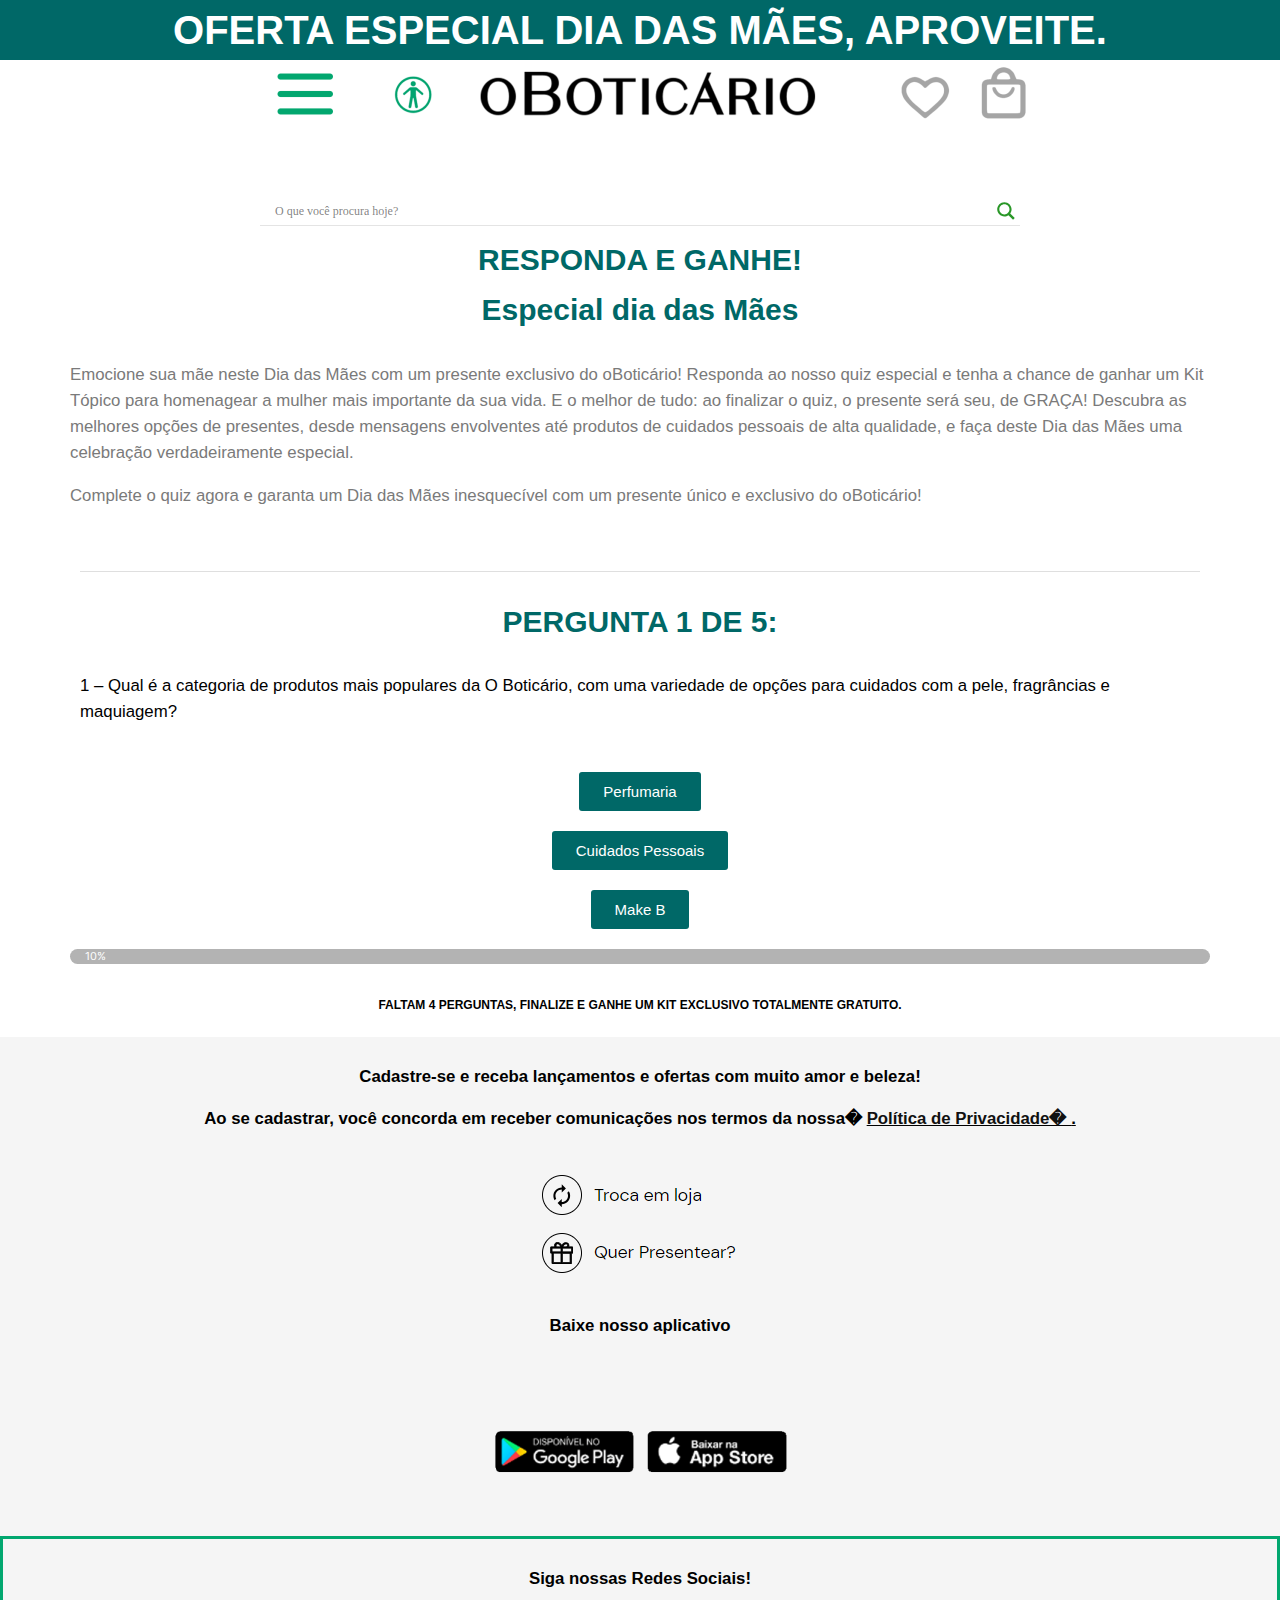
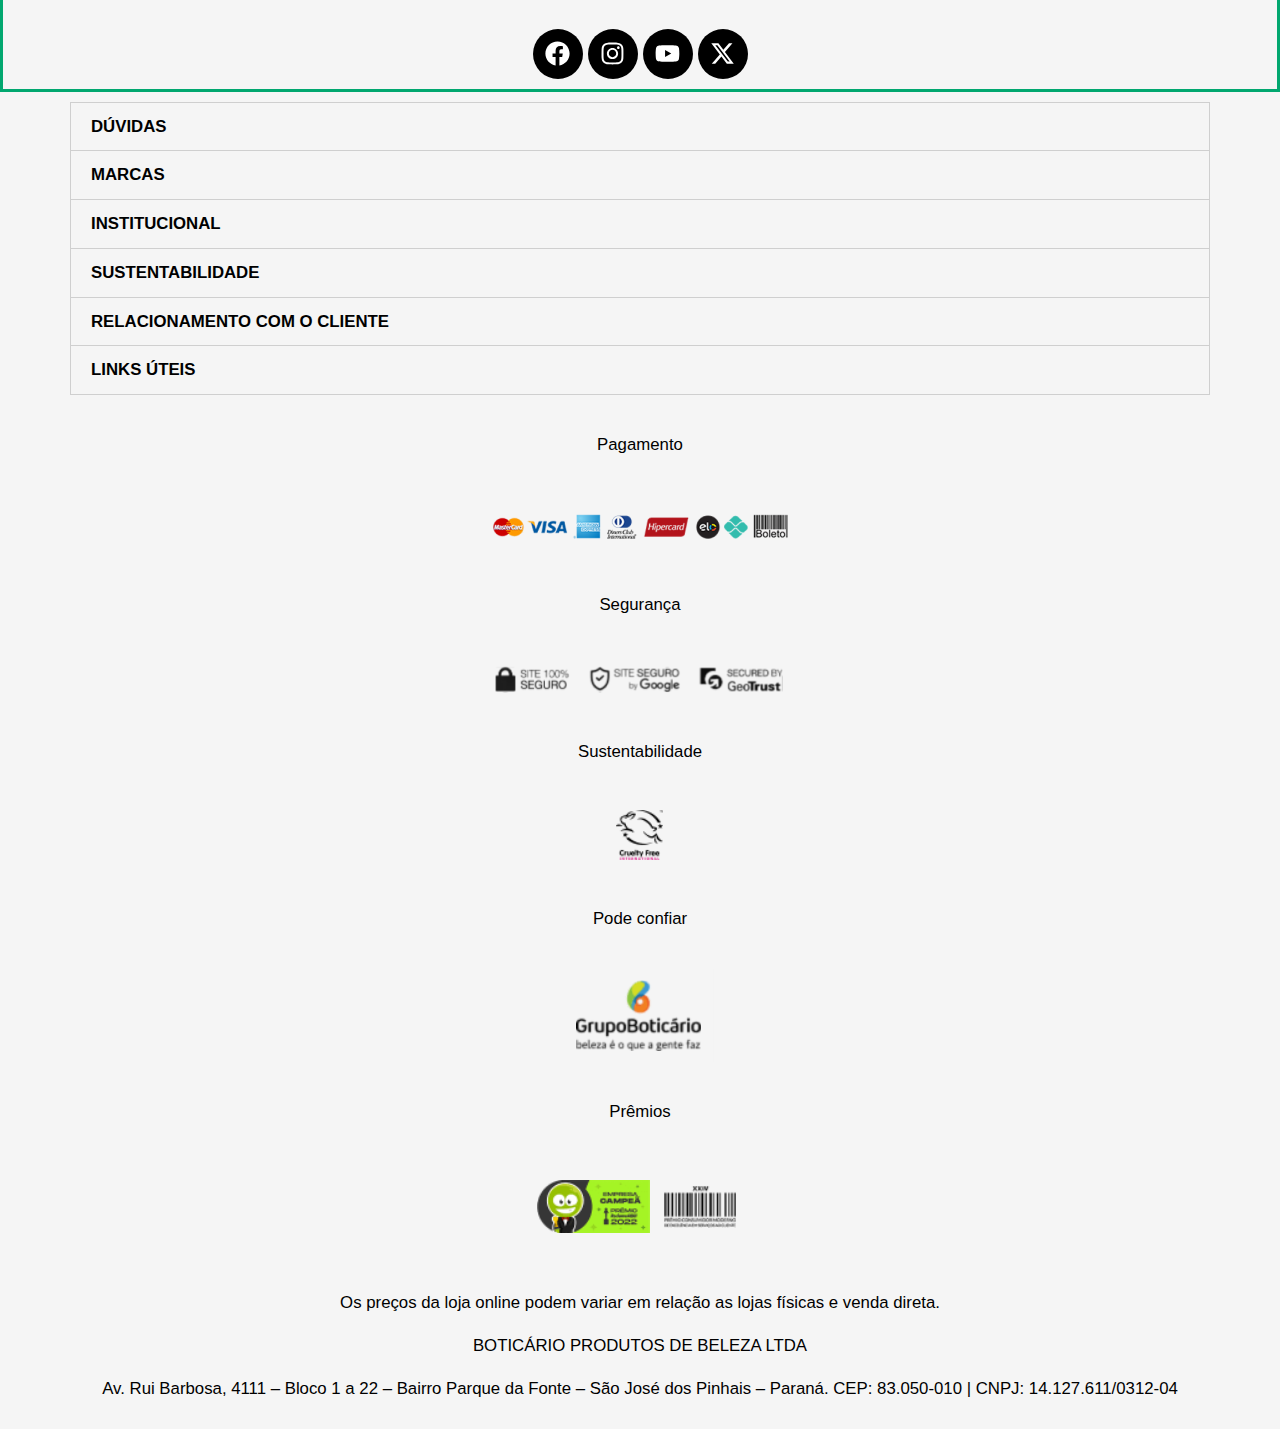
<file: index.html>
<!DOCTYPE html><html lang="pt-BR"><head>
	<meta charset="UTF-8">
			<title>Dia das Mães – Dia das Mães</title>
		<meta name="viewport" content="width=device-width, initial-scale=1">
<meta name="robots" content="max-image-preview:large">
<title>Dia das Mães – Dia das Mães</title>
<link rel="alternate" type="application/rss+xml" title="Feed para Dia das Mães »" href="feed/index.htm">
<link rel="alternate" type="application/rss+xml" title="Feed de comentários para Dia das Mães »" href="comments/feed/index.htm">
<script>
window._wpemojiSettings = {"baseUrl":"https:\/\/s.w.org\/images\/core\/emoji\/15.0.3\/72x72\/","ext":".png","svgUrl":"https:\/\/s.w.org\/images\/core\/emoji\/15.0.3\/svg\/","svgExt":".svg","source":{"concatemoji":"https:\/\/loja-especialdiadasmaes.online\/wp-includes\/js\/wp-emoji-release.min.js?ver=6.5.2"}};
/*! This file is auto-generated */
!function(i,n){var o,s,e;function c(e){try{var t={supportTests:e,timestamp:(new Date).valueOf()};sessionStorage.setItem(o,JSON.stringify(t))}catch(e){}}function p(e,t,n){e.clearRect(0,0,e.canvas.width,e.canvas.height),e.fillText(t,0,0);var t=new Uint32Array(e.getImageData(0,0,e.canvas.width,e.canvas.height).data),r=(e.clearRect(0,0,e.canvas.width,e.canvas.height),e.fillText(n,0,0),new Uint32Array(e.getImageData(0,0,e.canvas.width,e.canvas.height).data));return t.every(function(e,t){return e===r[t]})}function u(e,t,n){switch(t){case"flag":return n(e,"\ud83c\udff3\ufe0f\u200d\u26a7\ufe0f","\ud83c\udff3\ufe0f\u200b\u26a7\ufe0f")?!1:!n(e,"\ud83c\uddfa\ud83c\uddf3","\ud83c\uddfa\u200b\ud83c\uddf3")&&!n(e,"\ud83c\udff4\udb40\udc67\udb40\udc62\udb40\udc65\udb40\udc6e\udb40\udc67\udb40\udc7f","\ud83c\udff4\u200b\udb40\udc67\u200b\udb40\udc62\u200b\udb40\udc65\u200b\udb40\udc6e\u200b\udb40\udc67\u200b\udb40\udc7f");case"emoji":return!n(e,"\ud83d\udc26\u200d\u2b1b","\ud83d\udc26\u200b\u2b1b")}return!1}function f(e,t,n){var r="undefined"!=typeof WorkerGlobalScope&&self instanceof WorkerGlobalScope?new OffscreenCanvas(300,150):i.createElement("canvas"),a=r.getContext("2d",{willReadFrequently:!0}),o=(a.textBaseline="top",a.font="600 32px Arial",{});return e.forEach(function(e){o[e]=t(a,e,n)}),o}function t(e){var t=i.createElement("script");t.src=e,t.defer=!0,i.head.appendChild(t)}"undefined"!=typeof Promise&&(o="wpEmojiSettingsSupports",s=["flag","emoji"],n.supports={everything:!0,everythingExceptFlag:!0},e=new Promise(function(e){i.addEventListener("DOMContentLoaded",e,{once:!0})}),new Promise(function(t){var n=function(){try{var e=JSON.parse(sessionStorage.getItem(o));if("object"==typeof e&&"number"==typeof e.timestamp&&(new Date).valueOf()<e.timestamp+604800&&"object"==typeof e.supportTests)return e.supportTests}catch(e){}return null}();if(!n){if("undefined"!=typeof Worker&&"undefined"!=typeof OffscreenCanvas&&"undefined"!=typeof URL&&URL.createObjectURL&&"undefined"!=typeof Blob)try{var e="postMessage("+f.toString()+"("+[JSON.stringify(s),u.toString(),p.toString()].join(",")+"));",r=new Blob([e],{type:"text/javascript"}),a=new Worker(URL.createObjectURL(r),{name:"wpTestEmojiSupports"});return void(a.onmessage=function(e){c(n=e.data),a.terminate(),t(n)})}catch(e){}c(n=f(s,u,p))}t(n)}).then(function(e){for(var t in e)n.supports[t]=e[t],n.supports.everything=n.supports.everything&&n.supports[t],"flag"!==t&&(n.supports.everythingExceptFlag=n.supports.everythingExceptFlag&&n.supports[t]);n.supports.everythingExceptFlag=n.supports.everythingExceptFlag&&!n.supports.flag,n.DOMReady=!1,n.readyCallback=function(){n.DOMReady=!0}}).then(function(){return e}).then(function(){var e;n.supports.everything||(n.readyCallback(),(e=n.source||{}).concatemoji?t(e.concatemoji):e.wpemoji&&e.twemoji&&(t(e.twemoji),t(e.wpemoji)))}))}((window,document),window._wpemojiSettings);
</script>
<style id="wp-emoji-styles-inline-css">

	img.wp-smiley, img.emoji {
		display: inline !important;
		border: none !important;
		box-shadow: none !important;
		height: 1em !important;
		width: 1em !important;
		margin: 0 0.07em !important;
		vertical-align: -0.1em !important;
		background: none !important;
		padding: 0 !important;
	}
</style>
<style id="wp-block-library-inline-css">
:root{--wp-admin-theme-color:#007cba;--wp-admin-theme-color--rgb:0,124,186;--wp-admin-theme-color-darker-10:#006ba1;--wp-admin-theme-color-darker-10--rgb:0,107,161;--wp-admin-theme-color-darker-20:#005a87;--wp-admin-theme-color-darker-20--rgb:0,90,135;--wp-admin-border-width-focus:2px;--wp-block-synced-color:#7a00df;--wp-block-synced-color--rgb:122,0,223;--wp-bound-block-color:#9747ff}@media (min-resolution:192dpi){:root{--wp-admin-border-width-focus:1.5px}}.wp-element-button{cursor:pointer}:root{--wp--preset--font-size--normal:16px;--wp--preset--font-size--huge:42px}:root .has-very-light-gray-background-color{background-color:#eee}:root .has-very-dark-gray-background-color{background-color:#313131}:root .has-very-light-gray-color{color:#eee}:root .has-very-dark-gray-color{color:#313131}:root .has-vivid-green-cyan-to-vivid-cyan-blue-gradient-background{background:linear-gradient(135deg,#00d084,#0693e3)}:root .has-purple-crush-gradient-background{background:linear-gradient(135deg,#34e2e4,#4721fb 50%,#ab1dfe)}:root .has-hazy-dawn-gradient-background{background:linear-gradient(135deg,#faaca8,#dad0ec)}:root .has-subdued-olive-gradient-background{background:linear-gradient(135deg,#fafae1,#67a671)}:root .has-atomic-cream-gradient-background{background:linear-gradient(135deg,#fdd79a,#004a59)}:root .has-nightshade-gradient-background{background:linear-gradient(135deg,#330968,#31cdcf)}:root .has-midnight-gradient-background{background:linear-gradient(135deg,#020381,#2874fc)}.has-regular-font-size{font-size:1em}.has-larger-font-size{font-size:2.625em}.has-normal-font-size{font-size:var(--wp--preset--font-size--normal)}.has-huge-font-size{font-size:var(--wp--preset--font-size--huge)}.has-text-align-center{text-align:center}.has-text-align-left{text-align:left}.has-text-align-right{text-align:right}#end-resizable-editor-section{display:none}.aligncenter{clear:both}.items-justified-left{justify-content:flex-start}.items-justified-center{justify-content:center}.items-justified-right{justify-content:flex-end}.items-justified-space-between{justify-content:space-between}.screen-reader-text{border:0;clip:rect(1px,1px,1px,1px);-webkit-clip-path:inset(50%);clip-path:inset(50%);height:1px;margin:-1px;overflow:hidden;padding:0;position:absolute;width:1px;word-wrap:normal!important}.screen-reader-text:focus{background-color:#ddd;clip:auto!important;-webkit-clip-path:none;clip-path:none;color:#444;display:block;font-size:1em;height:auto;left:5px;line-height:normal;padding:15px 23px 14px;text-decoration:none;top:5px;width:auto;z-index:100000}html :where(.has-border-color){border-style:solid}html :where([style*=border-top-color]){border-top-style:solid}html :where([style*=border-right-color]){border-right-style:solid}html :where([style*=border-bottom-color]){border-bottom-style:solid}html :where([style*=border-left-color]){border-left-style:solid}html :where([style*=border-width]){border-style:solid}html :where([style*=border-top-width]){border-top-style:solid}html :where([style*=border-right-width]){border-right-style:solid}html :where([style*=border-bottom-width]){border-bottom-style:solid}html :where([style*=border-left-width]){border-left-style:solid}html :where(img[class*=wp-image-]){height:auto;max-width:100%}:where(figure){margin:0 0 1em}html :where(.is-position-sticky){--wp-admin--admin-bar--position-offset:var(--wp-admin--admin-bar--height,0px)}@media screen and (max-width:600px){html :where(.is-position-sticky){--wp-admin--admin-bar--position-offset:0px}}
</style>
<style id="global-styles-inline-css">
body{--wp--preset--color--black: #000000;--wp--preset--color--cyan-bluish-gray: #abb8c3;--wp--preset--color--white: #ffffff;--wp--preset--color--pale-pink: #f78da7;--wp--preset--color--vivid-red: #cf2e2e;--wp--preset--color--luminous-vivid-orange: #ff6900;--wp--preset--color--luminous-vivid-amber: #fcb900;--wp--preset--color--light-green-cyan: #7bdcb5;--wp--preset--color--vivid-green-cyan: #00d084;--wp--preset--color--pale-cyan-blue: #8ed1fc;--wp--preset--color--vivid-cyan-blue: #0693e3;--wp--preset--color--vivid-purple: #9b51e0;--wp--preset--color--base: #f9f9f9;--wp--preset--color--base-2: #ffffff;--wp--preset--color--contrast: #111111;--wp--preset--color--contrast-2: #636363;--wp--preset--color--contrast-3: #A4A4A4;--wp--preset--color--accent: #cfcabe;--wp--preset--color--accent-2: #c2a990;--wp--preset--color--accent-3: #d8613c;--wp--preset--color--accent-4: #b1c5a4;--wp--preset--color--accent-5: #b5bdbc;--wp--preset--gradient--vivid-cyan-blue-to-vivid-purple: linear-gradient(135deg,rgba(6,147,227,1) 0%,rgb(155,81,224) 100%);--wp--preset--gradient--light-green-cyan-to-vivid-green-cyan: linear-gradient(135deg,rgb(122,220,180) 0%,rgb(0,208,130) 100%);--wp--preset--gradient--luminous-vivid-amber-to-luminous-vivid-orange: linear-gradient(135deg,rgba(252,185,0,1) 0%,rgba(255,105,0,1) 100%);--wp--preset--gradient--luminous-vivid-orange-to-vivid-red: linear-gradient(135deg,rgba(255,105,0,1) 0%,rgb(207,46,46) 100%);--wp--preset--gradient--very-light-gray-to-cyan-bluish-gray: linear-gradient(135deg,rgb(238,238,238) 0%,rgb(169,184,195) 100%);--wp--preset--gradient--cool-to-warm-spectrum: linear-gradient(135deg,rgb(74,234,220) 0%,rgb(151,120,209) 20%,rgb(207,42,186) 40%,rgb(238,44,130) 60%,rgb(251,105,98) 80%,rgb(254,248,76) 100%);--wp--preset--gradient--blush-light-purple: linear-gradient(135deg,rgb(255,206,236) 0%,rgb(152,150,240) 100%);--wp--preset--gradient--blush-bordeaux: linear-gradient(135deg,rgb(254,205,165) 0%,rgb(254,45,45) 50%,rgb(107,0,62) 100%);--wp--preset--gradient--luminous-dusk: linear-gradient(135deg,rgb(255,203,112) 0%,rgb(199,81,192) 50%,rgb(65,88,208) 100%);--wp--preset--gradient--pale-ocean: linear-gradient(135deg,rgb(255,245,203) 0%,rgb(182,227,212) 50%,rgb(51,167,181) 100%);--wp--preset--gradient--electric-grass: linear-gradient(135deg,rgb(202,248,128) 0%,rgb(113,206,126) 100%);--wp--preset--gradient--midnight: linear-gradient(135deg,rgb(2,3,129) 0%,rgb(40,116,252) 100%);--wp--preset--gradient--gradient-1: linear-gradient(to bottom, #cfcabe 0%, #F9F9F9 100%);--wp--preset--gradient--gradient-2: linear-gradient(to bottom, #C2A990 0%, #F9F9F9 100%);--wp--preset--gradient--gradient-3: linear-gradient(to bottom, #D8613C 0%, #F9F9F9 100%);--wp--preset--gradient--gradient-4: linear-gradient(to bottom, #B1C5A4 0%, #F9F9F9 100%);--wp--preset--gradient--gradient-5: linear-gradient(to bottom, #B5BDBC 0%, #F9F9F9 100%);--wp--preset--gradient--gradient-6: linear-gradient(to bottom, #A4A4A4 0%, #F9F9F9 100%);--wp--preset--gradient--gradient-7: linear-gradient(to bottom, #cfcabe 50%, #F9F9F9 50%);--wp--preset--gradient--gradient-8: linear-gradient(to bottom, #C2A990 50%, #F9F9F9 50%);--wp--preset--gradient--gradient-9: linear-gradient(to bottom, #D8613C 50%, #F9F9F9 50%);--wp--preset--gradient--gradient-10: linear-gradient(to bottom, #B1C5A4 50%, #F9F9F9 50%);--wp--preset--gradient--gradient-11: linear-gradient(to bottom, #B5BDBC 50%, #F9F9F9 50%);--wp--preset--gradient--gradient-12: linear-gradient(to bottom, #A4A4A4 50%, #F9F9F9 50%);--wp--preset--font-size--small: 0.9rem;--wp--preset--font-size--medium: 1.05rem;--wp--preset--font-size--large: clamp(1.39rem, 1.39rem + ((1vw - 0.2rem) * 0.767), 1.85rem);--wp--preset--font-size--x-large: clamp(1.85rem, 1.85rem + ((1vw - 0.2rem) * 1.083), 2.5rem);--wp--preset--font-size--xx-large: clamp(2.5rem, 2.5rem + ((1vw - 0.2rem) * 1.283), 3.27rem);--wp--preset--font-family--body: "Inter", sans-serif;--wp--preset--font-family--heading: Cardo;--wp--preset--font-family--system-sans-serif: -apple-system, BlinkMacSystemFont, avenir next, avenir, segoe ui, helvetica neue, helvetica, Cantarell, Ubuntu, roboto, noto, arial, sans-serif;--wp--preset--font-family--system-serif: Iowan Old Style, Apple Garamond, Baskerville, Times New Roman, Droid Serif, Times, Source Serif Pro, serif, Apple Color Emoji, Segoe UI Emoji, Segoe UI Symbol;--wp--preset--spacing--10: 1rem;--wp--preset--spacing--20: min(1.5rem, 2vw);--wp--preset--spacing--30: min(2.5rem, 3vw);--wp--preset--spacing--40: min(4rem, 5vw);--wp--preset--spacing--50: min(6.5rem, 8vw);--wp--preset--spacing--60: min(10.5rem, 13vw);--wp--preset--shadow--natural: 6px 6px 9px rgba(0, 0, 0, 0.2);--wp--preset--shadow--deep: 12px 12px 50px rgba(0, 0, 0, 0.4);--wp--preset--shadow--sharp: 6px 6px 0px rgba(0, 0, 0, 0.2);--wp--preset--shadow--outlined: 6px 6px 0px -3px rgba(255, 255, 255, 1), 6px 6px rgba(0, 0, 0, 1);--wp--preset--shadow--crisp: 6px 6px 0px rgba(0, 0, 0, 1);}body { margin: 0;--wp--style--global--content-size: 620px;--wp--style--global--wide-size: 1280px; }.wp-site-blocks { padding-top: var(--wp--style--root--padding-top); padding-bottom: var(--wp--style--root--padding-bottom); }.has-global-padding { padding-right: var(--wp--style--root--padding-right); padding-left: var(--wp--style--root--padding-left); }.has-global-padding :where(.has-global-padding:not(.wp-block-block)) { padding-right: 0; padding-left: 0; }.has-global-padding > .alignfull { margin-right: calc(var(--wp--style--root--padding-right) * -1); margin-left: calc(var(--wp--style--root--padding-left) * -1); }.has-global-padding :where(.has-global-padding:not(.wp-block-block)) > .alignfull { margin-right: 0; margin-left: 0; }.has-global-padding > .alignfull:where(:not(.has-global-padding):not(.is-layout-flex):not(.is-layout-grid)) > :where([class*="wp-block-"]:not(.alignfull):not([class*="__"]),p,h1,h2,h3,h4,h5,h6,ul,ol) { padding-right: var(--wp--style--root--padding-right); padding-left: var(--wp--style--root--padding-left); }.has-global-padding :where(.has-global-padding) > .alignfull:where(:not(.has-global-padding)) > :where([class*="wp-block-"]:not(.alignfull):not([class*="__"]),p,h1,h2,h3,h4,h5,h6,ul,ol) { padding-right: 0; padding-left: 0; }.wp-site-blocks > .alignleft { float: left; margin-right: 2em; }.wp-site-blocks > .alignright { float: right; margin-left: 2em; }.wp-site-blocks > .aligncenter { justify-content: center; margin-left: auto; margin-right: auto; }:where(.wp-site-blocks) > * { margin-block-start: 1.2rem; margin-block-end: 0; }:where(.wp-site-blocks) > :first-child:first-child { margin-block-start: 0; }:where(.wp-site-blocks) > :last-child:last-child { margin-block-end: 0; }body { --wp--style--block-gap: 1.2rem; }:where(body .is-layout-flow)  > :first-child:first-child{margin-block-start: 0;}:where(body .is-layout-flow)  > :last-child:last-child{margin-block-end: 0;}:where(body .is-layout-flow)  > *{margin-block-start: 1.2rem;margin-block-end: 0;}:where(body .is-layout-constrained)  > :first-child:first-child{margin-block-start: 0;}:where(body .is-layout-constrained)  > :last-child:last-child{margin-block-end: 0;}:where(body .is-layout-constrained)  > *{margin-block-start: 1.2rem;margin-block-end: 0;}:where(body .is-layout-flex) {gap: 1.2rem;}:where(body .is-layout-grid) {gap: 1.2rem;}body .is-layout-flow > .alignleft{float: left;margin-inline-start: 0;margin-inline-end: 2em;}body .is-layout-flow > .alignright{float: right;margin-inline-start: 2em;margin-inline-end: 0;}body .is-layout-flow > .aligncenter{margin-left: auto !important;margin-right: auto !important;}body .is-layout-constrained > .alignleft{float: left;margin-inline-start: 0;margin-inline-end: 2em;}body .is-layout-constrained > .alignright{float: right;margin-inline-start: 2em;margin-inline-end: 0;}body .is-layout-constrained > .aligncenter{margin-left: auto !important;margin-right: auto !important;}body .is-layout-constrained > :where(:not(.alignleft):not(.alignright):not(.alignfull)){max-width: var(--wp--style--global--content-size);margin-left: auto !important;margin-right: auto !important;}body .is-layout-constrained > .alignwide{max-width: var(--wp--style--global--wide-size);}body .is-layout-flex{display: flex;}body .is-layout-flex{flex-wrap: wrap;align-items: center;}body .is-layout-flex > *{margin: 0;}body .is-layout-grid{display: grid;}body .is-layout-grid > *{margin: 0;}body{background-color: var(--wp--preset--color--base);color: var(--wp--preset--color--contrast);font-family: var(--wp--preset--font-family--body);font-size: var(--wp--preset--font-size--medium);font-style: normal;font-weight: 400;line-height: 1.55;--wp--style--root--padding-top: 0px;--wp--style--root--padding-right: var(--wp--preset--spacing--50);--wp--style--root--padding-bottom: 0px;--wp--style--root--padding-left: var(--wp--preset--spacing--50);}a:where(:not(.wp-element-button)){color: var(--wp--preset--color--contrast);text-decoration: underline;}a:where(:not(.wp-element-button)):hover{text-decoration: none;}h1, h2, h3, h4, h5, h6{color: var(--wp--preset--color--contrast);font-family: var(--wp--preset--font-family--heading);font-weight: 400;line-height: 1.2;}h1{font-size: var(--wp--preset--font-size--xx-large);line-height: 1.15;}h2{font-size: var(--wp--preset--font-size--x-large);}h3{font-size: var(--wp--preset--font-size--large);}h4{font-size: clamp(1.1rem, 1.1rem + ((1vw - 0.2rem) * 0.767), 1.5rem);}h5{font-size: var(--wp--preset--font-size--medium);}h6{font-size: var(--wp--preset--font-size--small);}.wp-element-button, .wp-block-button__link{background-color: var(--wp--preset--color--contrast);border-radius: .33rem;border-color: var(--wp--preset--color--contrast);border-width: 0;color: var(--wp--preset--color--base);font-family: inherit;font-size: var(--wp--preset--font-size--small);font-style: normal;font-weight: 500;line-height: inherit;padding-top: 0.6rem;padding-right: 1rem;padding-bottom: 0.6rem;padding-left: 1rem;text-decoration: none;}.wp-element-button:hover, .wp-block-button__link:hover{background-color: var(--wp--preset--color--contrast-2);border-color: var(--wp--preset--color--contrast-2);color: var(--wp--preset--color--base);}.wp-element-button:focus, .wp-block-button__link:focus{background-color: var(--wp--preset--color--contrast-2);border-color: var(--wp--preset--color--contrast-2);color: var(--wp--preset--color--base);outline-color: var(--wp--preset--color--contrast);outline-offset: 2px;outline-style: dotted;outline-width: 1px;}.wp-element-button:active, .wp-block-button__link:active{background-color: var(--wp--preset--color--contrast);color: var(--wp--preset--color--base);}.wp-element-caption, .wp-block-audio figcaption, .wp-block-embed figcaption, .wp-block-gallery figcaption, .wp-block-image figcaption, .wp-block-table figcaption, .wp-block-video figcaption{color: var(--wp--preset--color--contrast-2);font-family: var(--wp--preset--font-family--body);font-size: 0.8rem;}.has-black-color{color: var(--wp--preset--color--black) !important;}.has-cyan-bluish-gray-color{color: var(--wp--preset--color--cyan-bluish-gray) !important;}.has-white-color{color: var(--wp--preset--color--white) !important;}.has-pale-pink-color{color: var(--wp--preset--color--pale-pink) !important;}.has-vivid-red-color{color: var(--wp--preset--color--vivid-red) !important;}.has-luminous-vivid-orange-color{color: var(--wp--preset--color--luminous-vivid-orange) !important;}.has-luminous-vivid-amber-color{color: var(--wp--preset--color--luminous-vivid-amber) !important;}.has-light-green-cyan-color{color: var(--wp--preset--color--light-green-cyan) !important;}.has-vivid-green-cyan-color{color: var(--wp--preset--color--vivid-green-cyan) !important;}.has-pale-cyan-blue-color{color: var(--wp--preset--color--pale-cyan-blue) !important;}.has-vivid-cyan-blue-color{color: var(--wp--preset--color--vivid-cyan-blue) !important;}.has-vivid-purple-color{color: var(--wp--preset--color--vivid-purple) !important;}.has-base-color{color: var(--wp--preset--color--base) !important;}.has-base-2-color{color: var(--wp--preset--color--base-2) !important;}.has-contrast-color{color: var(--wp--preset--color--contrast) !important;}.has-contrast-2-color{color: var(--wp--preset--color--contrast-2) !important;}.has-contrast-3-color{color: var(--wp--preset--color--contrast-3) !important;}.has-accent-color{color: var(--wp--preset--color--accent) !important;}.has-accent-2-color{color: var(--wp--preset--color--accent-2) !important;}.has-accent-3-color{color: var(--wp--preset--color--accent-3) !important;}.has-accent-4-color{color: var(--wp--preset--color--accent-4) !important;}.has-accent-5-color{color: var(--wp--preset--color--accent-5) !important;}.has-black-background-color{background-color: var(--wp--preset--color--black) !important;}.has-cyan-bluish-gray-background-color{background-color: var(--wp--preset--color--cyan-bluish-gray) !important;}.has-white-background-color{background-color: var(--wp--preset--color--white) !important;}.has-pale-pink-background-color{background-color: var(--wp--preset--color--pale-pink) !important;}.has-vivid-red-background-color{background-color: var(--wp--preset--color--vivid-red) !important;}.has-luminous-vivid-orange-background-color{background-color: var(--wp--preset--color--luminous-vivid-orange) !important;}.has-luminous-vivid-amber-background-color{background-color: var(--wp--preset--color--luminous-vivid-amber) !important;}.has-light-green-cyan-background-color{background-color: var(--wp--preset--color--light-green-cyan) !important;}.has-vivid-green-cyan-background-color{background-color: var(--wp--preset--color--vivid-green-cyan) !important;}.has-pale-cyan-blue-background-color{background-color: var(--wp--preset--color--pale-cyan-blue) !important;}.has-vivid-cyan-blue-background-color{background-color: var(--wp--preset--color--vivid-cyan-blue) !important;}.has-vivid-purple-background-color{background-color: var(--wp--preset--color--vivid-purple) !important;}.has-base-background-color{background-color: var(--wp--preset--color--base) !important;}.has-base-2-background-color{background-color: var(--wp--preset--color--base-2) !important;}.has-contrast-background-color{background-color: var(--wp--preset--color--contrast) !important;}.has-contrast-2-background-color{background-color: var(--wp--preset--color--contrast-2) !important;}.has-contrast-3-background-color{background-color: var(--wp--preset--color--contrast-3) !important;}.has-accent-background-color{background-color: var(--wp--preset--color--accent) !important;}.has-accent-2-background-color{background-color: var(--wp--preset--color--accent-2) !important;}.has-accent-3-background-color{background-color: var(--wp--preset--color--accent-3) !important;}.has-accent-4-background-color{background-color: var(--wp--preset--color--accent-4) !important;}.has-accent-5-background-color{background-color: var(--wp--preset--color--accent-5) !important;}.has-black-border-color{border-color: var(--wp--preset--color--black) !important;}.has-cyan-bluish-gray-border-color{border-color: var(--wp--preset--color--cyan-bluish-gray) !important;}.has-white-border-color{border-color: var(--wp--preset--color--white) !important;}.has-pale-pink-border-color{border-color: var(--wp--preset--color--pale-pink) !important;}.has-vivid-red-border-color{border-color: var(--wp--preset--color--vivid-red) !important;}.has-luminous-vivid-orange-border-color{border-color: var(--wp--preset--color--luminous-vivid-orange) !important;}.has-luminous-vivid-amber-border-color{border-color: var(--wp--preset--color--luminous-vivid-amber) !important;}.has-light-green-cyan-border-color{border-color: var(--wp--preset--color--light-green-cyan) !important;}.has-vivid-green-cyan-border-color{border-color: var(--wp--preset--color--vivid-green-cyan) !important;}.has-pale-cyan-blue-border-color{border-color: var(--wp--preset--color--pale-cyan-blue) !important;}.has-vivid-cyan-blue-border-color{border-color: var(--wp--preset--color--vivid-cyan-blue) !important;}.has-vivid-purple-border-color{border-color: var(--wp--preset--color--vivid-purple) !important;}.has-base-border-color{border-color: var(--wp--preset--color--base) !important;}.has-base-2-border-color{border-color: var(--wp--preset--color--base-2) !important;}.has-contrast-border-color{border-color: var(--wp--preset--color--contrast) !important;}.has-contrast-2-border-color{border-color: var(--wp--preset--color--contrast-2) !important;}.has-contrast-3-border-color{border-color: var(--wp--preset--color--contrast-3) !important;}.has-accent-border-color{border-color: var(--wp--preset--color--accent) !important;}.has-accent-2-border-color{border-color: var(--wp--preset--color--accent-2) !important;}.has-accent-3-border-color{border-color: var(--wp--preset--color--accent-3) !important;}.has-accent-4-border-color{border-color: var(--wp--preset--color--accent-4) !important;}.has-accent-5-border-color{border-color: var(--wp--preset--color--accent-5) !important;}.has-vivid-cyan-blue-to-vivid-purple-gradient-background{background: var(--wp--preset--gradient--vivid-cyan-blue-to-vivid-purple) !important;}.has-light-green-cyan-to-vivid-green-cyan-gradient-background{background: var(--wp--preset--gradient--light-green-cyan-to-vivid-green-cyan) !important;}.has-luminous-vivid-amber-to-luminous-vivid-orange-gradient-background{background: var(--wp--preset--gradient--luminous-vivid-amber-to-luminous-vivid-orange) !important;}.has-luminous-vivid-orange-to-vivid-red-gradient-background{background: var(--wp--preset--gradient--luminous-vivid-orange-to-vivid-red) !important;}.has-very-light-gray-to-cyan-bluish-gray-gradient-background{background: var(--wp--preset--gradient--very-light-gray-to-cyan-bluish-gray) !important;}.has-cool-to-warm-spectrum-gradient-background{background: var(--wp--preset--gradient--cool-to-warm-spectrum) !important;}.has-blush-light-purple-gradient-background{background: var(--wp--preset--gradient--blush-light-purple) !important;}.has-blush-bordeaux-gradient-background{background: var(--wp--preset--gradient--blush-bordeaux) !important;}.has-luminous-dusk-gradient-background{background: var(--wp--preset--gradient--luminous-dusk) !important;}.has-pale-ocean-gradient-background{background: var(--wp--preset--gradient--pale-ocean) !important;}.has-electric-grass-gradient-background{background: var(--wp--preset--gradient--electric-grass) !important;}.has-midnight-gradient-background{background: var(--wp--preset--gradient--midnight) !important;}.has-gradient-1-gradient-background{background: var(--wp--preset--gradient--gradient-1) !important;}.has-gradient-2-gradient-background{background: var(--wp--preset--gradient--gradient-2) !important;}.has-gradient-3-gradient-background{background: var(--wp--preset--gradient--gradient-3) !important;}.has-gradient-4-gradient-background{background: var(--wp--preset--gradient--gradient-4) !important;}.has-gradient-5-gradient-background{background: var(--wp--preset--gradient--gradient-5) !important;}.has-gradient-6-gradient-background{background: var(--wp--preset--gradient--gradient-6) !important;}.has-gradient-7-gradient-background{background: var(--wp--preset--gradient--gradient-7) !important;}.has-gradient-8-gradient-background{background: var(--wp--preset--gradient--gradient-8) !important;}.has-gradient-9-gradient-background{background: var(--wp--preset--gradient--gradient-9) !important;}.has-gradient-10-gradient-background{background: var(--wp--preset--gradient--gradient-10) !important;}.has-gradient-11-gradient-background{background: var(--wp--preset--gradient--gradient-11) !important;}.has-gradient-12-gradient-background{background: var(--wp--preset--gradient--gradient-12) !important;}.has-small-font-size{font-size: var(--wp--preset--font-size--small) !important;}.has-medium-font-size{font-size: var(--wp--preset--font-size--medium) !important;}.has-large-font-size{font-size: var(--wp--preset--font-size--large) !important;}.has-x-large-font-size{font-size: var(--wp--preset--font-size--x-large) !important;}.has-xx-large-font-size{font-size: var(--wp--preset--font-size--xx-large) !important;}.has-body-font-family{font-family: var(--wp--preset--font-family--body) !important;}.has-heading-font-family{font-family: var(--wp--preset--font-family--heading) !important;}.has-system-sans-serif-font-family{font-family: var(--wp--preset--font-family--system-sans-serif) !important;}.has-system-serif-font-family{font-family: var(--wp--preset--font-family--system-serif) !important;}
.wp-block-calendar.wp-block-calendar table:where(:not(.has-text-color)) th{background-color:var(--wp--preset--color--contrast-2);color:var(--wp--preset--color--base);border-color:var(--wp--preset--color--contrast-2)}.wp-block-calendar table:where(:not(.has-text-color)) td{border-color:var(--wp--preset--color--contrast-2)}.wp-block-categories{}.wp-block-categories{list-style-type:none;}.wp-block-categories li{margin-bottom: 0.5rem;}.wp-block-post-comments-form{}.wp-block-post-comments-form textarea, .wp-block-post-comments-form input{border-radius:.33rem}.wp-block-loginout{}.wp-block-loginout input{border-radius:.33rem;padding:calc(0.667em + 2px);border:1px solid #949494;}.wp-block-post-terms{}.wp-block-post-terms .wp-block-post-terms__prefix{color: var(--wp--preset--color--contrast-2);}.wp-block-query-title{}.wp-block-query-title span{font-style: italic;}.wp-block-quote{}.wp-block-quote :where(p){margin-block-start:0;margin-block-end:calc(var(--wp--preset--spacing--10) + 0.5rem);}.wp-block-quote :where(:last-child){margin-block-end:0;}.wp-block-quote.has-text-align-right.is-style-plain, .rtl .is-style-plain.wp-block-quote:not(.has-text-align-center):not(.has-text-align-left){border-width: 0 2px 0 0;padding-left:calc(var(--wp--preset--spacing--20) + 0.5rem);padding-right:calc(var(--wp--preset--spacing--20) + 0.5rem);}.wp-block-quote.has-text-align-left.is-style-plain, body:not(.rtl) .is-style-plain.wp-block-quote:not(.has-text-align-center):not(.has-text-align-right){border-width: 0 0 0 2px;padding-left:calc(var(--wp--preset--spacing--20) + 0.5rem);padding-right:calc(var(--wp--preset--spacing--20) + 0.5rem)}.wp-block-search{}.wp-block-search .wp-block-search__input{border-radius:.33rem}.wp-block-separator{}.wp-block-separator:not(.is-style-wide):not(.is-style-dots):not(.alignwide):not(.alignfull){width: var(--wp--preset--spacing--60)}
</style>
<style id="wp-block-template-skip-link-inline-css">

		.skip-link.screen-reader-text {
			border: 0;
			clip: rect(1px,1px,1px,1px);
			clip-path: inset(50%);
			height: 1px;
			margin: -1px;
			overflow: hidden;
			padding: 0;
			position: absolute !important;
			width: 1px;
			word-wrap: normal !important;
		}

		.skip-link.screen-reader-text:focus {
			background-color: #eee;
			clip: auto !important;
			clip-path: none;
			color: #444;
			display: block;
			font-size: 1em;
			height: auto;
			left: 5px;
			line-height: normal;
			padding: 15px 23px 14px;
			text-decoration: none;
			top: 5px;
			width: auto;
			z-index: 100000;
		}
</style>
<link rel="stylesheet" id="wpdreams-asl-basic-css" href="css/style.basic.css" media="all">
<link rel="stylesheet" id="wpdreams-ajaxsearchlite-css" href="css/style-underline.css" media="all">
<link rel="stylesheet" id="elementor-frontend-css" href="css/frontend-lite.min.css" media="all">
<style id="elementor-frontend-inline-css">
@-webkit-keyframes ha_fadeIn{0%{opacity:0}to{opacity:1}}@keyframes ha_fadeIn{0%{opacity:0}to{opacity:1}}@-webkit-keyframes ha_zoomIn{0%{opacity:0;-webkit-transform:scale3d(.3,.3,.3);transform:scale3d(.3,.3,.3)}50%{opacity:1}}@keyframes ha_zoomIn{0%{opacity:0;-webkit-transform:scale3d(.3,.3,.3);transform:scale3d(.3,.3,.3)}50%{opacity:1}}@-webkit-keyframes ha_rollIn{0%{opacity:0;-webkit-transform:translate3d(-100%,0,0) rotate3d(0,0,1,-120deg);transform:translate3d(-100%,0,0) rotate3d(0,0,1,-120deg)}to{opacity:1}}@keyframes ha_rollIn{0%{opacity:0;-webkit-transform:translate3d(-100%,0,0) rotate3d(0,0,1,-120deg);transform:translate3d(-100%,0,0) rotate3d(0,0,1,-120deg)}to{opacity:1}}@-webkit-keyframes ha_bounce{0%,20%,53%,to{-webkit-animation-timing-function:cubic-bezier(.215,.61,.355,1);animation-timing-function:cubic-bezier(.215,.61,.355,1)}40%,43%{-webkit-transform:translate3d(0,-30px,0) scaleY(1.1);transform:translate3d(0,-30px,0) scaleY(1.1);-webkit-animation-timing-function:cubic-bezier(.755,.05,.855,.06);animation-timing-function:cubic-bezier(.755,.05,.855,.06)}70%{-webkit-transform:translate3d(0,-15px,0) scaleY(1.05);transform:translate3d(0,-15px,0) scaleY(1.05);-webkit-animation-timing-function:cubic-bezier(.755,.05,.855,.06);animation-timing-function:cubic-bezier(.755,.05,.855,.06)}80%{-webkit-transition-timing-function:cubic-bezier(.215,.61,.355,1);transition-timing-function:cubic-bezier(.215,.61,.355,1);-webkit-transform:translate3d(0,0,0) scaleY(.95);transform:translate3d(0,0,0) scaleY(.95)}90%{-webkit-transform:translate3d(0,-4px,0) scaleY(1.02);transform:translate3d(0,-4px,0) scaleY(1.02)}}@keyframes ha_bounce{0%,20%,53%,to{-webkit-animation-timing-function:cubic-bezier(.215,.61,.355,1);animation-timing-function:cubic-bezier(.215,.61,.355,1)}40%,43%{-webkit-transform:translate3d(0,-30px,0) scaleY(1.1);transform:translate3d(0,-30px,0) scaleY(1.1);-webkit-animation-timing-function:cubic-bezier(.755,.05,.855,.06);animation-timing-function:cubic-bezier(.755,.05,.855,.06)}70%{-webkit-transform:translate3d(0,-15px,0) scaleY(1.05);transform:translate3d(0,-15px,0) scaleY(1.05);-webkit-animation-timing-function:cubic-bezier(.755,.05,.855,.06);animation-timing-function:cubic-bezier(.755,.05,.855,.06)}80%{-webkit-transition-timing-function:cubic-bezier(.215,.61,.355,1);transition-timing-function:cubic-bezier(.215,.61,.355,1);-webkit-transform:translate3d(0,0,0) scaleY(.95);transform:translate3d(0,0,0) scaleY(.95)}90%{-webkit-transform:translate3d(0,-4px,0) scaleY(1.02);transform:translate3d(0,-4px,0) scaleY(1.02)}}@-webkit-keyframes ha_bounceIn{0%,20%,40%,60%,80%,to{-webkit-animation-timing-function:cubic-bezier(.215,.61,.355,1);animation-timing-function:cubic-bezier(.215,.61,.355,1)}0%{opacity:0;-webkit-transform:scale3d(.3,.3,.3);transform:scale3d(.3,.3,.3)}20%{-webkit-transform:scale3d(1.1,1.1,1.1);transform:scale3d(1.1,1.1,1.1)}40%{-webkit-transform:scale3d(.9,.9,.9);transform:scale3d(.9,.9,.9)}60%{opacity:1;-webkit-transform:scale3d(1.03,1.03,1.03);transform:scale3d(1.03,1.03,1.03)}80%{-webkit-transform:scale3d(.97,.97,.97);transform:scale3d(.97,.97,.97)}to{opacity:1}}@keyframes ha_bounceIn{0%,20%,40%,60%,80%,to{-webkit-animation-timing-function:cubic-bezier(.215,.61,.355,1);animation-timing-function:cubic-bezier(.215,.61,.355,1)}0%{opacity:0;-webkit-transform:scale3d(.3,.3,.3);transform:scale3d(.3,.3,.3)}20%{-webkit-transform:scale3d(1.1,1.1,1.1);transform:scale3d(1.1,1.1,1.1)}40%{-webkit-transform:scale3d(.9,.9,.9);transform:scale3d(.9,.9,.9)}60%{opacity:1;-webkit-transform:scale3d(1.03,1.03,1.03);transform:scale3d(1.03,1.03,1.03)}80%{-webkit-transform:scale3d(.97,.97,.97);transform:scale3d(.97,.97,.97)}to{opacity:1}}@-webkit-keyframes ha_flipInX{0%{opacity:0;-webkit-transform:perspective(400px) rotate3d(1,0,0,90deg);transform:perspective(400px) rotate3d(1,0,0,90deg);-webkit-animation-timing-function:ease-in;animation-timing-function:ease-in}40%{-webkit-transform:perspective(400px) rotate3d(1,0,0,-20deg);transform:perspective(400px) rotate3d(1,0,0,-20deg);-webkit-animation-timing-function:ease-in;animation-timing-function:ease-in}60%{opacity:1;-webkit-transform:perspective(400px) rotate3d(1,0,0,10deg);transform:perspective(400px) rotate3d(1,0,0,10deg)}80%{-webkit-transform:perspective(400px) rotate3d(1,0,0,-5deg);transform:perspective(400px) rotate3d(1,0,0,-5deg)}}@keyframes ha_flipInX{0%{opacity:0;-webkit-transform:perspective(400px) rotate3d(1,0,0,90deg);transform:perspective(400px) rotate3d(1,0,0,90deg);-webkit-animation-timing-function:ease-in;animation-timing-function:ease-in}40%{-webkit-transform:perspective(400px) rotate3d(1,0,0,-20deg);transform:perspective(400px) rotate3d(1,0,0,-20deg);-webkit-animation-timing-function:ease-in;animation-timing-function:ease-in}60%{opacity:1;-webkit-transform:perspective(400px) rotate3d(1,0,0,10deg);transform:perspective(400px) rotate3d(1,0,0,10deg)}80%{-webkit-transform:perspective(400px) rotate3d(1,0,0,-5deg);transform:perspective(400px) rotate3d(1,0,0,-5deg)}}@-webkit-keyframes ha_flipInY{0%{opacity:0;-webkit-transform:perspective(400px) rotate3d(0,1,0,90deg);transform:perspective(400px) rotate3d(0,1,0,90deg);-webkit-animation-timing-function:ease-in;animation-timing-function:ease-in}40%{-webkit-transform:perspective(400px) rotate3d(0,1,0,-20deg);transform:perspective(400px) rotate3d(0,1,0,-20deg);-webkit-animation-timing-function:ease-in;animation-timing-function:ease-in}60%{opacity:1;-webkit-transform:perspective(400px) rotate3d(0,1,0,10deg);transform:perspective(400px) rotate3d(0,1,0,10deg)}80%{-webkit-transform:perspective(400px) rotate3d(0,1,0,-5deg);transform:perspective(400px) rotate3d(0,1,0,-5deg)}}@keyframes ha_flipInY{0%{opacity:0;-webkit-transform:perspective(400px) rotate3d(0,1,0,90deg);transform:perspective(400px) rotate3d(0,1,0,90deg);-webkit-animation-timing-function:ease-in;animation-timing-function:ease-in}40%{-webkit-transform:perspective(400px) rotate3d(0,1,0,-20deg);transform:perspective(400px) rotate3d(0,1,0,-20deg);-webkit-animation-timing-function:ease-in;animation-timing-function:ease-in}60%{opacity:1;-webkit-transform:perspective(400px) rotate3d(0,1,0,10deg);transform:perspective(400px) rotate3d(0,1,0,10deg)}80%{-webkit-transform:perspective(400px) rotate3d(0,1,0,-5deg);transform:perspective(400px) rotate3d(0,1,0,-5deg)}}@-webkit-keyframes ha_swing{20%{-webkit-transform:rotate3d(0,0,1,15deg);transform:rotate3d(0,0,1,15deg)}40%{-webkit-transform:rotate3d(0,0,1,-10deg);transform:rotate3d(0,0,1,-10deg)}60%{-webkit-transform:rotate3d(0,0,1,5deg);transform:rotate3d(0,0,1,5deg)}80%{-webkit-transform:rotate3d(0,0,1,-5deg);transform:rotate3d(0,0,1,-5deg)}}@keyframes ha_swing{20%{-webkit-transform:rotate3d(0,0,1,15deg);transform:rotate3d(0,0,1,15deg)}40%{-webkit-transform:rotate3d(0,0,1,-10deg);transform:rotate3d(0,0,1,-10deg)}60%{-webkit-transform:rotate3d(0,0,1,5deg);transform:rotate3d(0,0,1,5deg)}80%{-webkit-transform:rotate3d(0,0,1,-5deg);transform:rotate3d(0,0,1,-5deg)}}@-webkit-keyframes ha_slideInDown{0%{visibility:visible;-webkit-transform:translate3d(0,-100%,0);transform:translate3d(0,-100%,0)}}@keyframes ha_slideInDown{0%{visibility:visible;-webkit-transform:translate3d(0,-100%,0);transform:translate3d(0,-100%,0)}}@-webkit-keyframes ha_slideInUp{0%{visibility:visible;-webkit-transform:translate3d(0,100%,0);transform:translate3d(0,100%,0)}}@keyframes ha_slideInUp{0%{visibility:visible;-webkit-transform:translate3d(0,100%,0);transform:translate3d(0,100%,0)}}@-webkit-keyframes ha_slideInLeft{0%{visibility:visible;-webkit-transform:translate3d(-100%,0,0);transform:translate3d(-100%,0,0)}}@keyframes ha_slideInLeft{0%{visibility:visible;-webkit-transform:translate3d(-100%,0,0);transform:translate3d(-100%,0,0)}}@-webkit-keyframes ha_slideInRight{0%{visibility:visible;-webkit-transform:translate3d(100%,0,0);transform:translate3d(100%,0,0)}}@keyframes ha_slideInRight{0%{visibility:visible;-webkit-transform:translate3d(100%,0,0);transform:translate3d(100%,0,0)}}.ha_fadeIn{-webkit-animation-name:ha_fadeIn;animation-name:ha_fadeIn}.ha_zoomIn{-webkit-animation-name:ha_zoomIn;animation-name:ha_zoomIn}.ha_rollIn{-webkit-animation-name:ha_rollIn;animation-name:ha_rollIn}.ha_bounce{-webkit-transform-origin:center bottom;-ms-transform-origin:center bottom;transform-origin:center bottom;-webkit-animation-name:ha_bounce;animation-name:ha_bounce}.ha_bounceIn{-webkit-animation-name:ha_bounceIn;animation-name:ha_bounceIn;-webkit-animation-duration:.75s;-webkit-animation-duration:calc(var(--animate-duration)*.75);animation-duration:.75s;animation-duration:calc(var(--animate-duration)*.75)}.ha_flipInX,.ha_flipInY{-webkit-animation-name:ha_flipInX;animation-name:ha_flipInX;-webkit-backface-visibility:visible!important;backface-visibility:visible!important}.ha_flipInY{-webkit-animation-name:ha_flipInY;animation-name:ha_flipInY}.ha_swing{-webkit-transform-origin:top center;-ms-transform-origin:top center;transform-origin:top center;-webkit-animation-name:ha_swing;animation-name:ha_swing}.ha_slideInDown{-webkit-animation-name:ha_slideInDown;animation-name:ha_slideInDown}.ha_slideInUp{-webkit-animation-name:ha_slideInUp;animation-name:ha_slideInUp}.ha_slideInLeft{-webkit-animation-name:ha_slideInLeft;animation-name:ha_slideInLeft}.ha_slideInRight{-webkit-animation-name:ha_slideInRight;animation-name:ha_slideInRight}.ha-css-transform-yes{-webkit-transition-duration:var(--ha-tfx-transition-duration, .2s);transition-duration:var(--ha-tfx-transition-duration, .2s);-webkit-transition-property:-webkit-transform;transition-property:transform;transition-property:transform,-webkit-transform;-webkit-transform:translate(var(--ha-tfx-translate-x, 0),var(--ha-tfx-translate-y, 0)) scale(var(--ha-tfx-scale-x, 1),var(--ha-tfx-scale-y, 1)) skew(var(--ha-tfx-skew-x, 0),var(--ha-tfx-skew-y, 0)) rotateX(var(--ha-tfx-rotate-x, 0)) rotateY(var(--ha-tfx-rotate-y, 0)) rotateZ(var(--ha-tfx-rotate-z, 0));transform:translate(var(--ha-tfx-translate-x, 0),var(--ha-tfx-translate-y, 0)) scale(var(--ha-tfx-scale-x, 1),var(--ha-tfx-scale-y, 1)) skew(var(--ha-tfx-skew-x, 0),var(--ha-tfx-skew-y, 0)) rotateX(var(--ha-tfx-rotate-x, 0)) rotateY(var(--ha-tfx-rotate-y, 0)) rotateZ(var(--ha-tfx-rotate-z, 0))}.ha-css-transform-yes:hover{-webkit-transform:translate(var(--ha-tfx-translate-x-hover, var(--ha-tfx-translate-x, 0)),var(--ha-tfx-translate-y-hover, var(--ha-tfx-translate-y, 0))) scale(var(--ha-tfx-scale-x-hover, var(--ha-tfx-scale-x, 1)),var(--ha-tfx-scale-y-hover, var(--ha-tfx-scale-y, 1))) skew(var(--ha-tfx-skew-x-hover, var(--ha-tfx-skew-x, 0)),var(--ha-tfx-skew-y-hover, var(--ha-tfx-skew-y, 0))) rotateX(var(--ha-tfx-rotate-x-hover, var(--ha-tfx-rotate-x, 0))) rotateY(var(--ha-tfx-rotate-y-hover, var(--ha-tfx-rotate-y, 0))) rotateZ(var(--ha-tfx-rotate-z-hover, var(--ha-tfx-rotate-z, 0)));transform:translate(var(--ha-tfx-translate-x-hover, var(--ha-tfx-translate-x, 0)),var(--ha-tfx-translate-y-hover, var(--ha-tfx-translate-y, 0))) scale(var(--ha-tfx-scale-x-hover, var(--ha-tfx-scale-x, 1)),var(--ha-tfx-scale-y-hover, var(--ha-tfx-scale-y, 1))) skew(var(--ha-tfx-skew-x-hover, var(--ha-tfx-skew-x, 0)),var(--ha-tfx-skew-y-hover, var(--ha-tfx-skew-y, 0))) rotateX(var(--ha-tfx-rotate-x-hover, var(--ha-tfx-rotate-x, 0))) rotateY(var(--ha-tfx-rotate-y-hover, var(--ha-tfx-rotate-y, 0))) rotateZ(var(--ha-tfx-rotate-z-hover, var(--ha-tfx-rotate-z, 0)))}.happy-addon>.elementor-widget-container{word-wrap:break-word;overflow-wrap:break-word}.happy-addon>.elementor-widget-container,.happy-addon>.elementor-widget-container *{-webkit-box-sizing:border-box;box-sizing:border-box}.happy-addon p:empty{display:none}.happy-addon .elementor-inline-editing{min-height:auto!important}.happy-addon-pro img{max-width:100%;height:auto;-o-object-fit:cover;object-fit:cover}.ha-screen-reader-text{position:absolute;overflow:hidden;clip:rect(1px,1px,1px,1px);margin:-1px;padding:0;width:1px;height:1px;border:0;word-wrap:normal!important;-webkit-clip-path:inset(50%);clip-path:inset(50%)}.ha-has-bg-overlay>.elementor-widget-container{position:relative;z-index:1}.ha-has-bg-overlay>.elementor-widget-container:before{position:absolute;top:0;left:0;z-index:-1;width:100%;height:100%;content:""}.ha-popup--is-enabled .ha-js-popup,.ha-popup--is-enabled .ha-js-popup img{cursor:-webkit-zoom-in!important;cursor:zoom-in!important}.mfp-wrap .mfp-arrow,.mfp-wrap .mfp-close{background-color:transparent}.mfp-wrap .mfp-arrow:focus,.mfp-wrap .mfp-close:focus{outline-width:thin}.ha-advanced-tooltip-enable{position:relative;cursor:pointer;--ha-tooltip-arrow-color:black;--ha-tooltip-arrow-distance:0}.ha-advanced-tooltip-enable .ha-advanced-tooltip-content{position:absolute;z-index:999;display:none;padding:5px 0;width:120px;height:auto;border-radius:6px;background-color:#000;color:#fff;text-align:center;opacity:0}.ha-advanced-tooltip-enable .ha-advanced-tooltip-content::after{position:absolute;border-width:5px;border-style:solid;content:""}.ha-advanced-tooltip-enable .ha-advanced-tooltip-content.no-arrow::after{visibility:hidden}.ha-advanced-tooltip-enable .ha-advanced-tooltip-content.show{display:inline-block;opacity:1}.ha-advanced-tooltip-enable.ha-advanced-tooltip-top .ha-advanced-tooltip-content,body[data-elementor-device-mode=tablet] .ha-advanced-tooltip-enable.ha-advanced-tooltip-tablet-top .ha-advanced-tooltip-content{top:unset;right:0;bottom:calc(101% + var(--ha-tooltip-arrow-distance));left:0;margin:0 auto}.ha-advanced-tooltip-enable.ha-advanced-tooltip-top .ha-advanced-tooltip-content::after,body[data-elementor-device-mode=tablet] .ha-advanced-tooltip-enable.ha-advanced-tooltip-tablet-top .ha-advanced-tooltip-content::after{top:100%;right:unset;bottom:unset;left:50%;border-color:var(--ha-tooltip-arrow-color) transparent transparent transparent;-webkit-transform:translateX(-50%);-ms-transform:translateX(-50%);transform:translateX(-50%)}.ha-advanced-tooltip-enable.ha-advanced-tooltip-bottom .ha-advanced-tooltip-content,body[data-elementor-device-mode=tablet] .ha-advanced-tooltip-enable.ha-advanced-tooltip-tablet-bottom .ha-advanced-tooltip-content{top:calc(101% + var(--ha-tooltip-arrow-distance));right:0;bottom:unset;left:0;margin:0 auto}.ha-advanced-tooltip-enable.ha-advanced-tooltip-bottom .ha-advanced-tooltip-content::after,body[data-elementor-device-mode=tablet] .ha-advanced-tooltip-enable.ha-advanced-tooltip-tablet-bottom .ha-advanced-tooltip-content::after{top:unset;right:unset;bottom:100%;left:50%;border-color:transparent transparent var(--ha-tooltip-arrow-color) transparent;-webkit-transform:translateX(-50%);-ms-transform:translateX(-50%);transform:translateX(-50%)}.ha-advanced-tooltip-enable.ha-advanced-tooltip-left .ha-advanced-tooltip-content,body[data-elementor-device-mode=tablet] .ha-advanced-tooltip-enable.ha-advanced-tooltip-tablet-left .ha-advanced-tooltip-content{top:50%;right:calc(101% + var(--ha-tooltip-arrow-distance));bottom:unset;left:unset;-webkit-transform:translateY(-50%);-ms-transform:translateY(-50%);transform:translateY(-50%)}.ha-advanced-tooltip-enable.ha-advanced-tooltip-left .ha-advanced-tooltip-content::after,body[data-elementor-device-mode=tablet] .ha-advanced-tooltip-enable.ha-advanced-tooltip-tablet-left .ha-advanced-tooltip-content::after{top:50%;right:unset;bottom:unset;left:100%;border-color:transparent transparent transparent var(--ha-tooltip-arrow-color);-webkit-transform:translateY(-50%);-ms-transform:translateY(-50%);transform:translateY(-50%)}.ha-advanced-tooltip-enable.ha-advanced-tooltip-right .ha-advanced-tooltip-content,body[data-elementor-device-mode=tablet] .ha-advanced-tooltip-enable.ha-advanced-tooltip-tablet-right .ha-advanced-tooltip-content{top:50%;right:unset;bottom:unset;left:calc(101% + var(--ha-tooltip-arrow-distance));-webkit-transform:translateY(-50%);-ms-transform:translateY(-50%);transform:translateY(-50%)}.ha-advanced-tooltip-enable.ha-advanced-tooltip-right .ha-advanced-tooltip-content::after,body[data-elementor-device-mode=tablet] .ha-advanced-tooltip-enable.ha-advanced-tooltip-tablet-right .ha-advanced-tooltip-content::after{top:50%;right:100%;bottom:unset;left:unset;border-color:transparent var(--ha-tooltip-arrow-color) transparent transparent;-webkit-transform:translateY(-50%);-ms-transform:translateY(-50%);transform:translateY(-50%)}body[data-elementor-device-mode=mobile] .ha-advanced-tooltip-enable.ha-advanced-tooltip-mobile-top .ha-advanced-tooltip-content{top:unset;right:0;bottom:calc(101% + var(--ha-tooltip-arrow-distance));left:0;margin:0 auto}body[data-elementor-device-mode=mobile] .ha-advanced-tooltip-enable.ha-advanced-tooltip-mobile-top .ha-advanced-tooltip-content::after{top:100%;right:unset;bottom:unset;left:50%;border-color:var(--ha-tooltip-arrow-color) transparent transparent transparent;-webkit-transform:translateX(-50%);-ms-transform:translateX(-50%);transform:translateX(-50%)}body[data-elementor-device-mode=mobile] .ha-advanced-tooltip-enable.ha-advanced-tooltip-mobile-bottom .ha-advanced-tooltip-content{top:calc(101% + var(--ha-tooltip-arrow-distance));right:0;bottom:unset;left:0;margin:0 auto}body[data-elementor-device-mode=mobile] .ha-advanced-tooltip-enable.ha-advanced-tooltip-mobile-bottom .ha-advanced-tooltip-content::after{top:unset;right:unset;bottom:100%;left:50%;border-color:transparent transparent var(--ha-tooltip-arrow-color) transparent;-webkit-transform:translateX(-50%);-ms-transform:translateX(-50%);transform:translateX(-50%)}body[data-elementor-device-mode=mobile] .ha-advanced-tooltip-enable.ha-advanced-tooltip-mobile-left .ha-advanced-tooltip-content{top:50%;right:calc(101% + var(--ha-tooltip-arrow-distance));bottom:unset;left:unset;-webkit-transform:translateY(-50%);-ms-transform:translateY(-50%);transform:translateY(-50%)}body[data-elementor-device-mode=mobile] .ha-advanced-tooltip-enable.ha-advanced-tooltip-mobile-left .ha-advanced-tooltip-content::after{top:50%;right:unset;bottom:unset;left:100%;border-color:transparent transparent transparent var(--ha-tooltip-arrow-color);-webkit-transform:translateY(-50%);-ms-transform:translateY(-50%);transform:translateY(-50%)}body[data-elementor-device-mode=mobile] .ha-advanced-tooltip-enable.ha-advanced-tooltip-mobile-right .ha-advanced-tooltip-content{top:50%;right:unset;bottom:unset;left:calc(101% + var(--ha-tooltip-arrow-distance));-webkit-transform:translateY(-50%);-ms-transform:translateY(-50%);transform:translateY(-50%)}body[data-elementor-device-mode=mobile] .ha-advanced-tooltip-enable.ha-advanced-tooltip-mobile-right .ha-advanced-tooltip-content::after{top:50%;right:100%;bottom:unset;left:unset;border-color:transparent var(--ha-tooltip-arrow-color) transparent transparent;-webkit-transform:translateY(-50%);-ms-transform:translateY(-50%);transform:translateY(-50%)}body.elementor-editor-active .happy-addon.ha-gravityforms .gform_wrapper{display:block!important}.ha-scroll-to-top-wrap.ha-scroll-to-top-hide{display:none}.ha-scroll-to-top-wrap.edit-mode,.ha-scroll-to-top-wrap.single-page-off{display:none!important}.ha-scroll-to-top-button{position:fixed;right:15px;bottom:15px;z-index:9999;display:-webkit-box;display:-webkit-flex;display:-ms-flexbox;display:flex;-webkit-box-align:center;-webkit-align-items:center;align-items:center;-ms-flex-align:center;-webkit-box-pack:center;-ms-flex-pack:center;-webkit-justify-content:center;justify-content:center;width:50px;height:50px;border-radius:50px;background-color:#5636d1;color:#fff;text-align:center;opacity:1;cursor:pointer;-webkit-transition:all .3s;transition:all .3s}.ha-scroll-to-top-button i{color:#fff;font-size:16px}.ha-scroll-to-top-button:hover{background-color:#e2498a}
</style>
<link rel="stylesheet" id="swiper-css" href="css/swiper.min.css" media="all">
<link rel="stylesheet" id="elementor-post-5-css" href="css/post-5.css" media="all">
<link rel="stylesheet" id="font-awesome-5-all-css" href="css/all.min.css" media="all">
<link rel="stylesheet" id="font-awesome-4-shim-css" href="css/v4-shims.min.css" media="all">
<link rel="stylesheet" id="elementor-global-css" href="css/global.css" media="all">
<link rel="stylesheet" id="elementor-post-63-css" href="css/post-63.css" media="all">
<link rel="stylesheet" id="happy-icons-css" href="css/style.min.css" media="all">
<link rel="stylesheet" id="font-awesome-css" href="css/font-awesome.min.css" media="all">
<link rel="stylesheet" id="google-fonts-1-css" href="css_1" media="all">
<link rel="preconnect" href="https://fonts.gstatic.com/" crossorigin=""><script src="js/v4-shims.min.js" id="font-awesome-4-shim-js"></script>
<script src="js/jquery.min.js" id="jquery-core-js"></script>
<script src="js/jquery-migrate.min.js" id="jquery-migrate-js"></script>
<link rel="https://api.w.org/" href="wp-json/index.htm"><link rel="alternate" type="application/json" href="wp-json/wp/v2/pages/63"><link rel="EditURI" type="application/rsd+xml" title="RSD" href="xmlrpc.php?rsd">
<meta name="generator" content="WordPress 6.5.2">
<link rel="canonical" href="index.htm">
<link rel="shortlink" href="index.htm">
<link rel="alternate" type="application/json+oembed" href="wp-json/oembed/1.0/embed?url=https%3A%2F%2Floja-especialdiadasmaes.online%2F">
<link rel="alternate" type="text/xml+oembed" href="wp-json/oembed/1.0/embed-1?url=https%3A%2F%2Floja-especialdiadasmaes.online%2F&amp;format=xml">
				<link rel="preconnect" href="https://fonts.gstatic.com" crossorigin="">
				<link rel="preload" as="style" href="css-1?family=Open+Sans&amp;display=swap">
				<link rel="stylesheet" href="css-1" media="all">
				<meta name="generator" content="Elementor 3.21.4; features: e_optimized_assets_loading, e_optimized_css_loading, e_font_icon_svg, additional_custom_breakpoints; settings: css_print_method-external, google_font-enabled, font_display-swap">
                <style>
                    
					div[id*='ajaxsearchlitesettings'].searchsettings .asl_option_inner label {
						font-size: 0px !important;
						color: rgba(0, 0, 0, 0);
					}
					div[id*='ajaxsearchlitesettings'].searchsettings .asl_option_inner label:after {
						font-size: 11px !important;
						position: absolute;
						top: 0;
						left: 0;
						z-index: 1;
					}
					.asl_w_container {
						width: 100%;
						margin: 0px 0px 0px 0px;
						min-width: 200px;
					}
					div[id*='ajaxsearchlite'].asl_m {
						width: 100%;
					}
					div[id*='ajaxsearchliteres'].wpdreams_asl_results div.resdrg span.highlighted {
						font-weight: bold;
						color: rgba(217, 49, 43, 1);
						background-color: rgba(238, 238, 238, 1);
					}
					div[id*='ajaxsearchliteres'].wpdreams_asl_results .results img.asl_image {
						width: 70px;
						height: 70px;
						object-fit: cover;
					}
					div.asl_r .results {
						max-height: none;
					}
				
						.asl_m .probox svg {
							fill: rgb(41, 151, 39) !important;
						}
						.asl_m .probox .innericon {
							background-color: rgba(255, 255, 255, 1) !important;
							background-image: none !important;
							-webkit-background-image: none !important;
							-ms-background-image: none !important;
						}
					
						div.asl_r.asl_w.vertical .results .item::after {
							display: block;
							position: absolute;
							bottom: 0;
							content: '';
							height: 1px;
							width: 100%;
							background: #D8D8D8;
						}
						div.asl_r.asl_w.vertical .results .item.asl_last_item::after {
							display: none;
						}
					                </style>
                <style id="wp-fonts-local">
@font-face{font-family:Inter;font-style:normal;font-weight:300 900;font-display:fallback;src:url('fonts/Inter-VariableFont_slnt%2Cwght.woff2') format('woff2');font-stretch:normal;}
@font-face{font-family:Cardo;font-style:normal;font-weight:400;font-display:fallback;src:url('fonts/cardo_normal_400.woff2') format('woff2');}
@font-face{font-family:Cardo;font-style:italic;font-weight:400;font-display:fallback;src:url('fonts/cardo_italic_400.woff2') format('woff2');}
@font-face{font-family:Cardo;font-style:normal;font-weight:700;font-display:fallback;src:url('fonts/cardo_normal_700.woff2') format('woff2');}
</style>
	<meta name="viewport" content="width=device-width, initial-scale=1.0, viewport-fit=cover"><script src="js/wp-emoji-release.min.js" defer=""></script></head>
<body class="home page-template page-template-elementor_canvas page page-id-63 wp-embed-responsive elementor-default elementor-template-canvas elementor-kit-5 elementor-page elementor-page-63">
			<div data-elementor-type="wp-post" data-elementor-id="63" class="elementor elementor-63">
				<div class="elementor-element elementor-element-ad75e3d e-flex e-con-boxed e-con e-parent" data-id="ad75e3d" data-element_type="container" data-settings="{" _ha_eqh_enable":false}"="">
					<div class="e-con-inner">
		<div class="elementor-element elementor-element-8887d9d e-flex e-con-boxed e-con e-child" data-id="8887d9d" data-element_type="container" data-settings="{" background_background":"classic","position":"absolute","_ha_eqh_enable":false}"="">
					<div class="e-con-inner">
				<div class="elementor-element elementor-element-d2b835d elementor-widget elementor-widget-heading" data-id="d2b835d" data-element_type="widget" data-settings="{" _animation_mobile":"fadein"}"="" data-widget_type="heading.default">
				<div class="elementor-widget-container">
			<style>/*! elementor - v3.21.0 - 30-04-2024 */
.elementor-heading-title{padding:0;margin:0;line-height:1}.elementor-widget-heading .elementor-heading-title[class*=elementor-size-]>a{color:inherit;font-size:inherit;line-height:inherit}.elementor-widget-heading .elementor-heading-title.elementor-size-small{font-size:15px}.elementor-widget-heading .elementor-heading-title.elementor-size-medium{font-size:19px}.elementor-widget-heading .elementor-heading-title.elementor-size-large{font-size:29px}.elementor-widget-heading .elementor-heading-title.elementor-size-xl{font-size:39px}.elementor-widget-heading .elementor-heading-title.elementor-size-xxl{font-size:59px}</style><h2 class="elementor-heading-title elementor-size-default">OFERTA ESPECIAL DIA DAS MÃES, APROVEITE.</h2>		</div>
				</div>
					</div>
				</div>
		<div class="elementor-element elementor-element-b0877cd e-flex e-con-boxed e-con e-child" data-id="b0877cd" data-element_type="container" data-settings="{" _ha_eqh_enable":false}"="">
					<div class="e-con-inner">
		<div class="elementor-element elementor-element-b92c39b e-flex e-con-boxed e-con e-child" data-id="b92c39b" data-element_type="container" data-settings="{" _ha_eqh_enable":false}"="">
					<div class="e-con-inner">
				<div class="elementor-element elementor-element-c0895bd elementor-widget__width-inherit elementor-widget elementor-widget-image" data-id="c0895bd" data-element_type="widget" data-widget_type="image.default">
				<div class="elementor-widget-container">
			<style>/*! elementor - v3.21.0 - 30-04-2024 */
.elementor-widget-image{text-align:center}.elementor-widget-image a{display:inline-block}.elementor-widget-image a img[src$=".svg"]{width:48px}.elementor-widget-image img{vertical-align:middle;display:inline-block}</style>										<img fetchpriority="high" decoding="async" width="768" height="128" src="images/logo-para-celular-1-768x128.png" class="attachment-medium_large size-medium_large wp-image-28" alt="" srcset="images/logo-para-celular-1-768x128.png 768w, images/logo-para-celular-1-300x50.png 300w, images/logo-para-celular-1-1024x171.png 1024w, images/logo-para-celular-1-1536x256.png 1536w, images/logo-para-celular-1.png 1800w" sizes="(max-width: 768px) 100vw, 768px">													</div>
				</div>
					</div>
				</div>
					</div>
				</div>
				<div class="elementor-element elementor-element-82da726 elementor-widget__width-inherit elementor-widget elementor-widget-shortcode" data-id="82da726" data-element_type="widget" data-widget_type="shortcode.default">
				<div class="elementor-widget-container">
					<div class="elementor-shortcode"><div class="asl_w_container asl_w_container_1">
	<div id="ajaxsearchlite1" data-id="1" data-instance="1" class="asl_w asl_m asl_m_1 asl_m_1_1">
		<div class="probox">

	
	<div class="prosettings" style="display:none;" data-opened="0">
				<div class="innericon">
			<svg version="1.1" xmlns="http://www.w3.org/2000/svg" xmlns:xlink="http://www.w3.org/1999/xlink" x="0px" y="0px" width="22" height="22" viewBox="0 0 512 512" enable-background="new 0 0 512 512" xml:space="preserve">
					<polygon transform="rotate(90 256 256)" points="142.332,104.886 197.48,50 402.5,256 197.48,462 142.332,407.113 292.727,256 "></polygon>
				</svg>
		</div>
	</div>

	
	
	<div class="proinput">
        <form role="search" action="#" autocomplete="off" aria-label="Search form">
			<input aria-label="Search input" type="search" class="orig" tabindex="0" name="phrase" placeholder="O que você procura hoje?" value="" autocomplete="off">
			<input aria-label="Search autocomplete" type="text" class="autocomplete" tabindex="-1" name="phrase" value="" autocomplete="off" disabled="" =""="">
			<input type="submit" value="Start search" style="width:0; height: 0; visibility: hidden;">
		</form>
	</div>

	
	
	<button class="promagnifier" tabindex="0" aria-label="Search magnifier">
				<span class="innericon" style="display:block;">
			<svg version="1.1" xmlns="http://www.w3.org/2000/svg" xmlns:xlink="http://www.w3.org/1999/xlink" x="0px" y="0px" width="22" height="22" viewBox="0 0 512 512" enable-background="new 0 0 512 512" xml:space="preserve">
					<path d="M460.355,421.59L353.844,315.078c20.041-27.553,31.885-61.437,31.885-98.037
						C385.729,124.934,310.793,50,218.686,50C126.58,50,51.645,124.934,51.645,217.041c0,92.106,74.936,167.041,167.041,167.041
						c34.912,0,67.352-10.773,94.184-29.158L419.945,462L460.355,421.59z M100.631,217.041c0-65.096,52.959-118.056,118.055-118.056
						c65.098,0,118.057,52.959,118.057,118.056c0,65.096-52.959,118.056-118.057,118.056C153.59,335.097,100.631,282.137,100.631,217.041
						z"></path>
				</svg>
		</span>
	</button>

	
	
	<div class="proloading">

		<div class="asl_loader"><div class="asl_loader-inner asl_simple-circle"></div></div>

			</div>

			<div class="proclose">
			<svg version="1.1" xmlns="http://www.w3.org/2000/svg" xmlns:xlink="http://www.w3.org/1999/xlink" x="0px" y="0px" width="12" height="12" viewBox="0 0 512 512" enable-background="new 0 0 512 512" xml:space="preserve">
				<polygon points="438.393,374.595 319.757,255.977 438.378,137.348 374.595,73.607 255.995,192.225 137.375,73.622 73.607,137.352 192.246,255.983 73.622,374.625 137.352,438.393 256.002,319.734 374.652,438.378 "></polygon>
			</svg>
		</div>
	
	
</div>	</div>
	<div class="asl_data_container" style="display:none !important;">
		<div class="asl_init_data wpdreams_asl_data_ct" style="display:none !important;" id="asl_init_id_1" data-asl-id="1" data-asl-instance="1" data-asldata="[base64]/[base64]"></div>	<div id="asl_hidden_data">
		<svg style="position:absolute" height="0" width="0">
			<filter id="aslblur">
				<feGaussianBlur in="SourceGraphic" stdDeviation="4"></feGaussianBlur>
			</filter>
		</svg>
		<svg style="position:absolute" height="0" width="0">
			<filter id="no_aslblur"></filter>
		</svg>
	</div>
	</div>

	<div id="ajaxsearchliteres1" class="vertical wpdreams_asl_results asl_w asl_r asl_r_1 asl_r_1_1">

	
	<div class="results">

		
		<div class="resdrg">
		</div>

		
	</div>

	
	
</div>

	<div id="__original__ajaxsearchlitesettings1" data-id="1" class="searchsettings wpdreams_asl_settings asl_w asl_s asl_s_1">
		<form name="options" aria-label="Search settings form" autocomplete="off">

	
	
	<input type="hidden" name="filters_changed" style="display:none;" value="0">
	<input type="hidden" name="filters_initial" style="display:none;" value="1">

	<div class="asl_option_inner hiddend">
		<input type="hidden" name="qtranslate_lang" id="qtranslate_lang1" value="0">
	</div>

	
	
	<fieldset class="asl_sett_scroll">
		<legend style="display: none;">Generic selectors</legend>
		<div class="asl_option" tabindex="0">
			<div class="asl_option_inner">
				<input type="checkbox" value="exact" aria-label="Exact matches only" name="asl_gen[]">
				<div class="asl_option_checkbox"></div>
			</div>
			<div class="asl_option_label">
				Exact matches only			</div>
		</div>
		<div class="asl_option" tabindex="0">
			<div class="asl_option_inner">
				<input type="checkbox" value="title" aria-label="Search in title" name="asl_gen[]" checked="checked">
				<div class="asl_option_checkbox"></div>
			</div>
			<div class="asl_option_label">
				Search in title			</div>
		</div>
		<div class="asl_option" tabindex="0">
			<div class="asl_option_inner">
				<input type="checkbox" value="content" aria-label="Search in content" name="asl_gen[]" checked="checked">
				<div class="asl_option_checkbox"></div>
			</div>
			<div class="asl_option_label">
				Search in content			</div>
		</div>
		<div class="asl_option_inner hiddend">
			<input type="checkbox" value="excerpt" aria-label="Search in excerpt" name="asl_gen[]" checked="checked">
			<div class="asl_option_checkbox"></div>
		</div>
	</fieldset>
	<fieldset class="asl_sett_scroll">
		<legend style="display: none;">Post Type Selectors</legend>
					<div class="asl_option_inner hiddend">
				<input type="checkbox" value="post" aria-label="Hidden option, ignore please" name="customset[]" checked="checked">
			</div>
						<div class="asl_option_inner hiddend">
				<input type="checkbox" value="page" aria-label="Hidden option, ignore please" name="customset[]" checked="checked">
			</div>
				</fieldset>
	</form>
	</div>
</div></div>
				</div>
				</div>
					</div>
				</div>
		<div class="elementor-element elementor-element-e0ae721 e-flex e-con-boxed e-con e-parent" data-id="e0ae721" data-element_type="container" data-settings="{" _ha_eqh_enable":false}"="">
					<div class="e-con-inner">
				<div class="elementor-element elementor-element-e363df3 elementor-widget elementor-widget-heading" data-id="e363df3" data-element_type="widget" data-widget_type="heading.default">
				<div class="elementor-widget-container">
			<h2 class="elementor-heading-title elementor-size-default">RESPONDA E GANHE!</h2>		</div>
				</div>
				<div class="elementor-element elementor-element-18b1e3d elementor-widget elementor-widget-heading" data-id="18b1e3d" data-element_type="widget" data-widget_type="heading.default">
				<div class="elementor-widget-container">
			<h2 class="elementor-heading-title elementor-size-default">Especial dia das Mães</h2>		</div>
				</div>
				<div class="elementor-element elementor-element-533757c elementor-widget elementor-widget-text-editor" data-id="533757c" data-element_type="widget" data-widget_type="text-editor.default">
				<div class="elementor-widget-container">
			<style>/*! elementor - v3.21.0 - 30-04-2024 */
.elementor-widget-text-editor.elementor-drop-cap-view-stacked .elementor-drop-cap{background-color:#69727d;color:#fff}.elementor-widget-text-editor.elementor-drop-cap-view-framed .elementor-drop-cap{color:#69727d;border:3px solid;background-color:transparent}.elementor-widget-text-editor:not(.elementor-drop-cap-view-default) .elementor-drop-cap{margin-top:8px}.elementor-widget-text-editor:not(.elementor-drop-cap-view-default) .elementor-drop-cap-letter{width:1em;height:1em}.elementor-widget-text-editor .elementor-drop-cap{float:left;text-align:center;line-height:1;font-size:50px}.elementor-widget-text-editor .elementor-drop-cap-letter{display:inline-block}</style>				<p><span style="vertical-align: inherit;"><span style="vertical-align: inherit;">Emocione sua mãe neste Dia das Mães com um presente exclusivo do oBoticário! Responda ao nosso quiz especial e tenha a chance de ganhar um Kit Tópico para homenagear a mulher mais importante da sua vida. E o melhor de tudo: ao finalizar o quiz, o presente será seu, de GRAÇA! Descubra as melhores opções de presentes, desde mensagens envolventes até produtos de cuidados pessoais de alta qualidade, e faça deste Dia das Mães uma celebração verdadeiramente especial.</span></span></p><p><span style="vertical-align: inherit;"><span style="vertical-align: inherit;">Complete o quiz agora e garanta um Dia das Mães inesquecível com um presente único e exclusivo do oBoticário!</span></span></p>						</div>
				</div>
		<div class="elementor-element elementor-element-e76cde6 e-flex e-con-boxed e-con e-child" data-id="e76cde6" data-element_type="container" data-settings="{" background_background":"classic","_ha_eqh_enable":false}"="">
					<div class="e-con-inner">
				<div class="elementor-element elementor-element-36b8a9e elementor-widget-divider--view-line elementor-widget elementor-widget-divider" data-id="36b8a9e" data-element_type="widget" data-widget_type="divider.default">
				<div class="elementor-widget-container">
			<style>/*! elementor - v3.21.0 - 30-04-2024 */
.elementor-widget-divider{--divider-border-style:none;--divider-border-width:1px;--divider-color:#0c0d0e;--divider-icon-size:20px;--divider-element-spacing:10px;--divider-pattern-height:24px;--divider-pattern-size:20px;--divider-pattern-url:none;--divider-pattern-repeat:repeat-x}.elementor-widget-divider .elementor-divider{display:flex}.elementor-widget-divider .elementor-divider__text{font-size:15px;line-height:1;max-width:95%}.elementor-widget-divider .elementor-divider__element{margin:0 var(--divider-element-spacing);flex-shrink:0}.elementor-widget-divider .elementor-icon{font-size:var(--divider-icon-size)}.elementor-widget-divider .elementor-divider-separator{display:flex;margin:0;direction:ltr}.elementor-widget-divider--view-line_icon .elementor-divider-separator,.elementor-widget-divider--view-line_text .elementor-divider-separator{align-items:center}.elementor-widget-divider--view-line_icon .elementor-divider-separator:after,.elementor-widget-divider--view-line_icon .elementor-divider-separator:before,.elementor-widget-divider--view-line_text .elementor-divider-separator:after,.elementor-widget-divider--view-line_text .elementor-divider-separator:before{display:block;content:"";border-block-end:0;flex-grow:1;border-block-start:var(--divider-border-width) var(--divider-border-style) var(--divider-color)}.elementor-widget-divider--element-align-left .elementor-divider .elementor-divider-separator>.elementor-divider__svg:first-of-type{flex-grow:0;flex-shrink:100}.elementor-widget-divider--element-align-left .elementor-divider-separator:before{content:none}.elementor-widget-divider--element-align-left .elementor-divider__element{margin-left:0}.elementor-widget-divider--element-align-right .elementor-divider .elementor-divider-separator>.elementor-divider__svg:last-of-type{flex-grow:0;flex-shrink:100}.elementor-widget-divider--element-align-right .elementor-divider-separator:after{content:none}.elementor-widget-divider--element-align-right .elementor-divider__element{margin-right:0}.elementor-widget-divider--element-align-start .elementor-divider .elementor-divider-separator>.elementor-divider__svg:first-of-type{flex-grow:0;flex-shrink:100}.elementor-widget-divider--element-align-start .elementor-divider-separator:before{content:none}.elementor-widget-divider--element-align-start .elementor-divider__element{margin-inline-start:0}.elementor-widget-divider--element-align-end .elementor-divider .elementor-divider-separator>.elementor-divider__svg:last-of-type{flex-grow:0;flex-shrink:100}.elementor-widget-divider--element-align-end .elementor-divider-separator:after{content:none}.elementor-widget-divider--element-align-end .elementor-divider__element{margin-inline-end:0}.elementor-widget-divider:not(.elementor-widget-divider--view-line_text):not(.elementor-widget-divider--view-line_icon) .elementor-divider-separator{border-block-start:var(--divider-border-width) var(--divider-border-style) var(--divider-color)}.elementor-widget-divider--separator-type-pattern{--divider-border-style:none}.elementor-widget-divider--separator-type-pattern.elementor-widget-divider--view-line .elementor-divider-separator,.elementor-widget-divider--separator-type-pattern:not(.elementor-widget-divider--view-line) .elementor-divider-separator:after,.elementor-widget-divider--separator-type-pattern:not(.elementor-widget-divider--view-line) .elementor-divider-separator:before,.elementor-widget-divider--separator-type-pattern:not([class*=elementor-widget-divider--view]) .elementor-divider-separator{width:100%;min-height:var(--divider-pattern-height);-webkit-mask-size:var(--divider-pattern-size) 100%;mask-size:var(--divider-pattern-size) 100%;-webkit-mask-repeat:var(--divider-pattern-repeat);mask-repeat:var(--divider-pattern-repeat);background-color:var(--divider-color);-webkit-mask-image:var(--divider-pattern-url);mask-image:var(--divider-pattern-url)}.elementor-widget-divider--no-spacing{--divider-pattern-size:auto}.elementor-widget-divider--bg-round{--divider-pattern-repeat:round}.rtl .elementor-widget-divider .elementor-divider__text{direction:rtl}.e-con-inner>.elementor-widget-divider,.e-con>.elementor-widget-divider{width:var(--container-widget-width,100%);--flex-grow:var(--container-widget-flex-grow)}</style>		<div class="elementor-divider">
			<span class="elementor-divider-separator">
						</span>
		</div>
				</div>
				</div>
				<div class="elementor-element elementor-element-9dbdc7e elementor-widget elementor-widget-heading" data-id="9dbdc7e" data-element_type="widget" data-widget_type="heading.default">
				<div class="elementor-widget-container">
			<h2 class="elementor-heading-title elementor-size-default">PERGUNTA 1 DE 5:</h2>		</div>
				</div>
				<div class="elementor-element elementor-element-c63ae16 elementor-widget elementor-widget-text-editor" data-id="c63ae16" data-element_type="widget" data-widget_type="text-editor.default">
				<div class="elementor-widget-container">
							<p>1 – Qual é a categoria de produtos mais populares da O Boticário, com uma variedade de opções para cuidados com a pele, fragrâncias e maquiagem?</p>						</div>
				</div>
					</div>
				</div>
				<div class="elementor-element elementor-element-ea26da4 elementor-button-success elementor-align-center elementor-tablet-align-center elementor-mobile-align-justify elementor-widget elementor-widget-button" data-id="ea26da4" data-element_type="widget" data-widget_type="button.default">
				<div class="elementor-widget-container">
					<div class="elementor-button-wrapper">
			<a class="elementor-button elementor-button-link elementor-size-sm elementor-animation-pulse-grow" href="quiz2/index.html">
						<span class="elementor-button-content-wrapper">
									<span class="elementor-button-text">Perfumaria</span>
					</span>
					</a>
		</div>
				</div>
				</div>
				<div class="elementor-element elementor-element-d651d1f elementor-button-success elementor-align-center elementor-tablet-align-center elementor-mobile-align-justify elementor-widget elementor-widget-button" data-id="d651d1f" data-element_type="widget" data-widget_type="button.default">
				<div class="elementor-widget-container">
					<div class="elementor-button-wrapper">
			<a class="elementor-button elementor-button-link elementor-size-sm elementor-animation-pulse-grow" href="quiz2/index.html">
						<span class="elementor-button-content-wrapper">
									<span class="elementor-button-text">Cuidados Pessoais</span>
					</span>
					</a>
		</div>
				</div>
				</div>
				<div class="elementor-element elementor-element-42e3d68 elementor-button-success elementor-align-center elementor-tablet-align-center elementor-mobile-align-justify elementor-widget elementor-widget-button" data-id="42e3d68" data-element_type="widget" data-widget_type="button.default">
				<div class="elementor-widget-container">
					<div class="elementor-button-wrapper">
			<a class="elementor-button elementor-button-link elementor-size-sm elementor-animation-pulse-grow" href="quiz2/index.html">
						<span class="elementor-button-content-wrapper">
									<span class="elementor-button-text">Make B</span>
					</span>
					</a>
		</div>
				</div>
				</div>
				<div class="elementor-element elementor-element-11a638d elementor-widget elementor-widget-progress" data-id="11a638d" data-element_type="widget" data-widget_type="progress.default">
				<div class="elementor-widget-container">
			<style>/*! elementor - v3.21.0 - 30-04-2024 */
.elementor-widget-progress{text-align:start}.elementor-progress-wrapper{position:relative;background-color:#eee;color:#fff;height:100%;border-radius:2px}.elementor-progress-bar{display:flex;background-color:#69727d;width:0;font-size:11px;height:30px;line-height:30px;border-radius:2px;transition:width 1s ease-in-out}.elementor-progress-text{flex-grow:1;white-space:nowrap;text-overflow:ellipsis;overflow:hidden;padding-inline-start:15px}.elementor-progress-percentage{padding-inline-end:15px}.elementor-widget-progress .elementor-progress-wrapper.progress-info .elementor-progress-bar{background-color:#5bc0de}.elementor-widget-progress .elementor-progress-wrapper.progress-success .elementor-progress-bar{background-color:#5cb85c}.elementor-widget-progress .elementor-progress-wrapper.progress-warning .elementor-progress-bar{background-color:#f0ad4e}.elementor-widget-progress .elementor-progress-wrapper.progress-danger .elementor-progress-bar{background-color:#d9534f}.elementor-progress .elementor-title{display:block}@media (max-width:767px){.elementor-progress-text{padding-inline-start:10px}}.e-con-inner .elementor-progress-wrapper,.e-con .elementor-progress-wrapper{height:auto}</style>
		<div class="elementor-progress-wrapper" role="progressbar" aria-valuemin="0" aria-valuemax="100" aria-valuenow="10" aria-valuetext="10% (FALTAM 4 PERGUNTAS)">
			<div class="elementor-progress-bar" data-max="10">
				<span class="elementor-progress-text">FALTAM 4 PERGUNTAS</span>
									<span class="elementor-progress-percentage">10%</span>
							</div>
		</div>
				</div>
				</div>
				<div class="elementor-element elementor-element-06d9081 elementor-widget elementor-widget-text-editor" data-id="06d9081" data-element_type="widget" data-widget_type="text-editor.default">
				<div class="elementor-widget-container">
							<p>FALTAM 4 PERGUNTAS, FINALIZE E GANHE UM KIT EXCLUSIVO TOTALMENTE GRATUITO.</p>						</div>
				</div>
					</div>
				</div>
		<div class="elementor-element elementor-element-75e9537 e-flex e-con-boxed e-con e-parent" data-id="75e9537" data-element_type="container" data-settings="{" background_background":"classic","_ha_eqh_enable":false}"="">
					<div class="e-con-inner">
				<div class="elementor-element elementor-element-b100235 elementor-widget elementor-widget-text-editor" data-id="b100235" data-element_type="widget" data-widget_type="text-editor.default">
				<div class="elementor-widget-container">
							<p><strong>Cadastre-se e receba lançamentos e ofertas com muito amor e beleza!</strong></p><p><strong>Ao se cadastrar, você concorda em receber comunicações nos termos da nossa�&nbsp;<span style="text-decoration: underline;"><a class="text-underline" href="https://privacidade.grupoboticario.com.br/">Política de Privacidade�&nbsp;</a>.</span></strong></p>						</div>
				</div>
				<div class="elementor-element elementor-element-c65a38d elementor-widget elementor-widget-image" data-id="c65a38d" data-element_type="widget" data-widget_type="image.default">
				<div class="elementor-widget-container">
													<img decoding="async" width="203" height="107" src="images/trocar-em-loja-e-presentear.png" class="attachment-medium size-medium wp-image-40" alt="">													</div>
				</div>
				<div class="elementor-element elementor-element-2ac7141 elementor-widget elementor-widget-text-editor" data-id="2ac7141" data-element_type="widget" data-widget_type="text-editor.default">
				<div class="elementor-widget-container">
							<p><span style="vertical-align: inherit;"><span style="vertical-align: inherit;">Baixe nosso aplicativo</span></span></p>						</div>
				</div>
				<div class="elementor-element elementor-element-75259a3 elementor-widget elementor-widget-image" data-id="75259a3" data-element_type="widget" data-widget_type="image.default">
				<div class="elementor-widget-container">
													<img decoding="async" width="300" height="150" src="images/aplicativo-300x150.png" class="attachment-medium size-medium wp-image-41" alt="" srcset="images/aplicativo-300x150.png 300w, images/aplicativo.png 500w" sizes="(max-width: 300px) 100vw, 300px">													</div>
				</div>
					</div>
				</div>
		<div class="elementor-element elementor-element-f10ad1a e-flex e-con-boxed e-con e-parent" data-id="f10ad1a" data-element_type="container" data-settings="{" background_background":"classic","_ha_eqh_enable":false}"="">
					<div class="e-con-inner">
				<div class="elementor-element elementor-element-a99aa96 elementor-widget elementor-widget-text-editor" data-id="a99aa96" data-element_type="widget" data-widget_type="text-editor.default">
				<div class="elementor-widget-container">
							<p>Siga nossas Redes Sociais!</p>						</div>
				</div>
				<div class="elementor-element elementor-element-de5a366 elementor-shape-circle e-grid-align-mobile-center elementor-grid-0 e-grid-align-center elementor-widget elementor-widget-social-icons" data-id="de5a366" data-element_type="widget" data-widget_type="social-icons.default">
				<div class="elementor-widget-container">
			<style>/*! elementor - v3.21.0 - 30-04-2024 */
.elementor-widget-social-icons.elementor-grid-0 .elementor-widget-container,.elementor-widget-social-icons.elementor-grid-mobile-0 .elementor-widget-container,.elementor-widget-social-icons.elementor-grid-tablet-0 .elementor-widget-container{line-height:1;font-size:0}.elementor-widget-social-icons:not(.elementor-grid-0):not(.elementor-grid-tablet-0):not(.elementor-grid-mobile-0) .elementor-grid{display:inline-grid}.elementor-widget-social-icons .elementor-grid{grid-column-gap:var(--grid-column-gap,5px);grid-row-gap:var(--grid-row-gap,5px);grid-template-columns:var(--grid-template-columns);justify-content:var(--justify-content,center);justify-items:var(--justify-content,center)}.elementor-icon.elementor-social-icon{font-size:var(--icon-size,25px);line-height:var(--icon-size,25px);width:calc(var(--icon-size, 25px) + 2 * var(--icon-padding, .5em));height:calc(var(--icon-size, 25px) + 2 * var(--icon-padding, .5em))}.elementor-social-icon{--e-social-icon-icon-color:#fff;display:inline-flex;background-color:#69727d;align-items:center;justify-content:center;text-align:center;cursor:pointer}.elementor-social-icon i{color:var(--e-social-icon-icon-color)}.elementor-social-icon svg{fill:var(--e-social-icon-icon-color)}.elementor-social-icon:last-child{margin:0}.elementor-social-icon:hover{opacity:.9;color:#fff}.elementor-social-icon-android{background-color:#a4c639}.elementor-social-icon-apple{background-color:#999}.elementor-social-icon-behance{background-color:#1769ff}.elementor-social-icon-bitbucket{background-color:#205081}.elementor-social-icon-codepen{background-color:#000}.elementor-social-icon-delicious{background-color:#39f}.elementor-social-icon-deviantart{background-color:#05cc47}.elementor-social-icon-digg{background-color:#005be2}.elementor-social-icon-dribbble{background-color:#ea4c89}.elementor-social-icon-elementor{background-color:#d30c5c}.elementor-social-icon-envelope{background-color:#ea4335}.elementor-social-icon-facebook,.elementor-social-icon-facebook-f{background-color:#3b5998}.elementor-social-icon-flickr{background-color:#0063dc}.elementor-social-icon-foursquare{background-color:#2d5be3}.elementor-social-icon-free-code-camp,.elementor-social-icon-freecodecamp{background-color:#006400}.elementor-social-icon-github{background-color:#333}.elementor-social-icon-gitlab{background-color:#e24329}.elementor-social-icon-globe{background-color:#69727d}.elementor-social-icon-google-plus,.elementor-social-icon-google-plus-g{background-color:#dd4b39}.elementor-social-icon-houzz{background-color:#7ac142}.elementor-social-icon-instagram{background-color:#262626}.elementor-social-icon-jsfiddle{background-color:#487aa2}.elementor-social-icon-link{background-color:#818a91}.elementor-social-icon-linkedin,.elementor-social-icon-linkedin-in{background-color:#0077b5}.elementor-social-icon-medium{background-color:#00ab6b}.elementor-social-icon-meetup{background-color:#ec1c40}.elementor-social-icon-mixcloud{background-color:#273a4b}.elementor-social-icon-odnoklassniki{background-color:#f4731c}.elementor-social-icon-pinterest{background-color:#bd081c}.elementor-social-icon-product-hunt{background-color:#da552f}.elementor-social-icon-reddit{background-color:#ff4500}.elementor-social-icon-rss{background-color:#f26522}.elementor-social-icon-shopping-cart{background-color:#4caf50}.elementor-social-icon-skype{background-color:#00aff0}.elementor-social-icon-slideshare{background-color:#0077b5}.elementor-social-icon-snapchat{background-color:#fffc00}.elementor-social-icon-soundcloud{background-color:#f80}.elementor-social-icon-spotify{background-color:#2ebd59}.elementor-social-icon-stack-overflow{background-color:#fe7a15}.elementor-social-icon-steam{background-color:#00adee}.elementor-social-icon-stumbleupon{background-color:#eb4924}.elementor-social-icon-telegram{background-color:#2ca5e0}.elementor-social-icon-threads{background-color:#000}.elementor-social-icon-thumb-tack{background-color:#1aa1d8}.elementor-social-icon-tripadvisor{background-color:#589442}.elementor-social-icon-tumblr{background-color:#35465c}.elementor-social-icon-twitch{background-color:#6441a5}.elementor-social-icon-twitter{background-color:#1da1f2}.elementor-social-icon-viber{background-color:#665cac}.elementor-social-icon-vimeo{background-color:#1ab7ea}.elementor-social-icon-vk{background-color:#45668e}.elementor-social-icon-weibo{background-color:#dd2430}.elementor-social-icon-weixin{background-color:#31a918}.elementor-social-icon-whatsapp{background-color:#25d366}.elementor-social-icon-wordpress{background-color:#21759b}.elementor-social-icon-x-twitter{background-color:#000}.elementor-social-icon-xing{background-color:#026466}.elementor-social-icon-yelp{background-color:#af0606}.elementor-social-icon-youtube{background-color:#cd201f}.elementor-social-icon-500px{background-color:#0099e5}.elementor-shape-rounded .elementor-icon.elementor-social-icon{border-radius:10%}.elementor-shape-circle .elementor-icon.elementor-social-icon{border-radius:50%}</style>		<div class="elementor-social-icons-wrapper elementor-grid">
							<span class="elementor-grid-item">
					<a class="elementor-icon elementor-social-icon elementor-social-icon-facebook elementor-repeater-item-f78ef18" href="login/index.htm?next=https%3A%2F%2Fwww.facebook.com%2Foboticario%2F&amp;refsrc=deprecated&amp;_rdr" target="_blank">
						<span class="elementor-screen-only">Facebook</span>
						<svg class="e-font-icon-svg e-fab-facebook" viewBox="0 0 512 512" xmlns="http://www.w3.org/2000/svg"><path d="M504 256C504 119 393 8 256 8S8 119 8 256c0 123.78 90.69 226.38 209.25 245V327.69h-63V256h63v-54.64c0-62.15 37-96.48 93.67-96.48 27.14 0 55.52 4.84 55.52 4.84v61h-31.28c-30.8 0-40.41 19.12-40.41 38.73V256h68.78l-11 71.69h-57.78V501C413.31 482.38 504 379.78 504 256z"></path></svg>					</a>
				</span>
							<span class="elementor-grid-item">
					<a class="elementor-icon elementor-social-icon elementor-social-icon-instagram elementor-repeater-item-2c4ee80" href="https://www.instagram.com/oboticario/" target="_blank">
						<span class="elementor-screen-only">Instagram</span>
						<svg class="e-font-icon-svg e-fab-instagram" viewBox="0 0 448 512" xmlns="http://www.w3.org/2000/svg"><path d="M224.1 141c-63.6 0-114.9 51.3-114.9 114.9s51.3 114.9 114.9 114.9S339 319.5 339 255.9 287.7 141 224.1 141zm0 189.6c-41.1 0-74.7-33.5-74.7-74.7s33.5-74.7 74.7-74.7 74.7 33.5 74.7 74.7-33.6 74.7-74.7 74.7zm146.4-194.3c0 14.9-12 26.8-26.8 26.8-14.9 0-26.8-12-26.8-26.8s12-26.8 26.8-26.8 26.8 12 26.8 26.8zm76.1 27.2c-1.7-35.9-9.9-67.7-36.2-93.9-26.2-26.2-58-34.4-93.9-36.2-37-2.1-147.9-2.1-184.9 0-35.8 1.7-67.6 9.9-93.9 36.1s-34.4 58-36.2 93.9c-2.1 37-2.1 147.9 0 184.9 1.7 35.9 9.9 67.7 36.2 93.9s58 34.4 93.9 36.2c37 2.1 147.9 2.1 184.9 0 35.9-1.7 67.7-9.9 93.9-36.2 26.2-26.2 34.4-58 36.2-93.9 2.1-37 2.1-147.8 0-184.8zM398.8 388c-7.8 19.6-22.9 34.7-42.6 42.6-29.5 11.7-99.5 9-132.1 9s-102.7 2.6-132.1-9c-19.6-7.8-34.7-22.9-42.6-42.6-11.7-29.5-9-99.5-9-132.1s-2.6-102.7 9-132.1c7.8-19.6 22.9-34.7 42.6-42.6 29.5-11.7 99.5-9 132.1-9s102.7-2.6 132.1 9c19.6 7.8 34.7 22.9 42.6 42.6 11.7 29.5 9 99.5 9 132.1s2.7 102.7-9 132.1z"></path></svg>					</a>
				</span>
							<span class="elementor-grid-item">
					<a class="elementor-icon elementor-social-icon elementor-social-icon-youtube elementor-repeater-item-19863b8" href="https://m.youtube.com/channel/UCBzHXqTZlKVe_aoDU5cbfRw" target="_blank">
						<span class="elementor-screen-only">Youtube</span>
						<svg class="e-font-icon-svg e-fab-youtube" viewBox="0 0 576 512" xmlns="http://www.w3.org/2000/svg"><path d="M549.655 124.083c-6.281-23.65-24.787-42.276-48.284-48.597C458.781 64 288 64 288 64S117.22 64 74.629 75.486c-23.497 6.322-42.003 24.947-48.284 48.597-11.412 42.867-11.412 132.305-11.412 132.305s0 89.438 11.412 132.305c6.281 23.65 24.787 41.5 48.284 47.821C117.22 448 288 448 288 448s170.78 0 213.371-11.486c23.497-6.321 42.003-24.171 48.284-47.821 11.412-42.867 11.412-132.305 11.412-132.305s0-89.438-11.412-132.305zm-317.51 213.508V175.185l142.739 81.205-142.739 81.201z"></path></svg>					</a>
				</span>
							<span class="elementor-grid-item">
					<a class="elementor-icon elementor-social-icon elementor-social-icon-x-twitter elementor-repeater-item-2977af3" href="https://twitter.com/oBoticario" target="_blank">
						<span class="elementor-screen-only">X-twitter</span>
						<svg class="e-font-icon-svg e-fab-x-twitter" viewBox="0 0 512 512" xmlns="http://www.w3.org/2000/svg"><path d="M389.2 48h70.6L305.6 224.2 487 464H345L233.7 318.6 106.5 464H35.8L200.7 275.5 26.8 48H172.4L272.9 180.9 389.2 48zM364.4 421.8h39.1L151.1 88h-42L364.4 421.8z"></path></svg>					</a>
				</span>
					</div>
				</div>
				</div>
					</div>
				</div>
		<div class="elementor-element elementor-element-ba5ea45 e-flex e-con-boxed e-con e-parent" data-id="ba5ea45" data-element_type="container" data-settings="{" background_background":"classic","_ha_eqh_enable":false}"="">
					<div class="e-con-inner">
				<div class="elementor-element elementor-element-d03ae28 elementor-widget elementor-widget-accordion" data-id="d03ae28" data-element_type="widget" data-widget_type="accordion.default">
				<div class="elementor-widget-container">
			<style>/*! elementor - v3.21.0 - 30-04-2024 */
.elementor-accordion{text-align:start}.elementor-accordion .elementor-accordion-item{border:1px solid #d5d8dc}.elementor-accordion .elementor-accordion-item+.elementor-accordion-item{border-top:none}.elementor-accordion .elementor-tab-title{margin:0;padding:15px 20px;font-weight:700;line-height:1;cursor:pointer;outline:none}.elementor-accordion .elementor-tab-title .elementor-accordion-icon{display:inline-block;width:1.5em}.elementor-accordion .elementor-tab-title .elementor-accordion-icon svg{width:1em;height:1em}.elementor-accordion .elementor-tab-title .elementor-accordion-icon.elementor-accordion-icon-right{float:right;text-align:right}.elementor-accordion .elementor-tab-title .elementor-accordion-icon.elementor-accordion-icon-left{float:left;text-align:left}.elementor-accordion .elementor-tab-title .elementor-accordion-icon .elementor-accordion-icon-closed{display:block}.elementor-accordion .elementor-tab-title .elementor-accordion-icon .elementor-accordion-icon-opened,.elementor-accordion .elementor-tab-title.elementor-active .elementor-accordion-icon-closed{display:none}.elementor-accordion .elementor-tab-title.elementor-active .elementor-accordion-icon-opened{display:block}.elementor-accordion .elementor-tab-content{display:none;padding:15px 20px;border-top:1px solid #d5d8dc}@media (max-width:767px){.elementor-accordion .elementor-tab-title{padding:12px 15px}.elementor-accordion .elementor-tab-title .elementor-accordion-icon{width:1.2em}.elementor-accordion .elementor-tab-content{padding:7px 15px}}.e-con-inner>.elementor-widget-accordion,.e-con>.elementor-widget-accordion{width:var(--container-widget-width);--flex-grow:var(--container-widget-flex-grow)}</style>		<div class="elementor-accordion">
							<div class="elementor-accordion-item">
					<div id="elementor-tab-title-2181" class="elementor-tab-title" data-tab="1" role="button" aria-controls="elementor-tab-content-2181" aria-expanded="false">
												<a class="elementor-accordion-title" tabindex="0">DÚVIDAS</a>
					</div>
					<div id="elementor-tab-content-2181" class="elementor-tab-content elementor-clearfix" data-tab="1" role="region" aria-labelledby="elementor-tab-title-2181"><p><a class="footer-nav-link is-all " title="Perguntas Frequentes" href="https://www.boticario.com.br/atendimento/" target="_self" data-interaction="{" category":="" "home",="" "action":="" "footer-click",="" "location":="" "footer",="" "type":="" "click",="" "label":="" "perguntas-frequentes"}"="">Perguntas Frequentes</a></p><p><a class="footer-nav-link is-all " title="Formas de Pagamento" href="https://www.boticario.com.br/atendimento/pagamentos/" target="_self" data-interaction="{" category":="" "home",="" "action":="" "footer-click",="" "location":="" "footer",="" "type":="" "click",="" "label":="" "formas-de-pagamento"}"="">Formas de Pagamento</a></p><p><a class="footer-nav-link is-all " title="Frete e Entrega" href="https://www.boticario.com.br/formas-de-entrega/" target="_self" data-interaction="{" category":="" "home",="" "action":="" "footer-click",="" "location":="" "footer",="" "type":="" "click",="" "label":="" "frete-e-entrega"}"="">Frete e Entrega</a></p><p><a class="footer-nav-link is-all " title="Trocas e Devoluções" href="https://www.boticario.com.br/atendimento/trocas/" target="_self" data-interaction="{" category":="" "home",="" "action":="" "footer-click",="" "location":="" "footer",="" "type":="" "click",="" "label":="" "trocas-e-devolucoes"}"="">Trocas e Devoluções</a></p><p><a class="footer-nav-link is-all " title="Mapa do Site" href="https://www.boticario.com.br/institucional/mapasite/" target="_self" data-interaction="{" category":="" "home",="" "action":="" "footer-click",="" "location":="" "footer",="" "type":="" "click",="" "label":="" "mapa-do-site"}"="">Mapa do Site</a></p></div>
				</div>
							<div class="elementor-accordion-item">
					<div id="elementor-tab-title-2182" class="elementor-tab-title" data-tab="2" role="button" aria-controls="elementor-tab-content-2182" aria-expanded="false">
												<a class="elementor-accordion-title" tabindex="0">MARCAS</a>
					</div>
					<div id="elementor-tab-content-2182" class="elementor-tab-content elementor-clearfix" data-tab="2" role="region" aria-labelledby="elementor-tab-title-2182"><p><a class="footer-nav-link   
                    
                     is-desktop 
                    " title="Quem Disse, Berenice?" href="https://www.quemdisseberenice.com.br/" target="_self" data-interaction="{" category":="" "home",="" "action":="" "footer-click",="" "location":="" "footer",="" "type":="" "click",="" "label":="" "quem-disse-berenice"}"="">Quem Disse, Berenice?</a></p><p><a class="footer-nav-link   
                    
                     is-desktop 
                    " title="Eudora" href="https://www.eudora.com.br/" target="_self" data-interaction="{" category":="" "home",="" "action":="" "footer-click",="" "location":="" "footer",="" "type":="" "click",="" "label":="" "eudora"}"="">Eudora</a></p><p><a class="footer-nav-link   
                    
                     is-desktop 
                    " title="Beleza na Web" href="https://www.belezanaweb.com.br/" target="_self" data-interaction="{" category":="" "home",="" "action":="" "footer-click",="" "location":="" "footer",="" "type":="" "click",="" "label":="" "beleza-na-web"}"="">Beleza na Web</a></p><p><a class="footer-nav-link   
                    
                     is-desktop 
                    " title="Vult" href="https://www.vult.com.br/" target="_self" data-interaction="{" category":="" "home",="" "action":="" "footer-click",="" "location":="" "footer",="" "type":="" "click",="" "label":="" "vult"}"="">Vult</a></p><p><a class="footer-nav-link   
                     is-all 
                    
                    " title="O.U.i" href="https://www.ouiparis.com/" target="_self" data-interaction="{" category":="" "home",="" "action":="" "footer-click",="" "location":="" "footer",="" "type":="" "click",="" "label":="" "oui"}"="">O.U.i</a><a class="footer-nav-link   
                     is-all 
                    
                    " title="Truss" href="https://www.trussprofessional.com.br/" target="_self" data-interaction="{" category":="" "home",="" "action":="" "footer-click",="" "location":="" "footer",="" "type":="" "click",="" "label":="" "truss"}"="">Truss</a></p><p><a class="footer-nav-link   
                     is-all 
                    
                    " title="Dr Jones" href="https://drjones.com.br/" target="_self" data-interaction="{" category":="" "home",="" "action":="" "footer-click",="" "location":="" "footer",="" "type":="" "click",="" "label":="" "dr-jones"}"="">Dr Jones</a></p><p><a class="footer-nav-link   
                    
                     is-desktop 
                    " title="Boticário Internacional" href="https://www.boticario.com.br/boticario-internacional/" target="_self" data-interaction="{" category":="" "home",="" "action":="" "footer-click",="" "location":="" "footer",="" "type":="" "click",="" "label":="" "boticario-internacional"}"="">Boticário Internacional</a></p></div>
				</div>
							<div class="elementor-accordion-item">
					<div id="elementor-tab-title-2183" class="elementor-tab-title" data-tab="3" role="button" aria-controls="elementor-tab-content-2183" aria-expanded="false">
												<a class="elementor-accordion-title" tabindex="0">INSTITUCIONAL</a>
					</div>
					<div id="elementor-tab-content-2183" class="elementor-tab-content elementor-clearfix" data-tab="3" role="region" aria-labelledby="elementor-tab-title-2183"><p><a class="footer-nav-link   
                     is-all 
                    
                    " title="Nossa História" href="https://www.boticario.com.br/nossa-historia/" target="_self" data-interaction="{" category":="" "home",="" "action":="" "footer-click",="" "location":="" "footer",="" "type":="" "click",="" "label":="" "nossa-historia"}"="">Nossa História</a></p><p><a class="footer-nav-link   
                     is-all 
                    
                    " title="Grupo Boticário" href="https://www.grupoboticario.com.br/" target="_self" data-interaction="{" category":="" "home",="" "action":="" "footer-click",="" "location":="" "footer",="" "type":="" "click",="" "label":="" "grupo-boticario"}"="">Grupo Boticário</a></p><p><a class="footer-nav-link   
                     is-all 
                    
                    " title="Clube Viva" href="https://www.boticario.com.br/clube/" target="_self" data-interaction="{" category":="" "home",="" "action":="" "footer-click",="" "location":="" "footer",="" "type":="" "click",="" "label":="" "clube-viva"}"="">Clube Viva</a></p><p><a class="footer-nav-link   
                     is-all 
                    
                    " title="Trabalhe Conosco" href="https://eufacobonito.com.br/" target="_self" data-interaction="{" category":="" "home",="" "action":="" "footer-click",="" "location":="" "footer",="" "type":="" "click",="" "label":="" "trabalhe-conosco"}"="">Trabalhe Conosco</a></p><p><a class="footer-nav-link   
                     is-all 
                    
                    " title="Portal do Revendedor" href="https://www.revendedor.boticario.com.br/login" target="_self" data-interaction="{" category":="" "home",="" "action":="" "footer-click",="" "location":="" "footer",="" "type":="" "click",="" "label":="" "portal-do-revendedor"}"="">Portal do Revendedor</a></p><p><a class="footer-nav-link   
                     is-all 
                    
                    " title="Seja um Revendedor" href="https://revenda.boticario.com.br/?utm_source=ecommerce&amp;utm_medium=cadastro&amp;utm_campaign=FooterEcommerce" target="_self" data-interaction="{" category":="" "home",="" "action":="" "footer-click",="" "location":="" "footer",="" "type":="" "click",="" "label":="" "seja-um-revendedor"}"="">Seja um Revendedor</a></p><p><a class="footer-nav-link   
                     is-all 
                    
                    " title="Blog" href="https://www.boticario.com.br/dicas-de-beleza/" target="_self" data-interaction="{" category":="" "home",="" "action":="" "footer-click",="" "location":="" "footer",="" "type":="" "click",="" "label":="" "blog"}"="">Blog</a></p><p><a class="footer-nav-link   
                     is-all 
                    
                    " title="Faça sua Make" href="https://www.boticario.com.br/maquiagem/servico/" target="_self" data-interaction="{" category":="" "home",="" "action":="" "footer-click",="" "location":="" "footer",="" "type":="" "click",="" "label":="" "faca-sua-make"}"="">Faça sua Make</a></p><p><a class="footer-nav-link   
                     is-all 
                    
                    " title="Onde comprar Boticário" href="https://encontre.boticario.com.br/" target="_self" data-interaction="{" category":="" "home",="" "action":="" "footer-click",="" "location":="" "footer",="" "type":="" "click",="" "label":="" "onde-comprar-boticario"}"="">Onde comprar Boticário</a></p><p><a class="footer-nav-link   
                     is-all 
                    
                    " title="Cashback" href="https://www.boticario.com.br/promocao/cashback/" target="_self" data-interaction="{" category":="" "home",="" "action":="" "footer-click",="" "location":="" "footer",="" "type":="" "click",="" "label":="" "cashback"}"="">Cashback</a></p><p><a class="footer-nav-link   
                     is-all 
                    
                    " title="Boticário Lab" href="https://www.boticario.com.br/boticario-lab" target="_self" data-interaction="{" category":="" "home",="" "action":="" "footer-click",="" "location":="" "footer",="" "type":="" "click",="" "label":="" "boticario-lab"}"="">Boticário Lab</a></p></div>
				</div>
							<div class="elementor-accordion-item">
					<div id="elementor-tab-title-2184" class="elementor-tab-title" data-tab="4" role="button" aria-controls="elementor-tab-content-2184" aria-expanded="false">
												<a class="elementor-accordion-title" tabindex="0">SUSTENTABILIDADE</a>
					</div>
					<div id="elementor-tab-content-2184" class="elementor-tab-content elementor-clearfix" data-tab="4" role="region" aria-labelledby="elementor-tab-title-2184"><p><a class="footer-nav-link   
                     is-all 
                    
                    " title="Nossos Projetos" href="https://www.boticario.com.br/sustentabilidade/" target="_self" data-interaction="{" category":="" "home",="" "action":="" "footer-click",="" "location":="" "footer",="" "type":="" "click",="" "label":="" "nossos-projetos"}"="">Nossos Projetos</a></p><p><a class="footer-nav-link   
                     is-all 
                    
                    " title="Boti Recicla" href="https://www.boticario.com.br/boti-recicla/" target="_self" data-interaction="{" category":="" "home",="" "action":="" "footer-click",="" "location":="" "footer",="" "type":="" "click",="" "label":="" "boti-recicla"}"="">Boti Recicla</a></p><p><a class="footer-nav-link   
                     is-all 
                    
                    " title="Plástico Verde" href="https://www.boticario.com.br/boti-recicla/plastico-verde/" target="_self" data-interaction="{" category":="" "home",="" "action":="" "footer-click",="" "location":="" "footer",="" "type":="" "click",="" "label":="" "plastico-verde"}"="">Plástico Verde</a></p><p><a class="footer-nav-link   
                     is-all 
                    
                    " title="Refil" href="https://www.boticario.com.br/boti-recicla/refil/" target="_self" data-interaction="{" category":="" "home",="" "action":="" "footer-click",="" "location":="" "footer",="" "type":="" "click",="" "label":="" "refil"}"="">Refil</a></p><p><a class="footer-nav-link   
                     is-all 
                    
                    " title="Produtos Veganos" href="https://www.boticario.com.br/boti-recicla/produtos-veganos/" target="_self" data-interaction="{" category":="" "home",="" "action":="" "footer-click",="" "location":="" "footer",="" "type":="" "click",="" "label":="" "produtos-veganos"}"="">Produtos Veganos</a></p><p><a class="footer-nav-link   
                     is-all 
                    
                    " title="Cruelty Free" href="https://www.boticario.com.br/boti-recicla/cruelty-free/" target="_self" data-interaction="{" category":="" "home",="" "action":="" "footer-click",="" "location":="" "footer",="" "type":="" "click",="" "label":="" "cruelty-free"}"="">Cruelty Free</a></p><p><a class="footer-nav-link   
                     is-all 
                    
                    " title="Beleza Transparente" href="https://belezatransparente.com.br/" target="_self" data-interaction="{" category":="" "home",="" "action":="" "footer-click",="" "location":="" "footer",="" "type":="" "click",="" "label":="" "beleza-transparente"}"="">Beleza Transparente</a></p></div>
				</div>
							<div class="elementor-accordion-item">
					<div id="elementor-tab-title-2185" class="elementor-tab-title" data-tab="5" role="button" aria-controls="elementor-tab-content-2185" aria-expanded="false">
												<a class="elementor-accordion-title" tabindex="0">RELACIONAMENTO COM O CLIENTE</a>
					</div>
					<div id="elementor-tab-content-2185" class="elementor-tab-content elementor-clearfix" data-tab="5" role="region" aria-labelledby="elementor-tab-title-2185"><p><a class="footer-nav-link   " title="Compre pelo Whatsapp" href="https://www.boticario.com.br/compre-pelo-whatsapp/" target="_self" data-interaction="{" location":="" "footer",="" "category":="" "home",="" "type":="" "click",="" "action":="" "footer-click",="" "label":="" "compre-pelo-whatsapp"}"="">Compre pelo Whatsapp</a></p><p><a class="footer-nav-link   " title="Compre e Retire em loja" href="https://www.boticario.com.br/clique-e-retire/" target="_self" data-interaction="{" location":="" "footer",="" "category":="" "home",="" "type":="" "click",="" "action":="" "footer-click",="" "label":="" "compre-e-retire-em-loja"}"="">Compre e Retire em loja</a></p></div>
				</div>
							<div class="elementor-accordion-item">
					<div id="elementor-tab-title-2186" class="elementor-tab-title" data-tab="6" role="button" aria-controls="elementor-tab-content-2186" aria-expanded="false">
												<a class="elementor-accordion-title" tabindex="0">LINKS ÚTEIS</a>
					</div>
					<div id="elementor-tab-content-2186" class="elementor-tab-content elementor-clearfix" data-tab="6" role="region" aria-labelledby="elementor-tab-title-2186"><p><a class="footer-nav-link   " title="Política de Privacidade" href="https://www.boticario.com.br/atendimento/politica-de-privacidade" target="_self" data-interaction="{" location":="" "footer",="" "category":="" "home",="" "type":="" "click",="" "action":="" "footer-click",="" "label":="" "politica-de-privacidade"}"="">Política de Privacidade</a></p><p><a class="footer-nav-link   " title="Proteja-se Contra Fraudes" href="https://privacidade.grupoboticario.com.br/proteja-se.html" target="_self" data-interaction="{" location":="" "footer",="" "category":="" "home",="" "type":="" "click",="" "action":="" "footer-click",="" "label":="" "proteja-se-contra-fraudes"}"="">Proteja-se Contra Fraudes</a></p><p><a class="footer-nav-link   optanon-show-settings optanon-toggle-display" title="Preferências de Cookies" target="_self" data-interaction="{" location":="" "footer",="" "category":="" "home",="" "type":="" "click",="" "action":="" "footer-click",="" "label":="" "preferencias-de-cookies"}"="">Preferências de Cookies</a></p><p><a class="footer-nav-link   " title="Código de Defesa do Consumidor" href="http://www.planalto.gov.br/ccivil_03/leis/l8078.htm" target="_self" data-interaction="{" location":="" "footer",="" "category":="" "home",="" "type":="" "click",="" "action":="" "footer-click",="" "label":="" "codigo-de-defesa-do-consumidor"}"="">Código de Defesa do Consumidor</a><a class="footer-nav-link   " title="consumidor.gov" href="https://www.consumidor.gov.br/" target="_self" data-interaction="{" location":="" "footer",="" "category":="" "home",="" "type":="" "click",="" "action":="" "footer-click",="" "label":="" "consumidorgov"}"="">consumidor.gov</a></p><p><a class="footer-nav-link   " title="Termos de Uso" href="https://www.boticario.com.br/atendimento/termos-de-uso" target="_self" data-interaction="{" location":="" "footer",="" "category":="" "home",="" "type":="" "click",="" "action":="" "footer-click",="" "label":="" "termos-de-uso"}"="">Termos de Uso</a></p><p><a class="footer-nav-link   " title="Alerta Sobre Segurança" href="https://www.boticario.com.br/atendimento/alerta-emails" target="_self" data-interaction="{" location":="" "footer",="" "category":="" "home",="" "type":="" "click",="" "action":="" "footer-click",="" "label":="" "alerta-sobre-seguranca"}"="">Alerta Sobre Segurança</a></p><p><a class="footer-nav-link   " title="Carga Tributária" href="https://www.boticario.com.br/atendimento/carga-tributaria" target="_self" data-interaction="{" location":="" "footer",="" "category":="" "home",="" "type":="" "click",="" "action":="" "footer-click",="" "label":="" "carga-tributaria"}"="">Carga Tributária</a></p><p><a class="footer-nav-link   " title="Regulamento de Compras" href="https://www.boticario.com.br/atendimento/regulamento-de-compra" target="_self" data-interaction="{" location":="" "footer",="" "category":="" "home",="" "type":="" "click",="" "action":="" "footer-click",="" "label":="" "regulamento-de-compras"}"="">Regulamento de Compras</a></p></div>
				</div>
								</div>
				</div>
				</div>
				<div class="elementor-element elementor-element-2bf483f elementor-widget elementor-widget-text-editor" data-id="2bf483f" data-element_type="widget" data-widget_type="text-editor.default">
				<div class="elementor-widget-container">
							<p>Pagamento</p>						</div>
				</div>
				<div class="elementor-element elementor-element-f706247 elementor-widget elementor-widget-image" data-id="f706247" data-element_type="widget" data-widget_type="image.default">
				<div class="elementor-widget-container">
													<img loading="lazy" decoding="async" width="300" height="60" src="images/BANDEIRAS-SEM_CACHE-300x60.png" class="attachment-medium size-medium wp-image-43" alt="" srcset="images/BANDEIRAS-SEM_CACHE-300x60.png 300w, images/BANDEIRAS-SEM_CACHE.png 500w" sizes="(max-width: 300px) 100vw, 300px">													</div>
				</div>
				<div class="elementor-element elementor-element-f77586e elementor-widget elementor-widget-text-editor" data-id="f77586e" data-element_type="widget" data-widget_type="text-editor.default">
				<div class="elementor-widget-container">
							<p>Segurança</p>						</div>
				</div>
				<div class="elementor-element elementor-element-cc6751c elementor-widget elementor-widget-image" data-id="cc6751c" data-element_type="widget" data-widget_type="image.default">
				<div class="elementor-widget-container">
													<img loading="lazy" decoding="async" width="300" height="48" src="images/seguranca-300x48.png" class="attachment-medium size-medium wp-image-44" alt="" srcset="images/seguranca-300x48.png 300w, images/seguranca.png 382w" sizes="(max-width: 300px) 100vw, 300px">													</div>
				</div>
				<div class="elementor-element elementor-element-088d416 elementor-widget elementor-widget-text-editor" data-id="088d416" data-element_type="widget" data-widget_type="text-editor.default">
				<div class="elementor-widget-container">
							<p>Sustentabilidade</p>						</div>
				</div>
				<div class="elementor-element elementor-element-07a17d3 elementor-widget elementor-widget-image" data-id="07a17d3" data-element_type="widget" data-widget_type="image.default">
				<div class="elementor-widget-container">
													<img loading="lazy" decoding="async" width="126" height="67" src="images/sustentabilidade.png" class="attachment-medium size-medium wp-image-46" alt="">													</div>
				</div>
				<div class="elementor-element elementor-element-bd8041a elementor-widget elementor-widget-text-editor" data-id="bd8041a" data-element_type="widget" data-widget_type="text-editor.default">
				<div class="elementor-widget-container">
							<p>Pode confiar</p>						</div>
				</div>
				<div class="elementor-element elementor-element-929b42e elementor-widget elementor-widget-image" data-id="929b42e" data-element_type="widget" data-widget_type="image.default">
				<div class="elementor-widget-container">
													<img loading="lazy" decoding="async" width="147" height="93" src="images/pode-confiar.png" class="attachment-medium_large size-medium_large wp-image-45" alt="">													</div>
				</div>
				<div class="elementor-element elementor-element-070263e elementor-widget elementor-widget-text-editor" data-id="070263e" data-element_type="widget" data-widget_type="text-editor.default">
				<div class="elementor-widget-container">
							<p>Prêmios</p>						</div>
				</div>
				<div class="elementor-element elementor-element-1e1633d elementor-widget elementor-widget-image" data-id="1e1633d" data-element_type="widget" data-widget_type="image.default">
				<div class="elementor-widget-container">
													<img loading="lazy" decoding="async" width="232" height="92" src="images/peewmioa-1.png" class="attachment-medium_large size-medium_large wp-image-48" alt="">													</div>
				</div>
				<div class="elementor-element elementor-element-f26fa70 elementor-widget elementor-widget-text-editor" data-id="f26fa70" data-element_type="widget" data-widget_type="text-editor.default">
				<div class="elementor-widget-container">
							<p>Os preços da loja online podem variar em relação as lojas físicas e venda direta.</p><p>BOTICÁRIO PRODUTOS DE BELEZA LTDA</p><p>Av. Rui Barbosa, 4111 – Bloco 1 a 22 – Bairro Parque da Fonte – São José dos Pinhais – Paraná. CEP: 83.050-010 | CNPJ: 14.127.611/0312-04</p>						</div>
				</div>
					</div>
				</div>
				</div>
		<link rel="stylesheet" id="e-animations-css" href="css/animations.min.css" media="all">
<script id="wp-block-template-skip-link-js-after">
	( function() {
		var skipLinkTarget = document.querySelector( 'main' ),
			sibling,
			skipLinkTargetID,
			skipLink;

		// Early exit if a skip-link target can't be located.
		if ( ! skipLinkTarget ) {
			return;
		}

		/*
		 * Get the site wrapper.
		 * The skip-link will be injected in the beginning of it.
		 */
		sibling = document.querySelector( '.wp-site-blocks' );

		// Early exit if the root element was not found.
		if ( ! sibling ) {
			return;
		}

		// Get the skip-link target's ID, and generate one if it doesn't exist.
		skipLinkTargetID = skipLinkTarget.id;
		if ( ! skipLinkTargetID ) {
			skipLinkTargetID = 'wp--skip-link--target';
			skipLinkTarget.id = skipLinkTargetID;
		}

		// Create the skip link.
		skipLink = document.createElement( 'a' );
		skipLink.classList.add( 'skip-link', 'screen-reader-text' );
		skipLink.href = '#' + skipLinkTargetID;
		skipLink.innerHTML = 'Pular para o conteúdo';

		// Inject the skip link.
		sibling.parentElement.insertBefore( skipLink, sibling );
	}() );
	
</script>
<script id="wd-asl-ajaxsearchlite-js-before">
window.ASL = typeof window.ASL !== 'undefined' ? window.ASL : {}; window.ASL.wp_rocket_exception = "DOMContentLoaded"; window.ASL.ajaxurl = "https:\/\/loja-especialdiadasmaes.online\/wp-admin\/admin-ajax.php"; window.ASL.backend_ajaxurl = "https:\/\/loja-especialdiadasmaes.online\/wp-admin\/admin-ajax.php"; window.ASL.js_scope = "jQuery"; window.ASL.asl_url = "https:\/\/loja-especialdiadasmaes.online\/wp-content\/plugins\/ajax-search-lite\/"; window.ASL.detect_ajax = 1; window.ASL.media_query = 4761; window.ASL.version = 4761; window.ASL.pageHTML = ""; window.ASL.additional_scripts = [{"handle":"wd-asl-ajaxsearchlite","src":"https:\/\/loja-especialdiadasmaes.online\/wp-content\/plugins\/ajax-search-lite\/js\/min\/plugin\/optimized\/asl-prereq.js","prereq":[]},{"handle":"wd-asl-ajaxsearchlite-core","src":"https:\/\/loja-especialdiadasmaes.online\/wp-content\/plugins\/ajax-search-lite\/js\/min\/plugin\/optimized\/asl-core.js","prereq":[]},{"handle":"wd-asl-ajaxsearchlite-vertical","src":"https:\/\/loja-especialdiadasmaes.online\/wp-content\/plugins\/ajax-search-lite\/js\/min\/plugin\/optimized\/asl-results-vertical.js","prereq":["wd-asl-ajaxsearchlite"]},{"handle":"wd-asl-ajaxsearchlite-autocomplete","src":"https:\/\/loja-especialdiadasmaes.online\/wp-content\/plugins\/ajax-search-lite\/js\/min\/plugin\/optimized\/asl-autocomplete.js","prereq":["wd-asl-ajaxsearchlite"]},{"handle":"wd-asl-ajaxsearchlite-load","src":"https:\/\/loja-especialdiadasmaes.online\/wp-content\/plugins\/ajax-search-lite\/js\/min\/plugin\/optimized\/asl-load.js","prereq":["wd-asl-ajaxsearchlite-autocomplete"]}]; window.ASL.script_async_load = false; window.ASL.init_only_in_viewport = true; window.ASL.font_url = "https:\/\/loja-especialdiadasmaes.online\/wp-content\/plugins\/ajax-search-lite\/css\/fonts\/icons2.woff2"; window.ASL.css_async = false; window.ASL.highlight = {"enabled":false,"data":[]}; window.ASL.analytics = {"method":0,"tracking_id":"","string":"?ajax_search={asl_term}","event":{"focus":{"active":1,"action":"focus","category":"ASL","label":"Input focus","value":"1"},"search_start":{"active":0,"action":"search_start","category":"ASL","label":"Phrase: {phrase}","value":"1"},"search_end":{"active":1,"action":"search_end","category":"ASL","label":"{phrase} | {results_count}","value":"1"},"magnifier":{"active":1,"action":"magnifier","category":"ASL","label":"Magnifier clicked","value":"1"},"return":{"active":1,"action":"return","category":"ASL","label":"Return button pressed","value":"1"},"facet_change":{"active":0,"action":"facet_change","category":"ASL","label":"{option_label} | {option_value}","value":"1"},"result_click":{"active":1,"action":"result_click","category":"ASL","label":"{result_title} | {result_url}","value":"1"}}};
window.ASL_INSTANCES = [];window.ASL_INSTANCES[1] = {"homeurl":"https:\/\/loja-especialdiadasmaes.online\/","resultstype":"vertical","resultsposition":"hover","itemscount":4,"charcount":0,"highlight":0,"highlightwholewords":1,"singleHighlight":0,"scrollToResults":{"enabled":0,"offset":0},"resultareaclickable":1,"autocomplete":{"enabled":1,"lang":"en","trigger_charcount":0},"mobile":{"menu_selector":"#menu-toggle"},"trigger":{"click":"results_page","click_location":"same","update_href":0,"return":"results_page","return_location":"same","facet":1,"type":1,"redirect_url":"?s={phrase}","delay":300},"animations":{"pc":{"settings":{"anim":"fadedrop","dur":300},"results":{"anim":"fadedrop","dur":300},"items":"voidanim"},"mob":{"settings":{"anim":"fadedrop","dur":300},"results":{"anim":"fadedrop","dur":300},"items":"voidanim"}},"autop":{"state":"disabled","phrase":"","count":1},"resPage":{"useAjax":0,"selector":"#main","trigger_type":1,"trigger_facet":1,"trigger_magnifier":0,"trigger_return":0},"resultsSnapTo":"left","results":{"width":"auto","width_tablet":"auto","width_phone":"auto"},"settingsimagepos":"right","closeOnDocClick":1,"overridewpdefault":1,"override_method":"get"};
</script>
<script src="js/asl-prereq.js" id="wd-asl-ajaxsearchlite-js"></script>
<script src="js/asl-core.js" id="wd-asl-ajaxsearchlite-core-js"></script>
<script src="js/asl-results-vertical.js" id="wd-asl-ajaxsearchlite-vertical-js"></script>
<script src="js/asl-autocomplete.js" id="wd-asl-ajaxsearchlite-autocomplete-js"></script>
<script src="js/asl-load.js" id="wd-asl-ajaxsearchlite-load-js"></script>
<script src="js/asl-wrapper.js" id="wd-asl-ajaxsearchlite-wrapper-js"></script>
<script id="happy-elementor-addons-js-extra">
var HappyLocalize = {"ajax_url":"https:\/\/loja-especialdiadasmaes.online\/wp-admin\/admin-ajax.php","nonce":"b581077101","pdf_js_lib":"https:\/\/loja-especialdiadasmaes.online\/wp-content\/plugins\/happy-elementor-addons\/assets\/vendor\/pdfjs\/lib"};
</script>
<script src="js/happy-addons.min.js" id="happy-elementor-addons-js"></script>
<script src="js/webpack.runtime.min.js" id="elementor-webpack-runtime-js"></script>
<script src="js/frontend-modules.min.js" id="elementor-frontend-modules-js"></script>
<script src="js/waypoints.min.js" id="elementor-waypoints-js"></script>
<script src="js/core.min.js" id="jquery-ui-core-js"></script>
<script id="elementor-frontend-js-before">
var elementorFrontendConfig = {"environmentMode":{"edit":false,"wpPreview":false,"isScriptDebug":false},"i18n":{"shareOnFacebook":"Compartilhar no Facebook","shareOnTwitter":"Compartilhar no Twitter","pinIt":"Fixar","download":"Baixar","downloadImage":"Baixar imagem","fullscreen":"Tela cheia","zoom":"Zoom","share":"Compartilhar","playVideo":"Reproduzir v\u00eddeo","previous":"Anterior","next":"Pr\u00f3ximo","close":"Fechar","a11yCarouselWrapperAriaLabel":"Carrossel | Rolagem horizontal: Setas para esquerda e direita","a11yCarouselPrevSlideMessage":"Slide anterior","a11yCarouselNextSlideMessage":"Pr\u00f3ximo slide","a11yCarouselFirstSlideMessage":"Este \u00e9 o primeiro slide","a11yCarouselLastSlideMessage":"Este \u00e9 o \u00faltimo slide","a11yCarouselPaginationBulletMessage":"Ir para o slide"},"is_rtl":false,"breakpoints":{"xs":0,"sm":480,"md":768,"lg":1025,"xl":1440,"xxl":1600},"responsive":{"breakpoints":{"mobile":{"label":"Dispositivos m\u00f3veis no modo retrato","value":767,"default_value":767,"direction":"max","is_enabled":true},"mobile_extra":{"label":"Dispositivos m\u00f3veis no modo paisagem","value":880,"default_value":880,"direction":"max","is_enabled":false},"tablet":{"label":"Tablet no modo retrato","value":1024,"default_value":1024,"direction":"max","is_enabled":true},"tablet_extra":{"label":"Tablet no modo paisagem","value":1200,"default_value":1200,"direction":"max","is_enabled":false},"laptop":{"label":"Notebook","value":1366,"default_value":1366,"direction":"max","is_enabled":false},"widescreen":{"label":"Tela ampla (widescreen)","value":2400,"default_value":2400,"direction":"min","is_enabled":false}}},"version":"3.21.4","is_static":false,"experimentalFeatures":{"e_optimized_assets_loading":true,"e_optimized_css_loading":true,"e_font_icon_svg":true,"additional_custom_breakpoints":true,"container":true,"e_swiper_latest":true,"container_grid":true,"home_screen":true,"ai-layout":true,"landing-pages":true},"urls":{"assets":"https:\/\/loja-especialdiadasmaes.online\/wp-content\/plugins\/elementor\/assets\/"},"swiperClass":"swiper","settings":{"page":[],"editorPreferences":[]},"kit":{"active_breakpoints":["viewport_mobile","viewport_tablet"],"global_image_lightbox":"yes","lightbox_enable_counter":"yes","lightbox_enable_fullscreen":"yes","lightbox_enable_zoom":"yes","lightbox_enable_share":"yes","lightbox_title_src":"title","lightbox_description_src":"description"},"post":{"id":63,"title":"Dia%20das%20M%C3%A3es%20%E2%80%93%20Dia%20das%20M%C3%A3es","excerpt":"","featuredImage":false}};
</script>
<script src="js/frontend.min.js" id="elementor-frontend-js"></script>
	

</body></html>
</file>
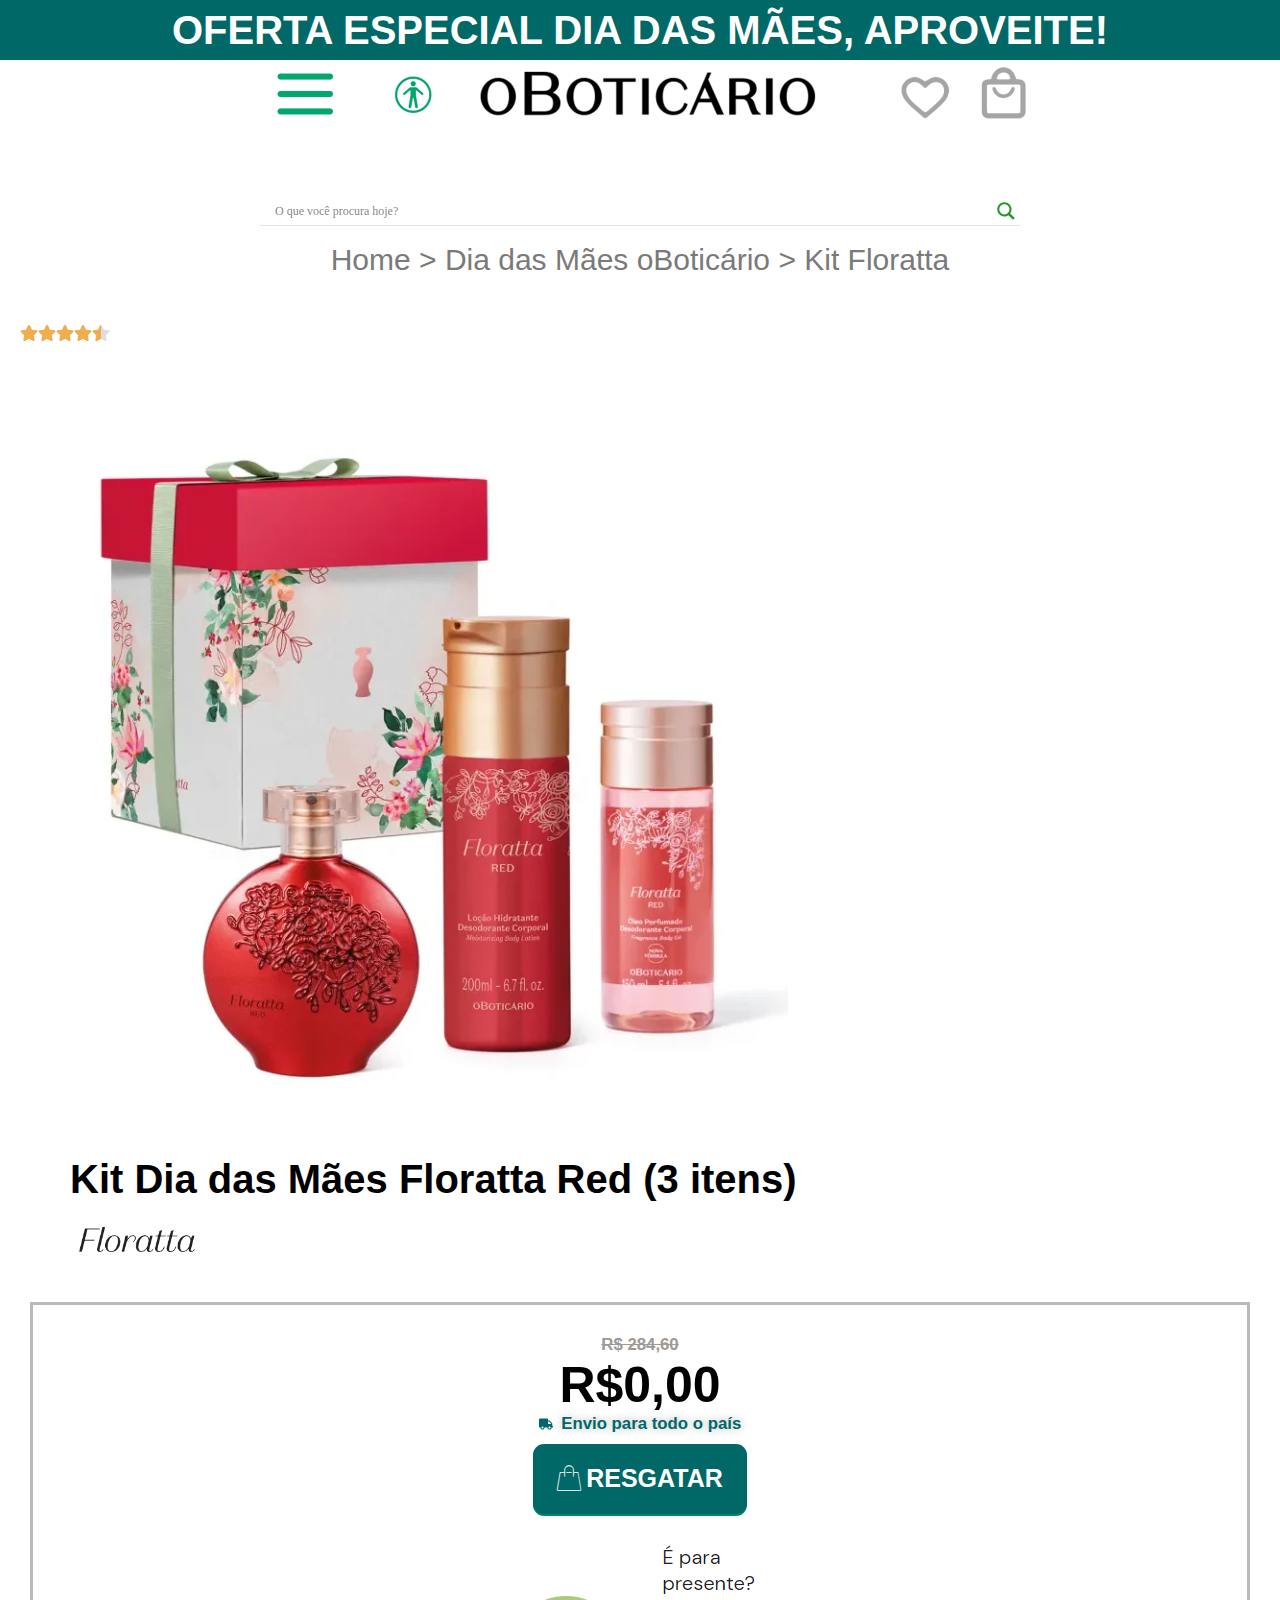
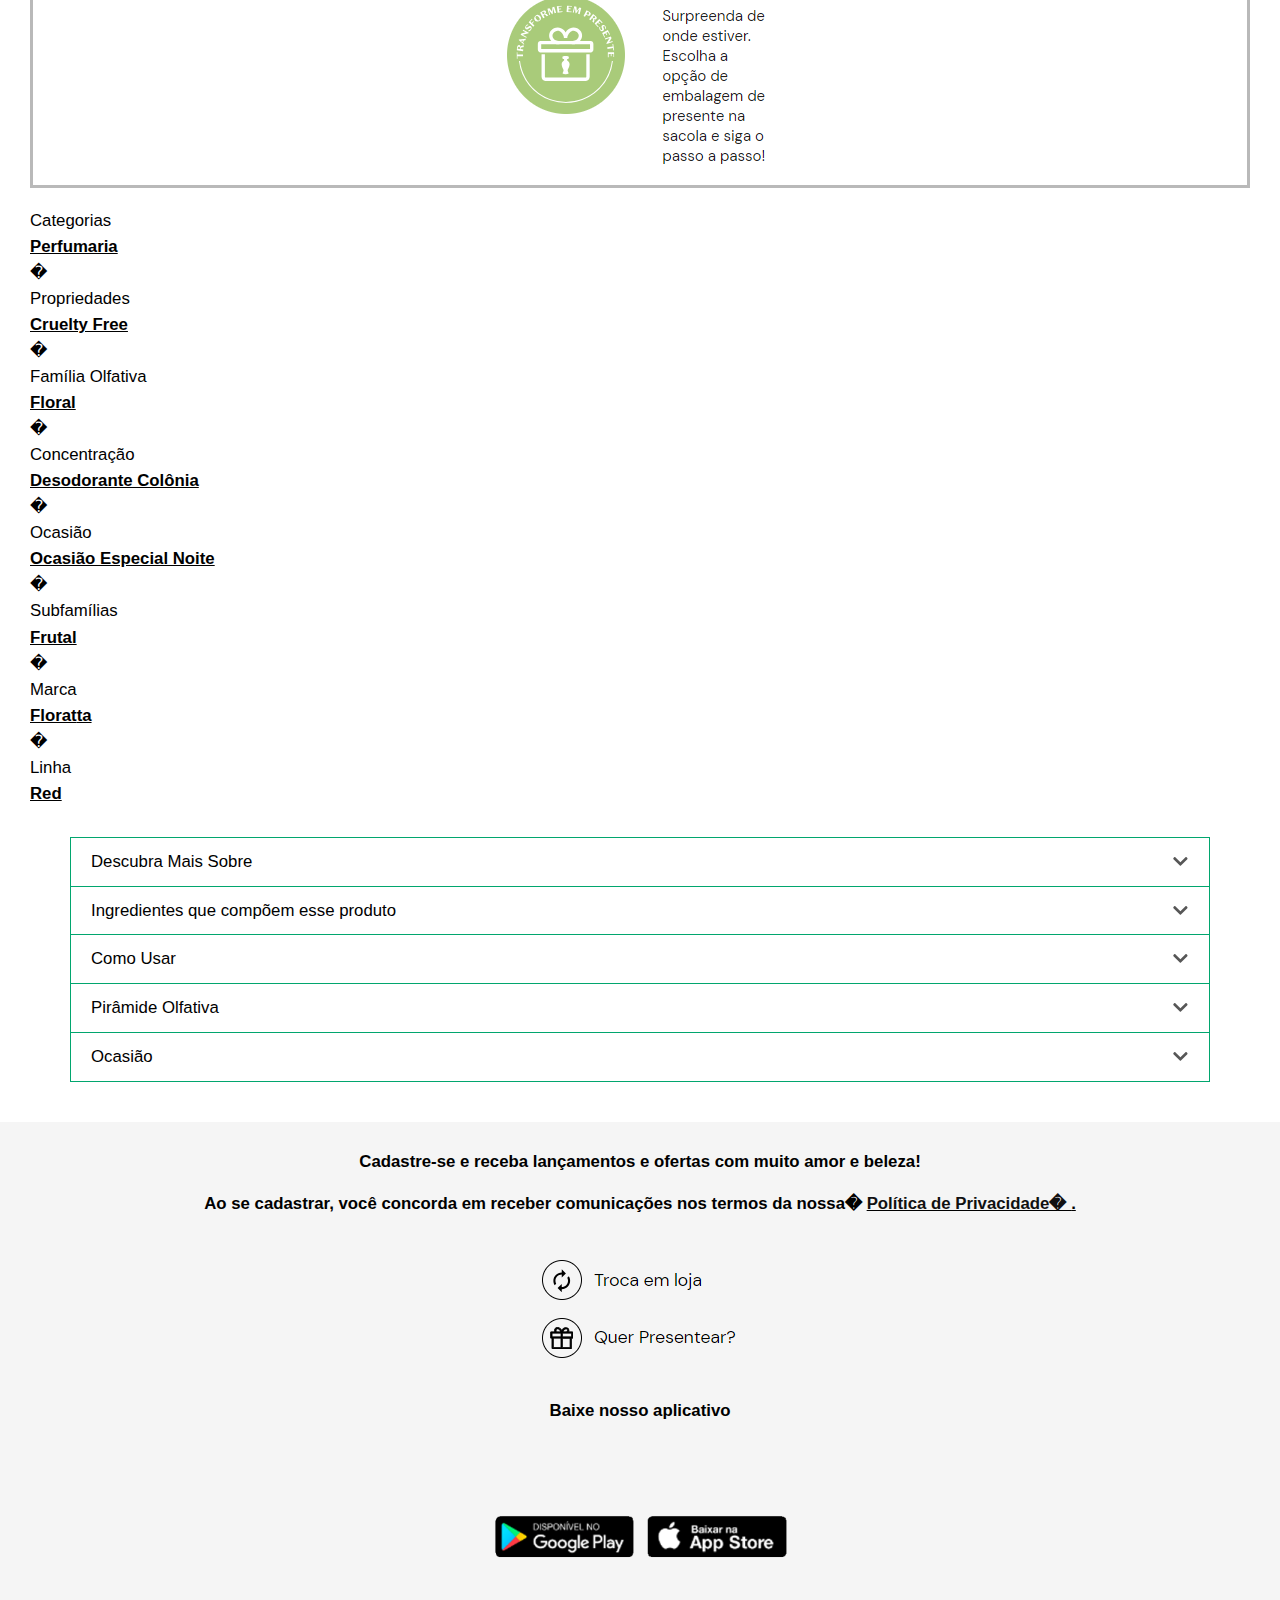
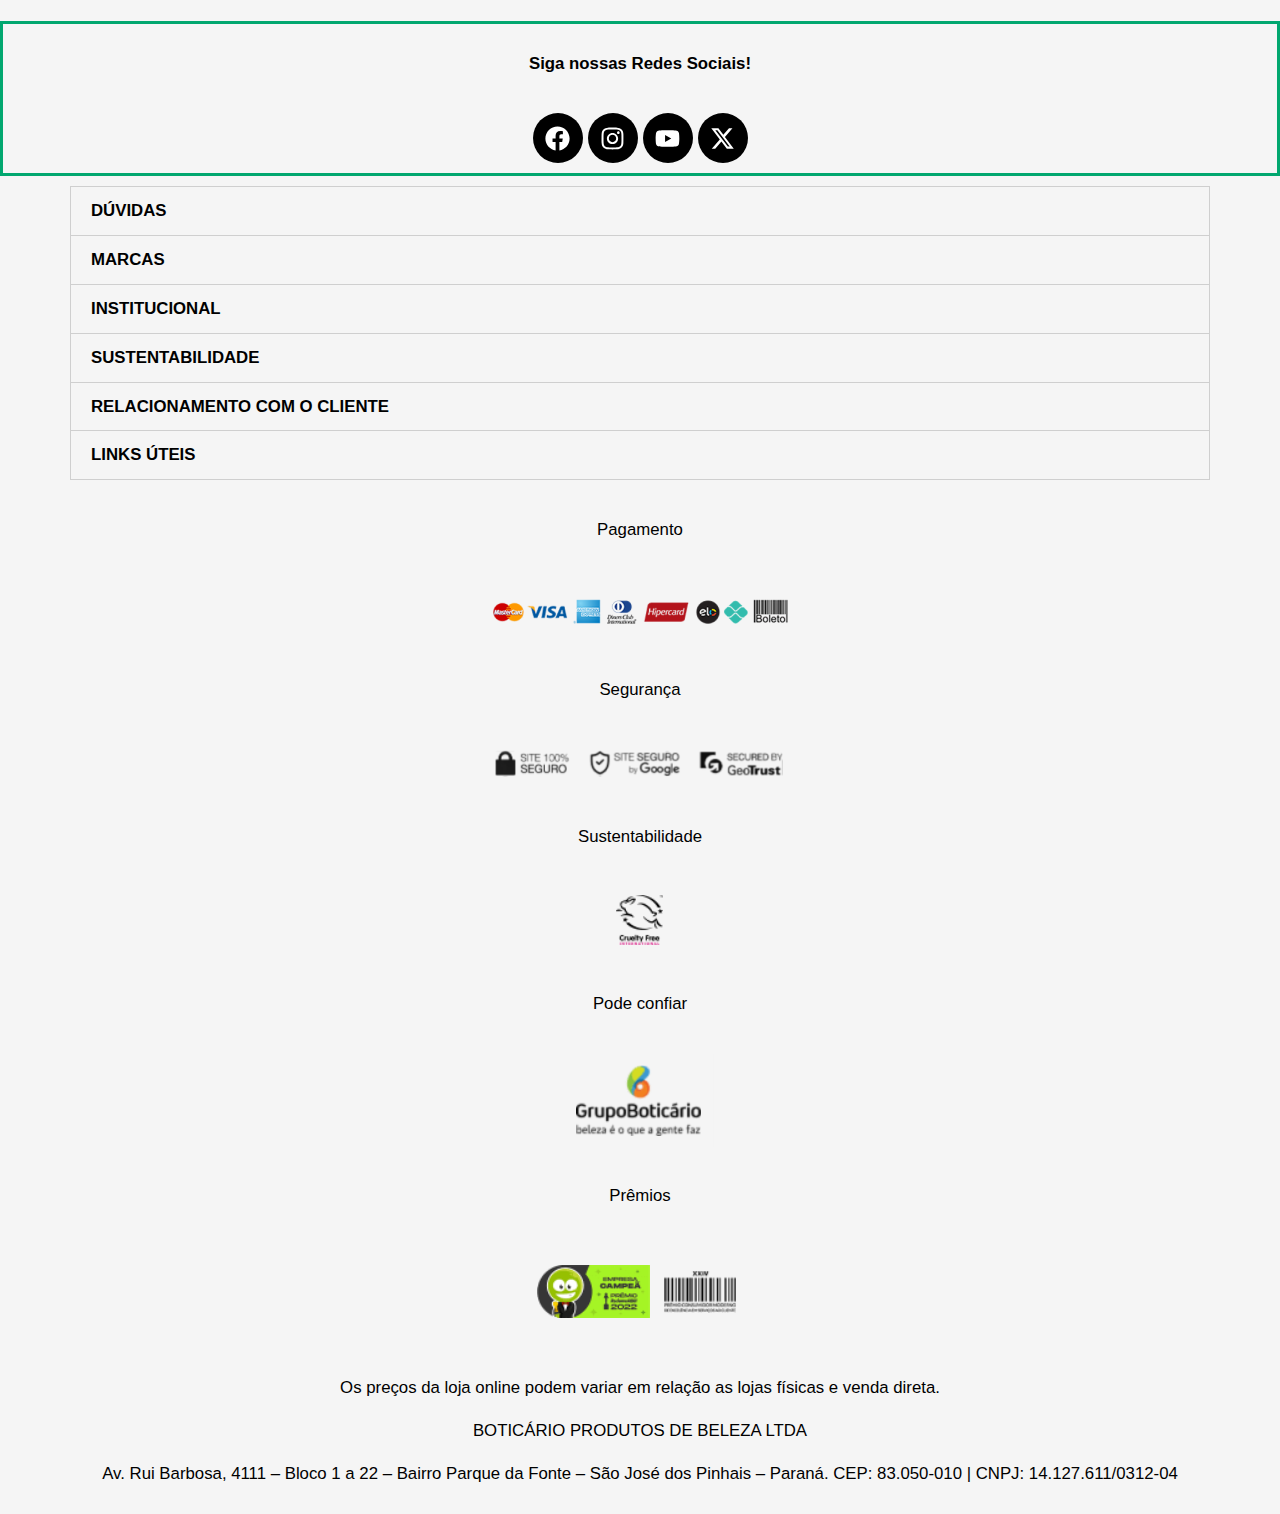
<file: floratta/index.html>
<!DOCTYPE html><html lang="pt-BR"><head>
	<meta charset="UTF-8">
			<title>Resgate seu kit (floratta) – Dia das Mães</title>
		<meta name="viewport" content="width=device-width, initial-scale=1">
<meta name="robots" content="max-image-preview:large">
<title>Resgate seu kit (floratta) – Dia das Mães</title>
<link rel="alternate" type="application/rss+xml" title="Feed para Dia das Mães »" href="../feed/index.htm">
<link rel="alternate" type="application/rss+xml" title="Feed de comentários para Dia das Mães »" href="../comments/feed/index.htm">
<script async="" src="js/fbevents.js"></script><script>
window._wpemojiSettings = {"baseUrl":"https:\/\/s.w.org\/images\/core\/emoji\/15.0.3\/72x72\/","ext":".png","svgUrl":"https:\/\/s.w.org\/images\/core\/emoji\/15.0.3\/svg\/","svgExt":".svg","source":{"concatemoji":"https:\/\/loja-especialdiadasmaes.online\/wp-includes\/js\/wp-emoji-release.min.js?ver=6.5.2"}};
/*! This file is auto-generated */
!function(i,n){var o,s,e;function c(e){try{var t={supportTests:e,timestamp:(new Date).valueOf()};sessionStorage.setItem(o,JSON.stringify(t))}catch(e){}}function p(e,t,n){e.clearRect(0,0,e.canvas.width,e.canvas.height),e.fillText(t,0,0);var t=new Uint32Array(e.getImageData(0,0,e.canvas.width,e.canvas.height).data),r=(e.clearRect(0,0,e.canvas.width,e.canvas.height),e.fillText(n,0,0),new Uint32Array(e.getImageData(0,0,e.canvas.width,e.canvas.height).data));return t.every(function(e,t){return e===r[t]})}function u(e,t,n){switch(t){case"flag":return n(e,"\ud83c\udff3\ufe0f\u200d\u26a7\ufe0f","\ud83c\udff3\ufe0f\u200b\u26a7\ufe0f")?!1:!n(e,"\ud83c\uddfa\ud83c\uddf3","\ud83c\uddfa\u200b\ud83c\uddf3")&&!n(e,"\ud83c\udff4\udb40\udc67\udb40\udc62\udb40\udc65\udb40\udc6e\udb40\udc67\udb40\udc7f","\ud83c\udff4\u200b\udb40\udc67\u200b\udb40\udc62\u200b\udb40\udc65\u200b\udb40\udc6e\u200b\udb40\udc67\u200b\udb40\udc7f");case"emoji":return!n(e,"\ud83d\udc26\u200d\u2b1b","\ud83d\udc26\u200b\u2b1b")}return!1}function f(e,t,n){var r="undefined"!=typeof WorkerGlobalScope&&self instanceof WorkerGlobalScope?new OffscreenCanvas(300,150):i.createElement("canvas"),a=r.getContext("2d",{willReadFrequently:!0}),o=(a.textBaseline="top",a.font="600 32px Arial",{});return e.forEach(function(e){o[e]=t(a,e,n)}),o}function t(e){var t=i.createElement("script");t.src=e,t.defer=!0,i.head.appendChild(t)}"undefined"!=typeof Promise&&(o="wpEmojiSettingsSupports",s=["flag","emoji"],n.supports={everything:!0,everythingExceptFlag:!0},e=new Promise(function(e){i.addEventListener("DOMContentLoaded",e,{once:!0})}),new Promise(function(t){var n=function(){try{var e=JSON.parse(sessionStorage.getItem(o));if("object"==typeof e&&"number"==typeof e.timestamp&&(new Date).valueOf()<e.timestamp+604800&&"object"==typeof e.supportTests)return e.supportTests}catch(e){}return null}();if(!n){if("undefined"!=typeof Worker&&"undefined"!=typeof OffscreenCanvas&&"undefined"!=typeof URL&&URL.createObjectURL&&"undefined"!=typeof Blob)try{var e="postMessage("+f.toString()+"("+[JSON.stringify(s),u.toString(),p.toString()].join(",")+"));",r=new Blob([e],{type:"text/javascript"}),a=new Worker(URL.createObjectURL(r),{name:"wpTestEmojiSupports"});return void(a.onmessage=function(e){c(n=e.data),a.terminate(),t(n)})}catch(e){}c(n=f(s,u,p))}t(n)}).then(function(e){for(var t in e)n.supports[t]=e[t],n.supports.everything=n.supports.everything&&n.supports[t],"flag"!==t&&(n.supports.everythingExceptFlag=n.supports.everythingExceptFlag&&n.supports[t]);n.supports.everythingExceptFlag=n.supports.everythingExceptFlag&&!n.supports.flag,n.DOMReady=!1,n.readyCallback=function(){n.DOMReady=!0}}).then(function(){return e}).then(function(){var e;n.supports.everything||(n.readyCallback(),(e=n.source||{}).concatemoji?t(e.concatemoji):e.wpemoji&&e.twemoji&&(t(e.twemoji),t(e.wpemoji)))}))}((window,document),window._wpemojiSettings);
</script>
<style id="wp-emoji-styles-inline-css">

	img.wp-smiley, img.emoji {
		display: inline !important;
		border: none !important;
		box-shadow: none !important;
		height: 1em !important;
		width: 1em !important;
		margin: 0 0.07em !important;
		vertical-align: -0.1em !important;
		background: none !important;
		padding: 0 !important;
	}
</style>
<style id="wp-block-library-inline-css">
:root{--wp-admin-theme-color:#007cba;--wp-admin-theme-color--rgb:0,124,186;--wp-admin-theme-color-darker-10:#006ba1;--wp-admin-theme-color-darker-10--rgb:0,107,161;--wp-admin-theme-color-darker-20:#005a87;--wp-admin-theme-color-darker-20--rgb:0,90,135;--wp-admin-border-width-focus:2px;--wp-block-synced-color:#7a00df;--wp-block-synced-color--rgb:122,0,223;--wp-bound-block-color:#9747ff}@media (min-resolution:192dpi){:root{--wp-admin-border-width-focus:1.5px}}.wp-element-button{cursor:pointer}:root{--wp--preset--font-size--normal:16px;--wp--preset--font-size--huge:42px}:root .has-very-light-gray-background-color{background-color:#eee}:root .has-very-dark-gray-background-color{background-color:#313131}:root .has-very-light-gray-color{color:#eee}:root .has-very-dark-gray-color{color:#313131}:root .has-vivid-green-cyan-to-vivid-cyan-blue-gradient-background{background:linear-gradient(135deg,#00d084,#0693e3)}:root .has-purple-crush-gradient-background{background:linear-gradient(135deg,#34e2e4,#4721fb 50%,#ab1dfe)}:root .has-hazy-dawn-gradient-background{background:linear-gradient(135deg,#faaca8,#dad0ec)}:root .has-subdued-olive-gradient-background{background:linear-gradient(135deg,#fafae1,#67a671)}:root .has-atomic-cream-gradient-background{background:linear-gradient(135deg,#fdd79a,#004a59)}:root .has-nightshade-gradient-background{background:linear-gradient(135deg,#330968,#31cdcf)}:root .has-midnight-gradient-background{background:linear-gradient(135deg,#020381,#2874fc)}.has-regular-font-size{font-size:1em}.has-larger-font-size{font-size:2.625em}.has-normal-font-size{font-size:var(--wp--preset--font-size--normal)}.has-huge-font-size{font-size:var(--wp--preset--font-size--huge)}.has-text-align-center{text-align:center}.has-text-align-left{text-align:left}.has-text-align-right{text-align:right}#end-resizable-editor-section{display:none}.aligncenter{clear:both}.items-justified-left{justify-content:flex-start}.items-justified-center{justify-content:center}.items-justified-right{justify-content:flex-end}.items-justified-space-between{justify-content:space-between}.screen-reader-text{border:0;clip:rect(1px,1px,1px,1px);-webkit-clip-path:inset(50%);clip-path:inset(50%);height:1px;margin:-1px;overflow:hidden;padding:0;position:absolute;width:1px;word-wrap:normal!important}.screen-reader-text:focus{background-color:#ddd;clip:auto!important;-webkit-clip-path:none;clip-path:none;color:#444;display:block;font-size:1em;height:auto;left:5px;line-height:normal;padding:15px 23px 14px;text-decoration:none;top:5px;width:auto;z-index:100000}html :where(.has-border-color){border-style:solid}html :where([style*=border-top-color]){border-top-style:solid}html :where([style*=border-right-color]){border-right-style:solid}html :where([style*=border-bottom-color]){border-bottom-style:solid}html :where([style*=border-left-color]){border-left-style:solid}html :where([style*=border-width]){border-style:solid}html :where([style*=border-top-width]){border-top-style:solid}html :where([style*=border-right-width]){border-right-style:solid}html :where([style*=border-bottom-width]){border-bottom-style:solid}html :where([style*=border-left-width]){border-left-style:solid}html :where(img[class*=wp-image-]){height:auto;max-width:100%}:where(figure){margin:0 0 1em}html :where(.is-position-sticky){--wp-admin--admin-bar--position-offset:var(--wp-admin--admin-bar--height,0px)}@media screen and (max-width:600px){html :where(.is-position-sticky){--wp-admin--admin-bar--position-offset:0px}}
</style>
<style id="global-styles-inline-css">
body{--wp--preset--color--black: #000000;--wp--preset--color--cyan-bluish-gray: #abb8c3;--wp--preset--color--white: #ffffff;--wp--preset--color--pale-pink: #f78da7;--wp--preset--color--vivid-red: #cf2e2e;--wp--preset--color--luminous-vivid-orange: #ff6900;--wp--preset--color--luminous-vivid-amber: #fcb900;--wp--preset--color--light-green-cyan: #7bdcb5;--wp--preset--color--vivid-green-cyan: #00d084;--wp--preset--color--pale-cyan-blue: #8ed1fc;--wp--preset--color--vivid-cyan-blue: #0693e3;--wp--preset--color--vivid-purple: #9b51e0;--wp--preset--color--base: #f9f9f9;--wp--preset--color--base-2: #ffffff;--wp--preset--color--contrast: #111111;--wp--preset--color--contrast-2: #636363;--wp--preset--color--contrast-3: #A4A4A4;--wp--preset--color--accent: #cfcabe;--wp--preset--color--accent-2: #c2a990;--wp--preset--color--accent-3: #d8613c;--wp--preset--color--accent-4: #b1c5a4;--wp--preset--color--accent-5: #b5bdbc;--wp--preset--gradient--vivid-cyan-blue-to-vivid-purple: linear-gradient(135deg,rgba(6,147,227,1) 0%,rgb(155,81,224) 100%);--wp--preset--gradient--light-green-cyan-to-vivid-green-cyan: linear-gradient(135deg,rgb(122,220,180) 0%,rgb(0,208,130) 100%);--wp--preset--gradient--luminous-vivid-amber-to-luminous-vivid-orange: linear-gradient(135deg,rgba(252,185,0,1) 0%,rgba(255,105,0,1) 100%);--wp--preset--gradient--luminous-vivid-orange-to-vivid-red: linear-gradient(135deg,rgba(255,105,0,1) 0%,rgb(207,46,46) 100%);--wp--preset--gradient--very-light-gray-to-cyan-bluish-gray: linear-gradient(135deg,rgb(238,238,238) 0%,rgb(169,184,195) 100%);--wp--preset--gradient--cool-to-warm-spectrum: linear-gradient(135deg,rgb(74,234,220) 0%,rgb(151,120,209) 20%,rgb(207,42,186) 40%,rgb(238,44,130) 60%,rgb(251,105,98) 80%,rgb(254,248,76) 100%);--wp--preset--gradient--blush-light-purple: linear-gradient(135deg,rgb(255,206,236) 0%,rgb(152,150,240) 100%);--wp--preset--gradient--blush-bordeaux: linear-gradient(135deg,rgb(254,205,165) 0%,rgb(254,45,45) 50%,rgb(107,0,62) 100%);--wp--preset--gradient--luminous-dusk: linear-gradient(135deg,rgb(255,203,112) 0%,rgb(199,81,192) 50%,rgb(65,88,208) 100%);--wp--preset--gradient--pale-ocean: linear-gradient(135deg,rgb(255,245,203) 0%,rgb(182,227,212) 50%,rgb(51,167,181) 100%);--wp--preset--gradient--electric-grass: linear-gradient(135deg,rgb(202,248,128) 0%,rgb(113,206,126) 100%);--wp--preset--gradient--midnight: linear-gradient(135deg,rgb(2,3,129) 0%,rgb(40,116,252) 100%);--wp--preset--gradient--gradient-1: linear-gradient(to bottom, #cfcabe 0%, #F9F9F9 100%);--wp--preset--gradient--gradient-2: linear-gradient(to bottom, #C2A990 0%, #F9F9F9 100%);--wp--preset--gradient--gradient-3: linear-gradient(to bottom, #D8613C 0%, #F9F9F9 100%);--wp--preset--gradient--gradient-4: linear-gradient(to bottom, #B1C5A4 0%, #F9F9F9 100%);--wp--preset--gradient--gradient-5: linear-gradient(to bottom, #B5BDBC 0%, #F9F9F9 100%);--wp--preset--gradient--gradient-6: linear-gradient(to bottom, #A4A4A4 0%, #F9F9F9 100%);--wp--preset--gradient--gradient-7: linear-gradient(to bottom, #cfcabe 50%, #F9F9F9 50%);--wp--preset--gradient--gradient-8: linear-gradient(to bottom, #C2A990 50%, #F9F9F9 50%);--wp--preset--gradient--gradient-9: linear-gradient(to bottom, #D8613C 50%, #F9F9F9 50%);--wp--preset--gradient--gradient-10: linear-gradient(to bottom, #B1C5A4 50%, #F9F9F9 50%);--wp--preset--gradient--gradient-11: linear-gradient(to bottom, #B5BDBC 50%, #F9F9F9 50%);--wp--preset--gradient--gradient-12: linear-gradient(to bottom, #A4A4A4 50%, #F9F9F9 50%);--wp--preset--font-size--small: 0.9rem;--wp--preset--font-size--medium: 1.05rem;--wp--preset--font-size--large: clamp(1.39rem, 1.39rem + ((1vw - 0.2rem) * 0.767), 1.85rem);--wp--preset--font-size--x-large: clamp(1.85rem, 1.85rem + ((1vw - 0.2rem) * 1.083), 2.5rem);--wp--preset--font-size--xx-large: clamp(2.5rem, 2.5rem + ((1vw - 0.2rem) * 1.283), 3.27rem);--wp--preset--font-family--body: "Inter", sans-serif;--wp--preset--font-family--heading: Cardo;--wp--preset--font-family--system-sans-serif: -apple-system, BlinkMacSystemFont, avenir next, avenir, segoe ui, helvetica neue, helvetica, Cantarell, Ubuntu, roboto, noto, arial, sans-serif;--wp--preset--font-family--system-serif: Iowan Old Style, Apple Garamond, Baskerville, Times New Roman, Droid Serif, Times, Source Serif Pro, serif, Apple Color Emoji, Segoe UI Emoji, Segoe UI Symbol;--wp--preset--spacing--10: 1rem;--wp--preset--spacing--20: min(1.5rem, 2vw);--wp--preset--spacing--30: min(2.5rem, 3vw);--wp--preset--spacing--40: min(4rem, 5vw);--wp--preset--spacing--50: min(6.5rem, 8vw);--wp--preset--spacing--60: min(10.5rem, 13vw);--wp--preset--shadow--natural: 6px 6px 9px rgba(0, 0, 0, 0.2);--wp--preset--shadow--deep: 12px 12px 50px rgba(0, 0, 0, 0.4);--wp--preset--shadow--sharp: 6px 6px 0px rgba(0, 0, 0, 0.2);--wp--preset--shadow--outlined: 6px 6px 0px -3px rgba(255, 255, 255, 1), 6px 6px rgba(0, 0, 0, 1);--wp--preset--shadow--crisp: 6px 6px 0px rgba(0, 0, 0, 1);}body { margin: 0;--wp--style--global--content-size: 620px;--wp--style--global--wide-size: 1280px; }.wp-site-blocks { padding-top: var(--wp--style--root--padding-top); padding-bottom: var(--wp--style--root--padding-bottom); }.has-global-padding { padding-right: var(--wp--style--root--padding-right); padding-left: var(--wp--style--root--padding-left); }.has-global-padding :where(.has-global-padding:not(.wp-block-block)) { padding-right: 0; padding-left: 0; }.has-global-padding > .alignfull { margin-right: calc(var(--wp--style--root--padding-right) * -1); margin-left: calc(var(--wp--style--root--padding-left) * -1); }.has-global-padding :where(.has-global-padding:not(.wp-block-block)) > .alignfull { margin-right: 0; margin-left: 0; }.has-global-padding > .alignfull:where(:not(.has-global-padding):not(.is-layout-flex):not(.is-layout-grid)) > :where([class*="wp-block-"]:not(.alignfull):not([class*="__"]),p,h1,h2,h3,h4,h5,h6,ul,ol) { padding-right: var(--wp--style--root--padding-right); padding-left: var(--wp--style--root--padding-left); }.has-global-padding :where(.has-global-padding) > .alignfull:where(:not(.has-global-padding)) > :where([class*="wp-block-"]:not(.alignfull):not([class*="__"]),p,h1,h2,h3,h4,h5,h6,ul,ol) { padding-right: 0; padding-left: 0; }.wp-site-blocks > .alignleft { float: left; margin-right: 2em; }.wp-site-blocks > .alignright { float: right; margin-left: 2em; }.wp-site-blocks > .aligncenter { justify-content: center; margin-left: auto; margin-right: auto; }:where(.wp-site-blocks) > * { margin-block-start: 1.2rem; margin-block-end: 0; }:where(.wp-site-blocks) > :first-child:first-child { margin-block-start: 0; }:where(.wp-site-blocks) > :last-child:last-child { margin-block-end: 0; }body { --wp--style--block-gap: 1.2rem; }:where(body .is-layout-flow)  > :first-child:first-child{margin-block-start: 0;}:where(body .is-layout-flow)  > :last-child:last-child{margin-block-end: 0;}:where(body .is-layout-flow)  > *{margin-block-start: 1.2rem;margin-block-end: 0;}:where(body .is-layout-constrained)  > :first-child:first-child{margin-block-start: 0;}:where(body .is-layout-constrained)  > :last-child:last-child{margin-block-end: 0;}:where(body .is-layout-constrained)  > *{margin-block-start: 1.2rem;margin-block-end: 0;}:where(body .is-layout-flex) {gap: 1.2rem;}:where(body .is-layout-grid) {gap: 1.2rem;}body .is-layout-flow > .alignleft{float: left;margin-inline-start: 0;margin-inline-end: 2em;}body .is-layout-flow > .alignright{float: right;margin-inline-start: 2em;margin-inline-end: 0;}body .is-layout-flow > .aligncenter{margin-left: auto !important;margin-right: auto !important;}body .is-layout-constrained > .alignleft{float: left;margin-inline-start: 0;margin-inline-end: 2em;}body .is-layout-constrained > .alignright{float: right;margin-inline-start: 2em;margin-inline-end: 0;}body .is-layout-constrained > .aligncenter{margin-left: auto !important;margin-right: auto !important;}body .is-layout-constrained > :where(:not(.alignleft):not(.alignright):not(.alignfull)){max-width: var(--wp--style--global--content-size);margin-left: auto !important;margin-right: auto !important;}body .is-layout-constrained > .alignwide{max-width: var(--wp--style--global--wide-size);}body .is-layout-flex{display: flex;}body .is-layout-flex{flex-wrap: wrap;align-items: center;}body .is-layout-flex > *{margin: 0;}body .is-layout-grid{display: grid;}body .is-layout-grid > *{margin: 0;}body{background-color: var(--wp--preset--color--base);color: var(--wp--preset--color--contrast);font-family: var(--wp--preset--font-family--body);font-size: var(--wp--preset--font-size--medium);font-style: normal;font-weight: 400;line-height: 1.55;--wp--style--root--padding-top: 0px;--wp--style--root--padding-right: var(--wp--preset--spacing--50);--wp--style--root--padding-bottom: 0px;--wp--style--root--padding-left: var(--wp--preset--spacing--50);}a:where(:not(.wp-element-button)){color: var(--wp--preset--color--contrast);text-decoration: underline;}a:where(:not(.wp-element-button)):hover{text-decoration: none;}h1, h2, h3, h4, h5, h6{color: var(--wp--preset--color--contrast);font-family: var(--wp--preset--font-family--heading);font-weight: 400;line-height: 1.2;}h1{font-size: var(--wp--preset--font-size--xx-large);line-height: 1.15;}h2{font-size: var(--wp--preset--font-size--x-large);}h3{font-size: var(--wp--preset--font-size--large);}h4{font-size: clamp(1.1rem, 1.1rem + ((1vw - 0.2rem) * 0.767), 1.5rem);}h5{font-size: var(--wp--preset--font-size--medium);}h6{font-size: var(--wp--preset--font-size--small);}.wp-element-button, .wp-block-button__link{background-color: var(--wp--preset--color--contrast);border-radius: .33rem;border-color: var(--wp--preset--color--contrast);border-width: 0;color: var(--wp--preset--color--base);font-family: inherit;font-size: var(--wp--preset--font-size--small);font-style: normal;font-weight: 500;line-height: inherit;padding-top: 0.6rem;padding-right: 1rem;padding-bottom: 0.6rem;padding-left: 1rem;text-decoration: none;}.wp-element-button:hover, .wp-block-button__link:hover{background-color: var(--wp--preset--color--contrast-2);border-color: var(--wp--preset--color--contrast-2);color: var(--wp--preset--color--base);}.wp-element-button:focus, .wp-block-button__link:focus{background-color: var(--wp--preset--color--contrast-2);border-color: var(--wp--preset--color--contrast-2);color: var(--wp--preset--color--base);outline-color: var(--wp--preset--color--contrast);outline-offset: 2px;outline-style: dotted;outline-width: 1px;}.wp-element-button:active, .wp-block-button__link:active{background-color: var(--wp--preset--color--contrast);color: var(--wp--preset--color--base);}.wp-element-caption, .wp-block-audio figcaption, .wp-block-embed figcaption, .wp-block-gallery figcaption, .wp-block-image figcaption, .wp-block-table figcaption, .wp-block-video figcaption{color: var(--wp--preset--color--contrast-2);font-family: var(--wp--preset--font-family--body);font-size: 0.8rem;}.has-black-color{color: var(--wp--preset--color--black) !important;}.has-cyan-bluish-gray-color{color: var(--wp--preset--color--cyan-bluish-gray) !important;}.has-white-color{color: var(--wp--preset--color--white) !important;}.has-pale-pink-color{color: var(--wp--preset--color--pale-pink) !important;}.has-vivid-red-color{color: var(--wp--preset--color--vivid-red) !important;}.has-luminous-vivid-orange-color{color: var(--wp--preset--color--luminous-vivid-orange) !important;}.has-luminous-vivid-amber-color{color: var(--wp--preset--color--luminous-vivid-amber) !important;}.has-light-green-cyan-color{color: var(--wp--preset--color--light-green-cyan) !important;}.has-vivid-green-cyan-color{color: var(--wp--preset--color--vivid-green-cyan) !important;}.has-pale-cyan-blue-color{color: var(--wp--preset--color--pale-cyan-blue) !important;}.has-vivid-cyan-blue-color{color: var(--wp--preset--color--vivid-cyan-blue) !important;}.has-vivid-purple-color{color: var(--wp--preset--color--vivid-purple) !important;}.has-base-color{color: var(--wp--preset--color--base) !important;}.has-base-2-color{color: var(--wp--preset--color--base-2) !important;}.has-contrast-color{color: var(--wp--preset--color--contrast) !important;}.has-contrast-2-color{color: var(--wp--preset--color--contrast-2) !important;}.has-contrast-3-color{color: var(--wp--preset--color--contrast-3) !important;}.has-accent-color{color: var(--wp--preset--color--accent) !important;}.has-accent-2-color{color: var(--wp--preset--color--accent-2) !important;}.has-accent-3-color{color: var(--wp--preset--color--accent-3) !important;}.has-accent-4-color{color: var(--wp--preset--color--accent-4) !important;}.has-accent-5-color{color: var(--wp--preset--color--accent-5) !important;}.has-black-background-color{background-color: var(--wp--preset--color--black) !important;}.has-cyan-bluish-gray-background-color{background-color: var(--wp--preset--color--cyan-bluish-gray) !important;}.has-white-background-color{background-color: var(--wp--preset--color--white) !important;}.has-pale-pink-background-color{background-color: var(--wp--preset--color--pale-pink) !important;}.has-vivid-red-background-color{background-color: var(--wp--preset--color--vivid-red) !important;}.has-luminous-vivid-orange-background-color{background-color: var(--wp--preset--color--luminous-vivid-orange) !important;}.has-luminous-vivid-amber-background-color{background-color: var(--wp--preset--color--luminous-vivid-amber) !important;}.has-light-green-cyan-background-color{background-color: var(--wp--preset--color--light-green-cyan) !important;}.has-vivid-green-cyan-background-color{background-color: var(--wp--preset--color--vivid-green-cyan) !important;}.has-pale-cyan-blue-background-color{background-color: var(--wp--preset--color--pale-cyan-blue) !important;}.has-vivid-cyan-blue-background-color{background-color: var(--wp--preset--color--vivid-cyan-blue) !important;}.has-vivid-purple-background-color{background-color: var(--wp--preset--color--vivid-purple) !important;}.has-base-background-color{background-color: var(--wp--preset--color--base) !important;}.has-base-2-background-color{background-color: var(--wp--preset--color--base-2) !important;}.has-contrast-background-color{background-color: var(--wp--preset--color--contrast) !important;}.has-contrast-2-background-color{background-color: var(--wp--preset--color--contrast-2) !important;}.has-contrast-3-background-color{background-color: var(--wp--preset--color--contrast-3) !important;}.has-accent-background-color{background-color: var(--wp--preset--color--accent) !important;}.has-accent-2-background-color{background-color: var(--wp--preset--color--accent-2) !important;}.has-accent-3-background-color{background-color: var(--wp--preset--color--accent-3) !important;}.has-accent-4-background-color{background-color: var(--wp--preset--color--accent-4) !important;}.has-accent-5-background-color{background-color: var(--wp--preset--color--accent-5) !important;}.has-black-border-color{border-color: var(--wp--preset--color--black) !important;}.has-cyan-bluish-gray-border-color{border-color: var(--wp--preset--color--cyan-bluish-gray) !important;}.has-white-border-color{border-color: var(--wp--preset--color--white) !important;}.has-pale-pink-border-color{border-color: var(--wp--preset--color--pale-pink) !important;}.has-vivid-red-border-color{border-color: var(--wp--preset--color--vivid-red) !important;}.has-luminous-vivid-orange-border-color{border-color: var(--wp--preset--color--luminous-vivid-orange) !important;}.has-luminous-vivid-amber-border-color{border-color: var(--wp--preset--color--luminous-vivid-amber) !important;}.has-light-green-cyan-border-color{border-color: var(--wp--preset--color--light-green-cyan) !important;}.has-vivid-green-cyan-border-color{border-color: var(--wp--preset--color--vivid-green-cyan) !important;}.has-pale-cyan-blue-border-color{border-color: var(--wp--preset--color--pale-cyan-blue) !important;}.has-vivid-cyan-blue-border-color{border-color: var(--wp--preset--color--vivid-cyan-blue) !important;}.has-vivid-purple-border-color{border-color: var(--wp--preset--color--vivid-purple) !important;}.has-base-border-color{border-color: var(--wp--preset--color--base) !important;}.has-base-2-border-color{border-color: var(--wp--preset--color--base-2) !important;}.has-contrast-border-color{border-color: var(--wp--preset--color--contrast) !important;}.has-contrast-2-border-color{border-color: var(--wp--preset--color--contrast-2) !important;}.has-contrast-3-border-color{border-color: var(--wp--preset--color--contrast-3) !important;}.has-accent-border-color{border-color: var(--wp--preset--color--accent) !important;}.has-accent-2-border-color{border-color: var(--wp--preset--color--accent-2) !important;}.has-accent-3-border-color{border-color: var(--wp--preset--color--accent-3) !important;}.has-accent-4-border-color{border-color: var(--wp--preset--color--accent-4) !important;}.has-accent-5-border-color{border-color: var(--wp--preset--color--accent-5) !important;}.has-vivid-cyan-blue-to-vivid-purple-gradient-background{background: var(--wp--preset--gradient--vivid-cyan-blue-to-vivid-purple) !important;}.has-light-green-cyan-to-vivid-green-cyan-gradient-background{background: var(--wp--preset--gradient--light-green-cyan-to-vivid-green-cyan) !important;}.has-luminous-vivid-amber-to-luminous-vivid-orange-gradient-background{background: var(--wp--preset--gradient--luminous-vivid-amber-to-luminous-vivid-orange) !important;}.has-luminous-vivid-orange-to-vivid-red-gradient-background{background: var(--wp--preset--gradient--luminous-vivid-orange-to-vivid-red) !important;}.has-very-light-gray-to-cyan-bluish-gray-gradient-background{background: var(--wp--preset--gradient--very-light-gray-to-cyan-bluish-gray) !important;}.has-cool-to-warm-spectrum-gradient-background{background: var(--wp--preset--gradient--cool-to-warm-spectrum) !important;}.has-blush-light-purple-gradient-background{background: var(--wp--preset--gradient--blush-light-purple) !important;}.has-blush-bordeaux-gradient-background{background: var(--wp--preset--gradient--blush-bordeaux) !important;}.has-luminous-dusk-gradient-background{background: var(--wp--preset--gradient--luminous-dusk) !important;}.has-pale-ocean-gradient-background{background: var(--wp--preset--gradient--pale-ocean) !important;}.has-electric-grass-gradient-background{background: var(--wp--preset--gradient--electric-grass) !important;}.has-midnight-gradient-background{background: var(--wp--preset--gradient--midnight) !important;}.has-gradient-1-gradient-background{background: var(--wp--preset--gradient--gradient-1) !important;}.has-gradient-2-gradient-background{background: var(--wp--preset--gradient--gradient-2) !important;}.has-gradient-3-gradient-background{background: var(--wp--preset--gradient--gradient-3) !important;}.has-gradient-4-gradient-background{background: var(--wp--preset--gradient--gradient-4) !important;}.has-gradient-5-gradient-background{background: var(--wp--preset--gradient--gradient-5) !important;}.has-gradient-6-gradient-background{background: var(--wp--preset--gradient--gradient-6) !important;}.has-gradient-7-gradient-background{background: var(--wp--preset--gradient--gradient-7) !important;}.has-gradient-8-gradient-background{background: var(--wp--preset--gradient--gradient-8) !important;}.has-gradient-9-gradient-background{background: var(--wp--preset--gradient--gradient-9) !important;}.has-gradient-10-gradient-background{background: var(--wp--preset--gradient--gradient-10) !important;}.has-gradient-11-gradient-background{background: var(--wp--preset--gradient--gradient-11) !important;}.has-gradient-12-gradient-background{background: var(--wp--preset--gradient--gradient-12) !important;}.has-small-font-size{font-size: var(--wp--preset--font-size--small) !important;}.has-medium-font-size{font-size: var(--wp--preset--font-size--medium) !important;}.has-large-font-size{font-size: var(--wp--preset--font-size--large) !important;}.has-x-large-font-size{font-size: var(--wp--preset--font-size--x-large) !important;}.has-xx-large-font-size{font-size: var(--wp--preset--font-size--xx-large) !important;}.has-body-font-family{font-family: var(--wp--preset--font-family--body) !important;}.has-heading-font-family{font-family: var(--wp--preset--font-family--heading) !important;}.has-system-sans-serif-font-family{font-family: var(--wp--preset--font-family--system-sans-serif) !important;}.has-system-serif-font-family{font-family: var(--wp--preset--font-family--system-serif) !important;}
.wp-block-calendar.wp-block-calendar table:where(:not(.has-text-color)) th{background-color:var(--wp--preset--color--contrast-2);color:var(--wp--preset--color--base);border-color:var(--wp--preset--color--contrast-2)}.wp-block-calendar table:where(:not(.has-text-color)) td{border-color:var(--wp--preset--color--contrast-2)}.wp-block-categories{}.wp-block-categories{list-style-type:none;}.wp-block-categories li{margin-bottom: 0.5rem;}.wp-block-post-comments-form{}.wp-block-post-comments-form textarea, .wp-block-post-comments-form input{border-radius:.33rem}.wp-block-loginout{}.wp-block-loginout input{border-radius:.33rem;padding:calc(0.667em + 2px);border:1px solid #949494;}.wp-block-post-terms{}.wp-block-post-terms .wp-block-post-terms__prefix{color: var(--wp--preset--color--contrast-2);}.wp-block-query-title{}.wp-block-query-title span{font-style: italic;}.wp-block-quote{}.wp-block-quote :where(p){margin-block-start:0;margin-block-end:calc(var(--wp--preset--spacing--10) + 0.5rem);}.wp-block-quote :where(:last-child){margin-block-end:0;}.wp-block-quote.has-text-align-right.is-style-plain, .rtl .is-style-plain.wp-block-quote:not(.has-text-align-center):not(.has-text-align-left){border-width: 0 2px 0 0;padding-left:calc(var(--wp--preset--spacing--20) + 0.5rem);padding-right:calc(var(--wp--preset--spacing--20) + 0.5rem);}.wp-block-quote.has-text-align-left.is-style-plain, body:not(.rtl) .is-style-plain.wp-block-quote:not(.has-text-align-center):not(.has-text-align-right){border-width: 0 0 0 2px;padding-left:calc(var(--wp--preset--spacing--20) + 0.5rem);padding-right:calc(var(--wp--preset--spacing--20) + 0.5rem)}.wp-block-search{}.wp-block-search .wp-block-search__input{border-radius:.33rem}.wp-block-separator{}.wp-block-separator:not(.is-style-wide):not(.is-style-dots):not(.alignwide):not(.alignfull){width: var(--wp--preset--spacing--60)}
</style>
<style id="wp-block-template-skip-link-inline-css">

		.skip-link.screen-reader-text {
			border: 0;
			clip: rect(1px,1px,1px,1px);
			clip-path: inset(50%);
			height: 1px;
			margin: -1px;
			overflow: hidden;
			padding: 0;
			position: absolute !important;
			width: 1px;
			word-wrap: normal !important;
		}

		.skip-link.screen-reader-text:focus {
			background-color: #eee;
			clip: auto !important;
			clip-path: none;
			color: #444;
			display: block;
			font-size: 1em;
			height: auto;
			left: 5px;
			line-height: normal;
			padding: 15px 23px 14px;
			text-decoration: none;
			top: 5px;
			width: auto;
			z-index: 100000;
		}
</style>
<link rel="stylesheet" id="wpdreams-asl-basic-css" href="css/style.basic.css" media="all">
<link rel="stylesheet" id="wpdreams-ajaxsearchlite-css" href="css/style-underline.css" media="all">
<link rel="stylesheet" id="elementor-frontend-css" href="css/frontend-lite.min.css" media="all">
<style id="elementor-frontend-inline-css">
@-webkit-keyframes ha_fadeIn{0%{opacity:0}to{opacity:1}}@keyframes ha_fadeIn{0%{opacity:0}to{opacity:1}}@-webkit-keyframes ha_zoomIn{0%{opacity:0;-webkit-transform:scale3d(.3,.3,.3);transform:scale3d(.3,.3,.3)}50%{opacity:1}}@keyframes ha_zoomIn{0%{opacity:0;-webkit-transform:scale3d(.3,.3,.3);transform:scale3d(.3,.3,.3)}50%{opacity:1}}@-webkit-keyframes ha_rollIn{0%{opacity:0;-webkit-transform:translate3d(-100%,0,0) rotate3d(0,0,1,-120deg);transform:translate3d(-100%,0,0) rotate3d(0,0,1,-120deg)}to{opacity:1}}@keyframes ha_rollIn{0%{opacity:0;-webkit-transform:translate3d(-100%,0,0) rotate3d(0,0,1,-120deg);transform:translate3d(-100%,0,0) rotate3d(0,0,1,-120deg)}to{opacity:1}}@-webkit-keyframes ha_bounce{0%,20%,53%,to{-webkit-animation-timing-function:cubic-bezier(.215,.61,.355,1);animation-timing-function:cubic-bezier(.215,.61,.355,1)}40%,43%{-webkit-transform:translate3d(0,-30px,0) scaleY(1.1);transform:translate3d(0,-30px,0) scaleY(1.1);-webkit-animation-timing-function:cubic-bezier(.755,.05,.855,.06);animation-timing-function:cubic-bezier(.755,.05,.855,.06)}70%{-webkit-transform:translate3d(0,-15px,0) scaleY(1.05);transform:translate3d(0,-15px,0) scaleY(1.05);-webkit-animation-timing-function:cubic-bezier(.755,.05,.855,.06);animation-timing-function:cubic-bezier(.755,.05,.855,.06)}80%{-webkit-transition-timing-function:cubic-bezier(.215,.61,.355,1);transition-timing-function:cubic-bezier(.215,.61,.355,1);-webkit-transform:translate3d(0,0,0) scaleY(.95);transform:translate3d(0,0,0) scaleY(.95)}90%{-webkit-transform:translate3d(0,-4px,0) scaleY(1.02);transform:translate3d(0,-4px,0) scaleY(1.02)}}@keyframes ha_bounce{0%,20%,53%,to{-webkit-animation-timing-function:cubic-bezier(.215,.61,.355,1);animation-timing-function:cubic-bezier(.215,.61,.355,1)}40%,43%{-webkit-transform:translate3d(0,-30px,0) scaleY(1.1);transform:translate3d(0,-30px,0) scaleY(1.1);-webkit-animation-timing-function:cubic-bezier(.755,.05,.855,.06);animation-timing-function:cubic-bezier(.755,.05,.855,.06)}70%{-webkit-transform:translate3d(0,-15px,0) scaleY(1.05);transform:translate3d(0,-15px,0) scaleY(1.05);-webkit-animation-timing-function:cubic-bezier(.755,.05,.855,.06);animation-timing-function:cubic-bezier(.755,.05,.855,.06)}80%{-webkit-transition-timing-function:cubic-bezier(.215,.61,.355,1);transition-timing-function:cubic-bezier(.215,.61,.355,1);-webkit-transform:translate3d(0,0,0) scaleY(.95);transform:translate3d(0,0,0) scaleY(.95)}90%{-webkit-transform:translate3d(0,-4px,0) scaleY(1.02);transform:translate3d(0,-4px,0) scaleY(1.02)}}@-webkit-keyframes ha_bounceIn{0%,20%,40%,60%,80%,to{-webkit-animation-timing-function:cubic-bezier(.215,.61,.355,1);animation-timing-function:cubic-bezier(.215,.61,.355,1)}0%{opacity:0;-webkit-transform:scale3d(.3,.3,.3);transform:scale3d(.3,.3,.3)}20%{-webkit-transform:scale3d(1.1,1.1,1.1);transform:scale3d(1.1,1.1,1.1)}40%{-webkit-transform:scale3d(.9,.9,.9);transform:scale3d(.9,.9,.9)}60%{opacity:1;-webkit-transform:scale3d(1.03,1.03,1.03);transform:scale3d(1.03,1.03,1.03)}80%{-webkit-transform:scale3d(.97,.97,.97);transform:scale3d(.97,.97,.97)}to{opacity:1}}@keyframes ha_bounceIn{0%,20%,40%,60%,80%,to{-webkit-animation-timing-function:cubic-bezier(.215,.61,.355,1);animation-timing-function:cubic-bezier(.215,.61,.355,1)}0%{opacity:0;-webkit-transform:scale3d(.3,.3,.3);transform:scale3d(.3,.3,.3)}20%{-webkit-transform:scale3d(1.1,1.1,1.1);transform:scale3d(1.1,1.1,1.1)}40%{-webkit-transform:scale3d(.9,.9,.9);transform:scale3d(.9,.9,.9)}60%{opacity:1;-webkit-transform:scale3d(1.03,1.03,1.03);transform:scale3d(1.03,1.03,1.03)}80%{-webkit-transform:scale3d(.97,.97,.97);transform:scale3d(.97,.97,.97)}to{opacity:1}}@-webkit-keyframes ha_flipInX{0%{opacity:0;-webkit-transform:perspective(400px) rotate3d(1,0,0,90deg);transform:perspective(400px) rotate3d(1,0,0,90deg);-webkit-animation-timing-function:ease-in;animation-timing-function:ease-in}40%{-webkit-transform:perspective(400px) rotate3d(1,0,0,-20deg);transform:perspective(400px) rotate3d(1,0,0,-20deg);-webkit-animation-timing-function:ease-in;animation-timing-function:ease-in}60%{opacity:1;-webkit-transform:perspective(400px) rotate3d(1,0,0,10deg);transform:perspective(400px) rotate3d(1,0,0,10deg)}80%{-webkit-transform:perspective(400px) rotate3d(1,0,0,-5deg);transform:perspective(400px) rotate3d(1,0,0,-5deg)}}@keyframes ha_flipInX{0%{opacity:0;-webkit-transform:perspective(400px) rotate3d(1,0,0,90deg);transform:perspective(400px) rotate3d(1,0,0,90deg);-webkit-animation-timing-function:ease-in;animation-timing-function:ease-in}40%{-webkit-transform:perspective(400px) rotate3d(1,0,0,-20deg);transform:perspective(400px) rotate3d(1,0,0,-20deg);-webkit-animation-timing-function:ease-in;animation-timing-function:ease-in}60%{opacity:1;-webkit-transform:perspective(400px) rotate3d(1,0,0,10deg);transform:perspective(400px) rotate3d(1,0,0,10deg)}80%{-webkit-transform:perspective(400px) rotate3d(1,0,0,-5deg);transform:perspective(400px) rotate3d(1,0,0,-5deg)}}@-webkit-keyframes ha_flipInY{0%{opacity:0;-webkit-transform:perspective(400px) rotate3d(0,1,0,90deg);transform:perspective(400px) rotate3d(0,1,0,90deg);-webkit-animation-timing-function:ease-in;animation-timing-function:ease-in}40%{-webkit-transform:perspective(400px) rotate3d(0,1,0,-20deg);transform:perspective(400px) rotate3d(0,1,0,-20deg);-webkit-animation-timing-function:ease-in;animation-timing-function:ease-in}60%{opacity:1;-webkit-transform:perspective(400px) rotate3d(0,1,0,10deg);transform:perspective(400px) rotate3d(0,1,0,10deg)}80%{-webkit-transform:perspective(400px) rotate3d(0,1,0,-5deg);transform:perspective(400px) rotate3d(0,1,0,-5deg)}}@keyframes ha_flipInY{0%{opacity:0;-webkit-transform:perspective(400px) rotate3d(0,1,0,90deg);transform:perspective(400px) rotate3d(0,1,0,90deg);-webkit-animation-timing-function:ease-in;animation-timing-function:ease-in}40%{-webkit-transform:perspective(400px) rotate3d(0,1,0,-20deg);transform:perspective(400px) rotate3d(0,1,0,-20deg);-webkit-animation-timing-function:ease-in;animation-timing-function:ease-in}60%{opacity:1;-webkit-transform:perspective(400px) rotate3d(0,1,0,10deg);transform:perspective(400px) rotate3d(0,1,0,10deg)}80%{-webkit-transform:perspective(400px) rotate3d(0,1,0,-5deg);transform:perspective(400px) rotate3d(0,1,0,-5deg)}}@-webkit-keyframes ha_swing{20%{-webkit-transform:rotate3d(0,0,1,15deg);transform:rotate3d(0,0,1,15deg)}40%{-webkit-transform:rotate3d(0,0,1,-10deg);transform:rotate3d(0,0,1,-10deg)}60%{-webkit-transform:rotate3d(0,0,1,5deg);transform:rotate3d(0,0,1,5deg)}80%{-webkit-transform:rotate3d(0,0,1,-5deg);transform:rotate3d(0,0,1,-5deg)}}@keyframes ha_swing{20%{-webkit-transform:rotate3d(0,0,1,15deg);transform:rotate3d(0,0,1,15deg)}40%{-webkit-transform:rotate3d(0,0,1,-10deg);transform:rotate3d(0,0,1,-10deg)}60%{-webkit-transform:rotate3d(0,0,1,5deg);transform:rotate3d(0,0,1,5deg)}80%{-webkit-transform:rotate3d(0,0,1,-5deg);transform:rotate3d(0,0,1,-5deg)}}@-webkit-keyframes ha_slideInDown{0%{visibility:visible;-webkit-transform:translate3d(0,-100%,0);transform:translate3d(0,-100%,0)}}@keyframes ha_slideInDown{0%{visibility:visible;-webkit-transform:translate3d(0,-100%,0);transform:translate3d(0,-100%,0)}}@-webkit-keyframes ha_slideInUp{0%{visibility:visible;-webkit-transform:translate3d(0,100%,0);transform:translate3d(0,100%,0)}}@keyframes ha_slideInUp{0%{visibility:visible;-webkit-transform:translate3d(0,100%,0);transform:translate3d(0,100%,0)}}@-webkit-keyframes ha_slideInLeft{0%{visibility:visible;-webkit-transform:translate3d(-100%,0,0);transform:translate3d(-100%,0,0)}}@keyframes ha_slideInLeft{0%{visibility:visible;-webkit-transform:translate3d(-100%,0,0);transform:translate3d(-100%,0,0)}}@-webkit-keyframes ha_slideInRight{0%{visibility:visible;-webkit-transform:translate3d(100%,0,0);transform:translate3d(100%,0,0)}}@keyframes ha_slideInRight{0%{visibility:visible;-webkit-transform:translate3d(100%,0,0);transform:translate3d(100%,0,0)}}.ha_fadeIn{-webkit-animation-name:ha_fadeIn;animation-name:ha_fadeIn}.ha_zoomIn{-webkit-animation-name:ha_zoomIn;animation-name:ha_zoomIn}.ha_rollIn{-webkit-animation-name:ha_rollIn;animation-name:ha_rollIn}.ha_bounce{-webkit-transform-origin:center bottom;-ms-transform-origin:center bottom;transform-origin:center bottom;-webkit-animation-name:ha_bounce;animation-name:ha_bounce}.ha_bounceIn{-webkit-animation-name:ha_bounceIn;animation-name:ha_bounceIn;-webkit-animation-duration:.75s;-webkit-animation-duration:calc(var(--animate-duration)*.75);animation-duration:.75s;animation-duration:calc(var(--animate-duration)*.75)}.ha_flipInX,.ha_flipInY{-webkit-animation-name:ha_flipInX;animation-name:ha_flipInX;-webkit-backface-visibility:visible!important;backface-visibility:visible!important}.ha_flipInY{-webkit-animation-name:ha_flipInY;animation-name:ha_flipInY}.ha_swing{-webkit-transform-origin:top center;-ms-transform-origin:top center;transform-origin:top center;-webkit-animation-name:ha_swing;animation-name:ha_swing}.ha_slideInDown{-webkit-animation-name:ha_slideInDown;animation-name:ha_slideInDown}.ha_slideInUp{-webkit-animation-name:ha_slideInUp;animation-name:ha_slideInUp}.ha_slideInLeft{-webkit-animation-name:ha_slideInLeft;animation-name:ha_slideInLeft}.ha_slideInRight{-webkit-animation-name:ha_slideInRight;animation-name:ha_slideInRight}.ha-css-transform-yes{-webkit-transition-duration:var(--ha-tfx-transition-duration, .2s);transition-duration:var(--ha-tfx-transition-duration, .2s);-webkit-transition-property:-webkit-transform;transition-property:transform;transition-property:transform,-webkit-transform;-webkit-transform:translate(var(--ha-tfx-translate-x, 0),var(--ha-tfx-translate-y, 0)) scale(var(--ha-tfx-scale-x, 1),var(--ha-tfx-scale-y, 1)) skew(var(--ha-tfx-skew-x, 0),var(--ha-tfx-skew-y, 0)) rotateX(var(--ha-tfx-rotate-x, 0)) rotateY(var(--ha-tfx-rotate-y, 0)) rotateZ(var(--ha-tfx-rotate-z, 0));transform:translate(var(--ha-tfx-translate-x, 0),var(--ha-tfx-translate-y, 0)) scale(var(--ha-tfx-scale-x, 1),var(--ha-tfx-scale-y, 1)) skew(var(--ha-tfx-skew-x, 0),var(--ha-tfx-skew-y, 0)) rotateX(var(--ha-tfx-rotate-x, 0)) rotateY(var(--ha-tfx-rotate-y, 0)) rotateZ(var(--ha-tfx-rotate-z, 0))}.ha-css-transform-yes:hover{-webkit-transform:translate(var(--ha-tfx-translate-x-hover, var(--ha-tfx-translate-x, 0)),var(--ha-tfx-translate-y-hover, var(--ha-tfx-translate-y, 0))) scale(var(--ha-tfx-scale-x-hover, var(--ha-tfx-scale-x, 1)),var(--ha-tfx-scale-y-hover, var(--ha-tfx-scale-y, 1))) skew(var(--ha-tfx-skew-x-hover, var(--ha-tfx-skew-x, 0)),var(--ha-tfx-skew-y-hover, var(--ha-tfx-skew-y, 0))) rotateX(var(--ha-tfx-rotate-x-hover, var(--ha-tfx-rotate-x, 0))) rotateY(var(--ha-tfx-rotate-y-hover, var(--ha-tfx-rotate-y, 0))) rotateZ(var(--ha-tfx-rotate-z-hover, var(--ha-tfx-rotate-z, 0)));transform:translate(var(--ha-tfx-translate-x-hover, var(--ha-tfx-translate-x, 0)),var(--ha-tfx-translate-y-hover, var(--ha-tfx-translate-y, 0))) scale(var(--ha-tfx-scale-x-hover, var(--ha-tfx-scale-x, 1)),var(--ha-tfx-scale-y-hover, var(--ha-tfx-scale-y, 1))) skew(var(--ha-tfx-skew-x-hover, var(--ha-tfx-skew-x, 0)),var(--ha-tfx-skew-y-hover, var(--ha-tfx-skew-y, 0))) rotateX(var(--ha-tfx-rotate-x-hover, var(--ha-tfx-rotate-x, 0))) rotateY(var(--ha-tfx-rotate-y-hover, var(--ha-tfx-rotate-y, 0))) rotateZ(var(--ha-tfx-rotate-z-hover, var(--ha-tfx-rotate-z, 0)))}.happy-addon>.elementor-widget-container{word-wrap:break-word;overflow-wrap:break-word}.happy-addon>.elementor-widget-container,.happy-addon>.elementor-widget-container *{-webkit-box-sizing:border-box;box-sizing:border-box}.happy-addon p:empty{display:none}.happy-addon .elementor-inline-editing{min-height:auto!important}.happy-addon-pro img{max-width:100%;height:auto;-o-object-fit:cover;object-fit:cover}.ha-screen-reader-text{position:absolute;overflow:hidden;clip:rect(1px,1px,1px,1px);margin:-1px;padding:0;width:1px;height:1px;border:0;word-wrap:normal!important;-webkit-clip-path:inset(50%);clip-path:inset(50%)}.ha-has-bg-overlay>.elementor-widget-container{position:relative;z-index:1}.ha-has-bg-overlay>.elementor-widget-container:before{position:absolute;top:0;left:0;z-index:-1;width:100%;height:100%;content:""}.ha-popup--is-enabled .ha-js-popup,.ha-popup--is-enabled .ha-js-popup img{cursor:-webkit-zoom-in!important;cursor:zoom-in!important}.mfp-wrap .mfp-arrow,.mfp-wrap .mfp-close{background-color:transparent}.mfp-wrap .mfp-arrow:focus,.mfp-wrap .mfp-close:focus{outline-width:thin}.ha-advanced-tooltip-enable{position:relative;cursor:pointer;--ha-tooltip-arrow-color:black;--ha-tooltip-arrow-distance:0}.ha-advanced-tooltip-enable .ha-advanced-tooltip-content{position:absolute;z-index:999;display:none;padding:5px 0;width:120px;height:auto;border-radius:6px;background-color:#000;color:#fff;text-align:center;opacity:0}.ha-advanced-tooltip-enable .ha-advanced-tooltip-content::after{position:absolute;border-width:5px;border-style:solid;content:""}.ha-advanced-tooltip-enable .ha-advanced-tooltip-content.no-arrow::after{visibility:hidden}.ha-advanced-tooltip-enable .ha-advanced-tooltip-content.show{display:inline-block;opacity:1}.ha-advanced-tooltip-enable.ha-advanced-tooltip-top .ha-advanced-tooltip-content,body[data-elementor-device-mode=tablet] .ha-advanced-tooltip-enable.ha-advanced-tooltip-tablet-top .ha-advanced-tooltip-content{top:unset;right:0;bottom:calc(101% + var(--ha-tooltip-arrow-distance));left:0;margin:0 auto}.ha-advanced-tooltip-enable.ha-advanced-tooltip-top .ha-advanced-tooltip-content::after,body[data-elementor-device-mode=tablet] .ha-advanced-tooltip-enable.ha-advanced-tooltip-tablet-top .ha-advanced-tooltip-content::after{top:100%;right:unset;bottom:unset;left:50%;border-color:var(--ha-tooltip-arrow-color) transparent transparent transparent;-webkit-transform:translateX(-50%);-ms-transform:translateX(-50%);transform:translateX(-50%)}.ha-advanced-tooltip-enable.ha-advanced-tooltip-bottom .ha-advanced-tooltip-content,body[data-elementor-device-mode=tablet] .ha-advanced-tooltip-enable.ha-advanced-tooltip-tablet-bottom .ha-advanced-tooltip-content{top:calc(101% + var(--ha-tooltip-arrow-distance));right:0;bottom:unset;left:0;margin:0 auto}.ha-advanced-tooltip-enable.ha-advanced-tooltip-bottom .ha-advanced-tooltip-content::after,body[data-elementor-device-mode=tablet] .ha-advanced-tooltip-enable.ha-advanced-tooltip-tablet-bottom .ha-advanced-tooltip-content::after{top:unset;right:unset;bottom:100%;left:50%;border-color:transparent transparent var(--ha-tooltip-arrow-color) transparent;-webkit-transform:translateX(-50%);-ms-transform:translateX(-50%);transform:translateX(-50%)}.ha-advanced-tooltip-enable.ha-advanced-tooltip-left .ha-advanced-tooltip-content,body[data-elementor-device-mode=tablet] .ha-advanced-tooltip-enable.ha-advanced-tooltip-tablet-left .ha-advanced-tooltip-content{top:50%;right:calc(101% + var(--ha-tooltip-arrow-distance));bottom:unset;left:unset;-webkit-transform:translateY(-50%);-ms-transform:translateY(-50%);transform:translateY(-50%)}.ha-advanced-tooltip-enable.ha-advanced-tooltip-left .ha-advanced-tooltip-content::after,body[data-elementor-device-mode=tablet] .ha-advanced-tooltip-enable.ha-advanced-tooltip-tablet-left .ha-advanced-tooltip-content::after{top:50%;right:unset;bottom:unset;left:100%;border-color:transparent transparent transparent var(--ha-tooltip-arrow-color);-webkit-transform:translateY(-50%);-ms-transform:translateY(-50%);transform:translateY(-50%)}.ha-advanced-tooltip-enable.ha-advanced-tooltip-right .ha-advanced-tooltip-content,body[data-elementor-device-mode=tablet] .ha-advanced-tooltip-enable.ha-advanced-tooltip-tablet-right .ha-advanced-tooltip-content{top:50%;right:unset;bottom:unset;left:calc(101% + var(--ha-tooltip-arrow-distance));-webkit-transform:translateY(-50%);-ms-transform:translateY(-50%);transform:translateY(-50%)}.ha-advanced-tooltip-enable.ha-advanced-tooltip-right .ha-advanced-tooltip-content::after,body[data-elementor-device-mode=tablet] .ha-advanced-tooltip-enable.ha-advanced-tooltip-tablet-right .ha-advanced-tooltip-content::after{top:50%;right:100%;bottom:unset;left:unset;border-color:transparent var(--ha-tooltip-arrow-color) transparent transparent;-webkit-transform:translateY(-50%);-ms-transform:translateY(-50%);transform:translateY(-50%)}body[data-elementor-device-mode=mobile] .ha-advanced-tooltip-enable.ha-advanced-tooltip-mobile-top .ha-advanced-tooltip-content{top:unset;right:0;bottom:calc(101% + var(--ha-tooltip-arrow-distance));left:0;margin:0 auto}body[data-elementor-device-mode=mobile] .ha-advanced-tooltip-enable.ha-advanced-tooltip-mobile-top .ha-advanced-tooltip-content::after{top:100%;right:unset;bottom:unset;left:50%;border-color:var(--ha-tooltip-arrow-color) transparent transparent transparent;-webkit-transform:translateX(-50%);-ms-transform:translateX(-50%);transform:translateX(-50%)}body[data-elementor-device-mode=mobile] .ha-advanced-tooltip-enable.ha-advanced-tooltip-mobile-bottom .ha-advanced-tooltip-content{top:calc(101% + var(--ha-tooltip-arrow-distance));right:0;bottom:unset;left:0;margin:0 auto}body[data-elementor-device-mode=mobile] .ha-advanced-tooltip-enable.ha-advanced-tooltip-mobile-bottom .ha-advanced-tooltip-content::after{top:unset;right:unset;bottom:100%;left:50%;border-color:transparent transparent var(--ha-tooltip-arrow-color) transparent;-webkit-transform:translateX(-50%);-ms-transform:translateX(-50%);transform:translateX(-50%)}body[data-elementor-device-mode=mobile] .ha-advanced-tooltip-enable.ha-advanced-tooltip-mobile-left .ha-advanced-tooltip-content{top:50%;right:calc(101% + var(--ha-tooltip-arrow-distance));bottom:unset;left:unset;-webkit-transform:translateY(-50%);-ms-transform:translateY(-50%);transform:translateY(-50%)}body[data-elementor-device-mode=mobile] .ha-advanced-tooltip-enable.ha-advanced-tooltip-mobile-left .ha-advanced-tooltip-content::after{top:50%;right:unset;bottom:unset;left:100%;border-color:transparent transparent transparent var(--ha-tooltip-arrow-color);-webkit-transform:translateY(-50%);-ms-transform:translateY(-50%);transform:translateY(-50%)}body[data-elementor-device-mode=mobile] .ha-advanced-tooltip-enable.ha-advanced-tooltip-mobile-right .ha-advanced-tooltip-content{top:50%;right:unset;bottom:unset;left:calc(101% + var(--ha-tooltip-arrow-distance));-webkit-transform:translateY(-50%);-ms-transform:translateY(-50%);transform:translateY(-50%)}body[data-elementor-device-mode=mobile] .ha-advanced-tooltip-enable.ha-advanced-tooltip-mobile-right .ha-advanced-tooltip-content::after{top:50%;right:100%;bottom:unset;left:unset;border-color:transparent var(--ha-tooltip-arrow-color) transparent transparent;-webkit-transform:translateY(-50%);-ms-transform:translateY(-50%);transform:translateY(-50%)}body.elementor-editor-active .happy-addon.ha-gravityforms .gform_wrapper{display:block!important}.ha-scroll-to-top-wrap.ha-scroll-to-top-hide{display:none}.ha-scroll-to-top-wrap.edit-mode,.ha-scroll-to-top-wrap.single-page-off{display:none!important}.ha-scroll-to-top-button{position:fixed;right:15px;bottom:15px;z-index:9999;display:-webkit-box;display:-webkit-flex;display:-ms-flexbox;display:flex;-webkit-box-align:center;-webkit-align-items:center;align-items:center;-ms-flex-align:center;-webkit-box-pack:center;-ms-flex-pack:center;-webkit-justify-content:center;justify-content:center;width:50px;height:50px;border-radius:50px;background-color:#5636d1;color:#fff;text-align:center;opacity:1;cursor:pointer;-webkit-transition:all .3s;transition:all .3s}.ha-scroll-to-top-button i{color:#fff;font-size:16px}.ha-scroll-to-top-button:hover{background-color:#e2498a}
</style>
<link rel="stylesheet" id="swiper-css" href="css/swiper.min.css" media="all">
<link rel="stylesheet" id="elementor-post-5-css" href="css/post-5.css" media="all">
<link rel="stylesheet" id="font-awesome-5-all-css" href="css/all.min.css" media="all">
<link rel="stylesheet" id="font-awesome-4-shim-css" href="css/v4-shims.min.css" media="all">
<link rel="stylesheet" id="elementor-global-css" href="css/global.css" media="all">
<link rel="stylesheet" id="elementor-post-153-css" href="css/post-153.css" media="all">
<link rel="stylesheet" id="happy-icons-css" href="css/style.min.css" media="all">
<link rel="stylesheet" id="font-awesome-css" href="css/font-awesome.min.css" media="all">
<link rel="stylesheet" id="slick-css" href="css/slick.css" media="all">
<link rel="stylesheet" id="slick-theme-css" href="css/slick-theme.css" media="all">
<link rel="stylesheet" id="happy-elementor-addons-153-css" href="css/ha-153.css" media="all">
<link rel="stylesheet" id="google-fonts-1-css" href="css_1" media="all">
<link rel="stylesheet" id="elementor-icons-shared-0-css" href="css/style.min.css" media="all">
<link rel="stylesheet" id="elementor-icons-happy-icons-css" href="css/style.min.css" media="all">
<link rel="preconnect" href="https://fonts.gstatic.com/" crossorigin=""><script src="js/v4-shims.min.js" id="font-awesome-4-shim-js"></script>
<script src="js/jquery.min.js" id="jquery-core-js"></script>
<script src="js/jquery-migrate.min.js" id="jquery-migrate-js"></script>
<link rel="https://api.w.org/" href="../wp-json/index.htm"><link rel="alternate" type="application/json" href="../wp-json/wp/v2/pages/153"><link rel="EditURI" type="application/rsd+xml" title="RSD" href="../xmlrpc.php?rsd">
<meta name="generator" content="WordPress 6.5.2">
<link rel="canonical" href="index.htm">
<link rel="shortlink" href="index.htm?p=153">
<link rel="alternate" type="application/json+oembed" href="../wp-json/oembed/1.0/embed-14?url=https%3A%2F%2Floja-especialdiadasmaes.online%2Ffloratta%2F">
<link rel="alternate" type="text/xml+oembed" href="../wp-json/oembed/1.0/embed-15?url=https%3A%2F%2Floja-especialdiadasmaes.online%2Ffloratta%2F&amp;format=xml">
				<link rel="preconnect" href="https://fonts.gstatic.com" crossorigin="">
				<link rel="preload" as="style" href="../css-1?family=Open+Sans&amp;display=swap">
				<link rel="stylesheet" href="css-1" media="all">
				<meta name="generator" content="Elementor 3.21.4; features: e_optimized_assets_loading, e_optimized_css_loading, e_font_icon_svg, additional_custom_breakpoints; settings: css_print_method-external, google_font-enabled, font_display-swap">
                <style>
                    
					div[id*='ajaxsearchlitesettings'].searchsettings .asl_option_inner label {
						font-size: 0px !important;
						color: rgba(0, 0, 0, 0);
					}
					div[id*='ajaxsearchlitesettings'].searchsettings .asl_option_inner label:after {
						font-size: 11px !important;
						position: absolute;
						top: 0;
						left: 0;
						z-index: 1;
					}
					.asl_w_container {
						width: 100%;
						margin: 0px 0px 0px 0px;
						min-width: 200px;
					}
					div[id*='ajaxsearchlite'].asl_m {
						width: 100%;
					}
					div[id*='ajaxsearchliteres'].wpdreams_asl_results div.resdrg span.highlighted {
						font-weight: bold;
						color: rgba(217, 49, 43, 1);
						background-color: rgba(238, 238, 238, 1);
					}
					div[id*='ajaxsearchliteres'].wpdreams_asl_results .results img.asl_image {
						width: 70px;
						height: 70px;
						object-fit: cover;
					}
					div.asl_r .results {
						max-height: none;
					}
				
						.asl_m .probox svg {
							fill: rgb(41, 151, 39) !important;
						}
						.asl_m .probox .innericon {
							background-color: rgba(255, 255, 255, 1) !important;
							background-image: none !important;
							-webkit-background-image: none !important;
							-ms-background-image: none !important;
						}
					
						div.asl_r.asl_w.vertical .results .item::after {
							display: block;
							position: absolute;
							bottom: 0;
							content: '';
							height: 1px;
							width: 100%;
							background: #D8D8D8;
						}
						div.asl_r.asl_w.vertical .results .item.asl_last_item::after {
							display: none;
						}
					                </style>
                <style id="wp-fonts-local">
@font-face{font-family:Inter;font-style:normal;font-weight:300 900;font-display:fallback;src:url('fonts/Inter-VariableFont_slnt%2Cwght.woff2') format('woff2');font-stretch:normal;}
@font-face{font-family:Cardo;font-style:normal;font-weight:400;font-display:fallback;src:url('fonts/cardo_normal_400.woff2') format('woff2');}
@font-face{font-family:Cardo;font-style:italic;font-weight:400;font-display:fallback;src:url('fonts/cardo_italic_400.woff2') format('woff2');}
@font-face{font-family:Cardo;font-style:normal;font-weight:700;font-display:fallback;src:url('fonts/cardo_normal_700.woff2') format('woff2');}
</style>
	<meta name="viewport" content="width=device-width, initial-scale=1.0, viewport-fit=cover"><script src="js/wp-emoji-release.min.js" defer=""></script></head>
<body class="page-template page-template-elementor_canvas page page-id-153 wp-embed-responsive elementor-default elementor-template-canvas elementor-kit-5 elementor-page elementor-page-153">
			<div data-elementor-type="wp-post" data-elementor-id="153" class="elementor elementor-153">
				<div class="elementor-element elementor-element-ad75e3d e-flex e-con-boxed e-con e-parent" data-id="ad75e3d" data-element_type="container" data-settings="{" background_background":"classic","_ha_eqh_enable":false}"="">
					<div class="e-con-inner">
		<div class="elementor-element elementor-element-8887d9d e-flex e-con-boxed e-con e-child" data-id="8887d9d" data-element_type="container" data-settings="{" background_background":"classic","position":"absolute","_ha_eqh_enable":false}"="">
					<div class="e-con-inner">
				<div class="elementor-element elementor-element-d2b835d elementor-widget elementor-widget-heading" data-id="d2b835d" data-element_type="widget" data-settings="{" _animation_mobile":"fadein"}"="" data-widget_type="heading.default">
				<div class="elementor-widget-container">
			<style>/*! elementor - v3.21.0 - 30-04-2024 */
.elementor-heading-title{padding:0;margin:0;line-height:1}.elementor-widget-heading .elementor-heading-title[class*=elementor-size-]>a{color:inherit;font-size:inherit;line-height:inherit}.elementor-widget-heading .elementor-heading-title.elementor-size-small{font-size:15px}.elementor-widget-heading .elementor-heading-title.elementor-size-medium{font-size:19px}.elementor-widget-heading .elementor-heading-title.elementor-size-large{font-size:29px}.elementor-widget-heading .elementor-heading-title.elementor-size-xl{font-size:39px}.elementor-widget-heading .elementor-heading-title.elementor-size-xxl{font-size:59px}</style><h2 class="elementor-heading-title elementor-size-default">OFERTA ESPECIAL DIA DAS MÃES, APROVEITE!</h2>		</div>
				</div>
					</div>
				</div>
		<div class="elementor-element elementor-element-b0877cd e-flex e-con-boxed e-con e-child" data-id="b0877cd" data-element_type="container" data-settings="{" _ha_eqh_enable":false}"="">
					<div class="e-con-inner">
		<div class="elementor-element elementor-element-b92c39b e-flex e-con-boxed e-con e-child" data-id="b92c39b" data-element_type="container" data-settings="{" _ha_eqh_enable":false}"="">
					<div class="e-con-inner">
				<div class="elementor-element elementor-element-c0895bd elementor-widget__width-inherit elementor-widget elementor-widget-image" data-id="c0895bd" data-element_type="widget" data-widget_type="image.default">
				<div class="elementor-widget-container">
			<style>/*! elementor - v3.21.0 - 30-04-2024 */
.elementor-widget-image{text-align:center}.elementor-widget-image a{display:inline-block}.elementor-widget-image a img[src$=".svg"]{width:48px}.elementor-widget-image img{vertical-align:middle;display:inline-block}</style>										<img fetchpriority="high" decoding="async" width="768" height="128" src="images/logo-para-celular-1-768x128.png" class="attachment-medium_large size-medium_large wp-image-28" alt="" srcset="images/logo-para-celular-1-768x128.png 768w, images/logo-para-celular-1-300x50.png 300w, images/logo-para-celular-1-1024x171.png 1024w, images/logo-para-celular-1-1536x256.png 1536w, images/logo-para-celular-1.png 1800w" sizes="(max-width: 768px) 100vw, 768px">													</div>
				</div>
					</div>
				</div>
					</div>
				</div>
				<div class="elementor-element elementor-element-82da726 elementor-widget__width-inherit elementor-widget elementor-widget-shortcode" data-id="82da726" data-element_type="widget" data-widget_type="shortcode.default">
				<div class="elementor-widget-container">
					<div class="elementor-shortcode"><div class="asl_w_container asl_w_container_1">
	<div id="ajaxsearchlite1" data-id="1" data-instance="1" class="asl_w asl_m asl_m_1 asl_m_1_1">
		<div class="probox">

	
	<div class="prosettings" style="display:none;" data-opened="0">
				<div class="innericon">
			<svg version="1.1" xmlns="http://www.w3.org/2000/svg" xmlns:xlink="http://www.w3.org/1999/xlink" x="0px" y="0px" width="22" height="22" viewBox="0 0 512 512" enable-background="new 0 0 512 512" xml:space="preserve">
					<polygon transform="rotate(90 256 256)" points="142.332,104.886 197.48,50 402.5,256 197.48,462 142.332,407.113 292.727,256 "></polygon>
				</svg>
		</div>
	</div>

	
	
	<div class="proinput">
        <form role="search" action="#" autocomplete="off" aria-label="Search form">
			<input aria-label="Search input" type="search" class="orig" tabindex="0" name="phrase" placeholder="O que você procura hoje?" value="" autocomplete="off">
			<input aria-label="Search autocomplete" type="text" class="autocomplete" tabindex="-1" name="phrase" value="" autocomplete="off" disabled="" =""="">
			<input type="submit" value="Start search" style="width:0; height: 0; visibility: hidden;">
		</form>
	</div>

	
	
	<button class="promagnifier" tabindex="0" aria-label="Search magnifier">
				<span class="innericon" style="display:block;">
			<svg version="1.1" xmlns="http://www.w3.org/2000/svg" xmlns:xlink="http://www.w3.org/1999/xlink" x="0px" y="0px" width="22" height="22" viewBox="0 0 512 512" enable-background="new 0 0 512 512" xml:space="preserve">
					<path d="M460.355,421.59L353.844,315.078c20.041-27.553,31.885-61.437,31.885-98.037
						C385.729,124.934,310.793,50,218.686,50C126.58,50,51.645,124.934,51.645,217.041c0,92.106,74.936,167.041,167.041,167.041
						c34.912,0,67.352-10.773,94.184-29.158L419.945,462L460.355,421.59z M100.631,217.041c0-65.096,52.959-118.056,118.055-118.056
						c65.098,0,118.057,52.959,118.057,118.056c0,65.096-52.959,118.056-118.057,118.056C153.59,335.097,100.631,282.137,100.631,217.041
						z"></path>
				</svg>
		</span>
	</button>

	
	
	<div class="proloading">

		<div class="asl_loader"><div class="asl_loader-inner asl_simple-circle"></div></div>

			</div>

			<div class="proclose">
			<svg version="1.1" xmlns="http://www.w3.org/2000/svg" xmlns:xlink="http://www.w3.org/1999/xlink" x="0px" y="0px" width="12" height="12" viewBox="0 0 512 512" enable-background="new 0 0 512 512" xml:space="preserve">
				<polygon points="438.393,374.595 319.757,255.977 438.378,137.348 374.595,73.607 255.995,192.225 137.375,73.622 73.607,137.352 192.246,255.983 73.622,374.625 137.352,438.393 256.002,319.734 374.652,438.378 "></polygon>
			</svg>
		</div>
	
	
</div>	</div>
	<div class="asl_data_container" style="display:none !important;">
		<div class="asl_init_data wpdreams_asl_data_ct" style="display:none !important;" id="asl_init_id_1" data-asl-id="1" data-asl-instance="1" data-asldata="[base64]/[base64]"></div>	<div id="asl_hidden_data">
		<svg style="position:absolute" height="0" width="0">
			<filter id="aslblur">
				<feGaussianBlur in="SourceGraphic" stdDeviation="4"></feGaussianBlur>
			</filter>
		</svg>
		<svg style="position:absolute" height="0" width="0">
			<filter id="no_aslblur"></filter>
		</svg>
	</div>
	</div>

	<div id="ajaxsearchliteres1" class="vertical wpdreams_asl_results asl_w asl_r asl_r_1 asl_r_1_1">

	
	<div class="results">

		
		<div class="resdrg">
		</div>

		
	</div>

	
	
</div>

	<div id="__original__ajaxsearchlitesettings1" data-id="1" class="searchsettings wpdreams_asl_settings asl_w asl_s asl_s_1">
		<form name="options" aria-label="Search settings form" autocomplete="off">

	
	
	<input type="hidden" name="filters_changed" style="display:none;" value="0">
	<input type="hidden" name="filters_initial" style="display:none;" value="1">

	<div class="asl_option_inner hiddend">
		<input type="hidden" name="qtranslate_lang" id="qtranslate_lang1" value="0">
	</div>

	
	
	<fieldset class="asl_sett_scroll">
		<legend style="display: none;">Generic selectors</legend>
		<div class="asl_option" tabindex="0">
			<div class="asl_option_inner">
				<input type="checkbox" value="exact" aria-label="Exact matches only" name="asl_gen[]">
				<div class="asl_option_checkbox"></div>
			</div>
			<div class="asl_option_label">
				Exact matches only			</div>
		</div>
		<div class="asl_option" tabindex="0">
			<div class="asl_option_inner">
				<input type="checkbox" value="title" aria-label="Search in title" name="asl_gen[]" checked="checked">
				<div class="asl_option_checkbox"></div>
			</div>
			<div class="asl_option_label">
				Search in title			</div>
		</div>
		<div class="asl_option" tabindex="0">
			<div class="asl_option_inner">
				<input type="checkbox" value="content" aria-label="Search in content" name="asl_gen[]" checked="checked">
				<div class="asl_option_checkbox"></div>
			</div>
			<div class="asl_option_label">
				Search in content			</div>
		</div>
		<div class="asl_option_inner hiddend">
			<input type="checkbox" value="excerpt" aria-label="Search in excerpt" name="asl_gen[]" checked="checked">
			<div class="asl_option_checkbox"></div>
		</div>
	</fieldset>
	<fieldset class="asl_sett_scroll">
		<legend style="display: none;">Post Type Selectors</legend>
					<div class="asl_option_inner hiddend">
				<input type="checkbox" value="post" aria-label="Hidden option, ignore please" name="customset[]" checked="checked">
			</div>
						<div class="asl_option_inner hiddend">
				<input type="checkbox" value="page" aria-label="Hidden option, ignore please" name="customset[]" checked="checked">
			</div>
				</fieldset>
	</form>
	</div>
</div></div>
				</div>
				</div>
					</div>
				</div>
		<div class="elementor-element elementor-element-e0ae721 e-con-full e-flex e-con e-parent" data-id="e0ae721" data-element_type="container" data-settings="{" _ha_eqh_enable":false}"="">
				<div class="elementor-element elementor-element-e363df3 elementor-widget elementor-widget-heading" data-id="e363df3" data-element_type="widget" data-widget_type="heading.default">
				<div class="elementor-widget-container">
			<h2 class="elementor-heading-title elementor-size-default">Home &gt; Dia das Mães oBoticário &gt; Kit Floratta</h2>		</div>
				</div>
				<div class="elementor-element elementor-element-64a6d15 elementor-widget elementor-widget-html" data-id="64a6d15" data-element_type="widget" data-widget_type="html.default">
				<div class="elementor-widget-container">
			<!-- Meta Pixel Code -->
<script>
!function(f,b,e,v,n,t,s)
{if(f.fbq)return;n=f.fbq=function(){n.callMethod?
n.callMethod.apply(n,arguments):n.queue.push(arguments)};
if(!f._fbq)f._fbq=n;n.push=n;n.loaded=!0;n.version='2.0';
n.queue=[];t=b.createElement(e);t.async=!0;
t.src=v;s=b.getElementsByTagName(e)[0];
s.parentNode.insertBefore(t,s)}(window, document,'script',
'https://connect.facebook.net/en_US/fbevents.js');
fbq('init', '938855064633543');
fbq('track', 'PageView');
</script>
<noscript><img height="1" width="1" style="display:none" src="../tr?id=938855064633543&ev=PageView&noscript=1"></noscript>
<!-- End Meta Pixel Code -->		</div>
				</div>
		<div class="elementor-element elementor-element-ec1776e e-con-full e-flex e-con e-child" data-id="ec1776e" data-element_type="container" data-settings="{" _ha_eqh_enable":false}"="">
				<div class="elementor-element elementor-element-1cb5147 elementor-widget elementor-widget-rating" data-id="1cb5147" data-element_type="widget" data-widget_type="rating.default">
				<div class="elementor-widget-container">
			<style>/*! elementor - v3.21.0 - 30-04-2024 */
.elementor-widget-rating{--e-rating-gap:0px;--e-rating-icon-font-size:16px;--e-rating-icon-color:#ccd6df;--e-rating-icon-marked-color:#f0ad4e;--e-rating-icon-marked-width:100%;--e-rating-justify-content:flex-start}.elementor-widget-rating .e-rating{display:flex;justify-content:var(--e-rating-justify-content)}.elementor-widget-rating .e-rating-wrapper{display:flex;justify-content:inherit;flex-direction:row;flex-wrap:wrap;width:-moz-fit-content;width:fit-content;margin-block-end:calc(0px - var(--e-rating-gap));margin-inline-end:calc(0px - var(--e-rating-gap))}.elementor-widget-rating .e-rating .e-icon{position:relative;margin-block-end:var(--e-rating-gap);margin-inline-end:var(--e-rating-gap)}.elementor-widget-rating .e-rating .e-icon-wrapper.e-icon-marked{--e-rating-icon-color:var(--e-rating-icon-marked-color);width:var(--e-rating-icon-marked-width);position:absolute;z-index:1;height:100%;left:0;top:0;overflow:hidden}.elementor-widget-rating .e-rating .e-icon-wrapper :is(i,svg){display:flex;flex-shrink:0}.elementor-widget-rating .e-rating .e-icon-wrapper i{font-size:var(--e-rating-icon-font-size);color:var(--e-rating-icon-color)}.elementor-widget-rating .e-rating .e-icon-wrapper svg{width:auto;height:var(--e-rating-icon-font-size);fill:var(--e-rating-icon-color)}</style>		<div class="e-rating" itemtype="https://schema.org/Rating" itemscope="" itemprop="reviewRating">
			<meta itemprop="worstRating" content="0">
			<meta itemprop="bestRating" content="5">
			<div class="e-rating-wrapper" itemprop="ratingValue" content="4.5" role="img" aria-label="Classificado como 4.5 de 5">
							<div class="e-icon">
				<div class="e-icon-wrapper e-icon-marked">
					<svg aria-hidden="true" class="e-font-icon-svg e-fas-star" viewBox="0 0 576 512" xmlns="http://www.w3.org/2000/svg"><path d="M259.3 17.8L194 150.2 47.9 171.5c-26.2 3.8-36.7 36.1-17.7 54.6l105.7 103-25 145.5c-4.5 26.3 23.2 46 46.4 33.7L288 439.6l130.7 68.7c23.2 12.2 50.9-7.4 46.4-33.7l-25-145.5 105.7-103c19-18.5 8.5-50.8-17.7-54.6L382 150.2 316.7 17.8c-11.7-23.6-45.6-23.9-57.4 0z"></path></svg>				</div>
				<div class="e-icon-wrapper e-icon-unmarked">
					<svg aria-hidden="true" class="e-font-icon-svg e-fas-star" viewBox="0 0 576 512" xmlns="http://www.w3.org/2000/svg"><path d="M259.3 17.8L194 150.2 47.9 171.5c-26.2 3.8-36.7 36.1-17.7 54.6l105.7 103-25 145.5c-4.5 26.3 23.2 46 46.4 33.7L288 439.6l130.7 68.7c23.2 12.2 50.9-7.4 46.4-33.7l-25-145.5 105.7-103c19-18.5 8.5-50.8-17.7-54.6L382 150.2 316.7 17.8c-11.7-23.6-45.6-23.9-57.4 0z"></path></svg>				</div>
			</div>
						<div class="e-icon">
				<div class="e-icon-wrapper e-icon-marked">
					<svg aria-hidden="true" class="e-font-icon-svg e-fas-star" viewBox="0 0 576 512" xmlns="http://www.w3.org/2000/svg"><path d="M259.3 17.8L194 150.2 47.9 171.5c-26.2 3.8-36.7 36.1-17.7 54.6l105.7 103-25 145.5c-4.5 26.3 23.2 46 46.4 33.7L288 439.6l130.7 68.7c23.2 12.2 50.9-7.4 46.4-33.7l-25-145.5 105.7-103c19-18.5 8.5-50.8-17.7-54.6L382 150.2 316.7 17.8c-11.7-23.6-45.6-23.9-57.4 0z"></path></svg>				</div>
				<div class="e-icon-wrapper e-icon-unmarked">
					<svg aria-hidden="true" class="e-font-icon-svg e-fas-star" viewBox="0 0 576 512" xmlns="http://www.w3.org/2000/svg"><path d="M259.3 17.8L194 150.2 47.9 171.5c-26.2 3.8-36.7 36.1-17.7 54.6l105.7 103-25 145.5c-4.5 26.3 23.2 46 46.4 33.7L288 439.6l130.7 68.7c23.2 12.2 50.9-7.4 46.4-33.7l-25-145.5 105.7-103c19-18.5 8.5-50.8-17.7-54.6L382 150.2 316.7 17.8c-11.7-23.6-45.6-23.9-57.4 0z"></path></svg>				</div>
			</div>
						<div class="e-icon">
				<div class="e-icon-wrapper e-icon-marked">
					<svg aria-hidden="true" class="e-font-icon-svg e-fas-star" viewBox="0 0 576 512" xmlns="http://www.w3.org/2000/svg"><path d="M259.3 17.8L194 150.2 47.9 171.5c-26.2 3.8-36.7 36.1-17.7 54.6l105.7 103-25 145.5c-4.5 26.3 23.2 46 46.4 33.7L288 439.6l130.7 68.7c23.2 12.2 50.9-7.4 46.4-33.7l-25-145.5 105.7-103c19-18.5 8.5-50.8-17.7-54.6L382 150.2 316.7 17.8c-11.7-23.6-45.6-23.9-57.4 0z"></path></svg>				</div>
				<div class="e-icon-wrapper e-icon-unmarked">
					<svg aria-hidden="true" class="e-font-icon-svg e-fas-star" viewBox="0 0 576 512" xmlns="http://www.w3.org/2000/svg"><path d="M259.3 17.8L194 150.2 47.9 171.5c-26.2 3.8-36.7 36.1-17.7 54.6l105.7 103-25 145.5c-4.5 26.3 23.2 46 46.4 33.7L288 439.6l130.7 68.7c23.2 12.2 50.9-7.4 46.4-33.7l-25-145.5 105.7-103c19-18.5 8.5-50.8-17.7-54.6L382 150.2 316.7 17.8c-11.7-23.6-45.6-23.9-57.4 0z"></path></svg>				</div>
			</div>
						<div class="e-icon">
				<div class="e-icon-wrapper e-icon-marked">
					<svg aria-hidden="true" class="e-font-icon-svg e-fas-star" viewBox="0 0 576 512" xmlns="http://www.w3.org/2000/svg"><path d="M259.3 17.8L194 150.2 47.9 171.5c-26.2 3.8-36.7 36.1-17.7 54.6l105.7 103-25 145.5c-4.5 26.3 23.2 46 46.4 33.7L288 439.6l130.7 68.7c23.2 12.2 50.9-7.4 46.4-33.7l-25-145.5 105.7-103c19-18.5 8.5-50.8-17.7-54.6L382 150.2 316.7 17.8c-11.7-23.6-45.6-23.9-57.4 0z"></path></svg>				</div>
				<div class="e-icon-wrapper e-icon-unmarked">
					<svg aria-hidden="true" class="e-font-icon-svg e-fas-star" viewBox="0 0 576 512" xmlns="http://www.w3.org/2000/svg"><path d="M259.3 17.8L194 150.2 47.9 171.5c-26.2 3.8-36.7 36.1-17.7 54.6l105.7 103-25 145.5c-4.5 26.3 23.2 46 46.4 33.7L288 439.6l130.7 68.7c23.2 12.2 50.9-7.4 46.4-33.7l-25-145.5 105.7-103c19-18.5 8.5-50.8-17.7-54.6L382 150.2 316.7 17.8c-11.7-23.6-45.6-23.9-57.4 0z"></path></svg>				</div>
			</div>
						<div class="e-icon">
				<div class="e-icon-wrapper e-icon-marked" style="--e-rating-icon-marked-width: 50%;">
					<svg aria-hidden="true" class="e-font-icon-svg e-fas-star" viewBox="0 0 576 512" xmlns="http://www.w3.org/2000/svg"><path d="M259.3 17.8L194 150.2 47.9 171.5c-26.2 3.8-36.7 36.1-17.7 54.6l105.7 103-25 145.5c-4.5 26.3 23.2 46 46.4 33.7L288 439.6l130.7 68.7c23.2 12.2 50.9-7.4 46.4-33.7l-25-145.5 105.7-103c19-18.5 8.5-50.8-17.7-54.6L382 150.2 316.7 17.8c-11.7-23.6-45.6-23.9-57.4 0z"></path></svg>				</div>
				<div class="e-icon-wrapper e-icon-unmarked">
					<svg aria-hidden="true" class="e-font-icon-svg e-fas-star" viewBox="0 0 576 512" xmlns="http://www.w3.org/2000/svg"><path d="M259.3 17.8L194 150.2 47.9 171.5c-26.2 3.8-36.7 36.1-17.7 54.6l105.7 103-25 145.5c-4.5 26.3 23.2 46 46.4 33.7L288 439.6l130.7 68.7c23.2 12.2 50.9-7.4 46.4-33.7l-25-145.5 105.7-103c19-18.5 8.5-50.8-17.7-54.6L382 150.2 316.7 17.8c-11.7-23.6-45.6-23.9-57.4 0z"></path></svg>				</div>
			</div>
						</div>
		</div>
				</div>
				</div>
				<div class="elementor-element elementor-element-35afdf5 elementor-widget elementor-widget-ha-slider happy-addon ha-slider" data-id="35afdf5" data-element_type="widget" data-settings="{" animation_speed":1000,"loop":"yes","navigation":"arrow"}"="" data-widget_type="ha-slider.default">
				<div class="elementor-widget-container">
			
		<div class="hajs-slick ha-slick ha-slick--slider">

			
				<div class="ha-slick-slide slick-slide">
					<div class="ha-slick-item">
													<img decoding="async" class="ha-slick-img" src="images/florata-768x768.webp" alt="">
						
											</div>
				</div>

			
				<div class="ha-slick-slide slick-slide">
					<div class="ha-slick-item">
													<img decoding="async" class="ha-slick-img" src="images/florata-768x768.webp" alt="">
						
											</div>
				</div>

			
		</div>

					<button type="button" class="slick-prev"><svg aria-hidden="true" class="e-font-icon-svg e-fas-chevron-left" viewBox="0 0 320 512" xmlns="http://www.w3.org/2000/svg"><path d="M34.52 239.03L228.87 44.69c9.37-9.37 24.57-9.37 33.94 0l22.67 22.67c9.36 9.36 9.37 24.52.04 33.9L131.49 256l154.02 154.75c9.34 9.38 9.32 24.54-.04 33.9l-22.67 22.67c-9.37 9.37-24.57 9.37-33.94 0L34.52 272.97c-9.37-9.37-9.37-24.57 0-33.94z"></path></svg></button>
		
					<button type="button" class="slick-next"><svg aria-hidden="true" class="e-font-icon-svg e-fas-chevron-right" viewBox="0 0 320 512" xmlns="http://www.w3.org/2000/svg"><path d="M285.476 272.971L91.132 467.314c-9.373 9.373-24.569 9.373-33.941 0l-22.667-22.667c-9.357-9.357-9.375-24.522-.04-33.901L188.505 256 34.484 101.255c-9.335-9.379-9.317-24.544.04-33.901l22.667-22.667c9.373-9.373 24.569-9.373 33.941 0L285.475 239.03c9.373 9.372 9.373 24.568.001 33.941z"></path></svg></button>
		
				</div>
				</div>
		<div class="elementor-element elementor-element-435accd e-flex e-con-boxed e-con e-child" data-id="435accd" data-element_type="container" data-settings="{" _ha_eqh_enable":false}"="">
					<div class="e-con-inner">
				<div class="elementor-element elementor-element-12a9075 elementor-widget elementor-widget-heading" data-id="12a9075" data-element_type="widget" data-widget_type="heading.default">
				<div class="elementor-widget-container">
			<h2 class="elementor-heading-title elementor-size-default">Kit Dia das Mães Floratta Red  (3 itens)</h2>		</div>
				</div>
				<div class="elementor-element elementor-element-89626a3 elementor-widget elementor-widget-image" data-id="89626a3" data-element_type="widget" data-widget_type="image.default">
				<div class="elementor-widget-container">
													<img decoding="async" width="132" height="43" src="images/logo-florataa.png" class="attachment-large size-large wp-image-131" alt="">													</div>
				</div>
					</div>
				</div>
		<div class="elementor-element elementor-element-032d432 e-con-full e-flex e-con e-child" data-id="032d432" data-element_type="container" data-settings="{" _ha_eqh_enable":false}"="">
		<div class="elementor-element elementor-element-658ee79 e-grid e-con-boxed e-con e-child" data-id="658ee79" data-element_type="container" data-settings="{" _ha_eqh_enable":false}"="">
					<div class="e-con-inner">
				<div class="elementor-element elementor-element-02ce6ad elementor-widget elementor-widget-text-editor" data-id="02ce6ad" data-element_type="widget" data-widget_type="text-editor.default">
				<div class="elementor-widget-container">
			<style>/*! elementor - v3.21.0 - 30-04-2024 */
.elementor-widget-text-editor.elementor-drop-cap-view-stacked .elementor-drop-cap{background-color:#69727d;color:#fff}.elementor-widget-text-editor.elementor-drop-cap-view-framed .elementor-drop-cap{color:#69727d;border:3px solid;background-color:transparent}.elementor-widget-text-editor:not(.elementor-drop-cap-view-default) .elementor-drop-cap{margin-top:8px}.elementor-widget-text-editor:not(.elementor-drop-cap-view-default) .elementor-drop-cap-letter{width:1em;height:1em}.elementor-widget-text-editor .elementor-drop-cap{float:left;text-align:center;line-height:1;font-size:50px}.elementor-widget-text-editor .elementor-drop-cap-letter{display:inline-block}</style>				<p><span style="vertical-align: inherit;"><span style="vertical-align: inherit;">R$ 284,60</span></span></p>						</div>
				</div>
				<div class="elementor-element elementor-element-9d8624d elementor-widget elementor-widget-text-editor" data-id="9d8624d" data-element_type="widget" data-widget_type="text-editor.default">
				<div class="elementor-widget-container">
							<p><strong>R$0,00</strong></p>						</div>
				</div>
				<div class="elementor-element elementor-element-aad9856 elementor-mobile-align-center elementor-align-center elementor-icon-list--layout-traditional elementor-list-item-link-full_width elementor-widget elementor-widget-icon-list" data-id="aad9856" data-element_type="widget" data-widget_type="icon-list.default">
				<div class="elementor-widget-container">
			<link rel="stylesheet" href="css/widget-icon-list.min.css">		<ul class="elementor-icon-list-items">
							<li class="elementor-icon-list-item">
											<span class="elementor-icon-list-icon">
							<svg aria-hidden="true" class="e-font-icon-svg e-fas-truck" viewBox="0 0 640 512" xmlns="http://www.w3.org/2000/svg"><path d="M624 352h-16V243.9c0-12.7-5.1-24.9-14.1-33.9L494 110.1c-9-9-21.2-14.1-33.9-14.1H416V48c0-26.5-21.5-48-48-48H48C21.5 0 0 21.5 0 48v320c0 26.5 21.5 48 48 48h16c0 53 43 96 96 96s96-43 96-96h128c0 53 43 96 96 96s96-43 96-96h48c8.8 0 16-7.2 16-16v-32c0-8.8-7.2-16-16-16zM160 464c-26.5 0-48-21.5-48-48s21.5-48 48-48 48 21.5 48 48-21.5 48-48 48zm320 0c-26.5 0-48-21.5-48-48s21.5-48 48-48 48 21.5 48 48-21.5 48-48 48zm80-208H416V144h44.1l99.9 99.9V256z"></path></svg>						</span>
										<span class="elementor-icon-list-text">Envio para todo o país</span>
									</li>
						</ul>
				</div>
				</div>
				<div class="elementor-element elementor-element-8847581 elementor-mobile-align-center elementor-align-center elementor-widget elementor-widget-button" data-id="8847581" data-element_type="widget" data-widget_type="button.default">
				<div class="elementor-widget-container">
					<div class="elementor-button-wrapper">
			<a class="elementor-button elementor-button-link elementor-size-sm" href="https://pay.promoespecial.site/PyE2ZyOBrrKgqRb">
						<span class="elementor-button-content-wrapper">
						<span class="elementor-button-icon elementor-align-icon-left">
				<i aria-hidden="true" class="hm hm-shopping-bag2"></i>			</span>
									<span class="elementor-button-text">RESGATAR</span>
					</span>
					</a>
		</div>
				</div>
				</div>
				<div class="elementor-element elementor-element-7f16b57 elementor-widget elementor-widget-image" data-id="7f16b57" data-element_type="widget" data-widget_type="image.default">
				<div class="elementor-widget-container">
													<img loading="lazy" decoding="async" width="308" height="241" src="images/e-para-presente.png" class="attachment-large size-large wp-image-136" alt="" srcset="images/e-para-presente.png 308w, images/e-para-presente-300x235.png 300w" sizes="(max-width: 308px) 100vw, 308px">													</div>
				</div>
					</div>
				</div>
				<div class="elementor-element elementor-element-c07bab8 elementor-widget elementor-widget-text-editor" data-id="c07bab8" data-element_type="widget" data-widget_type="text-editor.default">
				<div class="elementor-widget-container">
							<div class="info-line"><div><div class="info-line">Categorias</div><div class="info-line"><span style="text-decoration: underline;"><strong class="info-link">Perfumaria</strong></span></div><div>�&nbsp;</div></div></div><div class="info-line"><span class="info-label">Propriedades</span></div><div class="info-line"><span style="text-decoration: underline;"><strong class="info-link">Cruelty Free</strong></span></div><div>�&nbsp;</div><div class="info-line"><span class="info-label">Família Olfativa</span></div><div class="info-line"><span style="text-decoration: underline;"><strong class="info-link">Floral</strong></span></div><div>�&nbsp;</div><div class="info-line"><span class="info-label">Concentração</span></div><div class="info-line"><span style="text-decoration: underline;"><strong class="info-link">Desodorante Colônia</strong></span></div><div>�&nbsp;</div><div class="info-line"><span class="info-label">Ocasião</span></div><div class="info-line"><span style="text-decoration: underline;"><strong>Ocasião Especial Noite</strong></span></div><div>�&nbsp;</div><div class="info-line"><span class="info-label">Subfamílias</span></div><div class="info-line"><span style="text-decoration: underline;"><strong><span class="info-value">Frutal</span></strong></span></div><div>�&nbsp;</div><div class="info-line"><span class="info-label">Marca</span></div><div class="info-line"><span style="text-decoration: underline;"><strong class="info-link">Florat</strong><strong class="info-link">ta</strong></span></div><div>�&nbsp;</div><div class="info-line"><span class="info-label">Linha</span></div><div class="info-line"><span style="text-decoration: underline;"><strong class="info-link">Red</strong></span></div>						</div>
				</div>
		<div class="elementor-element elementor-element-935ad5f e-flex e-con-boxed e-con e-child" data-id="935ad5f" data-element_type="container" data-settings="{" _ha_eqh_enable":false}"="">
					<div class="e-con-inner">
				<div class="elementor-element elementor-element-d434194 elementor-widget-mobile__width-initial elementor-widget elementor-widget-accordion" data-id="d434194" data-element_type="widget" data-widget_type="accordion.default">
				<div class="elementor-widget-container">
			<style>/*! elementor - v3.21.0 - 30-04-2024 */
.elementor-accordion{text-align:start}.elementor-accordion .elementor-accordion-item{border:1px solid #d5d8dc}.elementor-accordion .elementor-accordion-item+.elementor-accordion-item{border-top:none}.elementor-accordion .elementor-tab-title{margin:0;padding:15px 20px;font-weight:700;line-height:1;cursor:pointer;outline:none}.elementor-accordion .elementor-tab-title .elementor-accordion-icon{display:inline-block;width:1.5em}.elementor-accordion .elementor-tab-title .elementor-accordion-icon svg{width:1em;height:1em}.elementor-accordion .elementor-tab-title .elementor-accordion-icon.elementor-accordion-icon-right{float:right;text-align:right}.elementor-accordion .elementor-tab-title .elementor-accordion-icon.elementor-accordion-icon-left{float:left;text-align:left}.elementor-accordion .elementor-tab-title .elementor-accordion-icon .elementor-accordion-icon-closed{display:block}.elementor-accordion .elementor-tab-title .elementor-accordion-icon .elementor-accordion-icon-opened,.elementor-accordion .elementor-tab-title.elementor-active .elementor-accordion-icon-closed{display:none}.elementor-accordion .elementor-tab-title.elementor-active .elementor-accordion-icon-opened{display:block}.elementor-accordion .elementor-tab-content{display:none;padding:15px 20px;border-top:1px solid #d5d8dc}@media (max-width:767px){.elementor-accordion .elementor-tab-title{padding:12px 15px}.elementor-accordion .elementor-tab-title .elementor-accordion-icon{width:1.2em}.elementor-accordion .elementor-tab-content{padding:7px 15px}}.e-con-inner>.elementor-widget-accordion,.e-con>.elementor-widget-accordion{width:var(--container-widget-width);--flex-grow:var(--container-widget-flex-grow)}</style>		<div class="elementor-accordion">
							<div class="elementor-accordion-item">
					<div id="elementor-tab-title-2221" class="elementor-tab-title" data-tab="1" role="button" aria-controls="elementor-tab-content-2221" aria-expanded="false">
													<span class="elementor-accordion-icon elementor-accordion-icon-right" aria-hidden="true">
															<span class="elementor-accordion-icon-closed"><svg class="e-font-icon-svg e-fas-chevron-down" viewBox="0 0 448 512" xmlns="http://www.w3.org/2000/svg"><path d="M207.029 381.476L12.686 187.132c-9.373-9.373-9.373-24.569 0-33.941l22.667-22.667c9.357-9.357 24.522-9.375 33.901-.04L224 284.505l154.745-154.021c9.379-9.335 24.544-9.317 33.901.04l22.667 22.667c9.373 9.373 9.373 24.569 0 33.941L240.971 381.476c-9.373 9.372-24.569 9.372-33.942 0z"></path></svg></span>
								<span class="elementor-accordion-icon-opened"><svg class="e-font-icon-svg e-fas-chevron-up" viewBox="0 0 448 512" xmlns="http://www.w3.org/2000/svg"><path d="M240.971 130.524l194.343 194.343c9.373 9.373 9.373 24.569 0 33.941l-22.667 22.667c-9.357 9.357-24.522 9.375-33.901.04L224 227.495 69.255 381.516c-9.379 9.335-24.544 9.317-33.901-.04l-22.667-22.667c-9.373-9.373-9.373-24.569 0-33.941L207.03 130.525c9.372-9.373 24.568-9.373 33.941-.001z"></path></svg></span>
														</span>
												<a class="elementor-accordion-title" tabindex="0">Descubra Mais Sobre</a>
					</div>
					<div id="elementor-tab-content-2221" class="elementor-tab-content elementor-clearfix" data-tab="1" role="region" aria-labelledby="elementor-tab-title-2221"><p class="product-description-name"><strong><span style="vertical-align: inherit;"><span style="vertical-align: inherit;">Kit Floratta Vermelho (3 itens)</span></span></strong></p><div class="product-description-content reset-allow-bold"><p><span style="vertical-align: inherit;"><span style="vertical-align: inherit;">O�&nbsp; </span></span><strong><span style="vertical-align: inherit;"><span style="vertical-align: inherit;">Kit Presente Dia das Mães Floratta Red�&nbsp;</span></span></strong><span style="vertical-align: inherit;"><span style="vertical-align: inherit;"> �&nbsp;é para aquela mulher que não abre mão de uma fragrância floral Para deixar tudo mais especial, o kit vem�&nbsp; </span></span><strong><span style="vertical-align: inherit;"><span style="vertical-align: inherit;">pronto para apresentar</span></span></strong><span style="vertical-align: inherit;"><span style="vertical-align: inherit;"> �&nbsp;em uma caixa para presente que transmite cuidado em cada detalhe:</span></span></p><p><strong><span style="vertical-align: inherit;"><span style="vertical-align: inherit;">FLORATA VERMELHA:</span></span></strong></p><p><strong><span style="vertical-align: inherit;"><span style="vertical-align: inherit;">Floratta Red Desodorante Colônia</span></span></strong><span style="vertical-align: inherit;"><span style="vertical-align: inherit;"> �&nbsp;traz a delicadeza da </span></span><strong><span style="vertical-align: inherit;"><span style="vertical-align: inherit;">Flor da Maçã</span></span></strong><span style="vertical-align: inherit;"><span style="vertical-align: inherit;"> �&nbsp;e a doçura do fruto para essa fragrância marcante, jovial e envolvente que combina com mulheres de atitude.</span></span></p><p><strong><span style="vertical-align: inherit;"><span style="vertical-align: inherit;">Família Olfativa:</span></span></strong><span style="vertical-align: inherit;"><span style="vertical-align: inherit;"> �&nbsp;Floriental Frutal�&nbsp;</span></span></p><p><strong><span style="vertical-align: inherit;"><span style="vertical-align: inherit;">CREME HIDRATANTE DESODORANTE:</span></span></strong></p><p><span style="vertical-align: inherit;"><span style="vertical-align: inherit;">O�&nbsp; </span></span><strong><span style="vertical-align: inherit;"><span style="vertical-align: inherit;">Creme Hidratante Desodorante Corporal Floratta�&nbsp;</span></span></strong><span style="vertical-align: inherit;"><span style="vertical-align: inherit;"> é uma solução eficaz contra o ressecamento da pele. Com textura macia e a irresistível fragrância Floral Frutal essa loção corporal entrega até 48 horas de hidratação.</span></span></p><p><strong><span style="vertical-align: inherit;"><span style="vertical-align: inherit;">ÓLEO DESODORANTE CORPORAL:</span></span></strong></p><p><span style="vertical-align: inherit;"><span style="vertical-align: inherit;">Para potencializar a perfumação no dia a dia, o </span></span><strong><span style="vertical-align: inherit;"><span style="vertical-align: inherit;">�&nbsp;Óleo Perfumado Desodorante Corporal Floratta Red�&nbsp;</span></span></strong><span style="vertical-align: inherit;"><span style="vertical-align: inherit;"> para deixar a pele macia e perfumada com a mesma fragrância irresistível.�&nbsp;</span></span></p><p><strong><span style="vertical-align: inherit;"><span style="vertical-align: inherit;">CAIXA PARA PRESENTE:</span></span></strong></p><p><span style="vertical-align: inherit;"><span style="vertical-align: inherit;">Para a criação da arte da�&nbsp; </span></span><strong><span style="vertical-align: inherit;"><span style="vertical-align: inherit;">caixa de presente</span></span></strong><span style="vertical-align: inherit;"><span style="vertical-align: inherit;"> , convidamos a artista Luisa Simão: mãe de 3 filhos, utiliza a maternidade como inspiração de sua obra plantando poesia por meio da aquarela. As Flores aprovadas com as fragrâncias da marca transmitem delicadeza, sofisticação e uma arte que transmite cuidado. A sofisticada ânfora, símbolo do Boticário, centraliza esta embalagem especial.�&nbsp;</span></span></p><p><strong><span style="vertical-align: inherit;"><span style="vertical-align: inherit;">Dimensões</span></span></strong><span style="vertical-align: inherit;"><span style="vertical-align: inherit;"> : 14 x 14 x 17,5 cm</span></span></p><p><strong><span style="vertical-align: inherit;"><span style="vertical-align: inherit;">MAIS PRESENTE:</span></span></strong></p><p><strong><span style="vertical-align: inherit;"><span style="vertical-align: inherit;">Você compra um presente, sua pessoa especial ganha dois!�&nbsp;</span></span></strong><span style="vertical-align: inherit;"><span style="vertical-align: inherit;"> Como funciona? Dentro de cada kit tem uma tag com um QR Code que dá acesso ao site exclusivo. Neste site, a presenteada escolhe um presente extra e recebe um voucher para resgatá-lo.�&nbsp;</span></span></p><p><strong><span style="vertical-align: inherit;"><span style="vertical-align: inherit;">O kit contém:</span></span></strong></p><p><span style="vertical-align: inherit;"><span style="vertical-align: inherit;">01 Floratta Red Desodorante Colônia 75ml</span></span></p><p><span style="vertical-align: inherit;"><span style="vertical-align: inherit;">01 Óleo Perfumado Desodorante Corporal Floratta Vermelho 150ml</span></span></p><p><span style="vertical-align: inherit;"><span style="vertical-align: inherit;">01 Creme Hidratante Desodorante Corporal Floratta 200ml</span></span></p><p><span style="vertical-align: inherit;"><span style="vertical-align: inherit;">Surpreenda a sua pessoa especial com um </span></span><strong><span style="vertical-align: inherit;"><span style="vertical-align: inherit;">�&nbsp;presente dia das mães</span></span></strong><span style="vertical-align: inherit;"><span style="vertical-align: inherit;"> �&nbsp;o Boticário!</span></span></p><p><strong><span style="vertical-align: inherit;"><span style="vertical-align: inherit;">Nenhum produto do Boticário é testado em animais, ou seja, este item possui o selo Cruelty Free.</span></span></strong></p></div></div>
				</div>
							<div class="elementor-accordion-item">
					<div id="elementor-tab-title-2222" class="elementor-tab-title" data-tab="2" role="button" aria-controls="elementor-tab-content-2222" aria-expanded="false">
													<span class="elementor-accordion-icon elementor-accordion-icon-right" aria-hidden="true">
															<span class="elementor-accordion-icon-closed"><svg class="e-font-icon-svg e-fas-chevron-down" viewBox="0 0 448 512" xmlns="http://www.w3.org/2000/svg"><path d="M207.029 381.476L12.686 187.132c-9.373-9.373-9.373-24.569 0-33.941l22.667-22.667c9.357-9.357 24.522-9.375 33.901-.04L224 284.505l154.745-154.021c9.379-9.335 24.544-9.317 33.901.04l22.667 22.667c9.373 9.373 9.373 24.569 0 33.941L240.971 381.476c-9.373 9.372-24.569 9.372-33.942 0z"></path></svg></span>
								<span class="elementor-accordion-icon-opened"><svg class="e-font-icon-svg e-fas-chevron-up" viewBox="0 0 448 512" xmlns="http://www.w3.org/2000/svg"><path d="M240.971 130.524l194.343 194.343c9.373 9.373 9.373 24.569 0 33.941l-22.667 22.667c-9.357 9.357-24.522 9.375-33.901.04L224 227.495 69.255 381.516c-9.379 9.335-24.544 9.317-33.901-.04l-22.667-22.667c-9.373-9.373-9.373-24.569 0-33.941L207.03 130.525c9.372-9.373 24.568-9.373 33.941-.001z"></path></svg></span>
														</span>
												<a class="elementor-accordion-title" tabindex="0">Ingredientes que compõem esse produto</a>
					</div>
					<div id="elementor-tab-content-2222" class="elementor-tab-content elementor-clearfix" data-tab="2" role="region" aria-labelledby="elementor-tab-title-2222"><p><strong>Desodorante Colônia:</strong></p><p>Álcool desnaturado; Perfume; Água; Caprililglicol; Benzoato de benzila; Salicilato de benzila; Citronelol; Cumarina; Geraniol; Hidroxicitronelal; Limoneno; Linalol.</p><p><strong>Creme Hidratante Desodorante:</strong></p><p>Água; Glicerol; Petrolato líquido; Ácido esteárico; Dimeticona; Dicaprilil éter; Perfume; Monoestearato de glicerila; Polissorbato 60; Octenilsuccinato de amido alumínio; Álcool cetílico; Estearato de sorbitana; Trolamina; Crospolímero de acrilatos/acrilato de alquila C10-30; Álcool benzílico; Fenoxietanol; Caprililglicol; Edetato dissódico; Ácido cítrico; Tocoferol; Copolímero de acrilato de sódio/taurato de acriloildimetil sódico; Isoexadecano; Polissorbato 80; Salicilato de benzila; Cumarina; Geraniol; Hidroxicitronelal; Limoneno; Linalol.</p><p><strong>Óleo Perfumado Desodorante:</strong></p><p>Óleo De Girassol; Estearato De Octila; Perfume; Lauromacrogol 400; Acetato De Tocoferila; Álcool Benzílico; Fenoxietanol; Etilexilglicerina; Corante Violeta 60725; Corante Vermelho 26100; Salicilato De Benzila; Cumarina; Hidroxicitronelal; Linalol.�&nbsp;�&nbsp;</p></div>
				</div>
							<div class="elementor-accordion-item">
					<div id="elementor-tab-title-2223" class="elementor-tab-title" data-tab="3" role="button" aria-controls="elementor-tab-content-2223" aria-expanded="false">
													<span class="elementor-accordion-icon elementor-accordion-icon-right" aria-hidden="true">
															<span class="elementor-accordion-icon-closed"><svg class="e-font-icon-svg e-fas-chevron-down" viewBox="0 0 448 512" xmlns="http://www.w3.org/2000/svg"><path d="M207.029 381.476L12.686 187.132c-9.373-9.373-9.373-24.569 0-33.941l22.667-22.667c9.357-9.357 24.522-9.375 33.901-.04L224 284.505l154.745-154.021c9.379-9.335 24.544-9.317 33.901.04l22.667 22.667c9.373 9.373 9.373 24.569 0 33.941L240.971 381.476c-9.373 9.372-24.569 9.372-33.942 0z"></path></svg></span>
								<span class="elementor-accordion-icon-opened"><svg class="e-font-icon-svg e-fas-chevron-up" viewBox="0 0 448 512" xmlns="http://www.w3.org/2000/svg"><path d="M240.971 130.524l194.343 194.343c9.373 9.373 9.373 24.569 0 33.941l-22.667 22.667c-9.357 9.357-24.522 9.375-33.901.04L224 227.495 69.255 381.516c-9.379 9.335-24.544 9.317-33.901-.04l-22.667-22.667c-9.373-9.373-9.373-24.569 0-33.941L207.03 130.525c9.372-9.373 24.568-9.373 33.941-.001z"></path></svg></span>
														</span>
												<a class="elementor-accordion-title" tabindex="0">Como Usar</a>
					</div>
					<div id="elementor-tab-content-2223" class="elementor-tab-content elementor-clearfix" data-tab="3" role="region" aria-labelledby="elementor-tab-title-2223"><p class="product-description-title">Conselho de Aplicação</p><div class="product-description-content"><p><strong>Desodorante Colônia:</strong>�&nbsp;aplique sobre o corpo como desejar reaplicando se necessário.</p><p><strong>Para sentir a sua fragrância favorita por mais tempo:</strong></p><p>Borrife a fragrância nas áreas onde há maior circulação do sangue, como o pescoço, dobras do cotovelo e atrás das orelhas. Para aumentar o potencial da perfumação, experimente preparar a pele com os nossos produtos de Corpo e Banho.�&nbsp;</p><p><strong>Loção Hidratante Desodorante Corporal:</strong>�&nbsp;aplique sobre o corpo como desejar reaplicando se necessário.</p><p><strong>Óleo perfumado desodorante corporal:�&nbsp;</strong>aplique em todo o corpo durante o banho e sinta a deliciosa fragrância de Floratta RED. Enxágue em seguida.</p><p><strong><em>Orientações ao consumidor:</em></strong></p><p>FLORATTA RED DESODORANTE COLÔNIA: : Inflamável. Evite contato com os olhos. Não aplique em pele irritada ou lesionada e evite aplicar nas axilas. Caso ocorra irritação e/ou prurido no local, suspenda o uso imediatamente. Descontinue o uso em caso de sensibilização. Conserve o produto bem fechado, longe da luz e do calor excessivo. Mantenha fora do alcance de crianças. Produto para perfumar e desodorizar a pele. Dermatologicamente testado.</p><p>FLORATTA RED LOÇÃO HIDRATANTE DESODORANTE CORPORAL: Evite contato com os olhos. Não aplique na região das axilas, em pele irritada ou lesionada e evite aplicar nas axilas. Descontinue o uso em caso de sensibilização. Conserve o produto bem fechado, longe da luz e do calor excessivo. Mantenha fora do alcance de crianças. Uso externo. Contém ação desodorante. Dermatologicamente testado.</p><p>FLORATTA RED ÓLEO PERFUMADO DESODORANTE CORPORAL: Evite contato com os olhos. Não aplique na região das axilas, em pele irritada ou lesionada. Descontinue o uso em caso de sensibilização. Este produto possui ingredientes naturais em sua formulação que podem ocasionar alteração de cor, quando exposto �&nbsp; luz e calor, sem perder suas propriedades. Conserve o produto bem fechado, longe da luz e do calor excessivo. Mantenha fora do alcance de crianças. Dermatologicamente testado. Contém ação desodorante.</p></div></div>
				</div>
							<div class="elementor-accordion-item">
					<div id="elementor-tab-title-2224" class="elementor-tab-title" data-tab="4" role="button" aria-controls="elementor-tab-content-2224" aria-expanded="false">
													<span class="elementor-accordion-icon elementor-accordion-icon-right" aria-hidden="true">
															<span class="elementor-accordion-icon-closed"><svg class="e-font-icon-svg e-fas-chevron-down" viewBox="0 0 448 512" xmlns="http://www.w3.org/2000/svg"><path d="M207.029 381.476L12.686 187.132c-9.373-9.373-9.373-24.569 0-33.941l22.667-22.667c9.357-9.357 24.522-9.375 33.901-.04L224 284.505l154.745-154.021c9.379-9.335 24.544-9.317 33.901.04l22.667 22.667c9.373 9.373 9.373 24.569 0 33.941L240.971 381.476c-9.373 9.372-24.569 9.372-33.942 0z"></path></svg></span>
								<span class="elementor-accordion-icon-opened"><svg class="e-font-icon-svg e-fas-chevron-up" viewBox="0 0 448 512" xmlns="http://www.w3.org/2000/svg"><path d="M240.971 130.524l194.343 194.343c9.373 9.373 9.373 24.569 0 33.941l-22.667 22.667c-9.357 9.357-24.522 9.375-33.901.04L224 227.495 69.255 381.516c-9.379 9.335-24.544 9.317-33.901-.04l-22.667-22.667c-9.373-9.373-9.373-24.569 0-33.941L207.03 130.525c9.372-9.373 24.568-9.373 33.941-.001z"></path></svg></span>
														</span>
												<a class="elementor-accordion-title" tabindex="0">Pirâmide Olfativa</a>
					</div>
					<div id="elementor-tab-content-2224" class="elementor-tab-content elementor-clearfix" data-tab="4" role="region" aria-labelledby="elementor-tab-title-2224"><p>Topo: Frutas Vermelhas, Laranja, Maçã. Corpo: Flor de Laranjeira, Tuberosa, Violeta, Flor de Lótus, Flor de Beijo. Fundo: Chocolate Amargo, Musk, Sândalo, Cedro, Âmbar.</p></div>
				</div>
							<div class="elementor-accordion-item">
					<div id="elementor-tab-title-2225" class="elementor-tab-title" data-tab="5" role="button" aria-controls="elementor-tab-content-2225" aria-expanded="false">
													<span class="elementor-accordion-icon elementor-accordion-icon-right" aria-hidden="true">
															<span class="elementor-accordion-icon-closed"><svg class="e-font-icon-svg e-fas-chevron-down" viewBox="0 0 448 512" xmlns="http://www.w3.org/2000/svg"><path d="M207.029 381.476L12.686 187.132c-9.373-9.373-9.373-24.569 0-33.941l22.667-22.667c9.357-9.357 24.522-9.375 33.901-.04L224 284.505l154.745-154.021c9.379-9.335 24.544-9.317 33.901.04l22.667 22.667c9.373 9.373 9.373 24.569 0 33.941L240.971 381.476c-9.373 9.372-24.569 9.372-33.942 0z"></path></svg></span>
								<span class="elementor-accordion-icon-opened"><svg class="e-font-icon-svg e-fas-chevron-up" viewBox="0 0 448 512" xmlns="http://www.w3.org/2000/svg"><path d="M240.971 130.524l194.343 194.343c9.373 9.373 9.373 24.569 0 33.941l-22.667 22.667c-9.357 9.357-24.522 9.375-33.901.04L224 227.495 69.255 381.516c-9.379 9.335-24.544 9.317-33.901-.04l-22.667-22.667c-9.373-9.373-9.373-24.569 0-33.941L207.03 130.525c9.372-9.373 24.568-9.373 33.941-.001z"></path></svg></span>
														</span>
												<a class="elementor-accordion-title" tabindex="0">Ocasião</a>
					</div>
					<div id="elementor-tab-content-2225" class="elementor-tab-content elementor-clearfix" data-tab="5" role="region" aria-labelledby="elementor-tab-title-2225"><p>Fragrância feminina para ser usada durante o dia ou �&nbsp; noite.</p></div>
				</div>
								</div>
				</div>
				</div>
					</div>
				</div>
				</div>
				</div>
				</div>
		<div class="elementor-element elementor-element-75e9537 e-flex e-con-boxed e-con e-parent" data-id="75e9537" data-element_type="container" data-settings="{" background_background":"classic","_ha_eqh_enable":false}"="">
					<div class="e-con-inner">
				<div class="elementor-element elementor-element-b100235 elementor-widget elementor-widget-text-editor" data-id="b100235" data-element_type="widget" data-widget_type="text-editor.default">
				<div class="elementor-widget-container">
							<p><strong>Cadastre-se e receba lançamentos e ofertas com muito amor e beleza!</strong></p><p><strong>Ao se cadastrar, você concorda em receber comunicações nos termos da nossa�&nbsp;<span style="text-decoration: underline;"><a class="text-underline" href="https://privacidade.grupoboticario.com.br/">Política de Privacidade�&nbsp;</a>.</span></strong></p>						</div>
				</div>
				<div class="elementor-element elementor-element-c65a38d elementor-widget elementor-widget-image" data-id="c65a38d" data-element_type="widget" data-widget_type="image.default">
				<div class="elementor-widget-container">
													<img loading="lazy" decoding="async" width="203" height="107" src="images/trocar-em-loja-e-presentear.png" class="attachment-medium size-medium wp-image-40" alt="">													</div>
				</div>
				<div class="elementor-element elementor-element-2ac7141 elementor-widget elementor-widget-text-editor" data-id="2ac7141" data-element_type="widget" data-widget_type="text-editor.default">
				<div class="elementor-widget-container">
							<p><span style="vertical-align: inherit;"><span style="vertical-align: inherit;">Baixe nosso aplicativo</span></span></p>						</div>
				</div>
				<div class="elementor-element elementor-element-75259a3 elementor-widget elementor-widget-image" data-id="75259a3" data-element_type="widget" data-widget_type="image.default">
				<div class="elementor-widget-container">
													<img loading="lazy" decoding="async" width="300" height="150" src="images/aplicativo-300x150.png" class="attachment-medium size-medium wp-image-41" alt="" srcset="images/aplicativo-300x150.png 300w, images/aplicativo.png 500w" sizes="(max-width: 300px) 100vw, 300px">													</div>
				</div>
					</div>
				</div>
		<div class="elementor-element elementor-element-f10ad1a e-con-full e-flex e-con e-parent" data-id="f10ad1a" data-element_type="container" data-settings="{" background_background":"classic","_ha_eqh_enable":false}"="">
				<div class="elementor-element elementor-element-a99aa96 elementor-widget elementor-widget-text-editor" data-id="a99aa96" data-element_type="widget" data-widget_type="text-editor.default">
				<div class="elementor-widget-container">
							<p>Siga nossas Redes Sociais!</p>						</div>
				</div>
				<div class="elementor-element elementor-element-de5a366 elementor-shape-circle e-grid-align-mobile-center elementor-grid-0 e-grid-align-center elementor-widget elementor-widget-social-icons" data-id="de5a366" data-element_type="widget" data-widget_type="social-icons.default">
				<div class="elementor-widget-container">
			<style>/*! elementor - v3.21.0 - 30-04-2024 */
.elementor-widget-social-icons.elementor-grid-0 .elementor-widget-container,.elementor-widget-social-icons.elementor-grid-mobile-0 .elementor-widget-container,.elementor-widget-social-icons.elementor-grid-tablet-0 .elementor-widget-container{line-height:1;font-size:0}.elementor-widget-social-icons:not(.elementor-grid-0):not(.elementor-grid-tablet-0):not(.elementor-grid-mobile-0) .elementor-grid{display:inline-grid}.elementor-widget-social-icons .elementor-grid{grid-column-gap:var(--grid-column-gap,5px);grid-row-gap:var(--grid-row-gap,5px);grid-template-columns:var(--grid-template-columns);justify-content:var(--justify-content,center);justify-items:var(--justify-content,center)}.elementor-icon.elementor-social-icon{font-size:var(--icon-size,25px);line-height:var(--icon-size,25px);width:calc(var(--icon-size, 25px) + 2 * var(--icon-padding, .5em));height:calc(var(--icon-size, 25px) + 2 * var(--icon-padding, .5em))}.elementor-social-icon{--e-social-icon-icon-color:#fff;display:inline-flex;background-color:#69727d;align-items:center;justify-content:center;text-align:center;cursor:pointer}.elementor-social-icon i{color:var(--e-social-icon-icon-color)}.elementor-social-icon svg{fill:var(--e-social-icon-icon-color)}.elementor-social-icon:last-child{margin:0}.elementor-social-icon:hover{opacity:.9;color:#fff}.elementor-social-icon-android{background-color:#a4c639}.elementor-social-icon-apple{background-color:#999}.elementor-social-icon-behance{background-color:#1769ff}.elementor-social-icon-bitbucket{background-color:#205081}.elementor-social-icon-codepen{background-color:#000}.elementor-social-icon-delicious{background-color:#39f}.elementor-social-icon-deviantart{background-color:#05cc47}.elementor-social-icon-digg{background-color:#005be2}.elementor-social-icon-dribbble{background-color:#ea4c89}.elementor-social-icon-elementor{background-color:#d30c5c}.elementor-social-icon-envelope{background-color:#ea4335}.elementor-social-icon-facebook,.elementor-social-icon-facebook-f{background-color:#3b5998}.elementor-social-icon-flickr{background-color:#0063dc}.elementor-social-icon-foursquare{background-color:#2d5be3}.elementor-social-icon-free-code-camp,.elementor-social-icon-freecodecamp{background-color:#006400}.elementor-social-icon-github{background-color:#333}.elementor-social-icon-gitlab{background-color:#e24329}.elementor-social-icon-globe{background-color:#69727d}.elementor-social-icon-google-plus,.elementor-social-icon-google-plus-g{background-color:#dd4b39}.elementor-social-icon-houzz{background-color:#7ac142}.elementor-social-icon-instagram{background-color:#262626}.elementor-social-icon-jsfiddle{background-color:#487aa2}.elementor-social-icon-link{background-color:#818a91}.elementor-social-icon-linkedin,.elementor-social-icon-linkedin-in{background-color:#0077b5}.elementor-social-icon-medium{background-color:#00ab6b}.elementor-social-icon-meetup{background-color:#ec1c40}.elementor-social-icon-mixcloud{background-color:#273a4b}.elementor-social-icon-odnoklassniki{background-color:#f4731c}.elementor-social-icon-pinterest{background-color:#bd081c}.elementor-social-icon-product-hunt{background-color:#da552f}.elementor-social-icon-reddit{background-color:#ff4500}.elementor-social-icon-rss{background-color:#f26522}.elementor-social-icon-shopping-cart{background-color:#4caf50}.elementor-social-icon-skype{background-color:#00aff0}.elementor-social-icon-slideshare{background-color:#0077b5}.elementor-social-icon-snapchat{background-color:#fffc00}.elementor-social-icon-soundcloud{background-color:#f80}.elementor-social-icon-spotify{background-color:#2ebd59}.elementor-social-icon-stack-overflow{background-color:#fe7a15}.elementor-social-icon-steam{background-color:#00adee}.elementor-social-icon-stumbleupon{background-color:#eb4924}.elementor-social-icon-telegram{background-color:#2ca5e0}.elementor-social-icon-threads{background-color:#000}.elementor-social-icon-thumb-tack{background-color:#1aa1d8}.elementor-social-icon-tripadvisor{background-color:#589442}.elementor-social-icon-tumblr{background-color:#35465c}.elementor-social-icon-twitch{background-color:#6441a5}.elementor-social-icon-twitter{background-color:#1da1f2}.elementor-social-icon-viber{background-color:#665cac}.elementor-social-icon-vimeo{background-color:#1ab7ea}.elementor-social-icon-vk{background-color:#45668e}.elementor-social-icon-weibo{background-color:#dd2430}.elementor-social-icon-weixin{background-color:#31a918}.elementor-social-icon-whatsapp{background-color:#25d366}.elementor-social-icon-wordpress{background-color:#21759b}.elementor-social-icon-x-twitter{background-color:#000}.elementor-social-icon-xing{background-color:#026466}.elementor-social-icon-yelp{background-color:#af0606}.elementor-social-icon-youtube{background-color:#cd201f}.elementor-social-icon-500px{background-color:#0099e5}.elementor-shape-rounded .elementor-icon.elementor-social-icon{border-radius:10%}.elementor-shape-circle .elementor-icon.elementor-social-icon{border-radius:50%}</style>		<div class="elementor-social-icons-wrapper elementor-grid">
							<span class="elementor-grid-item">
					<a class="elementor-icon elementor-social-icon elementor-social-icon-facebook elementor-repeater-item-f78ef18" href="../login/index.htm?next=https%3A%2F%2Fwww.facebook.com%2Foboticario%2F&amp;refsrc=deprecated&amp;_rdr" target="_blank">
						<span class="elementor-screen-only">Facebook</span>
						<svg class="e-font-icon-svg e-fab-facebook" viewBox="0 0 512 512" xmlns="http://www.w3.org/2000/svg"><path d="M504 256C504 119 393 8 256 8S8 119 8 256c0 123.78 90.69 226.38 209.25 245V327.69h-63V256h63v-54.64c0-62.15 37-96.48 93.67-96.48 27.14 0 55.52 4.84 55.52 4.84v61h-31.28c-30.8 0-40.41 19.12-40.41 38.73V256h68.78l-11 71.69h-57.78V501C413.31 482.38 504 379.78 504 256z"></path></svg>					</a>
				</span>
							<span class="elementor-grid-item">
					<a class="elementor-icon elementor-social-icon elementor-social-icon-instagram elementor-repeater-item-2c4ee80" href="https://www.instagram.com/oboticario/" target="_blank">
						<span class="elementor-screen-only">Instagram</span>
						<svg class="e-font-icon-svg e-fab-instagram" viewBox="0 0 448 512" xmlns="http://www.w3.org/2000/svg"><path d="M224.1 141c-63.6 0-114.9 51.3-114.9 114.9s51.3 114.9 114.9 114.9S339 319.5 339 255.9 287.7 141 224.1 141zm0 189.6c-41.1 0-74.7-33.5-74.7-74.7s33.5-74.7 74.7-74.7 74.7 33.5 74.7 74.7-33.6 74.7-74.7 74.7zm146.4-194.3c0 14.9-12 26.8-26.8 26.8-14.9 0-26.8-12-26.8-26.8s12-26.8 26.8-26.8 26.8 12 26.8 26.8zm76.1 27.2c-1.7-35.9-9.9-67.7-36.2-93.9-26.2-26.2-58-34.4-93.9-36.2-37-2.1-147.9-2.1-184.9 0-35.8 1.7-67.6 9.9-93.9 36.1s-34.4 58-36.2 93.9c-2.1 37-2.1 147.9 0 184.9 1.7 35.9 9.9 67.7 36.2 93.9s58 34.4 93.9 36.2c37 2.1 147.9 2.1 184.9 0 35.9-1.7 67.7-9.9 93.9-36.2 26.2-26.2 34.4-58 36.2-93.9 2.1-37 2.1-147.8 0-184.8zM398.8 388c-7.8 19.6-22.9 34.7-42.6 42.6-29.5 11.7-99.5 9-132.1 9s-102.7 2.6-132.1-9c-19.6-7.8-34.7-22.9-42.6-42.6-11.7-29.5-9-99.5-9-132.1s-2.6-102.7 9-132.1c7.8-19.6 22.9-34.7 42.6-42.6 29.5-11.7 99.5-9 132.1-9s102.7-2.6 132.1 9c19.6 7.8 34.7 22.9 42.6 42.6 11.7 29.5 9 99.5 9 132.1s2.7 102.7-9 132.1z"></path></svg>					</a>
				</span>
							<span class="elementor-grid-item">
					<a class="elementor-icon elementor-social-icon elementor-social-icon-youtube elementor-repeater-item-19863b8" href="https://m.youtube.com/channel/UCBzHXqTZlKVe_aoDU5cbfRw" target="_blank">
						<span class="elementor-screen-only">Youtube</span>
						<svg class="e-font-icon-svg e-fab-youtube" viewBox="0 0 576 512" xmlns="http://www.w3.org/2000/svg"><path d="M549.655 124.083c-6.281-23.65-24.787-42.276-48.284-48.597C458.781 64 288 64 288 64S117.22 64 74.629 75.486c-23.497 6.322-42.003 24.947-48.284 48.597-11.412 42.867-11.412 132.305-11.412 132.305s0 89.438 11.412 132.305c6.281 23.65 24.787 41.5 48.284 47.821C117.22 448 288 448 288 448s170.78 0 213.371-11.486c23.497-6.321 42.003-24.171 48.284-47.821 11.412-42.867 11.412-132.305 11.412-132.305s0-89.438-11.412-132.305zm-317.51 213.508V175.185l142.739 81.205-142.739 81.201z"></path></svg>					</a>
				</span>
							<span class="elementor-grid-item">
					<a class="elementor-icon elementor-social-icon elementor-social-icon-x-twitter elementor-repeater-item-2977af3" href="https://twitter.com/oBoticario" target="_blank">
						<span class="elementor-screen-only">X-twitter</span>
						<svg class="e-font-icon-svg e-fab-x-twitter" viewBox="0 0 512 512" xmlns="http://www.w3.org/2000/svg"><path d="M389.2 48h70.6L305.6 224.2 487 464H345L233.7 318.6 106.5 464H35.8L200.7 275.5 26.8 48H172.4L272.9 180.9 389.2 48zM364.4 421.8h39.1L151.1 88h-42L364.4 421.8z"></path></svg>					</a>
				</span>
					</div>
				</div>
				</div>
				</div>
		<div class="elementor-element elementor-element-ba5ea45 e-flex e-con-boxed e-con e-parent" data-id="ba5ea45" data-element_type="container" data-settings="{" background_background":"classic","_ha_eqh_enable":false}"="">
					<div class="e-con-inner">
				<div class="elementor-element elementor-element-d03ae28 elementor-widget elementor-widget-accordion" data-id="d03ae28" data-element_type="widget" data-widget_type="accordion.default">
				<div class="elementor-widget-container">
					<div class="elementor-accordion">
							<div class="elementor-accordion-item">
					<div id="elementor-tab-title-2181" class="elementor-tab-title" data-tab="1" role="button" aria-controls="elementor-tab-content-2181" aria-expanded="false">
												<a class="elementor-accordion-title" tabindex="0">DÚVIDAS</a>
					</div>
					<div id="elementor-tab-content-2181" class="elementor-tab-content elementor-clearfix" data-tab="1" role="region" aria-labelledby="elementor-tab-title-2181"><p><a class="footer-nav-link is-all " title="Perguntas Frequentes" href="https://www.boticario.com.br/atendimento/" target="_self" data-interaction="{" category":="" "home",="" "action":="" "footer-click",="" "location":="" "footer",="" "type":="" "click",="" "label":="" "perguntas-frequentes"}"="">Perguntas Frequentes</a></p><p><a class="footer-nav-link is-all " title="Formas de Pagamento" href="https://www.boticario.com.br/atendimento/pagamentos/" target="_self" data-interaction="{" category":="" "home",="" "action":="" "footer-click",="" "location":="" "footer",="" "type":="" "click",="" "label":="" "formas-de-pagamento"}"="">Formas de Pagamento</a></p><p><a class="footer-nav-link is-all " title="Frete e Entrega" href="https://www.boticario.com.br/formas-de-entrega/" target="_self" data-interaction="{" category":="" "home",="" "action":="" "footer-click",="" "location":="" "footer",="" "type":="" "click",="" "label":="" "frete-e-entrega"}"="">Frete e Entrega</a></p><p><a class="footer-nav-link is-all " title="Trocas e Devoluções" href="https://www.boticario.com.br/atendimento/trocas/" target="_self" data-interaction="{" category":="" "home",="" "action":="" "footer-click",="" "location":="" "footer",="" "type":="" "click",="" "label":="" "trocas-e-devolucoes"}"="">Trocas e Devoluções</a></p><p><a class="footer-nav-link is-all " title="Mapa do Site" href="https://www.boticario.com.br/institucional/mapasite/" target="_self" data-interaction="{" category":="" "home",="" "action":="" "footer-click",="" "location":="" "footer",="" "type":="" "click",="" "label":="" "mapa-do-site"}"="">Mapa do Site</a></p></div>
				</div>
							<div class="elementor-accordion-item">
					<div id="elementor-tab-title-2182" class="elementor-tab-title" data-tab="2" role="button" aria-controls="elementor-tab-content-2182" aria-expanded="false">
												<a class="elementor-accordion-title" tabindex="0">MARCAS</a>
					</div>
					<div id="elementor-tab-content-2182" class="elementor-tab-content elementor-clearfix" data-tab="2" role="region" aria-labelledby="elementor-tab-title-2182"><p><a class="footer-nav-link   
                    
                     is-desktop 
                    " title="Quem Disse, Berenice?" href="https://www.quemdisseberenice.com.br/" target="_self" data-interaction="{" category":="" "home",="" "action":="" "footer-click",="" "location":="" "footer",="" "type":="" "click",="" "label":="" "quem-disse-berenice"}"="">Quem Disse, Berenice?</a></p><p><a class="footer-nav-link   
                    
                     is-desktop 
                    " title="Eudora" href="https://www.eudora.com.br/" target="_self" data-interaction="{" category":="" "home",="" "action":="" "footer-click",="" "location":="" "footer",="" "type":="" "click",="" "label":="" "eudora"}"="">Eudora</a></p><p><a class="footer-nav-link   
                    
                     is-desktop 
                    " title="Beleza na Web" href="https://www.belezanaweb.com.br/" target="_self" data-interaction="{" category":="" "home",="" "action":="" "footer-click",="" "location":="" "footer",="" "type":="" "click",="" "label":="" "beleza-na-web"}"="">Beleza na Web</a></p><p><a class="footer-nav-link   
                    
                     is-desktop 
                    " title="Vult" href="https://www.vult.com.br/" target="_self" data-interaction="{" category":="" "home",="" "action":="" "footer-click",="" "location":="" "footer",="" "type":="" "click",="" "label":="" "vult"}"="">Vult</a></p><p><a class="footer-nav-link   
                     is-all 
                    
                    " title="O.U.i" href="https://www.ouiparis.com/" target="_self" data-interaction="{" category":="" "home",="" "action":="" "footer-click",="" "location":="" "footer",="" "type":="" "click",="" "label":="" "oui"}"="">O.U.i</a><a class="footer-nav-link   
                     is-all 
                    
                    " title="Truss" href="https://www.trussprofessional.com.br/" target="_self" data-interaction="{" category":="" "home",="" "action":="" "footer-click",="" "location":="" "footer",="" "type":="" "click",="" "label":="" "truss"}"="">Truss</a></p><p><a class="footer-nav-link   
                     is-all 
                    
                    " title="Dr Jones" href="https://drjones.com.br/" target="_self" data-interaction="{" category":="" "home",="" "action":="" "footer-click",="" "location":="" "footer",="" "type":="" "click",="" "label":="" "dr-jones"}"="">Dr Jones</a></p><p><a class="footer-nav-link   
                    
                     is-desktop 
                    " title="Boticário Internacional" href="https://www.boticario.com.br/boticario-internacional/" target="_self" data-interaction="{" category":="" "home",="" "action":="" "footer-click",="" "location":="" "footer",="" "type":="" "click",="" "label":="" "boticario-internacional"}"="">Boticário Internacional</a></p></div>
				</div>
							<div class="elementor-accordion-item">
					<div id="elementor-tab-title-2183" class="elementor-tab-title" data-tab="3" role="button" aria-controls="elementor-tab-content-2183" aria-expanded="false">
												<a class="elementor-accordion-title" tabindex="0">INSTITUCIONAL</a>
					</div>
					<div id="elementor-tab-content-2183" class="elementor-tab-content elementor-clearfix" data-tab="3" role="region" aria-labelledby="elementor-tab-title-2183"><p><a class="footer-nav-link   
                     is-all 
                    
                    " title="Nossa História" href="https://www.boticario.com.br/nossa-historia/" target="_self" data-interaction="{" category":="" "home",="" "action":="" "footer-click",="" "location":="" "footer",="" "type":="" "click",="" "label":="" "nossa-historia"}"="">Nossa História</a></p><p><a class="footer-nav-link   
                     is-all 
                    
                    " title="Grupo Boticário" href="https://www.grupoboticario.com.br/" target="_self" data-interaction="{" category":="" "home",="" "action":="" "footer-click",="" "location":="" "footer",="" "type":="" "click",="" "label":="" "grupo-boticario"}"="">Grupo Boticário</a></p><p><a class="footer-nav-link   
                     is-all 
                    
                    " title="Clube Viva" href="https://www.boticario.com.br/clube/" target="_self" data-interaction="{" category":="" "home",="" "action":="" "footer-click",="" "location":="" "footer",="" "type":="" "click",="" "label":="" "clube-viva"}"="">Clube Viva</a></p><p><a class="footer-nav-link   
                     is-all 
                    
                    " title="Trabalhe Conosco" href="https://eufacobonito.com.br/" target="_self" data-interaction="{" category":="" "home",="" "action":="" "footer-click",="" "location":="" "footer",="" "type":="" "click",="" "label":="" "trabalhe-conosco"}"="">Trabalhe Conosco</a></p><p><a class="footer-nav-link   
                     is-all 
                    
                    " title="Portal do Revendedor" href="https://www.revendedor.boticario.com.br/login" target="_self" data-interaction="{" category":="" "home",="" "action":="" "footer-click",="" "location":="" "footer",="" "type":="" "click",="" "label":="" "portal-do-revendedor"}"="">Portal do Revendedor</a></p><p><a class="footer-nav-link   
                     is-all 
                    
                    " title="Seja um Revendedor" href="https://revenda.boticario.com.br/?utm_source=ecommerce&amp;utm_medium=cadastro&amp;utm_campaign=FooterEcommerce" target="_self" data-interaction="{" category":="" "home",="" "action":="" "footer-click",="" "location":="" "footer",="" "type":="" "click",="" "label":="" "seja-um-revendedor"}"="">Seja um Revendedor</a></p><p><a class="footer-nav-link   
                     is-all 
                    
                    " title="Blog" href="https://www.boticario.com.br/dicas-de-beleza/" target="_self" data-interaction="{" category":="" "home",="" "action":="" "footer-click",="" "location":="" "footer",="" "type":="" "click",="" "label":="" "blog"}"="">Blog</a></p><p><a class="footer-nav-link   
                     is-all 
                    
                    " title="Faça sua Make" href="https://www.boticario.com.br/maquiagem/servico/" target="_self" data-interaction="{" category":="" "home",="" "action":="" "footer-click",="" "location":="" "footer",="" "type":="" "click",="" "label":="" "faca-sua-make"}"="">Faça sua Make</a></p><p><a class="footer-nav-link   
                     is-all 
                    
                    " title="Onde comprar Boticário" href="https://encontre.boticario.com.br/" target="_self" data-interaction="{" category":="" "home",="" "action":="" "footer-click",="" "location":="" "footer",="" "type":="" "click",="" "label":="" "onde-comprar-boticario"}"="">Onde comprar Boticário</a></p><p><a class="footer-nav-link   
                     is-all 
                    
                    " title="Cashback" href="https://www.boticario.com.br/promocao/cashback/" target="_self" data-interaction="{" category":="" "home",="" "action":="" "footer-click",="" "location":="" "footer",="" "type":="" "click",="" "label":="" "cashback"}"="">Cashback</a></p><p><a class="footer-nav-link   
                     is-all 
                    
                    " title="Boticário Lab" href="https://www.boticario.com.br/boticario-lab" target="_self" data-interaction="{" category":="" "home",="" "action":="" "footer-click",="" "location":="" "footer",="" "type":="" "click",="" "label":="" "boticario-lab"}"="">Boticário Lab</a></p></div>
				</div>
							<div class="elementor-accordion-item">
					<div id="elementor-tab-title-2184" class="elementor-tab-title" data-tab="4" role="button" aria-controls="elementor-tab-content-2184" aria-expanded="false">
												<a class="elementor-accordion-title" tabindex="0">SUSTENTABILIDADE</a>
					</div>
					<div id="elementor-tab-content-2184" class="elementor-tab-content elementor-clearfix" data-tab="4" role="region" aria-labelledby="elementor-tab-title-2184"><p><a class="footer-nav-link   
                     is-all 
                    
                    " title="Nossos Projetos" href="https://www.boticario.com.br/sustentabilidade/" target="_self" data-interaction="{" category":="" "home",="" "action":="" "footer-click",="" "location":="" "footer",="" "type":="" "click",="" "label":="" "nossos-projetos"}"="">Nossos Projetos</a></p><p><a class="footer-nav-link   
                     is-all 
                    
                    " title="Boti Recicla" href="https://www.boticario.com.br/boti-recicla/" target="_self" data-interaction="{" category":="" "home",="" "action":="" "footer-click",="" "location":="" "footer",="" "type":="" "click",="" "label":="" "boti-recicla"}"="">Boti Recicla</a></p><p><a class="footer-nav-link   
                     is-all 
                    
                    " title="Plástico Verde" href="https://www.boticario.com.br/boti-recicla/plastico-verde/" target="_self" data-interaction="{" category":="" "home",="" "action":="" "footer-click",="" "location":="" "footer",="" "type":="" "click",="" "label":="" "plastico-verde"}"="">Plástico Verde</a></p><p><a class="footer-nav-link   
                     is-all 
                    
                    " title="Refil" href="https://www.boticario.com.br/boti-recicla/refil/" target="_self" data-interaction="{" category":="" "home",="" "action":="" "footer-click",="" "location":="" "footer",="" "type":="" "click",="" "label":="" "refil"}"="">Refil</a></p><p><a class="footer-nav-link   
                     is-all 
                    
                    " title="Produtos Veganos" href="https://www.boticario.com.br/boti-recicla/produtos-veganos/" target="_self" data-interaction="{" category":="" "home",="" "action":="" "footer-click",="" "location":="" "footer",="" "type":="" "click",="" "label":="" "produtos-veganos"}"="">Produtos Veganos</a></p><p><a class="footer-nav-link   
                     is-all 
                    
                    " title="Cruelty Free" href="https://www.boticario.com.br/boti-recicla/cruelty-free/" target="_self" data-interaction="{" category":="" "home",="" "action":="" "footer-click",="" "location":="" "footer",="" "type":="" "click",="" "label":="" "cruelty-free"}"="">Cruelty Free</a></p><p><a class="footer-nav-link   
                     is-all 
                    
                    " title="Beleza Transparente" href="https://belezatransparente.com.br/" target="_self" data-interaction="{" category":="" "home",="" "action":="" "footer-click",="" "location":="" "footer",="" "type":="" "click",="" "label":="" "beleza-transparente"}"="">Beleza Transparente</a></p></div>
				</div>
							<div class="elementor-accordion-item">
					<div id="elementor-tab-title-2185" class="elementor-tab-title" data-tab="5" role="button" aria-controls="elementor-tab-content-2185" aria-expanded="false">
												<a class="elementor-accordion-title" tabindex="0">RELACIONAMENTO COM O CLIENTE</a>
					</div>
					<div id="elementor-tab-content-2185" class="elementor-tab-content elementor-clearfix" data-tab="5" role="region" aria-labelledby="elementor-tab-title-2185"><p><a class="footer-nav-link   " title="Compre pelo Whatsapp" href="https://www.boticario.com.br/compre-pelo-whatsapp/" target="_self" data-interaction="{" location":="" "footer",="" "category":="" "home",="" "type":="" "click",="" "action":="" "footer-click",="" "label":="" "compre-pelo-whatsapp"}"="">Compre pelo Whatsapp</a></p><p><a class="footer-nav-link   " title="Compre e Retire em loja" href="https://www.boticario.com.br/clique-e-retire/" target="_self" data-interaction="{" location":="" "footer",="" "category":="" "home",="" "type":="" "click",="" "action":="" "footer-click",="" "label":="" "compre-e-retire-em-loja"}"="">Compre e Retire em loja</a></p></div>
				</div>
							<div class="elementor-accordion-item">
					<div id="elementor-tab-title-2186" class="elementor-tab-title" data-tab="6" role="button" aria-controls="elementor-tab-content-2186" aria-expanded="false">
												<a class="elementor-accordion-title" tabindex="0">LINKS ÚTEIS</a>
					</div>
					<div id="elementor-tab-content-2186" class="elementor-tab-content elementor-clearfix" data-tab="6" role="region" aria-labelledby="elementor-tab-title-2186"><p><a class="footer-nav-link   " title="Política de Privacidade" href="https://www.boticario.com.br/atendimento/politica-de-privacidade" target="_self" data-interaction="{" location":="" "footer",="" "category":="" "home",="" "type":="" "click",="" "action":="" "footer-click",="" "label":="" "politica-de-privacidade"}"="">Política de Privacidade</a></p><p><a class="footer-nav-link   " title="Proteja-se Contra Fraudes" href="https://privacidade.grupoboticario.com.br/proteja-se.html" target="_self" data-interaction="{" location":="" "footer",="" "category":="" "home",="" "type":="" "click",="" "action":="" "footer-click",="" "label":="" "proteja-se-contra-fraudes"}"="">Proteja-se Contra Fraudes</a></p><p><a class="footer-nav-link   optanon-show-settings optanon-toggle-display" title="Preferências de Cookies" target="_self" data-interaction="{" location":="" "footer",="" "category":="" "home",="" "type":="" "click",="" "action":="" "footer-click",="" "label":="" "preferencias-de-cookies"}"="">Preferências de Cookies</a></p><p><a class="footer-nav-link   " title="Código de Defesa do Consumidor" href="http://www.planalto.gov.br/ccivil_03/leis/l8078.htm" target="_self" data-interaction="{" location":="" "footer",="" "category":="" "home",="" "type":="" "click",="" "action":="" "footer-click",="" "label":="" "codigo-de-defesa-do-consumidor"}"="">Código de Defesa do Consumidor</a><a class="footer-nav-link   " title="consumidor.gov" href="https://www.consumidor.gov.br/" target="_self" data-interaction="{" location":="" "footer",="" "category":="" "home",="" "type":="" "click",="" "action":="" "footer-click",="" "label":="" "consumidorgov"}"="">consumidor.gov</a></p><p><a class="footer-nav-link   " title="Termos de Uso" href="https://www.boticario.com.br/atendimento/termos-de-uso" target="_self" data-interaction="{" location":="" "footer",="" "category":="" "home",="" "type":="" "click",="" "action":="" "footer-click",="" "label":="" "termos-de-uso"}"="">Termos de Uso</a></p><p><a class="footer-nav-link   " title="Alerta Sobre Segurança" href="https://www.boticario.com.br/atendimento/alerta-emails" target="_self" data-interaction="{" location":="" "footer",="" "category":="" "home",="" "type":="" "click",="" "action":="" "footer-click",="" "label":="" "alerta-sobre-seguranca"}"="">Alerta Sobre Segurança</a></p><p><a class="footer-nav-link   " title="Carga Tributária" href="https://www.boticario.com.br/atendimento/carga-tributaria" target="_self" data-interaction="{" location":="" "footer",="" "category":="" "home",="" "type":="" "click",="" "action":="" "footer-click",="" "label":="" "carga-tributaria"}"="">Carga Tributária</a></p><p><a class="footer-nav-link   " title="Regulamento de Compras" href="https://www.boticario.com.br/atendimento/regulamento-de-compra" target="_self" data-interaction="{" location":="" "footer",="" "category":="" "home",="" "type":="" "click",="" "action":="" "footer-click",="" "label":="" "regulamento-de-compras"}"="">Regulamento de Compras</a></p></div>
				</div>
								</div>
				</div>
				</div>
				<div class="elementor-element elementor-element-2bf483f elementor-widget elementor-widget-text-editor" data-id="2bf483f" data-element_type="widget" data-widget_type="text-editor.default">
				<div class="elementor-widget-container">
							<p>Pagamento</p>						</div>
				</div>
				<div class="elementor-element elementor-element-f706247 elementor-widget elementor-widget-image" data-id="f706247" data-element_type="widget" data-widget_type="image.default">
				<div class="elementor-widget-container">
													<img loading="lazy" decoding="async" width="300" height="60" src="images/BANDEIRAS-SEM_CACHE-300x60.png" class="attachment-medium size-medium wp-image-43" alt="" srcset="images/BANDEIRAS-SEM_CACHE-300x60.png 300w, images/BANDEIRAS-SEM_CACHE.png 500w" sizes="(max-width: 300px) 100vw, 300px">													</div>
				</div>
				<div class="elementor-element elementor-element-f77586e elementor-widget elementor-widget-text-editor" data-id="f77586e" data-element_type="widget" data-widget_type="text-editor.default">
				<div class="elementor-widget-container">
							<p>Segurança</p>						</div>
				</div>
				<div class="elementor-element elementor-element-cc6751c elementor-widget elementor-widget-image" data-id="cc6751c" data-element_type="widget" data-widget_type="image.default">
				<div class="elementor-widget-container">
													<img loading="lazy" decoding="async" width="300" height="48" src="images/seguranca-300x48.png" class="attachment-medium size-medium wp-image-44" alt="" srcset="images/seguranca-300x48.png 300w, images/seguranca.png 382w" sizes="(max-width: 300px) 100vw, 300px">													</div>
				</div>
				<div class="elementor-element elementor-element-088d416 elementor-widget elementor-widget-text-editor" data-id="088d416" data-element_type="widget" data-widget_type="text-editor.default">
				<div class="elementor-widget-container">
							<p>Sustentabilidade</p>						</div>
				</div>
				<div class="elementor-element elementor-element-07a17d3 elementor-widget elementor-widget-image" data-id="07a17d3" data-element_type="widget" data-widget_type="image.default">
				<div class="elementor-widget-container">
													<img loading="lazy" decoding="async" width="126" height="67" src="images/sustentabilidade.png" class="attachment-medium size-medium wp-image-46" alt="">													</div>
				</div>
				<div class="elementor-element elementor-element-bd8041a elementor-widget elementor-widget-text-editor" data-id="bd8041a" data-element_type="widget" data-widget_type="text-editor.default">
				<div class="elementor-widget-container">
							<p>Pode confiar</p>						</div>
				</div>
				<div class="elementor-element elementor-element-929b42e elementor-widget elementor-widget-image" data-id="929b42e" data-element_type="widget" data-widget_type="image.default">
				<div class="elementor-widget-container">
													<img loading="lazy" decoding="async" width="147" height="93" src="images/pode-confiar.png" class="attachment-medium_large size-medium_large wp-image-45" alt="">													</div>
				</div>
				<div class="elementor-element elementor-element-070263e elementor-widget elementor-widget-text-editor" data-id="070263e" data-element_type="widget" data-widget_type="text-editor.default">
				<div class="elementor-widget-container">
							<p>Prêmios</p>						</div>
				</div>
				<div class="elementor-element elementor-element-1e1633d elementor-widget elementor-widget-image" data-id="1e1633d" data-element_type="widget" data-widget_type="image.default">
				<div class="elementor-widget-container">
													<img loading="lazy" decoding="async" width="232" height="92" src="images/peewmioa-1.png" class="attachment-medium_large size-medium_large wp-image-48" alt="">													</div>
				</div>
				<div class="elementor-element elementor-element-f26fa70 elementor-widget elementor-widget-text-editor" data-id="f26fa70" data-element_type="widget" data-widget_type="text-editor.default">
				<div class="elementor-widget-container">
							<p>Os preços da loja online podem variar em relação as lojas físicas e venda direta.</p><p>BOTICÁRIO PRODUTOS DE BELEZA LTDA</p><p>Av. Rui Barbosa, 4111 – Bloco 1 a 22 – Bairro Parque da Fonte – São José dos Pinhais – Paraná. CEP: 83.050-010 | CNPJ: 14.127.611/0312-04</p>						</div>
				</div>
					</div>
				</div>
				</div>
		<link rel="stylesheet" id="e-animations-css" href="css/animations.min.css" media="all">
<script id="wp-block-template-skip-link-js-after">
	( function() {
		var skipLinkTarget = document.querySelector( 'main' ),
			sibling,
			skipLinkTargetID,
			skipLink;

		// Early exit if a skip-link target can't be located.
		if ( ! skipLinkTarget ) {
			return;
		}

		/*
		 * Get the site wrapper.
		 * The skip-link will be injected in the beginning of it.
		 */
		sibling = document.querySelector( '.wp-site-blocks' );

		// Early exit if the root element was not found.
		if ( ! sibling ) {
			return;
		}

		// Get the skip-link target's ID, and generate one if it doesn't exist.
		skipLinkTargetID = skipLinkTarget.id;
		if ( ! skipLinkTargetID ) {
			skipLinkTargetID = 'wp--skip-link--target';
			skipLinkTarget.id = skipLinkTargetID;
		}

		// Create the skip link.
		skipLink = document.createElement( 'a' );
		skipLink.classList.add( 'skip-link', 'screen-reader-text' );
		skipLink.href = '#' + skipLinkTargetID;
		skipLink.innerHTML = 'Pular para o conteúdo';

		// Inject the skip link.
		sibling.parentElement.insertBefore( skipLink, sibling );
	}() );
	
</script>
<script id="wd-asl-ajaxsearchlite-js-before">
window.ASL = typeof window.ASL !== 'undefined' ? window.ASL : {}; window.ASL.wp_rocket_exception = "DOMContentLoaded"; window.ASL.ajaxurl = "https:\/\/loja-especialdiadasmaes.online\/wp-admin\/admin-ajax.php"; window.ASL.backend_ajaxurl = "https:\/\/loja-especialdiadasmaes.online\/wp-admin\/admin-ajax.php"; window.ASL.js_scope = "jQuery"; window.ASL.asl_url = "https:\/\/loja-especialdiadasmaes.online\/wp-content\/plugins\/ajax-search-lite\/"; window.ASL.detect_ajax = 1; window.ASL.media_query = 4761; window.ASL.version = 4761; window.ASL.pageHTML = ""; window.ASL.additional_scripts = [{"handle":"wd-asl-ajaxsearchlite","src":"https:\/\/loja-especialdiadasmaes.online\/wp-content\/plugins\/ajax-search-lite\/js\/min\/plugin\/optimized\/asl-prereq.js","prereq":[]},{"handle":"wd-asl-ajaxsearchlite-core","src":"https:\/\/loja-especialdiadasmaes.online\/wp-content\/plugins\/ajax-search-lite\/js\/min\/plugin\/optimized\/asl-core.js","prereq":[]},{"handle":"wd-asl-ajaxsearchlite-vertical","src":"https:\/\/loja-especialdiadasmaes.online\/wp-content\/plugins\/ajax-search-lite\/js\/min\/plugin\/optimized\/asl-results-vertical.js","prereq":["wd-asl-ajaxsearchlite"]},{"handle":"wd-asl-ajaxsearchlite-autocomplete","src":"https:\/\/loja-especialdiadasmaes.online\/wp-content\/plugins\/ajax-search-lite\/js\/min\/plugin\/optimized\/asl-autocomplete.js","prereq":["wd-asl-ajaxsearchlite"]},{"handle":"wd-asl-ajaxsearchlite-load","src":"https:\/\/loja-especialdiadasmaes.online\/wp-content\/plugins\/ajax-search-lite\/js\/min\/plugin\/optimized\/asl-load.js","prereq":["wd-asl-ajaxsearchlite-autocomplete"]}]; window.ASL.script_async_load = false; window.ASL.init_only_in_viewport = true; window.ASL.font_url = "https:\/\/loja-especialdiadasmaes.online\/wp-content\/plugins\/ajax-search-lite\/css\/fonts\/icons2.woff2"; window.ASL.css_async = false; window.ASL.highlight = {"enabled":false,"data":[]}; window.ASL.analytics = {"method":0,"tracking_id":"","string":"?ajax_search={asl_term}","event":{"focus":{"active":1,"action":"focus","category":"ASL","label":"Input focus","value":"1"},"search_start":{"active":0,"action":"search_start","category":"ASL","label":"Phrase: {phrase}","value":"1"},"search_end":{"active":1,"action":"search_end","category":"ASL","label":"{phrase} | {results_count}","value":"1"},"magnifier":{"active":1,"action":"magnifier","category":"ASL","label":"Magnifier clicked","value":"1"},"return":{"active":1,"action":"return","category":"ASL","label":"Return button pressed","value":"1"},"facet_change":{"active":0,"action":"facet_change","category":"ASL","label":"{option_label} | {option_value}","value":"1"},"result_click":{"active":1,"action":"result_click","category":"ASL","label":"{result_title} | {result_url}","value":"1"}}};
window.ASL_INSTANCES = [];window.ASL_INSTANCES[1] = {"homeurl":"https:\/\/loja-especialdiadasmaes.online\/","resultstype":"vertical","resultsposition":"hover","itemscount":4,"charcount":0,"highlight":0,"highlightwholewords":1,"singleHighlight":0,"scrollToResults":{"enabled":0,"offset":0},"resultareaclickable":1,"autocomplete":{"enabled":1,"lang":"en","trigger_charcount":0},"mobile":{"menu_selector":"#menu-toggle"},"trigger":{"click":"results_page","click_location":"same","update_href":0,"return":"results_page","return_location":"same","facet":1,"type":1,"redirect_url":"?s={phrase}","delay":300},"animations":{"pc":{"settings":{"anim":"fadedrop","dur":300},"results":{"anim":"fadedrop","dur":300},"items":"voidanim"},"mob":{"settings":{"anim":"fadedrop","dur":300},"results":{"anim":"fadedrop","dur":300},"items":"voidanim"}},"autop":{"state":"disabled","phrase":"","count":1},"resPage":{"useAjax":0,"selector":"#main","trigger_type":1,"trigger_facet":1,"trigger_magnifier":0,"trigger_return":0},"resultsSnapTo":"left","results":{"width":"auto","width_tablet":"auto","width_phone":"auto"},"settingsimagepos":"right","closeOnDocClick":1,"overridewpdefault":1,"override_method":"get"};
</script>
<script src="js/asl-prereq.js" id="wd-asl-ajaxsearchlite-js"></script>
<script src="js/asl-core.js" id="wd-asl-ajaxsearchlite-core-js"></script>
<script src="js/asl-results-vertical.js" id="wd-asl-ajaxsearchlite-vertical-js"></script>
<script src="js/asl-autocomplete.js" id="wd-asl-ajaxsearchlite-autocomplete-js"></script>
<script src="js/asl-load.js" id="wd-asl-ajaxsearchlite-load-js"></script>
<script src="js/asl-wrapper.js" id="wd-asl-ajaxsearchlite-wrapper-js"></script>
<script src="js/slick.min.js" id="jquery-slick-js"></script>
<script id="happy-elementor-addons-js-extra">
var HappyLocalize = {"ajax_url":"https:\/\/loja-especialdiadasmaes.online\/wp-admin\/admin-ajax.php","nonce":"b581077101","pdf_js_lib":"https:\/\/loja-especialdiadasmaes.online\/wp-content\/plugins\/happy-elementor-addons\/assets\/vendor\/pdfjs\/lib"};
</script>
<script src="js/happy-addons.min.js" id="happy-elementor-addons-js"></script>
<script src="js/webpack.runtime.min.js" id="elementor-webpack-runtime-js"></script>
<script src="js/frontend-modules.min.js" id="elementor-frontend-modules-js"></script>
<script src="js/waypoints.min.js" id="elementor-waypoints-js"></script>
<script src="js/core.min.js" id="jquery-ui-core-js"></script>
<script id="elementor-frontend-js-before">
var elementorFrontendConfig = {"environmentMode":{"edit":false,"wpPreview":false,"isScriptDebug":false},"i18n":{"shareOnFacebook":"Compartilhar no Facebook","shareOnTwitter":"Compartilhar no Twitter","pinIt":"Fixar","download":"Baixar","downloadImage":"Baixar imagem","fullscreen":"Tela cheia","zoom":"Zoom","share":"Compartilhar","playVideo":"Reproduzir v\u00eddeo","previous":"Anterior","next":"Pr\u00f3ximo","close":"Fechar","a11yCarouselWrapperAriaLabel":"Carrossel | Rolagem horizontal: Setas para esquerda e direita","a11yCarouselPrevSlideMessage":"Slide anterior","a11yCarouselNextSlideMessage":"Pr\u00f3ximo slide","a11yCarouselFirstSlideMessage":"Este \u00e9 o primeiro slide","a11yCarouselLastSlideMessage":"Este \u00e9 o \u00faltimo slide","a11yCarouselPaginationBulletMessage":"Ir para o slide"},"is_rtl":false,"breakpoints":{"xs":0,"sm":480,"md":768,"lg":1025,"xl":1440,"xxl":1600},"responsive":{"breakpoints":{"mobile":{"label":"Dispositivos m\u00f3veis no modo retrato","value":767,"default_value":767,"direction":"max","is_enabled":true},"mobile_extra":{"label":"Dispositivos m\u00f3veis no modo paisagem","value":880,"default_value":880,"direction":"max","is_enabled":false},"tablet":{"label":"Tablet no modo retrato","value":1024,"default_value":1024,"direction":"max","is_enabled":true},"tablet_extra":{"label":"Tablet no modo paisagem","value":1200,"default_value":1200,"direction":"max","is_enabled":false},"laptop":{"label":"Notebook","value":1366,"default_value":1366,"direction":"max","is_enabled":false},"widescreen":{"label":"Tela ampla (widescreen)","value":2400,"default_value":2400,"direction":"min","is_enabled":false}}},"version":"3.21.4","is_static":false,"experimentalFeatures":{"e_optimized_assets_loading":true,"e_optimized_css_loading":true,"e_font_icon_svg":true,"additional_custom_breakpoints":true,"container":true,"e_swiper_latest":true,"container_grid":true,"home_screen":true,"ai-layout":true,"landing-pages":true},"urls":{"assets":"https:\/\/loja-especialdiadasmaes.online\/wp-content\/plugins\/elementor\/assets\/"},"swiperClass":"swiper","settings":{"page":[],"editorPreferences":[]},"kit":{"active_breakpoints":["viewport_mobile","viewport_tablet"],"global_image_lightbox":"yes","lightbox_enable_counter":"yes","lightbox_enable_fullscreen":"yes","lightbox_enable_zoom":"yes","lightbox_enable_share":"yes","lightbox_title_src":"title","lightbox_description_src":"description"},"post":{"id":153,"title":"Resgate%20seu%20kit%20%28floratta%29%20%E2%80%93%20Dia%20das%20M%C3%A3es","excerpt":"","featuredImage":false}};
</script>
<script src="js/frontend.min.js" id="elementor-frontend-js"></script>
	

</body></html>
</file>
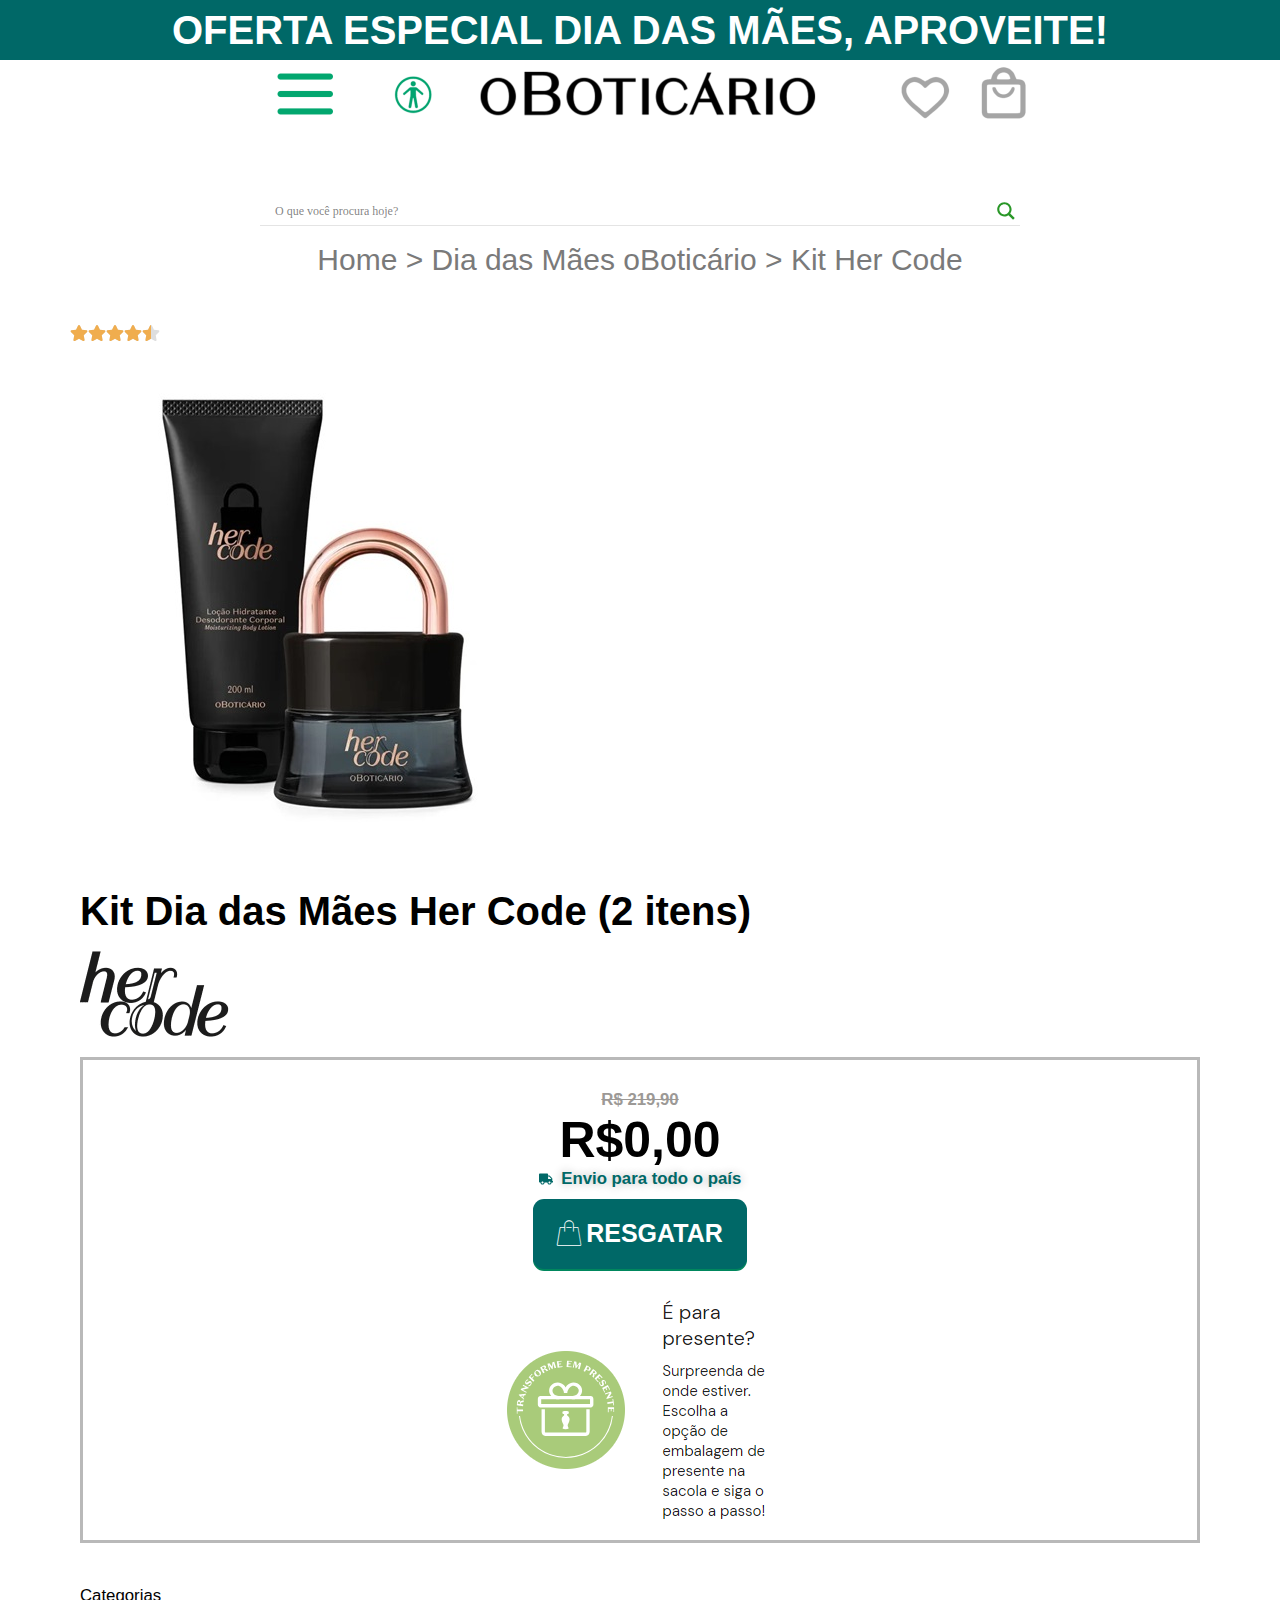
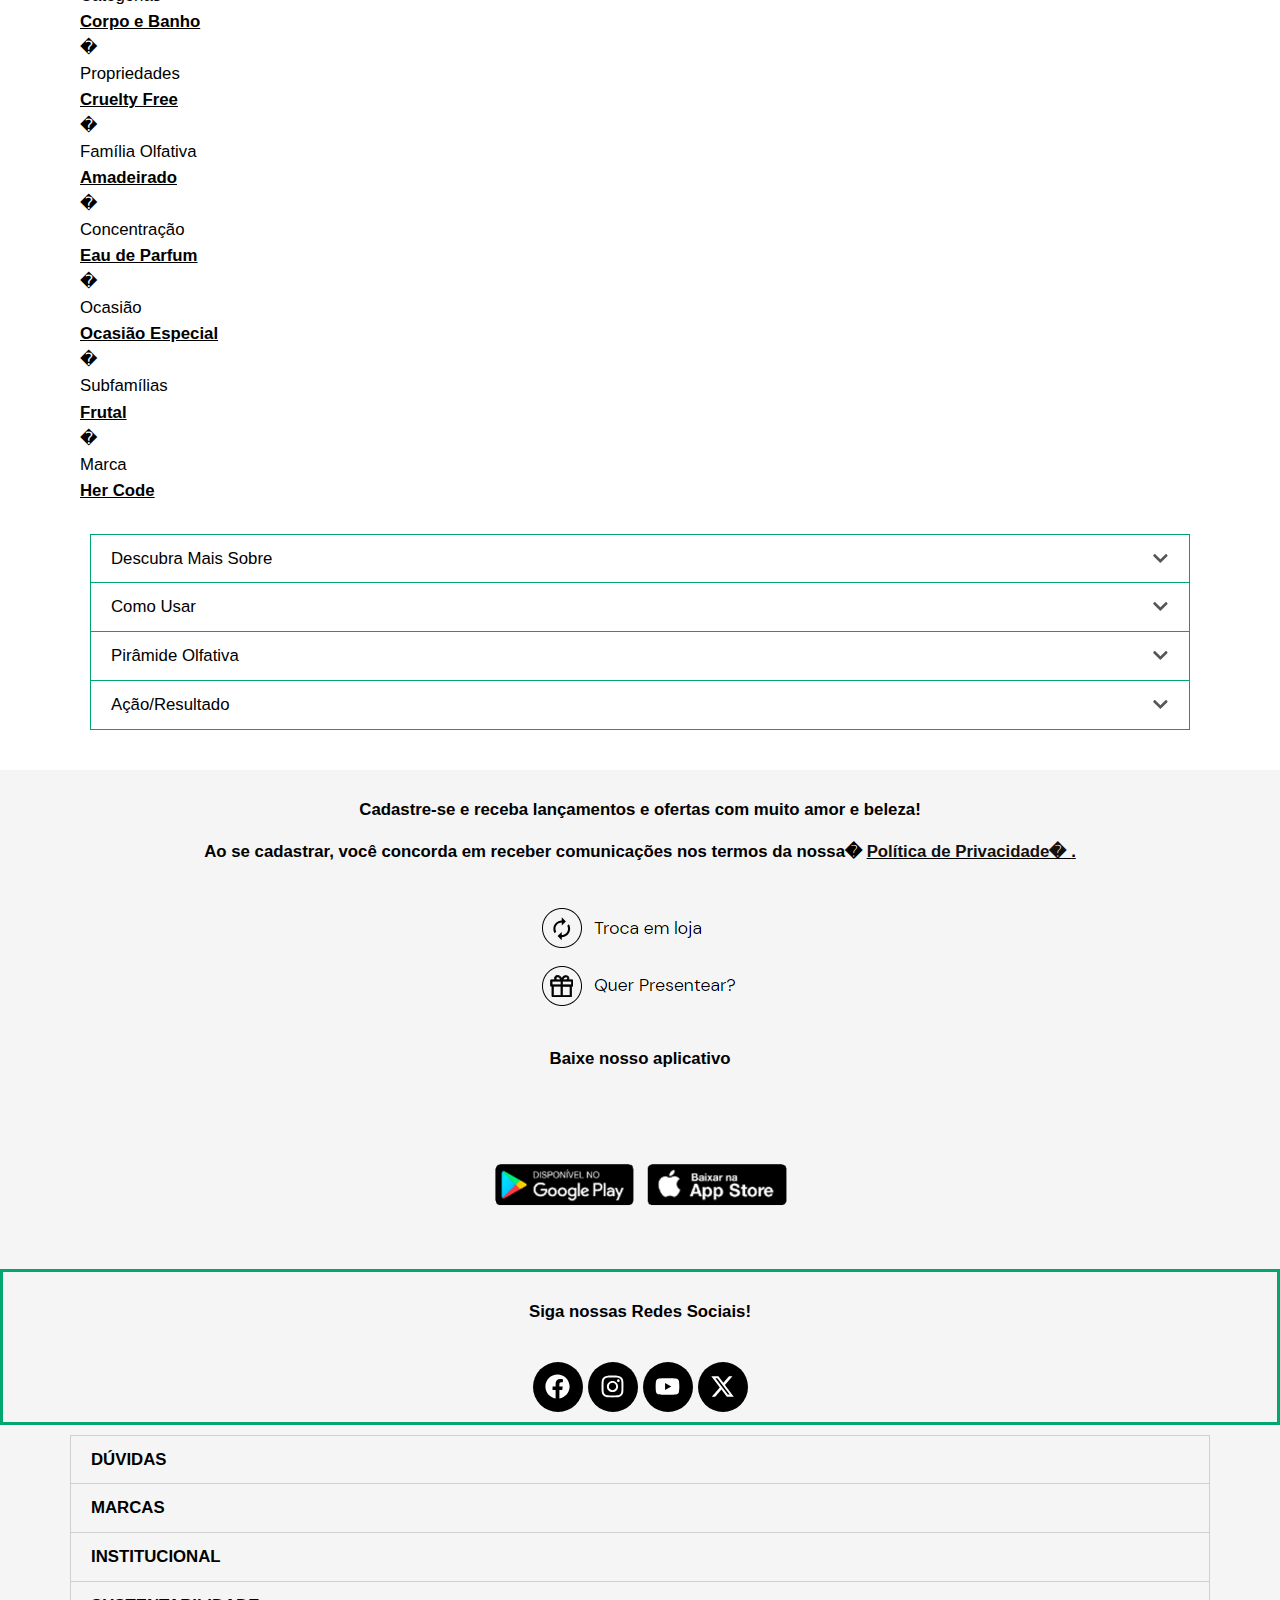
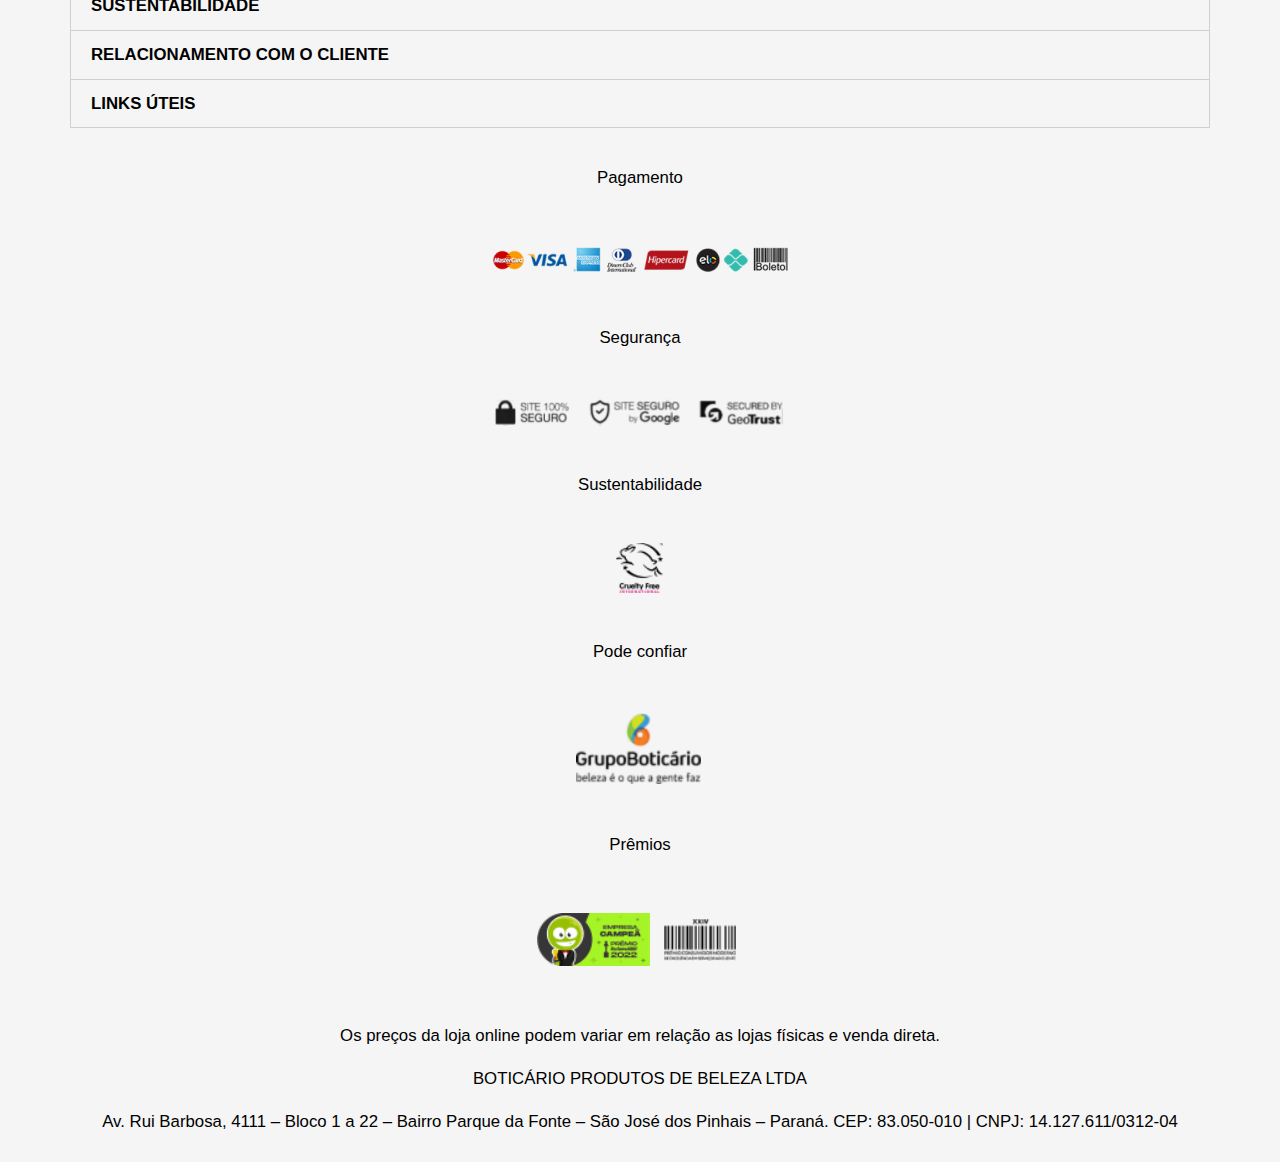
<file: her/index.html>
<!DOCTYPE html><html lang="pt-BR"><head>
	<meta charset="UTF-8">
			<title>Resgate seu kit (hercode) – Dia das Mães</title>
		<meta name="viewport" content="width=device-width, initial-scale=1">
<meta name="robots" content="max-image-preview:large">
<title>Resgate seu kit (hercode) – Dia das Mães</title>
<link rel="alternate" type="application/rss+xml" title="Feed para Dia das Mães »" href="../feed/index.htm">
<link rel="alternate" type="application/rss+xml" title="Feed de comentários para Dia das Mães »" href="../comments/feed/index.htm">
<script async="" src="js/fbevents.js"></script><script>
window._wpemojiSettings = {"baseUrl":"https:\/\/s.w.org\/images\/core\/emoji\/15.0.3\/72x72\/","ext":".png","svgUrl":"https:\/\/s.w.org\/images\/core\/emoji\/15.0.3\/svg\/","svgExt":".svg","source":{"concatemoji":"https:\/\/loja-especialdiadasmaes.online\/wp-includes\/js\/wp-emoji-release.min.js?ver=6.5.2"}};
/*! This file is auto-generated */
!function(i,n){var o,s,e;function c(e){try{var t={supportTests:e,timestamp:(new Date).valueOf()};sessionStorage.setItem(o,JSON.stringify(t))}catch(e){}}function p(e,t,n){e.clearRect(0,0,e.canvas.width,e.canvas.height),e.fillText(t,0,0);var t=new Uint32Array(e.getImageData(0,0,e.canvas.width,e.canvas.height).data),r=(e.clearRect(0,0,e.canvas.width,e.canvas.height),e.fillText(n,0,0),new Uint32Array(e.getImageData(0,0,e.canvas.width,e.canvas.height).data));return t.every(function(e,t){return e===r[t]})}function u(e,t,n){switch(t){case"flag":return n(e,"\ud83c\udff3\ufe0f\u200d\u26a7\ufe0f","\ud83c\udff3\ufe0f\u200b\u26a7\ufe0f")?!1:!n(e,"\ud83c\uddfa\ud83c\uddf3","\ud83c\uddfa\u200b\ud83c\uddf3")&&!n(e,"\ud83c\udff4\udb40\udc67\udb40\udc62\udb40\udc65\udb40\udc6e\udb40\udc67\udb40\udc7f","\ud83c\udff4\u200b\udb40\udc67\u200b\udb40\udc62\u200b\udb40\udc65\u200b\udb40\udc6e\u200b\udb40\udc67\u200b\udb40\udc7f");case"emoji":return!n(e,"\ud83d\udc26\u200d\u2b1b","\ud83d\udc26\u200b\u2b1b")}return!1}function f(e,t,n){var r="undefined"!=typeof WorkerGlobalScope&&self instanceof WorkerGlobalScope?new OffscreenCanvas(300,150):i.createElement("canvas"),a=r.getContext("2d",{willReadFrequently:!0}),o=(a.textBaseline="top",a.font="600 32px Arial",{});return e.forEach(function(e){o[e]=t(a,e,n)}),o}function t(e){var t=i.createElement("script");t.src=e,t.defer=!0,i.head.appendChild(t)}"undefined"!=typeof Promise&&(o="wpEmojiSettingsSupports",s=["flag","emoji"],n.supports={everything:!0,everythingExceptFlag:!0},e=new Promise(function(e){i.addEventListener("DOMContentLoaded",e,{once:!0})}),new Promise(function(t){var n=function(){try{var e=JSON.parse(sessionStorage.getItem(o));if("object"==typeof e&&"number"==typeof e.timestamp&&(new Date).valueOf()<e.timestamp+604800&&"object"==typeof e.supportTests)return e.supportTests}catch(e){}return null}();if(!n){if("undefined"!=typeof Worker&&"undefined"!=typeof OffscreenCanvas&&"undefined"!=typeof URL&&URL.createObjectURL&&"undefined"!=typeof Blob)try{var e="postMessage("+f.toString()+"("+[JSON.stringify(s),u.toString(),p.toString()].join(",")+"));",r=new Blob([e],{type:"text/javascript"}),a=new Worker(URL.createObjectURL(r),{name:"wpTestEmojiSupports"});return void(a.onmessage=function(e){c(n=e.data),a.terminate(),t(n)})}catch(e){}c(n=f(s,u,p))}t(n)}).then(function(e){for(var t in e)n.supports[t]=e[t],n.supports.everything=n.supports.everything&&n.supports[t],"flag"!==t&&(n.supports.everythingExceptFlag=n.supports.everythingExceptFlag&&n.supports[t]);n.supports.everythingExceptFlag=n.supports.everythingExceptFlag&&!n.supports.flag,n.DOMReady=!1,n.readyCallback=function(){n.DOMReady=!0}}).then(function(){return e}).then(function(){var e;n.supports.everything||(n.readyCallback(),(e=n.source||{}).concatemoji?t(e.concatemoji):e.wpemoji&&e.twemoji&&(t(e.twemoji),t(e.wpemoji)))}))}((window,document),window._wpemojiSettings);
</script>
<style id="wp-emoji-styles-inline-css">

	img.wp-smiley, img.emoji {
		display: inline !important;
		border: none !important;
		box-shadow: none !important;
		height: 1em !important;
		width: 1em !important;
		margin: 0 0.07em !important;
		vertical-align: -0.1em !important;
		background: none !important;
		padding: 0 !important;
	}
</style>
<style id="wp-block-library-inline-css">
:root{--wp-admin-theme-color:#007cba;--wp-admin-theme-color--rgb:0,124,186;--wp-admin-theme-color-darker-10:#006ba1;--wp-admin-theme-color-darker-10--rgb:0,107,161;--wp-admin-theme-color-darker-20:#005a87;--wp-admin-theme-color-darker-20--rgb:0,90,135;--wp-admin-border-width-focus:2px;--wp-block-synced-color:#7a00df;--wp-block-synced-color--rgb:122,0,223;--wp-bound-block-color:#9747ff}@media (min-resolution:192dpi){:root{--wp-admin-border-width-focus:1.5px}}.wp-element-button{cursor:pointer}:root{--wp--preset--font-size--normal:16px;--wp--preset--font-size--huge:42px}:root .has-very-light-gray-background-color{background-color:#eee}:root .has-very-dark-gray-background-color{background-color:#313131}:root .has-very-light-gray-color{color:#eee}:root .has-very-dark-gray-color{color:#313131}:root .has-vivid-green-cyan-to-vivid-cyan-blue-gradient-background{background:linear-gradient(135deg,#00d084,#0693e3)}:root .has-purple-crush-gradient-background{background:linear-gradient(135deg,#34e2e4,#4721fb 50%,#ab1dfe)}:root .has-hazy-dawn-gradient-background{background:linear-gradient(135deg,#faaca8,#dad0ec)}:root .has-subdued-olive-gradient-background{background:linear-gradient(135deg,#fafae1,#67a671)}:root .has-atomic-cream-gradient-background{background:linear-gradient(135deg,#fdd79a,#004a59)}:root .has-nightshade-gradient-background{background:linear-gradient(135deg,#330968,#31cdcf)}:root .has-midnight-gradient-background{background:linear-gradient(135deg,#020381,#2874fc)}.has-regular-font-size{font-size:1em}.has-larger-font-size{font-size:2.625em}.has-normal-font-size{font-size:var(--wp--preset--font-size--normal)}.has-huge-font-size{font-size:var(--wp--preset--font-size--huge)}.has-text-align-center{text-align:center}.has-text-align-left{text-align:left}.has-text-align-right{text-align:right}#end-resizable-editor-section{display:none}.aligncenter{clear:both}.items-justified-left{justify-content:flex-start}.items-justified-center{justify-content:center}.items-justified-right{justify-content:flex-end}.items-justified-space-between{justify-content:space-between}.screen-reader-text{border:0;clip:rect(1px,1px,1px,1px);-webkit-clip-path:inset(50%);clip-path:inset(50%);height:1px;margin:-1px;overflow:hidden;padding:0;position:absolute;width:1px;word-wrap:normal!important}.screen-reader-text:focus{background-color:#ddd;clip:auto!important;-webkit-clip-path:none;clip-path:none;color:#444;display:block;font-size:1em;height:auto;left:5px;line-height:normal;padding:15px 23px 14px;text-decoration:none;top:5px;width:auto;z-index:100000}html :where(.has-border-color){border-style:solid}html :where([style*=border-top-color]){border-top-style:solid}html :where([style*=border-right-color]){border-right-style:solid}html :where([style*=border-bottom-color]){border-bottom-style:solid}html :where([style*=border-left-color]){border-left-style:solid}html :where([style*=border-width]){border-style:solid}html :where([style*=border-top-width]){border-top-style:solid}html :where([style*=border-right-width]){border-right-style:solid}html :where([style*=border-bottom-width]){border-bottom-style:solid}html :where([style*=border-left-width]){border-left-style:solid}html :where(img[class*=wp-image-]){height:auto;max-width:100%}:where(figure){margin:0 0 1em}html :where(.is-position-sticky){--wp-admin--admin-bar--position-offset:var(--wp-admin--admin-bar--height,0px)}@media screen and (max-width:600px){html :where(.is-position-sticky){--wp-admin--admin-bar--position-offset:0px}}
</style>
<style id="global-styles-inline-css">
body{--wp--preset--color--black: #000000;--wp--preset--color--cyan-bluish-gray: #abb8c3;--wp--preset--color--white: #ffffff;--wp--preset--color--pale-pink: #f78da7;--wp--preset--color--vivid-red: #cf2e2e;--wp--preset--color--luminous-vivid-orange: #ff6900;--wp--preset--color--luminous-vivid-amber: #fcb900;--wp--preset--color--light-green-cyan: #7bdcb5;--wp--preset--color--vivid-green-cyan: #00d084;--wp--preset--color--pale-cyan-blue: #8ed1fc;--wp--preset--color--vivid-cyan-blue: #0693e3;--wp--preset--color--vivid-purple: #9b51e0;--wp--preset--color--base: #f9f9f9;--wp--preset--color--base-2: #ffffff;--wp--preset--color--contrast: #111111;--wp--preset--color--contrast-2: #636363;--wp--preset--color--contrast-3: #A4A4A4;--wp--preset--color--accent: #cfcabe;--wp--preset--color--accent-2: #c2a990;--wp--preset--color--accent-3: #d8613c;--wp--preset--color--accent-4: #b1c5a4;--wp--preset--color--accent-5: #b5bdbc;--wp--preset--gradient--vivid-cyan-blue-to-vivid-purple: linear-gradient(135deg,rgba(6,147,227,1) 0%,rgb(155,81,224) 100%);--wp--preset--gradient--light-green-cyan-to-vivid-green-cyan: linear-gradient(135deg,rgb(122,220,180) 0%,rgb(0,208,130) 100%);--wp--preset--gradient--luminous-vivid-amber-to-luminous-vivid-orange: linear-gradient(135deg,rgba(252,185,0,1) 0%,rgba(255,105,0,1) 100%);--wp--preset--gradient--luminous-vivid-orange-to-vivid-red: linear-gradient(135deg,rgba(255,105,0,1) 0%,rgb(207,46,46) 100%);--wp--preset--gradient--very-light-gray-to-cyan-bluish-gray: linear-gradient(135deg,rgb(238,238,238) 0%,rgb(169,184,195) 100%);--wp--preset--gradient--cool-to-warm-spectrum: linear-gradient(135deg,rgb(74,234,220) 0%,rgb(151,120,209) 20%,rgb(207,42,186) 40%,rgb(238,44,130) 60%,rgb(251,105,98) 80%,rgb(254,248,76) 100%);--wp--preset--gradient--blush-light-purple: linear-gradient(135deg,rgb(255,206,236) 0%,rgb(152,150,240) 100%);--wp--preset--gradient--blush-bordeaux: linear-gradient(135deg,rgb(254,205,165) 0%,rgb(254,45,45) 50%,rgb(107,0,62) 100%);--wp--preset--gradient--luminous-dusk: linear-gradient(135deg,rgb(255,203,112) 0%,rgb(199,81,192) 50%,rgb(65,88,208) 100%);--wp--preset--gradient--pale-ocean: linear-gradient(135deg,rgb(255,245,203) 0%,rgb(182,227,212) 50%,rgb(51,167,181) 100%);--wp--preset--gradient--electric-grass: linear-gradient(135deg,rgb(202,248,128) 0%,rgb(113,206,126) 100%);--wp--preset--gradient--midnight: linear-gradient(135deg,rgb(2,3,129) 0%,rgb(40,116,252) 100%);--wp--preset--gradient--gradient-1: linear-gradient(to bottom, #cfcabe 0%, #F9F9F9 100%);--wp--preset--gradient--gradient-2: linear-gradient(to bottom, #C2A990 0%, #F9F9F9 100%);--wp--preset--gradient--gradient-3: linear-gradient(to bottom, #D8613C 0%, #F9F9F9 100%);--wp--preset--gradient--gradient-4: linear-gradient(to bottom, #B1C5A4 0%, #F9F9F9 100%);--wp--preset--gradient--gradient-5: linear-gradient(to bottom, #B5BDBC 0%, #F9F9F9 100%);--wp--preset--gradient--gradient-6: linear-gradient(to bottom, #A4A4A4 0%, #F9F9F9 100%);--wp--preset--gradient--gradient-7: linear-gradient(to bottom, #cfcabe 50%, #F9F9F9 50%);--wp--preset--gradient--gradient-8: linear-gradient(to bottom, #C2A990 50%, #F9F9F9 50%);--wp--preset--gradient--gradient-9: linear-gradient(to bottom, #D8613C 50%, #F9F9F9 50%);--wp--preset--gradient--gradient-10: linear-gradient(to bottom, #B1C5A4 50%, #F9F9F9 50%);--wp--preset--gradient--gradient-11: linear-gradient(to bottom, #B5BDBC 50%, #F9F9F9 50%);--wp--preset--gradient--gradient-12: linear-gradient(to bottom, #A4A4A4 50%, #F9F9F9 50%);--wp--preset--font-size--small: 0.9rem;--wp--preset--font-size--medium: 1.05rem;--wp--preset--font-size--large: clamp(1.39rem, 1.39rem + ((1vw - 0.2rem) * 0.767), 1.85rem);--wp--preset--font-size--x-large: clamp(1.85rem, 1.85rem + ((1vw - 0.2rem) * 1.083), 2.5rem);--wp--preset--font-size--xx-large: clamp(2.5rem, 2.5rem + ((1vw - 0.2rem) * 1.283), 3.27rem);--wp--preset--font-family--body: "Inter", sans-serif;--wp--preset--font-family--heading: Cardo;--wp--preset--font-family--system-sans-serif: -apple-system, BlinkMacSystemFont, avenir next, avenir, segoe ui, helvetica neue, helvetica, Cantarell, Ubuntu, roboto, noto, arial, sans-serif;--wp--preset--font-family--system-serif: Iowan Old Style, Apple Garamond, Baskerville, Times New Roman, Droid Serif, Times, Source Serif Pro, serif, Apple Color Emoji, Segoe UI Emoji, Segoe UI Symbol;--wp--preset--spacing--10: 1rem;--wp--preset--spacing--20: min(1.5rem, 2vw);--wp--preset--spacing--30: min(2.5rem, 3vw);--wp--preset--spacing--40: min(4rem, 5vw);--wp--preset--spacing--50: min(6.5rem, 8vw);--wp--preset--spacing--60: min(10.5rem, 13vw);--wp--preset--shadow--natural: 6px 6px 9px rgba(0, 0, 0, 0.2);--wp--preset--shadow--deep: 12px 12px 50px rgba(0, 0, 0, 0.4);--wp--preset--shadow--sharp: 6px 6px 0px rgba(0, 0, 0, 0.2);--wp--preset--shadow--outlined: 6px 6px 0px -3px rgba(255, 255, 255, 1), 6px 6px rgba(0, 0, 0, 1);--wp--preset--shadow--crisp: 6px 6px 0px rgba(0, 0, 0, 1);}body { margin: 0;--wp--style--global--content-size: 620px;--wp--style--global--wide-size: 1280px; }.wp-site-blocks { padding-top: var(--wp--style--root--padding-top); padding-bottom: var(--wp--style--root--padding-bottom); }.has-global-padding { padding-right: var(--wp--style--root--padding-right); padding-left: var(--wp--style--root--padding-left); }.has-global-padding :where(.has-global-padding:not(.wp-block-block)) { padding-right: 0; padding-left: 0; }.has-global-padding > .alignfull { margin-right: calc(var(--wp--style--root--padding-right) * -1); margin-left: calc(var(--wp--style--root--padding-left) * -1); }.has-global-padding :where(.has-global-padding:not(.wp-block-block)) > .alignfull { margin-right: 0; margin-left: 0; }.has-global-padding > .alignfull:where(:not(.has-global-padding):not(.is-layout-flex):not(.is-layout-grid)) > :where([class*="wp-block-"]:not(.alignfull):not([class*="__"]),p,h1,h2,h3,h4,h5,h6,ul,ol) { padding-right: var(--wp--style--root--padding-right); padding-left: var(--wp--style--root--padding-left); }.has-global-padding :where(.has-global-padding) > .alignfull:where(:not(.has-global-padding)) > :where([class*="wp-block-"]:not(.alignfull):not([class*="__"]),p,h1,h2,h3,h4,h5,h6,ul,ol) { padding-right: 0; padding-left: 0; }.wp-site-blocks > .alignleft { float: left; margin-right: 2em; }.wp-site-blocks > .alignright { float: right; margin-left: 2em; }.wp-site-blocks > .aligncenter { justify-content: center; margin-left: auto; margin-right: auto; }:where(.wp-site-blocks) > * { margin-block-start: 1.2rem; margin-block-end: 0; }:where(.wp-site-blocks) > :first-child:first-child { margin-block-start: 0; }:where(.wp-site-blocks) > :last-child:last-child { margin-block-end: 0; }body { --wp--style--block-gap: 1.2rem; }:where(body .is-layout-flow)  > :first-child:first-child{margin-block-start: 0;}:where(body .is-layout-flow)  > :last-child:last-child{margin-block-end: 0;}:where(body .is-layout-flow)  > *{margin-block-start: 1.2rem;margin-block-end: 0;}:where(body .is-layout-constrained)  > :first-child:first-child{margin-block-start: 0;}:where(body .is-layout-constrained)  > :last-child:last-child{margin-block-end: 0;}:where(body .is-layout-constrained)  > *{margin-block-start: 1.2rem;margin-block-end: 0;}:where(body .is-layout-flex) {gap: 1.2rem;}:where(body .is-layout-grid) {gap: 1.2rem;}body .is-layout-flow > .alignleft{float: left;margin-inline-start: 0;margin-inline-end: 2em;}body .is-layout-flow > .alignright{float: right;margin-inline-start: 2em;margin-inline-end: 0;}body .is-layout-flow > .aligncenter{margin-left: auto !important;margin-right: auto !important;}body .is-layout-constrained > .alignleft{float: left;margin-inline-start: 0;margin-inline-end: 2em;}body .is-layout-constrained > .alignright{float: right;margin-inline-start: 2em;margin-inline-end: 0;}body .is-layout-constrained > .aligncenter{margin-left: auto !important;margin-right: auto !important;}body .is-layout-constrained > :where(:not(.alignleft):not(.alignright):not(.alignfull)){max-width: var(--wp--style--global--content-size);margin-left: auto !important;margin-right: auto !important;}body .is-layout-constrained > .alignwide{max-width: var(--wp--style--global--wide-size);}body .is-layout-flex{display: flex;}body .is-layout-flex{flex-wrap: wrap;align-items: center;}body .is-layout-flex > *{margin: 0;}body .is-layout-grid{display: grid;}body .is-layout-grid > *{margin: 0;}body{background-color: var(--wp--preset--color--base);color: var(--wp--preset--color--contrast);font-family: var(--wp--preset--font-family--body);font-size: var(--wp--preset--font-size--medium);font-style: normal;font-weight: 400;line-height: 1.55;--wp--style--root--padding-top: 0px;--wp--style--root--padding-right: var(--wp--preset--spacing--50);--wp--style--root--padding-bottom: 0px;--wp--style--root--padding-left: var(--wp--preset--spacing--50);}a:where(:not(.wp-element-button)){color: var(--wp--preset--color--contrast);text-decoration: underline;}a:where(:not(.wp-element-button)):hover{text-decoration: none;}h1, h2, h3, h4, h5, h6{color: var(--wp--preset--color--contrast);font-family: var(--wp--preset--font-family--heading);font-weight: 400;line-height: 1.2;}h1{font-size: var(--wp--preset--font-size--xx-large);line-height: 1.15;}h2{font-size: var(--wp--preset--font-size--x-large);}h3{font-size: var(--wp--preset--font-size--large);}h4{font-size: clamp(1.1rem, 1.1rem + ((1vw - 0.2rem) * 0.767), 1.5rem);}h5{font-size: var(--wp--preset--font-size--medium);}h6{font-size: var(--wp--preset--font-size--small);}.wp-element-button, .wp-block-button__link{background-color: var(--wp--preset--color--contrast);border-radius: .33rem;border-color: var(--wp--preset--color--contrast);border-width: 0;color: var(--wp--preset--color--base);font-family: inherit;font-size: var(--wp--preset--font-size--small);font-style: normal;font-weight: 500;line-height: inherit;padding-top: 0.6rem;padding-right: 1rem;padding-bottom: 0.6rem;padding-left: 1rem;text-decoration: none;}.wp-element-button:hover, .wp-block-button__link:hover{background-color: var(--wp--preset--color--contrast-2);border-color: var(--wp--preset--color--contrast-2);color: var(--wp--preset--color--base);}.wp-element-button:focus, .wp-block-button__link:focus{background-color: var(--wp--preset--color--contrast-2);border-color: var(--wp--preset--color--contrast-2);color: var(--wp--preset--color--base);outline-color: var(--wp--preset--color--contrast);outline-offset: 2px;outline-style: dotted;outline-width: 1px;}.wp-element-button:active, .wp-block-button__link:active{background-color: var(--wp--preset--color--contrast);color: var(--wp--preset--color--base);}.wp-element-caption, .wp-block-audio figcaption, .wp-block-embed figcaption, .wp-block-gallery figcaption, .wp-block-image figcaption, .wp-block-table figcaption, .wp-block-video figcaption{color: var(--wp--preset--color--contrast-2);font-family: var(--wp--preset--font-family--body);font-size: 0.8rem;}.has-black-color{color: var(--wp--preset--color--black) !important;}.has-cyan-bluish-gray-color{color: var(--wp--preset--color--cyan-bluish-gray) !important;}.has-white-color{color: var(--wp--preset--color--white) !important;}.has-pale-pink-color{color: var(--wp--preset--color--pale-pink) !important;}.has-vivid-red-color{color: var(--wp--preset--color--vivid-red) !important;}.has-luminous-vivid-orange-color{color: var(--wp--preset--color--luminous-vivid-orange) !important;}.has-luminous-vivid-amber-color{color: var(--wp--preset--color--luminous-vivid-amber) !important;}.has-light-green-cyan-color{color: var(--wp--preset--color--light-green-cyan) !important;}.has-vivid-green-cyan-color{color: var(--wp--preset--color--vivid-green-cyan) !important;}.has-pale-cyan-blue-color{color: var(--wp--preset--color--pale-cyan-blue) !important;}.has-vivid-cyan-blue-color{color: var(--wp--preset--color--vivid-cyan-blue) !important;}.has-vivid-purple-color{color: var(--wp--preset--color--vivid-purple) !important;}.has-base-color{color: var(--wp--preset--color--base) !important;}.has-base-2-color{color: var(--wp--preset--color--base-2) !important;}.has-contrast-color{color: var(--wp--preset--color--contrast) !important;}.has-contrast-2-color{color: var(--wp--preset--color--contrast-2) !important;}.has-contrast-3-color{color: var(--wp--preset--color--contrast-3) !important;}.has-accent-color{color: var(--wp--preset--color--accent) !important;}.has-accent-2-color{color: var(--wp--preset--color--accent-2) !important;}.has-accent-3-color{color: var(--wp--preset--color--accent-3) !important;}.has-accent-4-color{color: var(--wp--preset--color--accent-4) !important;}.has-accent-5-color{color: var(--wp--preset--color--accent-5) !important;}.has-black-background-color{background-color: var(--wp--preset--color--black) !important;}.has-cyan-bluish-gray-background-color{background-color: var(--wp--preset--color--cyan-bluish-gray) !important;}.has-white-background-color{background-color: var(--wp--preset--color--white) !important;}.has-pale-pink-background-color{background-color: var(--wp--preset--color--pale-pink) !important;}.has-vivid-red-background-color{background-color: var(--wp--preset--color--vivid-red) !important;}.has-luminous-vivid-orange-background-color{background-color: var(--wp--preset--color--luminous-vivid-orange) !important;}.has-luminous-vivid-amber-background-color{background-color: var(--wp--preset--color--luminous-vivid-amber) !important;}.has-light-green-cyan-background-color{background-color: var(--wp--preset--color--light-green-cyan) !important;}.has-vivid-green-cyan-background-color{background-color: var(--wp--preset--color--vivid-green-cyan) !important;}.has-pale-cyan-blue-background-color{background-color: var(--wp--preset--color--pale-cyan-blue) !important;}.has-vivid-cyan-blue-background-color{background-color: var(--wp--preset--color--vivid-cyan-blue) !important;}.has-vivid-purple-background-color{background-color: var(--wp--preset--color--vivid-purple) !important;}.has-base-background-color{background-color: var(--wp--preset--color--base) !important;}.has-base-2-background-color{background-color: var(--wp--preset--color--base-2) !important;}.has-contrast-background-color{background-color: var(--wp--preset--color--contrast) !important;}.has-contrast-2-background-color{background-color: var(--wp--preset--color--contrast-2) !important;}.has-contrast-3-background-color{background-color: var(--wp--preset--color--contrast-3) !important;}.has-accent-background-color{background-color: var(--wp--preset--color--accent) !important;}.has-accent-2-background-color{background-color: var(--wp--preset--color--accent-2) !important;}.has-accent-3-background-color{background-color: var(--wp--preset--color--accent-3) !important;}.has-accent-4-background-color{background-color: var(--wp--preset--color--accent-4) !important;}.has-accent-5-background-color{background-color: var(--wp--preset--color--accent-5) !important;}.has-black-border-color{border-color: var(--wp--preset--color--black) !important;}.has-cyan-bluish-gray-border-color{border-color: var(--wp--preset--color--cyan-bluish-gray) !important;}.has-white-border-color{border-color: var(--wp--preset--color--white) !important;}.has-pale-pink-border-color{border-color: var(--wp--preset--color--pale-pink) !important;}.has-vivid-red-border-color{border-color: var(--wp--preset--color--vivid-red) !important;}.has-luminous-vivid-orange-border-color{border-color: var(--wp--preset--color--luminous-vivid-orange) !important;}.has-luminous-vivid-amber-border-color{border-color: var(--wp--preset--color--luminous-vivid-amber) !important;}.has-light-green-cyan-border-color{border-color: var(--wp--preset--color--light-green-cyan) !important;}.has-vivid-green-cyan-border-color{border-color: var(--wp--preset--color--vivid-green-cyan) !important;}.has-pale-cyan-blue-border-color{border-color: var(--wp--preset--color--pale-cyan-blue) !important;}.has-vivid-cyan-blue-border-color{border-color: var(--wp--preset--color--vivid-cyan-blue) !important;}.has-vivid-purple-border-color{border-color: var(--wp--preset--color--vivid-purple) !important;}.has-base-border-color{border-color: var(--wp--preset--color--base) !important;}.has-base-2-border-color{border-color: var(--wp--preset--color--base-2) !important;}.has-contrast-border-color{border-color: var(--wp--preset--color--contrast) !important;}.has-contrast-2-border-color{border-color: var(--wp--preset--color--contrast-2) !important;}.has-contrast-3-border-color{border-color: var(--wp--preset--color--contrast-3) !important;}.has-accent-border-color{border-color: var(--wp--preset--color--accent) !important;}.has-accent-2-border-color{border-color: var(--wp--preset--color--accent-2) !important;}.has-accent-3-border-color{border-color: var(--wp--preset--color--accent-3) !important;}.has-accent-4-border-color{border-color: var(--wp--preset--color--accent-4) !important;}.has-accent-5-border-color{border-color: var(--wp--preset--color--accent-5) !important;}.has-vivid-cyan-blue-to-vivid-purple-gradient-background{background: var(--wp--preset--gradient--vivid-cyan-blue-to-vivid-purple) !important;}.has-light-green-cyan-to-vivid-green-cyan-gradient-background{background: var(--wp--preset--gradient--light-green-cyan-to-vivid-green-cyan) !important;}.has-luminous-vivid-amber-to-luminous-vivid-orange-gradient-background{background: var(--wp--preset--gradient--luminous-vivid-amber-to-luminous-vivid-orange) !important;}.has-luminous-vivid-orange-to-vivid-red-gradient-background{background: var(--wp--preset--gradient--luminous-vivid-orange-to-vivid-red) !important;}.has-very-light-gray-to-cyan-bluish-gray-gradient-background{background: var(--wp--preset--gradient--very-light-gray-to-cyan-bluish-gray) !important;}.has-cool-to-warm-spectrum-gradient-background{background: var(--wp--preset--gradient--cool-to-warm-spectrum) !important;}.has-blush-light-purple-gradient-background{background: var(--wp--preset--gradient--blush-light-purple) !important;}.has-blush-bordeaux-gradient-background{background: var(--wp--preset--gradient--blush-bordeaux) !important;}.has-luminous-dusk-gradient-background{background: var(--wp--preset--gradient--luminous-dusk) !important;}.has-pale-ocean-gradient-background{background: var(--wp--preset--gradient--pale-ocean) !important;}.has-electric-grass-gradient-background{background: var(--wp--preset--gradient--electric-grass) !important;}.has-midnight-gradient-background{background: var(--wp--preset--gradient--midnight) !important;}.has-gradient-1-gradient-background{background: var(--wp--preset--gradient--gradient-1) !important;}.has-gradient-2-gradient-background{background: var(--wp--preset--gradient--gradient-2) !important;}.has-gradient-3-gradient-background{background: var(--wp--preset--gradient--gradient-3) !important;}.has-gradient-4-gradient-background{background: var(--wp--preset--gradient--gradient-4) !important;}.has-gradient-5-gradient-background{background: var(--wp--preset--gradient--gradient-5) !important;}.has-gradient-6-gradient-background{background: var(--wp--preset--gradient--gradient-6) !important;}.has-gradient-7-gradient-background{background: var(--wp--preset--gradient--gradient-7) !important;}.has-gradient-8-gradient-background{background: var(--wp--preset--gradient--gradient-8) !important;}.has-gradient-9-gradient-background{background: var(--wp--preset--gradient--gradient-9) !important;}.has-gradient-10-gradient-background{background: var(--wp--preset--gradient--gradient-10) !important;}.has-gradient-11-gradient-background{background: var(--wp--preset--gradient--gradient-11) !important;}.has-gradient-12-gradient-background{background: var(--wp--preset--gradient--gradient-12) !important;}.has-small-font-size{font-size: var(--wp--preset--font-size--small) !important;}.has-medium-font-size{font-size: var(--wp--preset--font-size--medium) !important;}.has-large-font-size{font-size: var(--wp--preset--font-size--large) !important;}.has-x-large-font-size{font-size: var(--wp--preset--font-size--x-large) !important;}.has-xx-large-font-size{font-size: var(--wp--preset--font-size--xx-large) !important;}.has-body-font-family{font-family: var(--wp--preset--font-family--body) !important;}.has-heading-font-family{font-family: var(--wp--preset--font-family--heading) !important;}.has-system-sans-serif-font-family{font-family: var(--wp--preset--font-family--system-sans-serif) !important;}.has-system-serif-font-family{font-family: var(--wp--preset--font-family--system-serif) !important;}
.wp-block-calendar.wp-block-calendar table:where(:not(.has-text-color)) th{background-color:var(--wp--preset--color--contrast-2);color:var(--wp--preset--color--base);border-color:var(--wp--preset--color--contrast-2)}.wp-block-calendar table:where(:not(.has-text-color)) td{border-color:var(--wp--preset--color--contrast-2)}.wp-block-categories{}.wp-block-categories{list-style-type:none;}.wp-block-categories li{margin-bottom: 0.5rem;}.wp-block-post-comments-form{}.wp-block-post-comments-form textarea, .wp-block-post-comments-form input{border-radius:.33rem}.wp-block-loginout{}.wp-block-loginout input{border-radius:.33rem;padding:calc(0.667em + 2px);border:1px solid #949494;}.wp-block-post-terms{}.wp-block-post-terms .wp-block-post-terms__prefix{color: var(--wp--preset--color--contrast-2);}.wp-block-query-title{}.wp-block-query-title span{font-style: italic;}.wp-block-quote{}.wp-block-quote :where(p){margin-block-start:0;margin-block-end:calc(var(--wp--preset--spacing--10) + 0.5rem);}.wp-block-quote :where(:last-child){margin-block-end:0;}.wp-block-quote.has-text-align-right.is-style-plain, .rtl .is-style-plain.wp-block-quote:not(.has-text-align-center):not(.has-text-align-left){border-width: 0 2px 0 0;padding-left:calc(var(--wp--preset--spacing--20) + 0.5rem);padding-right:calc(var(--wp--preset--spacing--20) + 0.5rem);}.wp-block-quote.has-text-align-left.is-style-plain, body:not(.rtl) .is-style-plain.wp-block-quote:not(.has-text-align-center):not(.has-text-align-right){border-width: 0 0 0 2px;padding-left:calc(var(--wp--preset--spacing--20) + 0.5rem);padding-right:calc(var(--wp--preset--spacing--20) + 0.5rem)}.wp-block-search{}.wp-block-search .wp-block-search__input{border-radius:.33rem}.wp-block-separator{}.wp-block-separator:not(.is-style-wide):not(.is-style-dots):not(.alignwide):not(.alignfull){width: var(--wp--preset--spacing--60)}
</style>
<style id="wp-block-template-skip-link-inline-css">

		.skip-link.screen-reader-text {
			border: 0;
			clip: rect(1px,1px,1px,1px);
			clip-path: inset(50%);
			height: 1px;
			margin: -1px;
			overflow: hidden;
			padding: 0;
			position: absolute !important;
			width: 1px;
			word-wrap: normal !important;
		}

		.skip-link.screen-reader-text:focus {
			background-color: #eee;
			clip: auto !important;
			clip-path: none;
			color: #444;
			display: block;
			font-size: 1em;
			height: auto;
			left: 5px;
			line-height: normal;
			padding: 15px 23px 14px;
			text-decoration: none;
			top: 5px;
			width: auto;
			z-index: 100000;
		}
</style>
<link rel="stylesheet" id="wpdreams-asl-basic-css" href="css/style.basic.css" media="all">
<link rel="stylesheet" id="wpdreams-ajaxsearchlite-css" href="css/style-underline.css" media="all">
<link rel="stylesheet" id="elementor-frontend-css" href="css/frontend-lite.min.css" media="all">
<style id="elementor-frontend-inline-css">
@-webkit-keyframes ha_fadeIn{0%{opacity:0}to{opacity:1}}@keyframes ha_fadeIn{0%{opacity:0}to{opacity:1}}@-webkit-keyframes ha_zoomIn{0%{opacity:0;-webkit-transform:scale3d(.3,.3,.3);transform:scale3d(.3,.3,.3)}50%{opacity:1}}@keyframes ha_zoomIn{0%{opacity:0;-webkit-transform:scale3d(.3,.3,.3);transform:scale3d(.3,.3,.3)}50%{opacity:1}}@-webkit-keyframes ha_rollIn{0%{opacity:0;-webkit-transform:translate3d(-100%,0,0) rotate3d(0,0,1,-120deg);transform:translate3d(-100%,0,0) rotate3d(0,0,1,-120deg)}to{opacity:1}}@keyframes ha_rollIn{0%{opacity:0;-webkit-transform:translate3d(-100%,0,0) rotate3d(0,0,1,-120deg);transform:translate3d(-100%,0,0) rotate3d(0,0,1,-120deg)}to{opacity:1}}@-webkit-keyframes ha_bounce{0%,20%,53%,to{-webkit-animation-timing-function:cubic-bezier(.215,.61,.355,1);animation-timing-function:cubic-bezier(.215,.61,.355,1)}40%,43%{-webkit-transform:translate3d(0,-30px,0) scaleY(1.1);transform:translate3d(0,-30px,0) scaleY(1.1);-webkit-animation-timing-function:cubic-bezier(.755,.05,.855,.06);animation-timing-function:cubic-bezier(.755,.05,.855,.06)}70%{-webkit-transform:translate3d(0,-15px,0) scaleY(1.05);transform:translate3d(0,-15px,0) scaleY(1.05);-webkit-animation-timing-function:cubic-bezier(.755,.05,.855,.06);animation-timing-function:cubic-bezier(.755,.05,.855,.06)}80%{-webkit-transition-timing-function:cubic-bezier(.215,.61,.355,1);transition-timing-function:cubic-bezier(.215,.61,.355,1);-webkit-transform:translate3d(0,0,0) scaleY(.95);transform:translate3d(0,0,0) scaleY(.95)}90%{-webkit-transform:translate3d(0,-4px,0) scaleY(1.02);transform:translate3d(0,-4px,0) scaleY(1.02)}}@keyframes ha_bounce{0%,20%,53%,to{-webkit-animation-timing-function:cubic-bezier(.215,.61,.355,1);animation-timing-function:cubic-bezier(.215,.61,.355,1)}40%,43%{-webkit-transform:translate3d(0,-30px,0) scaleY(1.1);transform:translate3d(0,-30px,0) scaleY(1.1);-webkit-animation-timing-function:cubic-bezier(.755,.05,.855,.06);animation-timing-function:cubic-bezier(.755,.05,.855,.06)}70%{-webkit-transform:translate3d(0,-15px,0) scaleY(1.05);transform:translate3d(0,-15px,0) scaleY(1.05);-webkit-animation-timing-function:cubic-bezier(.755,.05,.855,.06);animation-timing-function:cubic-bezier(.755,.05,.855,.06)}80%{-webkit-transition-timing-function:cubic-bezier(.215,.61,.355,1);transition-timing-function:cubic-bezier(.215,.61,.355,1);-webkit-transform:translate3d(0,0,0) scaleY(.95);transform:translate3d(0,0,0) scaleY(.95)}90%{-webkit-transform:translate3d(0,-4px,0) scaleY(1.02);transform:translate3d(0,-4px,0) scaleY(1.02)}}@-webkit-keyframes ha_bounceIn{0%,20%,40%,60%,80%,to{-webkit-animation-timing-function:cubic-bezier(.215,.61,.355,1);animation-timing-function:cubic-bezier(.215,.61,.355,1)}0%{opacity:0;-webkit-transform:scale3d(.3,.3,.3);transform:scale3d(.3,.3,.3)}20%{-webkit-transform:scale3d(1.1,1.1,1.1);transform:scale3d(1.1,1.1,1.1)}40%{-webkit-transform:scale3d(.9,.9,.9);transform:scale3d(.9,.9,.9)}60%{opacity:1;-webkit-transform:scale3d(1.03,1.03,1.03);transform:scale3d(1.03,1.03,1.03)}80%{-webkit-transform:scale3d(.97,.97,.97);transform:scale3d(.97,.97,.97)}to{opacity:1}}@keyframes ha_bounceIn{0%,20%,40%,60%,80%,to{-webkit-animation-timing-function:cubic-bezier(.215,.61,.355,1);animation-timing-function:cubic-bezier(.215,.61,.355,1)}0%{opacity:0;-webkit-transform:scale3d(.3,.3,.3);transform:scale3d(.3,.3,.3)}20%{-webkit-transform:scale3d(1.1,1.1,1.1);transform:scale3d(1.1,1.1,1.1)}40%{-webkit-transform:scale3d(.9,.9,.9);transform:scale3d(.9,.9,.9)}60%{opacity:1;-webkit-transform:scale3d(1.03,1.03,1.03);transform:scale3d(1.03,1.03,1.03)}80%{-webkit-transform:scale3d(.97,.97,.97);transform:scale3d(.97,.97,.97)}to{opacity:1}}@-webkit-keyframes ha_flipInX{0%{opacity:0;-webkit-transform:perspective(400px) rotate3d(1,0,0,90deg);transform:perspective(400px) rotate3d(1,0,0,90deg);-webkit-animation-timing-function:ease-in;animation-timing-function:ease-in}40%{-webkit-transform:perspective(400px) rotate3d(1,0,0,-20deg);transform:perspective(400px) rotate3d(1,0,0,-20deg);-webkit-animation-timing-function:ease-in;animation-timing-function:ease-in}60%{opacity:1;-webkit-transform:perspective(400px) rotate3d(1,0,0,10deg);transform:perspective(400px) rotate3d(1,0,0,10deg)}80%{-webkit-transform:perspective(400px) rotate3d(1,0,0,-5deg);transform:perspective(400px) rotate3d(1,0,0,-5deg)}}@keyframes ha_flipInX{0%{opacity:0;-webkit-transform:perspective(400px) rotate3d(1,0,0,90deg);transform:perspective(400px) rotate3d(1,0,0,90deg);-webkit-animation-timing-function:ease-in;animation-timing-function:ease-in}40%{-webkit-transform:perspective(400px) rotate3d(1,0,0,-20deg);transform:perspective(400px) rotate3d(1,0,0,-20deg);-webkit-animation-timing-function:ease-in;animation-timing-function:ease-in}60%{opacity:1;-webkit-transform:perspective(400px) rotate3d(1,0,0,10deg);transform:perspective(400px) rotate3d(1,0,0,10deg)}80%{-webkit-transform:perspective(400px) rotate3d(1,0,0,-5deg);transform:perspective(400px) rotate3d(1,0,0,-5deg)}}@-webkit-keyframes ha_flipInY{0%{opacity:0;-webkit-transform:perspective(400px) rotate3d(0,1,0,90deg);transform:perspective(400px) rotate3d(0,1,0,90deg);-webkit-animation-timing-function:ease-in;animation-timing-function:ease-in}40%{-webkit-transform:perspective(400px) rotate3d(0,1,0,-20deg);transform:perspective(400px) rotate3d(0,1,0,-20deg);-webkit-animation-timing-function:ease-in;animation-timing-function:ease-in}60%{opacity:1;-webkit-transform:perspective(400px) rotate3d(0,1,0,10deg);transform:perspective(400px) rotate3d(0,1,0,10deg)}80%{-webkit-transform:perspective(400px) rotate3d(0,1,0,-5deg);transform:perspective(400px) rotate3d(0,1,0,-5deg)}}@keyframes ha_flipInY{0%{opacity:0;-webkit-transform:perspective(400px) rotate3d(0,1,0,90deg);transform:perspective(400px) rotate3d(0,1,0,90deg);-webkit-animation-timing-function:ease-in;animation-timing-function:ease-in}40%{-webkit-transform:perspective(400px) rotate3d(0,1,0,-20deg);transform:perspective(400px) rotate3d(0,1,0,-20deg);-webkit-animation-timing-function:ease-in;animation-timing-function:ease-in}60%{opacity:1;-webkit-transform:perspective(400px) rotate3d(0,1,0,10deg);transform:perspective(400px) rotate3d(0,1,0,10deg)}80%{-webkit-transform:perspective(400px) rotate3d(0,1,0,-5deg);transform:perspective(400px) rotate3d(0,1,0,-5deg)}}@-webkit-keyframes ha_swing{20%{-webkit-transform:rotate3d(0,0,1,15deg);transform:rotate3d(0,0,1,15deg)}40%{-webkit-transform:rotate3d(0,0,1,-10deg);transform:rotate3d(0,0,1,-10deg)}60%{-webkit-transform:rotate3d(0,0,1,5deg);transform:rotate3d(0,0,1,5deg)}80%{-webkit-transform:rotate3d(0,0,1,-5deg);transform:rotate3d(0,0,1,-5deg)}}@keyframes ha_swing{20%{-webkit-transform:rotate3d(0,0,1,15deg);transform:rotate3d(0,0,1,15deg)}40%{-webkit-transform:rotate3d(0,0,1,-10deg);transform:rotate3d(0,0,1,-10deg)}60%{-webkit-transform:rotate3d(0,0,1,5deg);transform:rotate3d(0,0,1,5deg)}80%{-webkit-transform:rotate3d(0,0,1,-5deg);transform:rotate3d(0,0,1,-5deg)}}@-webkit-keyframes ha_slideInDown{0%{visibility:visible;-webkit-transform:translate3d(0,-100%,0);transform:translate3d(0,-100%,0)}}@keyframes ha_slideInDown{0%{visibility:visible;-webkit-transform:translate3d(0,-100%,0);transform:translate3d(0,-100%,0)}}@-webkit-keyframes ha_slideInUp{0%{visibility:visible;-webkit-transform:translate3d(0,100%,0);transform:translate3d(0,100%,0)}}@keyframes ha_slideInUp{0%{visibility:visible;-webkit-transform:translate3d(0,100%,0);transform:translate3d(0,100%,0)}}@-webkit-keyframes ha_slideInLeft{0%{visibility:visible;-webkit-transform:translate3d(-100%,0,0);transform:translate3d(-100%,0,0)}}@keyframes ha_slideInLeft{0%{visibility:visible;-webkit-transform:translate3d(-100%,0,0);transform:translate3d(-100%,0,0)}}@-webkit-keyframes ha_slideInRight{0%{visibility:visible;-webkit-transform:translate3d(100%,0,0);transform:translate3d(100%,0,0)}}@keyframes ha_slideInRight{0%{visibility:visible;-webkit-transform:translate3d(100%,0,0);transform:translate3d(100%,0,0)}}.ha_fadeIn{-webkit-animation-name:ha_fadeIn;animation-name:ha_fadeIn}.ha_zoomIn{-webkit-animation-name:ha_zoomIn;animation-name:ha_zoomIn}.ha_rollIn{-webkit-animation-name:ha_rollIn;animation-name:ha_rollIn}.ha_bounce{-webkit-transform-origin:center bottom;-ms-transform-origin:center bottom;transform-origin:center bottom;-webkit-animation-name:ha_bounce;animation-name:ha_bounce}.ha_bounceIn{-webkit-animation-name:ha_bounceIn;animation-name:ha_bounceIn;-webkit-animation-duration:.75s;-webkit-animation-duration:calc(var(--animate-duration)*.75);animation-duration:.75s;animation-duration:calc(var(--animate-duration)*.75)}.ha_flipInX,.ha_flipInY{-webkit-animation-name:ha_flipInX;animation-name:ha_flipInX;-webkit-backface-visibility:visible!important;backface-visibility:visible!important}.ha_flipInY{-webkit-animation-name:ha_flipInY;animation-name:ha_flipInY}.ha_swing{-webkit-transform-origin:top center;-ms-transform-origin:top center;transform-origin:top center;-webkit-animation-name:ha_swing;animation-name:ha_swing}.ha_slideInDown{-webkit-animation-name:ha_slideInDown;animation-name:ha_slideInDown}.ha_slideInUp{-webkit-animation-name:ha_slideInUp;animation-name:ha_slideInUp}.ha_slideInLeft{-webkit-animation-name:ha_slideInLeft;animation-name:ha_slideInLeft}.ha_slideInRight{-webkit-animation-name:ha_slideInRight;animation-name:ha_slideInRight}.ha-css-transform-yes{-webkit-transition-duration:var(--ha-tfx-transition-duration, .2s);transition-duration:var(--ha-tfx-transition-duration, .2s);-webkit-transition-property:-webkit-transform;transition-property:transform;transition-property:transform,-webkit-transform;-webkit-transform:translate(var(--ha-tfx-translate-x, 0),var(--ha-tfx-translate-y, 0)) scale(var(--ha-tfx-scale-x, 1),var(--ha-tfx-scale-y, 1)) skew(var(--ha-tfx-skew-x, 0),var(--ha-tfx-skew-y, 0)) rotateX(var(--ha-tfx-rotate-x, 0)) rotateY(var(--ha-tfx-rotate-y, 0)) rotateZ(var(--ha-tfx-rotate-z, 0));transform:translate(var(--ha-tfx-translate-x, 0),var(--ha-tfx-translate-y, 0)) scale(var(--ha-tfx-scale-x, 1),var(--ha-tfx-scale-y, 1)) skew(var(--ha-tfx-skew-x, 0),var(--ha-tfx-skew-y, 0)) rotateX(var(--ha-tfx-rotate-x, 0)) rotateY(var(--ha-tfx-rotate-y, 0)) rotateZ(var(--ha-tfx-rotate-z, 0))}.ha-css-transform-yes:hover{-webkit-transform:translate(var(--ha-tfx-translate-x-hover, var(--ha-tfx-translate-x, 0)),var(--ha-tfx-translate-y-hover, var(--ha-tfx-translate-y, 0))) scale(var(--ha-tfx-scale-x-hover, var(--ha-tfx-scale-x, 1)),var(--ha-tfx-scale-y-hover, var(--ha-tfx-scale-y, 1))) skew(var(--ha-tfx-skew-x-hover, var(--ha-tfx-skew-x, 0)),var(--ha-tfx-skew-y-hover, var(--ha-tfx-skew-y, 0))) rotateX(var(--ha-tfx-rotate-x-hover, var(--ha-tfx-rotate-x, 0))) rotateY(var(--ha-tfx-rotate-y-hover, var(--ha-tfx-rotate-y, 0))) rotateZ(var(--ha-tfx-rotate-z-hover, var(--ha-tfx-rotate-z, 0)));transform:translate(var(--ha-tfx-translate-x-hover, var(--ha-tfx-translate-x, 0)),var(--ha-tfx-translate-y-hover, var(--ha-tfx-translate-y, 0))) scale(var(--ha-tfx-scale-x-hover, var(--ha-tfx-scale-x, 1)),var(--ha-tfx-scale-y-hover, var(--ha-tfx-scale-y, 1))) skew(var(--ha-tfx-skew-x-hover, var(--ha-tfx-skew-x, 0)),var(--ha-tfx-skew-y-hover, var(--ha-tfx-skew-y, 0))) rotateX(var(--ha-tfx-rotate-x-hover, var(--ha-tfx-rotate-x, 0))) rotateY(var(--ha-tfx-rotate-y-hover, var(--ha-tfx-rotate-y, 0))) rotateZ(var(--ha-tfx-rotate-z-hover, var(--ha-tfx-rotate-z, 0)))}.happy-addon>.elementor-widget-container{word-wrap:break-word;overflow-wrap:break-word}.happy-addon>.elementor-widget-container,.happy-addon>.elementor-widget-container *{-webkit-box-sizing:border-box;box-sizing:border-box}.happy-addon p:empty{display:none}.happy-addon .elementor-inline-editing{min-height:auto!important}.happy-addon-pro img{max-width:100%;height:auto;-o-object-fit:cover;object-fit:cover}.ha-screen-reader-text{position:absolute;overflow:hidden;clip:rect(1px,1px,1px,1px);margin:-1px;padding:0;width:1px;height:1px;border:0;word-wrap:normal!important;-webkit-clip-path:inset(50%);clip-path:inset(50%)}.ha-has-bg-overlay>.elementor-widget-container{position:relative;z-index:1}.ha-has-bg-overlay>.elementor-widget-container:before{position:absolute;top:0;left:0;z-index:-1;width:100%;height:100%;content:""}.ha-popup--is-enabled .ha-js-popup,.ha-popup--is-enabled .ha-js-popup img{cursor:-webkit-zoom-in!important;cursor:zoom-in!important}.mfp-wrap .mfp-arrow,.mfp-wrap .mfp-close{background-color:transparent}.mfp-wrap .mfp-arrow:focus,.mfp-wrap .mfp-close:focus{outline-width:thin}.ha-advanced-tooltip-enable{position:relative;cursor:pointer;--ha-tooltip-arrow-color:black;--ha-tooltip-arrow-distance:0}.ha-advanced-tooltip-enable .ha-advanced-tooltip-content{position:absolute;z-index:999;display:none;padding:5px 0;width:120px;height:auto;border-radius:6px;background-color:#000;color:#fff;text-align:center;opacity:0}.ha-advanced-tooltip-enable .ha-advanced-tooltip-content::after{position:absolute;border-width:5px;border-style:solid;content:""}.ha-advanced-tooltip-enable .ha-advanced-tooltip-content.no-arrow::after{visibility:hidden}.ha-advanced-tooltip-enable .ha-advanced-tooltip-content.show{display:inline-block;opacity:1}.ha-advanced-tooltip-enable.ha-advanced-tooltip-top .ha-advanced-tooltip-content,body[data-elementor-device-mode=tablet] .ha-advanced-tooltip-enable.ha-advanced-tooltip-tablet-top .ha-advanced-tooltip-content{top:unset;right:0;bottom:calc(101% + var(--ha-tooltip-arrow-distance));left:0;margin:0 auto}.ha-advanced-tooltip-enable.ha-advanced-tooltip-top .ha-advanced-tooltip-content::after,body[data-elementor-device-mode=tablet] .ha-advanced-tooltip-enable.ha-advanced-tooltip-tablet-top .ha-advanced-tooltip-content::after{top:100%;right:unset;bottom:unset;left:50%;border-color:var(--ha-tooltip-arrow-color) transparent transparent transparent;-webkit-transform:translateX(-50%);-ms-transform:translateX(-50%);transform:translateX(-50%)}.ha-advanced-tooltip-enable.ha-advanced-tooltip-bottom .ha-advanced-tooltip-content,body[data-elementor-device-mode=tablet] .ha-advanced-tooltip-enable.ha-advanced-tooltip-tablet-bottom .ha-advanced-tooltip-content{top:calc(101% + var(--ha-tooltip-arrow-distance));right:0;bottom:unset;left:0;margin:0 auto}.ha-advanced-tooltip-enable.ha-advanced-tooltip-bottom .ha-advanced-tooltip-content::after,body[data-elementor-device-mode=tablet] .ha-advanced-tooltip-enable.ha-advanced-tooltip-tablet-bottom .ha-advanced-tooltip-content::after{top:unset;right:unset;bottom:100%;left:50%;border-color:transparent transparent var(--ha-tooltip-arrow-color) transparent;-webkit-transform:translateX(-50%);-ms-transform:translateX(-50%);transform:translateX(-50%)}.ha-advanced-tooltip-enable.ha-advanced-tooltip-left .ha-advanced-tooltip-content,body[data-elementor-device-mode=tablet] .ha-advanced-tooltip-enable.ha-advanced-tooltip-tablet-left .ha-advanced-tooltip-content{top:50%;right:calc(101% + var(--ha-tooltip-arrow-distance));bottom:unset;left:unset;-webkit-transform:translateY(-50%);-ms-transform:translateY(-50%);transform:translateY(-50%)}.ha-advanced-tooltip-enable.ha-advanced-tooltip-left .ha-advanced-tooltip-content::after,body[data-elementor-device-mode=tablet] .ha-advanced-tooltip-enable.ha-advanced-tooltip-tablet-left .ha-advanced-tooltip-content::after{top:50%;right:unset;bottom:unset;left:100%;border-color:transparent transparent transparent var(--ha-tooltip-arrow-color);-webkit-transform:translateY(-50%);-ms-transform:translateY(-50%);transform:translateY(-50%)}.ha-advanced-tooltip-enable.ha-advanced-tooltip-right .ha-advanced-tooltip-content,body[data-elementor-device-mode=tablet] .ha-advanced-tooltip-enable.ha-advanced-tooltip-tablet-right .ha-advanced-tooltip-content{top:50%;right:unset;bottom:unset;left:calc(101% + var(--ha-tooltip-arrow-distance));-webkit-transform:translateY(-50%);-ms-transform:translateY(-50%);transform:translateY(-50%)}.ha-advanced-tooltip-enable.ha-advanced-tooltip-right .ha-advanced-tooltip-content::after,body[data-elementor-device-mode=tablet] .ha-advanced-tooltip-enable.ha-advanced-tooltip-tablet-right .ha-advanced-tooltip-content::after{top:50%;right:100%;bottom:unset;left:unset;border-color:transparent var(--ha-tooltip-arrow-color) transparent transparent;-webkit-transform:translateY(-50%);-ms-transform:translateY(-50%);transform:translateY(-50%)}body[data-elementor-device-mode=mobile] .ha-advanced-tooltip-enable.ha-advanced-tooltip-mobile-top .ha-advanced-tooltip-content{top:unset;right:0;bottom:calc(101% + var(--ha-tooltip-arrow-distance));left:0;margin:0 auto}body[data-elementor-device-mode=mobile] .ha-advanced-tooltip-enable.ha-advanced-tooltip-mobile-top .ha-advanced-tooltip-content::after{top:100%;right:unset;bottom:unset;left:50%;border-color:var(--ha-tooltip-arrow-color) transparent transparent transparent;-webkit-transform:translateX(-50%);-ms-transform:translateX(-50%);transform:translateX(-50%)}body[data-elementor-device-mode=mobile] .ha-advanced-tooltip-enable.ha-advanced-tooltip-mobile-bottom .ha-advanced-tooltip-content{top:calc(101% + var(--ha-tooltip-arrow-distance));right:0;bottom:unset;left:0;margin:0 auto}body[data-elementor-device-mode=mobile] .ha-advanced-tooltip-enable.ha-advanced-tooltip-mobile-bottom .ha-advanced-tooltip-content::after{top:unset;right:unset;bottom:100%;left:50%;border-color:transparent transparent var(--ha-tooltip-arrow-color) transparent;-webkit-transform:translateX(-50%);-ms-transform:translateX(-50%);transform:translateX(-50%)}body[data-elementor-device-mode=mobile] .ha-advanced-tooltip-enable.ha-advanced-tooltip-mobile-left .ha-advanced-tooltip-content{top:50%;right:calc(101% + var(--ha-tooltip-arrow-distance));bottom:unset;left:unset;-webkit-transform:translateY(-50%);-ms-transform:translateY(-50%);transform:translateY(-50%)}body[data-elementor-device-mode=mobile] .ha-advanced-tooltip-enable.ha-advanced-tooltip-mobile-left .ha-advanced-tooltip-content::after{top:50%;right:unset;bottom:unset;left:100%;border-color:transparent transparent transparent var(--ha-tooltip-arrow-color);-webkit-transform:translateY(-50%);-ms-transform:translateY(-50%);transform:translateY(-50%)}body[data-elementor-device-mode=mobile] .ha-advanced-tooltip-enable.ha-advanced-tooltip-mobile-right .ha-advanced-tooltip-content{top:50%;right:unset;bottom:unset;left:calc(101% + var(--ha-tooltip-arrow-distance));-webkit-transform:translateY(-50%);-ms-transform:translateY(-50%);transform:translateY(-50%)}body[data-elementor-device-mode=mobile] .ha-advanced-tooltip-enable.ha-advanced-tooltip-mobile-right .ha-advanced-tooltip-content::after{top:50%;right:100%;bottom:unset;left:unset;border-color:transparent var(--ha-tooltip-arrow-color) transparent transparent;-webkit-transform:translateY(-50%);-ms-transform:translateY(-50%);transform:translateY(-50%)}body.elementor-editor-active .happy-addon.ha-gravityforms .gform_wrapper{display:block!important}.ha-scroll-to-top-wrap.ha-scroll-to-top-hide{display:none}.ha-scroll-to-top-wrap.edit-mode,.ha-scroll-to-top-wrap.single-page-off{display:none!important}.ha-scroll-to-top-button{position:fixed;right:15px;bottom:15px;z-index:9999;display:-webkit-box;display:-webkit-flex;display:-ms-flexbox;display:flex;-webkit-box-align:center;-webkit-align-items:center;align-items:center;-ms-flex-align:center;-webkit-box-pack:center;-ms-flex-pack:center;-webkit-justify-content:center;justify-content:center;width:50px;height:50px;border-radius:50px;background-color:#5636d1;color:#fff;text-align:center;opacity:1;cursor:pointer;-webkit-transition:all .3s;transition:all .3s}.ha-scroll-to-top-button i{color:#fff;font-size:16px}.ha-scroll-to-top-button:hover{background-color:#e2498a}
</style>
<link rel="stylesheet" id="swiper-css" href="css/swiper.min.css" media="all">
<link rel="stylesheet" id="elementor-post-5-css" href="css/post-5.css" media="all">
<link rel="stylesheet" id="font-awesome-5-all-css" href="css/all.min.css" media="all">
<link rel="stylesheet" id="font-awesome-4-shim-css" href="css/v4-shims.min.css" media="all">
<link rel="stylesheet" id="elementor-global-css" href="css/global.css" media="all">
<link rel="stylesheet" id="elementor-post-179-css" href="css/post-179.css" media="all">
<link rel="stylesheet" id="happy-icons-css" href="css/style.min.css" media="all">
<link rel="stylesheet" id="font-awesome-css" href="css/font-awesome.min.css" media="all">
<link rel="stylesheet" id="slick-css" href="css/slick.css" media="all">
<link rel="stylesheet" id="slick-theme-css" href="css/slick-theme.css" media="all">
<link rel="stylesheet" id="happy-elementor-addons-179-css" href="css/ha-179.css" media="all">
<link rel="stylesheet" id="google-fonts-1-css" href="css_1" media="all">
<link rel="stylesheet" id="elementor-icons-shared-0-css" href="css/style.min.css" media="all">
<link rel="stylesheet" id="elementor-icons-happy-icons-css" href="css/style.min.css" media="all">
<link rel="preconnect" href="https://fonts.gstatic.com/" crossorigin=""><script src="js/v4-shims.min.js" id="font-awesome-4-shim-js"></script>
<script src="js/jquery.min.js" id="jquery-core-js"></script>
<script src="js/jquery-migrate.min.js" id="jquery-migrate-js"></script>
<link rel="https://api.w.org/" href="../wp-json/index.htm"><link rel="alternate" type="application/json" href="../wp-json/wp/v2/pages/179"><link rel="EditURI" type="application/rsd+xml" title="RSD" href="../xmlrpc.php?rsd">
<meta name="generator" content="WordPress 6.5.2">
<link rel="canonical" href="index.htm">
<link rel="shortlink" href="index.htm?p=179">
<link rel="alternate" type="application/json+oembed" href="../wp-json/oembed/1.0/embed-22?url=https%3A%2F%2Floja-especialdiadasmaes.online%2Fher%2F">
<link rel="alternate" type="text/xml+oembed" href="../wp-json/oembed/1.0/embed-23?url=https%3A%2F%2Floja-especialdiadasmaes.online%2Fher%2F&amp;format=xml">
				<link rel="preconnect" href="https://fonts.gstatic.com" crossorigin="">
				<link rel="preload" as="style" href="../css-1?family=Open+Sans&amp;display=swap">
				<link rel="stylesheet" href="css-1" media="all">
				<meta name="generator" content="Elementor 3.21.4; features: e_optimized_assets_loading, e_optimized_css_loading, e_font_icon_svg, additional_custom_breakpoints; settings: css_print_method-external, google_font-enabled, font_display-swap">
                <style>
                    
					div[id*='ajaxsearchlitesettings'].searchsettings .asl_option_inner label {
						font-size: 0px !important;
						color: rgba(0, 0, 0, 0);
					}
					div[id*='ajaxsearchlitesettings'].searchsettings .asl_option_inner label:after {
						font-size: 11px !important;
						position: absolute;
						top: 0;
						left: 0;
						z-index: 1;
					}
					.asl_w_container {
						width: 100%;
						margin: 0px 0px 0px 0px;
						min-width: 200px;
					}
					div[id*='ajaxsearchlite'].asl_m {
						width: 100%;
					}
					div[id*='ajaxsearchliteres'].wpdreams_asl_results div.resdrg span.highlighted {
						font-weight: bold;
						color: rgba(217, 49, 43, 1);
						background-color: rgba(238, 238, 238, 1);
					}
					div[id*='ajaxsearchliteres'].wpdreams_asl_results .results img.asl_image {
						width: 70px;
						height: 70px;
						object-fit: cover;
					}
					div.asl_r .results {
						max-height: none;
					}
				
						.asl_m .probox svg {
							fill: rgb(41, 151, 39) !important;
						}
						.asl_m .probox .innericon {
							background-color: rgba(255, 255, 255, 1) !important;
							background-image: none !important;
							-webkit-background-image: none !important;
							-ms-background-image: none !important;
						}
					
						div.asl_r.asl_w.vertical .results .item::after {
							display: block;
							position: absolute;
							bottom: 0;
							content: '';
							height: 1px;
							width: 100%;
							background: #D8D8D8;
						}
						div.asl_r.asl_w.vertical .results .item.asl_last_item::after {
							display: none;
						}
					                </style>
                <style id="wp-fonts-local">
@font-face{font-family:Inter;font-style:normal;font-weight:300 900;font-display:fallback;src:url('fonts/Inter-VariableFont_slnt%2Cwght.woff2') format('woff2');font-stretch:normal;}
@font-face{font-family:Cardo;font-style:normal;font-weight:400;font-display:fallback;src:url('fonts/cardo_normal_400.woff2') format('woff2');}
@font-face{font-family:Cardo;font-style:italic;font-weight:400;font-display:fallback;src:url('fonts/cardo_italic_400.woff2') format('woff2');}
@font-face{font-family:Cardo;font-style:normal;font-weight:700;font-display:fallback;src:url('fonts/cardo_normal_700.woff2') format('woff2');}
</style>
	<meta name="viewport" content="width=device-width, initial-scale=1.0, viewport-fit=cover"><script src="js/wp-emoji-release.min.js" defer=""></script></head>
<body class="page-template page-template-elementor_canvas page page-id-179 wp-embed-responsive elementor-default elementor-template-canvas elementor-kit-5 elementor-page elementor-page-179">
			<div data-elementor-type="wp-post" data-elementor-id="179" class="elementor elementor-179">
				<div class="elementor-element elementor-element-ad75e3d e-flex e-con-boxed e-con e-parent" data-id="ad75e3d" data-element_type="container" data-settings="{" background_background":"classic","_ha_eqh_enable":false}"="">
					<div class="e-con-inner">
		<div class="elementor-element elementor-element-8887d9d e-flex e-con-boxed e-con e-child" data-id="8887d9d" data-element_type="container" data-settings="{" background_background":"classic","position":"absolute","_ha_eqh_enable":false}"="">
					<div class="e-con-inner">
				<div class="elementor-element elementor-element-d2b835d elementor-widget elementor-widget-heading" data-id="d2b835d" data-element_type="widget" data-settings="{" _animation_mobile":"fadein"}"="" data-widget_type="heading.default">
				<div class="elementor-widget-container">
			<style>/*! elementor - v3.21.0 - 30-04-2024 */
.elementor-heading-title{padding:0;margin:0;line-height:1}.elementor-widget-heading .elementor-heading-title[class*=elementor-size-]>a{color:inherit;font-size:inherit;line-height:inherit}.elementor-widget-heading .elementor-heading-title.elementor-size-small{font-size:15px}.elementor-widget-heading .elementor-heading-title.elementor-size-medium{font-size:19px}.elementor-widget-heading .elementor-heading-title.elementor-size-large{font-size:29px}.elementor-widget-heading .elementor-heading-title.elementor-size-xl{font-size:39px}.elementor-widget-heading .elementor-heading-title.elementor-size-xxl{font-size:59px}</style><h2 class="elementor-heading-title elementor-size-default">OFERTA ESPECIAL DIA DAS MÃES, APROVEITE!</h2>		</div>
				</div>
					</div>
				</div>
		<div class="elementor-element elementor-element-b0877cd e-flex e-con-boxed e-con e-child" data-id="b0877cd" data-element_type="container" data-settings="{" _ha_eqh_enable":false}"="">
					<div class="e-con-inner">
		<div class="elementor-element elementor-element-b92c39b e-flex e-con-boxed e-con e-child" data-id="b92c39b" data-element_type="container" data-settings="{" _ha_eqh_enable":false}"="">
					<div class="e-con-inner">
				<div class="elementor-element elementor-element-c0895bd elementor-widget__width-inherit elementor-widget elementor-widget-image" data-id="c0895bd" data-element_type="widget" data-widget_type="image.default">
				<div class="elementor-widget-container">
			<style>/*! elementor - v3.21.0 - 30-04-2024 */
.elementor-widget-image{text-align:center}.elementor-widget-image a{display:inline-block}.elementor-widget-image a img[src$=".svg"]{width:48px}.elementor-widget-image img{vertical-align:middle;display:inline-block}</style>										<img fetchpriority="high" decoding="async" width="768" height="128" src="images/logo-para-celular-1-768x128.png" class="attachment-medium_large size-medium_large wp-image-28" alt="" srcset="images/logo-para-celular-1-768x128.png 768w, images/logo-para-celular-1-300x50.png 300w, images/logo-para-celular-1-1024x171.png 1024w, images/logo-para-celular-1-1536x256.png 1536w, images/logo-para-celular-1.png 1800w" sizes="(max-width: 768px) 100vw, 768px">													</div>
				</div>
					</div>
				</div>
					</div>
				</div>
				<div class="elementor-element elementor-element-82da726 elementor-widget__width-inherit elementor-widget elementor-widget-shortcode" data-id="82da726" data-element_type="widget" data-widget_type="shortcode.default">
				<div class="elementor-widget-container">
					<div class="elementor-shortcode"><div class="asl_w_container asl_w_container_1">
	<div id="ajaxsearchlite1" data-id="1" data-instance="1" class="asl_w asl_m asl_m_1 asl_m_1_1">
		<div class="probox">

	
	<div class="prosettings" style="display:none;" data-opened="0">
				<div class="innericon">
			<svg version="1.1" xmlns="http://www.w3.org/2000/svg" xmlns:xlink="http://www.w3.org/1999/xlink" x="0px" y="0px" width="22" height="22" viewBox="0 0 512 512" enable-background="new 0 0 512 512" xml:space="preserve">
					<polygon transform="rotate(90 256 256)" points="142.332,104.886 197.48,50 402.5,256 197.48,462 142.332,407.113 292.727,256 "></polygon>
				</svg>
		</div>
	</div>

	
	
	<div class="proinput">
        <form role="search" action="#" autocomplete="off" aria-label="Search form">
			<input aria-label="Search input" type="search" class="orig" tabindex="0" name="phrase" placeholder="O que você procura hoje?" value="" autocomplete="off">
			<input aria-label="Search autocomplete" type="text" class="autocomplete" tabindex="-1" name="phrase" value="" autocomplete="off" disabled="" =""="">
			<input type="submit" value="Start search" style="width:0; height: 0; visibility: hidden;">
		</form>
	</div>

	
	
	<button class="promagnifier" tabindex="0" aria-label="Search magnifier">
				<span class="innericon" style="display:block;">
			<svg version="1.1" xmlns="http://www.w3.org/2000/svg" xmlns:xlink="http://www.w3.org/1999/xlink" x="0px" y="0px" width="22" height="22" viewBox="0 0 512 512" enable-background="new 0 0 512 512" xml:space="preserve">
					<path d="M460.355,421.59L353.844,315.078c20.041-27.553,31.885-61.437,31.885-98.037
						C385.729,124.934,310.793,50,218.686,50C126.58,50,51.645,124.934,51.645,217.041c0,92.106,74.936,167.041,167.041,167.041
						c34.912,0,67.352-10.773,94.184-29.158L419.945,462L460.355,421.59z M100.631,217.041c0-65.096,52.959-118.056,118.055-118.056
						c65.098,0,118.057,52.959,118.057,118.056c0,65.096-52.959,118.056-118.057,118.056C153.59,335.097,100.631,282.137,100.631,217.041
						z"></path>
				</svg>
		</span>
	</button>

	
	
	<div class="proloading">

		<div class="asl_loader"><div class="asl_loader-inner asl_simple-circle"></div></div>

			</div>

			<div class="proclose">
			<svg version="1.1" xmlns="http://www.w3.org/2000/svg" xmlns:xlink="http://www.w3.org/1999/xlink" x="0px" y="0px" width="12" height="12" viewBox="0 0 512 512" enable-background="new 0 0 512 512" xml:space="preserve">
				<polygon points="438.393,374.595 319.757,255.977 438.378,137.348 374.595,73.607 255.995,192.225 137.375,73.622 73.607,137.352 192.246,255.983 73.622,374.625 137.352,438.393 256.002,319.734 374.652,438.378 "></polygon>
			</svg>
		</div>
	
	
</div>	</div>
	<div class="asl_data_container" style="display:none !important;">
		<div class="asl_init_data wpdreams_asl_data_ct" style="display:none !important;" id="asl_init_id_1" data-asl-id="1" data-asl-instance="1" data-asldata="[base64]/[base64]"></div>	<div id="asl_hidden_data">
		<svg style="position:absolute" height="0" width="0">
			<filter id="aslblur">
				<feGaussianBlur in="SourceGraphic" stdDeviation="4"></feGaussianBlur>
			</filter>
		</svg>
		<svg style="position:absolute" height="0" width="0">
			<filter id="no_aslblur"></filter>
		</svg>
	</div>
	</div>

	<div id="ajaxsearchliteres1" class="vertical wpdreams_asl_results asl_w asl_r asl_r_1 asl_r_1_1">

	
	<div class="results">

		
		<div class="resdrg">
		</div>

		
	</div>

	
	
</div>

	<div id="__original__ajaxsearchlitesettings1" data-id="1" class="searchsettings wpdreams_asl_settings asl_w asl_s asl_s_1">
		<form name="options" aria-label="Search settings form" autocomplete="off">

	
	
	<input type="hidden" name="filters_changed" style="display:none;" value="0">
	<input type="hidden" name="filters_initial" style="display:none;" value="1">

	<div class="asl_option_inner hiddend">
		<input type="hidden" name="qtranslate_lang" id="qtranslate_lang1" value="0">
	</div>

	
	
	<fieldset class="asl_sett_scroll">
		<legend style="display: none;">Generic selectors</legend>
		<div class="asl_option" tabindex="0">
			<div class="asl_option_inner">
				<input type="checkbox" value="exact" aria-label="Exact matches only" name="asl_gen[]">
				<div class="asl_option_checkbox"></div>
			</div>
			<div class="asl_option_label">
				Exact matches only			</div>
		</div>
		<div class="asl_option" tabindex="0">
			<div class="asl_option_inner">
				<input type="checkbox" value="title" aria-label="Search in title" name="asl_gen[]" checked="checked">
				<div class="asl_option_checkbox"></div>
			</div>
			<div class="asl_option_label">
				Search in title			</div>
		</div>
		<div class="asl_option" tabindex="0">
			<div class="asl_option_inner">
				<input type="checkbox" value="content" aria-label="Search in content" name="asl_gen[]" checked="checked">
				<div class="asl_option_checkbox"></div>
			</div>
			<div class="asl_option_label">
				Search in content			</div>
		</div>
		<div class="asl_option_inner hiddend">
			<input type="checkbox" value="excerpt" aria-label="Search in excerpt" name="asl_gen[]" checked="checked">
			<div class="asl_option_checkbox"></div>
		</div>
	</fieldset>
	<fieldset class="asl_sett_scroll">
		<legend style="display: none;">Post Type Selectors</legend>
					<div class="asl_option_inner hiddend">
				<input type="checkbox" value="post" aria-label="Hidden option, ignore please" name="customset[]" checked="checked">
			</div>
						<div class="asl_option_inner hiddend">
				<input type="checkbox" value="page" aria-label="Hidden option, ignore please" name="customset[]" checked="checked">
			</div>
				</fieldset>
	</form>
	</div>
</div></div>
				</div>
				</div>
					</div>
				</div>
		<div class="elementor-element elementor-element-e0ae721 e-con-full e-flex e-con e-parent" data-id="e0ae721" data-element_type="container" data-settings="{" _ha_eqh_enable":false}"="">
				<div class="elementor-element elementor-element-e363df3 elementor-widget elementor-widget-heading" data-id="e363df3" data-element_type="widget" data-widget_type="heading.default">
				<div class="elementor-widget-container">
			<h2 class="elementor-heading-title elementor-size-default">Home &gt; Dia das Mães oBoticário &gt; Kit Her Code</h2>		</div>
				</div>
				<div class="elementor-element elementor-element-a77d2a9 elementor-widget elementor-widget-html" data-id="a77d2a9" data-element_type="widget" data-widget_type="html.default">
				<div class="elementor-widget-container">
			<!-- Meta Pixel Code -->
<script>
!function(f,b,e,v,n,t,s)
{if(f.fbq)return;n=f.fbq=function(){n.callMethod?
n.callMethod.apply(n,arguments):n.queue.push(arguments)};
if(!f._fbq)f._fbq=n;n.push=n;n.loaded=!0;n.version='2.0';
n.queue=[];t=b.createElement(e);t.async=!0;
t.src=v;s=b.getElementsByTagName(e)[0];
s.parentNode.insertBefore(t,s)}(window, document,'script',
'https://connect.facebook.net/en_US/fbevents.js');
fbq('init', '938855064633543');
fbq('track', 'PageView');
</script>
<noscript><img height="1" width="1" style="display:none" src="../tr?id=938855064633543&ev=PageView&noscript=1"></noscript>
<!-- End Meta Pixel Code -->		</div>
				</div>
		<div class="elementor-element elementor-element-ec1776e e-flex e-con-boxed e-con e-child" data-id="ec1776e" data-element_type="container" data-settings="{" _ha_eqh_enable":false}"="">
					<div class="e-con-inner">
				<div class="elementor-element elementor-element-1cb5147 elementor-widget elementor-widget-rating" data-id="1cb5147" data-element_type="widget" data-widget_type="rating.default">
				<div class="elementor-widget-container">
			<style>/*! elementor - v3.21.0 - 30-04-2024 */
.elementor-widget-rating{--e-rating-gap:0px;--e-rating-icon-font-size:16px;--e-rating-icon-color:#ccd6df;--e-rating-icon-marked-color:#f0ad4e;--e-rating-icon-marked-width:100%;--e-rating-justify-content:flex-start}.elementor-widget-rating .e-rating{display:flex;justify-content:var(--e-rating-justify-content)}.elementor-widget-rating .e-rating-wrapper{display:flex;justify-content:inherit;flex-direction:row;flex-wrap:wrap;width:-moz-fit-content;width:fit-content;margin-block-end:calc(0px - var(--e-rating-gap));margin-inline-end:calc(0px - var(--e-rating-gap))}.elementor-widget-rating .e-rating .e-icon{position:relative;margin-block-end:var(--e-rating-gap);margin-inline-end:var(--e-rating-gap)}.elementor-widget-rating .e-rating .e-icon-wrapper.e-icon-marked{--e-rating-icon-color:var(--e-rating-icon-marked-color);width:var(--e-rating-icon-marked-width);position:absolute;z-index:1;height:100%;left:0;top:0;overflow:hidden}.elementor-widget-rating .e-rating .e-icon-wrapper :is(i,svg){display:flex;flex-shrink:0}.elementor-widget-rating .e-rating .e-icon-wrapper i{font-size:var(--e-rating-icon-font-size);color:var(--e-rating-icon-color)}.elementor-widget-rating .e-rating .e-icon-wrapper svg{width:auto;height:var(--e-rating-icon-font-size);fill:var(--e-rating-icon-color)}</style>		<div class="e-rating" itemtype="https://schema.org/Rating" itemscope="" itemprop="reviewRating">
			<meta itemprop="worstRating" content="0">
			<meta itemprop="bestRating" content="5">
			<div class="e-rating-wrapper" itemprop="ratingValue" content="4.5" role="img" aria-label="Classificado como 4.5 de 5">
							<div class="e-icon">
				<div class="e-icon-wrapper e-icon-marked">
					<svg aria-hidden="true" class="e-font-icon-svg e-fas-star" viewBox="0 0 576 512" xmlns="http://www.w3.org/2000/svg"><path d="M259.3 17.8L194 150.2 47.9 171.5c-26.2 3.8-36.7 36.1-17.7 54.6l105.7 103-25 145.5c-4.5 26.3 23.2 46 46.4 33.7L288 439.6l130.7 68.7c23.2 12.2 50.9-7.4 46.4-33.7l-25-145.5 105.7-103c19-18.5 8.5-50.8-17.7-54.6L382 150.2 316.7 17.8c-11.7-23.6-45.6-23.9-57.4 0z"></path></svg>				</div>
				<div class="e-icon-wrapper e-icon-unmarked">
					<svg aria-hidden="true" class="e-font-icon-svg e-fas-star" viewBox="0 0 576 512" xmlns="http://www.w3.org/2000/svg"><path d="M259.3 17.8L194 150.2 47.9 171.5c-26.2 3.8-36.7 36.1-17.7 54.6l105.7 103-25 145.5c-4.5 26.3 23.2 46 46.4 33.7L288 439.6l130.7 68.7c23.2 12.2 50.9-7.4 46.4-33.7l-25-145.5 105.7-103c19-18.5 8.5-50.8-17.7-54.6L382 150.2 316.7 17.8c-11.7-23.6-45.6-23.9-57.4 0z"></path></svg>				</div>
			</div>
						<div class="e-icon">
				<div class="e-icon-wrapper e-icon-marked">
					<svg aria-hidden="true" class="e-font-icon-svg e-fas-star" viewBox="0 0 576 512" xmlns="http://www.w3.org/2000/svg"><path d="M259.3 17.8L194 150.2 47.9 171.5c-26.2 3.8-36.7 36.1-17.7 54.6l105.7 103-25 145.5c-4.5 26.3 23.2 46 46.4 33.7L288 439.6l130.7 68.7c23.2 12.2 50.9-7.4 46.4-33.7l-25-145.5 105.7-103c19-18.5 8.5-50.8-17.7-54.6L382 150.2 316.7 17.8c-11.7-23.6-45.6-23.9-57.4 0z"></path></svg>				</div>
				<div class="e-icon-wrapper e-icon-unmarked">
					<svg aria-hidden="true" class="e-font-icon-svg e-fas-star" viewBox="0 0 576 512" xmlns="http://www.w3.org/2000/svg"><path d="M259.3 17.8L194 150.2 47.9 171.5c-26.2 3.8-36.7 36.1-17.7 54.6l105.7 103-25 145.5c-4.5 26.3 23.2 46 46.4 33.7L288 439.6l130.7 68.7c23.2 12.2 50.9-7.4 46.4-33.7l-25-145.5 105.7-103c19-18.5 8.5-50.8-17.7-54.6L382 150.2 316.7 17.8c-11.7-23.6-45.6-23.9-57.4 0z"></path></svg>				</div>
			</div>
						<div class="e-icon">
				<div class="e-icon-wrapper e-icon-marked">
					<svg aria-hidden="true" class="e-font-icon-svg e-fas-star" viewBox="0 0 576 512" xmlns="http://www.w3.org/2000/svg"><path d="M259.3 17.8L194 150.2 47.9 171.5c-26.2 3.8-36.7 36.1-17.7 54.6l105.7 103-25 145.5c-4.5 26.3 23.2 46 46.4 33.7L288 439.6l130.7 68.7c23.2 12.2 50.9-7.4 46.4-33.7l-25-145.5 105.7-103c19-18.5 8.5-50.8-17.7-54.6L382 150.2 316.7 17.8c-11.7-23.6-45.6-23.9-57.4 0z"></path></svg>				</div>
				<div class="e-icon-wrapper e-icon-unmarked">
					<svg aria-hidden="true" class="e-font-icon-svg e-fas-star" viewBox="0 0 576 512" xmlns="http://www.w3.org/2000/svg"><path d="M259.3 17.8L194 150.2 47.9 171.5c-26.2 3.8-36.7 36.1-17.7 54.6l105.7 103-25 145.5c-4.5 26.3 23.2 46 46.4 33.7L288 439.6l130.7 68.7c23.2 12.2 50.9-7.4 46.4-33.7l-25-145.5 105.7-103c19-18.5 8.5-50.8-17.7-54.6L382 150.2 316.7 17.8c-11.7-23.6-45.6-23.9-57.4 0z"></path></svg>				</div>
			</div>
						<div class="e-icon">
				<div class="e-icon-wrapper e-icon-marked">
					<svg aria-hidden="true" class="e-font-icon-svg e-fas-star" viewBox="0 0 576 512" xmlns="http://www.w3.org/2000/svg"><path d="M259.3 17.8L194 150.2 47.9 171.5c-26.2 3.8-36.7 36.1-17.7 54.6l105.7 103-25 145.5c-4.5 26.3 23.2 46 46.4 33.7L288 439.6l130.7 68.7c23.2 12.2 50.9-7.4 46.4-33.7l-25-145.5 105.7-103c19-18.5 8.5-50.8-17.7-54.6L382 150.2 316.7 17.8c-11.7-23.6-45.6-23.9-57.4 0z"></path></svg>				</div>
				<div class="e-icon-wrapper e-icon-unmarked">
					<svg aria-hidden="true" class="e-font-icon-svg e-fas-star" viewBox="0 0 576 512" xmlns="http://www.w3.org/2000/svg"><path d="M259.3 17.8L194 150.2 47.9 171.5c-26.2 3.8-36.7 36.1-17.7 54.6l105.7 103-25 145.5c-4.5 26.3 23.2 46 46.4 33.7L288 439.6l130.7 68.7c23.2 12.2 50.9-7.4 46.4-33.7l-25-145.5 105.7-103c19-18.5 8.5-50.8-17.7-54.6L382 150.2 316.7 17.8c-11.7-23.6-45.6-23.9-57.4 0z"></path></svg>				</div>
			</div>
						<div class="e-icon">
				<div class="e-icon-wrapper e-icon-marked" style="--e-rating-icon-marked-width: 50%;">
					<svg aria-hidden="true" class="e-font-icon-svg e-fas-star" viewBox="0 0 576 512" xmlns="http://www.w3.org/2000/svg"><path d="M259.3 17.8L194 150.2 47.9 171.5c-26.2 3.8-36.7 36.1-17.7 54.6l105.7 103-25 145.5c-4.5 26.3 23.2 46 46.4 33.7L288 439.6l130.7 68.7c23.2 12.2 50.9-7.4 46.4-33.7l-25-145.5 105.7-103c19-18.5 8.5-50.8-17.7-54.6L382 150.2 316.7 17.8c-11.7-23.6-45.6-23.9-57.4 0z"></path></svg>				</div>
				<div class="e-icon-wrapper e-icon-unmarked">
					<svg aria-hidden="true" class="e-font-icon-svg e-fas-star" viewBox="0 0 576 512" xmlns="http://www.w3.org/2000/svg"><path d="M259.3 17.8L194 150.2 47.9 171.5c-26.2 3.8-36.7 36.1-17.7 54.6l105.7 103-25 145.5c-4.5 26.3 23.2 46 46.4 33.7L288 439.6l130.7 68.7c23.2 12.2 50.9-7.4 46.4-33.7l-25-145.5 105.7-103c19-18.5 8.5-50.8-17.7-54.6L382 150.2 316.7 17.8c-11.7-23.6-45.6-23.9-57.4 0z"></path></svg>				</div>
			</div>
						</div>
		</div>
				</div>
				</div>
				<div class="elementor-element elementor-element-35afdf5 elementor-widget elementor-widget-ha-slider happy-addon ha-slider" data-id="35afdf5" data-element_type="widget" data-settings="{" animation_speed":1000,"loop":"yes","navigation":"arrow"}"="" data-widget_type="ha-slider.default">
				<div class="elementor-widget-container">
			
		<div class="hajs-slick ha-slick ha-slick--slider">

			
				<div class="ha-slick-slide slick-slide">
					<div class="ha-slick-item">
													<img decoding="async" class="ha-slick-img" src="images/her-code-1.jpg" alt="">
						
											</div>
				</div>

			
				<div class="ha-slick-slide slick-slide">
					<div class="ha-slick-item">
													<img decoding="async" class="ha-slick-img" src="images/her-code-1.jpg" alt="">
						
											</div>
				</div>

			
		</div>

					<button type="button" class="slick-prev"><svg aria-hidden="true" class="e-font-icon-svg e-fas-chevron-left" viewBox="0 0 320 512" xmlns="http://www.w3.org/2000/svg"><path d="M34.52 239.03L228.87 44.69c9.37-9.37 24.57-9.37 33.94 0l22.67 22.67c9.36 9.36 9.37 24.52.04 33.9L131.49 256l154.02 154.75c9.34 9.38 9.32 24.54-.04 33.9l-22.67 22.67c-9.37 9.37-24.57 9.37-33.94 0L34.52 272.97c-9.37-9.37-9.37-24.57 0-33.94z"></path></svg></button>
		
					<button type="button" class="slick-next"><svg aria-hidden="true" class="e-font-icon-svg e-fas-chevron-right" viewBox="0 0 320 512" xmlns="http://www.w3.org/2000/svg"><path d="M285.476 272.971L91.132 467.314c-9.373 9.373-24.569 9.373-33.941 0l-22.667-22.667c-9.357-9.357-9.375-24.522-.04-33.901L188.505 256 34.484 101.255c-9.335-9.379-9.317-24.544.04-33.901l22.667-22.667c9.373-9.373 24.569-9.373 33.941 0L285.475 239.03c9.373 9.372 9.373 24.568.001 33.941z"></path></svg></button>
		
				</div>
				</div>
		<div class="elementor-element elementor-element-435accd e-flex e-con-boxed e-con e-child" data-id="435accd" data-element_type="container" data-settings="{" _ha_eqh_enable":false}"="">
					<div class="e-con-inner">
				<div class="elementor-element elementor-element-12a9075 elementor-widget elementor-widget-heading" data-id="12a9075" data-element_type="widget" data-widget_type="heading.default">
				<div class="elementor-widget-container">
			<h2 class="elementor-heading-title elementor-size-default">Kit Dia das Mães Her Code (2 itens)</h2>		</div>
				</div>
				<div class="elementor-element elementor-element-89626a3 elementor-widget elementor-widget-image" data-id="89626a3" data-element_type="widget" data-widget_type="image.default">
				<div class="elementor-widget-container">
													<img decoding="async" width="149" height="86" src="images/0e532a29-2050-4407-91ae-2cea7b76e11c-logo-hercode-1.webp" class="attachment-large size-large wp-image-324" alt="">													</div>
				</div>
		<div class="elementor-element elementor-element-658ee79 e-grid e-con-full e-con e-child" data-id="658ee79" data-element_type="container" data-settings="{" _ha_eqh_enable":false}"="">
				<div class="elementor-element elementor-element-02ce6ad elementor-widget elementor-widget-text-editor" data-id="02ce6ad" data-element_type="widget" data-widget_type="text-editor.default">
				<div class="elementor-widget-container">
			<style>/*! elementor - v3.21.0 - 30-04-2024 */
.elementor-widget-text-editor.elementor-drop-cap-view-stacked .elementor-drop-cap{background-color:#69727d;color:#fff}.elementor-widget-text-editor.elementor-drop-cap-view-framed .elementor-drop-cap{color:#69727d;border:3px solid;background-color:transparent}.elementor-widget-text-editor:not(.elementor-drop-cap-view-default) .elementor-drop-cap{margin-top:8px}.elementor-widget-text-editor:not(.elementor-drop-cap-view-default) .elementor-drop-cap-letter{width:1em;height:1em}.elementor-widget-text-editor .elementor-drop-cap{float:left;text-align:center;line-height:1;font-size:50px}.elementor-widget-text-editor .elementor-drop-cap-letter{display:inline-block}</style>				<p><span style="vertical-align: inherit;"><span style="vertical-align: inherit;">R$ 219,90</span></span></p>						</div>
				</div>
				<div class="elementor-element elementor-element-9d8624d elementor-widget elementor-widget-text-editor" data-id="9d8624d" data-element_type="widget" data-widget_type="text-editor.default">
				<div class="elementor-widget-container">
							<p><strong>R$0,00</strong></p>						</div>
				</div>
				<div class="elementor-element elementor-element-aad9856 elementor-mobile-align-center elementor-align-center elementor-icon-list--layout-traditional elementor-list-item-link-full_width elementor-widget elementor-widget-icon-list" data-id="aad9856" data-element_type="widget" data-widget_type="icon-list.default">
				<div class="elementor-widget-container">
			<link rel="stylesheet" href="css/widget-icon-list.min.css">		<ul class="elementor-icon-list-items">
							<li class="elementor-icon-list-item">
											<span class="elementor-icon-list-icon">
							<svg aria-hidden="true" class="e-font-icon-svg e-fas-truck" viewBox="0 0 640 512" xmlns="http://www.w3.org/2000/svg"><path d="M624 352h-16V243.9c0-12.7-5.1-24.9-14.1-33.9L494 110.1c-9-9-21.2-14.1-33.9-14.1H416V48c0-26.5-21.5-48-48-48H48C21.5 0 0 21.5 0 48v320c0 26.5 21.5 48 48 48h16c0 53 43 96 96 96s96-43 96-96h128c0 53 43 96 96 96s96-43 96-96h48c8.8 0 16-7.2 16-16v-32c0-8.8-7.2-16-16-16zM160 464c-26.5 0-48-21.5-48-48s21.5-48 48-48 48 21.5 48 48-21.5 48-48 48zm320 0c-26.5 0-48-21.5-48-48s21.5-48 48-48 48 21.5 48 48-21.5 48-48 48zm80-208H416V144h44.1l99.9 99.9V256z"></path></svg>						</span>
										<span class="elementor-icon-list-text">Envio para todo o país</span>
									</li>
						</ul>
				</div>
				</div>
				<div class="elementor-element elementor-element-8847581 elementor-mobile-align-center elementor-align-center elementor-widget elementor-widget-button" data-id="8847581" data-element_type="widget" data-widget_type="button.default">
				<div class="elementor-widget-container">
					<div class="elementor-button-wrapper">
			<a class="elementor-button elementor-button-link elementor-size-sm" href="https://pay.promoespecial.site/a6pVgdrNmqBZk7B">
						<span class="elementor-button-content-wrapper">
						<span class="elementor-button-icon elementor-align-icon-left">
				<i aria-hidden="true" class="hm hm-shopping-bag2"></i>			</span>
									<span class="elementor-button-text">RESGATAR</span>
					</span>
					</a>
		</div>
				</div>
				</div>
				<div class="elementor-element elementor-element-7f16b57 elementor-widget elementor-widget-image" data-id="7f16b57" data-element_type="widget" data-widget_type="image.default">
				<div class="elementor-widget-container">
													<img loading="lazy" decoding="async" width="308" height="241" src="images/e-para-presente.png" class="attachment-large size-large wp-image-136" alt="" srcset="images/e-para-presente.png 308w, images/e-para-presente-300x235.png 300w" sizes="(max-width: 308px) 100vw, 308px">													</div>
				</div>
				</div>
					</div>
				</div>
		<div class="elementor-element elementor-element-032d432 e-con-full e-flex e-con e-child" data-id="032d432" data-element_type="container" data-settings="{" _ha_eqh_enable":false}"="">
				<div class="elementor-element elementor-element-c07bab8 elementor-widget elementor-widget-text-editor" data-id="c07bab8" data-element_type="widget" data-widget_type="text-editor.default">
				<div class="elementor-widget-container">
							<div class="info-line"><div class="info-line"><div class="info-line"><div class="info-line"><div class="info-line"><span class="info-label">Categorias</span><div class="info-link-wrapper"><span style="text-decoration: underline;"><strong><span class="info-link info-link-category">Corpo e Banho</span></strong></span></div><div>�&nbsp;</div></div><div class="info-line"><span class="info-label">Propriedades</span></div><div class="info-line"><span style="text-decoration: underline;"><strong class="info-link">Cruelty Free</strong></span></div><div>�&nbsp;</div><div class="info-line"><span class="info-label">Família Olfativa</span></div><div class="info-line"><span style="text-decoration: underline;"><strong class="info-link">Amadeirado</strong></span></div><div>�&nbsp;</div><div class="info-line"><span class="info-label">Concentração</span></div><div class="info-line"><span style="text-decoration: underline;"><strong class="info-link">Eau de Parfum</strong></span></div><div>�&nbsp;</div><div class="info-line"><span class="info-label">Ocasião</span></div><div class="info-line"><span style="text-decoration: underline;"><strong class="info-link">Ocasião Especial</strong></span></div><div>�&nbsp;</div><div class="info-line"><span class="info-label">Subfamílias</span></div><div class="info-line"><span style="text-decoration: underline;"><strong><span class="info-value">Frutal</span></strong></span></div><div>�&nbsp;</div><div class="info-line"><span class="info-label">Marca</span></div><div class="info-line"><span style="text-decoration: underline;"><strong class="info-link">Her Code</strong></span></div></div></div></div></div>						</div>
				</div>
		<div class="elementor-element elementor-element-935ad5f e-flex e-con-boxed e-con e-child" data-id="935ad5f" data-element_type="container" data-settings="{" _ha_eqh_enable":false}"="">
					<div class="e-con-inner">
				<div class="elementor-element elementor-element-d434194 elementor-widget elementor-widget-accordion" data-id="d434194" data-element_type="widget" data-widget_type="accordion.default">
				<div class="elementor-widget-container">
			<style>/*! elementor - v3.21.0 - 30-04-2024 */
.elementor-accordion{text-align:start}.elementor-accordion .elementor-accordion-item{border:1px solid #d5d8dc}.elementor-accordion .elementor-accordion-item+.elementor-accordion-item{border-top:none}.elementor-accordion .elementor-tab-title{margin:0;padding:15px 20px;font-weight:700;line-height:1;cursor:pointer;outline:none}.elementor-accordion .elementor-tab-title .elementor-accordion-icon{display:inline-block;width:1.5em}.elementor-accordion .elementor-tab-title .elementor-accordion-icon svg{width:1em;height:1em}.elementor-accordion .elementor-tab-title .elementor-accordion-icon.elementor-accordion-icon-right{float:right;text-align:right}.elementor-accordion .elementor-tab-title .elementor-accordion-icon.elementor-accordion-icon-left{float:left;text-align:left}.elementor-accordion .elementor-tab-title .elementor-accordion-icon .elementor-accordion-icon-closed{display:block}.elementor-accordion .elementor-tab-title .elementor-accordion-icon .elementor-accordion-icon-opened,.elementor-accordion .elementor-tab-title.elementor-active .elementor-accordion-icon-closed{display:none}.elementor-accordion .elementor-tab-title.elementor-active .elementor-accordion-icon-opened{display:block}.elementor-accordion .elementor-tab-content{display:none;padding:15px 20px;border-top:1px solid #d5d8dc}@media (max-width:767px){.elementor-accordion .elementor-tab-title{padding:12px 15px}.elementor-accordion .elementor-tab-title .elementor-accordion-icon{width:1.2em}.elementor-accordion .elementor-tab-content{padding:7px 15px}}.e-con-inner>.elementor-widget-accordion,.e-con>.elementor-widget-accordion{width:var(--container-widget-width);--flex-grow:var(--container-widget-flex-grow)}</style>		<div class="elementor-accordion">
							<div class="elementor-accordion-item">
					<div id="elementor-tab-title-2221" class="elementor-tab-title" data-tab="1" role="button" aria-controls="elementor-tab-content-2221" aria-expanded="false">
													<span class="elementor-accordion-icon elementor-accordion-icon-right" aria-hidden="true">
															<span class="elementor-accordion-icon-closed"><svg class="e-font-icon-svg e-fas-chevron-down" viewBox="0 0 448 512" xmlns="http://www.w3.org/2000/svg"><path d="M207.029 381.476L12.686 187.132c-9.373-9.373-9.373-24.569 0-33.941l22.667-22.667c9.357-9.357 24.522-9.375 33.901-.04L224 284.505l154.745-154.021c9.379-9.335 24.544-9.317 33.901.04l22.667 22.667c9.373 9.373 9.373 24.569 0 33.941L240.971 381.476c-9.373 9.372-24.569 9.372-33.942 0z"></path></svg></span>
								<span class="elementor-accordion-icon-opened"><svg class="e-font-icon-svg e-fas-chevron-up" viewBox="0 0 448 512" xmlns="http://www.w3.org/2000/svg"><path d="M240.971 130.524l194.343 194.343c9.373 9.373 9.373 24.569 0 33.941l-22.667 22.667c-9.357 9.357-24.522 9.375-33.901.04L224 227.495 69.255 381.516c-9.379 9.335-24.544 9.317-33.901-.04l-22.667-22.667c-9.373-9.373-9.373-24.569 0-33.941L207.03 130.525c9.372-9.373 24.568-9.373 33.941-.001z"></path></svg></span>
														</span>
												<a class="elementor-accordion-title" tabindex="0">Descubra Mais Sobre</a>
					</div>
					<div id="elementor-tab-content-2221" class="elementor-tab-content elementor-clearfix" data-tab="1" role="region" aria-labelledby="elementor-tab-title-2221"><p class="product-description-name">O <strong>Kit Her Code: Eau De Parfum 50ml + Loção Corporal 200ml</strong>�&nbsp;traz fragrância, hidratação e autocuidado para mulheres que buscam o segredo do verdadeiro prazer:�&nbsp;</p><div class="product-description-content reset-allow-bold"><p><strong>EAU DE PARFUM</strong></p><p>�&nbsp;</p><p>Este�&nbsp;<strong>eau de parfum feminino�&nbsp;</strong>traz o acorde olfativo<strong>�&nbsp;Código Secreto</strong>: único e instigante, uma combinação de ingredientes que despertam prazer, sensualidade e mistério.<strong><em>�&nbsp;</em></strong>Um efeito licoroso e inebriante combinado �&nbsp; indulgência das�&nbsp;<strong>Frutas Vermelhas,�&nbsp;</strong>com a sofisticação do<strong>�&nbsp;Jasmim</strong>, envelopado com notas de<strong>�&nbsp;Sândalo</strong>.<strong>�&nbsp;</strong>O frasco, em formato de�&nbsp;<strong>cadeado</strong>, liberta o seu desejo e toda a sua sensualidade, com o ar do mistério e os códigos de sofisticação da linha.</p><p><strong>LOÇÃO CORPORAL�&nbsp;</strong></p><p>A�&nbsp;<strong>Loção Hidratante Corporal Her Code</strong>�&nbsp;te incentiva a se libertar e a buscar o próprio prazer. Com�&nbsp;o mesmo olfativo do�&nbsp;<strong>Eau de Parfum,</strong>�&nbsp;este produto oferece mais que hidratação, mas a liberdade de se sentir bem na própria pele.�&nbsp;Com o acorde olfativo<strong>�&nbsp;Código Secreto,</strong>�&nbsp;traz uma combinação de ingredientes únicos e instigantes�&nbsp;que despertam prazer, sensualidade e mistério.�&nbsp;</p><p><strong>Nenhum produto o Boticário é testado em animais, ou seja, este item possui selo Cruelty Free.</strong></p></div></div>
				</div>
							<div class="elementor-accordion-item">
					<div id="elementor-tab-title-2222" class="elementor-tab-title" data-tab="2" role="button" aria-controls="elementor-tab-content-2222" aria-expanded="false">
													<span class="elementor-accordion-icon elementor-accordion-icon-right" aria-hidden="true">
															<span class="elementor-accordion-icon-closed"><svg class="e-font-icon-svg e-fas-chevron-down" viewBox="0 0 448 512" xmlns="http://www.w3.org/2000/svg"><path d="M207.029 381.476L12.686 187.132c-9.373-9.373-9.373-24.569 0-33.941l22.667-22.667c9.357-9.357 24.522-9.375 33.901-.04L224 284.505l154.745-154.021c9.379-9.335 24.544-9.317 33.901.04l22.667 22.667c9.373 9.373 9.373 24.569 0 33.941L240.971 381.476c-9.373 9.372-24.569 9.372-33.942 0z"></path></svg></span>
								<span class="elementor-accordion-icon-opened"><svg class="e-font-icon-svg e-fas-chevron-up" viewBox="0 0 448 512" xmlns="http://www.w3.org/2000/svg"><path d="M240.971 130.524l194.343 194.343c9.373 9.373 9.373 24.569 0 33.941l-22.667 22.667c-9.357 9.357-24.522 9.375-33.901.04L224 227.495 69.255 381.516c-9.379 9.335-24.544 9.317-33.901-.04l-22.667-22.667c-9.373-9.373-9.373-24.569 0-33.941L207.03 130.525c9.372-9.373 24.568-9.373 33.941-.001z"></path></svg></span>
														</span>
												<a class="elementor-accordion-title" tabindex="0">Como Usar</a>
					</div>
					<div id="elementor-tab-content-2222" class="elementor-tab-content elementor-clearfix" data-tab="2" role="region" aria-labelledby="elementor-tab-title-2222"><p class="product-description-title">Conselho de Aplicação</p><div class="product-description-content"><p><strong>Eau de Parfum:�&nbsp;</strong></p><p><strong>Tampa</strong>: puxe a tampa para cima,�&nbsp;<strong>não rotacione</strong>.</p><p>Borrife a fragrância nas áreas onde há maior circulação do sangue, como o pescoço, dobras do cotovelo e atrás das orelhas. Para sentir a sua fragrância favorita por mais tempo, mantenha a sua pele sempre hidratada com nossos produtos de corpo e banho.�&nbsp;</p><p><strong>Loção Corporal:�&nbsp;</strong>�&nbsp;Aplique em todo o corpo como desejar.</p></div></div>
				</div>
							<div class="elementor-accordion-item">
					<div id="elementor-tab-title-2223" class="elementor-tab-title" data-tab="3" role="button" aria-controls="elementor-tab-content-2223" aria-expanded="false">
													<span class="elementor-accordion-icon elementor-accordion-icon-right" aria-hidden="true">
															<span class="elementor-accordion-icon-closed"><svg class="e-font-icon-svg e-fas-chevron-down" viewBox="0 0 448 512" xmlns="http://www.w3.org/2000/svg"><path d="M207.029 381.476L12.686 187.132c-9.373-9.373-9.373-24.569 0-33.941l22.667-22.667c9.357-9.357 24.522-9.375 33.901-.04L224 284.505l154.745-154.021c9.379-9.335 24.544-9.317 33.901.04l22.667 22.667c9.373 9.373 9.373 24.569 0 33.941L240.971 381.476c-9.373 9.372-24.569 9.372-33.942 0z"></path></svg></span>
								<span class="elementor-accordion-icon-opened"><svg class="e-font-icon-svg e-fas-chevron-up" viewBox="0 0 448 512" xmlns="http://www.w3.org/2000/svg"><path d="M240.971 130.524l194.343 194.343c9.373 9.373 9.373 24.569 0 33.941l-22.667 22.667c-9.357 9.357-24.522 9.375-33.901.04L224 227.495 69.255 381.516c-9.379 9.335-24.544 9.317-33.901-.04l-22.667-22.667c-9.373-9.373-9.373-24.569 0-33.941L207.03 130.525c9.372-9.373 24.568-9.373 33.941-.001z"></path></svg></span>
														</span>
												<a class="elementor-accordion-title" tabindex="0">Pirâmide Olfativa</a>
					</div>
					<div id="elementor-tab-content-2223" class="elementor-tab-content elementor-clearfix" data-tab="3" role="region" aria-labelledby="elementor-tab-title-2223"><p>Topo: Cereja, Cassis, Amora, Vinho de Pêssego. Corpo: Jasmim, Tuberosa, Notas Licorosas, Acorde Secreto. Fundo: Sândalo, Âmbar, Nota Gourmand.</p></div>
				</div>
							<div class="elementor-accordion-item">
					<div id="elementor-tab-title-2224" class="elementor-tab-title" data-tab="4" role="button" aria-controls="elementor-tab-content-2224" aria-expanded="false">
													<span class="elementor-accordion-icon elementor-accordion-icon-right" aria-hidden="true">
															<span class="elementor-accordion-icon-closed"><svg class="e-font-icon-svg e-fas-chevron-down" viewBox="0 0 448 512" xmlns="http://www.w3.org/2000/svg"><path d="M207.029 381.476L12.686 187.132c-9.373-9.373-9.373-24.569 0-33.941l22.667-22.667c9.357-9.357 24.522-9.375 33.901-.04L224 284.505l154.745-154.021c9.379-9.335 24.544-9.317 33.901.04l22.667 22.667c9.373 9.373 9.373 24.569 0 33.941L240.971 381.476c-9.373 9.372-24.569 9.372-33.942 0z"></path></svg></span>
								<span class="elementor-accordion-icon-opened"><svg class="e-font-icon-svg e-fas-chevron-up" viewBox="0 0 448 512" xmlns="http://www.w3.org/2000/svg"><path d="M240.971 130.524l194.343 194.343c9.373 9.373 9.373 24.569 0 33.941l-22.667 22.667c-9.357 9.357-24.522 9.375-33.901.04L224 227.495 69.255 381.516c-9.379 9.335-24.544 9.317-33.901-.04l-22.667-22.667c-9.373-9.373-9.373-24.569 0-33.941L207.03 130.525c9.372-9.373 24.568-9.373 33.941-.001z"></path></svg></span>
														</span>
												<a class="elementor-accordion-title" tabindex="0">Ação/Resultado</a>
					</div>
					<div id="elementor-tab-content-2224" class="elementor-tab-content elementor-clearfix" data-tab="4" role="region" aria-labelledby="elementor-tab-title-2224"><p>Pele hidratada e exalando perfumação.</p></div>
				</div>
								</div>
				</div>
				</div>
					</div>
				</div>
				</div>
					</div>
				</div>
				</div>
		<div class="elementor-element elementor-element-75e9537 e-flex e-con-boxed e-con e-parent" data-id="75e9537" data-element_type="container" data-settings="{" background_background":"classic","_ha_eqh_enable":false}"="">
					<div class="e-con-inner">
				<div class="elementor-element elementor-element-b100235 elementor-widget elementor-widget-text-editor" data-id="b100235" data-element_type="widget" data-widget_type="text-editor.default">
				<div class="elementor-widget-container">
							<p><strong>Cadastre-se e receba lançamentos e ofertas com muito amor e beleza!</strong></p><p><strong>Ao se cadastrar, você concorda em receber comunicações nos termos da nossa�&nbsp;<span style="text-decoration: underline;"><a class="text-underline" href="https://privacidade.grupoboticario.com.br/">Política de Privacidade�&nbsp;</a>.</span></strong></p>						</div>
				</div>
				<div class="elementor-element elementor-element-c65a38d elementor-widget elementor-widget-image" data-id="c65a38d" data-element_type="widget" data-widget_type="image.default">
				<div class="elementor-widget-container">
													<img loading="lazy" decoding="async" width="203" height="107" src="images/trocar-em-loja-e-presentear.png" class="attachment-medium size-medium wp-image-40" alt="">													</div>
				</div>
				<div class="elementor-element elementor-element-2ac7141 elementor-widget elementor-widget-text-editor" data-id="2ac7141" data-element_type="widget" data-widget_type="text-editor.default">
				<div class="elementor-widget-container">
							<p><span style="vertical-align: inherit;"><span style="vertical-align: inherit;">Baixe nosso aplicativo</span></span></p>						</div>
				</div>
				<div class="elementor-element elementor-element-75259a3 elementor-widget elementor-widget-image" data-id="75259a3" data-element_type="widget" data-widget_type="image.default">
				<div class="elementor-widget-container">
													<img loading="lazy" decoding="async" width="300" height="150" src="images/aplicativo-300x150.png" class="attachment-medium size-medium wp-image-41" alt="" srcset="images/aplicativo-300x150.png 300w, images/aplicativo.png 500w" sizes="(max-width: 300px) 100vw, 300px">													</div>
				</div>
					</div>
				</div>
		<div class="elementor-element elementor-element-f10ad1a e-flex e-con-boxed e-con e-parent" data-id="f10ad1a" data-element_type="container" data-settings="{" background_background":"classic","_ha_eqh_enable":false}"="">
					<div class="e-con-inner">
				<div class="elementor-element elementor-element-a99aa96 elementor-widget elementor-widget-text-editor" data-id="a99aa96" data-element_type="widget" data-widget_type="text-editor.default">
				<div class="elementor-widget-container">
							<p>Siga nossas Redes Sociais!</p>						</div>
				</div>
				<div class="elementor-element elementor-element-de5a366 elementor-shape-circle e-grid-align-mobile-center elementor-grid-0 e-grid-align-center elementor-widget elementor-widget-social-icons" data-id="de5a366" data-element_type="widget" data-widget_type="social-icons.default">
				<div class="elementor-widget-container">
			<style>/*! elementor - v3.21.0 - 30-04-2024 */
.elementor-widget-social-icons.elementor-grid-0 .elementor-widget-container,.elementor-widget-social-icons.elementor-grid-mobile-0 .elementor-widget-container,.elementor-widget-social-icons.elementor-grid-tablet-0 .elementor-widget-container{line-height:1;font-size:0}.elementor-widget-social-icons:not(.elementor-grid-0):not(.elementor-grid-tablet-0):not(.elementor-grid-mobile-0) .elementor-grid{display:inline-grid}.elementor-widget-social-icons .elementor-grid{grid-column-gap:var(--grid-column-gap,5px);grid-row-gap:var(--grid-row-gap,5px);grid-template-columns:var(--grid-template-columns);justify-content:var(--justify-content,center);justify-items:var(--justify-content,center)}.elementor-icon.elementor-social-icon{font-size:var(--icon-size,25px);line-height:var(--icon-size,25px);width:calc(var(--icon-size, 25px) + 2 * var(--icon-padding, .5em));height:calc(var(--icon-size, 25px) + 2 * var(--icon-padding, .5em))}.elementor-social-icon{--e-social-icon-icon-color:#fff;display:inline-flex;background-color:#69727d;align-items:center;justify-content:center;text-align:center;cursor:pointer}.elementor-social-icon i{color:var(--e-social-icon-icon-color)}.elementor-social-icon svg{fill:var(--e-social-icon-icon-color)}.elementor-social-icon:last-child{margin:0}.elementor-social-icon:hover{opacity:.9;color:#fff}.elementor-social-icon-android{background-color:#a4c639}.elementor-social-icon-apple{background-color:#999}.elementor-social-icon-behance{background-color:#1769ff}.elementor-social-icon-bitbucket{background-color:#205081}.elementor-social-icon-codepen{background-color:#000}.elementor-social-icon-delicious{background-color:#39f}.elementor-social-icon-deviantart{background-color:#05cc47}.elementor-social-icon-digg{background-color:#005be2}.elementor-social-icon-dribbble{background-color:#ea4c89}.elementor-social-icon-elementor{background-color:#d30c5c}.elementor-social-icon-envelope{background-color:#ea4335}.elementor-social-icon-facebook,.elementor-social-icon-facebook-f{background-color:#3b5998}.elementor-social-icon-flickr{background-color:#0063dc}.elementor-social-icon-foursquare{background-color:#2d5be3}.elementor-social-icon-free-code-camp,.elementor-social-icon-freecodecamp{background-color:#006400}.elementor-social-icon-github{background-color:#333}.elementor-social-icon-gitlab{background-color:#e24329}.elementor-social-icon-globe{background-color:#69727d}.elementor-social-icon-google-plus,.elementor-social-icon-google-plus-g{background-color:#dd4b39}.elementor-social-icon-houzz{background-color:#7ac142}.elementor-social-icon-instagram{background-color:#262626}.elementor-social-icon-jsfiddle{background-color:#487aa2}.elementor-social-icon-link{background-color:#818a91}.elementor-social-icon-linkedin,.elementor-social-icon-linkedin-in{background-color:#0077b5}.elementor-social-icon-medium{background-color:#00ab6b}.elementor-social-icon-meetup{background-color:#ec1c40}.elementor-social-icon-mixcloud{background-color:#273a4b}.elementor-social-icon-odnoklassniki{background-color:#f4731c}.elementor-social-icon-pinterest{background-color:#bd081c}.elementor-social-icon-product-hunt{background-color:#da552f}.elementor-social-icon-reddit{background-color:#ff4500}.elementor-social-icon-rss{background-color:#f26522}.elementor-social-icon-shopping-cart{background-color:#4caf50}.elementor-social-icon-skype{background-color:#00aff0}.elementor-social-icon-slideshare{background-color:#0077b5}.elementor-social-icon-snapchat{background-color:#fffc00}.elementor-social-icon-soundcloud{background-color:#f80}.elementor-social-icon-spotify{background-color:#2ebd59}.elementor-social-icon-stack-overflow{background-color:#fe7a15}.elementor-social-icon-steam{background-color:#00adee}.elementor-social-icon-stumbleupon{background-color:#eb4924}.elementor-social-icon-telegram{background-color:#2ca5e0}.elementor-social-icon-threads{background-color:#000}.elementor-social-icon-thumb-tack{background-color:#1aa1d8}.elementor-social-icon-tripadvisor{background-color:#589442}.elementor-social-icon-tumblr{background-color:#35465c}.elementor-social-icon-twitch{background-color:#6441a5}.elementor-social-icon-twitter{background-color:#1da1f2}.elementor-social-icon-viber{background-color:#665cac}.elementor-social-icon-vimeo{background-color:#1ab7ea}.elementor-social-icon-vk{background-color:#45668e}.elementor-social-icon-weibo{background-color:#dd2430}.elementor-social-icon-weixin{background-color:#31a918}.elementor-social-icon-whatsapp{background-color:#25d366}.elementor-social-icon-wordpress{background-color:#21759b}.elementor-social-icon-x-twitter{background-color:#000}.elementor-social-icon-xing{background-color:#026466}.elementor-social-icon-yelp{background-color:#af0606}.elementor-social-icon-youtube{background-color:#cd201f}.elementor-social-icon-500px{background-color:#0099e5}.elementor-shape-rounded .elementor-icon.elementor-social-icon{border-radius:10%}.elementor-shape-circle .elementor-icon.elementor-social-icon{border-radius:50%}</style>		<div class="elementor-social-icons-wrapper elementor-grid">
							<span class="elementor-grid-item">
					<a class="elementor-icon elementor-social-icon elementor-social-icon-facebook elementor-repeater-item-f78ef18" href="../login/index.htm?next=https%3A%2F%2Fwww.facebook.com%2Foboticario%2F&amp;refsrc=deprecated&amp;_rdr" target="_blank">
						<span class="elementor-screen-only">Facebook</span>
						<svg class="e-font-icon-svg e-fab-facebook" viewBox="0 0 512 512" xmlns="http://www.w3.org/2000/svg"><path d="M504 256C504 119 393 8 256 8S8 119 8 256c0 123.78 90.69 226.38 209.25 245V327.69h-63V256h63v-54.64c0-62.15 37-96.48 93.67-96.48 27.14 0 55.52 4.84 55.52 4.84v61h-31.28c-30.8 0-40.41 19.12-40.41 38.73V256h68.78l-11 71.69h-57.78V501C413.31 482.38 504 379.78 504 256z"></path></svg>					</a>
				</span>
							<span class="elementor-grid-item">
					<a class="elementor-icon elementor-social-icon elementor-social-icon-instagram elementor-repeater-item-2c4ee80" href="https://www.instagram.com/oboticario/" target="_blank">
						<span class="elementor-screen-only">Instagram</span>
						<svg class="e-font-icon-svg e-fab-instagram" viewBox="0 0 448 512" xmlns="http://www.w3.org/2000/svg"><path d="M224.1 141c-63.6 0-114.9 51.3-114.9 114.9s51.3 114.9 114.9 114.9S339 319.5 339 255.9 287.7 141 224.1 141zm0 189.6c-41.1 0-74.7-33.5-74.7-74.7s33.5-74.7 74.7-74.7 74.7 33.5 74.7 74.7-33.6 74.7-74.7 74.7zm146.4-194.3c0 14.9-12 26.8-26.8 26.8-14.9 0-26.8-12-26.8-26.8s12-26.8 26.8-26.8 26.8 12 26.8 26.8zm76.1 27.2c-1.7-35.9-9.9-67.7-36.2-93.9-26.2-26.2-58-34.4-93.9-36.2-37-2.1-147.9-2.1-184.9 0-35.8 1.7-67.6 9.9-93.9 36.1s-34.4 58-36.2 93.9c-2.1 37-2.1 147.9 0 184.9 1.7 35.9 9.9 67.7 36.2 93.9s58 34.4 93.9 36.2c37 2.1 147.9 2.1 184.9 0 35.9-1.7 67.7-9.9 93.9-36.2 26.2-26.2 34.4-58 36.2-93.9 2.1-37 2.1-147.8 0-184.8zM398.8 388c-7.8 19.6-22.9 34.7-42.6 42.6-29.5 11.7-99.5 9-132.1 9s-102.7 2.6-132.1-9c-19.6-7.8-34.7-22.9-42.6-42.6-11.7-29.5-9-99.5-9-132.1s-2.6-102.7 9-132.1c7.8-19.6 22.9-34.7 42.6-42.6 29.5-11.7 99.5-9 132.1-9s102.7-2.6 132.1 9c19.6 7.8 34.7 22.9 42.6 42.6 11.7 29.5 9 99.5 9 132.1s2.7 102.7-9 132.1z"></path></svg>					</a>
				</span>
							<span class="elementor-grid-item">
					<a class="elementor-icon elementor-social-icon elementor-social-icon-youtube elementor-repeater-item-19863b8" href="https://m.youtube.com/channel/UCBzHXqTZlKVe_aoDU5cbfRw" target="_blank">
						<span class="elementor-screen-only">Youtube</span>
						<svg class="e-font-icon-svg e-fab-youtube" viewBox="0 0 576 512" xmlns="http://www.w3.org/2000/svg"><path d="M549.655 124.083c-6.281-23.65-24.787-42.276-48.284-48.597C458.781 64 288 64 288 64S117.22 64 74.629 75.486c-23.497 6.322-42.003 24.947-48.284 48.597-11.412 42.867-11.412 132.305-11.412 132.305s0 89.438 11.412 132.305c6.281 23.65 24.787 41.5 48.284 47.821C117.22 448 288 448 288 448s170.78 0 213.371-11.486c23.497-6.321 42.003-24.171 48.284-47.821 11.412-42.867 11.412-132.305 11.412-132.305s0-89.438-11.412-132.305zm-317.51 213.508V175.185l142.739 81.205-142.739 81.201z"></path></svg>					</a>
				</span>
							<span class="elementor-grid-item">
					<a class="elementor-icon elementor-social-icon elementor-social-icon-x-twitter elementor-repeater-item-2977af3" href="https://twitter.com/oBoticario" target="_blank">
						<span class="elementor-screen-only">X-twitter</span>
						<svg class="e-font-icon-svg e-fab-x-twitter" viewBox="0 0 512 512" xmlns="http://www.w3.org/2000/svg"><path d="M389.2 48h70.6L305.6 224.2 487 464H345L233.7 318.6 106.5 464H35.8L200.7 275.5 26.8 48H172.4L272.9 180.9 389.2 48zM364.4 421.8h39.1L151.1 88h-42L364.4 421.8z"></path></svg>					</a>
				</span>
					</div>
				</div>
				</div>
					</div>
				</div>
		<div class="elementor-element elementor-element-ba5ea45 e-flex e-con-boxed e-con e-parent" data-id="ba5ea45" data-element_type="container" data-settings="{" background_background":"classic","_ha_eqh_enable":false}"="">
					<div class="e-con-inner">
				<div class="elementor-element elementor-element-d03ae28 elementor-widget elementor-widget-accordion" data-id="d03ae28" data-element_type="widget" data-widget_type="accordion.default">
				<div class="elementor-widget-container">
					<div class="elementor-accordion">
							<div class="elementor-accordion-item">
					<div id="elementor-tab-title-2181" class="elementor-tab-title" data-tab="1" role="button" aria-controls="elementor-tab-content-2181" aria-expanded="false">
												<a class="elementor-accordion-title" tabindex="0">DÚVIDAS</a>
					</div>
					<div id="elementor-tab-content-2181" class="elementor-tab-content elementor-clearfix" data-tab="1" role="region" aria-labelledby="elementor-tab-title-2181"><p><a class="footer-nav-link is-all " title="Perguntas Frequentes" href="https://www.boticario.com.br/atendimento/" target="_self" data-interaction="{" category":="" "home",="" "action":="" "footer-click",="" "location":="" "footer",="" "type":="" "click",="" "label":="" "perguntas-frequentes"}"="">Perguntas Frequentes</a></p><p><a class="footer-nav-link is-all " title="Formas de Pagamento" href="https://www.boticario.com.br/atendimento/pagamentos/" target="_self" data-interaction="{" category":="" "home",="" "action":="" "footer-click",="" "location":="" "footer",="" "type":="" "click",="" "label":="" "formas-de-pagamento"}"="">Formas de Pagamento</a></p><p><a class="footer-nav-link is-all " title="Frete e Entrega" href="https://www.boticario.com.br/formas-de-entrega/" target="_self" data-interaction="{" category":="" "home",="" "action":="" "footer-click",="" "location":="" "footer",="" "type":="" "click",="" "label":="" "frete-e-entrega"}"="">Frete e Entrega</a></p><p><a class="footer-nav-link is-all " title="Trocas e Devoluções" href="https://www.boticario.com.br/atendimento/trocas/" target="_self" data-interaction="{" category":="" "home",="" "action":="" "footer-click",="" "location":="" "footer",="" "type":="" "click",="" "label":="" "trocas-e-devolucoes"}"="">Trocas e Devoluções</a></p><p><a class="footer-nav-link is-all " title="Mapa do Site" href="https://www.boticario.com.br/institucional/mapasite/" target="_self" data-interaction="{" category":="" "home",="" "action":="" "footer-click",="" "location":="" "footer",="" "type":="" "click",="" "label":="" "mapa-do-site"}"="">Mapa do Site</a></p></div>
				</div>
							<div class="elementor-accordion-item">
					<div id="elementor-tab-title-2182" class="elementor-tab-title" data-tab="2" role="button" aria-controls="elementor-tab-content-2182" aria-expanded="false">
												<a class="elementor-accordion-title" tabindex="0">MARCAS</a>
					</div>
					<div id="elementor-tab-content-2182" class="elementor-tab-content elementor-clearfix" data-tab="2" role="region" aria-labelledby="elementor-tab-title-2182"><p><a class="footer-nav-link   
                    
                     is-desktop 
                    " title="Quem Disse, Berenice?" href="https://www.quemdisseberenice.com.br/" target="_self" data-interaction="{" category":="" "home",="" "action":="" "footer-click",="" "location":="" "footer",="" "type":="" "click",="" "label":="" "quem-disse-berenice"}"="">Quem Disse, Berenice?</a></p><p><a class="footer-nav-link   
                    
                     is-desktop 
                    " title="Eudora" href="https://www.eudora.com.br/" target="_self" data-interaction="{" category":="" "home",="" "action":="" "footer-click",="" "location":="" "footer",="" "type":="" "click",="" "label":="" "eudora"}"="">Eudora</a></p><p><a class="footer-nav-link   
                    
                     is-desktop 
                    " title="Beleza na Web" href="https://www.belezanaweb.com.br/" target="_self" data-interaction="{" category":="" "home",="" "action":="" "footer-click",="" "location":="" "footer",="" "type":="" "click",="" "label":="" "beleza-na-web"}"="">Beleza na Web</a></p><p><a class="footer-nav-link   
                    
                     is-desktop 
                    " title="Vult" href="https://www.vult.com.br/" target="_self" data-interaction="{" category":="" "home",="" "action":="" "footer-click",="" "location":="" "footer",="" "type":="" "click",="" "label":="" "vult"}"="">Vult</a></p><p><a class="footer-nav-link   
                     is-all 
                    
                    " title="O.U.i" href="https://www.ouiparis.com/" target="_self" data-interaction="{" category":="" "home",="" "action":="" "footer-click",="" "location":="" "footer",="" "type":="" "click",="" "label":="" "oui"}"="">O.U.i</a><a class="footer-nav-link   
                     is-all 
                    
                    " title="Truss" href="https://www.trussprofessional.com.br/" target="_self" data-interaction="{" category":="" "home",="" "action":="" "footer-click",="" "location":="" "footer",="" "type":="" "click",="" "label":="" "truss"}"="">Truss</a></p><p><a class="footer-nav-link   
                     is-all 
                    
                    " title="Dr Jones" href="https://drjones.com.br/" target="_self" data-interaction="{" category":="" "home",="" "action":="" "footer-click",="" "location":="" "footer",="" "type":="" "click",="" "label":="" "dr-jones"}"="">Dr Jones</a></p><p><a class="footer-nav-link   
                    
                     is-desktop 
                    " title="Boticário Internacional" href="https://www.boticario.com.br/boticario-internacional/" target="_self" data-interaction="{" category":="" "home",="" "action":="" "footer-click",="" "location":="" "footer",="" "type":="" "click",="" "label":="" "boticario-internacional"}"="">Boticário Internacional</a></p></div>
				</div>
							<div class="elementor-accordion-item">
					<div id="elementor-tab-title-2183" class="elementor-tab-title" data-tab="3" role="button" aria-controls="elementor-tab-content-2183" aria-expanded="false">
												<a class="elementor-accordion-title" tabindex="0">INSTITUCIONAL</a>
					</div>
					<div id="elementor-tab-content-2183" class="elementor-tab-content elementor-clearfix" data-tab="3" role="region" aria-labelledby="elementor-tab-title-2183"><p><a class="footer-nav-link   
                     is-all 
                    
                    " title="Nossa História" href="https://www.boticario.com.br/nossa-historia/" target="_self" data-interaction="{" category":="" "home",="" "action":="" "footer-click",="" "location":="" "footer",="" "type":="" "click",="" "label":="" "nossa-historia"}"="">Nossa História</a></p><p><a class="footer-nav-link   
                     is-all 
                    
                    " title="Grupo Boticário" href="https://www.grupoboticario.com.br/" target="_self" data-interaction="{" category":="" "home",="" "action":="" "footer-click",="" "location":="" "footer",="" "type":="" "click",="" "label":="" "grupo-boticario"}"="">Grupo Boticário</a></p><p><a class="footer-nav-link   
                     is-all 
                    
                    " title="Clube Viva" href="https://www.boticario.com.br/clube/" target="_self" data-interaction="{" category":="" "home",="" "action":="" "footer-click",="" "location":="" "footer",="" "type":="" "click",="" "label":="" "clube-viva"}"="">Clube Viva</a></p><p><a class="footer-nav-link   
                     is-all 
                    
                    " title="Trabalhe Conosco" href="https://eufacobonito.com.br/" target="_self" data-interaction="{" category":="" "home",="" "action":="" "footer-click",="" "location":="" "footer",="" "type":="" "click",="" "label":="" "trabalhe-conosco"}"="">Trabalhe Conosco</a></p><p><a class="footer-nav-link   
                     is-all 
                    
                    " title="Portal do Revendedor" href="https://www.revendedor.boticario.com.br/login" target="_self" data-interaction="{" category":="" "home",="" "action":="" "footer-click",="" "location":="" "footer",="" "type":="" "click",="" "label":="" "portal-do-revendedor"}"="">Portal do Revendedor</a></p><p><a class="footer-nav-link   
                     is-all 
                    
                    " title="Seja um Revendedor" href="https://revenda.boticario.com.br/?utm_source=ecommerce&amp;utm_medium=cadastro&amp;utm_campaign=FooterEcommerce" target="_self" data-interaction="{" category":="" "home",="" "action":="" "footer-click",="" "location":="" "footer",="" "type":="" "click",="" "label":="" "seja-um-revendedor"}"="">Seja um Revendedor</a></p><p><a class="footer-nav-link   
                     is-all 
                    
                    " title="Blog" href="https://www.boticario.com.br/dicas-de-beleza/" target="_self" data-interaction="{" category":="" "home",="" "action":="" "footer-click",="" "location":="" "footer",="" "type":="" "click",="" "label":="" "blog"}"="">Blog</a></p><p><a class="footer-nav-link   
                     is-all 
                    
                    " title="Faça sua Make" href="https://www.boticario.com.br/maquiagem/servico/" target="_self" data-interaction="{" category":="" "home",="" "action":="" "footer-click",="" "location":="" "footer",="" "type":="" "click",="" "label":="" "faca-sua-make"}"="">Faça sua Make</a></p><p><a class="footer-nav-link   
                     is-all 
                    
                    " title="Onde comprar Boticário" href="https://encontre.boticario.com.br/" target="_self" data-interaction="{" category":="" "home",="" "action":="" "footer-click",="" "location":="" "footer",="" "type":="" "click",="" "label":="" "onde-comprar-boticario"}"="">Onde comprar Boticário</a></p><p><a class="footer-nav-link   
                     is-all 
                    
                    " title="Cashback" href="https://www.boticario.com.br/promocao/cashback/" target="_self" data-interaction="{" category":="" "home",="" "action":="" "footer-click",="" "location":="" "footer",="" "type":="" "click",="" "label":="" "cashback"}"="">Cashback</a></p><p><a class="footer-nav-link   
                     is-all 
                    
                    " title="Boticário Lab" href="https://www.boticario.com.br/boticario-lab" target="_self" data-interaction="{" category":="" "home",="" "action":="" "footer-click",="" "location":="" "footer",="" "type":="" "click",="" "label":="" "boticario-lab"}"="">Boticário Lab</a></p></div>
				</div>
							<div class="elementor-accordion-item">
					<div id="elementor-tab-title-2184" class="elementor-tab-title" data-tab="4" role="button" aria-controls="elementor-tab-content-2184" aria-expanded="false">
												<a class="elementor-accordion-title" tabindex="0">SUSTENTABILIDADE</a>
					</div>
					<div id="elementor-tab-content-2184" class="elementor-tab-content elementor-clearfix" data-tab="4" role="region" aria-labelledby="elementor-tab-title-2184"><p><a class="footer-nav-link   
                     is-all 
                    
                    " title="Nossos Projetos" href="https://www.boticario.com.br/sustentabilidade/" target="_self" data-interaction="{" category":="" "home",="" "action":="" "footer-click",="" "location":="" "footer",="" "type":="" "click",="" "label":="" "nossos-projetos"}"="">Nossos Projetos</a></p><p><a class="footer-nav-link   
                     is-all 
                    
                    " title="Boti Recicla" href="https://www.boticario.com.br/boti-recicla/" target="_self" data-interaction="{" category":="" "home",="" "action":="" "footer-click",="" "location":="" "footer",="" "type":="" "click",="" "label":="" "boti-recicla"}"="">Boti Recicla</a></p><p><a class="footer-nav-link   
                     is-all 
                    
                    " title="Plástico Verde" href="https://www.boticario.com.br/boti-recicla/plastico-verde/" target="_self" data-interaction="{" category":="" "home",="" "action":="" "footer-click",="" "location":="" "footer",="" "type":="" "click",="" "label":="" "plastico-verde"}"="">Plástico Verde</a></p><p><a class="footer-nav-link   
                     is-all 
                    
                    " title="Refil" href="https://www.boticario.com.br/boti-recicla/refil/" target="_self" data-interaction="{" category":="" "home",="" "action":="" "footer-click",="" "location":="" "footer",="" "type":="" "click",="" "label":="" "refil"}"="">Refil</a></p><p><a class="footer-nav-link   
                     is-all 
                    
                    " title="Produtos Veganos" href="https://www.boticario.com.br/boti-recicla/produtos-veganos/" target="_self" data-interaction="{" category":="" "home",="" "action":="" "footer-click",="" "location":="" "footer",="" "type":="" "click",="" "label":="" "produtos-veganos"}"="">Produtos Veganos</a></p><p><a class="footer-nav-link   
                     is-all 
                    
                    " title="Cruelty Free" href="https://www.boticario.com.br/boti-recicla/cruelty-free/" target="_self" data-interaction="{" category":="" "home",="" "action":="" "footer-click",="" "location":="" "footer",="" "type":="" "click",="" "label":="" "cruelty-free"}"="">Cruelty Free</a></p><p><a class="footer-nav-link   
                     is-all 
                    
                    " title="Beleza Transparente" href="https://belezatransparente.com.br/" target="_self" data-interaction="{" category":="" "home",="" "action":="" "footer-click",="" "location":="" "footer",="" "type":="" "click",="" "label":="" "beleza-transparente"}"="">Beleza Transparente</a></p></div>
				</div>
							<div class="elementor-accordion-item">
					<div id="elementor-tab-title-2185" class="elementor-tab-title" data-tab="5" role="button" aria-controls="elementor-tab-content-2185" aria-expanded="false">
												<a class="elementor-accordion-title" tabindex="0">RELACIONAMENTO COM O CLIENTE</a>
					</div>
					<div id="elementor-tab-content-2185" class="elementor-tab-content elementor-clearfix" data-tab="5" role="region" aria-labelledby="elementor-tab-title-2185"><p><a class="footer-nav-link   " title="Compre pelo Whatsapp" href="https://www.boticario.com.br/compre-pelo-whatsapp/" target="_self" data-interaction="{" location":="" "footer",="" "category":="" "home",="" "type":="" "click",="" "action":="" "footer-click",="" "label":="" "compre-pelo-whatsapp"}"="">Compre pelo Whatsapp</a></p><p><a class="footer-nav-link   " title="Compre e Retire em loja" href="https://www.boticario.com.br/clique-e-retire/" target="_self" data-interaction="{" location":="" "footer",="" "category":="" "home",="" "type":="" "click",="" "action":="" "footer-click",="" "label":="" "compre-e-retire-em-loja"}"="">Compre e Retire em loja</a></p></div>
				</div>
							<div class="elementor-accordion-item">
					<div id="elementor-tab-title-2186" class="elementor-tab-title" data-tab="6" role="button" aria-controls="elementor-tab-content-2186" aria-expanded="false">
												<a class="elementor-accordion-title" tabindex="0">LINKS ÚTEIS</a>
					</div>
					<div id="elementor-tab-content-2186" class="elementor-tab-content elementor-clearfix" data-tab="6" role="region" aria-labelledby="elementor-tab-title-2186"><p><a class="footer-nav-link   " title="Política de Privacidade" href="https://www.boticario.com.br/atendimento/politica-de-privacidade" target="_self" data-interaction="{" location":="" "footer",="" "category":="" "home",="" "type":="" "click",="" "action":="" "footer-click",="" "label":="" "politica-de-privacidade"}"="">Política de Privacidade</a></p><p><a class="footer-nav-link   " title="Proteja-se Contra Fraudes" href="https://privacidade.grupoboticario.com.br/proteja-se.html" target="_self" data-interaction="{" location":="" "footer",="" "category":="" "home",="" "type":="" "click",="" "action":="" "footer-click",="" "label":="" "proteja-se-contra-fraudes"}"="">Proteja-se Contra Fraudes</a></p><p><a class="footer-nav-link   optanon-show-settings optanon-toggle-display" title="Preferências de Cookies" target="_self" data-interaction="{" location":="" "footer",="" "category":="" "home",="" "type":="" "click",="" "action":="" "footer-click",="" "label":="" "preferencias-de-cookies"}"="">Preferências de Cookies</a></p><p><a class="footer-nav-link   " title="Código de Defesa do Consumidor" href="http://www.planalto.gov.br/ccivil_03/leis/l8078.htm" target="_self" data-interaction="{" location":="" "footer",="" "category":="" "home",="" "type":="" "click",="" "action":="" "footer-click",="" "label":="" "codigo-de-defesa-do-consumidor"}"="">Código de Defesa do Consumidor</a><a class="footer-nav-link   " title="consumidor.gov" href="https://www.consumidor.gov.br/" target="_self" data-interaction="{" location":="" "footer",="" "category":="" "home",="" "type":="" "click",="" "action":="" "footer-click",="" "label":="" "consumidorgov"}"="">consumidor.gov</a></p><p><a class="footer-nav-link   " title="Termos de Uso" href="https://www.boticario.com.br/atendimento/termos-de-uso" target="_self" data-interaction="{" location":="" "footer",="" "category":="" "home",="" "type":="" "click",="" "action":="" "footer-click",="" "label":="" "termos-de-uso"}"="">Termos de Uso</a></p><p><a class="footer-nav-link   " title="Alerta Sobre Segurança" href="https://www.boticario.com.br/atendimento/alerta-emails" target="_self" data-interaction="{" location":="" "footer",="" "category":="" "home",="" "type":="" "click",="" "action":="" "footer-click",="" "label":="" "alerta-sobre-seguranca"}"="">Alerta Sobre Segurança</a></p><p><a class="footer-nav-link   " title="Carga Tributária" href="https://www.boticario.com.br/atendimento/carga-tributaria" target="_self" data-interaction="{" location":="" "footer",="" "category":="" "home",="" "type":="" "click",="" "action":="" "footer-click",="" "label":="" "carga-tributaria"}"="">Carga Tributária</a></p><p><a class="footer-nav-link   " title="Regulamento de Compras" href="https://www.boticario.com.br/atendimento/regulamento-de-compra" target="_self" data-interaction="{" location":="" "footer",="" "category":="" "home",="" "type":="" "click",="" "action":="" "footer-click",="" "label":="" "regulamento-de-compras"}"="">Regulamento de Compras</a></p></div>
				</div>
								</div>
				</div>
				</div>
				<div class="elementor-element elementor-element-2bf483f elementor-widget elementor-widget-text-editor" data-id="2bf483f" data-element_type="widget" data-widget_type="text-editor.default">
				<div class="elementor-widget-container">
							<p>Pagamento</p>						</div>
				</div>
				<div class="elementor-element elementor-element-f706247 elementor-widget elementor-widget-image" data-id="f706247" data-element_type="widget" data-widget_type="image.default">
				<div class="elementor-widget-container">
													<img loading="lazy" decoding="async" width="300" height="60" src="images/BANDEIRAS-SEM_CACHE-300x60.png" class="attachment-medium size-medium wp-image-43" alt="" srcset="images/BANDEIRAS-SEM_CACHE-300x60.png 300w, images/BANDEIRAS-SEM_CACHE.png 500w" sizes="(max-width: 300px) 100vw, 300px">													</div>
				</div>
				<div class="elementor-element elementor-element-f77586e elementor-widget elementor-widget-text-editor" data-id="f77586e" data-element_type="widget" data-widget_type="text-editor.default">
				<div class="elementor-widget-container">
							<p>Segurança</p>						</div>
				</div>
				<div class="elementor-element elementor-element-cc6751c elementor-widget elementor-widget-image" data-id="cc6751c" data-element_type="widget" data-widget_type="image.default">
				<div class="elementor-widget-container">
													<img loading="lazy" decoding="async" width="300" height="48" src="images/seguranca-300x48.png" class="attachment-medium size-medium wp-image-44" alt="" srcset="images/seguranca-300x48.png 300w, images/seguranca.png 382w" sizes="(max-width: 300px) 100vw, 300px">													</div>
				</div>
				<div class="elementor-element elementor-element-088d416 elementor-widget elementor-widget-text-editor" data-id="088d416" data-element_type="widget" data-widget_type="text-editor.default">
				<div class="elementor-widget-container">
							<p>Sustentabilidade</p>						</div>
				</div>
				<div class="elementor-element elementor-element-07a17d3 elementor-widget elementor-widget-image" data-id="07a17d3" data-element_type="widget" data-widget_type="image.default">
				<div class="elementor-widget-container">
													<img loading="lazy" decoding="async" width="126" height="67" src="images/sustentabilidade.png" class="attachment-medium size-medium wp-image-46" alt="">													</div>
				</div>
				<div class="elementor-element elementor-element-bd8041a elementor-widget elementor-widget-text-editor" data-id="bd8041a" data-element_type="widget" data-widget_type="text-editor.default">
				<div class="elementor-widget-container">
							<p>Pode confiar</p>						</div>
				</div>
				<div class="elementor-element elementor-element-929b42e elementor-widget elementor-widget-image" data-id="929b42e" data-element_type="widget" data-widget_type="image.default">
				<div class="elementor-widget-container">
													<img loading="lazy" decoding="async" width="147" height="93" src="images/pode-confiar.png" class="attachment-medium_large size-medium_large wp-image-45" alt="">													</div>
				</div>
				<div class="elementor-element elementor-element-070263e elementor-widget elementor-widget-text-editor" data-id="070263e" data-element_type="widget" data-widget_type="text-editor.default">
				<div class="elementor-widget-container">
							<p>Prêmios</p>						</div>
				</div>
				<div class="elementor-element elementor-element-1e1633d elementor-widget elementor-widget-image" data-id="1e1633d" data-element_type="widget" data-widget_type="image.default">
				<div class="elementor-widget-container">
													<img loading="lazy" decoding="async" width="232" height="92" src="images/peewmioa-1.png" class="attachment-medium_large size-medium_large wp-image-48" alt="">													</div>
				</div>
				<div class="elementor-element elementor-element-f26fa70 elementor-widget elementor-widget-text-editor" data-id="f26fa70" data-element_type="widget" data-widget_type="text-editor.default">
				<div class="elementor-widget-container">
							<p>Os preços da loja online podem variar em relação as lojas físicas e venda direta.</p><p>BOTICÁRIO PRODUTOS DE BELEZA LTDA</p><p>Av. Rui Barbosa, 4111 – Bloco 1 a 22 – Bairro Parque da Fonte – São José dos Pinhais – Paraná. CEP: 83.050-010 | CNPJ: 14.127.611/0312-04</p>						</div>
				</div>
					</div>
				</div>
				</div>
		<link rel="stylesheet" id="e-animations-css" href="css/animations.min.css" media="all">
<script id="wp-block-template-skip-link-js-after">
	( function() {
		var skipLinkTarget = document.querySelector( 'main' ),
			sibling,
			skipLinkTargetID,
			skipLink;

		// Early exit if a skip-link target can't be located.
		if ( ! skipLinkTarget ) {
			return;
		}

		/*
		 * Get the site wrapper.
		 * The skip-link will be injected in the beginning of it.
		 */
		sibling = document.querySelector( '.wp-site-blocks' );

		// Early exit if the root element was not found.
		if ( ! sibling ) {
			return;
		}

		// Get the skip-link target's ID, and generate one if it doesn't exist.
		skipLinkTargetID = skipLinkTarget.id;
		if ( ! skipLinkTargetID ) {
			skipLinkTargetID = 'wp--skip-link--target';
			skipLinkTarget.id = skipLinkTargetID;
		}

		// Create the skip link.
		skipLink = document.createElement( 'a' );
		skipLink.classList.add( 'skip-link', 'screen-reader-text' );
		skipLink.href = '#' + skipLinkTargetID;
		skipLink.innerHTML = 'Pular para o conteúdo';

		// Inject the skip link.
		sibling.parentElement.insertBefore( skipLink, sibling );
	}() );
	
</script>
<script id="wd-asl-ajaxsearchlite-js-before">
window.ASL = typeof window.ASL !== 'undefined' ? window.ASL : {}; window.ASL.wp_rocket_exception = "DOMContentLoaded"; window.ASL.ajaxurl = "https:\/\/loja-especialdiadasmaes.online\/wp-admin\/admin-ajax.php"; window.ASL.backend_ajaxurl = "https:\/\/loja-especialdiadasmaes.online\/wp-admin\/admin-ajax.php"; window.ASL.js_scope = "jQuery"; window.ASL.asl_url = "https:\/\/loja-especialdiadasmaes.online\/wp-content\/plugins\/ajax-search-lite\/"; window.ASL.detect_ajax = 1; window.ASL.media_query = 4761; window.ASL.version = 4761; window.ASL.pageHTML = ""; window.ASL.additional_scripts = [{"handle":"wd-asl-ajaxsearchlite","src":"https:\/\/loja-especialdiadasmaes.online\/wp-content\/plugins\/ajax-search-lite\/js\/min\/plugin\/optimized\/asl-prereq.js","prereq":[]},{"handle":"wd-asl-ajaxsearchlite-core","src":"https:\/\/loja-especialdiadasmaes.online\/wp-content\/plugins\/ajax-search-lite\/js\/min\/plugin\/optimized\/asl-core.js","prereq":[]},{"handle":"wd-asl-ajaxsearchlite-vertical","src":"https:\/\/loja-especialdiadasmaes.online\/wp-content\/plugins\/ajax-search-lite\/js\/min\/plugin\/optimized\/asl-results-vertical.js","prereq":["wd-asl-ajaxsearchlite"]},{"handle":"wd-asl-ajaxsearchlite-autocomplete","src":"https:\/\/loja-especialdiadasmaes.online\/wp-content\/plugins\/ajax-search-lite\/js\/min\/plugin\/optimized\/asl-autocomplete.js","prereq":["wd-asl-ajaxsearchlite"]},{"handle":"wd-asl-ajaxsearchlite-load","src":"https:\/\/loja-especialdiadasmaes.online\/wp-content\/plugins\/ajax-search-lite\/js\/min\/plugin\/optimized\/asl-load.js","prereq":["wd-asl-ajaxsearchlite-autocomplete"]}]; window.ASL.script_async_load = false; window.ASL.init_only_in_viewport = true; window.ASL.font_url = "https:\/\/loja-especialdiadasmaes.online\/wp-content\/plugins\/ajax-search-lite\/css\/fonts\/icons2.woff2"; window.ASL.css_async = false; window.ASL.highlight = {"enabled":false,"data":[]}; window.ASL.analytics = {"method":0,"tracking_id":"","string":"?ajax_search={asl_term}","event":{"focus":{"active":1,"action":"focus","category":"ASL","label":"Input focus","value":"1"},"search_start":{"active":0,"action":"search_start","category":"ASL","label":"Phrase: {phrase}","value":"1"},"search_end":{"active":1,"action":"search_end","category":"ASL","label":"{phrase} | {results_count}","value":"1"},"magnifier":{"active":1,"action":"magnifier","category":"ASL","label":"Magnifier clicked","value":"1"},"return":{"active":1,"action":"return","category":"ASL","label":"Return button pressed","value":"1"},"facet_change":{"active":0,"action":"facet_change","category":"ASL","label":"{option_label} | {option_value}","value":"1"},"result_click":{"active":1,"action":"result_click","category":"ASL","label":"{result_title} | {result_url}","value":"1"}}};
window.ASL_INSTANCES = [];window.ASL_INSTANCES[1] = {"homeurl":"https:\/\/loja-especialdiadasmaes.online\/","resultstype":"vertical","resultsposition":"hover","itemscount":4,"charcount":0,"highlight":0,"highlightwholewords":1,"singleHighlight":0,"scrollToResults":{"enabled":0,"offset":0},"resultareaclickable":1,"autocomplete":{"enabled":1,"lang":"en","trigger_charcount":0},"mobile":{"menu_selector":"#menu-toggle"},"trigger":{"click":"results_page","click_location":"same","update_href":0,"return":"results_page","return_location":"same","facet":1,"type":1,"redirect_url":"?s={phrase}","delay":300},"animations":{"pc":{"settings":{"anim":"fadedrop","dur":300},"results":{"anim":"fadedrop","dur":300},"items":"voidanim"},"mob":{"settings":{"anim":"fadedrop","dur":300},"results":{"anim":"fadedrop","dur":300},"items":"voidanim"}},"autop":{"state":"disabled","phrase":"","count":1},"resPage":{"useAjax":0,"selector":"#main","trigger_type":1,"trigger_facet":1,"trigger_magnifier":0,"trigger_return":0},"resultsSnapTo":"left","results":{"width":"auto","width_tablet":"auto","width_phone":"auto"},"settingsimagepos":"right","closeOnDocClick":1,"overridewpdefault":1,"override_method":"get"};
</script>
<script src="js/asl-prereq.js" id="wd-asl-ajaxsearchlite-js"></script>
<script src="js/asl-core.js" id="wd-asl-ajaxsearchlite-core-js"></script>
<script src="js/asl-results-vertical.js" id="wd-asl-ajaxsearchlite-vertical-js"></script>
<script src="js/asl-autocomplete.js" id="wd-asl-ajaxsearchlite-autocomplete-js"></script>
<script src="js/asl-load.js" id="wd-asl-ajaxsearchlite-load-js"></script>
<script src="js/asl-wrapper.js" id="wd-asl-ajaxsearchlite-wrapper-js"></script>
<script src="js/slick.min.js" id="jquery-slick-js"></script>
<script id="happy-elementor-addons-js-extra">
var HappyLocalize = {"ajax_url":"https:\/\/loja-especialdiadasmaes.online\/wp-admin\/admin-ajax.php","nonce":"b581077101","pdf_js_lib":"https:\/\/loja-especialdiadasmaes.online\/wp-content\/plugins\/happy-elementor-addons\/assets\/vendor\/pdfjs\/lib"};
</script>
<script src="js/happy-addons.min.js" id="happy-elementor-addons-js"></script>
<script src="js/webpack.runtime.min.js" id="elementor-webpack-runtime-js"></script>
<script src="js/frontend-modules.min.js" id="elementor-frontend-modules-js"></script>
<script src="js/waypoints.min.js" id="elementor-waypoints-js"></script>
<script src="js/core.min.js" id="jquery-ui-core-js"></script>
<script id="elementor-frontend-js-before">
var elementorFrontendConfig = {"environmentMode":{"edit":false,"wpPreview":false,"isScriptDebug":false},"i18n":{"shareOnFacebook":"Compartilhar no Facebook","shareOnTwitter":"Compartilhar no Twitter","pinIt":"Fixar","download":"Baixar","downloadImage":"Baixar imagem","fullscreen":"Tela cheia","zoom":"Zoom","share":"Compartilhar","playVideo":"Reproduzir v\u00eddeo","previous":"Anterior","next":"Pr\u00f3ximo","close":"Fechar","a11yCarouselWrapperAriaLabel":"Carrossel | Rolagem horizontal: Setas para esquerda e direita","a11yCarouselPrevSlideMessage":"Slide anterior","a11yCarouselNextSlideMessage":"Pr\u00f3ximo slide","a11yCarouselFirstSlideMessage":"Este \u00e9 o primeiro slide","a11yCarouselLastSlideMessage":"Este \u00e9 o \u00faltimo slide","a11yCarouselPaginationBulletMessage":"Ir para o slide"},"is_rtl":false,"breakpoints":{"xs":0,"sm":480,"md":768,"lg":1025,"xl":1440,"xxl":1600},"responsive":{"breakpoints":{"mobile":{"label":"Dispositivos m\u00f3veis no modo retrato","value":767,"default_value":767,"direction":"max","is_enabled":true},"mobile_extra":{"label":"Dispositivos m\u00f3veis no modo paisagem","value":880,"default_value":880,"direction":"max","is_enabled":false},"tablet":{"label":"Tablet no modo retrato","value":1024,"default_value":1024,"direction":"max","is_enabled":true},"tablet_extra":{"label":"Tablet no modo paisagem","value":1200,"default_value":1200,"direction":"max","is_enabled":false},"laptop":{"label":"Notebook","value":1366,"default_value":1366,"direction":"max","is_enabled":false},"widescreen":{"label":"Tela ampla (widescreen)","value":2400,"default_value":2400,"direction":"min","is_enabled":false}}},"version":"3.21.4","is_static":false,"experimentalFeatures":{"e_optimized_assets_loading":true,"e_optimized_css_loading":true,"e_font_icon_svg":true,"additional_custom_breakpoints":true,"container":true,"e_swiper_latest":true,"container_grid":true,"home_screen":true,"ai-layout":true,"landing-pages":true},"urls":{"assets":"https:\/\/loja-especialdiadasmaes.online\/wp-content\/plugins\/elementor\/assets\/"},"swiperClass":"swiper","settings":{"page":[],"editorPreferences":[]},"kit":{"active_breakpoints":["viewport_mobile","viewport_tablet"],"global_image_lightbox":"yes","lightbox_enable_counter":"yes","lightbox_enable_fullscreen":"yes","lightbox_enable_zoom":"yes","lightbox_enable_share":"yes","lightbox_title_src":"title","lightbox_description_src":"description"},"post":{"id":179,"title":"Resgate%20seu%20kit%20%28hercode%29%20%E2%80%93%20Dia%20das%20M%C3%A3es","excerpt":"","featuredImage":false}};
</script>
<script src="js/frontend.min.js" id="elementor-frontend-js"></script>
	

</body></html>
</file>
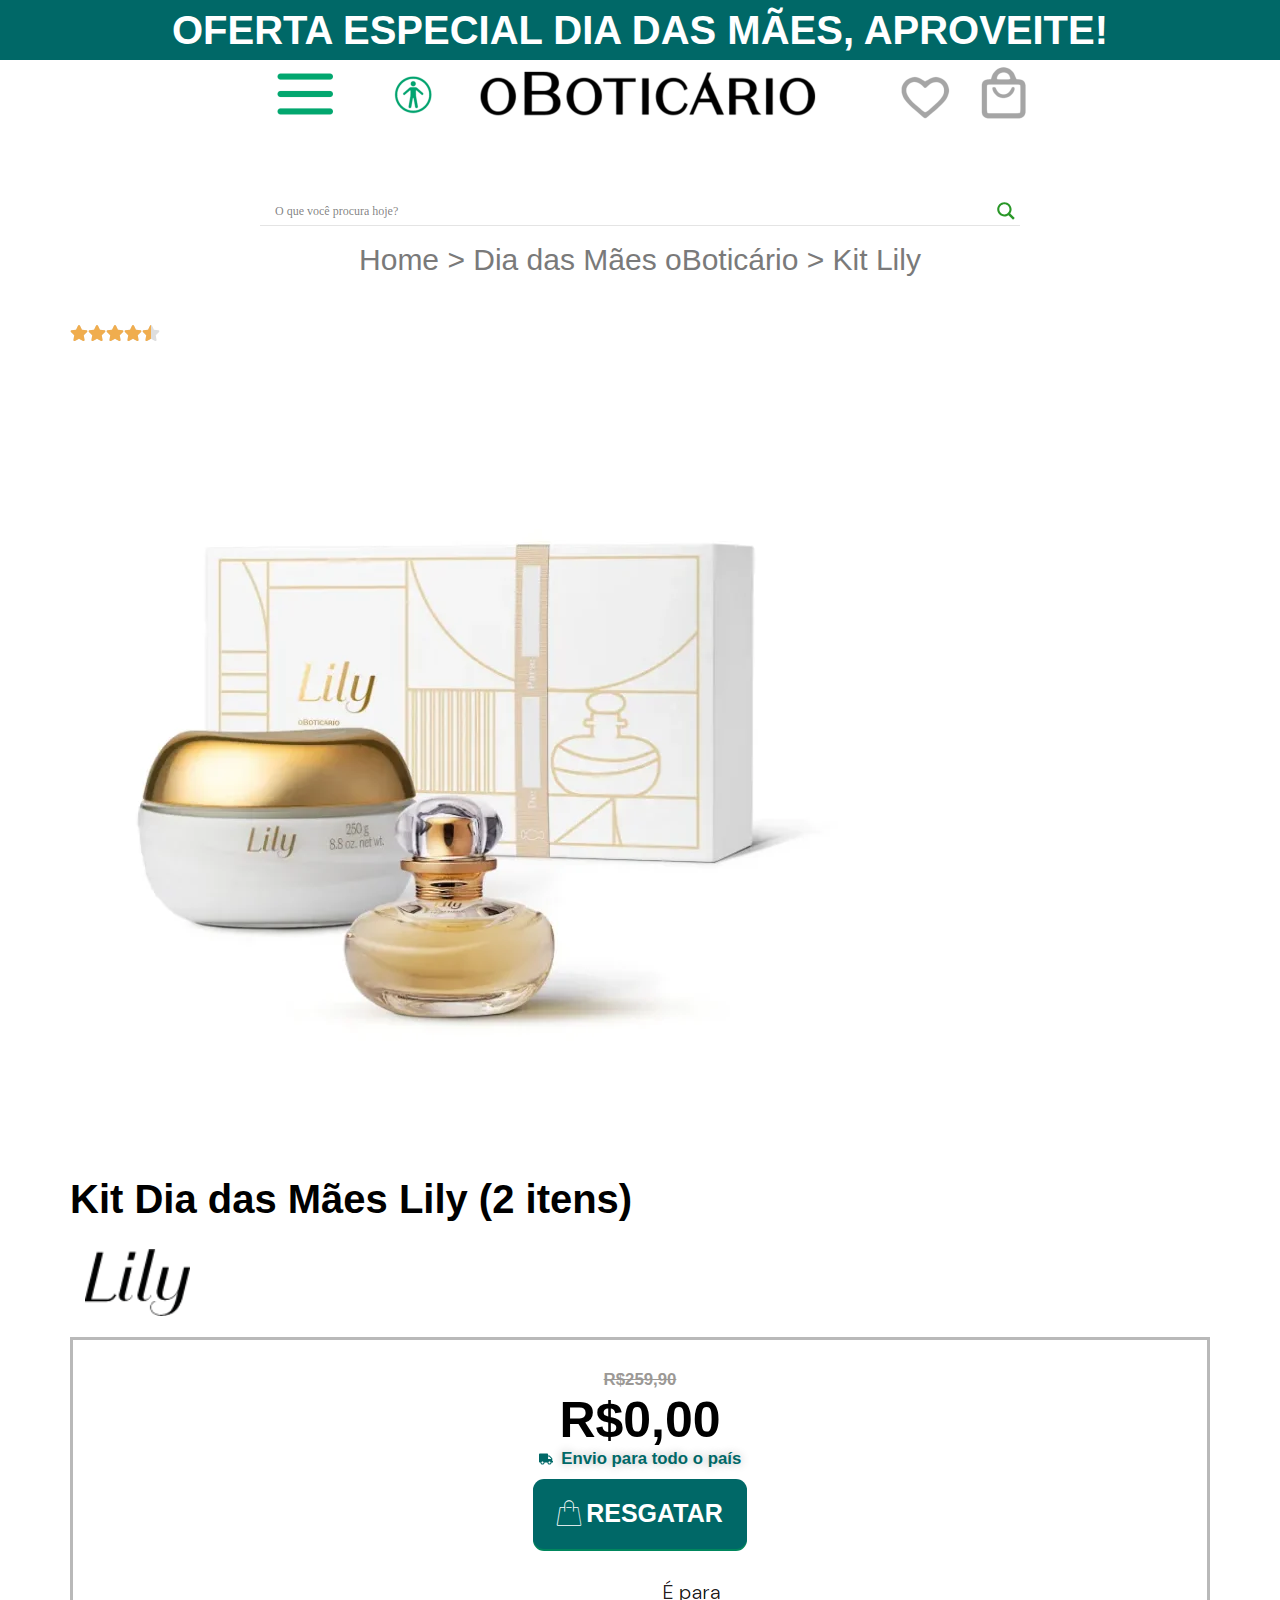
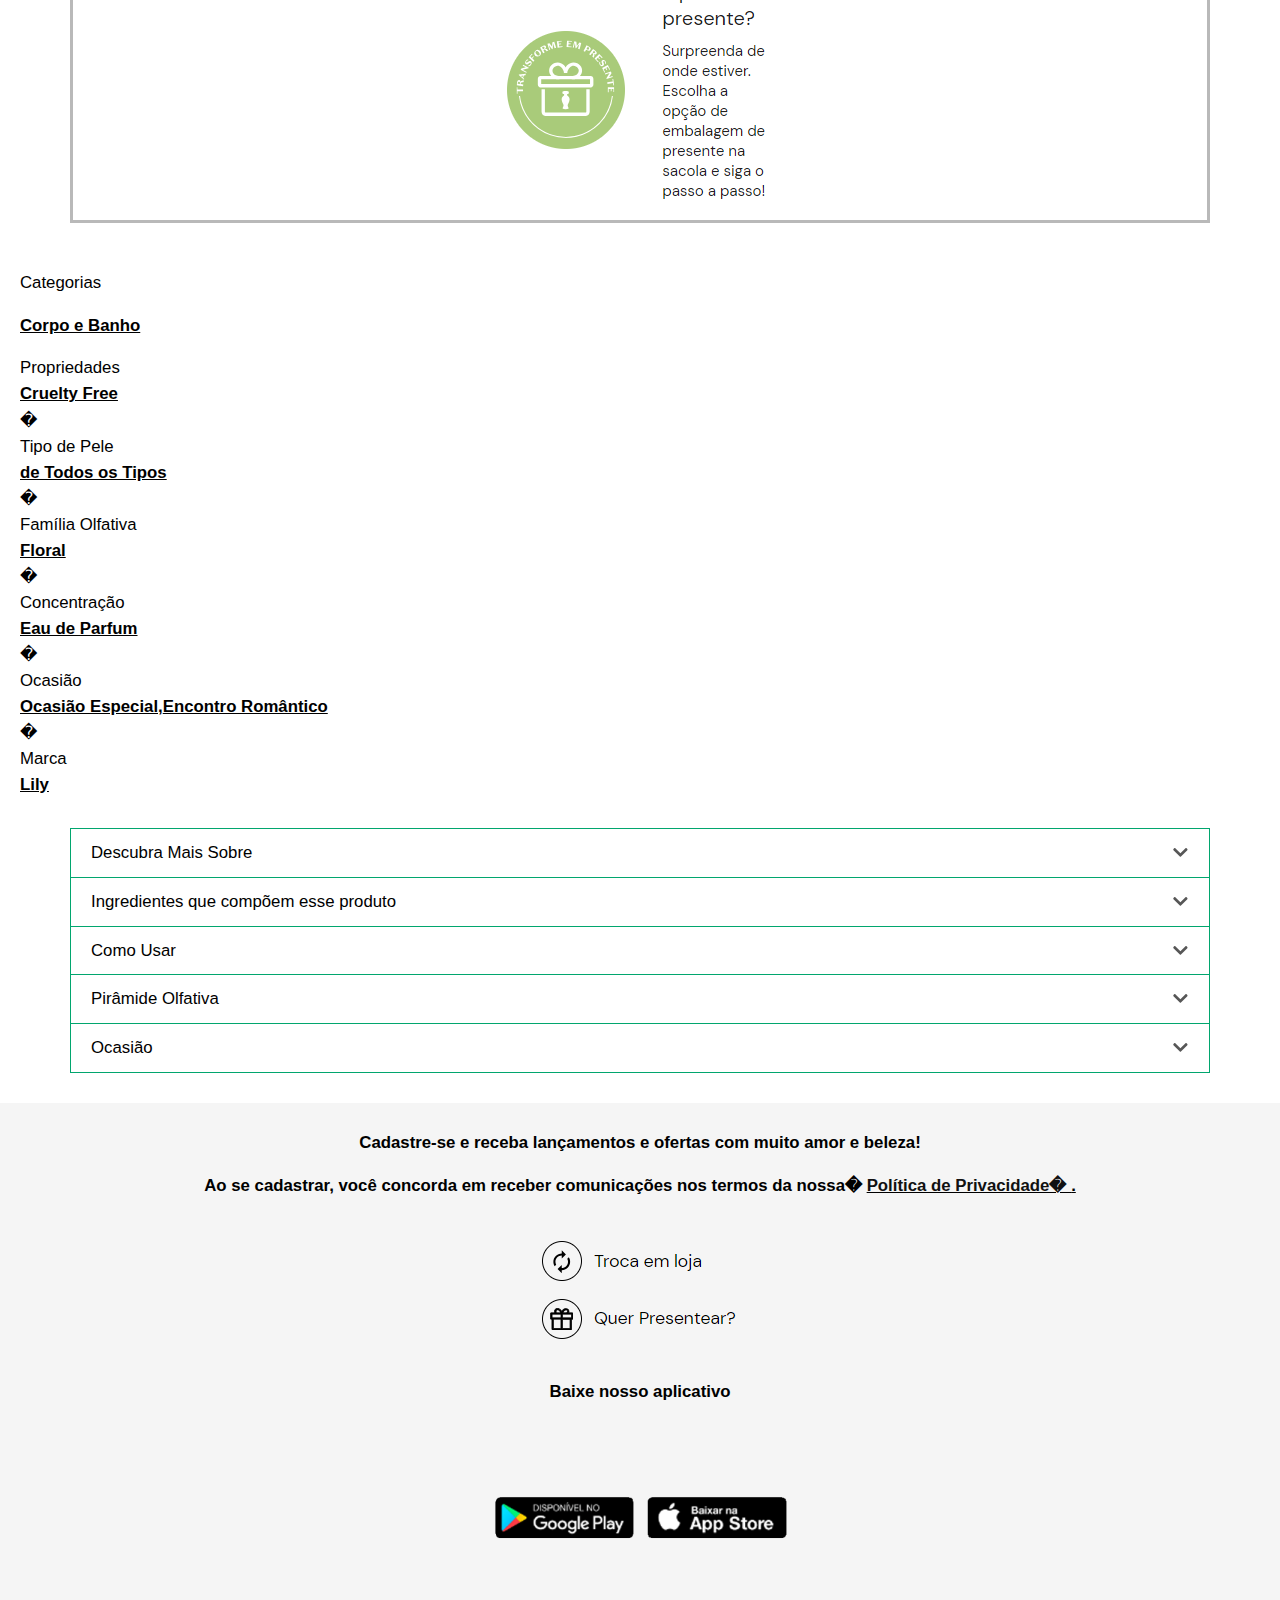
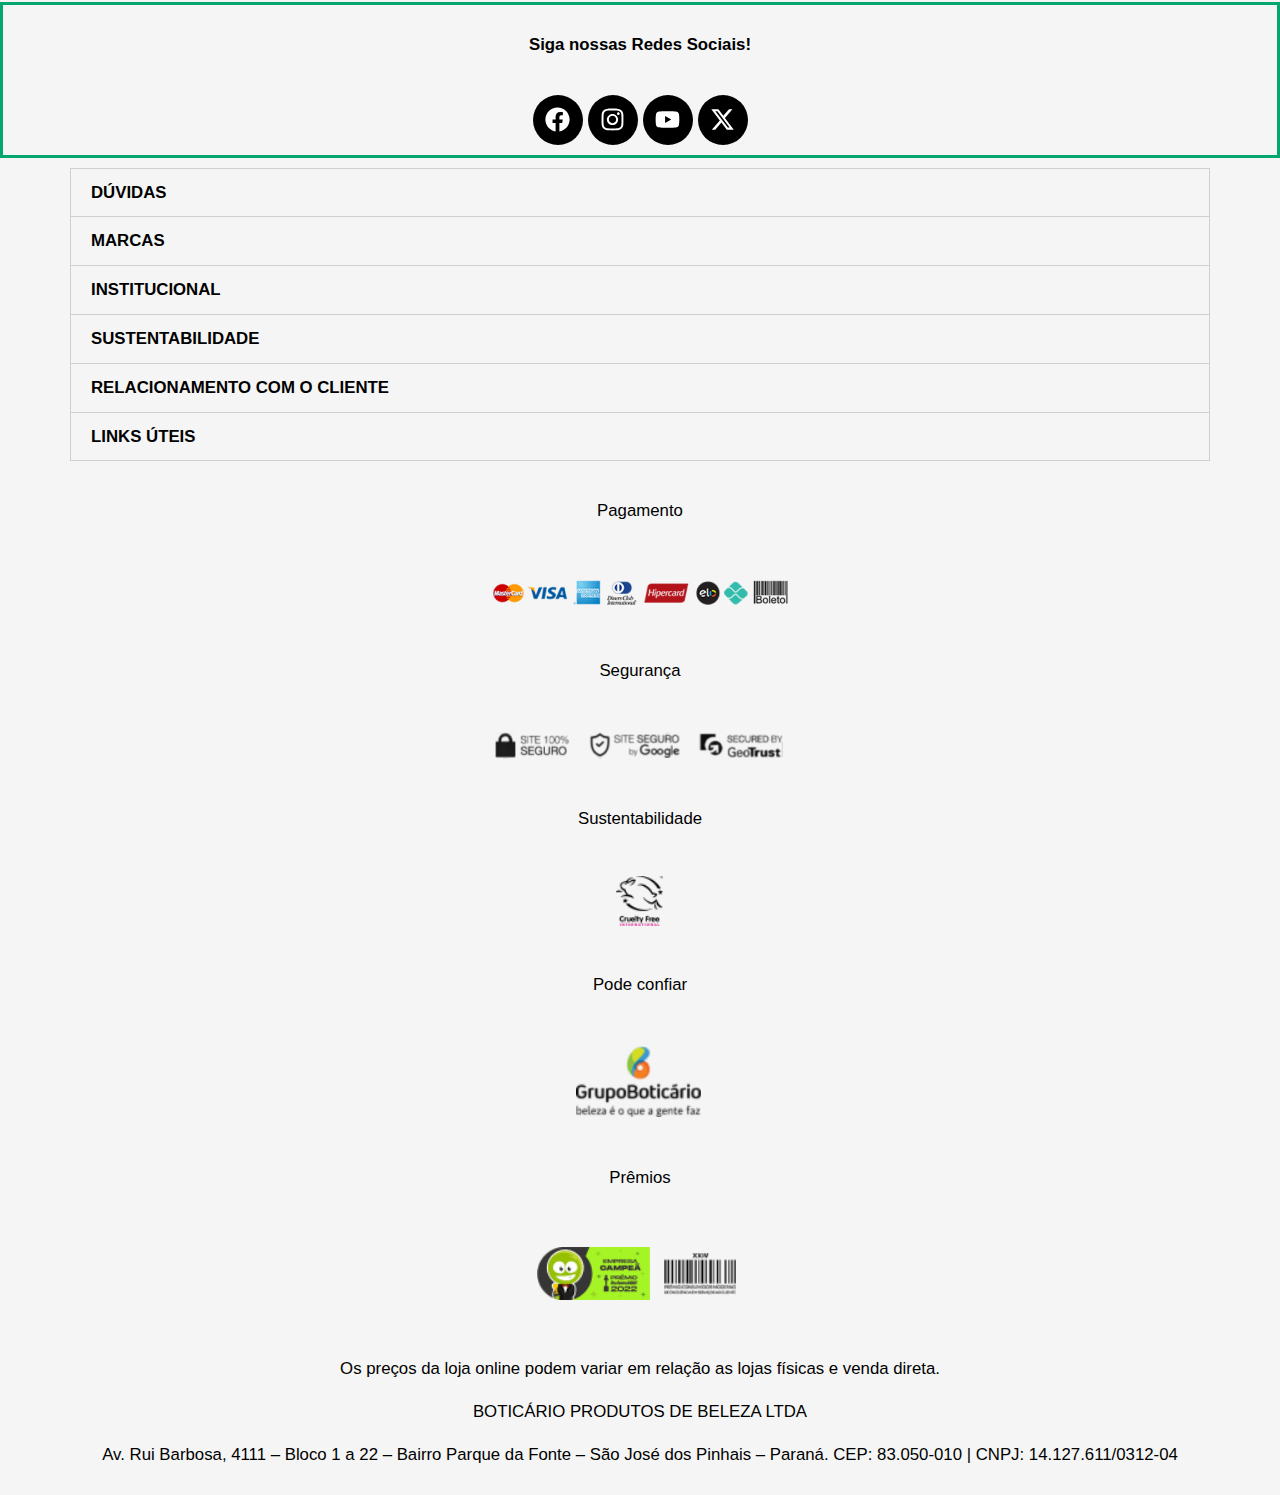
<file: lily/index.html>
<!DOCTYPE html><html lang="pt-BR"><head>
	<meta charset="UTF-8">
			<title>Resgate seu kit (lily) – Dia das Mães</title>
		<meta name="viewport" content="width=device-width, initial-scale=1">
<meta name="robots" content="max-image-preview:large">
<title>Resgate seu kit (lily) – Dia das Mães</title>
<link rel="alternate" type="application/rss+xml" title="Feed para Dia das Mães »" href="../feed/index.htm">
<link rel="alternate" type="application/rss+xml" title="Feed de comentários para Dia das Mães »" href="../comments/feed/index.htm">
<script async="" src="js/fbevents.js"></script><script>
window._wpemojiSettings = {"baseUrl":"https:\/\/s.w.org\/images\/core\/emoji\/15.0.3\/72x72\/","ext":".png","svgUrl":"https:\/\/s.w.org\/images\/core\/emoji\/15.0.3\/svg\/","svgExt":".svg","source":{"concatemoji":"https:\/\/loja-especialdiadasmaes.online\/wp-includes\/js\/wp-emoji-release.min.js?ver=6.5.2"}};
/*! This file is auto-generated */
!function(i,n){var o,s,e;function c(e){try{var t={supportTests:e,timestamp:(new Date).valueOf()};sessionStorage.setItem(o,JSON.stringify(t))}catch(e){}}function p(e,t,n){e.clearRect(0,0,e.canvas.width,e.canvas.height),e.fillText(t,0,0);var t=new Uint32Array(e.getImageData(0,0,e.canvas.width,e.canvas.height).data),r=(e.clearRect(0,0,e.canvas.width,e.canvas.height),e.fillText(n,0,0),new Uint32Array(e.getImageData(0,0,e.canvas.width,e.canvas.height).data));return t.every(function(e,t){return e===r[t]})}function u(e,t,n){switch(t){case"flag":return n(e,"\ud83c\udff3\ufe0f\u200d\u26a7\ufe0f","\ud83c\udff3\ufe0f\u200b\u26a7\ufe0f")?!1:!n(e,"\ud83c\uddfa\ud83c\uddf3","\ud83c\uddfa\u200b\ud83c\uddf3")&&!n(e,"\ud83c\udff4\udb40\udc67\udb40\udc62\udb40\udc65\udb40\udc6e\udb40\udc67\udb40\udc7f","\ud83c\udff4\u200b\udb40\udc67\u200b\udb40\udc62\u200b\udb40\udc65\u200b\udb40\udc6e\u200b\udb40\udc67\u200b\udb40\udc7f");case"emoji":return!n(e,"\ud83d\udc26\u200d\u2b1b","\ud83d\udc26\u200b\u2b1b")}return!1}function f(e,t,n){var r="undefined"!=typeof WorkerGlobalScope&&self instanceof WorkerGlobalScope?new OffscreenCanvas(300,150):i.createElement("canvas"),a=r.getContext("2d",{willReadFrequently:!0}),o=(a.textBaseline="top",a.font="600 32px Arial",{});return e.forEach(function(e){o[e]=t(a,e,n)}),o}function t(e){var t=i.createElement("script");t.src=e,t.defer=!0,i.head.appendChild(t)}"undefined"!=typeof Promise&&(o="wpEmojiSettingsSupports",s=["flag","emoji"],n.supports={everything:!0,everythingExceptFlag:!0},e=new Promise(function(e){i.addEventListener("DOMContentLoaded",e,{once:!0})}),new Promise(function(t){var n=function(){try{var e=JSON.parse(sessionStorage.getItem(o));if("object"==typeof e&&"number"==typeof e.timestamp&&(new Date).valueOf()<e.timestamp+604800&&"object"==typeof e.supportTests)return e.supportTests}catch(e){}return null}();if(!n){if("undefined"!=typeof Worker&&"undefined"!=typeof OffscreenCanvas&&"undefined"!=typeof URL&&URL.createObjectURL&&"undefined"!=typeof Blob)try{var e="postMessage("+f.toString()+"("+[JSON.stringify(s),u.toString(),p.toString()].join(",")+"));",r=new Blob([e],{type:"text/javascript"}),a=new Worker(URL.createObjectURL(r),{name:"wpTestEmojiSupports"});return void(a.onmessage=function(e){c(n=e.data),a.terminate(),t(n)})}catch(e){}c(n=f(s,u,p))}t(n)}).then(function(e){for(var t in e)n.supports[t]=e[t],n.supports.everything=n.supports.everything&&n.supports[t],"flag"!==t&&(n.supports.everythingExceptFlag=n.supports.everythingExceptFlag&&n.supports[t]);n.supports.everythingExceptFlag=n.supports.everythingExceptFlag&&!n.supports.flag,n.DOMReady=!1,n.readyCallback=function(){n.DOMReady=!0}}).then(function(){return e}).then(function(){var e;n.supports.everything||(n.readyCallback(),(e=n.source||{}).concatemoji?t(e.concatemoji):e.wpemoji&&e.twemoji&&(t(e.twemoji),t(e.wpemoji)))}))}((window,document),window._wpemojiSettings);
</script>
<style id="wp-emoji-styles-inline-css">

	img.wp-smiley, img.emoji {
		display: inline !important;
		border: none !important;
		box-shadow: none !important;
		height: 1em !important;
		width: 1em !important;
		margin: 0 0.07em !important;
		vertical-align: -0.1em !important;
		background: none !important;
		padding: 0 !important;
	}
</style>
<style id="wp-block-library-inline-css">
:root{--wp-admin-theme-color:#007cba;--wp-admin-theme-color--rgb:0,124,186;--wp-admin-theme-color-darker-10:#006ba1;--wp-admin-theme-color-darker-10--rgb:0,107,161;--wp-admin-theme-color-darker-20:#005a87;--wp-admin-theme-color-darker-20--rgb:0,90,135;--wp-admin-border-width-focus:2px;--wp-block-synced-color:#7a00df;--wp-block-synced-color--rgb:122,0,223;--wp-bound-block-color:#9747ff}@media (min-resolution:192dpi){:root{--wp-admin-border-width-focus:1.5px}}.wp-element-button{cursor:pointer}:root{--wp--preset--font-size--normal:16px;--wp--preset--font-size--huge:42px}:root .has-very-light-gray-background-color{background-color:#eee}:root .has-very-dark-gray-background-color{background-color:#313131}:root .has-very-light-gray-color{color:#eee}:root .has-very-dark-gray-color{color:#313131}:root .has-vivid-green-cyan-to-vivid-cyan-blue-gradient-background{background:linear-gradient(135deg,#00d084,#0693e3)}:root .has-purple-crush-gradient-background{background:linear-gradient(135deg,#34e2e4,#4721fb 50%,#ab1dfe)}:root .has-hazy-dawn-gradient-background{background:linear-gradient(135deg,#faaca8,#dad0ec)}:root .has-subdued-olive-gradient-background{background:linear-gradient(135deg,#fafae1,#67a671)}:root .has-atomic-cream-gradient-background{background:linear-gradient(135deg,#fdd79a,#004a59)}:root .has-nightshade-gradient-background{background:linear-gradient(135deg,#330968,#31cdcf)}:root .has-midnight-gradient-background{background:linear-gradient(135deg,#020381,#2874fc)}.has-regular-font-size{font-size:1em}.has-larger-font-size{font-size:2.625em}.has-normal-font-size{font-size:var(--wp--preset--font-size--normal)}.has-huge-font-size{font-size:var(--wp--preset--font-size--huge)}.has-text-align-center{text-align:center}.has-text-align-left{text-align:left}.has-text-align-right{text-align:right}#end-resizable-editor-section{display:none}.aligncenter{clear:both}.items-justified-left{justify-content:flex-start}.items-justified-center{justify-content:center}.items-justified-right{justify-content:flex-end}.items-justified-space-between{justify-content:space-between}.screen-reader-text{border:0;clip:rect(1px,1px,1px,1px);-webkit-clip-path:inset(50%);clip-path:inset(50%);height:1px;margin:-1px;overflow:hidden;padding:0;position:absolute;width:1px;word-wrap:normal!important}.screen-reader-text:focus{background-color:#ddd;clip:auto!important;-webkit-clip-path:none;clip-path:none;color:#444;display:block;font-size:1em;height:auto;left:5px;line-height:normal;padding:15px 23px 14px;text-decoration:none;top:5px;width:auto;z-index:100000}html :where(.has-border-color){border-style:solid}html :where([style*=border-top-color]){border-top-style:solid}html :where([style*=border-right-color]){border-right-style:solid}html :where([style*=border-bottom-color]){border-bottom-style:solid}html :where([style*=border-left-color]){border-left-style:solid}html :where([style*=border-width]){border-style:solid}html :where([style*=border-top-width]){border-top-style:solid}html :where([style*=border-right-width]){border-right-style:solid}html :where([style*=border-bottom-width]){border-bottom-style:solid}html :where([style*=border-left-width]){border-left-style:solid}html :where(img[class*=wp-image-]){height:auto;max-width:100%}:where(figure){margin:0 0 1em}html :where(.is-position-sticky){--wp-admin--admin-bar--position-offset:var(--wp-admin--admin-bar--height,0px)}@media screen and (max-width:600px){html :where(.is-position-sticky){--wp-admin--admin-bar--position-offset:0px}}
</style>
<style id="global-styles-inline-css">
body{--wp--preset--color--black: #000000;--wp--preset--color--cyan-bluish-gray: #abb8c3;--wp--preset--color--white: #ffffff;--wp--preset--color--pale-pink: #f78da7;--wp--preset--color--vivid-red: #cf2e2e;--wp--preset--color--luminous-vivid-orange: #ff6900;--wp--preset--color--luminous-vivid-amber: #fcb900;--wp--preset--color--light-green-cyan: #7bdcb5;--wp--preset--color--vivid-green-cyan: #00d084;--wp--preset--color--pale-cyan-blue: #8ed1fc;--wp--preset--color--vivid-cyan-blue: #0693e3;--wp--preset--color--vivid-purple: #9b51e0;--wp--preset--color--base: #f9f9f9;--wp--preset--color--base-2: #ffffff;--wp--preset--color--contrast: #111111;--wp--preset--color--contrast-2: #636363;--wp--preset--color--contrast-3: #A4A4A4;--wp--preset--color--accent: #cfcabe;--wp--preset--color--accent-2: #c2a990;--wp--preset--color--accent-3: #d8613c;--wp--preset--color--accent-4: #b1c5a4;--wp--preset--color--accent-5: #b5bdbc;--wp--preset--gradient--vivid-cyan-blue-to-vivid-purple: linear-gradient(135deg,rgba(6,147,227,1) 0%,rgb(155,81,224) 100%);--wp--preset--gradient--light-green-cyan-to-vivid-green-cyan: linear-gradient(135deg,rgb(122,220,180) 0%,rgb(0,208,130) 100%);--wp--preset--gradient--luminous-vivid-amber-to-luminous-vivid-orange: linear-gradient(135deg,rgba(252,185,0,1) 0%,rgba(255,105,0,1) 100%);--wp--preset--gradient--luminous-vivid-orange-to-vivid-red: linear-gradient(135deg,rgba(255,105,0,1) 0%,rgb(207,46,46) 100%);--wp--preset--gradient--very-light-gray-to-cyan-bluish-gray: linear-gradient(135deg,rgb(238,238,238) 0%,rgb(169,184,195) 100%);--wp--preset--gradient--cool-to-warm-spectrum: linear-gradient(135deg,rgb(74,234,220) 0%,rgb(151,120,209) 20%,rgb(207,42,186) 40%,rgb(238,44,130) 60%,rgb(251,105,98) 80%,rgb(254,248,76) 100%);--wp--preset--gradient--blush-light-purple: linear-gradient(135deg,rgb(255,206,236) 0%,rgb(152,150,240) 100%);--wp--preset--gradient--blush-bordeaux: linear-gradient(135deg,rgb(254,205,165) 0%,rgb(254,45,45) 50%,rgb(107,0,62) 100%);--wp--preset--gradient--luminous-dusk: linear-gradient(135deg,rgb(255,203,112) 0%,rgb(199,81,192) 50%,rgb(65,88,208) 100%);--wp--preset--gradient--pale-ocean: linear-gradient(135deg,rgb(255,245,203) 0%,rgb(182,227,212) 50%,rgb(51,167,181) 100%);--wp--preset--gradient--electric-grass: linear-gradient(135deg,rgb(202,248,128) 0%,rgb(113,206,126) 100%);--wp--preset--gradient--midnight: linear-gradient(135deg,rgb(2,3,129) 0%,rgb(40,116,252) 100%);--wp--preset--gradient--gradient-1: linear-gradient(to bottom, #cfcabe 0%, #F9F9F9 100%);--wp--preset--gradient--gradient-2: linear-gradient(to bottom, #C2A990 0%, #F9F9F9 100%);--wp--preset--gradient--gradient-3: linear-gradient(to bottom, #D8613C 0%, #F9F9F9 100%);--wp--preset--gradient--gradient-4: linear-gradient(to bottom, #B1C5A4 0%, #F9F9F9 100%);--wp--preset--gradient--gradient-5: linear-gradient(to bottom, #B5BDBC 0%, #F9F9F9 100%);--wp--preset--gradient--gradient-6: linear-gradient(to bottom, #A4A4A4 0%, #F9F9F9 100%);--wp--preset--gradient--gradient-7: linear-gradient(to bottom, #cfcabe 50%, #F9F9F9 50%);--wp--preset--gradient--gradient-8: linear-gradient(to bottom, #C2A990 50%, #F9F9F9 50%);--wp--preset--gradient--gradient-9: linear-gradient(to bottom, #D8613C 50%, #F9F9F9 50%);--wp--preset--gradient--gradient-10: linear-gradient(to bottom, #B1C5A4 50%, #F9F9F9 50%);--wp--preset--gradient--gradient-11: linear-gradient(to bottom, #B5BDBC 50%, #F9F9F9 50%);--wp--preset--gradient--gradient-12: linear-gradient(to bottom, #A4A4A4 50%, #F9F9F9 50%);--wp--preset--font-size--small: 0.9rem;--wp--preset--font-size--medium: 1.05rem;--wp--preset--font-size--large: clamp(1.39rem, 1.39rem + ((1vw - 0.2rem) * 0.767), 1.85rem);--wp--preset--font-size--x-large: clamp(1.85rem, 1.85rem + ((1vw - 0.2rem) * 1.083), 2.5rem);--wp--preset--font-size--xx-large: clamp(2.5rem, 2.5rem + ((1vw - 0.2rem) * 1.283), 3.27rem);--wp--preset--font-family--body: "Inter", sans-serif;--wp--preset--font-family--heading: Cardo;--wp--preset--font-family--system-sans-serif: -apple-system, BlinkMacSystemFont, avenir next, avenir, segoe ui, helvetica neue, helvetica, Cantarell, Ubuntu, roboto, noto, arial, sans-serif;--wp--preset--font-family--system-serif: Iowan Old Style, Apple Garamond, Baskerville, Times New Roman, Droid Serif, Times, Source Serif Pro, serif, Apple Color Emoji, Segoe UI Emoji, Segoe UI Symbol;--wp--preset--spacing--10: 1rem;--wp--preset--spacing--20: min(1.5rem, 2vw);--wp--preset--spacing--30: min(2.5rem, 3vw);--wp--preset--spacing--40: min(4rem, 5vw);--wp--preset--spacing--50: min(6.5rem, 8vw);--wp--preset--spacing--60: min(10.5rem, 13vw);--wp--preset--shadow--natural: 6px 6px 9px rgba(0, 0, 0, 0.2);--wp--preset--shadow--deep: 12px 12px 50px rgba(0, 0, 0, 0.4);--wp--preset--shadow--sharp: 6px 6px 0px rgba(0, 0, 0, 0.2);--wp--preset--shadow--outlined: 6px 6px 0px -3px rgba(255, 255, 255, 1), 6px 6px rgba(0, 0, 0, 1);--wp--preset--shadow--crisp: 6px 6px 0px rgba(0, 0, 0, 1);}body { margin: 0;--wp--style--global--content-size: 620px;--wp--style--global--wide-size: 1280px; }.wp-site-blocks { padding-top: var(--wp--style--root--padding-top); padding-bottom: var(--wp--style--root--padding-bottom); }.has-global-padding { padding-right: var(--wp--style--root--padding-right); padding-left: var(--wp--style--root--padding-left); }.has-global-padding :where(.has-global-padding:not(.wp-block-block)) { padding-right: 0; padding-left: 0; }.has-global-padding > .alignfull { margin-right: calc(var(--wp--style--root--padding-right) * -1); margin-left: calc(var(--wp--style--root--padding-left) * -1); }.has-global-padding :where(.has-global-padding:not(.wp-block-block)) > .alignfull { margin-right: 0; margin-left: 0; }.has-global-padding > .alignfull:where(:not(.has-global-padding):not(.is-layout-flex):not(.is-layout-grid)) > :where([class*="wp-block-"]:not(.alignfull):not([class*="__"]),p,h1,h2,h3,h4,h5,h6,ul,ol) { padding-right: var(--wp--style--root--padding-right); padding-left: var(--wp--style--root--padding-left); }.has-global-padding :where(.has-global-padding) > .alignfull:where(:not(.has-global-padding)) > :where([class*="wp-block-"]:not(.alignfull):not([class*="__"]),p,h1,h2,h3,h4,h5,h6,ul,ol) { padding-right: 0; padding-left: 0; }.wp-site-blocks > .alignleft { float: left; margin-right: 2em; }.wp-site-blocks > .alignright { float: right; margin-left: 2em; }.wp-site-blocks > .aligncenter { justify-content: center; margin-left: auto; margin-right: auto; }:where(.wp-site-blocks) > * { margin-block-start: 1.2rem; margin-block-end: 0; }:where(.wp-site-blocks) > :first-child:first-child { margin-block-start: 0; }:where(.wp-site-blocks) > :last-child:last-child { margin-block-end: 0; }body { --wp--style--block-gap: 1.2rem; }:where(body .is-layout-flow)  > :first-child:first-child{margin-block-start: 0;}:where(body .is-layout-flow)  > :last-child:last-child{margin-block-end: 0;}:where(body .is-layout-flow)  > *{margin-block-start: 1.2rem;margin-block-end: 0;}:where(body .is-layout-constrained)  > :first-child:first-child{margin-block-start: 0;}:where(body .is-layout-constrained)  > :last-child:last-child{margin-block-end: 0;}:where(body .is-layout-constrained)  > *{margin-block-start: 1.2rem;margin-block-end: 0;}:where(body .is-layout-flex) {gap: 1.2rem;}:where(body .is-layout-grid) {gap: 1.2rem;}body .is-layout-flow > .alignleft{float: left;margin-inline-start: 0;margin-inline-end: 2em;}body .is-layout-flow > .alignright{float: right;margin-inline-start: 2em;margin-inline-end: 0;}body .is-layout-flow > .aligncenter{margin-left: auto !important;margin-right: auto !important;}body .is-layout-constrained > .alignleft{float: left;margin-inline-start: 0;margin-inline-end: 2em;}body .is-layout-constrained > .alignright{float: right;margin-inline-start: 2em;margin-inline-end: 0;}body .is-layout-constrained > .aligncenter{margin-left: auto !important;margin-right: auto !important;}body .is-layout-constrained > :where(:not(.alignleft):not(.alignright):not(.alignfull)){max-width: var(--wp--style--global--content-size);margin-left: auto !important;margin-right: auto !important;}body .is-layout-constrained > .alignwide{max-width: var(--wp--style--global--wide-size);}body .is-layout-flex{display: flex;}body .is-layout-flex{flex-wrap: wrap;align-items: center;}body .is-layout-flex > *{margin: 0;}body .is-layout-grid{display: grid;}body .is-layout-grid > *{margin: 0;}body{background-color: var(--wp--preset--color--base);color: var(--wp--preset--color--contrast);font-family: var(--wp--preset--font-family--body);font-size: var(--wp--preset--font-size--medium);font-style: normal;font-weight: 400;line-height: 1.55;--wp--style--root--padding-top: 0px;--wp--style--root--padding-right: var(--wp--preset--spacing--50);--wp--style--root--padding-bottom: 0px;--wp--style--root--padding-left: var(--wp--preset--spacing--50);}a:where(:not(.wp-element-button)){color: var(--wp--preset--color--contrast);text-decoration: underline;}a:where(:not(.wp-element-button)):hover{text-decoration: none;}h1, h2, h3, h4, h5, h6{color: var(--wp--preset--color--contrast);font-family: var(--wp--preset--font-family--heading);font-weight: 400;line-height: 1.2;}h1{font-size: var(--wp--preset--font-size--xx-large);line-height: 1.15;}h2{font-size: var(--wp--preset--font-size--x-large);}h3{font-size: var(--wp--preset--font-size--large);}h4{font-size: clamp(1.1rem, 1.1rem + ((1vw - 0.2rem) * 0.767), 1.5rem);}h5{font-size: var(--wp--preset--font-size--medium);}h6{font-size: var(--wp--preset--font-size--small);}.wp-element-button, .wp-block-button__link{background-color: var(--wp--preset--color--contrast);border-radius: .33rem;border-color: var(--wp--preset--color--contrast);border-width: 0;color: var(--wp--preset--color--base);font-family: inherit;font-size: var(--wp--preset--font-size--small);font-style: normal;font-weight: 500;line-height: inherit;padding-top: 0.6rem;padding-right: 1rem;padding-bottom: 0.6rem;padding-left: 1rem;text-decoration: none;}.wp-element-button:hover, .wp-block-button__link:hover{background-color: var(--wp--preset--color--contrast-2);border-color: var(--wp--preset--color--contrast-2);color: var(--wp--preset--color--base);}.wp-element-button:focus, .wp-block-button__link:focus{background-color: var(--wp--preset--color--contrast-2);border-color: var(--wp--preset--color--contrast-2);color: var(--wp--preset--color--base);outline-color: var(--wp--preset--color--contrast);outline-offset: 2px;outline-style: dotted;outline-width: 1px;}.wp-element-button:active, .wp-block-button__link:active{background-color: var(--wp--preset--color--contrast);color: var(--wp--preset--color--base);}.wp-element-caption, .wp-block-audio figcaption, .wp-block-embed figcaption, .wp-block-gallery figcaption, .wp-block-image figcaption, .wp-block-table figcaption, .wp-block-video figcaption{color: var(--wp--preset--color--contrast-2);font-family: var(--wp--preset--font-family--body);font-size: 0.8rem;}.has-black-color{color: var(--wp--preset--color--black) !important;}.has-cyan-bluish-gray-color{color: var(--wp--preset--color--cyan-bluish-gray) !important;}.has-white-color{color: var(--wp--preset--color--white) !important;}.has-pale-pink-color{color: var(--wp--preset--color--pale-pink) !important;}.has-vivid-red-color{color: var(--wp--preset--color--vivid-red) !important;}.has-luminous-vivid-orange-color{color: var(--wp--preset--color--luminous-vivid-orange) !important;}.has-luminous-vivid-amber-color{color: var(--wp--preset--color--luminous-vivid-amber) !important;}.has-light-green-cyan-color{color: var(--wp--preset--color--light-green-cyan) !important;}.has-vivid-green-cyan-color{color: var(--wp--preset--color--vivid-green-cyan) !important;}.has-pale-cyan-blue-color{color: var(--wp--preset--color--pale-cyan-blue) !important;}.has-vivid-cyan-blue-color{color: var(--wp--preset--color--vivid-cyan-blue) !important;}.has-vivid-purple-color{color: var(--wp--preset--color--vivid-purple) !important;}.has-base-color{color: var(--wp--preset--color--base) !important;}.has-base-2-color{color: var(--wp--preset--color--base-2) !important;}.has-contrast-color{color: var(--wp--preset--color--contrast) !important;}.has-contrast-2-color{color: var(--wp--preset--color--contrast-2) !important;}.has-contrast-3-color{color: var(--wp--preset--color--contrast-3) !important;}.has-accent-color{color: var(--wp--preset--color--accent) !important;}.has-accent-2-color{color: var(--wp--preset--color--accent-2) !important;}.has-accent-3-color{color: var(--wp--preset--color--accent-3) !important;}.has-accent-4-color{color: var(--wp--preset--color--accent-4) !important;}.has-accent-5-color{color: var(--wp--preset--color--accent-5) !important;}.has-black-background-color{background-color: var(--wp--preset--color--black) !important;}.has-cyan-bluish-gray-background-color{background-color: var(--wp--preset--color--cyan-bluish-gray) !important;}.has-white-background-color{background-color: var(--wp--preset--color--white) !important;}.has-pale-pink-background-color{background-color: var(--wp--preset--color--pale-pink) !important;}.has-vivid-red-background-color{background-color: var(--wp--preset--color--vivid-red) !important;}.has-luminous-vivid-orange-background-color{background-color: var(--wp--preset--color--luminous-vivid-orange) !important;}.has-luminous-vivid-amber-background-color{background-color: var(--wp--preset--color--luminous-vivid-amber) !important;}.has-light-green-cyan-background-color{background-color: var(--wp--preset--color--light-green-cyan) !important;}.has-vivid-green-cyan-background-color{background-color: var(--wp--preset--color--vivid-green-cyan) !important;}.has-pale-cyan-blue-background-color{background-color: var(--wp--preset--color--pale-cyan-blue) !important;}.has-vivid-cyan-blue-background-color{background-color: var(--wp--preset--color--vivid-cyan-blue) !important;}.has-vivid-purple-background-color{background-color: var(--wp--preset--color--vivid-purple) !important;}.has-base-background-color{background-color: var(--wp--preset--color--base) !important;}.has-base-2-background-color{background-color: var(--wp--preset--color--base-2) !important;}.has-contrast-background-color{background-color: var(--wp--preset--color--contrast) !important;}.has-contrast-2-background-color{background-color: var(--wp--preset--color--contrast-2) !important;}.has-contrast-3-background-color{background-color: var(--wp--preset--color--contrast-3) !important;}.has-accent-background-color{background-color: var(--wp--preset--color--accent) !important;}.has-accent-2-background-color{background-color: var(--wp--preset--color--accent-2) !important;}.has-accent-3-background-color{background-color: var(--wp--preset--color--accent-3) !important;}.has-accent-4-background-color{background-color: var(--wp--preset--color--accent-4) !important;}.has-accent-5-background-color{background-color: var(--wp--preset--color--accent-5) !important;}.has-black-border-color{border-color: var(--wp--preset--color--black) !important;}.has-cyan-bluish-gray-border-color{border-color: var(--wp--preset--color--cyan-bluish-gray) !important;}.has-white-border-color{border-color: var(--wp--preset--color--white) !important;}.has-pale-pink-border-color{border-color: var(--wp--preset--color--pale-pink) !important;}.has-vivid-red-border-color{border-color: var(--wp--preset--color--vivid-red) !important;}.has-luminous-vivid-orange-border-color{border-color: var(--wp--preset--color--luminous-vivid-orange) !important;}.has-luminous-vivid-amber-border-color{border-color: var(--wp--preset--color--luminous-vivid-amber) !important;}.has-light-green-cyan-border-color{border-color: var(--wp--preset--color--light-green-cyan) !important;}.has-vivid-green-cyan-border-color{border-color: var(--wp--preset--color--vivid-green-cyan) !important;}.has-pale-cyan-blue-border-color{border-color: var(--wp--preset--color--pale-cyan-blue) !important;}.has-vivid-cyan-blue-border-color{border-color: var(--wp--preset--color--vivid-cyan-blue) !important;}.has-vivid-purple-border-color{border-color: var(--wp--preset--color--vivid-purple) !important;}.has-base-border-color{border-color: var(--wp--preset--color--base) !important;}.has-base-2-border-color{border-color: var(--wp--preset--color--base-2) !important;}.has-contrast-border-color{border-color: var(--wp--preset--color--contrast) !important;}.has-contrast-2-border-color{border-color: var(--wp--preset--color--contrast-2) !important;}.has-contrast-3-border-color{border-color: var(--wp--preset--color--contrast-3) !important;}.has-accent-border-color{border-color: var(--wp--preset--color--accent) !important;}.has-accent-2-border-color{border-color: var(--wp--preset--color--accent-2) !important;}.has-accent-3-border-color{border-color: var(--wp--preset--color--accent-3) !important;}.has-accent-4-border-color{border-color: var(--wp--preset--color--accent-4) !important;}.has-accent-5-border-color{border-color: var(--wp--preset--color--accent-5) !important;}.has-vivid-cyan-blue-to-vivid-purple-gradient-background{background: var(--wp--preset--gradient--vivid-cyan-blue-to-vivid-purple) !important;}.has-light-green-cyan-to-vivid-green-cyan-gradient-background{background: var(--wp--preset--gradient--light-green-cyan-to-vivid-green-cyan) !important;}.has-luminous-vivid-amber-to-luminous-vivid-orange-gradient-background{background: var(--wp--preset--gradient--luminous-vivid-amber-to-luminous-vivid-orange) !important;}.has-luminous-vivid-orange-to-vivid-red-gradient-background{background: var(--wp--preset--gradient--luminous-vivid-orange-to-vivid-red) !important;}.has-very-light-gray-to-cyan-bluish-gray-gradient-background{background: var(--wp--preset--gradient--very-light-gray-to-cyan-bluish-gray) !important;}.has-cool-to-warm-spectrum-gradient-background{background: var(--wp--preset--gradient--cool-to-warm-spectrum) !important;}.has-blush-light-purple-gradient-background{background: var(--wp--preset--gradient--blush-light-purple) !important;}.has-blush-bordeaux-gradient-background{background: var(--wp--preset--gradient--blush-bordeaux) !important;}.has-luminous-dusk-gradient-background{background: var(--wp--preset--gradient--luminous-dusk) !important;}.has-pale-ocean-gradient-background{background: var(--wp--preset--gradient--pale-ocean) !important;}.has-electric-grass-gradient-background{background: var(--wp--preset--gradient--electric-grass) !important;}.has-midnight-gradient-background{background: var(--wp--preset--gradient--midnight) !important;}.has-gradient-1-gradient-background{background: var(--wp--preset--gradient--gradient-1) !important;}.has-gradient-2-gradient-background{background: var(--wp--preset--gradient--gradient-2) !important;}.has-gradient-3-gradient-background{background: var(--wp--preset--gradient--gradient-3) !important;}.has-gradient-4-gradient-background{background: var(--wp--preset--gradient--gradient-4) !important;}.has-gradient-5-gradient-background{background: var(--wp--preset--gradient--gradient-5) !important;}.has-gradient-6-gradient-background{background: var(--wp--preset--gradient--gradient-6) !important;}.has-gradient-7-gradient-background{background: var(--wp--preset--gradient--gradient-7) !important;}.has-gradient-8-gradient-background{background: var(--wp--preset--gradient--gradient-8) !important;}.has-gradient-9-gradient-background{background: var(--wp--preset--gradient--gradient-9) !important;}.has-gradient-10-gradient-background{background: var(--wp--preset--gradient--gradient-10) !important;}.has-gradient-11-gradient-background{background: var(--wp--preset--gradient--gradient-11) !important;}.has-gradient-12-gradient-background{background: var(--wp--preset--gradient--gradient-12) !important;}.has-small-font-size{font-size: var(--wp--preset--font-size--small) !important;}.has-medium-font-size{font-size: var(--wp--preset--font-size--medium) !important;}.has-large-font-size{font-size: var(--wp--preset--font-size--large) !important;}.has-x-large-font-size{font-size: var(--wp--preset--font-size--x-large) !important;}.has-xx-large-font-size{font-size: var(--wp--preset--font-size--xx-large) !important;}.has-body-font-family{font-family: var(--wp--preset--font-family--body) !important;}.has-heading-font-family{font-family: var(--wp--preset--font-family--heading) !important;}.has-system-sans-serif-font-family{font-family: var(--wp--preset--font-family--system-sans-serif) !important;}.has-system-serif-font-family{font-family: var(--wp--preset--font-family--system-serif) !important;}
.wp-block-calendar.wp-block-calendar table:where(:not(.has-text-color)) th{background-color:var(--wp--preset--color--contrast-2);color:var(--wp--preset--color--base);border-color:var(--wp--preset--color--contrast-2)}.wp-block-calendar table:where(:not(.has-text-color)) td{border-color:var(--wp--preset--color--contrast-2)}.wp-block-categories{}.wp-block-categories{list-style-type:none;}.wp-block-categories li{margin-bottom: 0.5rem;}.wp-block-post-comments-form{}.wp-block-post-comments-form textarea, .wp-block-post-comments-form input{border-radius:.33rem}.wp-block-loginout{}.wp-block-loginout input{border-radius:.33rem;padding:calc(0.667em + 2px);border:1px solid #949494;}.wp-block-post-terms{}.wp-block-post-terms .wp-block-post-terms__prefix{color: var(--wp--preset--color--contrast-2);}.wp-block-query-title{}.wp-block-query-title span{font-style: italic;}.wp-block-quote{}.wp-block-quote :where(p){margin-block-start:0;margin-block-end:calc(var(--wp--preset--spacing--10) + 0.5rem);}.wp-block-quote :where(:last-child){margin-block-end:0;}.wp-block-quote.has-text-align-right.is-style-plain, .rtl .is-style-plain.wp-block-quote:not(.has-text-align-center):not(.has-text-align-left){border-width: 0 2px 0 0;padding-left:calc(var(--wp--preset--spacing--20) + 0.5rem);padding-right:calc(var(--wp--preset--spacing--20) + 0.5rem);}.wp-block-quote.has-text-align-left.is-style-plain, body:not(.rtl) .is-style-plain.wp-block-quote:not(.has-text-align-center):not(.has-text-align-right){border-width: 0 0 0 2px;padding-left:calc(var(--wp--preset--spacing--20) + 0.5rem);padding-right:calc(var(--wp--preset--spacing--20) + 0.5rem)}.wp-block-search{}.wp-block-search .wp-block-search__input{border-radius:.33rem}.wp-block-separator{}.wp-block-separator:not(.is-style-wide):not(.is-style-dots):not(.alignwide):not(.alignfull){width: var(--wp--preset--spacing--60)}
</style>
<style id="wp-block-template-skip-link-inline-css">

		.skip-link.screen-reader-text {
			border: 0;
			clip: rect(1px,1px,1px,1px);
			clip-path: inset(50%);
			height: 1px;
			margin: -1px;
			overflow: hidden;
			padding: 0;
			position: absolute !important;
			width: 1px;
			word-wrap: normal !important;
		}

		.skip-link.screen-reader-text:focus {
			background-color: #eee;
			clip: auto !important;
			clip-path: none;
			color: #444;
			display: block;
			font-size: 1em;
			height: auto;
			left: 5px;
			line-height: normal;
			padding: 15px 23px 14px;
			text-decoration: none;
			top: 5px;
			width: auto;
			z-index: 100000;
		}
</style>
<link rel="stylesheet" id="wpdreams-asl-basic-css" href="css/style.basic.css" media="all">
<link rel="stylesheet" id="wpdreams-ajaxsearchlite-css" href="css/style-underline.css" media="all">
<link rel="stylesheet" id="elementor-frontend-css" href="css/frontend-lite.min.css" media="all">
<style id="elementor-frontend-inline-css">
@-webkit-keyframes ha_fadeIn{0%{opacity:0}to{opacity:1}}@keyframes ha_fadeIn{0%{opacity:0}to{opacity:1}}@-webkit-keyframes ha_zoomIn{0%{opacity:0;-webkit-transform:scale3d(.3,.3,.3);transform:scale3d(.3,.3,.3)}50%{opacity:1}}@keyframes ha_zoomIn{0%{opacity:0;-webkit-transform:scale3d(.3,.3,.3);transform:scale3d(.3,.3,.3)}50%{opacity:1}}@-webkit-keyframes ha_rollIn{0%{opacity:0;-webkit-transform:translate3d(-100%,0,0) rotate3d(0,0,1,-120deg);transform:translate3d(-100%,0,0) rotate3d(0,0,1,-120deg)}to{opacity:1}}@keyframes ha_rollIn{0%{opacity:0;-webkit-transform:translate3d(-100%,0,0) rotate3d(0,0,1,-120deg);transform:translate3d(-100%,0,0) rotate3d(0,0,1,-120deg)}to{opacity:1}}@-webkit-keyframes ha_bounce{0%,20%,53%,to{-webkit-animation-timing-function:cubic-bezier(.215,.61,.355,1);animation-timing-function:cubic-bezier(.215,.61,.355,1)}40%,43%{-webkit-transform:translate3d(0,-30px,0) scaleY(1.1);transform:translate3d(0,-30px,0) scaleY(1.1);-webkit-animation-timing-function:cubic-bezier(.755,.05,.855,.06);animation-timing-function:cubic-bezier(.755,.05,.855,.06)}70%{-webkit-transform:translate3d(0,-15px,0) scaleY(1.05);transform:translate3d(0,-15px,0) scaleY(1.05);-webkit-animation-timing-function:cubic-bezier(.755,.05,.855,.06);animation-timing-function:cubic-bezier(.755,.05,.855,.06)}80%{-webkit-transition-timing-function:cubic-bezier(.215,.61,.355,1);transition-timing-function:cubic-bezier(.215,.61,.355,1);-webkit-transform:translate3d(0,0,0) scaleY(.95);transform:translate3d(0,0,0) scaleY(.95)}90%{-webkit-transform:translate3d(0,-4px,0) scaleY(1.02);transform:translate3d(0,-4px,0) scaleY(1.02)}}@keyframes ha_bounce{0%,20%,53%,to{-webkit-animation-timing-function:cubic-bezier(.215,.61,.355,1);animation-timing-function:cubic-bezier(.215,.61,.355,1)}40%,43%{-webkit-transform:translate3d(0,-30px,0) scaleY(1.1);transform:translate3d(0,-30px,0) scaleY(1.1);-webkit-animation-timing-function:cubic-bezier(.755,.05,.855,.06);animation-timing-function:cubic-bezier(.755,.05,.855,.06)}70%{-webkit-transform:translate3d(0,-15px,0) scaleY(1.05);transform:translate3d(0,-15px,0) scaleY(1.05);-webkit-animation-timing-function:cubic-bezier(.755,.05,.855,.06);animation-timing-function:cubic-bezier(.755,.05,.855,.06)}80%{-webkit-transition-timing-function:cubic-bezier(.215,.61,.355,1);transition-timing-function:cubic-bezier(.215,.61,.355,1);-webkit-transform:translate3d(0,0,0) scaleY(.95);transform:translate3d(0,0,0) scaleY(.95)}90%{-webkit-transform:translate3d(0,-4px,0) scaleY(1.02);transform:translate3d(0,-4px,0) scaleY(1.02)}}@-webkit-keyframes ha_bounceIn{0%,20%,40%,60%,80%,to{-webkit-animation-timing-function:cubic-bezier(.215,.61,.355,1);animation-timing-function:cubic-bezier(.215,.61,.355,1)}0%{opacity:0;-webkit-transform:scale3d(.3,.3,.3);transform:scale3d(.3,.3,.3)}20%{-webkit-transform:scale3d(1.1,1.1,1.1);transform:scale3d(1.1,1.1,1.1)}40%{-webkit-transform:scale3d(.9,.9,.9);transform:scale3d(.9,.9,.9)}60%{opacity:1;-webkit-transform:scale3d(1.03,1.03,1.03);transform:scale3d(1.03,1.03,1.03)}80%{-webkit-transform:scale3d(.97,.97,.97);transform:scale3d(.97,.97,.97)}to{opacity:1}}@keyframes ha_bounceIn{0%,20%,40%,60%,80%,to{-webkit-animation-timing-function:cubic-bezier(.215,.61,.355,1);animation-timing-function:cubic-bezier(.215,.61,.355,1)}0%{opacity:0;-webkit-transform:scale3d(.3,.3,.3);transform:scale3d(.3,.3,.3)}20%{-webkit-transform:scale3d(1.1,1.1,1.1);transform:scale3d(1.1,1.1,1.1)}40%{-webkit-transform:scale3d(.9,.9,.9);transform:scale3d(.9,.9,.9)}60%{opacity:1;-webkit-transform:scale3d(1.03,1.03,1.03);transform:scale3d(1.03,1.03,1.03)}80%{-webkit-transform:scale3d(.97,.97,.97);transform:scale3d(.97,.97,.97)}to{opacity:1}}@-webkit-keyframes ha_flipInX{0%{opacity:0;-webkit-transform:perspective(400px) rotate3d(1,0,0,90deg);transform:perspective(400px) rotate3d(1,0,0,90deg);-webkit-animation-timing-function:ease-in;animation-timing-function:ease-in}40%{-webkit-transform:perspective(400px) rotate3d(1,0,0,-20deg);transform:perspective(400px) rotate3d(1,0,0,-20deg);-webkit-animation-timing-function:ease-in;animation-timing-function:ease-in}60%{opacity:1;-webkit-transform:perspective(400px) rotate3d(1,0,0,10deg);transform:perspective(400px) rotate3d(1,0,0,10deg)}80%{-webkit-transform:perspective(400px) rotate3d(1,0,0,-5deg);transform:perspective(400px) rotate3d(1,0,0,-5deg)}}@keyframes ha_flipInX{0%{opacity:0;-webkit-transform:perspective(400px) rotate3d(1,0,0,90deg);transform:perspective(400px) rotate3d(1,0,0,90deg);-webkit-animation-timing-function:ease-in;animation-timing-function:ease-in}40%{-webkit-transform:perspective(400px) rotate3d(1,0,0,-20deg);transform:perspective(400px) rotate3d(1,0,0,-20deg);-webkit-animation-timing-function:ease-in;animation-timing-function:ease-in}60%{opacity:1;-webkit-transform:perspective(400px) rotate3d(1,0,0,10deg);transform:perspective(400px) rotate3d(1,0,0,10deg)}80%{-webkit-transform:perspective(400px) rotate3d(1,0,0,-5deg);transform:perspective(400px) rotate3d(1,0,0,-5deg)}}@-webkit-keyframes ha_flipInY{0%{opacity:0;-webkit-transform:perspective(400px) rotate3d(0,1,0,90deg);transform:perspective(400px) rotate3d(0,1,0,90deg);-webkit-animation-timing-function:ease-in;animation-timing-function:ease-in}40%{-webkit-transform:perspective(400px) rotate3d(0,1,0,-20deg);transform:perspective(400px) rotate3d(0,1,0,-20deg);-webkit-animation-timing-function:ease-in;animation-timing-function:ease-in}60%{opacity:1;-webkit-transform:perspective(400px) rotate3d(0,1,0,10deg);transform:perspective(400px) rotate3d(0,1,0,10deg)}80%{-webkit-transform:perspective(400px) rotate3d(0,1,0,-5deg);transform:perspective(400px) rotate3d(0,1,0,-5deg)}}@keyframes ha_flipInY{0%{opacity:0;-webkit-transform:perspective(400px) rotate3d(0,1,0,90deg);transform:perspective(400px) rotate3d(0,1,0,90deg);-webkit-animation-timing-function:ease-in;animation-timing-function:ease-in}40%{-webkit-transform:perspective(400px) rotate3d(0,1,0,-20deg);transform:perspective(400px) rotate3d(0,1,0,-20deg);-webkit-animation-timing-function:ease-in;animation-timing-function:ease-in}60%{opacity:1;-webkit-transform:perspective(400px) rotate3d(0,1,0,10deg);transform:perspective(400px) rotate3d(0,1,0,10deg)}80%{-webkit-transform:perspective(400px) rotate3d(0,1,0,-5deg);transform:perspective(400px) rotate3d(0,1,0,-5deg)}}@-webkit-keyframes ha_swing{20%{-webkit-transform:rotate3d(0,0,1,15deg);transform:rotate3d(0,0,1,15deg)}40%{-webkit-transform:rotate3d(0,0,1,-10deg);transform:rotate3d(0,0,1,-10deg)}60%{-webkit-transform:rotate3d(0,0,1,5deg);transform:rotate3d(0,0,1,5deg)}80%{-webkit-transform:rotate3d(0,0,1,-5deg);transform:rotate3d(0,0,1,-5deg)}}@keyframes ha_swing{20%{-webkit-transform:rotate3d(0,0,1,15deg);transform:rotate3d(0,0,1,15deg)}40%{-webkit-transform:rotate3d(0,0,1,-10deg);transform:rotate3d(0,0,1,-10deg)}60%{-webkit-transform:rotate3d(0,0,1,5deg);transform:rotate3d(0,0,1,5deg)}80%{-webkit-transform:rotate3d(0,0,1,-5deg);transform:rotate3d(0,0,1,-5deg)}}@-webkit-keyframes ha_slideInDown{0%{visibility:visible;-webkit-transform:translate3d(0,-100%,0);transform:translate3d(0,-100%,0)}}@keyframes ha_slideInDown{0%{visibility:visible;-webkit-transform:translate3d(0,-100%,0);transform:translate3d(0,-100%,0)}}@-webkit-keyframes ha_slideInUp{0%{visibility:visible;-webkit-transform:translate3d(0,100%,0);transform:translate3d(0,100%,0)}}@keyframes ha_slideInUp{0%{visibility:visible;-webkit-transform:translate3d(0,100%,0);transform:translate3d(0,100%,0)}}@-webkit-keyframes ha_slideInLeft{0%{visibility:visible;-webkit-transform:translate3d(-100%,0,0);transform:translate3d(-100%,0,0)}}@keyframes ha_slideInLeft{0%{visibility:visible;-webkit-transform:translate3d(-100%,0,0);transform:translate3d(-100%,0,0)}}@-webkit-keyframes ha_slideInRight{0%{visibility:visible;-webkit-transform:translate3d(100%,0,0);transform:translate3d(100%,0,0)}}@keyframes ha_slideInRight{0%{visibility:visible;-webkit-transform:translate3d(100%,0,0);transform:translate3d(100%,0,0)}}.ha_fadeIn{-webkit-animation-name:ha_fadeIn;animation-name:ha_fadeIn}.ha_zoomIn{-webkit-animation-name:ha_zoomIn;animation-name:ha_zoomIn}.ha_rollIn{-webkit-animation-name:ha_rollIn;animation-name:ha_rollIn}.ha_bounce{-webkit-transform-origin:center bottom;-ms-transform-origin:center bottom;transform-origin:center bottom;-webkit-animation-name:ha_bounce;animation-name:ha_bounce}.ha_bounceIn{-webkit-animation-name:ha_bounceIn;animation-name:ha_bounceIn;-webkit-animation-duration:.75s;-webkit-animation-duration:calc(var(--animate-duration)*.75);animation-duration:.75s;animation-duration:calc(var(--animate-duration)*.75)}.ha_flipInX,.ha_flipInY{-webkit-animation-name:ha_flipInX;animation-name:ha_flipInX;-webkit-backface-visibility:visible!important;backface-visibility:visible!important}.ha_flipInY{-webkit-animation-name:ha_flipInY;animation-name:ha_flipInY}.ha_swing{-webkit-transform-origin:top center;-ms-transform-origin:top center;transform-origin:top center;-webkit-animation-name:ha_swing;animation-name:ha_swing}.ha_slideInDown{-webkit-animation-name:ha_slideInDown;animation-name:ha_slideInDown}.ha_slideInUp{-webkit-animation-name:ha_slideInUp;animation-name:ha_slideInUp}.ha_slideInLeft{-webkit-animation-name:ha_slideInLeft;animation-name:ha_slideInLeft}.ha_slideInRight{-webkit-animation-name:ha_slideInRight;animation-name:ha_slideInRight}.ha-css-transform-yes{-webkit-transition-duration:var(--ha-tfx-transition-duration, .2s);transition-duration:var(--ha-tfx-transition-duration, .2s);-webkit-transition-property:-webkit-transform;transition-property:transform;transition-property:transform,-webkit-transform;-webkit-transform:translate(var(--ha-tfx-translate-x, 0),var(--ha-tfx-translate-y, 0)) scale(var(--ha-tfx-scale-x, 1),var(--ha-tfx-scale-y, 1)) skew(var(--ha-tfx-skew-x, 0),var(--ha-tfx-skew-y, 0)) rotateX(var(--ha-tfx-rotate-x, 0)) rotateY(var(--ha-tfx-rotate-y, 0)) rotateZ(var(--ha-tfx-rotate-z, 0));transform:translate(var(--ha-tfx-translate-x, 0),var(--ha-tfx-translate-y, 0)) scale(var(--ha-tfx-scale-x, 1),var(--ha-tfx-scale-y, 1)) skew(var(--ha-tfx-skew-x, 0),var(--ha-tfx-skew-y, 0)) rotateX(var(--ha-tfx-rotate-x, 0)) rotateY(var(--ha-tfx-rotate-y, 0)) rotateZ(var(--ha-tfx-rotate-z, 0))}.ha-css-transform-yes:hover{-webkit-transform:translate(var(--ha-tfx-translate-x-hover, var(--ha-tfx-translate-x, 0)),var(--ha-tfx-translate-y-hover, var(--ha-tfx-translate-y, 0))) scale(var(--ha-tfx-scale-x-hover, var(--ha-tfx-scale-x, 1)),var(--ha-tfx-scale-y-hover, var(--ha-tfx-scale-y, 1))) skew(var(--ha-tfx-skew-x-hover, var(--ha-tfx-skew-x, 0)),var(--ha-tfx-skew-y-hover, var(--ha-tfx-skew-y, 0))) rotateX(var(--ha-tfx-rotate-x-hover, var(--ha-tfx-rotate-x, 0))) rotateY(var(--ha-tfx-rotate-y-hover, var(--ha-tfx-rotate-y, 0))) rotateZ(var(--ha-tfx-rotate-z-hover, var(--ha-tfx-rotate-z, 0)));transform:translate(var(--ha-tfx-translate-x-hover, var(--ha-tfx-translate-x, 0)),var(--ha-tfx-translate-y-hover, var(--ha-tfx-translate-y, 0))) scale(var(--ha-tfx-scale-x-hover, var(--ha-tfx-scale-x, 1)),var(--ha-tfx-scale-y-hover, var(--ha-tfx-scale-y, 1))) skew(var(--ha-tfx-skew-x-hover, var(--ha-tfx-skew-x, 0)),var(--ha-tfx-skew-y-hover, var(--ha-tfx-skew-y, 0))) rotateX(var(--ha-tfx-rotate-x-hover, var(--ha-tfx-rotate-x, 0))) rotateY(var(--ha-tfx-rotate-y-hover, var(--ha-tfx-rotate-y, 0))) rotateZ(var(--ha-tfx-rotate-z-hover, var(--ha-tfx-rotate-z, 0)))}.happy-addon>.elementor-widget-container{word-wrap:break-word;overflow-wrap:break-word}.happy-addon>.elementor-widget-container,.happy-addon>.elementor-widget-container *{-webkit-box-sizing:border-box;box-sizing:border-box}.happy-addon p:empty{display:none}.happy-addon .elementor-inline-editing{min-height:auto!important}.happy-addon-pro img{max-width:100%;height:auto;-o-object-fit:cover;object-fit:cover}.ha-screen-reader-text{position:absolute;overflow:hidden;clip:rect(1px,1px,1px,1px);margin:-1px;padding:0;width:1px;height:1px;border:0;word-wrap:normal!important;-webkit-clip-path:inset(50%);clip-path:inset(50%)}.ha-has-bg-overlay>.elementor-widget-container{position:relative;z-index:1}.ha-has-bg-overlay>.elementor-widget-container:before{position:absolute;top:0;left:0;z-index:-1;width:100%;height:100%;content:""}.ha-popup--is-enabled .ha-js-popup,.ha-popup--is-enabled .ha-js-popup img{cursor:-webkit-zoom-in!important;cursor:zoom-in!important}.mfp-wrap .mfp-arrow,.mfp-wrap .mfp-close{background-color:transparent}.mfp-wrap .mfp-arrow:focus,.mfp-wrap .mfp-close:focus{outline-width:thin}.ha-advanced-tooltip-enable{position:relative;cursor:pointer;--ha-tooltip-arrow-color:black;--ha-tooltip-arrow-distance:0}.ha-advanced-tooltip-enable .ha-advanced-tooltip-content{position:absolute;z-index:999;display:none;padding:5px 0;width:120px;height:auto;border-radius:6px;background-color:#000;color:#fff;text-align:center;opacity:0}.ha-advanced-tooltip-enable .ha-advanced-tooltip-content::after{position:absolute;border-width:5px;border-style:solid;content:""}.ha-advanced-tooltip-enable .ha-advanced-tooltip-content.no-arrow::after{visibility:hidden}.ha-advanced-tooltip-enable .ha-advanced-tooltip-content.show{display:inline-block;opacity:1}.ha-advanced-tooltip-enable.ha-advanced-tooltip-top .ha-advanced-tooltip-content,body[data-elementor-device-mode=tablet] .ha-advanced-tooltip-enable.ha-advanced-tooltip-tablet-top .ha-advanced-tooltip-content{top:unset;right:0;bottom:calc(101% + var(--ha-tooltip-arrow-distance));left:0;margin:0 auto}.ha-advanced-tooltip-enable.ha-advanced-tooltip-top .ha-advanced-tooltip-content::after,body[data-elementor-device-mode=tablet] .ha-advanced-tooltip-enable.ha-advanced-tooltip-tablet-top .ha-advanced-tooltip-content::after{top:100%;right:unset;bottom:unset;left:50%;border-color:var(--ha-tooltip-arrow-color) transparent transparent transparent;-webkit-transform:translateX(-50%);-ms-transform:translateX(-50%);transform:translateX(-50%)}.ha-advanced-tooltip-enable.ha-advanced-tooltip-bottom .ha-advanced-tooltip-content,body[data-elementor-device-mode=tablet] .ha-advanced-tooltip-enable.ha-advanced-tooltip-tablet-bottom .ha-advanced-tooltip-content{top:calc(101% + var(--ha-tooltip-arrow-distance));right:0;bottom:unset;left:0;margin:0 auto}.ha-advanced-tooltip-enable.ha-advanced-tooltip-bottom .ha-advanced-tooltip-content::after,body[data-elementor-device-mode=tablet] .ha-advanced-tooltip-enable.ha-advanced-tooltip-tablet-bottom .ha-advanced-tooltip-content::after{top:unset;right:unset;bottom:100%;left:50%;border-color:transparent transparent var(--ha-tooltip-arrow-color) transparent;-webkit-transform:translateX(-50%);-ms-transform:translateX(-50%);transform:translateX(-50%)}.ha-advanced-tooltip-enable.ha-advanced-tooltip-left .ha-advanced-tooltip-content,body[data-elementor-device-mode=tablet] .ha-advanced-tooltip-enable.ha-advanced-tooltip-tablet-left .ha-advanced-tooltip-content{top:50%;right:calc(101% + var(--ha-tooltip-arrow-distance));bottom:unset;left:unset;-webkit-transform:translateY(-50%);-ms-transform:translateY(-50%);transform:translateY(-50%)}.ha-advanced-tooltip-enable.ha-advanced-tooltip-left .ha-advanced-tooltip-content::after,body[data-elementor-device-mode=tablet] .ha-advanced-tooltip-enable.ha-advanced-tooltip-tablet-left .ha-advanced-tooltip-content::after{top:50%;right:unset;bottom:unset;left:100%;border-color:transparent transparent transparent var(--ha-tooltip-arrow-color);-webkit-transform:translateY(-50%);-ms-transform:translateY(-50%);transform:translateY(-50%)}.ha-advanced-tooltip-enable.ha-advanced-tooltip-right .ha-advanced-tooltip-content,body[data-elementor-device-mode=tablet] .ha-advanced-tooltip-enable.ha-advanced-tooltip-tablet-right .ha-advanced-tooltip-content{top:50%;right:unset;bottom:unset;left:calc(101% + var(--ha-tooltip-arrow-distance));-webkit-transform:translateY(-50%);-ms-transform:translateY(-50%);transform:translateY(-50%)}.ha-advanced-tooltip-enable.ha-advanced-tooltip-right .ha-advanced-tooltip-content::after,body[data-elementor-device-mode=tablet] .ha-advanced-tooltip-enable.ha-advanced-tooltip-tablet-right .ha-advanced-tooltip-content::after{top:50%;right:100%;bottom:unset;left:unset;border-color:transparent var(--ha-tooltip-arrow-color) transparent transparent;-webkit-transform:translateY(-50%);-ms-transform:translateY(-50%);transform:translateY(-50%)}body[data-elementor-device-mode=mobile] .ha-advanced-tooltip-enable.ha-advanced-tooltip-mobile-top .ha-advanced-tooltip-content{top:unset;right:0;bottom:calc(101% + var(--ha-tooltip-arrow-distance));left:0;margin:0 auto}body[data-elementor-device-mode=mobile] .ha-advanced-tooltip-enable.ha-advanced-tooltip-mobile-top .ha-advanced-tooltip-content::after{top:100%;right:unset;bottom:unset;left:50%;border-color:var(--ha-tooltip-arrow-color) transparent transparent transparent;-webkit-transform:translateX(-50%);-ms-transform:translateX(-50%);transform:translateX(-50%)}body[data-elementor-device-mode=mobile] .ha-advanced-tooltip-enable.ha-advanced-tooltip-mobile-bottom .ha-advanced-tooltip-content{top:calc(101% + var(--ha-tooltip-arrow-distance));right:0;bottom:unset;left:0;margin:0 auto}body[data-elementor-device-mode=mobile] .ha-advanced-tooltip-enable.ha-advanced-tooltip-mobile-bottom .ha-advanced-tooltip-content::after{top:unset;right:unset;bottom:100%;left:50%;border-color:transparent transparent var(--ha-tooltip-arrow-color) transparent;-webkit-transform:translateX(-50%);-ms-transform:translateX(-50%);transform:translateX(-50%)}body[data-elementor-device-mode=mobile] .ha-advanced-tooltip-enable.ha-advanced-tooltip-mobile-left .ha-advanced-tooltip-content{top:50%;right:calc(101% + var(--ha-tooltip-arrow-distance));bottom:unset;left:unset;-webkit-transform:translateY(-50%);-ms-transform:translateY(-50%);transform:translateY(-50%)}body[data-elementor-device-mode=mobile] .ha-advanced-tooltip-enable.ha-advanced-tooltip-mobile-left .ha-advanced-tooltip-content::after{top:50%;right:unset;bottom:unset;left:100%;border-color:transparent transparent transparent var(--ha-tooltip-arrow-color);-webkit-transform:translateY(-50%);-ms-transform:translateY(-50%);transform:translateY(-50%)}body[data-elementor-device-mode=mobile] .ha-advanced-tooltip-enable.ha-advanced-tooltip-mobile-right .ha-advanced-tooltip-content{top:50%;right:unset;bottom:unset;left:calc(101% + var(--ha-tooltip-arrow-distance));-webkit-transform:translateY(-50%);-ms-transform:translateY(-50%);transform:translateY(-50%)}body[data-elementor-device-mode=mobile] .ha-advanced-tooltip-enable.ha-advanced-tooltip-mobile-right .ha-advanced-tooltip-content::after{top:50%;right:100%;bottom:unset;left:unset;border-color:transparent var(--ha-tooltip-arrow-color) transparent transparent;-webkit-transform:translateY(-50%);-ms-transform:translateY(-50%);transform:translateY(-50%)}body.elementor-editor-active .happy-addon.ha-gravityforms .gform_wrapper{display:block!important}.ha-scroll-to-top-wrap.ha-scroll-to-top-hide{display:none}.ha-scroll-to-top-wrap.edit-mode,.ha-scroll-to-top-wrap.single-page-off{display:none!important}.ha-scroll-to-top-button{position:fixed;right:15px;bottom:15px;z-index:9999;display:-webkit-box;display:-webkit-flex;display:-ms-flexbox;display:flex;-webkit-box-align:center;-webkit-align-items:center;align-items:center;-ms-flex-align:center;-webkit-box-pack:center;-ms-flex-pack:center;-webkit-justify-content:center;justify-content:center;width:50px;height:50px;border-radius:50px;background-color:#5636d1;color:#fff;text-align:center;opacity:1;cursor:pointer;-webkit-transition:all .3s;transition:all .3s}.ha-scroll-to-top-button i{color:#fff;font-size:16px}.ha-scroll-to-top-button:hover{background-color:#e2498a}
</style>
<link rel="stylesheet" id="swiper-css" href="css/swiper.min.css" media="all">
<link rel="stylesheet" id="elementor-post-5-css" href="css/post-5.css" media="all">
<link rel="stylesheet" id="font-awesome-5-all-css" href="css/all.min.css" media="all">
<link rel="stylesheet" id="font-awesome-4-shim-css" href="css/v4-shims.min.css" media="all">
<link rel="stylesheet" id="elementor-global-css" href="css/global.css" media="all">
<link rel="stylesheet" id="elementor-post-163-css" href="css/post-163.css" media="all">
<link rel="stylesheet" id="happy-icons-css" href="css/style.min.css" media="all">
<link rel="stylesheet" id="font-awesome-css" href="css/font-awesome.min.css" media="all">
<link rel="stylesheet" id="slick-css" href="css/slick.css" media="all">
<link rel="stylesheet" id="slick-theme-css" href="css/slick-theme.css" media="all">
<link rel="stylesheet" id="happy-elementor-addons-163-css" href="css/ha-163.css" media="all">
<link rel="stylesheet" id="google-fonts-1-css" href="css_1" media="all">
<link rel="stylesheet" id="elementor-icons-shared-0-css" href="css/style.min.css" media="all">
<link rel="stylesheet" id="elementor-icons-happy-icons-css" href="css/style.min.css" media="all">
<link rel="preconnect" href="https://fonts.gstatic.com/" crossorigin=""><script src="js/v4-shims.min.js" id="font-awesome-4-shim-js"></script>
<script src="js/jquery.min.js" id="jquery-core-js"></script>
<script src="js/jquery-migrate.min.js" id="jquery-migrate-js"></script>
<link rel="https://api.w.org/" href="../wp-json/index.htm"><link rel="alternate" type="application/json" href="../wp-json/wp/v2/pages/163"><link rel="EditURI" type="application/rsd+xml" title="RSD" href="../xmlrpc.php?rsd">
<meta name="generator" content="WordPress 6.5.2">
<link rel="canonical" href="index.htm">
<link rel="shortlink" href="index.htm?p=163">
<link rel="alternate" type="application/json+oembed" href="../wp-json/oembed/1.0/embed-16?url=https%3A%2F%2Floja-especialdiadasmaes.online%2Flily%2F">
<link rel="alternate" type="text/xml+oembed" href="../wp-json/oembed/1.0/embed-17?url=https%3A%2F%2Floja-especialdiadasmaes.online%2Flily%2F&amp;format=xml">
				<link rel="preconnect" href="https://fonts.gstatic.com" crossorigin="">
				<link rel="preload" as="style" href="../css-1?family=Open+Sans&amp;display=swap">
				<link rel="stylesheet" href="css-1" media="all">
				<meta name="generator" content="Elementor 3.21.4; features: e_optimized_assets_loading, e_optimized_css_loading, e_font_icon_svg, additional_custom_breakpoints; settings: css_print_method-external, google_font-enabled, font_display-swap">
                <style>
                    
					div[id*='ajaxsearchlitesettings'].searchsettings .asl_option_inner label {
						font-size: 0px !important;
						color: rgba(0, 0, 0, 0);
					}
					div[id*='ajaxsearchlitesettings'].searchsettings .asl_option_inner label:after {
						font-size: 11px !important;
						position: absolute;
						top: 0;
						left: 0;
						z-index: 1;
					}
					.asl_w_container {
						width: 100%;
						margin: 0px 0px 0px 0px;
						min-width: 200px;
					}
					div[id*='ajaxsearchlite'].asl_m {
						width: 100%;
					}
					div[id*='ajaxsearchliteres'].wpdreams_asl_results div.resdrg span.highlighted {
						font-weight: bold;
						color: rgba(217, 49, 43, 1);
						background-color: rgba(238, 238, 238, 1);
					}
					div[id*='ajaxsearchliteres'].wpdreams_asl_results .results img.asl_image {
						width: 70px;
						height: 70px;
						object-fit: cover;
					}
					div.asl_r .results {
						max-height: none;
					}
				
						.asl_m .probox svg {
							fill: rgb(41, 151, 39) !important;
						}
						.asl_m .probox .innericon {
							background-color: rgba(255, 255, 255, 1) !important;
							background-image: none !important;
							-webkit-background-image: none !important;
							-ms-background-image: none !important;
						}
					
						div.asl_r.asl_w.vertical .results .item::after {
							display: block;
							position: absolute;
							bottom: 0;
							content: '';
							height: 1px;
							width: 100%;
							background: #D8D8D8;
						}
						div.asl_r.asl_w.vertical .results .item.asl_last_item::after {
							display: none;
						}
					                </style>
                <style id="wp-fonts-local">
@font-face{font-family:Inter;font-style:normal;font-weight:300 900;font-display:fallback;src:url('fonts/Inter-VariableFont_slnt%2Cwght.woff2') format('woff2');font-stretch:normal;}
@font-face{font-family:Cardo;font-style:normal;font-weight:400;font-display:fallback;src:url('fonts/cardo_normal_400.woff2') format('woff2');}
@font-face{font-family:Cardo;font-style:italic;font-weight:400;font-display:fallback;src:url('fonts/cardo_italic_400.woff2') format('woff2');}
@font-face{font-family:Cardo;font-style:normal;font-weight:700;font-display:fallback;src:url('fonts/cardo_normal_700.woff2') format('woff2');}
</style>
	<meta name="viewport" content="width=device-width, initial-scale=1.0, viewport-fit=cover"><script src="js/wp-emoji-release.min.js" defer=""></script></head>
<body class="page-template page-template-elementor_canvas page page-id-163 wp-embed-responsive elementor-default elementor-template-canvas elementor-kit-5 elementor-page elementor-page-163">
			<div data-elementor-type="wp-post" data-elementor-id="163" class="elementor elementor-163">
				<div class="elementor-element elementor-element-ad75e3d e-flex e-con-boxed e-con e-parent" data-id="ad75e3d" data-element_type="container" data-settings="{" background_background":"classic","_ha_eqh_enable":false}"="">
					<div class="e-con-inner">
		<div class="elementor-element elementor-element-8887d9d e-flex e-con-boxed e-con e-child" data-id="8887d9d" data-element_type="container" data-settings="{" background_background":"classic","position":"absolute","_ha_eqh_enable":false}"="">
					<div class="e-con-inner">
				<div class="elementor-element elementor-element-d2b835d elementor-widget elementor-widget-heading" data-id="d2b835d" data-element_type="widget" data-settings="{" _animation_mobile":"fadein"}"="" data-widget_type="heading.default">
				<div class="elementor-widget-container">
			<style>/*! elementor - v3.21.0 - 30-04-2024 */
.elementor-heading-title{padding:0;margin:0;line-height:1}.elementor-widget-heading .elementor-heading-title[class*=elementor-size-]>a{color:inherit;font-size:inherit;line-height:inherit}.elementor-widget-heading .elementor-heading-title.elementor-size-small{font-size:15px}.elementor-widget-heading .elementor-heading-title.elementor-size-medium{font-size:19px}.elementor-widget-heading .elementor-heading-title.elementor-size-large{font-size:29px}.elementor-widget-heading .elementor-heading-title.elementor-size-xl{font-size:39px}.elementor-widget-heading .elementor-heading-title.elementor-size-xxl{font-size:59px}</style><h2 class="elementor-heading-title elementor-size-default">OFERTA ESPECIAL DIA DAS MÃES, APROVEITE!</h2>		</div>
				</div>
					</div>
				</div>
		<div class="elementor-element elementor-element-b0877cd e-flex e-con-boxed e-con e-child" data-id="b0877cd" data-element_type="container" data-settings="{" _ha_eqh_enable":false}"="">
					<div class="e-con-inner">
		<div class="elementor-element elementor-element-b92c39b e-flex e-con-boxed e-con e-child" data-id="b92c39b" data-element_type="container" data-settings="{" _ha_eqh_enable":false}"="">
					<div class="e-con-inner">
				<div class="elementor-element elementor-element-c0895bd elementor-widget__width-inherit elementor-widget elementor-widget-image" data-id="c0895bd" data-element_type="widget" data-widget_type="image.default">
				<div class="elementor-widget-container">
			<style>/*! elementor - v3.21.0 - 30-04-2024 */
.elementor-widget-image{text-align:center}.elementor-widget-image a{display:inline-block}.elementor-widget-image a img[src$=".svg"]{width:48px}.elementor-widget-image img{vertical-align:middle;display:inline-block}</style>										<img fetchpriority="high" decoding="async" width="768" height="128" src="images/logo-para-celular-1-768x128.png" class="attachment-medium_large size-medium_large wp-image-28" alt="" srcset="images/logo-para-celular-1-768x128.png 768w, images/logo-para-celular-1-300x50.png 300w, images/logo-para-celular-1-1024x171.png 1024w, images/logo-para-celular-1-1536x256.png 1536w, images/logo-para-celular-1.png 1800w" sizes="(max-width: 768px) 100vw, 768px">													</div>
				</div>
					</div>
				</div>
					</div>
				</div>
				<div class="elementor-element elementor-element-82da726 elementor-widget__width-inherit elementor-widget elementor-widget-shortcode" data-id="82da726" data-element_type="widget" data-widget_type="shortcode.default">
				<div class="elementor-widget-container">
					<div class="elementor-shortcode"><div class="asl_w_container asl_w_container_1">
	<div id="ajaxsearchlite1" data-id="1" data-instance="1" class="asl_w asl_m asl_m_1 asl_m_1_1">
		<div class="probox">

	
	<div class="prosettings" style="display:none;" data-opened="0">
				<div class="innericon">
			<svg version="1.1" xmlns="http://www.w3.org/2000/svg" xmlns:xlink="http://www.w3.org/1999/xlink" x="0px" y="0px" width="22" height="22" viewBox="0 0 512 512" enable-background="new 0 0 512 512" xml:space="preserve">
					<polygon transform="rotate(90 256 256)" points="142.332,104.886 197.48,50 402.5,256 197.48,462 142.332,407.113 292.727,256 "></polygon>
				</svg>
		</div>
	</div>

	
	
	<div class="proinput">
        <form role="search" action="#" autocomplete="off" aria-label="Search form">
			<input aria-label="Search input" type="search" class="orig" tabindex="0" name="phrase" placeholder="O que você procura hoje?" value="" autocomplete="off">
			<input aria-label="Search autocomplete" type="text" class="autocomplete" tabindex="-1" name="phrase" value="" autocomplete="off" disabled="" =""="">
			<input type="submit" value="Start search" style="width:0; height: 0; visibility: hidden;">
		</form>
	</div>

	
	
	<button class="promagnifier" tabindex="0" aria-label="Search magnifier">
				<span class="innericon" style="display:block;">
			<svg version="1.1" xmlns="http://www.w3.org/2000/svg" xmlns:xlink="http://www.w3.org/1999/xlink" x="0px" y="0px" width="22" height="22" viewBox="0 0 512 512" enable-background="new 0 0 512 512" xml:space="preserve">
					<path d="M460.355,421.59L353.844,315.078c20.041-27.553,31.885-61.437,31.885-98.037
						C385.729,124.934,310.793,50,218.686,50C126.58,50,51.645,124.934,51.645,217.041c0,92.106,74.936,167.041,167.041,167.041
						c34.912,0,67.352-10.773,94.184-29.158L419.945,462L460.355,421.59z M100.631,217.041c0-65.096,52.959-118.056,118.055-118.056
						c65.098,0,118.057,52.959,118.057,118.056c0,65.096-52.959,118.056-118.057,118.056C153.59,335.097,100.631,282.137,100.631,217.041
						z"></path>
				</svg>
		</span>
	</button>

	
	
	<div class="proloading">

		<div class="asl_loader"><div class="asl_loader-inner asl_simple-circle"></div></div>

			</div>

			<div class="proclose">
			<svg version="1.1" xmlns="http://www.w3.org/2000/svg" xmlns:xlink="http://www.w3.org/1999/xlink" x="0px" y="0px" width="12" height="12" viewBox="0 0 512 512" enable-background="new 0 0 512 512" xml:space="preserve">
				<polygon points="438.393,374.595 319.757,255.977 438.378,137.348 374.595,73.607 255.995,192.225 137.375,73.622 73.607,137.352 192.246,255.983 73.622,374.625 137.352,438.393 256.002,319.734 374.652,438.378 "></polygon>
			</svg>
		</div>
	
	
</div>	</div>
	<div class="asl_data_container" style="display:none !important;">
		<div class="asl_init_data wpdreams_asl_data_ct" style="display:none !important;" id="asl_init_id_1" data-asl-id="1" data-asl-instance="1" data-asldata="[base64]/[base64]"></div>	<div id="asl_hidden_data">
		<svg style="position:absolute" height="0" width="0">
			<filter id="aslblur">
				<feGaussianBlur in="SourceGraphic" stdDeviation="4"></feGaussianBlur>
			</filter>
		</svg>
		<svg style="position:absolute" height="0" width="0">
			<filter id="no_aslblur"></filter>
		</svg>
	</div>
	</div>

	<div id="ajaxsearchliteres1" class="vertical wpdreams_asl_results asl_w asl_r asl_r_1 asl_r_1_1">

	
	<div class="results">

		
		<div class="resdrg">
		</div>

		
	</div>

	
	
</div>

	<div id="__original__ajaxsearchlitesettings1" data-id="1" class="searchsettings wpdreams_asl_settings asl_w asl_s asl_s_1">
		<form name="options" aria-label="Search settings form" autocomplete="off">

	
	
	<input type="hidden" name="filters_changed" style="display:none;" value="0">
	<input type="hidden" name="filters_initial" style="display:none;" value="1">

	<div class="asl_option_inner hiddend">
		<input type="hidden" name="qtranslate_lang" id="qtranslate_lang1" value="0">
	</div>

	
	
	<fieldset class="asl_sett_scroll">
		<legend style="display: none;">Generic selectors</legend>
		<div class="asl_option" tabindex="0">
			<div class="asl_option_inner">
				<input type="checkbox" value="exact" aria-label="Exact matches only" name="asl_gen[]">
				<div class="asl_option_checkbox"></div>
			</div>
			<div class="asl_option_label">
				Exact matches only			</div>
		</div>
		<div class="asl_option" tabindex="0">
			<div class="asl_option_inner">
				<input type="checkbox" value="title" aria-label="Search in title" name="asl_gen[]" checked="checked">
				<div class="asl_option_checkbox"></div>
			</div>
			<div class="asl_option_label">
				Search in title			</div>
		</div>
		<div class="asl_option" tabindex="0">
			<div class="asl_option_inner">
				<input type="checkbox" value="content" aria-label="Search in content" name="asl_gen[]" checked="checked">
				<div class="asl_option_checkbox"></div>
			</div>
			<div class="asl_option_label">
				Search in content			</div>
		</div>
		<div class="asl_option_inner hiddend">
			<input type="checkbox" value="excerpt" aria-label="Search in excerpt" name="asl_gen[]" checked="checked">
			<div class="asl_option_checkbox"></div>
		</div>
	</fieldset>
	<fieldset class="asl_sett_scroll">
		<legend style="display: none;">Post Type Selectors</legend>
					<div class="asl_option_inner hiddend">
				<input type="checkbox" value="post" aria-label="Hidden option, ignore please" name="customset[]" checked="checked">
			</div>
						<div class="asl_option_inner hiddend">
				<input type="checkbox" value="page" aria-label="Hidden option, ignore please" name="customset[]" checked="checked">
			</div>
				</fieldset>
	</form>
	</div>
</div></div>
				</div>
				</div>
					</div>
				</div>
		<div class="elementor-element elementor-element-e0ae721 e-con-full e-flex e-con e-parent" data-id="e0ae721" data-element_type="container" data-settings="{" _ha_eqh_enable":false}"="">
				<div class="elementor-element elementor-element-e363df3 elementor-widget elementor-widget-heading" data-id="e363df3" data-element_type="widget" data-widget_type="heading.default">
				<div class="elementor-widget-container">
			<h2 class="elementor-heading-title elementor-size-default">Home &gt; Dia das Mães oBoticário &gt; Kit Lily</h2>		</div>
				</div>
				<div class="elementor-element elementor-element-1832196 elementor-widget elementor-widget-html" data-id="1832196" data-element_type="widget" data-widget_type="html.default">
				<div class="elementor-widget-container">
			<!-- Meta Pixel Code -->
<script>
!function(f,b,e,v,n,t,s)
{if(f.fbq)return;n=f.fbq=function(){n.callMethod?
n.callMethod.apply(n,arguments):n.queue.push(arguments)};
if(!f._fbq)f._fbq=n;n.push=n;n.loaded=!0;n.version='2.0';
n.queue=[];t=b.createElement(e);t.async=!0;
t.src=v;s=b.getElementsByTagName(e)[0];
s.parentNode.insertBefore(t,s)}(window, document,'script',
'https://connect.facebook.net/en_US/fbevents.js');
fbq('init', '938855064633543');
fbq('track', 'PageView');
</script>
<noscript><img height="1" width="1" style="display:none" src="../tr?id=938855064633543&ev=PageView&noscript=1"></noscript>
<!-- End Meta Pixel Code -->		</div>
				</div>
		<div class="elementor-element elementor-element-ec1776e e-flex e-con-boxed e-con e-child" data-id="ec1776e" data-element_type="container" data-settings="{" _ha_eqh_enable":false}"="">
					<div class="e-con-inner">
				<div class="elementor-element elementor-element-1cb5147 elementor-widget elementor-widget-rating" data-id="1cb5147" data-element_type="widget" data-widget_type="rating.default">
				<div class="elementor-widget-container">
			<style>/*! elementor - v3.21.0 - 30-04-2024 */
.elementor-widget-rating{--e-rating-gap:0px;--e-rating-icon-font-size:16px;--e-rating-icon-color:#ccd6df;--e-rating-icon-marked-color:#f0ad4e;--e-rating-icon-marked-width:100%;--e-rating-justify-content:flex-start}.elementor-widget-rating .e-rating{display:flex;justify-content:var(--e-rating-justify-content)}.elementor-widget-rating .e-rating-wrapper{display:flex;justify-content:inherit;flex-direction:row;flex-wrap:wrap;width:-moz-fit-content;width:fit-content;margin-block-end:calc(0px - var(--e-rating-gap));margin-inline-end:calc(0px - var(--e-rating-gap))}.elementor-widget-rating .e-rating .e-icon{position:relative;margin-block-end:var(--e-rating-gap);margin-inline-end:var(--e-rating-gap)}.elementor-widget-rating .e-rating .e-icon-wrapper.e-icon-marked{--e-rating-icon-color:var(--e-rating-icon-marked-color);width:var(--e-rating-icon-marked-width);position:absolute;z-index:1;height:100%;left:0;top:0;overflow:hidden}.elementor-widget-rating .e-rating .e-icon-wrapper :is(i,svg){display:flex;flex-shrink:0}.elementor-widget-rating .e-rating .e-icon-wrapper i{font-size:var(--e-rating-icon-font-size);color:var(--e-rating-icon-color)}.elementor-widget-rating .e-rating .e-icon-wrapper svg{width:auto;height:var(--e-rating-icon-font-size);fill:var(--e-rating-icon-color)}</style>		<div class="e-rating" itemtype="https://schema.org/Rating" itemscope="" itemprop="reviewRating">
			<meta itemprop="worstRating" content="0">
			<meta itemprop="bestRating" content="5">
			<div class="e-rating-wrapper" itemprop="ratingValue" content="4.5" role="img" aria-label="Classificado como 4.5 de 5">
							<div class="e-icon">
				<div class="e-icon-wrapper e-icon-marked">
					<svg aria-hidden="true" class="e-font-icon-svg e-fas-star" viewBox="0 0 576 512" xmlns="http://www.w3.org/2000/svg"><path d="M259.3 17.8L194 150.2 47.9 171.5c-26.2 3.8-36.7 36.1-17.7 54.6l105.7 103-25 145.5c-4.5 26.3 23.2 46 46.4 33.7L288 439.6l130.7 68.7c23.2 12.2 50.9-7.4 46.4-33.7l-25-145.5 105.7-103c19-18.5 8.5-50.8-17.7-54.6L382 150.2 316.7 17.8c-11.7-23.6-45.6-23.9-57.4 0z"></path></svg>				</div>
				<div class="e-icon-wrapper e-icon-unmarked">
					<svg aria-hidden="true" class="e-font-icon-svg e-fas-star" viewBox="0 0 576 512" xmlns="http://www.w3.org/2000/svg"><path d="M259.3 17.8L194 150.2 47.9 171.5c-26.2 3.8-36.7 36.1-17.7 54.6l105.7 103-25 145.5c-4.5 26.3 23.2 46 46.4 33.7L288 439.6l130.7 68.7c23.2 12.2 50.9-7.4 46.4-33.7l-25-145.5 105.7-103c19-18.5 8.5-50.8-17.7-54.6L382 150.2 316.7 17.8c-11.7-23.6-45.6-23.9-57.4 0z"></path></svg>				</div>
			</div>
						<div class="e-icon">
				<div class="e-icon-wrapper e-icon-marked">
					<svg aria-hidden="true" class="e-font-icon-svg e-fas-star" viewBox="0 0 576 512" xmlns="http://www.w3.org/2000/svg"><path d="M259.3 17.8L194 150.2 47.9 171.5c-26.2 3.8-36.7 36.1-17.7 54.6l105.7 103-25 145.5c-4.5 26.3 23.2 46 46.4 33.7L288 439.6l130.7 68.7c23.2 12.2 50.9-7.4 46.4-33.7l-25-145.5 105.7-103c19-18.5 8.5-50.8-17.7-54.6L382 150.2 316.7 17.8c-11.7-23.6-45.6-23.9-57.4 0z"></path></svg>				</div>
				<div class="e-icon-wrapper e-icon-unmarked">
					<svg aria-hidden="true" class="e-font-icon-svg e-fas-star" viewBox="0 0 576 512" xmlns="http://www.w3.org/2000/svg"><path d="M259.3 17.8L194 150.2 47.9 171.5c-26.2 3.8-36.7 36.1-17.7 54.6l105.7 103-25 145.5c-4.5 26.3 23.2 46 46.4 33.7L288 439.6l130.7 68.7c23.2 12.2 50.9-7.4 46.4-33.7l-25-145.5 105.7-103c19-18.5 8.5-50.8-17.7-54.6L382 150.2 316.7 17.8c-11.7-23.6-45.6-23.9-57.4 0z"></path></svg>				</div>
			</div>
						<div class="e-icon">
				<div class="e-icon-wrapper e-icon-marked">
					<svg aria-hidden="true" class="e-font-icon-svg e-fas-star" viewBox="0 0 576 512" xmlns="http://www.w3.org/2000/svg"><path d="M259.3 17.8L194 150.2 47.9 171.5c-26.2 3.8-36.7 36.1-17.7 54.6l105.7 103-25 145.5c-4.5 26.3 23.2 46 46.4 33.7L288 439.6l130.7 68.7c23.2 12.2 50.9-7.4 46.4-33.7l-25-145.5 105.7-103c19-18.5 8.5-50.8-17.7-54.6L382 150.2 316.7 17.8c-11.7-23.6-45.6-23.9-57.4 0z"></path></svg>				</div>
				<div class="e-icon-wrapper e-icon-unmarked">
					<svg aria-hidden="true" class="e-font-icon-svg e-fas-star" viewBox="0 0 576 512" xmlns="http://www.w3.org/2000/svg"><path d="M259.3 17.8L194 150.2 47.9 171.5c-26.2 3.8-36.7 36.1-17.7 54.6l105.7 103-25 145.5c-4.5 26.3 23.2 46 46.4 33.7L288 439.6l130.7 68.7c23.2 12.2 50.9-7.4 46.4-33.7l-25-145.5 105.7-103c19-18.5 8.5-50.8-17.7-54.6L382 150.2 316.7 17.8c-11.7-23.6-45.6-23.9-57.4 0z"></path></svg>				</div>
			</div>
						<div class="e-icon">
				<div class="e-icon-wrapper e-icon-marked">
					<svg aria-hidden="true" class="e-font-icon-svg e-fas-star" viewBox="0 0 576 512" xmlns="http://www.w3.org/2000/svg"><path d="M259.3 17.8L194 150.2 47.9 171.5c-26.2 3.8-36.7 36.1-17.7 54.6l105.7 103-25 145.5c-4.5 26.3 23.2 46 46.4 33.7L288 439.6l130.7 68.7c23.2 12.2 50.9-7.4 46.4-33.7l-25-145.5 105.7-103c19-18.5 8.5-50.8-17.7-54.6L382 150.2 316.7 17.8c-11.7-23.6-45.6-23.9-57.4 0z"></path></svg>				</div>
				<div class="e-icon-wrapper e-icon-unmarked">
					<svg aria-hidden="true" class="e-font-icon-svg e-fas-star" viewBox="0 0 576 512" xmlns="http://www.w3.org/2000/svg"><path d="M259.3 17.8L194 150.2 47.9 171.5c-26.2 3.8-36.7 36.1-17.7 54.6l105.7 103-25 145.5c-4.5 26.3 23.2 46 46.4 33.7L288 439.6l130.7 68.7c23.2 12.2 50.9-7.4 46.4-33.7l-25-145.5 105.7-103c19-18.5 8.5-50.8-17.7-54.6L382 150.2 316.7 17.8c-11.7-23.6-45.6-23.9-57.4 0z"></path></svg>				</div>
			</div>
						<div class="e-icon">
				<div class="e-icon-wrapper e-icon-marked" style="--e-rating-icon-marked-width: 50%;">
					<svg aria-hidden="true" class="e-font-icon-svg e-fas-star" viewBox="0 0 576 512" xmlns="http://www.w3.org/2000/svg"><path d="M259.3 17.8L194 150.2 47.9 171.5c-26.2 3.8-36.7 36.1-17.7 54.6l105.7 103-25 145.5c-4.5 26.3 23.2 46 46.4 33.7L288 439.6l130.7 68.7c23.2 12.2 50.9-7.4 46.4-33.7l-25-145.5 105.7-103c19-18.5 8.5-50.8-17.7-54.6L382 150.2 316.7 17.8c-11.7-23.6-45.6-23.9-57.4 0z"></path></svg>				</div>
				<div class="e-icon-wrapper e-icon-unmarked">
					<svg aria-hidden="true" class="e-font-icon-svg e-fas-star" viewBox="0 0 576 512" xmlns="http://www.w3.org/2000/svg"><path d="M259.3 17.8L194 150.2 47.9 171.5c-26.2 3.8-36.7 36.1-17.7 54.6l105.7 103-25 145.5c-4.5 26.3 23.2 46 46.4 33.7L288 439.6l130.7 68.7c23.2 12.2 50.9-7.4 46.4-33.7l-25-145.5 105.7-103c19-18.5 8.5-50.8-17.7-54.6L382 150.2 316.7 17.8c-11.7-23.6-45.6-23.9-57.4 0z"></path></svg>				</div>
			</div>
						</div>
		</div>
				</div>
				</div>
				<div class="elementor-element elementor-element-35afdf5 elementor-widget elementor-widget-ha-slider happy-addon ha-slider" data-id="35afdf5" data-element_type="widget" data-settings="{" animation_speed":1000,"loop":"yes","navigation":"arrow"}"="" data-widget_type="ha-slider.default">
				<div class="elementor-widget-container">
			
		<div class="hajs-slick ha-slick ha-slick--slider">

			
				<div class="ha-slick-slide slick-slide">
					<div class="ha-slick-item">
													<img decoding="async" class="ha-slick-img" src="images/kit-lily-2-1-768x768.webp" alt="">
						
											</div>
				</div>

			
				<div class="ha-slick-slide slick-slide">
					<div class="ha-slick-item">
													<img decoding="async" class="ha-slick-img" src="images/kit-lily-2-1-768x768.webp" alt="">
						
											</div>
				</div>

			
		</div>

					<button type="button" class="slick-prev"><svg aria-hidden="true" class="e-font-icon-svg e-fas-chevron-left" viewBox="0 0 320 512" xmlns="http://www.w3.org/2000/svg"><path d="M34.52 239.03L228.87 44.69c9.37-9.37 24.57-9.37 33.94 0l22.67 22.67c9.36 9.36 9.37 24.52.04 33.9L131.49 256l154.02 154.75c9.34 9.38 9.32 24.54-.04 33.9l-22.67 22.67c-9.37 9.37-24.57 9.37-33.94 0L34.52 272.97c-9.37-9.37-9.37-24.57 0-33.94z"></path></svg></button>
		
					<button type="button" class="slick-next"><svg aria-hidden="true" class="e-font-icon-svg e-fas-chevron-right" viewBox="0 0 320 512" xmlns="http://www.w3.org/2000/svg"><path d="M285.476 272.971L91.132 467.314c-9.373 9.373-24.569 9.373-33.941 0l-22.667-22.667c-9.357-9.357-9.375-24.522-.04-33.901L188.505 256 34.484 101.255c-9.335-9.379-9.317-24.544.04-33.901l22.667-22.667c9.373-9.373 24.569-9.373 33.941 0L285.475 239.03c9.373 9.372 9.373 24.568.001 33.941z"></path></svg></button>
		
				</div>
				</div>
					</div>
				</div>
		<div class="elementor-element elementor-element-032d432 e-con-full e-flex e-con e-child" data-id="032d432" data-element_type="container" data-settings="{" _ha_eqh_enable":false}"="">
		<div class="elementor-element elementor-element-435accd e-flex e-con-boxed e-con e-child" data-id="435accd" data-element_type="container" data-settings="{" _ha_eqh_enable":false}"="">
					<div class="e-con-inner">
				<div class="elementor-element elementor-element-12a9075 elementor-widget elementor-widget-heading" data-id="12a9075" data-element_type="widget" data-widget_type="heading.default">
				<div class="elementor-widget-container">
			<h2 class="elementor-heading-title elementor-size-default">Kit Dia das Mães Lily (2 itens)</h2>		</div>
				</div>
				<div class="elementor-element elementor-element-89626a3 elementor-widget elementor-widget-image" data-id="89626a3" data-element_type="widget" data-widget_type="image.default">
				<div class="elementor-widget-container">
													<img decoding="async" width="251" height="78" src="images/logo-lily.png" class="attachment-large size-large wp-image-170" alt="">													</div>
				</div>
		<div class="elementor-element elementor-element-658ee79 e-grid e-con-boxed e-con e-child" data-id="658ee79" data-element_type="container" data-settings="{" _ha_eqh_enable":false}"="">
					<div class="e-con-inner">
				<div class="elementor-element elementor-element-02ce6ad elementor-widget elementor-widget-text-editor" data-id="02ce6ad" data-element_type="widget" data-widget_type="text-editor.default">
				<div class="elementor-widget-container">
			<style>/*! elementor - v3.21.0 - 30-04-2024 */
.elementor-widget-text-editor.elementor-drop-cap-view-stacked .elementor-drop-cap{background-color:#69727d;color:#fff}.elementor-widget-text-editor.elementor-drop-cap-view-framed .elementor-drop-cap{color:#69727d;border:3px solid;background-color:transparent}.elementor-widget-text-editor:not(.elementor-drop-cap-view-default) .elementor-drop-cap{margin-top:8px}.elementor-widget-text-editor:not(.elementor-drop-cap-view-default) .elementor-drop-cap-letter{width:1em;height:1em}.elementor-widget-text-editor .elementor-drop-cap{float:left;text-align:center;line-height:1;font-size:50px}.elementor-widget-text-editor .elementor-drop-cap-letter{display:inline-block}</style>				<p>R$259,90</p>						</div>
				</div>
				<div class="elementor-element elementor-element-9d8624d elementor-widget elementor-widget-text-editor" data-id="9d8624d" data-element_type="widget" data-widget_type="text-editor.default">
				<div class="elementor-widget-container">
							<p><strong>R$0,00</strong></p>						</div>
				</div>
				<div class="elementor-element elementor-element-aad9856 elementor-mobile-align-center elementor-align-center elementor-icon-list--layout-traditional elementor-list-item-link-full_width elementor-widget elementor-widget-icon-list" data-id="aad9856" data-element_type="widget" data-widget_type="icon-list.default">
				<div class="elementor-widget-container">
			<link rel="stylesheet" href="css/widget-icon-list.min.css">		<ul class="elementor-icon-list-items">
							<li class="elementor-icon-list-item">
											<span class="elementor-icon-list-icon">
							<svg aria-hidden="true" class="e-font-icon-svg e-fas-truck" viewBox="0 0 640 512" xmlns="http://www.w3.org/2000/svg"><path d="M624 352h-16V243.9c0-12.7-5.1-24.9-14.1-33.9L494 110.1c-9-9-21.2-14.1-33.9-14.1H416V48c0-26.5-21.5-48-48-48H48C21.5 0 0 21.5 0 48v320c0 26.5 21.5 48 48 48h16c0 53 43 96 96 96s96-43 96-96h128c0 53 43 96 96 96s96-43 96-96h48c8.8 0 16-7.2 16-16v-32c0-8.8-7.2-16-16-16zM160 464c-26.5 0-48-21.5-48-48s21.5-48 48-48 48 21.5 48 48-21.5 48-48 48zm320 0c-26.5 0-48-21.5-48-48s21.5-48 48-48 48 21.5 48 48-21.5 48-48 48zm80-208H416V144h44.1l99.9 99.9V256z"></path></svg>						</span>
										<span class="elementor-icon-list-text">Envio para todo o país</span>
									</li>
						</ul>
				</div>
				</div>
				<div class="elementor-element elementor-element-8847581 elementor-mobile-align-center elementor-align-center elementor-widget elementor-widget-button" data-id="8847581" data-element_type="widget" data-widget_type="button.default">
				<div class="elementor-widget-container">
					<div class="elementor-button-wrapper">
			<a class="elementor-button elementor-button-link elementor-size-sm" href="https://pay.promoespecial.site/6YQPgjlMe0AZpxz">
						<span class="elementor-button-content-wrapper">
						<span class="elementor-button-icon elementor-align-icon-left">
				<i aria-hidden="true" class="hm hm-shopping-bag2"></i>			</span>
									<span class="elementor-button-text">RESGATAR</span>
					</span>
					</a>
		</div>
				</div>
				</div>
				<div class="elementor-element elementor-element-7f16b57 elementor-widget elementor-widget-image" data-id="7f16b57" data-element_type="widget" data-widget_type="image.default">
				<div class="elementor-widget-container">
													<img loading="lazy" decoding="async" width="308" height="241" src="images/e-para-presente.png" class="attachment-large size-large wp-image-136" alt="" srcset="images/e-para-presente.png 308w, images/e-para-presente-300x235.png 300w" sizes="(max-width: 308px) 100vw, 308px">													</div>
				</div>
					</div>
				</div>
					</div>
				</div>
				<div class="elementor-element elementor-element-c07bab8 elementor-widget elementor-widget-text-editor" data-id="c07bab8" data-element_type="widget" data-widget_type="text-editor.default">
				<div class="elementor-widget-container">
							<div class="info-line"><div class="info-line"><div class="info-line"><p><span class="info-label">Categorias</span></p><p><span style="text-decoration: underline;"><strong><span class="info-link info-link-category">Corpo e Banho</span></strong></span></p></div><div class="info-line"><span class="info-label">Propriedades</span></div><div class="info-line"><span style="text-decoration: underline;"><strong class="info-link">Cruelty Free</strong></span></div><div>�&nbsp;</div><div class="info-line"><span class="info-label">Tipo de Pele</span></div><div class="info-line"><span style="text-decoration: underline;"><strong class="info-link">de Todos os Tipos</strong></span></div><div>�&nbsp;</div><div class="info-line"><span class="info-label">Família Olfativa</span></div><div class="info-line"><span style="text-decoration: underline;"><strong class="info-link">Floral</strong></span></div><div>�&nbsp;</div><div class="info-line"><span class="info-label">Concentração</span></div><div class="info-line"><span style="text-decoration: underline;"><strong class="info-link">Eau de Parfum</strong></span></div><div>�&nbsp;</div><div class="info-line"><span class="info-label">Ocasião</span></div><div class="info-line"><span style="text-decoration: underline;"><strong class="info-link">Ocasião Especial,</strong><strong class="info-link">Encontro Romântico</strong></span></div><div>�&nbsp;</div><div class="info-line"><span class="info-label">Marca</span></div><div class="info-line"><span style="text-decoration: underline;"><strong class="info-link">Lily</strong></span></div></div></div>						</div>
				</div>
		<div class="elementor-element elementor-element-935ad5f e-flex e-con-boxed e-con e-child" data-id="935ad5f" data-element_type="container" data-settings="{" _ha_eqh_enable":false}"="">
					<div class="e-con-inner">
				<div class="elementor-element elementor-element-d434194 elementor-widget-mobile__width-initial elementor-widget elementor-widget-accordion" data-id="d434194" data-element_type="widget" data-widget_type="accordion.default">
				<div class="elementor-widget-container">
			<style>/*! elementor - v3.21.0 - 30-04-2024 */
.elementor-accordion{text-align:start}.elementor-accordion .elementor-accordion-item{border:1px solid #d5d8dc}.elementor-accordion .elementor-accordion-item+.elementor-accordion-item{border-top:none}.elementor-accordion .elementor-tab-title{margin:0;padding:15px 20px;font-weight:700;line-height:1;cursor:pointer;outline:none}.elementor-accordion .elementor-tab-title .elementor-accordion-icon{display:inline-block;width:1.5em}.elementor-accordion .elementor-tab-title .elementor-accordion-icon svg{width:1em;height:1em}.elementor-accordion .elementor-tab-title .elementor-accordion-icon.elementor-accordion-icon-right{float:right;text-align:right}.elementor-accordion .elementor-tab-title .elementor-accordion-icon.elementor-accordion-icon-left{float:left;text-align:left}.elementor-accordion .elementor-tab-title .elementor-accordion-icon .elementor-accordion-icon-closed{display:block}.elementor-accordion .elementor-tab-title .elementor-accordion-icon .elementor-accordion-icon-opened,.elementor-accordion .elementor-tab-title.elementor-active .elementor-accordion-icon-closed{display:none}.elementor-accordion .elementor-tab-title.elementor-active .elementor-accordion-icon-opened{display:block}.elementor-accordion .elementor-tab-content{display:none;padding:15px 20px;border-top:1px solid #d5d8dc}@media (max-width:767px){.elementor-accordion .elementor-tab-title{padding:12px 15px}.elementor-accordion .elementor-tab-title .elementor-accordion-icon{width:1.2em}.elementor-accordion .elementor-tab-content{padding:7px 15px}}.e-con-inner>.elementor-widget-accordion,.e-con>.elementor-widget-accordion{width:var(--container-widget-width);--flex-grow:var(--container-widget-flex-grow)}</style>		<div class="elementor-accordion">
							<div class="elementor-accordion-item">
					<div id="elementor-tab-title-2221" class="elementor-tab-title" data-tab="1" role="button" aria-controls="elementor-tab-content-2221" aria-expanded="false">
													<span class="elementor-accordion-icon elementor-accordion-icon-right" aria-hidden="true">
															<span class="elementor-accordion-icon-closed"><svg class="e-font-icon-svg e-fas-chevron-down" viewBox="0 0 448 512" xmlns="http://www.w3.org/2000/svg"><path d="M207.029 381.476L12.686 187.132c-9.373-9.373-9.373-24.569 0-33.941l22.667-22.667c9.357-9.357 24.522-9.375 33.901-.04L224 284.505l154.745-154.021c9.379-9.335 24.544-9.317 33.901.04l22.667 22.667c9.373 9.373 9.373 24.569 0 33.941L240.971 381.476c-9.373 9.372-24.569 9.372-33.942 0z"></path></svg></span>
								<span class="elementor-accordion-icon-opened"><svg class="e-font-icon-svg e-fas-chevron-up" viewBox="0 0 448 512" xmlns="http://www.w3.org/2000/svg"><path d="M240.971 130.524l194.343 194.343c9.373 9.373 9.373 24.569 0 33.941l-22.667 22.667c-9.357 9.357-24.522 9.375-33.901.04L224 227.495 69.255 381.516c-9.379 9.335-24.544 9.317-33.901-.04l-22.667-22.667c-9.373-9.373-9.373-24.569 0-33.941L207.03 130.525c9.372-9.373 24.568-9.373 33.941-.001z"></path></svg></span>
														</span>
												<a class="elementor-accordion-title" tabindex="0">Descubra Mais Sobre</a>
					</div>
					<div id="elementor-tab-content-2221" class="elementor-tab-content elementor-clearfix" data-tab="1" role="region" aria-labelledby="elementor-tab-title-2221"><p class="product-description-name">Kit Lily: Eau De Parfum 30ml + Creme Acetinado Desodorante Corporal 250g</p><div class="product-description-content reset-allow-bold"><p>O�&nbsp;<strong>Kit Lily�&nbsp;</strong>traz os dois itens de uma das linhas mais sofisticadas�&nbsp;e amadas da<strong>�&nbsp;Perfumaria O Boticário.�&nbsp;</strong>A fragrância inesquecível do Eau de Parfum se junta ao�&nbsp;<strong>toque acetinado</strong>�&nbsp;do�&nbsp;<strong>creme hidratante desodorante corporal�&nbsp;</strong>para fazer parte do seu ritual de beleza:</p><p><strong>EAU DE PARFUM</strong></p><p><strong>Lily Eau de Parfum</strong>�&nbsp;traz a<strong>�&nbsp;fragrância delicada</strong>�&nbsp;unindo-se �&nbsp;�&nbsp;<strong>sofisticação dos lírios</strong>�&nbsp;para o dia a dia e para as ocasiões especiais. De família olfativa�&nbsp;<strong>Floral Bouquet</strong>, abre com notas de Mandarina, Pêra, Pêssego, Damasco e Pimenta Rosa, que evoluem para um coração com Osmanthus, Gardênia, Jasmim, Rosa, Violeta, Lírio, Íris e Narciso,e finaliza com notas de fundo de Sândalo, Musgo, Musk, Baunilha, Patchouli, Vetiver e Âmbar.�&nbsp;</p><p><strong>CREME ACETINADO</strong></p><p>O�&nbsp;<strong>Creme Acetinado Hidratante Desodorante Corporal Lily�&nbsp;</strong>�&nbsp;possui uma textura diferenciada que protege a sua pele através de uma�&nbsp;<strong>película protetor</strong>a, que promove uma hidratação intensa, também ajuda a�&nbsp;<strong>evitar o ressecamento</strong>�&nbsp;causado pelo clima frio e seco. Com<strong>�&nbsp;ação desodorante</strong>�&nbsp;e toque acetinado, é ideal para o seu momento de autocuidado.</p><p><strong>Nenhum produto do Boticário é testado em animais, ou seja, este item possui selo Cruelty Free.</strong></p><p><strong>Este kit contém:</strong></p><p>01 Lily Eau De Parfum 30ml</p><p>01 Creme Acetinado Hidratante Desodorante Corporal Lily 250g</p></div></div>
				</div>
							<div class="elementor-accordion-item">
					<div id="elementor-tab-title-2222" class="elementor-tab-title" data-tab="2" role="button" aria-controls="elementor-tab-content-2222" aria-expanded="false">
													<span class="elementor-accordion-icon elementor-accordion-icon-right" aria-hidden="true">
															<span class="elementor-accordion-icon-closed"><svg class="e-font-icon-svg e-fas-chevron-down" viewBox="0 0 448 512" xmlns="http://www.w3.org/2000/svg"><path d="M207.029 381.476L12.686 187.132c-9.373-9.373-9.373-24.569 0-33.941l22.667-22.667c9.357-9.357 24.522-9.375 33.901-.04L224 284.505l154.745-154.021c9.379-9.335 24.544-9.317 33.901.04l22.667 22.667c9.373 9.373 9.373 24.569 0 33.941L240.971 381.476c-9.373 9.372-24.569 9.372-33.942 0z"></path></svg></span>
								<span class="elementor-accordion-icon-opened"><svg class="e-font-icon-svg e-fas-chevron-up" viewBox="0 0 448 512" xmlns="http://www.w3.org/2000/svg"><path d="M240.971 130.524l194.343 194.343c9.373 9.373 9.373 24.569 0 33.941l-22.667 22.667c-9.357 9.357-24.522 9.375-33.901.04L224 227.495 69.255 381.516c-9.379 9.335-24.544 9.317-33.901-.04l-22.667-22.667c-9.373-9.373-9.373-24.569 0-33.941L207.03 130.525c9.372-9.373 24.568-9.373 33.941-.001z"></path></svg></span>
														</span>
												<a class="elementor-accordion-title" tabindex="0">Ingredientes que compõem esse produto</a>
					</div>
					<div id="elementor-tab-content-2222" class="elementor-tab-content elementor-clearfix" data-tab="2" role="region" aria-labelledby="elementor-tab-title-2222"><p><strong>Eau De Parfum:�&nbsp;</strong>Álcool Desnaturado; Perfume; Água; Octissalato; Avobenzona; Óleo Da Flor De Lilium Speciosum; Amarelo De Tartrazina ; Vermelho Escarlate 125; Corante Violeta 60730; Alfa-Isometil Ionona; Benzoato De Benzila; Citronelol; Cumarina; Farnesol; Geraniol; Hexil Cinamal; Isoeugenol; Limoneno; Linalol.</p><p>�&nbsp;</p><p><strong>Creme Acetinado Corporal:</strong>Água; Glicerol; Triglicerídeo Caprílico/Cáprico; Dimeticona; Monoestearato De Glicerila; Perfume; Álcool Cetílico; Álcool Estearílico; Octenilsuccinato De Amido Alumínio; Dicaprilil Éter; Manteiga De Butyrospermum Parkii; Polissorbato 60; Estearato De Sorbitana; Estearato De Macrogol 100; Diestearato De Polietilenoglicol-120; Álcool Benzílico; Caprililglicol; Goma Xantana ; Ácido Esteárico; Acetato De Tocoferila; Tocoferol; Trolamina; Alfa-Isometil Ionona; Salicilato De Benzila; Cumarina; Geraniol; Hexil Cinamal; Isoeugenol; Linalol.</p></div>
				</div>
							<div class="elementor-accordion-item">
					<div id="elementor-tab-title-2223" class="elementor-tab-title" data-tab="3" role="button" aria-controls="elementor-tab-content-2223" aria-expanded="false">
													<span class="elementor-accordion-icon elementor-accordion-icon-right" aria-hidden="true">
															<span class="elementor-accordion-icon-closed"><svg class="e-font-icon-svg e-fas-chevron-down" viewBox="0 0 448 512" xmlns="http://www.w3.org/2000/svg"><path d="M207.029 381.476L12.686 187.132c-9.373-9.373-9.373-24.569 0-33.941l22.667-22.667c9.357-9.357 24.522-9.375 33.901-.04L224 284.505l154.745-154.021c9.379-9.335 24.544-9.317 33.901.04l22.667 22.667c9.373 9.373 9.373 24.569 0 33.941L240.971 381.476c-9.373 9.372-24.569 9.372-33.942 0z"></path></svg></span>
								<span class="elementor-accordion-icon-opened"><svg class="e-font-icon-svg e-fas-chevron-up" viewBox="0 0 448 512" xmlns="http://www.w3.org/2000/svg"><path d="M240.971 130.524l194.343 194.343c9.373 9.373 9.373 24.569 0 33.941l-22.667 22.667c-9.357 9.357-24.522 9.375-33.901.04L224 227.495 69.255 381.516c-9.379 9.335-24.544 9.317-33.901-.04l-22.667-22.667c-9.373-9.373-9.373-24.569 0-33.941L207.03 130.525c9.372-9.373 24.568-9.373 33.941-.001z"></path></svg></span>
														</span>
												<a class="elementor-accordion-title" tabindex="0">Como Usar</a>
					</div>
					<div id="elementor-tab-content-2223" class="elementor-tab-content elementor-clearfix" data-tab="3" role="region" aria-labelledby="elementor-tab-title-2223"><h3 class="product-description-title">Conselho de Aplicação</h3><div class="product-description-content"><p><strong>Eau De Parfum:�&nbsp;</strong>aplique sobre o corpo como desejar reaplicando se necessário.</p><p><strong>Creme Acetinado Corporal:</strong>�&nbsp;aplique em todo o corpo como que desejar.�&nbsp;�&nbsp;</p><p><strong><em>Orientações ao consumidor:</em></strong></p><p><strong>Creme Acetinado Corporal:</strong>�&nbsp;Evite contato com os olhos. Não aplique na região das axilas, em pele irritada ou lesionada. Descontinue o uso em caso de sensibilização. Conserve o produto bem fechado, longe da luz e do calor excessivo. Mantenha fora do alcance de crianças. Dermatologicamente testado. Contém ação desodorante.</p><p><strong>Eau De Parfum:</strong>�&nbsp;Inflamável. Evite contato com os olhos. Não aplique em pele irritada ou lesionada. Descontinue o uso em caso de sensibilização. Conserve o produto bem fechado, longe da luz e do calor excessivo. Somente para uso externo. Mantenha fora do alcance de crianças.</p><p>�&nbsp;</p><p>Devido �&nbsp; presença de alguns ingredientes, a cor do produto pode variar, porém sem comprometer sua qualidade ou segurança.</p></div></div>
				</div>
							<div class="elementor-accordion-item">
					<div id="elementor-tab-title-2224" class="elementor-tab-title" data-tab="4" role="button" aria-controls="elementor-tab-content-2224" aria-expanded="false">
													<span class="elementor-accordion-icon elementor-accordion-icon-right" aria-hidden="true">
															<span class="elementor-accordion-icon-closed"><svg class="e-font-icon-svg e-fas-chevron-down" viewBox="0 0 448 512" xmlns="http://www.w3.org/2000/svg"><path d="M207.029 381.476L12.686 187.132c-9.373-9.373-9.373-24.569 0-33.941l22.667-22.667c9.357-9.357 24.522-9.375 33.901-.04L224 284.505l154.745-154.021c9.379-9.335 24.544-9.317 33.901.04l22.667 22.667c9.373 9.373 9.373 24.569 0 33.941L240.971 381.476c-9.373 9.372-24.569 9.372-33.942 0z"></path></svg></span>
								<span class="elementor-accordion-icon-opened"><svg class="e-font-icon-svg e-fas-chevron-up" viewBox="0 0 448 512" xmlns="http://www.w3.org/2000/svg"><path d="M240.971 130.524l194.343 194.343c9.373 9.373 9.373 24.569 0 33.941l-22.667 22.667c-9.357 9.357-24.522 9.375-33.901.04L224 227.495 69.255 381.516c-9.379 9.335-24.544 9.317-33.901-.04l-22.667-22.667c-9.373-9.373-9.373-24.569 0-33.941L207.03 130.525c9.372-9.373 24.568-9.373 33.941-.001z"></path></svg></span>
														</span>
												<a class="elementor-accordion-title" tabindex="0">Pirâmide Olfativa</a>
					</div>
					<div id="elementor-tab-content-2224" class="elementor-tab-content elementor-clearfix" data-tab="4" role="region" aria-labelledby="elementor-tab-title-2224"><p>Topo: Mandarina, Pêra, Pêssego, Damasco, Pimenta Rosa. Corpo: Osmanthus, Gardênia, Jasmim, Rosa, Violeta, Lírio, Íris, Narciso. Fundo: Sândalo, Musgo, Musk, Baunilha, Patchouli, Vetiver e Âmbar.</p></div>
				</div>
							<div class="elementor-accordion-item">
					<div id="elementor-tab-title-2225" class="elementor-tab-title" data-tab="5" role="button" aria-controls="elementor-tab-content-2225" aria-expanded="false">
													<span class="elementor-accordion-icon elementor-accordion-icon-right" aria-hidden="true">
															<span class="elementor-accordion-icon-closed"><svg class="e-font-icon-svg e-fas-chevron-down" viewBox="0 0 448 512" xmlns="http://www.w3.org/2000/svg"><path d="M207.029 381.476L12.686 187.132c-9.373-9.373-9.373-24.569 0-33.941l22.667-22.667c9.357-9.357 24.522-9.375 33.901-.04L224 284.505l154.745-154.021c9.379-9.335 24.544-9.317 33.901.04l22.667 22.667c9.373 9.373 9.373 24.569 0 33.941L240.971 381.476c-9.373 9.372-24.569 9.372-33.942 0z"></path></svg></span>
								<span class="elementor-accordion-icon-opened"><svg class="e-font-icon-svg e-fas-chevron-up" viewBox="0 0 448 512" xmlns="http://www.w3.org/2000/svg"><path d="M240.971 130.524l194.343 194.343c9.373 9.373 9.373 24.569 0 33.941l-22.667 22.667c-9.357 9.357-24.522 9.375-33.901.04L224 227.495 69.255 381.516c-9.379 9.335-24.544 9.317-33.901-.04l-22.667-22.667c-9.373-9.373-9.373-24.569 0-33.941L207.03 130.525c9.372-9.373 24.568-9.373 33.941-.001z"></path></svg></span>
														</span>
												<a class="elementor-accordion-title" tabindex="0">Ocasião</a>
					</div>
					<div id="elementor-tab-content-2225" class="elementor-tab-content elementor-clearfix" data-tab="5" role="region" aria-labelledby="elementor-tab-title-2225"><p>Fragrância feminina para ser usada durante �&nbsp; noite.</p></div>
				</div>
								</div>
				</div>
				</div>
					</div>
				</div>
				</div>
				</div>
		<div class="elementor-element elementor-element-75e9537 e-flex e-con-boxed e-con e-parent" data-id="75e9537" data-element_type="container" data-settings="{" background_background":"classic","_ha_eqh_enable":false}"="">
					<div class="e-con-inner">
				<div class="elementor-element elementor-element-b100235 elementor-widget elementor-widget-text-editor" data-id="b100235" data-element_type="widget" data-widget_type="text-editor.default">
				<div class="elementor-widget-container">
							<p><strong>Cadastre-se e receba lançamentos e ofertas com muito amor e beleza!</strong></p><p><strong>Ao se cadastrar, você concorda em receber comunicações nos termos da nossa�&nbsp;<span style="text-decoration: underline;"><a class="text-underline" href="https://privacidade.grupoboticario.com.br/">Política de Privacidade�&nbsp;</a>.</span></strong></p>						</div>
				</div>
				<div class="elementor-element elementor-element-c65a38d elementor-widget elementor-widget-image" data-id="c65a38d" data-element_type="widget" data-widget_type="image.default">
				<div class="elementor-widget-container">
													<img loading="lazy" decoding="async" width="203" height="107" src="images/trocar-em-loja-e-presentear.png" class="attachment-medium size-medium wp-image-40" alt="">													</div>
				</div>
				<div class="elementor-element elementor-element-2ac7141 elementor-widget elementor-widget-text-editor" data-id="2ac7141" data-element_type="widget" data-widget_type="text-editor.default">
				<div class="elementor-widget-container">
							<p><span style="vertical-align: inherit;"><span style="vertical-align: inherit;">Baixe nosso aplicativo</span></span></p>						</div>
				</div>
				<div class="elementor-element elementor-element-75259a3 elementor-widget elementor-widget-image" data-id="75259a3" data-element_type="widget" data-widget_type="image.default">
				<div class="elementor-widget-container">
													<img loading="lazy" decoding="async" width="300" height="150" src="images/aplicativo-300x150.png" class="attachment-medium size-medium wp-image-41" alt="" srcset="images/aplicativo-300x150.png 300w, images/aplicativo.png 500w" sizes="(max-width: 300px) 100vw, 300px">													</div>
				</div>
					</div>
				</div>
		<div class="elementor-element elementor-element-f10ad1a e-flex e-con-boxed e-con e-parent" data-id="f10ad1a" data-element_type="container" data-settings="{" background_background":"classic","_ha_eqh_enable":false}"="">
					<div class="e-con-inner">
				<div class="elementor-element elementor-element-a99aa96 elementor-widget elementor-widget-text-editor" data-id="a99aa96" data-element_type="widget" data-widget_type="text-editor.default">
				<div class="elementor-widget-container">
							<p>Siga nossas Redes Sociais!</p>						</div>
				</div>
				<div class="elementor-element elementor-element-de5a366 elementor-shape-circle e-grid-align-mobile-center elementor-grid-0 e-grid-align-center elementor-widget elementor-widget-social-icons" data-id="de5a366" data-element_type="widget" data-widget_type="social-icons.default">
				<div class="elementor-widget-container">
			<style>/*! elementor - v3.21.0 - 30-04-2024 */
.elementor-widget-social-icons.elementor-grid-0 .elementor-widget-container,.elementor-widget-social-icons.elementor-grid-mobile-0 .elementor-widget-container,.elementor-widget-social-icons.elementor-grid-tablet-0 .elementor-widget-container{line-height:1;font-size:0}.elementor-widget-social-icons:not(.elementor-grid-0):not(.elementor-grid-tablet-0):not(.elementor-grid-mobile-0) .elementor-grid{display:inline-grid}.elementor-widget-social-icons .elementor-grid{grid-column-gap:var(--grid-column-gap,5px);grid-row-gap:var(--grid-row-gap,5px);grid-template-columns:var(--grid-template-columns);justify-content:var(--justify-content,center);justify-items:var(--justify-content,center)}.elementor-icon.elementor-social-icon{font-size:var(--icon-size,25px);line-height:var(--icon-size,25px);width:calc(var(--icon-size, 25px) + 2 * var(--icon-padding, .5em));height:calc(var(--icon-size, 25px) + 2 * var(--icon-padding, .5em))}.elementor-social-icon{--e-social-icon-icon-color:#fff;display:inline-flex;background-color:#69727d;align-items:center;justify-content:center;text-align:center;cursor:pointer}.elementor-social-icon i{color:var(--e-social-icon-icon-color)}.elementor-social-icon svg{fill:var(--e-social-icon-icon-color)}.elementor-social-icon:last-child{margin:0}.elementor-social-icon:hover{opacity:.9;color:#fff}.elementor-social-icon-android{background-color:#a4c639}.elementor-social-icon-apple{background-color:#999}.elementor-social-icon-behance{background-color:#1769ff}.elementor-social-icon-bitbucket{background-color:#205081}.elementor-social-icon-codepen{background-color:#000}.elementor-social-icon-delicious{background-color:#39f}.elementor-social-icon-deviantart{background-color:#05cc47}.elementor-social-icon-digg{background-color:#005be2}.elementor-social-icon-dribbble{background-color:#ea4c89}.elementor-social-icon-elementor{background-color:#d30c5c}.elementor-social-icon-envelope{background-color:#ea4335}.elementor-social-icon-facebook,.elementor-social-icon-facebook-f{background-color:#3b5998}.elementor-social-icon-flickr{background-color:#0063dc}.elementor-social-icon-foursquare{background-color:#2d5be3}.elementor-social-icon-free-code-camp,.elementor-social-icon-freecodecamp{background-color:#006400}.elementor-social-icon-github{background-color:#333}.elementor-social-icon-gitlab{background-color:#e24329}.elementor-social-icon-globe{background-color:#69727d}.elementor-social-icon-google-plus,.elementor-social-icon-google-plus-g{background-color:#dd4b39}.elementor-social-icon-houzz{background-color:#7ac142}.elementor-social-icon-instagram{background-color:#262626}.elementor-social-icon-jsfiddle{background-color:#487aa2}.elementor-social-icon-link{background-color:#818a91}.elementor-social-icon-linkedin,.elementor-social-icon-linkedin-in{background-color:#0077b5}.elementor-social-icon-medium{background-color:#00ab6b}.elementor-social-icon-meetup{background-color:#ec1c40}.elementor-social-icon-mixcloud{background-color:#273a4b}.elementor-social-icon-odnoklassniki{background-color:#f4731c}.elementor-social-icon-pinterest{background-color:#bd081c}.elementor-social-icon-product-hunt{background-color:#da552f}.elementor-social-icon-reddit{background-color:#ff4500}.elementor-social-icon-rss{background-color:#f26522}.elementor-social-icon-shopping-cart{background-color:#4caf50}.elementor-social-icon-skype{background-color:#00aff0}.elementor-social-icon-slideshare{background-color:#0077b5}.elementor-social-icon-snapchat{background-color:#fffc00}.elementor-social-icon-soundcloud{background-color:#f80}.elementor-social-icon-spotify{background-color:#2ebd59}.elementor-social-icon-stack-overflow{background-color:#fe7a15}.elementor-social-icon-steam{background-color:#00adee}.elementor-social-icon-stumbleupon{background-color:#eb4924}.elementor-social-icon-telegram{background-color:#2ca5e0}.elementor-social-icon-threads{background-color:#000}.elementor-social-icon-thumb-tack{background-color:#1aa1d8}.elementor-social-icon-tripadvisor{background-color:#589442}.elementor-social-icon-tumblr{background-color:#35465c}.elementor-social-icon-twitch{background-color:#6441a5}.elementor-social-icon-twitter{background-color:#1da1f2}.elementor-social-icon-viber{background-color:#665cac}.elementor-social-icon-vimeo{background-color:#1ab7ea}.elementor-social-icon-vk{background-color:#45668e}.elementor-social-icon-weibo{background-color:#dd2430}.elementor-social-icon-weixin{background-color:#31a918}.elementor-social-icon-whatsapp{background-color:#25d366}.elementor-social-icon-wordpress{background-color:#21759b}.elementor-social-icon-x-twitter{background-color:#000}.elementor-social-icon-xing{background-color:#026466}.elementor-social-icon-yelp{background-color:#af0606}.elementor-social-icon-youtube{background-color:#cd201f}.elementor-social-icon-500px{background-color:#0099e5}.elementor-shape-rounded .elementor-icon.elementor-social-icon{border-radius:10%}.elementor-shape-circle .elementor-icon.elementor-social-icon{border-radius:50%}</style>		<div class="elementor-social-icons-wrapper elementor-grid">
							<span class="elementor-grid-item">
					<a class="elementor-icon elementor-social-icon elementor-social-icon-facebook elementor-repeater-item-f78ef18" href="../login/index.htm?next=https%3A%2F%2Fwww.facebook.com%2Foboticario%2F&amp;refsrc=deprecated&amp;_rdr" target="_blank">
						<span class="elementor-screen-only">Facebook</span>
						<svg class="e-font-icon-svg e-fab-facebook" viewBox="0 0 512 512" xmlns="http://www.w3.org/2000/svg"><path d="M504 256C504 119 393 8 256 8S8 119 8 256c0 123.78 90.69 226.38 209.25 245V327.69h-63V256h63v-54.64c0-62.15 37-96.48 93.67-96.48 27.14 0 55.52 4.84 55.52 4.84v61h-31.28c-30.8 0-40.41 19.12-40.41 38.73V256h68.78l-11 71.69h-57.78V501C413.31 482.38 504 379.78 504 256z"></path></svg>					</a>
				</span>
							<span class="elementor-grid-item">
					<a class="elementor-icon elementor-social-icon elementor-social-icon-instagram elementor-repeater-item-2c4ee80" href="https://www.instagram.com/oboticario/" target="_blank">
						<span class="elementor-screen-only">Instagram</span>
						<svg class="e-font-icon-svg e-fab-instagram" viewBox="0 0 448 512" xmlns="http://www.w3.org/2000/svg"><path d="M224.1 141c-63.6 0-114.9 51.3-114.9 114.9s51.3 114.9 114.9 114.9S339 319.5 339 255.9 287.7 141 224.1 141zm0 189.6c-41.1 0-74.7-33.5-74.7-74.7s33.5-74.7 74.7-74.7 74.7 33.5 74.7 74.7-33.6 74.7-74.7 74.7zm146.4-194.3c0 14.9-12 26.8-26.8 26.8-14.9 0-26.8-12-26.8-26.8s12-26.8 26.8-26.8 26.8 12 26.8 26.8zm76.1 27.2c-1.7-35.9-9.9-67.7-36.2-93.9-26.2-26.2-58-34.4-93.9-36.2-37-2.1-147.9-2.1-184.9 0-35.8 1.7-67.6 9.9-93.9 36.1s-34.4 58-36.2 93.9c-2.1 37-2.1 147.9 0 184.9 1.7 35.9 9.9 67.7 36.2 93.9s58 34.4 93.9 36.2c37 2.1 147.9 2.1 184.9 0 35.9-1.7 67.7-9.9 93.9-36.2 26.2-26.2 34.4-58 36.2-93.9 2.1-37 2.1-147.8 0-184.8zM398.8 388c-7.8 19.6-22.9 34.7-42.6 42.6-29.5 11.7-99.5 9-132.1 9s-102.7 2.6-132.1-9c-19.6-7.8-34.7-22.9-42.6-42.6-11.7-29.5-9-99.5-9-132.1s-2.6-102.7 9-132.1c7.8-19.6 22.9-34.7 42.6-42.6 29.5-11.7 99.5-9 132.1-9s102.7-2.6 132.1 9c19.6 7.8 34.7 22.9 42.6 42.6 11.7 29.5 9 99.5 9 132.1s2.7 102.7-9 132.1z"></path></svg>					</a>
				</span>
							<span class="elementor-grid-item">
					<a class="elementor-icon elementor-social-icon elementor-social-icon-youtube elementor-repeater-item-19863b8" href="https://m.youtube.com/channel/UCBzHXqTZlKVe_aoDU5cbfRw" target="_blank">
						<span class="elementor-screen-only">Youtube</span>
						<svg class="e-font-icon-svg e-fab-youtube" viewBox="0 0 576 512" xmlns="http://www.w3.org/2000/svg"><path d="M549.655 124.083c-6.281-23.65-24.787-42.276-48.284-48.597C458.781 64 288 64 288 64S117.22 64 74.629 75.486c-23.497 6.322-42.003 24.947-48.284 48.597-11.412 42.867-11.412 132.305-11.412 132.305s0 89.438 11.412 132.305c6.281 23.65 24.787 41.5 48.284 47.821C117.22 448 288 448 288 448s170.78 0 213.371-11.486c23.497-6.321 42.003-24.171 48.284-47.821 11.412-42.867 11.412-132.305 11.412-132.305s0-89.438-11.412-132.305zm-317.51 213.508V175.185l142.739 81.205-142.739 81.201z"></path></svg>					</a>
				</span>
							<span class="elementor-grid-item">
					<a class="elementor-icon elementor-social-icon elementor-social-icon-x-twitter elementor-repeater-item-2977af3" href="https://twitter.com/oBoticario" target="_blank">
						<span class="elementor-screen-only">X-twitter</span>
						<svg class="e-font-icon-svg e-fab-x-twitter" viewBox="0 0 512 512" xmlns="http://www.w3.org/2000/svg"><path d="M389.2 48h70.6L305.6 224.2 487 464H345L233.7 318.6 106.5 464H35.8L200.7 275.5 26.8 48H172.4L272.9 180.9 389.2 48zM364.4 421.8h39.1L151.1 88h-42L364.4 421.8z"></path></svg>					</a>
				</span>
					</div>
				</div>
				</div>
					</div>
				</div>
		<div class="elementor-element elementor-element-ba5ea45 e-flex e-con-boxed e-con e-parent" data-id="ba5ea45" data-element_type="container" data-settings="{" background_background":"classic","_ha_eqh_enable":false}"="">
					<div class="e-con-inner">
				<div class="elementor-element elementor-element-d03ae28 elementor-widget elementor-widget-accordion" data-id="d03ae28" data-element_type="widget" data-widget_type="accordion.default">
				<div class="elementor-widget-container">
					<div class="elementor-accordion">
							<div class="elementor-accordion-item">
					<div id="elementor-tab-title-2181" class="elementor-tab-title" data-tab="1" role="button" aria-controls="elementor-tab-content-2181" aria-expanded="false">
												<a class="elementor-accordion-title" tabindex="0">DÚVIDAS</a>
					</div>
					<div id="elementor-tab-content-2181" class="elementor-tab-content elementor-clearfix" data-tab="1" role="region" aria-labelledby="elementor-tab-title-2181"><p><a class="footer-nav-link is-all " title="Perguntas Frequentes" href="https://www.boticario.com.br/atendimento/" target="_self" data-interaction="{" category":="" "home",="" "action":="" "footer-click",="" "location":="" "footer",="" "type":="" "click",="" "label":="" "perguntas-frequentes"}"="">Perguntas Frequentes</a></p><p><a class="footer-nav-link is-all " title="Formas de Pagamento" href="https://www.boticario.com.br/atendimento/pagamentos/" target="_self" data-interaction="{" category":="" "home",="" "action":="" "footer-click",="" "location":="" "footer",="" "type":="" "click",="" "label":="" "formas-de-pagamento"}"="">Formas de Pagamento</a></p><p><a class="footer-nav-link is-all " title="Frete e Entrega" href="https://www.boticario.com.br/formas-de-entrega/" target="_self" data-interaction="{" category":="" "home",="" "action":="" "footer-click",="" "location":="" "footer",="" "type":="" "click",="" "label":="" "frete-e-entrega"}"="">Frete e Entrega</a></p><p><a class="footer-nav-link is-all " title="Trocas e Devoluções" href="https://www.boticario.com.br/atendimento/trocas/" target="_self" data-interaction="{" category":="" "home",="" "action":="" "footer-click",="" "location":="" "footer",="" "type":="" "click",="" "label":="" "trocas-e-devolucoes"}"="">Trocas e Devoluções</a></p><p><a class="footer-nav-link is-all " title="Mapa do Site" href="https://www.boticario.com.br/institucional/mapasite/" target="_self" data-interaction="{" category":="" "home",="" "action":="" "footer-click",="" "location":="" "footer",="" "type":="" "click",="" "label":="" "mapa-do-site"}"="">Mapa do Site</a></p></div>
				</div>
							<div class="elementor-accordion-item">
					<div id="elementor-tab-title-2182" class="elementor-tab-title" data-tab="2" role="button" aria-controls="elementor-tab-content-2182" aria-expanded="false">
												<a class="elementor-accordion-title" tabindex="0">MARCAS</a>
					</div>
					<div id="elementor-tab-content-2182" class="elementor-tab-content elementor-clearfix" data-tab="2" role="region" aria-labelledby="elementor-tab-title-2182"><p><a class="footer-nav-link   
                    
                     is-desktop 
                    " title="Quem Disse, Berenice?" href="https://www.quemdisseberenice.com.br/" target="_self" data-interaction="{" category":="" "home",="" "action":="" "footer-click",="" "location":="" "footer",="" "type":="" "click",="" "label":="" "quem-disse-berenice"}"="">Quem Disse, Berenice?</a></p><p><a class="footer-nav-link   
                    
                     is-desktop 
                    " title="Eudora" href="https://www.eudora.com.br/" target="_self" data-interaction="{" category":="" "home",="" "action":="" "footer-click",="" "location":="" "footer",="" "type":="" "click",="" "label":="" "eudora"}"="">Eudora</a></p><p><a class="footer-nav-link   
                    
                     is-desktop 
                    " title="Beleza na Web" href="https://www.belezanaweb.com.br/" target="_self" data-interaction="{" category":="" "home",="" "action":="" "footer-click",="" "location":="" "footer",="" "type":="" "click",="" "label":="" "beleza-na-web"}"="">Beleza na Web</a></p><p><a class="footer-nav-link   
                    
                     is-desktop 
                    " title="Vult" href="https://www.vult.com.br/" target="_self" data-interaction="{" category":="" "home",="" "action":="" "footer-click",="" "location":="" "footer",="" "type":="" "click",="" "label":="" "vult"}"="">Vult</a></p><p><a class="footer-nav-link   
                     is-all 
                    
                    " title="O.U.i" href="https://www.ouiparis.com/" target="_self" data-interaction="{" category":="" "home",="" "action":="" "footer-click",="" "location":="" "footer",="" "type":="" "click",="" "label":="" "oui"}"="">O.U.i</a><a class="footer-nav-link   
                     is-all 
                    
                    " title="Truss" href="https://www.trussprofessional.com.br/" target="_self" data-interaction="{" category":="" "home",="" "action":="" "footer-click",="" "location":="" "footer",="" "type":="" "click",="" "label":="" "truss"}"="">Truss</a></p><p><a class="footer-nav-link   
                     is-all 
                    
                    " title="Dr Jones" href="https://drjones.com.br/" target="_self" data-interaction="{" category":="" "home",="" "action":="" "footer-click",="" "location":="" "footer",="" "type":="" "click",="" "label":="" "dr-jones"}"="">Dr Jones</a></p><p><a class="footer-nav-link   
                    
                     is-desktop 
                    " title="Boticário Internacional" href="https://www.boticario.com.br/boticario-internacional/" target="_self" data-interaction="{" category":="" "home",="" "action":="" "footer-click",="" "location":="" "footer",="" "type":="" "click",="" "label":="" "boticario-internacional"}"="">Boticário Internacional</a></p></div>
				</div>
							<div class="elementor-accordion-item">
					<div id="elementor-tab-title-2183" class="elementor-tab-title" data-tab="3" role="button" aria-controls="elementor-tab-content-2183" aria-expanded="false">
												<a class="elementor-accordion-title" tabindex="0">INSTITUCIONAL</a>
					</div>
					<div id="elementor-tab-content-2183" class="elementor-tab-content elementor-clearfix" data-tab="3" role="region" aria-labelledby="elementor-tab-title-2183"><p><a class="footer-nav-link   
                     is-all 
                    
                    " title="Nossa História" href="https://www.boticario.com.br/nossa-historia/" target="_self" data-interaction="{" category":="" "home",="" "action":="" "footer-click",="" "location":="" "footer",="" "type":="" "click",="" "label":="" "nossa-historia"}"="">Nossa História</a></p><p><a class="footer-nav-link   
                     is-all 
                    
                    " title="Grupo Boticário" href="https://www.grupoboticario.com.br/" target="_self" data-interaction="{" category":="" "home",="" "action":="" "footer-click",="" "location":="" "footer",="" "type":="" "click",="" "label":="" "grupo-boticario"}"="">Grupo Boticário</a></p><p><a class="footer-nav-link   
                     is-all 
                    
                    " title="Clube Viva" href="https://www.boticario.com.br/clube/" target="_self" data-interaction="{" category":="" "home",="" "action":="" "footer-click",="" "location":="" "footer",="" "type":="" "click",="" "label":="" "clube-viva"}"="">Clube Viva</a></p><p><a class="footer-nav-link   
                     is-all 
                    
                    " title="Trabalhe Conosco" href="https://eufacobonito.com.br/" target="_self" data-interaction="{" category":="" "home",="" "action":="" "footer-click",="" "location":="" "footer",="" "type":="" "click",="" "label":="" "trabalhe-conosco"}"="">Trabalhe Conosco</a></p><p><a class="footer-nav-link   
                     is-all 
                    
                    " title="Portal do Revendedor" href="https://www.revendedor.boticario.com.br/login" target="_self" data-interaction="{" category":="" "home",="" "action":="" "footer-click",="" "location":="" "footer",="" "type":="" "click",="" "label":="" "portal-do-revendedor"}"="">Portal do Revendedor</a></p><p><a class="footer-nav-link   
                     is-all 
                    
                    " title="Seja um Revendedor" href="https://revenda.boticario.com.br/?utm_source=ecommerce&amp;utm_medium=cadastro&amp;utm_campaign=FooterEcommerce" target="_self" data-interaction="{" category":="" "home",="" "action":="" "footer-click",="" "location":="" "footer",="" "type":="" "click",="" "label":="" "seja-um-revendedor"}"="">Seja um Revendedor</a></p><p><a class="footer-nav-link   
                     is-all 
                    
                    " title="Blog" href="https://www.boticario.com.br/dicas-de-beleza/" target="_self" data-interaction="{" category":="" "home",="" "action":="" "footer-click",="" "location":="" "footer",="" "type":="" "click",="" "label":="" "blog"}"="">Blog</a></p><p><a class="footer-nav-link   
                     is-all 
                    
                    " title="Faça sua Make" href="https://www.boticario.com.br/maquiagem/servico/" target="_self" data-interaction="{" category":="" "home",="" "action":="" "footer-click",="" "location":="" "footer",="" "type":="" "click",="" "label":="" "faca-sua-make"}"="">Faça sua Make</a></p><p><a class="footer-nav-link   
                     is-all 
                    
                    " title="Onde comprar Boticário" href="https://encontre.boticario.com.br/" target="_self" data-interaction="{" category":="" "home",="" "action":="" "footer-click",="" "location":="" "footer",="" "type":="" "click",="" "label":="" "onde-comprar-boticario"}"="">Onde comprar Boticário</a></p><p><a class="footer-nav-link   
                     is-all 
                    
                    " title="Cashback" href="https://www.boticario.com.br/promocao/cashback/" target="_self" data-interaction="{" category":="" "home",="" "action":="" "footer-click",="" "location":="" "footer",="" "type":="" "click",="" "label":="" "cashback"}"="">Cashback</a></p><p><a class="footer-nav-link   
                     is-all 
                    
                    " title="Boticário Lab" href="https://www.boticario.com.br/boticario-lab" target="_self" data-interaction="{" category":="" "home",="" "action":="" "footer-click",="" "location":="" "footer",="" "type":="" "click",="" "label":="" "boticario-lab"}"="">Boticário Lab</a></p></div>
				</div>
							<div class="elementor-accordion-item">
					<div id="elementor-tab-title-2184" class="elementor-tab-title" data-tab="4" role="button" aria-controls="elementor-tab-content-2184" aria-expanded="false">
												<a class="elementor-accordion-title" tabindex="0">SUSTENTABILIDADE</a>
					</div>
					<div id="elementor-tab-content-2184" class="elementor-tab-content elementor-clearfix" data-tab="4" role="region" aria-labelledby="elementor-tab-title-2184"><p><a class="footer-nav-link   
                     is-all 
                    
                    " title="Nossos Projetos" href="https://www.boticario.com.br/sustentabilidade/" target="_self" data-interaction="{" category":="" "home",="" "action":="" "footer-click",="" "location":="" "footer",="" "type":="" "click",="" "label":="" "nossos-projetos"}"="">Nossos Projetos</a></p><p><a class="footer-nav-link   
                     is-all 
                    
                    " title="Boti Recicla" href="https://www.boticario.com.br/boti-recicla/" target="_self" data-interaction="{" category":="" "home",="" "action":="" "footer-click",="" "location":="" "footer",="" "type":="" "click",="" "label":="" "boti-recicla"}"="">Boti Recicla</a></p><p><a class="footer-nav-link   
                     is-all 
                    
                    " title="Plástico Verde" href="https://www.boticario.com.br/boti-recicla/plastico-verde/" target="_self" data-interaction="{" category":="" "home",="" "action":="" "footer-click",="" "location":="" "footer",="" "type":="" "click",="" "label":="" "plastico-verde"}"="">Plástico Verde</a></p><p><a class="footer-nav-link   
                     is-all 
                    
                    " title="Refil" href="https://www.boticario.com.br/boti-recicla/refil/" target="_self" data-interaction="{" category":="" "home",="" "action":="" "footer-click",="" "location":="" "footer",="" "type":="" "click",="" "label":="" "refil"}"="">Refil</a></p><p><a class="footer-nav-link   
                     is-all 
                    
                    " title="Produtos Veganos" href="https://www.boticario.com.br/boti-recicla/produtos-veganos/" target="_self" data-interaction="{" category":="" "home",="" "action":="" "footer-click",="" "location":="" "footer",="" "type":="" "click",="" "label":="" "produtos-veganos"}"="">Produtos Veganos</a></p><p><a class="footer-nav-link   
                     is-all 
                    
                    " title="Cruelty Free" href="https://www.boticario.com.br/boti-recicla/cruelty-free/" target="_self" data-interaction="{" category":="" "home",="" "action":="" "footer-click",="" "location":="" "footer",="" "type":="" "click",="" "label":="" "cruelty-free"}"="">Cruelty Free</a></p><p><a class="footer-nav-link   
                     is-all 
                    
                    " title="Beleza Transparente" href="https://belezatransparente.com.br/" target="_self" data-interaction="{" category":="" "home",="" "action":="" "footer-click",="" "location":="" "footer",="" "type":="" "click",="" "label":="" "beleza-transparente"}"="">Beleza Transparente</a></p></div>
				</div>
							<div class="elementor-accordion-item">
					<div id="elementor-tab-title-2185" class="elementor-tab-title" data-tab="5" role="button" aria-controls="elementor-tab-content-2185" aria-expanded="false">
												<a class="elementor-accordion-title" tabindex="0">RELACIONAMENTO COM O CLIENTE</a>
					</div>
					<div id="elementor-tab-content-2185" class="elementor-tab-content elementor-clearfix" data-tab="5" role="region" aria-labelledby="elementor-tab-title-2185"><p><a class="footer-nav-link   " title="Compre pelo Whatsapp" href="https://www.boticario.com.br/compre-pelo-whatsapp/" target="_self" data-interaction="{" location":="" "footer",="" "category":="" "home",="" "type":="" "click",="" "action":="" "footer-click",="" "label":="" "compre-pelo-whatsapp"}"="">Compre pelo Whatsapp</a></p><p><a class="footer-nav-link   " title="Compre e Retire em loja" href="https://www.boticario.com.br/clique-e-retire/" target="_self" data-interaction="{" location":="" "footer",="" "category":="" "home",="" "type":="" "click",="" "action":="" "footer-click",="" "label":="" "compre-e-retire-em-loja"}"="">Compre e Retire em loja</a></p></div>
				</div>
							<div class="elementor-accordion-item">
					<div id="elementor-tab-title-2186" class="elementor-tab-title" data-tab="6" role="button" aria-controls="elementor-tab-content-2186" aria-expanded="false">
												<a class="elementor-accordion-title" tabindex="0">LINKS ÚTEIS</a>
					</div>
					<div id="elementor-tab-content-2186" class="elementor-tab-content elementor-clearfix" data-tab="6" role="region" aria-labelledby="elementor-tab-title-2186"><p><a class="footer-nav-link   " title="Política de Privacidade" href="https://www.boticario.com.br/atendimento/politica-de-privacidade" target="_self" data-interaction="{" location":="" "footer",="" "category":="" "home",="" "type":="" "click",="" "action":="" "footer-click",="" "label":="" "politica-de-privacidade"}"="">Política de Privacidade</a></p><p><a class="footer-nav-link   " title="Proteja-se Contra Fraudes" href="https://privacidade.grupoboticario.com.br/proteja-se.html" target="_self" data-interaction="{" location":="" "footer",="" "category":="" "home",="" "type":="" "click",="" "action":="" "footer-click",="" "label":="" "proteja-se-contra-fraudes"}"="">Proteja-se Contra Fraudes</a></p><p><a class="footer-nav-link   optanon-show-settings optanon-toggle-display" title="Preferências de Cookies" target="_self" data-interaction="{" location":="" "footer",="" "category":="" "home",="" "type":="" "click",="" "action":="" "footer-click",="" "label":="" "preferencias-de-cookies"}"="">Preferências de Cookies</a></p><p><a class="footer-nav-link   " title="Código de Defesa do Consumidor" href="http://www.planalto.gov.br/ccivil_03/leis/l8078.htm" target="_self" data-interaction="{" location":="" "footer",="" "category":="" "home",="" "type":="" "click",="" "action":="" "footer-click",="" "label":="" "codigo-de-defesa-do-consumidor"}"="">Código de Defesa do Consumidor</a><a class="footer-nav-link   " title="consumidor.gov" href="https://www.consumidor.gov.br/" target="_self" data-interaction="{" location":="" "footer",="" "category":="" "home",="" "type":="" "click",="" "action":="" "footer-click",="" "label":="" "consumidorgov"}"="">consumidor.gov</a></p><p><a class="footer-nav-link   " title="Termos de Uso" href="https://www.boticario.com.br/atendimento/termos-de-uso" target="_self" data-interaction="{" location":="" "footer",="" "category":="" "home",="" "type":="" "click",="" "action":="" "footer-click",="" "label":="" "termos-de-uso"}"="">Termos de Uso</a></p><p><a class="footer-nav-link   " title="Alerta Sobre Segurança" href="https://www.boticario.com.br/atendimento/alerta-emails" target="_self" data-interaction="{" location":="" "footer",="" "category":="" "home",="" "type":="" "click",="" "action":="" "footer-click",="" "label":="" "alerta-sobre-seguranca"}"="">Alerta Sobre Segurança</a></p><p><a class="footer-nav-link   " title="Carga Tributária" href="https://www.boticario.com.br/atendimento/carga-tributaria" target="_self" data-interaction="{" location":="" "footer",="" "category":="" "home",="" "type":="" "click",="" "action":="" "footer-click",="" "label":="" "carga-tributaria"}"="">Carga Tributária</a></p><p><a class="footer-nav-link   " title="Regulamento de Compras" href="https://www.boticario.com.br/atendimento/regulamento-de-compra" target="_self" data-interaction="{" location":="" "footer",="" "category":="" "home",="" "type":="" "click",="" "action":="" "footer-click",="" "label":="" "regulamento-de-compras"}"="">Regulamento de Compras</a></p></div>
				</div>
								</div>
				</div>
				</div>
				<div class="elementor-element elementor-element-2bf483f elementor-widget elementor-widget-text-editor" data-id="2bf483f" data-element_type="widget" data-widget_type="text-editor.default">
				<div class="elementor-widget-container">
							<p>Pagamento</p>						</div>
				</div>
				<div class="elementor-element elementor-element-f706247 elementor-widget elementor-widget-image" data-id="f706247" data-element_type="widget" data-widget_type="image.default">
				<div class="elementor-widget-container">
													<img loading="lazy" decoding="async" width="300" height="60" src="images/BANDEIRAS-SEM_CACHE-300x60.png" class="attachment-medium size-medium wp-image-43" alt="" srcset="images/BANDEIRAS-SEM_CACHE-300x60.png 300w, images/BANDEIRAS-SEM_CACHE.png 500w" sizes="(max-width: 300px) 100vw, 300px">													</div>
				</div>
				<div class="elementor-element elementor-element-f77586e elementor-widget elementor-widget-text-editor" data-id="f77586e" data-element_type="widget" data-widget_type="text-editor.default">
				<div class="elementor-widget-container">
							<p>Segurança</p>						</div>
				</div>
				<div class="elementor-element elementor-element-cc6751c elementor-widget elementor-widget-image" data-id="cc6751c" data-element_type="widget" data-widget_type="image.default">
				<div class="elementor-widget-container">
													<img loading="lazy" decoding="async" width="300" height="48" src="images/seguranca-300x48.png" class="attachment-medium size-medium wp-image-44" alt="" srcset="images/seguranca-300x48.png 300w, images/seguranca.png 382w" sizes="(max-width: 300px) 100vw, 300px">													</div>
				</div>
				<div class="elementor-element elementor-element-088d416 elementor-widget elementor-widget-text-editor" data-id="088d416" data-element_type="widget" data-widget_type="text-editor.default">
				<div class="elementor-widget-container">
							<p>Sustentabilidade</p>						</div>
				</div>
				<div class="elementor-element elementor-element-07a17d3 elementor-widget elementor-widget-image" data-id="07a17d3" data-element_type="widget" data-widget_type="image.default">
				<div class="elementor-widget-container">
													<img loading="lazy" decoding="async" width="126" height="67" src="images/sustentabilidade.png" class="attachment-medium size-medium wp-image-46" alt="">													</div>
				</div>
				<div class="elementor-element elementor-element-bd8041a elementor-widget elementor-widget-text-editor" data-id="bd8041a" data-element_type="widget" data-widget_type="text-editor.default">
				<div class="elementor-widget-container">
							<p>Pode confiar</p>						</div>
				</div>
				<div class="elementor-element elementor-element-929b42e elementor-widget elementor-widget-image" data-id="929b42e" data-element_type="widget" data-widget_type="image.default">
				<div class="elementor-widget-container">
													<img loading="lazy" decoding="async" width="147" height="93" src="images/pode-confiar.png" class="attachment-medium_large size-medium_large wp-image-45" alt="">													</div>
				</div>
				<div class="elementor-element elementor-element-070263e elementor-widget elementor-widget-text-editor" data-id="070263e" data-element_type="widget" data-widget_type="text-editor.default">
				<div class="elementor-widget-container">
							<p>Prêmios</p>						</div>
				</div>
				<div class="elementor-element elementor-element-1e1633d elementor-widget elementor-widget-image" data-id="1e1633d" data-element_type="widget" data-widget_type="image.default">
				<div class="elementor-widget-container">
													<img loading="lazy" decoding="async" width="232" height="92" src="images/peewmioa-1.png" class="attachment-medium_large size-medium_large wp-image-48" alt="">													</div>
				</div>
				<div class="elementor-element elementor-element-f26fa70 elementor-widget elementor-widget-text-editor" data-id="f26fa70" data-element_type="widget" data-widget_type="text-editor.default">
				<div class="elementor-widget-container">
							<p>Os preços da loja online podem variar em relação as lojas físicas e venda direta.</p><p>BOTICÁRIO PRODUTOS DE BELEZA LTDA</p><p>Av. Rui Barbosa, 4111 – Bloco 1 a 22 – Bairro Parque da Fonte – São José dos Pinhais – Paraná. CEP: 83.050-010 | CNPJ: 14.127.611/0312-04</p>						</div>
				</div>
					</div>
				</div>
				</div>
		<link rel="stylesheet" id="e-animations-css" href="css/animations.min.css" media="all">
<script id="wp-block-template-skip-link-js-after">
	( function() {
		var skipLinkTarget = document.querySelector( 'main' ),
			sibling,
			skipLinkTargetID,
			skipLink;

		// Early exit if a skip-link target can't be located.
		if ( ! skipLinkTarget ) {
			return;
		}

		/*
		 * Get the site wrapper.
		 * The skip-link will be injected in the beginning of it.
		 */
		sibling = document.querySelector( '.wp-site-blocks' );

		// Early exit if the root element was not found.
		if ( ! sibling ) {
			return;
		}

		// Get the skip-link target's ID, and generate one if it doesn't exist.
		skipLinkTargetID = skipLinkTarget.id;
		if ( ! skipLinkTargetID ) {
			skipLinkTargetID = 'wp--skip-link--target';
			skipLinkTarget.id = skipLinkTargetID;
		}

		// Create the skip link.
		skipLink = document.createElement( 'a' );
		skipLink.classList.add( 'skip-link', 'screen-reader-text' );
		skipLink.href = '#' + skipLinkTargetID;
		skipLink.innerHTML = 'Pular para o conteúdo';

		// Inject the skip link.
		sibling.parentElement.insertBefore( skipLink, sibling );
	}() );
	
</script>
<script id="wd-asl-ajaxsearchlite-js-before">
window.ASL = typeof window.ASL !== 'undefined' ? window.ASL : {}; window.ASL.wp_rocket_exception = "DOMContentLoaded"; window.ASL.ajaxurl = "https:\/\/loja-especialdiadasmaes.online\/wp-admin\/admin-ajax.php"; window.ASL.backend_ajaxurl = "https:\/\/loja-especialdiadasmaes.online\/wp-admin\/admin-ajax.php"; window.ASL.js_scope = "jQuery"; window.ASL.asl_url = "https:\/\/loja-especialdiadasmaes.online\/wp-content\/plugins\/ajax-search-lite\/"; window.ASL.detect_ajax = 1; window.ASL.media_query = 4761; window.ASL.version = 4761; window.ASL.pageHTML = ""; window.ASL.additional_scripts = [{"handle":"wd-asl-ajaxsearchlite","src":"https:\/\/loja-especialdiadasmaes.online\/wp-content\/plugins\/ajax-search-lite\/js\/min\/plugin\/optimized\/asl-prereq.js","prereq":[]},{"handle":"wd-asl-ajaxsearchlite-core","src":"https:\/\/loja-especialdiadasmaes.online\/wp-content\/plugins\/ajax-search-lite\/js\/min\/plugin\/optimized\/asl-core.js","prereq":[]},{"handle":"wd-asl-ajaxsearchlite-vertical","src":"https:\/\/loja-especialdiadasmaes.online\/wp-content\/plugins\/ajax-search-lite\/js\/min\/plugin\/optimized\/asl-results-vertical.js","prereq":["wd-asl-ajaxsearchlite"]},{"handle":"wd-asl-ajaxsearchlite-autocomplete","src":"https:\/\/loja-especialdiadasmaes.online\/wp-content\/plugins\/ajax-search-lite\/js\/min\/plugin\/optimized\/asl-autocomplete.js","prereq":["wd-asl-ajaxsearchlite"]},{"handle":"wd-asl-ajaxsearchlite-load","src":"https:\/\/loja-especialdiadasmaes.online\/wp-content\/plugins\/ajax-search-lite\/js\/min\/plugin\/optimized\/asl-load.js","prereq":["wd-asl-ajaxsearchlite-autocomplete"]}]; window.ASL.script_async_load = false; window.ASL.init_only_in_viewport = true; window.ASL.font_url = "https:\/\/loja-especialdiadasmaes.online\/wp-content\/plugins\/ajax-search-lite\/css\/fonts\/icons2.woff2"; window.ASL.css_async = false; window.ASL.highlight = {"enabled":false,"data":[]}; window.ASL.analytics = {"method":0,"tracking_id":"","string":"?ajax_search={asl_term}","event":{"focus":{"active":1,"action":"focus","category":"ASL","label":"Input focus","value":"1"},"search_start":{"active":0,"action":"search_start","category":"ASL","label":"Phrase: {phrase}","value":"1"},"search_end":{"active":1,"action":"search_end","category":"ASL","label":"{phrase} | {results_count}","value":"1"},"magnifier":{"active":1,"action":"magnifier","category":"ASL","label":"Magnifier clicked","value":"1"},"return":{"active":1,"action":"return","category":"ASL","label":"Return button pressed","value":"1"},"facet_change":{"active":0,"action":"facet_change","category":"ASL","label":"{option_label} | {option_value}","value":"1"},"result_click":{"active":1,"action":"result_click","category":"ASL","label":"{result_title} | {result_url}","value":"1"}}};
window.ASL_INSTANCES = [];window.ASL_INSTANCES[1] = {"homeurl":"https:\/\/loja-especialdiadasmaes.online\/","resultstype":"vertical","resultsposition":"hover","itemscount":4,"charcount":0,"highlight":0,"highlightwholewords":1,"singleHighlight":0,"scrollToResults":{"enabled":0,"offset":0},"resultareaclickable":1,"autocomplete":{"enabled":1,"lang":"en","trigger_charcount":0},"mobile":{"menu_selector":"#menu-toggle"},"trigger":{"click":"results_page","click_location":"same","update_href":0,"return":"results_page","return_location":"same","facet":1,"type":1,"redirect_url":"?s={phrase}","delay":300},"animations":{"pc":{"settings":{"anim":"fadedrop","dur":300},"results":{"anim":"fadedrop","dur":300},"items":"voidanim"},"mob":{"settings":{"anim":"fadedrop","dur":300},"results":{"anim":"fadedrop","dur":300},"items":"voidanim"}},"autop":{"state":"disabled","phrase":"","count":1},"resPage":{"useAjax":0,"selector":"#main","trigger_type":1,"trigger_facet":1,"trigger_magnifier":0,"trigger_return":0},"resultsSnapTo":"left","results":{"width":"auto","width_tablet":"auto","width_phone":"auto"},"settingsimagepos":"right","closeOnDocClick":1,"overridewpdefault":1,"override_method":"get"};
</script>
<script src="js/asl-prereq.js" id="wd-asl-ajaxsearchlite-js"></script>
<script src="js/asl-core.js" id="wd-asl-ajaxsearchlite-core-js"></script>
<script src="js/asl-results-vertical.js" id="wd-asl-ajaxsearchlite-vertical-js"></script>
<script src="js/asl-autocomplete.js" id="wd-asl-ajaxsearchlite-autocomplete-js"></script>
<script src="js/asl-load.js" id="wd-asl-ajaxsearchlite-load-js"></script>
<script src="js/asl-wrapper.js" id="wd-asl-ajaxsearchlite-wrapper-js"></script>
<script src="js/slick.min.js" id="jquery-slick-js"></script>
<script id="happy-elementor-addons-js-extra">
var HappyLocalize = {"ajax_url":"https:\/\/loja-especialdiadasmaes.online\/wp-admin\/admin-ajax.php","nonce":"b581077101","pdf_js_lib":"https:\/\/loja-especialdiadasmaes.online\/wp-content\/plugins\/happy-elementor-addons\/assets\/vendor\/pdfjs\/lib"};
</script>
<script src="js/happy-addons.min.js" id="happy-elementor-addons-js"></script>
<script src="js/webpack.runtime.min.js" id="elementor-webpack-runtime-js"></script>
<script src="js/frontend-modules.min.js" id="elementor-frontend-modules-js"></script>
<script src="js/waypoints.min.js" id="elementor-waypoints-js"></script>
<script src="js/core.min.js" id="jquery-ui-core-js"></script>
<script id="elementor-frontend-js-before">
var elementorFrontendConfig = {"environmentMode":{"edit":false,"wpPreview":false,"isScriptDebug":false},"i18n":{"shareOnFacebook":"Compartilhar no Facebook","shareOnTwitter":"Compartilhar no Twitter","pinIt":"Fixar","download":"Baixar","downloadImage":"Baixar imagem","fullscreen":"Tela cheia","zoom":"Zoom","share":"Compartilhar","playVideo":"Reproduzir v\u00eddeo","previous":"Anterior","next":"Pr\u00f3ximo","close":"Fechar","a11yCarouselWrapperAriaLabel":"Carrossel | Rolagem horizontal: Setas para esquerda e direita","a11yCarouselPrevSlideMessage":"Slide anterior","a11yCarouselNextSlideMessage":"Pr\u00f3ximo slide","a11yCarouselFirstSlideMessage":"Este \u00e9 o primeiro slide","a11yCarouselLastSlideMessage":"Este \u00e9 o \u00faltimo slide","a11yCarouselPaginationBulletMessage":"Ir para o slide"},"is_rtl":false,"breakpoints":{"xs":0,"sm":480,"md":768,"lg":1025,"xl":1440,"xxl":1600},"responsive":{"breakpoints":{"mobile":{"label":"Dispositivos m\u00f3veis no modo retrato","value":767,"default_value":767,"direction":"max","is_enabled":true},"mobile_extra":{"label":"Dispositivos m\u00f3veis no modo paisagem","value":880,"default_value":880,"direction":"max","is_enabled":false},"tablet":{"label":"Tablet no modo retrato","value":1024,"default_value":1024,"direction":"max","is_enabled":true},"tablet_extra":{"label":"Tablet no modo paisagem","value":1200,"default_value":1200,"direction":"max","is_enabled":false},"laptop":{"label":"Notebook","value":1366,"default_value":1366,"direction":"max","is_enabled":false},"widescreen":{"label":"Tela ampla (widescreen)","value":2400,"default_value":2400,"direction":"min","is_enabled":false}}},"version":"3.21.4","is_static":false,"experimentalFeatures":{"e_optimized_assets_loading":true,"e_optimized_css_loading":true,"e_font_icon_svg":true,"additional_custom_breakpoints":true,"container":true,"e_swiper_latest":true,"container_grid":true,"home_screen":true,"ai-layout":true,"landing-pages":true},"urls":{"assets":"https:\/\/loja-especialdiadasmaes.online\/wp-content\/plugins\/elementor\/assets\/"},"swiperClass":"swiper","settings":{"page":[],"editorPreferences":[]},"kit":{"active_breakpoints":["viewport_mobile","viewport_tablet"],"global_image_lightbox":"yes","lightbox_enable_counter":"yes","lightbox_enable_fullscreen":"yes","lightbox_enable_zoom":"yes","lightbox_enable_share":"yes","lightbox_title_src":"title","lightbox_description_src":"description"},"post":{"id":163,"title":"Resgate%20seu%20kit%20%28lily%29%20%E2%80%93%20Dia%20das%20M%C3%A3es","excerpt":"","featuredImage":false}};
</script>
<script src="js/frontend.min.js" id="elementor-frontend-js"></script>
	

</body></html>
</file>
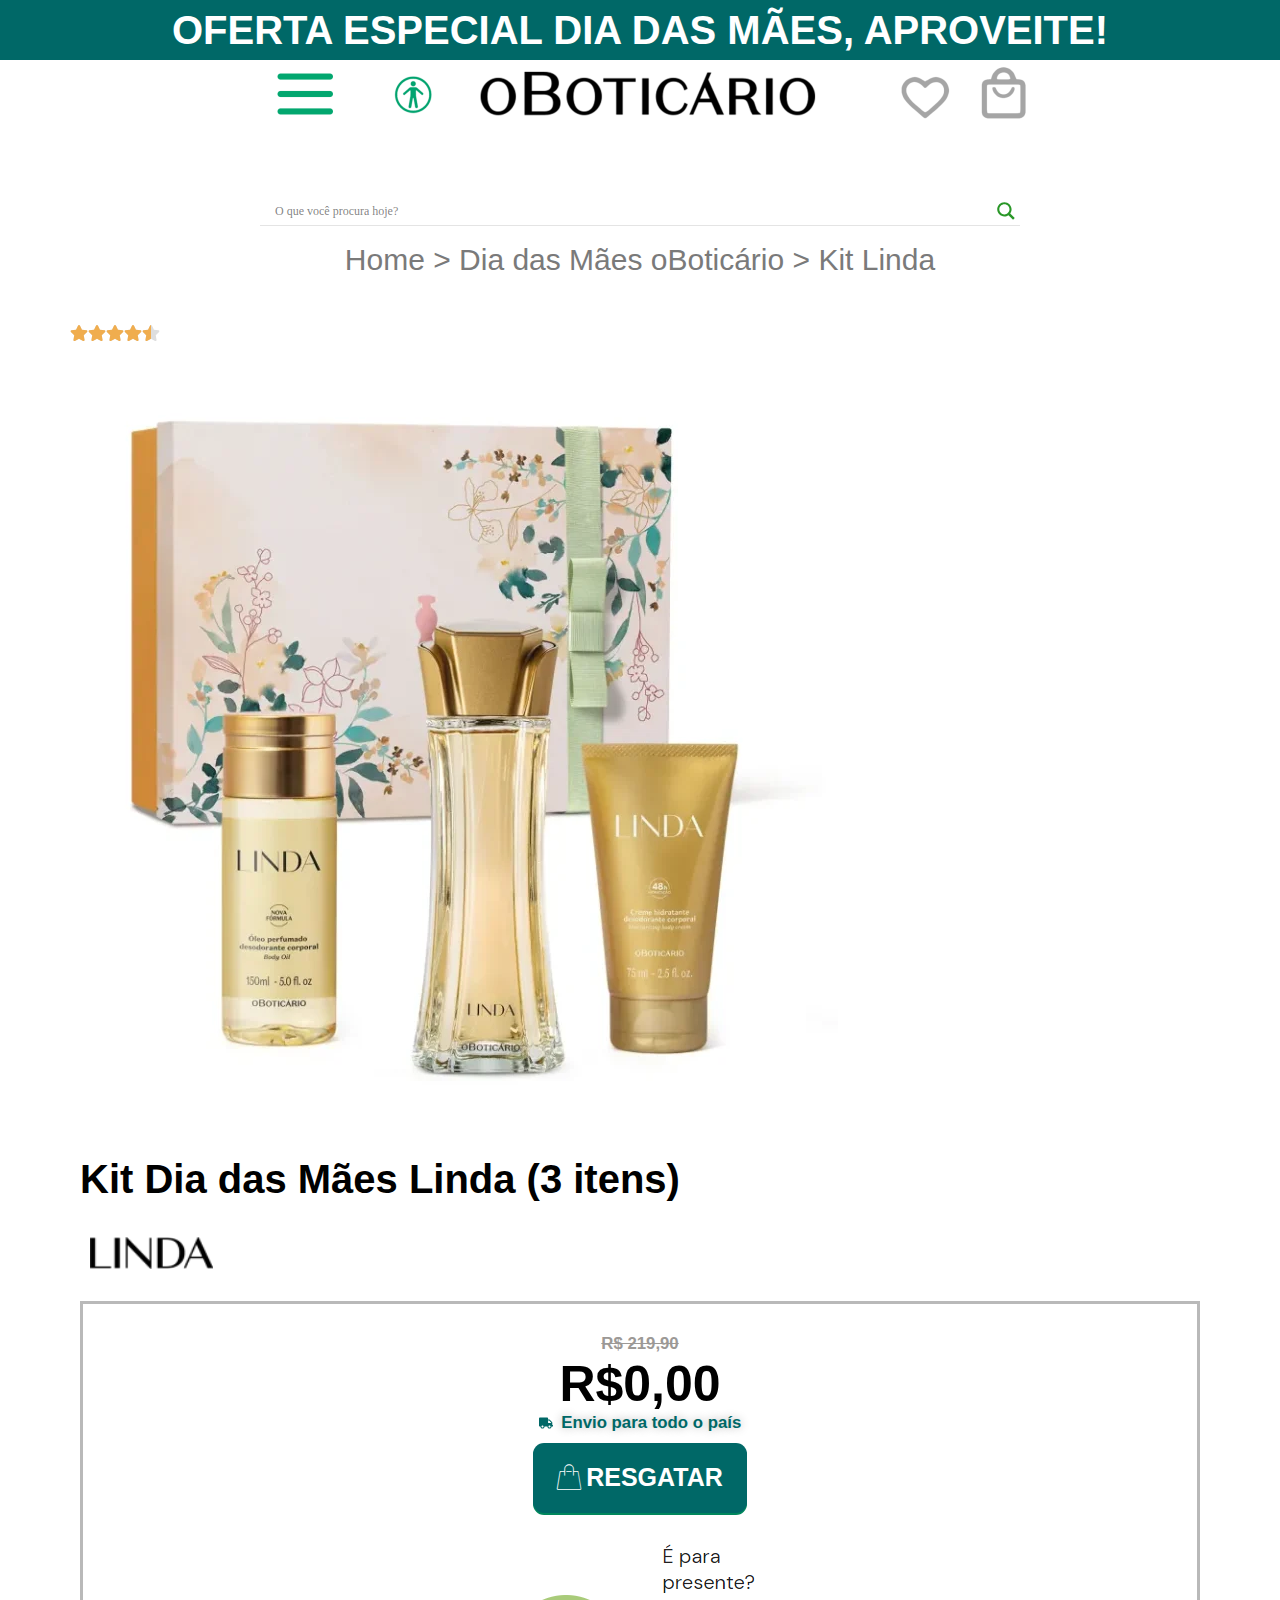
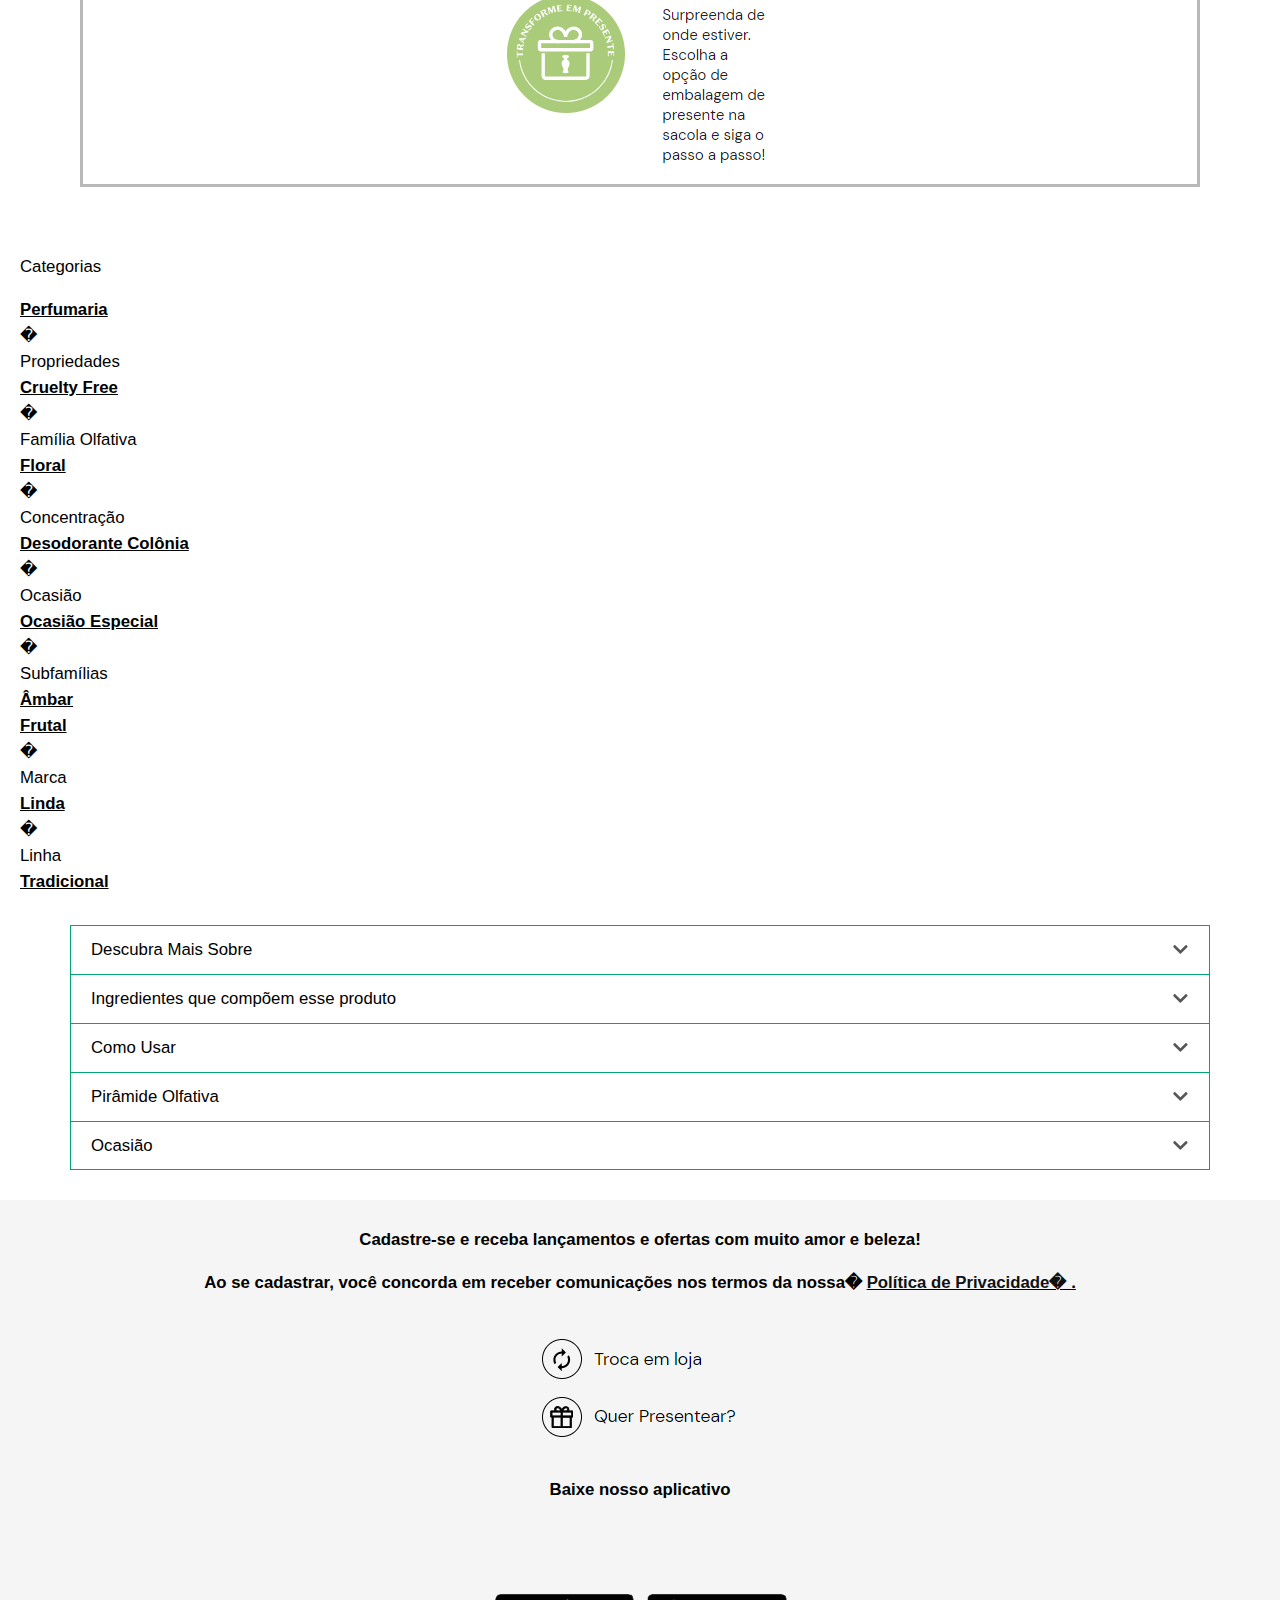
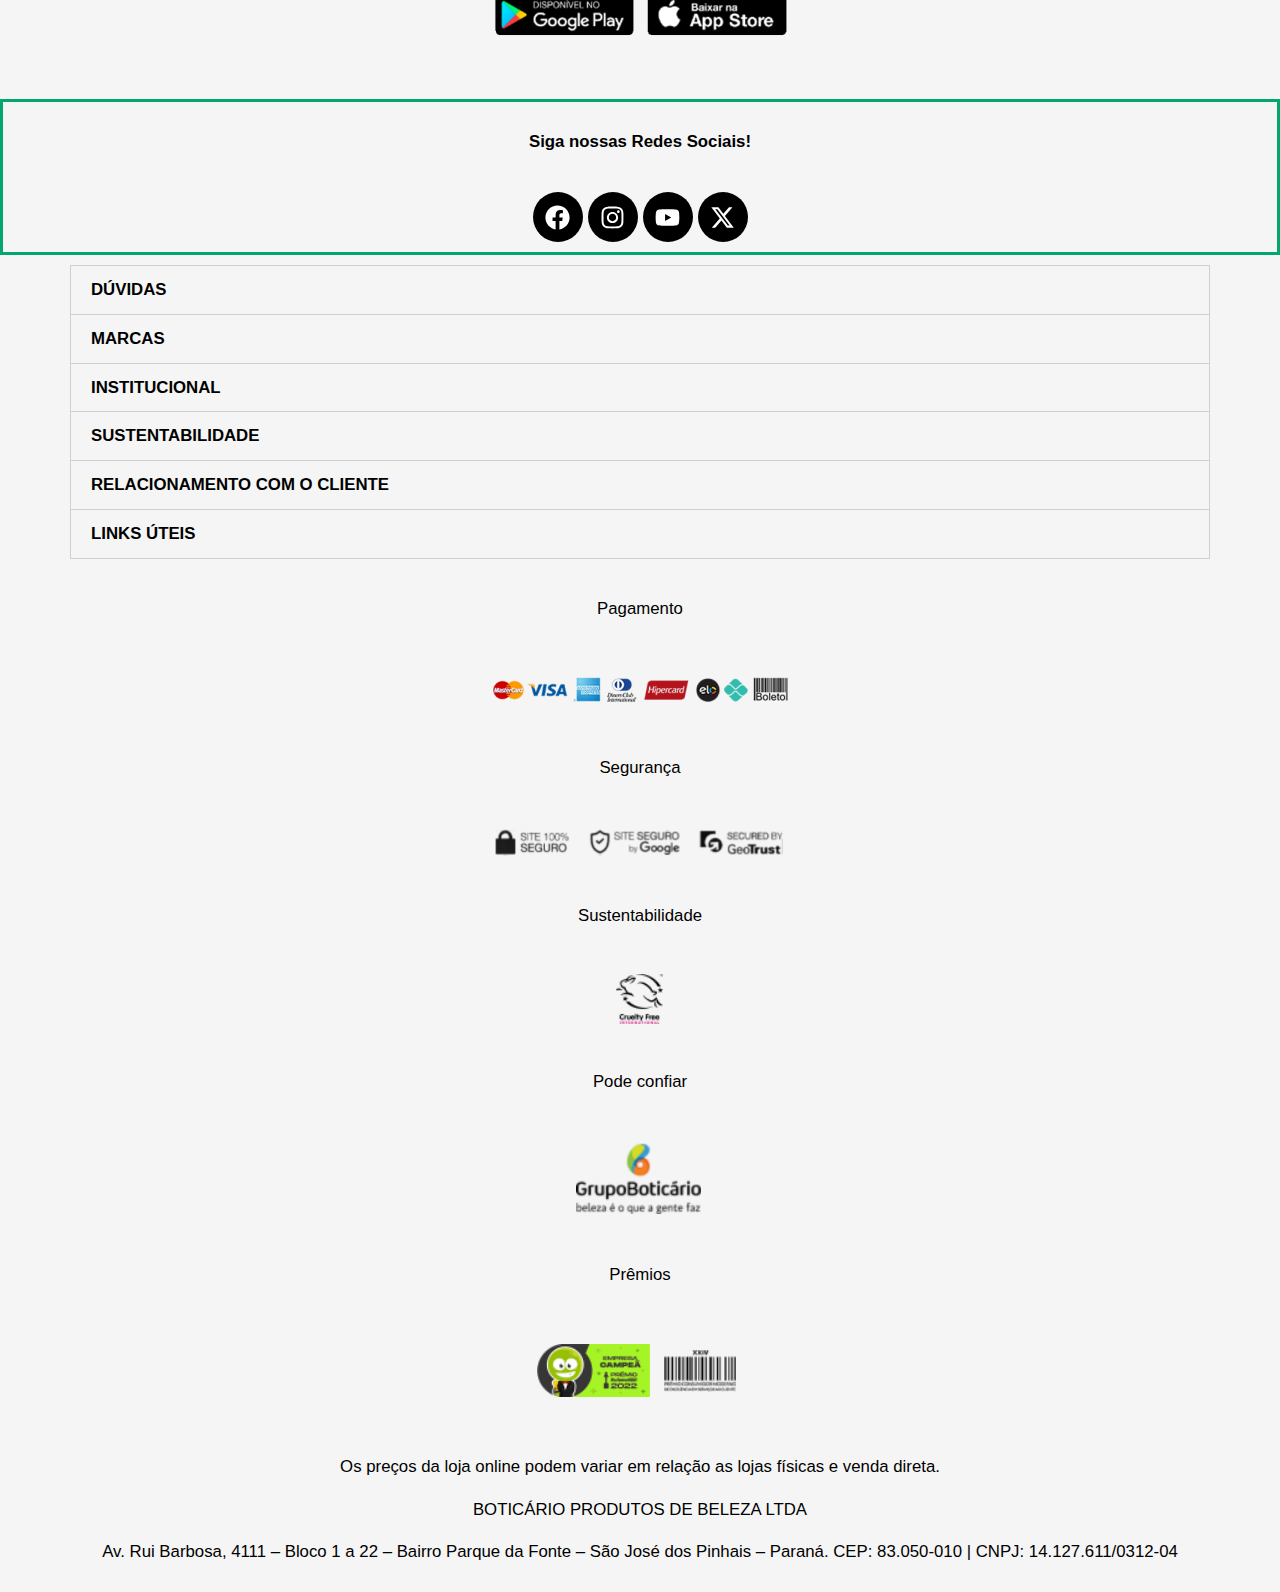
<file: linda/index.html>
<!DOCTYPE html><html lang="pt-BR"><head>
	<meta charset="UTF-8">
			<title>Resgate seu kit (linda) – Dia das Mães</title>
		<meta name="viewport" content="width=device-width, initial-scale=1">
<meta name="robots" content="max-image-preview:large">
<title>Resgate seu kit (linda) – Dia das Mães</title>
<link rel="alternate" type="application/rss+xml" title="Feed para Dia das Mães »" href="../feed/index.htm">
<link rel="alternate" type="application/rss+xml" title="Feed de comentários para Dia das Mães »" href="../comments/feed/index.htm">
<script async="" src="js/fbevents.js"></script><script>
window._wpemojiSettings = {"baseUrl":"https:\/\/s.w.org\/images\/core\/emoji\/15.0.3\/72x72\/","ext":".png","svgUrl":"https:\/\/s.w.org\/images\/core\/emoji\/15.0.3\/svg\/","svgExt":".svg","source":{"concatemoji":"https:\/\/loja-especialdiadasmaes.online\/wp-includes\/js\/wp-emoji-release.min.js?ver=6.5.2"}};
/*! This file is auto-generated */
!function(i,n){var o,s,e;function c(e){try{var t={supportTests:e,timestamp:(new Date).valueOf()};sessionStorage.setItem(o,JSON.stringify(t))}catch(e){}}function p(e,t,n){e.clearRect(0,0,e.canvas.width,e.canvas.height),e.fillText(t,0,0);var t=new Uint32Array(e.getImageData(0,0,e.canvas.width,e.canvas.height).data),r=(e.clearRect(0,0,e.canvas.width,e.canvas.height),e.fillText(n,0,0),new Uint32Array(e.getImageData(0,0,e.canvas.width,e.canvas.height).data));return t.every(function(e,t){return e===r[t]})}function u(e,t,n){switch(t){case"flag":return n(e,"\ud83c\udff3\ufe0f\u200d\u26a7\ufe0f","\ud83c\udff3\ufe0f\u200b\u26a7\ufe0f")?!1:!n(e,"\ud83c\uddfa\ud83c\uddf3","\ud83c\uddfa\u200b\ud83c\uddf3")&&!n(e,"\ud83c\udff4\udb40\udc67\udb40\udc62\udb40\udc65\udb40\udc6e\udb40\udc67\udb40\udc7f","\ud83c\udff4\u200b\udb40\udc67\u200b\udb40\udc62\u200b\udb40\udc65\u200b\udb40\udc6e\u200b\udb40\udc67\u200b\udb40\udc7f");case"emoji":return!n(e,"\ud83d\udc26\u200d\u2b1b","\ud83d\udc26\u200b\u2b1b")}return!1}function f(e,t,n){var r="undefined"!=typeof WorkerGlobalScope&&self instanceof WorkerGlobalScope?new OffscreenCanvas(300,150):i.createElement("canvas"),a=r.getContext("2d",{willReadFrequently:!0}),o=(a.textBaseline="top",a.font="600 32px Arial",{});return e.forEach(function(e){o[e]=t(a,e,n)}),o}function t(e){var t=i.createElement("script");t.src=e,t.defer=!0,i.head.appendChild(t)}"undefined"!=typeof Promise&&(o="wpEmojiSettingsSupports",s=["flag","emoji"],n.supports={everything:!0,everythingExceptFlag:!0},e=new Promise(function(e){i.addEventListener("DOMContentLoaded",e,{once:!0})}),new Promise(function(t){var n=function(){try{var e=JSON.parse(sessionStorage.getItem(o));if("object"==typeof e&&"number"==typeof e.timestamp&&(new Date).valueOf()<e.timestamp+604800&&"object"==typeof e.supportTests)return e.supportTests}catch(e){}return null}();if(!n){if("undefined"!=typeof Worker&&"undefined"!=typeof OffscreenCanvas&&"undefined"!=typeof URL&&URL.createObjectURL&&"undefined"!=typeof Blob)try{var e="postMessage("+f.toString()+"("+[JSON.stringify(s),u.toString(),p.toString()].join(",")+"));",r=new Blob([e],{type:"text/javascript"}),a=new Worker(URL.createObjectURL(r),{name:"wpTestEmojiSupports"});return void(a.onmessage=function(e){c(n=e.data),a.terminate(),t(n)})}catch(e){}c(n=f(s,u,p))}t(n)}).then(function(e){for(var t in e)n.supports[t]=e[t],n.supports.everything=n.supports.everything&&n.supports[t],"flag"!==t&&(n.supports.everythingExceptFlag=n.supports.everythingExceptFlag&&n.supports[t]);n.supports.everythingExceptFlag=n.supports.everythingExceptFlag&&!n.supports.flag,n.DOMReady=!1,n.readyCallback=function(){n.DOMReady=!0}}).then(function(){return e}).then(function(){var e;n.supports.everything||(n.readyCallback(),(e=n.source||{}).concatemoji?t(e.concatemoji):e.wpemoji&&e.twemoji&&(t(e.twemoji),t(e.wpemoji)))}))}((window,document),window._wpemojiSettings);
</script>
<style id="wp-emoji-styles-inline-css">

	img.wp-smiley, img.emoji {
		display: inline !important;
		border: none !important;
		box-shadow: none !important;
		height: 1em !important;
		width: 1em !important;
		margin: 0 0.07em !important;
		vertical-align: -0.1em !important;
		background: none !important;
		padding: 0 !important;
	}
</style>
<style id="wp-block-library-inline-css">
:root{--wp-admin-theme-color:#007cba;--wp-admin-theme-color--rgb:0,124,186;--wp-admin-theme-color-darker-10:#006ba1;--wp-admin-theme-color-darker-10--rgb:0,107,161;--wp-admin-theme-color-darker-20:#005a87;--wp-admin-theme-color-darker-20--rgb:0,90,135;--wp-admin-border-width-focus:2px;--wp-block-synced-color:#7a00df;--wp-block-synced-color--rgb:122,0,223;--wp-bound-block-color:#9747ff}@media (min-resolution:192dpi){:root{--wp-admin-border-width-focus:1.5px}}.wp-element-button{cursor:pointer}:root{--wp--preset--font-size--normal:16px;--wp--preset--font-size--huge:42px}:root .has-very-light-gray-background-color{background-color:#eee}:root .has-very-dark-gray-background-color{background-color:#313131}:root .has-very-light-gray-color{color:#eee}:root .has-very-dark-gray-color{color:#313131}:root .has-vivid-green-cyan-to-vivid-cyan-blue-gradient-background{background:linear-gradient(135deg,#00d084,#0693e3)}:root .has-purple-crush-gradient-background{background:linear-gradient(135deg,#34e2e4,#4721fb 50%,#ab1dfe)}:root .has-hazy-dawn-gradient-background{background:linear-gradient(135deg,#faaca8,#dad0ec)}:root .has-subdued-olive-gradient-background{background:linear-gradient(135deg,#fafae1,#67a671)}:root .has-atomic-cream-gradient-background{background:linear-gradient(135deg,#fdd79a,#004a59)}:root .has-nightshade-gradient-background{background:linear-gradient(135deg,#330968,#31cdcf)}:root .has-midnight-gradient-background{background:linear-gradient(135deg,#020381,#2874fc)}.has-regular-font-size{font-size:1em}.has-larger-font-size{font-size:2.625em}.has-normal-font-size{font-size:var(--wp--preset--font-size--normal)}.has-huge-font-size{font-size:var(--wp--preset--font-size--huge)}.has-text-align-center{text-align:center}.has-text-align-left{text-align:left}.has-text-align-right{text-align:right}#end-resizable-editor-section{display:none}.aligncenter{clear:both}.items-justified-left{justify-content:flex-start}.items-justified-center{justify-content:center}.items-justified-right{justify-content:flex-end}.items-justified-space-between{justify-content:space-between}.screen-reader-text{border:0;clip:rect(1px,1px,1px,1px);-webkit-clip-path:inset(50%);clip-path:inset(50%);height:1px;margin:-1px;overflow:hidden;padding:0;position:absolute;width:1px;word-wrap:normal!important}.screen-reader-text:focus{background-color:#ddd;clip:auto!important;-webkit-clip-path:none;clip-path:none;color:#444;display:block;font-size:1em;height:auto;left:5px;line-height:normal;padding:15px 23px 14px;text-decoration:none;top:5px;width:auto;z-index:100000}html :where(.has-border-color){border-style:solid}html :where([style*=border-top-color]){border-top-style:solid}html :where([style*=border-right-color]){border-right-style:solid}html :where([style*=border-bottom-color]){border-bottom-style:solid}html :where([style*=border-left-color]){border-left-style:solid}html :where([style*=border-width]){border-style:solid}html :where([style*=border-top-width]){border-top-style:solid}html :where([style*=border-right-width]){border-right-style:solid}html :where([style*=border-bottom-width]){border-bottom-style:solid}html :where([style*=border-left-width]){border-left-style:solid}html :where(img[class*=wp-image-]){height:auto;max-width:100%}:where(figure){margin:0 0 1em}html :where(.is-position-sticky){--wp-admin--admin-bar--position-offset:var(--wp-admin--admin-bar--height,0px)}@media screen and (max-width:600px){html :where(.is-position-sticky){--wp-admin--admin-bar--position-offset:0px}}
</style>
<style id="global-styles-inline-css">
body{--wp--preset--color--black: #000000;--wp--preset--color--cyan-bluish-gray: #abb8c3;--wp--preset--color--white: #ffffff;--wp--preset--color--pale-pink: #f78da7;--wp--preset--color--vivid-red: #cf2e2e;--wp--preset--color--luminous-vivid-orange: #ff6900;--wp--preset--color--luminous-vivid-amber: #fcb900;--wp--preset--color--light-green-cyan: #7bdcb5;--wp--preset--color--vivid-green-cyan: #00d084;--wp--preset--color--pale-cyan-blue: #8ed1fc;--wp--preset--color--vivid-cyan-blue: #0693e3;--wp--preset--color--vivid-purple: #9b51e0;--wp--preset--color--base: #f9f9f9;--wp--preset--color--base-2: #ffffff;--wp--preset--color--contrast: #111111;--wp--preset--color--contrast-2: #636363;--wp--preset--color--contrast-3: #A4A4A4;--wp--preset--color--accent: #cfcabe;--wp--preset--color--accent-2: #c2a990;--wp--preset--color--accent-3: #d8613c;--wp--preset--color--accent-4: #b1c5a4;--wp--preset--color--accent-5: #b5bdbc;--wp--preset--gradient--vivid-cyan-blue-to-vivid-purple: linear-gradient(135deg,rgba(6,147,227,1) 0%,rgb(155,81,224) 100%);--wp--preset--gradient--light-green-cyan-to-vivid-green-cyan: linear-gradient(135deg,rgb(122,220,180) 0%,rgb(0,208,130) 100%);--wp--preset--gradient--luminous-vivid-amber-to-luminous-vivid-orange: linear-gradient(135deg,rgba(252,185,0,1) 0%,rgba(255,105,0,1) 100%);--wp--preset--gradient--luminous-vivid-orange-to-vivid-red: linear-gradient(135deg,rgba(255,105,0,1) 0%,rgb(207,46,46) 100%);--wp--preset--gradient--very-light-gray-to-cyan-bluish-gray: linear-gradient(135deg,rgb(238,238,238) 0%,rgb(169,184,195) 100%);--wp--preset--gradient--cool-to-warm-spectrum: linear-gradient(135deg,rgb(74,234,220) 0%,rgb(151,120,209) 20%,rgb(207,42,186) 40%,rgb(238,44,130) 60%,rgb(251,105,98) 80%,rgb(254,248,76) 100%);--wp--preset--gradient--blush-light-purple: linear-gradient(135deg,rgb(255,206,236) 0%,rgb(152,150,240) 100%);--wp--preset--gradient--blush-bordeaux: linear-gradient(135deg,rgb(254,205,165) 0%,rgb(254,45,45) 50%,rgb(107,0,62) 100%);--wp--preset--gradient--luminous-dusk: linear-gradient(135deg,rgb(255,203,112) 0%,rgb(199,81,192) 50%,rgb(65,88,208) 100%);--wp--preset--gradient--pale-ocean: linear-gradient(135deg,rgb(255,245,203) 0%,rgb(182,227,212) 50%,rgb(51,167,181) 100%);--wp--preset--gradient--electric-grass: linear-gradient(135deg,rgb(202,248,128) 0%,rgb(113,206,126) 100%);--wp--preset--gradient--midnight: linear-gradient(135deg,rgb(2,3,129) 0%,rgb(40,116,252) 100%);--wp--preset--gradient--gradient-1: linear-gradient(to bottom, #cfcabe 0%, #F9F9F9 100%);--wp--preset--gradient--gradient-2: linear-gradient(to bottom, #C2A990 0%, #F9F9F9 100%);--wp--preset--gradient--gradient-3: linear-gradient(to bottom, #D8613C 0%, #F9F9F9 100%);--wp--preset--gradient--gradient-4: linear-gradient(to bottom, #B1C5A4 0%, #F9F9F9 100%);--wp--preset--gradient--gradient-5: linear-gradient(to bottom, #B5BDBC 0%, #F9F9F9 100%);--wp--preset--gradient--gradient-6: linear-gradient(to bottom, #A4A4A4 0%, #F9F9F9 100%);--wp--preset--gradient--gradient-7: linear-gradient(to bottom, #cfcabe 50%, #F9F9F9 50%);--wp--preset--gradient--gradient-8: linear-gradient(to bottom, #C2A990 50%, #F9F9F9 50%);--wp--preset--gradient--gradient-9: linear-gradient(to bottom, #D8613C 50%, #F9F9F9 50%);--wp--preset--gradient--gradient-10: linear-gradient(to bottom, #B1C5A4 50%, #F9F9F9 50%);--wp--preset--gradient--gradient-11: linear-gradient(to bottom, #B5BDBC 50%, #F9F9F9 50%);--wp--preset--gradient--gradient-12: linear-gradient(to bottom, #A4A4A4 50%, #F9F9F9 50%);--wp--preset--font-size--small: 0.9rem;--wp--preset--font-size--medium: 1.05rem;--wp--preset--font-size--large: clamp(1.39rem, 1.39rem + ((1vw - 0.2rem) * 0.767), 1.85rem);--wp--preset--font-size--x-large: clamp(1.85rem, 1.85rem + ((1vw - 0.2rem) * 1.083), 2.5rem);--wp--preset--font-size--xx-large: clamp(2.5rem, 2.5rem + ((1vw - 0.2rem) * 1.283), 3.27rem);--wp--preset--font-family--body: "Inter", sans-serif;--wp--preset--font-family--heading: Cardo;--wp--preset--font-family--system-sans-serif: -apple-system, BlinkMacSystemFont, avenir next, avenir, segoe ui, helvetica neue, helvetica, Cantarell, Ubuntu, roboto, noto, arial, sans-serif;--wp--preset--font-family--system-serif: Iowan Old Style, Apple Garamond, Baskerville, Times New Roman, Droid Serif, Times, Source Serif Pro, serif, Apple Color Emoji, Segoe UI Emoji, Segoe UI Symbol;--wp--preset--spacing--10: 1rem;--wp--preset--spacing--20: min(1.5rem, 2vw);--wp--preset--spacing--30: min(2.5rem, 3vw);--wp--preset--spacing--40: min(4rem, 5vw);--wp--preset--spacing--50: min(6.5rem, 8vw);--wp--preset--spacing--60: min(10.5rem, 13vw);--wp--preset--shadow--natural: 6px 6px 9px rgba(0, 0, 0, 0.2);--wp--preset--shadow--deep: 12px 12px 50px rgba(0, 0, 0, 0.4);--wp--preset--shadow--sharp: 6px 6px 0px rgba(0, 0, 0, 0.2);--wp--preset--shadow--outlined: 6px 6px 0px -3px rgba(255, 255, 255, 1), 6px 6px rgba(0, 0, 0, 1);--wp--preset--shadow--crisp: 6px 6px 0px rgba(0, 0, 0, 1);}body { margin: 0;--wp--style--global--content-size: 620px;--wp--style--global--wide-size: 1280px; }.wp-site-blocks { padding-top: var(--wp--style--root--padding-top); padding-bottom: var(--wp--style--root--padding-bottom); }.has-global-padding { padding-right: var(--wp--style--root--padding-right); padding-left: var(--wp--style--root--padding-left); }.has-global-padding :where(.has-global-padding:not(.wp-block-block)) { padding-right: 0; padding-left: 0; }.has-global-padding > .alignfull { margin-right: calc(var(--wp--style--root--padding-right) * -1); margin-left: calc(var(--wp--style--root--padding-left) * -1); }.has-global-padding :where(.has-global-padding:not(.wp-block-block)) > .alignfull { margin-right: 0; margin-left: 0; }.has-global-padding > .alignfull:where(:not(.has-global-padding):not(.is-layout-flex):not(.is-layout-grid)) > :where([class*="wp-block-"]:not(.alignfull):not([class*="__"]),p,h1,h2,h3,h4,h5,h6,ul,ol) { padding-right: var(--wp--style--root--padding-right); padding-left: var(--wp--style--root--padding-left); }.has-global-padding :where(.has-global-padding) > .alignfull:where(:not(.has-global-padding)) > :where([class*="wp-block-"]:not(.alignfull):not([class*="__"]),p,h1,h2,h3,h4,h5,h6,ul,ol) { padding-right: 0; padding-left: 0; }.wp-site-blocks > .alignleft { float: left; margin-right: 2em; }.wp-site-blocks > .alignright { float: right; margin-left: 2em; }.wp-site-blocks > .aligncenter { justify-content: center; margin-left: auto; margin-right: auto; }:where(.wp-site-blocks) > * { margin-block-start: 1.2rem; margin-block-end: 0; }:where(.wp-site-blocks) > :first-child:first-child { margin-block-start: 0; }:where(.wp-site-blocks) > :last-child:last-child { margin-block-end: 0; }body { --wp--style--block-gap: 1.2rem; }:where(body .is-layout-flow)  > :first-child:first-child{margin-block-start: 0;}:where(body .is-layout-flow)  > :last-child:last-child{margin-block-end: 0;}:where(body .is-layout-flow)  > *{margin-block-start: 1.2rem;margin-block-end: 0;}:where(body .is-layout-constrained)  > :first-child:first-child{margin-block-start: 0;}:where(body .is-layout-constrained)  > :last-child:last-child{margin-block-end: 0;}:where(body .is-layout-constrained)  > *{margin-block-start: 1.2rem;margin-block-end: 0;}:where(body .is-layout-flex) {gap: 1.2rem;}:where(body .is-layout-grid) {gap: 1.2rem;}body .is-layout-flow > .alignleft{float: left;margin-inline-start: 0;margin-inline-end: 2em;}body .is-layout-flow > .alignright{float: right;margin-inline-start: 2em;margin-inline-end: 0;}body .is-layout-flow > .aligncenter{margin-left: auto !important;margin-right: auto !important;}body .is-layout-constrained > .alignleft{float: left;margin-inline-start: 0;margin-inline-end: 2em;}body .is-layout-constrained > .alignright{float: right;margin-inline-start: 2em;margin-inline-end: 0;}body .is-layout-constrained > .aligncenter{margin-left: auto !important;margin-right: auto !important;}body .is-layout-constrained > :where(:not(.alignleft):not(.alignright):not(.alignfull)){max-width: var(--wp--style--global--content-size);margin-left: auto !important;margin-right: auto !important;}body .is-layout-constrained > .alignwide{max-width: var(--wp--style--global--wide-size);}body .is-layout-flex{display: flex;}body .is-layout-flex{flex-wrap: wrap;align-items: center;}body .is-layout-flex > *{margin: 0;}body .is-layout-grid{display: grid;}body .is-layout-grid > *{margin: 0;}body{background-color: var(--wp--preset--color--base);color: var(--wp--preset--color--contrast);font-family: var(--wp--preset--font-family--body);font-size: var(--wp--preset--font-size--medium);font-style: normal;font-weight: 400;line-height: 1.55;--wp--style--root--padding-top: 0px;--wp--style--root--padding-right: var(--wp--preset--spacing--50);--wp--style--root--padding-bottom: 0px;--wp--style--root--padding-left: var(--wp--preset--spacing--50);}a:where(:not(.wp-element-button)){color: var(--wp--preset--color--contrast);text-decoration: underline;}a:where(:not(.wp-element-button)):hover{text-decoration: none;}h1, h2, h3, h4, h5, h6{color: var(--wp--preset--color--contrast);font-family: var(--wp--preset--font-family--heading);font-weight: 400;line-height: 1.2;}h1{font-size: var(--wp--preset--font-size--xx-large);line-height: 1.15;}h2{font-size: var(--wp--preset--font-size--x-large);}h3{font-size: var(--wp--preset--font-size--large);}h4{font-size: clamp(1.1rem, 1.1rem + ((1vw - 0.2rem) * 0.767), 1.5rem);}h5{font-size: var(--wp--preset--font-size--medium);}h6{font-size: var(--wp--preset--font-size--small);}.wp-element-button, .wp-block-button__link{background-color: var(--wp--preset--color--contrast);border-radius: .33rem;border-color: var(--wp--preset--color--contrast);border-width: 0;color: var(--wp--preset--color--base);font-family: inherit;font-size: var(--wp--preset--font-size--small);font-style: normal;font-weight: 500;line-height: inherit;padding-top: 0.6rem;padding-right: 1rem;padding-bottom: 0.6rem;padding-left: 1rem;text-decoration: none;}.wp-element-button:hover, .wp-block-button__link:hover{background-color: var(--wp--preset--color--contrast-2);border-color: var(--wp--preset--color--contrast-2);color: var(--wp--preset--color--base);}.wp-element-button:focus, .wp-block-button__link:focus{background-color: var(--wp--preset--color--contrast-2);border-color: var(--wp--preset--color--contrast-2);color: var(--wp--preset--color--base);outline-color: var(--wp--preset--color--contrast);outline-offset: 2px;outline-style: dotted;outline-width: 1px;}.wp-element-button:active, .wp-block-button__link:active{background-color: var(--wp--preset--color--contrast);color: var(--wp--preset--color--base);}.wp-element-caption, .wp-block-audio figcaption, .wp-block-embed figcaption, .wp-block-gallery figcaption, .wp-block-image figcaption, .wp-block-table figcaption, .wp-block-video figcaption{color: var(--wp--preset--color--contrast-2);font-family: var(--wp--preset--font-family--body);font-size: 0.8rem;}.has-black-color{color: var(--wp--preset--color--black) !important;}.has-cyan-bluish-gray-color{color: var(--wp--preset--color--cyan-bluish-gray) !important;}.has-white-color{color: var(--wp--preset--color--white) !important;}.has-pale-pink-color{color: var(--wp--preset--color--pale-pink) !important;}.has-vivid-red-color{color: var(--wp--preset--color--vivid-red) !important;}.has-luminous-vivid-orange-color{color: var(--wp--preset--color--luminous-vivid-orange) !important;}.has-luminous-vivid-amber-color{color: var(--wp--preset--color--luminous-vivid-amber) !important;}.has-light-green-cyan-color{color: var(--wp--preset--color--light-green-cyan) !important;}.has-vivid-green-cyan-color{color: var(--wp--preset--color--vivid-green-cyan) !important;}.has-pale-cyan-blue-color{color: var(--wp--preset--color--pale-cyan-blue) !important;}.has-vivid-cyan-blue-color{color: var(--wp--preset--color--vivid-cyan-blue) !important;}.has-vivid-purple-color{color: var(--wp--preset--color--vivid-purple) !important;}.has-base-color{color: var(--wp--preset--color--base) !important;}.has-base-2-color{color: var(--wp--preset--color--base-2) !important;}.has-contrast-color{color: var(--wp--preset--color--contrast) !important;}.has-contrast-2-color{color: var(--wp--preset--color--contrast-2) !important;}.has-contrast-3-color{color: var(--wp--preset--color--contrast-3) !important;}.has-accent-color{color: var(--wp--preset--color--accent) !important;}.has-accent-2-color{color: var(--wp--preset--color--accent-2) !important;}.has-accent-3-color{color: var(--wp--preset--color--accent-3) !important;}.has-accent-4-color{color: var(--wp--preset--color--accent-4) !important;}.has-accent-5-color{color: var(--wp--preset--color--accent-5) !important;}.has-black-background-color{background-color: var(--wp--preset--color--black) !important;}.has-cyan-bluish-gray-background-color{background-color: var(--wp--preset--color--cyan-bluish-gray) !important;}.has-white-background-color{background-color: var(--wp--preset--color--white) !important;}.has-pale-pink-background-color{background-color: var(--wp--preset--color--pale-pink) !important;}.has-vivid-red-background-color{background-color: var(--wp--preset--color--vivid-red) !important;}.has-luminous-vivid-orange-background-color{background-color: var(--wp--preset--color--luminous-vivid-orange) !important;}.has-luminous-vivid-amber-background-color{background-color: var(--wp--preset--color--luminous-vivid-amber) !important;}.has-light-green-cyan-background-color{background-color: var(--wp--preset--color--light-green-cyan) !important;}.has-vivid-green-cyan-background-color{background-color: var(--wp--preset--color--vivid-green-cyan) !important;}.has-pale-cyan-blue-background-color{background-color: var(--wp--preset--color--pale-cyan-blue) !important;}.has-vivid-cyan-blue-background-color{background-color: var(--wp--preset--color--vivid-cyan-blue) !important;}.has-vivid-purple-background-color{background-color: var(--wp--preset--color--vivid-purple) !important;}.has-base-background-color{background-color: var(--wp--preset--color--base) !important;}.has-base-2-background-color{background-color: var(--wp--preset--color--base-2) !important;}.has-contrast-background-color{background-color: var(--wp--preset--color--contrast) !important;}.has-contrast-2-background-color{background-color: var(--wp--preset--color--contrast-2) !important;}.has-contrast-3-background-color{background-color: var(--wp--preset--color--contrast-3) !important;}.has-accent-background-color{background-color: var(--wp--preset--color--accent) !important;}.has-accent-2-background-color{background-color: var(--wp--preset--color--accent-2) !important;}.has-accent-3-background-color{background-color: var(--wp--preset--color--accent-3) !important;}.has-accent-4-background-color{background-color: var(--wp--preset--color--accent-4) !important;}.has-accent-5-background-color{background-color: var(--wp--preset--color--accent-5) !important;}.has-black-border-color{border-color: var(--wp--preset--color--black) !important;}.has-cyan-bluish-gray-border-color{border-color: var(--wp--preset--color--cyan-bluish-gray) !important;}.has-white-border-color{border-color: var(--wp--preset--color--white) !important;}.has-pale-pink-border-color{border-color: var(--wp--preset--color--pale-pink) !important;}.has-vivid-red-border-color{border-color: var(--wp--preset--color--vivid-red) !important;}.has-luminous-vivid-orange-border-color{border-color: var(--wp--preset--color--luminous-vivid-orange) !important;}.has-luminous-vivid-amber-border-color{border-color: var(--wp--preset--color--luminous-vivid-amber) !important;}.has-light-green-cyan-border-color{border-color: var(--wp--preset--color--light-green-cyan) !important;}.has-vivid-green-cyan-border-color{border-color: var(--wp--preset--color--vivid-green-cyan) !important;}.has-pale-cyan-blue-border-color{border-color: var(--wp--preset--color--pale-cyan-blue) !important;}.has-vivid-cyan-blue-border-color{border-color: var(--wp--preset--color--vivid-cyan-blue) !important;}.has-vivid-purple-border-color{border-color: var(--wp--preset--color--vivid-purple) !important;}.has-base-border-color{border-color: var(--wp--preset--color--base) !important;}.has-base-2-border-color{border-color: var(--wp--preset--color--base-2) !important;}.has-contrast-border-color{border-color: var(--wp--preset--color--contrast) !important;}.has-contrast-2-border-color{border-color: var(--wp--preset--color--contrast-2) !important;}.has-contrast-3-border-color{border-color: var(--wp--preset--color--contrast-3) !important;}.has-accent-border-color{border-color: var(--wp--preset--color--accent) !important;}.has-accent-2-border-color{border-color: var(--wp--preset--color--accent-2) !important;}.has-accent-3-border-color{border-color: var(--wp--preset--color--accent-3) !important;}.has-accent-4-border-color{border-color: var(--wp--preset--color--accent-4) !important;}.has-accent-5-border-color{border-color: var(--wp--preset--color--accent-5) !important;}.has-vivid-cyan-blue-to-vivid-purple-gradient-background{background: var(--wp--preset--gradient--vivid-cyan-blue-to-vivid-purple) !important;}.has-light-green-cyan-to-vivid-green-cyan-gradient-background{background: var(--wp--preset--gradient--light-green-cyan-to-vivid-green-cyan) !important;}.has-luminous-vivid-amber-to-luminous-vivid-orange-gradient-background{background: var(--wp--preset--gradient--luminous-vivid-amber-to-luminous-vivid-orange) !important;}.has-luminous-vivid-orange-to-vivid-red-gradient-background{background: var(--wp--preset--gradient--luminous-vivid-orange-to-vivid-red) !important;}.has-very-light-gray-to-cyan-bluish-gray-gradient-background{background: var(--wp--preset--gradient--very-light-gray-to-cyan-bluish-gray) !important;}.has-cool-to-warm-spectrum-gradient-background{background: var(--wp--preset--gradient--cool-to-warm-spectrum) !important;}.has-blush-light-purple-gradient-background{background: var(--wp--preset--gradient--blush-light-purple) !important;}.has-blush-bordeaux-gradient-background{background: var(--wp--preset--gradient--blush-bordeaux) !important;}.has-luminous-dusk-gradient-background{background: var(--wp--preset--gradient--luminous-dusk) !important;}.has-pale-ocean-gradient-background{background: var(--wp--preset--gradient--pale-ocean) !important;}.has-electric-grass-gradient-background{background: var(--wp--preset--gradient--electric-grass) !important;}.has-midnight-gradient-background{background: var(--wp--preset--gradient--midnight) !important;}.has-gradient-1-gradient-background{background: var(--wp--preset--gradient--gradient-1) !important;}.has-gradient-2-gradient-background{background: var(--wp--preset--gradient--gradient-2) !important;}.has-gradient-3-gradient-background{background: var(--wp--preset--gradient--gradient-3) !important;}.has-gradient-4-gradient-background{background: var(--wp--preset--gradient--gradient-4) !important;}.has-gradient-5-gradient-background{background: var(--wp--preset--gradient--gradient-5) !important;}.has-gradient-6-gradient-background{background: var(--wp--preset--gradient--gradient-6) !important;}.has-gradient-7-gradient-background{background: var(--wp--preset--gradient--gradient-7) !important;}.has-gradient-8-gradient-background{background: var(--wp--preset--gradient--gradient-8) !important;}.has-gradient-9-gradient-background{background: var(--wp--preset--gradient--gradient-9) !important;}.has-gradient-10-gradient-background{background: var(--wp--preset--gradient--gradient-10) !important;}.has-gradient-11-gradient-background{background: var(--wp--preset--gradient--gradient-11) !important;}.has-gradient-12-gradient-background{background: var(--wp--preset--gradient--gradient-12) !important;}.has-small-font-size{font-size: var(--wp--preset--font-size--small) !important;}.has-medium-font-size{font-size: var(--wp--preset--font-size--medium) !important;}.has-large-font-size{font-size: var(--wp--preset--font-size--large) !important;}.has-x-large-font-size{font-size: var(--wp--preset--font-size--x-large) !important;}.has-xx-large-font-size{font-size: var(--wp--preset--font-size--xx-large) !important;}.has-body-font-family{font-family: var(--wp--preset--font-family--body) !important;}.has-heading-font-family{font-family: var(--wp--preset--font-family--heading) !important;}.has-system-sans-serif-font-family{font-family: var(--wp--preset--font-family--system-sans-serif) !important;}.has-system-serif-font-family{font-family: var(--wp--preset--font-family--system-serif) !important;}
.wp-block-calendar.wp-block-calendar table:where(:not(.has-text-color)) th{background-color:var(--wp--preset--color--contrast-2);color:var(--wp--preset--color--base);border-color:var(--wp--preset--color--contrast-2)}.wp-block-calendar table:where(:not(.has-text-color)) td{border-color:var(--wp--preset--color--contrast-2)}.wp-block-categories{}.wp-block-categories{list-style-type:none;}.wp-block-categories li{margin-bottom: 0.5rem;}.wp-block-post-comments-form{}.wp-block-post-comments-form textarea, .wp-block-post-comments-form input{border-radius:.33rem}.wp-block-loginout{}.wp-block-loginout input{border-radius:.33rem;padding:calc(0.667em + 2px);border:1px solid #949494;}.wp-block-post-terms{}.wp-block-post-terms .wp-block-post-terms__prefix{color: var(--wp--preset--color--contrast-2);}.wp-block-query-title{}.wp-block-query-title span{font-style: italic;}.wp-block-quote{}.wp-block-quote :where(p){margin-block-start:0;margin-block-end:calc(var(--wp--preset--spacing--10) + 0.5rem);}.wp-block-quote :where(:last-child){margin-block-end:0;}.wp-block-quote.has-text-align-right.is-style-plain, .rtl .is-style-plain.wp-block-quote:not(.has-text-align-center):not(.has-text-align-left){border-width: 0 2px 0 0;padding-left:calc(var(--wp--preset--spacing--20) + 0.5rem);padding-right:calc(var(--wp--preset--spacing--20) + 0.5rem);}.wp-block-quote.has-text-align-left.is-style-plain, body:not(.rtl) .is-style-plain.wp-block-quote:not(.has-text-align-center):not(.has-text-align-right){border-width: 0 0 0 2px;padding-left:calc(var(--wp--preset--spacing--20) + 0.5rem);padding-right:calc(var(--wp--preset--spacing--20) + 0.5rem)}.wp-block-search{}.wp-block-search .wp-block-search__input{border-radius:.33rem}.wp-block-separator{}.wp-block-separator:not(.is-style-wide):not(.is-style-dots):not(.alignwide):not(.alignfull){width: var(--wp--preset--spacing--60)}
</style>
<style id="wp-block-template-skip-link-inline-css">

		.skip-link.screen-reader-text {
			border: 0;
			clip: rect(1px,1px,1px,1px);
			clip-path: inset(50%);
			height: 1px;
			margin: -1px;
			overflow: hidden;
			padding: 0;
			position: absolute !important;
			width: 1px;
			word-wrap: normal !important;
		}

		.skip-link.screen-reader-text:focus {
			background-color: #eee;
			clip: auto !important;
			clip-path: none;
			color: #444;
			display: block;
			font-size: 1em;
			height: auto;
			left: 5px;
			line-height: normal;
			padding: 15px 23px 14px;
			text-decoration: none;
			top: 5px;
			width: auto;
			z-index: 100000;
		}
</style>
<link rel="stylesheet" id="wpdreams-asl-basic-css" href="css/style.basic.css" media="all">
<link rel="stylesheet" id="wpdreams-ajaxsearchlite-css" href="css/style-underline.css" media="all">
<link rel="stylesheet" id="elementor-frontend-css" href="css/frontend-lite.min.css" media="all">
<style id="elementor-frontend-inline-css">
@-webkit-keyframes ha_fadeIn{0%{opacity:0}to{opacity:1}}@keyframes ha_fadeIn{0%{opacity:0}to{opacity:1}}@-webkit-keyframes ha_zoomIn{0%{opacity:0;-webkit-transform:scale3d(.3,.3,.3);transform:scale3d(.3,.3,.3)}50%{opacity:1}}@keyframes ha_zoomIn{0%{opacity:0;-webkit-transform:scale3d(.3,.3,.3);transform:scale3d(.3,.3,.3)}50%{opacity:1}}@-webkit-keyframes ha_rollIn{0%{opacity:0;-webkit-transform:translate3d(-100%,0,0) rotate3d(0,0,1,-120deg);transform:translate3d(-100%,0,0) rotate3d(0,0,1,-120deg)}to{opacity:1}}@keyframes ha_rollIn{0%{opacity:0;-webkit-transform:translate3d(-100%,0,0) rotate3d(0,0,1,-120deg);transform:translate3d(-100%,0,0) rotate3d(0,0,1,-120deg)}to{opacity:1}}@-webkit-keyframes ha_bounce{0%,20%,53%,to{-webkit-animation-timing-function:cubic-bezier(.215,.61,.355,1);animation-timing-function:cubic-bezier(.215,.61,.355,1)}40%,43%{-webkit-transform:translate3d(0,-30px,0) scaleY(1.1);transform:translate3d(0,-30px,0) scaleY(1.1);-webkit-animation-timing-function:cubic-bezier(.755,.05,.855,.06);animation-timing-function:cubic-bezier(.755,.05,.855,.06)}70%{-webkit-transform:translate3d(0,-15px,0) scaleY(1.05);transform:translate3d(0,-15px,0) scaleY(1.05);-webkit-animation-timing-function:cubic-bezier(.755,.05,.855,.06);animation-timing-function:cubic-bezier(.755,.05,.855,.06)}80%{-webkit-transition-timing-function:cubic-bezier(.215,.61,.355,1);transition-timing-function:cubic-bezier(.215,.61,.355,1);-webkit-transform:translate3d(0,0,0) scaleY(.95);transform:translate3d(0,0,0) scaleY(.95)}90%{-webkit-transform:translate3d(0,-4px,0) scaleY(1.02);transform:translate3d(0,-4px,0) scaleY(1.02)}}@keyframes ha_bounce{0%,20%,53%,to{-webkit-animation-timing-function:cubic-bezier(.215,.61,.355,1);animation-timing-function:cubic-bezier(.215,.61,.355,1)}40%,43%{-webkit-transform:translate3d(0,-30px,0) scaleY(1.1);transform:translate3d(0,-30px,0) scaleY(1.1);-webkit-animation-timing-function:cubic-bezier(.755,.05,.855,.06);animation-timing-function:cubic-bezier(.755,.05,.855,.06)}70%{-webkit-transform:translate3d(0,-15px,0) scaleY(1.05);transform:translate3d(0,-15px,0) scaleY(1.05);-webkit-animation-timing-function:cubic-bezier(.755,.05,.855,.06);animation-timing-function:cubic-bezier(.755,.05,.855,.06)}80%{-webkit-transition-timing-function:cubic-bezier(.215,.61,.355,1);transition-timing-function:cubic-bezier(.215,.61,.355,1);-webkit-transform:translate3d(0,0,0) scaleY(.95);transform:translate3d(0,0,0) scaleY(.95)}90%{-webkit-transform:translate3d(0,-4px,0) scaleY(1.02);transform:translate3d(0,-4px,0) scaleY(1.02)}}@-webkit-keyframes ha_bounceIn{0%,20%,40%,60%,80%,to{-webkit-animation-timing-function:cubic-bezier(.215,.61,.355,1);animation-timing-function:cubic-bezier(.215,.61,.355,1)}0%{opacity:0;-webkit-transform:scale3d(.3,.3,.3);transform:scale3d(.3,.3,.3)}20%{-webkit-transform:scale3d(1.1,1.1,1.1);transform:scale3d(1.1,1.1,1.1)}40%{-webkit-transform:scale3d(.9,.9,.9);transform:scale3d(.9,.9,.9)}60%{opacity:1;-webkit-transform:scale3d(1.03,1.03,1.03);transform:scale3d(1.03,1.03,1.03)}80%{-webkit-transform:scale3d(.97,.97,.97);transform:scale3d(.97,.97,.97)}to{opacity:1}}@keyframes ha_bounceIn{0%,20%,40%,60%,80%,to{-webkit-animation-timing-function:cubic-bezier(.215,.61,.355,1);animation-timing-function:cubic-bezier(.215,.61,.355,1)}0%{opacity:0;-webkit-transform:scale3d(.3,.3,.3);transform:scale3d(.3,.3,.3)}20%{-webkit-transform:scale3d(1.1,1.1,1.1);transform:scale3d(1.1,1.1,1.1)}40%{-webkit-transform:scale3d(.9,.9,.9);transform:scale3d(.9,.9,.9)}60%{opacity:1;-webkit-transform:scale3d(1.03,1.03,1.03);transform:scale3d(1.03,1.03,1.03)}80%{-webkit-transform:scale3d(.97,.97,.97);transform:scale3d(.97,.97,.97)}to{opacity:1}}@-webkit-keyframes ha_flipInX{0%{opacity:0;-webkit-transform:perspective(400px) rotate3d(1,0,0,90deg);transform:perspective(400px) rotate3d(1,0,0,90deg);-webkit-animation-timing-function:ease-in;animation-timing-function:ease-in}40%{-webkit-transform:perspective(400px) rotate3d(1,0,0,-20deg);transform:perspective(400px) rotate3d(1,0,0,-20deg);-webkit-animation-timing-function:ease-in;animation-timing-function:ease-in}60%{opacity:1;-webkit-transform:perspective(400px) rotate3d(1,0,0,10deg);transform:perspective(400px) rotate3d(1,0,0,10deg)}80%{-webkit-transform:perspective(400px) rotate3d(1,0,0,-5deg);transform:perspective(400px) rotate3d(1,0,0,-5deg)}}@keyframes ha_flipInX{0%{opacity:0;-webkit-transform:perspective(400px) rotate3d(1,0,0,90deg);transform:perspective(400px) rotate3d(1,0,0,90deg);-webkit-animation-timing-function:ease-in;animation-timing-function:ease-in}40%{-webkit-transform:perspective(400px) rotate3d(1,0,0,-20deg);transform:perspective(400px) rotate3d(1,0,0,-20deg);-webkit-animation-timing-function:ease-in;animation-timing-function:ease-in}60%{opacity:1;-webkit-transform:perspective(400px) rotate3d(1,0,0,10deg);transform:perspective(400px) rotate3d(1,0,0,10deg)}80%{-webkit-transform:perspective(400px) rotate3d(1,0,0,-5deg);transform:perspective(400px) rotate3d(1,0,0,-5deg)}}@-webkit-keyframes ha_flipInY{0%{opacity:0;-webkit-transform:perspective(400px) rotate3d(0,1,0,90deg);transform:perspective(400px) rotate3d(0,1,0,90deg);-webkit-animation-timing-function:ease-in;animation-timing-function:ease-in}40%{-webkit-transform:perspective(400px) rotate3d(0,1,0,-20deg);transform:perspective(400px) rotate3d(0,1,0,-20deg);-webkit-animation-timing-function:ease-in;animation-timing-function:ease-in}60%{opacity:1;-webkit-transform:perspective(400px) rotate3d(0,1,0,10deg);transform:perspective(400px) rotate3d(0,1,0,10deg)}80%{-webkit-transform:perspective(400px) rotate3d(0,1,0,-5deg);transform:perspective(400px) rotate3d(0,1,0,-5deg)}}@keyframes ha_flipInY{0%{opacity:0;-webkit-transform:perspective(400px) rotate3d(0,1,0,90deg);transform:perspective(400px) rotate3d(0,1,0,90deg);-webkit-animation-timing-function:ease-in;animation-timing-function:ease-in}40%{-webkit-transform:perspective(400px) rotate3d(0,1,0,-20deg);transform:perspective(400px) rotate3d(0,1,0,-20deg);-webkit-animation-timing-function:ease-in;animation-timing-function:ease-in}60%{opacity:1;-webkit-transform:perspective(400px) rotate3d(0,1,0,10deg);transform:perspective(400px) rotate3d(0,1,0,10deg)}80%{-webkit-transform:perspective(400px) rotate3d(0,1,0,-5deg);transform:perspective(400px) rotate3d(0,1,0,-5deg)}}@-webkit-keyframes ha_swing{20%{-webkit-transform:rotate3d(0,0,1,15deg);transform:rotate3d(0,0,1,15deg)}40%{-webkit-transform:rotate3d(0,0,1,-10deg);transform:rotate3d(0,0,1,-10deg)}60%{-webkit-transform:rotate3d(0,0,1,5deg);transform:rotate3d(0,0,1,5deg)}80%{-webkit-transform:rotate3d(0,0,1,-5deg);transform:rotate3d(0,0,1,-5deg)}}@keyframes ha_swing{20%{-webkit-transform:rotate3d(0,0,1,15deg);transform:rotate3d(0,0,1,15deg)}40%{-webkit-transform:rotate3d(0,0,1,-10deg);transform:rotate3d(0,0,1,-10deg)}60%{-webkit-transform:rotate3d(0,0,1,5deg);transform:rotate3d(0,0,1,5deg)}80%{-webkit-transform:rotate3d(0,0,1,-5deg);transform:rotate3d(0,0,1,-5deg)}}@-webkit-keyframes ha_slideInDown{0%{visibility:visible;-webkit-transform:translate3d(0,-100%,0);transform:translate3d(0,-100%,0)}}@keyframes ha_slideInDown{0%{visibility:visible;-webkit-transform:translate3d(0,-100%,0);transform:translate3d(0,-100%,0)}}@-webkit-keyframes ha_slideInUp{0%{visibility:visible;-webkit-transform:translate3d(0,100%,0);transform:translate3d(0,100%,0)}}@keyframes ha_slideInUp{0%{visibility:visible;-webkit-transform:translate3d(0,100%,0);transform:translate3d(0,100%,0)}}@-webkit-keyframes ha_slideInLeft{0%{visibility:visible;-webkit-transform:translate3d(-100%,0,0);transform:translate3d(-100%,0,0)}}@keyframes ha_slideInLeft{0%{visibility:visible;-webkit-transform:translate3d(-100%,0,0);transform:translate3d(-100%,0,0)}}@-webkit-keyframes ha_slideInRight{0%{visibility:visible;-webkit-transform:translate3d(100%,0,0);transform:translate3d(100%,0,0)}}@keyframes ha_slideInRight{0%{visibility:visible;-webkit-transform:translate3d(100%,0,0);transform:translate3d(100%,0,0)}}.ha_fadeIn{-webkit-animation-name:ha_fadeIn;animation-name:ha_fadeIn}.ha_zoomIn{-webkit-animation-name:ha_zoomIn;animation-name:ha_zoomIn}.ha_rollIn{-webkit-animation-name:ha_rollIn;animation-name:ha_rollIn}.ha_bounce{-webkit-transform-origin:center bottom;-ms-transform-origin:center bottom;transform-origin:center bottom;-webkit-animation-name:ha_bounce;animation-name:ha_bounce}.ha_bounceIn{-webkit-animation-name:ha_bounceIn;animation-name:ha_bounceIn;-webkit-animation-duration:.75s;-webkit-animation-duration:calc(var(--animate-duration)*.75);animation-duration:.75s;animation-duration:calc(var(--animate-duration)*.75)}.ha_flipInX,.ha_flipInY{-webkit-animation-name:ha_flipInX;animation-name:ha_flipInX;-webkit-backface-visibility:visible!important;backface-visibility:visible!important}.ha_flipInY{-webkit-animation-name:ha_flipInY;animation-name:ha_flipInY}.ha_swing{-webkit-transform-origin:top center;-ms-transform-origin:top center;transform-origin:top center;-webkit-animation-name:ha_swing;animation-name:ha_swing}.ha_slideInDown{-webkit-animation-name:ha_slideInDown;animation-name:ha_slideInDown}.ha_slideInUp{-webkit-animation-name:ha_slideInUp;animation-name:ha_slideInUp}.ha_slideInLeft{-webkit-animation-name:ha_slideInLeft;animation-name:ha_slideInLeft}.ha_slideInRight{-webkit-animation-name:ha_slideInRight;animation-name:ha_slideInRight}.ha-css-transform-yes{-webkit-transition-duration:var(--ha-tfx-transition-duration, .2s);transition-duration:var(--ha-tfx-transition-duration, .2s);-webkit-transition-property:-webkit-transform;transition-property:transform;transition-property:transform,-webkit-transform;-webkit-transform:translate(var(--ha-tfx-translate-x, 0),var(--ha-tfx-translate-y, 0)) scale(var(--ha-tfx-scale-x, 1),var(--ha-tfx-scale-y, 1)) skew(var(--ha-tfx-skew-x, 0),var(--ha-tfx-skew-y, 0)) rotateX(var(--ha-tfx-rotate-x, 0)) rotateY(var(--ha-tfx-rotate-y, 0)) rotateZ(var(--ha-tfx-rotate-z, 0));transform:translate(var(--ha-tfx-translate-x, 0),var(--ha-tfx-translate-y, 0)) scale(var(--ha-tfx-scale-x, 1),var(--ha-tfx-scale-y, 1)) skew(var(--ha-tfx-skew-x, 0),var(--ha-tfx-skew-y, 0)) rotateX(var(--ha-tfx-rotate-x, 0)) rotateY(var(--ha-tfx-rotate-y, 0)) rotateZ(var(--ha-tfx-rotate-z, 0))}.ha-css-transform-yes:hover{-webkit-transform:translate(var(--ha-tfx-translate-x-hover, var(--ha-tfx-translate-x, 0)),var(--ha-tfx-translate-y-hover, var(--ha-tfx-translate-y, 0))) scale(var(--ha-tfx-scale-x-hover, var(--ha-tfx-scale-x, 1)),var(--ha-tfx-scale-y-hover, var(--ha-tfx-scale-y, 1))) skew(var(--ha-tfx-skew-x-hover, var(--ha-tfx-skew-x, 0)),var(--ha-tfx-skew-y-hover, var(--ha-tfx-skew-y, 0))) rotateX(var(--ha-tfx-rotate-x-hover, var(--ha-tfx-rotate-x, 0))) rotateY(var(--ha-tfx-rotate-y-hover, var(--ha-tfx-rotate-y, 0))) rotateZ(var(--ha-tfx-rotate-z-hover, var(--ha-tfx-rotate-z, 0)));transform:translate(var(--ha-tfx-translate-x-hover, var(--ha-tfx-translate-x, 0)),var(--ha-tfx-translate-y-hover, var(--ha-tfx-translate-y, 0))) scale(var(--ha-tfx-scale-x-hover, var(--ha-tfx-scale-x, 1)),var(--ha-tfx-scale-y-hover, var(--ha-tfx-scale-y, 1))) skew(var(--ha-tfx-skew-x-hover, var(--ha-tfx-skew-x, 0)),var(--ha-tfx-skew-y-hover, var(--ha-tfx-skew-y, 0))) rotateX(var(--ha-tfx-rotate-x-hover, var(--ha-tfx-rotate-x, 0))) rotateY(var(--ha-tfx-rotate-y-hover, var(--ha-tfx-rotate-y, 0))) rotateZ(var(--ha-tfx-rotate-z-hover, var(--ha-tfx-rotate-z, 0)))}.happy-addon>.elementor-widget-container{word-wrap:break-word;overflow-wrap:break-word}.happy-addon>.elementor-widget-container,.happy-addon>.elementor-widget-container *{-webkit-box-sizing:border-box;box-sizing:border-box}.happy-addon p:empty{display:none}.happy-addon .elementor-inline-editing{min-height:auto!important}.happy-addon-pro img{max-width:100%;height:auto;-o-object-fit:cover;object-fit:cover}.ha-screen-reader-text{position:absolute;overflow:hidden;clip:rect(1px,1px,1px,1px);margin:-1px;padding:0;width:1px;height:1px;border:0;word-wrap:normal!important;-webkit-clip-path:inset(50%);clip-path:inset(50%)}.ha-has-bg-overlay>.elementor-widget-container{position:relative;z-index:1}.ha-has-bg-overlay>.elementor-widget-container:before{position:absolute;top:0;left:0;z-index:-1;width:100%;height:100%;content:""}.ha-popup--is-enabled .ha-js-popup,.ha-popup--is-enabled .ha-js-popup img{cursor:-webkit-zoom-in!important;cursor:zoom-in!important}.mfp-wrap .mfp-arrow,.mfp-wrap .mfp-close{background-color:transparent}.mfp-wrap .mfp-arrow:focus,.mfp-wrap .mfp-close:focus{outline-width:thin}.ha-advanced-tooltip-enable{position:relative;cursor:pointer;--ha-tooltip-arrow-color:black;--ha-tooltip-arrow-distance:0}.ha-advanced-tooltip-enable .ha-advanced-tooltip-content{position:absolute;z-index:999;display:none;padding:5px 0;width:120px;height:auto;border-radius:6px;background-color:#000;color:#fff;text-align:center;opacity:0}.ha-advanced-tooltip-enable .ha-advanced-tooltip-content::after{position:absolute;border-width:5px;border-style:solid;content:""}.ha-advanced-tooltip-enable .ha-advanced-tooltip-content.no-arrow::after{visibility:hidden}.ha-advanced-tooltip-enable .ha-advanced-tooltip-content.show{display:inline-block;opacity:1}.ha-advanced-tooltip-enable.ha-advanced-tooltip-top .ha-advanced-tooltip-content,body[data-elementor-device-mode=tablet] .ha-advanced-tooltip-enable.ha-advanced-tooltip-tablet-top .ha-advanced-tooltip-content{top:unset;right:0;bottom:calc(101% + var(--ha-tooltip-arrow-distance));left:0;margin:0 auto}.ha-advanced-tooltip-enable.ha-advanced-tooltip-top .ha-advanced-tooltip-content::after,body[data-elementor-device-mode=tablet] .ha-advanced-tooltip-enable.ha-advanced-tooltip-tablet-top .ha-advanced-tooltip-content::after{top:100%;right:unset;bottom:unset;left:50%;border-color:var(--ha-tooltip-arrow-color) transparent transparent transparent;-webkit-transform:translateX(-50%);-ms-transform:translateX(-50%);transform:translateX(-50%)}.ha-advanced-tooltip-enable.ha-advanced-tooltip-bottom .ha-advanced-tooltip-content,body[data-elementor-device-mode=tablet] .ha-advanced-tooltip-enable.ha-advanced-tooltip-tablet-bottom .ha-advanced-tooltip-content{top:calc(101% + var(--ha-tooltip-arrow-distance));right:0;bottom:unset;left:0;margin:0 auto}.ha-advanced-tooltip-enable.ha-advanced-tooltip-bottom .ha-advanced-tooltip-content::after,body[data-elementor-device-mode=tablet] .ha-advanced-tooltip-enable.ha-advanced-tooltip-tablet-bottom .ha-advanced-tooltip-content::after{top:unset;right:unset;bottom:100%;left:50%;border-color:transparent transparent var(--ha-tooltip-arrow-color) transparent;-webkit-transform:translateX(-50%);-ms-transform:translateX(-50%);transform:translateX(-50%)}.ha-advanced-tooltip-enable.ha-advanced-tooltip-left .ha-advanced-tooltip-content,body[data-elementor-device-mode=tablet] .ha-advanced-tooltip-enable.ha-advanced-tooltip-tablet-left .ha-advanced-tooltip-content{top:50%;right:calc(101% + var(--ha-tooltip-arrow-distance));bottom:unset;left:unset;-webkit-transform:translateY(-50%);-ms-transform:translateY(-50%);transform:translateY(-50%)}.ha-advanced-tooltip-enable.ha-advanced-tooltip-left .ha-advanced-tooltip-content::after,body[data-elementor-device-mode=tablet] .ha-advanced-tooltip-enable.ha-advanced-tooltip-tablet-left .ha-advanced-tooltip-content::after{top:50%;right:unset;bottom:unset;left:100%;border-color:transparent transparent transparent var(--ha-tooltip-arrow-color);-webkit-transform:translateY(-50%);-ms-transform:translateY(-50%);transform:translateY(-50%)}.ha-advanced-tooltip-enable.ha-advanced-tooltip-right .ha-advanced-tooltip-content,body[data-elementor-device-mode=tablet] .ha-advanced-tooltip-enable.ha-advanced-tooltip-tablet-right .ha-advanced-tooltip-content{top:50%;right:unset;bottom:unset;left:calc(101% + var(--ha-tooltip-arrow-distance));-webkit-transform:translateY(-50%);-ms-transform:translateY(-50%);transform:translateY(-50%)}.ha-advanced-tooltip-enable.ha-advanced-tooltip-right .ha-advanced-tooltip-content::after,body[data-elementor-device-mode=tablet] .ha-advanced-tooltip-enable.ha-advanced-tooltip-tablet-right .ha-advanced-tooltip-content::after{top:50%;right:100%;bottom:unset;left:unset;border-color:transparent var(--ha-tooltip-arrow-color) transparent transparent;-webkit-transform:translateY(-50%);-ms-transform:translateY(-50%);transform:translateY(-50%)}body[data-elementor-device-mode=mobile] .ha-advanced-tooltip-enable.ha-advanced-tooltip-mobile-top .ha-advanced-tooltip-content{top:unset;right:0;bottom:calc(101% + var(--ha-tooltip-arrow-distance));left:0;margin:0 auto}body[data-elementor-device-mode=mobile] .ha-advanced-tooltip-enable.ha-advanced-tooltip-mobile-top .ha-advanced-tooltip-content::after{top:100%;right:unset;bottom:unset;left:50%;border-color:var(--ha-tooltip-arrow-color) transparent transparent transparent;-webkit-transform:translateX(-50%);-ms-transform:translateX(-50%);transform:translateX(-50%)}body[data-elementor-device-mode=mobile] .ha-advanced-tooltip-enable.ha-advanced-tooltip-mobile-bottom .ha-advanced-tooltip-content{top:calc(101% + var(--ha-tooltip-arrow-distance));right:0;bottom:unset;left:0;margin:0 auto}body[data-elementor-device-mode=mobile] .ha-advanced-tooltip-enable.ha-advanced-tooltip-mobile-bottom .ha-advanced-tooltip-content::after{top:unset;right:unset;bottom:100%;left:50%;border-color:transparent transparent var(--ha-tooltip-arrow-color) transparent;-webkit-transform:translateX(-50%);-ms-transform:translateX(-50%);transform:translateX(-50%)}body[data-elementor-device-mode=mobile] .ha-advanced-tooltip-enable.ha-advanced-tooltip-mobile-left .ha-advanced-tooltip-content{top:50%;right:calc(101% + var(--ha-tooltip-arrow-distance));bottom:unset;left:unset;-webkit-transform:translateY(-50%);-ms-transform:translateY(-50%);transform:translateY(-50%)}body[data-elementor-device-mode=mobile] .ha-advanced-tooltip-enable.ha-advanced-tooltip-mobile-left .ha-advanced-tooltip-content::after{top:50%;right:unset;bottom:unset;left:100%;border-color:transparent transparent transparent var(--ha-tooltip-arrow-color);-webkit-transform:translateY(-50%);-ms-transform:translateY(-50%);transform:translateY(-50%)}body[data-elementor-device-mode=mobile] .ha-advanced-tooltip-enable.ha-advanced-tooltip-mobile-right .ha-advanced-tooltip-content{top:50%;right:unset;bottom:unset;left:calc(101% + var(--ha-tooltip-arrow-distance));-webkit-transform:translateY(-50%);-ms-transform:translateY(-50%);transform:translateY(-50%)}body[data-elementor-device-mode=mobile] .ha-advanced-tooltip-enable.ha-advanced-tooltip-mobile-right .ha-advanced-tooltip-content::after{top:50%;right:100%;bottom:unset;left:unset;border-color:transparent var(--ha-tooltip-arrow-color) transparent transparent;-webkit-transform:translateY(-50%);-ms-transform:translateY(-50%);transform:translateY(-50%)}body.elementor-editor-active .happy-addon.ha-gravityforms .gform_wrapper{display:block!important}.ha-scroll-to-top-wrap.ha-scroll-to-top-hide{display:none}.ha-scroll-to-top-wrap.edit-mode,.ha-scroll-to-top-wrap.single-page-off{display:none!important}.ha-scroll-to-top-button{position:fixed;right:15px;bottom:15px;z-index:9999;display:-webkit-box;display:-webkit-flex;display:-ms-flexbox;display:flex;-webkit-box-align:center;-webkit-align-items:center;align-items:center;-ms-flex-align:center;-webkit-box-pack:center;-ms-flex-pack:center;-webkit-justify-content:center;justify-content:center;width:50px;height:50px;border-radius:50px;background-color:#5636d1;color:#fff;text-align:center;opacity:1;cursor:pointer;-webkit-transition:all .3s;transition:all .3s}.ha-scroll-to-top-button i{color:#fff;font-size:16px}.ha-scroll-to-top-button:hover{background-color:#e2498a}
</style>
<link rel="stylesheet" id="swiper-css" href="css/swiper.min.css" media="all">
<link rel="stylesheet" id="elementor-post-5-css" href="css/post-5.css" media="all">
<link rel="stylesheet" id="font-awesome-5-all-css" href="css/all.min.css" media="all">
<link rel="stylesheet" id="font-awesome-4-shim-css" href="css/v4-shims.min.css" media="all">
<link rel="stylesheet" id="elementor-global-css" href="css/global.css" media="all">
<link rel="stylesheet" id="elementor-post-176-css" href="css/post-176.css" media="all">
<link rel="stylesheet" id="happy-icons-css" href="css/style.min.css" media="all">
<link rel="stylesheet" id="font-awesome-css" href="css/font-awesome.min.css" media="all">
<link rel="stylesheet" id="slick-css" href="css/slick.css" media="all">
<link rel="stylesheet" id="slick-theme-css" href="css/slick-theme.css" media="all">
<link rel="stylesheet" id="happy-elementor-addons-176-css" href="css/ha-176.css" media="all">
<link rel="stylesheet" id="google-fonts-1-css" href="css_1" media="all">
<link rel="stylesheet" id="elementor-icons-shared-0-css" href="css/style.min.css" media="all">
<link rel="stylesheet" id="elementor-icons-happy-icons-css" href="css/style.min.css" media="all">
<link rel="preconnect" href="https://fonts.gstatic.com/" crossorigin=""><script src="js/v4-shims.min.js" id="font-awesome-4-shim-js"></script>
<script src="js/jquery.min.js" id="jquery-core-js"></script>
<script src="js/jquery-migrate.min.js" id="jquery-migrate-js"></script>
<link rel="https://api.w.org/" href="../wp-json/index.htm"><link rel="alternate" type="application/json" href="../wp-json/wp/v2/pages/176"><link rel="EditURI" type="application/rsd+xml" title="RSD" href="../xmlrpc.php?rsd">
<meta name="generator" content="WordPress 6.5.2">
<link rel="canonical" href="index.htm">
<link rel="shortlink" href="index.htm?p=176">
<link rel="alternate" type="application/json+oembed" href="../wp-json/oembed/1.0/embed-18?url=https%3A%2F%2Floja-especialdiadasmaes.online%2Flinda%2F">
<link rel="alternate" type="text/xml+oembed" href="../wp-json/oembed/1.0/embed-19?url=https%3A%2F%2Floja-especialdiadasmaes.online%2Flinda%2F&amp;format=xml">
				<link rel="preconnect" href="https://fonts.gstatic.com" crossorigin="">
				<link rel="preload" as="style" href="../css-1?family=Open+Sans&amp;display=swap">
				<link rel="stylesheet" href="css-1" media="all">
				<meta name="generator" content="Elementor 3.21.4; features: e_optimized_assets_loading, e_optimized_css_loading, e_font_icon_svg, additional_custom_breakpoints; settings: css_print_method-external, google_font-enabled, font_display-swap">
                <style>
                    
					div[id*='ajaxsearchlitesettings'].searchsettings .asl_option_inner label {
						font-size: 0px !important;
						color: rgba(0, 0, 0, 0);
					}
					div[id*='ajaxsearchlitesettings'].searchsettings .asl_option_inner label:after {
						font-size: 11px !important;
						position: absolute;
						top: 0;
						left: 0;
						z-index: 1;
					}
					.asl_w_container {
						width: 100%;
						margin: 0px 0px 0px 0px;
						min-width: 200px;
					}
					div[id*='ajaxsearchlite'].asl_m {
						width: 100%;
					}
					div[id*='ajaxsearchliteres'].wpdreams_asl_results div.resdrg span.highlighted {
						font-weight: bold;
						color: rgba(217, 49, 43, 1);
						background-color: rgba(238, 238, 238, 1);
					}
					div[id*='ajaxsearchliteres'].wpdreams_asl_results .results img.asl_image {
						width: 70px;
						height: 70px;
						object-fit: cover;
					}
					div.asl_r .results {
						max-height: none;
					}
				
						.asl_m .probox svg {
							fill: rgb(41, 151, 39) !important;
						}
						.asl_m .probox .innericon {
							background-color: rgba(255, 255, 255, 1) !important;
							background-image: none !important;
							-webkit-background-image: none !important;
							-ms-background-image: none !important;
						}
					
						div.asl_r.asl_w.vertical .results .item::after {
							display: block;
							position: absolute;
							bottom: 0;
							content: '';
							height: 1px;
							width: 100%;
							background: #D8D8D8;
						}
						div.asl_r.asl_w.vertical .results .item.asl_last_item::after {
							display: none;
						}
					                </style>
                <style id="wp-fonts-local">
@font-face{font-family:Inter;font-style:normal;font-weight:300 900;font-display:fallback;src:url('fonts/Inter-VariableFont_slnt%2Cwght.woff2') format('woff2');font-stretch:normal;}
@font-face{font-family:Cardo;font-style:normal;font-weight:400;font-display:fallback;src:url('fonts/cardo_normal_400.woff2') format('woff2');}
@font-face{font-family:Cardo;font-style:italic;font-weight:400;font-display:fallback;src:url('fonts/cardo_italic_400.woff2') format('woff2');}
@font-face{font-family:Cardo;font-style:normal;font-weight:700;font-display:fallback;src:url('fonts/cardo_normal_700.woff2') format('woff2');}
</style>
	<meta name="viewport" content="width=device-width, initial-scale=1.0, viewport-fit=cover"><script src="js/wp-emoji-release.min.js" defer=""></script></head>
<body class="page-template page-template-elementor_canvas page page-id-176 wp-embed-responsive elementor-default elementor-template-canvas elementor-kit-5 elementor-page elementor-page-176">
			<div data-elementor-type="wp-post" data-elementor-id="176" class="elementor elementor-176">
				<div class="elementor-element elementor-element-ad75e3d e-flex e-con-boxed e-con e-parent" data-id="ad75e3d" data-element_type="container" data-settings="{" background_background":"classic","_ha_eqh_enable":false}"="">
					<div class="e-con-inner">
		<div class="elementor-element elementor-element-8887d9d e-flex e-con-boxed e-con e-child" data-id="8887d9d" data-element_type="container" data-settings="{" background_background":"classic","position":"absolute","_ha_eqh_enable":false}"="">
					<div class="e-con-inner">
				<div class="elementor-element elementor-element-d2b835d elementor-widget elementor-widget-heading" data-id="d2b835d" data-element_type="widget" data-settings="{" _animation_mobile":"fadein"}"="" data-widget_type="heading.default">
				<div class="elementor-widget-container">
			<style>/*! elementor - v3.21.0 - 30-04-2024 */
.elementor-heading-title{padding:0;margin:0;line-height:1}.elementor-widget-heading .elementor-heading-title[class*=elementor-size-]>a{color:inherit;font-size:inherit;line-height:inherit}.elementor-widget-heading .elementor-heading-title.elementor-size-small{font-size:15px}.elementor-widget-heading .elementor-heading-title.elementor-size-medium{font-size:19px}.elementor-widget-heading .elementor-heading-title.elementor-size-large{font-size:29px}.elementor-widget-heading .elementor-heading-title.elementor-size-xl{font-size:39px}.elementor-widget-heading .elementor-heading-title.elementor-size-xxl{font-size:59px}</style><h2 class="elementor-heading-title elementor-size-default">OFERTA ESPECIAL DIA DAS MÃES, APROVEITE!</h2>		</div>
				</div>
					</div>
				</div>
		<div class="elementor-element elementor-element-b0877cd e-flex e-con-boxed e-con e-child" data-id="b0877cd" data-element_type="container" data-settings="{" _ha_eqh_enable":false}"="">
					<div class="e-con-inner">
		<div class="elementor-element elementor-element-b92c39b e-flex e-con-boxed e-con e-child" data-id="b92c39b" data-element_type="container" data-settings="{" _ha_eqh_enable":false}"="">
					<div class="e-con-inner">
				<div class="elementor-element elementor-element-c0895bd elementor-widget__width-inherit elementor-widget elementor-widget-image" data-id="c0895bd" data-element_type="widget" data-widget_type="image.default">
				<div class="elementor-widget-container">
			<style>/*! elementor - v3.21.0 - 30-04-2024 */
.elementor-widget-image{text-align:center}.elementor-widget-image a{display:inline-block}.elementor-widget-image a img[src$=".svg"]{width:48px}.elementor-widget-image img{vertical-align:middle;display:inline-block}</style>										<img fetchpriority="high" decoding="async" width="768" height="128" src="images/logo-para-celular-1-768x128.png" class="attachment-medium_large size-medium_large wp-image-28" alt="" srcset="images/logo-para-celular-1-768x128.png 768w, images/logo-para-celular-1-300x50.png 300w, images/logo-para-celular-1-1024x171.png 1024w, images/logo-para-celular-1-1536x256.png 1536w, images/logo-para-celular-1.png 1800w" sizes="(max-width: 768px) 100vw, 768px">													</div>
				</div>
					</div>
				</div>
					</div>
				</div>
				<div class="elementor-element elementor-element-82da726 elementor-widget__width-inherit elementor-widget elementor-widget-shortcode" data-id="82da726" data-element_type="widget" data-widget_type="shortcode.default">
				<div class="elementor-widget-container">
					<div class="elementor-shortcode"><div class="asl_w_container asl_w_container_1">
	<div id="ajaxsearchlite1" data-id="1" data-instance="1" class="asl_w asl_m asl_m_1 asl_m_1_1">
		<div class="probox">

	
	<div class="prosettings" style="display:none;" data-opened="0">
				<div class="innericon">
			<svg version="1.1" xmlns="http://www.w3.org/2000/svg" xmlns:xlink="http://www.w3.org/1999/xlink" x="0px" y="0px" width="22" height="22" viewBox="0 0 512 512" enable-background="new 0 0 512 512" xml:space="preserve">
					<polygon transform="rotate(90 256 256)" points="142.332,104.886 197.48,50 402.5,256 197.48,462 142.332,407.113 292.727,256 "></polygon>
				</svg>
		</div>
	</div>

	
	
	<div class="proinput">
        <form role="search" action="#" autocomplete="off" aria-label="Search form">
			<input aria-label="Search input" type="search" class="orig" tabindex="0" name="phrase" placeholder="O que você procura hoje?" value="" autocomplete="off">
			<input aria-label="Search autocomplete" type="text" class="autocomplete" tabindex="-1" name="phrase" value="" autocomplete="off" disabled="" =""="">
			<input type="submit" value="Start search" style="width:0; height: 0; visibility: hidden;">
		</form>
	</div>

	
	
	<button class="promagnifier" tabindex="0" aria-label="Search magnifier">
				<span class="innericon" style="display:block;">
			<svg version="1.1" xmlns="http://www.w3.org/2000/svg" xmlns:xlink="http://www.w3.org/1999/xlink" x="0px" y="0px" width="22" height="22" viewBox="0 0 512 512" enable-background="new 0 0 512 512" xml:space="preserve">
					<path d="M460.355,421.59L353.844,315.078c20.041-27.553,31.885-61.437,31.885-98.037
						C385.729,124.934,310.793,50,218.686,50C126.58,50,51.645,124.934,51.645,217.041c0,92.106,74.936,167.041,167.041,167.041
						c34.912,0,67.352-10.773,94.184-29.158L419.945,462L460.355,421.59z M100.631,217.041c0-65.096,52.959-118.056,118.055-118.056
						c65.098,0,118.057,52.959,118.057,118.056c0,65.096-52.959,118.056-118.057,118.056C153.59,335.097,100.631,282.137,100.631,217.041
						z"></path>
				</svg>
		</span>
	</button>

	
	
	<div class="proloading">

		<div class="asl_loader"><div class="asl_loader-inner asl_simple-circle"></div></div>

			</div>

			<div class="proclose">
			<svg version="1.1" xmlns="http://www.w3.org/2000/svg" xmlns:xlink="http://www.w3.org/1999/xlink" x="0px" y="0px" width="12" height="12" viewBox="0 0 512 512" enable-background="new 0 0 512 512" xml:space="preserve">
				<polygon points="438.393,374.595 319.757,255.977 438.378,137.348 374.595,73.607 255.995,192.225 137.375,73.622 73.607,137.352 192.246,255.983 73.622,374.625 137.352,438.393 256.002,319.734 374.652,438.378 "></polygon>
			</svg>
		</div>
	
	
</div>	</div>
	<div class="asl_data_container" style="display:none !important;">
		<div class="asl_init_data wpdreams_asl_data_ct" style="display:none !important;" id="asl_init_id_1" data-asl-id="1" data-asl-instance="1" data-asldata="[base64]/[base64]"></div>	<div id="asl_hidden_data">
		<svg style="position:absolute" height="0" width="0">
			<filter id="aslblur">
				<feGaussianBlur in="SourceGraphic" stdDeviation="4"></feGaussianBlur>
			</filter>
		</svg>
		<svg style="position:absolute" height="0" width="0">
			<filter id="no_aslblur"></filter>
		</svg>
	</div>
	</div>

	<div id="ajaxsearchliteres1" class="vertical wpdreams_asl_results asl_w asl_r asl_r_1 asl_r_1_1">

	
	<div class="results">

		
		<div class="resdrg">
		</div>

		
	</div>

	
	
</div>

	<div id="__original__ajaxsearchlitesettings1" data-id="1" class="searchsettings wpdreams_asl_settings asl_w asl_s asl_s_1">
		<form name="options" aria-label="Search settings form" autocomplete="off">

	
	
	<input type="hidden" name="filters_changed" style="display:none;" value="0">
	<input type="hidden" name="filters_initial" style="display:none;" value="1">

	<div class="asl_option_inner hiddend">
		<input type="hidden" name="qtranslate_lang" id="qtranslate_lang1" value="0">
	</div>

	
	
	<fieldset class="asl_sett_scroll">
		<legend style="display: none;">Generic selectors</legend>
		<div class="asl_option" tabindex="0">
			<div class="asl_option_inner">
				<input type="checkbox" value="exact" aria-label="Exact matches only" name="asl_gen[]">
				<div class="asl_option_checkbox"></div>
			</div>
			<div class="asl_option_label">
				Exact matches only			</div>
		</div>
		<div class="asl_option" tabindex="0">
			<div class="asl_option_inner">
				<input type="checkbox" value="title" aria-label="Search in title" name="asl_gen[]" checked="checked">
				<div class="asl_option_checkbox"></div>
			</div>
			<div class="asl_option_label">
				Search in title			</div>
		</div>
		<div class="asl_option" tabindex="0">
			<div class="asl_option_inner">
				<input type="checkbox" value="content" aria-label="Search in content" name="asl_gen[]" checked="checked">
				<div class="asl_option_checkbox"></div>
			</div>
			<div class="asl_option_label">
				Search in content			</div>
		</div>
		<div class="asl_option_inner hiddend">
			<input type="checkbox" value="excerpt" aria-label="Search in excerpt" name="asl_gen[]" checked="checked">
			<div class="asl_option_checkbox"></div>
		</div>
	</fieldset>
	<fieldset class="asl_sett_scroll">
		<legend style="display: none;">Post Type Selectors</legend>
					<div class="asl_option_inner hiddend">
				<input type="checkbox" value="post" aria-label="Hidden option, ignore please" name="customset[]" checked="checked">
			</div>
						<div class="asl_option_inner hiddend">
				<input type="checkbox" value="page" aria-label="Hidden option, ignore please" name="customset[]" checked="checked">
			</div>
				</fieldset>
	</form>
	</div>
</div></div>
				</div>
				</div>
					</div>
				</div>
		<div class="elementor-element elementor-element-e0ae721 e-con-full e-flex e-con e-parent" data-id="e0ae721" data-element_type="container" data-settings="{" _ha_eqh_enable":false}"="">
				<div class="elementor-element elementor-element-e363df3 elementor-widget elementor-widget-heading" data-id="e363df3" data-element_type="widget" data-widget_type="heading.default">
				<div class="elementor-widget-container">
			<h2 class="elementor-heading-title elementor-size-default">Home &gt; Dia das Mães oBoticário &gt; Kit Linda</h2>		</div>
				</div>
				<div class="elementor-element elementor-element-c1296ce elementor-widget elementor-widget-html" data-id="c1296ce" data-element_type="widget" data-widget_type="html.default">
				<div class="elementor-widget-container">
			<!-- Meta Pixel Code -->
<script>
!function(f,b,e,v,n,t,s)
{if(f.fbq)return;n=f.fbq=function(){n.callMethod?
n.callMethod.apply(n,arguments):n.queue.push(arguments)};
if(!f._fbq)f._fbq=n;n.push=n;n.loaded=!0;n.version='2.0';
n.queue=[];t=b.createElement(e);t.async=!0;
t.src=v;s=b.getElementsByTagName(e)[0];
s.parentNode.insertBefore(t,s)}(window, document,'script',
'https://connect.facebook.net/en_US/fbevents.js');
fbq('init', '938855064633543');
fbq('track', 'PageView');
</script>
<noscript><img height="1" width="1" style="display:none" src="../tr?id=938855064633543&ev=PageView&noscript=1"></noscript>
<!-- End Meta Pixel Code -->		</div>
				</div>
		<div class="elementor-element elementor-element-ec1776e e-flex e-con-boxed e-con e-child" data-id="ec1776e" data-element_type="container" data-settings="{" _ha_eqh_enable":false}"="">
					<div class="e-con-inner">
				<div class="elementor-element elementor-element-1cb5147 elementor-widget elementor-widget-rating" data-id="1cb5147" data-element_type="widget" data-widget_type="rating.default">
				<div class="elementor-widget-container">
			<style>/*! elementor - v3.21.0 - 30-04-2024 */
.elementor-widget-rating{--e-rating-gap:0px;--e-rating-icon-font-size:16px;--e-rating-icon-color:#ccd6df;--e-rating-icon-marked-color:#f0ad4e;--e-rating-icon-marked-width:100%;--e-rating-justify-content:flex-start}.elementor-widget-rating .e-rating{display:flex;justify-content:var(--e-rating-justify-content)}.elementor-widget-rating .e-rating-wrapper{display:flex;justify-content:inherit;flex-direction:row;flex-wrap:wrap;width:-moz-fit-content;width:fit-content;margin-block-end:calc(0px - var(--e-rating-gap));margin-inline-end:calc(0px - var(--e-rating-gap))}.elementor-widget-rating .e-rating .e-icon{position:relative;margin-block-end:var(--e-rating-gap);margin-inline-end:var(--e-rating-gap)}.elementor-widget-rating .e-rating .e-icon-wrapper.e-icon-marked{--e-rating-icon-color:var(--e-rating-icon-marked-color);width:var(--e-rating-icon-marked-width);position:absolute;z-index:1;height:100%;left:0;top:0;overflow:hidden}.elementor-widget-rating .e-rating .e-icon-wrapper :is(i,svg){display:flex;flex-shrink:0}.elementor-widget-rating .e-rating .e-icon-wrapper i{font-size:var(--e-rating-icon-font-size);color:var(--e-rating-icon-color)}.elementor-widget-rating .e-rating .e-icon-wrapper svg{width:auto;height:var(--e-rating-icon-font-size);fill:var(--e-rating-icon-color)}</style>		<div class="e-rating" itemtype="https://schema.org/Rating" itemscope="" itemprop="reviewRating">
			<meta itemprop="worstRating" content="0">
			<meta itemprop="bestRating" content="5">
			<div class="e-rating-wrapper" itemprop="ratingValue" content="4.5" role="img" aria-label="Classificado como 4.5 de 5">
							<div class="e-icon">
				<div class="e-icon-wrapper e-icon-marked">
					<svg aria-hidden="true" class="e-font-icon-svg e-fas-star" viewBox="0 0 576 512" xmlns="http://www.w3.org/2000/svg"><path d="M259.3 17.8L194 150.2 47.9 171.5c-26.2 3.8-36.7 36.1-17.7 54.6l105.7 103-25 145.5c-4.5 26.3 23.2 46 46.4 33.7L288 439.6l130.7 68.7c23.2 12.2 50.9-7.4 46.4-33.7l-25-145.5 105.7-103c19-18.5 8.5-50.8-17.7-54.6L382 150.2 316.7 17.8c-11.7-23.6-45.6-23.9-57.4 0z"></path></svg>				</div>
				<div class="e-icon-wrapper e-icon-unmarked">
					<svg aria-hidden="true" class="e-font-icon-svg e-fas-star" viewBox="0 0 576 512" xmlns="http://www.w3.org/2000/svg"><path d="M259.3 17.8L194 150.2 47.9 171.5c-26.2 3.8-36.7 36.1-17.7 54.6l105.7 103-25 145.5c-4.5 26.3 23.2 46 46.4 33.7L288 439.6l130.7 68.7c23.2 12.2 50.9-7.4 46.4-33.7l-25-145.5 105.7-103c19-18.5 8.5-50.8-17.7-54.6L382 150.2 316.7 17.8c-11.7-23.6-45.6-23.9-57.4 0z"></path></svg>				</div>
			</div>
						<div class="e-icon">
				<div class="e-icon-wrapper e-icon-marked">
					<svg aria-hidden="true" class="e-font-icon-svg e-fas-star" viewBox="0 0 576 512" xmlns="http://www.w3.org/2000/svg"><path d="M259.3 17.8L194 150.2 47.9 171.5c-26.2 3.8-36.7 36.1-17.7 54.6l105.7 103-25 145.5c-4.5 26.3 23.2 46 46.4 33.7L288 439.6l130.7 68.7c23.2 12.2 50.9-7.4 46.4-33.7l-25-145.5 105.7-103c19-18.5 8.5-50.8-17.7-54.6L382 150.2 316.7 17.8c-11.7-23.6-45.6-23.9-57.4 0z"></path></svg>				</div>
				<div class="e-icon-wrapper e-icon-unmarked">
					<svg aria-hidden="true" class="e-font-icon-svg e-fas-star" viewBox="0 0 576 512" xmlns="http://www.w3.org/2000/svg"><path d="M259.3 17.8L194 150.2 47.9 171.5c-26.2 3.8-36.7 36.1-17.7 54.6l105.7 103-25 145.5c-4.5 26.3 23.2 46 46.4 33.7L288 439.6l130.7 68.7c23.2 12.2 50.9-7.4 46.4-33.7l-25-145.5 105.7-103c19-18.5 8.5-50.8-17.7-54.6L382 150.2 316.7 17.8c-11.7-23.6-45.6-23.9-57.4 0z"></path></svg>				</div>
			</div>
						<div class="e-icon">
				<div class="e-icon-wrapper e-icon-marked">
					<svg aria-hidden="true" class="e-font-icon-svg e-fas-star" viewBox="0 0 576 512" xmlns="http://www.w3.org/2000/svg"><path d="M259.3 17.8L194 150.2 47.9 171.5c-26.2 3.8-36.7 36.1-17.7 54.6l105.7 103-25 145.5c-4.5 26.3 23.2 46 46.4 33.7L288 439.6l130.7 68.7c23.2 12.2 50.9-7.4 46.4-33.7l-25-145.5 105.7-103c19-18.5 8.5-50.8-17.7-54.6L382 150.2 316.7 17.8c-11.7-23.6-45.6-23.9-57.4 0z"></path></svg>				</div>
				<div class="e-icon-wrapper e-icon-unmarked">
					<svg aria-hidden="true" class="e-font-icon-svg e-fas-star" viewBox="0 0 576 512" xmlns="http://www.w3.org/2000/svg"><path d="M259.3 17.8L194 150.2 47.9 171.5c-26.2 3.8-36.7 36.1-17.7 54.6l105.7 103-25 145.5c-4.5 26.3 23.2 46 46.4 33.7L288 439.6l130.7 68.7c23.2 12.2 50.9-7.4 46.4-33.7l-25-145.5 105.7-103c19-18.5 8.5-50.8-17.7-54.6L382 150.2 316.7 17.8c-11.7-23.6-45.6-23.9-57.4 0z"></path></svg>				</div>
			</div>
						<div class="e-icon">
				<div class="e-icon-wrapper e-icon-marked">
					<svg aria-hidden="true" class="e-font-icon-svg e-fas-star" viewBox="0 0 576 512" xmlns="http://www.w3.org/2000/svg"><path d="M259.3 17.8L194 150.2 47.9 171.5c-26.2 3.8-36.7 36.1-17.7 54.6l105.7 103-25 145.5c-4.5 26.3 23.2 46 46.4 33.7L288 439.6l130.7 68.7c23.2 12.2 50.9-7.4 46.4-33.7l-25-145.5 105.7-103c19-18.5 8.5-50.8-17.7-54.6L382 150.2 316.7 17.8c-11.7-23.6-45.6-23.9-57.4 0z"></path></svg>				</div>
				<div class="e-icon-wrapper e-icon-unmarked">
					<svg aria-hidden="true" class="e-font-icon-svg e-fas-star" viewBox="0 0 576 512" xmlns="http://www.w3.org/2000/svg"><path d="M259.3 17.8L194 150.2 47.9 171.5c-26.2 3.8-36.7 36.1-17.7 54.6l105.7 103-25 145.5c-4.5 26.3 23.2 46 46.4 33.7L288 439.6l130.7 68.7c23.2 12.2 50.9-7.4 46.4-33.7l-25-145.5 105.7-103c19-18.5 8.5-50.8-17.7-54.6L382 150.2 316.7 17.8c-11.7-23.6-45.6-23.9-57.4 0z"></path></svg>				</div>
			</div>
						<div class="e-icon">
				<div class="e-icon-wrapper e-icon-marked" style="--e-rating-icon-marked-width: 50%;">
					<svg aria-hidden="true" class="e-font-icon-svg e-fas-star" viewBox="0 0 576 512" xmlns="http://www.w3.org/2000/svg"><path d="M259.3 17.8L194 150.2 47.9 171.5c-26.2 3.8-36.7 36.1-17.7 54.6l105.7 103-25 145.5c-4.5 26.3 23.2 46 46.4 33.7L288 439.6l130.7 68.7c23.2 12.2 50.9-7.4 46.4-33.7l-25-145.5 105.7-103c19-18.5 8.5-50.8-17.7-54.6L382 150.2 316.7 17.8c-11.7-23.6-45.6-23.9-57.4 0z"></path></svg>				</div>
				<div class="e-icon-wrapper e-icon-unmarked">
					<svg aria-hidden="true" class="e-font-icon-svg e-fas-star" viewBox="0 0 576 512" xmlns="http://www.w3.org/2000/svg"><path d="M259.3 17.8L194 150.2 47.9 171.5c-26.2 3.8-36.7 36.1-17.7 54.6l105.7 103-25 145.5c-4.5 26.3 23.2 46 46.4 33.7L288 439.6l130.7 68.7c23.2 12.2 50.9-7.4 46.4-33.7l-25-145.5 105.7-103c19-18.5 8.5-50.8-17.7-54.6L382 150.2 316.7 17.8c-11.7-23.6-45.6-23.9-57.4 0z"></path></svg>				</div>
			</div>
						</div>
		</div>
				</div>
				</div>
				<div class="elementor-element elementor-element-35afdf5 elementor-widget elementor-widget-ha-slider happy-addon ha-slider" data-id="35afdf5" data-element_type="widget" data-settings="{" animation_speed":1000,"loop":"yes","navigation":"arrow"}"="" data-widget_type="ha-slider.default">
				<div class="elementor-widget-container">
			
		<div class="hajs-slick ha-slick ha-slick--slider">

			
				<div class="ha-slick-slide slick-slide">
					<div class="ha-slick-item">
													<img decoding="async" class="ha-slick-img" src="images/linda-768x768.webp" alt="">
						
											</div>
				</div>

			
				<div class="ha-slick-slide slick-slide">
					<div class="ha-slick-item">
													<img decoding="async" class="ha-slick-img" src="images/linda-768x768.webp" alt="">
						
											</div>
				</div>

			
		</div>

					<button type="button" class="slick-prev"><svg aria-hidden="true" class="e-font-icon-svg e-fas-chevron-left" viewBox="0 0 320 512" xmlns="http://www.w3.org/2000/svg"><path d="M34.52 239.03L228.87 44.69c9.37-9.37 24.57-9.37 33.94 0l22.67 22.67c9.36 9.36 9.37 24.52.04 33.9L131.49 256l154.02 154.75c9.34 9.38 9.32 24.54-.04 33.9l-22.67 22.67c-9.37 9.37-24.57 9.37-33.94 0L34.52 272.97c-9.37-9.37-9.37-24.57 0-33.94z"></path></svg></button>
		
					<button type="button" class="slick-next"><svg aria-hidden="true" class="e-font-icon-svg e-fas-chevron-right" viewBox="0 0 320 512" xmlns="http://www.w3.org/2000/svg"><path d="M285.476 272.971L91.132 467.314c-9.373 9.373-24.569 9.373-33.941 0l-22.667-22.667c-9.357-9.357-9.375-24.522-.04-33.901L188.505 256 34.484 101.255c-9.335-9.379-9.317-24.544.04-33.901l22.667-22.667c9.373-9.373 24.569-9.373 33.941 0L285.475 239.03c9.373 9.372 9.373 24.568.001 33.941z"></path></svg></button>
		
				</div>
				</div>
		<div class="elementor-element elementor-element-435accd e-flex e-con-boxed e-con e-child" data-id="435accd" data-element_type="container" data-settings="{" _ha_eqh_enable":false}"="">
					<div class="e-con-inner">
				<div class="elementor-element elementor-element-12a9075 elementor-widget elementor-widget-heading" data-id="12a9075" data-element_type="widget" data-widget_type="heading.default">
				<div class="elementor-widget-container">
			<h2 class="elementor-heading-title elementor-size-default">Kit Dia das Mães Linda (3 itens)</h2>		</div>
				</div>
				<div class="elementor-element elementor-element-89626a3 elementor-widget elementor-widget-image" data-id="89626a3" data-element_type="widget" data-widget_type="image.default">
				<div class="elementor-widget-container">
													<img decoding="async" width="145" height="62" src="images/LINDA.png" class="attachment-large size-large wp-image-386" alt="">													</div>
				</div>
		<div class="elementor-element elementor-element-658ee79 e-grid e-con-boxed e-con e-child" data-id="658ee79" data-element_type="container" data-settings="{" _ha_eqh_enable":false}"="">
					<div class="e-con-inner">
				<div class="elementor-element elementor-element-02ce6ad elementor-widget elementor-widget-text-editor" data-id="02ce6ad" data-element_type="widget" data-widget_type="text-editor.default">
				<div class="elementor-widget-container">
			<style>/*! elementor - v3.21.0 - 30-04-2024 */
.elementor-widget-text-editor.elementor-drop-cap-view-stacked .elementor-drop-cap{background-color:#69727d;color:#fff}.elementor-widget-text-editor.elementor-drop-cap-view-framed .elementor-drop-cap{color:#69727d;border:3px solid;background-color:transparent}.elementor-widget-text-editor:not(.elementor-drop-cap-view-default) .elementor-drop-cap{margin-top:8px}.elementor-widget-text-editor:not(.elementor-drop-cap-view-default) .elementor-drop-cap-letter{width:1em;height:1em}.elementor-widget-text-editor .elementor-drop-cap{float:left;text-align:center;line-height:1;font-size:50px}.elementor-widget-text-editor .elementor-drop-cap-letter{display:inline-block}</style>				<p><span style="vertical-align: inherit;"><span style="vertical-align: inherit;">R$ 219,90</span></span></p>						</div>
				</div>
				<div class="elementor-element elementor-element-9d8624d elementor-widget elementor-widget-text-editor" data-id="9d8624d" data-element_type="widget" data-widget_type="text-editor.default">
				<div class="elementor-widget-container">
							<p><strong>R$0,00</strong></p>						</div>
				</div>
				<div class="elementor-element elementor-element-aad9856 elementor-mobile-align-center elementor-align-center elementor-icon-list--layout-traditional elementor-list-item-link-full_width elementor-widget elementor-widget-icon-list" data-id="aad9856" data-element_type="widget" data-widget_type="icon-list.default">
				<div class="elementor-widget-container">
			<link rel="stylesheet" href="css/widget-icon-list.min.css">		<ul class="elementor-icon-list-items">
							<li class="elementor-icon-list-item">
											<span class="elementor-icon-list-icon">
							<svg aria-hidden="true" class="e-font-icon-svg e-fas-truck" viewBox="0 0 640 512" xmlns="http://www.w3.org/2000/svg"><path d="M624 352h-16V243.9c0-12.7-5.1-24.9-14.1-33.9L494 110.1c-9-9-21.2-14.1-33.9-14.1H416V48c0-26.5-21.5-48-48-48H48C21.5 0 0 21.5 0 48v320c0 26.5 21.5 48 48 48h16c0 53 43 96 96 96s96-43 96-96h128c0 53 43 96 96 96s96-43 96-96h48c8.8 0 16-7.2 16-16v-32c0-8.8-7.2-16-16-16zM160 464c-26.5 0-48-21.5-48-48s21.5-48 48-48 48 21.5 48 48-21.5 48-48 48zm320 0c-26.5 0-48-21.5-48-48s21.5-48 48-48 48 21.5 48 48-21.5 48-48 48zm80-208H416V144h44.1l99.9 99.9V256z"></path></svg>						</span>
										<span class="elementor-icon-list-text">Envio para todo o país</span>
									</li>
						</ul>
				</div>
				</div>
				<div class="elementor-element elementor-element-8847581 elementor-mobile-align-center elementor-align-center elementor-widget elementor-widget-button" data-id="8847581" data-element_type="widget" data-widget_type="button.default">
				<div class="elementor-widget-container">
					<div class="elementor-button-wrapper">
			<a class="elementor-button elementor-button-link elementor-size-sm" href="https://pay.promoespecial.site/lDW0ZavemWQGN7E">
						<span class="elementor-button-content-wrapper">
						<span class="elementor-button-icon elementor-align-icon-left">
				<i aria-hidden="true" class="hm hm-shopping-bag2"></i>			</span>
									<span class="elementor-button-text">RESGATAR</span>
					</span>
					</a>
		</div>
				</div>
				</div>
				<div class="elementor-element elementor-element-7f16b57 elementor-widget elementor-widget-image" data-id="7f16b57" data-element_type="widget" data-widget_type="image.default">
				<div class="elementor-widget-container">
													<img loading="lazy" decoding="async" width="308" height="241" src="images/e-para-presente.png" class="attachment-large size-large wp-image-136" alt="" srcset="images/e-para-presente.png 308w, images/e-para-presente-300x235.png 300w" sizes="(max-width: 308px) 100vw, 308px">													</div>
				</div>
					</div>
				</div>
					</div>
				</div>
					</div>
				</div>
		<div class="elementor-element elementor-element-032d432 e-con-full e-flex e-con e-child" data-id="032d432" data-element_type="container" data-settings="{" _ha_eqh_enable":false}"="">
				<div class="elementor-element elementor-element-c07bab8 elementor-widget elementor-widget-text-editor" data-id="c07bab8" data-element_type="widget" data-widget_type="text-editor.default">
				<div class="elementor-widget-container">
							<div class="info-line"><div class="info-line"><div class="info-line"><div class="info-line"><p><span class="info-label">Categorias</span></p><div class="info-link-wrapper"><span style="text-decoration: underline;"><strong><span class="info-link info-link-category">Perfumaria</span></strong></span></div><div>�&nbsp;</div></div><div class="info-line"><span class="info-label">Propriedades</span></div><div class="info-line"><span style="text-decoration: underline;"><strong class="info-link">Cruelty Free</strong></span></div><div>�&nbsp;</div><div class="info-line"><span class="info-label">Família Olfativa</span></div><div class="info-line"><span style="text-decoration: underline;"><strong class="info-link">Floral</strong></span></div><div>�&nbsp;</div><div class="info-line"><span class="info-label">Concentração</span></div><div class="info-line"><span style="text-decoration: underline;"><strong class="info-link">Desodorante Colônia</strong></span></div><div>�&nbsp;</div><div class="info-line"><span class="info-label">Ocasião</span></div><div class="info-line"><span style="text-decoration: underline;"><strong class="info-link">Ocasião Especial</strong></span></div><div>�&nbsp;</div><div class="info-line"><span class="info-label">Subfamílias</span></div><div class="info-line"><span style="text-decoration: underline;"><strong><span class="info-value">Âmbar</span></strong></span></div><div class="info-line"><span style="text-decoration: underline;"><strong><span class="info-value">Frutal</span></strong></span></div><div>�&nbsp;</div><div class="info-line"><span class="info-label">Marca</span></div><div class="info-line"><span style="text-decoration: underline;"><strong class="info-link">Linda</strong></span></div><div>�&nbsp;</div><div class="info-line"><span class="info-label">Linha</span></div><div class="info-line"><span style="text-decoration: underline;"><strong class="info-link">Tradicional</strong></span></div></div></div></div>						</div>
				</div>
		<div class="elementor-element elementor-element-935ad5f e-flex e-con-boxed e-con e-child" data-id="935ad5f" data-element_type="container" data-settings="{" _ha_eqh_enable":false}"="">
					<div class="e-con-inner">
				<div class="elementor-element elementor-element-d434194 elementor-widget-mobile__width-initial elementor-widget elementor-widget-accordion" data-id="d434194" data-element_type="widget" data-widget_type="accordion.default">
				<div class="elementor-widget-container">
			<style>/*! elementor - v3.21.0 - 30-04-2024 */
.elementor-accordion{text-align:start}.elementor-accordion .elementor-accordion-item{border:1px solid #d5d8dc}.elementor-accordion .elementor-accordion-item+.elementor-accordion-item{border-top:none}.elementor-accordion .elementor-tab-title{margin:0;padding:15px 20px;font-weight:700;line-height:1;cursor:pointer;outline:none}.elementor-accordion .elementor-tab-title .elementor-accordion-icon{display:inline-block;width:1.5em}.elementor-accordion .elementor-tab-title .elementor-accordion-icon svg{width:1em;height:1em}.elementor-accordion .elementor-tab-title .elementor-accordion-icon.elementor-accordion-icon-right{float:right;text-align:right}.elementor-accordion .elementor-tab-title .elementor-accordion-icon.elementor-accordion-icon-left{float:left;text-align:left}.elementor-accordion .elementor-tab-title .elementor-accordion-icon .elementor-accordion-icon-closed{display:block}.elementor-accordion .elementor-tab-title .elementor-accordion-icon .elementor-accordion-icon-opened,.elementor-accordion .elementor-tab-title.elementor-active .elementor-accordion-icon-closed{display:none}.elementor-accordion .elementor-tab-title.elementor-active .elementor-accordion-icon-opened{display:block}.elementor-accordion .elementor-tab-content{display:none;padding:15px 20px;border-top:1px solid #d5d8dc}@media (max-width:767px){.elementor-accordion .elementor-tab-title{padding:12px 15px}.elementor-accordion .elementor-tab-title .elementor-accordion-icon{width:1.2em}.elementor-accordion .elementor-tab-content{padding:7px 15px}}.e-con-inner>.elementor-widget-accordion,.e-con>.elementor-widget-accordion{width:var(--container-widget-width);--flex-grow:var(--container-widget-flex-grow)}</style>		<div class="elementor-accordion">
							<div class="elementor-accordion-item">
					<div id="elementor-tab-title-2221" class="elementor-tab-title" data-tab="1" role="button" aria-controls="elementor-tab-content-2221" aria-expanded="false">
													<span class="elementor-accordion-icon elementor-accordion-icon-right" aria-hidden="true">
															<span class="elementor-accordion-icon-closed"><svg class="e-font-icon-svg e-fas-chevron-down" viewBox="0 0 448 512" xmlns="http://www.w3.org/2000/svg"><path d="M207.029 381.476L12.686 187.132c-9.373-9.373-9.373-24.569 0-33.941l22.667-22.667c9.357-9.357 24.522-9.375 33.901-.04L224 284.505l154.745-154.021c9.379-9.335 24.544-9.317 33.901.04l22.667 22.667c9.373 9.373 9.373 24.569 0 33.941L240.971 381.476c-9.373 9.372-24.569 9.372-33.942 0z"></path></svg></span>
								<span class="elementor-accordion-icon-opened"><svg class="e-font-icon-svg e-fas-chevron-up" viewBox="0 0 448 512" xmlns="http://www.w3.org/2000/svg"><path d="M240.971 130.524l194.343 194.343c9.373 9.373 9.373 24.569 0 33.941l-22.667 22.667c-9.357 9.357-24.522 9.375-33.901.04L224 227.495 69.255 381.516c-9.379 9.335-24.544 9.317-33.901-.04l-22.667-22.667c-9.373-9.373-9.373-24.569 0-33.941L207.03 130.525c9.372-9.373 24.568-9.373 33.941-.001z"></path></svg></span>
														</span>
												<a class="elementor-accordion-title" tabindex="0">Descubra Mais Sobre</a>
					</div>
					<div id="elementor-tab-content-2221" class="elementor-tab-content elementor-clearfix" data-tab="1" role="region" aria-labelledby="elementor-tab-title-2221"><p class="product-description-name"><span style="text-decoration: underline;"><strong>Kit Linda (3 itens)</strong></span></p><div class="product-description-content reset-allow-bold"><p>O<strong> Kit Linda apresenta 3 itens�&nbsp;</strong>da perfumaria feminina que representam a feminilidade e o poder da mulher, tornando-se uma excelente�&nbsp;<strong>sugestão de presente dia das mães</strong>. Para deixar tudo mais especial, o kit vem�&nbsp;<strong>pronto para presentear</strong>�&nbsp;em uma caixa para presente que transmite cuidado em cada detalhe:</p><p><strong>DESODORANTE COLÔNIA:</strong></p><p><strong>Linda Desodorante Colônia�&nbsp;</strong>celebra a mulher brasileira trazendo o brilho e alegria das notas frutais, a delicadeza do�&nbsp;<strong>buquê floral�&nbsp;</strong>e a personalidade e potência de um�&nbsp;<strong>fundo amadeirado</strong>.�&nbsp;�&nbsp;</p><p><strong>CREME HIDRATANTE DESODORANTE CORPORAL:</strong></p><p>Com fórmula ultra hidratante, o�&nbsp;<strong>Creme Hidratante Desodorante Corporal Linda</strong>�&nbsp;entrega pele renovada, macia e levemente perfumada com a fragrância irresistível de Linda.</p><p><strong>ÓLEO PERFUMADO DESODORANTE CORPORAL:</strong></p><p>Ideal para uso diário, o<strong>�&nbsp;Óleo Perfumado Desodorante Corporal</strong>�&nbsp;de Linda deixa o banho relaxante e perfumado. Um item de autocuidado inspirado nesta<strong>�&nbsp;fragrância feminina</strong>�&nbsp;que representa a mulher brasileira, que sabe que suas virtudes potencializam sua beleza.</p><p><strong>Família Olfativa:</strong>�&nbsp;Floriental Frutal Ambarado.</p><p><strong>CAIXA PARA PRESENTE:</strong></p><p>�&nbsp;</p><p>Para a criação da arte da�&nbsp;<strong>caixa de presente</strong>, convidamos a artista Luisa Simão: mãe de 3 filhos, utiliza a maternidade como inspiração de sua obra plantando poesia por meio da aquarela.�&nbsp; As Flores alinhadas com as fragrâncias da marca transmitem delicadeza, sofisticação e uma arte que transmite cuidado. A sofisticada�&nbsp; ânfora, símbolo de o Boticário , centraliza esta embalagem especial.�&nbsp;</p></div></div>
				</div>
							<div class="elementor-accordion-item">
					<div id="elementor-tab-title-2222" class="elementor-tab-title" data-tab="2" role="button" aria-controls="elementor-tab-content-2222" aria-expanded="false">
													<span class="elementor-accordion-icon elementor-accordion-icon-right" aria-hidden="true">
															<span class="elementor-accordion-icon-closed"><svg class="e-font-icon-svg e-fas-chevron-down" viewBox="0 0 448 512" xmlns="http://www.w3.org/2000/svg"><path d="M207.029 381.476L12.686 187.132c-9.373-9.373-9.373-24.569 0-33.941l22.667-22.667c9.357-9.357 24.522-9.375 33.901-.04L224 284.505l154.745-154.021c9.379-9.335 24.544-9.317 33.901.04l22.667 22.667c9.373 9.373 9.373 24.569 0 33.941L240.971 381.476c-9.373 9.372-24.569 9.372-33.942 0z"></path></svg></span>
								<span class="elementor-accordion-icon-opened"><svg class="e-font-icon-svg e-fas-chevron-up" viewBox="0 0 448 512" xmlns="http://www.w3.org/2000/svg"><path d="M240.971 130.524l194.343 194.343c9.373 9.373 9.373 24.569 0 33.941l-22.667 22.667c-9.357 9.357-24.522 9.375-33.901.04L224 227.495 69.255 381.516c-9.379 9.335-24.544 9.317-33.901-.04l-22.667-22.667c-9.373-9.373-9.373-24.569 0-33.941L207.03 130.525c9.372-9.373 24.568-9.373 33.941-.001z"></path></svg></span>
														</span>
												<a class="elementor-accordion-title" tabindex="0">Ingredientes que compõem esse produto</a>
					</div>
					<div id="elementor-tab-content-2222" class="elementor-tab-content elementor-clearfix" data-tab="2" role="region" aria-labelledby="elementor-tab-title-2222"><p><strong>Desodorante Colônia</strong>: Álcool Desnaturado; Perfume; Água; Octissalato; Avobenzona; Caprilato De Poliglicerila-3; Amarelo De Tartrazina; Vermelho Escarlate 125; Vermelho 33; Corante Violeta 60730; Azul Brilhante; Cloreto De Sódio; Sulfato De Sódio; Benzoato De Benzila; Salicilato De Benzila; Citral; Citronelol; Cumarina; Eugenol; Geraniol; Hexil Cinamal; Isoeugenol; Limoneno; Linalol; Farnesol.</p><p><strong>Creme Hidratante Desodorante Corporal:</strong>�&nbsp;Água; Glicerol; Petrolato Líquido; Dimeticona; Dicaprilil Éter; Ácido Palmítico; Perfume; Ácido Esteárico; Monoestearato De Glicerila; Polissorbato 60; Octenilsuccinato De Amido Alumínio; Álcool Cetílico; Estearato De Sorbitana; Trolamina; Crospolímero De Acrilatos/Acrilato De Alquila C10-30; Álcool Benzílico; Caprililglicol; Gliconato De Sódio; Ácido Láurico; Ácido Mirístico; Ácido Eicosanoico; Tocoferol; Amarelo De Tartrazina; Copolímero De Acrilato De Sódio/Taurato De Acriloildimetil Sódico; Isoexadecano; Polissorbato 80; Oleato De Sorbitana; Salicilato De Benzila; Citral; Citronelol; Cumarina; Eugenol; Limoneno; Linalol.</p><p><strong>Óleo Perfumado Desodorante Corporal:</strong>�&nbsp;Óleo De Girassol; Palmitato De Isopropila; Perfume; Acetato De Tocoferila; Álcool Benzílico; Fenoxietanol; Octissalato; T-Butilidroquinona; Etilexilglicerina; Avobenzona; Salicilato De Benzila; Citronelol; Limoneno; Linalol.</p></div>
				</div>
							<div class="elementor-accordion-item">
					<div id="elementor-tab-title-2223" class="elementor-tab-title" data-tab="3" role="button" aria-controls="elementor-tab-content-2223" aria-expanded="false">
													<span class="elementor-accordion-icon elementor-accordion-icon-right" aria-hidden="true">
															<span class="elementor-accordion-icon-closed"><svg class="e-font-icon-svg e-fas-chevron-down" viewBox="0 0 448 512" xmlns="http://www.w3.org/2000/svg"><path d="M207.029 381.476L12.686 187.132c-9.373-9.373-9.373-24.569 0-33.941l22.667-22.667c9.357-9.357 24.522-9.375 33.901-.04L224 284.505l154.745-154.021c9.379-9.335 24.544-9.317 33.901.04l22.667 22.667c9.373 9.373 9.373 24.569 0 33.941L240.971 381.476c-9.373 9.372-24.569 9.372-33.942 0z"></path></svg></span>
								<span class="elementor-accordion-icon-opened"><svg class="e-font-icon-svg e-fas-chevron-up" viewBox="0 0 448 512" xmlns="http://www.w3.org/2000/svg"><path d="M240.971 130.524l194.343 194.343c9.373 9.373 9.373 24.569 0 33.941l-22.667 22.667c-9.357 9.357-24.522 9.375-33.901.04L224 227.495 69.255 381.516c-9.379 9.335-24.544 9.317-33.901-.04l-22.667-22.667c-9.373-9.373-9.373-24.569 0-33.941L207.03 130.525c9.372-9.373 24.568-9.373 33.941-.001z"></path></svg></span>
														</span>
												<a class="elementor-accordion-title" tabindex="0">Como Usar</a>
					</div>
					<div id="elementor-tab-content-2223" class="elementor-tab-content elementor-clearfix" data-tab="3" role="region" aria-labelledby="elementor-tab-title-2223"><p class="product-description-title">Conselho de Aplicação</p><div class="product-description-content"><p><strong>Desodorante Colônia</strong>: aplique o perfume sobre o corpo como desejar.</p><p><strong>Óleo Perfumado Desodorante Corporal:</strong>�&nbsp;durante o banho, espalhe o óleo hidratante por todo o corpo, em movimentos suaves. Enxágue em seguida.</p><p><strong>Creme Hidratante Desodorante Corporal:</strong>�&nbsp;aplique em todo o corpo como desejar.</p><p><strong>Para sentir a sua fragrância favorita por mais tempo:</strong></p><p>Borrife a fragrância nas áreas onde há maior circulação do sangue, como o pescoço, dobras do cotovelo e atrás das orelhas. Para aumentar o potencial da perfumação, experimente preparar a pele com os nossos produtos de Corpo e Banho.�&nbsp;</p><p><strong><em>Orientações ao consumidor:</em></strong></p><p>LINDA DESODORANTE COLÔNIA: Inflamável. Evite contato com os olhos. Não aplique em pele irritada ou lesionada e evite aplicar nas axilas. Caso ocorra irritação e/ou prurido no local, suspenda o uso imediatamente. Descontinue o uso em caso de sensibilização. Conserve o produto bem fechado, longe da luz e do calor excessivo. Somente para uso externo. Mantenha fora do alcance de crianças. Produto para perfumar e desodorizar a pele. Devido �&nbsp; presença de alguns ingredientes, a cor do produto pode variar, porém sem comprometer sua qualidade ou segurança. Não aplicar o produto diretamente nas roupas.</p><p>LINDA ÓLEO PERFUMADO DESODORANTE CORPORAL: Evite contato com os olhos. Não aplique em pele irritada ou lesionada e evite aplicar nas axilas. Descontinue o uso em caso de sensibilização. Conserve o produto bem fechado, longe da luz e do calor excessivo. Mantenha fora do alcance de crianças. Uso externo. Contém ação desodorante.</p><p>LINDA CREME DESODORANTE�&nbsp; HIDRATANTE CORPORAL: Evite contato com os olhos. Não aplique na região das axilas, em pele irritada ou lesionada. Descontinue o uso em caso de sensibilização. Conserve o produto bem fechado, longe da luz e do calor excessivo. Mantenha fora do alcance de crianças. Contém ação desodorante.</p></div></div>
				</div>
							<div class="elementor-accordion-item">
					<div id="elementor-tab-title-2224" class="elementor-tab-title" data-tab="4" role="button" aria-controls="elementor-tab-content-2224" aria-expanded="false">
													<span class="elementor-accordion-icon elementor-accordion-icon-right" aria-hidden="true">
															<span class="elementor-accordion-icon-closed"><svg class="e-font-icon-svg e-fas-chevron-down" viewBox="0 0 448 512" xmlns="http://www.w3.org/2000/svg"><path d="M207.029 381.476L12.686 187.132c-9.373-9.373-9.373-24.569 0-33.941l22.667-22.667c9.357-9.357 24.522-9.375 33.901-.04L224 284.505l154.745-154.021c9.379-9.335 24.544-9.317 33.901.04l22.667 22.667c9.373 9.373 9.373 24.569 0 33.941L240.971 381.476c-9.373 9.372-24.569 9.372-33.942 0z"></path></svg></span>
								<span class="elementor-accordion-icon-opened"><svg class="e-font-icon-svg e-fas-chevron-up" viewBox="0 0 448 512" xmlns="http://www.w3.org/2000/svg"><path d="M240.971 130.524l194.343 194.343c9.373 9.373 9.373 24.569 0 33.941l-22.667 22.667c-9.357 9.357-24.522 9.375-33.901.04L224 227.495 69.255 381.516c-9.379 9.335-24.544 9.317-33.901-.04l-22.667-22.667c-9.373-9.373-9.373-24.569 0-33.941L207.03 130.525c9.372-9.373 24.568-9.373 33.941-.001z"></path></svg></span>
														</span>
												<a class="elementor-accordion-title" tabindex="0">Pirâmide Olfativa</a>
					</div>
					<div id="elementor-tab-content-2224" class="elementor-tab-content elementor-clearfix" data-tab="4" role="region" aria-labelledby="elementor-tab-title-2224"><p>Topo: Bergamota, Grapefruit, Folhas de Violeta e Folhas de Bambu. Corpo: Gardênia, Jasmim, Frésia e Frutas Vermelhas, Framboesa, Licor de Anis, Pimenta Rosa. Fundo: Sândalo, Cedro, Fava Tonka, Benjoim, Âmbar e Musk.</p></div>
				</div>
							<div class="elementor-accordion-item">
					<div id="elementor-tab-title-2225" class="elementor-tab-title" data-tab="5" role="button" aria-controls="elementor-tab-content-2225" aria-expanded="false">
													<span class="elementor-accordion-icon elementor-accordion-icon-right" aria-hidden="true">
															<span class="elementor-accordion-icon-closed"><svg class="e-font-icon-svg e-fas-chevron-down" viewBox="0 0 448 512" xmlns="http://www.w3.org/2000/svg"><path d="M207.029 381.476L12.686 187.132c-9.373-9.373-9.373-24.569 0-33.941l22.667-22.667c9.357-9.357 24.522-9.375 33.901-.04L224 284.505l154.745-154.021c9.379-9.335 24.544-9.317 33.901.04l22.667 22.667c9.373 9.373 9.373 24.569 0 33.941L240.971 381.476c-9.373 9.372-24.569 9.372-33.942 0z"></path></svg></span>
								<span class="elementor-accordion-icon-opened"><svg class="e-font-icon-svg e-fas-chevron-up" viewBox="0 0 448 512" xmlns="http://www.w3.org/2000/svg"><path d="M240.971 130.524l194.343 194.343c9.373 9.373 9.373 24.569 0 33.941l-22.667 22.667c-9.357 9.357-24.522 9.375-33.901.04L224 227.495 69.255 381.516c-9.379 9.335-24.544 9.317-33.901-.04l-22.667-22.667c-9.373-9.373-9.373-24.569 0-33.941L207.03 130.525c9.372-9.373 24.568-9.373 33.941-.001z"></path></svg></span>
														</span>
												<a class="elementor-accordion-title" tabindex="0">Ocasião</a>
					</div>
					<div id="elementor-tab-content-2225" class="elementor-tab-content elementor-clearfix" data-tab="5" role="region" aria-labelledby="elementor-tab-title-2225"><p>Para ocasiões especiais.</p></div>
				</div>
								</div>
				</div>
				</div>
					</div>
				</div>
				</div>
				</div>
		<div class="elementor-element elementor-element-75e9537 e-flex e-con-boxed e-con e-parent" data-id="75e9537" data-element_type="container" data-settings="{" background_background":"classic","_ha_eqh_enable":false}"="">
					<div class="e-con-inner">
				<div class="elementor-element elementor-element-b100235 elementor-widget elementor-widget-text-editor" data-id="b100235" data-element_type="widget" data-widget_type="text-editor.default">
				<div class="elementor-widget-container">
							<p><strong>Cadastre-se e receba lançamentos e ofertas com muito amor e beleza!</strong></p><p><strong>Ao se cadastrar, você concorda em receber comunicações nos termos da nossa�&nbsp;<span style="text-decoration: underline;"><a class="text-underline" href="https://privacidade.grupoboticario.com.br/">Política de Privacidade�&nbsp;</a>.</span></strong></p>						</div>
				</div>
				<div class="elementor-element elementor-element-c65a38d elementor-widget elementor-widget-image" data-id="c65a38d" data-element_type="widget" data-widget_type="image.default">
				<div class="elementor-widget-container">
													<img loading="lazy" decoding="async" width="203" height="107" src="images/trocar-em-loja-e-presentear.png" class="attachment-medium size-medium wp-image-40" alt="">													</div>
				</div>
				<div class="elementor-element elementor-element-2ac7141 elementor-widget elementor-widget-text-editor" data-id="2ac7141" data-element_type="widget" data-widget_type="text-editor.default">
				<div class="elementor-widget-container">
							<p><span style="vertical-align: inherit;"><span style="vertical-align: inherit;">Baixe nosso aplicativo</span></span></p>						</div>
				</div>
				<div class="elementor-element elementor-element-75259a3 elementor-widget elementor-widget-image" data-id="75259a3" data-element_type="widget" data-widget_type="image.default">
				<div class="elementor-widget-container">
													<img loading="lazy" decoding="async" width="300" height="150" src="images/aplicativo-300x150.png" class="attachment-medium size-medium wp-image-41" alt="" srcset="images/aplicativo-300x150.png 300w, images/aplicativo.png 500w" sizes="(max-width: 300px) 100vw, 300px">													</div>
				</div>
					</div>
				</div>
		<div class="elementor-element elementor-element-f10ad1a e-flex e-con-boxed e-con e-parent" data-id="f10ad1a" data-element_type="container" data-settings="{" background_background":"classic","_ha_eqh_enable":false}"="">
					<div class="e-con-inner">
				<div class="elementor-element elementor-element-a99aa96 elementor-widget elementor-widget-text-editor" data-id="a99aa96" data-element_type="widget" data-widget_type="text-editor.default">
				<div class="elementor-widget-container">
							<p>Siga nossas Redes Sociais!</p>						</div>
				</div>
				<div class="elementor-element elementor-element-de5a366 elementor-shape-circle e-grid-align-mobile-center elementor-grid-0 e-grid-align-center elementor-widget elementor-widget-social-icons" data-id="de5a366" data-element_type="widget" data-widget_type="social-icons.default">
				<div class="elementor-widget-container">
			<style>/*! elementor - v3.21.0 - 30-04-2024 */
.elementor-widget-social-icons.elementor-grid-0 .elementor-widget-container,.elementor-widget-social-icons.elementor-grid-mobile-0 .elementor-widget-container,.elementor-widget-social-icons.elementor-grid-tablet-0 .elementor-widget-container{line-height:1;font-size:0}.elementor-widget-social-icons:not(.elementor-grid-0):not(.elementor-grid-tablet-0):not(.elementor-grid-mobile-0) .elementor-grid{display:inline-grid}.elementor-widget-social-icons .elementor-grid{grid-column-gap:var(--grid-column-gap,5px);grid-row-gap:var(--grid-row-gap,5px);grid-template-columns:var(--grid-template-columns);justify-content:var(--justify-content,center);justify-items:var(--justify-content,center)}.elementor-icon.elementor-social-icon{font-size:var(--icon-size,25px);line-height:var(--icon-size,25px);width:calc(var(--icon-size, 25px) + 2 * var(--icon-padding, .5em));height:calc(var(--icon-size, 25px) + 2 * var(--icon-padding, .5em))}.elementor-social-icon{--e-social-icon-icon-color:#fff;display:inline-flex;background-color:#69727d;align-items:center;justify-content:center;text-align:center;cursor:pointer}.elementor-social-icon i{color:var(--e-social-icon-icon-color)}.elementor-social-icon svg{fill:var(--e-social-icon-icon-color)}.elementor-social-icon:last-child{margin:0}.elementor-social-icon:hover{opacity:.9;color:#fff}.elementor-social-icon-android{background-color:#a4c639}.elementor-social-icon-apple{background-color:#999}.elementor-social-icon-behance{background-color:#1769ff}.elementor-social-icon-bitbucket{background-color:#205081}.elementor-social-icon-codepen{background-color:#000}.elementor-social-icon-delicious{background-color:#39f}.elementor-social-icon-deviantart{background-color:#05cc47}.elementor-social-icon-digg{background-color:#005be2}.elementor-social-icon-dribbble{background-color:#ea4c89}.elementor-social-icon-elementor{background-color:#d30c5c}.elementor-social-icon-envelope{background-color:#ea4335}.elementor-social-icon-facebook,.elementor-social-icon-facebook-f{background-color:#3b5998}.elementor-social-icon-flickr{background-color:#0063dc}.elementor-social-icon-foursquare{background-color:#2d5be3}.elementor-social-icon-free-code-camp,.elementor-social-icon-freecodecamp{background-color:#006400}.elementor-social-icon-github{background-color:#333}.elementor-social-icon-gitlab{background-color:#e24329}.elementor-social-icon-globe{background-color:#69727d}.elementor-social-icon-google-plus,.elementor-social-icon-google-plus-g{background-color:#dd4b39}.elementor-social-icon-houzz{background-color:#7ac142}.elementor-social-icon-instagram{background-color:#262626}.elementor-social-icon-jsfiddle{background-color:#487aa2}.elementor-social-icon-link{background-color:#818a91}.elementor-social-icon-linkedin,.elementor-social-icon-linkedin-in{background-color:#0077b5}.elementor-social-icon-medium{background-color:#00ab6b}.elementor-social-icon-meetup{background-color:#ec1c40}.elementor-social-icon-mixcloud{background-color:#273a4b}.elementor-social-icon-odnoklassniki{background-color:#f4731c}.elementor-social-icon-pinterest{background-color:#bd081c}.elementor-social-icon-product-hunt{background-color:#da552f}.elementor-social-icon-reddit{background-color:#ff4500}.elementor-social-icon-rss{background-color:#f26522}.elementor-social-icon-shopping-cart{background-color:#4caf50}.elementor-social-icon-skype{background-color:#00aff0}.elementor-social-icon-slideshare{background-color:#0077b5}.elementor-social-icon-snapchat{background-color:#fffc00}.elementor-social-icon-soundcloud{background-color:#f80}.elementor-social-icon-spotify{background-color:#2ebd59}.elementor-social-icon-stack-overflow{background-color:#fe7a15}.elementor-social-icon-steam{background-color:#00adee}.elementor-social-icon-stumbleupon{background-color:#eb4924}.elementor-social-icon-telegram{background-color:#2ca5e0}.elementor-social-icon-threads{background-color:#000}.elementor-social-icon-thumb-tack{background-color:#1aa1d8}.elementor-social-icon-tripadvisor{background-color:#589442}.elementor-social-icon-tumblr{background-color:#35465c}.elementor-social-icon-twitch{background-color:#6441a5}.elementor-social-icon-twitter{background-color:#1da1f2}.elementor-social-icon-viber{background-color:#665cac}.elementor-social-icon-vimeo{background-color:#1ab7ea}.elementor-social-icon-vk{background-color:#45668e}.elementor-social-icon-weibo{background-color:#dd2430}.elementor-social-icon-weixin{background-color:#31a918}.elementor-social-icon-whatsapp{background-color:#25d366}.elementor-social-icon-wordpress{background-color:#21759b}.elementor-social-icon-x-twitter{background-color:#000}.elementor-social-icon-xing{background-color:#026466}.elementor-social-icon-yelp{background-color:#af0606}.elementor-social-icon-youtube{background-color:#cd201f}.elementor-social-icon-500px{background-color:#0099e5}.elementor-shape-rounded .elementor-icon.elementor-social-icon{border-radius:10%}.elementor-shape-circle .elementor-icon.elementor-social-icon{border-radius:50%}</style>		<div class="elementor-social-icons-wrapper elementor-grid">
							<span class="elementor-grid-item">
					<a class="elementor-icon elementor-social-icon elementor-social-icon-facebook elementor-repeater-item-f78ef18" href="../login/index.htm?next=https%3A%2F%2Fwww.facebook.com%2Foboticario%2F&amp;refsrc=deprecated&amp;_rdr" target="_blank">
						<span class="elementor-screen-only">Facebook</span>
						<svg class="e-font-icon-svg e-fab-facebook" viewBox="0 0 512 512" xmlns="http://www.w3.org/2000/svg"><path d="M504 256C504 119 393 8 256 8S8 119 8 256c0 123.78 90.69 226.38 209.25 245V327.69h-63V256h63v-54.64c0-62.15 37-96.48 93.67-96.48 27.14 0 55.52 4.84 55.52 4.84v61h-31.28c-30.8 0-40.41 19.12-40.41 38.73V256h68.78l-11 71.69h-57.78V501C413.31 482.38 504 379.78 504 256z"></path></svg>					</a>
				</span>
							<span class="elementor-grid-item">
					<a class="elementor-icon elementor-social-icon elementor-social-icon-instagram elementor-repeater-item-2c4ee80" href="https://www.instagram.com/oboticario/" target="_blank">
						<span class="elementor-screen-only">Instagram</span>
						<svg class="e-font-icon-svg e-fab-instagram" viewBox="0 0 448 512" xmlns="http://www.w3.org/2000/svg"><path d="M224.1 141c-63.6 0-114.9 51.3-114.9 114.9s51.3 114.9 114.9 114.9S339 319.5 339 255.9 287.7 141 224.1 141zm0 189.6c-41.1 0-74.7-33.5-74.7-74.7s33.5-74.7 74.7-74.7 74.7 33.5 74.7 74.7-33.6 74.7-74.7 74.7zm146.4-194.3c0 14.9-12 26.8-26.8 26.8-14.9 0-26.8-12-26.8-26.8s12-26.8 26.8-26.8 26.8 12 26.8 26.8zm76.1 27.2c-1.7-35.9-9.9-67.7-36.2-93.9-26.2-26.2-58-34.4-93.9-36.2-37-2.1-147.9-2.1-184.9 0-35.8 1.7-67.6 9.9-93.9 36.1s-34.4 58-36.2 93.9c-2.1 37-2.1 147.9 0 184.9 1.7 35.9 9.9 67.7 36.2 93.9s58 34.4 93.9 36.2c37 2.1 147.9 2.1 184.9 0 35.9-1.7 67.7-9.9 93.9-36.2 26.2-26.2 34.4-58 36.2-93.9 2.1-37 2.1-147.8 0-184.8zM398.8 388c-7.8 19.6-22.9 34.7-42.6 42.6-29.5 11.7-99.5 9-132.1 9s-102.7 2.6-132.1-9c-19.6-7.8-34.7-22.9-42.6-42.6-11.7-29.5-9-99.5-9-132.1s-2.6-102.7 9-132.1c7.8-19.6 22.9-34.7 42.6-42.6 29.5-11.7 99.5-9 132.1-9s102.7-2.6 132.1 9c19.6 7.8 34.7 22.9 42.6 42.6 11.7 29.5 9 99.5 9 132.1s2.7 102.7-9 132.1z"></path></svg>					</a>
				</span>
							<span class="elementor-grid-item">
					<a class="elementor-icon elementor-social-icon elementor-social-icon-youtube elementor-repeater-item-19863b8" href="https://m.youtube.com/channel/UCBzHXqTZlKVe_aoDU5cbfRw" target="_blank">
						<span class="elementor-screen-only">Youtube</span>
						<svg class="e-font-icon-svg e-fab-youtube" viewBox="0 0 576 512" xmlns="http://www.w3.org/2000/svg"><path d="M549.655 124.083c-6.281-23.65-24.787-42.276-48.284-48.597C458.781 64 288 64 288 64S117.22 64 74.629 75.486c-23.497 6.322-42.003 24.947-48.284 48.597-11.412 42.867-11.412 132.305-11.412 132.305s0 89.438 11.412 132.305c6.281 23.65 24.787 41.5 48.284 47.821C117.22 448 288 448 288 448s170.78 0 213.371-11.486c23.497-6.321 42.003-24.171 48.284-47.821 11.412-42.867 11.412-132.305 11.412-132.305s0-89.438-11.412-132.305zm-317.51 213.508V175.185l142.739 81.205-142.739 81.201z"></path></svg>					</a>
				</span>
							<span class="elementor-grid-item">
					<a class="elementor-icon elementor-social-icon elementor-social-icon-x-twitter elementor-repeater-item-2977af3" href="https://twitter.com/oBoticario" target="_blank">
						<span class="elementor-screen-only">X-twitter</span>
						<svg class="e-font-icon-svg e-fab-x-twitter" viewBox="0 0 512 512" xmlns="http://www.w3.org/2000/svg"><path d="M389.2 48h70.6L305.6 224.2 487 464H345L233.7 318.6 106.5 464H35.8L200.7 275.5 26.8 48H172.4L272.9 180.9 389.2 48zM364.4 421.8h39.1L151.1 88h-42L364.4 421.8z"></path></svg>					</a>
				</span>
					</div>
				</div>
				</div>
					</div>
				</div>
		<div class="elementor-element elementor-element-ba5ea45 e-flex e-con-boxed e-con e-parent" data-id="ba5ea45" data-element_type="container" data-settings="{" background_background":"classic","_ha_eqh_enable":false}"="">
					<div class="e-con-inner">
				<div class="elementor-element elementor-element-d03ae28 elementor-widget elementor-widget-accordion" data-id="d03ae28" data-element_type="widget" data-widget_type="accordion.default">
				<div class="elementor-widget-container">
					<div class="elementor-accordion">
							<div class="elementor-accordion-item">
					<div id="elementor-tab-title-2181" class="elementor-tab-title" data-tab="1" role="button" aria-controls="elementor-tab-content-2181" aria-expanded="false">
												<a class="elementor-accordion-title" tabindex="0">DÚVIDAS</a>
					</div>
					<div id="elementor-tab-content-2181" class="elementor-tab-content elementor-clearfix" data-tab="1" role="region" aria-labelledby="elementor-tab-title-2181"><p><a class="footer-nav-link is-all " title="Perguntas Frequentes" href="https://www.boticario.com.br/atendimento/" target="_self" data-interaction="{" category":="" "home",="" "action":="" "footer-click",="" "location":="" "footer",="" "type":="" "click",="" "label":="" "perguntas-frequentes"}"="">Perguntas Frequentes</a></p><p><a class="footer-nav-link is-all " title="Formas de Pagamento" href="https://www.boticario.com.br/atendimento/pagamentos/" target="_self" data-interaction="{" category":="" "home",="" "action":="" "footer-click",="" "location":="" "footer",="" "type":="" "click",="" "label":="" "formas-de-pagamento"}"="">Formas de Pagamento</a></p><p><a class="footer-nav-link is-all " title="Frete e Entrega" href="https://www.boticario.com.br/formas-de-entrega/" target="_self" data-interaction="{" category":="" "home",="" "action":="" "footer-click",="" "location":="" "footer",="" "type":="" "click",="" "label":="" "frete-e-entrega"}"="">Frete e Entrega</a></p><p><a class="footer-nav-link is-all " title="Trocas e Devoluções" href="https://www.boticario.com.br/atendimento/trocas/" target="_self" data-interaction="{" category":="" "home",="" "action":="" "footer-click",="" "location":="" "footer",="" "type":="" "click",="" "label":="" "trocas-e-devolucoes"}"="">Trocas e Devoluções</a></p><p><a class="footer-nav-link is-all " title="Mapa do Site" href="https://www.boticario.com.br/institucional/mapasite/" target="_self" data-interaction="{" category":="" "home",="" "action":="" "footer-click",="" "location":="" "footer",="" "type":="" "click",="" "label":="" "mapa-do-site"}"="">Mapa do Site</a></p></div>
				</div>
							<div class="elementor-accordion-item">
					<div id="elementor-tab-title-2182" class="elementor-tab-title" data-tab="2" role="button" aria-controls="elementor-tab-content-2182" aria-expanded="false">
												<a class="elementor-accordion-title" tabindex="0">MARCAS</a>
					</div>
					<div id="elementor-tab-content-2182" class="elementor-tab-content elementor-clearfix" data-tab="2" role="region" aria-labelledby="elementor-tab-title-2182"><p><a class="footer-nav-link   
                    
                     is-desktop 
                    " title="Quem Disse, Berenice?" href="https://www.quemdisseberenice.com.br/" target="_self" data-interaction="{" category":="" "home",="" "action":="" "footer-click",="" "location":="" "footer",="" "type":="" "click",="" "label":="" "quem-disse-berenice"}"="">Quem Disse, Berenice?</a></p><p><a class="footer-nav-link   
                    
                     is-desktop 
                    " title="Eudora" href="https://www.eudora.com.br/" target="_self" data-interaction="{" category":="" "home",="" "action":="" "footer-click",="" "location":="" "footer",="" "type":="" "click",="" "label":="" "eudora"}"="">Eudora</a></p><p><a class="footer-nav-link   
                    
                     is-desktop 
                    " title="Beleza na Web" href="https://www.belezanaweb.com.br/" target="_self" data-interaction="{" category":="" "home",="" "action":="" "footer-click",="" "location":="" "footer",="" "type":="" "click",="" "label":="" "beleza-na-web"}"="">Beleza na Web</a></p><p><a class="footer-nav-link   
                    
                     is-desktop 
                    " title="Vult" href="https://www.vult.com.br/" target="_self" data-interaction="{" category":="" "home",="" "action":="" "footer-click",="" "location":="" "footer",="" "type":="" "click",="" "label":="" "vult"}"="">Vult</a></p><p><a class="footer-nav-link   
                     is-all 
                    
                    " title="O.U.i" href="https://www.ouiparis.com/" target="_self" data-interaction="{" category":="" "home",="" "action":="" "footer-click",="" "location":="" "footer",="" "type":="" "click",="" "label":="" "oui"}"="">O.U.i</a><a class="footer-nav-link   
                     is-all 
                    
                    " title="Truss" href="https://www.trussprofessional.com.br/" target="_self" data-interaction="{" category":="" "home",="" "action":="" "footer-click",="" "location":="" "footer",="" "type":="" "click",="" "label":="" "truss"}"="">Truss</a></p><p><a class="footer-nav-link   
                     is-all 
                    
                    " title="Dr Jones" href="https://drjones.com.br/" target="_self" data-interaction="{" category":="" "home",="" "action":="" "footer-click",="" "location":="" "footer",="" "type":="" "click",="" "label":="" "dr-jones"}"="">Dr Jones</a></p><p><a class="footer-nav-link   
                    
                     is-desktop 
                    " title="Boticário Internacional" href="https://www.boticario.com.br/boticario-internacional/" target="_self" data-interaction="{" category":="" "home",="" "action":="" "footer-click",="" "location":="" "footer",="" "type":="" "click",="" "label":="" "boticario-internacional"}"="">Boticário Internacional</a></p></div>
				</div>
							<div class="elementor-accordion-item">
					<div id="elementor-tab-title-2183" class="elementor-tab-title" data-tab="3" role="button" aria-controls="elementor-tab-content-2183" aria-expanded="false">
												<a class="elementor-accordion-title" tabindex="0">INSTITUCIONAL</a>
					</div>
					<div id="elementor-tab-content-2183" class="elementor-tab-content elementor-clearfix" data-tab="3" role="region" aria-labelledby="elementor-tab-title-2183"><p><a class="footer-nav-link   
                     is-all 
                    
                    " title="Nossa História" href="https://www.boticario.com.br/nossa-historia/" target="_self" data-interaction="{" category":="" "home",="" "action":="" "footer-click",="" "location":="" "footer",="" "type":="" "click",="" "label":="" "nossa-historia"}"="">Nossa História</a></p><p><a class="footer-nav-link   
                     is-all 
                    
                    " title="Grupo Boticário" href="https://www.grupoboticario.com.br/" target="_self" data-interaction="{" category":="" "home",="" "action":="" "footer-click",="" "location":="" "footer",="" "type":="" "click",="" "label":="" "grupo-boticario"}"="">Grupo Boticário</a></p><p><a class="footer-nav-link   
                     is-all 
                    
                    " title="Clube Viva" href="https://www.boticario.com.br/clube/" target="_self" data-interaction="{" category":="" "home",="" "action":="" "footer-click",="" "location":="" "footer",="" "type":="" "click",="" "label":="" "clube-viva"}"="">Clube Viva</a></p><p><a class="footer-nav-link   
                     is-all 
                    
                    " title="Trabalhe Conosco" href="https://eufacobonito.com.br/" target="_self" data-interaction="{" category":="" "home",="" "action":="" "footer-click",="" "location":="" "footer",="" "type":="" "click",="" "label":="" "trabalhe-conosco"}"="">Trabalhe Conosco</a></p><p><a class="footer-nav-link   
                     is-all 
                    
                    " title="Portal do Revendedor" href="https://www.revendedor.boticario.com.br/login" target="_self" data-interaction="{" category":="" "home",="" "action":="" "footer-click",="" "location":="" "footer",="" "type":="" "click",="" "label":="" "portal-do-revendedor"}"="">Portal do Revendedor</a></p><p><a class="footer-nav-link   
                     is-all 
                    
                    " title="Seja um Revendedor" href="https://revenda.boticario.com.br/?utm_source=ecommerce&amp;utm_medium=cadastro&amp;utm_campaign=FooterEcommerce" target="_self" data-interaction="{" category":="" "home",="" "action":="" "footer-click",="" "location":="" "footer",="" "type":="" "click",="" "label":="" "seja-um-revendedor"}"="">Seja um Revendedor</a></p><p><a class="footer-nav-link   
                     is-all 
                    
                    " title="Blog" href="https://www.boticario.com.br/dicas-de-beleza/" target="_self" data-interaction="{" category":="" "home",="" "action":="" "footer-click",="" "location":="" "footer",="" "type":="" "click",="" "label":="" "blog"}"="">Blog</a></p><p><a class="footer-nav-link   
                     is-all 
                    
                    " title="Faça sua Make" href="https://www.boticario.com.br/maquiagem/servico/" target="_self" data-interaction="{" category":="" "home",="" "action":="" "footer-click",="" "location":="" "footer",="" "type":="" "click",="" "label":="" "faca-sua-make"}"="">Faça sua Make</a></p><p><a class="footer-nav-link   
                     is-all 
                    
                    " title="Onde comprar Boticário" href="https://encontre.boticario.com.br/" target="_self" data-interaction="{" category":="" "home",="" "action":="" "footer-click",="" "location":="" "footer",="" "type":="" "click",="" "label":="" "onde-comprar-boticario"}"="">Onde comprar Boticário</a></p><p><a class="footer-nav-link   
                     is-all 
                    
                    " title="Cashback" href="https://www.boticario.com.br/promocao/cashback/" target="_self" data-interaction="{" category":="" "home",="" "action":="" "footer-click",="" "location":="" "footer",="" "type":="" "click",="" "label":="" "cashback"}"="">Cashback</a></p><p><a class="footer-nav-link   
                     is-all 
                    
                    " title="Boticário Lab" href="https://www.boticario.com.br/boticario-lab" target="_self" data-interaction="{" category":="" "home",="" "action":="" "footer-click",="" "location":="" "footer",="" "type":="" "click",="" "label":="" "boticario-lab"}"="">Boticário Lab</a></p></div>
				</div>
							<div class="elementor-accordion-item">
					<div id="elementor-tab-title-2184" class="elementor-tab-title" data-tab="4" role="button" aria-controls="elementor-tab-content-2184" aria-expanded="false">
												<a class="elementor-accordion-title" tabindex="0">SUSTENTABILIDADE</a>
					</div>
					<div id="elementor-tab-content-2184" class="elementor-tab-content elementor-clearfix" data-tab="4" role="region" aria-labelledby="elementor-tab-title-2184"><p><a class="footer-nav-link   
                     is-all 
                    
                    " title="Nossos Projetos" href="https://www.boticario.com.br/sustentabilidade/" target="_self" data-interaction="{" category":="" "home",="" "action":="" "footer-click",="" "location":="" "footer",="" "type":="" "click",="" "label":="" "nossos-projetos"}"="">Nossos Projetos</a></p><p><a class="footer-nav-link   
                     is-all 
                    
                    " title="Boti Recicla" href="https://www.boticario.com.br/boti-recicla/" target="_self" data-interaction="{" category":="" "home",="" "action":="" "footer-click",="" "location":="" "footer",="" "type":="" "click",="" "label":="" "boti-recicla"}"="">Boti Recicla</a></p><p><a class="footer-nav-link   
                     is-all 
                    
                    " title="Plástico Verde" href="https://www.boticario.com.br/boti-recicla/plastico-verde/" target="_self" data-interaction="{" category":="" "home",="" "action":="" "footer-click",="" "location":="" "footer",="" "type":="" "click",="" "label":="" "plastico-verde"}"="">Plástico Verde</a></p><p><a class="footer-nav-link   
                     is-all 
                    
                    " title="Refil" href="https://www.boticario.com.br/boti-recicla/refil/" target="_self" data-interaction="{" category":="" "home",="" "action":="" "footer-click",="" "location":="" "footer",="" "type":="" "click",="" "label":="" "refil"}"="">Refil</a></p><p><a class="footer-nav-link   
                     is-all 
                    
                    " title="Produtos Veganos" href="https://www.boticario.com.br/boti-recicla/produtos-veganos/" target="_self" data-interaction="{" category":="" "home",="" "action":="" "footer-click",="" "location":="" "footer",="" "type":="" "click",="" "label":="" "produtos-veganos"}"="">Produtos Veganos</a></p><p><a class="footer-nav-link   
                     is-all 
                    
                    " title="Cruelty Free" href="https://www.boticario.com.br/boti-recicla/cruelty-free/" target="_self" data-interaction="{" category":="" "home",="" "action":="" "footer-click",="" "location":="" "footer",="" "type":="" "click",="" "label":="" "cruelty-free"}"="">Cruelty Free</a></p><p><a class="footer-nav-link   
                     is-all 
                    
                    " title="Beleza Transparente" href="https://belezatransparente.com.br/" target="_self" data-interaction="{" category":="" "home",="" "action":="" "footer-click",="" "location":="" "footer",="" "type":="" "click",="" "label":="" "beleza-transparente"}"="">Beleza Transparente</a></p></div>
				</div>
							<div class="elementor-accordion-item">
					<div id="elementor-tab-title-2185" class="elementor-tab-title" data-tab="5" role="button" aria-controls="elementor-tab-content-2185" aria-expanded="false">
												<a class="elementor-accordion-title" tabindex="0">RELACIONAMENTO COM O CLIENTE</a>
					</div>
					<div id="elementor-tab-content-2185" class="elementor-tab-content elementor-clearfix" data-tab="5" role="region" aria-labelledby="elementor-tab-title-2185"><p><a class="footer-nav-link   " title="Compre pelo Whatsapp" href="https://www.boticario.com.br/compre-pelo-whatsapp/" target="_self" data-interaction="{" location":="" "footer",="" "category":="" "home",="" "type":="" "click",="" "action":="" "footer-click",="" "label":="" "compre-pelo-whatsapp"}"="">Compre pelo Whatsapp</a></p><p><a class="footer-nav-link   " title="Compre e Retire em loja" href="https://www.boticario.com.br/clique-e-retire/" target="_self" data-interaction="{" location":="" "footer",="" "category":="" "home",="" "type":="" "click",="" "action":="" "footer-click",="" "label":="" "compre-e-retire-em-loja"}"="">Compre e Retire em loja</a></p></div>
				</div>
							<div class="elementor-accordion-item">
					<div id="elementor-tab-title-2186" class="elementor-tab-title" data-tab="6" role="button" aria-controls="elementor-tab-content-2186" aria-expanded="false">
												<a class="elementor-accordion-title" tabindex="0">LINKS ÚTEIS</a>
					</div>
					<div id="elementor-tab-content-2186" class="elementor-tab-content elementor-clearfix" data-tab="6" role="region" aria-labelledby="elementor-tab-title-2186"><p><a class="footer-nav-link   " title="Política de Privacidade" href="https://www.boticario.com.br/atendimento/politica-de-privacidade" target="_self" data-interaction="{" location":="" "footer",="" "category":="" "home",="" "type":="" "click",="" "action":="" "footer-click",="" "label":="" "politica-de-privacidade"}"="">Política de Privacidade</a></p><p><a class="footer-nav-link   " title="Proteja-se Contra Fraudes" href="https://privacidade.grupoboticario.com.br/proteja-se.html" target="_self" data-interaction="{" location":="" "footer",="" "category":="" "home",="" "type":="" "click",="" "action":="" "footer-click",="" "label":="" "proteja-se-contra-fraudes"}"="">Proteja-se Contra Fraudes</a></p><p><a class="footer-nav-link   optanon-show-settings optanon-toggle-display" title="Preferências de Cookies" target="_self" data-interaction="{" location":="" "footer",="" "category":="" "home",="" "type":="" "click",="" "action":="" "footer-click",="" "label":="" "preferencias-de-cookies"}"="">Preferências de Cookies</a></p><p><a class="footer-nav-link   " title="Código de Defesa do Consumidor" href="http://www.planalto.gov.br/ccivil_03/leis/l8078.htm" target="_self" data-interaction="{" location":="" "footer",="" "category":="" "home",="" "type":="" "click",="" "action":="" "footer-click",="" "label":="" "codigo-de-defesa-do-consumidor"}"="">Código de Defesa do Consumidor</a><a class="footer-nav-link   " title="consumidor.gov" href="https://www.consumidor.gov.br/" target="_self" data-interaction="{" location":="" "footer",="" "category":="" "home",="" "type":="" "click",="" "action":="" "footer-click",="" "label":="" "consumidorgov"}"="">consumidor.gov</a></p><p><a class="footer-nav-link   " title="Termos de Uso" href="https://www.boticario.com.br/atendimento/termos-de-uso" target="_self" data-interaction="{" location":="" "footer",="" "category":="" "home",="" "type":="" "click",="" "action":="" "footer-click",="" "label":="" "termos-de-uso"}"="">Termos de Uso</a></p><p><a class="footer-nav-link   " title="Alerta Sobre Segurança" href="https://www.boticario.com.br/atendimento/alerta-emails" target="_self" data-interaction="{" location":="" "footer",="" "category":="" "home",="" "type":="" "click",="" "action":="" "footer-click",="" "label":="" "alerta-sobre-seguranca"}"="">Alerta Sobre Segurança</a></p><p><a class="footer-nav-link   " title="Carga Tributária" href="https://www.boticario.com.br/atendimento/carga-tributaria" target="_self" data-interaction="{" location":="" "footer",="" "category":="" "home",="" "type":="" "click",="" "action":="" "footer-click",="" "label":="" "carga-tributaria"}"="">Carga Tributária</a></p><p><a class="footer-nav-link   " title="Regulamento de Compras" href="https://www.boticario.com.br/atendimento/regulamento-de-compra" target="_self" data-interaction="{" location":="" "footer",="" "category":="" "home",="" "type":="" "click",="" "action":="" "footer-click",="" "label":="" "regulamento-de-compras"}"="">Regulamento de Compras</a></p></div>
				</div>
								</div>
				</div>
				</div>
				<div class="elementor-element elementor-element-2bf483f elementor-widget elementor-widget-text-editor" data-id="2bf483f" data-element_type="widget" data-widget_type="text-editor.default">
				<div class="elementor-widget-container">
							<p>Pagamento</p>						</div>
				</div>
				<div class="elementor-element elementor-element-f706247 elementor-widget elementor-widget-image" data-id="f706247" data-element_type="widget" data-widget_type="image.default">
				<div class="elementor-widget-container">
													<img loading="lazy" decoding="async" width="300" height="60" src="images/BANDEIRAS-SEM_CACHE-300x60.png" class="attachment-medium size-medium wp-image-43" alt="" srcset="images/BANDEIRAS-SEM_CACHE-300x60.png 300w, images/BANDEIRAS-SEM_CACHE.png 500w" sizes="(max-width: 300px) 100vw, 300px">													</div>
				</div>
				<div class="elementor-element elementor-element-f77586e elementor-widget elementor-widget-text-editor" data-id="f77586e" data-element_type="widget" data-widget_type="text-editor.default">
				<div class="elementor-widget-container">
							<p>Segurança</p>						</div>
				</div>
				<div class="elementor-element elementor-element-cc6751c elementor-widget elementor-widget-image" data-id="cc6751c" data-element_type="widget" data-widget_type="image.default">
				<div class="elementor-widget-container">
													<img loading="lazy" decoding="async" width="300" height="48" src="images/seguranca-300x48.png" class="attachment-medium size-medium wp-image-44" alt="" srcset="images/seguranca-300x48.png 300w, images/seguranca.png 382w" sizes="(max-width: 300px) 100vw, 300px">													</div>
				</div>
				<div class="elementor-element elementor-element-088d416 elementor-widget elementor-widget-text-editor" data-id="088d416" data-element_type="widget" data-widget_type="text-editor.default">
				<div class="elementor-widget-container">
							<p>Sustentabilidade</p>						</div>
				</div>
				<div class="elementor-element elementor-element-07a17d3 elementor-widget elementor-widget-image" data-id="07a17d3" data-element_type="widget" data-widget_type="image.default">
				<div class="elementor-widget-container">
													<img loading="lazy" decoding="async" width="126" height="67" src="images/sustentabilidade.png" class="attachment-medium size-medium wp-image-46" alt="">													</div>
				</div>
				<div class="elementor-element elementor-element-bd8041a elementor-widget elementor-widget-text-editor" data-id="bd8041a" data-element_type="widget" data-widget_type="text-editor.default">
				<div class="elementor-widget-container">
							<p>Pode confiar</p>						</div>
				</div>
				<div class="elementor-element elementor-element-929b42e elementor-widget elementor-widget-image" data-id="929b42e" data-element_type="widget" data-widget_type="image.default">
				<div class="elementor-widget-container">
													<img loading="lazy" decoding="async" width="147" height="93" src="images/pode-confiar.png" class="attachment-medium_large size-medium_large wp-image-45" alt="">													</div>
				</div>
				<div class="elementor-element elementor-element-070263e elementor-widget elementor-widget-text-editor" data-id="070263e" data-element_type="widget" data-widget_type="text-editor.default">
				<div class="elementor-widget-container">
							<p>Prêmios</p>						</div>
				</div>
				<div class="elementor-element elementor-element-1e1633d elementor-widget elementor-widget-image" data-id="1e1633d" data-element_type="widget" data-widget_type="image.default">
				<div class="elementor-widget-container">
													<img loading="lazy" decoding="async" width="232" height="92" src="images/peewmioa-1.png" class="attachment-medium_large size-medium_large wp-image-48" alt="">													</div>
				</div>
				<div class="elementor-element elementor-element-f26fa70 elementor-widget elementor-widget-text-editor" data-id="f26fa70" data-element_type="widget" data-widget_type="text-editor.default">
				<div class="elementor-widget-container">
							<p>Os preços da loja online podem variar em relação as lojas físicas e venda direta.</p><p>BOTICÁRIO PRODUTOS DE BELEZA LTDA</p><p>Av. Rui Barbosa, 4111 – Bloco 1 a 22 – Bairro Parque da Fonte – São José dos Pinhais – Paraná. CEP: 83.050-010 | CNPJ: 14.127.611/0312-04</p>						</div>
				</div>
					</div>
				</div>
				</div>
		<link rel="stylesheet" id="e-animations-css" href="css/animations.min.css" media="all">
<script id="wp-block-template-skip-link-js-after">
	( function() {
		var skipLinkTarget = document.querySelector( 'main' ),
			sibling,
			skipLinkTargetID,
			skipLink;

		// Early exit if a skip-link target can't be located.
		if ( ! skipLinkTarget ) {
			return;
		}

		/*
		 * Get the site wrapper.
		 * The skip-link will be injected in the beginning of it.
		 */
		sibling = document.querySelector( '.wp-site-blocks' );

		// Early exit if the root element was not found.
		if ( ! sibling ) {
			return;
		}

		// Get the skip-link target's ID, and generate one if it doesn't exist.
		skipLinkTargetID = skipLinkTarget.id;
		if ( ! skipLinkTargetID ) {
			skipLinkTargetID = 'wp--skip-link--target';
			skipLinkTarget.id = skipLinkTargetID;
		}

		// Create the skip link.
		skipLink = document.createElement( 'a' );
		skipLink.classList.add( 'skip-link', 'screen-reader-text' );
		skipLink.href = '#' + skipLinkTargetID;
		skipLink.innerHTML = 'Pular para o conteúdo';

		// Inject the skip link.
		sibling.parentElement.insertBefore( skipLink, sibling );
	}() );
	
</script>
<script id="wd-asl-ajaxsearchlite-js-before">
window.ASL = typeof window.ASL !== 'undefined' ? window.ASL : {}; window.ASL.wp_rocket_exception = "DOMContentLoaded"; window.ASL.ajaxurl = "https:\/\/loja-especialdiadasmaes.online\/wp-admin\/admin-ajax.php"; window.ASL.backend_ajaxurl = "https:\/\/loja-especialdiadasmaes.online\/wp-admin\/admin-ajax.php"; window.ASL.js_scope = "jQuery"; window.ASL.asl_url = "https:\/\/loja-especialdiadasmaes.online\/wp-content\/plugins\/ajax-search-lite\/"; window.ASL.detect_ajax = 1; window.ASL.media_query = 4761; window.ASL.version = 4761; window.ASL.pageHTML = ""; window.ASL.additional_scripts = [{"handle":"wd-asl-ajaxsearchlite","src":"https:\/\/loja-especialdiadasmaes.online\/wp-content\/plugins\/ajax-search-lite\/js\/min\/plugin\/optimized\/asl-prereq.js","prereq":[]},{"handle":"wd-asl-ajaxsearchlite-core","src":"https:\/\/loja-especialdiadasmaes.online\/wp-content\/plugins\/ajax-search-lite\/js\/min\/plugin\/optimized\/asl-core.js","prereq":[]},{"handle":"wd-asl-ajaxsearchlite-vertical","src":"https:\/\/loja-especialdiadasmaes.online\/wp-content\/plugins\/ajax-search-lite\/js\/min\/plugin\/optimized\/asl-results-vertical.js","prereq":["wd-asl-ajaxsearchlite"]},{"handle":"wd-asl-ajaxsearchlite-autocomplete","src":"https:\/\/loja-especialdiadasmaes.online\/wp-content\/plugins\/ajax-search-lite\/js\/min\/plugin\/optimized\/asl-autocomplete.js","prereq":["wd-asl-ajaxsearchlite"]},{"handle":"wd-asl-ajaxsearchlite-load","src":"https:\/\/loja-especialdiadasmaes.online\/wp-content\/plugins\/ajax-search-lite\/js\/min\/plugin\/optimized\/asl-load.js","prereq":["wd-asl-ajaxsearchlite-autocomplete"]}]; window.ASL.script_async_load = false; window.ASL.init_only_in_viewport = true; window.ASL.font_url = "https:\/\/loja-especialdiadasmaes.online\/wp-content\/plugins\/ajax-search-lite\/css\/fonts\/icons2.woff2"; window.ASL.css_async = false; window.ASL.highlight = {"enabled":false,"data":[]}; window.ASL.analytics = {"method":0,"tracking_id":"","string":"?ajax_search={asl_term}","event":{"focus":{"active":1,"action":"focus","category":"ASL","label":"Input focus","value":"1"},"search_start":{"active":0,"action":"search_start","category":"ASL","label":"Phrase: {phrase}","value":"1"},"search_end":{"active":1,"action":"search_end","category":"ASL","label":"{phrase} | {results_count}","value":"1"},"magnifier":{"active":1,"action":"magnifier","category":"ASL","label":"Magnifier clicked","value":"1"},"return":{"active":1,"action":"return","category":"ASL","label":"Return button pressed","value":"1"},"facet_change":{"active":0,"action":"facet_change","category":"ASL","label":"{option_label} | {option_value}","value":"1"},"result_click":{"active":1,"action":"result_click","category":"ASL","label":"{result_title} | {result_url}","value":"1"}}};
window.ASL_INSTANCES = [];window.ASL_INSTANCES[1] = {"homeurl":"https:\/\/loja-especialdiadasmaes.online\/","resultstype":"vertical","resultsposition":"hover","itemscount":4,"charcount":0,"highlight":0,"highlightwholewords":1,"singleHighlight":0,"scrollToResults":{"enabled":0,"offset":0},"resultareaclickable":1,"autocomplete":{"enabled":1,"lang":"en","trigger_charcount":0},"mobile":{"menu_selector":"#menu-toggle"},"trigger":{"click":"results_page","click_location":"same","update_href":0,"return":"results_page","return_location":"same","facet":1,"type":1,"redirect_url":"?s={phrase}","delay":300},"animations":{"pc":{"settings":{"anim":"fadedrop","dur":300},"results":{"anim":"fadedrop","dur":300},"items":"voidanim"},"mob":{"settings":{"anim":"fadedrop","dur":300},"results":{"anim":"fadedrop","dur":300},"items":"voidanim"}},"autop":{"state":"disabled","phrase":"","count":1},"resPage":{"useAjax":0,"selector":"#main","trigger_type":1,"trigger_facet":1,"trigger_magnifier":0,"trigger_return":0},"resultsSnapTo":"left","results":{"width":"auto","width_tablet":"auto","width_phone":"auto"},"settingsimagepos":"right","closeOnDocClick":1,"overridewpdefault":1,"override_method":"get"};
</script>
<script src="js/asl-prereq.js" id="wd-asl-ajaxsearchlite-js"></script>
<script src="js/asl-core.js" id="wd-asl-ajaxsearchlite-core-js"></script>
<script src="js/asl-results-vertical.js" id="wd-asl-ajaxsearchlite-vertical-js"></script>
<script src="js/asl-autocomplete.js" id="wd-asl-ajaxsearchlite-autocomplete-js"></script>
<script src="js/asl-load.js" id="wd-asl-ajaxsearchlite-load-js"></script>
<script src="js/asl-wrapper.js" id="wd-asl-ajaxsearchlite-wrapper-js"></script>
<script src="js/slick.min.js" id="jquery-slick-js"></script>
<script id="happy-elementor-addons-js-extra">
var HappyLocalize = {"ajax_url":"https:\/\/loja-especialdiadasmaes.online\/wp-admin\/admin-ajax.php","nonce":"b581077101","pdf_js_lib":"https:\/\/loja-especialdiadasmaes.online\/wp-content\/plugins\/happy-elementor-addons\/assets\/vendor\/pdfjs\/lib"};
</script>
<script src="js/happy-addons.min.js" id="happy-elementor-addons-js"></script>
<script src="js/webpack.runtime.min.js" id="elementor-webpack-runtime-js"></script>
<script src="js/frontend-modules.min.js" id="elementor-frontend-modules-js"></script>
<script src="js/waypoints.min.js" id="elementor-waypoints-js"></script>
<script src="js/core.min.js" id="jquery-ui-core-js"></script>
<script id="elementor-frontend-js-before">
var elementorFrontendConfig = {"environmentMode":{"edit":false,"wpPreview":false,"isScriptDebug":false},"i18n":{"shareOnFacebook":"Compartilhar no Facebook","shareOnTwitter":"Compartilhar no Twitter","pinIt":"Fixar","download":"Baixar","downloadImage":"Baixar imagem","fullscreen":"Tela cheia","zoom":"Zoom","share":"Compartilhar","playVideo":"Reproduzir v\u00eddeo","previous":"Anterior","next":"Pr\u00f3ximo","close":"Fechar","a11yCarouselWrapperAriaLabel":"Carrossel | Rolagem horizontal: Setas para esquerda e direita","a11yCarouselPrevSlideMessage":"Slide anterior","a11yCarouselNextSlideMessage":"Pr\u00f3ximo slide","a11yCarouselFirstSlideMessage":"Este \u00e9 o primeiro slide","a11yCarouselLastSlideMessage":"Este \u00e9 o \u00faltimo slide","a11yCarouselPaginationBulletMessage":"Ir para o slide"},"is_rtl":false,"breakpoints":{"xs":0,"sm":480,"md":768,"lg":1025,"xl":1440,"xxl":1600},"responsive":{"breakpoints":{"mobile":{"label":"Dispositivos m\u00f3veis no modo retrato","value":767,"default_value":767,"direction":"max","is_enabled":true},"mobile_extra":{"label":"Dispositivos m\u00f3veis no modo paisagem","value":880,"default_value":880,"direction":"max","is_enabled":false},"tablet":{"label":"Tablet no modo retrato","value":1024,"default_value":1024,"direction":"max","is_enabled":true},"tablet_extra":{"label":"Tablet no modo paisagem","value":1200,"default_value":1200,"direction":"max","is_enabled":false},"laptop":{"label":"Notebook","value":1366,"default_value":1366,"direction":"max","is_enabled":false},"widescreen":{"label":"Tela ampla (widescreen)","value":2400,"default_value":2400,"direction":"min","is_enabled":false}}},"version":"3.21.4","is_static":false,"experimentalFeatures":{"e_optimized_assets_loading":true,"e_optimized_css_loading":true,"e_font_icon_svg":true,"additional_custom_breakpoints":true,"container":true,"e_swiper_latest":true,"container_grid":true,"home_screen":true,"ai-layout":true,"landing-pages":true},"urls":{"assets":"https:\/\/loja-especialdiadasmaes.online\/wp-content\/plugins\/elementor\/assets\/"},"swiperClass":"swiper","settings":{"page":[],"editorPreferences":[]},"kit":{"active_breakpoints":["viewport_mobile","viewport_tablet"],"global_image_lightbox":"yes","lightbox_enable_counter":"yes","lightbox_enable_fullscreen":"yes","lightbox_enable_zoom":"yes","lightbox_enable_share":"yes","lightbox_title_src":"title","lightbox_description_src":"description"},"post":{"id":176,"title":"Resgate%20seu%20kit%20%28linda%29%20%E2%80%93%20Dia%20das%20M%C3%A3es","excerpt":"","featuredImage":false}};
</script>
<script src="js/frontend.min.js" id="elementor-frontend-js"></script>
	

</body></html>
</file>
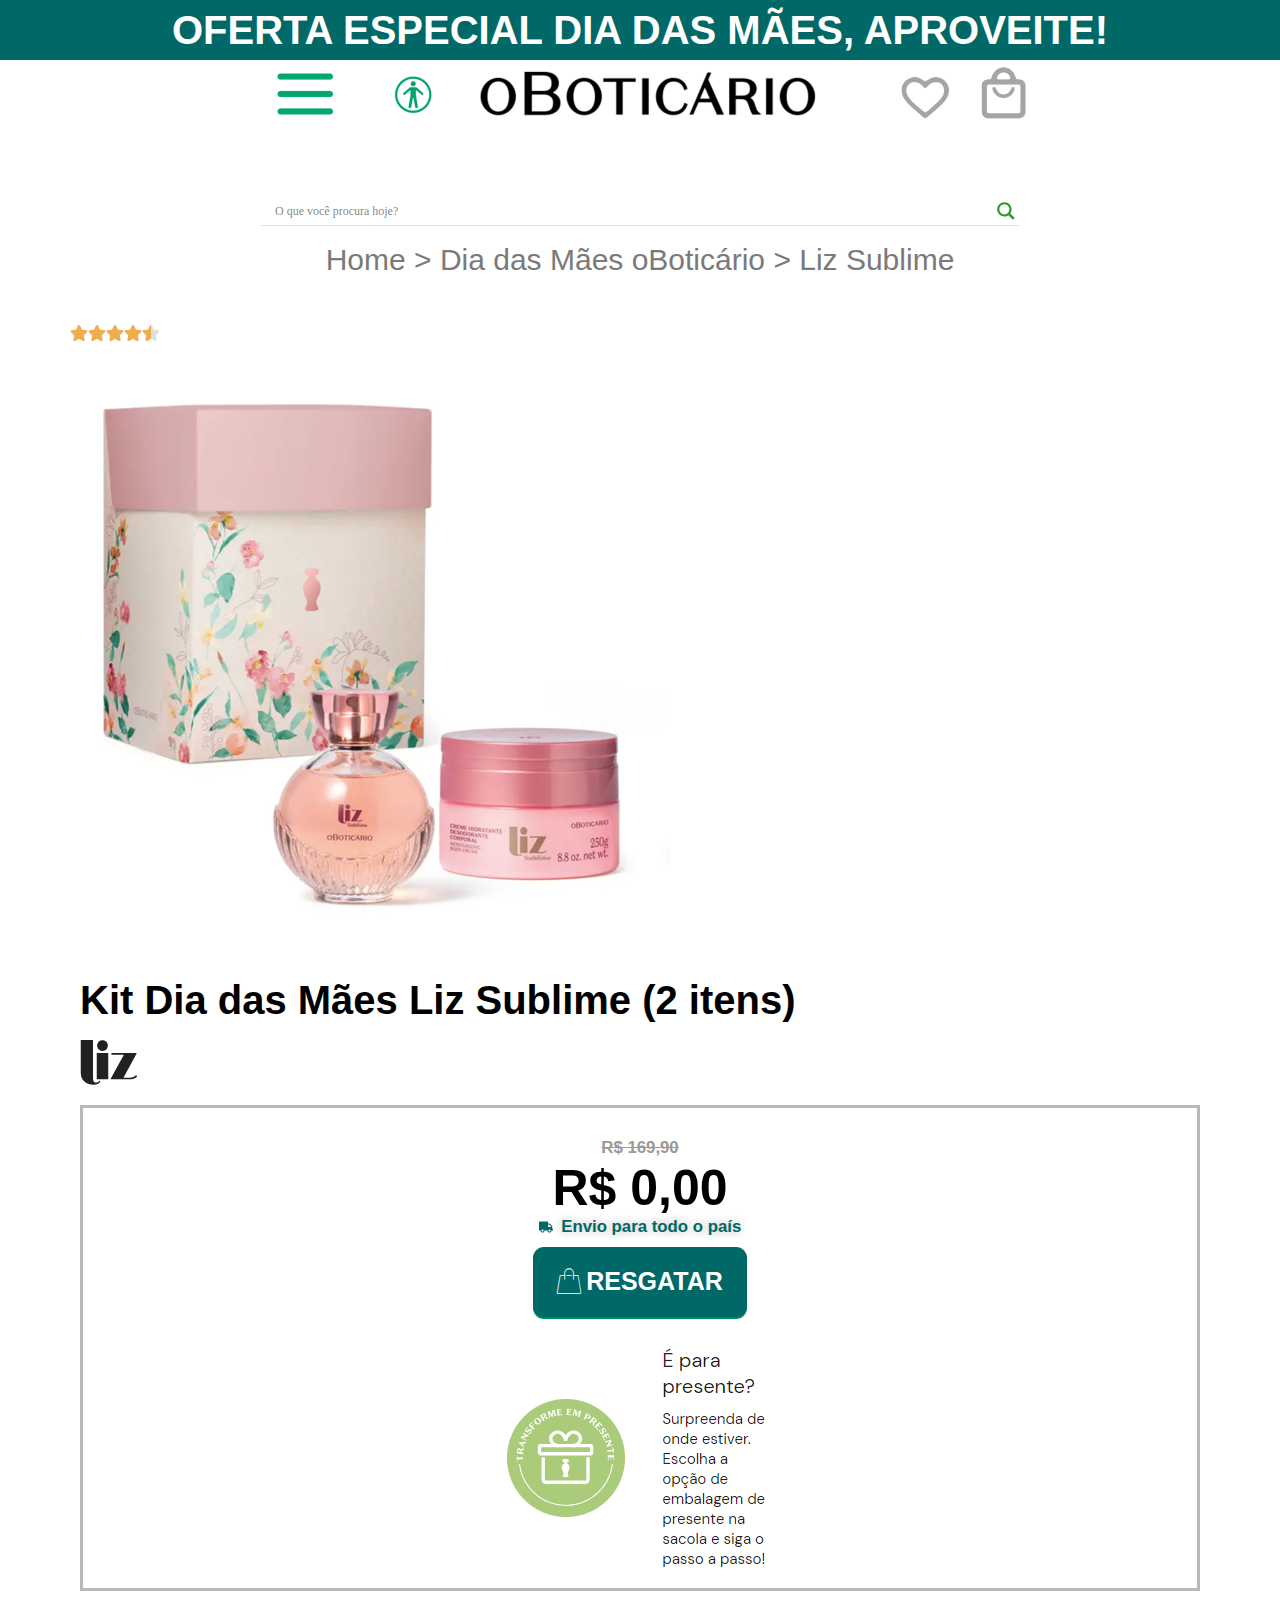
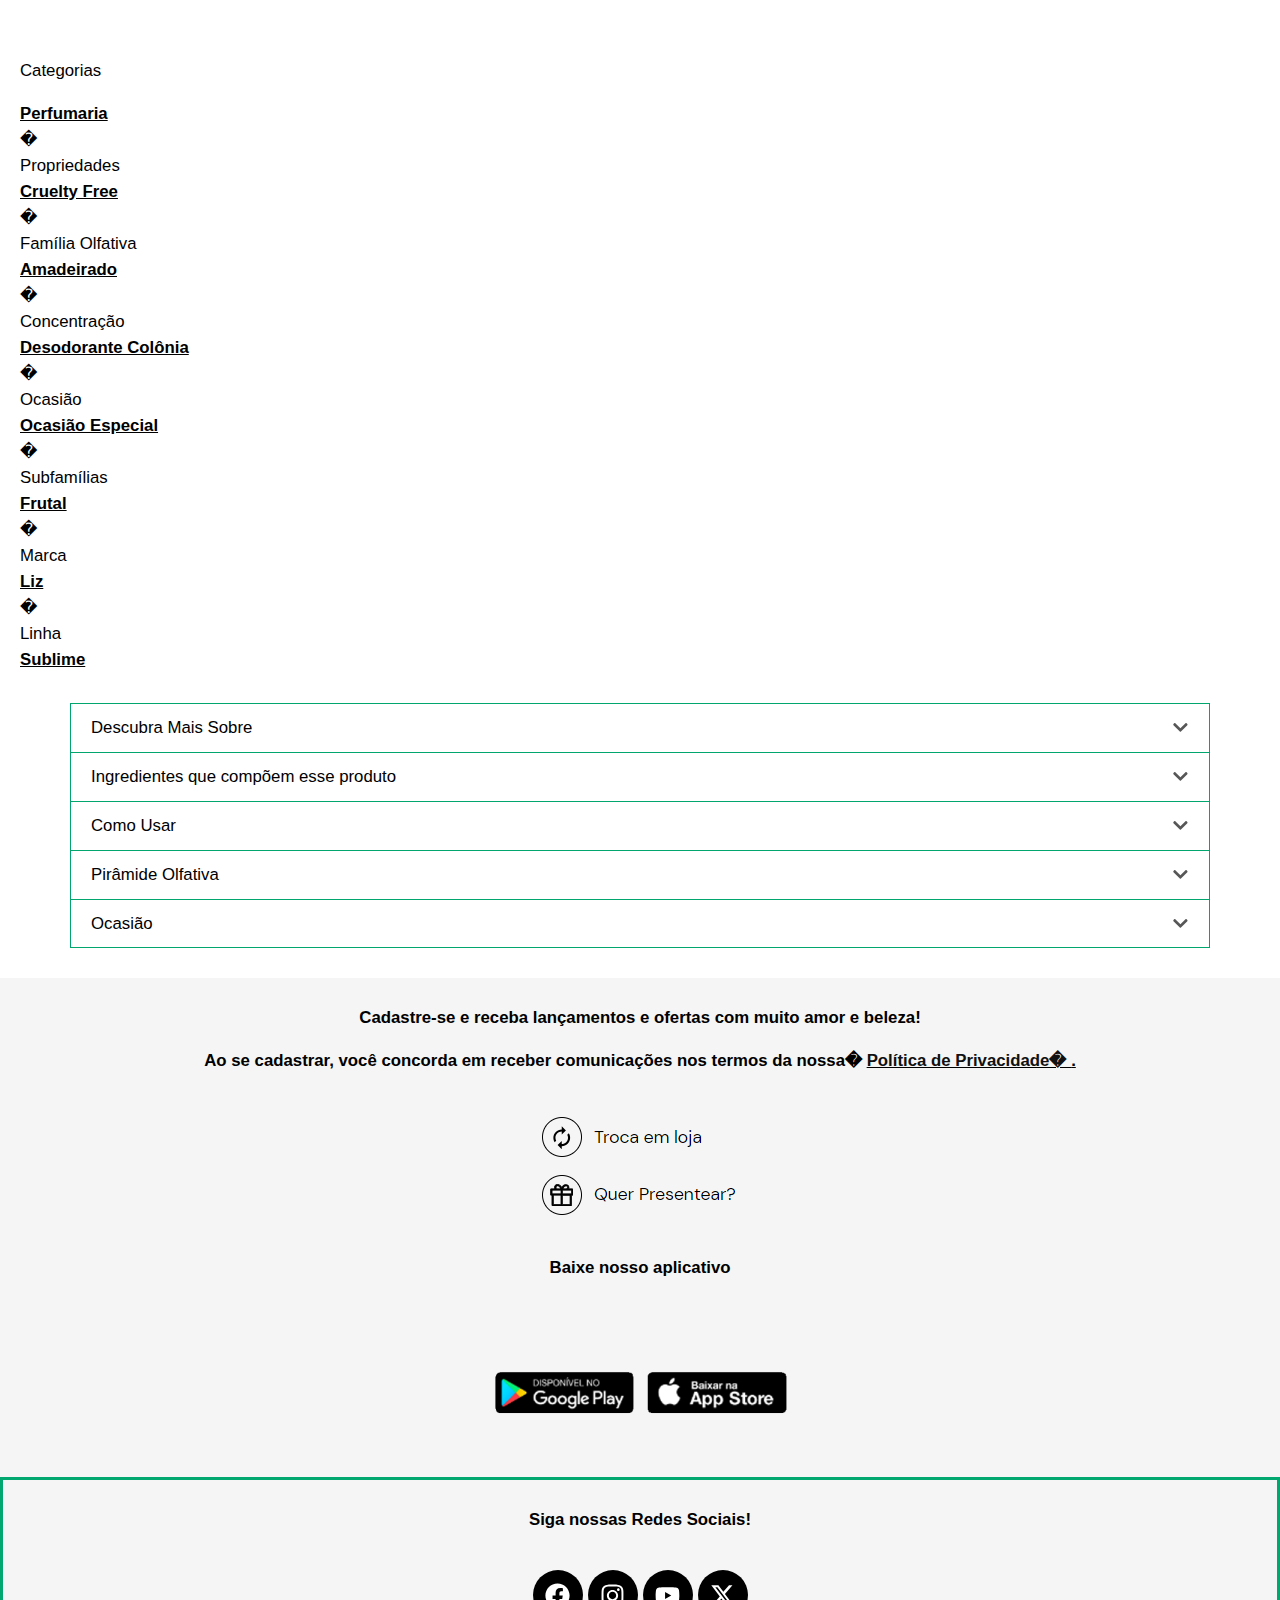
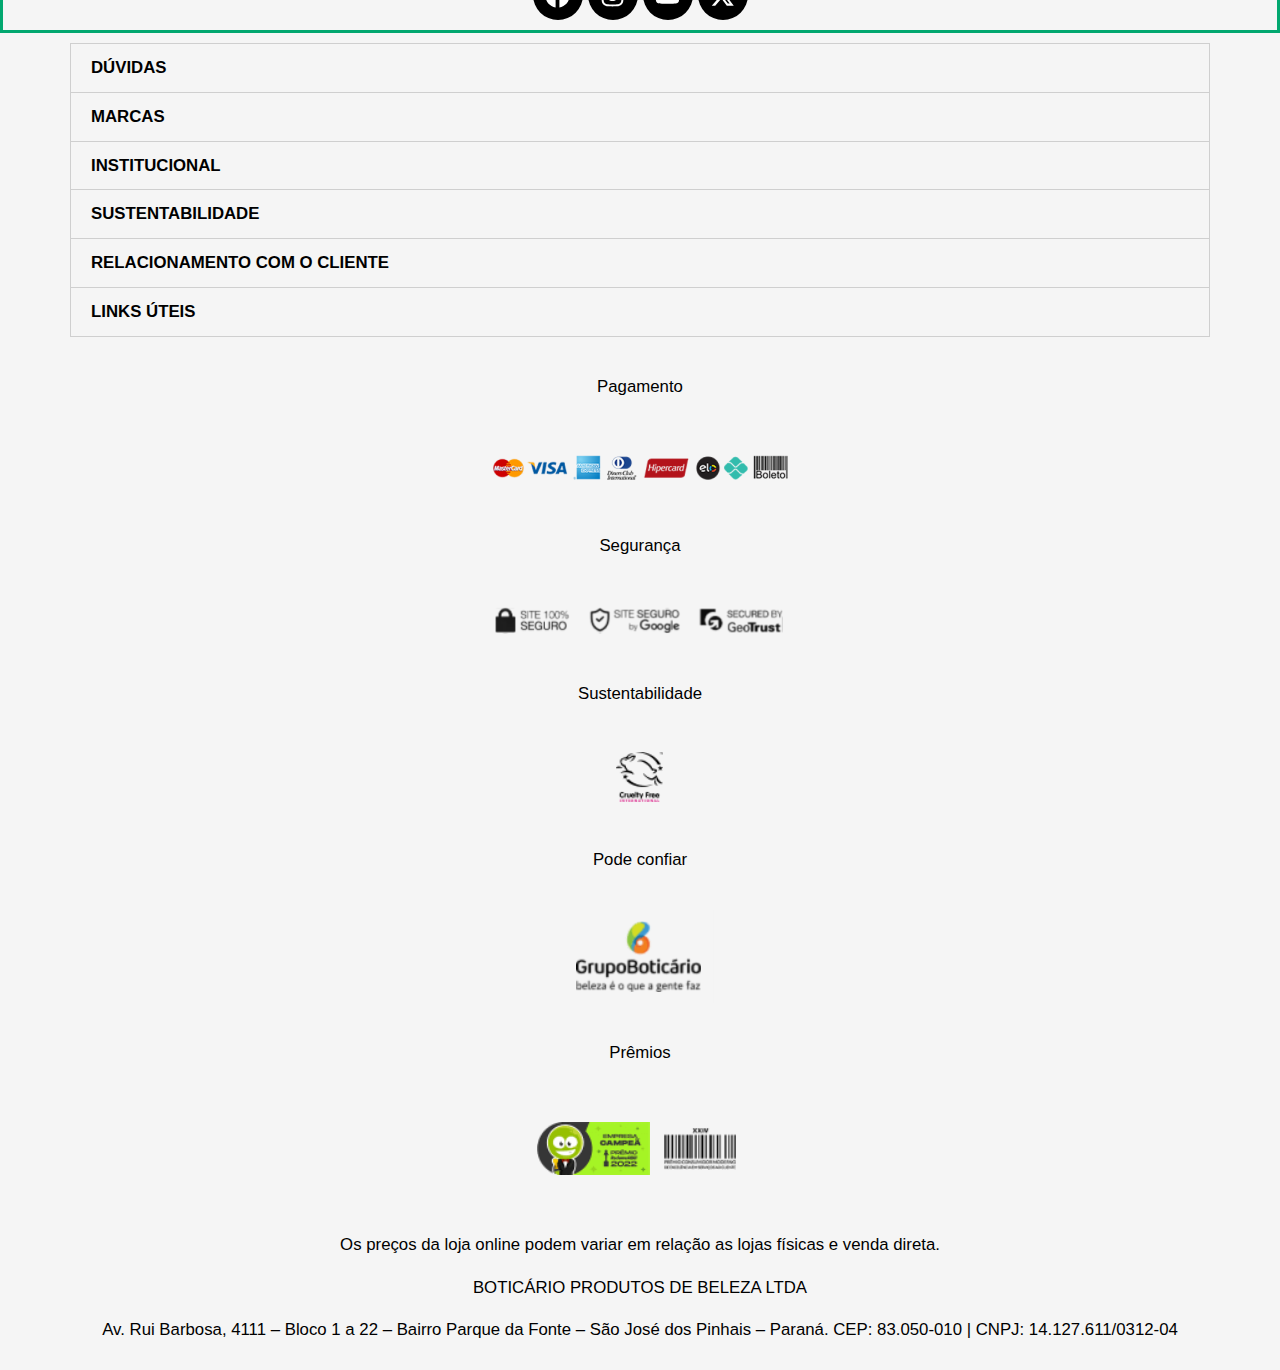
<file: liz/index.html>
<!DOCTYPE html><html lang="pt-BR"><head>
	<meta charset="UTF-8">
			<title>Resgate seu kit (Liz) – Dia das Mães</title>
		<meta name="viewport" content="width=device-width, initial-scale=1">
<meta name="robots" content="max-image-preview:large">
<title>Resgate seu kit (Liz) – Dia das Mães</title>
<link rel="alternate" type="application/rss+xml" title="Feed para Dia das Mães »" href="../feed/index.htm">
<link rel="alternate" type="application/rss+xml" title="Feed de comentários para Dia das Mães »" href="../comments/feed/index.htm">
<script async="" src="js/fbevents.js"></script><script>
window._wpemojiSettings = {"baseUrl":"https:\/\/s.w.org\/images\/core\/emoji\/15.0.3\/72x72\/","ext":".png","svgUrl":"https:\/\/s.w.org\/images\/core\/emoji\/15.0.3\/svg\/","svgExt":".svg","source":{"concatemoji":"https:\/\/loja-especialdiadasmaes.online\/wp-includes\/js\/wp-emoji-release.min.js?ver=6.5.2"}};
/*! This file is auto-generated */
!function(i,n){var o,s,e;function c(e){try{var t={supportTests:e,timestamp:(new Date).valueOf()};sessionStorage.setItem(o,JSON.stringify(t))}catch(e){}}function p(e,t,n){e.clearRect(0,0,e.canvas.width,e.canvas.height),e.fillText(t,0,0);var t=new Uint32Array(e.getImageData(0,0,e.canvas.width,e.canvas.height).data),r=(e.clearRect(0,0,e.canvas.width,e.canvas.height),e.fillText(n,0,0),new Uint32Array(e.getImageData(0,0,e.canvas.width,e.canvas.height).data));return t.every(function(e,t){return e===r[t]})}function u(e,t,n){switch(t){case"flag":return n(e,"\ud83c\udff3\ufe0f\u200d\u26a7\ufe0f","\ud83c\udff3\ufe0f\u200b\u26a7\ufe0f")?!1:!n(e,"\ud83c\uddfa\ud83c\uddf3","\ud83c\uddfa\u200b\ud83c\uddf3")&&!n(e,"\ud83c\udff4\udb40\udc67\udb40\udc62\udb40\udc65\udb40\udc6e\udb40\udc67\udb40\udc7f","\ud83c\udff4\u200b\udb40\udc67\u200b\udb40\udc62\u200b\udb40\udc65\u200b\udb40\udc6e\u200b\udb40\udc67\u200b\udb40\udc7f");case"emoji":return!n(e,"\ud83d\udc26\u200d\u2b1b","\ud83d\udc26\u200b\u2b1b")}return!1}function f(e,t,n){var r="undefined"!=typeof WorkerGlobalScope&&self instanceof WorkerGlobalScope?new OffscreenCanvas(300,150):i.createElement("canvas"),a=r.getContext("2d",{willReadFrequently:!0}),o=(a.textBaseline="top",a.font="600 32px Arial",{});return e.forEach(function(e){o[e]=t(a,e,n)}),o}function t(e){var t=i.createElement("script");t.src=e,t.defer=!0,i.head.appendChild(t)}"undefined"!=typeof Promise&&(o="wpEmojiSettingsSupports",s=["flag","emoji"],n.supports={everything:!0,everythingExceptFlag:!0},e=new Promise(function(e){i.addEventListener("DOMContentLoaded",e,{once:!0})}),new Promise(function(t){var n=function(){try{var e=JSON.parse(sessionStorage.getItem(o));if("object"==typeof e&&"number"==typeof e.timestamp&&(new Date).valueOf()<e.timestamp+604800&&"object"==typeof e.supportTests)return e.supportTests}catch(e){}return null}();if(!n){if("undefined"!=typeof Worker&&"undefined"!=typeof OffscreenCanvas&&"undefined"!=typeof URL&&URL.createObjectURL&&"undefined"!=typeof Blob)try{var e="postMessage("+f.toString()+"("+[JSON.stringify(s),u.toString(),p.toString()].join(",")+"));",r=new Blob([e],{type:"text/javascript"}),a=new Worker(URL.createObjectURL(r),{name:"wpTestEmojiSupports"});return void(a.onmessage=function(e){c(n=e.data),a.terminate(),t(n)})}catch(e){}c(n=f(s,u,p))}t(n)}).then(function(e){for(var t in e)n.supports[t]=e[t],n.supports.everything=n.supports.everything&&n.supports[t],"flag"!==t&&(n.supports.everythingExceptFlag=n.supports.everythingExceptFlag&&n.supports[t]);n.supports.everythingExceptFlag=n.supports.everythingExceptFlag&&!n.supports.flag,n.DOMReady=!1,n.readyCallback=function(){n.DOMReady=!0}}).then(function(){return e}).then(function(){var e;n.supports.everything||(n.readyCallback(),(e=n.source||{}).concatemoji?t(e.concatemoji):e.wpemoji&&e.twemoji&&(t(e.twemoji),t(e.wpemoji)))}))}((window,document),window._wpemojiSettings);
</script>
<style id="wp-emoji-styles-inline-css">

	img.wp-smiley, img.emoji {
		display: inline !important;
		border: none !important;
		box-shadow: none !important;
		height: 1em !important;
		width: 1em !important;
		margin: 0 0.07em !important;
		vertical-align: -0.1em !important;
		background: none !important;
		padding: 0 !important;
	}
</style>
<style id="wp-block-library-inline-css">
:root{--wp-admin-theme-color:#007cba;--wp-admin-theme-color--rgb:0,124,186;--wp-admin-theme-color-darker-10:#006ba1;--wp-admin-theme-color-darker-10--rgb:0,107,161;--wp-admin-theme-color-darker-20:#005a87;--wp-admin-theme-color-darker-20--rgb:0,90,135;--wp-admin-border-width-focus:2px;--wp-block-synced-color:#7a00df;--wp-block-synced-color--rgb:122,0,223;--wp-bound-block-color:#9747ff}@media (min-resolution:192dpi){:root{--wp-admin-border-width-focus:1.5px}}.wp-element-button{cursor:pointer}:root{--wp--preset--font-size--normal:16px;--wp--preset--font-size--huge:42px}:root .has-very-light-gray-background-color{background-color:#eee}:root .has-very-dark-gray-background-color{background-color:#313131}:root .has-very-light-gray-color{color:#eee}:root .has-very-dark-gray-color{color:#313131}:root .has-vivid-green-cyan-to-vivid-cyan-blue-gradient-background{background:linear-gradient(135deg,#00d084,#0693e3)}:root .has-purple-crush-gradient-background{background:linear-gradient(135deg,#34e2e4,#4721fb 50%,#ab1dfe)}:root .has-hazy-dawn-gradient-background{background:linear-gradient(135deg,#faaca8,#dad0ec)}:root .has-subdued-olive-gradient-background{background:linear-gradient(135deg,#fafae1,#67a671)}:root .has-atomic-cream-gradient-background{background:linear-gradient(135deg,#fdd79a,#004a59)}:root .has-nightshade-gradient-background{background:linear-gradient(135deg,#330968,#31cdcf)}:root .has-midnight-gradient-background{background:linear-gradient(135deg,#020381,#2874fc)}.has-regular-font-size{font-size:1em}.has-larger-font-size{font-size:2.625em}.has-normal-font-size{font-size:var(--wp--preset--font-size--normal)}.has-huge-font-size{font-size:var(--wp--preset--font-size--huge)}.has-text-align-center{text-align:center}.has-text-align-left{text-align:left}.has-text-align-right{text-align:right}#end-resizable-editor-section{display:none}.aligncenter{clear:both}.items-justified-left{justify-content:flex-start}.items-justified-center{justify-content:center}.items-justified-right{justify-content:flex-end}.items-justified-space-between{justify-content:space-between}.screen-reader-text{border:0;clip:rect(1px,1px,1px,1px);-webkit-clip-path:inset(50%);clip-path:inset(50%);height:1px;margin:-1px;overflow:hidden;padding:0;position:absolute;width:1px;word-wrap:normal!important}.screen-reader-text:focus{background-color:#ddd;clip:auto!important;-webkit-clip-path:none;clip-path:none;color:#444;display:block;font-size:1em;height:auto;left:5px;line-height:normal;padding:15px 23px 14px;text-decoration:none;top:5px;width:auto;z-index:100000}html :where(.has-border-color){border-style:solid}html :where([style*=border-top-color]){border-top-style:solid}html :where([style*=border-right-color]){border-right-style:solid}html :where([style*=border-bottom-color]){border-bottom-style:solid}html :where([style*=border-left-color]){border-left-style:solid}html :where([style*=border-width]){border-style:solid}html :where([style*=border-top-width]){border-top-style:solid}html :where([style*=border-right-width]){border-right-style:solid}html :where([style*=border-bottom-width]){border-bottom-style:solid}html :where([style*=border-left-width]){border-left-style:solid}html :where(img[class*=wp-image-]){height:auto;max-width:100%}:where(figure){margin:0 0 1em}html :where(.is-position-sticky){--wp-admin--admin-bar--position-offset:var(--wp-admin--admin-bar--height,0px)}@media screen and (max-width:600px){html :where(.is-position-sticky){--wp-admin--admin-bar--position-offset:0px}}
</style>
<style id="global-styles-inline-css">
body{--wp--preset--color--black: #000000;--wp--preset--color--cyan-bluish-gray: #abb8c3;--wp--preset--color--white: #ffffff;--wp--preset--color--pale-pink: #f78da7;--wp--preset--color--vivid-red: #cf2e2e;--wp--preset--color--luminous-vivid-orange: #ff6900;--wp--preset--color--luminous-vivid-amber: #fcb900;--wp--preset--color--light-green-cyan: #7bdcb5;--wp--preset--color--vivid-green-cyan: #00d084;--wp--preset--color--pale-cyan-blue: #8ed1fc;--wp--preset--color--vivid-cyan-blue: #0693e3;--wp--preset--color--vivid-purple: #9b51e0;--wp--preset--color--base: #f9f9f9;--wp--preset--color--base-2: #ffffff;--wp--preset--color--contrast: #111111;--wp--preset--color--contrast-2: #636363;--wp--preset--color--contrast-3: #A4A4A4;--wp--preset--color--accent: #cfcabe;--wp--preset--color--accent-2: #c2a990;--wp--preset--color--accent-3: #d8613c;--wp--preset--color--accent-4: #b1c5a4;--wp--preset--color--accent-5: #b5bdbc;--wp--preset--gradient--vivid-cyan-blue-to-vivid-purple: linear-gradient(135deg,rgba(6,147,227,1) 0%,rgb(155,81,224) 100%);--wp--preset--gradient--light-green-cyan-to-vivid-green-cyan: linear-gradient(135deg,rgb(122,220,180) 0%,rgb(0,208,130) 100%);--wp--preset--gradient--luminous-vivid-amber-to-luminous-vivid-orange: linear-gradient(135deg,rgba(252,185,0,1) 0%,rgba(255,105,0,1) 100%);--wp--preset--gradient--luminous-vivid-orange-to-vivid-red: linear-gradient(135deg,rgba(255,105,0,1) 0%,rgb(207,46,46) 100%);--wp--preset--gradient--very-light-gray-to-cyan-bluish-gray: linear-gradient(135deg,rgb(238,238,238) 0%,rgb(169,184,195) 100%);--wp--preset--gradient--cool-to-warm-spectrum: linear-gradient(135deg,rgb(74,234,220) 0%,rgb(151,120,209) 20%,rgb(207,42,186) 40%,rgb(238,44,130) 60%,rgb(251,105,98) 80%,rgb(254,248,76) 100%);--wp--preset--gradient--blush-light-purple: linear-gradient(135deg,rgb(255,206,236) 0%,rgb(152,150,240) 100%);--wp--preset--gradient--blush-bordeaux: linear-gradient(135deg,rgb(254,205,165) 0%,rgb(254,45,45) 50%,rgb(107,0,62) 100%);--wp--preset--gradient--luminous-dusk: linear-gradient(135deg,rgb(255,203,112) 0%,rgb(199,81,192) 50%,rgb(65,88,208) 100%);--wp--preset--gradient--pale-ocean: linear-gradient(135deg,rgb(255,245,203) 0%,rgb(182,227,212) 50%,rgb(51,167,181) 100%);--wp--preset--gradient--electric-grass: linear-gradient(135deg,rgb(202,248,128) 0%,rgb(113,206,126) 100%);--wp--preset--gradient--midnight: linear-gradient(135deg,rgb(2,3,129) 0%,rgb(40,116,252) 100%);--wp--preset--gradient--gradient-1: linear-gradient(to bottom, #cfcabe 0%, #F9F9F9 100%);--wp--preset--gradient--gradient-2: linear-gradient(to bottom, #C2A990 0%, #F9F9F9 100%);--wp--preset--gradient--gradient-3: linear-gradient(to bottom, #D8613C 0%, #F9F9F9 100%);--wp--preset--gradient--gradient-4: linear-gradient(to bottom, #B1C5A4 0%, #F9F9F9 100%);--wp--preset--gradient--gradient-5: linear-gradient(to bottom, #B5BDBC 0%, #F9F9F9 100%);--wp--preset--gradient--gradient-6: linear-gradient(to bottom, #A4A4A4 0%, #F9F9F9 100%);--wp--preset--gradient--gradient-7: linear-gradient(to bottom, #cfcabe 50%, #F9F9F9 50%);--wp--preset--gradient--gradient-8: linear-gradient(to bottom, #C2A990 50%, #F9F9F9 50%);--wp--preset--gradient--gradient-9: linear-gradient(to bottom, #D8613C 50%, #F9F9F9 50%);--wp--preset--gradient--gradient-10: linear-gradient(to bottom, #B1C5A4 50%, #F9F9F9 50%);--wp--preset--gradient--gradient-11: linear-gradient(to bottom, #B5BDBC 50%, #F9F9F9 50%);--wp--preset--gradient--gradient-12: linear-gradient(to bottom, #A4A4A4 50%, #F9F9F9 50%);--wp--preset--font-size--small: 0.9rem;--wp--preset--font-size--medium: 1.05rem;--wp--preset--font-size--large: clamp(1.39rem, 1.39rem + ((1vw - 0.2rem) * 0.767), 1.85rem);--wp--preset--font-size--x-large: clamp(1.85rem, 1.85rem + ((1vw - 0.2rem) * 1.083), 2.5rem);--wp--preset--font-size--xx-large: clamp(2.5rem, 2.5rem + ((1vw - 0.2rem) * 1.283), 3.27rem);--wp--preset--font-family--body: "Inter", sans-serif;--wp--preset--font-family--heading: Cardo;--wp--preset--font-family--system-sans-serif: -apple-system, BlinkMacSystemFont, avenir next, avenir, segoe ui, helvetica neue, helvetica, Cantarell, Ubuntu, roboto, noto, arial, sans-serif;--wp--preset--font-family--system-serif: Iowan Old Style, Apple Garamond, Baskerville, Times New Roman, Droid Serif, Times, Source Serif Pro, serif, Apple Color Emoji, Segoe UI Emoji, Segoe UI Symbol;--wp--preset--spacing--10: 1rem;--wp--preset--spacing--20: min(1.5rem, 2vw);--wp--preset--spacing--30: min(2.5rem, 3vw);--wp--preset--spacing--40: min(4rem, 5vw);--wp--preset--spacing--50: min(6.5rem, 8vw);--wp--preset--spacing--60: min(10.5rem, 13vw);--wp--preset--shadow--natural: 6px 6px 9px rgba(0, 0, 0, 0.2);--wp--preset--shadow--deep: 12px 12px 50px rgba(0, 0, 0, 0.4);--wp--preset--shadow--sharp: 6px 6px 0px rgba(0, 0, 0, 0.2);--wp--preset--shadow--outlined: 6px 6px 0px -3px rgba(255, 255, 255, 1), 6px 6px rgba(0, 0, 0, 1);--wp--preset--shadow--crisp: 6px 6px 0px rgba(0, 0, 0, 1);}body { margin: 0;--wp--style--global--content-size: 620px;--wp--style--global--wide-size: 1280px; }.wp-site-blocks { padding-top: var(--wp--style--root--padding-top); padding-bottom: var(--wp--style--root--padding-bottom); }.has-global-padding { padding-right: var(--wp--style--root--padding-right); padding-left: var(--wp--style--root--padding-left); }.has-global-padding :where(.has-global-padding:not(.wp-block-block)) { padding-right: 0; padding-left: 0; }.has-global-padding > .alignfull { margin-right: calc(var(--wp--style--root--padding-right) * -1); margin-left: calc(var(--wp--style--root--padding-left) * -1); }.has-global-padding :where(.has-global-padding:not(.wp-block-block)) > .alignfull { margin-right: 0; margin-left: 0; }.has-global-padding > .alignfull:where(:not(.has-global-padding):not(.is-layout-flex):not(.is-layout-grid)) > :where([class*="wp-block-"]:not(.alignfull):not([class*="__"]),p,h1,h2,h3,h4,h5,h6,ul,ol) { padding-right: var(--wp--style--root--padding-right); padding-left: var(--wp--style--root--padding-left); }.has-global-padding :where(.has-global-padding) > .alignfull:where(:not(.has-global-padding)) > :where([class*="wp-block-"]:not(.alignfull):not([class*="__"]),p,h1,h2,h3,h4,h5,h6,ul,ol) { padding-right: 0; padding-left: 0; }.wp-site-blocks > .alignleft { float: left; margin-right: 2em; }.wp-site-blocks > .alignright { float: right; margin-left: 2em; }.wp-site-blocks > .aligncenter { justify-content: center; margin-left: auto; margin-right: auto; }:where(.wp-site-blocks) > * { margin-block-start: 1.2rem; margin-block-end: 0; }:where(.wp-site-blocks) > :first-child:first-child { margin-block-start: 0; }:where(.wp-site-blocks) > :last-child:last-child { margin-block-end: 0; }body { --wp--style--block-gap: 1.2rem; }:where(body .is-layout-flow)  > :first-child:first-child{margin-block-start: 0;}:where(body .is-layout-flow)  > :last-child:last-child{margin-block-end: 0;}:where(body .is-layout-flow)  > *{margin-block-start: 1.2rem;margin-block-end: 0;}:where(body .is-layout-constrained)  > :first-child:first-child{margin-block-start: 0;}:where(body .is-layout-constrained)  > :last-child:last-child{margin-block-end: 0;}:where(body .is-layout-constrained)  > *{margin-block-start: 1.2rem;margin-block-end: 0;}:where(body .is-layout-flex) {gap: 1.2rem;}:where(body .is-layout-grid) {gap: 1.2rem;}body .is-layout-flow > .alignleft{float: left;margin-inline-start: 0;margin-inline-end: 2em;}body .is-layout-flow > .alignright{float: right;margin-inline-start: 2em;margin-inline-end: 0;}body .is-layout-flow > .aligncenter{margin-left: auto !important;margin-right: auto !important;}body .is-layout-constrained > .alignleft{float: left;margin-inline-start: 0;margin-inline-end: 2em;}body .is-layout-constrained > .alignright{float: right;margin-inline-start: 2em;margin-inline-end: 0;}body .is-layout-constrained > .aligncenter{margin-left: auto !important;margin-right: auto !important;}body .is-layout-constrained > :where(:not(.alignleft):not(.alignright):not(.alignfull)){max-width: var(--wp--style--global--content-size);margin-left: auto !important;margin-right: auto !important;}body .is-layout-constrained > .alignwide{max-width: var(--wp--style--global--wide-size);}body .is-layout-flex{display: flex;}body .is-layout-flex{flex-wrap: wrap;align-items: center;}body .is-layout-flex > *{margin: 0;}body .is-layout-grid{display: grid;}body .is-layout-grid > *{margin: 0;}body{background-color: var(--wp--preset--color--base);color: var(--wp--preset--color--contrast);font-family: var(--wp--preset--font-family--body);font-size: var(--wp--preset--font-size--medium);font-style: normal;font-weight: 400;line-height: 1.55;--wp--style--root--padding-top: 0px;--wp--style--root--padding-right: var(--wp--preset--spacing--50);--wp--style--root--padding-bottom: 0px;--wp--style--root--padding-left: var(--wp--preset--spacing--50);}a:where(:not(.wp-element-button)){color: var(--wp--preset--color--contrast);text-decoration: underline;}a:where(:not(.wp-element-button)):hover{text-decoration: none;}h1, h2, h3, h4, h5, h6{color: var(--wp--preset--color--contrast);font-family: var(--wp--preset--font-family--heading);font-weight: 400;line-height: 1.2;}h1{font-size: var(--wp--preset--font-size--xx-large);line-height: 1.15;}h2{font-size: var(--wp--preset--font-size--x-large);}h3{font-size: var(--wp--preset--font-size--large);}h4{font-size: clamp(1.1rem, 1.1rem + ((1vw - 0.2rem) * 0.767), 1.5rem);}h5{font-size: var(--wp--preset--font-size--medium);}h6{font-size: var(--wp--preset--font-size--small);}.wp-element-button, .wp-block-button__link{background-color: var(--wp--preset--color--contrast);border-radius: .33rem;border-color: var(--wp--preset--color--contrast);border-width: 0;color: var(--wp--preset--color--base);font-family: inherit;font-size: var(--wp--preset--font-size--small);font-style: normal;font-weight: 500;line-height: inherit;padding-top: 0.6rem;padding-right: 1rem;padding-bottom: 0.6rem;padding-left: 1rem;text-decoration: none;}.wp-element-button:hover, .wp-block-button__link:hover{background-color: var(--wp--preset--color--contrast-2);border-color: var(--wp--preset--color--contrast-2);color: var(--wp--preset--color--base);}.wp-element-button:focus, .wp-block-button__link:focus{background-color: var(--wp--preset--color--contrast-2);border-color: var(--wp--preset--color--contrast-2);color: var(--wp--preset--color--base);outline-color: var(--wp--preset--color--contrast);outline-offset: 2px;outline-style: dotted;outline-width: 1px;}.wp-element-button:active, .wp-block-button__link:active{background-color: var(--wp--preset--color--contrast);color: var(--wp--preset--color--base);}.wp-element-caption, .wp-block-audio figcaption, .wp-block-embed figcaption, .wp-block-gallery figcaption, .wp-block-image figcaption, .wp-block-table figcaption, .wp-block-video figcaption{color: var(--wp--preset--color--contrast-2);font-family: var(--wp--preset--font-family--body);font-size: 0.8rem;}.has-black-color{color: var(--wp--preset--color--black) !important;}.has-cyan-bluish-gray-color{color: var(--wp--preset--color--cyan-bluish-gray) !important;}.has-white-color{color: var(--wp--preset--color--white) !important;}.has-pale-pink-color{color: var(--wp--preset--color--pale-pink) !important;}.has-vivid-red-color{color: var(--wp--preset--color--vivid-red) !important;}.has-luminous-vivid-orange-color{color: var(--wp--preset--color--luminous-vivid-orange) !important;}.has-luminous-vivid-amber-color{color: var(--wp--preset--color--luminous-vivid-amber) !important;}.has-light-green-cyan-color{color: var(--wp--preset--color--light-green-cyan) !important;}.has-vivid-green-cyan-color{color: var(--wp--preset--color--vivid-green-cyan) !important;}.has-pale-cyan-blue-color{color: var(--wp--preset--color--pale-cyan-blue) !important;}.has-vivid-cyan-blue-color{color: var(--wp--preset--color--vivid-cyan-blue) !important;}.has-vivid-purple-color{color: var(--wp--preset--color--vivid-purple) !important;}.has-base-color{color: var(--wp--preset--color--base) !important;}.has-base-2-color{color: var(--wp--preset--color--base-2) !important;}.has-contrast-color{color: var(--wp--preset--color--contrast) !important;}.has-contrast-2-color{color: var(--wp--preset--color--contrast-2) !important;}.has-contrast-3-color{color: var(--wp--preset--color--contrast-3) !important;}.has-accent-color{color: var(--wp--preset--color--accent) !important;}.has-accent-2-color{color: var(--wp--preset--color--accent-2) !important;}.has-accent-3-color{color: var(--wp--preset--color--accent-3) !important;}.has-accent-4-color{color: var(--wp--preset--color--accent-4) !important;}.has-accent-5-color{color: var(--wp--preset--color--accent-5) !important;}.has-black-background-color{background-color: var(--wp--preset--color--black) !important;}.has-cyan-bluish-gray-background-color{background-color: var(--wp--preset--color--cyan-bluish-gray) !important;}.has-white-background-color{background-color: var(--wp--preset--color--white) !important;}.has-pale-pink-background-color{background-color: var(--wp--preset--color--pale-pink) !important;}.has-vivid-red-background-color{background-color: var(--wp--preset--color--vivid-red) !important;}.has-luminous-vivid-orange-background-color{background-color: var(--wp--preset--color--luminous-vivid-orange) !important;}.has-luminous-vivid-amber-background-color{background-color: var(--wp--preset--color--luminous-vivid-amber) !important;}.has-light-green-cyan-background-color{background-color: var(--wp--preset--color--light-green-cyan) !important;}.has-vivid-green-cyan-background-color{background-color: var(--wp--preset--color--vivid-green-cyan) !important;}.has-pale-cyan-blue-background-color{background-color: var(--wp--preset--color--pale-cyan-blue) !important;}.has-vivid-cyan-blue-background-color{background-color: var(--wp--preset--color--vivid-cyan-blue) !important;}.has-vivid-purple-background-color{background-color: var(--wp--preset--color--vivid-purple) !important;}.has-base-background-color{background-color: var(--wp--preset--color--base) !important;}.has-base-2-background-color{background-color: var(--wp--preset--color--base-2) !important;}.has-contrast-background-color{background-color: var(--wp--preset--color--contrast) !important;}.has-contrast-2-background-color{background-color: var(--wp--preset--color--contrast-2) !important;}.has-contrast-3-background-color{background-color: var(--wp--preset--color--contrast-3) !important;}.has-accent-background-color{background-color: var(--wp--preset--color--accent) !important;}.has-accent-2-background-color{background-color: var(--wp--preset--color--accent-2) !important;}.has-accent-3-background-color{background-color: var(--wp--preset--color--accent-3) !important;}.has-accent-4-background-color{background-color: var(--wp--preset--color--accent-4) !important;}.has-accent-5-background-color{background-color: var(--wp--preset--color--accent-5) !important;}.has-black-border-color{border-color: var(--wp--preset--color--black) !important;}.has-cyan-bluish-gray-border-color{border-color: var(--wp--preset--color--cyan-bluish-gray) !important;}.has-white-border-color{border-color: var(--wp--preset--color--white) !important;}.has-pale-pink-border-color{border-color: var(--wp--preset--color--pale-pink) !important;}.has-vivid-red-border-color{border-color: var(--wp--preset--color--vivid-red) !important;}.has-luminous-vivid-orange-border-color{border-color: var(--wp--preset--color--luminous-vivid-orange) !important;}.has-luminous-vivid-amber-border-color{border-color: var(--wp--preset--color--luminous-vivid-amber) !important;}.has-light-green-cyan-border-color{border-color: var(--wp--preset--color--light-green-cyan) !important;}.has-vivid-green-cyan-border-color{border-color: var(--wp--preset--color--vivid-green-cyan) !important;}.has-pale-cyan-blue-border-color{border-color: var(--wp--preset--color--pale-cyan-blue) !important;}.has-vivid-cyan-blue-border-color{border-color: var(--wp--preset--color--vivid-cyan-blue) !important;}.has-vivid-purple-border-color{border-color: var(--wp--preset--color--vivid-purple) !important;}.has-base-border-color{border-color: var(--wp--preset--color--base) !important;}.has-base-2-border-color{border-color: var(--wp--preset--color--base-2) !important;}.has-contrast-border-color{border-color: var(--wp--preset--color--contrast) !important;}.has-contrast-2-border-color{border-color: var(--wp--preset--color--contrast-2) !important;}.has-contrast-3-border-color{border-color: var(--wp--preset--color--contrast-3) !important;}.has-accent-border-color{border-color: var(--wp--preset--color--accent) !important;}.has-accent-2-border-color{border-color: var(--wp--preset--color--accent-2) !important;}.has-accent-3-border-color{border-color: var(--wp--preset--color--accent-3) !important;}.has-accent-4-border-color{border-color: var(--wp--preset--color--accent-4) !important;}.has-accent-5-border-color{border-color: var(--wp--preset--color--accent-5) !important;}.has-vivid-cyan-blue-to-vivid-purple-gradient-background{background: var(--wp--preset--gradient--vivid-cyan-blue-to-vivid-purple) !important;}.has-light-green-cyan-to-vivid-green-cyan-gradient-background{background: var(--wp--preset--gradient--light-green-cyan-to-vivid-green-cyan) !important;}.has-luminous-vivid-amber-to-luminous-vivid-orange-gradient-background{background: var(--wp--preset--gradient--luminous-vivid-amber-to-luminous-vivid-orange) !important;}.has-luminous-vivid-orange-to-vivid-red-gradient-background{background: var(--wp--preset--gradient--luminous-vivid-orange-to-vivid-red) !important;}.has-very-light-gray-to-cyan-bluish-gray-gradient-background{background: var(--wp--preset--gradient--very-light-gray-to-cyan-bluish-gray) !important;}.has-cool-to-warm-spectrum-gradient-background{background: var(--wp--preset--gradient--cool-to-warm-spectrum) !important;}.has-blush-light-purple-gradient-background{background: var(--wp--preset--gradient--blush-light-purple) !important;}.has-blush-bordeaux-gradient-background{background: var(--wp--preset--gradient--blush-bordeaux) !important;}.has-luminous-dusk-gradient-background{background: var(--wp--preset--gradient--luminous-dusk) !important;}.has-pale-ocean-gradient-background{background: var(--wp--preset--gradient--pale-ocean) !important;}.has-electric-grass-gradient-background{background: var(--wp--preset--gradient--electric-grass) !important;}.has-midnight-gradient-background{background: var(--wp--preset--gradient--midnight) !important;}.has-gradient-1-gradient-background{background: var(--wp--preset--gradient--gradient-1) !important;}.has-gradient-2-gradient-background{background: var(--wp--preset--gradient--gradient-2) !important;}.has-gradient-3-gradient-background{background: var(--wp--preset--gradient--gradient-3) !important;}.has-gradient-4-gradient-background{background: var(--wp--preset--gradient--gradient-4) !important;}.has-gradient-5-gradient-background{background: var(--wp--preset--gradient--gradient-5) !important;}.has-gradient-6-gradient-background{background: var(--wp--preset--gradient--gradient-6) !important;}.has-gradient-7-gradient-background{background: var(--wp--preset--gradient--gradient-7) !important;}.has-gradient-8-gradient-background{background: var(--wp--preset--gradient--gradient-8) !important;}.has-gradient-9-gradient-background{background: var(--wp--preset--gradient--gradient-9) !important;}.has-gradient-10-gradient-background{background: var(--wp--preset--gradient--gradient-10) !important;}.has-gradient-11-gradient-background{background: var(--wp--preset--gradient--gradient-11) !important;}.has-gradient-12-gradient-background{background: var(--wp--preset--gradient--gradient-12) !important;}.has-small-font-size{font-size: var(--wp--preset--font-size--small) !important;}.has-medium-font-size{font-size: var(--wp--preset--font-size--medium) !important;}.has-large-font-size{font-size: var(--wp--preset--font-size--large) !important;}.has-x-large-font-size{font-size: var(--wp--preset--font-size--x-large) !important;}.has-xx-large-font-size{font-size: var(--wp--preset--font-size--xx-large) !important;}.has-body-font-family{font-family: var(--wp--preset--font-family--body) !important;}.has-heading-font-family{font-family: var(--wp--preset--font-family--heading) !important;}.has-system-sans-serif-font-family{font-family: var(--wp--preset--font-family--system-sans-serif) !important;}.has-system-serif-font-family{font-family: var(--wp--preset--font-family--system-serif) !important;}
.wp-block-calendar.wp-block-calendar table:where(:not(.has-text-color)) th{background-color:var(--wp--preset--color--contrast-2);color:var(--wp--preset--color--base);border-color:var(--wp--preset--color--contrast-2)}.wp-block-calendar table:where(:not(.has-text-color)) td{border-color:var(--wp--preset--color--contrast-2)}.wp-block-categories{}.wp-block-categories{list-style-type:none;}.wp-block-categories li{margin-bottom: 0.5rem;}.wp-block-post-comments-form{}.wp-block-post-comments-form textarea, .wp-block-post-comments-form input{border-radius:.33rem}.wp-block-loginout{}.wp-block-loginout input{border-radius:.33rem;padding:calc(0.667em + 2px);border:1px solid #949494;}.wp-block-post-terms{}.wp-block-post-terms .wp-block-post-terms__prefix{color: var(--wp--preset--color--contrast-2);}.wp-block-query-title{}.wp-block-query-title span{font-style: italic;}.wp-block-quote{}.wp-block-quote :where(p){margin-block-start:0;margin-block-end:calc(var(--wp--preset--spacing--10) + 0.5rem);}.wp-block-quote :where(:last-child){margin-block-end:0;}.wp-block-quote.has-text-align-right.is-style-plain, .rtl .is-style-plain.wp-block-quote:not(.has-text-align-center):not(.has-text-align-left){border-width: 0 2px 0 0;padding-left:calc(var(--wp--preset--spacing--20) + 0.5rem);padding-right:calc(var(--wp--preset--spacing--20) + 0.5rem);}.wp-block-quote.has-text-align-left.is-style-plain, body:not(.rtl) .is-style-plain.wp-block-quote:not(.has-text-align-center):not(.has-text-align-right){border-width: 0 0 0 2px;padding-left:calc(var(--wp--preset--spacing--20) + 0.5rem);padding-right:calc(var(--wp--preset--spacing--20) + 0.5rem)}.wp-block-search{}.wp-block-search .wp-block-search__input{border-radius:.33rem}.wp-block-separator{}.wp-block-separator:not(.is-style-wide):not(.is-style-dots):not(.alignwide):not(.alignfull){width: var(--wp--preset--spacing--60)}
</style>
<style id="wp-block-template-skip-link-inline-css">

		.skip-link.screen-reader-text {
			border: 0;
			clip: rect(1px,1px,1px,1px);
			clip-path: inset(50%);
			height: 1px;
			margin: -1px;
			overflow: hidden;
			padding: 0;
			position: absolute !important;
			width: 1px;
			word-wrap: normal !important;
		}

		.skip-link.screen-reader-text:focus {
			background-color: #eee;
			clip: auto !important;
			clip-path: none;
			color: #444;
			display: block;
			font-size: 1em;
			height: auto;
			left: 5px;
			line-height: normal;
			padding: 15px 23px 14px;
			text-decoration: none;
			top: 5px;
			width: auto;
			z-index: 100000;
		}
</style>
<link rel="stylesheet" id="wpdreams-asl-basic-css" href="css/style.basic.css" media="all">
<link rel="stylesheet" id="wpdreams-ajaxsearchlite-css" href="css/style-underline.css" media="all">
<link rel="stylesheet" id="elementor-frontend-css" href="css/frontend-lite.min.css" media="all">
<style id="elementor-frontend-inline-css">
@-webkit-keyframes ha_fadeIn{0%{opacity:0}to{opacity:1}}@keyframes ha_fadeIn{0%{opacity:0}to{opacity:1}}@-webkit-keyframes ha_zoomIn{0%{opacity:0;-webkit-transform:scale3d(.3,.3,.3);transform:scale3d(.3,.3,.3)}50%{opacity:1}}@keyframes ha_zoomIn{0%{opacity:0;-webkit-transform:scale3d(.3,.3,.3);transform:scale3d(.3,.3,.3)}50%{opacity:1}}@-webkit-keyframes ha_rollIn{0%{opacity:0;-webkit-transform:translate3d(-100%,0,0) rotate3d(0,0,1,-120deg);transform:translate3d(-100%,0,0) rotate3d(0,0,1,-120deg)}to{opacity:1}}@keyframes ha_rollIn{0%{opacity:0;-webkit-transform:translate3d(-100%,0,0) rotate3d(0,0,1,-120deg);transform:translate3d(-100%,0,0) rotate3d(0,0,1,-120deg)}to{opacity:1}}@-webkit-keyframes ha_bounce{0%,20%,53%,to{-webkit-animation-timing-function:cubic-bezier(.215,.61,.355,1);animation-timing-function:cubic-bezier(.215,.61,.355,1)}40%,43%{-webkit-transform:translate3d(0,-30px,0) scaleY(1.1);transform:translate3d(0,-30px,0) scaleY(1.1);-webkit-animation-timing-function:cubic-bezier(.755,.05,.855,.06);animation-timing-function:cubic-bezier(.755,.05,.855,.06)}70%{-webkit-transform:translate3d(0,-15px,0) scaleY(1.05);transform:translate3d(0,-15px,0) scaleY(1.05);-webkit-animation-timing-function:cubic-bezier(.755,.05,.855,.06);animation-timing-function:cubic-bezier(.755,.05,.855,.06)}80%{-webkit-transition-timing-function:cubic-bezier(.215,.61,.355,1);transition-timing-function:cubic-bezier(.215,.61,.355,1);-webkit-transform:translate3d(0,0,0) scaleY(.95);transform:translate3d(0,0,0) scaleY(.95)}90%{-webkit-transform:translate3d(0,-4px,0) scaleY(1.02);transform:translate3d(0,-4px,0) scaleY(1.02)}}@keyframes ha_bounce{0%,20%,53%,to{-webkit-animation-timing-function:cubic-bezier(.215,.61,.355,1);animation-timing-function:cubic-bezier(.215,.61,.355,1)}40%,43%{-webkit-transform:translate3d(0,-30px,0) scaleY(1.1);transform:translate3d(0,-30px,0) scaleY(1.1);-webkit-animation-timing-function:cubic-bezier(.755,.05,.855,.06);animation-timing-function:cubic-bezier(.755,.05,.855,.06)}70%{-webkit-transform:translate3d(0,-15px,0) scaleY(1.05);transform:translate3d(0,-15px,0) scaleY(1.05);-webkit-animation-timing-function:cubic-bezier(.755,.05,.855,.06);animation-timing-function:cubic-bezier(.755,.05,.855,.06)}80%{-webkit-transition-timing-function:cubic-bezier(.215,.61,.355,1);transition-timing-function:cubic-bezier(.215,.61,.355,1);-webkit-transform:translate3d(0,0,0) scaleY(.95);transform:translate3d(0,0,0) scaleY(.95)}90%{-webkit-transform:translate3d(0,-4px,0) scaleY(1.02);transform:translate3d(0,-4px,0) scaleY(1.02)}}@-webkit-keyframes ha_bounceIn{0%,20%,40%,60%,80%,to{-webkit-animation-timing-function:cubic-bezier(.215,.61,.355,1);animation-timing-function:cubic-bezier(.215,.61,.355,1)}0%{opacity:0;-webkit-transform:scale3d(.3,.3,.3);transform:scale3d(.3,.3,.3)}20%{-webkit-transform:scale3d(1.1,1.1,1.1);transform:scale3d(1.1,1.1,1.1)}40%{-webkit-transform:scale3d(.9,.9,.9);transform:scale3d(.9,.9,.9)}60%{opacity:1;-webkit-transform:scale3d(1.03,1.03,1.03);transform:scale3d(1.03,1.03,1.03)}80%{-webkit-transform:scale3d(.97,.97,.97);transform:scale3d(.97,.97,.97)}to{opacity:1}}@keyframes ha_bounceIn{0%,20%,40%,60%,80%,to{-webkit-animation-timing-function:cubic-bezier(.215,.61,.355,1);animation-timing-function:cubic-bezier(.215,.61,.355,1)}0%{opacity:0;-webkit-transform:scale3d(.3,.3,.3);transform:scale3d(.3,.3,.3)}20%{-webkit-transform:scale3d(1.1,1.1,1.1);transform:scale3d(1.1,1.1,1.1)}40%{-webkit-transform:scale3d(.9,.9,.9);transform:scale3d(.9,.9,.9)}60%{opacity:1;-webkit-transform:scale3d(1.03,1.03,1.03);transform:scale3d(1.03,1.03,1.03)}80%{-webkit-transform:scale3d(.97,.97,.97);transform:scale3d(.97,.97,.97)}to{opacity:1}}@-webkit-keyframes ha_flipInX{0%{opacity:0;-webkit-transform:perspective(400px) rotate3d(1,0,0,90deg);transform:perspective(400px) rotate3d(1,0,0,90deg);-webkit-animation-timing-function:ease-in;animation-timing-function:ease-in}40%{-webkit-transform:perspective(400px) rotate3d(1,0,0,-20deg);transform:perspective(400px) rotate3d(1,0,0,-20deg);-webkit-animation-timing-function:ease-in;animation-timing-function:ease-in}60%{opacity:1;-webkit-transform:perspective(400px) rotate3d(1,0,0,10deg);transform:perspective(400px) rotate3d(1,0,0,10deg)}80%{-webkit-transform:perspective(400px) rotate3d(1,0,0,-5deg);transform:perspective(400px) rotate3d(1,0,0,-5deg)}}@keyframes ha_flipInX{0%{opacity:0;-webkit-transform:perspective(400px) rotate3d(1,0,0,90deg);transform:perspective(400px) rotate3d(1,0,0,90deg);-webkit-animation-timing-function:ease-in;animation-timing-function:ease-in}40%{-webkit-transform:perspective(400px) rotate3d(1,0,0,-20deg);transform:perspective(400px) rotate3d(1,0,0,-20deg);-webkit-animation-timing-function:ease-in;animation-timing-function:ease-in}60%{opacity:1;-webkit-transform:perspective(400px) rotate3d(1,0,0,10deg);transform:perspective(400px) rotate3d(1,0,0,10deg)}80%{-webkit-transform:perspective(400px) rotate3d(1,0,0,-5deg);transform:perspective(400px) rotate3d(1,0,0,-5deg)}}@-webkit-keyframes ha_flipInY{0%{opacity:0;-webkit-transform:perspective(400px) rotate3d(0,1,0,90deg);transform:perspective(400px) rotate3d(0,1,0,90deg);-webkit-animation-timing-function:ease-in;animation-timing-function:ease-in}40%{-webkit-transform:perspective(400px) rotate3d(0,1,0,-20deg);transform:perspective(400px) rotate3d(0,1,0,-20deg);-webkit-animation-timing-function:ease-in;animation-timing-function:ease-in}60%{opacity:1;-webkit-transform:perspective(400px) rotate3d(0,1,0,10deg);transform:perspective(400px) rotate3d(0,1,0,10deg)}80%{-webkit-transform:perspective(400px) rotate3d(0,1,0,-5deg);transform:perspective(400px) rotate3d(0,1,0,-5deg)}}@keyframes ha_flipInY{0%{opacity:0;-webkit-transform:perspective(400px) rotate3d(0,1,0,90deg);transform:perspective(400px) rotate3d(0,1,0,90deg);-webkit-animation-timing-function:ease-in;animation-timing-function:ease-in}40%{-webkit-transform:perspective(400px) rotate3d(0,1,0,-20deg);transform:perspective(400px) rotate3d(0,1,0,-20deg);-webkit-animation-timing-function:ease-in;animation-timing-function:ease-in}60%{opacity:1;-webkit-transform:perspective(400px) rotate3d(0,1,0,10deg);transform:perspective(400px) rotate3d(0,1,0,10deg)}80%{-webkit-transform:perspective(400px) rotate3d(0,1,0,-5deg);transform:perspective(400px) rotate3d(0,1,0,-5deg)}}@-webkit-keyframes ha_swing{20%{-webkit-transform:rotate3d(0,0,1,15deg);transform:rotate3d(0,0,1,15deg)}40%{-webkit-transform:rotate3d(0,0,1,-10deg);transform:rotate3d(0,0,1,-10deg)}60%{-webkit-transform:rotate3d(0,0,1,5deg);transform:rotate3d(0,0,1,5deg)}80%{-webkit-transform:rotate3d(0,0,1,-5deg);transform:rotate3d(0,0,1,-5deg)}}@keyframes ha_swing{20%{-webkit-transform:rotate3d(0,0,1,15deg);transform:rotate3d(0,0,1,15deg)}40%{-webkit-transform:rotate3d(0,0,1,-10deg);transform:rotate3d(0,0,1,-10deg)}60%{-webkit-transform:rotate3d(0,0,1,5deg);transform:rotate3d(0,0,1,5deg)}80%{-webkit-transform:rotate3d(0,0,1,-5deg);transform:rotate3d(0,0,1,-5deg)}}@-webkit-keyframes ha_slideInDown{0%{visibility:visible;-webkit-transform:translate3d(0,-100%,0);transform:translate3d(0,-100%,0)}}@keyframes ha_slideInDown{0%{visibility:visible;-webkit-transform:translate3d(0,-100%,0);transform:translate3d(0,-100%,0)}}@-webkit-keyframes ha_slideInUp{0%{visibility:visible;-webkit-transform:translate3d(0,100%,0);transform:translate3d(0,100%,0)}}@keyframes ha_slideInUp{0%{visibility:visible;-webkit-transform:translate3d(0,100%,0);transform:translate3d(0,100%,0)}}@-webkit-keyframes ha_slideInLeft{0%{visibility:visible;-webkit-transform:translate3d(-100%,0,0);transform:translate3d(-100%,0,0)}}@keyframes ha_slideInLeft{0%{visibility:visible;-webkit-transform:translate3d(-100%,0,0);transform:translate3d(-100%,0,0)}}@-webkit-keyframes ha_slideInRight{0%{visibility:visible;-webkit-transform:translate3d(100%,0,0);transform:translate3d(100%,0,0)}}@keyframes ha_slideInRight{0%{visibility:visible;-webkit-transform:translate3d(100%,0,0);transform:translate3d(100%,0,0)}}.ha_fadeIn{-webkit-animation-name:ha_fadeIn;animation-name:ha_fadeIn}.ha_zoomIn{-webkit-animation-name:ha_zoomIn;animation-name:ha_zoomIn}.ha_rollIn{-webkit-animation-name:ha_rollIn;animation-name:ha_rollIn}.ha_bounce{-webkit-transform-origin:center bottom;-ms-transform-origin:center bottom;transform-origin:center bottom;-webkit-animation-name:ha_bounce;animation-name:ha_bounce}.ha_bounceIn{-webkit-animation-name:ha_bounceIn;animation-name:ha_bounceIn;-webkit-animation-duration:.75s;-webkit-animation-duration:calc(var(--animate-duration)*.75);animation-duration:.75s;animation-duration:calc(var(--animate-duration)*.75)}.ha_flipInX,.ha_flipInY{-webkit-animation-name:ha_flipInX;animation-name:ha_flipInX;-webkit-backface-visibility:visible!important;backface-visibility:visible!important}.ha_flipInY{-webkit-animation-name:ha_flipInY;animation-name:ha_flipInY}.ha_swing{-webkit-transform-origin:top center;-ms-transform-origin:top center;transform-origin:top center;-webkit-animation-name:ha_swing;animation-name:ha_swing}.ha_slideInDown{-webkit-animation-name:ha_slideInDown;animation-name:ha_slideInDown}.ha_slideInUp{-webkit-animation-name:ha_slideInUp;animation-name:ha_slideInUp}.ha_slideInLeft{-webkit-animation-name:ha_slideInLeft;animation-name:ha_slideInLeft}.ha_slideInRight{-webkit-animation-name:ha_slideInRight;animation-name:ha_slideInRight}.ha-css-transform-yes{-webkit-transition-duration:var(--ha-tfx-transition-duration, .2s);transition-duration:var(--ha-tfx-transition-duration, .2s);-webkit-transition-property:-webkit-transform;transition-property:transform;transition-property:transform,-webkit-transform;-webkit-transform:translate(var(--ha-tfx-translate-x, 0),var(--ha-tfx-translate-y, 0)) scale(var(--ha-tfx-scale-x, 1),var(--ha-tfx-scale-y, 1)) skew(var(--ha-tfx-skew-x, 0),var(--ha-tfx-skew-y, 0)) rotateX(var(--ha-tfx-rotate-x, 0)) rotateY(var(--ha-tfx-rotate-y, 0)) rotateZ(var(--ha-tfx-rotate-z, 0));transform:translate(var(--ha-tfx-translate-x, 0),var(--ha-tfx-translate-y, 0)) scale(var(--ha-tfx-scale-x, 1),var(--ha-tfx-scale-y, 1)) skew(var(--ha-tfx-skew-x, 0),var(--ha-tfx-skew-y, 0)) rotateX(var(--ha-tfx-rotate-x, 0)) rotateY(var(--ha-tfx-rotate-y, 0)) rotateZ(var(--ha-tfx-rotate-z, 0))}.ha-css-transform-yes:hover{-webkit-transform:translate(var(--ha-tfx-translate-x-hover, var(--ha-tfx-translate-x, 0)),var(--ha-tfx-translate-y-hover, var(--ha-tfx-translate-y, 0))) scale(var(--ha-tfx-scale-x-hover, var(--ha-tfx-scale-x, 1)),var(--ha-tfx-scale-y-hover, var(--ha-tfx-scale-y, 1))) skew(var(--ha-tfx-skew-x-hover, var(--ha-tfx-skew-x, 0)),var(--ha-tfx-skew-y-hover, var(--ha-tfx-skew-y, 0))) rotateX(var(--ha-tfx-rotate-x-hover, var(--ha-tfx-rotate-x, 0))) rotateY(var(--ha-tfx-rotate-y-hover, var(--ha-tfx-rotate-y, 0))) rotateZ(var(--ha-tfx-rotate-z-hover, var(--ha-tfx-rotate-z, 0)));transform:translate(var(--ha-tfx-translate-x-hover, var(--ha-tfx-translate-x, 0)),var(--ha-tfx-translate-y-hover, var(--ha-tfx-translate-y, 0))) scale(var(--ha-tfx-scale-x-hover, var(--ha-tfx-scale-x, 1)),var(--ha-tfx-scale-y-hover, var(--ha-tfx-scale-y, 1))) skew(var(--ha-tfx-skew-x-hover, var(--ha-tfx-skew-x, 0)),var(--ha-tfx-skew-y-hover, var(--ha-tfx-skew-y, 0))) rotateX(var(--ha-tfx-rotate-x-hover, var(--ha-tfx-rotate-x, 0))) rotateY(var(--ha-tfx-rotate-y-hover, var(--ha-tfx-rotate-y, 0))) rotateZ(var(--ha-tfx-rotate-z-hover, var(--ha-tfx-rotate-z, 0)))}.happy-addon>.elementor-widget-container{word-wrap:break-word;overflow-wrap:break-word}.happy-addon>.elementor-widget-container,.happy-addon>.elementor-widget-container *{-webkit-box-sizing:border-box;box-sizing:border-box}.happy-addon p:empty{display:none}.happy-addon .elementor-inline-editing{min-height:auto!important}.happy-addon-pro img{max-width:100%;height:auto;-o-object-fit:cover;object-fit:cover}.ha-screen-reader-text{position:absolute;overflow:hidden;clip:rect(1px,1px,1px,1px);margin:-1px;padding:0;width:1px;height:1px;border:0;word-wrap:normal!important;-webkit-clip-path:inset(50%);clip-path:inset(50%)}.ha-has-bg-overlay>.elementor-widget-container{position:relative;z-index:1}.ha-has-bg-overlay>.elementor-widget-container:before{position:absolute;top:0;left:0;z-index:-1;width:100%;height:100%;content:""}.ha-popup--is-enabled .ha-js-popup,.ha-popup--is-enabled .ha-js-popup img{cursor:-webkit-zoom-in!important;cursor:zoom-in!important}.mfp-wrap .mfp-arrow,.mfp-wrap .mfp-close{background-color:transparent}.mfp-wrap .mfp-arrow:focus,.mfp-wrap .mfp-close:focus{outline-width:thin}.ha-advanced-tooltip-enable{position:relative;cursor:pointer;--ha-tooltip-arrow-color:black;--ha-tooltip-arrow-distance:0}.ha-advanced-tooltip-enable .ha-advanced-tooltip-content{position:absolute;z-index:999;display:none;padding:5px 0;width:120px;height:auto;border-radius:6px;background-color:#000;color:#fff;text-align:center;opacity:0}.ha-advanced-tooltip-enable .ha-advanced-tooltip-content::after{position:absolute;border-width:5px;border-style:solid;content:""}.ha-advanced-tooltip-enable .ha-advanced-tooltip-content.no-arrow::after{visibility:hidden}.ha-advanced-tooltip-enable .ha-advanced-tooltip-content.show{display:inline-block;opacity:1}.ha-advanced-tooltip-enable.ha-advanced-tooltip-top .ha-advanced-tooltip-content,body[data-elementor-device-mode=tablet] .ha-advanced-tooltip-enable.ha-advanced-tooltip-tablet-top .ha-advanced-tooltip-content{top:unset;right:0;bottom:calc(101% + var(--ha-tooltip-arrow-distance));left:0;margin:0 auto}.ha-advanced-tooltip-enable.ha-advanced-tooltip-top .ha-advanced-tooltip-content::after,body[data-elementor-device-mode=tablet] .ha-advanced-tooltip-enable.ha-advanced-tooltip-tablet-top .ha-advanced-tooltip-content::after{top:100%;right:unset;bottom:unset;left:50%;border-color:var(--ha-tooltip-arrow-color) transparent transparent transparent;-webkit-transform:translateX(-50%);-ms-transform:translateX(-50%);transform:translateX(-50%)}.ha-advanced-tooltip-enable.ha-advanced-tooltip-bottom .ha-advanced-tooltip-content,body[data-elementor-device-mode=tablet] .ha-advanced-tooltip-enable.ha-advanced-tooltip-tablet-bottom .ha-advanced-tooltip-content{top:calc(101% + var(--ha-tooltip-arrow-distance));right:0;bottom:unset;left:0;margin:0 auto}.ha-advanced-tooltip-enable.ha-advanced-tooltip-bottom .ha-advanced-tooltip-content::after,body[data-elementor-device-mode=tablet] .ha-advanced-tooltip-enable.ha-advanced-tooltip-tablet-bottom .ha-advanced-tooltip-content::after{top:unset;right:unset;bottom:100%;left:50%;border-color:transparent transparent var(--ha-tooltip-arrow-color) transparent;-webkit-transform:translateX(-50%);-ms-transform:translateX(-50%);transform:translateX(-50%)}.ha-advanced-tooltip-enable.ha-advanced-tooltip-left .ha-advanced-tooltip-content,body[data-elementor-device-mode=tablet] .ha-advanced-tooltip-enable.ha-advanced-tooltip-tablet-left .ha-advanced-tooltip-content{top:50%;right:calc(101% + var(--ha-tooltip-arrow-distance));bottom:unset;left:unset;-webkit-transform:translateY(-50%);-ms-transform:translateY(-50%);transform:translateY(-50%)}.ha-advanced-tooltip-enable.ha-advanced-tooltip-left .ha-advanced-tooltip-content::after,body[data-elementor-device-mode=tablet] .ha-advanced-tooltip-enable.ha-advanced-tooltip-tablet-left .ha-advanced-tooltip-content::after{top:50%;right:unset;bottom:unset;left:100%;border-color:transparent transparent transparent var(--ha-tooltip-arrow-color);-webkit-transform:translateY(-50%);-ms-transform:translateY(-50%);transform:translateY(-50%)}.ha-advanced-tooltip-enable.ha-advanced-tooltip-right .ha-advanced-tooltip-content,body[data-elementor-device-mode=tablet] .ha-advanced-tooltip-enable.ha-advanced-tooltip-tablet-right .ha-advanced-tooltip-content{top:50%;right:unset;bottom:unset;left:calc(101% + var(--ha-tooltip-arrow-distance));-webkit-transform:translateY(-50%);-ms-transform:translateY(-50%);transform:translateY(-50%)}.ha-advanced-tooltip-enable.ha-advanced-tooltip-right .ha-advanced-tooltip-content::after,body[data-elementor-device-mode=tablet] .ha-advanced-tooltip-enable.ha-advanced-tooltip-tablet-right .ha-advanced-tooltip-content::after{top:50%;right:100%;bottom:unset;left:unset;border-color:transparent var(--ha-tooltip-arrow-color) transparent transparent;-webkit-transform:translateY(-50%);-ms-transform:translateY(-50%);transform:translateY(-50%)}body[data-elementor-device-mode=mobile] .ha-advanced-tooltip-enable.ha-advanced-tooltip-mobile-top .ha-advanced-tooltip-content{top:unset;right:0;bottom:calc(101% + var(--ha-tooltip-arrow-distance));left:0;margin:0 auto}body[data-elementor-device-mode=mobile] .ha-advanced-tooltip-enable.ha-advanced-tooltip-mobile-top .ha-advanced-tooltip-content::after{top:100%;right:unset;bottom:unset;left:50%;border-color:var(--ha-tooltip-arrow-color) transparent transparent transparent;-webkit-transform:translateX(-50%);-ms-transform:translateX(-50%);transform:translateX(-50%)}body[data-elementor-device-mode=mobile] .ha-advanced-tooltip-enable.ha-advanced-tooltip-mobile-bottom .ha-advanced-tooltip-content{top:calc(101% + var(--ha-tooltip-arrow-distance));right:0;bottom:unset;left:0;margin:0 auto}body[data-elementor-device-mode=mobile] .ha-advanced-tooltip-enable.ha-advanced-tooltip-mobile-bottom .ha-advanced-tooltip-content::after{top:unset;right:unset;bottom:100%;left:50%;border-color:transparent transparent var(--ha-tooltip-arrow-color) transparent;-webkit-transform:translateX(-50%);-ms-transform:translateX(-50%);transform:translateX(-50%)}body[data-elementor-device-mode=mobile] .ha-advanced-tooltip-enable.ha-advanced-tooltip-mobile-left .ha-advanced-tooltip-content{top:50%;right:calc(101% + var(--ha-tooltip-arrow-distance));bottom:unset;left:unset;-webkit-transform:translateY(-50%);-ms-transform:translateY(-50%);transform:translateY(-50%)}body[data-elementor-device-mode=mobile] .ha-advanced-tooltip-enable.ha-advanced-tooltip-mobile-left .ha-advanced-tooltip-content::after{top:50%;right:unset;bottom:unset;left:100%;border-color:transparent transparent transparent var(--ha-tooltip-arrow-color);-webkit-transform:translateY(-50%);-ms-transform:translateY(-50%);transform:translateY(-50%)}body[data-elementor-device-mode=mobile] .ha-advanced-tooltip-enable.ha-advanced-tooltip-mobile-right .ha-advanced-tooltip-content{top:50%;right:unset;bottom:unset;left:calc(101% + var(--ha-tooltip-arrow-distance));-webkit-transform:translateY(-50%);-ms-transform:translateY(-50%);transform:translateY(-50%)}body[data-elementor-device-mode=mobile] .ha-advanced-tooltip-enable.ha-advanced-tooltip-mobile-right .ha-advanced-tooltip-content::after{top:50%;right:100%;bottom:unset;left:unset;border-color:transparent var(--ha-tooltip-arrow-color) transparent transparent;-webkit-transform:translateY(-50%);-ms-transform:translateY(-50%);transform:translateY(-50%)}body.elementor-editor-active .happy-addon.ha-gravityforms .gform_wrapper{display:block!important}.ha-scroll-to-top-wrap.ha-scroll-to-top-hide{display:none}.ha-scroll-to-top-wrap.edit-mode,.ha-scroll-to-top-wrap.single-page-off{display:none!important}.ha-scroll-to-top-button{position:fixed;right:15px;bottom:15px;z-index:9999;display:-webkit-box;display:-webkit-flex;display:-ms-flexbox;display:flex;-webkit-box-align:center;-webkit-align-items:center;align-items:center;-ms-flex-align:center;-webkit-box-pack:center;-ms-flex-pack:center;-webkit-justify-content:center;justify-content:center;width:50px;height:50px;border-radius:50px;background-color:#5636d1;color:#fff;text-align:center;opacity:1;cursor:pointer;-webkit-transition:all .3s;transition:all .3s}.ha-scroll-to-top-button i{color:#fff;font-size:16px}.ha-scroll-to-top-button:hover{background-color:#e2498a}
</style>
<link rel="stylesheet" id="swiper-css" href="css/swiper.min.css" media="all">
<link rel="stylesheet" id="elementor-post-5-css" href="css/post-5.css" media="all">
<link rel="stylesheet" id="font-awesome-5-all-css" href="css/all.min.css" media="all">
<link rel="stylesheet" id="font-awesome-4-shim-css" href="css/v4-shims.min.css" media="all">
<link rel="stylesheet" id="elementor-global-css" href="css/global.css" media="all">
<link rel="stylesheet" id="elementor-post-178-css" href="css/post-178.css" media="all">
<link rel="stylesheet" id="happy-icons-css" href="css/style.min.css" media="all">
<link rel="stylesheet" id="font-awesome-css" href="css/font-awesome.min.css" media="all">
<link rel="stylesheet" id="slick-css" href="css/slick.css" media="all">
<link rel="stylesheet" id="slick-theme-css" href="css/slick-theme.css" media="all">
<link rel="stylesheet" id="happy-elementor-addons-178-css" href="css/ha-178.css" media="all">
<link rel="stylesheet" id="google-fonts-1-css" href="css_1" media="all">
<link rel="stylesheet" id="elementor-icons-shared-0-css" href="css/style.min.css" media="all">
<link rel="stylesheet" id="elementor-icons-happy-icons-css" href="css/style.min.css" media="all">
<link rel="preconnect" href="https://fonts.gstatic.com/" crossorigin=""><script src="js/v4-shims.min.js" id="font-awesome-4-shim-js"></script>
<script src="js/jquery.min.js" id="jquery-core-js"></script>
<script src="js/jquery-migrate.min.js" id="jquery-migrate-js"></script>
<link rel="https://api.w.org/" href="../wp-json/index.htm"><link rel="alternate" type="application/json" href="../wp-json/wp/v2/pages/178"><link rel="EditURI" type="application/rsd+xml" title="RSD" href="../xmlrpc.php?rsd">
<meta name="generator" content="WordPress 6.5.2">
<link rel="canonical" href="index.htm">
<link rel="shortlink" href="index.htm?p=178">
<link rel="alternate" type="application/json+oembed" href="../wp-json/oembed/1.0/embed-20?url=https%3A%2F%2Floja-especialdiadasmaes.online%2Fliz%2F">
<link rel="alternate" type="text/xml+oembed" href="../wp-json/oembed/1.0/embed-21?url=https%3A%2F%2Floja-especialdiadasmaes.online%2Fliz%2F&amp;format=xml">
				<link rel="preconnect" href="https://fonts.gstatic.com" crossorigin="">
				<link rel="preload" as="style" href="../css-1?family=Open+Sans&amp;display=swap">
				<link rel="stylesheet" href="css-1" media="all">
				<meta name="generator" content="Elementor 3.21.4; features: e_optimized_assets_loading, e_optimized_css_loading, e_font_icon_svg, additional_custom_breakpoints; settings: css_print_method-external, google_font-enabled, font_display-swap">
                <style>
                    
					div[id*='ajaxsearchlitesettings'].searchsettings .asl_option_inner label {
						font-size: 0px !important;
						color: rgba(0, 0, 0, 0);
					}
					div[id*='ajaxsearchlitesettings'].searchsettings .asl_option_inner label:after {
						font-size: 11px !important;
						position: absolute;
						top: 0;
						left: 0;
						z-index: 1;
					}
					.asl_w_container {
						width: 100%;
						margin: 0px 0px 0px 0px;
						min-width: 200px;
					}
					div[id*='ajaxsearchlite'].asl_m {
						width: 100%;
					}
					div[id*='ajaxsearchliteres'].wpdreams_asl_results div.resdrg span.highlighted {
						font-weight: bold;
						color: rgba(217, 49, 43, 1);
						background-color: rgba(238, 238, 238, 1);
					}
					div[id*='ajaxsearchliteres'].wpdreams_asl_results .results img.asl_image {
						width: 70px;
						height: 70px;
						object-fit: cover;
					}
					div.asl_r .results {
						max-height: none;
					}
				
						.asl_m .probox svg {
							fill: rgb(41, 151, 39) !important;
						}
						.asl_m .probox .innericon {
							background-color: rgba(255, 255, 255, 1) !important;
							background-image: none !important;
							-webkit-background-image: none !important;
							-ms-background-image: none !important;
						}
					
						div.asl_r.asl_w.vertical .results .item::after {
							display: block;
							position: absolute;
							bottom: 0;
							content: '';
							height: 1px;
							width: 100%;
							background: #D8D8D8;
						}
						div.asl_r.asl_w.vertical .results .item.asl_last_item::after {
							display: none;
						}
					                </style>
                <style id="wp-fonts-local">
@font-face{font-family:Inter;font-style:normal;font-weight:300 900;font-display:fallback;src:url('fonts/Inter-VariableFont_slnt%2Cwght.woff2') format('woff2');font-stretch:normal;}
@font-face{font-family:Cardo;font-style:normal;font-weight:400;font-display:fallback;src:url('fonts/cardo_normal_400.woff2') format('woff2');}
@font-face{font-family:Cardo;font-style:italic;font-weight:400;font-display:fallback;src:url('fonts/cardo_italic_400.woff2') format('woff2');}
@font-face{font-family:Cardo;font-style:normal;font-weight:700;font-display:fallback;src:url('fonts/cardo_normal_700.woff2') format('woff2');}
</style>
	<meta name="viewport" content="width=device-width, initial-scale=1.0, viewport-fit=cover"><script src="js/wp-emoji-release.min.js" defer=""></script></head>
<body class="page-template page-template-elementor_canvas page page-id-178 wp-embed-responsive elementor-default elementor-template-canvas elementor-kit-5 elementor-page elementor-page-178">
			<div data-elementor-type="wp-post" data-elementor-id="178" class="elementor elementor-178">
				<div class="elementor-element elementor-element-ad75e3d e-flex e-con-boxed e-con e-parent" data-id="ad75e3d" data-element_type="container" data-settings="{" background_background":"classic","_ha_eqh_enable":false}"="">
					<div class="e-con-inner">
		<div class="elementor-element elementor-element-8887d9d e-flex e-con-boxed e-con e-child" data-id="8887d9d" data-element_type="container" data-settings="{" background_background":"classic","position":"absolute","_ha_eqh_enable":false}"="">
					<div class="e-con-inner">
				<div class="elementor-element elementor-element-d2b835d elementor-widget elementor-widget-heading" data-id="d2b835d" data-element_type="widget" data-settings="{" _animation_mobile":"fadein"}"="" data-widget_type="heading.default">
				<div class="elementor-widget-container">
			<style>/*! elementor - v3.21.0 - 30-04-2024 */
.elementor-heading-title{padding:0;margin:0;line-height:1}.elementor-widget-heading .elementor-heading-title[class*=elementor-size-]>a{color:inherit;font-size:inherit;line-height:inherit}.elementor-widget-heading .elementor-heading-title.elementor-size-small{font-size:15px}.elementor-widget-heading .elementor-heading-title.elementor-size-medium{font-size:19px}.elementor-widget-heading .elementor-heading-title.elementor-size-large{font-size:29px}.elementor-widget-heading .elementor-heading-title.elementor-size-xl{font-size:39px}.elementor-widget-heading .elementor-heading-title.elementor-size-xxl{font-size:59px}</style><h2 class="elementor-heading-title elementor-size-default">OFERTA ESPECIAL DIA DAS MÃES, APROVEITE!</h2>		</div>
				</div>
					</div>
				</div>
		<div class="elementor-element elementor-element-b0877cd e-flex e-con-boxed e-con e-child" data-id="b0877cd" data-element_type="container" data-settings="{" _ha_eqh_enable":false}"="">
					<div class="e-con-inner">
		<div class="elementor-element elementor-element-b92c39b e-flex e-con-boxed e-con e-child" data-id="b92c39b" data-element_type="container" data-settings="{" _ha_eqh_enable":false}"="">
					<div class="e-con-inner">
				<div class="elementor-element elementor-element-c0895bd elementor-widget__width-inherit elementor-widget elementor-widget-image" data-id="c0895bd" data-element_type="widget" data-widget_type="image.default">
				<div class="elementor-widget-container">
			<style>/*! elementor - v3.21.0 - 30-04-2024 */
.elementor-widget-image{text-align:center}.elementor-widget-image a{display:inline-block}.elementor-widget-image a img[src$=".svg"]{width:48px}.elementor-widget-image img{vertical-align:middle;display:inline-block}</style>										<img fetchpriority="high" decoding="async" width="768" height="128" src="images/logo-para-celular-1-768x128.png" class="attachment-medium_large size-medium_large wp-image-28" alt="" srcset="images/logo-para-celular-1-768x128.png 768w, images/logo-para-celular-1-300x50.png 300w, images/logo-para-celular-1-1024x171.png 1024w, images/logo-para-celular-1-1536x256.png 1536w, images/logo-para-celular-1.png 1800w" sizes="(max-width: 768px) 100vw, 768px">													</div>
				</div>
					</div>
				</div>
					</div>
				</div>
				<div class="elementor-element elementor-element-82da726 elementor-widget__width-inherit elementor-widget elementor-widget-shortcode" data-id="82da726" data-element_type="widget" data-widget_type="shortcode.default">
				<div class="elementor-widget-container">
					<div class="elementor-shortcode"><div class="asl_w_container asl_w_container_1">
	<div id="ajaxsearchlite1" data-id="1" data-instance="1" class="asl_w asl_m asl_m_1 asl_m_1_1">
		<div class="probox">

	
	<div class="prosettings" style="display:none;" data-opened="0">
				<div class="innericon">
			<svg version="1.1" xmlns="http://www.w3.org/2000/svg" xmlns:xlink="http://www.w3.org/1999/xlink" x="0px" y="0px" width="22" height="22" viewBox="0 0 512 512" enable-background="new 0 0 512 512" xml:space="preserve">
					<polygon transform="rotate(90 256 256)" points="142.332,104.886 197.48,50 402.5,256 197.48,462 142.332,407.113 292.727,256 "></polygon>
				</svg>
		</div>
	</div>

	
	
	<div class="proinput">
        <form role="search" action="#" autocomplete="off" aria-label="Search form">
			<input aria-label="Search input" type="search" class="orig" tabindex="0" name="phrase" placeholder="O que você procura hoje?" value="" autocomplete="off">
			<input aria-label="Search autocomplete" type="text" class="autocomplete" tabindex="-1" name="phrase" value="" autocomplete="off" disabled="" =""="">
			<input type="submit" value="Start search" style="width:0; height: 0; visibility: hidden;">
		</form>
	</div>

	
	
	<button class="promagnifier" tabindex="0" aria-label="Search magnifier">
				<span class="innericon" style="display:block;">
			<svg version="1.1" xmlns="http://www.w3.org/2000/svg" xmlns:xlink="http://www.w3.org/1999/xlink" x="0px" y="0px" width="22" height="22" viewBox="0 0 512 512" enable-background="new 0 0 512 512" xml:space="preserve">
					<path d="M460.355,421.59L353.844,315.078c20.041-27.553,31.885-61.437,31.885-98.037
						C385.729,124.934,310.793,50,218.686,50C126.58,50,51.645,124.934,51.645,217.041c0,92.106,74.936,167.041,167.041,167.041
						c34.912,0,67.352-10.773,94.184-29.158L419.945,462L460.355,421.59z M100.631,217.041c0-65.096,52.959-118.056,118.055-118.056
						c65.098,0,118.057,52.959,118.057,118.056c0,65.096-52.959,118.056-118.057,118.056C153.59,335.097,100.631,282.137,100.631,217.041
						z"></path>
				</svg>
		</span>
	</button>

	
	
	<div class="proloading">

		<div class="asl_loader"><div class="asl_loader-inner asl_simple-circle"></div></div>

			</div>

			<div class="proclose">
			<svg version="1.1" xmlns="http://www.w3.org/2000/svg" xmlns:xlink="http://www.w3.org/1999/xlink" x="0px" y="0px" width="12" height="12" viewBox="0 0 512 512" enable-background="new 0 0 512 512" xml:space="preserve">
				<polygon points="438.393,374.595 319.757,255.977 438.378,137.348 374.595,73.607 255.995,192.225 137.375,73.622 73.607,137.352 192.246,255.983 73.622,374.625 137.352,438.393 256.002,319.734 374.652,438.378 "></polygon>
			</svg>
		</div>
	
	
</div>	</div>
	<div class="asl_data_container" style="display:none !important;">
		<div class="asl_init_data wpdreams_asl_data_ct" style="display:none !important;" id="asl_init_id_1" data-asl-id="1" data-asl-instance="1" data-asldata="[base64]/[base64]"></div>	<div id="asl_hidden_data">
		<svg style="position:absolute" height="0" width="0">
			<filter id="aslblur">
				<feGaussianBlur in="SourceGraphic" stdDeviation="4"></feGaussianBlur>
			</filter>
		</svg>
		<svg style="position:absolute" height="0" width="0">
			<filter id="no_aslblur"></filter>
		</svg>
	</div>
	</div>

	<div id="ajaxsearchliteres1" class="vertical wpdreams_asl_results asl_w asl_r asl_r_1 asl_r_1_1">

	
	<div class="results">

		
		<div class="resdrg">
		</div>

		
	</div>

	
	
</div>

	<div id="__original__ajaxsearchlitesettings1" data-id="1" class="searchsettings wpdreams_asl_settings asl_w asl_s asl_s_1">
		<form name="options" aria-label="Search settings form" autocomplete="off">

	
	
	<input type="hidden" name="filters_changed" style="display:none;" value="0">
	<input type="hidden" name="filters_initial" style="display:none;" value="1">

	<div class="asl_option_inner hiddend">
		<input type="hidden" name="qtranslate_lang" id="qtranslate_lang1" value="0">
	</div>

	
	
	<fieldset class="asl_sett_scroll">
		<legend style="display: none;">Generic selectors</legend>
		<div class="asl_option" tabindex="0">
			<div class="asl_option_inner">
				<input type="checkbox" value="exact" aria-label="Exact matches only" name="asl_gen[]">
				<div class="asl_option_checkbox"></div>
			</div>
			<div class="asl_option_label">
				Exact matches only			</div>
		</div>
		<div class="asl_option" tabindex="0">
			<div class="asl_option_inner">
				<input type="checkbox" value="title" aria-label="Search in title" name="asl_gen[]" checked="checked">
				<div class="asl_option_checkbox"></div>
			</div>
			<div class="asl_option_label">
				Search in title			</div>
		</div>
		<div class="asl_option" tabindex="0">
			<div class="asl_option_inner">
				<input type="checkbox" value="content" aria-label="Search in content" name="asl_gen[]" checked="checked">
				<div class="asl_option_checkbox"></div>
			</div>
			<div class="asl_option_label">
				Search in content			</div>
		</div>
		<div class="asl_option_inner hiddend">
			<input type="checkbox" value="excerpt" aria-label="Search in excerpt" name="asl_gen[]" checked="checked">
			<div class="asl_option_checkbox"></div>
		</div>
	</fieldset>
	<fieldset class="asl_sett_scroll">
		<legend style="display: none;">Post Type Selectors</legend>
					<div class="asl_option_inner hiddend">
				<input type="checkbox" value="post" aria-label="Hidden option, ignore please" name="customset[]" checked="checked">
			</div>
						<div class="asl_option_inner hiddend">
				<input type="checkbox" value="page" aria-label="Hidden option, ignore please" name="customset[]" checked="checked">
			</div>
				</fieldset>
	</form>
	</div>
</div></div>
				</div>
				</div>
					</div>
				</div>
		<div class="elementor-element elementor-element-e0ae721 e-con-full e-flex e-con e-parent" data-id="e0ae721" data-element_type="container" data-settings="{" _ha_eqh_enable":false}"="">
				<div class="elementor-element elementor-element-e363df3 elementor-widget elementor-widget-heading" data-id="e363df3" data-element_type="widget" data-widget_type="heading.default">
				<div class="elementor-widget-container">
			<h2 class="elementor-heading-title elementor-size-default">Home &gt; Dia das Mães oBoticário &gt; Liz Sublime</h2>		</div>
				</div>
				<div class="elementor-element elementor-element-ecdf80e elementor-widget elementor-widget-html" data-id="ecdf80e" data-element_type="widget" data-widget_type="html.default">
				<div class="elementor-widget-container">
			<!-- Meta Pixel Code -->
<script>
!function(f,b,e,v,n,t,s)
{if(f.fbq)return;n=f.fbq=function(){n.callMethod?
n.callMethod.apply(n,arguments):n.queue.push(arguments)};
if(!f._fbq)f._fbq=n;n.push=n;n.loaded=!0;n.version='2.0';
n.queue=[];t=b.createElement(e);t.async=!0;
t.src=v;s=b.getElementsByTagName(e)[0];
s.parentNode.insertBefore(t,s)}(window, document,'script',
'https://connect.facebook.net/en_US/fbevents.js');
fbq('init', '938855064633543');
fbq('track', 'PageView');
</script>
<noscript><img height="1" width="1" style="display:none" src="../tr?id=938855064633543&ev=PageView&noscript=1"></noscript>
<!-- End Meta Pixel Code -->		</div>
				</div>
		<div class="elementor-element elementor-element-ec1776e e-flex e-con-boxed e-con e-child" data-id="ec1776e" data-element_type="container" data-settings="{" _ha_eqh_enable":false}"="">
					<div class="e-con-inner">
				<div class="elementor-element elementor-element-1cb5147 elementor-widget elementor-widget-rating" data-id="1cb5147" data-element_type="widget" data-widget_type="rating.default">
				<div class="elementor-widget-container">
			<style>/*! elementor - v3.21.0 - 30-04-2024 */
.elementor-widget-rating{--e-rating-gap:0px;--e-rating-icon-font-size:16px;--e-rating-icon-color:#ccd6df;--e-rating-icon-marked-color:#f0ad4e;--e-rating-icon-marked-width:100%;--e-rating-justify-content:flex-start}.elementor-widget-rating .e-rating{display:flex;justify-content:var(--e-rating-justify-content)}.elementor-widget-rating .e-rating-wrapper{display:flex;justify-content:inherit;flex-direction:row;flex-wrap:wrap;width:-moz-fit-content;width:fit-content;margin-block-end:calc(0px - var(--e-rating-gap));margin-inline-end:calc(0px - var(--e-rating-gap))}.elementor-widget-rating .e-rating .e-icon{position:relative;margin-block-end:var(--e-rating-gap);margin-inline-end:var(--e-rating-gap)}.elementor-widget-rating .e-rating .e-icon-wrapper.e-icon-marked{--e-rating-icon-color:var(--e-rating-icon-marked-color);width:var(--e-rating-icon-marked-width);position:absolute;z-index:1;height:100%;left:0;top:0;overflow:hidden}.elementor-widget-rating .e-rating .e-icon-wrapper :is(i,svg){display:flex;flex-shrink:0}.elementor-widget-rating .e-rating .e-icon-wrapper i{font-size:var(--e-rating-icon-font-size);color:var(--e-rating-icon-color)}.elementor-widget-rating .e-rating .e-icon-wrapper svg{width:auto;height:var(--e-rating-icon-font-size);fill:var(--e-rating-icon-color)}</style>		<div class="e-rating" itemtype="https://schema.org/Rating" itemscope="" itemprop="reviewRating">
			<meta itemprop="worstRating" content="0">
			<meta itemprop="bestRating" content="5">
			<div class="e-rating-wrapper" itemprop="ratingValue" content="4.5" role="img" aria-label="Classificado como 4.5 de 5">
							<div class="e-icon">
				<div class="e-icon-wrapper e-icon-marked">
					<svg aria-hidden="true" class="e-font-icon-svg e-fas-star" viewBox="0 0 576 512" xmlns="http://www.w3.org/2000/svg"><path d="M259.3 17.8L194 150.2 47.9 171.5c-26.2 3.8-36.7 36.1-17.7 54.6l105.7 103-25 145.5c-4.5 26.3 23.2 46 46.4 33.7L288 439.6l130.7 68.7c23.2 12.2 50.9-7.4 46.4-33.7l-25-145.5 105.7-103c19-18.5 8.5-50.8-17.7-54.6L382 150.2 316.7 17.8c-11.7-23.6-45.6-23.9-57.4 0z"></path></svg>				</div>
				<div class="e-icon-wrapper e-icon-unmarked">
					<svg aria-hidden="true" class="e-font-icon-svg e-fas-star" viewBox="0 0 576 512" xmlns="http://www.w3.org/2000/svg"><path d="M259.3 17.8L194 150.2 47.9 171.5c-26.2 3.8-36.7 36.1-17.7 54.6l105.7 103-25 145.5c-4.5 26.3 23.2 46 46.4 33.7L288 439.6l130.7 68.7c23.2 12.2 50.9-7.4 46.4-33.7l-25-145.5 105.7-103c19-18.5 8.5-50.8-17.7-54.6L382 150.2 316.7 17.8c-11.7-23.6-45.6-23.9-57.4 0z"></path></svg>				</div>
			</div>
						<div class="e-icon">
				<div class="e-icon-wrapper e-icon-marked">
					<svg aria-hidden="true" class="e-font-icon-svg e-fas-star" viewBox="0 0 576 512" xmlns="http://www.w3.org/2000/svg"><path d="M259.3 17.8L194 150.2 47.9 171.5c-26.2 3.8-36.7 36.1-17.7 54.6l105.7 103-25 145.5c-4.5 26.3 23.2 46 46.4 33.7L288 439.6l130.7 68.7c23.2 12.2 50.9-7.4 46.4-33.7l-25-145.5 105.7-103c19-18.5 8.5-50.8-17.7-54.6L382 150.2 316.7 17.8c-11.7-23.6-45.6-23.9-57.4 0z"></path></svg>				</div>
				<div class="e-icon-wrapper e-icon-unmarked">
					<svg aria-hidden="true" class="e-font-icon-svg e-fas-star" viewBox="0 0 576 512" xmlns="http://www.w3.org/2000/svg"><path d="M259.3 17.8L194 150.2 47.9 171.5c-26.2 3.8-36.7 36.1-17.7 54.6l105.7 103-25 145.5c-4.5 26.3 23.2 46 46.4 33.7L288 439.6l130.7 68.7c23.2 12.2 50.9-7.4 46.4-33.7l-25-145.5 105.7-103c19-18.5 8.5-50.8-17.7-54.6L382 150.2 316.7 17.8c-11.7-23.6-45.6-23.9-57.4 0z"></path></svg>				</div>
			</div>
						<div class="e-icon">
				<div class="e-icon-wrapper e-icon-marked">
					<svg aria-hidden="true" class="e-font-icon-svg e-fas-star" viewBox="0 0 576 512" xmlns="http://www.w3.org/2000/svg"><path d="M259.3 17.8L194 150.2 47.9 171.5c-26.2 3.8-36.7 36.1-17.7 54.6l105.7 103-25 145.5c-4.5 26.3 23.2 46 46.4 33.7L288 439.6l130.7 68.7c23.2 12.2 50.9-7.4 46.4-33.7l-25-145.5 105.7-103c19-18.5 8.5-50.8-17.7-54.6L382 150.2 316.7 17.8c-11.7-23.6-45.6-23.9-57.4 0z"></path></svg>				</div>
				<div class="e-icon-wrapper e-icon-unmarked">
					<svg aria-hidden="true" class="e-font-icon-svg e-fas-star" viewBox="0 0 576 512" xmlns="http://www.w3.org/2000/svg"><path d="M259.3 17.8L194 150.2 47.9 171.5c-26.2 3.8-36.7 36.1-17.7 54.6l105.7 103-25 145.5c-4.5 26.3 23.2 46 46.4 33.7L288 439.6l130.7 68.7c23.2 12.2 50.9-7.4 46.4-33.7l-25-145.5 105.7-103c19-18.5 8.5-50.8-17.7-54.6L382 150.2 316.7 17.8c-11.7-23.6-45.6-23.9-57.4 0z"></path></svg>				</div>
			</div>
						<div class="e-icon">
				<div class="e-icon-wrapper e-icon-marked">
					<svg aria-hidden="true" class="e-font-icon-svg e-fas-star" viewBox="0 0 576 512" xmlns="http://www.w3.org/2000/svg"><path d="M259.3 17.8L194 150.2 47.9 171.5c-26.2 3.8-36.7 36.1-17.7 54.6l105.7 103-25 145.5c-4.5 26.3 23.2 46 46.4 33.7L288 439.6l130.7 68.7c23.2 12.2 50.9-7.4 46.4-33.7l-25-145.5 105.7-103c19-18.5 8.5-50.8-17.7-54.6L382 150.2 316.7 17.8c-11.7-23.6-45.6-23.9-57.4 0z"></path></svg>				</div>
				<div class="e-icon-wrapper e-icon-unmarked">
					<svg aria-hidden="true" class="e-font-icon-svg e-fas-star" viewBox="0 0 576 512" xmlns="http://www.w3.org/2000/svg"><path d="M259.3 17.8L194 150.2 47.9 171.5c-26.2 3.8-36.7 36.1-17.7 54.6l105.7 103-25 145.5c-4.5 26.3 23.2 46 46.4 33.7L288 439.6l130.7 68.7c23.2 12.2 50.9-7.4 46.4-33.7l-25-145.5 105.7-103c19-18.5 8.5-50.8-17.7-54.6L382 150.2 316.7 17.8c-11.7-23.6-45.6-23.9-57.4 0z"></path></svg>				</div>
			</div>
						<div class="e-icon">
				<div class="e-icon-wrapper e-icon-marked" style="--e-rating-icon-marked-width: 50%;">
					<svg aria-hidden="true" class="e-font-icon-svg e-fas-star" viewBox="0 0 576 512" xmlns="http://www.w3.org/2000/svg"><path d="M259.3 17.8L194 150.2 47.9 171.5c-26.2 3.8-36.7 36.1-17.7 54.6l105.7 103-25 145.5c-4.5 26.3 23.2 46 46.4 33.7L288 439.6l130.7 68.7c23.2 12.2 50.9-7.4 46.4-33.7l-25-145.5 105.7-103c19-18.5 8.5-50.8-17.7-54.6L382 150.2 316.7 17.8c-11.7-23.6-45.6-23.9-57.4 0z"></path></svg>				</div>
				<div class="e-icon-wrapper e-icon-unmarked">
					<svg aria-hidden="true" class="e-font-icon-svg e-fas-star" viewBox="0 0 576 512" xmlns="http://www.w3.org/2000/svg"><path d="M259.3 17.8L194 150.2 47.9 171.5c-26.2 3.8-36.7 36.1-17.7 54.6l105.7 103-25 145.5c-4.5 26.3 23.2 46 46.4 33.7L288 439.6l130.7 68.7c23.2 12.2 50.9-7.4 46.4-33.7l-25-145.5 105.7-103c19-18.5 8.5-50.8-17.7-54.6L382 150.2 316.7 17.8c-11.7-23.6-45.6-23.9-57.4 0z"></path></svg>				</div>
			</div>
						</div>
		</div>
				</div>
				</div>
				<div class="elementor-element elementor-element-35afdf5 elementor-widget elementor-widget-ha-slider happy-addon ha-slider" data-id="35afdf5" data-element_type="widget" data-settings="{" animation_speed":1000,"loop":"yes","navigation":"arrow"}"="" data-widget_type="ha-slider.default">
				<div class="elementor-widget-container">
			
		<div class="hajs-slick ha-slick ha-slick--slider">

			
				<div class="ha-slick-slide slick-slide">
					<div class="ha-slick-item">
													<img decoding="async" class="ha-slick-img" src="images/liz-1.png" alt="">
						
											</div>
				</div>

			
				<div class="ha-slick-slide slick-slide">
					<div class="ha-slick-item">
													<img decoding="async" class="ha-slick-img" src="images/liz-1.png" alt="">
						
											</div>
				</div>

			
		</div>

					<button type="button" class="slick-prev"><svg aria-hidden="true" class="e-font-icon-svg e-fas-chevron-left" viewBox="0 0 320 512" xmlns="http://www.w3.org/2000/svg"><path d="M34.52 239.03L228.87 44.69c9.37-9.37 24.57-9.37 33.94 0l22.67 22.67c9.36 9.36 9.37 24.52.04 33.9L131.49 256l154.02 154.75c9.34 9.38 9.32 24.54-.04 33.9l-22.67 22.67c-9.37 9.37-24.57 9.37-33.94 0L34.52 272.97c-9.37-9.37-9.37-24.57 0-33.94z"></path></svg></button>
		
					<button type="button" class="slick-next"><svg aria-hidden="true" class="e-font-icon-svg e-fas-chevron-right" viewBox="0 0 320 512" xmlns="http://www.w3.org/2000/svg"><path d="M285.476 272.971L91.132 467.314c-9.373 9.373-24.569 9.373-33.941 0l-22.667-22.667c-9.357-9.357-9.375-24.522-.04-33.901L188.505 256 34.484 101.255c-9.335-9.379-9.317-24.544.04-33.901l22.667-22.667c9.373-9.373 24.569-9.373 33.941 0L285.475 239.03c9.373 9.372 9.373 24.568.001 33.941z"></path></svg></button>
		
				</div>
				</div>
		<div class="elementor-element elementor-element-435accd e-flex e-con-boxed e-con e-child" data-id="435accd" data-element_type="container" data-settings="{" _ha_eqh_enable":false}"="">
					<div class="e-con-inner">
				<div class="elementor-element elementor-element-12a9075 elementor-widget elementor-widget-heading" data-id="12a9075" data-element_type="widget" data-widget_type="heading.default">
				<div class="elementor-widget-container">
			<h2 class="elementor-heading-title elementor-size-default">Kit Dia das Mães Liz Sublime (2 itens)</h2>		</div>
				</div>
				<div class="elementor-element elementor-element-89626a3 elementor-widget elementor-widget-image" data-id="89626a3" data-element_type="widget" data-widget_type="image.default">
				<div class="elementor-widget-container">
													<img decoding="async" width="57" height="45" src="images/LIZ-LOGO-1.webp" class="attachment-large size-large wp-image-323" alt="">													</div>
				</div>
		<div class="elementor-element elementor-element-658ee79 e-grid e-con-boxed e-con e-child" data-id="658ee79" data-element_type="container" data-settings="{" _ha_eqh_enable":false}"="">
					<div class="e-con-inner">
				<div class="elementor-element elementor-element-02ce6ad elementor-widget elementor-widget-text-editor" data-id="02ce6ad" data-element_type="widget" data-widget_type="text-editor.default">
				<div class="elementor-widget-container">
			<style>/*! elementor - v3.21.0 - 30-04-2024 */
.elementor-widget-text-editor.elementor-drop-cap-view-stacked .elementor-drop-cap{background-color:#69727d;color:#fff}.elementor-widget-text-editor.elementor-drop-cap-view-framed .elementor-drop-cap{color:#69727d;border:3px solid;background-color:transparent}.elementor-widget-text-editor:not(.elementor-drop-cap-view-default) .elementor-drop-cap{margin-top:8px}.elementor-widget-text-editor:not(.elementor-drop-cap-view-default) .elementor-drop-cap-letter{width:1em;height:1em}.elementor-widget-text-editor .elementor-drop-cap{float:left;text-align:center;line-height:1;font-size:50px}.elementor-widget-text-editor .elementor-drop-cap-letter{display:inline-block}</style>				<p><span style="vertical-align: inherit;"><span style="vertical-align: inherit;">R$ 169,90</span></span></p>						</div>
				</div>
				<div class="elementor-element elementor-element-9d8624d elementor-widget elementor-widget-text-editor" data-id="9d8624d" data-element_type="widget" data-widget_type="text-editor.default">
				<div class="elementor-widget-container">
							<p><strong><span style="vertical-align: inherit;"><span style="vertical-align: inherit;">R$ 0,00</span></span></strong></p>						</div>
				</div>
				<div class="elementor-element elementor-element-aad9856 elementor-mobile-align-center elementor-align-center elementor-icon-list--layout-traditional elementor-list-item-link-full_width elementor-widget elementor-widget-icon-list" data-id="aad9856" data-element_type="widget" data-widget_type="icon-list.default">
				<div class="elementor-widget-container">
			<link rel="stylesheet" href="css/widget-icon-list.min.css">		<ul class="elementor-icon-list-items">
							<li class="elementor-icon-list-item">
											<span class="elementor-icon-list-icon">
							<svg aria-hidden="true" class="e-font-icon-svg e-fas-truck" viewBox="0 0 640 512" xmlns="http://www.w3.org/2000/svg"><path d="M624 352h-16V243.9c0-12.7-5.1-24.9-14.1-33.9L494 110.1c-9-9-21.2-14.1-33.9-14.1H416V48c0-26.5-21.5-48-48-48H48C21.5 0 0 21.5 0 48v320c0 26.5 21.5 48 48 48h16c0 53 43 96 96 96s96-43 96-96h128c0 53 43 96 96 96s96-43 96-96h48c8.8 0 16-7.2 16-16v-32c0-8.8-7.2-16-16-16zM160 464c-26.5 0-48-21.5-48-48s21.5-48 48-48 48 21.5 48 48-21.5 48-48 48zm320 0c-26.5 0-48-21.5-48-48s21.5-48 48-48 48 21.5 48 48-21.5 48-48 48zm80-208H416V144h44.1l99.9 99.9V256z"></path></svg>						</span>
										<span class="elementor-icon-list-text">Envio para todo o país</span>
									</li>
						</ul>
				</div>
				</div>
				<div class="elementor-element elementor-element-8847581 elementor-mobile-align-center elementor-align-center elementor-widget elementor-widget-button" data-id="8847581" data-element_type="widget" data-widget_type="button.default">
				<div class="elementor-widget-container">
					<div class="elementor-button-wrapper">
			<a class="elementor-button elementor-button-link elementor-size-sm" href="https://pay.promoespecial.site/QqyLgqqNmbjgvkE">
						<span class="elementor-button-content-wrapper">
						<span class="elementor-button-icon elementor-align-icon-left">
				<i aria-hidden="true" class="hm hm-shopping-bag2"></i>			</span>
									<span class="elementor-button-text">RESGATAR</span>
					</span>
					</a>
		</div>
				</div>
				</div>
				<div class="elementor-element elementor-element-7f16b57 elementor-widget elementor-widget-image" data-id="7f16b57" data-element_type="widget" data-widget_type="image.default">
				<div class="elementor-widget-container">
													<img loading="lazy" decoding="async" width="308" height="241" src="images/e-para-presente.png" class="attachment-large size-large wp-image-136" alt="" srcset="images/e-para-presente.png 308w, images/e-para-presente-300x235.png 300w" sizes="(max-width: 308px) 100vw, 308px">													</div>
				</div>
					</div>
				</div>
					</div>
				</div>
					</div>
				</div>
		<div class="elementor-element elementor-element-032d432 e-con-full e-flex e-con e-child" data-id="032d432" data-element_type="container" data-settings="{" _ha_eqh_enable":false}"="">
				<div class="elementor-element elementor-element-c07bab8 elementor-widget elementor-widget-text-editor" data-id="c07bab8" data-element_type="widget" data-widget_type="text-editor.default">
				<div class="elementor-widget-container">
							<div class="info-line"><div class="info-line"><div class="info-line"><div class="info-line"><div class="info-line"><p><span class="info-label">Categorias</span></p><div class="info-link-wrapper"><strong><span style="text-decoration: underline;"><span class="info-link info-link-category">Perfumaria</span></span></strong></div><div>�&nbsp;</div></div><div class="info-line"><span class="info-label">Propriedades</span></div><div class="info-line"><span style="text-decoration: underline;"><strong class="info-link">Cruelty Free</strong></span></div><div>�&nbsp;</div><div class="info-line"><span class="info-label">Família Olfativa</span></div><div class="info-line"><span style="text-decoration: underline;"><strong class="info-link">Amadeirado</strong></span></div><div>�&nbsp;</div><div class="info-line"><span class="info-label">Concentração</span></div><div class="info-line"><span style="text-decoration: underline;"><strong class="info-link">Desodorante Colônia</strong></span></div><div>�&nbsp;</div><div class="info-line"><span class="info-label">Ocasião</span></div><div class="info-line"><span style="text-decoration: underline;"><strong class="info-link">Ocasião Especial</strong></span></div><div>�&nbsp;</div><div class="info-line"><span class="info-label">Subfamílias</span></div><div class="info-line"><strong><span style="text-decoration: underline;"><span class="info-value">Frutal</span></span></strong></div><div>�&nbsp;</div><div class="info-line"><span class="info-label">Marca</span></div><div class="info-line"><span style="text-decoration: underline;"><strong class="info-link">Liz</strong></span></div><div>�&nbsp;</div><div class="info-line"><span class="info-label">Linha</span></div><div class="info-line"><span style="text-decoration: underline;"><strong class="info-link">Sublime</strong></span></div></div></div></div></div>						</div>
				</div>
		<div class="elementor-element elementor-element-935ad5f e-flex e-con-boxed e-con e-child" data-id="935ad5f" data-element_type="container" data-settings="{" _ha_eqh_enable":false}"="">
					<div class="e-con-inner">
				<div class="elementor-element elementor-element-d434194 elementor-widget elementor-widget-accordion" data-id="d434194" data-element_type="widget" data-widget_type="accordion.default">
				<div class="elementor-widget-container">
			<style>/*! elementor - v3.21.0 - 30-04-2024 */
.elementor-accordion{text-align:start}.elementor-accordion .elementor-accordion-item{border:1px solid #d5d8dc}.elementor-accordion .elementor-accordion-item+.elementor-accordion-item{border-top:none}.elementor-accordion .elementor-tab-title{margin:0;padding:15px 20px;font-weight:700;line-height:1;cursor:pointer;outline:none}.elementor-accordion .elementor-tab-title .elementor-accordion-icon{display:inline-block;width:1.5em}.elementor-accordion .elementor-tab-title .elementor-accordion-icon svg{width:1em;height:1em}.elementor-accordion .elementor-tab-title .elementor-accordion-icon.elementor-accordion-icon-right{float:right;text-align:right}.elementor-accordion .elementor-tab-title .elementor-accordion-icon.elementor-accordion-icon-left{float:left;text-align:left}.elementor-accordion .elementor-tab-title .elementor-accordion-icon .elementor-accordion-icon-closed{display:block}.elementor-accordion .elementor-tab-title .elementor-accordion-icon .elementor-accordion-icon-opened,.elementor-accordion .elementor-tab-title.elementor-active .elementor-accordion-icon-closed{display:none}.elementor-accordion .elementor-tab-title.elementor-active .elementor-accordion-icon-opened{display:block}.elementor-accordion .elementor-tab-content{display:none;padding:15px 20px;border-top:1px solid #d5d8dc}@media (max-width:767px){.elementor-accordion .elementor-tab-title{padding:12px 15px}.elementor-accordion .elementor-tab-title .elementor-accordion-icon{width:1.2em}.elementor-accordion .elementor-tab-content{padding:7px 15px}}.e-con-inner>.elementor-widget-accordion,.e-con>.elementor-widget-accordion{width:var(--container-widget-width);--flex-grow:var(--container-widget-flex-grow)}</style>		<div class="elementor-accordion">
							<div class="elementor-accordion-item">
					<div id="elementor-tab-title-2221" class="elementor-tab-title" data-tab="1" role="button" aria-controls="elementor-tab-content-2221" aria-expanded="false">
													<span class="elementor-accordion-icon elementor-accordion-icon-right" aria-hidden="true">
															<span class="elementor-accordion-icon-closed"><svg class="e-font-icon-svg e-fas-chevron-down" viewBox="0 0 448 512" xmlns="http://www.w3.org/2000/svg"><path d="M207.029 381.476L12.686 187.132c-9.373-9.373-9.373-24.569 0-33.941l22.667-22.667c9.357-9.357 24.522-9.375 33.901-.04L224 284.505l154.745-154.021c9.379-9.335 24.544-9.317 33.901.04l22.667 22.667c9.373 9.373 9.373 24.569 0 33.941L240.971 381.476c-9.373 9.372-24.569 9.372-33.942 0z"></path></svg></span>
								<span class="elementor-accordion-icon-opened"><svg class="e-font-icon-svg e-fas-chevron-up" viewBox="0 0 448 512" xmlns="http://www.w3.org/2000/svg"><path d="M240.971 130.524l194.343 194.343c9.373 9.373 9.373 24.569 0 33.941l-22.667 22.667c-9.357 9.357-24.522 9.375-33.901.04L224 227.495 69.255 381.516c-9.379 9.335-24.544 9.317-33.901-.04l-22.667-22.667c-9.373-9.373-9.373-24.569 0-33.941L207.03 130.525c9.372-9.373 24.568-9.373 33.941-.001z"></path></svg></span>
														</span>
												<a class="elementor-accordion-title" tabindex="0">Descubra Mais Sobre</a>
					</div>
					<div id="elementor-tab-content-2221" class="elementor-tab-content elementor-clearfix" data-tab="1" role="region" aria-labelledby="elementor-tab-title-2221"><p><strong>KIT LIZ SUBLIME (2 ITENS)</strong></p><p>O kit contém dois itens, de perfumaria e corpo e banho, com a fragrância inconfundível de Liz. Para deixar tudo mais especial, o kit vem�&nbsp;<strong>pronto para presentear</strong>�&nbsp;em uma caixa para presente que transmite cuidado em cada detalhe:</p><p><strong>DESODORANTE COLÔNIA:</strong></p><p>�&nbsp;</p><p><strong>Liz Desodorante Colônia</strong>�&nbsp;é uma<strong>�&nbsp;fragrância feminina</strong>�&nbsp;para conquistar tudo com leveza e alegria. Sua perfumação possui�&nbsp;<strong>notas frutais</strong>�&nbsp;combinadas com a base de�&nbsp;<strong>Laire Íris Nobre</strong>, assinatura exclusiva de Liz. O presente ideal para mulheres sublimes que brilham todos os dias!�&nbsp;</p><p><strong>Família Olfativa:</strong>�&nbsp;Amadeirado Frutal.�&nbsp;</p><p><strong>CREME DESODORANTE HIDRATANTE CORPORAL:</strong></p><p>O<strong>�&nbsp;Creme Hidratante Corporal Liz</strong>�&nbsp;<strong>Sublime�&nbsp;</strong>tem uma�&nbsp;<strong>textura leve</strong>�&nbsp;com fórmula que deixa a<strong>�&nbsp;pele hidratada�&nbsp;</strong>e macia, com um delicioso toque seco. Sua fragrância é a mesma do desodorante colônia, envolvendo o corpo em uma perfumação marcante.�&nbsp;</p><p><strong>CAIXA PARA PRESENTE</strong></p><p>Para a criação da arte da�&nbsp;<strong>caixa de presente</strong>, convidamos a artista Luisa Simão: mãe de 3 filhos, utiliza a maternidade como inspiração de sua obra plantando poesia por meio da aquarela.�&nbsp; As Flores alinhadas com as fragrâncias da marca transmitem delicadeza, sofisticação e uma arte que transmite cuidado. A sofisticada�&nbsp; ânfora, símbolo de o Boticário , centraliza esta embalagem especial.�&nbsp;</p><p><strong>Dimensões</strong>: 13 x 12 x 17 cm</p><p><strong>MAIS PRESENTE:</strong></p><p><strong>Você compra um presente, sua pessoa especial ganha dois!�&nbsp;</strong>Como funciona? Dentro de cada kit tem uma tag com um QR Code que dá acesso ao site exclusivo. Neste site, a presenteada escolhe um presente extra e recebe um voucher para resgatá-lo.�&nbsp;</p><p><strong>O kit contém:</strong></p><p>01 Liz Sublime Desodorante Colônia 100ml</p><p>01 Creme Hidratante Desodorante Corporal Liz Sublime 250g</p><p>Surpreenda a sua pessoa especial com um<strong>�&nbsp;presente dia das mães</strong>�&nbsp;o Boticário!</p><p><strong>Nenhum produto do Boticário é testado em animais, ou seja, este item possui selo Cruelty Free.</strong></p></div>
				</div>
							<div class="elementor-accordion-item">
					<div id="elementor-tab-title-2222" class="elementor-tab-title" data-tab="2" role="button" aria-controls="elementor-tab-content-2222" aria-expanded="false">
													<span class="elementor-accordion-icon elementor-accordion-icon-right" aria-hidden="true">
															<span class="elementor-accordion-icon-closed"><svg class="e-font-icon-svg e-fas-chevron-down" viewBox="0 0 448 512" xmlns="http://www.w3.org/2000/svg"><path d="M207.029 381.476L12.686 187.132c-9.373-9.373-9.373-24.569 0-33.941l22.667-22.667c9.357-9.357 24.522-9.375 33.901-.04L224 284.505l154.745-154.021c9.379-9.335 24.544-9.317 33.901.04l22.667 22.667c9.373 9.373 9.373 24.569 0 33.941L240.971 381.476c-9.373 9.372-24.569 9.372-33.942 0z"></path></svg></span>
								<span class="elementor-accordion-icon-opened"><svg class="e-font-icon-svg e-fas-chevron-up" viewBox="0 0 448 512" xmlns="http://www.w3.org/2000/svg"><path d="M240.971 130.524l194.343 194.343c9.373 9.373 9.373 24.569 0 33.941l-22.667 22.667c-9.357 9.357-24.522 9.375-33.901.04L224 227.495 69.255 381.516c-9.379 9.335-24.544 9.317-33.901-.04l-22.667-22.667c-9.373-9.373-9.373-24.569 0-33.941L207.03 130.525c9.372-9.373 24.568-9.373 33.941-.001z"></path></svg></span>
														</span>
												<a class="elementor-accordion-title" tabindex="0">Ingredientes que compõem esse produto</a>
					</div>
					<div id="elementor-tab-content-2222" class="elementor-tab-content elementor-clearfix" data-tab="2" role="region" aria-labelledby="elementor-tab-title-2222"><p><strong>Desodorante Colônia:</strong></p><p>Álcool Desnaturado; Água; Perfume; Octissalato; Avobenzona; Caprililglicol; Citrato De Tris(Tetrametilidroxipiperidinol); Vermelho Escarlate 125; Corante Violeta 60730; Amarelo De Tartrazina; Alfa-Isometil Ionona; Salicilato De Benzila; Citral; Citronelol; Geraniol; Limoneno; Linalol.</p><p><strong>Creme Hidratante Desodorante Corporal:</strong></p><p>Água; Ácido Palmítico; Glicerol; Estearato De Octila; Dimeticona; Octenilsuccinato De Amido Alumínio; Benzoato De Alquila C12-15; Perfume; Polissorbato 60; Trolamina; Crospolímero De Acrilatos/Acrilato De Alquila C10-30; Álcool Benzílico; Caprililglicol; Ácido Esteárico; Ácido Mirístico; Vermelho 33; Amarelo De Tartrazina; Cloreto De Sódio; Sulfato De Sódio; Azul Brilhante; Ácido Cítrico; Alfa-Isometil Ionona; Citronelol; Cumarina; Limoneno; Linalol.</p></div>
				</div>
							<div class="elementor-accordion-item">
					<div id="elementor-tab-title-2223" class="elementor-tab-title" data-tab="3" role="button" aria-controls="elementor-tab-content-2223" aria-expanded="false">
													<span class="elementor-accordion-icon elementor-accordion-icon-right" aria-hidden="true">
															<span class="elementor-accordion-icon-closed"><svg class="e-font-icon-svg e-fas-chevron-down" viewBox="0 0 448 512" xmlns="http://www.w3.org/2000/svg"><path d="M207.029 381.476L12.686 187.132c-9.373-9.373-9.373-24.569 0-33.941l22.667-22.667c9.357-9.357 24.522-9.375 33.901-.04L224 284.505l154.745-154.021c9.379-9.335 24.544-9.317 33.901.04l22.667 22.667c9.373 9.373 9.373 24.569 0 33.941L240.971 381.476c-9.373 9.372-24.569 9.372-33.942 0z"></path></svg></span>
								<span class="elementor-accordion-icon-opened"><svg class="e-font-icon-svg e-fas-chevron-up" viewBox="0 0 448 512" xmlns="http://www.w3.org/2000/svg"><path d="M240.971 130.524l194.343 194.343c9.373 9.373 9.373 24.569 0 33.941l-22.667 22.667c-9.357 9.357-24.522 9.375-33.901.04L224 227.495 69.255 381.516c-9.379 9.335-24.544 9.317-33.901-.04l-22.667-22.667c-9.373-9.373-9.373-24.569 0-33.941L207.03 130.525c9.372-9.373 24.568-9.373 33.941-.001z"></path></svg></span>
														</span>
												<a class="elementor-accordion-title" tabindex="0">Como Usar</a>
					</div>
					<div id="elementor-tab-content-2223" class="elementor-tab-content elementor-clearfix" data-tab="3" role="region" aria-labelledby="elementor-tab-title-2223"><h3 class="product-description-title">Conselho de Aplicação</h3><div class="product-description-content"><p><strong>Desodorante Colônia:</strong> aplique sobre o corpo como desejar reaplicando se necessário.</p><p><strong>Para sentir a sua fragrância favorita por mais tempo:</strong></p><p>Borrife a fragrância nas áreas onde há maior circulação do sangue, como o pescoço, dobras do cotovelo e atrás das orelhas. Para aumentar o potencial da perfumação, experimente preparar a pele com os nossos produtos de Corpo e Banho.�&nbsp;</p><p><strong>Creme Hidratante Desodorante Corporal:</strong> aplique em todo o corpo como desejar.</p><p><strong><em>Orientações ao consumidor:</em></strong></p><p>LIZ SUBLIME DESODORANTE COLÔNIA: Inflamável. Evite contato com os olhos. Não aplique em pele irritada ou lesionada e evite aplicar nas axilas. Caso ocorra irritação e/ou prurido no local, suspenda o uso imediatamente. Descontinue o uso em caso de sensibilização. Conserve o produto bem fechado, longe da luz e do calor excessivo. Somente para uso externo. Mantenha fora do alcance de crianças. Produto para perfumar e desodorizar a pele. Devido �&nbsp; presença de alguns ingredientes, a cor do produto pode variar, porém sem comprometer sua qualidade ou segurança.�&nbsp; Não aplicar o produto diretamente nas roupas.</p><p>LIZ SUBLIME CREME HIDRATANTE DESODORANTE CORPORAL: Evite contato com os olhos. Não aplicar em pele irritada ou lesionada.�&nbsp; Descontinue o uso em caso de sensibilização. Conserve o produto bem fechado, longe da luz e do calor excessivo. Mantenha fora do alcance de crianças. Uso externo. Contém ação desodorante.</p></div></div>
				</div>
							<div class="elementor-accordion-item">
					<div id="elementor-tab-title-2224" class="elementor-tab-title" data-tab="4" role="button" aria-controls="elementor-tab-content-2224" aria-expanded="false">
													<span class="elementor-accordion-icon elementor-accordion-icon-right" aria-hidden="true">
															<span class="elementor-accordion-icon-closed"><svg class="e-font-icon-svg e-fas-chevron-down" viewBox="0 0 448 512" xmlns="http://www.w3.org/2000/svg"><path d="M207.029 381.476L12.686 187.132c-9.373-9.373-9.373-24.569 0-33.941l22.667-22.667c9.357-9.357 24.522-9.375 33.901-.04L224 284.505l154.745-154.021c9.379-9.335 24.544-9.317 33.901.04l22.667 22.667c9.373 9.373 9.373 24.569 0 33.941L240.971 381.476c-9.373 9.372-24.569 9.372-33.942 0z"></path></svg></span>
								<span class="elementor-accordion-icon-opened"><svg class="e-font-icon-svg e-fas-chevron-up" viewBox="0 0 448 512" xmlns="http://www.w3.org/2000/svg"><path d="M240.971 130.524l194.343 194.343c9.373 9.373 9.373 24.569 0 33.941l-22.667 22.667c-9.357 9.357-24.522 9.375-33.901.04L224 227.495 69.255 381.516c-9.379 9.335-24.544 9.317-33.901-.04l-22.667-22.667c-9.373-9.373-9.373-24.569 0-33.941L207.03 130.525c9.372-9.373 24.568-9.373 33.941-.001z"></path></svg></span>
														</span>
												<a class="elementor-accordion-title" tabindex="0">Pirâmide Olfativa</a>
					</div>
					<div id="elementor-tab-content-2224" class="elementor-tab-content elementor-clearfix" data-tab="4" role="region" aria-labelledby="elementor-tab-title-2224"><p>Topo: Bergamota, Mandarina, Laranja Doce, Sálvia, Cardamomo. Corpo: Mimosa, Iris Nobre DL, Jasmim, Flor De Laranjeira, Muguet. Fundo: Creme De Pêssego, Mousse De Saxe DL, Vanilla, Sândalo, Musks.</p></div>
				</div>
							<div class="elementor-accordion-item">
					<div id="elementor-tab-title-2225" class="elementor-tab-title" data-tab="5" role="button" aria-controls="elementor-tab-content-2225" aria-expanded="false">
													<span class="elementor-accordion-icon elementor-accordion-icon-right" aria-hidden="true">
															<span class="elementor-accordion-icon-closed"><svg class="e-font-icon-svg e-fas-chevron-down" viewBox="0 0 448 512" xmlns="http://www.w3.org/2000/svg"><path d="M207.029 381.476L12.686 187.132c-9.373-9.373-9.373-24.569 0-33.941l22.667-22.667c9.357-9.357 24.522-9.375 33.901-.04L224 284.505l154.745-154.021c9.379-9.335 24.544-9.317 33.901.04l22.667 22.667c9.373 9.373 9.373 24.569 0 33.941L240.971 381.476c-9.373 9.372-24.569 9.372-33.942 0z"></path></svg></span>
								<span class="elementor-accordion-icon-opened"><svg class="e-font-icon-svg e-fas-chevron-up" viewBox="0 0 448 512" xmlns="http://www.w3.org/2000/svg"><path d="M240.971 130.524l194.343 194.343c9.373 9.373 9.373 24.569 0 33.941l-22.667 22.667c-9.357 9.357-24.522 9.375-33.901.04L224 227.495 69.255 381.516c-9.379 9.335-24.544 9.317-33.901-.04l-22.667-22.667c-9.373-9.373-9.373-24.569 0-33.941L207.03 130.525c9.372-9.373 24.568-9.373 33.941-.001z"></path></svg></span>
														</span>
												<a class="elementor-accordion-title" tabindex="0">Ocasião</a>
					</div>
					<div id="elementor-tab-content-2225" class="elementor-tab-content elementor-clearfix" data-tab="5" role="region" aria-labelledby="elementor-tab-title-2225"><p>Para ocasiões especiais.</p></div>
				</div>
								</div>
				</div>
				</div>
					</div>
				</div>
				</div>
				</div>
		<div class="elementor-element elementor-element-75e9537 e-flex e-con-boxed e-con e-parent" data-id="75e9537" data-element_type="container" data-settings="{" background_background":"classic","_ha_eqh_enable":false}"="">
					<div class="e-con-inner">
				<div class="elementor-element elementor-element-b100235 elementor-widget elementor-widget-text-editor" data-id="b100235" data-element_type="widget" data-widget_type="text-editor.default">
				<div class="elementor-widget-container">
							<p><strong>Cadastre-se e receba lançamentos e ofertas com muito amor e beleza!</strong></p><p><strong>Ao se cadastrar, você concorda em receber comunicações nos termos da nossa�&nbsp;<span style="text-decoration: underline;"><a class="text-underline" href="https://privacidade.grupoboticario.com.br/">Política de Privacidade�&nbsp;</a>.</span></strong></p>						</div>
				</div>
				<div class="elementor-element elementor-element-c65a38d elementor-widget elementor-widget-image" data-id="c65a38d" data-element_type="widget" data-widget_type="image.default">
				<div class="elementor-widget-container">
													<img loading="lazy" decoding="async" width="203" height="107" src="images/trocar-em-loja-e-presentear.png" class="attachment-medium size-medium wp-image-40" alt="">													</div>
				</div>
				<div class="elementor-element elementor-element-2ac7141 elementor-widget elementor-widget-text-editor" data-id="2ac7141" data-element_type="widget" data-widget_type="text-editor.default">
				<div class="elementor-widget-container">
							<p><span style="vertical-align: inherit;"><span style="vertical-align: inherit;">Baixe nosso aplicativo</span></span></p>						</div>
				</div>
				<div class="elementor-element elementor-element-75259a3 elementor-widget elementor-widget-image" data-id="75259a3" data-element_type="widget" data-widget_type="image.default">
				<div class="elementor-widget-container">
													<img loading="lazy" decoding="async" width="300" height="150" src="images/aplicativo-300x150.png" class="attachment-medium size-medium wp-image-41" alt="" srcset="images/aplicativo-300x150.png 300w, images/aplicativo.png 500w" sizes="(max-width: 300px) 100vw, 300px">													</div>
				</div>
					</div>
				</div>
		<div class="elementor-element elementor-element-f10ad1a e-flex e-con-boxed e-con e-parent" data-id="f10ad1a" data-element_type="container" data-settings="{" background_background":"classic","_ha_eqh_enable":false}"="">
					<div class="e-con-inner">
				<div class="elementor-element elementor-element-a99aa96 elementor-widget elementor-widget-text-editor" data-id="a99aa96" data-element_type="widget" data-widget_type="text-editor.default">
				<div class="elementor-widget-container">
							<p>Siga nossas Redes Sociais!</p>						</div>
				</div>
				<div class="elementor-element elementor-element-de5a366 elementor-shape-circle e-grid-align-mobile-center elementor-grid-0 e-grid-align-center elementor-widget elementor-widget-social-icons" data-id="de5a366" data-element_type="widget" data-widget_type="social-icons.default">
				<div class="elementor-widget-container">
			<style>/*! elementor - v3.21.0 - 30-04-2024 */
.elementor-widget-social-icons.elementor-grid-0 .elementor-widget-container,.elementor-widget-social-icons.elementor-grid-mobile-0 .elementor-widget-container,.elementor-widget-social-icons.elementor-grid-tablet-0 .elementor-widget-container{line-height:1;font-size:0}.elementor-widget-social-icons:not(.elementor-grid-0):not(.elementor-grid-tablet-0):not(.elementor-grid-mobile-0) .elementor-grid{display:inline-grid}.elementor-widget-social-icons .elementor-grid{grid-column-gap:var(--grid-column-gap,5px);grid-row-gap:var(--grid-row-gap,5px);grid-template-columns:var(--grid-template-columns);justify-content:var(--justify-content,center);justify-items:var(--justify-content,center)}.elementor-icon.elementor-social-icon{font-size:var(--icon-size,25px);line-height:var(--icon-size,25px);width:calc(var(--icon-size, 25px) + 2 * var(--icon-padding, .5em));height:calc(var(--icon-size, 25px) + 2 * var(--icon-padding, .5em))}.elementor-social-icon{--e-social-icon-icon-color:#fff;display:inline-flex;background-color:#69727d;align-items:center;justify-content:center;text-align:center;cursor:pointer}.elementor-social-icon i{color:var(--e-social-icon-icon-color)}.elementor-social-icon svg{fill:var(--e-social-icon-icon-color)}.elementor-social-icon:last-child{margin:0}.elementor-social-icon:hover{opacity:.9;color:#fff}.elementor-social-icon-android{background-color:#a4c639}.elementor-social-icon-apple{background-color:#999}.elementor-social-icon-behance{background-color:#1769ff}.elementor-social-icon-bitbucket{background-color:#205081}.elementor-social-icon-codepen{background-color:#000}.elementor-social-icon-delicious{background-color:#39f}.elementor-social-icon-deviantart{background-color:#05cc47}.elementor-social-icon-digg{background-color:#005be2}.elementor-social-icon-dribbble{background-color:#ea4c89}.elementor-social-icon-elementor{background-color:#d30c5c}.elementor-social-icon-envelope{background-color:#ea4335}.elementor-social-icon-facebook,.elementor-social-icon-facebook-f{background-color:#3b5998}.elementor-social-icon-flickr{background-color:#0063dc}.elementor-social-icon-foursquare{background-color:#2d5be3}.elementor-social-icon-free-code-camp,.elementor-social-icon-freecodecamp{background-color:#006400}.elementor-social-icon-github{background-color:#333}.elementor-social-icon-gitlab{background-color:#e24329}.elementor-social-icon-globe{background-color:#69727d}.elementor-social-icon-google-plus,.elementor-social-icon-google-plus-g{background-color:#dd4b39}.elementor-social-icon-houzz{background-color:#7ac142}.elementor-social-icon-instagram{background-color:#262626}.elementor-social-icon-jsfiddle{background-color:#487aa2}.elementor-social-icon-link{background-color:#818a91}.elementor-social-icon-linkedin,.elementor-social-icon-linkedin-in{background-color:#0077b5}.elementor-social-icon-medium{background-color:#00ab6b}.elementor-social-icon-meetup{background-color:#ec1c40}.elementor-social-icon-mixcloud{background-color:#273a4b}.elementor-social-icon-odnoklassniki{background-color:#f4731c}.elementor-social-icon-pinterest{background-color:#bd081c}.elementor-social-icon-product-hunt{background-color:#da552f}.elementor-social-icon-reddit{background-color:#ff4500}.elementor-social-icon-rss{background-color:#f26522}.elementor-social-icon-shopping-cart{background-color:#4caf50}.elementor-social-icon-skype{background-color:#00aff0}.elementor-social-icon-slideshare{background-color:#0077b5}.elementor-social-icon-snapchat{background-color:#fffc00}.elementor-social-icon-soundcloud{background-color:#f80}.elementor-social-icon-spotify{background-color:#2ebd59}.elementor-social-icon-stack-overflow{background-color:#fe7a15}.elementor-social-icon-steam{background-color:#00adee}.elementor-social-icon-stumbleupon{background-color:#eb4924}.elementor-social-icon-telegram{background-color:#2ca5e0}.elementor-social-icon-threads{background-color:#000}.elementor-social-icon-thumb-tack{background-color:#1aa1d8}.elementor-social-icon-tripadvisor{background-color:#589442}.elementor-social-icon-tumblr{background-color:#35465c}.elementor-social-icon-twitch{background-color:#6441a5}.elementor-social-icon-twitter{background-color:#1da1f2}.elementor-social-icon-viber{background-color:#665cac}.elementor-social-icon-vimeo{background-color:#1ab7ea}.elementor-social-icon-vk{background-color:#45668e}.elementor-social-icon-weibo{background-color:#dd2430}.elementor-social-icon-weixin{background-color:#31a918}.elementor-social-icon-whatsapp{background-color:#25d366}.elementor-social-icon-wordpress{background-color:#21759b}.elementor-social-icon-x-twitter{background-color:#000}.elementor-social-icon-xing{background-color:#026466}.elementor-social-icon-yelp{background-color:#af0606}.elementor-social-icon-youtube{background-color:#cd201f}.elementor-social-icon-500px{background-color:#0099e5}.elementor-shape-rounded .elementor-icon.elementor-social-icon{border-radius:10%}.elementor-shape-circle .elementor-icon.elementor-social-icon{border-radius:50%}</style>		<div class="elementor-social-icons-wrapper elementor-grid">
							<span class="elementor-grid-item">
					<a class="elementor-icon elementor-social-icon elementor-social-icon-facebook elementor-repeater-item-f78ef18" href="../login/index.htm?next=https%3A%2F%2Fwww.facebook.com%2Foboticario%2F&amp;refsrc=deprecated&amp;_rdr" target="_blank">
						<span class="elementor-screen-only">Facebook</span>
						<svg class="e-font-icon-svg e-fab-facebook" viewBox="0 0 512 512" xmlns="http://www.w3.org/2000/svg"><path d="M504 256C504 119 393 8 256 8S8 119 8 256c0 123.78 90.69 226.38 209.25 245V327.69h-63V256h63v-54.64c0-62.15 37-96.48 93.67-96.48 27.14 0 55.52 4.84 55.52 4.84v61h-31.28c-30.8 0-40.41 19.12-40.41 38.73V256h68.78l-11 71.69h-57.78V501C413.31 482.38 504 379.78 504 256z"></path></svg>					</a>
				</span>
							<span class="elementor-grid-item">
					<a class="elementor-icon elementor-social-icon elementor-social-icon-instagram elementor-repeater-item-2c4ee80" href="https://www.instagram.com/oboticario/" target="_blank">
						<span class="elementor-screen-only">Instagram</span>
						<svg class="e-font-icon-svg e-fab-instagram" viewBox="0 0 448 512" xmlns="http://www.w3.org/2000/svg"><path d="M224.1 141c-63.6 0-114.9 51.3-114.9 114.9s51.3 114.9 114.9 114.9S339 319.5 339 255.9 287.7 141 224.1 141zm0 189.6c-41.1 0-74.7-33.5-74.7-74.7s33.5-74.7 74.7-74.7 74.7 33.5 74.7 74.7-33.6 74.7-74.7 74.7zm146.4-194.3c0 14.9-12 26.8-26.8 26.8-14.9 0-26.8-12-26.8-26.8s12-26.8 26.8-26.8 26.8 12 26.8 26.8zm76.1 27.2c-1.7-35.9-9.9-67.7-36.2-93.9-26.2-26.2-58-34.4-93.9-36.2-37-2.1-147.9-2.1-184.9 0-35.8 1.7-67.6 9.9-93.9 36.1s-34.4 58-36.2 93.9c-2.1 37-2.1 147.9 0 184.9 1.7 35.9 9.9 67.7 36.2 93.9s58 34.4 93.9 36.2c37 2.1 147.9 2.1 184.9 0 35.9-1.7 67.7-9.9 93.9-36.2 26.2-26.2 34.4-58 36.2-93.9 2.1-37 2.1-147.8 0-184.8zM398.8 388c-7.8 19.6-22.9 34.7-42.6 42.6-29.5 11.7-99.5 9-132.1 9s-102.7 2.6-132.1-9c-19.6-7.8-34.7-22.9-42.6-42.6-11.7-29.5-9-99.5-9-132.1s-2.6-102.7 9-132.1c7.8-19.6 22.9-34.7 42.6-42.6 29.5-11.7 99.5-9 132.1-9s102.7-2.6 132.1 9c19.6 7.8 34.7 22.9 42.6 42.6 11.7 29.5 9 99.5 9 132.1s2.7 102.7-9 132.1z"></path></svg>					</a>
				</span>
							<span class="elementor-grid-item">
					<a class="elementor-icon elementor-social-icon elementor-social-icon-youtube elementor-repeater-item-19863b8" href="https://m.youtube.com/channel/UCBzHXqTZlKVe_aoDU5cbfRw" target="_blank">
						<span class="elementor-screen-only">Youtube</span>
						<svg class="e-font-icon-svg e-fab-youtube" viewBox="0 0 576 512" xmlns="http://www.w3.org/2000/svg"><path d="M549.655 124.083c-6.281-23.65-24.787-42.276-48.284-48.597C458.781 64 288 64 288 64S117.22 64 74.629 75.486c-23.497 6.322-42.003 24.947-48.284 48.597-11.412 42.867-11.412 132.305-11.412 132.305s0 89.438 11.412 132.305c6.281 23.65 24.787 41.5 48.284 47.821C117.22 448 288 448 288 448s170.78 0 213.371-11.486c23.497-6.321 42.003-24.171 48.284-47.821 11.412-42.867 11.412-132.305 11.412-132.305s0-89.438-11.412-132.305zm-317.51 213.508V175.185l142.739 81.205-142.739 81.201z"></path></svg>					</a>
				</span>
							<span class="elementor-grid-item">
					<a class="elementor-icon elementor-social-icon elementor-social-icon-x-twitter elementor-repeater-item-2977af3" href="https://twitter.com/oBoticario" target="_blank">
						<span class="elementor-screen-only">X-twitter</span>
						<svg class="e-font-icon-svg e-fab-x-twitter" viewBox="0 0 512 512" xmlns="http://www.w3.org/2000/svg"><path d="M389.2 48h70.6L305.6 224.2 487 464H345L233.7 318.6 106.5 464H35.8L200.7 275.5 26.8 48H172.4L272.9 180.9 389.2 48zM364.4 421.8h39.1L151.1 88h-42L364.4 421.8z"></path></svg>					</a>
				</span>
					</div>
				</div>
				</div>
					</div>
				</div>
		<div class="elementor-element elementor-element-ba5ea45 e-flex e-con-boxed e-con e-parent" data-id="ba5ea45" data-element_type="container" data-settings="{" background_background":"classic","_ha_eqh_enable":false}"="">
					<div class="e-con-inner">
				<div class="elementor-element elementor-element-d03ae28 elementor-widget elementor-widget-accordion" data-id="d03ae28" data-element_type="widget" data-widget_type="accordion.default">
				<div class="elementor-widget-container">
					<div class="elementor-accordion">
							<div class="elementor-accordion-item">
					<div id="elementor-tab-title-2181" class="elementor-tab-title" data-tab="1" role="button" aria-controls="elementor-tab-content-2181" aria-expanded="false">
												<a class="elementor-accordion-title" tabindex="0">DÚVIDAS</a>
					</div>
					<div id="elementor-tab-content-2181" class="elementor-tab-content elementor-clearfix" data-tab="1" role="region" aria-labelledby="elementor-tab-title-2181"><p><a class="footer-nav-link is-all " title="Perguntas Frequentes" href="https://www.boticario.com.br/atendimento/" target="_self" data-interaction="{" category":="" "home",="" "action":="" "footer-click",="" "location":="" "footer",="" "type":="" "click",="" "label":="" "perguntas-frequentes"}"="">Perguntas Frequentes</a></p><p><a class="footer-nav-link is-all " title="Formas de Pagamento" href="https://www.boticario.com.br/atendimento/pagamentos/" target="_self" data-interaction="{" category":="" "home",="" "action":="" "footer-click",="" "location":="" "footer",="" "type":="" "click",="" "label":="" "formas-de-pagamento"}"="">Formas de Pagamento</a></p><p><a class="footer-nav-link is-all " title="Frete e Entrega" href="https://www.boticario.com.br/formas-de-entrega/" target="_self" data-interaction="{" category":="" "home",="" "action":="" "footer-click",="" "location":="" "footer",="" "type":="" "click",="" "label":="" "frete-e-entrega"}"="">Frete e Entrega</a></p><p><a class="footer-nav-link is-all " title="Trocas e Devoluções" href="https://www.boticario.com.br/atendimento/trocas/" target="_self" data-interaction="{" category":="" "home",="" "action":="" "footer-click",="" "location":="" "footer",="" "type":="" "click",="" "label":="" "trocas-e-devolucoes"}"="">Trocas e Devoluções</a></p><p><a class="footer-nav-link is-all " title="Mapa do Site" href="https://www.boticario.com.br/institucional/mapasite/" target="_self" data-interaction="{" category":="" "home",="" "action":="" "footer-click",="" "location":="" "footer",="" "type":="" "click",="" "label":="" "mapa-do-site"}"="">Mapa do Site</a></p></div>
				</div>
							<div class="elementor-accordion-item">
					<div id="elementor-tab-title-2182" class="elementor-tab-title" data-tab="2" role="button" aria-controls="elementor-tab-content-2182" aria-expanded="false">
												<a class="elementor-accordion-title" tabindex="0">MARCAS</a>
					</div>
					<div id="elementor-tab-content-2182" class="elementor-tab-content elementor-clearfix" data-tab="2" role="region" aria-labelledby="elementor-tab-title-2182"><p><a class="footer-nav-link   
                    
                     is-desktop 
                    " title="Quem Disse, Berenice?" href="https://www.quemdisseberenice.com.br/" target="_self" data-interaction="{" category":="" "home",="" "action":="" "footer-click",="" "location":="" "footer",="" "type":="" "click",="" "label":="" "quem-disse-berenice"}"="">Quem Disse, Berenice?</a></p><p><a class="footer-nav-link   
                    
                     is-desktop 
                    " title="Eudora" href="https://www.eudora.com.br/" target="_self" data-interaction="{" category":="" "home",="" "action":="" "footer-click",="" "location":="" "footer",="" "type":="" "click",="" "label":="" "eudora"}"="">Eudora</a></p><p><a class="footer-nav-link   
                    
                     is-desktop 
                    " title="Beleza na Web" href="https://www.belezanaweb.com.br/" target="_self" data-interaction="{" category":="" "home",="" "action":="" "footer-click",="" "location":="" "footer",="" "type":="" "click",="" "label":="" "beleza-na-web"}"="">Beleza na Web</a></p><p><a class="footer-nav-link   
                    
                     is-desktop 
                    " title="Vult" href="https://www.vult.com.br/" target="_self" data-interaction="{" category":="" "home",="" "action":="" "footer-click",="" "location":="" "footer",="" "type":="" "click",="" "label":="" "vult"}"="">Vult</a></p><p><a class="footer-nav-link   
                     is-all 
                    
                    " title="O.U.i" href="https://www.ouiparis.com/" target="_self" data-interaction="{" category":="" "home",="" "action":="" "footer-click",="" "location":="" "footer",="" "type":="" "click",="" "label":="" "oui"}"="">O.U.i</a><a class="footer-nav-link   
                     is-all 
                    
                    " title="Truss" href="https://www.trussprofessional.com.br/" target="_self" data-interaction="{" category":="" "home",="" "action":="" "footer-click",="" "location":="" "footer",="" "type":="" "click",="" "label":="" "truss"}"="">Truss</a></p><p><a class="footer-nav-link   
                     is-all 
                    
                    " title="Dr Jones" href="https://drjones.com.br/" target="_self" data-interaction="{" category":="" "home",="" "action":="" "footer-click",="" "location":="" "footer",="" "type":="" "click",="" "label":="" "dr-jones"}"="">Dr Jones</a></p><p><a class="footer-nav-link   
                    
                     is-desktop 
                    " title="Boticário Internacional" href="https://www.boticario.com.br/boticario-internacional/" target="_self" data-interaction="{" category":="" "home",="" "action":="" "footer-click",="" "location":="" "footer",="" "type":="" "click",="" "label":="" "boticario-internacional"}"="">Boticário Internacional</a></p></div>
				</div>
							<div class="elementor-accordion-item">
					<div id="elementor-tab-title-2183" class="elementor-tab-title" data-tab="3" role="button" aria-controls="elementor-tab-content-2183" aria-expanded="false">
												<a class="elementor-accordion-title" tabindex="0">INSTITUCIONAL</a>
					</div>
					<div id="elementor-tab-content-2183" class="elementor-tab-content elementor-clearfix" data-tab="3" role="region" aria-labelledby="elementor-tab-title-2183"><p><a class="footer-nav-link   
                     is-all 
                    
                    " title="Nossa História" href="https://www.boticario.com.br/nossa-historia/" target="_self" data-interaction="{" category":="" "home",="" "action":="" "footer-click",="" "location":="" "footer",="" "type":="" "click",="" "label":="" "nossa-historia"}"="">Nossa História</a></p><p><a class="footer-nav-link   
                     is-all 
                    
                    " title="Grupo Boticário" href="https://www.grupoboticario.com.br/" target="_self" data-interaction="{" category":="" "home",="" "action":="" "footer-click",="" "location":="" "footer",="" "type":="" "click",="" "label":="" "grupo-boticario"}"="">Grupo Boticário</a></p><p><a class="footer-nav-link   
                     is-all 
                    
                    " title="Clube Viva" href="https://www.boticario.com.br/clube/" target="_self" data-interaction="{" category":="" "home",="" "action":="" "footer-click",="" "location":="" "footer",="" "type":="" "click",="" "label":="" "clube-viva"}"="">Clube Viva</a></p><p><a class="footer-nav-link   
                     is-all 
                    
                    " title="Trabalhe Conosco" href="https://eufacobonito.com.br/" target="_self" data-interaction="{" category":="" "home",="" "action":="" "footer-click",="" "location":="" "footer",="" "type":="" "click",="" "label":="" "trabalhe-conosco"}"="">Trabalhe Conosco</a></p><p><a class="footer-nav-link   
                     is-all 
                    
                    " title="Portal do Revendedor" href="https://www.revendedor.boticario.com.br/login" target="_self" data-interaction="{" category":="" "home",="" "action":="" "footer-click",="" "location":="" "footer",="" "type":="" "click",="" "label":="" "portal-do-revendedor"}"="">Portal do Revendedor</a></p><p><a class="footer-nav-link   
                     is-all 
                    
                    " title="Seja um Revendedor" href="https://revenda.boticario.com.br/?utm_source=ecommerce&amp;utm_medium=cadastro&amp;utm_campaign=FooterEcommerce" target="_self" data-interaction="{" category":="" "home",="" "action":="" "footer-click",="" "location":="" "footer",="" "type":="" "click",="" "label":="" "seja-um-revendedor"}"="">Seja um Revendedor</a></p><p><a class="footer-nav-link   
                     is-all 
                    
                    " title="Blog" href="https://www.boticario.com.br/dicas-de-beleza/" target="_self" data-interaction="{" category":="" "home",="" "action":="" "footer-click",="" "location":="" "footer",="" "type":="" "click",="" "label":="" "blog"}"="">Blog</a></p><p><a class="footer-nav-link   
                     is-all 
                    
                    " title="Faça sua Make" href="https://www.boticario.com.br/maquiagem/servico/" target="_self" data-interaction="{" category":="" "home",="" "action":="" "footer-click",="" "location":="" "footer",="" "type":="" "click",="" "label":="" "faca-sua-make"}"="">Faça sua Make</a></p><p><a class="footer-nav-link   
                     is-all 
                    
                    " title="Onde comprar Boticário" href="https://encontre.boticario.com.br/" target="_self" data-interaction="{" category":="" "home",="" "action":="" "footer-click",="" "location":="" "footer",="" "type":="" "click",="" "label":="" "onde-comprar-boticario"}"="">Onde comprar Boticário</a></p><p><a class="footer-nav-link   
                     is-all 
                    
                    " title="Cashback" href="https://www.boticario.com.br/promocao/cashback/" target="_self" data-interaction="{" category":="" "home",="" "action":="" "footer-click",="" "location":="" "footer",="" "type":="" "click",="" "label":="" "cashback"}"="">Cashback</a></p><p><a class="footer-nav-link   
                     is-all 
                    
                    " title="Boticário Lab" href="https://www.boticario.com.br/boticario-lab" target="_self" data-interaction="{" category":="" "home",="" "action":="" "footer-click",="" "location":="" "footer",="" "type":="" "click",="" "label":="" "boticario-lab"}"="">Boticário Lab</a></p></div>
				</div>
							<div class="elementor-accordion-item">
					<div id="elementor-tab-title-2184" class="elementor-tab-title" data-tab="4" role="button" aria-controls="elementor-tab-content-2184" aria-expanded="false">
												<a class="elementor-accordion-title" tabindex="0">SUSTENTABILIDADE</a>
					</div>
					<div id="elementor-tab-content-2184" class="elementor-tab-content elementor-clearfix" data-tab="4" role="region" aria-labelledby="elementor-tab-title-2184"><p><a class="footer-nav-link   
                     is-all 
                    
                    " title="Nossos Projetos" href="https://www.boticario.com.br/sustentabilidade/" target="_self" data-interaction="{" category":="" "home",="" "action":="" "footer-click",="" "location":="" "footer",="" "type":="" "click",="" "label":="" "nossos-projetos"}"="">Nossos Projetos</a></p><p><a class="footer-nav-link   
                     is-all 
                    
                    " title="Boti Recicla" href="https://www.boticario.com.br/boti-recicla/" target="_self" data-interaction="{" category":="" "home",="" "action":="" "footer-click",="" "location":="" "footer",="" "type":="" "click",="" "label":="" "boti-recicla"}"="">Boti Recicla</a></p><p><a class="footer-nav-link   
                     is-all 
                    
                    " title="Plástico Verde" href="https://www.boticario.com.br/boti-recicla/plastico-verde/" target="_self" data-interaction="{" category":="" "home",="" "action":="" "footer-click",="" "location":="" "footer",="" "type":="" "click",="" "label":="" "plastico-verde"}"="">Plástico Verde</a></p><p><a class="footer-nav-link   
                     is-all 
                    
                    " title="Refil" href="https://www.boticario.com.br/boti-recicla/refil/" target="_self" data-interaction="{" category":="" "home",="" "action":="" "footer-click",="" "location":="" "footer",="" "type":="" "click",="" "label":="" "refil"}"="">Refil</a></p><p><a class="footer-nav-link   
                     is-all 
                    
                    " title="Produtos Veganos" href="https://www.boticario.com.br/boti-recicla/produtos-veganos/" target="_self" data-interaction="{" category":="" "home",="" "action":="" "footer-click",="" "location":="" "footer",="" "type":="" "click",="" "label":="" "produtos-veganos"}"="">Produtos Veganos</a></p><p><a class="footer-nav-link   
                     is-all 
                    
                    " title="Cruelty Free" href="https://www.boticario.com.br/boti-recicla/cruelty-free/" target="_self" data-interaction="{" category":="" "home",="" "action":="" "footer-click",="" "location":="" "footer",="" "type":="" "click",="" "label":="" "cruelty-free"}"="">Cruelty Free</a></p><p><a class="footer-nav-link   
                     is-all 
                    
                    " title="Beleza Transparente" href="https://belezatransparente.com.br/" target="_self" data-interaction="{" category":="" "home",="" "action":="" "footer-click",="" "location":="" "footer",="" "type":="" "click",="" "label":="" "beleza-transparente"}"="">Beleza Transparente</a></p></div>
				</div>
							<div class="elementor-accordion-item">
					<div id="elementor-tab-title-2185" class="elementor-tab-title" data-tab="5" role="button" aria-controls="elementor-tab-content-2185" aria-expanded="false">
												<a class="elementor-accordion-title" tabindex="0">RELACIONAMENTO COM O CLIENTE</a>
					</div>
					<div id="elementor-tab-content-2185" class="elementor-tab-content elementor-clearfix" data-tab="5" role="region" aria-labelledby="elementor-tab-title-2185"><p><a class="footer-nav-link   " title="Compre pelo Whatsapp" href="https://www.boticario.com.br/compre-pelo-whatsapp/" target="_self" data-interaction="{" location":="" "footer",="" "category":="" "home",="" "type":="" "click",="" "action":="" "footer-click",="" "label":="" "compre-pelo-whatsapp"}"="">Compre pelo Whatsapp</a></p><p><a class="footer-nav-link   " title="Compre e Retire em loja" href="https://www.boticario.com.br/clique-e-retire/" target="_self" data-interaction="{" location":="" "footer",="" "category":="" "home",="" "type":="" "click",="" "action":="" "footer-click",="" "label":="" "compre-e-retire-em-loja"}"="">Compre e Retire em loja</a></p></div>
				</div>
							<div class="elementor-accordion-item">
					<div id="elementor-tab-title-2186" class="elementor-tab-title" data-tab="6" role="button" aria-controls="elementor-tab-content-2186" aria-expanded="false">
												<a class="elementor-accordion-title" tabindex="0">LINKS ÚTEIS</a>
					</div>
					<div id="elementor-tab-content-2186" class="elementor-tab-content elementor-clearfix" data-tab="6" role="region" aria-labelledby="elementor-tab-title-2186"><p><a class="footer-nav-link   " title="Política de Privacidade" href="https://www.boticario.com.br/atendimento/politica-de-privacidade" target="_self" data-interaction="{" location":="" "footer",="" "category":="" "home",="" "type":="" "click",="" "action":="" "footer-click",="" "label":="" "politica-de-privacidade"}"="">Política de Privacidade</a></p><p><a class="footer-nav-link   " title="Proteja-se Contra Fraudes" href="https://privacidade.grupoboticario.com.br/proteja-se.html" target="_self" data-interaction="{" location":="" "footer",="" "category":="" "home",="" "type":="" "click",="" "action":="" "footer-click",="" "label":="" "proteja-se-contra-fraudes"}"="">Proteja-se Contra Fraudes</a></p><p><a class="footer-nav-link   optanon-show-settings optanon-toggle-display" title="Preferências de Cookies" target="_self" data-interaction="{" location":="" "footer",="" "category":="" "home",="" "type":="" "click",="" "action":="" "footer-click",="" "label":="" "preferencias-de-cookies"}"="">Preferências de Cookies</a></p><p><a class="footer-nav-link   " title="Código de Defesa do Consumidor" href="http://www.planalto.gov.br/ccivil_03/leis/l8078.htm" target="_self" data-interaction="{" location":="" "footer",="" "category":="" "home",="" "type":="" "click",="" "action":="" "footer-click",="" "label":="" "codigo-de-defesa-do-consumidor"}"="">Código de Defesa do Consumidor</a><a class="footer-nav-link   " title="consumidor.gov" href="https://www.consumidor.gov.br/" target="_self" data-interaction="{" location":="" "footer",="" "category":="" "home",="" "type":="" "click",="" "action":="" "footer-click",="" "label":="" "consumidorgov"}"="">consumidor.gov</a></p><p><a class="footer-nav-link   " title="Termos de Uso" href="https://www.boticario.com.br/atendimento/termos-de-uso" target="_self" data-interaction="{" location":="" "footer",="" "category":="" "home",="" "type":="" "click",="" "action":="" "footer-click",="" "label":="" "termos-de-uso"}"="">Termos de Uso</a></p><p><a class="footer-nav-link   " title="Alerta Sobre Segurança" href="https://www.boticario.com.br/atendimento/alerta-emails" target="_self" data-interaction="{" location":="" "footer",="" "category":="" "home",="" "type":="" "click",="" "action":="" "footer-click",="" "label":="" "alerta-sobre-seguranca"}"="">Alerta Sobre Segurança</a></p><p><a class="footer-nav-link   " title="Carga Tributária" href="https://www.boticario.com.br/atendimento/carga-tributaria" target="_self" data-interaction="{" location":="" "footer",="" "category":="" "home",="" "type":="" "click",="" "action":="" "footer-click",="" "label":="" "carga-tributaria"}"="">Carga Tributária</a></p><p><a class="footer-nav-link   " title="Regulamento de Compras" href="https://www.boticario.com.br/atendimento/regulamento-de-compra" target="_self" data-interaction="{" location":="" "footer",="" "category":="" "home",="" "type":="" "click",="" "action":="" "footer-click",="" "label":="" "regulamento-de-compras"}"="">Regulamento de Compras</a></p></div>
				</div>
								</div>
				</div>
				</div>
				<div class="elementor-element elementor-element-2bf483f elementor-widget elementor-widget-text-editor" data-id="2bf483f" data-element_type="widget" data-widget_type="text-editor.default">
				<div class="elementor-widget-container">
							<p>Pagamento</p>						</div>
				</div>
				<div class="elementor-element elementor-element-f706247 elementor-widget elementor-widget-image" data-id="f706247" data-element_type="widget" data-widget_type="image.default">
				<div class="elementor-widget-container">
													<img loading="lazy" decoding="async" width="300" height="60" src="images/BANDEIRAS-SEM_CACHE-300x60.png" class="attachment-medium size-medium wp-image-43" alt="" srcset="images/BANDEIRAS-SEM_CACHE-300x60.png 300w, images/BANDEIRAS-SEM_CACHE.png 500w" sizes="(max-width: 300px) 100vw, 300px">													</div>
				</div>
				<div class="elementor-element elementor-element-f77586e elementor-widget elementor-widget-text-editor" data-id="f77586e" data-element_type="widget" data-widget_type="text-editor.default">
				<div class="elementor-widget-container">
							<p>Segurança</p>						</div>
				</div>
				<div class="elementor-element elementor-element-cc6751c elementor-widget elementor-widget-image" data-id="cc6751c" data-element_type="widget" data-widget_type="image.default">
				<div class="elementor-widget-container">
													<img loading="lazy" decoding="async" width="300" height="48" src="images/seguranca-300x48.png" class="attachment-medium size-medium wp-image-44" alt="" srcset="images/seguranca-300x48.png 300w, images/seguranca.png 382w" sizes="(max-width: 300px) 100vw, 300px">													</div>
				</div>
				<div class="elementor-element elementor-element-088d416 elementor-widget elementor-widget-text-editor" data-id="088d416" data-element_type="widget" data-widget_type="text-editor.default">
				<div class="elementor-widget-container">
							<p>Sustentabilidade</p>						</div>
				</div>
				<div class="elementor-element elementor-element-07a17d3 elementor-widget elementor-widget-image" data-id="07a17d3" data-element_type="widget" data-widget_type="image.default">
				<div class="elementor-widget-container">
													<img loading="lazy" decoding="async" width="126" height="67" src="images/sustentabilidade.png" class="attachment-medium size-medium wp-image-46" alt="">													</div>
				</div>
				<div class="elementor-element elementor-element-bd8041a elementor-widget elementor-widget-text-editor" data-id="bd8041a" data-element_type="widget" data-widget_type="text-editor.default">
				<div class="elementor-widget-container">
							<p>Pode confiar</p>						</div>
				</div>
				<div class="elementor-element elementor-element-929b42e elementor-widget elementor-widget-image" data-id="929b42e" data-element_type="widget" data-widget_type="image.default">
				<div class="elementor-widget-container">
													<img loading="lazy" decoding="async" width="147" height="93" src="images/pode-confiar.png" class="attachment-medium_large size-medium_large wp-image-45" alt="">													</div>
				</div>
				<div class="elementor-element elementor-element-070263e elementor-widget elementor-widget-text-editor" data-id="070263e" data-element_type="widget" data-widget_type="text-editor.default">
				<div class="elementor-widget-container">
							<p>Prêmios</p>						</div>
				</div>
				<div class="elementor-element elementor-element-1e1633d elementor-widget elementor-widget-image" data-id="1e1633d" data-element_type="widget" data-widget_type="image.default">
				<div class="elementor-widget-container">
													<img loading="lazy" decoding="async" width="232" height="92" src="images/peewmioa-1.png" class="attachment-medium_large size-medium_large wp-image-48" alt="">													</div>
				</div>
				<div class="elementor-element elementor-element-f26fa70 elementor-widget elementor-widget-text-editor" data-id="f26fa70" data-element_type="widget" data-widget_type="text-editor.default">
				<div class="elementor-widget-container">
							<p>Os preços da loja online podem variar em relação as lojas físicas e venda direta.</p><p>BOTICÁRIO PRODUTOS DE BELEZA LTDA</p><p>Av. Rui Barbosa, 4111 – Bloco 1 a 22 – Bairro Parque da Fonte – São José dos Pinhais – Paraná. CEP: 83.050-010 | CNPJ: 14.127.611/0312-04</p>						</div>
				</div>
					</div>
				</div>
				</div>
		<link rel="stylesheet" id="e-animations-css" href="css/animations.min.css" media="all">
<script id="wp-block-template-skip-link-js-after">
	( function() {
		var skipLinkTarget = document.querySelector( 'main' ),
			sibling,
			skipLinkTargetID,
			skipLink;

		// Early exit if a skip-link target can't be located.
		if ( ! skipLinkTarget ) {
			return;
		}

		/*
		 * Get the site wrapper.
		 * The skip-link will be injected in the beginning of it.
		 */
		sibling = document.querySelector( '.wp-site-blocks' );

		// Early exit if the root element was not found.
		if ( ! sibling ) {
			return;
		}

		// Get the skip-link target's ID, and generate one if it doesn't exist.
		skipLinkTargetID = skipLinkTarget.id;
		if ( ! skipLinkTargetID ) {
			skipLinkTargetID = 'wp--skip-link--target';
			skipLinkTarget.id = skipLinkTargetID;
		}

		// Create the skip link.
		skipLink = document.createElement( 'a' );
		skipLink.classList.add( 'skip-link', 'screen-reader-text' );
		skipLink.href = '#' + skipLinkTargetID;
		skipLink.innerHTML = 'Pular para o conteúdo';

		// Inject the skip link.
		sibling.parentElement.insertBefore( skipLink, sibling );
	}() );
	
</script>
<script id="wd-asl-ajaxsearchlite-js-before">
window.ASL = typeof window.ASL !== 'undefined' ? window.ASL : {}; window.ASL.wp_rocket_exception = "DOMContentLoaded"; window.ASL.ajaxurl = "https:\/\/loja-especialdiadasmaes.online\/wp-admin\/admin-ajax.php"; window.ASL.backend_ajaxurl = "https:\/\/loja-especialdiadasmaes.online\/wp-admin\/admin-ajax.php"; window.ASL.js_scope = "jQuery"; window.ASL.asl_url = "https:\/\/loja-especialdiadasmaes.online\/wp-content\/plugins\/ajax-search-lite\/"; window.ASL.detect_ajax = 1; window.ASL.media_query = 4761; window.ASL.version = 4761; window.ASL.pageHTML = ""; window.ASL.additional_scripts = [{"handle":"wd-asl-ajaxsearchlite","src":"https:\/\/loja-especialdiadasmaes.online\/wp-content\/plugins\/ajax-search-lite\/js\/min\/plugin\/optimized\/asl-prereq.js","prereq":[]},{"handle":"wd-asl-ajaxsearchlite-core","src":"https:\/\/loja-especialdiadasmaes.online\/wp-content\/plugins\/ajax-search-lite\/js\/min\/plugin\/optimized\/asl-core.js","prereq":[]},{"handle":"wd-asl-ajaxsearchlite-vertical","src":"https:\/\/loja-especialdiadasmaes.online\/wp-content\/plugins\/ajax-search-lite\/js\/min\/plugin\/optimized\/asl-results-vertical.js","prereq":["wd-asl-ajaxsearchlite"]},{"handle":"wd-asl-ajaxsearchlite-autocomplete","src":"https:\/\/loja-especialdiadasmaes.online\/wp-content\/plugins\/ajax-search-lite\/js\/min\/plugin\/optimized\/asl-autocomplete.js","prereq":["wd-asl-ajaxsearchlite"]},{"handle":"wd-asl-ajaxsearchlite-load","src":"https:\/\/loja-especialdiadasmaes.online\/wp-content\/plugins\/ajax-search-lite\/js\/min\/plugin\/optimized\/asl-load.js","prereq":["wd-asl-ajaxsearchlite-autocomplete"]}]; window.ASL.script_async_load = false; window.ASL.init_only_in_viewport = true; window.ASL.font_url = "https:\/\/loja-especialdiadasmaes.online\/wp-content\/plugins\/ajax-search-lite\/css\/fonts\/icons2.woff2"; window.ASL.css_async = false; window.ASL.highlight = {"enabled":false,"data":[]}; window.ASL.analytics = {"method":0,"tracking_id":"","string":"?ajax_search={asl_term}","event":{"focus":{"active":1,"action":"focus","category":"ASL","label":"Input focus","value":"1"},"search_start":{"active":0,"action":"search_start","category":"ASL","label":"Phrase: {phrase}","value":"1"},"search_end":{"active":1,"action":"search_end","category":"ASL","label":"{phrase} | {results_count}","value":"1"},"magnifier":{"active":1,"action":"magnifier","category":"ASL","label":"Magnifier clicked","value":"1"},"return":{"active":1,"action":"return","category":"ASL","label":"Return button pressed","value":"1"},"facet_change":{"active":0,"action":"facet_change","category":"ASL","label":"{option_label} | {option_value}","value":"1"},"result_click":{"active":1,"action":"result_click","category":"ASL","label":"{result_title} | {result_url}","value":"1"}}};
window.ASL_INSTANCES = [];window.ASL_INSTANCES[1] = {"homeurl":"https:\/\/loja-especialdiadasmaes.online\/","resultstype":"vertical","resultsposition":"hover","itemscount":4,"charcount":0,"highlight":0,"highlightwholewords":1,"singleHighlight":0,"scrollToResults":{"enabled":0,"offset":0},"resultareaclickable":1,"autocomplete":{"enabled":1,"lang":"en","trigger_charcount":0},"mobile":{"menu_selector":"#menu-toggle"},"trigger":{"click":"results_page","click_location":"same","update_href":0,"return":"results_page","return_location":"same","facet":1,"type":1,"redirect_url":"?s={phrase}","delay":300},"animations":{"pc":{"settings":{"anim":"fadedrop","dur":300},"results":{"anim":"fadedrop","dur":300},"items":"voidanim"},"mob":{"settings":{"anim":"fadedrop","dur":300},"results":{"anim":"fadedrop","dur":300},"items":"voidanim"}},"autop":{"state":"disabled","phrase":"","count":1},"resPage":{"useAjax":0,"selector":"#main","trigger_type":1,"trigger_facet":1,"trigger_magnifier":0,"trigger_return":0},"resultsSnapTo":"left","results":{"width":"auto","width_tablet":"auto","width_phone":"auto"},"settingsimagepos":"right","closeOnDocClick":1,"overridewpdefault":1,"override_method":"get"};
</script>
<script src="js/asl-prereq.js" id="wd-asl-ajaxsearchlite-js"></script>
<script src="js/asl-core.js" id="wd-asl-ajaxsearchlite-core-js"></script>
<script src="js/asl-results-vertical.js" id="wd-asl-ajaxsearchlite-vertical-js"></script>
<script src="js/asl-autocomplete.js" id="wd-asl-ajaxsearchlite-autocomplete-js"></script>
<script src="js/asl-load.js" id="wd-asl-ajaxsearchlite-load-js"></script>
<script src="js/asl-wrapper.js" id="wd-asl-ajaxsearchlite-wrapper-js"></script>
<script src="js/slick.min.js" id="jquery-slick-js"></script>
<script id="happy-elementor-addons-js-extra">
var HappyLocalize = {"ajax_url":"https:\/\/loja-especialdiadasmaes.online\/wp-admin\/admin-ajax.php","nonce":"b581077101","pdf_js_lib":"https:\/\/loja-especialdiadasmaes.online\/wp-content\/plugins\/happy-elementor-addons\/assets\/vendor\/pdfjs\/lib"};
</script>
<script src="js/happy-addons.min.js" id="happy-elementor-addons-js"></script>
<script src="js/webpack.runtime.min.js" id="elementor-webpack-runtime-js"></script>
<script src="js/frontend-modules.min.js" id="elementor-frontend-modules-js"></script>
<script src="js/waypoints.min.js" id="elementor-waypoints-js"></script>
<script src="js/core.min.js" id="jquery-ui-core-js"></script>
<script id="elementor-frontend-js-before">
var elementorFrontendConfig = {"environmentMode":{"edit":false,"wpPreview":false,"isScriptDebug":false},"i18n":{"shareOnFacebook":"Compartilhar no Facebook","shareOnTwitter":"Compartilhar no Twitter","pinIt":"Fixar","download":"Baixar","downloadImage":"Baixar imagem","fullscreen":"Tela cheia","zoom":"Zoom","share":"Compartilhar","playVideo":"Reproduzir v\u00eddeo","previous":"Anterior","next":"Pr\u00f3ximo","close":"Fechar","a11yCarouselWrapperAriaLabel":"Carrossel | Rolagem horizontal: Setas para esquerda e direita","a11yCarouselPrevSlideMessage":"Slide anterior","a11yCarouselNextSlideMessage":"Pr\u00f3ximo slide","a11yCarouselFirstSlideMessage":"Este \u00e9 o primeiro slide","a11yCarouselLastSlideMessage":"Este \u00e9 o \u00faltimo slide","a11yCarouselPaginationBulletMessage":"Ir para o slide"},"is_rtl":false,"breakpoints":{"xs":0,"sm":480,"md":768,"lg":1025,"xl":1440,"xxl":1600},"responsive":{"breakpoints":{"mobile":{"label":"Dispositivos m\u00f3veis no modo retrato","value":767,"default_value":767,"direction":"max","is_enabled":true},"mobile_extra":{"label":"Dispositivos m\u00f3veis no modo paisagem","value":880,"default_value":880,"direction":"max","is_enabled":false},"tablet":{"label":"Tablet no modo retrato","value":1024,"default_value":1024,"direction":"max","is_enabled":true},"tablet_extra":{"label":"Tablet no modo paisagem","value":1200,"default_value":1200,"direction":"max","is_enabled":false},"laptop":{"label":"Notebook","value":1366,"default_value":1366,"direction":"max","is_enabled":false},"widescreen":{"label":"Tela ampla (widescreen)","value":2400,"default_value":2400,"direction":"min","is_enabled":false}}},"version":"3.21.4","is_static":false,"experimentalFeatures":{"e_optimized_assets_loading":true,"e_optimized_css_loading":true,"e_font_icon_svg":true,"additional_custom_breakpoints":true,"container":true,"e_swiper_latest":true,"container_grid":true,"home_screen":true,"ai-layout":true,"landing-pages":true},"urls":{"assets":"https:\/\/loja-especialdiadasmaes.online\/wp-content\/plugins\/elementor\/assets\/"},"swiperClass":"swiper","settings":{"page":[],"editorPreferences":[]},"kit":{"active_breakpoints":["viewport_mobile","viewport_tablet"],"global_image_lightbox":"yes","lightbox_enable_counter":"yes","lightbox_enable_fullscreen":"yes","lightbox_enable_zoom":"yes","lightbox_enable_share":"yes","lightbox_title_src":"title","lightbox_description_src":"description"},"post":{"id":178,"title":"Resgate%20seu%20kit%20%28Liz%29%20%E2%80%93%20Dia%20das%20M%C3%A3es","excerpt":"","featuredImage":false}};
</script>
<script src="js/frontend.min.js" id="elementor-frontend-js"></script>
	

</body></html>
</file>
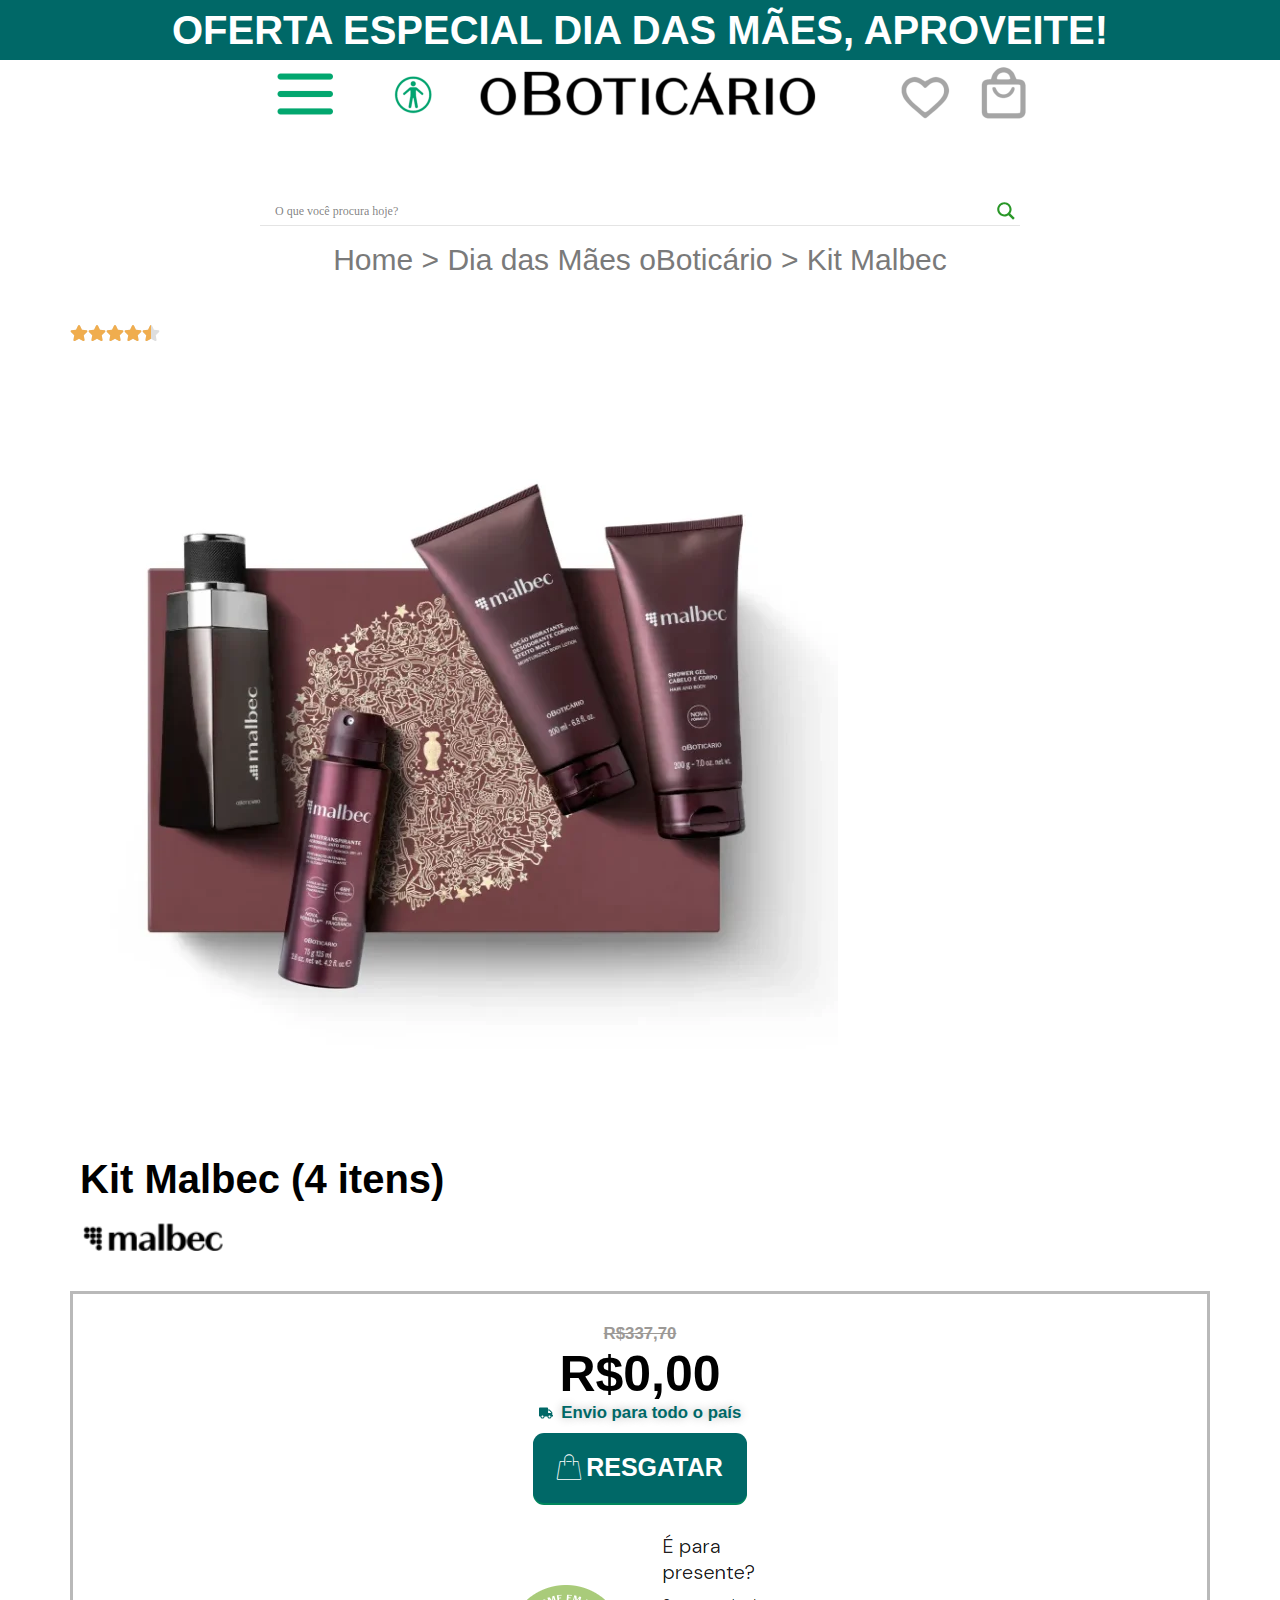
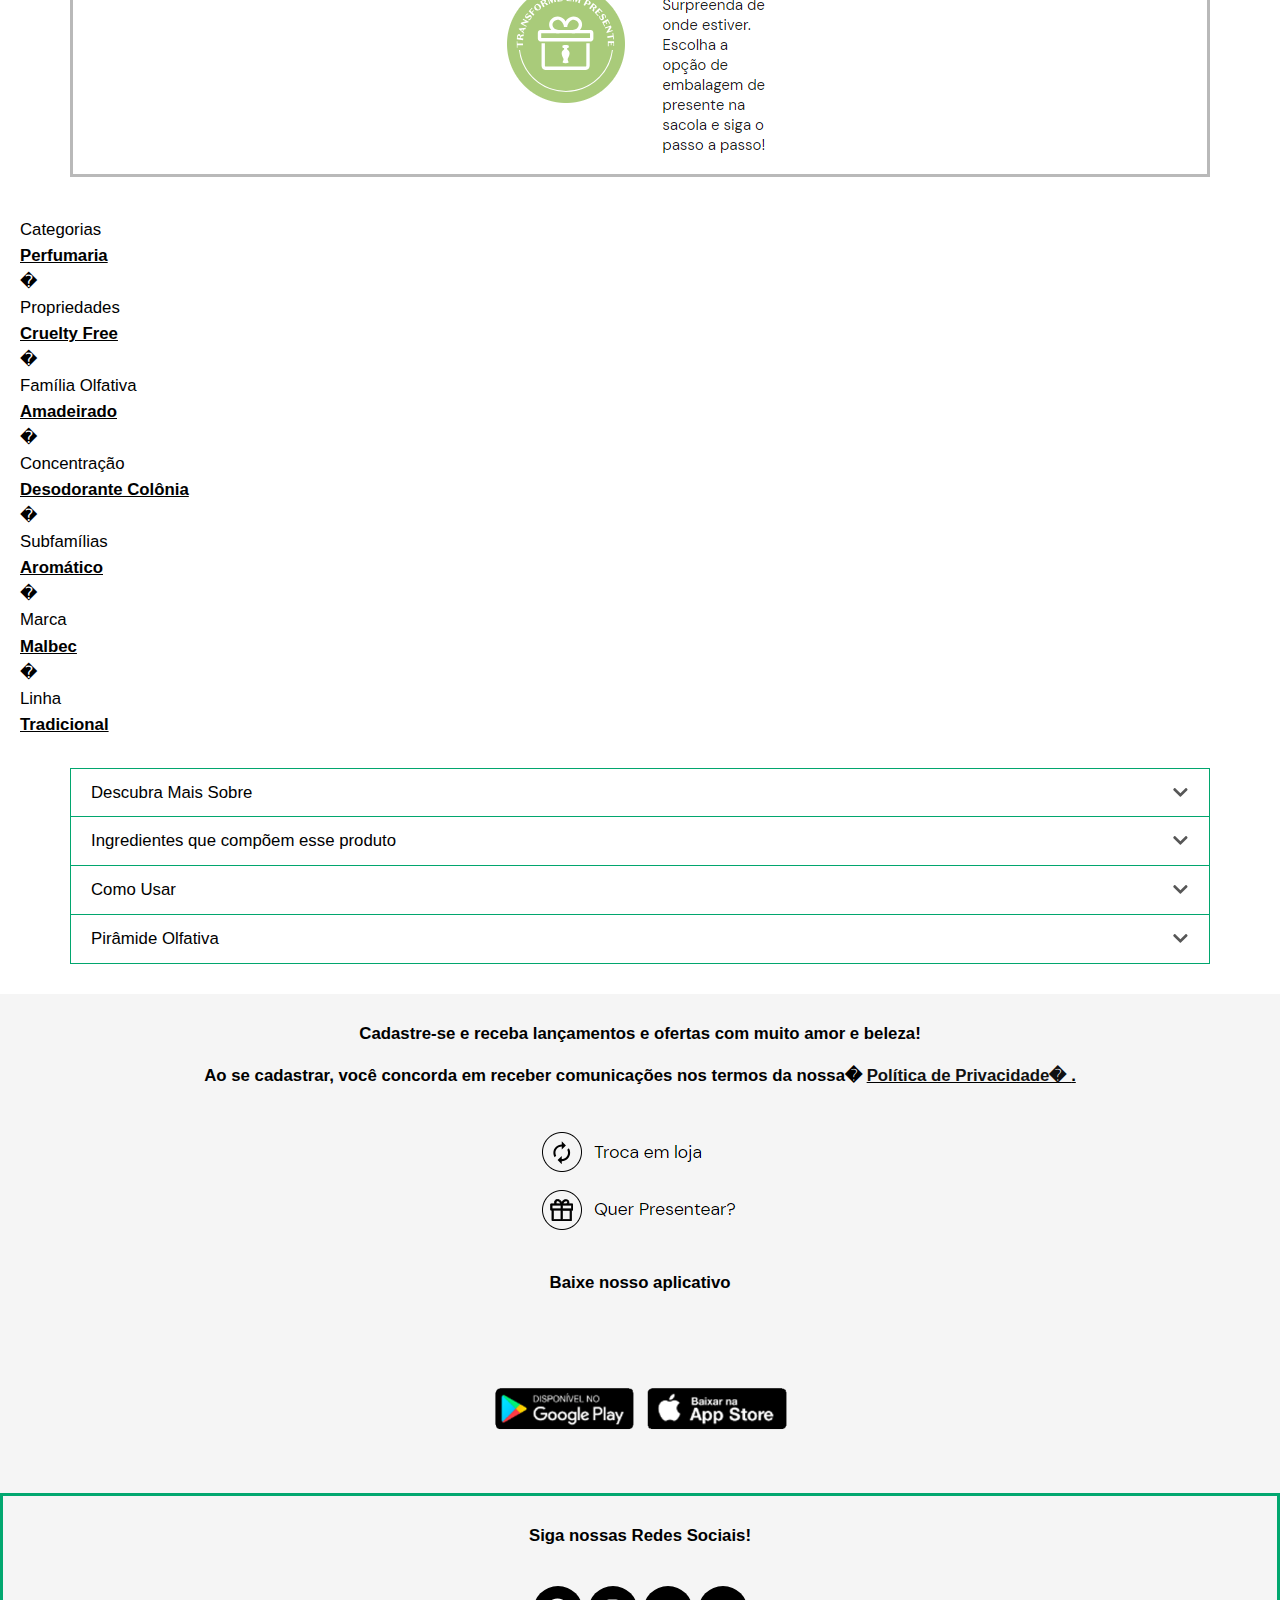
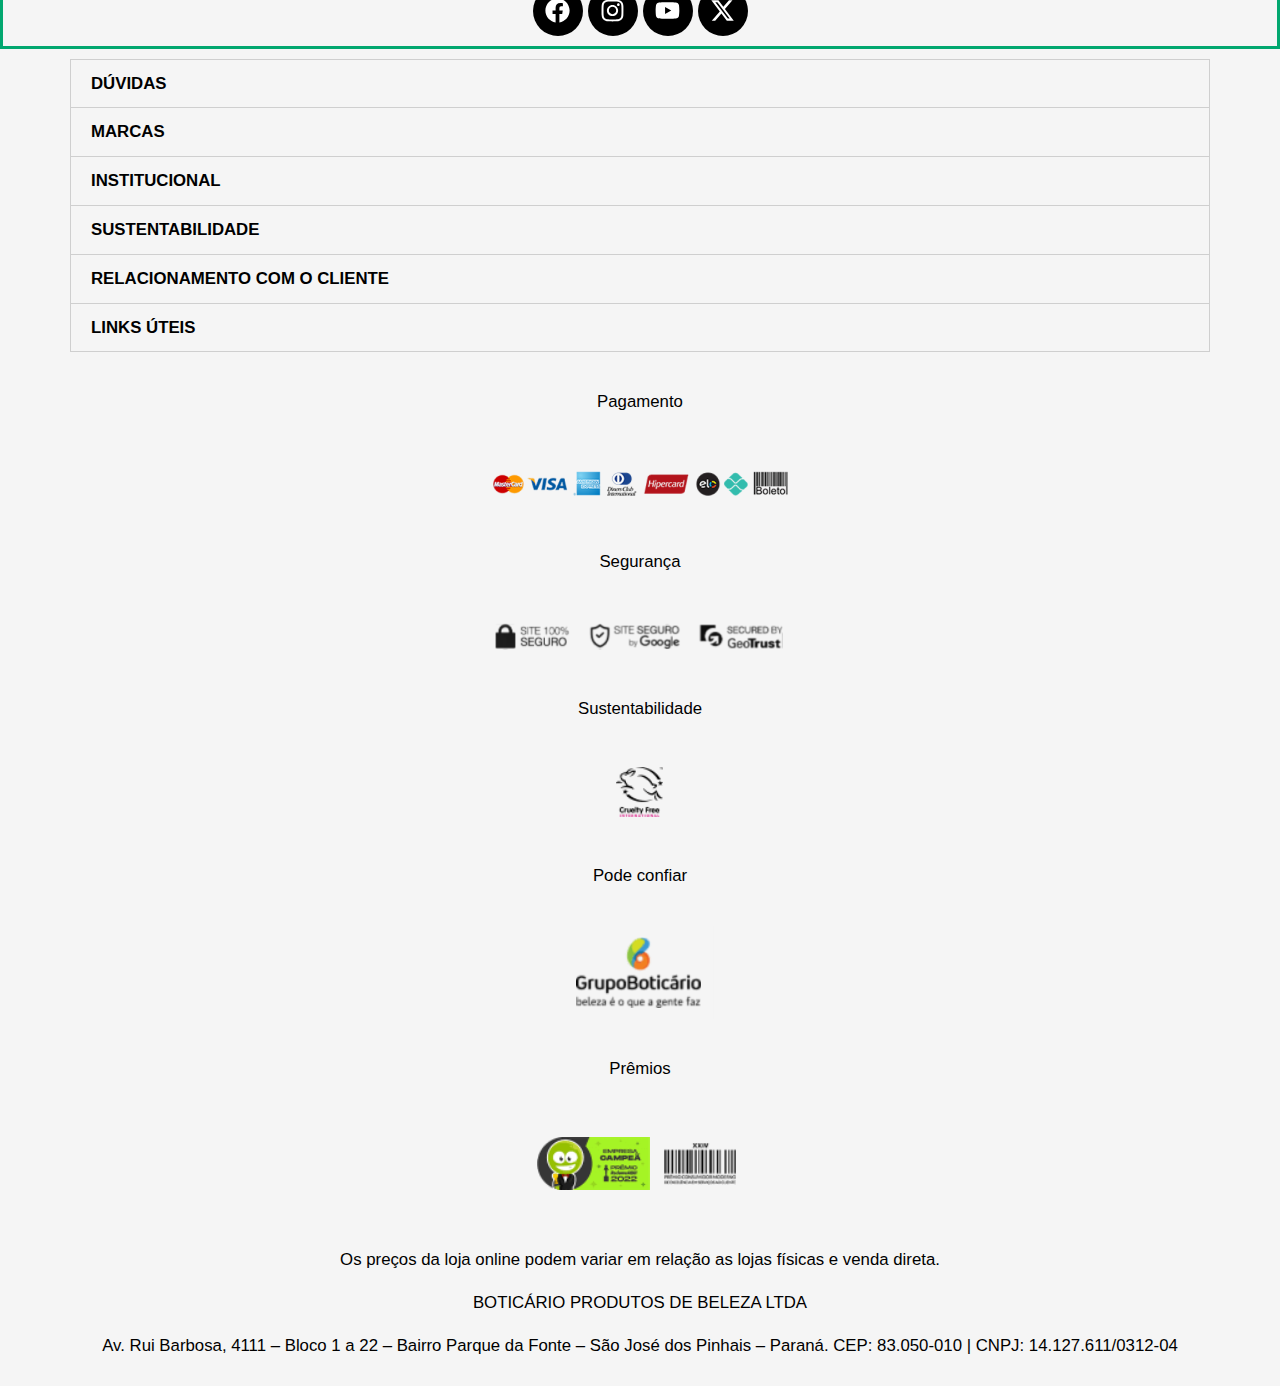
<file: malbec-2/index.html>
<!DOCTYPE html><html lang="pt-BR"><head>
	<meta charset="UTF-8">
			<title>Resgate seu kit (Malbec) – Dia das Mães</title>
		<meta name="viewport" content="width=device-width, initial-scale=1">
<meta name="robots" content="max-image-preview:large">
<title>Resgate seu kit (Malbec) – Dia das Mães</title>
<link rel="alternate" type="application/rss+xml" title="Feed para Dia das Mães »" href="../feed/index.htm">
<link rel="alternate" type="application/rss+xml" title="Feed de comentários para Dia das Mães »" href="../comments/feed/index.htm">
<script async="" src="js/fbevents.js"></script><script>
window._wpemojiSettings = {"baseUrl":"https:\/\/s.w.org\/images\/core\/emoji\/15.0.3\/72x72\/","ext":".png","svgUrl":"https:\/\/s.w.org\/images\/core\/emoji\/15.0.3\/svg\/","svgExt":".svg","source":{"concatemoji":"https:\/\/loja-especialdiadasmaes.online\/wp-includes\/js\/wp-emoji-release.min.js?ver=6.5.2"}};
/*! This file is auto-generated */
!function(i,n){var o,s,e;function c(e){try{var t={supportTests:e,timestamp:(new Date).valueOf()};sessionStorage.setItem(o,JSON.stringify(t))}catch(e){}}function p(e,t,n){e.clearRect(0,0,e.canvas.width,e.canvas.height),e.fillText(t,0,0);var t=new Uint32Array(e.getImageData(0,0,e.canvas.width,e.canvas.height).data),r=(e.clearRect(0,0,e.canvas.width,e.canvas.height),e.fillText(n,0,0),new Uint32Array(e.getImageData(0,0,e.canvas.width,e.canvas.height).data));return t.every(function(e,t){return e===r[t]})}function u(e,t,n){switch(t){case"flag":return n(e,"\ud83c\udff3\ufe0f\u200d\u26a7\ufe0f","\ud83c\udff3\ufe0f\u200b\u26a7\ufe0f")?!1:!n(e,"\ud83c\uddfa\ud83c\uddf3","\ud83c\uddfa\u200b\ud83c\uddf3")&&!n(e,"\ud83c\udff4\udb40\udc67\udb40\udc62\udb40\udc65\udb40\udc6e\udb40\udc67\udb40\udc7f","\ud83c\udff4\u200b\udb40\udc67\u200b\udb40\udc62\u200b\udb40\udc65\u200b\udb40\udc6e\u200b\udb40\udc67\u200b\udb40\udc7f");case"emoji":return!n(e,"\ud83d\udc26\u200d\u2b1b","\ud83d\udc26\u200b\u2b1b")}return!1}function f(e,t,n){var r="undefined"!=typeof WorkerGlobalScope&&self instanceof WorkerGlobalScope?new OffscreenCanvas(300,150):i.createElement("canvas"),a=r.getContext("2d",{willReadFrequently:!0}),o=(a.textBaseline="top",a.font="600 32px Arial",{});return e.forEach(function(e){o[e]=t(a,e,n)}),o}function t(e){var t=i.createElement("script");t.src=e,t.defer=!0,i.head.appendChild(t)}"undefined"!=typeof Promise&&(o="wpEmojiSettingsSupports",s=["flag","emoji"],n.supports={everything:!0,everythingExceptFlag:!0},e=new Promise(function(e){i.addEventListener("DOMContentLoaded",e,{once:!0})}),new Promise(function(t){var n=function(){try{var e=JSON.parse(sessionStorage.getItem(o));if("object"==typeof e&&"number"==typeof e.timestamp&&(new Date).valueOf()<e.timestamp+604800&&"object"==typeof e.supportTests)return e.supportTests}catch(e){}return null}();if(!n){if("undefined"!=typeof Worker&&"undefined"!=typeof OffscreenCanvas&&"undefined"!=typeof URL&&URL.createObjectURL&&"undefined"!=typeof Blob)try{var e="postMessage("+f.toString()+"("+[JSON.stringify(s),u.toString(),p.toString()].join(",")+"));",r=new Blob([e],{type:"text/javascript"}),a=new Worker(URL.createObjectURL(r),{name:"wpTestEmojiSupports"});return void(a.onmessage=function(e){c(n=e.data),a.terminate(),t(n)})}catch(e){}c(n=f(s,u,p))}t(n)}).then(function(e){for(var t in e)n.supports[t]=e[t],n.supports.everything=n.supports.everything&&n.supports[t],"flag"!==t&&(n.supports.everythingExceptFlag=n.supports.everythingExceptFlag&&n.supports[t]);n.supports.everythingExceptFlag=n.supports.everythingExceptFlag&&!n.supports.flag,n.DOMReady=!1,n.readyCallback=function(){n.DOMReady=!0}}).then(function(){return e}).then(function(){var e;n.supports.everything||(n.readyCallback(),(e=n.source||{}).concatemoji?t(e.concatemoji):e.wpemoji&&e.twemoji&&(t(e.twemoji),t(e.wpemoji)))}))}((window,document),window._wpemojiSettings);
</script>
<style id="wp-emoji-styles-inline-css">

	img.wp-smiley, img.emoji {
		display: inline !important;
		border: none !important;
		box-shadow: none !important;
		height: 1em !important;
		width: 1em !important;
		margin: 0 0.07em !important;
		vertical-align: -0.1em !important;
		background: none !important;
		padding: 0 !important;
	}
</style>
<style id="wp-block-library-inline-css">
:root{--wp-admin-theme-color:#007cba;--wp-admin-theme-color--rgb:0,124,186;--wp-admin-theme-color-darker-10:#006ba1;--wp-admin-theme-color-darker-10--rgb:0,107,161;--wp-admin-theme-color-darker-20:#005a87;--wp-admin-theme-color-darker-20--rgb:0,90,135;--wp-admin-border-width-focus:2px;--wp-block-synced-color:#7a00df;--wp-block-synced-color--rgb:122,0,223;--wp-bound-block-color:#9747ff}@media (min-resolution:192dpi){:root{--wp-admin-border-width-focus:1.5px}}.wp-element-button{cursor:pointer}:root{--wp--preset--font-size--normal:16px;--wp--preset--font-size--huge:42px}:root .has-very-light-gray-background-color{background-color:#eee}:root .has-very-dark-gray-background-color{background-color:#313131}:root .has-very-light-gray-color{color:#eee}:root .has-very-dark-gray-color{color:#313131}:root .has-vivid-green-cyan-to-vivid-cyan-blue-gradient-background{background:linear-gradient(135deg,#00d084,#0693e3)}:root .has-purple-crush-gradient-background{background:linear-gradient(135deg,#34e2e4,#4721fb 50%,#ab1dfe)}:root .has-hazy-dawn-gradient-background{background:linear-gradient(135deg,#faaca8,#dad0ec)}:root .has-subdued-olive-gradient-background{background:linear-gradient(135deg,#fafae1,#67a671)}:root .has-atomic-cream-gradient-background{background:linear-gradient(135deg,#fdd79a,#004a59)}:root .has-nightshade-gradient-background{background:linear-gradient(135deg,#330968,#31cdcf)}:root .has-midnight-gradient-background{background:linear-gradient(135deg,#020381,#2874fc)}.has-regular-font-size{font-size:1em}.has-larger-font-size{font-size:2.625em}.has-normal-font-size{font-size:var(--wp--preset--font-size--normal)}.has-huge-font-size{font-size:var(--wp--preset--font-size--huge)}.has-text-align-center{text-align:center}.has-text-align-left{text-align:left}.has-text-align-right{text-align:right}#end-resizable-editor-section{display:none}.aligncenter{clear:both}.items-justified-left{justify-content:flex-start}.items-justified-center{justify-content:center}.items-justified-right{justify-content:flex-end}.items-justified-space-between{justify-content:space-between}.screen-reader-text{border:0;clip:rect(1px,1px,1px,1px);-webkit-clip-path:inset(50%);clip-path:inset(50%);height:1px;margin:-1px;overflow:hidden;padding:0;position:absolute;width:1px;word-wrap:normal!important}.screen-reader-text:focus{background-color:#ddd;clip:auto!important;-webkit-clip-path:none;clip-path:none;color:#444;display:block;font-size:1em;height:auto;left:5px;line-height:normal;padding:15px 23px 14px;text-decoration:none;top:5px;width:auto;z-index:100000}html :where(.has-border-color){border-style:solid}html :where([style*=border-top-color]){border-top-style:solid}html :where([style*=border-right-color]){border-right-style:solid}html :where([style*=border-bottom-color]){border-bottom-style:solid}html :where([style*=border-left-color]){border-left-style:solid}html :where([style*=border-width]){border-style:solid}html :where([style*=border-top-width]){border-top-style:solid}html :where([style*=border-right-width]){border-right-style:solid}html :where([style*=border-bottom-width]){border-bottom-style:solid}html :where([style*=border-left-width]){border-left-style:solid}html :where(img[class*=wp-image-]){height:auto;max-width:100%}:where(figure){margin:0 0 1em}html :where(.is-position-sticky){--wp-admin--admin-bar--position-offset:var(--wp-admin--admin-bar--height,0px)}@media screen and (max-width:600px){html :where(.is-position-sticky){--wp-admin--admin-bar--position-offset:0px}}
</style>
<style id="global-styles-inline-css">
body{--wp--preset--color--black: #000000;--wp--preset--color--cyan-bluish-gray: #abb8c3;--wp--preset--color--white: #ffffff;--wp--preset--color--pale-pink: #f78da7;--wp--preset--color--vivid-red: #cf2e2e;--wp--preset--color--luminous-vivid-orange: #ff6900;--wp--preset--color--luminous-vivid-amber: #fcb900;--wp--preset--color--light-green-cyan: #7bdcb5;--wp--preset--color--vivid-green-cyan: #00d084;--wp--preset--color--pale-cyan-blue: #8ed1fc;--wp--preset--color--vivid-cyan-blue: #0693e3;--wp--preset--color--vivid-purple: #9b51e0;--wp--preset--color--base: #f9f9f9;--wp--preset--color--base-2: #ffffff;--wp--preset--color--contrast: #111111;--wp--preset--color--contrast-2: #636363;--wp--preset--color--contrast-3: #A4A4A4;--wp--preset--color--accent: #cfcabe;--wp--preset--color--accent-2: #c2a990;--wp--preset--color--accent-3: #d8613c;--wp--preset--color--accent-4: #b1c5a4;--wp--preset--color--accent-5: #b5bdbc;--wp--preset--gradient--vivid-cyan-blue-to-vivid-purple: linear-gradient(135deg,rgba(6,147,227,1) 0%,rgb(155,81,224) 100%);--wp--preset--gradient--light-green-cyan-to-vivid-green-cyan: linear-gradient(135deg,rgb(122,220,180) 0%,rgb(0,208,130) 100%);--wp--preset--gradient--luminous-vivid-amber-to-luminous-vivid-orange: linear-gradient(135deg,rgba(252,185,0,1) 0%,rgba(255,105,0,1) 100%);--wp--preset--gradient--luminous-vivid-orange-to-vivid-red: linear-gradient(135deg,rgba(255,105,0,1) 0%,rgb(207,46,46) 100%);--wp--preset--gradient--very-light-gray-to-cyan-bluish-gray: linear-gradient(135deg,rgb(238,238,238) 0%,rgb(169,184,195) 100%);--wp--preset--gradient--cool-to-warm-spectrum: linear-gradient(135deg,rgb(74,234,220) 0%,rgb(151,120,209) 20%,rgb(207,42,186) 40%,rgb(238,44,130) 60%,rgb(251,105,98) 80%,rgb(254,248,76) 100%);--wp--preset--gradient--blush-light-purple: linear-gradient(135deg,rgb(255,206,236) 0%,rgb(152,150,240) 100%);--wp--preset--gradient--blush-bordeaux: linear-gradient(135deg,rgb(254,205,165) 0%,rgb(254,45,45) 50%,rgb(107,0,62) 100%);--wp--preset--gradient--luminous-dusk: linear-gradient(135deg,rgb(255,203,112) 0%,rgb(199,81,192) 50%,rgb(65,88,208) 100%);--wp--preset--gradient--pale-ocean: linear-gradient(135deg,rgb(255,245,203) 0%,rgb(182,227,212) 50%,rgb(51,167,181) 100%);--wp--preset--gradient--electric-grass: linear-gradient(135deg,rgb(202,248,128) 0%,rgb(113,206,126) 100%);--wp--preset--gradient--midnight: linear-gradient(135deg,rgb(2,3,129) 0%,rgb(40,116,252) 100%);--wp--preset--gradient--gradient-1: linear-gradient(to bottom, #cfcabe 0%, #F9F9F9 100%);--wp--preset--gradient--gradient-2: linear-gradient(to bottom, #C2A990 0%, #F9F9F9 100%);--wp--preset--gradient--gradient-3: linear-gradient(to bottom, #D8613C 0%, #F9F9F9 100%);--wp--preset--gradient--gradient-4: linear-gradient(to bottom, #B1C5A4 0%, #F9F9F9 100%);--wp--preset--gradient--gradient-5: linear-gradient(to bottom, #B5BDBC 0%, #F9F9F9 100%);--wp--preset--gradient--gradient-6: linear-gradient(to bottom, #A4A4A4 0%, #F9F9F9 100%);--wp--preset--gradient--gradient-7: linear-gradient(to bottom, #cfcabe 50%, #F9F9F9 50%);--wp--preset--gradient--gradient-8: linear-gradient(to bottom, #C2A990 50%, #F9F9F9 50%);--wp--preset--gradient--gradient-9: linear-gradient(to bottom, #D8613C 50%, #F9F9F9 50%);--wp--preset--gradient--gradient-10: linear-gradient(to bottom, #B1C5A4 50%, #F9F9F9 50%);--wp--preset--gradient--gradient-11: linear-gradient(to bottom, #B5BDBC 50%, #F9F9F9 50%);--wp--preset--gradient--gradient-12: linear-gradient(to bottom, #A4A4A4 50%, #F9F9F9 50%);--wp--preset--font-size--small: 0.9rem;--wp--preset--font-size--medium: 1.05rem;--wp--preset--font-size--large: clamp(1.39rem, 1.39rem + ((1vw - 0.2rem) * 0.767), 1.85rem);--wp--preset--font-size--x-large: clamp(1.85rem, 1.85rem + ((1vw - 0.2rem) * 1.083), 2.5rem);--wp--preset--font-size--xx-large: clamp(2.5rem, 2.5rem + ((1vw - 0.2rem) * 1.283), 3.27rem);--wp--preset--font-family--body: "Inter", sans-serif;--wp--preset--font-family--heading: Cardo;--wp--preset--font-family--system-sans-serif: -apple-system, BlinkMacSystemFont, avenir next, avenir, segoe ui, helvetica neue, helvetica, Cantarell, Ubuntu, roboto, noto, arial, sans-serif;--wp--preset--font-family--system-serif: Iowan Old Style, Apple Garamond, Baskerville, Times New Roman, Droid Serif, Times, Source Serif Pro, serif, Apple Color Emoji, Segoe UI Emoji, Segoe UI Symbol;--wp--preset--spacing--10: 1rem;--wp--preset--spacing--20: min(1.5rem, 2vw);--wp--preset--spacing--30: min(2.5rem, 3vw);--wp--preset--spacing--40: min(4rem, 5vw);--wp--preset--spacing--50: min(6.5rem, 8vw);--wp--preset--spacing--60: min(10.5rem, 13vw);--wp--preset--shadow--natural: 6px 6px 9px rgba(0, 0, 0, 0.2);--wp--preset--shadow--deep: 12px 12px 50px rgba(0, 0, 0, 0.4);--wp--preset--shadow--sharp: 6px 6px 0px rgba(0, 0, 0, 0.2);--wp--preset--shadow--outlined: 6px 6px 0px -3px rgba(255, 255, 255, 1), 6px 6px rgba(0, 0, 0, 1);--wp--preset--shadow--crisp: 6px 6px 0px rgba(0, 0, 0, 1);}body { margin: 0;--wp--style--global--content-size: 620px;--wp--style--global--wide-size: 1280px; }.wp-site-blocks { padding-top: var(--wp--style--root--padding-top); padding-bottom: var(--wp--style--root--padding-bottom); }.has-global-padding { padding-right: var(--wp--style--root--padding-right); padding-left: var(--wp--style--root--padding-left); }.has-global-padding :where(.has-global-padding:not(.wp-block-block)) { padding-right: 0; padding-left: 0; }.has-global-padding > .alignfull { margin-right: calc(var(--wp--style--root--padding-right) * -1); margin-left: calc(var(--wp--style--root--padding-left) * -1); }.has-global-padding :where(.has-global-padding:not(.wp-block-block)) > .alignfull { margin-right: 0; margin-left: 0; }.has-global-padding > .alignfull:where(:not(.has-global-padding):not(.is-layout-flex):not(.is-layout-grid)) > :where([class*="wp-block-"]:not(.alignfull):not([class*="__"]),p,h1,h2,h3,h4,h5,h6,ul,ol) { padding-right: var(--wp--style--root--padding-right); padding-left: var(--wp--style--root--padding-left); }.has-global-padding :where(.has-global-padding) > .alignfull:where(:not(.has-global-padding)) > :where([class*="wp-block-"]:not(.alignfull):not([class*="__"]),p,h1,h2,h3,h4,h5,h6,ul,ol) { padding-right: 0; padding-left: 0; }.wp-site-blocks > .alignleft { float: left; margin-right: 2em; }.wp-site-blocks > .alignright { float: right; margin-left: 2em; }.wp-site-blocks > .aligncenter { justify-content: center; margin-left: auto; margin-right: auto; }:where(.wp-site-blocks) > * { margin-block-start: 1.2rem; margin-block-end: 0; }:where(.wp-site-blocks) > :first-child:first-child { margin-block-start: 0; }:where(.wp-site-blocks) > :last-child:last-child { margin-block-end: 0; }body { --wp--style--block-gap: 1.2rem; }:where(body .is-layout-flow)  > :first-child:first-child{margin-block-start: 0;}:where(body .is-layout-flow)  > :last-child:last-child{margin-block-end: 0;}:where(body .is-layout-flow)  > *{margin-block-start: 1.2rem;margin-block-end: 0;}:where(body .is-layout-constrained)  > :first-child:first-child{margin-block-start: 0;}:where(body .is-layout-constrained)  > :last-child:last-child{margin-block-end: 0;}:where(body .is-layout-constrained)  > *{margin-block-start: 1.2rem;margin-block-end: 0;}:where(body .is-layout-flex) {gap: 1.2rem;}:where(body .is-layout-grid) {gap: 1.2rem;}body .is-layout-flow > .alignleft{float: left;margin-inline-start: 0;margin-inline-end: 2em;}body .is-layout-flow > .alignright{float: right;margin-inline-start: 2em;margin-inline-end: 0;}body .is-layout-flow > .aligncenter{margin-left: auto !important;margin-right: auto !important;}body .is-layout-constrained > .alignleft{float: left;margin-inline-start: 0;margin-inline-end: 2em;}body .is-layout-constrained > .alignright{float: right;margin-inline-start: 2em;margin-inline-end: 0;}body .is-layout-constrained > .aligncenter{margin-left: auto !important;margin-right: auto !important;}body .is-layout-constrained > :where(:not(.alignleft):not(.alignright):not(.alignfull)){max-width: var(--wp--style--global--content-size);margin-left: auto !important;margin-right: auto !important;}body .is-layout-constrained > .alignwide{max-width: var(--wp--style--global--wide-size);}body .is-layout-flex{display: flex;}body .is-layout-flex{flex-wrap: wrap;align-items: center;}body .is-layout-flex > *{margin: 0;}body .is-layout-grid{display: grid;}body .is-layout-grid > *{margin: 0;}body{background-color: var(--wp--preset--color--base);color: var(--wp--preset--color--contrast);font-family: var(--wp--preset--font-family--body);font-size: var(--wp--preset--font-size--medium);font-style: normal;font-weight: 400;line-height: 1.55;--wp--style--root--padding-top: 0px;--wp--style--root--padding-right: var(--wp--preset--spacing--50);--wp--style--root--padding-bottom: 0px;--wp--style--root--padding-left: var(--wp--preset--spacing--50);}a:where(:not(.wp-element-button)){color: var(--wp--preset--color--contrast);text-decoration: underline;}a:where(:not(.wp-element-button)):hover{text-decoration: none;}h1, h2, h3, h4, h5, h6{color: var(--wp--preset--color--contrast);font-family: var(--wp--preset--font-family--heading);font-weight: 400;line-height: 1.2;}h1{font-size: var(--wp--preset--font-size--xx-large);line-height: 1.15;}h2{font-size: var(--wp--preset--font-size--x-large);}h3{font-size: var(--wp--preset--font-size--large);}h4{font-size: clamp(1.1rem, 1.1rem + ((1vw - 0.2rem) * 0.767), 1.5rem);}h5{font-size: var(--wp--preset--font-size--medium);}h6{font-size: var(--wp--preset--font-size--small);}.wp-element-button, .wp-block-button__link{background-color: var(--wp--preset--color--contrast);border-radius: .33rem;border-color: var(--wp--preset--color--contrast);border-width: 0;color: var(--wp--preset--color--base);font-family: inherit;font-size: var(--wp--preset--font-size--small);font-style: normal;font-weight: 500;line-height: inherit;padding-top: 0.6rem;padding-right: 1rem;padding-bottom: 0.6rem;padding-left: 1rem;text-decoration: none;}.wp-element-button:hover, .wp-block-button__link:hover{background-color: var(--wp--preset--color--contrast-2);border-color: var(--wp--preset--color--contrast-2);color: var(--wp--preset--color--base);}.wp-element-button:focus, .wp-block-button__link:focus{background-color: var(--wp--preset--color--contrast-2);border-color: var(--wp--preset--color--contrast-2);color: var(--wp--preset--color--base);outline-color: var(--wp--preset--color--contrast);outline-offset: 2px;outline-style: dotted;outline-width: 1px;}.wp-element-button:active, .wp-block-button__link:active{background-color: var(--wp--preset--color--contrast);color: var(--wp--preset--color--base);}.wp-element-caption, .wp-block-audio figcaption, .wp-block-embed figcaption, .wp-block-gallery figcaption, .wp-block-image figcaption, .wp-block-table figcaption, .wp-block-video figcaption{color: var(--wp--preset--color--contrast-2);font-family: var(--wp--preset--font-family--body);font-size: 0.8rem;}.has-black-color{color: var(--wp--preset--color--black) !important;}.has-cyan-bluish-gray-color{color: var(--wp--preset--color--cyan-bluish-gray) !important;}.has-white-color{color: var(--wp--preset--color--white) !important;}.has-pale-pink-color{color: var(--wp--preset--color--pale-pink) !important;}.has-vivid-red-color{color: var(--wp--preset--color--vivid-red) !important;}.has-luminous-vivid-orange-color{color: var(--wp--preset--color--luminous-vivid-orange) !important;}.has-luminous-vivid-amber-color{color: var(--wp--preset--color--luminous-vivid-amber) !important;}.has-light-green-cyan-color{color: var(--wp--preset--color--light-green-cyan) !important;}.has-vivid-green-cyan-color{color: var(--wp--preset--color--vivid-green-cyan) !important;}.has-pale-cyan-blue-color{color: var(--wp--preset--color--pale-cyan-blue) !important;}.has-vivid-cyan-blue-color{color: var(--wp--preset--color--vivid-cyan-blue) !important;}.has-vivid-purple-color{color: var(--wp--preset--color--vivid-purple) !important;}.has-base-color{color: var(--wp--preset--color--base) !important;}.has-base-2-color{color: var(--wp--preset--color--base-2) !important;}.has-contrast-color{color: var(--wp--preset--color--contrast) !important;}.has-contrast-2-color{color: var(--wp--preset--color--contrast-2) !important;}.has-contrast-3-color{color: var(--wp--preset--color--contrast-3) !important;}.has-accent-color{color: var(--wp--preset--color--accent) !important;}.has-accent-2-color{color: var(--wp--preset--color--accent-2) !important;}.has-accent-3-color{color: var(--wp--preset--color--accent-3) !important;}.has-accent-4-color{color: var(--wp--preset--color--accent-4) !important;}.has-accent-5-color{color: var(--wp--preset--color--accent-5) !important;}.has-black-background-color{background-color: var(--wp--preset--color--black) !important;}.has-cyan-bluish-gray-background-color{background-color: var(--wp--preset--color--cyan-bluish-gray) !important;}.has-white-background-color{background-color: var(--wp--preset--color--white) !important;}.has-pale-pink-background-color{background-color: var(--wp--preset--color--pale-pink) !important;}.has-vivid-red-background-color{background-color: var(--wp--preset--color--vivid-red) !important;}.has-luminous-vivid-orange-background-color{background-color: var(--wp--preset--color--luminous-vivid-orange) !important;}.has-luminous-vivid-amber-background-color{background-color: var(--wp--preset--color--luminous-vivid-amber) !important;}.has-light-green-cyan-background-color{background-color: var(--wp--preset--color--light-green-cyan) !important;}.has-vivid-green-cyan-background-color{background-color: var(--wp--preset--color--vivid-green-cyan) !important;}.has-pale-cyan-blue-background-color{background-color: var(--wp--preset--color--pale-cyan-blue) !important;}.has-vivid-cyan-blue-background-color{background-color: var(--wp--preset--color--vivid-cyan-blue) !important;}.has-vivid-purple-background-color{background-color: var(--wp--preset--color--vivid-purple) !important;}.has-base-background-color{background-color: var(--wp--preset--color--base) !important;}.has-base-2-background-color{background-color: var(--wp--preset--color--base-2) !important;}.has-contrast-background-color{background-color: var(--wp--preset--color--contrast) !important;}.has-contrast-2-background-color{background-color: var(--wp--preset--color--contrast-2) !important;}.has-contrast-3-background-color{background-color: var(--wp--preset--color--contrast-3) !important;}.has-accent-background-color{background-color: var(--wp--preset--color--accent) !important;}.has-accent-2-background-color{background-color: var(--wp--preset--color--accent-2) !important;}.has-accent-3-background-color{background-color: var(--wp--preset--color--accent-3) !important;}.has-accent-4-background-color{background-color: var(--wp--preset--color--accent-4) !important;}.has-accent-5-background-color{background-color: var(--wp--preset--color--accent-5) !important;}.has-black-border-color{border-color: var(--wp--preset--color--black) !important;}.has-cyan-bluish-gray-border-color{border-color: var(--wp--preset--color--cyan-bluish-gray) !important;}.has-white-border-color{border-color: var(--wp--preset--color--white) !important;}.has-pale-pink-border-color{border-color: var(--wp--preset--color--pale-pink) !important;}.has-vivid-red-border-color{border-color: var(--wp--preset--color--vivid-red) !important;}.has-luminous-vivid-orange-border-color{border-color: var(--wp--preset--color--luminous-vivid-orange) !important;}.has-luminous-vivid-amber-border-color{border-color: var(--wp--preset--color--luminous-vivid-amber) !important;}.has-light-green-cyan-border-color{border-color: var(--wp--preset--color--light-green-cyan) !important;}.has-vivid-green-cyan-border-color{border-color: var(--wp--preset--color--vivid-green-cyan) !important;}.has-pale-cyan-blue-border-color{border-color: var(--wp--preset--color--pale-cyan-blue) !important;}.has-vivid-cyan-blue-border-color{border-color: var(--wp--preset--color--vivid-cyan-blue) !important;}.has-vivid-purple-border-color{border-color: var(--wp--preset--color--vivid-purple) !important;}.has-base-border-color{border-color: var(--wp--preset--color--base) !important;}.has-base-2-border-color{border-color: var(--wp--preset--color--base-2) !important;}.has-contrast-border-color{border-color: var(--wp--preset--color--contrast) !important;}.has-contrast-2-border-color{border-color: var(--wp--preset--color--contrast-2) !important;}.has-contrast-3-border-color{border-color: var(--wp--preset--color--contrast-3) !important;}.has-accent-border-color{border-color: var(--wp--preset--color--accent) !important;}.has-accent-2-border-color{border-color: var(--wp--preset--color--accent-2) !important;}.has-accent-3-border-color{border-color: var(--wp--preset--color--accent-3) !important;}.has-accent-4-border-color{border-color: var(--wp--preset--color--accent-4) !important;}.has-accent-5-border-color{border-color: var(--wp--preset--color--accent-5) !important;}.has-vivid-cyan-blue-to-vivid-purple-gradient-background{background: var(--wp--preset--gradient--vivid-cyan-blue-to-vivid-purple) !important;}.has-light-green-cyan-to-vivid-green-cyan-gradient-background{background: var(--wp--preset--gradient--light-green-cyan-to-vivid-green-cyan) !important;}.has-luminous-vivid-amber-to-luminous-vivid-orange-gradient-background{background: var(--wp--preset--gradient--luminous-vivid-amber-to-luminous-vivid-orange) !important;}.has-luminous-vivid-orange-to-vivid-red-gradient-background{background: var(--wp--preset--gradient--luminous-vivid-orange-to-vivid-red) !important;}.has-very-light-gray-to-cyan-bluish-gray-gradient-background{background: var(--wp--preset--gradient--very-light-gray-to-cyan-bluish-gray) !important;}.has-cool-to-warm-spectrum-gradient-background{background: var(--wp--preset--gradient--cool-to-warm-spectrum) !important;}.has-blush-light-purple-gradient-background{background: var(--wp--preset--gradient--blush-light-purple) !important;}.has-blush-bordeaux-gradient-background{background: var(--wp--preset--gradient--blush-bordeaux) !important;}.has-luminous-dusk-gradient-background{background: var(--wp--preset--gradient--luminous-dusk) !important;}.has-pale-ocean-gradient-background{background: var(--wp--preset--gradient--pale-ocean) !important;}.has-electric-grass-gradient-background{background: var(--wp--preset--gradient--electric-grass) !important;}.has-midnight-gradient-background{background: var(--wp--preset--gradient--midnight) !important;}.has-gradient-1-gradient-background{background: var(--wp--preset--gradient--gradient-1) !important;}.has-gradient-2-gradient-background{background: var(--wp--preset--gradient--gradient-2) !important;}.has-gradient-3-gradient-background{background: var(--wp--preset--gradient--gradient-3) !important;}.has-gradient-4-gradient-background{background: var(--wp--preset--gradient--gradient-4) !important;}.has-gradient-5-gradient-background{background: var(--wp--preset--gradient--gradient-5) !important;}.has-gradient-6-gradient-background{background: var(--wp--preset--gradient--gradient-6) !important;}.has-gradient-7-gradient-background{background: var(--wp--preset--gradient--gradient-7) !important;}.has-gradient-8-gradient-background{background: var(--wp--preset--gradient--gradient-8) !important;}.has-gradient-9-gradient-background{background: var(--wp--preset--gradient--gradient-9) !important;}.has-gradient-10-gradient-background{background: var(--wp--preset--gradient--gradient-10) !important;}.has-gradient-11-gradient-background{background: var(--wp--preset--gradient--gradient-11) !important;}.has-gradient-12-gradient-background{background: var(--wp--preset--gradient--gradient-12) !important;}.has-small-font-size{font-size: var(--wp--preset--font-size--small) !important;}.has-medium-font-size{font-size: var(--wp--preset--font-size--medium) !important;}.has-large-font-size{font-size: var(--wp--preset--font-size--large) !important;}.has-x-large-font-size{font-size: var(--wp--preset--font-size--x-large) !important;}.has-xx-large-font-size{font-size: var(--wp--preset--font-size--xx-large) !important;}.has-body-font-family{font-family: var(--wp--preset--font-family--body) !important;}.has-heading-font-family{font-family: var(--wp--preset--font-family--heading) !important;}.has-system-sans-serif-font-family{font-family: var(--wp--preset--font-family--system-sans-serif) !important;}.has-system-serif-font-family{font-family: var(--wp--preset--font-family--system-serif) !important;}
.wp-block-calendar.wp-block-calendar table:where(:not(.has-text-color)) th{background-color:var(--wp--preset--color--contrast-2);color:var(--wp--preset--color--base);border-color:var(--wp--preset--color--contrast-2)}.wp-block-calendar table:where(:not(.has-text-color)) td{border-color:var(--wp--preset--color--contrast-2)}.wp-block-categories{}.wp-block-categories{list-style-type:none;}.wp-block-categories li{margin-bottom: 0.5rem;}.wp-block-post-comments-form{}.wp-block-post-comments-form textarea, .wp-block-post-comments-form input{border-radius:.33rem}.wp-block-loginout{}.wp-block-loginout input{border-radius:.33rem;padding:calc(0.667em + 2px);border:1px solid #949494;}.wp-block-post-terms{}.wp-block-post-terms .wp-block-post-terms__prefix{color: var(--wp--preset--color--contrast-2);}.wp-block-query-title{}.wp-block-query-title span{font-style: italic;}.wp-block-quote{}.wp-block-quote :where(p){margin-block-start:0;margin-block-end:calc(var(--wp--preset--spacing--10) + 0.5rem);}.wp-block-quote :where(:last-child){margin-block-end:0;}.wp-block-quote.has-text-align-right.is-style-plain, .rtl .is-style-plain.wp-block-quote:not(.has-text-align-center):not(.has-text-align-left){border-width: 0 2px 0 0;padding-left:calc(var(--wp--preset--spacing--20) + 0.5rem);padding-right:calc(var(--wp--preset--spacing--20) + 0.5rem);}.wp-block-quote.has-text-align-left.is-style-plain, body:not(.rtl) .is-style-plain.wp-block-quote:not(.has-text-align-center):not(.has-text-align-right){border-width: 0 0 0 2px;padding-left:calc(var(--wp--preset--spacing--20) + 0.5rem);padding-right:calc(var(--wp--preset--spacing--20) + 0.5rem)}.wp-block-search{}.wp-block-search .wp-block-search__input{border-radius:.33rem}.wp-block-separator{}.wp-block-separator:not(.is-style-wide):not(.is-style-dots):not(.alignwide):not(.alignfull){width: var(--wp--preset--spacing--60)}
</style>
<style id="wp-block-template-skip-link-inline-css">

		.skip-link.screen-reader-text {
			border: 0;
			clip: rect(1px,1px,1px,1px);
			clip-path: inset(50%);
			height: 1px;
			margin: -1px;
			overflow: hidden;
			padding: 0;
			position: absolute !important;
			width: 1px;
			word-wrap: normal !important;
		}

		.skip-link.screen-reader-text:focus {
			background-color: #eee;
			clip: auto !important;
			clip-path: none;
			color: #444;
			display: block;
			font-size: 1em;
			height: auto;
			left: 5px;
			line-height: normal;
			padding: 15px 23px 14px;
			text-decoration: none;
			top: 5px;
			width: auto;
			z-index: 100000;
		}
</style>
<link rel="stylesheet" id="wpdreams-asl-basic-css" href="css/style.basic.css" media="all">
<link rel="stylesheet" id="wpdreams-ajaxsearchlite-css" href="css/style-underline.css" media="all">
<link rel="stylesheet" id="elementor-frontend-css" href="css/frontend-lite.min.css" media="all">
<style id="elementor-frontend-inline-css">
@-webkit-keyframes ha_fadeIn{0%{opacity:0}to{opacity:1}}@keyframes ha_fadeIn{0%{opacity:0}to{opacity:1}}@-webkit-keyframes ha_zoomIn{0%{opacity:0;-webkit-transform:scale3d(.3,.3,.3);transform:scale3d(.3,.3,.3)}50%{opacity:1}}@keyframes ha_zoomIn{0%{opacity:0;-webkit-transform:scale3d(.3,.3,.3);transform:scale3d(.3,.3,.3)}50%{opacity:1}}@-webkit-keyframes ha_rollIn{0%{opacity:0;-webkit-transform:translate3d(-100%,0,0) rotate3d(0,0,1,-120deg);transform:translate3d(-100%,0,0) rotate3d(0,0,1,-120deg)}to{opacity:1}}@keyframes ha_rollIn{0%{opacity:0;-webkit-transform:translate3d(-100%,0,0) rotate3d(0,0,1,-120deg);transform:translate3d(-100%,0,0) rotate3d(0,0,1,-120deg)}to{opacity:1}}@-webkit-keyframes ha_bounce{0%,20%,53%,to{-webkit-animation-timing-function:cubic-bezier(.215,.61,.355,1);animation-timing-function:cubic-bezier(.215,.61,.355,1)}40%,43%{-webkit-transform:translate3d(0,-30px,0) scaleY(1.1);transform:translate3d(0,-30px,0) scaleY(1.1);-webkit-animation-timing-function:cubic-bezier(.755,.05,.855,.06);animation-timing-function:cubic-bezier(.755,.05,.855,.06)}70%{-webkit-transform:translate3d(0,-15px,0) scaleY(1.05);transform:translate3d(0,-15px,0) scaleY(1.05);-webkit-animation-timing-function:cubic-bezier(.755,.05,.855,.06);animation-timing-function:cubic-bezier(.755,.05,.855,.06)}80%{-webkit-transition-timing-function:cubic-bezier(.215,.61,.355,1);transition-timing-function:cubic-bezier(.215,.61,.355,1);-webkit-transform:translate3d(0,0,0) scaleY(.95);transform:translate3d(0,0,0) scaleY(.95)}90%{-webkit-transform:translate3d(0,-4px,0) scaleY(1.02);transform:translate3d(0,-4px,0) scaleY(1.02)}}@keyframes ha_bounce{0%,20%,53%,to{-webkit-animation-timing-function:cubic-bezier(.215,.61,.355,1);animation-timing-function:cubic-bezier(.215,.61,.355,1)}40%,43%{-webkit-transform:translate3d(0,-30px,0) scaleY(1.1);transform:translate3d(0,-30px,0) scaleY(1.1);-webkit-animation-timing-function:cubic-bezier(.755,.05,.855,.06);animation-timing-function:cubic-bezier(.755,.05,.855,.06)}70%{-webkit-transform:translate3d(0,-15px,0) scaleY(1.05);transform:translate3d(0,-15px,0) scaleY(1.05);-webkit-animation-timing-function:cubic-bezier(.755,.05,.855,.06);animation-timing-function:cubic-bezier(.755,.05,.855,.06)}80%{-webkit-transition-timing-function:cubic-bezier(.215,.61,.355,1);transition-timing-function:cubic-bezier(.215,.61,.355,1);-webkit-transform:translate3d(0,0,0) scaleY(.95);transform:translate3d(0,0,0) scaleY(.95)}90%{-webkit-transform:translate3d(0,-4px,0) scaleY(1.02);transform:translate3d(0,-4px,0) scaleY(1.02)}}@-webkit-keyframes ha_bounceIn{0%,20%,40%,60%,80%,to{-webkit-animation-timing-function:cubic-bezier(.215,.61,.355,1);animation-timing-function:cubic-bezier(.215,.61,.355,1)}0%{opacity:0;-webkit-transform:scale3d(.3,.3,.3);transform:scale3d(.3,.3,.3)}20%{-webkit-transform:scale3d(1.1,1.1,1.1);transform:scale3d(1.1,1.1,1.1)}40%{-webkit-transform:scale3d(.9,.9,.9);transform:scale3d(.9,.9,.9)}60%{opacity:1;-webkit-transform:scale3d(1.03,1.03,1.03);transform:scale3d(1.03,1.03,1.03)}80%{-webkit-transform:scale3d(.97,.97,.97);transform:scale3d(.97,.97,.97)}to{opacity:1}}@keyframes ha_bounceIn{0%,20%,40%,60%,80%,to{-webkit-animation-timing-function:cubic-bezier(.215,.61,.355,1);animation-timing-function:cubic-bezier(.215,.61,.355,1)}0%{opacity:0;-webkit-transform:scale3d(.3,.3,.3);transform:scale3d(.3,.3,.3)}20%{-webkit-transform:scale3d(1.1,1.1,1.1);transform:scale3d(1.1,1.1,1.1)}40%{-webkit-transform:scale3d(.9,.9,.9);transform:scale3d(.9,.9,.9)}60%{opacity:1;-webkit-transform:scale3d(1.03,1.03,1.03);transform:scale3d(1.03,1.03,1.03)}80%{-webkit-transform:scale3d(.97,.97,.97);transform:scale3d(.97,.97,.97)}to{opacity:1}}@-webkit-keyframes ha_flipInX{0%{opacity:0;-webkit-transform:perspective(400px) rotate3d(1,0,0,90deg);transform:perspective(400px) rotate3d(1,0,0,90deg);-webkit-animation-timing-function:ease-in;animation-timing-function:ease-in}40%{-webkit-transform:perspective(400px) rotate3d(1,0,0,-20deg);transform:perspective(400px) rotate3d(1,0,0,-20deg);-webkit-animation-timing-function:ease-in;animation-timing-function:ease-in}60%{opacity:1;-webkit-transform:perspective(400px) rotate3d(1,0,0,10deg);transform:perspective(400px) rotate3d(1,0,0,10deg)}80%{-webkit-transform:perspective(400px) rotate3d(1,0,0,-5deg);transform:perspective(400px) rotate3d(1,0,0,-5deg)}}@keyframes ha_flipInX{0%{opacity:0;-webkit-transform:perspective(400px) rotate3d(1,0,0,90deg);transform:perspective(400px) rotate3d(1,0,0,90deg);-webkit-animation-timing-function:ease-in;animation-timing-function:ease-in}40%{-webkit-transform:perspective(400px) rotate3d(1,0,0,-20deg);transform:perspective(400px) rotate3d(1,0,0,-20deg);-webkit-animation-timing-function:ease-in;animation-timing-function:ease-in}60%{opacity:1;-webkit-transform:perspective(400px) rotate3d(1,0,0,10deg);transform:perspective(400px) rotate3d(1,0,0,10deg)}80%{-webkit-transform:perspective(400px) rotate3d(1,0,0,-5deg);transform:perspective(400px) rotate3d(1,0,0,-5deg)}}@-webkit-keyframes ha_flipInY{0%{opacity:0;-webkit-transform:perspective(400px) rotate3d(0,1,0,90deg);transform:perspective(400px) rotate3d(0,1,0,90deg);-webkit-animation-timing-function:ease-in;animation-timing-function:ease-in}40%{-webkit-transform:perspective(400px) rotate3d(0,1,0,-20deg);transform:perspective(400px) rotate3d(0,1,0,-20deg);-webkit-animation-timing-function:ease-in;animation-timing-function:ease-in}60%{opacity:1;-webkit-transform:perspective(400px) rotate3d(0,1,0,10deg);transform:perspective(400px) rotate3d(0,1,0,10deg)}80%{-webkit-transform:perspective(400px) rotate3d(0,1,0,-5deg);transform:perspective(400px) rotate3d(0,1,0,-5deg)}}@keyframes ha_flipInY{0%{opacity:0;-webkit-transform:perspective(400px) rotate3d(0,1,0,90deg);transform:perspective(400px) rotate3d(0,1,0,90deg);-webkit-animation-timing-function:ease-in;animation-timing-function:ease-in}40%{-webkit-transform:perspective(400px) rotate3d(0,1,0,-20deg);transform:perspective(400px) rotate3d(0,1,0,-20deg);-webkit-animation-timing-function:ease-in;animation-timing-function:ease-in}60%{opacity:1;-webkit-transform:perspective(400px) rotate3d(0,1,0,10deg);transform:perspective(400px) rotate3d(0,1,0,10deg)}80%{-webkit-transform:perspective(400px) rotate3d(0,1,0,-5deg);transform:perspective(400px) rotate3d(0,1,0,-5deg)}}@-webkit-keyframes ha_swing{20%{-webkit-transform:rotate3d(0,0,1,15deg);transform:rotate3d(0,0,1,15deg)}40%{-webkit-transform:rotate3d(0,0,1,-10deg);transform:rotate3d(0,0,1,-10deg)}60%{-webkit-transform:rotate3d(0,0,1,5deg);transform:rotate3d(0,0,1,5deg)}80%{-webkit-transform:rotate3d(0,0,1,-5deg);transform:rotate3d(0,0,1,-5deg)}}@keyframes ha_swing{20%{-webkit-transform:rotate3d(0,0,1,15deg);transform:rotate3d(0,0,1,15deg)}40%{-webkit-transform:rotate3d(0,0,1,-10deg);transform:rotate3d(0,0,1,-10deg)}60%{-webkit-transform:rotate3d(0,0,1,5deg);transform:rotate3d(0,0,1,5deg)}80%{-webkit-transform:rotate3d(0,0,1,-5deg);transform:rotate3d(0,0,1,-5deg)}}@-webkit-keyframes ha_slideInDown{0%{visibility:visible;-webkit-transform:translate3d(0,-100%,0);transform:translate3d(0,-100%,0)}}@keyframes ha_slideInDown{0%{visibility:visible;-webkit-transform:translate3d(0,-100%,0);transform:translate3d(0,-100%,0)}}@-webkit-keyframes ha_slideInUp{0%{visibility:visible;-webkit-transform:translate3d(0,100%,0);transform:translate3d(0,100%,0)}}@keyframes ha_slideInUp{0%{visibility:visible;-webkit-transform:translate3d(0,100%,0);transform:translate3d(0,100%,0)}}@-webkit-keyframes ha_slideInLeft{0%{visibility:visible;-webkit-transform:translate3d(-100%,0,0);transform:translate3d(-100%,0,0)}}@keyframes ha_slideInLeft{0%{visibility:visible;-webkit-transform:translate3d(-100%,0,0);transform:translate3d(-100%,0,0)}}@-webkit-keyframes ha_slideInRight{0%{visibility:visible;-webkit-transform:translate3d(100%,0,0);transform:translate3d(100%,0,0)}}@keyframes ha_slideInRight{0%{visibility:visible;-webkit-transform:translate3d(100%,0,0);transform:translate3d(100%,0,0)}}.ha_fadeIn{-webkit-animation-name:ha_fadeIn;animation-name:ha_fadeIn}.ha_zoomIn{-webkit-animation-name:ha_zoomIn;animation-name:ha_zoomIn}.ha_rollIn{-webkit-animation-name:ha_rollIn;animation-name:ha_rollIn}.ha_bounce{-webkit-transform-origin:center bottom;-ms-transform-origin:center bottom;transform-origin:center bottom;-webkit-animation-name:ha_bounce;animation-name:ha_bounce}.ha_bounceIn{-webkit-animation-name:ha_bounceIn;animation-name:ha_bounceIn;-webkit-animation-duration:.75s;-webkit-animation-duration:calc(var(--animate-duration)*.75);animation-duration:.75s;animation-duration:calc(var(--animate-duration)*.75)}.ha_flipInX,.ha_flipInY{-webkit-animation-name:ha_flipInX;animation-name:ha_flipInX;-webkit-backface-visibility:visible!important;backface-visibility:visible!important}.ha_flipInY{-webkit-animation-name:ha_flipInY;animation-name:ha_flipInY}.ha_swing{-webkit-transform-origin:top center;-ms-transform-origin:top center;transform-origin:top center;-webkit-animation-name:ha_swing;animation-name:ha_swing}.ha_slideInDown{-webkit-animation-name:ha_slideInDown;animation-name:ha_slideInDown}.ha_slideInUp{-webkit-animation-name:ha_slideInUp;animation-name:ha_slideInUp}.ha_slideInLeft{-webkit-animation-name:ha_slideInLeft;animation-name:ha_slideInLeft}.ha_slideInRight{-webkit-animation-name:ha_slideInRight;animation-name:ha_slideInRight}.ha-css-transform-yes{-webkit-transition-duration:var(--ha-tfx-transition-duration, .2s);transition-duration:var(--ha-tfx-transition-duration, .2s);-webkit-transition-property:-webkit-transform;transition-property:transform;transition-property:transform,-webkit-transform;-webkit-transform:translate(var(--ha-tfx-translate-x, 0),var(--ha-tfx-translate-y, 0)) scale(var(--ha-tfx-scale-x, 1),var(--ha-tfx-scale-y, 1)) skew(var(--ha-tfx-skew-x, 0),var(--ha-tfx-skew-y, 0)) rotateX(var(--ha-tfx-rotate-x, 0)) rotateY(var(--ha-tfx-rotate-y, 0)) rotateZ(var(--ha-tfx-rotate-z, 0));transform:translate(var(--ha-tfx-translate-x, 0),var(--ha-tfx-translate-y, 0)) scale(var(--ha-tfx-scale-x, 1),var(--ha-tfx-scale-y, 1)) skew(var(--ha-tfx-skew-x, 0),var(--ha-tfx-skew-y, 0)) rotateX(var(--ha-tfx-rotate-x, 0)) rotateY(var(--ha-tfx-rotate-y, 0)) rotateZ(var(--ha-tfx-rotate-z, 0))}.ha-css-transform-yes:hover{-webkit-transform:translate(var(--ha-tfx-translate-x-hover, var(--ha-tfx-translate-x, 0)),var(--ha-tfx-translate-y-hover, var(--ha-tfx-translate-y, 0))) scale(var(--ha-tfx-scale-x-hover, var(--ha-tfx-scale-x, 1)),var(--ha-tfx-scale-y-hover, var(--ha-tfx-scale-y, 1))) skew(var(--ha-tfx-skew-x-hover, var(--ha-tfx-skew-x, 0)),var(--ha-tfx-skew-y-hover, var(--ha-tfx-skew-y, 0))) rotateX(var(--ha-tfx-rotate-x-hover, var(--ha-tfx-rotate-x, 0))) rotateY(var(--ha-tfx-rotate-y-hover, var(--ha-tfx-rotate-y, 0))) rotateZ(var(--ha-tfx-rotate-z-hover, var(--ha-tfx-rotate-z, 0)));transform:translate(var(--ha-tfx-translate-x-hover, var(--ha-tfx-translate-x, 0)),var(--ha-tfx-translate-y-hover, var(--ha-tfx-translate-y, 0))) scale(var(--ha-tfx-scale-x-hover, var(--ha-tfx-scale-x, 1)),var(--ha-tfx-scale-y-hover, var(--ha-tfx-scale-y, 1))) skew(var(--ha-tfx-skew-x-hover, var(--ha-tfx-skew-x, 0)),var(--ha-tfx-skew-y-hover, var(--ha-tfx-skew-y, 0))) rotateX(var(--ha-tfx-rotate-x-hover, var(--ha-tfx-rotate-x, 0))) rotateY(var(--ha-tfx-rotate-y-hover, var(--ha-tfx-rotate-y, 0))) rotateZ(var(--ha-tfx-rotate-z-hover, var(--ha-tfx-rotate-z, 0)))}.happy-addon>.elementor-widget-container{word-wrap:break-word;overflow-wrap:break-word}.happy-addon>.elementor-widget-container,.happy-addon>.elementor-widget-container *{-webkit-box-sizing:border-box;box-sizing:border-box}.happy-addon p:empty{display:none}.happy-addon .elementor-inline-editing{min-height:auto!important}.happy-addon-pro img{max-width:100%;height:auto;-o-object-fit:cover;object-fit:cover}.ha-screen-reader-text{position:absolute;overflow:hidden;clip:rect(1px,1px,1px,1px);margin:-1px;padding:0;width:1px;height:1px;border:0;word-wrap:normal!important;-webkit-clip-path:inset(50%);clip-path:inset(50%)}.ha-has-bg-overlay>.elementor-widget-container{position:relative;z-index:1}.ha-has-bg-overlay>.elementor-widget-container:before{position:absolute;top:0;left:0;z-index:-1;width:100%;height:100%;content:""}.ha-popup--is-enabled .ha-js-popup,.ha-popup--is-enabled .ha-js-popup img{cursor:-webkit-zoom-in!important;cursor:zoom-in!important}.mfp-wrap .mfp-arrow,.mfp-wrap .mfp-close{background-color:transparent}.mfp-wrap .mfp-arrow:focus,.mfp-wrap .mfp-close:focus{outline-width:thin}.ha-advanced-tooltip-enable{position:relative;cursor:pointer;--ha-tooltip-arrow-color:black;--ha-tooltip-arrow-distance:0}.ha-advanced-tooltip-enable .ha-advanced-tooltip-content{position:absolute;z-index:999;display:none;padding:5px 0;width:120px;height:auto;border-radius:6px;background-color:#000;color:#fff;text-align:center;opacity:0}.ha-advanced-tooltip-enable .ha-advanced-tooltip-content::after{position:absolute;border-width:5px;border-style:solid;content:""}.ha-advanced-tooltip-enable .ha-advanced-tooltip-content.no-arrow::after{visibility:hidden}.ha-advanced-tooltip-enable .ha-advanced-tooltip-content.show{display:inline-block;opacity:1}.ha-advanced-tooltip-enable.ha-advanced-tooltip-top .ha-advanced-tooltip-content,body[data-elementor-device-mode=tablet] .ha-advanced-tooltip-enable.ha-advanced-tooltip-tablet-top .ha-advanced-tooltip-content{top:unset;right:0;bottom:calc(101% + var(--ha-tooltip-arrow-distance));left:0;margin:0 auto}.ha-advanced-tooltip-enable.ha-advanced-tooltip-top .ha-advanced-tooltip-content::after,body[data-elementor-device-mode=tablet] .ha-advanced-tooltip-enable.ha-advanced-tooltip-tablet-top .ha-advanced-tooltip-content::after{top:100%;right:unset;bottom:unset;left:50%;border-color:var(--ha-tooltip-arrow-color) transparent transparent transparent;-webkit-transform:translateX(-50%);-ms-transform:translateX(-50%);transform:translateX(-50%)}.ha-advanced-tooltip-enable.ha-advanced-tooltip-bottom .ha-advanced-tooltip-content,body[data-elementor-device-mode=tablet] .ha-advanced-tooltip-enable.ha-advanced-tooltip-tablet-bottom .ha-advanced-tooltip-content{top:calc(101% + var(--ha-tooltip-arrow-distance));right:0;bottom:unset;left:0;margin:0 auto}.ha-advanced-tooltip-enable.ha-advanced-tooltip-bottom .ha-advanced-tooltip-content::after,body[data-elementor-device-mode=tablet] .ha-advanced-tooltip-enable.ha-advanced-tooltip-tablet-bottom .ha-advanced-tooltip-content::after{top:unset;right:unset;bottom:100%;left:50%;border-color:transparent transparent var(--ha-tooltip-arrow-color) transparent;-webkit-transform:translateX(-50%);-ms-transform:translateX(-50%);transform:translateX(-50%)}.ha-advanced-tooltip-enable.ha-advanced-tooltip-left .ha-advanced-tooltip-content,body[data-elementor-device-mode=tablet] .ha-advanced-tooltip-enable.ha-advanced-tooltip-tablet-left .ha-advanced-tooltip-content{top:50%;right:calc(101% + var(--ha-tooltip-arrow-distance));bottom:unset;left:unset;-webkit-transform:translateY(-50%);-ms-transform:translateY(-50%);transform:translateY(-50%)}.ha-advanced-tooltip-enable.ha-advanced-tooltip-left .ha-advanced-tooltip-content::after,body[data-elementor-device-mode=tablet] .ha-advanced-tooltip-enable.ha-advanced-tooltip-tablet-left .ha-advanced-tooltip-content::after{top:50%;right:unset;bottom:unset;left:100%;border-color:transparent transparent transparent var(--ha-tooltip-arrow-color);-webkit-transform:translateY(-50%);-ms-transform:translateY(-50%);transform:translateY(-50%)}.ha-advanced-tooltip-enable.ha-advanced-tooltip-right .ha-advanced-tooltip-content,body[data-elementor-device-mode=tablet] .ha-advanced-tooltip-enable.ha-advanced-tooltip-tablet-right .ha-advanced-tooltip-content{top:50%;right:unset;bottom:unset;left:calc(101% + var(--ha-tooltip-arrow-distance));-webkit-transform:translateY(-50%);-ms-transform:translateY(-50%);transform:translateY(-50%)}.ha-advanced-tooltip-enable.ha-advanced-tooltip-right .ha-advanced-tooltip-content::after,body[data-elementor-device-mode=tablet] .ha-advanced-tooltip-enable.ha-advanced-tooltip-tablet-right .ha-advanced-tooltip-content::after{top:50%;right:100%;bottom:unset;left:unset;border-color:transparent var(--ha-tooltip-arrow-color) transparent transparent;-webkit-transform:translateY(-50%);-ms-transform:translateY(-50%);transform:translateY(-50%)}body[data-elementor-device-mode=mobile] .ha-advanced-tooltip-enable.ha-advanced-tooltip-mobile-top .ha-advanced-tooltip-content{top:unset;right:0;bottom:calc(101% + var(--ha-tooltip-arrow-distance));left:0;margin:0 auto}body[data-elementor-device-mode=mobile] .ha-advanced-tooltip-enable.ha-advanced-tooltip-mobile-top .ha-advanced-tooltip-content::after{top:100%;right:unset;bottom:unset;left:50%;border-color:var(--ha-tooltip-arrow-color) transparent transparent transparent;-webkit-transform:translateX(-50%);-ms-transform:translateX(-50%);transform:translateX(-50%)}body[data-elementor-device-mode=mobile] .ha-advanced-tooltip-enable.ha-advanced-tooltip-mobile-bottom .ha-advanced-tooltip-content{top:calc(101% + var(--ha-tooltip-arrow-distance));right:0;bottom:unset;left:0;margin:0 auto}body[data-elementor-device-mode=mobile] .ha-advanced-tooltip-enable.ha-advanced-tooltip-mobile-bottom .ha-advanced-tooltip-content::after{top:unset;right:unset;bottom:100%;left:50%;border-color:transparent transparent var(--ha-tooltip-arrow-color) transparent;-webkit-transform:translateX(-50%);-ms-transform:translateX(-50%);transform:translateX(-50%)}body[data-elementor-device-mode=mobile] .ha-advanced-tooltip-enable.ha-advanced-tooltip-mobile-left .ha-advanced-tooltip-content{top:50%;right:calc(101% + var(--ha-tooltip-arrow-distance));bottom:unset;left:unset;-webkit-transform:translateY(-50%);-ms-transform:translateY(-50%);transform:translateY(-50%)}body[data-elementor-device-mode=mobile] .ha-advanced-tooltip-enable.ha-advanced-tooltip-mobile-left .ha-advanced-tooltip-content::after{top:50%;right:unset;bottom:unset;left:100%;border-color:transparent transparent transparent var(--ha-tooltip-arrow-color);-webkit-transform:translateY(-50%);-ms-transform:translateY(-50%);transform:translateY(-50%)}body[data-elementor-device-mode=mobile] .ha-advanced-tooltip-enable.ha-advanced-tooltip-mobile-right .ha-advanced-tooltip-content{top:50%;right:unset;bottom:unset;left:calc(101% + var(--ha-tooltip-arrow-distance));-webkit-transform:translateY(-50%);-ms-transform:translateY(-50%);transform:translateY(-50%)}body[data-elementor-device-mode=mobile] .ha-advanced-tooltip-enable.ha-advanced-tooltip-mobile-right .ha-advanced-tooltip-content::after{top:50%;right:100%;bottom:unset;left:unset;border-color:transparent var(--ha-tooltip-arrow-color) transparent transparent;-webkit-transform:translateY(-50%);-ms-transform:translateY(-50%);transform:translateY(-50%)}body.elementor-editor-active .happy-addon.ha-gravityforms .gform_wrapper{display:block!important}.ha-scroll-to-top-wrap.ha-scroll-to-top-hide{display:none}.ha-scroll-to-top-wrap.edit-mode,.ha-scroll-to-top-wrap.single-page-off{display:none!important}.ha-scroll-to-top-button{position:fixed;right:15px;bottom:15px;z-index:9999;display:-webkit-box;display:-webkit-flex;display:-ms-flexbox;display:flex;-webkit-box-align:center;-webkit-align-items:center;align-items:center;-ms-flex-align:center;-webkit-box-pack:center;-ms-flex-pack:center;-webkit-justify-content:center;justify-content:center;width:50px;height:50px;border-radius:50px;background-color:#5636d1;color:#fff;text-align:center;opacity:1;cursor:pointer;-webkit-transition:all .3s;transition:all .3s}.ha-scroll-to-top-button i{color:#fff;font-size:16px}.ha-scroll-to-top-button:hover{background-color:#e2498a}
</style>
<link rel="stylesheet" id="swiper-css" href="css/swiper.min.css" media="all">
<link rel="stylesheet" id="elementor-post-5-css" href="css/post-5.css" media="all">
<link rel="stylesheet" id="font-awesome-5-all-css" href="css/all.min.css" media="all">
<link rel="stylesheet" id="font-awesome-4-shim-css" href="css/v4-shims.min.css" media="all">
<link rel="stylesheet" id="elementor-global-css" href="css/global.css" media="all">
<link rel="stylesheet" id="elementor-post-174-css" href="css/post-174.css" media="all">
<link rel="stylesheet" id="happy-icons-css" href="css/style.min.css" media="all">
<link rel="stylesheet" id="font-awesome-css" href="css/font-awesome.min.css" media="all">
<link rel="stylesheet" id="slick-css" href="css/slick.css" media="all">
<link rel="stylesheet" id="slick-theme-css" href="css/slick-theme.css" media="all">
<link rel="stylesheet" id="happy-elementor-addons-174-css" href="css/ha-174.css" media="all">
<link rel="stylesheet" id="google-fonts-1-css" href="css_1" media="all">
<link rel="stylesheet" id="elementor-icons-shared-0-css" href="css/style.min.css" media="all">
<link rel="stylesheet" id="elementor-icons-happy-icons-css" href="css/style.min.css" media="all">
<link rel="preconnect" href="https://fonts.gstatic.com/" crossorigin=""><script src="js/v4-shims.min.js" id="font-awesome-4-shim-js"></script>
<script src="js/jquery.min.js" id="jquery-core-js"></script>
<script src="js/jquery-migrate.min.js" id="jquery-migrate-js"></script>
<link rel="https://api.w.org/" href="../wp-json/index.htm"><link rel="alternate" type="application/json" href="../wp-json/wp/v2/pages/174"><link rel="EditURI" type="application/rsd+xml" title="RSD" href="../xmlrpc.php?rsd">
<meta name="generator" content="WordPress 6.5.2">
<link rel="canonical" href="index.htm">
<link rel="shortlink" href="index.htm?p=174">
<link rel="alternate" type="application/json+oembed" href="../wp-json/oembed/1.0/embed-24?url=https%3A%2F%2Floja-especialdiadasmaes.online%2Fmalbec-2%2F">
<link rel="alternate" type="text/xml+oembed" href="../wp-json/oembed/1.0/embed-25?url=https%3A%2F%2Floja-especialdiadasmaes.online%2Fmalbec-2%2F&amp;format=xml">
				<link rel="preconnect" href="https://fonts.gstatic.com" crossorigin="">
				<link rel="preload" as="style" href="../css-1?family=Open+Sans&amp;display=swap">
				<link rel="stylesheet" href="css-1" media="all">
				<meta name="generator" content="Elementor 3.21.4; features: e_optimized_assets_loading, e_optimized_css_loading, e_font_icon_svg, additional_custom_breakpoints; settings: css_print_method-external, google_font-enabled, font_display-swap">
                <style>
                    
					div[id*='ajaxsearchlitesettings'].searchsettings .asl_option_inner label {
						font-size: 0px !important;
						color: rgba(0, 0, 0, 0);
					}
					div[id*='ajaxsearchlitesettings'].searchsettings .asl_option_inner label:after {
						font-size: 11px !important;
						position: absolute;
						top: 0;
						left: 0;
						z-index: 1;
					}
					.asl_w_container {
						width: 100%;
						margin: 0px 0px 0px 0px;
						min-width: 200px;
					}
					div[id*='ajaxsearchlite'].asl_m {
						width: 100%;
					}
					div[id*='ajaxsearchliteres'].wpdreams_asl_results div.resdrg span.highlighted {
						font-weight: bold;
						color: rgba(217, 49, 43, 1);
						background-color: rgba(238, 238, 238, 1);
					}
					div[id*='ajaxsearchliteres'].wpdreams_asl_results .results img.asl_image {
						width: 70px;
						height: 70px;
						object-fit: cover;
					}
					div.asl_r .results {
						max-height: none;
					}
				
						.asl_m .probox svg {
							fill: rgb(41, 151, 39) !important;
						}
						.asl_m .probox .innericon {
							background-color: rgba(255, 255, 255, 1) !important;
							background-image: none !important;
							-webkit-background-image: none !important;
							-ms-background-image: none !important;
						}
					
						div.asl_r.asl_w.vertical .results .item::after {
							display: block;
							position: absolute;
							bottom: 0;
							content: '';
							height: 1px;
							width: 100%;
							background: #D8D8D8;
						}
						div.asl_r.asl_w.vertical .results .item.asl_last_item::after {
							display: none;
						}
					                </style>
                <style id="wp-fonts-local">
@font-face{font-family:Inter;font-style:normal;font-weight:300 900;font-display:fallback;src:url('fonts/Inter-VariableFont_slnt%2Cwght.woff2') format('woff2');font-stretch:normal;}
@font-face{font-family:Cardo;font-style:normal;font-weight:400;font-display:fallback;src:url('fonts/cardo_normal_400.woff2') format('woff2');}
@font-face{font-family:Cardo;font-style:italic;font-weight:400;font-display:fallback;src:url('fonts/cardo_italic_400.woff2') format('woff2');}
@font-face{font-family:Cardo;font-style:normal;font-weight:700;font-display:fallback;src:url('fonts/cardo_normal_700.woff2') format('woff2');}
</style>
	<meta name="viewport" content="width=device-width, initial-scale=1.0, viewport-fit=cover"><script src="js/wp-emoji-release.min.js" defer=""></script></head>
<body class="page-template page-template-elementor_canvas page page-id-174 wp-embed-responsive elementor-default elementor-template-canvas elementor-kit-5 elementor-page elementor-page-174">
			<div data-elementor-type="wp-post" data-elementor-id="174" class="elementor elementor-174">
				<div class="elementor-element elementor-element-ad75e3d e-flex e-con-boxed e-con e-parent" data-id="ad75e3d" data-element_type="container" data-settings="{" background_background":"classic","_ha_eqh_enable":false}"="">
					<div class="e-con-inner">
		<div class="elementor-element elementor-element-8887d9d e-flex e-con-boxed e-con e-child" data-id="8887d9d" data-element_type="container" data-settings="{" background_background":"classic","position":"absolute","_ha_eqh_enable":false}"="">
					<div class="e-con-inner">
				<div class="elementor-element elementor-element-d2b835d elementor-widget elementor-widget-heading" data-id="d2b835d" data-element_type="widget" data-settings="{" _animation_mobile":"fadein"}"="" data-widget_type="heading.default">
				<div class="elementor-widget-container">
			<style>/*! elementor - v3.21.0 - 30-04-2024 */
.elementor-heading-title{padding:0;margin:0;line-height:1}.elementor-widget-heading .elementor-heading-title[class*=elementor-size-]>a{color:inherit;font-size:inherit;line-height:inherit}.elementor-widget-heading .elementor-heading-title.elementor-size-small{font-size:15px}.elementor-widget-heading .elementor-heading-title.elementor-size-medium{font-size:19px}.elementor-widget-heading .elementor-heading-title.elementor-size-large{font-size:29px}.elementor-widget-heading .elementor-heading-title.elementor-size-xl{font-size:39px}.elementor-widget-heading .elementor-heading-title.elementor-size-xxl{font-size:59px}</style><h2 class="elementor-heading-title elementor-size-default">OFERTA ESPECIAL DIA DAS MÃES, APROVEITE!</h2>		</div>
				</div>
					</div>
				</div>
		<div class="elementor-element elementor-element-b0877cd e-flex e-con-boxed e-con e-child" data-id="b0877cd" data-element_type="container" data-settings="{" _ha_eqh_enable":false}"="">
					<div class="e-con-inner">
		<div class="elementor-element elementor-element-b92c39b e-flex e-con-boxed e-con e-child" data-id="b92c39b" data-element_type="container" data-settings="{" _ha_eqh_enable":false}"="">
					<div class="e-con-inner">
				<div class="elementor-element elementor-element-c0895bd elementor-widget__width-inherit elementor-widget elementor-widget-image" data-id="c0895bd" data-element_type="widget" data-widget_type="image.default">
				<div class="elementor-widget-container">
			<style>/*! elementor - v3.21.0 - 30-04-2024 */
.elementor-widget-image{text-align:center}.elementor-widget-image a{display:inline-block}.elementor-widget-image a img[src$=".svg"]{width:48px}.elementor-widget-image img{vertical-align:middle;display:inline-block}</style>										<img fetchpriority="high" decoding="async" width="768" height="128" src="images/logo-para-celular-1-768x128.png" class="attachment-medium_large size-medium_large wp-image-28" alt="" srcset="images/logo-para-celular-1-768x128.png 768w, images/logo-para-celular-1-300x50.png 300w, images/logo-para-celular-1-1024x171.png 1024w, images/logo-para-celular-1-1536x256.png 1536w, images/logo-para-celular-1.png 1800w" sizes="(max-width: 768px) 100vw, 768px">													</div>
				</div>
					</div>
				</div>
					</div>
				</div>
				<div class="elementor-element elementor-element-82da726 elementor-widget__width-inherit elementor-widget elementor-widget-shortcode" data-id="82da726" data-element_type="widget" data-widget_type="shortcode.default">
				<div class="elementor-widget-container">
					<div class="elementor-shortcode"><div class="asl_w_container asl_w_container_1">
	<div id="ajaxsearchlite1" data-id="1" data-instance="1" class="asl_w asl_m asl_m_1 asl_m_1_1">
		<div class="probox">

	
	<div class="prosettings" style="display:none;" data-opened="0">
				<div class="innericon">
			<svg version="1.1" xmlns="http://www.w3.org/2000/svg" xmlns:xlink="http://www.w3.org/1999/xlink" x="0px" y="0px" width="22" height="22" viewBox="0 0 512 512" enable-background="new 0 0 512 512" xml:space="preserve">
					<polygon transform="rotate(90 256 256)" points="142.332,104.886 197.48,50 402.5,256 197.48,462 142.332,407.113 292.727,256 "></polygon>
				</svg>
		</div>
	</div>

	
	
	<div class="proinput">
        <form role="search" action="#" autocomplete="off" aria-label="Search form">
			<input aria-label="Search input" type="search" class="orig" tabindex="0" name="phrase" placeholder="O que você procura hoje?" value="" autocomplete="off">
			<input aria-label="Search autocomplete" type="text" class="autocomplete" tabindex="-1" name="phrase" value="" autocomplete="off" disabled="" =""="">
			<input type="submit" value="Start search" style="width:0; height: 0; visibility: hidden;">
		</form>
	</div>

	
	
	<button class="promagnifier" tabindex="0" aria-label="Search magnifier">
				<span class="innericon" style="display:block;">
			<svg version="1.1" xmlns="http://www.w3.org/2000/svg" xmlns:xlink="http://www.w3.org/1999/xlink" x="0px" y="0px" width="22" height="22" viewBox="0 0 512 512" enable-background="new 0 0 512 512" xml:space="preserve">
					<path d="M460.355,421.59L353.844,315.078c20.041-27.553,31.885-61.437,31.885-98.037
						C385.729,124.934,310.793,50,218.686,50C126.58,50,51.645,124.934,51.645,217.041c0,92.106,74.936,167.041,167.041,167.041
						c34.912,0,67.352-10.773,94.184-29.158L419.945,462L460.355,421.59z M100.631,217.041c0-65.096,52.959-118.056,118.055-118.056
						c65.098,0,118.057,52.959,118.057,118.056c0,65.096-52.959,118.056-118.057,118.056C153.59,335.097,100.631,282.137,100.631,217.041
						z"></path>
				</svg>
		</span>
	</button>

	
	
	<div class="proloading">

		<div class="asl_loader"><div class="asl_loader-inner asl_simple-circle"></div></div>

			</div>

			<div class="proclose">
			<svg version="1.1" xmlns="http://www.w3.org/2000/svg" xmlns:xlink="http://www.w3.org/1999/xlink" x="0px" y="0px" width="12" height="12" viewBox="0 0 512 512" enable-background="new 0 0 512 512" xml:space="preserve">
				<polygon points="438.393,374.595 319.757,255.977 438.378,137.348 374.595,73.607 255.995,192.225 137.375,73.622 73.607,137.352 192.246,255.983 73.622,374.625 137.352,438.393 256.002,319.734 374.652,438.378 "></polygon>
			</svg>
		</div>
	
	
</div>	</div>
	<div class="asl_data_container" style="display:none !important;">
		<div class="asl_init_data wpdreams_asl_data_ct" style="display:none !important;" id="asl_init_id_1" data-asl-id="1" data-asl-instance="1" data-asldata="[base64]/[base64]"></div>	<div id="asl_hidden_data">
		<svg style="position:absolute" height="0" width="0">
			<filter id="aslblur">
				<feGaussianBlur in="SourceGraphic" stdDeviation="4"></feGaussianBlur>
			</filter>
		</svg>
		<svg style="position:absolute" height="0" width="0">
			<filter id="no_aslblur"></filter>
		</svg>
	</div>
	</div>

	<div id="ajaxsearchliteres1" class="vertical wpdreams_asl_results asl_w asl_r asl_r_1 asl_r_1_1">

	
	<div class="results">

		
		<div class="resdrg">
		</div>

		
	</div>

	
	
</div>

	<div id="__original__ajaxsearchlitesettings1" data-id="1" class="searchsettings wpdreams_asl_settings asl_w asl_s asl_s_1">
		<form name="options" aria-label="Search settings form" autocomplete="off">

	
	
	<input type="hidden" name="filters_changed" style="display:none;" value="0">
	<input type="hidden" name="filters_initial" style="display:none;" value="1">

	<div class="asl_option_inner hiddend">
		<input type="hidden" name="qtranslate_lang" id="qtranslate_lang1" value="0">
	</div>

	
	
	<fieldset class="asl_sett_scroll">
		<legend style="display: none;">Generic selectors</legend>
		<div class="asl_option" tabindex="0">
			<div class="asl_option_inner">
				<input type="checkbox" value="exact" aria-label="Exact matches only" name="asl_gen[]">
				<div class="asl_option_checkbox"></div>
			</div>
			<div class="asl_option_label">
				Exact matches only			</div>
		</div>
		<div class="asl_option" tabindex="0">
			<div class="asl_option_inner">
				<input type="checkbox" value="title" aria-label="Search in title" name="asl_gen[]" checked="checked">
				<div class="asl_option_checkbox"></div>
			</div>
			<div class="asl_option_label">
				Search in title			</div>
		</div>
		<div class="asl_option" tabindex="0">
			<div class="asl_option_inner">
				<input type="checkbox" value="content" aria-label="Search in content" name="asl_gen[]" checked="checked">
				<div class="asl_option_checkbox"></div>
			</div>
			<div class="asl_option_label">
				Search in content			</div>
		</div>
		<div class="asl_option_inner hiddend">
			<input type="checkbox" value="excerpt" aria-label="Search in excerpt" name="asl_gen[]" checked="checked">
			<div class="asl_option_checkbox"></div>
		</div>
	</fieldset>
	<fieldset class="asl_sett_scroll">
		<legend style="display: none;">Post Type Selectors</legend>
					<div class="asl_option_inner hiddend">
				<input type="checkbox" value="post" aria-label="Hidden option, ignore please" name="customset[]" checked="checked">
			</div>
						<div class="asl_option_inner hiddend">
				<input type="checkbox" value="page" aria-label="Hidden option, ignore please" name="customset[]" checked="checked">
			</div>
				</fieldset>
	</form>
	</div>
</div></div>
				</div>
				</div>
					</div>
				</div>
		<div class="elementor-element elementor-element-e0ae721 e-con-full e-flex e-con e-parent" data-id="e0ae721" data-element_type="container" data-settings="{" _ha_eqh_enable":false}"="">
				<div class="elementor-element elementor-element-e363df3 elementor-widget elementor-widget-heading" data-id="e363df3" data-element_type="widget" data-widget_type="heading.default">
				<div class="elementor-widget-container">
			<h2 class="elementor-heading-title elementor-size-default">Home &gt; Dia das Mães oBoticário &gt; Kit Malbec</h2>		</div>
				</div>
				<div class="elementor-element elementor-element-ca980bc elementor-widget elementor-widget-html" data-id="ca980bc" data-element_type="widget" data-widget_type="html.default">
				<div class="elementor-widget-container">
			<!-- Meta Pixel Code -->
<script>
!function(f,b,e,v,n,t,s)
{if(f.fbq)return;n=f.fbq=function(){n.callMethod?
n.callMethod.apply(n,arguments):n.queue.push(arguments)};
if(!f._fbq)f._fbq=n;n.push=n;n.loaded=!0;n.version='2.0';
n.queue=[];t=b.createElement(e);t.async=!0;
t.src=v;s=b.getElementsByTagName(e)[0];
s.parentNode.insertBefore(t,s)}(window, document,'script',
'https://connect.facebook.net/en_US/fbevents.js');
fbq('init', '938855064633543');
fbq('track', 'PageView');
</script>
<noscript><img height="1" width="1" style="display:none" src="../tr?id=938855064633543&ev=PageView&noscript=1"></noscript>
<!-- End Meta Pixel Code -->		</div>
				</div>
		<div class="elementor-element elementor-element-ec1776e e-flex e-con-boxed e-con e-child" data-id="ec1776e" data-element_type="container" data-settings="{" _ha_eqh_enable":false}"="">
					<div class="e-con-inner">
				<div class="elementor-element elementor-element-1cb5147 elementor-widget elementor-widget-rating" data-id="1cb5147" data-element_type="widget" data-widget_type="rating.default">
				<div class="elementor-widget-container">
			<style>/*! elementor - v3.21.0 - 30-04-2024 */
.elementor-widget-rating{--e-rating-gap:0px;--e-rating-icon-font-size:16px;--e-rating-icon-color:#ccd6df;--e-rating-icon-marked-color:#f0ad4e;--e-rating-icon-marked-width:100%;--e-rating-justify-content:flex-start}.elementor-widget-rating .e-rating{display:flex;justify-content:var(--e-rating-justify-content)}.elementor-widget-rating .e-rating-wrapper{display:flex;justify-content:inherit;flex-direction:row;flex-wrap:wrap;width:-moz-fit-content;width:fit-content;margin-block-end:calc(0px - var(--e-rating-gap));margin-inline-end:calc(0px - var(--e-rating-gap))}.elementor-widget-rating .e-rating .e-icon{position:relative;margin-block-end:var(--e-rating-gap);margin-inline-end:var(--e-rating-gap)}.elementor-widget-rating .e-rating .e-icon-wrapper.e-icon-marked{--e-rating-icon-color:var(--e-rating-icon-marked-color);width:var(--e-rating-icon-marked-width);position:absolute;z-index:1;height:100%;left:0;top:0;overflow:hidden}.elementor-widget-rating .e-rating .e-icon-wrapper :is(i,svg){display:flex;flex-shrink:0}.elementor-widget-rating .e-rating .e-icon-wrapper i{font-size:var(--e-rating-icon-font-size);color:var(--e-rating-icon-color)}.elementor-widget-rating .e-rating .e-icon-wrapper svg{width:auto;height:var(--e-rating-icon-font-size);fill:var(--e-rating-icon-color)}</style>		<div class="e-rating" itemtype="https://schema.org/Rating" itemscope="" itemprop="reviewRating">
			<meta itemprop="worstRating" content="0">
			<meta itemprop="bestRating" content="5">
			<div class="e-rating-wrapper" itemprop="ratingValue" content="4.5" role="img" aria-label="Classificado como 4.5 de 5">
							<div class="e-icon">
				<div class="e-icon-wrapper e-icon-marked">
					<svg aria-hidden="true" class="e-font-icon-svg e-fas-star" viewBox="0 0 576 512" xmlns="http://www.w3.org/2000/svg"><path d="M259.3 17.8L194 150.2 47.9 171.5c-26.2 3.8-36.7 36.1-17.7 54.6l105.7 103-25 145.5c-4.5 26.3 23.2 46 46.4 33.7L288 439.6l130.7 68.7c23.2 12.2 50.9-7.4 46.4-33.7l-25-145.5 105.7-103c19-18.5 8.5-50.8-17.7-54.6L382 150.2 316.7 17.8c-11.7-23.6-45.6-23.9-57.4 0z"></path></svg>				</div>
				<div class="e-icon-wrapper e-icon-unmarked">
					<svg aria-hidden="true" class="e-font-icon-svg e-fas-star" viewBox="0 0 576 512" xmlns="http://www.w3.org/2000/svg"><path d="M259.3 17.8L194 150.2 47.9 171.5c-26.2 3.8-36.7 36.1-17.7 54.6l105.7 103-25 145.5c-4.5 26.3 23.2 46 46.4 33.7L288 439.6l130.7 68.7c23.2 12.2 50.9-7.4 46.4-33.7l-25-145.5 105.7-103c19-18.5 8.5-50.8-17.7-54.6L382 150.2 316.7 17.8c-11.7-23.6-45.6-23.9-57.4 0z"></path></svg>				</div>
			</div>
						<div class="e-icon">
				<div class="e-icon-wrapper e-icon-marked">
					<svg aria-hidden="true" class="e-font-icon-svg e-fas-star" viewBox="0 0 576 512" xmlns="http://www.w3.org/2000/svg"><path d="M259.3 17.8L194 150.2 47.9 171.5c-26.2 3.8-36.7 36.1-17.7 54.6l105.7 103-25 145.5c-4.5 26.3 23.2 46 46.4 33.7L288 439.6l130.7 68.7c23.2 12.2 50.9-7.4 46.4-33.7l-25-145.5 105.7-103c19-18.5 8.5-50.8-17.7-54.6L382 150.2 316.7 17.8c-11.7-23.6-45.6-23.9-57.4 0z"></path></svg>				</div>
				<div class="e-icon-wrapper e-icon-unmarked">
					<svg aria-hidden="true" class="e-font-icon-svg e-fas-star" viewBox="0 0 576 512" xmlns="http://www.w3.org/2000/svg"><path d="M259.3 17.8L194 150.2 47.9 171.5c-26.2 3.8-36.7 36.1-17.7 54.6l105.7 103-25 145.5c-4.5 26.3 23.2 46 46.4 33.7L288 439.6l130.7 68.7c23.2 12.2 50.9-7.4 46.4-33.7l-25-145.5 105.7-103c19-18.5 8.5-50.8-17.7-54.6L382 150.2 316.7 17.8c-11.7-23.6-45.6-23.9-57.4 0z"></path></svg>				</div>
			</div>
						<div class="e-icon">
				<div class="e-icon-wrapper e-icon-marked">
					<svg aria-hidden="true" class="e-font-icon-svg e-fas-star" viewBox="0 0 576 512" xmlns="http://www.w3.org/2000/svg"><path d="M259.3 17.8L194 150.2 47.9 171.5c-26.2 3.8-36.7 36.1-17.7 54.6l105.7 103-25 145.5c-4.5 26.3 23.2 46 46.4 33.7L288 439.6l130.7 68.7c23.2 12.2 50.9-7.4 46.4-33.7l-25-145.5 105.7-103c19-18.5 8.5-50.8-17.7-54.6L382 150.2 316.7 17.8c-11.7-23.6-45.6-23.9-57.4 0z"></path></svg>				</div>
				<div class="e-icon-wrapper e-icon-unmarked">
					<svg aria-hidden="true" class="e-font-icon-svg e-fas-star" viewBox="0 0 576 512" xmlns="http://www.w3.org/2000/svg"><path d="M259.3 17.8L194 150.2 47.9 171.5c-26.2 3.8-36.7 36.1-17.7 54.6l105.7 103-25 145.5c-4.5 26.3 23.2 46 46.4 33.7L288 439.6l130.7 68.7c23.2 12.2 50.9-7.4 46.4-33.7l-25-145.5 105.7-103c19-18.5 8.5-50.8-17.7-54.6L382 150.2 316.7 17.8c-11.7-23.6-45.6-23.9-57.4 0z"></path></svg>				</div>
			</div>
						<div class="e-icon">
				<div class="e-icon-wrapper e-icon-marked">
					<svg aria-hidden="true" class="e-font-icon-svg e-fas-star" viewBox="0 0 576 512" xmlns="http://www.w3.org/2000/svg"><path d="M259.3 17.8L194 150.2 47.9 171.5c-26.2 3.8-36.7 36.1-17.7 54.6l105.7 103-25 145.5c-4.5 26.3 23.2 46 46.4 33.7L288 439.6l130.7 68.7c23.2 12.2 50.9-7.4 46.4-33.7l-25-145.5 105.7-103c19-18.5 8.5-50.8-17.7-54.6L382 150.2 316.7 17.8c-11.7-23.6-45.6-23.9-57.4 0z"></path></svg>				</div>
				<div class="e-icon-wrapper e-icon-unmarked">
					<svg aria-hidden="true" class="e-font-icon-svg e-fas-star" viewBox="0 0 576 512" xmlns="http://www.w3.org/2000/svg"><path d="M259.3 17.8L194 150.2 47.9 171.5c-26.2 3.8-36.7 36.1-17.7 54.6l105.7 103-25 145.5c-4.5 26.3 23.2 46 46.4 33.7L288 439.6l130.7 68.7c23.2 12.2 50.9-7.4 46.4-33.7l-25-145.5 105.7-103c19-18.5 8.5-50.8-17.7-54.6L382 150.2 316.7 17.8c-11.7-23.6-45.6-23.9-57.4 0z"></path></svg>				</div>
			</div>
						<div class="e-icon">
				<div class="e-icon-wrapper e-icon-marked" style="--e-rating-icon-marked-width: 50%;">
					<svg aria-hidden="true" class="e-font-icon-svg e-fas-star" viewBox="0 0 576 512" xmlns="http://www.w3.org/2000/svg"><path d="M259.3 17.8L194 150.2 47.9 171.5c-26.2 3.8-36.7 36.1-17.7 54.6l105.7 103-25 145.5c-4.5 26.3 23.2 46 46.4 33.7L288 439.6l130.7 68.7c23.2 12.2 50.9-7.4 46.4-33.7l-25-145.5 105.7-103c19-18.5 8.5-50.8-17.7-54.6L382 150.2 316.7 17.8c-11.7-23.6-45.6-23.9-57.4 0z"></path></svg>				</div>
				<div class="e-icon-wrapper e-icon-unmarked">
					<svg aria-hidden="true" class="e-font-icon-svg e-fas-star" viewBox="0 0 576 512" xmlns="http://www.w3.org/2000/svg"><path d="M259.3 17.8L194 150.2 47.9 171.5c-26.2 3.8-36.7 36.1-17.7 54.6l105.7 103-25 145.5c-4.5 26.3 23.2 46 46.4 33.7L288 439.6l130.7 68.7c23.2 12.2 50.9-7.4 46.4-33.7l-25-145.5 105.7-103c19-18.5 8.5-50.8-17.7-54.6L382 150.2 316.7 17.8c-11.7-23.6-45.6-23.9-57.4 0z"></path></svg>				</div>
			</div>
						</div>
		</div>
				</div>
				</div>
				<div class="elementor-element elementor-element-35afdf5 elementor-widget elementor-widget-ha-slider happy-addon ha-slider" data-id="35afdf5" data-element_type="widget" data-settings="{" animation_speed":1000,"loop":"yes","navigation":"arrow"}"="" data-widget_type="ha-slider.default">
				<div class="elementor-widget-container">
			
		<div class="hajs-slick ha-slick ha-slick--slider">

			
				<div class="ha-slick-slide slick-slide">
					<div class="ha-slick-item">
													<img decoding="async" class="ha-slick-img" src="images/KIT-MALBEC-768x768.webp" alt="">
						
											</div>
				</div>

			
				<div class="ha-slick-slide slick-slide">
					<div class="ha-slick-item">
													<img decoding="async" class="ha-slick-img" src="images/KIT-MALBEC-768x768.webp" alt="">
						
											</div>
				</div>

			
		</div>

					<button type="button" class="slick-prev"><svg aria-hidden="true" class="e-font-icon-svg e-fas-chevron-left" viewBox="0 0 320 512" xmlns="http://www.w3.org/2000/svg"><path d="M34.52 239.03L228.87 44.69c9.37-9.37 24.57-9.37 33.94 0l22.67 22.67c9.36 9.36 9.37 24.52.04 33.9L131.49 256l154.02 154.75c9.34 9.38 9.32 24.54-.04 33.9l-22.67 22.67c-9.37 9.37-24.57 9.37-33.94 0L34.52 272.97c-9.37-9.37-9.37-24.57 0-33.94z"></path></svg></button>
		
					<button type="button" class="slick-next"><svg aria-hidden="true" class="e-font-icon-svg e-fas-chevron-right" viewBox="0 0 320 512" xmlns="http://www.w3.org/2000/svg"><path d="M285.476 272.971L91.132 467.314c-9.373 9.373-24.569 9.373-33.941 0l-22.667-22.667c-9.357-9.357-9.375-24.522-.04-33.901L188.505 256 34.484 101.255c-9.335-9.379-9.317-24.544.04-33.901l22.667-22.667c9.373-9.373 24.569-9.373 33.941 0L285.475 239.03c9.373 9.372 9.373 24.568.001 33.941z"></path></svg></button>
		
				</div>
				</div>
		<div class="elementor-element elementor-element-435accd e-flex e-con-boxed e-con e-child" data-id="435accd" data-element_type="container" data-settings="{" _ha_eqh_enable":false}"="">
					<div class="e-con-inner">
				<div class="elementor-element elementor-element-12a9075 elementor-widget elementor-widget-heading" data-id="12a9075" data-element_type="widget" data-widget_type="heading.default">
				<div class="elementor-widget-container">
			<h2 class="elementor-heading-title elementor-size-default">Kit  Malbec (4 itens)</h2>		</div>
				</div>
				<div class="elementor-element elementor-element-89626a3 elementor-widget elementor-widget-image" data-id="89626a3" data-element_type="widget" data-widget_type="image.default">
				<div class="elementor-widget-container">
													<img decoding="async" width="183" height="42" src="images/malbec.png" class="attachment-large size-large wp-image-182" alt="">													</div>
				</div>
					</div>
				</div>
		<div class="elementor-element elementor-element-658ee79 e-grid e-con-boxed e-con e-child" data-id="658ee79" data-element_type="container" data-settings="{" _ha_eqh_enable":false}"="">
					<div class="e-con-inner">
				<div class="elementor-element elementor-element-02ce6ad elementor-widget elementor-widget-text-editor" data-id="02ce6ad" data-element_type="widget" data-widget_type="text-editor.default">
				<div class="elementor-widget-container">
			<style>/*! elementor - v3.21.0 - 30-04-2024 */
.elementor-widget-text-editor.elementor-drop-cap-view-stacked .elementor-drop-cap{background-color:#69727d;color:#fff}.elementor-widget-text-editor.elementor-drop-cap-view-framed .elementor-drop-cap{color:#69727d;border:3px solid;background-color:transparent}.elementor-widget-text-editor:not(.elementor-drop-cap-view-default) .elementor-drop-cap{margin-top:8px}.elementor-widget-text-editor:not(.elementor-drop-cap-view-default) .elementor-drop-cap-letter{width:1em;height:1em}.elementor-widget-text-editor .elementor-drop-cap{float:left;text-align:center;line-height:1;font-size:50px}.elementor-widget-text-editor .elementor-drop-cap-letter{display:inline-block}</style>				<p>R$337,70</p>						</div>
				</div>
				<div class="elementor-element elementor-element-9d8624d elementor-widget elementor-widget-text-editor" data-id="9d8624d" data-element_type="widget" data-widget_type="text-editor.default">
				<div class="elementor-widget-container">
							<p><strong>R$0,00</strong></p>						</div>
				</div>
				<div class="elementor-element elementor-element-aad9856 elementor-mobile-align-center elementor-align-center elementor-icon-list--layout-traditional elementor-list-item-link-full_width elementor-widget elementor-widget-icon-list" data-id="aad9856" data-element_type="widget" data-widget_type="icon-list.default">
				<div class="elementor-widget-container">
			<link rel="stylesheet" href="css/widget-icon-list.min.css">		<ul class="elementor-icon-list-items">
							<li class="elementor-icon-list-item">
											<span class="elementor-icon-list-icon">
							<svg aria-hidden="true" class="e-font-icon-svg e-fas-truck" viewBox="0 0 640 512" xmlns="http://www.w3.org/2000/svg"><path d="M624 352h-16V243.9c0-12.7-5.1-24.9-14.1-33.9L494 110.1c-9-9-21.2-14.1-33.9-14.1H416V48c0-26.5-21.5-48-48-48H48C21.5 0 0 21.5 0 48v320c0 26.5 21.5 48 48 48h16c0 53 43 96 96 96s96-43 96-96h128c0 53 43 96 96 96s96-43 96-96h48c8.8 0 16-7.2 16-16v-32c0-8.8-7.2-16-16-16zM160 464c-26.5 0-48-21.5-48-48s21.5-48 48-48 48 21.5 48 48-21.5 48-48 48zm320 0c-26.5 0-48-21.5-48-48s21.5-48 48-48 48 21.5 48 48-21.5 48-48 48zm80-208H416V144h44.1l99.9 99.9V256z"></path></svg>						</span>
										<span class="elementor-icon-list-text">Envio para todo o país</span>
									</li>
						</ul>
				</div>
				</div>
				<div class="elementor-element elementor-element-8847581 elementor-mobile-align-center elementor-align-center elementor-widget elementor-widget-button" data-id="8847581" data-element_type="widget" data-widget_type="button.default">
				<div class="elementor-widget-container">
					<div class="elementor-button-wrapper">
			<a class="elementor-button elementor-button-link elementor-size-sm" href="https://pay.promoespecial.site/rn4RgQxwLmWGwBV">
						<span class="elementor-button-content-wrapper">
						<span class="elementor-button-icon elementor-align-icon-left">
				<i aria-hidden="true" class="hm hm-shopping-bag2"></i>			</span>
									<span class="elementor-button-text">RESGATAR</span>
					</span>
					</a>
		</div>
				</div>
				</div>
				<div class="elementor-element elementor-element-7f16b57 elementor-widget elementor-widget-image" data-id="7f16b57" data-element_type="widget" data-widget_type="image.default">
				<div class="elementor-widget-container">
													<img loading="lazy" decoding="async" width="308" height="241" src="images/e-para-presente.png" class="attachment-large size-large wp-image-136" alt="" srcset="images/e-para-presente.png 308w, images/e-para-presente-300x235.png 300w" sizes="(max-width: 308px) 100vw, 308px">													</div>
				</div>
					</div>
				</div>
					</div>
				</div>
		<div class="elementor-element elementor-element-032d432 e-con-full e-flex e-con e-child" data-id="032d432" data-element_type="container" data-settings="{" _ha_eqh_enable":false}"="">
				<div class="elementor-element elementor-element-c07bab8 elementor-widget elementor-widget-text-editor" data-id="c07bab8" data-element_type="widget" data-widget_type="text-editor.default">
				<div class="elementor-widget-container">
							<div class="info-line"><div class="info-line"><div class="info-line"><div class="info-line"><span class="info-label">Categorias</span><div class="info-link-wrapper"><span style="text-decoration: underline;"><strong><span class="info-link info-link-category">Perfumaria</span></strong></span></div><div>�&nbsp;</div></div><div class="info-line"><span class="info-label">Propriedades</span></div><div class="info-line"><span style="text-decoration: underline;"><strong class="info-link">Cruelty Free</strong></span></div><div>�&nbsp;</div><div class="info-line"><span class="info-label">Família Olfativa</span></div><div class="info-line"><span style="text-decoration: underline;"><strong class="info-link">Amadeirado</strong></span></div><div>�&nbsp;</div><div class="info-line"><span class="info-label">Concentração</span></div><div class="info-line"><span style="text-decoration: underline;"><strong class="info-link">Desodorante Colônia</strong></span></div><div>�&nbsp;</div><div class="info-line"><span class="info-label">Subfamílias</span></div><div class="info-line"><span style="text-decoration: underline;"><strong><span class="info-value">Aromático</span></strong></span></div><div>�&nbsp;</div><div class="info-line"><span class="info-label">Marca</span></div><div class="info-line"><span style="text-decoration: underline;"><strong class="info-link">Malbec</strong></span></div><div>�&nbsp;</div><div class="info-line"><span class="info-label">Linha</span></div><div class="info-line"><span style="text-decoration: underline;"><strong class="info-link">Tradicional</strong></span></div></div></div></div>						</div>
				</div>
		<div class="elementor-element elementor-element-935ad5f e-flex e-con-boxed e-con e-child" data-id="935ad5f" data-element_type="container" data-settings="{" _ha_eqh_enable":false}"="">
					<div class="e-con-inner">
				<div class="elementor-element elementor-element-d434194 elementor-widget-mobile__width-initial elementor-widget elementor-widget-accordion" data-id="d434194" data-element_type="widget" data-widget_type="accordion.default">
				<div class="elementor-widget-container">
			<style>/*! elementor - v3.21.0 - 30-04-2024 */
.elementor-accordion{text-align:start}.elementor-accordion .elementor-accordion-item{border:1px solid #d5d8dc}.elementor-accordion .elementor-accordion-item+.elementor-accordion-item{border-top:none}.elementor-accordion .elementor-tab-title{margin:0;padding:15px 20px;font-weight:700;line-height:1;cursor:pointer;outline:none}.elementor-accordion .elementor-tab-title .elementor-accordion-icon{display:inline-block;width:1.5em}.elementor-accordion .elementor-tab-title .elementor-accordion-icon svg{width:1em;height:1em}.elementor-accordion .elementor-tab-title .elementor-accordion-icon.elementor-accordion-icon-right{float:right;text-align:right}.elementor-accordion .elementor-tab-title .elementor-accordion-icon.elementor-accordion-icon-left{float:left;text-align:left}.elementor-accordion .elementor-tab-title .elementor-accordion-icon .elementor-accordion-icon-closed{display:block}.elementor-accordion .elementor-tab-title .elementor-accordion-icon .elementor-accordion-icon-opened,.elementor-accordion .elementor-tab-title.elementor-active .elementor-accordion-icon-closed{display:none}.elementor-accordion .elementor-tab-title.elementor-active .elementor-accordion-icon-opened{display:block}.elementor-accordion .elementor-tab-content{display:none;padding:15px 20px;border-top:1px solid #d5d8dc}@media (max-width:767px){.elementor-accordion .elementor-tab-title{padding:12px 15px}.elementor-accordion .elementor-tab-title .elementor-accordion-icon{width:1.2em}.elementor-accordion .elementor-tab-content{padding:7px 15px}}.e-con-inner>.elementor-widget-accordion,.e-con>.elementor-widget-accordion{width:var(--container-widget-width);--flex-grow:var(--container-widget-flex-grow)}</style>		<div class="elementor-accordion">
							<div class="elementor-accordion-item">
					<div id="elementor-tab-title-2221" class="elementor-tab-title" data-tab="1" role="button" aria-controls="elementor-tab-content-2221" aria-expanded="false">
													<span class="elementor-accordion-icon elementor-accordion-icon-right" aria-hidden="true">
															<span class="elementor-accordion-icon-closed"><svg class="e-font-icon-svg e-fas-chevron-down" viewBox="0 0 448 512" xmlns="http://www.w3.org/2000/svg"><path d="M207.029 381.476L12.686 187.132c-9.373-9.373-9.373-24.569 0-33.941l22.667-22.667c9.357-9.357 24.522-9.375 33.901-.04L224 284.505l154.745-154.021c9.379-9.335 24.544-9.317 33.901.04l22.667 22.667c9.373 9.373 9.373 24.569 0 33.941L240.971 381.476c-9.373 9.372-24.569 9.372-33.942 0z"></path></svg></span>
								<span class="elementor-accordion-icon-opened"><svg class="e-font-icon-svg e-fas-chevron-up" viewBox="0 0 448 512" xmlns="http://www.w3.org/2000/svg"><path d="M240.971 130.524l194.343 194.343c9.373 9.373 9.373 24.569 0 33.941l-22.667 22.667c-9.357 9.357-24.522 9.375-33.901.04L224 227.495 69.255 381.516c-9.379 9.335-24.544 9.317-33.901-.04l-22.667-22.667c-9.373-9.373-9.373-24.569 0-33.941L207.03 130.525c9.372-9.373 24.568-9.373 33.941-.001z"></path></svg></span>
														</span>
												<a class="elementor-accordion-title" tabindex="0">Descubra Mais Sobre</a>
					</div>
					<div id="elementor-tab-content-2221" class="elementor-tab-content elementor-clearfix" data-tab="1" role="region" aria-labelledby="elementor-tab-title-2221"><p class="product-description-name">Kit Presente Malbec (4 itens)</p><p>O�&nbsp;<strong>Kit Presente Malbec�&nbsp;</strong>oferece itens de perfumaria, hidratação e cuidados corporais para deixar tudo mais especial. Além disso, o kit vem em uma�&nbsp;<strong>Caixa para Presente�&nbsp;</strong>montada para se tornar inesquecível:</p><p><strong>DESODORANTE COLÔNIA</strong></p><p><strong>Malbec Desodorante Colônia</strong>�&nbsp;é feito de�&nbsp;<strong>notas frescas e amadeiradas</strong>�&nbsp;com base de�&nbsp;<strong>Ameixa</strong>,�&nbsp;<strong>Carvalho</strong>�&nbsp;e<strong>�&nbsp;Baunilha</strong>, sua fragrância representa a masculinidade de forma única. Combinando perfeitamente com homens que sabem se impor e têm a essência da conquista em tudo que fazem.</p><p><strong>Família Olfativa:</strong>�&nbsp;Amadeirado Aromático.</p><p><strong>SHOWER GEL�&nbsp;</strong></p><p>Ideal para a hora do banho, a fórmula do�&nbsp;<strong>Shower Gel Malbec Corpo e Cabelo,</strong>�&nbsp;em contato com a pele úmida, entrega uma espuma cremosa que contém com a fragrância amadeirada e marcante de Malbec, deixando sua pele macia e hidratada o dia todo.</p><p><strong>ANTITRANSPIRANTE</strong></p><p>O�&nbsp;<strong>Desodorante Antitranspirante Aerossol Malbec�&nbsp;</strong>oferece�&nbsp;<strong>48 horas de proteção</strong>, refrescância, hidratação e perfumação intensa para a pele. Com uma secagem super rápida, minimiza as manchas das roupas e garante ainda proteção antibacteriana, evitando os maus odores.�&nbsp;</p><p><strong>LOÇÃO DESODORANTE</strong></p><p>A<strong>�&nbsp;Loção Hidratante Desodorante Corporal Malbec</strong>�&nbsp;hidrata o corpo e p<strong>rotege a pele do ressecamento�&nbsp;</strong>sem deixá-la pegajosa, entregando rápida absorção e efeito mate. Sua fórmula oferece�&nbsp;<strong>perfumação e hidratação</strong>�&nbsp;para sua pele por horas.</p><p><strong>CAIXA PARA PRESENTE</strong></p><p>Feita com papel 100% reciclável, a<strong>�&nbsp;Caixa para Presente�&nbsp;</strong>traz cores clássicas e a representação do que é esta data tão especial:�&nbsp;<strong>a união para celebrar�&nbsp;</strong>com quem amamos, não importam as diferenças. Em tons de vermelho e dourado, a caixa possui traços artísticos exaltando a verdadeira beleza de estar perto e criar memórias.</p><p><strong>Dimensões:�&nbsp;</strong>33 x 21 x 6 cm</p><p><strong>Este kit contém:</strong></p><p>01 Malbec Desodorante Colônia 100ml�&nbsp;</p><p>01 Shower Gel Malbec Corpo e Cabelo 200g</p><p>01 Desodorante Antitranspirante Aerosol Malbec 75g/125ml</p><p>01 Loção Desodorante Hidratante Corporal Mate Malbec 200ml</p><p class="product-description-content reset-allow-bold"><strong>Nenhum produto O Boticário é testado em animais, ou seja, este item possui selo Cruelty Free.</strong></p></div>
				</div>
							<div class="elementor-accordion-item">
					<div id="elementor-tab-title-2222" class="elementor-tab-title" data-tab="2" role="button" aria-controls="elementor-tab-content-2222" aria-expanded="false">
													<span class="elementor-accordion-icon elementor-accordion-icon-right" aria-hidden="true">
															<span class="elementor-accordion-icon-closed"><svg class="e-font-icon-svg e-fas-chevron-down" viewBox="0 0 448 512" xmlns="http://www.w3.org/2000/svg"><path d="M207.029 381.476L12.686 187.132c-9.373-9.373-9.373-24.569 0-33.941l22.667-22.667c9.357-9.357 24.522-9.375 33.901-.04L224 284.505l154.745-154.021c9.379-9.335 24.544-9.317 33.901.04l22.667 22.667c9.373 9.373 9.373 24.569 0 33.941L240.971 381.476c-9.373 9.372-24.569 9.372-33.942 0z"></path></svg></span>
								<span class="elementor-accordion-icon-opened"><svg class="e-font-icon-svg e-fas-chevron-up" viewBox="0 0 448 512" xmlns="http://www.w3.org/2000/svg"><path d="M240.971 130.524l194.343 194.343c9.373 9.373 9.373 24.569 0 33.941l-22.667 22.667c-9.357 9.357-24.522 9.375-33.901.04L224 227.495 69.255 381.516c-9.379 9.335-24.544 9.317-33.901-.04l-22.667-22.667c-9.373-9.373-9.373-24.569 0-33.941L207.03 130.525c9.372-9.373 24.568-9.373 33.941-.001z"></path></svg></span>
														</span>
												<a class="elementor-accordion-title" tabindex="0">Ingredientes que compõem esse produto</a>
					</div>
					<div id="elementor-tab-content-2222" class="elementor-tab-content elementor-clearfix" data-tab="2" role="region" aria-labelledby="elementor-tab-title-2222"><p><strong>DESODORANTE COLÔNIA:�&nbsp;</strong>Álcool etílico; Perfume; Água; Caprilato de poliglicerila-3; Benzoato de benzila; Cinamato de benzila; Salicilato de benzila; Cinamaldeído; Citral; Eugenol; Extrato de Evernia prunastri; Geraniol; Hexil cinamal; Isoeugenol; Limoneno; Linalol; Álcool benzílico; Farnesol.</p><p><strong>DESODORANTE ANTITRANSPIRANTE:�&nbsp;</strong>Butano; Propano; Isobutano; Cloroidróxido de alumínio; Benzoato de alquila C12-15; Dimeticona; Isododecano; Perfume; Água; Hectorita diesteardimônio; Carbonato de propileno; Levomenol; Caprilato de poliglicerila-3; Mentol; Óleo de menta arvensis; Óleo de menta ; Citral; Cumarina; Eugenol; Extrato de Evernia prunastri; Hidroxicitronelal; Limoneno; Linalol.</p><p><strong>SHOWER GEL:�&nbsp;</strong>Água; Lauriletersulfato de sódio; Glicerol; Cocoamidopropilbetaína; Perfume; Poliquatérnio-7;�&nbsp; Decil glicosídeo; Coco-glicosídeo; Monoleato de glicerila; Lauril glicosídeo; Oleato/cocoato de polietilenoglicol-18 glicerila; Fenoxietanol; Benzoato de Sódio; Cloreto de potássio; Cloreto de hidroxipropil guar hidroxipropiltrimônio; Pantenol; Ácido cítrico; Edetato dissódico; Hidróxido de sódio; Polissorbato 20; Propilenoglicol; Tocoferol; Citrato de glicerídeos de palma hidrogenados; Extrato da semente de Vitis vinífera; Sorbato de potássio; Sulfito de sódio; Edetato trissódico; Limoneno; Linalol.</p><p><strong>LOÇÃO CORPORAL:�&nbsp;</strong>Água; Petrolato líquido; Sorbitol; Amido; Perfume; Dimeticona; Copolímero de acrilato de hidroxietila/taurato de acriloildimetil sódico; Isoexadecano; Fenoxietanol; Trolamina; Álcool benzílico; Crospolímero de acrilatos/acrilato de alquila C10-30; Gliconato de sódio; Caprililglicol; Polissorbato 60; Isoestearato de sorbitana; Propilenoglicol; Extrato da semente de Vitis vinifera; Sorbato de potássio; Sulfito de sódio; Edetato trissódico; Ácido cítrico; Citral; Citronelol; Cumarina; Limoneno; Linalol; 2-octinoato de metila., Água; Petrolato líquido; Sorbitol; Amido; Perfume; Dimeticona; Copolímero de acrilato de hidroxietila/taurato de acriloildimetil sódico; Isoexadecano; Fenoxietanol; Trolamina; Álcool benzílico; Crospolímero de acrilatos/acrilato de alquila C10-30; Gliconato de sódio; Caprililglicol; Polissorbato 60; Isoestearato de sorbitana; Propilenoglicol; Extrato da semente de Vitis vinifera; Sorbato de potássio; Sulfito de sódio; Edetato trissódico; Ácido cítrico; Citral; Citronelol; Cumarina; Limoneno; Linalol; 2-octinoato de metila; Geraniol.</p></div>
				</div>
							<div class="elementor-accordion-item">
					<div id="elementor-tab-title-2223" class="elementor-tab-title" data-tab="3" role="button" aria-controls="elementor-tab-content-2223" aria-expanded="false">
													<span class="elementor-accordion-icon elementor-accordion-icon-right" aria-hidden="true">
															<span class="elementor-accordion-icon-closed"><svg class="e-font-icon-svg e-fas-chevron-down" viewBox="0 0 448 512" xmlns="http://www.w3.org/2000/svg"><path d="M207.029 381.476L12.686 187.132c-9.373-9.373-9.373-24.569 0-33.941l22.667-22.667c9.357-9.357 24.522-9.375 33.901-.04L224 284.505l154.745-154.021c9.379-9.335 24.544-9.317 33.901.04l22.667 22.667c9.373 9.373 9.373 24.569 0 33.941L240.971 381.476c-9.373 9.372-24.569 9.372-33.942 0z"></path></svg></span>
								<span class="elementor-accordion-icon-opened"><svg class="e-font-icon-svg e-fas-chevron-up" viewBox="0 0 448 512" xmlns="http://www.w3.org/2000/svg"><path d="M240.971 130.524l194.343 194.343c9.373 9.373 9.373 24.569 0 33.941l-22.667 22.667c-9.357 9.357-24.522 9.375-33.901.04L224 227.495 69.255 381.516c-9.379 9.335-24.544 9.317-33.901-.04l-22.667-22.667c-9.373-9.373-9.373-24.569 0-33.941L207.03 130.525c9.372-9.373 24.568-9.373 33.941-.001z"></path></svg></span>
														</span>
												<a class="elementor-accordion-title" tabindex="0">Como Usar</a>
					</div>
					<div id="elementor-tab-content-2223" class="elementor-tab-content elementor-clearfix" data-tab="3" role="region" aria-labelledby="elementor-tab-title-2223"><p class="product-description-title">Conselho de Aplicação</p><div class="product-description-content"><p><strong>DESODORANTE COLÔNIA:�&nbsp;</strong>Aplique sobre o corpo como desejar, reaplicando se necessário</p><p><strong>DESODORANTE ANTITRANSPIRANTE:�&nbsp;</strong>Para abrir gire no sentido anti-horário até travar o atuador. Agite bem antes de usar e aplique a 15 cm de distância das axilas, em uma única direção e em lugares ventilados. Em caso de funcionamento anormal da válvula, vire imediatamente o tubo para baixo e acione por alguns segundos nessa posição.</p><p><strong>SHOWER GEL:�&nbsp;</strong>Aplique no corpo, rosto e nos cabelos. Enxágue em seguida.</p><p><strong>LOÇÃO CORPORAL:�&nbsp;</strong>Aplique em todo o corpo como desejar.</p><p><strong>Orientações ao consumidor:</strong></p><p>�&nbsp;</p><p><strong>DESODORANTE COLÔNIA:�&nbsp;</strong>Inflamável. Evite contato com os olhos. Não aplique em pele irritada ou lesionada e evite aplicar nas axilas. Caso ocorra irritação e/ou prurido no local, suspenda o uso imediatamente. Descontinue o uso em caso de sensibilização. Conserve o produto bem fechado, longe da luz e do calor excessivo. Somente para uso externo. Mantenha fora do alcance de crianças. Produto para perfumar e desodorizar a pele. Devido �&nbsp; presença de alguns ingredientes, a cor do produto pode variar, porém sem comprometer sua qualidade ou segurança.</p><p><strong>DESODORANTE ANTITRANSPIRANTE:�&nbsp;</strong>PERIGO. Aerossol extremamente inflamável. Evite inalação deste produto. Aplicar em uma única direção. Aplicar pequenos jatos �&nbsp; e em lugares bem ventilados.�&nbsp; Recipiente sob pressão: risco de explosão sob a ação do calor. Não pulverizar perto do fogo. Não perfurar/furar, nem incinerar/queimar mesmo após utilização. Não expor ao sol nem a temperaturas superiores a 50°C/122°F. Proteger os olhos durante a aplicação. Manter ao abrigo da luz solar. Manter afastado do calor, superfícies quentes, faísca, chama aberta e outras fontes de ignição. Não fumar. Não pulverizar sobre chama aberta ou outra fonte de ignição. Não usar se a pele estiver irritada ou lesionada. Caso ocorra irritação e/ou prurido no local da aplicação, suspender o uso imediatamente. Usar somente nas áreas indicadas. Descontinue o uso em caso de sensibilização. Manter fora do alcance de crianças. Uso externo.</p><p><strong>SHOWER GEL:�&nbsp;</strong>Evite contato com os olhos.�&nbsp; Caso isso ocorra, lave com água em abundância. Não aplique na pele ou couro cabeludo irritados ou lesionados. Descontinue o uso em caso de sensibilização. Conserve o produto bem fechado, longe da luz e do calor excessivo. Mantenha fora do alcance de crianças. Uso externo.</p><p><strong>LOÇÃO CORPORAL:�&nbsp;</strong>Evite contato com os olhos. Não aplique em pele irritada ou lesionada e evite aplicar nas axilas. Descontinue o uso em caso de sensibilização. Conserve o produto bem fechado, longe da luz e do calor excessivo. Mantenha fora do alcance de crianças. Uso externo. Contém ação desodorante.</p></div></div>
				</div>
							<div class="elementor-accordion-item">
					<div id="elementor-tab-title-2224" class="elementor-tab-title" data-tab="4" role="button" aria-controls="elementor-tab-content-2224" aria-expanded="false">
													<span class="elementor-accordion-icon elementor-accordion-icon-right" aria-hidden="true">
															<span class="elementor-accordion-icon-closed"><svg class="e-font-icon-svg e-fas-chevron-down" viewBox="0 0 448 512" xmlns="http://www.w3.org/2000/svg"><path d="M207.029 381.476L12.686 187.132c-9.373-9.373-9.373-24.569 0-33.941l22.667-22.667c9.357-9.357 24.522-9.375 33.901-.04L224 284.505l154.745-154.021c9.379-9.335 24.544-9.317 33.901.04l22.667 22.667c9.373 9.373 9.373 24.569 0 33.941L240.971 381.476c-9.373 9.372-24.569 9.372-33.942 0z"></path></svg></span>
								<span class="elementor-accordion-icon-opened"><svg class="e-font-icon-svg e-fas-chevron-up" viewBox="0 0 448 512" xmlns="http://www.w3.org/2000/svg"><path d="M240.971 130.524l194.343 194.343c9.373 9.373 9.373 24.569 0 33.941l-22.667 22.667c-9.357 9.357-24.522 9.375-33.901.04L224 227.495 69.255 381.516c-9.379 9.335-24.544 9.317-33.901-.04l-22.667-22.667c-9.373-9.373-9.373-24.569 0-33.941L207.03 130.525c9.372-9.373 24.568-9.373 33.941-.001z"></path></svg></span>
														</span>
												<a class="elementor-accordion-title" tabindex="0">Pirâmide Olfativa</a>
					</div>
					<div id="elementor-tab-content-2224" class="elementor-tab-content elementor-clearfix" data-tab="4" role="region" aria-labelledby="elementor-tab-title-2224"><p>Topo: Mandarina, Pêra, Pêssego, Damasco, Pimenta Rosa. Corpo: Osmanthus, Gardênia, Jasmim, Rosa, Violeta, Lírio, Íris, Narciso. Fundo: Sândalo, Musgo, Musk, Baunilha, Patchouli, Vetiver e Âmbar.</p></div>
				</div>
								</div>
				</div>
				</div>
					</div>
				</div>
				</div>
				</div>
		<div class="elementor-element elementor-element-75e9537 e-flex e-con-boxed e-con e-parent" data-id="75e9537" data-element_type="container" data-settings="{" background_background":"classic","_ha_eqh_enable":false}"="">
					<div class="e-con-inner">
				<div class="elementor-element elementor-element-b100235 elementor-widget elementor-widget-text-editor" data-id="b100235" data-element_type="widget" data-widget_type="text-editor.default">
				<div class="elementor-widget-container">
							<p><strong>Cadastre-se e receba lançamentos e ofertas com muito amor e beleza!</strong></p><p><strong>Ao se cadastrar, você concorda em receber comunicações nos termos da nossa�&nbsp;<span style="text-decoration: underline;"><a class="text-underline" href="https://privacidade.grupoboticario.com.br/">Política de Privacidade�&nbsp;</a>.</span></strong></p>						</div>
				</div>
				<div class="elementor-element elementor-element-c65a38d elementor-widget elementor-widget-image" data-id="c65a38d" data-element_type="widget" data-widget_type="image.default">
				<div class="elementor-widget-container">
													<img loading="lazy" decoding="async" width="203" height="107" src="images/trocar-em-loja-e-presentear.png" class="attachment-medium size-medium wp-image-40" alt="">													</div>
				</div>
				<div class="elementor-element elementor-element-2ac7141 elementor-widget elementor-widget-text-editor" data-id="2ac7141" data-element_type="widget" data-widget_type="text-editor.default">
				<div class="elementor-widget-container">
							<p><span style="vertical-align: inherit;"><span style="vertical-align: inherit;">Baixe nosso aplicativo</span></span></p>						</div>
				</div>
				<div class="elementor-element elementor-element-75259a3 elementor-widget elementor-widget-image" data-id="75259a3" data-element_type="widget" data-widget_type="image.default">
				<div class="elementor-widget-container">
													<img loading="lazy" decoding="async" width="300" height="150" src="images/aplicativo-300x150.png" class="attachment-medium size-medium wp-image-41" alt="" srcset="images/aplicativo-300x150.png 300w, images/aplicativo.png 500w" sizes="(max-width: 300px) 100vw, 300px">													</div>
				</div>
					</div>
				</div>
		<div class="elementor-element elementor-element-f10ad1a e-flex e-con-boxed e-con e-parent" data-id="f10ad1a" data-element_type="container" data-settings="{" background_background":"classic","_ha_eqh_enable":false}"="">
					<div class="e-con-inner">
				<div class="elementor-element elementor-element-a99aa96 elementor-widget elementor-widget-text-editor" data-id="a99aa96" data-element_type="widget" data-widget_type="text-editor.default">
				<div class="elementor-widget-container">
							<p>Siga nossas Redes Sociais!</p>						</div>
				</div>
				<div class="elementor-element elementor-element-de5a366 elementor-shape-circle e-grid-align-mobile-center elementor-grid-0 e-grid-align-center elementor-widget elementor-widget-social-icons" data-id="de5a366" data-element_type="widget" data-widget_type="social-icons.default">
				<div class="elementor-widget-container">
			<style>/*! elementor - v3.21.0 - 30-04-2024 */
.elementor-widget-social-icons.elementor-grid-0 .elementor-widget-container,.elementor-widget-social-icons.elementor-grid-mobile-0 .elementor-widget-container,.elementor-widget-social-icons.elementor-grid-tablet-0 .elementor-widget-container{line-height:1;font-size:0}.elementor-widget-social-icons:not(.elementor-grid-0):not(.elementor-grid-tablet-0):not(.elementor-grid-mobile-0) .elementor-grid{display:inline-grid}.elementor-widget-social-icons .elementor-grid{grid-column-gap:var(--grid-column-gap,5px);grid-row-gap:var(--grid-row-gap,5px);grid-template-columns:var(--grid-template-columns);justify-content:var(--justify-content,center);justify-items:var(--justify-content,center)}.elementor-icon.elementor-social-icon{font-size:var(--icon-size,25px);line-height:var(--icon-size,25px);width:calc(var(--icon-size, 25px) + 2 * var(--icon-padding, .5em));height:calc(var(--icon-size, 25px) + 2 * var(--icon-padding, .5em))}.elementor-social-icon{--e-social-icon-icon-color:#fff;display:inline-flex;background-color:#69727d;align-items:center;justify-content:center;text-align:center;cursor:pointer}.elementor-social-icon i{color:var(--e-social-icon-icon-color)}.elementor-social-icon svg{fill:var(--e-social-icon-icon-color)}.elementor-social-icon:last-child{margin:0}.elementor-social-icon:hover{opacity:.9;color:#fff}.elementor-social-icon-android{background-color:#a4c639}.elementor-social-icon-apple{background-color:#999}.elementor-social-icon-behance{background-color:#1769ff}.elementor-social-icon-bitbucket{background-color:#205081}.elementor-social-icon-codepen{background-color:#000}.elementor-social-icon-delicious{background-color:#39f}.elementor-social-icon-deviantart{background-color:#05cc47}.elementor-social-icon-digg{background-color:#005be2}.elementor-social-icon-dribbble{background-color:#ea4c89}.elementor-social-icon-elementor{background-color:#d30c5c}.elementor-social-icon-envelope{background-color:#ea4335}.elementor-social-icon-facebook,.elementor-social-icon-facebook-f{background-color:#3b5998}.elementor-social-icon-flickr{background-color:#0063dc}.elementor-social-icon-foursquare{background-color:#2d5be3}.elementor-social-icon-free-code-camp,.elementor-social-icon-freecodecamp{background-color:#006400}.elementor-social-icon-github{background-color:#333}.elementor-social-icon-gitlab{background-color:#e24329}.elementor-social-icon-globe{background-color:#69727d}.elementor-social-icon-google-plus,.elementor-social-icon-google-plus-g{background-color:#dd4b39}.elementor-social-icon-houzz{background-color:#7ac142}.elementor-social-icon-instagram{background-color:#262626}.elementor-social-icon-jsfiddle{background-color:#487aa2}.elementor-social-icon-link{background-color:#818a91}.elementor-social-icon-linkedin,.elementor-social-icon-linkedin-in{background-color:#0077b5}.elementor-social-icon-medium{background-color:#00ab6b}.elementor-social-icon-meetup{background-color:#ec1c40}.elementor-social-icon-mixcloud{background-color:#273a4b}.elementor-social-icon-odnoklassniki{background-color:#f4731c}.elementor-social-icon-pinterest{background-color:#bd081c}.elementor-social-icon-product-hunt{background-color:#da552f}.elementor-social-icon-reddit{background-color:#ff4500}.elementor-social-icon-rss{background-color:#f26522}.elementor-social-icon-shopping-cart{background-color:#4caf50}.elementor-social-icon-skype{background-color:#00aff0}.elementor-social-icon-slideshare{background-color:#0077b5}.elementor-social-icon-snapchat{background-color:#fffc00}.elementor-social-icon-soundcloud{background-color:#f80}.elementor-social-icon-spotify{background-color:#2ebd59}.elementor-social-icon-stack-overflow{background-color:#fe7a15}.elementor-social-icon-steam{background-color:#00adee}.elementor-social-icon-stumbleupon{background-color:#eb4924}.elementor-social-icon-telegram{background-color:#2ca5e0}.elementor-social-icon-threads{background-color:#000}.elementor-social-icon-thumb-tack{background-color:#1aa1d8}.elementor-social-icon-tripadvisor{background-color:#589442}.elementor-social-icon-tumblr{background-color:#35465c}.elementor-social-icon-twitch{background-color:#6441a5}.elementor-social-icon-twitter{background-color:#1da1f2}.elementor-social-icon-viber{background-color:#665cac}.elementor-social-icon-vimeo{background-color:#1ab7ea}.elementor-social-icon-vk{background-color:#45668e}.elementor-social-icon-weibo{background-color:#dd2430}.elementor-social-icon-weixin{background-color:#31a918}.elementor-social-icon-whatsapp{background-color:#25d366}.elementor-social-icon-wordpress{background-color:#21759b}.elementor-social-icon-x-twitter{background-color:#000}.elementor-social-icon-xing{background-color:#026466}.elementor-social-icon-yelp{background-color:#af0606}.elementor-social-icon-youtube{background-color:#cd201f}.elementor-social-icon-500px{background-color:#0099e5}.elementor-shape-rounded .elementor-icon.elementor-social-icon{border-radius:10%}.elementor-shape-circle .elementor-icon.elementor-social-icon{border-radius:50%}</style>		<div class="elementor-social-icons-wrapper elementor-grid">
							<span class="elementor-grid-item">
					<a class="elementor-icon elementor-social-icon elementor-social-icon-facebook elementor-repeater-item-f78ef18" href="../login/index.htm?next=https%3A%2F%2Fwww.facebook.com%2Foboticario%2F&amp;refsrc=deprecated&amp;_rdr" target="_blank">
						<span class="elementor-screen-only">Facebook</span>
						<svg class="e-font-icon-svg e-fab-facebook" viewBox="0 0 512 512" xmlns="http://www.w3.org/2000/svg"><path d="M504 256C504 119 393 8 256 8S8 119 8 256c0 123.78 90.69 226.38 209.25 245V327.69h-63V256h63v-54.64c0-62.15 37-96.48 93.67-96.48 27.14 0 55.52 4.84 55.52 4.84v61h-31.28c-30.8 0-40.41 19.12-40.41 38.73V256h68.78l-11 71.69h-57.78V501C413.31 482.38 504 379.78 504 256z"></path></svg>					</a>
				</span>
							<span class="elementor-grid-item">
					<a class="elementor-icon elementor-social-icon elementor-social-icon-instagram elementor-repeater-item-2c4ee80" href="https://www.instagram.com/oboticario/" target="_blank">
						<span class="elementor-screen-only">Instagram</span>
						<svg class="e-font-icon-svg e-fab-instagram" viewBox="0 0 448 512" xmlns="http://www.w3.org/2000/svg"><path d="M224.1 141c-63.6 0-114.9 51.3-114.9 114.9s51.3 114.9 114.9 114.9S339 319.5 339 255.9 287.7 141 224.1 141zm0 189.6c-41.1 0-74.7-33.5-74.7-74.7s33.5-74.7 74.7-74.7 74.7 33.5 74.7 74.7-33.6 74.7-74.7 74.7zm146.4-194.3c0 14.9-12 26.8-26.8 26.8-14.9 0-26.8-12-26.8-26.8s12-26.8 26.8-26.8 26.8 12 26.8 26.8zm76.1 27.2c-1.7-35.9-9.9-67.7-36.2-93.9-26.2-26.2-58-34.4-93.9-36.2-37-2.1-147.9-2.1-184.9 0-35.8 1.7-67.6 9.9-93.9 36.1s-34.4 58-36.2 93.9c-2.1 37-2.1 147.9 0 184.9 1.7 35.9 9.9 67.7 36.2 93.9s58 34.4 93.9 36.2c37 2.1 147.9 2.1 184.9 0 35.9-1.7 67.7-9.9 93.9-36.2 26.2-26.2 34.4-58 36.2-93.9 2.1-37 2.1-147.8 0-184.8zM398.8 388c-7.8 19.6-22.9 34.7-42.6 42.6-29.5 11.7-99.5 9-132.1 9s-102.7 2.6-132.1-9c-19.6-7.8-34.7-22.9-42.6-42.6-11.7-29.5-9-99.5-9-132.1s-2.6-102.7 9-132.1c7.8-19.6 22.9-34.7 42.6-42.6 29.5-11.7 99.5-9 132.1-9s102.7-2.6 132.1 9c19.6 7.8 34.7 22.9 42.6 42.6 11.7 29.5 9 99.5 9 132.1s2.7 102.7-9 132.1z"></path></svg>					</a>
				</span>
							<span class="elementor-grid-item">
					<a class="elementor-icon elementor-social-icon elementor-social-icon-youtube elementor-repeater-item-19863b8" href="https://m.youtube.com/channel/UCBzHXqTZlKVe_aoDU5cbfRw" target="_blank">
						<span class="elementor-screen-only">Youtube</span>
						<svg class="e-font-icon-svg e-fab-youtube" viewBox="0 0 576 512" xmlns="http://www.w3.org/2000/svg"><path d="M549.655 124.083c-6.281-23.65-24.787-42.276-48.284-48.597C458.781 64 288 64 288 64S117.22 64 74.629 75.486c-23.497 6.322-42.003 24.947-48.284 48.597-11.412 42.867-11.412 132.305-11.412 132.305s0 89.438 11.412 132.305c6.281 23.65 24.787 41.5 48.284 47.821C117.22 448 288 448 288 448s170.78 0 213.371-11.486c23.497-6.321 42.003-24.171 48.284-47.821 11.412-42.867 11.412-132.305 11.412-132.305s0-89.438-11.412-132.305zm-317.51 213.508V175.185l142.739 81.205-142.739 81.201z"></path></svg>					</a>
				</span>
							<span class="elementor-grid-item">
					<a class="elementor-icon elementor-social-icon elementor-social-icon-x-twitter elementor-repeater-item-2977af3" href="https://twitter.com/oBoticario" target="_blank">
						<span class="elementor-screen-only">X-twitter</span>
						<svg class="e-font-icon-svg e-fab-x-twitter" viewBox="0 0 512 512" xmlns="http://www.w3.org/2000/svg"><path d="M389.2 48h70.6L305.6 224.2 487 464H345L233.7 318.6 106.5 464H35.8L200.7 275.5 26.8 48H172.4L272.9 180.9 389.2 48zM364.4 421.8h39.1L151.1 88h-42L364.4 421.8z"></path></svg>					</a>
				</span>
					</div>
				</div>
				</div>
					</div>
				</div>
		<div class="elementor-element elementor-element-ba5ea45 e-flex e-con-boxed e-con e-parent" data-id="ba5ea45" data-element_type="container" data-settings="{" background_background":"classic","_ha_eqh_enable":false}"="">
					<div class="e-con-inner">
				<div class="elementor-element elementor-element-d03ae28 elementor-widget elementor-widget-accordion" data-id="d03ae28" data-element_type="widget" data-widget_type="accordion.default">
				<div class="elementor-widget-container">
					<div class="elementor-accordion">
							<div class="elementor-accordion-item">
					<div id="elementor-tab-title-2181" class="elementor-tab-title" data-tab="1" role="button" aria-controls="elementor-tab-content-2181" aria-expanded="false">
												<a class="elementor-accordion-title" tabindex="0">DÚVIDAS</a>
					</div>
					<div id="elementor-tab-content-2181" class="elementor-tab-content elementor-clearfix" data-tab="1" role="region" aria-labelledby="elementor-tab-title-2181"><p><a class="footer-nav-link is-all " title="Perguntas Frequentes" href="https://www.boticario.com.br/atendimento/" target="_self" data-interaction="{" category":="" "home",="" "action":="" "footer-click",="" "location":="" "footer",="" "type":="" "click",="" "label":="" "perguntas-frequentes"}"="">Perguntas Frequentes</a></p><p><a class="footer-nav-link is-all " title="Formas de Pagamento" href="https://www.boticario.com.br/atendimento/pagamentos/" target="_self" data-interaction="{" category":="" "home",="" "action":="" "footer-click",="" "location":="" "footer",="" "type":="" "click",="" "label":="" "formas-de-pagamento"}"="">Formas de Pagamento</a></p><p><a class="footer-nav-link is-all " title="Frete e Entrega" href="https://www.boticario.com.br/formas-de-entrega/" target="_self" data-interaction="{" category":="" "home",="" "action":="" "footer-click",="" "location":="" "footer",="" "type":="" "click",="" "label":="" "frete-e-entrega"}"="">Frete e Entrega</a></p><p><a class="footer-nav-link is-all " title="Trocas e Devoluções" href="https://www.boticario.com.br/atendimento/trocas/" target="_self" data-interaction="{" category":="" "home",="" "action":="" "footer-click",="" "location":="" "footer",="" "type":="" "click",="" "label":="" "trocas-e-devolucoes"}"="">Trocas e Devoluções</a></p><p><a class="footer-nav-link is-all " title="Mapa do Site" href="https://www.boticario.com.br/institucional/mapasite/" target="_self" data-interaction="{" category":="" "home",="" "action":="" "footer-click",="" "location":="" "footer",="" "type":="" "click",="" "label":="" "mapa-do-site"}"="">Mapa do Site</a></p></div>
				</div>
							<div class="elementor-accordion-item">
					<div id="elementor-tab-title-2182" class="elementor-tab-title" data-tab="2" role="button" aria-controls="elementor-tab-content-2182" aria-expanded="false">
												<a class="elementor-accordion-title" tabindex="0">MARCAS</a>
					</div>
					<div id="elementor-tab-content-2182" class="elementor-tab-content elementor-clearfix" data-tab="2" role="region" aria-labelledby="elementor-tab-title-2182"><p><a class="footer-nav-link   
                    
                     is-desktop 
                    " title="Quem Disse, Berenice?" href="https://www.quemdisseberenice.com.br/" target="_self" data-interaction="{" category":="" "home",="" "action":="" "footer-click",="" "location":="" "footer",="" "type":="" "click",="" "label":="" "quem-disse-berenice"}"="">Quem Disse, Berenice?</a></p><p><a class="footer-nav-link   
                    
                     is-desktop 
                    " title="Eudora" href="https://www.eudora.com.br/" target="_self" data-interaction="{" category":="" "home",="" "action":="" "footer-click",="" "location":="" "footer",="" "type":="" "click",="" "label":="" "eudora"}"="">Eudora</a></p><p><a class="footer-nav-link   
                    
                     is-desktop 
                    " title="Beleza na Web" href="https://www.belezanaweb.com.br/" target="_self" data-interaction="{" category":="" "home",="" "action":="" "footer-click",="" "location":="" "footer",="" "type":="" "click",="" "label":="" "beleza-na-web"}"="">Beleza na Web</a></p><p><a class="footer-nav-link   
                    
                     is-desktop 
                    " title="Vult" href="https://www.vult.com.br/" target="_self" data-interaction="{" category":="" "home",="" "action":="" "footer-click",="" "location":="" "footer",="" "type":="" "click",="" "label":="" "vult"}"="">Vult</a></p><p><a class="footer-nav-link   
                     is-all 
                    
                    " title="O.U.i" href="https://www.ouiparis.com/" target="_self" data-interaction="{" category":="" "home",="" "action":="" "footer-click",="" "location":="" "footer",="" "type":="" "click",="" "label":="" "oui"}"="">O.U.i</a><a class="footer-nav-link   
                     is-all 
                    
                    " title="Truss" href="https://www.trussprofessional.com.br/" target="_self" data-interaction="{" category":="" "home",="" "action":="" "footer-click",="" "location":="" "footer",="" "type":="" "click",="" "label":="" "truss"}"="">Truss</a></p><p><a class="footer-nav-link   
                     is-all 
                    
                    " title="Dr Jones" href="https://drjones.com.br/" target="_self" data-interaction="{" category":="" "home",="" "action":="" "footer-click",="" "location":="" "footer",="" "type":="" "click",="" "label":="" "dr-jones"}"="">Dr Jones</a></p><p><a class="footer-nav-link   
                    
                     is-desktop 
                    " title="Boticário Internacional" href="https://www.boticario.com.br/boticario-internacional/" target="_self" data-interaction="{" category":="" "home",="" "action":="" "footer-click",="" "location":="" "footer",="" "type":="" "click",="" "label":="" "boticario-internacional"}"="">Boticário Internacional</a></p></div>
				</div>
							<div class="elementor-accordion-item">
					<div id="elementor-tab-title-2183" class="elementor-tab-title" data-tab="3" role="button" aria-controls="elementor-tab-content-2183" aria-expanded="false">
												<a class="elementor-accordion-title" tabindex="0">INSTITUCIONAL</a>
					</div>
					<div id="elementor-tab-content-2183" class="elementor-tab-content elementor-clearfix" data-tab="3" role="region" aria-labelledby="elementor-tab-title-2183"><p><a class="footer-nav-link   
                     is-all 
                    
                    " title="Nossa História" href="https://www.boticario.com.br/nossa-historia/" target="_self" data-interaction="{" category":="" "home",="" "action":="" "footer-click",="" "location":="" "footer",="" "type":="" "click",="" "label":="" "nossa-historia"}"="">Nossa História</a></p><p><a class="footer-nav-link   
                     is-all 
                    
                    " title="Grupo Boticário" href="https://www.grupoboticario.com.br/" target="_self" data-interaction="{" category":="" "home",="" "action":="" "footer-click",="" "location":="" "footer",="" "type":="" "click",="" "label":="" "grupo-boticario"}"="">Grupo Boticário</a></p><p><a class="footer-nav-link   
                     is-all 
                    
                    " title="Clube Viva" href="https://www.boticario.com.br/clube/" target="_self" data-interaction="{" category":="" "home",="" "action":="" "footer-click",="" "location":="" "footer",="" "type":="" "click",="" "label":="" "clube-viva"}"="">Clube Viva</a></p><p><a class="footer-nav-link   
                     is-all 
                    
                    " title="Trabalhe Conosco" href="https://eufacobonito.com.br/" target="_self" data-interaction="{" category":="" "home",="" "action":="" "footer-click",="" "location":="" "footer",="" "type":="" "click",="" "label":="" "trabalhe-conosco"}"="">Trabalhe Conosco</a></p><p><a class="footer-nav-link   
                     is-all 
                    
                    " title="Portal do Revendedor" href="https://www.revendedor.boticario.com.br/login" target="_self" data-interaction="{" category":="" "home",="" "action":="" "footer-click",="" "location":="" "footer",="" "type":="" "click",="" "label":="" "portal-do-revendedor"}"="">Portal do Revendedor</a></p><p><a class="footer-nav-link   
                     is-all 
                    
                    " title="Seja um Revendedor" href="https://revenda.boticario.com.br/?utm_source=ecommerce&amp;utm_medium=cadastro&amp;utm_campaign=FooterEcommerce" target="_self" data-interaction="{" category":="" "home",="" "action":="" "footer-click",="" "location":="" "footer",="" "type":="" "click",="" "label":="" "seja-um-revendedor"}"="">Seja um Revendedor</a></p><p><a class="footer-nav-link   
                     is-all 
                    
                    " title="Blog" href="https://www.boticario.com.br/dicas-de-beleza/" target="_self" data-interaction="{" category":="" "home",="" "action":="" "footer-click",="" "location":="" "footer",="" "type":="" "click",="" "label":="" "blog"}"="">Blog</a></p><p><a class="footer-nav-link   
                     is-all 
                    
                    " title="Faça sua Make" href="https://www.boticario.com.br/maquiagem/servico/" target="_self" data-interaction="{" category":="" "home",="" "action":="" "footer-click",="" "location":="" "footer",="" "type":="" "click",="" "label":="" "faca-sua-make"}"="">Faça sua Make</a></p><p><a class="footer-nav-link   
                     is-all 
                    
                    " title="Onde comprar Boticário" href="https://encontre.boticario.com.br/" target="_self" data-interaction="{" category":="" "home",="" "action":="" "footer-click",="" "location":="" "footer",="" "type":="" "click",="" "label":="" "onde-comprar-boticario"}"="">Onde comprar Boticário</a></p><p><a class="footer-nav-link   
                     is-all 
                    
                    " title="Cashback" href="https://www.boticario.com.br/promocao/cashback/" target="_self" data-interaction="{" category":="" "home",="" "action":="" "footer-click",="" "location":="" "footer",="" "type":="" "click",="" "label":="" "cashback"}"="">Cashback</a></p><p><a class="footer-nav-link   
                     is-all 
                    
                    " title="Boticário Lab" href="https://www.boticario.com.br/boticario-lab" target="_self" data-interaction="{" category":="" "home",="" "action":="" "footer-click",="" "location":="" "footer",="" "type":="" "click",="" "label":="" "boticario-lab"}"="">Boticário Lab</a></p></div>
				</div>
							<div class="elementor-accordion-item">
					<div id="elementor-tab-title-2184" class="elementor-tab-title" data-tab="4" role="button" aria-controls="elementor-tab-content-2184" aria-expanded="false">
												<a class="elementor-accordion-title" tabindex="0">SUSTENTABILIDADE</a>
					</div>
					<div id="elementor-tab-content-2184" class="elementor-tab-content elementor-clearfix" data-tab="4" role="region" aria-labelledby="elementor-tab-title-2184"><p><a class="footer-nav-link   
                     is-all 
                    
                    " title="Nossos Projetos" href="https://www.boticario.com.br/sustentabilidade/" target="_self" data-interaction="{" category":="" "home",="" "action":="" "footer-click",="" "location":="" "footer",="" "type":="" "click",="" "label":="" "nossos-projetos"}"="">Nossos Projetos</a></p><p><a class="footer-nav-link   
                     is-all 
                    
                    " title="Boti Recicla" href="https://www.boticario.com.br/boti-recicla/" target="_self" data-interaction="{" category":="" "home",="" "action":="" "footer-click",="" "location":="" "footer",="" "type":="" "click",="" "label":="" "boti-recicla"}"="">Boti Recicla</a></p><p><a class="footer-nav-link   
                     is-all 
                    
                    " title="Plástico Verde" href="https://www.boticario.com.br/boti-recicla/plastico-verde/" target="_self" data-interaction="{" category":="" "home",="" "action":="" "footer-click",="" "location":="" "footer",="" "type":="" "click",="" "label":="" "plastico-verde"}"="">Plástico Verde</a></p><p><a class="footer-nav-link   
                     is-all 
                    
                    " title="Refil" href="https://www.boticario.com.br/boti-recicla/refil/" target="_self" data-interaction="{" category":="" "home",="" "action":="" "footer-click",="" "location":="" "footer",="" "type":="" "click",="" "label":="" "refil"}"="">Refil</a></p><p><a class="footer-nav-link   
                     is-all 
                    
                    " title="Produtos Veganos" href="https://www.boticario.com.br/boti-recicla/produtos-veganos/" target="_self" data-interaction="{" category":="" "home",="" "action":="" "footer-click",="" "location":="" "footer",="" "type":="" "click",="" "label":="" "produtos-veganos"}"="">Produtos Veganos</a></p><p><a class="footer-nav-link   
                     is-all 
                    
                    " title="Cruelty Free" href="https://www.boticario.com.br/boti-recicla/cruelty-free/" target="_self" data-interaction="{" category":="" "home",="" "action":="" "footer-click",="" "location":="" "footer",="" "type":="" "click",="" "label":="" "cruelty-free"}"="">Cruelty Free</a></p><p><a class="footer-nav-link   
                     is-all 
                    
                    " title="Beleza Transparente" href="https://belezatransparente.com.br/" target="_self" data-interaction="{" category":="" "home",="" "action":="" "footer-click",="" "location":="" "footer",="" "type":="" "click",="" "label":="" "beleza-transparente"}"="">Beleza Transparente</a></p></div>
				</div>
							<div class="elementor-accordion-item">
					<div id="elementor-tab-title-2185" class="elementor-tab-title" data-tab="5" role="button" aria-controls="elementor-tab-content-2185" aria-expanded="false">
												<a class="elementor-accordion-title" tabindex="0">RELACIONAMENTO COM O CLIENTE</a>
					</div>
					<div id="elementor-tab-content-2185" class="elementor-tab-content elementor-clearfix" data-tab="5" role="region" aria-labelledby="elementor-tab-title-2185"><p><a class="footer-nav-link   " title="Compre pelo Whatsapp" href="https://www.boticario.com.br/compre-pelo-whatsapp/" target="_self" data-interaction="{" location":="" "footer",="" "category":="" "home",="" "type":="" "click",="" "action":="" "footer-click",="" "label":="" "compre-pelo-whatsapp"}"="">Compre pelo Whatsapp</a></p><p><a class="footer-nav-link   " title="Compre e Retire em loja" href="https://www.boticario.com.br/clique-e-retire/" target="_self" data-interaction="{" location":="" "footer",="" "category":="" "home",="" "type":="" "click",="" "action":="" "footer-click",="" "label":="" "compre-e-retire-em-loja"}"="">Compre e Retire em loja</a></p></div>
				</div>
							<div class="elementor-accordion-item">
					<div id="elementor-tab-title-2186" class="elementor-tab-title" data-tab="6" role="button" aria-controls="elementor-tab-content-2186" aria-expanded="false">
												<a class="elementor-accordion-title" tabindex="0">LINKS ÚTEIS</a>
					</div>
					<div id="elementor-tab-content-2186" class="elementor-tab-content elementor-clearfix" data-tab="6" role="region" aria-labelledby="elementor-tab-title-2186"><p><a class="footer-nav-link   " title="Política de Privacidade" href="https://www.boticario.com.br/atendimento/politica-de-privacidade" target="_self" data-interaction="{" location":="" "footer",="" "category":="" "home",="" "type":="" "click",="" "action":="" "footer-click",="" "label":="" "politica-de-privacidade"}"="">Política de Privacidade</a></p><p><a class="footer-nav-link   " title="Proteja-se Contra Fraudes" href="https://privacidade.grupoboticario.com.br/proteja-se.html" target="_self" data-interaction="{" location":="" "footer",="" "category":="" "home",="" "type":="" "click",="" "action":="" "footer-click",="" "label":="" "proteja-se-contra-fraudes"}"="">Proteja-se Contra Fraudes</a></p><p><a class="footer-nav-link   optanon-show-settings optanon-toggle-display" title="Preferências de Cookies" target="_self" data-interaction="{" location":="" "footer",="" "category":="" "home",="" "type":="" "click",="" "action":="" "footer-click",="" "label":="" "preferencias-de-cookies"}"="">Preferências de Cookies</a></p><p><a class="footer-nav-link   " title="Código de Defesa do Consumidor" href="http://www.planalto.gov.br/ccivil_03/leis/l8078.htm" target="_self" data-interaction="{" location":="" "footer",="" "category":="" "home",="" "type":="" "click",="" "action":="" "footer-click",="" "label":="" "codigo-de-defesa-do-consumidor"}"="">Código de Defesa do Consumidor</a><a class="footer-nav-link   " title="consumidor.gov" href="https://www.consumidor.gov.br/" target="_self" data-interaction="{" location":="" "footer",="" "category":="" "home",="" "type":="" "click",="" "action":="" "footer-click",="" "label":="" "consumidorgov"}"="">consumidor.gov</a></p><p><a class="footer-nav-link   " title="Termos de Uso" href="https://www.boticario.com.br/atendimento/termos-de-uso" target="_self" data-interaction="{" location":="" "footer",="" "category":="" "home",="" "type":="" "click",="" "action":="" "footer-click",="" "label":="" "termos-de-uso"}"="">Termos de Uso</a></p><p><a class="footer-nav-link   " title="Alerta Sobre Segurança" href="https://www.boticario.com.br/atendimento/alerta-emails" target="_self" data-interaction="{" location":="" "footer",="" "category":="" "home",="" "type":="" "click",="" "action":="" "footer-click",="" "label":="" "alerta-sobre-seguranca"}"="">Alerta Sobre Segurança</a></p><p><a class="footer-nav-link   " title="Carga Tributária" href="https://www.boticario.com.br/atendimento/carga-tributaria" target="_self" data-interaction="{" location":="" "footer",="" "category":="" "home",="" "type":="" "click",="" "action":="" "footer-click",="" "label":="" "carga-tributaria"}"="">Carga Tributária</a></p><p><a class="footer-nav-link   " title="Regulamento de Compras" href="https://www.boticario.com.br/atendimento/regulamento-de-compra" target="_self" data-interaction="{" location":="" "footer",="" "category":="" "home",="" "type":="" "click",="" "action":="" "footer-click",="" "label":="" "regulamento-de-compras"}"="">Regulamento de Compras</a></p></div>
				</div>
								</div>
				</div>
				</div>
				<div class="elementor-element elementor-element-2bf483f elementor-widget elementor-widget-text-editor" data-id="2bf483f" data-element_type="widget" data-widget_type="text-editor.default">
				<div class="elementor-widget-container">
							<p>Pagamento</p>						</div>
				</div>
				<div class="elementor-element elementor-element-f706247 elementor-widget elementor-widget-image" data-id="f706247" data-element_type="widget" data-widget_type="image.default">
				<div class="elementor-widget-container">
													<img loading="lazy" decoding="async" width="300" height="60" src="images/BANDEIRAS-SEM_CACHE-300x60.png" class="attachment-medium size-medium wp-image-43" alt="" srcset="images/BANDEIRAS-SEM_CACHE-300x60.png 300w, images/BANDEIRAS-SEM_CACHE.png 500w" sizes="(max-width: 300px) 100vw, 300px">													</div>
				</div>
				<div class="elementor-element elementor-element-f77586e elementor-widget elementor-widget-text-editor" data-id="f77586e" data-element_type="widget" data-widget_type="text-editor.default">
				<div class="elementor-widget-container">
							<p>Segurança</p>						</div>
				</div>
				<div class="elementor-element elementor-element-cc6751c elementor-widget elementor-widget-image" data-id="cc6751c" data-element_type="widget" data-widget_type="image.default">
				<div class="elementor-widget-container">
													<img loading="lazy" decoding="async" width="300" height="48" src="images/seguranca-300x48.png" class="attachment-medium size-medium wp-image-44" alt="" srcset="images/seguranca-300x48.png 300w, images/seguranca.png 382w" sizes="(max-width: 300px) 100vw, 300px">													</div>
				</div>
				<div class="elementor-element elementor-element-088d416 elementor-widget elementor-widget-text-editor" data-id="088d416" data-element_type="widget" data-widget_type="text-editor.default">
				<div class="elementor-widget-container">
							<p>Sustentabilidade</p>						</div>
				</div>
				<div class="elementor-element elementor-element-07a17d3 elementor-widget elementor-widget-image" data-id="07a17d3" data-element_type="widget" data-widget_type="image.default">
				<div class="elementor-widget-container">
													<img loading="lazy" decoding="async" width="126" height="67" src="images/sustentabilidade.png" class="attachment-medium size-medium wp-image-46" alt="">													</div>
				</div>
				<div class="elementor-element elementor-element-bd8041a elementor-widget elementor-widget-text-editor" data-id="bd8041a" data-element_type="widget" data-widget_type="text-editor.default">
				<div class="elementor-widget-container">
							<p>Pode confiar</p>						</div>
				</div>
				<div class="elementor-element elementor-element-929b42e elementor-widget elementor-widget-image" data-id="929b42e" data-element_type="widget" data-widget_type="image.default">
				<div class="elementor-widget-container">
													<img loading="lazy" decoding="async" width="147" height="93" src="images/pode-confiar.png" class="attachment-medium_large size-medium_large wp-image-45" alt="">													</div>
				</div>
				<div class="elementor-element elementor-element-070263e elementor-widget elementor-widget-text-editor" data-id="070263e" data-element_type="widget" data-widget_type="text-editor.default">
				<div class="elementor-widget-container">
							<p>Prêmios</p>						</div>
				</div>
				<div class="elementor-element elementor-element-1e1633d elementor-widget elementor-widget-image" data-id="1e1633d" data-element_type="widget" data-widget_type="image.default">
				<div class="elementor-widget-container">
													<img loading="lazy" decoding="async" width="232" height="92" src="images/peewmioa-1.png" class="attachment-medium_large size-medium_large wp-image-48" alt="">													</div>
				</div>
				<div class="elementor-element elementor-element-f26fa70 elementor-widget elementor-widget-text-editor" data-id="f26fa70" data-element_type="widget" data-widget_type="text-editor.default">
				<div class="elementor-widget-container">
							<p>Os preços da loja online podem variar em relação as lojas físicas e venda direta.</p><p>BOTICÁRIO PRODUTOS DE BELEZA LTDA</p><p>Av. Rui Barbosa, 4111 – Bloco 1 a 22 – Bairro Parque da Fonte – São José dos Pinhais – Paraná. CEP: 83.050-010 | CNPJ: 14.127.611/0312-04</p>						</div>
				</div>
					</div>
				</div>
				</div>
		<link rel="stylesheet" id="e-animations-css" href="css/animations.min.css" media="all">
<script id="wp-block-template-skip-link-js-after">
	( function() {
		var skipLinkTarget = document.querySelector( 'main' ),
			sibling,
			skipLinkTargetID,
			skipLink;

		// Early exit if a skip-link target can't be located.
		if ( ! skipLinkTarget ) {
			return;
		}

		/*
		 * Get the site wrapper.
		 * The skip-link will be injected in the beginning of it.
		 */
		sibling = document.querySelector( '.wp-site-blocks' );

		// Early exit if the root element was not found.
		if ( ! sibling ) {
			return;
		}

		// Get the skip-link target's ID, and generate one if it doesn't exist.
		skipLinkTargetID = skipLinkTarget.id;
		if ( ! skipLinkTargetID ) {
			skipLinkTargetID = 'wp--skip-link--target';
			skipLinkTarget.id = skipLinkTargetID;
		}

		// Create the skip link.
		skipLink = document.createElement( 'a' );
		skipLink.classList.add( 'skip-link', 'screen-reader-text' );
		skipLink.href = '#' + skipLinkTargetID;
		skipLink.innerHTML = 'Pular para o conteúdo';

		// Inject the skip link.
		sibling.parentElement.insertBefore( skipLink, sibling );
	}() );
	
</script>
<script id="wd-asl-ajaxsearchlite-js-before">
window.ASL = typeof window.ASL !== 'undefined' ? window.ASL : {}; window.ASL.wp_rocket_exception = "DOMContentLoaded"; window.ASL.ajaxurl = "https:\/\/loja-especialdiadasmaes.online\/wp-admin\/admin-ajax.php"; window.ASL.backend_ajaxurl = "https:\/\/loja-especialdiadasmaes.online\/wp-admin\/admin-ajax.php"; window.ASL.js_scope = "jQuery"; window.ASL.asl_url = "https:\/\/loja-especialdiadasmaes.online\/wp-content\/plugins\/ajax-search-lite\/"; window.ASL.detect_ajax = 1; window.ASL.media_query = 4761; window.ASL.version = 4761; window.ASL.pageHTML = ""; window.ASL.additional_scripts = [{"handle":"wd-asl-ajaxsearchlite","src":"https:\/\/loja-especialdiadasmaes.online\/wp-content\/plugins\/ajax-search-lite\/js\/min\/plugin\/optimized\/asl-prereq.js","prereq":[]},{"handle":"wd-asl-ajaxsearchlite-core","src":"https:\/\/loja-especialdiadasmaes.online\/wp-content\/plugins\/ajax-search-lite\/js\/min\/plugin\/optimized\/asl-core.js","prereq":[]},{"handle":"wd-asl-ajaxsearchlite-vertical","src":"https:\/\/loja-especialdiadasmaes.online\/wp-content\/plugins\/ajax-search-lite\/js\/min\/plugin\/optimized\/asl-results-vertical.js","prereq":["wd-asl-ajaxsearchlite"]},{"handle":"wd-asl-ajaxsearchlite-autocomplete","src":"https:\/\/loja-especialdiadasmaes.online\/wp-content\/plugins\/ajax-search-lite\/js\/min\/plugin\/optimized\/asl-autocomplete.js","prereq":["wd-asl-ajaxsearchlite"]},{"handle":"wd-asl-ajaxsearchlite-load","src":"https:\/\/loja-especialdiadasmaes.online\/wp-content\/plugins\/ajax-search-lite\/js\/min\/plugin\/optimized\/asl-load.js","prereq":["wd-asl-ajaxsearchlite-autocomplete"]}]; window.ASL.script_async_load = false; window.ASL.init_only_in_viewport = true; window.ASL.font_url = "https:\/\/loja-especialdiadasmaes.online\/wp-content\/plugins\/ajax-search-lite\/css\/fonts\/icons2.woff2"; window.ASL.css_async = false; window.ASL.highlight = {"enabled":false,"data":[]}; window.ASL.analytics = {"method":0,"tracking_id":"","string":"?ajax_search={asl_term}","event":{"focus":{"active":1,"action":"focus","category":"ASL","label":"Input focus","value":"1"},"search_start":{"active":0,"action":"search_start","category":"ASL","label":"Phrase: {phrase}","value":"1"},"search_end":{"active":1,"action":"search_end","category":"ASL","label":"{phrase} | {results_count}","value":"1"},"magnifier":{"active":1,"action":"magnifier","category":"ASL","label":"Magnifier clicked","value":"1"},"return":{"active":1,"action":"return","category":"ASL","label":"Return button pressed","value":"1"},"facet_change":{"active":0,"action":"facet_change","category":"ASL","label":"{option_label} | {option_value}","value":"1"},"result_click":{"active":1,"action":"result_click","category":"ASL","label":"{result_title} | {result_url}","value":"1"}}};
window.ASL_INSTANCES = [];window.ASL_INSTANCES[1] = {"homeurl":"https:\/\/loja-especialdiadasmaes.online\/","resultstype":"vertical","resultsposition":"hover","itemscount":4,"charcount":0,"highlight":0,"highlightwholewords":1,"singleHighlight":0,"scrollToResults":{"enabled":0,"offset":0},"resultareaclickable":1,"autocomplete":{"enabled":1,"lang":"en","trigger_charcount":0},"mobile":{"menu_selector":"#menu-toggle"},"trigger":{"click":"results_page","click_location":"same","update_href":0,"return":"results_page","return_location":"same","facet":1,"type":1,"redirect_url":"?s={phrase}","delay":300},"animations":{"pc":{"settings":{"anim":"fadedrop","dur":300},"results":{"anim":"fadedrop","dur":300},"items":"voidanim"},"mob":{"settings":{"anim":"fadedrop","dur":300},"results":{"anim":"fadedrop","dur":300},"items":"voidanim"}},"autop":{"state":"disabled","phrase":"","count":1},"resPage":{"useAjax":0,"selector":"#main","trigger_type":1,"trigger_facet":1,"trigger_magnifier":0,"trigger_return":0},"resultsSnapTo":"left","results":{"width":"auto","width_tablet":"auto","width_phone":"auto"},"settingsimagepos":"right","closeOnDocClick":1,"overridewpdefault":1,"override_method":"get"};
</script>
<script src="js/asl-prereq.js" id="wd-asl-ajaxsearchlite-js"></script>
<script src="js/asl-core.js" id="wd-asl-ajaxsearchlite-core-js"></script>
<script src="js/asl-results-vertical.js" id="wd-asl-ajaxsearchlite-vertical-js"></script>
<script src="js/asl-autocomplete.js" id="wd-asl-ajaxsearchlite-autocomplete-js"></script>
<script src="js/asl-load.js" id="wd-asl-ajaxsearchlite-load-js"></script>
<script src="js/asl-wrapper.js" id="wd-asl-ajaxsearchlite-wrapper-js"></script>
<script src="js/slick.min.js" id="jquery-slick-js"></script>
<script id="happy-elementor-addons-js-extra">
var HappyLocalize = {"ajax_url":"https:\/\/loja-especialdiadasmaes.online\/wp-admin\/admin-ajax.php","nonce":"b581077101","pdf_js_lib":"https:\/\/loja-especialdiadasmaes.online\/wp-content\/plugins\/happy-elementor-addons\/assets\/vendor\/pdfjs\/lib"};
</script>
<script src="js/happy-addons.min.js" id="happy-elementor-addons-js"></script>
<script src="js/webpack.runtime.min.js" id="elementor-webpack-runtime-js"></script>
<script src="js/frontend-modules.min.js" id="elementor-frontend-modules-js"></script>
<script src="js/waypoints.min.js" id="elementor-waypoints-js"></script>
<script src="js/core.min.js" id="jquery-ui-core-js"></script>
<script id="elementor-frontend-js-before">
var elementorFrontendConfig = {"environmentMode":{"edit":false,"wpPreview":false,"isScriptDebug":false},"i18n":{"shareOnFacebook":"Compartilhar no Facebook","shareOnTwitter":"Compartilhar no Twitter","pinIt":"Fixar","download":"Baixar","downloadImage":"Baixar imagem","fullscreen":"Tela cheia","zoom":"Zoom","share":"Compartilhar","playVideo":"Reproduzir v\u00eddeo","previous":"Anterior","next":"Pr\u00f3ximo","close":"Fechar","a11yCarouselWrapperAriaLabel":"Carrossel | Rolagem horizontal: Setas para esquerda e direita","a11yCarouselPrevSlideMessage":"Slide anterior","a11yCarouselNextSlideMessage":"Pr\u00f3ximo slide","a11yCarouselFirstSlideMessage":"Este \u00e9 o primeiro slide","a11yCarouselLastSlideMessage":"Este \u00e9 o \u00faltimo slide","a11yCarouselPaginationBulletMessage":"Ir para o slide"},"is_rtl":false,"breakpoints":{"xs":0,"sm":480,"md":768,"lg":1025,"xl":1440,"xxl":1600},"responsive":{"breakpoints":{"mobile":{"label":"Dispositivos m\u00f3veis no modo retrato","value":767,"default_value":767,"direction":"max","is_enabled":true},"mobile_extra":{"label":"Dispositivos m\u00f3veis no modo paisagem","value":880,"default_value":880,"direction":"max","is_enabled":false},"tablet":{"label":"Tablet no modo retrato","value":1024,"default_value":1024,"direction":"max","is_enabled":true},"tablet_extra":{"label":"Tablet no modo paisagem","value":1200,"default_value":1200,"direction":"max","is_enabled":false},"laptop":{"label":"Notebook","value":1366,"default_value":1366,"direction":"max","is_enabled":false},"widescreen":{"label":"Tela ampla (widescreen)","value":2400,"default_value":2400,"direction":"min","is_enabled":false}}},"version":"3.21.4","is_static":false,"experimentalFeatures":{"e_optimized_assets_loading":true,"e_optimized_css_loading":true,"e_font_icon_svg":true,"additional_custom_breakpoints":true,"container":true,"e_swiper_latest":true,"container_grid":true,"home_screen":true,"ai-layout":true,"landing-pages":true},"urls":{"assets":"https:\/\/loja-especialdiadasmaes.online\/wp-content\/plugins\/elementor\/assets\/"},"swiperClass":"swiper","settings":{"page":[],"editorPreferences":[]},"kit":{"active_breakpoints":["viewport_mobile","viewport_tablet"],"global_image_lightbox":"yes","lightbox_enable_counter":"yes","lightbox_enable_fullscreen":"yes","lightbox_enable_zoom":"yes","lightbox_enable_share":"yes","lightbox_title_src":"title","lightbox_description_src":"description"},"post":{"id":174,"title":"Resgate%20seu%20kit%20%28Malbec%29%20%E2%80%93%20Dia%20das%20M%C3%A3es","excerpt":"","featuredImage":false}};
</script>
<script src="js/frontend.min.js" id="elementor-frontend-js"></script>
	

</body></html>
</file>
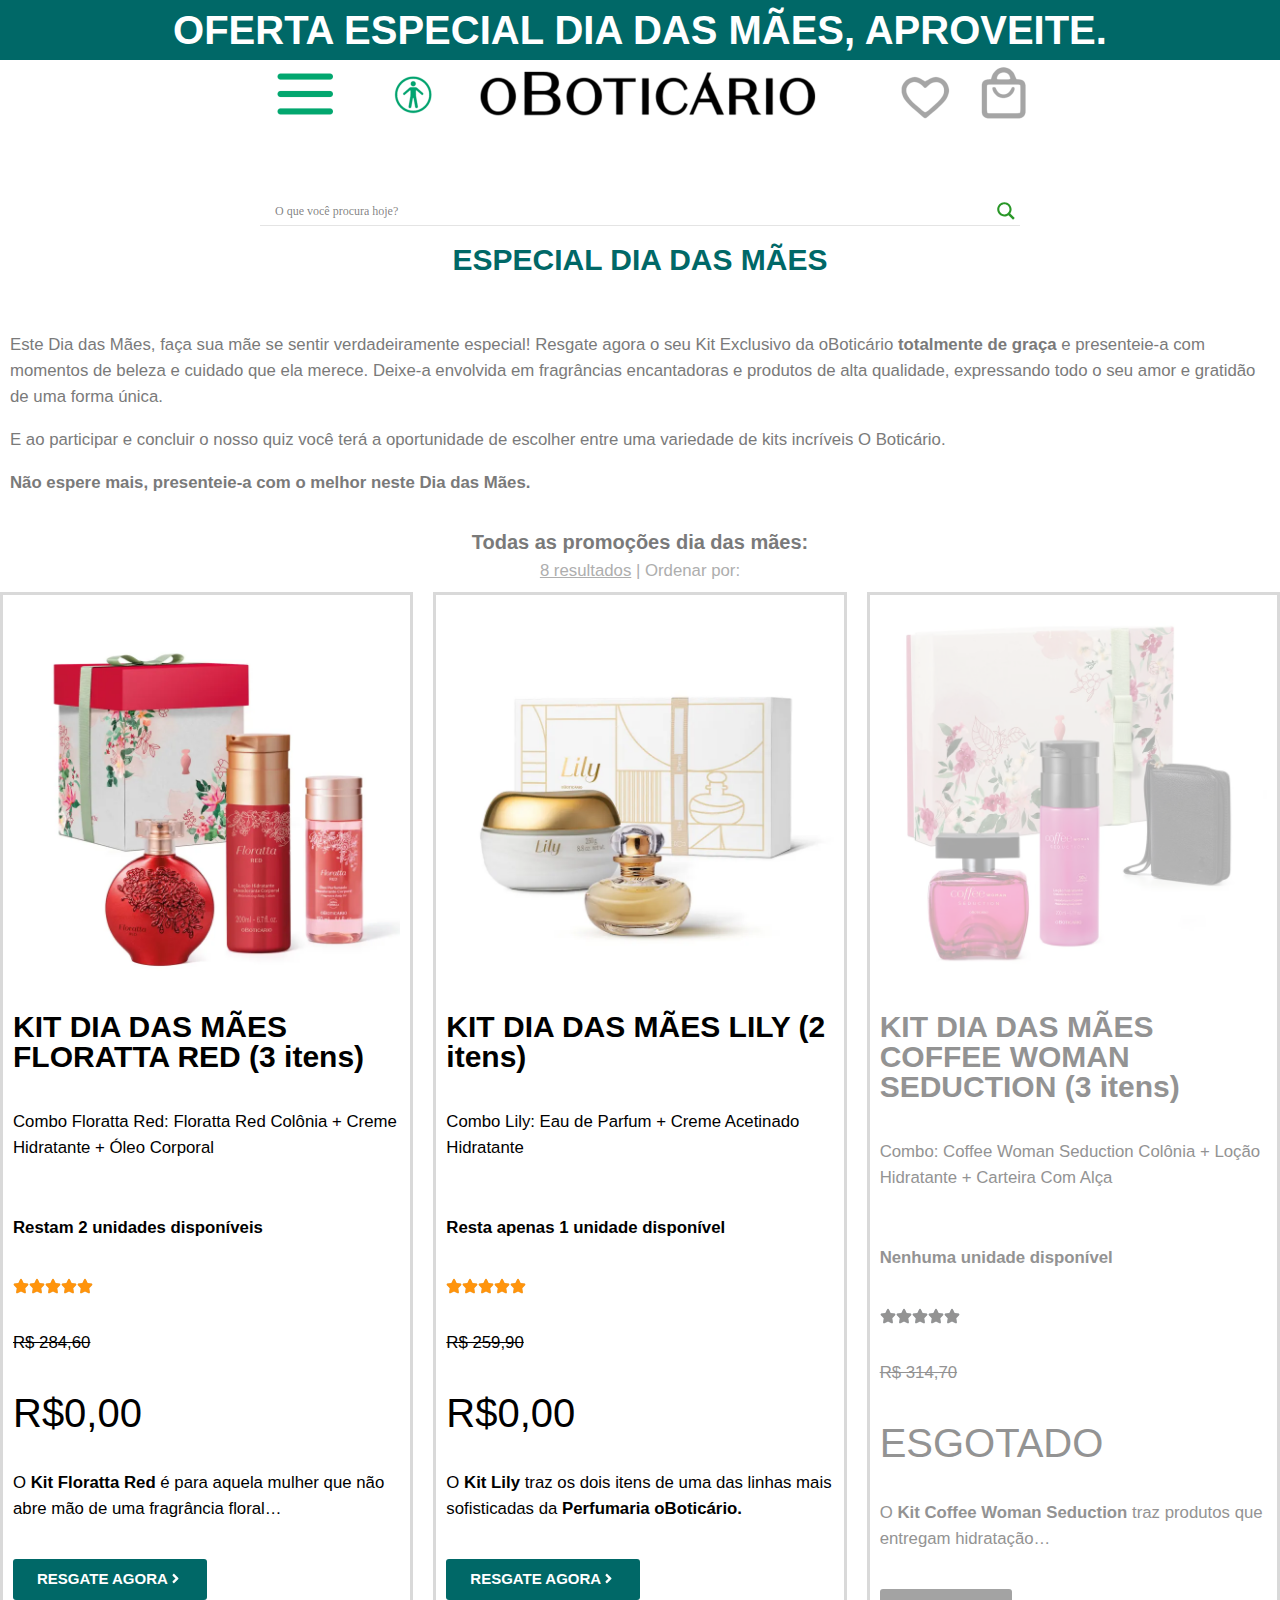
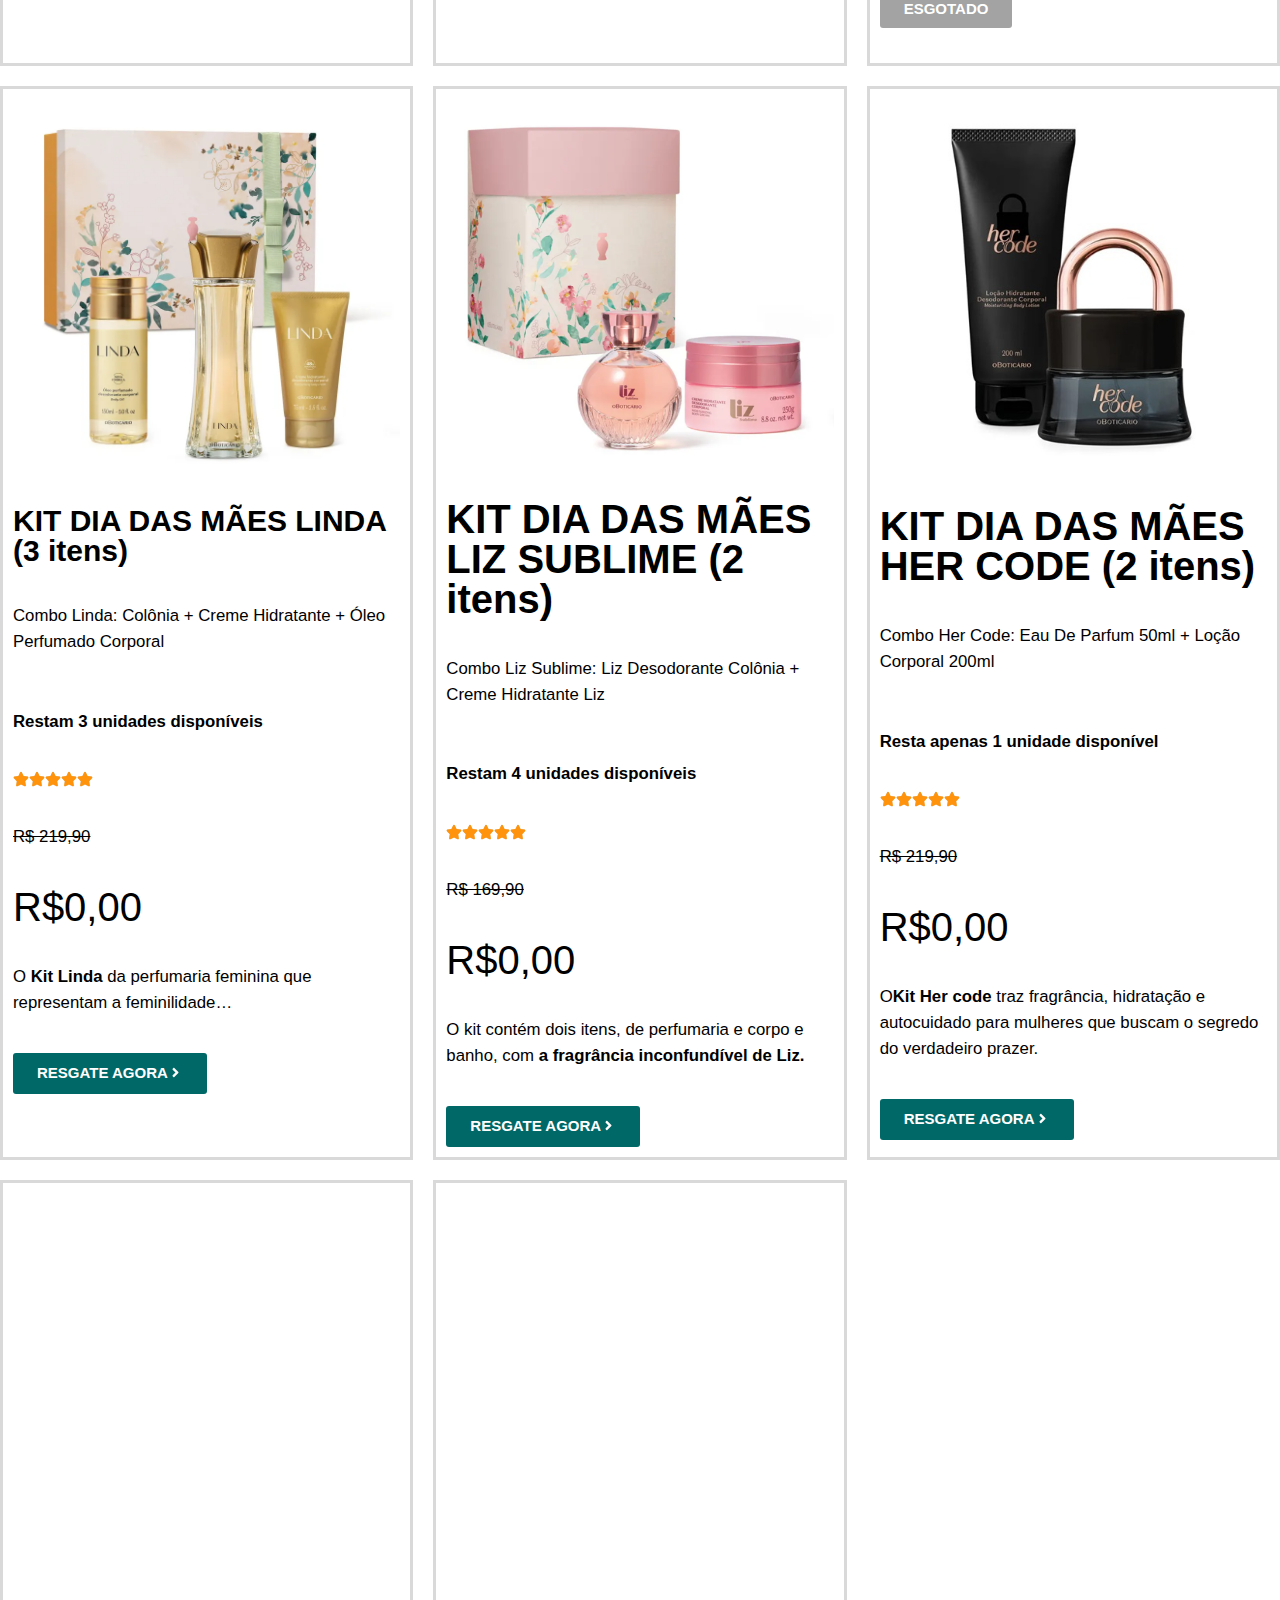
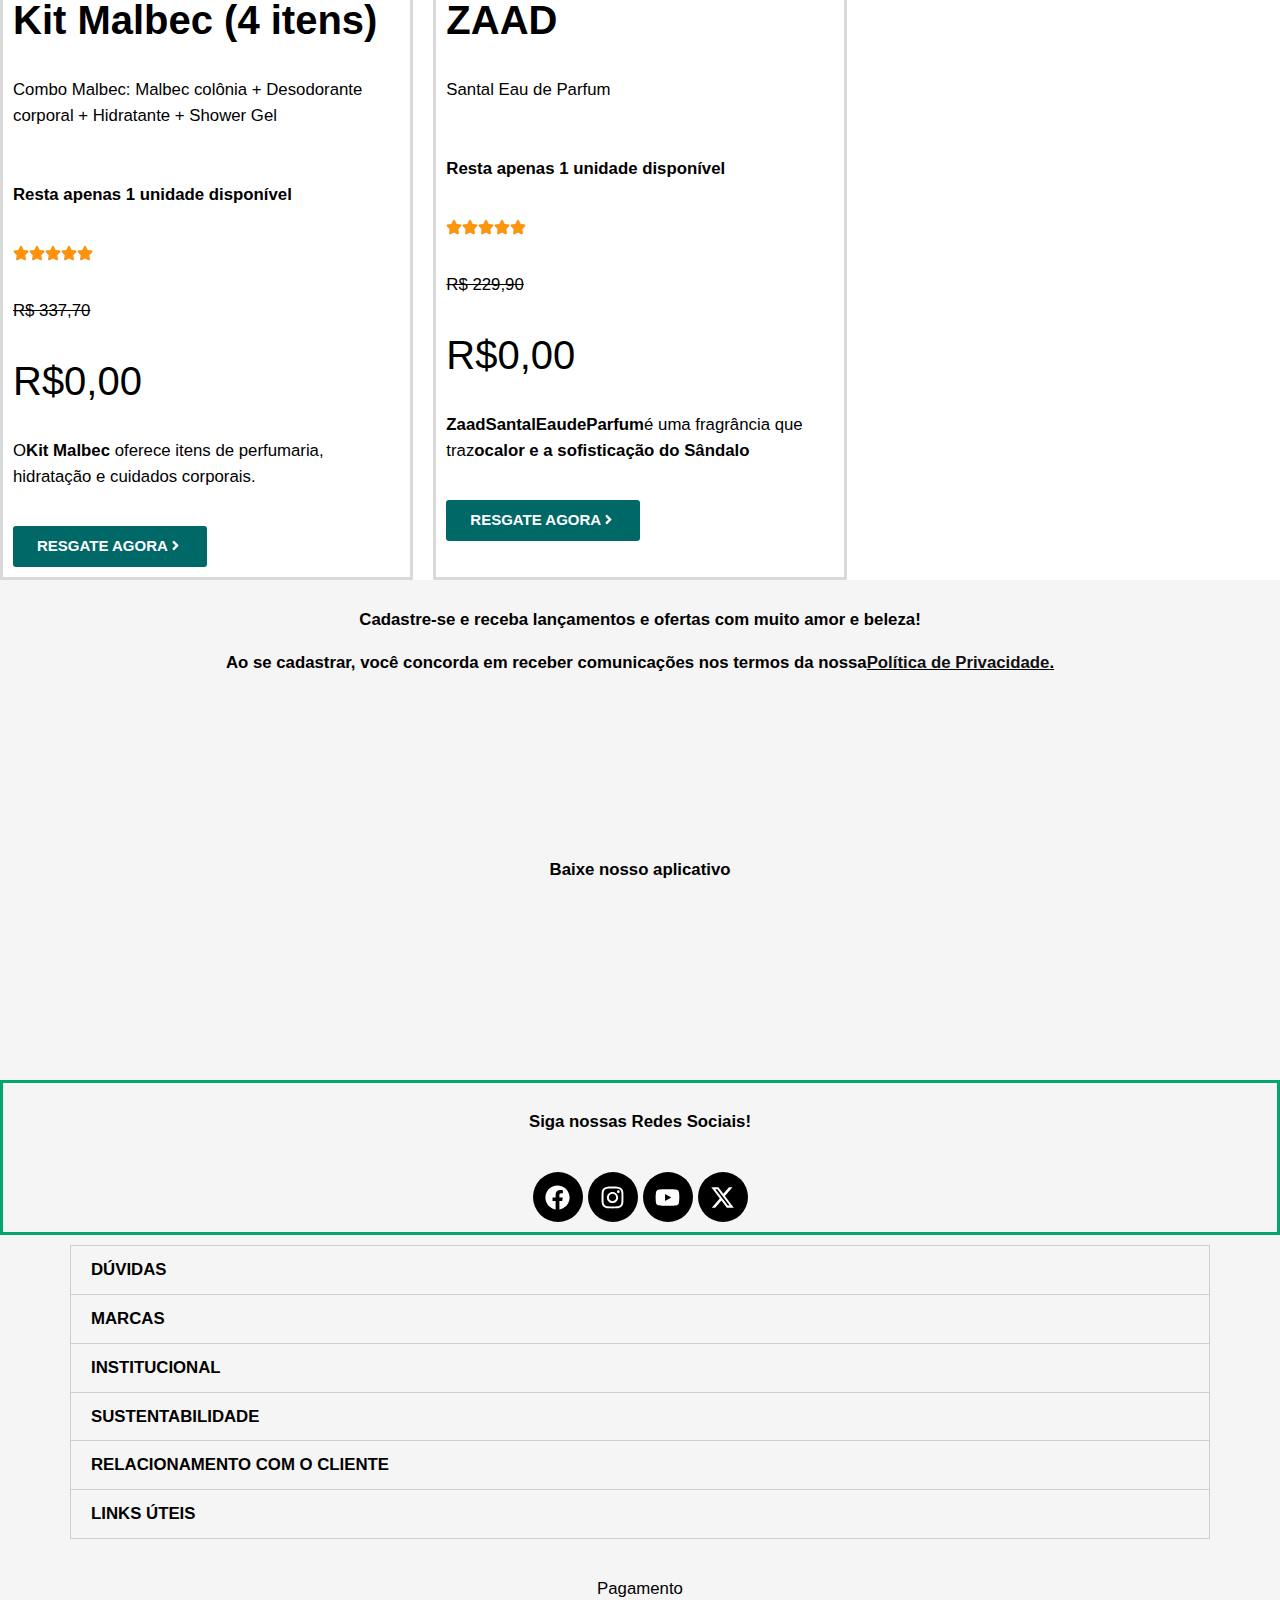
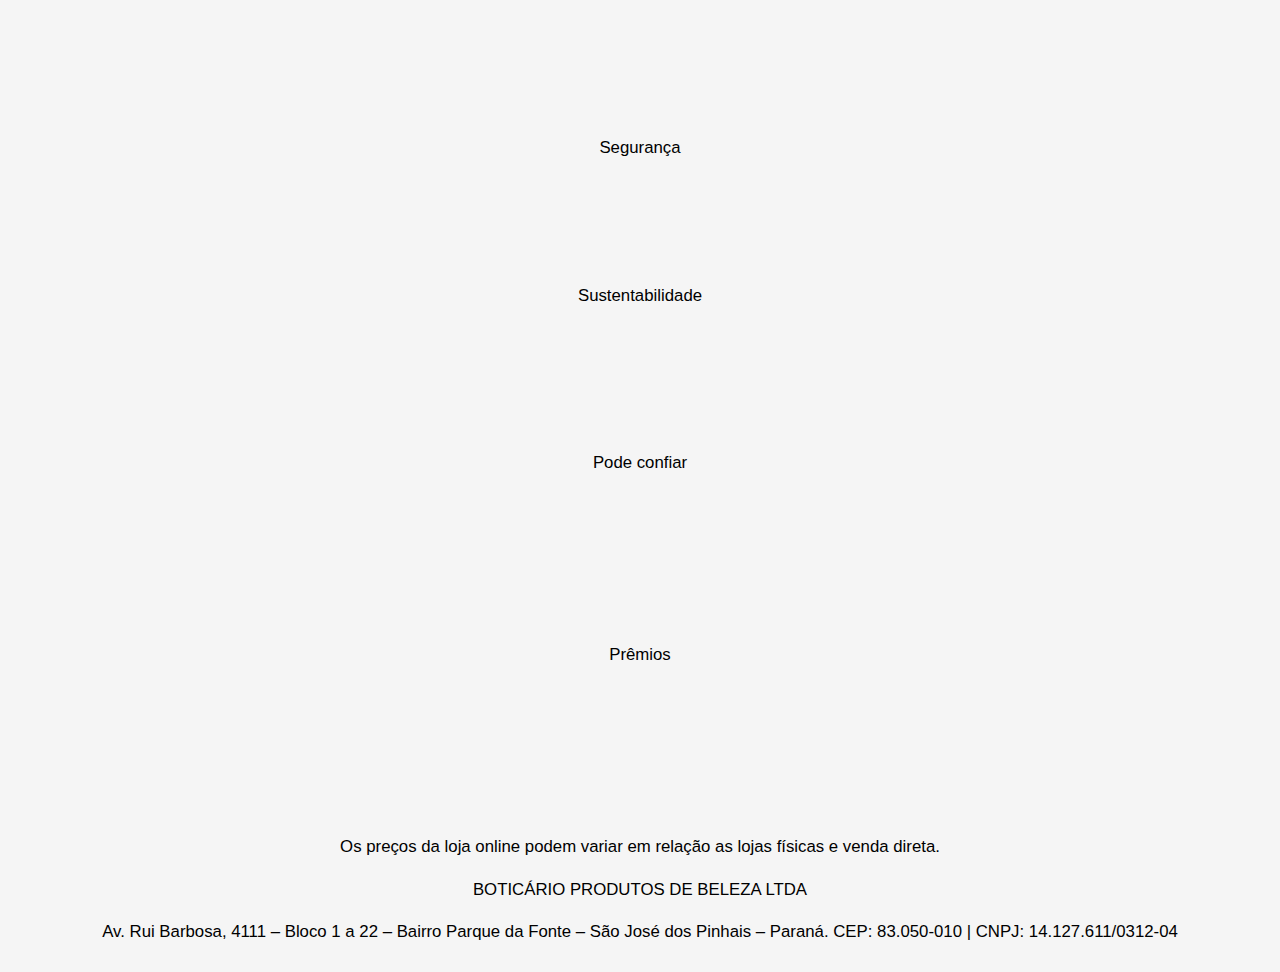
<file: produtos/index.html>
<!DOCTYPE html><html lang="pt-BR"><head>
	<meta charset="UTF-8">

			<title>Resgate seu kit – Dia das Mães</title>
		<meta name="viewport" content="width=device-width, initial-scale=1">
<meta name="robots" content="max-image-preview:large">
<title>Resgate seu kit – Dia das Mães</title>
<link rel="alternate" type="application/rss+xml" title="Feed para Dia das Mães »" href="../feed/index.html">
<link rel="alternate" type="application/rss+xml" title="Feed de comentários para Dia das Mães »" href="../comments/feed/index.html">
<script async="" src="js/fbevents.js"></script><script>
window._wpemojiSettings = {"baseUrl":"https:\/\/s.w.org\/images\/core\/emoji\/15.0.3\/72x72\/","ext":".png","svgUrl":"https:\/\/s.w.org\/images\/core\/emoji\/15.0.3\/svg\/","svgExt":".svg","source":{"concatemoji":"https:\/\/loja-especialdiadasmaes.online\/wp-includes\/js\/wp-emoji-release.min.js?ver=6.5.2"}};
/*! This file is auto-generated */
!function(i,n){var o,s,e;function c(e){try{var t={supportTests:e,timestamp:(new Date).valueOf()};sessionStorage.setItem(o,JSON.stringify(t))}catch(e){}}function p(e,t,n){e.clearRect(0,0,e.canvas.width,e.canvas.height),e.fillText(t,0,0);var t=new Uint32Array(e.getImageData(0,0,e.canvas.width,e.canvas.height).data),r=(e.clearRect(0,0,e.canvas.width,e.canvas.height),e.fillText(n,0,0),new Uint32Array(e.getImageData(0,0,e.canvas.width,e.canvas.height).data));return t.every(function(e,t){return e===r[t]})}function u(e,t,n){switch(t){case"flag":return n(e,"\ud83c\udff3\ufe0f\u200d\u26a7\ufe0f","\ud83c\udff3\ufe0f\u200b\u26a7\ufe0f")?!1:!n(e,"\ud83c\uddfa\ud83c\uddf3","\ud83c\uddfa\u200b\ud83c\uddf3")&&!n(e,"\ud83c\udff4\udb40\udc67\udb40\udc62\udb40\udc65\udb40\udc6e\udb40\udc67\udb40\udc7f","\ud83c\udff4\u200b\udb40\udc67\u200b\udb40\udc62\u200b\udb40\udc65\u200b\udb40\udc6e\u200b\udb40\udc67\u200b\udb40\udc7f");case"emoji":return!n(e,"\ud83d\udc26\u200d\u2b1b","\ud83d\udc26\u200b\u2b1b")}return!1}function f(e,t,n){var r="undefined"!=typeof WorkerGlobalScope&&self instanceof WorkerGlobalScope?new OffscreenCanvas(300,150):i.createElement("canvas"),a=r.getContext("2d",{willReadFrequently:!0}),o=(a.textBaseline="top",a.font="600 32px Arial",{});return e.forEach(function(e){o[e]=t(a,e,n)}),o}function t(e){var t=i.createElement("script");t.src=e,t.defer=!0,i.head.appendChild(t)}"undefined"!=typeof Promise&&(o="wpEmojiSettingsSupports",s=["flag","emoji"],n.supports={everything:!0,everythingExceptFlag:!0},e=new Promise(function(e){i.addEventListener("DOMContentLoaded",e,{once:!0})}),new Promise(function(t){var n=function(){try{var e=JSON.parse(sessionStorage.getItem(o));if("object"==typeof e&&"number"==typeof e.timestamp&&(new Date).valueOf()<e.timestamp+604800&&"object"==typeof e.supportTests)return e.supportTests}catch(e){}return null}();if(!n){if("undefined"!=typeof Worker&&"undefined"!=typeof OffscreenCanvas&&"undefined"!=typeof URL&&URL.createObjectURL&&"undefined"!=typeof Blob)try{var e="postMessage("+f.toString()+"("+[JSON.stringify(s),u.toString(),p.toString()].join(",")+"));",r=new Blob([e],{type:"text/javascript"}),a=new Worker(URL.createObjectURL(r),{name:"wpTestEmojiSupports"});return void(a.onmessage=function(e){c(n=e.data),a.terminate(),t(n)})}catch(e){}c(n=f(s,u,p))}t(n)}).then(function(e){for(var t in e)n.supports[t]=e[t],n.supports.everything=n.supports.everything&&n.supports[t],"flag"!==t&&(n.supports.everythingExceptFlag=n.supports.everythingExceptFlag&&n.supports[t]);n.supports.everythingExceptFlag=n.supports.everythingExceptFlag&&!n.supports.flag,n.DOMReady=!1,n.readyCallback=function(){n.DOMReady=!0}}).then(function(){return e}).then(function(){var e;n.supports.everything||(n.readyCallback(),(e=n.source||{}).concatemoji?t(e.concatemoji):e.wpemoji&&e.twemoji&&(t(e.twemoji),t(e.wpemoji)))}))}((window,document),window._wpemojiSettings);
</script>
<style id="wp-emoji-styles-inline-css">

	img.wp-smiley, img.emoji {
		display: inline !important;
		border: none !important;
		box-shadow: none !important;
		height: 1em !important;
		width: 1em !important;
		margin: 0 0.07em !important;
		vertical-align: -0.1em !important;
		background: none !important;
		padding: 0 !important;
	}
</style>
<style id="wp-block-library-inline-css">
:root{--wp-admin-theme-color:#007cba;--wp-admin-theme-color--rgb:0,124,186;--wp-admin-theme-color-darker-10:#006ba1;--wp-admin-theme-color-darker-10--rgb:0,107,161;--wp-admin-theme-color-darker-20:#005a87;--wp-admin-theme-color-darker-20--rgb:0,90,135;--wp-admin-border-width-focus:2px;--wp-block-synced-color:#7a00df;--wp-block-synced-color--rgb:122,0,223;--wp-bound-block-color:#9747ff}@media (min-resolution:192dpi){:root{--wp-admin-border-width-focus:1.5px}}.wp-element-button{cursor:pointer}:root{--wp--preset--font-size--normal:16px;--wp--preset--font-size--huge:42px}:root .has-very-light-gray-background-color{background-color:#eee}:root .has-very-dark-gray-background-color{background-color:#313131}:root .has-very-light-gray-color{color:#eee}:root .has-very-dark-gray-color{color:#313131}:root .has-vivid-green-cyan-to-vivid-cyan-blue-gradient-background{background:linear-gradient(135deg,#00d084,#0693e3)}:root .has-purple-crush-gradient-background{background:linear-gradient(135deg,#34e2e4,#4721fb 50%,#ab1dfe)}:root .has-hazy-dawn-gradient-background{background:linear-gradient(135deg,#faaca8,#dad0ec)}:root .has-subdued-olive-gradient-background{background:linear-gradient(135deg,#fafae1,#67a671)}:root .has-atomic-cream-gradient-background{background:linear-gradient(135deg,#fdd79a,#004a59)}:root .has-nightshade-gradient-background{background:linear-gradient(135deg,#330968,#31cdcf)}:root .has-midnight-gradient-background{background:linear-gradient(135deg,#020381,#2874fc)}.has-regular-font-size{font-size:1em}.has-larger-font-size{font-size:2.625em}.has-normal-font-size{font-size:var(--wp--preset--font-size--normal)}.has-huge-font-size{font-size:var(--wp--preset--font-size--huge)}.has-text-align-center{text-align:center}.has-text-align-left{text-align:left}.has-text-align-right{text-align:right}#end-resizable-editor-section{display:none}.aligncenter{clear:both}.items-justified-left{justify-content:flex-start}.items-justified-center{justify-content:center}.items-justified-right{justify-content:flex-end}.items-justified-space-between{justify-content:space-between}.screen-reader-text{border:0;clip:rect(1px,1px,1px,1px);-webkit-clip-path:inset(50%);clip-path:inset(50%);height:1px;margin:-1px;overflow:hidden;padding:0;position:absolute;width:1px;word-wrap:normal!important}.screen-reader-text:focus{background-color:#ddd;clip:auto!important;-webkit-clip-path:none;clip-path:none;color:#444;display:block;font-size:1em;height:auto;left:5px;line-height:normal;padding:15px 23px 14px;text-decoration:none;top:5px;width:auto;z-index:100000}html :where(.has-border-color){border-style:solid}html :where([style*=border-top-color]){border-top-style:solid}html :where([style*=border-right-color]){border-right-style:solid}html :where([style*=border-bottom-color]){border-bottom-style:solid}html :where([style*=border-left-color]){border-left-style:solid}html :where([style*=border-width]){border-style:solid}html :where([style*=border-top-width]){border-top-style:solid}html :where([style*=border-right-width]){border-right-style:solid}html :where([style*=border-bottom-width]){border-bottom-style:solid}html :where([style*=border-left-width]){border-left-style:solid}html :where(img[class*=wp-image-]){height:auto;max-width:100%}:where(figure){margin:0 0 1em}html :where(.is-position-sticky){--wp-admin--admin-bar--position-offset:var(--wp-admin--admin-bar--height,0px)}@media screen and (max-width:600px){html :where(.is-position-sticky){--wp-admin--admin-bar--position-offset:0px}}
</style>
<style id="global-styles-inline-css">
body{--wp--preset--color--black: #000000;--wp--preset--color--cyan-bluish-gray: #abb8c3;--wp--preset--color--white: #ffffff;--wp--preset--color--pale-pink: #f78da7;--wp--preset--color--vivid-red: #cf2e2e;--wp--preset--color--luminous-vivid-orange: #ff6900;--wp--preset--color--luminous-vivid-amber: #fcb900;--wp--preset--color--light-green-cyan: #7bdcb5;--wp--preset--color--vivid-green-cyan: #00d084;--wp--preset--color--pale-cyan-blue: #8ed1fc;--wp--preset--color--vivid-cyan-blue: #0693e3;--wp--preset--color--vivid-purple: #9b51e0;--wp--preset--color--base: #f9f9f9;--wp--preset--color--base-2: #ffffff;--wp--preset--color--contrast: #111111;--wp--preset--color--contrast-2: #636363;--wp--preset--color--contrast-3: #A4A4A4;--wp--preset--color--accent: #cfcabe;--wp--preset--color--accent-2: #c2a990;--wp--preset--color--accent-3: #d8613c;--wp--preset--color--accent-4: #b1c5a4;--wp--preset--color--accent-5: #b5bdbc;--wp--preset--gradient--vivid-cyan-blue-to-vivid-purple: linear-gradient(135deg,rgba(6,147,227,1) 0%,rgb(155,81,224) 100%);--wp--preset--gradient--light-green-cyan-to-vivid-green-cyan: linear-gradient(135deg,rgb(122,220,180) 0%,rgb(0,208,130) 100%);--wp--preset--gradient--luminous-vivid-amber-to-luminous-vivid-orange: linear-gradient(135deg,rgba(252,185,0,1) 0%,rgba(255,105,0,1) 100%);--wp--preset--gradient--luminous-vivid-orange-to-vivid-red: linear-gradient(135deg,rgba(255,105,0,1) 0%,rgb(207,46,46) 100%);--wp--preset--gradient--very-light-gray-to-cyan-bluish-gray: linear-gradient(135deg,rgb(238,238,238) 0%,rgb(169,184,195) 100%);--wp--preset--gradient--cool-to-warm-spectrum: linear-gradient(135deg,rgb(74,234,220) 0%,rgb(151,120,209) 20%,rgb(207,42,186) 40%,rgb(238,44,130) 60%,rgb(251,105,98) 80%,rgb(254,248,76) 100%);--wp--preset--gradient--blush-light-purple: linear-gradient(135deg,rgb(255,206,236) 0%,rgb(152,150,240) 100%);--wp--preset--gradient--blush-bordeaux: linear-gradient(135deg,rgb(254,205,165) 0%,rgb(254,45,45) 50%,rgb(107,0,62) 100%);--wp--preset--gradient--luminous-dusk: linear-gradient(135deg,rgb(255,203,112) 0%,rgb(199,81,192) 50%,rgb(65,88,208) 100%);--wp--preset--gradient--pale-ocean: linear-gradient(135deg,rgb(255,245,203) 0%,rgb(182,227,212) 50%,rgb(51,167,181) 100%);--wp--preset--gradient--electric-grass: linear-gradient(135deg,rgb(202,248,128) 0%,rgb(113,206,126) 100%);--wp--preset--gradient--midnight: linear-gradient(135deg,rgb(2,3,129) 0%,rgb(40,116,252) 100%);--wp--preset--gradient--gradient-1: linear-gradient(to bottom, #cfcabe 0%, #F9F9F9 100%);--wp--preset--gradient--gradient-2: linear-gradient(to bottom, #C2A990 0%, #F9F9F9 100%);--wp--preset--gradient--gradient-3: linear-gradient(to bottom, #D8613C 0%, #F9F9F9 100%);--wp--preset--gradient--gradient-4: linear-gradient(to bottom, #B1C5A4 0%, #F9F9F9 100%);--wp--preset--gradient--gradient-5: linear-gradient(to bottom, #B5BDBC 0%, #F9F9F9 100%);--wp--preset--gradient--gradient-6: linear-gradient(to bottom, #A4A4A4 0%, #F9F9F9 100%);--wp--preset--gradient--gradient-7: linear-gradient(to bottom, #cfcabe 50%, #F9F9F9 50%);--wp--preset--gradient--gradient-8: linear-gradient(to bottom, #C2A990 50%, #F9F9F9 50%);--wp--preset--gradient--gradient-9: linear-gradient(to bottom, #D8613C 50%, #F9F9F9 50%);--wp--preset--gradient--gradient-10: linear-gradient(to bottom, #B1C5A4 50%, #F9F9F9 50%);--wp--preset--gradient--gradient-11: linear-gradient(to bottom, #B5BDBC 50%, #F9F9F9 50%);--wp--preset--gradient--gradient-12: linear-gradient(to bottom, #A4A4A4 50%, #F9F9F9 50%);--wp--preset--font-size--small: 0.9rem;--wp--preset--font-size--medium: 1.05rem;--wp--preset--font-size--large: clamp(1.39rem, 1.39rem + ((1vw - 0.2rem) * 0.767), 1.85rem);--wp--preset--font-size--x-large: clamp(1.85rem, 1.85rem + ((1vw - 0.2rem) * 1.083), 2.5rem);--wp--preset--font-size--xx-large: clamp(2.5rem, 2.5rem + ((1vw - 0.2rem) * 1.283), 3.27rem);--wp--preset--font-family--body: "Inter", sans-serif;--wp--preset--font-family--heading: Cardo;--wp--preset--font-family--system-sans-serif: -apple-system, BlinkMacSystemFont, avenir next, avenir, segoe ui, helvetica neue, helvetica, Cantarell, Ubuntu, roboto, noto, arial, sans-serif;--wp--preset--font-family--system-serif: Iowan Old Style, Apple Garamond, Baskerville, Times New Roman, Droid Serif, Times, Source Serif Pro, serif, Apple Color Emoji, Segoe UI Emoji, Segoe UI Symbol;--wp--preset--spacing--10: 1rem;--wp--preset--spacing--20: min(1.5rem, 2vw);--wp--preset--spacing--30: min(2.5rem, 3vw);--wp--preset--spacing--40: min(4rem, 5vw);--wp--preset--spacing--50: min(6.5rem, 8vw);--wp--preset--spacing--60: min(10.5rem, 13vw);--wp--preset--shadow--natural: 6px 6px 9px rgba(0, 0, 0, 0.2);--wp--preset--shadow--deep: 12px 12px 50px rgba(0, 0, 0, 0.4);--wp--preset--shadow--sharp: 6px 6px 0px rgba(0, 0, 0, 0.2);--wp--preset--shadow--outlined: 6px 6px 0px -3px rgba(255, 255, 255, 1), 6px 6px rgba(0, 0, 0, 1);--wp--preset--shadow--crisp: 6px 6px 0px rgba(0, 0, 0, 1);}body { margin: 0;--wp--style--global--content-size: 620px;--wp--style--global--wide-size: 1280px; }.wp-site-blocks { padding-top: var(--wp--style--root--padding-top); padding-bottom: var(--wp--style--root--padding-bottom); }.has-global-padding { padding-right: var(--wp--style--root--padding-right); padding-left: var(--wp--style--root--padding-left); }.has-global-padding :where(.has-global-padding:not(.wp-block-block)) { padding-right: 0; padding-left: 0; }.has-global-padding > .alignfull { margin-right: calc(var(--wp--style--root--padding-right) * -1); margin-left: calc(var(--wp--style--root--padding-left) * -1); }.has-global-padding :where(.has-global-padding:not(.wp-block-block)) > .alignfull { margin-right: 0; margin-left: 0; }.has-global-padding > .alignfull:where(:not(.has-global-padding):not(.is-layout-flex):not(.is-layout-grid)) > :where([class*="wp-block-"]:not(.alignfull):not([class*="__"]),p,h1,h2,h3,h4,h5,h6,ul,ol) { padding-right: var(--wp--style--root--padding-right); padding-left: var(--wp--style--root--padding-left); }.has-global-padding :where(.has-global-padding) > .alignfull:where(:not(.has-global-padding)) > :where([class*="wp-block-"]:not(.alignfull):not([class*="__"]),p,h1,h2,h3,h4,h5,h6,ul,ol) { padding-right: 0; padding-left: 0; }.wp-site-blocks > .alignleft { float: left; margin-right: 2em; }.wp-site-blocks > .alignright { float: right; margin-left: 2em; }.wp-site-blocks > .aligncenter { justify-content: center; margin-left: auto; margin-right: auto; }:where(.wp-site-blocks) > * { margin-block-start: 1.2rem; margin-block-end: 0; }:where(.wp-site-blocks) > :first-child:first-child { margin-block-start: 0; }:where(.wp-site-blocks) > :last-child:last-child { margin-block-end: 0; }body { --wp--style--block-gap: 1.2rem; }:where(body .is-layout-flow)  > :first-child:first-child{margin-block-start: 0;}:where(body .is-layout-flow)  > :last-child:last-child{margin-block-end: 0;}:where(body .is-layout-flow)  > *{margin-block-start: 1.2rem;margin-block-end: 0;}:where(body .is-layout-constrained)  > :first-child:first-child{margin-block-start: 0;}:where(body .is-layout-constrained)  > :last-child:last-child{margin-block-end: 0;}:where(body .is-layout-constrained)  > *{margin-block-start: 1.2rem;margin-block-end: 0;}:where(body .is-layout-flex) {gap: 1.2rem;}:where(body .is-layout-grid) {gap: 1.2rem;}body .is-layout-flow > .alignleft{float: left;margin-inline-start: 0;margin-inline-end: 2em;}body .is-layout-flow > .alignright{float: right;margin-inline-start: 2em;margin-inline-end: 0;}body .is-layout-flow > .aligncenter{margin-left: auto !important;margin-right: auto !important;}body .is-layout-constrained > .alignleft{float: left;margin-inline-start: 0;margin-inline-end: 2em;}body .is-layout-constrained > .alignright{float: right;margin-inline-start: 2em;margin-inline-end: 0;}body .is-layout-constrained > .aligncenter{margin-left: auto !important;margin-right: auto !important;}body .is-layout-constrained > :where(:not(.alignleft):not(.alignright):not(.alignfull)){max-width: var(--wp--style--global--content-size);margin-left: auto !important;margin-right: auto !important;}body .is-layout-constrained > .alignwide{max-width: var(--wp--style--global--wide-size);}body .is-layout-flex{display: flex;}body .is-layout-flex{flex-wrap: wrap;align-items: center;}body .is-layout-flex > *{margin: 0;}body .is-layout-grid{display: grid;}body .is-layout-grid > *{margin: 0;}body{background-color: var(--wp--preset--color--base);color: var(--wp--preset--color--contrast);font-family: var(--wp--preset--font-family--body);font-size: var(--wp--preset--font-size--medium);font-style: normal;font-weight: 400;line-height: 1.55;--wp--style--root--padding-top: 0px;--wp--style--root--padding-right: var(--wp--preset--spacing--50);--wp--style--root--padding-bottom: 0px;--wp--style--root--padding-left: var(--wp--preset--spacing--50);}a:where(:not(.wp-element-button)){color: var(--wp--preset--color--contrast);text-decoration: underline;}a:where(:not(.wp-element-button)):hover{text-decoration: none;}h1, h2, h3, h4, h5, h6{color: var(--wp--preset--color--contrast);font-family: var(--wp--preset--font-family--heading);font-weight: 400;line-height: 1.2;}h1{font-size: var(--wp--preset--font-size--xx-large);line-height: 1.15;}h2{font-size: var(--wp--preset--font-size--x-large);}h3{font-size: var(--wp--preset--font-size--large);}h4{font-size: clamp(1.1rem, 1.1rem + ((1vw - 0.2rem) * 0.767), 1.5rem);}h5{font-size: var(--wp--preset--font-size--medium);}h6{font-size: var(--wp--preset--font-size--small);}.wp-element-button, .wp-block-button__link{background-color: var(--wp--preset--color--contrast);border-radius: .33rem;border-color: var(--wp--preset--color--contrast);border-width: 0;color: var(--wp--preset--color--base);font-family: inherit;font-size: var(--wp--preset--font-size--small);font-style: normal;font-weight: 500;line-height: inherit;padding-top: 0.6rem;padding-right: 1rem;padding-bottom: 0.6rem;padding-left: 1rem;text-decoration: none;}.wp-element-button:hover, .wp-block-button__link:hover{background-color: var(--wp--preset--color--contrast-2);border-color: var(--wp--preset--color--contrast-2);color: var(--wp--preset--color--base);}.wp-element-button:focus, .wp-block-button__link:focus{background-color: var(--wp--preset--color--contrast-2);border-color: var(--wp--preset--color--contrast-2);color: var(--wp--preset--color--base);outline-color: var(--wp--preset--color--contrast);outline-offset: 2px;outline-style: dotted;outline-width: 1px;}.wp-element-button:active, .wp-block-button__link:active{background-color: var(--wp--preset--color--contrast);color: var(--wp--preset--color--base);}.wp-element-caption, .wp-block-audio figcaption, .wp-block-embed figcaption, .wp-block-gallery figcaption, .wp-block-image figcaption, .wp-block-table figcaption, .wp-block-video figcaption{color: var(--wp--preset--color--contrast-2);font-family: var(--wp--preset--font-family--body);font-size: 0.8rem;}.has-black-color{color: var(--wp--preset--color--black) !important;}.has-cyan-bluish-gray-color{color: var(--wp--preset--color--cyan-bluish-gray) !important;}.has-white-color{color: var(--wp--preset--color--white) !important;}.has-pale-pink-color{color: var(--wp--preset--color--pale-pink) !important;}.has-vivid-red-color{color: var(--wp--preset--color--vivid-red) !important;}.has-luminous-vivid-orange-color{color: var(--wp--preset--color--luminous-vivid-orange) !important;}.has-luminous-vivid-amber-color{color: var(--wp--preset--color--luminous-vivid-amber) !important;}.has-light-green-cyan-color{color: var(--wp--preset--color--light-green-cyan) !important;}.has-vivid-green-cyan-color{color: var(--wp--preset--color--vivid-green-cyan) !important;}.has-pale-cyan-blue-color{color: var(--wp--preset--color--pale-cyan-blue) !important;}.has-vivid-cyan-blue-color{color: var(--wp--preset--color--vivid-cyan-blue) !important;}.has-vivid-purple-color{color: var(--wp--preset--color--vivid-purple) !important;}.has-base-color{color: var(--wp--preset--color--base) !important;}.has-base-2-color{color: var(--wp--preset--color--base-2) !important;}.has-contrast-color{color: var(--wp--preset--color--contrast) !important;}.has-contrast-2-color{color: var(--wp--preset--color--contrast-2) !important;}.has-contrast-3-color{color: var(--wp--preset--color--contrast-3) !important;}.has-accent-color{color: var(--wp--preset--color--accent) !important;}.has-accent-2-color{color: var(--wp--preset--color--accent-2) !important;}.has-accent-3-color{color: var(--wp--preset--color--accent-3) !important;}.has-accent-4-color{color: var(--wp--preset--color--accent-4) !important;}.has-accent-5-color{color: var(--wp--preset--color--accent-5) !important;}.has-black-background-color{background-color: var(--wp--preset--color--black) !important;}.has-cyan-bluish-gray-background-color{background-color: var(--wp--preset--color--cyan-bluish-gray) !important;}.has-white-background-color{background-color: var(--wp--preset--color--white) !important;}.has-pale-pink-background-color{background-color: var(--wp--preset--color--pale-pink) !important;}.has-vivid-red-background-color{background-color: var(--wp--preset--color--vivid-red) !important;}.has-luminous-vivid-orange-background-color{background-color: var(--wp--preset--color--luminous-vivid-orange) !important;}.has-luminous-vivid-amber-background-color{background-color: var(--wp--preset--color--luminous-vivid-amber) !important;}.has-light-green-cyan-background-color{background-color: var(--wp--preset--color--light-green-cyan) !important;}.has-vivid-green-cyan-background-color{background-color: var(--wp--preset--color--vivid-green-cyan) !important;}.has-pale-cyan-blue-background-color{background-color: var(--wp--preset--color--pale-cyan-blue) !important;}.has-vivid-cyan-blue-background-color{background-color: var(--wp--preset--color--vivid-cyan-blue) !important;}.has-vivid-purple-background-color{background-color: var(--wp--preset--color--vivid-purple) !important;}.has-base-background-color{background-color: var(--wp--preset--color--base) !important;}.has-base-2-background-color{background-color: var(--wp--preset--color--base-2) !important;}.has-contrast-background-color{background-color: var(--wp--preset--color--contrast) !important;}.has-contrast-2-background-color{background-color: var(--wp--preset--color--contrast-2) !important;}.has-contrast-3-background-color{background-color: var(--wp--preset--color--contrast-3) !important;}.has-accent-background-color{background-color: var(--wp--preset--color--accent) !important;}.has-accent-2-background-color{background-color: var(--wp--preset--color--accent-2) !important;}.has-accent-3-background-color{background-color: var(--wp--preset--color--accent-3) !important;}.has-accent-4-background-color{background-color: var(--wp--preset--color--accent-4) !important;}.has-accent-5-background-color{background-color: var(--wp--preset--color--accent-5) !important;}.has-black-border-color{border-color: var(--wp--preset--color--black) !important;}.has-cyan-bluish-gray-border-color{border-color: var(--wp--preset--color--cyan-bluish-gray) !important;}.has-white-border-color{border-color: var(--wp--preset--color--white) !important;}.has-pale-pink-border-color{border-color: var(--wp--preset--color--pale-pink) !important;}.has-vivid-red-border-color{border-color: var(--wp--preset--color--vivid-red) !important;}.has-luminous-vivid-orange-border-color{border-color: var(--wp--preset--color--luminous-vivid-orange) !important;}.has-luminous-vivid-amber-border-color{border-color: var(--wp--preset--color--luminous-vivid-amber) !important;}.has-light-green-cyan-border-color{border-color: var(--wp--preset--color--light-green-cyan) !important;}.has-vivid-green-cyan-border-color{border-color: var(--wp--preset--color--vivid-green-cyan) !important;}.has-pale-cyan-blue-border-color{border-color: var(--wp--preset--color--pale-cyan-blue) !important;}.has-vivid-cyan-blue-border-color{border-color: var(--wp--preset--color--vivid-cyan-blue) !important;}.has-vivid-purple-border-color{border-color: var(--wp--preset--color--vivid-purple) !important;}.has-base-border-color{border-color: var(--wp--preset--color--base) !important;}.has-base-2-border-color{border-color: var(--wp--preset--color--base-2) !important;}.has-contrast-border-color{border-color: var(--wp--preset--color--contrast) !important;}.has-contrast-2-border-color{border-color: var(--wp--preset--color--contrast-2) !important;}.has-contrast-3-border-color{border-color: var(--wp--preset--color--contrast-3) !important;}.has-accent-border-color{border-color: var(--wp--preset--color--accent) !important;}.has-accent-2-border-color{border-color: var(--wp--preset--color--accent-2) !important;}.has-accent-3-border-color{border-color: var(--wp--preset--color--accent-3) !important;}.has-accent-4-border-color{border-color: var(--wp--preset--color--accent-4) !important;}.has-accent-5-border-color{border-color: var(--wp--preset--color--accent-5) !important;}.has-vivid-cyan-blue-to-vivid-purple-gradient-background{background: var(--wp--preset--gradient--vivid-cyan-blue-to-vivid-purple) !important;}.has-light-green-cyan-to-vivid-green-cyan-gradient-background{background: var(--wp--preset--gradient--light-green-cyan-to-vivid-green-cyan) !important;}.has-luminous-vivid-amber-to-luminous-vivid-orange-gradient-background{background: var(--wp--preset--gradient--luminous-vivid-amber-to-luminous-vivid-orange) !important;}.has-luminous-vivid-orange-to-vivid-red-gradient-background{background: var(--wp--preset--gradient--luminous-vivid-orange-to-vivid-red) !important;}.has-very-light-gray-to-cyan-bluish-gray-gradient-background{background: var(--wp--preset--gradient--very-light-gray-to-cyan-bluish-gray) !important;}.has-cool-to-warm-spectrum-gradient-background{background: var(--wp--preset--gradient--cool-to-warm-spectrum) !important;}.has-blush-light-purple-gradient-background{background: var(--wp--preset--gradient--blush-light-purple) !important;}.has-blush-bordeaux-gradient-background{background: var(--wp--preset--gradient--blush-bordeaux) !important;}.has-luminous-dusk-gradient-background{background: var(--wp--preset--gradient--luminous-dusk) !important;}.has-pale-ocean-gradient-background{background: var(--wp--preset--gradient--pale-ocean) !important;}.has-electric-grass-gradient-background{background: var(--wp--preset--gradient--electric-grass) !important;}.has-midnight-gradient-background{background: var(--wp--preset--gradient--midnight) !important;}.has-gradient-1-gradient-background{background: var(--wp--preset--gradient--gradient-1) !important;}.has-gradient-2-gradient-background{background: var(--wp--preset--gradient--gradient-2) !important;}.has-gradient-3-gradient-background{background: var(--wp--preset--gradient--gradient-3) !important;}.has-gradient-4-gradient-background{background: var(--wp--preset--gradient--gradient-4) !important;}.has-gradient-5-gradient-background{background: var(--wp--preset--gradient--gradient-5) !important;}.has-gradient-6-gradient-background{background: var(--wp--preset--gradient--gradient-6) !important;}.has-gradient-7-gradient-background{background: var(--wp--preset--gradient--gradient-7) !important;}.has-gradient-8-gradient-background{background: var(--wp--preset--gradient--gradient-8) !important;}.has-gradient-9-gradient-background{background: var(--wp--preset--gradient--gradient-9) !important;}.has-gradient-10-gradient-background{background: var(--wp--preset--gradient--gradient-10) !important;}.has-gradient-11-gradient-background{background: var(--wp--preset--gradient--gradient-11) !important;}.has-gradient-12-gradient-background{background: var(--wp--preset--gradient--gradient-12) !important;}.has-small-font-size{font-size: var(--wp--preset--font-size--small) !important;}.has-medium-font-size{font-size: var(--wp--preset--font-size--medium) !important;}.has-large-font-size{font-size: var(--wp--preset--font-size--large) !important;}.has-x-large-font-size{font-size: var(--wp--preset--font-size--x-large) !important;}.has-xx-large-font-size{font-size: var(--wp--preset--font-size--xx-large) !important;}.has-body-font-family{font-family: var(--wp--preset--font-family--body) !important;}.has-heading-font-family{font-family: var(--wp--preset--font-family--heading) !important;}.has-system-sans-serif-font-family{font-family: var(--wp--preset--font-family--system-sans-serif) !important;}.has-system-serif-font-family{font-family: var(--wp--preset--font-family--system-serif) !important;}
.wp-block-calendar.wp-block-calendar table:where(:not(.has-text-color)) th{background-color:var(--wp--preset--color--contrast-2);color:var(--wp--preset--color--base);border-color:var(--wp--preset--color--contrast-2)}.wp-block-calendar table:where(:not(.has-text-color)) td{border-color:var(--wp--preset--color--contrast-2)}.wp-block-categories{}.wp-block-categories{list-style-type:none;}.wp-block-categories li{margin-bottom: 0.5rem;}.wp-block-post-comments-form{}.wp-block-post-comments-form textarea, .wp-block-post-comments-form input{border-radius:.33rem}.wp-block-loginout{}.wp-block-loginout input{border-radius:.33rem;padding:calc(0.667em + 2px);border:1px solid #949494;}.wp-block-post-terms{}.wp-block-post-terms .wp-block-post-terms__prefix{color: var(--wp--preset--color--contrast-2);}.wp-block-query-title{}.wp-block-query-title span{font-style: italic;}.wp-block-quote{}.wp-block-quote :where(p){margin-block-start:0;margin-block-end:calc(var(--wp--preset--spacing--10) + 0.5rem);}.wp-block-quote :where(:last-child){margin-block-end:0;}.wp-block-quote.has-text-align-right.is-style-plain, .rtl .is-style-plain.wp-block-quote:not(.has-text-align-center):not(.has-text-align-left){border-width: 0 2px 0 0;padding-left:calc(var(--wp--preset--spacing--20) + 0.5rem);padding-right:calc(var(--wp--preset--spacing--20) + 0.5rem);}.wp-block-quote.has-text-align-left.is-style-plain, body:not(.rtl) .is-style-plain.wp-block-quote:not(.has-text-align-center):not(.has-text-align-right){border-width: 0 0 0 2px;padding-left:calc(var(--wp--preset--spacing--20) + 0.5rem);padding-right:calc(var(--wp--preset--spacing--20) + 0.5rem)}.wp-block-search{}.wp-block-search .wp-block-search__input{border-radius:.33rem}.wp-block-separator{}.wp-block-separator:not(.is-style-wide):not(.is-style-dots):not(.alignwide):not(.alignfull){width: var(--wp--preset--spacing--60)}
</style>
<style id="wp-block-template-skip-link-inline-css">

		.skip-link.screen-reader-text {
			border: 0;
			clip: rect(1px,1px,1px,1px);
			clip-path: inset(50%);
			height: 1px;
			margin: -1px;
			overflow: hidden;
			padding: 0;
			position: absolute !important;
			width: 1px;
			word-wrap: normal !important;
		}

		.skip-link.screen-reader-text:focus {
			background-color: #eee;
			clip: auto !important;
			clip-path: none;
			color: #444;
			display: block;
			font-size: 1em;
			height: auto;
			left: 5px;
			line-height: normal;
			padding: 15px 23px 14px;
			text-decoration: none;
			top: 5px;
			width: auto;
			z-index: 100000;
		}
</style>
<link rel="stylesheet" id="wpdreams-asl-basic-css" href="css/style.basic.css" media="all">
<link rel="stylesheet" id="wpdreams-ajaxsearchlite-css" href="css/style-underline.css" media="all">
<link rel="stylesheet" id="elementor-frontend-css" href="css/frontend-lite.min.css" media="all">
<style id="elementor-frontend-inline-css">
@-webkit-keyframes ha_fadeIn{0%{opacity:0}to{opacity:1}}@keyframes ha_fadeIn{0%{opacity:0}to{opacity:1}}@-webkit-keyframes ha_zoomIn{0%{opacity:0;-webkit-transform:scale3d(.3,.3,.3);transform:scale3d(.3,.3,.3)}50%{opacity:1}}@keyframes ha_zoomIn{0%{opacity:0;-webkit-transform:scale3d(.3,.3,.3);transform:scale3d(.3,.3,.3)}50%{opacity:1}}@-webkit-keyframes ha_rollIn{0%{opacity:0;-webkit-transform:translate3d(-100%,0,0) rotate3d(0,0,1,-120deg);transform:translate3d(-100%,0,0) rotate3d(0,0,1,-120deg)}to{opacity:1}}@keyframes ha_rollIn{0%{opacity:0;-webkit-transform:translate3d(-100%,0,0) rotate3d(0,0,1,-120deg);transform:translate3d(-100%,0,0) rotate3d(0,0,1,-120deg)}to{opacity:1}}@-webkit-keyframes ha_bounce{0%,20%,53%,to{-webkit-animation-timing-function:cubic-bezier(.215,.61,.355,1);animation-timing-function:cubic-bezier(.215,.61,.355,1)}40%,43%{-webkit-transform:translate3d(0,-30px,0) scaleY(1.1);transform:translate3d(0,-30px,0) scaleY(1.1);-webkit-animation-timing-function:cubic-bezier(.755,.05,.855,.06);animation-timing-function:cubic-bezier(.755,.05,.855,.06)}70%{-webkit-transform:translate3d(0,-15px,0) scaleY(1.05);transform:translate3d(0,-15px,0) scaleY(1.05);-webkit-animation-timing-function:cubic-bezier(.755,.05,.855,.06);animation-timing-function:cubic-bezier(.755,.05,.855,.06)}80%{-webkit-transition-timing-function:cubic-bezier(.215,.61,.355,1);transition-timing-function:cubic-bezier(.215,.61,.355,1);-webkit-transform:translate3d(0,0,0) scaleY(.95);transform:translate3d(0,0,0) scaleY(.95)}90%{-webkit-transform:translate3d(0,-4px,0) scaleY(1.02);transform:translate3d(0,-4px,0) scaleY(1.02)}}@keyframes ha_bounce{0%,20%,53%,to{-webkit-animation-timing-function:cubic-bezier(.215,.61,.355,1);animation-timing-function:cubic-bezier(.215,.61,.355,1)}40%,43%{-webkit-transform:translate3d(0,-30px,0) scaleY(1.1);transform:translate3d(0,-30px,0) scaleY(1.1);-webkit-animation-timing-function:cubic-bezier(.755,.05,.855,.06);animation-timing-function:cubic-bezier(.755,.05,.855,.06)}70%{-webkit-transform:translate3d(0,-15px,0) scaleY(1.05);transform:translate3d(0,-15px,0) scaleY(1.05);-webkit-animation-timing-function:cubic-bezier(.755,.05,.855,.06);animation-timing-function:cubic-bezier(.755,.05,.855,.06)}80%{-webkit-transition-timing-function:cubic-bezier(.215,.61,.355,1);transition-timing-function:cubic-bezier(.215,.61,.355,1);-webkit-transform:translate3d(0,0,0) scaleY(.95);transform:translate3d(0,0,0) scaleY(.95)}90%{-webkit-transform:translate3d(0,-4px,0) scaleY(1.02);transform:translate3d(0,-4px,0) scaleY(1.02)}}@-webkit-keyframes ha_bounceIn{0%,20%,40%,60%,80%,to{-webkit-animation-timing-function:cubic-bezier(.215,.61,.355,1);animation-timing-function:cubic-bezier(.215,.61,.355,1)}0%{opacity:0;-webkit-transform:scale3d(.3,.3,.3);transform:scale3d(.3,.3,.3)}20%{-webkit-transform:scale3d(1.1,1.1,1.1);transform:scale3d(1.1,1.1,1.1)}40%{-webkit-transform:scale3d(.9,.9,.9);transform:scale3d(.9,.9,.9)}60%{opacity:1;-webkit-transform:scale3d(1.03,1.03,1.03);transform:scale3d(1.03,1.03,1.03)}80%{-webkit-transform:scale3d(.97,.97,.97);transform:scale3d(.97,.97,.97)}to{opacity:1}}@keyframes ha_bounceIn{0%,20%,40%,60%,80%,to{-webkit-animation-timing-function:cubic-bezier(.215,.61,.355,1);animation-timing-function:cubic-bezier(.215,.61,.355,1)}0%{opacity:0;-webkit-transform:scale3d(.3,.3,.3);transform:scale3d(.3,.3,.3)}20%{-webkit-transform:scale3d(1.1,1.1,1.1);transform:scale3d(1.1,1.1,1.1)}40%{-webkit-transform:scale3d(.9,.9,.9);transform:scale3d(.9,.9,.9)}60%{opacity:1;-webkit-transform:scale3d(1.03,1.03,1.03);transform:scale3d(1.03,1.03,1.03)}80%{-webkit-transform:scale3d(.97,.97,.97);transform:scale3d(.97,.97,.97)}to{opacity:1}}@-webkit-keyframes ha_flipInX{0%{opacity:0;-webkit-transform:perspective(400px) rotate3d(1,0,0,90deg);transform:perspective(400px) rotate3d(1,0,0,90deg);-webkit-animation-timing-function:ease-in;animation-timing-function:ease-in}40%{-webkit-transform:perspective(400px) rotate3d(1,0,0,-20deg);transform:perspective(400px) rotate3d(1,0,0,-20deg);-webkit-animation-timing-function:ease-in;animation-timing-function:ease-in}60%{opacity:1;-webkit-transform:perspective(400px) rotate3d(1,0,0,10deg);transform:perspective(400px) rotate3d(1,0,0,10deg)}80%{-webkit-transform:perspective(400px) rotate3d(1,0,0,-5deg);transform:perspective(400px) rotate3d(1,0,0,-5deg)}}@keyframes ha_flipInX{0%{opacity:0;-webkit-transform:perspective(400px) rotate3d(1,0,0,90deg);transform:perspective(400px) rotate3d(1,0,0,90deg);-webkit-animation-timing-function:ease-in;animation-timing-function:ease-in}40%{-webkit-transform:perspective(400px) rotate3d(1,0,0,-20deg);transform:perspective(400px) rotate3d(1,0,0,-20deg);-webkit-animation-timing-function:ease-in;animation-timing-function:ease-in}60%{opacity:1;-webkit-transform:perspective(400px) rotate3d(1,0,0,10deg);transform:perspective(400px) rotate3d(1,0,0,10deg)}80%{-webkit-transform:perspective(400px) rotate3d(1,0,0,-5deg);transform:perspective(400px) rotate3d(1,0,0,-5deg)}}@-webkit-keyframes ha_flipInY{0%{opacity:0;-webkit-transform:perspective(400px) rotate3d(0,1,0,90deg);transform:perspective(400px) rotate3d(0,1,0,90deg);-webkit-animation-timing-function:ease-in;animation-timing-function:ease-in}40%{-webkit-transform:perspective(400px) rotate3d(0,1,0,-20deg);transform:perspective(400px) rotate3d(0,1,0,-20deg);-webkit-animation-timing-function:ease-in;animation-timing-function:ease-in}60%{opacity:1;-webkit-transform:perspective(400px) rotate3d(0,1,0,10deg);transform:perspective(400px) rotate3d(0,1,0,10deg)}80%{-webkit-transform:perspective(400px) rotate3d(0,1,0,-5deg);transform:perspective(400px) rotate3d(0,1,0,-5deg)}}@keyframes ha_flipInY{0%{opacity:0;-webkit-transform:perspective(400px) rotate3d(0,1,0,90deg);transform:perspective(400px) rotate3d(0,1,0,90deg);-webkit-animation-timing-function:ease-in;animation-timing-function:ease-in}40%{-webkit-transform:perspective(400px) rotate3d(0,1,0,-20deg);transform:perspective(400px) rotate3d(0,1,0,-20deg);-webkit-animation-timing-function:ease-in;animation-timing-function:ease-in}60%{opacity:1;-webkit-transform:perspective(400px) rotate3d(0,1,0,10deg);transform:perspective(400px) rotate3d(0,1,0,10deg)}80%{-webkit-transform:perspective(400px) rotate3d(0,1,0,-5deg);transform:perspective(400px) rotate3d(0,1,0,-5deg)}}@-webkit-keyframes ha_swing{20%{-webkit-transform:rotate3d(0,0,1,15deg);transform:rotate3d(0,0,1,15deg)}40%{-webkit-transform:rotate3d(0,0,1,-10deg);transform:rotate3d(0,0,1,-10deg)}60%{-webkit-transform:rotate3d(0,0,1,5deg);transform:rotate3d(0,0,1,5deg)}80%{-webkit-transform:rotate3d(0,0,1,-5deg);transform:rotate3d(0,0,1,-5deg)}}@keyframes ha_swing{20%{-webkit-transform:rotate3d(0,0,1,15deg);transform:rotate3d(0,0,1,15deg)}40%{-webkit-transform:rotate3d(0,0,1,-10deg);transform:rotate3d(0,0,1,-10deg)}60%{-webkit-transform:rotate3d(0,0,1,5deg);transform:rotate3d(0,0,1,5deg)}80%{-webkit-transform:rotate3d(0,0,1,-5deg);transform:rotate3d(0,0,1,-5deg)}}@-webkit-keyframes ha_slideInDown{0%{visibility:visible;-webkit-transform:translate3d(0,-100%,0);transform:translate3d(0,-100%,0)}}@keyframes ha_slideInDown{0%{visibility:visible;-webkit-transform:translate3d(0,-100%,0);transform:translate3d(0,-100%,0)}}@-webkit-keyframes ha_slideInUp{0%{visibility:visible;-webkit-transform:translate3d(0,100%,0);transform:translate3d(0,100%,0)}}@keyframes ha_slideInUp{0%{visibility:visible;-webkit-transform:translate3d(0,100%,0);transform:translate3d(0,100%,0)}}@-webkit-keyframes ha_slideInLeft{0%{visibility:visible;-webkit-transform:translate3d(-100%,0,0);transform:translate3d(-100%,0,0)}}@keyframes ha_slideInLeft{0%{visibility:visible;-webkit-transform:translate3d(-100%,0,0);transform:translate3d(-100%,0,0)}}@-webkit-keyframes ha_slideInRight{0%{visibility:visible;-webkit-transform:translate3d(100%,0,0);transform:translate3d(100%,0,0)}}@keyframes ha_slideInRight{0%{visibility:visible;-webkit-transform:translate3d(100%,0,0);transform:translate3d(100%,0,0)}}.ha_fadeIn{-webkit-animation-name:ha_fadeIn;animation-name:ha_fadeIn}.ha_zoomIn{-webkit-animation-name:ha_zoomIn;animation-name:ha_zoomIn}.ha_rollIn{-webkit-animation-name:ha_rollIn;animation-name:ha_rollIn}.ha_bounce{-webkit-transform-origin:center bottom;-ms-transform-origin:center bottom;transform-origin:center bottom;-webkit-animation-name:ha_bounce;animation-name:ha_bounce}.ha_bounceIn{-webkit-animation-name:ha_bounceIn;animation-name:ha_bounceIn;-webkit-animation-duration:.75s;-webkit-animation-duration:calc(var(--animate-duration)*.75);animation-duration:.75s;animation-duration:calc(var(--animate-duration)*.75)}.ha_flipInX,.ha_flipInY{-webkit-animation-name:ha_flipInX;animation-name:ha_flipInX;-webkit-backface-visibility:visible!important;backface-visibility:visible!important}.ha_flipInY{-webkit-animation-name:ha_flipInY;animation-name:ha_flipInY}.ha_swing{-webkit-transform-origin:top center;-ms-transform-origin:top center;transform-origin:top center;-webkit-animation-name:ha_swing;animation-name:ha_swing}.ha_slideInDown{-webkit-animation-name:ha_slideInDown;animation-name:ha_slideInDown}.ha_slideInUp{-webkit-animation-name:ha_slideInUp;animation-name:ha_slideInUp}.ha_slideInLeft{-webkit-animation-name:ha_slideInLeft;animation-name:ha_slideInLeft}.ha_slideInRight{-webkit-animation-name:ha_slideInRight;animation-name:ha_slideInRight}.ha-css-transform-yes{-webkit-transition-duration:var(--ha-tfx-transition-duration, .2s);transition-duration:var(--ha-tfx-transition-duration, .2s);-webkit-transition-property:-webkit-transform;transition-property:transform;transition-property:transform,-webkit-transform;-webkit-transform:translate(var(--ha-tfx-translate-x, 0),var(--ha-tfx-translate-y, 0)) scale(var(--ha-tfx-scale-x, 1),var(--ha-tfx-scale-y, 1)) skew(var(--ha-tfx-skew-x, 0),var(--ha-tfx-skew-y, 0)) rotateX(var(--ha-tfx-rotate-x, 0)) rotateY(var(--ha-tfx-rotate-y, 0)) rotateZ(var(--ha-tfx-rotate-z, 0));transform:translate(var(--ha-tfx-translate-x, 0),var(--ha-tfx-translate-y, 0)) scale(var(--ha-tfx-scale-x, 1),var(--ha-tfx-scale-y, 1)) skew(var(--ha-tfx-skew-x, 0),var(--ha-tfx-skew-y, 0)) rotateX(var(--ha-tfx-rotate-x, 0)) rotateY(var(--ha-tfx-rotate-y, 0)) rotateZ(var(--ha-tfx-rotate-z, 0))}.ha-css-transform-yes:hover{-webkit-transform:translate(var(--ha-tfx-translate-x-hover, var(--ha-tfx-translate-x, 0)),var(--ha-tfx-translate-y-hover, var(--ha-tfx-translate-y, 0))) scale(var(--ha-tfx-scale-x-hover, var(--ha-tfx-scale-x, 1)),var(--ha-tfx-scale-y-hover, var(--ha-tfx-scale-y, 1))) skew(var(--ha-tfx-skew-x-hover, var(--ha-tfx-skew-x, 0)),var(--ha-tfx-skew-y-hover, var(--ha-tfx-skew-y, 0))) rotateX(var(--ha-tfx-rotate-x-hover, var(--ha-tfx-rotate-x, 0))) rotateY(var(--ha-tfx-rotate-y-hover, var(--ha-tfx-rotate-y, 0))) rotateZ(var(--ha-tfx-rotate-z-hover, var(--ha-tfx-rotate-z, 0)));transform:translate(var(--ha-tfx-translate-x-hover, var(--ha-tfx-translate-x, 0)),var(--ha-tfx-translate-y-hover, var(--ha-tfx-translate-y, 0))) scale(var(--ha-tfx-scale-x-hover, var(--ha-tfx-scale-x, 1)),var(--ha-tfx-scale-y-hover, var(--ha-tfx-scale-y, 1))) skew(var(--ha-tfx-skew-x-hover, var(--ha-tfx-skew-x, 0)),var(--ha-tfx-skew-y-hover, var(--ha-tfx-skew-y, 0))) rotateX(var(--ha-tfx-rotate-x-hover, var(--ha-tfx-rotate-x, 0))) rotateY(var(--ha-tfx-rotate-y-hover, var(--ha-tfx-rotate-y, 0))) rotateZ(var(--ha-tfx-rotate-z-hover, var(--ha-tfx-rotate-z, 0)))}.happy-addon>.elementor-widget-container{word-wrap:break-word;overflow-wrap:break-word}.happy-addon>.elementor-widget-container,.happy-addon>.elementor-widget-container *{-webkit-box-sizing:border-box;box-sizing:border-box}.happy-addon p:empty{display:none}.happy-addon .elementor-inline-editing{min-height:auto!important}.happy-addon-pro img{max-width:100%;height:auto;-o-object-fit:cover;object-fit:cover}.ha-screen-reader-text{position:absolute;overflow:hidden;clip:rect(1px,1px,1px,1px);margin:-1px;padding:0;width:1px;height:1px;border:0;word-wrap:normal!important;-webkit-clip-path:inset(50%);clip-path:inset(50%)}.ha-has-bg-overlay>.elementor-widget-container{position:relative;z-index:1}.ha-has-bg-overlay>.elementor-widget-container:before{position:absolute;top:0;left:0;z-index:-1;width:100%;height:100%;content:""}.ha-popup--is-enabled .ha-js-popup,.ha-popup--is-enabled .ha-js-popup img{cursor:-webkit-zoom-in!important;cursor:zoom-in!important}.mfp-wrap .mfp-arrow,.mfp-wrap .mfp-close{background-color:transparent}.mfp-wrap .mfp-arrow:focus,.mfp-wrap .mfp-close:focus{outline-width:thin}.ha-advanced-tooltip-enable{position:relative;cursor:pointer;--ha-tooltip-arrow-color:black;--ha-tooltip-arrow-distance:0}.ha-advanced-tooltip-enable .ha-advanced-tooltip-content{position:absolute;z-index:999;display:none;padding:5px 0;width:120px;height:auto;border-radius:6px;background-color:#000;color:#fff;text-align:center;opacity:0}.ha-advanced-tooltip-enable .ha-advanced-tooltip-content::after{position:absolute;border-width:5px;border-style:solid;content:""}.ha-advanced-tooltip-enable .ha-advanced-tooltip-content.no-arrow::after{visibility:hidden}.ha-advanced-tooltip-enable .ha-advanced-tooltip-content.show{display:inline-block;opacity:1}.ha-advanced-tooltip-enable.ha-advanced-tooltip-top .ha-advanced-tooltip-content,body[data-elementor-device-mode=tablet] .ha-advanced-tooltip-enable.ha-advanced-tooltip-tablet-top .ha-advanced-tooltip-content{top:unset;right:0;bottom:calc(101% + var(--ha-tooltip-arrow-distance));left:0;margin:0 auto}.ha-advanced-tooltip-enable.ha-advanced-tooltip-top .ha-advanced-tooltip-content::after,body[data-elementor-device-mode=tablet] .ha-advanced-tooltip-enable.ha-advanced-tooltip-tablet-top .ha-advanced-tooltip-content::after{top:100%;right:unset;bottom:unset;left:50%;border-color:var(--ha-tooltip-arrow-color) transparent transparent transparent;-webkit-transform:translateX(-50%);-ms-transform:translateX(-50%);transform:translateX(-50%)}.ha-advanced-tooltip-enable.ha-advanced-tooltip-bottom .ha-advanced-tooltip-content,body[data-elementor-device-mode=tablet] .ha-advanced-tooltip-enable.ha-advanced-tooltip-tablet-bottom .ha-advanced-tooltip-content{top:calc(101% + var(--ha-tooltip-arrow-distance));right:0;bottom:unset;left:0;margin:0 auto}.ha-advanced-tooltip-enable.ha-advanced-tooltip-bottom .ha-advanced-tooltip-content::after,body[data-elementor-device-mode=tablet] .ha-advanced-tooltip-enable.ha-advanced-tooltip-tablet-bottom .ha-advanced-tooltip-content::after{top:unset;right:unset;bottom:100%;left:50%;border-color:transparent transparent var(--ha-tooltip-arrow-color) transparent;-webkit-transform:translateX(-50%);-ms-transform:translateX(-50%);transform:translateX(-50%)}.ha-advanced-tooltip-enable.ha-advanced-tooltip-left .ha-advanced-tooltip-content,body[data-elementor-device-mode=tablet] .ha-advanced-tooltip-enable.ha-advanced-tooltip-tablet-left .ha-advanced-tooltip-content{top:50%;right:calc(101% + var(--ha-tooltip-arrow-distance));bottom:unset;left:unset;-webkit-transform:translateY(-50%);-ms-transform:translateY(-50%);transform:translateY(-50%)}.ha-advanced-tooltip-enable.ha-advanced-tooltip-left .ha-advanced-tooltip-content::after,body[data-elementor-device-mode=tablet] .ha-advanced-tooltip-enable.ha-advanced-tooltip-tablet-left .ha-advanced-tooltip-content::after{top:50%;right:unset;bottom:unset;left:100%;border-color:transparent transparent transparent var(--ha-tooltip-arrow-color);-webkit-transform:translateY(-50%);-ms-transform:translateY(-50%);transform:translateY(-50%)}.ha-advanced-tooltip-enable.ha-advanced-tooltip-right .ha-advanced-tooltip-content,body[data-elementor-device-mode=tablet] .ha-advanced-tooltip-enable.ha-advanced-tooltip-tablet-right .ha-advanced-tooltip-content{top:50%;right:unset;bottom:unset;left:calc(101% + var(--ha-tooltip-arrow-distance));-webkit-transform:translateY(-50%);-ms-transform:translateY(-50%);transform:translateY(-50%)}.ha-advanced-tooltip-enable.ha-advanced-tooltip-right .ha-advanced-tooltip-content::after,body[data-elementor-device-mode=tablet] .ha-advanced-tooltip-enable.ha-advanced-tooltip-tablet-right .ha-advanced-tooltip-content::after{top:50%;right:100%;bottom:unset;left:unset;border-color:transparent var(--ha-tooltip-arrow-color) transparent transparent;-webkit-transform:translateY(-50%);-ms-transform:translateY(-50%);transform:translateY(-50%)}body[data-elementor-device-mode=mobile] .ha-advanced-tooltip-enable.ha-advanced-tooltip-mobile-top .ha-advanced-tooltip-content{top:unset;right:0;bottom:calc(101% + var(--ha-tooltip-arrow-distance));left:0;margin:0 auto}body[data-elementor-device-mode=mobile] .ha-advanced-tooltip-enable.ha-advanced-tooltip-mobile-top .ha-advanced-tooltip-content::after{top:100%;right:unset;bottom:unset;left:50%;border-color:var(--ha-tooltip-arrow-color) transparent transparent transparent;-webkit-transform:translateX(-50%);-ms-transform:translateX(-50%);transform:translateX(-50%)}body[data-elementor-device-mode=mobile] .ha-advanced-tooltip-enable.ha-advanced-tooltip-mobile-bottom .ha-advanced-tooltip-content{top:calc(101% + var(--ha-tooltip-arrow-distance));right:0;bottom:unset;left:0;margin:0 auto}body[data-elementor-device-mode=mobile] .ha-advanced-tooltip-enable.ha-advanced-tooltip-mobile-bottom .ha-advanced-tooltip-content::after{top:unset;right:unset;bottom:100%;left:50%;border-color:transparent transparent var(--ha-tooltip-arrow-color) transparent;-webkit-transform:translateX(-50%);-ms-transform:translateX(-50%);transform:translateX(-50%)}body[data-elementor-device-mode=mobile] .ha-advanced-tooltip-enable.ha-advanced-tooltip-mobile-left .ha-advanced-tooltip-content{top:50%;right:calc(101% + var(--ha-tooltip-arrow-distance));bottom:unset;left:unset;-webkit-transform:translateY(-50%);-ms-transform:translateY(-50%);transform:translateY(-50%)}body[data-elementor-device-mode=mobile] .ha-advanced-tooltip-enable.ha-advanced-tooltip-mobile-left .ha-advanced-tooltip-content::after{top:50%;right:unset;bottom:unset;left:100%;border-color:transparent transparent transparent var(--ha-tooltip-arrow-color);-webkit-transform:translateY(-50%);-ms-transform:translateY(-50%);transform:translateY(-50%)}body[data-elementor-device-mode=mobile] .ha-advanced-tooltip-enable.ha-advanced-tooltip-mobile-right .ha-advanced-tooltip-content{top:50%;right:unset;bottom:unset;left:calc(101% + var(--ha-tooltip-arrow-distance));-webkit-transform:translateY(-50%);-ms-transform:translateY(-50%);transform:translateY(-50%)}body[data-elementor-device-mode=mobile] .ha-advanced-tooltip-enable.ha-advanced-tooltip-mobile-right .ha-advanced-tooltip-content::after{top:50%;right:100%;bottom:unset;left:unset;border-color:transparent var(--ha-tooltip-arrow-color) transparent transparent;-webkit-transform:translateY(-50%);-ms-transform:translateY(-50%);transform:translateY(-50%)}body.elementor-editor-active .happy-addon.ha-gravityforms .gform_wrapper{display:block!important}.ha-scroll-to-top-wrap.ha-scroll-to-top-hide{display:none}.ha-scroll-to-top-wrap.edit-mode,.ha-scroll-to-top-wrap.single-page-off{display:none!important}.ha-scroll-to-top-button{position:fixed;right:15px;bottom:15px;z-index:9999;display:-webkit-box;display:-webkit-flex;display:-ms-flexbox;display:flex;-webkit-box-align:center;-webkit-align-items:center;align-items:center;-ms-flex-align:center;-webkit-box-pack:center;-ms-flex-pack:center;-webkit-justify-content:center;justify-content:center;width:50px;height:50px;border-radius:50px;background-color:#5636d1;color:#fff;text-align:center;opacity:1;cursor:pointer;-webkit-transition:all .3s;transition:all .3s}.ha-scroll-to-top-button i{color:#fff;font-size:16px}.ha-scroll-to-top-button:hover{background-color:#e2498a}
</style>
<link rel="stylesheet" id="swiper-css" href="css/swiper.min.css" media="all">
<link rel="stylesheet" id="elementor-post-5-css" href="css/post-5.css" media="all">
<link rel="stylesheet" id="font-awesome-5-all-css" href="css/all.min.css" media="all">
<link rel="stylesheet" id="font-awesome-4-shim-css" href="css/v4-shims.min.css" media="all">
<link rel="stylesheet" id="elementor-global-css" href="css/global.css" media="all">
<link rel="stylesheet" id="elementor-post-320-css" href="css/post-320.css" media="all">
<link rel="stylesheet" id="happy-icons-css" href="css/style.min.css" media="all">
<link rel="stylesheet" id="font-awesome-css" href="css/font-awesome.min.css" media="all">
<link rel="stylesheet" id="google-fonts-1-css" href="css_1" media="all">
<link rel="preconnect" href="https://fonts.gstatic.com/" crossorigin=""><script src="js/v4-shims.min.js" id="font-awesome-4-shim-js"></script>
<script src="js/jquery.min.js" id="jquery-core-js"></script>
<script src="js/jquery-migrate.min.js" id="jquery-migrate-js"></script>
<link rel="https://api.w.org/" href="../wp-json/index.html"><link rel="alternate" type="application/json" href="../wp-json/wp/v2/pages/320"><link rel="EditURI" type="application/rsd+xml" title="RSD" href="../xmlrpc.php?rsd">
<meta name="generator" content="WordPress 6.5.2">
<link rel="canonical" href="index.html">
<link rel="shortlink" href="index.html?p=320">
<link rel="alternate" type="application/json+oembed" href="../wp-json/oembed/1.0/embed-12?url=https%3A%2F%2Floja-especialdiadasmaes.online%2Fprodutos%2F">
<link rel="alternate" type="text/xml+oembed" href="../wp-json/oembed/1.0/embed-13?url=https%3A%2F%2Floja-especialdiadasmaes.online%2Fprodutos%2F&amp;format=xml">
				<link rel="preconnect" href="https://fonts.gstatic.com" crossorigin="">
				<link rel="preload" as="style" href="../css-1?family=Open+Sans&amp;display=swap">
				<link rel="stylesheet" href="css-1" media="all">
				<meta name="generator" content="Elementor 3.21.4; features: e_optimized_assets_loading, e_optimized_css_loading, e_font_icon_svg, additional_custom_breakpoints; settings: css_print_method-external, google_font-enabled, font_display-swap">
                <style>
                    
					div[id*='ajaxsearchlitesettings'].searchsettings .asl_option_inner label {
						font-size: 0px !important;
						color: rgba(0, 0, 0, 0);
					}
					div[id*='ajaxsearchlitesettings'].searchsettings .asl_option_inner label:after {
						font-size: 11px !important;
						position: absolute;
						top: 0;
						left: 0;
						z-index: 1;
					}
					.asl_w_container {
						width: 100%;
						margin: 0px 0px 0px 0px;
						min-width: 200px;
					}
					div[id*='ajaxsearchlite'].asl_m {
						width: 100%;
					}
					div[id*='ajaxsearchliteres'].wpdreams_asl_results div.resdrg span.highlighted {
						font-weight: bold;
						color: rgba(217, 49, 43, 1);
						background-color: rgba(238, 238, 238, 1);
					}
					div[id*='ajaxsearchliteres'].wpdreams_asl_results .results img.asl_image {
						width: 70px;
						height: 70px;
						object-fit: cover;
					}
					div.asl_r .results {
						max-height: none;
					}
				
						.asl_m .probox svg {
							fill: rgb(41, 151, 39) !important;
						}
						.asl_m .probox .innericon {
							background-color: rgba(255, 255, 255, 1) !important;
							background-image: none !important;
							-webkit-background-image: none !important;
							-ms-background-image: none !important;
						}
					
						div.asl_r.asl_w.vertical .results .item::after {
							display: block;
							position: absolute;
							bottom: 0;
							content: '';
							height: 1px;
							width: 100%;
							background: #D8D8D8;
						}
						div.asl_r.asl_w.vertical .results .item.asl_last_item::after {
							display: none;
						}
					                </style>
                <style id="wp-fonts-local">
@font-face{font-family:Inter;font-style:normal;font-weight:300 900;font-display:fallback;src:url('fonts/Inter-VariableFont_slnt%2Cwght.woff2') format('woff2');font-stretch:normal;}
@font-face{font-family:Cardo;font-style:normal;font-weight:400;font-display:fallback;src:url('fonts/cardo_normal_400.woff2') format('woff2');}
@font-face{font-family:Cardo;font-style:italic;font-weight:400;font-display:fallback;src:url('fonts/cardo_italic_400.woff2') format('woff2');}
@font-face{font-family:Cardo;font-style:normal;font-weight:700;font-display:fallback;src:url('fonts/cardo_normal_700.woff2') format('woff2');}
</style>
	<meta name="viewport" content="width=device-width, initial-scale=1.0, viewport-fit=cover"><script src="js/wp-emoji-release.min.js" defer=""></script></head>
<body class="page-template page-template-elementor_canvas page page-id-320 wp-embed-responsive elementor-default elementor-template-canvas elementor-kit-5 elementor-page elementor-page-320">
			<div data-elementor-type="wp-post" data-elementor-id="320" class="elementor elementor-320">
				<div class="elementor-element elementor-element-ad75e3d e-flex e-con-boxed e-con e-parent" data-id="ad75e3d" data-element_type="container" data-settings="{" _ha_eqh_enable":false}"="">
					<div class="e-con-inner">
		<div class="elementor-element elementor-element-8887d9d e-flex e-con-boxed e-con e-child" data-id="8887d9d" data-element_type="container" data-settings="{" background_background":"classic","position":"absolute","_ha_eqh_enable":false}"="">
					<div class="e-con-inner">
				<div class="elementor-element elementor-element-d2b835d elementor-widget elementor-widget-heading" data-id="d2b835d" data-element_type="widget" data-settings="{" _animation_mobile":"zoomin"}"="" data-widget_type="heading.default">
				<div class="elementor-widget-container">
			<style>/*! elementor - v3.21.0 - 30-04-2024 */
.elementor-heading-title{padding:0;margin:0;line-height:1}.elementor-widget-heading .elementor-heading-title[class*=elementor-size-]>a{color:inherit;font-size:inherit;line-height:inherit}.elementor-widget-heading .elementor-heading-title.elementor-size-small{font-size:15px}.elementor-widget-heading .elementor-heading-title.elementor-size-medium{font-size:19px}.elementor-widget-heading .elementor-heading-title.elementor-size-large{font-size:29px}.elementor-widget-heading .elementor-heading-title.elementor-size-xl{font-size:39px}.elementor-widget-heading .elementor-heading-title.elementor-size-xxl{font-size:59px}</style><h2 class="elementor-heading-title elementor-size-default">OFERTA ESPECIAL DIA DAS MÃES, APROVEITE.</h2>		</div>
				</div>
					</div>
				</div>
		<div class="elementor-element elementor-element-b0877cd e-flex e-con-boxed e-con e-child" data-id="b0877cd" data-element_type="container" data-settings="{" _ha_eqh_enable":false}"="">
					<div class="e-con-inner">
		<div class="elementor-element elementor-element-b92c39b e-flex e-con-boxed e-con e-child" data-id="b92c39b" data-element_type="container" data-settings="{" _ha_eqh_enable":false}"="">
					<div class="e-con-inner">
				<div class="elementor-element elementor-element-c0895bd elementor-widget__width-inherit elementor-widget elementor-widget-image" data-id="c0895bd" data-element_type="widget" data-widget_type="image.default">
				<div class="elementor-widget-container">
			<style>/*! elementor - v3.21.0 - 30-04-2024 */
.elementor-widget-image{text-align:center}.elementor-widget-image a{display:inline-block}.elementor-widget-image a img[src$=".svg"]{width:48px}.elementor-widget-image img{vertical-align:middle;display:inline-block}</style>											<a href="https://presentedasmaes.online/">
							<img fetchpriority="high" decoding="async" width="768" height="128" src="images/logo-para-celular-1-768x128.png" class="attachment-medium_large size-medium_large wp-image-28" alt="" srcset="images/logo-para-celular-1-768x128.png 768w, images/logo-para-celular-1-300x50.png 300w, images/logo-para-celular-1-1024x171.png 1024w, images/logo-para-celular-1-1536x256.png 1536w, images/logo-para-celular-1.png 1800w" sizes="(max-width: 768px) 100vw, 768px">								</a>
													</div>
				</div>
					</div>
				</div>
					</div>
				</div>
				<div class="elementor-element elementor-element-82da726 elementor-widget__width-inherit elementor-widget elementor-widget-shortcode" data-id="82da726" data-element_type="widget" data-widget_type="shortcode.default">
				<div class="elementor-widget-container">
					<div class="elementor-shortcode"><div class="asl_w_container asl_w_container_1">
	<div id="ajaxsearchlite1" data-id="1" data-instance="1" class="asl_w asl_m asl_m_1 asl_m_1_1">
		<div class="probox">

	
	<div class="prosettings" style="display:none;" data-opened="0">
				<div class="innericon">
			<svg version="1.1" xmlns="http://www.w3.org/2000/svg" xmlns:xlink="http://www.w3.org/1999/xlink" x="0px" y="0px" width="22" height="22" viewBox="0 0 512 512" enable-background="new 0 0 512 512" xml:space="preserve">
					<polygon transform="rotate(90 256 256)" points="142.332,104.886 197.48,50 402.5,256 197.48,462 142.332,407.113 292.727,256 "></polygon>
				</svg>
		</div>
	</div>

	
	
	<div class="proinput">
        <form role="search" action="#" autocomplete="off" aria-label="Search form">
			<input aria-label="Search input" type="search" class="orig" tabindex="0" name="phrase" placeholder="O que você procura hoje?" value="" autocomplete="off">
			<input aria-label="Search autocomplete" type="text" class="autocomplete" tabindex="-1" name="phrase" value="" autocomplete="off" disabled="" =""="">
			<input type="submit" value="Start search" style="width:0; height: 0; visibility: hidden;">
		</form>
	</div>

	
	
	<button class="promagnifier" tabindex="0" aria-label="Search magnifier">
				<span class="innericon" style="display:block;">
			<svg version="1.1" xmlns="http://www.w3.org/2000/svg" xmlns:xlink="http://www.w3.org/1999/xlink" x="0px" y="0px" width="22" height="22" viewBox="0 0 512 512" enable-background="new 0 0 512 512" xml:space="preserve">
					<path d="M460.355,421.59L353.844,315.078c20.041-27.553,31.885-61.437,31.885-98.037
						C385.729,124.934,310.793,50,218.686,50C126.58,50,51.645,124.934,51.645,217.041c0,92.106,74.936,167.041,167.041,167.041
						c34.912,0,67.352-10.773,94.184-29.158L419.945,462L460.355,421.59z M100.631,217.041c0-65.096,52.959-118.056,118.055-118.056
						c65.098,0,118.057,52.959,118.057,118.056c0,65.096-52.959,118.056-118.057,118.056C153.59,335.097,100.631,282.137,100.631,217.041
						z"></path>
				</svg>
		</span>
	</button>

	
	
	<div class="proloading">

		<div class="asl_loader"><div class="asl_loader-inner asl_simple-circle"></div></div>

			</div>

			<div class="proclose">
			<svg version="1.1" xmlns="http://www.w3.org/2000/svg" xmlns:xlink="http://www.w3.org/1999/xlink" x="0px" y="0px" width="12" height="12" viewBox="0 0 512 512" enable-background="new 0 0 512 512" xml:space="preserve">
				<polygon points="438.393,374.595 319.757,255.977 438.378,137.348 374.595,73.607 255.995,192.225 137.375,73.622 73.607,137.352 192.246,255.983 73.622,374.625 137.352,438.393 256.002,319.734 374.652,438.378 "></polygon>
			</svg>
		</div>
	
	
</div>	</div>
	<div class="asl_data_container" style="display:none !important;">
		<div class="asl_init_data wpdreams_asl_data_ct" style="display:none !important;" id="asl_init_id_1" data-asl-id="1" data-asl-instance="1" data-asldata="[base64]/[base64]"></div>	<div id="asl_hidden_data">
		<svg style="position:absolute" height="0" width="0">
			<filter id="aslblur">
				<feGaussianBlur in="SourceGraphic" stdDeviation="4"></feGaussianBlur>
			</filter>
		</svg>
		<svg style="position:absolute" height="0" width="0">
			<filter id="no_aslblur"></filter>
		</svg>
	</div>
	</div>

	<div id="ajaxsearchliteres1" class="vertical wpdreams_asl_results asl_w asl_r asl_r_1 asl_r_1_1">

	
	<div class="results">

		
		<div class="resdrg">
		</div>

		
	</div>

	
	
</div>

	<div id="__original__ajaxsearchlitesettings1" data-id="1" class="searchsettings wpdreams_asl_settings asl_w asl_s asl_s_1">
		<form name="options" aria-label="Search settings form" autocomplete="off">

	
	
	<input type="hidden" name="filters_changed" style="display:none;" value="0">
	<input type="hidden" name="filters_initial" style="display:none;" value="1">

	<div class="asl_option_inner hiddend">
		<input type="hidden" name="qtranslate_lang" id="qtranslate_lang1" value="0">
	</div>

	
	
	<fieldset class="asl_sett_scroll">
		<legend style="display: none;">Generic selectors</legend>
		<div class="asl_option" tabindex="0">
			<div class="asl_option_inner">
				<input type="checkbox" value="exact" aria-label="Exact matches only" name="asl_gen[]">
				<div class="asl_option_checkbox"></div>
			</div>
			<div class="asl_option_label">
				Exact matches only			</div>
		</div>
		<div class="asl_option" tabindex="0">
			<div class="asl_option_inner">
				<input type="checkbox" value="title" aria-label="Search in title" name="asl_gen[]" checked="checked">
				<div class="asl_option_checkbox"></div>
			</div>
			<div class="asl_option_label">
				Search in title			</div>
		</div>
		<div class="asl_option" tabindex="0">
			<div class="asl_option_inner">
				<input type="checkbox" value="content" aria-label="Search in content" name="asl_gen[]" checked="checked">
				<div class="asl_option_checkbox"></div>
			</div>
			<div class="asl_option_label">
				Search in content			</div>
		</div>
		<div class="asl_option_inner hiddend">
			<input type="checkbox" value="excerpt" aria-label="Search in excerpt" name="asl_gen[]" checked="checked">
			<div class="asl_option_checkbox"></div>
		</div>
	</fieldset>
	<fieldset class="asl_sett_scroll">
		<legend style="display: none;">Post Type Selectors</legend>
					<div class="asl_option_inner hiddend">
				<input type="checkbox" value="post" aria-label="Hidden option, ignore please" name="customset[]" checked="checked">
			</div>
						<div class="asl_option_inner hiddend">
				<input type="checkbox" value="page" aria-label="Hidden option, ignore please" name="customset[]" checked="checked">
			</div>
				</fieldset>
	</form>
	</div>
</div></div>
				</div>
				</div>
					</div>
				</div>
		<div class="elementor-element elementor-element-e0ae721 e-con-full e-flex e-con e-parent" data-id="e0ae721" data-element_type="container" data-settings="{" _ha_eqh_enable":false}"="">
				<div class="elementor-element elementor-element-e363df3 elementor-widget elementor-widget-heading" data-id="e363df3" data-element_type="widget" data-widget_type="heading.default">
				<div class="elementor-widget-container">
			<h2 class="elementor-heading-title elementor-size-default">ESPECIAL DIA DAS MÃES</h2>		</div>
				</div>
				<div class="elementor-element elementor-element-927f956 elementor-widget elementor-widget-html" data-id="927f956" data-element_type="widget" data-widget_type="html.default">
				<div class="elementor-widget-container">
			<!-- Meta Pixel Code -->
<script>
!function(f,b,e,v,n,t,s)
{if(f.fbq)return;n=f.fbq=function(){n.callMethod?
n.callMethod.apply(n,arguments):n.queue.push(arguments)};
if(!f._fbq)f._fbq=n;n.push=n;n.loaded=!0;n.version='2.0';
n.queue=[];t=b.createElement(e);t.async=!0;
t.src=v;s=b.getElementsByTagName(e)[0];
s.parentNode.insertBefore(t,s)}(window, document,'script',
'https://connect.facebook.net/en_US/fbevents.js');
fbq('init', '938855064633543');
fbq('track', 'PageView');
</script>
<noscript><img height="1" width="1" style="display:none" src="../tr?id=938855064633543&ev=PageView&noscript=1"></noscript>
<!-- End Meta Pixel Code -->		</div>
				</div>
				<div class="elementor-element elementor-element-533757c elementor-widget elementor-widget-text-editor" data-id="533757c" data-element_type="widget" data-widget_type="text-editor.default">
				<div class="elementor-widget-container">
			<style>/*! elementor - v3.21.0 - 30-04-2024 */
.elementor-widget-text-editor.elementor-drop-cap-view-stacked .elementor-drop-cap{background-color:#69727d;color:#fff}.elementor-widget-text-editor.elementor-drop-cap-view-framed .elementor-drop-cap{color:#69727d;border:3px solid;background-color:transparent}.elementor-widget-text-editor:not(.elementor-drop-cap-view-default) .elementor-drop-cap{margin-top:8px}.elementor-widget-text-editor:not(.elementor-drop-cap-view-default) .elementor-drop-cap-letter{width:1em;height:1em}.elementor-widget-text-editor .elementor-drop-cap{float:left;text-align:center;line-height:1;font-size:50px}.elementor-widget-text-editor .elementor-drop-cap-letter{display:inline-block}</style>				<p>Este Dia das Mães, faça sua mãe se sentir verdadeiramente especial! Resgate agora o seu Kit Exclusivo da oBoticário <strong>totalmente de graça</strong> e presenteie-a com momentos de beleza e cuidado que ela merece. Deixe-a envolvida em fragrâncias encantadoras e produtos de alta qualidade, expressando todo o seu amor e gratidão de uma forma única.</p><p><span style="vertical-align: inherit;"><span style="vertical-align: inherit;"><span style="vertical-align: inherit;"><span style="vertical-align: inherit;"><span style="vertical-align: inherit;"><span style="vertical-align: inherit;">E ao participar e concluir o nosso quiz você terá a oportunidade de escolher entre uma variedade de kits incríveis O Boticário.</span></span></span></span></span></span></p><p><strong>Não espere mais, presenteie-a com o melhor neste Dia das Mães.</strong></p>						</div>
				</div>
				</div>
		<div class="elementor-element elementor-element-79ac396 e-flex e-con-boxed e-con e-parent" data-id="79ac396" data-element_type="container" data-settings="{" _ha_eqh_enable":false}"="">
					<div class="e-con-inner">
				<div class="elementor-element elementor-element-8d58b5c elementor-widget elementor-widget-heading" data-id="8d58b5c" data-element_type="widget" data-widget_type="heading.default">
				<div class="elementor-widget-container">
			<h2 class="elementor-heading-title elementor-size-default">Todas as promoções dia das mães:</h2>		</div>
				</div>
					</div>
				</div>
		<div class="elementor-element elementor-element-1b1f691 e-con-full e-flex e-con e-parent" data-id="1b1f691" data-element_type="container" data-settings="{" _ha_eqh_enable":false}"="">
				<div class="elementor-element elementor-element-467a0f7 elementor-widget elementor-widget-text-editor" data-id="467a0f7" data-element_type="widget" data-widget_type="text-editor.default">
				<div class="elementor-widget-container">
							<p><span style="text-decoration: underline;">8 resultados</span> | Ordenar por:</p>						</div>
				</div>
				</div>
		<div class="elementor-element elementor-element-cdeb4ee e-con-full e-grid e-con e-parent" data-id="cdeb4ee" data-element_type="container" data-settings="{" _ha_eqh_enable":false}"="">
		<div class="elementor-element elementor-element-39ff369 e-con-full e-flex e-con e-child" data-id="39ff369" data-element_type="container" data-settings="{" _ha_eqh_enable":false}"="">
				<div class="elementor-element elementor-element-2f6a3da elementor-widget-mobile__width-initial elementor-widget elementor-widget-image" data-id="2f6a3da" data-element_type="widget" data-widget_type="image.default">
				<div class="elementor-widget-container">
													<img decoding="async" width="800" height="800" src="images/florata.webp" class="attachment-large size-large wp-image-32" alt="" srcset="images/florata.webp 800w, images/florata-300x300.webp 300w, images/florata-150x150.webp 150w, images/florata-768x768.webp 768w" sizes="(max-width: 800px) 100vw, 800px">													</div>
				</div>
				<div class="elementor-element elementor-element-53779a8 elementor-widget elementor-widget-heading" data-id="53779a8" data-element_type="widget" data-widget_type="heading.default">
				<div class="elementor-widget-container">
			<h2 class="elementor-heading-title elementor-size-default">KIT DIA DAS MÃES FLORATTA RED (3 itens)</h2>		</div>
				</div>
				<div class="elementor-element elementor-element-8f7657e elementor-widget elementor-widget-text-editor" data-id="8f7657e" data-element_type="widget" data-widget_type="text-editor.default">
				<div class="elementor-widget-container">
							<p><span style="vertical-align: inherit;"><span style="vertical-align: inherit;"><span style="vertical-align: inherit;"><span style="vertical-align: inherit;"><span style="vertical-align: inherit;"><span style="vertical-align: inherit;">Combo Floratta Red: Floratta Red Colônia + Creme Hidratante + Óleo Corporal</span></span></span></span></span></span></p>						</div>
				</div>
				<div class="elementor-element elementor-element-552e83b elementor-widget elementor-widget-text-editor" data-id="552e83b" data-element_type="widget" data-widget_type="text-editor.default">
				<div class="elementor-widget-container">
							<p><strong><span style="vertical-align: inherit;"><span style="vertical-align: inherit;">Restam 2 unidades disponíveis</span></span></strong></p>						</div>
				</div>
				<div class="elementor-element elementor-element-d02d6e1 elementor-widget elementor-widget-rating" data-id="d02d6e1" data-element_type="widget" data-widget_type="rating.default">
				<div class="elementor-widget-container">
			<style>/*! elementor - v3.21.0 - 30-04-2024 */
.elementor-widget-rating{--e-rating-gap:0px;--e-rating-icon-font-size:16px;--e-rating-icon-color:#ccd6df;--e-rating-icon-marked-color:#f0ad4e;--e-rating-icon-marked-width:100%;--e-rating-justify-content:flex-start}.elementor-widget-rating .e-rating{display:flex;justify-content:var(--e-rating-justify-content)}.elementor-widget-rating .e-rating-wrapper{display:flex;justify-content:inherit;flex-direction:row;flex-wrap:wrap;width:-moz-fit-content;width:fit-content;margin-block-end:calc(0px - var(--e-rating-gap));margin-inline-end:calc(0px - var(--e-rating-gap))}.elementor-widget-rating .e-rating .e-icon{position:relative;margin-block-end:var(--e-rating-gap);margin-inline-end:var(--e-rating-gap)}.elementor-widget-rating .e-rating .e-icon-wrapper.e-icon-marked{--e-rating-icon-color:var(--e-rating-icon-marked-color);width:var(--e-rating-icon-marked-width);position:absolute;z-index:1;height:100%;left:0;top:0;overflow:hidden}.elementor-widget-rating .e-rating .e-icon-wrapper :is(i,svg){display:flex;flex-shrink:0}.elementor-widget-rating .e-rating .e-icon-wrapper i{font-size:var(--e-rating-icon-font-size);color:var(--e-rating-icon-color)}.elementor-widget-rating .e-rating .e-icon-wrapper svg{width:auto;height:var(--e-rating-icon-font-size);fill:var(--e-rating-icon-color)}</style>		<div class="e-rating" itemtype="https://schema.org/Rating" itemscope="" itemprop="reviewRating">
			<meta itemprop="worstRating" content="0">
			<meta itemprop="bestRating" content="5">
			<div class="e-rating-wrapper" itemprop="ratingValue" content="5" role="img" aria-label="Classificado como 5 de 5">
							<div class="e-icon">
				<div class="e-icon-wrapper e-icon-marked">
					<svg aria-hidden="true" class="e-font-icon-svg e-eicon-star" viewBox="0 0 1000 1000" xmlns="http://www.w3.org/2000/svg"><path d="M450 75L338 312 88 350C46 354 25 417 58 450L238 633 196 896C188 942 238 975 275 954L500 837 725 954C767 975 813 942 804 896L763 633 942 450C975 417 954 358 913 350L663 312 550 75C529 33 471 33 450 75Z"></path></svg>				</div>
				<div class="e-icon-wrapper e-icon-unmarked">
					<svg aria-hidden="true" class="e-font-icon-svg e-eicon-star" viewBox="0 0 1000 1000" xmlns="http://www.w3.org/2000/svg"><path d="M450 75L338 312 88 350C46 354 25 417 58 450L238 633 196 896C188 942 238 975 275 954L500 837 725 954C767 975 813 942 804 896L763 633 942 450C975 417 954 358 913 350L663 312 550 75C529 33 471 33 450 75Z"></path></svg>				</div>
			</div>
						<div class="e-icon">
				<div class="e-icon-wrapper e-icon-marked">
					<svg aria-hidden="true" class="e-font-icon-svg e-eicon-star" viewBox="0 0 1000 1000" xmlns="http://www.w3.org/2000/svg"><path d="M450 75L338 312 88 350C46 354 25 417 58 450L238 633 196 896C188 942 238 975 275 954L500 837 725 954C767 975 813 942 804 896L763 633 942 450C975 417 954 358 913 350L663 312 550 75C529 33 471 33 450 75Z"></path></svg>				</div>
				<div class="e-icon-wrapper e-icon-unmarked">
					<svg aria-hidden="true" class="e-font-icon-svg e-eicon-star" viewBox="0 0 1000 1000" xmlns="http://www.w3.org/2000/svg"><path d="M450 75L338 312 88 350C46 354 25 417 58 450L238 633 196 896C188 942 238 975 275 954L500 837 725 954C767 975 813 942 804 896L763 633 942 450C975 417 954 358 913 350L663 312 550 75C529 33 471 33 450 75Z"></path></svg>				</div>
			</div>
						<div class="e-icon">
				<div class="e-icon-wrapper e-icon-marked">
					<svg aria-hidden="true" class="e-font-icon-svg e-eicon-star" viewBox="0 0 1000 1000" xmlns="http://www.w3.org/2000/svg"><path d="M450 75L338 312 88 350C46 354 25 417 58 450L238 633 196 896C188 942 238 975 275 954L500 837 725 954C767 975 813 942 804 896L763 633 942 450C975 417 954 358 913 350L663 312 550 75C529 33 471 33 450 75Z"></path></svg>				</div>
				<div class="e-icon-wrapper e-icon-unmarked">
					<svg aria-hidden="true" class="e-font-icon-svg e-eicon-star" viewBox="0 0 1000 1000" xmlns="http://www.w3.org/2000/svg"><path d="M450 75L338 312 88 350C46 354 25 417 58 450L238 633 196 896C188 942 238 975 275 954L500 837 725 954C767 975 813 942 804 896L763 633 942 450C975 417 954 358 913 350L663 312 550 75C529 33 471 33 450 75Z"></path></svg>				</div>
			</div>
						<div class="e-icon">
				<div class="e-icon-wrapper e-icon-marked">
					<svg aria-hidden="true" class="e-font-icon-svg e-eicon-star" viewBox="0 0 1000 1000" xmlns="http://www.w3.org/2000/svg"><path d="M450 75L338 312 88 350C46 354 25 417 58 450L238 633 196 896C188 942 238 975 275 954L500 837 725 954C767 975 813 942 804 896L763 633 942 450C975 417 954 358 913 350L663 312 550 75C529 33 471 33 450 75Z"></path></svg>				</div>
				<div class="e-icon-wrapper e-icon-unmarked">
					<svg aria-hidden="true" class="e-font-icon-svg e-eicon-star" viewBox="0 0 1000 1000" xmlns="http://www.w3.org/2000/svg"><path d="M450 75L338 312 88 350C46 354 25 417 58 450L238 633 196 896C188 942 238 975 275 954L500 837 725 954C767 975 813 942 804 896L763 633 942 450C975 417 954 358 913 350L663 312 550 75C529 33 471 33 450 75Z"></path></svg>				</div>
			</div>
						<div class="e-icon">
				<div class="e-icon-wrapper e-icon-marked">
					<svg aria-hidden="true" class="e-font-icon-svg e-eicon-star" viewBox="0 0 1000 1000" xmlns="http://www.w3.org/2000/svg"><path d="M450 75L338 312 88 350C46 354 25 417 58 450L238 633 196 896C188 942 238 975 275 954L500 837 725 954C767 975 813 942 804 896L763 633 942 450C975 417 954 358 913 350L663 312 550 75C529 33 471 33 450 75Z"></path></svg>				</div>
				<div class="e-icon-wrapper e-icon-unmarked">
					<svg aria-hidden="true" class="e-font-icon-svg e-eicon-star" viewBox="0 0 1000 1000" xmlns="http://www.w3.org/2000/svg"><path d="M450 75L338 312 88 350C46 354 25 417 58 450L238 633 196 896C188 942 238 975 275 954L500 837 725 954C767 975 813 942 804 896L763 633 942 450C975 417 954 358 913 350L663 312 550 75C529 33 471 33 450 75Z"></path></svg>				</div>
			</div>
						</div>
		</div>
				</div>
				</div>
				<div class="elementor-element elementor-element-acb7e1e elementor-widget elementor-widget-text-editor" data-id="acb7e1e" data-element_type="widget" data-widget_type="text-editor.default">
				<div class="elementor-widget-container">
							<p><span style="vertical-align: inherit;"><span style="vertical-align: inherit;">R$ 284,60</span></span></p>						</div>
				</div>
				<div class="elementor-element elementor-element-fbfdd10 elementor-widget elementor-widget-heading" data-id="fbfdd10" data-element_type="widget" data-widget_type="heading.default">
				<div class="elementor-widget-container">
			<h2 class="elementor-heading-title elementor-size-default">R$0,00</h2>		</div>
				</div>
				<div class="elementor-element elementor-element-299e6af elementor-widget elementor-widget-text-editor" data-id="299e6af" data-element_type="widget" data-widget_type="text-editor.default">
				<div class="elementor-widget-container">
							<p><span style="vertical-align: inherit;"><span style="vertical-align: inherit;"><span style="vertical-align: inherit;"><span style="vertical-align: inherit;"><span style="vertical-align: inherit;"><span style="vertical-align: inherit;"><span style="vertical-align: inherit;"><span style="vertical-align: inherit;"><span style="vertical-align: inherit;"><span style="vertical-align: inherit;">O </span></span></span></span></span></span></span></span></span></span><strong><span style="vertical-align: inherit;"><span style="vertical-align: inherit;"><span style="vertical-align: inherit;"><span style="vertical-align: inherit;"><span style="vertical-align: inherit;"><span style="vertical-align: inherit;"><span style="vertical-align: inherit;"><span style="vertical-align: inherit;"><span style="vertical-align: inherit;"><span style="vertical-align: inherit;">Kit Floratta Red</span></span></span></span></span></span></span></span></span></span></strong><span style="vertical-align: inherit;"><span style="vertical-align: inherit;"><span style="vertical-align: inherit;"><span style="vertical-align: inherit;"><span style="vertical-align: inherit;"><span style="vertical-align: inherit;"><span style="vertical-align: inherit;"><span style="vertical-align: inherit;"><span style="vertical-align: inherit;"><span style="vertical-align: inherit;"> é para aquela mulher que não abre mão de uma fragrância floral…</span></span></span></span></span></span></span></span></span></span></p>						</div>
				</div>
				<div class="elementor-element elementor-element-88edfcb elementor-mobile-align-center elementor-widget elementor-widget-button" data-id="88edfcb" data-element_type="widget" data-widget_type="button.default">
				<div class="elementor-widget-container">
					<div class="elementor-button-wrapper">
			<a class="elementor-button elementor-button-link elementor-size-sm" href="../floratta/index.html">
						<span class="elementor-button-content-wrapper">
						<span class="elementor-button-icon elementor-align-icon-right">
				<svg aria-hidden="true" class="e-font-icon-svg e-fas-angle-right" viewBox="0 0 256 512" xmlns="http://www.w3.org/2000/svg"><path d="M224.3 273l-136 136c-9.4 9.4-24.6 9.4-33.9 0l-22.6-22.6c-9.4-9.4-9.4-24.6 0-33.9l96.4-96.4-96.4-96.4c-9.4-9.4-9.4-24.6 0-33.9L54.3 103c9.4-9.4 24.6-9.4 33.9 0l136 136c9.5 9.4 9.5 24.6.1 34z"></path></svg>			</span>
									<span class="elementor-button-text">RESGATE AGORA </span>
					</span>
					</a>
		</div>
				</div>
				</div>
				</div>
		<div class="elementor-element elementor-element-f414438 e-con-full e-flex e-con e-child" data-id="f414438" data-element_type="container" data-settings="{" _ha_eqh_enable":false}"="">
				<div class="elementor-element elementor-element-81f7a97 elementor-widget-mobile__width-initial elementor-widget elementor-widget-image" data-id="81f7a97" data-element_type="widget" data-widget_type="image.default">
				<div class="elementor-widget-container">
													<img loading="lazy" decoding="async" width="800" height="800" src="images/kit-lily-2-1.webp" class="attachment-large size-large wp-image-35" alt="" srcset="images/kit-lily-2-1.webp 800w, images/kit-lily-2-1-300x300.webp 300w, images/kit-lily-2-1-150x150.webp 150w, images/kit-lily-2-1-768x768.webp 768w" sizes="(max-width: 800px) 100vw, 800px">													</div>
				</div>
				<div class="elementor-element elementor-element-3e2e829 elementor-widget elementor-widget-heading" data-id="3e2e829" data-element_type="widget" data-widget_type="heading.default">
				<div class="elementor-widget-container">
			<h2 class="elementor-heading-title elementor-size-default">KIT DIA DAS MÃES LILY (2 itens)</h2>		</div>
				</div>
				<div class="elementor-element elementor-element-3d37810 elementor-widget elementor-widget-text-editor" data-id="3d37810" data-element_type="widget" data-widget_type="text-editor.default">
				<div class="elementor-widget-container">
							<p><span style="vertical-align: inherit;"><span style="vertical-align: inherit;">Combo Lily: Eau de Parfum + Creme Acetinado Hidratante</span></span></p>						</div>
				</div>
				<div class="elementor-element elementor-element-c1c946a elementor-widget elementor-widget-text-editor" data-id="c1c946a" data-element_type="widget" data-widget_type="text-editor.default">
				<div class="elementor-widget-container">
							<p><strong><span style="vertical-align: inherit;"><span style="vertical-align: inherit;">Resta apenas 1 unidade disponível</span></span></strong></p>						</div>
				</div>
				<div class="elementor-element elementor-element-bb9a575 elementor-widget elementor-widget-rating" data-id="bb9a575" data-element_type="widget" data-widget_type="rating.default">
				<div class="elementor-widget-container">
					<div class="e-rating" itemtype="https://schema.org/Rating" itemscope="" itemprop="reviewRating">
			<meta itemprop="worstRating" content="0">
			<meta itemprop="bestRating" content="5">
			<div class="e-rating-wrapper" itemprop="ratingValue" content="5" role="img" aria-label="Classificado como 5 de 5">
							<div class="e-icon">
				<div class="e-icon-wrapper e-icon-marked">
					<svg aria-hidden="true" class="e-font-icon-svg e-eicon-star" viewBox="0 0 1000 1000" xmlns="http://www.w3.org/2000/svg"><path d="M450 75L338 312 88 350C46 354 25 417 58 450L238 633 196 896C188 942 238 975 275 954L500 837 725 954C767 975 813 942 804 896L763 633 942 450C975 417 954 358 913 350L663 312 550 75C529 33 471 33 450 75Z"></path></svg>				</div>
				<div class="e-icon-wrapper e-icon-unmarked">
					<svg aria-hidden="true" class="e-font-icon-svg e-eicon-star" viewBox="0 0 1000 1000" xmlns="http://www.w3.org/2000/svg"><path d="M450 75L338 312 88 350C46 354 25 417 58 450L238 633 196 896C188 942 238 975 275 954L500 837 725 954C767 975 813 942 804 896L763 633 942 450C975 417 954 358 913 350L663 312 550 75C529 33 471 33 450 75Z"></path></svg>				</div>
			</div>
						<div class="e-icon">
				<div class="e-icon-wrapper e-icon-marked">
					<svg aria-hidden="true" class="e-font-icon-svg e-eicon-star" viewBox="0 0 1000 1000" xmlns="http://www.w3.org/2000/svg"><path d="M450 75L338 312 88 350C46 354 25 417 58 450L238 633 196 896C188 942 238 975 275 954L500 837 725 954C767 975 813 942 804 896L763 633 942 450C975 417 954 358 913 350L663 312 550 75C529 33 471 33 450 75Z"></path></svg>				</div>
				<div class="e-icon-wrapper e-icon-unmarked">
					<svg aria-hidden="true" class="e-font-icon-svg e-eicon-star" viewBox="0 0 1000 1000" xmlns="http://www.w3.org/2000/svg"><path d="M450 75L338 312 88 350C46 354 25 417 58 450L238 633 196 896C188 942 238 975 275 954L500 837 725 954C767 975 813 942 804 896L763 633 942 450C975 417 954 358 913 350L663 312 550 75C529 33 471 33 450 75Z"></path></svg>				</div>
			</div>
						<div class="e-icon">
				<div class="e-icon-wrapper e-icon-marked">
					<svg aria-hidden="true" class="e-font-icon-svg e-eicon-star" viewBox="0 0 1000 1000" xmlns="http://www.w3.org/2000/svg"><path d="M450 75L338 312 88 350C46 354 25 417 58 450L238 633 196 896C188 942 238 975 275 954L500 837 725 954C767 975 813 942 804 896L763 633 942 450C975 417 954 358 913 350L663 312 550 75C529 33 471 33 450 75Z"></path></svg>				</div>
				<div class="e-icon-wrapper e-icon-unmarked">
					<svg aria-hidden="true" class="e-font-icon-svg e-eicon-star" viewBox="0 0 1000 1000" xmlns="http://www.w3.org/2000/svg"><path d="M450 75L338 312 88 350C46 354 25 417 58 450L238 633 196 896C188 942 238 975 275 954L500 837 725 954C767 975 813 942 804 896L763 633 942 450C975 417 954 358 913 350L663 312 550 75C529 33 471 33 450 75Z"></path></svg>				</div>
			</div>
						<div class="e-icon">
				<div class="e-icon-wrapper e-icon-marked">
					<svg aria-hidden="true" class="e-font-icon-svg e-eicon-star" viewBox="0 0 1000 1000" xmlns="http://www.w3.org/2000/svg"><path d="M450 75L338 312 88 350C46 354 25 417 58 450L238 633 196 896C188 942 238 975 275 954L500 837 725 954C767 975 813 942 804 896L763 633 942 450C975 417 954 358 913 350L663 312 550 75C529 33 471 33 450 75Z"></path></svg>				</div>
				<div class="e-icon-wrapper e-icon-unmarked">
					<svg aria-hidden="true" class="e-font-icon-svg e-eicon-star" viewBox="0 0 1000 1000" xmlns="http://www.w3.org/2000/svg"><path d="M450 75L338 312 88 350C46 354 25 417 58 450L238 633 196 896C188 942 238 975 275 954L500 837 725 954C767 975 813 942 804 896L763 633 942 450C975 417 954 358 913 350L663 312 550 75C529 33 471 33 450 75Z"></path></svg>				</div>
			</div>
						<div class="e-icon">
				<div class="e-icon-wrapper e-icon-marked">
					<svg aria-hidden="true" class="e-font-icon-svg e-eicon-star" viewBox="0 0 1000 1000" xmlns="http://www.w3.org/2000/svg"><path d="M450 75L338 312 88 350C46 354 25 417 58 450L238 633 196 896C188 942 238 975 275 954L500 837 725 954C767 975 813 942 804 896L763 633 942 450C975 417 954 358 913 350L663 312 550 75C529 33 471 33 450 75Z"></path></svg>				</div>
				<div class="e-icon-wrapper e-icon-unmarked">
					<svg aria-hidden="true" class="e-font-icon-svg e-eicon-star" viewBox="0 0 1000 1000" xmlns="http://www.w3.org/2000/svg"><path d="M450 75L338 312 88 350C46 354 25 417 58 450L238 633 196 896C188 942 238 975 275 954L500 837 725 954C767 975 813 942 804 896L763 633 942 450C975 417 954 358 913 350L663 312 550 75C529 33 471 33 450 75Z"></path></svg>				</div>
			</div>
						</div>
		</div>
				</div>
				</div>
				<div class="elementor-element elementor-element-f8205ac elementor-widget elementor-widget-text-editor" data-id="f8205ac" data-element_type="widget" data-widget_type="text-editor.default">
				<div class="elementor-widget-container">
							<p><span style="vertical-align: inherit;"><span style="vertical-align: inherit;">R$ 259,90</span></span></p>						</div>
				</div>
				<div class="elementor-element elementor-element-1989466 elementor-widget elementor-widget-heading" data-id="1989466" data-element_type="widget" data-widget_type="heading.default">
				<div class="elementor-widget-container">
			<h2 class="elementor-heading-title elementor-size-default">R$0,00</h2>		</div>
				</div>
				<div class="elementor-element elementor-element-66c3cd2 elementor-widget elementor-widget-text-editor" data-id="66c3cd2" data-element_type="widget" data-widget_type="text-editor.default">
				<div class="elementor-widget-container">
							<p><span style="vertical-align: inherit;"><span style="vertical-align: inherit;"><span style="vertical-align: inherit;"><span style="vertical-align: inherit;"><span style="vertical-align: inherit;"><span style="vertical-align: inherit;">O </span></span></span></span></span></span><strong><span style="vertical-align: inherit;"><span style="vertical-align: inherit;"><span style="vertical-align: inherit;"><span style="vertical-align: inherit;"><span style="vertical-align: inherit;"><span style="vertical-align: inherit;">Kit Lily</span></span></span></span></span></span></strong><span style="vertical-align: inherit;"><span style="vertical-align: inherit;"><span style="vertical-align: inherit;"><span style="vertical-align: inherit;"><span style="vertical-align: inherit;"><span style="vertical-align: inherit;"> traz os dois itens de uma das linhas mais sofisticadas da </span></span><strong><span style="vertical-align: inherit;"><span style="vertical-align: inherit;">Perfumaria oBoticário.</span></span></strong></span></span></span></span></p>						</div>
				</div>
				<div class="elementor-element elementor-element-eead109 elementor-mobile-align-center elementor-widget elementor-widget-button" data-id="eead109" data-element_type="widget" data-widget_type="button.default">
				<div class="elementor-widget-container">
					<div class="elementor-button-wrapper">
			<a class="elementor-button elementor-button-link elementor-size-sm" href="../lily/index.html">
						<span class="elementor-button-content-wrapper">
						<span class="elementor-button-icon elementor-align-icon-right">
				<svg aria-hidden="true" class="e-font-icon-svg e-fas-angle-right" viewBox="0 0 256 512" xmlns="http://www.w3.org/2000/svg"><path d="M224.3 273l-136 136c-9.4 9.4-24.6 9.4-33.9 0l-22.6-22.6c-9.4-9.4-9.4-24.6 0-33.9l96.4-96.4-96.4-96.4c-9.4-9.4-9.4-24.6 0-33.9L54.3 103c9.4-9.4 24.6-9.4 33.9 0l136 136c9.5 9.4 9.5 24.6.1 34z"></path></svg>			</span>
									<span class="elementor-button-text">RESGATE AGORA </span>
					</span>
					</a>
		</div>
				</div>
				</div>
				</div>
		<div class="elementor-element elementor-element-ec14739 e-con-full e-flex e-con e-child" data-id="ec14739" data-element_type="container" data-settings="{" _ha_eqh_enable":false}"="">
				<div class="elementor-element elementor-element-8206c85 elementor-widget-mobile__width-initial elementor-widget elementor-widget-image" data-id="8206c85" data-element_type="widget" data-widget_type="image.default">
				<div class="elementor-widget-container">
													<img loading="lazy" decoding="async" width="800" height="800" src="images/coffe.webp" class="attachment-large size-large wp-image-33" alt="" srcset="images/coffe.webp 800w, images/coffe-300x300.webp 300w, images/coffe-150x150.webp 150w, images/coffe-768x768.webp 768w" sizes="(max-width: 800px) 100vw, 800px">													</div>
				</div>
				<div class="elementor-element elementor-element-0ed48ec elementor-widget elementor-widget-heading" data-id="0ed48ec" data-element_type="widget" data-widget_type="heading.default">
				<div class="elementor-widget-container">
			<h2 class="elementor-heading-title elementor-size-default">KIT DIA DAS MÃES COFFEE WOMAN SEDUCTION (3 itens)</h2>		</div>
				</div>
				<div class="elementor-element elementor-element-e3ce48d elementor-widget elementor-widget-text-editor" data-id="e3ce48d" data-element_type="widget" data-widget_type="text-editor.default">
				<div class="elementor-widget-container">
							<p><span style="vertical-align: inherit;"><span style="vertical-align: inherit;"><span style="vertical-align: inherit;"><span style="vertical-align: inherit;"><span style="vertical-align: inherit;"><span style="vertical-align: inherit;">Combo: Coffee Woman Seduction Colônia + Loção Hidratante + Carteira Com Alça</span></span></span></span></span></span></p>						</div>
				</div>
				<div class="elementor-element elementor-element-d0b4404 elementor-widget elementor-widget-text-editor" data-id="d0b4404" data-element_type="widget" data-widget_type="text-editor.default">
				<div class="elementor-widget-container">
							<p><strong><span style="vertical-align: inherit;"><span style="vertical-align: inherit;"><span style="vertical-align: inherit;"><span style="vertical-align: inherit;">Nenhuma unidade disponível</span></span></span></span></strong></p>						</div>
				</div>
				<div class="elementor-element elementor-element-7676193 elementor-widget elementor-widget-rating" data-id="7676193" data-element_type="widget" data-widget_type="rating.default">
				<div class="elementor-widget-container">
					<div class="e-rating" itemtype="https://schema.org/Rating" itemscope="" itemprop="reviewRating">
			<meta itemprop="worstRating" content="0">
			<meta itemprop="bestRating" content="5">
			<div class="e-rating-wrapper" itemprop="ratingValue" content="5" role="img" aria-label="Classificado como 5 de 5">
							<div class="e-icon">
				<div class="e-icon-wrapper e-icon-marked">
					<svg aria-hidden="true" class="e-font-icon-svg e-eicon-star" viewBox="0 0 1000 1000" xmlns="http://www.w3.org/2000/svg"><path d="M450 75L338 312 88 350C46 354 25 417 58 450L238 633 196 896C188 942 238 975 275 954L500 837 725 954C767 975 813 942 804 896L763 633 942 450C975 417 954 358 913 350L663 312 550 75C529 33 471 33 450 75Z"></path></svg>				</div>
				<div class="e-icon-wrapper e-icon-unmarked">
					<svg aria-hidden="true" class="e-font-icon-svg e-eicon-star" viewBox="0 0 1000 1000" xmlns="http://www.w3.org/2000/svg"><path d="M450 75L338 312 88 350C46 354 25 417 58 450L238 633 196 896C188 942 238 975 275 954L500 837 725 954C767 975 813 942 804 896L763 633 942 450C975 417 954 358 913 350L663 312 550 75C529 33 471 33 450 75Z"></path></svg>				</div>
			</div>
						<div class="e-icon">
				<div class="e-icon-wrapper e-icon-marked">
					<svg aria-hidden="true" class="e-font-icon-svg e-eicon-star" viewBox="0 0 1000 1000" xmlns="http://www.w3.org/2000/svg"><path d="M450 75L338 312 88 350C46 354 25 417 58 450L238 633 196 896C188 942 238 975 275 954L500 837 725 954C767 975 813 942 804 896L763 633 942 450C975 417 954 358 913 350L663 312 550 75C529 33 471 33 450 75Z"></path></svg>				</div>
				<div class="e-icon-wrapper e-icon-unmarked">
					<svg aria-hidden="true" class="e-font-icon-svg e-eicon-star" viewBox="0 0 1000 1000" xmlns="http://www.w3.org/2000/svg"><path d="M450 75L338 312 88 350C46 354 25 417 58 450L238 633 196 896C188 942 238 975 275 954L500 837 725 954C767 975 813 942 804 896L763 633 942 450C975 417 954 358 913 350L663 312 550 75C529 33 471 33 450 75Z"></path></svg>				</div>
			</div>
						<div class="e-icon">
				<div class="e-icon-wrapper e-icon-marked">
					<svg aria-hidden="true" class="e-font-icon-svg e-eicon-star" viewBox="0 0 1000 1000" xmlns="http://www.w3.org/2000/svg"><path d="M450 75L338 312 88 350C46 354 25 417 58 450L238 633 196 896C188 942 238 975 275 954L500 837 725 954C767 975 813 942 804 896L763 633 942 450C975 417 954 358 913 350L663 312 550 75C529 33 471 33 450 75Z"></path></svg>				</div>
				<div class="e-icon-wrapper e-icon-unmarked">
					<svg aria-hidden="true" class="e-font-icon-svg e-eicon-star" viewBox="0 0 1000 1000" xmlns="http://www.w3.org/2000/svg"><path d="M450 75L338 312 88 350C46 354 25 417 58 450L238 633 196 896C188 942 238 975 275 954L500 837 725 954C767 975 813 942 804 896L763 633 942 450C975 417 954 358 913 350L663 312 550 75C529 33 471 33 450 75Z"></path></svg>				</div>
			</div>
						<div class="e-icon">
				<div class="e-icon-wrapper e-icon-marked">
					<svg aria-hidden="true" class="e-font-icon-svg e-eicon-star" viewBox="0 0 1000 1000" xmlns="http://www.w3.org/2000/svg"><path d="M450 75L338 312 88 350C46 354 25 417 58 450L238 633 196 896C188 942 238 975 275 954L500 837 725 954C767 975 813 942 804 896L763 633 942 450C975 417 954 358 913 350L663 312 550 75C529 33 471 33 450 75Z"></path></svg>				</div>
				<div class="e-icon-wrapper e-icon-unmarked">
					<svg aria-hidden="true" class="e-font-icon-svg e-eicon-star" viewBox="0 0 1000 1000" xmlns="http://www.w3.org/2000/svg"><path d="M450 75L338 312 88 350C46 354 25 417 58 450L238 633 196 896C188 942 238 975 275 954L500 837 725 954C767 975 813 942 804 896L763 633 942 450C975 417 954 358 913 350L663 312 550 75C529 33 471 33 450 75Z"></path></svg>				</div>
			</div>
						<div class="e-icon">
				<div class="e-icon-wrapper e-icon-marked">
					<svg aria-hidden="true" class="e-font-icon-svg e-eicon-star" viewBox="0 0 1000 1000" xmlns="http://www.w3.org/2000/svg"><path d="M450 75L338 312 88 350C46 354 25 417 58 450L238 633 196 896C188 942 238 975 275 954L500 837 725 954C767 975 813 942 804 896L763 633 942 450C975 417 954 358 913 350L663 312 550 75C529 33 471 33 450 75Z"></path></svg>				</div>
				<div class="e-icon-wrapper e-icon-unmarked">
					<svg aria-hidden="true" class="e-font-icon-svg e-eicon-star" viewBox="0 0 1000 1000" xmlns="http://www.w3.org/2000/svg"><path d="M450 75L338 312 88 350C46 354 25 417 58 450L238 633 196 896C188 942 238 975 275 954L500 837 725 954C767 975 813 942 804 896L763 633 942 450C975 417 954 358 913 350L663 312 550 75C529 33 471 33 450 75Z"></path></svg>				</div>
			</div>
						</div>
		</div>
				</div>
				</div>
				<div class="elementor-element elementor-element-64d4b3e elementor-widget elementor-widget-text-editor" data-id="64d4b3e" data-element_type="widget" data-widget_type="text-editor.default">
				<div class="elementor-widget-container">
							<p><span style="vertical-align: inherit;"><span style="vertical-align: inherit;">R$ 314,70</span></span></p>						</div>
				</div>
				<div class="elementor-element elementor-element-c59613a elementor-widget elementor-widget-heading" data-id="c59613a" data-element_type="widget" data-widget_type="heading.default">
				<div class="elementor-widget-container">
			<h2 class="elementor-heading-title elementor-size-default">ESGOTADO</h2>		</div>
				</div>
				<div class="elementor-element elementor-element-1c9b5d7 elementor-widget elementor-widget-text-editor" data-id="1c9b5d7" data-element_type="widget" data-widget_type="text-editor.default">
				<div class="elementor-widget-container">
							<p><span style="vertical-align: inherit;"><span style="vertical-align: inherit;"><span style="vertical-align: inherit;"><span style="vertical-align: inherit;"><span style="vertical-align: inherit;"><span style="vertical-align: inherit;"><span style="vertical-align: inherit;"><span style="vertical-align: inherit;">O </span></span></span></span></span></span></span></span><strong><span style="vertical-align: inherit;"><span style="vertical-align: inherit;"><span style="vertical-align: inherit;"><span style="vertical-align: inherit;"><span style="vertical-align: inherit;"><span style="vertical-align: inherit;"><span style="vertical-align: inherit;"><span style="vertical-align: inherit;">Kit Coffee Woman Seduction</span></span></span></span></span></span></span></span></strong><span style="vertical-align: inherit;"><span style="vertical-align: inherit;"><span style="vertical-align: inherit;"><span style="vertical-align: inherit;"><span style="vertical-align: inherit;"><span style="vertical-align: inherit;"><span style="vertical-align: inherit;"><span style="vertical-align: inherit;"> traz produtos que entregam hidratação…</span></span></span></span></span></span></span></span></p>						</div>
				</div>
				<div class="elementor-element elementor-element-63b1817 elementor-mobile-align-center elementor-widget elementor-widget-button" data-id="63b1817" data-element_type="widget" data-widget_type="button.default">
				<div class="elementor-widget-container">
					<div class="elementor-button-wrapper">
			<a class="elementor-button elementor-size-sm" role="button">
						<span class="elementor-button-content-wrapper">
									<span class="elementor-button-text">ESGOTADO</span>
					</span>
					</a>
		</div>
				</div>
				</div>
				</div>
		<div class="elementor-element elementor-element-6959a03 e-con-full e-flex e-con e-child" data-id="6959a03" data-element_type="container" data-settings="{" _ha_eqh_enable":false}"="">
				<div class="elementor-element elementor-element-d963770 elementor-widget-mobile__width-initial elementor-widget elementor-widget-image" data-id="d963770" data-element_type="widget" data-widget_type="image.default">
				<div class="elementor-widget-container">
													<img loading="lazy" decoding="async" width="800" height="800" src="images/linda.webp" class="attachment-large size-large wp-image-381" alt="" srcset="images/linda.webp 800w, images/linda-300x300.webp 300w, images/linda-150x150.webp 150w, images/linda-768x768.webp 768w" sizes="(max-width: 800px) 100vw, 800px">													</div>
				</div>
				<div class="elementor-element elementor-element-b5bc720 elementor-widget elementor-widget-heading" data-id="b5bc720" data-element_type="widget" data-widget_type="heading.default">
				<div class="elementor-widget-container">
			<h2 class="elementor-heading-title elementor-size-default">KIT DIA DAS MÃES LINDA (3 itens)</h2>		</div>
				</div>
				<div class="elementor-element elementor-element-cdd83d4 elementor-widget elementor-widget-text-editor" data-id="cdd83d4" data-element_type="widget" data-widget_type="text-editor.default">
				<div class="elementor-widget-container">
							<p><span style="vertical-align: inherit;"><span style="vertical-align: inherit;">Combo Linda: Colônia + Creme Hidratante + Óleo Perfumado Corporal</span></span></p>						</div>
				</div>
				<div class="elementor-element elementor-element-0d2e340 elementor-widget elementor-widget-text-editor" data-id="0d2e340" data-element_type="widget" data-widget_type="text-editor.default">
				<div class="elementor-widget-container">
							<p><strong><span style="vertical-align: inherit;"><span style="vertical-align: inherit;">Restam 3 unidades disponíveis</span></span></strong></p>						</div>
				</div>
				<div class="elementor-element elementor-element-8866d5e elementor-widget elementor-widget-rating" data-id="8866d5e" data-element_type="widget" data-widget_type="rating.default">
				<div class="elementor-widget-container">
					<div class="e-rating" itemtype="https://schema.org/Rating" itemscope="" itemprop="reviewRating">
			<meta itemprop="worstRating" content="0">
			<meta itemprop="bestRating" content="5">
			<div class="e-rating-wrapper" itemprop="ratingValue" content="5" role="img" aria-label="Classificado como 5 de 5">
							<div class="e-icon">
				<div class="e-icon-wrapper e-icon-marked">
					<svg aria-hidden="true" class="e-font-icon-svg e-eicon-star" viewBox="0 0 1000 1000" xmlns="http://www.w3.org/2000/svg"><path d="M450 75L338 312 88 350C46 354 25 417 58 450L238 633 196 896C188 942 238 975 275 954L500 837 725 954C767 975 813 942 804 896L763 633 942 450C975 417 954 358 913 350L663 312 550 75C529 33 471 33 450 75Z"></path></svg>				</div>
				<div class="e-icon-wrapper e-icon-unmarked">
					<svg aria-hidden="true" class="e-font-icon-svg e-eicon-star" viewBox="0 0 1000 1000" xmlns="http://www.w3.org/2000/svg"><path d="M450 75L338 312 88 350C46 354 25 417 58 450L238 633 196 896C188 942 238 975 275 954L500 837 725 954C767 975 813 942 804 896L763 633 942 450C975 417 954 358 913 350L663 312 550 75C529 33 471 33 450 75Z"></path></svg>				</div>
			</div>
						<div class="e-icon">
				<div class="e-icon-wrapper e-icon-marked">
					<svg aria-hidden="true" class="e-font-icon-svg e-eicon-star" viewBox="0 0 1000 1000" xmlns="http://www.w3.org/2000/svg"><path d="M450 75L338 312 88 350C46 354 25 417 58 450L238 633 196 896C188 942 238 975 275 954L500 837 725 954C767 975 813 942 804 896L763 633 942 450C975 417 954 358 913 350L663 312 550 75C529 33 471 33 450 75Z"></path></svg>				</div>
				<div class="e-icon-wrapper e-icon-unmarked">
					<svg aria-hidden="true" class="e-font-icon-svg e-eicon-star" viewBox="0 0 1000 1000" xmlns="http://www.w3.org/2000/svg"><path d="M450 75L338 312 88 350C46 354 25 417 58 450L238 633 196 896C188 942 238 975 275 954L500 837 725 954C767 975 813 942 804 896L763 633 942 450C975 417 954 358 913 350L663 312 550 75C529 33 471 33 450 75Z"></path></svg>				</div>
			</div>
						<div class="e-icon">
				<div class="e-icon-wrapper e-icon-marked">
					<svg aria-hidden="true" class="e-font-icon-svg e-eicon-star" viewBox="0 0 1000 1000" xmlns="http://www.w3.org/2000/svg"><path d="M450 75L338 312 88 350C46 354 25 417 58 450L238 633 196 896C188 942 238 975 275 954L500 837 725 954C767 975 813 942 804 896L763 633 942 450C975 417 954 358 913 350L663 312 550 75C529 33 471 33 450 75Z"></path></svg>				</div>
				<div class="e-icon-wrapper e-icon-unmarked">
					<svg aria-hidden="true" class="e-font-icon-svg e-eicon-star" viewBox="0 0 1000 1000" xmlns="http://www.w3.org/2000/svg"><path d="M450 75L338 312 88 350C46 354 25 417 58 450L238 633 196 896C188 942 238 975 275 954L500 837 725 954C767 975 813 942 804 896L763 633 942 450C975 417 954 358 913 350L663 312 550 75C529 33 471 33 450 75Z"></path></svg>				</div>
			</div>
						<div class="e-icon">
				<div class="e-icon-wrapper e-icon-marked">
					<svg aria-hidden="true" class="e-font-icon-svg e-eicon-star" viewBox="0 0 1000 1000" xmlns="http://www.w3.org/2000/svg"><path d="M450 75L338 312 88 350C46 354 25 417 58 450L238 633 196 896C188 942 238 975 275 954L500 837 725 954C767 975 813 942 804 896L763 633 942 450C975 417 954 358 913 350L663 312 550 75C529 33 471 33 450 75Z"></path></svg>				</div>
				<div class="e-icon-wrapper e-icon-unmarked">
					<svg aria-hidden="true" class="e-font-icon-svg e-eicon-star" viewBox="0 0 1000 1000" xmlns="http://www.w3.org/2000/svg"><path d="M450 75L338 312 88 350C46 354 25 417 58 450L238 633 196 896C188 942 238 975 275 954L500 837 725 954C767 975 813 942 804 896L763 633 942 450C975 417 954 358 913 350L663 312 550 75C529 33 471 33 450 75Z"></path></svg>				</div>
			</div>
						<div class="e-icon">
				<div class="e-icon-wrapper e-icon-marked">
					<svg aria-hidden="true" class="e-font-icon-svg e-eicon-star" viewBox="0 0 1000 1000" xmlns="http://www.w3.org/2000/svg"><path d="M450 75L338 312 88 350C46 354 25 417 58 450L238 633 196 896C188 942 238 975 275 954L500 837 725 954C767 975 813 942 804 896L763 633 942 450C975 417 954 358 913 350L663 312 550 75C529 33 471 33 450 75Z"></path></svg>				</div>
				<div class="e-icon-wrapper e-icon-unmarked">
					<svg aria-hidden="true" class="e-font-icon-svg e-eicon-star" viewBox="0 0 1000 1000" xmlns="http://www.w3.org/2000/svg"><path d="M450 75L338 312 88 350C46 354 25 417 58 450L238 633 196 896C188 942 238 975 275 954L500 837 725 954C767 975 813 942 804 896L763 633 942 450C975 417 954 358 913 350L663 312 550 75C529 33 471 33 450 75Z"></path></svg>				</div>
			</div>
						</div>
		</div>
				</div>
				</div>
				<div class="elementor-element elementor-element-8f92af9 elementor-widget elementor-widget-text-editor" data-id="8f92af9" data-element_type="widget" data-widget_type="text-editor.default">
				<div class="elementor-widget-container">
							<p><span style="vertical-align: inherit;"><span style="vertical-align: inherit;">R$ 219,90</span></span></p>						</div>
				</div>
				<div class="elementor-element elementor-element-297f445 elementor-widget elementor-widget-heading" data-id="297f445" data-element_type="widget" data-widget_type="heading.default">
				<div class="elementor-widget-container">
			<h2 class="elementor-heading-title elementor-size-default">R$0,00</h2>		</div>
				</div>
				<div class="elementor-element elementor-element-1da3657 elementor-widget elementor-widget-text-editor" data-id="1da3657" data-element_type="widget" data-widget_type="text-editor.default">
				<div class="elementor-widget-container">
							<p>O<strong> Kit Linda </strong>da perfumaria feminina que representam a feminilidade…</p>						</div>
				</div>
				<div class="elementor-element elementor-element-84fc276 elementor-mobile-align-center elementor-widget elementor-widget-button" data-id="84fc276" data-element_type="widget" data-widget_type="button.default">
				<div class="elementor-widget-container">
					<div class="elementor-button-wrapper">
			<a class="elementor-button elementor-button-link elementor-size-sm" href="../linda/index.html">
						<span class="elementor-button-content-wrapper">
						<span class="elementor-button-icon elementor-align-icon-right">
				<svg aria-hidden="true" class="e-font-icon-svg e-fas-angle-right" viewBox="0 0 256 512" xmlns="http://www.w3.org/2000/svg"><path d="M224.3 273l-136 136c-9.4 9.4-24.6 9.4-33.9 0l-22.6-22.6c-9.4-9.4-9.4-24.6 0-33.9l96.4-96.4-96.4-96.4c-9.4-9.4-9.4-24.6 0-33.9L54.3 103c9.4-9.4 24.6-9.4 33.9 0l136 136c9.5 9.4 9.5 24.6.1 34z"></path></svg>			</span>
									<span class="elementor-button-text">RESGATE AGORA </span>
					</span>
					</a>
		</div>
				</div>
				</div>
				</div>
		<div class="elementor-element elementor-element-ac78972 e-con-full e-flex e-con e-child" data-id="ac78972" data-element_type="container" data-settings="{" _ha_eqh_enable":false}"="">
				<div class="elementor-element elementor-element-cba7af6 elementor-widget-mobile__width-initial elementor-widget-tablet__width-initial elementor-widget elementor-widget-image" data-id="cba7af6" data-element_type="widget" data-widget_type="image.default">
				<div class="elementor-widget-container">
													<img loading="lazy" decoding="async" width="600" height="589" src="images/liz-1.png" class="attachment-large size-large wp-image-321" alt="" srcset="images/liz-1.png 600w, images/liz-1-300x295.png 300w" sizes="(max-width: 600px) 100vw, 600px">													</div>
				</div>
				<div class="elementor-element elementor-element-70f3442 elementor-widget elementor-widget-heading" data-id="70f3442" data-element_type="widget" data-widget_type="heading.default">
				<div class="elementor-widget-container">
			<h2 class="elementor-heading-title elementor-size-default">KIT DIA DAS MÃES LIZ SUBLIME (2 itens)</h2>		</div>
				</div>
				<div class="elementor-element elementor-element-95510e5 elementor-widget elementor-widget-text-editor" data-id="95510e5" data-element_type="widget" data-widget_type="text-editor.default">
				<div class="elementor-widget-container">
							<p><span style="vertical-align: inherit;"><span style="vertical-align: inherit;"><span style="vertical-align: inherit;"><span style="vertical-align: inherit;">Combo Liz Sublime: Liz Desodorante Colônia + Creme Hidratante Liz</span></span></span></span></p>						</div>
				</div>
				<div class="elementor-element elementor-element-8714b2e elementor-widget elementor-widget-text-editor" data-id="8714b2e" data-element_type="widget" data-widget_type="text-editor.default">
				<div class="elementor-widget-container">
							<p><strong><span style="vertical-align: inherit;"><span style="vertical-align: inherit;">Restam 4 unidades disponíveis</span></span></strong></p>						</div>
				</div>
				<div class="elementor-element elementor-element-0e2d8fd elementor-widget elementor-widget-rating" data-id="0e2d8fd" data-element_type="widget" data-widget_type="rating.default">
				<div class="elementor-widget-container">
					<div class="e-rating" itemtype="https://schema.org/Rating" itemscope="" itemprop="reviewRating">
			<meta itemprop="worstRating" content="0">
			<meta itemprop="bestRating" content="5">
			<div class="e-rating-wrapper" itemprop="ratingValue" content="5" role="img" aria-label="Classificado como 5 de 5">
							<div class="e-icon">
				<div class="e-icon-wrapper e-icon-marked">
					<svg aria-hidden="true" class="e-font-icon-svg e-eicon-star" viewBox="0 0 1000 1000" xmlns="http://www.w3.org/2000/svg"><path d="M450 75L338 312 88 350C46 354 25 417 58 450L238 633 196 896C188 942 238 975 275 954L500 837 725 954C767 975 813 942 804 896L763 633 942 450C975 417 954 358 913 350L663 312 550 75C529 33 471 33 450 75Z"></path></svg>				</div>
				<div class="e-icon-wrapper e-icon-unmarked">
					<svg aria-hidden="true" class="e-font-icon-svg e-eicon-star" viewBox="0 0 1000 1000" xmlns="http://www.w3.org/2000/svg"><path d="M450 75L338 312 88 350C46 354 25 417 58 450L238 633 196 896C188 942 238 975 275 954L500 837 725 954C767 975 813 942 804 896L763 633 942 450C975 417 954 358 913 350L663 312 550 75C529 33 471 33 450 75Z"></path></svg>				</div>
			</div>
						<div class="e-icon">
				<div class="e-icon-wrapper e-icon-marked">
					<svg aria-hidden="true" class="e-font-icon-svg e-eicon-star" viewBox="0 0 1000 1000" xmlns="http://www.w3.org/2000/svg"><path d="M450 75L338 312 88 350C46 354 25 417 58 450L238 633 196 896C188 942 238 975 275 954L500 837 725 954C767 975 813 942 804 896L763 633 942 450C975 417 954 358 913 350L663 312 550 75C529 33 471 33 450 75Z"></path></svg>				</div>
				<div class="e-icon-wrapper e-icon-unmarked">
					<svg aria-hidden="true" class="e-font-icon-svg e-eicon-star" viewBox="0 0 1000 1000" xmlns="http://www.w3.org/2000/svg"><path d="M450 75L338 312 88 350C46 354 25 417 58 450L238 633 196 896C188 942 238 975 275 954L500 837 725 954C767 975 813 942 804 896L763 633 942 450C975 417 954 358 913 350L663 312 550 75C529 33 471 33 450 75Z"></path></svg>				</div>
			</div>
						<div class="e-icon">
				<div class="e-icon-wrapper e-icon-marked">
					<svg aria-hidden="true" class="e-font-icon-svg e-eicon-star" viewBox="0 0 1000 1000" xmlns="http://www.w3.org/2000/svg"><path d="M450 75L338 312 88 350C46 354 25 417 58 450L238 633 196 896C188 942 238 975 275 954L500 837 725 954C767 975 813 942 804 896L763 633 942 450C975 417 954 358 913 350L663 312 550 75C529 33 471 33 450 75Z"></path></svg>				</div>
				<div class="e-icon-wrapper e-icon-unmarked">
					<svg aria-hidden="true" class="e-font-icon-svg e-eicon-star" viewBox="0 0 1000 1000" xmlns="http://www.w3.org/2000/svg"><path d="M450 75L338 312 88 350C46 354 25 417 58 450L238 633 196 896C188 942 238 975 275 954L500 837 725 954C767 975 813 942 804 896L763 633 942 450C975 417 954 358 913 350L663 312 550 75C529 33 471 33 450 75Z"></path></svg>				</div>
			</div>
						<div class="e-icon">
				<div class="e-icon-wrapper e-icon-marked">
					<svg aria-hidden="true" class="e-font-icon-svg e-eicon-star" viewBox="0 0 1000 1000" xmlns="http://www.w3.org/2000/svg"><path d="M450 75L338 312 88 350C46 354 25 417 58 450L238 633 196 896C188 942 238 975 275 954L500 837 725 954C767 975 813 942 804 896L763 633 942 450C975 417 954 358 913 350L663 312 550 75C529 33 471 33 450 75Z"></path></svg>				</div>
				<div class="e-icon-wrapper e-icon-unmarked">
					<svg aria-hidden="true" class="e-font-icon-svg e-eicon-star" viewBox="0 0 1000 1000" xmlns="http://www.w3.org/2000/svg"><path d="M450 75L338 312 88 350C46 354 25 417 58 450L238 633 196 896C188 942 238 975 275 954L500 837 725 954C767 975 813 942 804 896L763 633 942 450C975 417 954 358 913 350L663 312 550 75C529 33 471 33 450 75Z"></path></svg>				</div>
			</div>
						<div class="e-icon">
				<div class="e-icon-wrapper e-icon-marked">
					<svg aria-hidden="true" class="e-font-icon-svg e-eicon-star" viewBox="0 0 1000 1000" xmlns="http://www.w3.org/2000/svg"><path d="M450 75L338 312 88 350C46 354 25 417 58 450L238 633 196 896C188 942 238 975 275 954L500 837 725 954C767 975 813 942 804 896L763 633 942 450C975 417 954 358 913 350L663 312 550 75C529 33 471 33 450 75Z"></path></svg>				</div>
				<div class="e-icon-wrapper e-icon-unmarked">
					<svg aria-hidden="true" class="e-font-icon-svg e-eicon-star" viewBox="0 0 1000 1000" xmlns="http://www.w3.org/2000/svg"><path d="M450 75L338 312 88 350C46 354 25 417 58 450L238 633 196 896C188 942 238 975 275 954L500 837 725 954C767 975 813 942 804 896L763 633 942 450C975 417 954 358 913 350L663 312 550 75C529 33 471 33 450 75Z"></path></svg>				</div>
			</div>
						</div>
		</div>
				</div>
				</div>
				<div class="elementor-element elementor-element-5af33f8 elementor-widget elementor-widget-text-editor" data-id="5af33f8" data-element_type="widget" data-widget_type="text-editor.default">
				<div class="elementor-widget-container">
							<p><span style="vertical-align: inherit;"><span style="vertical-align: inherit;"><span style="vertical-align: inherit;"><span style="vertical-align: inherit;">R$ 169,90</span></span></span></span></p>						</div>
				</div>
				<div class="elementor-element elementor-element-764cf24 elementor-widget elementor-widget-heading" data-id="764cf24" data-element_type="widget" data-widget_type="heading.default">
				<div class="elementor-widget-container">
			<h2 class="elementor-heading-title elementor-size-default">R$0,00</h2>		</div>
				</div>
				<div class="elementor-element elementor-element-acefff0 elementor-widget elementor-widget-text-editor" data-id="acefff0" data-element_type="widget" data-widget_type="text-editor.default">
				<div class="elementor-widget-container">
							<p>O kit contém dois itens, de perfumaria e corpo e banho, com <strong>a fragrância inconfundível de Liz.</strong></p>						</div>
				</div>
				<div class="elementor-element elementor-element-a2d9dcf elementor-mobile-align-center elementor-widget elementor-widget-button" data-id="a2d9dcf" data-element_type="widget" data-widget_type="button.default">
				<div class="elementor-widget-container">
					<div class="elementor-button-wrapper">
			<a class="elementor-button elementor-button-link elementor-size-sm" href="../liz/index.html">
						<span class="elementor-button-content-wrapper">
						<span class="elementor-button-icon elementor-align-icon-right">
				<svg aria-hidden="true" class="e-font-icon-svg e-fas-angle-right" viewBox="0 0 256 512" xmlns="http://www.w3.org/2000/svg"><path d="M224.3 273l-136 136c-9.4 9.4-24.6 9.4-33.9 0l-22.6-22.6c-9.4-9.4-9.4-24.6 0-33.9l96.4-96.4-96.4-96.4c-9.4-9.4-9.4-24.6 0-33.9L54.3 103c9.4-9.4 24.6-9.4 33.9 0l136 136c9.5 9.4 9.5 24.6.1 34z"></path></svg>			</span>
									<span class="elementor-button-text">RESGATE AGORA </span>
					</span>
					</a>
		</div>
				</div>
				</div>
				</div>
		<div class="elementor-element elementor-element-e1aab32 e-con-full e-flex e-con e-child" data-id="e1aab32" data-element_type="container" data-settings="{" _ha_eqh_enable":false}"="">
				<div class="elementor-element elementor-element-cddef74 elementor-widget-mobile__width-initial elementor-widget elementor-widget-image" data-id="cddef74" data-element_type="widget" data-widget_type="image.default">
				<div class="elementor-widget-container">
													<img loading="lazy" decoding="async" width="500" height="500" src="images/her-code-1.jpg" class="attachment-large size-large wp-image-322" alt="" srcset="images/her-code-1.jpg 500w, images/her-code-1-300x300.jpg 300w, images/her-code-1-150x150.jpg 150w" sizes="(max-width: 500px) 100vw, 500px">													</div>
				</div>
				<div class="elementor-element elementor-element-0044185 elementor-widget elementor-widget-heading" data-id="0044185" data-element_type="widget" data-widget_type="heading.default">
				<div class="elementor-widget-container">
			<h2 class="elementor-heading-title elementor-size-default">KIT DIA DAS MÃES HER CODE (2 itens)</h2>		</div>
				</div>
				<div class="elementor-element elementor-element-92f94eb elementor-widget elementor-widget-text-editor" data-id="92f94eb" data-element_type="widget" data-widget_type="text-editor.default">
				<div class="elementor-widget-container">
							<p><span style="vertical-align: inherit;"><span style="vertical-align: inherit;">Combo Her Code: Eau De Parfum 50ml + Loção Corporal 200ml</span></span></p>						</div>
				</div>
				<div class="elementor-element elementor-element-1363396 elementor-widget elementor-widget-text-editor" data-id="1363396" data-element_type="widget" data-widget_type="text-editor.default">
				<div class="elementor-widget-container">
							<p><strong><span style="vertical-align: inherit;"><span style="vertical-align: inherit;">Resta apenas 1 unidade disponível</span></span></strong></p>						</div>
				</div>
				<div class="elementor-element elementor-element-8a145c3 elementor-widget elementor-widget-rating" data-id="8a145c3" data-element_type="widget" data-widget_type="rating.default">
				<div class="elementor-widget-container">
					<div class="e-rating" itemtype="https://schema.org/Rating" itemscope="" itemprop="reviewRating">
			<meta itemprop="worstRating" content="0">
			<meta itemprop="bestRating" content="5">
			<div class="e-rating-wrapper" itemprop="ratingValue" content="5" role="img" aria-label="Classificado como 5 de 5">
							<div class="e-icon">
				<div class="e-icon-wrapper e-icon-marked">
					<svg aria-hidden="true" class="e-font-icon-svg e-eicon-star" viewBox="0 0 1000 1000" xmlns="http://www.w3.org/2000/svg"><path d="M450 75L338 312 88 350C46 354 25 417 58 450L238 633 196 896C188 942 238 975 275 954L500 837 725 954C767 975 813 942 804 896L763 633 942 450C975 417 954 358 913 350L663 312 550 75C529 33 471 33 450 75Z"></path></svg>				</div>
				<div class="e-icon-wrapper e-icon-unmarked">
					<svg aria-hidden="true" class="e-font-icon-svg e-eicon-star" viewBox="0 0 1000 1000" xmlns="http://www.w3.org/2000/svg"><path d="M450 75L338 312 88 350C46 354 25 417 58 450L238 633 196 896C188 942 238 975 275 954L500 837 725 954C767 975 813 942 804 896L763 633 942 450C975 417 954 358 913 350L663 312 550 75C529 33 471 33 450 75Z"></path></svg>				</div>
			</div>
						<div class="e-icon">
				<div class="e-icon-wrapper e-icon-marked">
					<svg aria-hidden="true" class="e-font-icon-svg e-eicon-star" viewBox="0 0 1000 1000" xmlns="http://www.w3.org/2000/svg"><path d="M450 75L338 312 88 350C46 354 25 417 58 450L238 633 196 896C188 942 238 975 275 954L500 837 725 954C767 975 813 942 804 896L763 633 942 450C975 417 954 358 913 350L663 312 550 75C529 33 471 33 450 75Z"></path></svg>				</div>
				<div class="e-icon-wrapper e-icon-unmarked">
					<svg aria-hidden="true" class="e-font-icon-svg e-eicon-star" viewBox="0 0 1000 1000" xmlns="http://www.w3.org/2000/svg"><path d="M450 75L338 312 88 350C46 354 25 417 58 450L238 633 196 896C188 942 238 975 275 954L500 837 725 954C767 975 813 942 804 896L763 633 942 450C975 417 954 358 913 350L663 312 550 75C529 33 471 33 450 75Z"></path></svg>				</div>
			</div>
						<div class="e-icon">
				<div class="e-icon-wrapper e-icon-marked">
					<svg aria-hidden="true" class="e-font-icon-svg e-eicon-star" viewBox="0 0 1000 1000" xmlns="http://www.w3.org/2000/svg"><path d="M450 75L338 312 88 350C46 354 25 417 58 450L238 633 196 896C188 942 238 975 275 954L500 837 725 954C767 975 813 942 804 896L763 633 942 450C975 417 954 358 913 350L663 312 550 75C529 33 471 33 450 75Z"></path></svg>				</div>
				<div class="e-icon-wrapper e-icon-unmarked">
					<svg aria-hidden="true" class="e-font-icon-svg e-eicon-star" viewBox="0 0 1000 1000" xmlns="http://www.w3.org/2000/svg"><path d="M450 75L338 312 88 350C46 354 25 417 58 450L238 633 196 896C188 942 238 975 275 954L500 837 725 954C767 975 813 942 804 896L763 633 942 450C975 417 954 358 913 350L663 312 550 75C529 33 471 33 450 75Z"></path></svg>				</div>
			</div>
						<div class="e-icon">
				<div class="e-icon-wrapper e-icon-marked">
					<svg aria-hidden="true" class="e-font-icon-svg e-eicon-star" viewBox="0 0 1000 1000" xmlns="http://www.w3.org/2000/svg"><path d="M450 75L338 312 88 350C46 354 25 417 58 450L238 633 196 896C188 942 238 975 275 954L500 837 725 954C767 975 813 942 804 896L763 633 942 450C975 417 954 358 913 350L663 312 550 75C529 33 471 33 450 75Z"></path></svg>				</div>
				<div class="e-icon-wrapper e-icon-unmarked">
					<svg aria-hidden="true" class="e-font-icon-svg e-eicon-star" viewBox="0 0 1000 1000" xmlns="http://www.w3.org/2000/svg"><path d="M450 75L338 312 88 350C46 354 25 417 58 450L238 633 196 896C188 942 238 975 275 954L500 837 725 954C767 975 813 942 804 896L763 633 942 450C975 417 954 358 913 350L663 312 550 75C529 33 471 33 450 75Z"></path></svg>				</div>
			</div>
						<div class="e-icon">
				<div class="e-icon-wrapper e-icon-marked">
					<svg aria-hidden="true" class="e-font-icon-svg e-eicon-star" viewBox="0 0 1000 1000" xmlns="http://www.w3.org/2000/svg"><path d="M450 75L338 312 88 350C46 354 25 417 58 450L238 633 196 896C188 942 238 975 275 954L500 837 725 954C767 975 813 942 804 896L763 633 942 450C975 417 954 358 913 350L663 312 550 75C529 33 471 33 450 75Z"></path></svg>				</div>
				<div class="e-icon-wrapper e-icon-unmarked">
					<svg aria-hidden="true" class="e-font-icon-svg e-eicon-star" viewBox="0 0 1000 1000" xmlns="http://www.w3.org/2000/svg"><path d="M450 75L338 312 88 350C46 354 25 417 58 450L238 633 196 896C188 942 238 975 275 954L500 837 725 954C767 975 813 942 804 896L763 633 942 450C975 417 954 358 913 350L663 312 550 75C529 33 471 33 450 75Z"></path></svg>				</div>
			</div>
						</div>
		</div>
				</div>
				</div>
				<div class="elementor-element elementor-element-a2ce677 elementor-widget elementor-widget-text-editor" data-id="a2ce677" data-element_type="widget" data-widget_type="text-editor.default">
				<div class="elementor-widget-container">
							<p><span style="vertical-align: inherit;"><span style="vertical-align: inherit;"><span style="vertical-align: inherit;"><span style="vertical-align: inherit;">R$ 219,90</span></span></span></span></p>						</div>
				</div>
				<div class="elementor-element elementor-element-c8c519c elementor-widget elementor-widget-heading" data-id="c8c519c" data-element_type="widget" data-widget_type="heading.default">
				<div class="elementor-widget-container">
			<h2 class="elementor-heading-title elementor-size-default">R$0,00</h2>		</div>
				</div>
				<div class="elementor-element elementor-element-fdd6472 elementor-widget elementor-widget-text-editor" data-id="fdd6472" data-element_type="widget" data-widget_type="text-editor.default">
				<div class="elementor-widget-container">
							<p>O<strong>Kit Her code</strong> traz fragrância, hidratação e autocuidado para mulheres que buscam o segredo do verdadeiro prazer.</p>						</div>
				</div>
				<div class="elementor-element elementor-element-7754208 elementor-mobile-align-center elementor-widget elementor-widget-button" data-id="7754208" data-element_type="widget" data-widget_type="button.default">
				<div class="elementor-widget-container">
					<div class="elementor-button-wrapper">
			<a class="elementor-button elementor-button-link elementor-size-sm" href="../her/index.html">
						<span class="elementor-button-content-wrapper">
						<span class="elementor-button-icon elementor-align-icon-right">
				<svg aria-hidden="true" class="e-font-icon-svg e-fas-angle-right" viewBox="0 0 256 512" xmlns="http://www.w3.org/2000/svg"><path d="M224.3 273l-136 136c-9.4 9.4-24.6 9.4-33.9 0l-22.6-22.6c-9.4-9.4-9.4-24.6 0-33.9l96.4-96.4-96.4-96.4c-9.4-9.4-9.4-24.6 0-33.9L54.3 103c9.4-9.4 24.6-9.4 33.9 0l136 136c9.5 9.4 9.5 24.6.1 34z"></path></svg>			</span>
									<span class="elementor-button-text">RESGATE AGORA </span>
					</span>
					</a>
		</div>
				</div>
				</div>
				</div>
		<div class="elementor-element elementor-element-8ee3111 e-con-full e-flex e-con e-child" data-id="8ee3111" data-element_type="container" data-settings="{" _ha_eqh_enable":false}"="">
				<div class="elementor-element elementor-element-11e31d5 elementor-widget-mobile__width-initial elementor-widget elementor-widget-image" data-id="11e31d5" data-element_type="widget" data-widget_type="image.default">
				<div class="elementor-widget-container">
													<img loading="lazy" decoding="async" width="800" height="800" src="images/KIT-MALBEC.webp" class="attachment-large size-large wp-image-31" alt="" srcset="images/KIT-MALBEC.webp 800w, images/KIT-MALBEC-300x300.webp 300w, images/KIT-MALBEC-150x150.webp 150w, images/KIT-MALBEC-768x768.webp 768w" sizes="(max-width: 800px) 100vw, 800px">													</div>
				</div>
				<div class="elementor-element elementor-element-fda0ccc elementor-widget elementor-widget-heading" data-id="fda0ccc" data-element_type="widget" data-widget_type="heading.default">
				<div class="elementor-widget-container">
			<h2 class="elementor-heading-title elementor-size-default">Kit Malbec (4 itens)</h2>		</div>
				</div>
				<div class="elementor-element elementor-element-312f49b elementor-widget elementor-widget-text-editor" data-id="312f49b" data-element_type="widget" data-widget_type="text-editor.default">
				<div class="elementor-widget-container">
							<p><span style="vertical-align: inherit;"><span style="vertical-align: inherit;">Combo Malbec: Malbec colônia + Desodorante corporal + Hidratante + Shower Gel</span></span></p>						</div>
				</div>
				<div class="elementor-element elementor-element-d2eae63 elementor-widget elementor-widget-text-editor" data-id="d2eae63" data-element_type="widget" data-widget_type="text-editor.default">
				<div class="elementor-widget-container">
							<p><strong><span style="vertical-align: inherit;"><span style="vertical-align: inherit;">Resta apenas 1 unidade disponível</span></span></strong></p>						</div>
				</div>
				<div class="elementor-element elementor-element-3e98bdb elementor-widget elementor-widget-rating" data-id="3e98bdb" data-element_type="widget" data-widget_type="rating.default">
				<div class="elementor-widget-container">
					<div class="e-rating" itemtype="https://schema.org/Rating" itemscope="" itemprop="reviewRating">
			<meta itemprop="worstRating" content="0">
			<meta itemprop="bestRating" content="5">
			<div class="e-rating-wrapper" itemprop="ratingValue" content="5" role="img" aria-label="Classificado como 5 de 5">
							<div class="e-icon">
				<div class="e-icon-wrapper e-icon-marked">
					<svg aria-hidden="true" class="e-font-icon-svg e-eicon-star" viewBox="0 0 1000 1000" xmlns="http://www.w3.org/2000/svg"><path d="M450 75L338 312 88 350C46 354 25 417 58 450L238 633 196 896C188 942 238 975 275 954L500 837 725 954C767 975 813 942 804 896L763 633 942 450C975 417 954 358 913 350L663 312 550 75C529 33 471 33 450 75Z"></path></svg>				</div>
				<div class="e-icon-wrapper e-icon-unmarked">
					<svg aria-hidden="true" class="e-font-icon-svg e-eicon-star" viewBox="0 0 1000 1000" xmlns="http://www.w3.org/2000/svg"><path d="M450 75L338 312 88 350C46 354 25 417 58 450L238 633 196 896C188 942 238 975 275 954L500 837 725 954C767 975 813 942 804 896L763 633 942 450C975 417 954 358 913 350L663 312 550 75C529 33 471 33 450 75Z"></path></svg>				</div>
			</div>
						<div class="e-icon">
				<div class="e-icon-wrapper e-icon-marked">
					<svg aria-hidden="true" class="e-font-icon-svg e-eicon-star" viewBox="0 0 1000 1000" xmlns="http://www.w3.org/2000/svg"><path d="M450 75L338 312 88 350C46 354 25 417 58 450L238 633 196 896C188 942 238 975 275 954L500 837 725 954C767 975 813 942 804 896L763 633 942 450C975 417 954 358 913 350L663 312 550 75C529 33 471 33 450 75Z"></path></svg>				</div>
				<div class="e-icon-wrapper e-icon-unmarked">
					<svg aria-hidden="true" class="e-font-icon-svg e-eicon-star" viewBox="0 0 1000 1000" xmlns="http://www.w3.org/2000/svg"><path d="M450 75L338 312 88 350C46 354 25 417 58 450L238 633 196 896C188 942 238 975 275 954L500 837 725 954C767 975 813 942 804 896L763 633 942 450C975 417 954 358 913 350L663 312 550 75C529 33 471 33 450 75Z"></path></svg>				</div>
			</div>
						<div class="e-icon">
				<div class="e-icon-wrapper e-icon-marked">
					<svg aria-hidden="true" class="e-font-icon-svg e-eicon-star" viewBox="0 0 1000 1000" xmlns="http://www.w3.org/2000/svg"><path d="M450 75L338 312 88 350C46 354 25 417 58 450L238 633 196 896C188 942 238 975 275 954L500 837 725 954C767 975 813 942 804 896L763 633 942 450C975 417 954 358 913 350L663 312 550 75C529 33 471 33 450 75Z"></path></svg>				</div>
				<div class="e-icon-wrapper e-icon-unmarked">
					<svg aria-hidden="true" class="e-font-icon-svg e-eicon-star" viewBox="0 0 1000 1000" xmlns="http://www.w3.org/2000/svg"><path d="M450 75L338 312 88 350C46 354 25 417 58 450L238 633 196 896C188 942 238 975 275 954L500 837 725 954C767 975 813 942 804 896L763 633 942 450C975 417 954 358 913 350L663 312 550 75C529 33 471 33 450 75Z"></path></svg>				</div>
			</div>
						<div class="e-icon">
				<div class="e-icon-wrapper e-icon-marked">
					<svg aria-hidden="true" class="e-font-icon-svg e-eicon-star" viewBox="0 0 1000 1000" xmlns="http://www.w3.org/2000/svg"><path d="M450 75L338 312 88 350C46 354 25 417 58 450L238 633 196 896C188 942 238 975 275 954L500 837 725 954C767 975 813 942 804 896L763 633 942 450C975 417 954 358 913 350L663 312 550 75C529 33 471 33 450 75Z"></path></svg>				</div>
				<div class="e-icon-wrapper e-icon-unmarked">
					<svg aria-hidden="true" class="e-font-icon-svg e-eicon-star" viewBox="0 0 1000 1000" xmlns="http://www.w3.org/2000/svg"><path d="M450 75L338 312 88 350C46 354 25 417 58 450L238 633 196 896C188 942 238 975 275 954L500 837 725 954C767 975 813 942 804 896L763 633 942 450C975 417 954 358 913 350L663 312 550 75C529 33 471 33 450 75Z"></path></svg>				</div>
			</div>
						<div class="e-icon">
				<div class="e-icon-wrapper e-icon-marked">
					<svg aria-hidden="true" class="e-font-icon-svg e-eicon-star" viewBox="0 0 1000 1000" xmlns="http://www.w3.org/2000/svg"><path d="M450 75L338 312 88 350C46 354 25 417 58 450L238 633 196 896C188 942 238 975 275 954L500 837 725 954C767 975 813 942 804 896L763 633 942 450C975 417 954 358 913 350L663 312 550 75C529 33 471 33 450 75Z"></path></svg>				</div>
				<div class="e-icon-wrapper e-icon-unmarked">
					<svg aria-hidden="true" class="e-font-icon-svg e-eicon-star" viewBox="0 0 1000 1000" xmlns="http://www.w3.org/2000/svg"><path d="M450 75L338 312 88 350C46 354 25 417 58 450L238 633 196 896C188 942 238 975 275 954L500 837 725 954C767 975 813 942 804 896L763 633 942 450C975 417 954 358 913 350L663 312 550 75C529 33 471 33 450 75Z"></path></svg>				</div>
			</div>
						</div>
		</div>
				</div>
				</div>
				<div class="elementor-element elementor-element-86b4f0d elementor-widget elementor-widget-text-editor" data-id="86b4f0d" data-element_type="widget" data-widget_type="text-editor.default">
				<div class="elementor-widget-container">
							<p><span style="vertical-align: inherit;"><span style="vertical-align: inherit;"><span style="vertical-align: inherit;"><span style="vertical-align: inherit;">R$ 337,70</span></span></span></span></p>						</div>
				</div>
				<div class="elementor-element elementor-element-4cb8a7e elementor-widget elementor-widget-heading" data-id="4cb8a7e" data-element_type="widget" data-widget_type="heading.default">
				<div class="elementor-widget-container">
			<h2 class="elementor-heading-title elementor-size-default">R$0,00</h2>		</div>
				</div>
				<div class="elementor-element elementor-element-7851076 elementor-widget elementor-widget-text-editor" data-id="7851076" data-element_type="widget" data-widget_type="text-editor.default">
				<div class="elementor-widget-container">
							<p>O<strong>Kit Malbec </strong>oferece itens de perfumaria, hidratação e cuidados corporais.</p>						</div>
				</div>
				<div class="elementor-element elementor-element-2400a02 elementor-mobile-align-center elementor-widget elementor-widget-button" data-id="2400a02" data-element_type="widget" data-widget_type="button.default">
				<div class="elementor-widget-container">
					<div class="elementor-button-wrapper">
			<a class="elementor-button elementor-button-link elementor-size-sm" href="../malbec-2/index.html">
						<span class="elementor-button-content-wrapper">
						<span class="elementor-button-icon elementor-align-icon-right">
				<svg aria-hidden="true" class="e-font-icon-svg e-fas-angle-right" viewBox="0 0 256 512" xmlns="http://www.w3.org/2000/svg"><path d="M224.3 273l-136 136c-9.4 9.4-24.6 9.4-33.9 0l-22.6-22.6c-9.4-9.4-9.4-24.6 0-33.9l96.4-96.4-96.4-96.4c-9.4-9.4-9.4-24.6 0-33.9L54.3 103c9.4-9.4 24.6-9.4 33.9 0l136 136c9.5 9.4 9.5 24.6.1 34z"></path></svg>			</span>
									<span class="elementor-button-text">RESGATE AGORA </span>
					</span>
					</a>
		</div>
				</div>
				</div>
				</div>
		<div class="elementor-element elementor-element-1ce5a7c e-con-full e-flex e-con e-child" data-id="1ce5a7c" data-element_type="container" data-settings="{" _ha_eqh_enable":false}"="">
				<div class="elementor-element elementor-element-0ea0f05 elementor-widget-mobile__width-initial elementor-widget elementor-widget-image" data-id="0ea0f05" data-element_type="widget" data-widget_type="image.default">
				<div class="elementor-widget-container">
													<img loading="lazy" decoding="async" width="800" height="800" src="images/ZAAD.webp" class="attachment-large size-large wp-image-634" alt="" srcset="images/ZAAD.webp 800w, images/ZAAD-300x300.webp 300w, images/ZAAD-150x150.webp 150w, images/ZAAD-768x768.webp 768w" sizes="(max-width: 800px) 100vw, 800px">													</div>
				</div>
				<div class="elementor-element elementor-element-f83507d elementor-widget elementor-widget-heading" data-id="f83507d" data-element_type="widget" data-widget_type="heading.default">
				<div class="elementor-widget-container">
			<h2 class="elementor-heading-title elementor-size-default">ZAAD</h2>		</div>
				</div>
				<div class="elementor-element elementor-element-1c5d79d elementor-widget elementor-widget-text-editor" data-id="1c5d79d" data-element_type="widget" data-widget_type="text-editor.default">
				<div class="elementor-widget-container">
							<p>Santal Eau de Parfum</p>						</div>
				</div>
				<div class="elementor-element elementor-element-0a21c3d elementor-widget elementor-widget-text-editor" data-id="0a21c3d" data-element_type="widget" data-widget_type="text-editor.default">
				<div class="elementor-widget-container">
							<p><strong><span style="vertical-align: inherit;"><span style="vertical-align: inherit;">Resta apenas 1 unidade disponível</span></span></strong></p>						</div>
				</div>
				<div class="elementor-element elementor-element-6ea97ef elementor-widget elementor-widget-rating" data-id="6ea97ef" data-element_type="widget" data-widget_type="rating.default">
				<div class="elementor-widget-container">
					<div class="e-rating" itemtype="https://schema.org/Rating" itemscope="" itemprop="reviewRating">
			<meta itemprop="worstRating" content="0">
			<meta itemprop="bestRating" content="5">
			<div class="e-rating-wrapper" itemprop="ratingValue" content="5" role="img" aria-label="Classificado como 5 de 5">
							<div class="e-icon">
				<div class="e-icon-wrapper e-icon-marked">
					<svg aria-hidden="true" class="e-font-icon-svg e-eicon-star" viewBox="0 0 1000 1000" xmlns="http://www.w3.org/2000/svg"><path d="M450 75L338 312 88 350C46 354 25 417 58 450L238 633 196 896C188 942 238 975 275 954L500 837 725 954C767 975 813 942 804 896L763 633 942 450C975 417 954 358 913 350L663 312 550 75C529 33 471 33 450 75Z"></path></svg>				</div>
				<div class="e-icon-wrapper e-icon-unmarked">
					<svg aria-hidden="true" class="e-font-icon-svg e-eicon-star" viewBox="0 0 1000 1000" xmlns="http://www.w3.org/2000/svg"><path d="M450 75L338 312 88 350C46 354 25 417 58 450L238 633 196 896C188 942 238 975 275 954L500 837 725 954C767 975 813 942 804 896L763 633 942 450C975 417 954 358 913 350L663 312 550 75C529 33 471 33 450 75Z"></path></svg>				</div>
			</div>
						<div class="e-icon">
				<div class="e-icon-wrapper e-icon-marked">
					<svg aria-hidden="true" class="e-font-icon-svg e-eicon-star" viewBox="0 0 1000 1000" xmlns="http://www.w3.org/2000/svg"><path d="M450 75L338 312 88 350C46 354 25 417 58 450L238 633 196 896C188 942 238 975 275 954L500 837 725 954C767 975 813 942 804 896L763 633 942 450C975 417 954 358 913 350L663 312 550 75C529 33 471 33 450 75Z"></path></svg>				</div>
				<div class="e-icon-wrapper e-icon-unmarked">
					<svg aria-hidden="true" class="e-font-icon-svg e-eicon-star" viewBox="0 0 1000 1000" xmlns="http://www.w3.org/2000/svg"><path d="M450 75L338 312 88 350C46 354 25 417 58 450L238 633 196 896C188 942 238 975 275 954L500 837 725 954C767 975 813 942 804 896L763 633 942 450C975 417 954 358 913 350L663 312 550 75C529 33 471 33 450 75Z"></path></svg>				</div>
			</div>
						<div class="e-icon">
				<div class="e-icon-wrapper e-icon-marked">
					<svg aria-hidden="true" class="e-font-icon-svg e-eicon-star" viewBox="0 0 1000 1000" xmlns="http://www.w3.org/2000/svg"><path d="M450 75L338 312 88 350C46 354 25 417 58 450L238 633 196 896C188 942 238 975 275 954L500 837 725 954C767 975 813 942 804 896L763 633 942 450C975 417 954 358 913 350L663 312 550 75C529 33 471 33 450 75Z"></path></svg>				</div>
				<div class="e-icon-wrapper e-icon-unmarked">
					<svg aria-hidden="true" class="e-font-icon-svg e-eicon-star" viewBox="0 0 1000 1000" xmlns="http://www.w3.org/2000/svg"><path d="M450 75L338 312 88 350C46 354 25 417 58 450L238 633 196 896C188 942 238 975 275 954L500 837 725 954C767 975 813 942 804 896L763 633 942 450C975 417 954 358 913 350L663 312 550 75C529 33 471 33 450 75Z"></path></svg>				</div>
			</div>
						<div class="e-icon">
				<div class="e-icon-wrapper e-icon-marked">
					<svg aria-hidden="true" class="e-font-icon-svg e-eicon-star" viewBox="0 0 1000 1000" xmlns="http://www.w3.org/2000/svg"><path d="M450 75L338 312 88 350C46 354 25 417 58 450L238 633 196 896C188 942 238 975 275 954L500 837 725 954C767 975 813 942 804 896L763 633 942 450C975 417 954 358 913 350L663 312 550 75C529 33 471 33 450 75Z"></path></svg>				</div>
				<div class="e-icon-wrapper e-icon-unmarked">
					<svg aria-hidden="true" class="e-font-icon-svg e-eicon-star" viewBox="0 0 1000 1000" xmlns="http://www.w3.org/2000/svg"><path d="M450 75L338 312 88 350C46 354 25 417 58 450L238 633 196 896C188 942 238 975 275 954L500 837 725 954C767 975 813 942 804 896L763 633 942 450C975 417 954 358 913 350L663 312 550 75C529 33 471 33 450 75Z"></path></svg>				</div>
			</div>
						<div class="e-icon">
				<div class="e-icon-wrapper e-icon-marked">
					<svg aria-hidden="true" class="e-font-icon-svg e-eicon-star" viewBox="0 0 1000 1000" xmlns="http://www.w3.org/2000/svg"><path d="M450 75L338 312 88 350C46 354 25 417 58 450L238 633 196 896C188 942 238 975 275 954L500 837 725 954C767 975 813 942 804 896L763 633 942 450C975 417 954 358 913 350L663 312 550 75C529 33 471 33 450 75Z"></path></svg>				</div>
				<div class="e-icon-wrapper e-icon-unmarked">
					<svg aria-hidden="true" class="e-font-icon-svg e-eicon-star" viewBox="0 0 1000 1000" xmlns="http://www.w3.org/2000/svg"><path d="M450 75L338 312 88 350C46 354 25 417 58 450L238 633 196 896C188 942 238 975 275 954L500 837 725 954C767 975 813 942 804 896L763 633 942 450C975 417 954 358 913 350L663 312 550 75C529 33 471 33 450 75Z"></path></svg>				</div>
			</div>
						</div>
		</div>
				</div>
				</div>
				<div class="elementor-element elementor-element-7d017c3 elementor-widget elementor-widget-text-editor" data-id="7d017c3" data-element_type="widget" data-widget_type="text-editor.default">
				<div class="elementor-widget-container">
							<p><span style="vertical-align: inherit;"><span style="vertical-align: inherit;"><span style="vertical-align: inherit;"><span style="vertical-align: inherit;">R$ 229,90</span></span></span></span></p>						</div>
				</div>
				<div class="elementor-element elementor-element-290c1a7 elementor-widget elementor-widget-heading" data-id="290c1a7" data-element_type="widget" data-widget_type="heading.default">
				<div class="elementor-widget-container">
			<h2 class="elementor-heading-title elementor-size-default">R$0,00</h2>		</div>
				</div>
				<div class="elementor-element elementor-element-9f63bf9 elementor-widget elementor-widget-text-editor" data-id="9f63bf9" data-element_type="widget" data-widget_type="text-editor.default">
				<div class="elementor-widget-container">
							<p><strong>ZaadSantalEaudeParfum</strong>é uma fragrância que traz<strong>o</strong><strong>calor e a sofisticação do Sândalo</strong></p>						</div>
				</div>
				<div class="elementor-element elementor-element-10fa174 elementor-mobile-align-center elementor-widget elementor-widget-button" data-id="10fa174" data-element_type="widget" data-widget_type="button.default">
				<div class="elementor-widget-container">
					<div class="elementor-button-wrapper">
			<a class="elementor-button elementor-button-link elementor-size-sm" href="../zaad/index.html">
						<span class="elementor-button-content-wrapper">
						<span class="elementor-button-icon elementor-align-icon-right">
				<svg aria-hidden="true" class="e-font-icon-svg e-fas-angle-right" viewBox="0 0 256 512" xmlns="http://www.w3.org/2000/svg"><path d="M224.3 273l-136 136c-9.4 9.4-24.6 9.4-33.9 0l-22.6-22.6c-9.4-9.4-9.4-24.6 0-33.9l96.4-96.4-96.4-96.4c-9.4-9.4-9.4-24.6 0-33.9L54.3 103c9.4-9.4 24.6-9.4 33.9 0l136 136c9.5 9.4 9.5 24.6.1 34z"></path></svg>			</span>
									<span class="elementor-button-text">RESGATE AGORA </span>
					</span>
					</a>
		</div>
				</div>
				</div>
				</div>
				</div>
		<div class="elementor-element elementor-element-75e9537 e-flex e-con-boxed e-con e-parent" data-id="75e9537" data-element_type="container" data-settings="{" background_background":"classic","_ha_eqh_enable":false}"="">
					<div class="e-con-inner">
				<div class="elementor-element elementor-element-b100235 elementor-widget elementor-widget-text-editor" data-id="b100235" data-element_type="widget" data-widget_type="text-editor.default">
				<div class="elementor-widget-container">
							<p><strong>Cadastre-se e receba lançamentos e ofertas com muito amor e beleza!</strong></p><p><strong>Ao se cadastrar, você concorda em receber comunicações nos termos da nossa<span style="text-decoration: underline;"><a class="text-underline" href="https://privacidade.grupoboticario.com.br/">Política de Privacidade</a>.</span></strong></p>						</div>
				</div>
				<div class="elementor-element elementor-element-c65a38d elementor-widget elementor-widget-image" data-id="c65a38d" data-element_type="widget" data-widget_type="image.default">
				<div class="elementor-widget-container">
													<img loading="lazy" decoding="async" width="203" height="107" src="images/trocar-em-loja-e-presentear.png" class="attachment-medium size-medium wp-image-40" alt="">													</div>
				</div>
				<div class="elementor-element elementor-element-2ac7141 elementor-widget elementor-widget-text-editor" data-id="2ac7141" data-element_type="widget" data-widget_type="text-editor.default">
				<div class="elementor-widget-container">
							<p><span style="vertical-align: inherit;"><span style="vertical-align: inherit;">Baixe nosso aplicativo</span></span></p>						</div>
				</div>
				<div class="elementor-element elementor-element-75259a3 elementor-widget elementor-widget-image" data-id="75259a3" data-element_type="widget" data-widget_type="image.default">
				<div class="elementor-widget-container">
													<img loading="lazy" decoding="async" width="300" height="150" src="images/aplicativo-300x150.png" class="attachment-medium size-medium wp-image-41" alt="" srcset="images/aplicativo-300x150.png 300w, images/aplicativo.png 500w" sizes="(max-width: 300px) 100vw, 300px">													</div>
				</div>
					</div>
				</div>
		<div class="elementor-element elementor-element-f10ad1a e-flex e-con-boxed e-con e-parent" data-id="f10ad1a" data-element_type="container" data-settings="{" background_background":"classic","_ha_eqh_enable":false}"="">
					<div class="e-con-inner">
				<div class="elementor-element elementor-element-a99aa96 elementor-widget elementor-widget-text-editor" data-id="a99aa96" data-element_type="widget" data-widget_type="text-editor.default">
				<div class="elementor-widget-container">
							<p>Siga nossas Redes Sociais!</p>						</div>
				</div>
				<div class="elementor-element elementor-element-de5a366 elementor-shape-circle e-grid-align-mobile-center elementor-grid-0 e-grid-align-center elementor-widget elementor-widget-social-icons" data-id="de5a366" data-element_type="widget" data-widget_type="social-icons.default">
				<div class="elementor-widget-container">
			<style>/*! elementor - v3.21.0 - 30-04-2024 */
.elementor-widget-social-icons.elementor-grid-0 .elementor-widget-container,.elementor-widget-social-icons.elementor-grid-mobile-0 .elementor-widget-container,.elementor-widget-social-icons.elementor-grid-tablet-0 .elementor-widget-container{line-height:1;font-size:0}.elementor-widget-social-icons:not(.elementor-grid-0):not(.elementor-grid-tablet-0):not(.elementor-grid-mobile-0) .elementor-grid{display:inline-grid}.elementor-widget-social-icons .elementor-grid{grid-column-gap:var(--grid-column-gap,5px);grid-row-gap:var(--grid-row-gap,5px);grid-template-columns:var(--grid-template-columns);justify-content:var(--justify-content,center);justify-items:var(--justify-content,center)}.elementor-icon.elementor-social-icon{font-size:var(--icon-size,25px);line-height:var(--icon-size,25px);width:calc(var(--icon-size, 25px) + 2 * var(--icon-padding, .5em));height:calc(var(--icon-size, 25px) + 2 * var(--icon-padding, .5em))}.elementor-social-icon{--e-social-icon-icon-color:#fff;display:inline-flex;background-color:#69727d;align-items:center;justify-content:center;text-align:center;cursor:pointer}.elementor-social-icon i{color:var(--e-social-icon-icon-color)}.elementor-social-icon svg{fill:var(--e-social-icon-icon-color)}.elementor-social-icon:last-child{margin:0}.elementor-social-icon:hover{opacity:.9;color:#fff}.elementor-social-icon-android{background-color:#a4c639}.elementor-social-icon-apple{background-color:#999}.elementor-social-icon-behance{background-color:#1769ff}.elementor-social-icon-bitbucket{background-color:#205081}.elementor-social-icon-codepen{background-color:#000}.elementor-social-icon-delicious{background-color:#39f}.elementor-social-icon-deviantart{background-color:#05cc47}.elementor-social-icon-digg{background-color:#005be2}.elementor-social-icon-dribbble{background-color:#ea4c89}.elementor-social-icon-elementor{background-color:#d30c5c}.elementor-social-icon-envelope{background-color:#ea4335}.elementor-social-icon-facebook,.elementor-social-icon-facebook-f{background-color:#3b5998}.elementor-social-icon-flickr{background-color:#0063dc}.elementor-social-icon-foursquare{background-color:#2d5be3}.elementor-social-icon-free-code-camp,.elementor-social-icon-freecodecamp{background-color:#006400}.elementor-social-icon-github{background-color:#333}.elementor-social-icon-gitlab{background-color:#e24329}.elementor-social-icon-globe{background-color:#69727d}.elementor-social-icon-google-plus,.elementor-social-icon-google-plus-g{background-color:#dd4b39}.elementor-social-icon-houzz{background-color:#7ac142}.elementor-social-icon-instagram{background-color:#262626}.elementor-social-icon-jsfiddle{background-color:#487aa2}.elementor-social-icon-link{background-color:#818a91}.elementor-social-icon-linkedin,.elementor-social-icon-linkedin-in{background-color:#0077b5}.elementor-social-icon-medium{background-color:#00ab6b}.elementor-social-icon-meetup{background-color:#ec1c40}.elementor-social-icon-mixcloud{background-color:#273a4b}.elementor-social-icon-odnoklassniki{background-color:#f4731c}.elementor-social-icon-pinterest{background-color:#bd081c}.elementor-social-icon-product-hunt{background-color:#da552f}.elementor-social-icon-reddit{background-color:#ff4500}.elementor-social-icon-rss{background-color:#f26522}.elementor-social-icon-shopping-cart{background-color:#4caf50}.elementor-social-icon-skype{background-color:#00aff0}.elementor-social-icon-slideshare{background-color:#0077b5}.elementor-social-icon-snapchat{background-color:#fffc00}.elementor-social-icon-soundcloud{background-color:#f80}.elementor-social-icon-spotify{background-color:#2ebd59}.elementor-social-icon-stack-overflow{background-color:#fe7a15}.elementor-social-icon-steam{background-color:#00adee}.elementor-social-icon-stumbleupon{background-color:#eb4924}.elementor-social-icon-telegram{background-color:#2ca5e0}.elementor-social-icon-threads{background-color:#000}.elementor-social-icon-thumb-tack{background-color:#1aa1d8}.elementor-social-icon-tripadvisor{background-color:#589442}.elementor-social-icon-tumblr{background-color:#35465c}.elementor-social-icon-twitch{background-color:#6441a5}.elementor-social-icon-twitter{background-color:#1da1f2}.elementor-social-icon-viber{background-color:#665cac}.elementor-social-icon-vimeo{background-color:#1ab7ea}.elementor-social-icon-vk{background-color:#45668e}.elementor-social-icon-weibo{background-color:#dd2430}.elementor-social-icon-weixin{background-color:#31a918}.elementor-social-icon-whatsapp{background-color:#25d366}.elementor-social-icon-wordpress{background-color:#21759b}.elementor-social-icon-x-twitter{background-color:#000}.elementor-social-icon-xing{background-color:#026466}.elementor-social-icon-yelp{background-color:#af0606}.elementor-social-icon-youtube{background-color:#cd201f}.elementor-social-icon-500px{background-color:#0099e5}.elementor-shape-rounded .elementor-icon.elementor-social-icon{border-radius:10%}.elementor-shape-circle .elementor-icon.elementor-social-icon{border-radius:50%}</style>		<div class="elementor-social-icons-wrapper elementor-grid">
							<span class="elementor-grid-item">
					<a class="elementor-icon elementor-social-icon elementor-social-icon-facebook elementor-repeater-item-f78ef18" href="../login/index.html?next=https%3A%2F%2Fwww.facebook.com%2Foboticario%2F&amp;refsrc=deprecated&amp;_rdr" target="_blank">
						<span class="elementor-screen-only">Facebook</span>
						<svg class="e-font-icon-svg e-fab-facebook" viewBox="0 0 512 512" xmlns="http://www.w3.org/2000/svg"><path d="M504 256C504 119 393 8 256 8S8 119 8 256c0 123.78 90.69 226.38 209.25 245V327.69h-63V256h63v-54.64c0-62.15 37-96.48 93.67-96.48 27.14 0 55.52 4.84 55.52 4.84v61h-31.28c-30.8 0-40.41 19.12-40.41 38.73V256h68.78l-11 71.69h-57.78V501C413.31 482.38 504 379.78 504 256z"></path></svg>					</a>
				</span>
							<span class="elementor-grid-item">
					<a class="elementor-icon elementor-social-icon elementor-social-icon-instagram elementor-repeater-item-2c4ee80" href="https://www.instagram.com/oboticario/" target="_blank">
						<span class="elementor-screen-only">Instagram</span>
						<svg class="e-font-icon-svg e-fab-instagram" viewBox="0 0 448 512" xmlns="http://www.w3.org/2000/svg"><path d="M224.1 141c-63.6 0-114.9 51.3-114.9 114.9s51.3 114.9 114.9 114.9S339 319.5 339 255.9 287.7 141 224.1 141zm0 189.6c-41.1 0-74.7-33.5-74.7-74.7s33.5-74.7 74.7-74.7 74.7 33.5 74.7 74.7-33.6 74.7-74.7 74.7zm146.4-194.3c0 14.9-12 26.8-26.8 26.8-14.9 0-26.8-12-26.8-26.8s12-26.8 26.8-26.8 26.8 12 26.8 26.8zm76.1 27.2c-1.7-35.9-9.9-67.7-36.2-93.9-26.2-26.2-58-34.4-93.9-36.2-37-2.1-147.9-2.1-184.9 0-35.8 1.7-67.6 9.9-93.9 36.1s-34.4 58-36.2 93.9c-2.1 37-2.1 147.9 0 184.9 1.7 35.9 9.9 67.7 36.2 93.9s58 34.4 93.9 36.2c37 2.1 147.9 2.1 184.9 0 35.9-1.7 67.7-9.9 93.9-36.2 26.2-26.2 34.4-58 36.2-93.9 2.1-37 2.1-147.8 0-184.8zM398.8 388c-7.8 19.6-22.9 34.7-42.6 42.6-29.5 11.7-99.5 9-132.1 9s-102.7 2.6-132.1-9c-19.6-7.8-34.7-22.9-42.6-42.6-11.7-29.5-9-99.5-9-132.1s-2.6-102.7 9-132.1c7.8-19.6 22.9-34.7 42.6-42.6 29.5-11.7 99.5-9 132.1-9s102.7-2.6 132.1 9c19.6 7.8 34.7 22.9 42.6 42.6 11.7 29.5 9 99.5 9 132.1s2.7 102.7-9 132.1z"></path></svg>					</a>
				</span>
							<span class="elementor-grid-item">
					<a class="elementor-icon elementor-social-icon elementor-social-icon-youtube elementor-repeater-item-19863b8" href="https://m.youtube.com/channel/UCBzHXqTZlKVe_aoDU5cbfRw" target="_blank">
						<span class="elementor-screen-only">Youtube</span>
						<svg class="e-font-icon-svg e-fab-youtube" viewBox="0 0 576 512" xmlns="http://www.w3.org/2000/svg"><path d="M549.655 124.083c-6.281-23.65-24.787-42.276-48.284-48.597C458.781 64 288 64 288 64S117.22 64 74.629 75.486c-23.497 6.322-42.003 24.947-48.284 48.597-11.412 42.867-11.412 132.305-11.412 132.305s0 89.438 11.412 132.305c6.281 23.65 24.787 41.5 48.284 47.821C117.22 448 288 448 288 448s170.78 0 213.371-11.486c23.497-6.321 42.003-24.171 48.284-47.821 11.412-42.867 11.412-132.305 11.412-132.305s0-89.438-11.412-132.305zm-317.51 213.508V175.185l142.739 81.205-142.739 81.201z"></path></svg>					</a>
				</span>
							<span class="elementor-grid-item">
					<a class="elementor-icon elementor-social-icon elementor-social-icon-x-twitter elementor-repeater-item-2977af3" href="https://twitter.com/oBoticario" target="_blank">
						<span class="elementor-screen-only">X-twitter</span>
						<svg class="e-font-icon-svg e-fab-x-twitter" viewBox="0 0 512 512" xmlns="http://www.w3.org/2000/svg"><path d="M389.2 48h70.6L305.6 224.2 487 464H345L233.7 318.6 106.5 464H35.8L200.7 275.5 26.8 48H172.4L272.9 180.9 389.2 48zM364.4 421.8h39.1L151.1 88h-42L364.4 421.8z"></path></svg>					</a>
				</span>
					</div>
				</div>
				</div>
					</div>
				</div>
		<div class="elementor-element elementor-element-ba5ea45 e-flex e-con-boxed e-con e-parent" data-id="ba5ea45" data-element_type="container" data-settings="{" background_background":"classic","_ha_eqh_enable":false}"="">
					<div class="e-con-inner">
				<div class="elementor-element elementor-element-d03ae28 elementor-widget elementor-widget-accordion" data-id="d03ae28" data-element_type="widget" data-widget_type="accordion.default">
				<div class="elementor-widget-container">
			<style>/*! elementor - v3.21.0 - 30-04-2024 */
.elementor-accordion{text-align:start}.elementor-accordion .elementor-accordion-item{border:1px solid #d5d8dc}.elementor-accordion .elementor-accordion-item+.elementor-accordion-item{border-top:none}.elementor-accordion .elementor-tab-title{margin:0;padding:15px 20px;font-weight:700;line-height:1;cursor:pointer;outline:none}.elementor-accordion .elementor-tab-title .elementor-accordion-icon{display:inline-block;width:1.5em}.elementor-accordion .elementor-tab-title .elementor-accordion-icon svg{width:1em;height:1em}.elementor-accordion .elementor-tab-title .elementor-accordion-icon.elementor-accordion-icon-right{float:right;text-align:right}.elementor-accordion .elementor-tab-title .elementor-accordion-icon.elementor-accordion-icon-left{float:left;text-align:left}.elementor-accordion .elementor-tab-title .elementor-accordion-icon .elementor-accordion-icon-closed{display:block}.elementor-accordion .elementor-tab-title .elementor-accordion-icon .elementor-accordion-icon-opened,.elementor-accordion .elementor-tab-title.elementor-active .elementor-accordion-icon-closed{display:none}.elementor-accordion .elementor-tab-title.elementor-active .elementor-accordion-icon-opened{display:block}.elementor-accordion .elementor-tab-content{display:none;padding:15px 20px;border-top:1px solid #d5d8dc}@media (max-width:767px){.elementor-accordion .elementor-tab-title{padding:12px 15px}.elementor-accordion .elementor-tab-title .elementor-accordion-icon{width:1.2em}.elementor-accordion .elementor-tab-content{padding:7px 15px}}.e-con-inner>.elementor-widget-accordion,.e-con>.elementor-widget-accordion{width:var(--container-widget-width);--flex-grow:var(--container-widget-flex-grow)}</style>		<div class="elementor-accordion">
							<div class="elementor-accordion-item">
					<div id="elementor-tab-title-2181" class="elementor-tab-title" data-tab="1" role="button" aria-controls="elementor-tab-content-2181" aria-expanded="false">
												<a class="elementor-accordion-title" tabindex="0">DÚVIDAS</a>
					</div>
					<div id="elementor-tab-content-2181" class="elementor-tab-content elementor-clearfix" data-tab="1" role="region" aria-labelledby="elementor-tab-title-2181"><p><a class="footer-nav-link is-all " title="Perguntas Frequentes" href="https://www.boticario.com.br/atendimento/" target="_self" data-interaction="{" category":="" "home",="" "action":="" "footer-click",="" "location":="" "footer",="" "type":="" "click",="" "label":="" "perguntas-frequentes"}"="">Perguntas Frequentes</a></p><p><a class="footer-nav-link is-all " title="Formas de Pagamento" href="https://www.boticario.com.br/atendimento/pagamentos/" target="_self" data-interaction="{" category":="" "home",="" "action":="" "footer-click",="" "location":="" "footer",="" "type":="" "click",="" "label":="" "formas-de-pagamento"}"="">Formas de Pagamento</a></p><p><a class="footer-nav-link is-all " title="Frete e Entrega" href="https://www.boticario.com.br/formas-de-entrega/" target="_self" data-interaction="{" category":="" "home",="" "action":="" "footer-click",="" "location":="" "footer",="" "type":="" "click",="" "label":="" "frete-e-entrega"}"="">Frete e Entrega</a></p><p><a class="footer-nav-link is-all " title="Trocas e Devoluções" href="https://www.boticario.com.br/atendimento/trocas/" target="_self" data-interaction="{" category":="" "home",="" "action":="" "footer-click",="" "location":="" "footer",="" "type":="" "click",="" "label":="" "trocas-e-devolucoes"}"="">Trocas e Devoluções</a></p><p><a class="footer-nav-link is-all " title="Mapa do Site" href="https://www.boticario.com.br/institucional/mapasite/" target="_self" data-interaction="{" category":="" "home",="" "action":="" "footer-click",="" "location":="" "footer",="" "type":="" "click",="" "label":="" "mapa-do-site"}"="">Mapa do Site</a></p></div>
				</div>
							<div class="elementor-accordion-item">
					<div id="elementor-tab-title-2182" class="elementor-tab-title" data-tab="2" role="button" aria-controls="elementor-tab-content-2182" aria-expanded="false">
												<a class="elementor-accordion-title" tabindex="0">MARCAS</a>
					</div>
					<div id="elementor-tab-content-2182" class="elementor-tab-content elementor-clearfix" data-tab="2" role="region" aria-labelledby="elementor-tab-title-2182"><p><a class="footer-nav-link   
                    
                     is-desktop 
                    " title="Quem Disse, Berenice?" href="https://www.quemdisseberenice.com.br/" target="_self" data-interaction="{" category":="" "home",="" "action":="" "footer-click",="" "location":="" "footer",="" "type":="" "click",="" "label":="" "quem-disse-berenice"}"="">Quem Disse, Berenice?</a></p><p><a class="footer-nav-link   
                    
                     is-desktop 
                    " title="Eudora" href="https://www.eudora.com.br/" target="_self" data-interaction="{" category":="" "home",="" "action":="" "footer-click",="" "location":="" "footer",="" "type":="" "click",="" "label":="" "eudora"}"="">Eudora</a></p><p><a class="footer-nav-link   
                    
                     is-desktop 
                    " title="Beleza na Web" href="https://www.belezanaweb.com.br/" target="_self" data-interaction="{" category":="" "home",="" "action":="" "footer-click",="" "location":="" "footer",="" "type":="" "click",="" "label":="" "beleza-na-web"}"="">Beleza na Web</a></p><p><a class="footer-nav-link   
                    
                     is-desktop 
                    " title="Vult" href="https://www.vult.com.br/" target="_self" data-interaction="{" category":="" "home",="" "action":="" "footer-click",="" "location":="" "footer",="" "type":="" "click",="" "label":="" "vult"}"="">Vult</a></p><p><a class="footer-nav-link   
                     is-all 
                    
                    " title="O.U.i" href="https://www.ouiparis.com/" target="_self" data-interaction="{" category":="" "home",="" "action":="" "footer-click",="" "location":="" "footer",="" "type":="" "click",="" "label":="" "oui"}"="">O.U.i</a><a class="footer-nav-link   
                     is-all 
                    
                    " title="Truss" href="https://www.trussprofessional.com.br/" target="_self" data-interaction="{" category":="" "home",="" "action":="" "footer-click",="" "location":="" "footer",="" "type":="" "click",="" "label":="" "truss"}"="">Truss</a></p><p><a class="footer-nav-link   
                     is-all 
                    
                    " title="Dr Jones" href="https://drjones.com.br/" target="_self" data-interaction="{" category":="" "home",="" "action":="" "footer-click",="" "location":="" "footer",="" "type":="" "click",="" "label":="" "dr-jones"}"="">Dr Jones</a></p><p><a class="footer-nav-link   
                    
                     is-desktop 
                    " title="Boticário Internacional" href="https://www.boticario.com.br/boticario-internacional/" target="_self" data-interaction="{" category":="" "home",="" "action":="" "footer-click",="" "location":="" "footer",="" "type":="" "click",="" "label":="" "boticario-internacional"}"="">Boticário Internacional</a></p></div>
				</div>
							<div class="elementor-accordion-item">
					<div id="elementor-tab-title-2183" class="elementor-tab-title" data-tab="3" role="button" aria-controls="elementor-tab-content-2183" aria-expanded="false">
												<a class="elementor-accordion-title" tabindex="0">INSTITUCIONAL</a>
					</div>
					<div id="elementor-tab-content-2183" class="elementor-tab-content elementor-clearfix" data-tab="3" role="region" aria-labelledby="elementor-tab-title-2183"><p><a class="footer-nav-link   
                     is-all 
                    
                    " title="Nossa História" href="https://www.boticario.com.br/nossa-historia/" target="_self" data-interaction="{" category":="" "home",="" "action":="" "footer-click",="" "location":="" "footer",="" "type":="" "click",="" "label":="" "nossa-historia"}"="">Nossa História</a></p><p><a class="footer-nav-link   
                     is-all 
                    
                    " title="Grupo Boticário" href="https://www.grupoboticario.com.br/" target="_self" data-interaction="{" category":="" "home",="" "action":="" "footer-click",="" "location":="" "footer",="" "type":="" "click",="" "label":="" "grupo-boticario"}"="">Grupo Boticário</a></p><p><a class="footer-nav-link   
                     is-all 
                    
                    " title="Clube Viva" href="https://www.boticario.com.br/clube/" target="_self" data-interaction="{" category":="" "home",="" "action":="" "footer-click",="" "location":="" "footer",="" "type":="" "click",="" "label":="" "clube-viva"}"="">Clube Viva</a></p><p><a class="footer-nav-link   
                     is-all 
                    
                    " title="Trabalhe Conosco" href="https://eufacobonito.com.br/" target="_self" data-interaction="{" category":="" "home",="" "action":="" "footer-click",="" "location":="" "footer",="" "type":="" "click",="" "label":="" "trabalhe-conosco"}"="">Trabalhe Conosco</a></p><p><a class="footer-nav-link   
                     is-all 
                    
                    " title="Portal do Revendedor" href="https://www.revendedor.boticario.com.br/login" target="_self" data-interaction="{" category":="" "home",="" "action":="" "footer-click",="" "location":="" "footer",="" "type":="" "click",="" "label":="" "portal-do-revendedor"}"="">Portal do Revendedor</a></p><p><a class="footer-nav-link   
                     is-all 
                    
                    " title="Seja um Revendedor" href="https://revenda.boticario.com.br/?utm_source=ecommerce&amp;utm_medium=cadastro&amp;utm_campaign=FooterEcommerce" target="_self" data-interaction="{" category":="" "home",="" "action":="" "footer-click",="" "location":="" "footer",="" "type":="" "click",="" "label":="" "seja-um-revendedor"}"="">Seja um Revendedor</a></p><p><a class="footer-nav-link   
                     is-all 
                    
                    " title="Blog" href="https://www.boticario.com.br/dicas-de-beleza/" target="_self" data-interaction="{" category":="" "home",="" "action":="" "footer-click",="" "location":="" "footer",="" "type":="" "click",="" "label":="" "blog"}"="">Blog</a></p><p><a class="footer-nav-link   
                     is-all 
                    
                    " title="Faça sua Make" href="https://www.boticario.com.br/maquiagem/servico/" target="_self" data-interaction="{" category":="" "home",="" "action":="" "footer-click",="" "location":="" "footer",="" "type":="" "click",="" "label":="" "faca-sua-make"}"="">Faça sua Make</a></p><p><a class="footer-nav-link   
                     is-all 
                    
                    " title="Onde comprar Boticário" href="https://encontre.boticario.com.br/" target="_self" data-interaction="{" category":="" "home",="" "action":="" "footer-click",="" "location":="" "footer",="" "type":="" "click",="" "label":="" "onde-comprar-boticario"}"="">Onde comprar Boticário</a></p><p><a class="footer-nav-link   
                     is-all 
                    
                    " title="Cashback" href="https://www.boticario.com.br/promocao/cashback/" target="_self" data-interaction="{" category":="" "home",="" "action":="" "footer-click",="" "location":="" "footer",="" "type":="" "click",="" "label":="" "cashback"}"="">Cashback</a></p><p><a class="footer-nav-link   
                     is-all 
                    
                    " title="Boticário Lab" href="https://www.boticario.com.br/boticario-lab" target="_self" data-interaction="{" category":="" "home",="" "action":="" "footer-click",="" "location":="" "footer",="" "type":="" "click",="" "label":="" "boticario-lab"}"="">Boticário Lab</a></p></div>
				</div>
							<div class="elementor-accordion-item">
					<div id="elementor-tab-title-2184" class="elementor-tab-title" data-tab="4" role="button" aria-controls="elementor-tab-content-2184" aria-expanded="false">
												<a class="elementor-accordion-title" tabindex="0">SUSTENTABILIDADE</a>
					</div>
					<div id="elementor-tab-content-2184" class="elementor-tab-content elementor-clearfix" data-tab="4" role="region" aria-labelledby="elementor-tab-title-2184"><p><a class="footer-nav-link   
                     is-all 
                    
                    " title="Nossos Projetos" href="https://www.boticario.com.br/sustentabilidade/" target="_self" data-interaction="{" category":="" "home",="" "action":="" "footer-click",="" "location":="" "footer",="" "type":="" "click",="" "label":="" "nossos-projetos"}"="">Nossos Projetos</a></p><p><a class="footer-nav-link   
                     is-all 
                    
                    " title="Boti Recicla" href="https://www.boticario.com.br/boti-recicla/" target="_self" data-interaction="{" category":="" "home",="" "action":="" "footer-click",="" "location":="" "footer",="" "type":="" "click",="" "label":="" "boti-recicla"}"="">Boti Recicla</a></p><p><a class="footer-nav-link   
                     is-all 
                    
                    " title="Plástico Verde" href="https://www.boticario.com.br/boti-recicla/plastico-verde/" target="_self" data-interaction="{" category":="" "home",="" "action":="" "footer-click",="" "location":="" "footer",="" "type":="" "click",="" "label":="" "plastico-verde"}"="">Plástico Verde</a></p><p><a class="footer-nav-link   
                     is-all 
                    
                    " title="Refil" href="https://www.boticario.com.br/boti-recicla/refil/" target="_self" data-interaction="{" category":="" "home",="" "action":="" "footer-click",="" "location":="" "footer",="" "type":="" "click",="" "label":="" "refil"}"="">Refil</a></p><p><a class="footer-nav-link   
                     is-all 
                    
                    " title="Produtos Veganos" href="https://www.boticario.com.br/boti-recicla/produtos-veganos/" target="_self" data-interaction="{" category":="" "home",="" "action":="" "footer-click",="" "location":="" "footer",="" "type":="" "click",="" "label":="" "produtos-veganos"}"="">Produtos Veganos</a></p><p><a class="footer-nav-link   
                     is-all 
                    
                    " title="Cruelty Free" href="https://www.boticario.com.br/boti-recicla/cruelty-free/" target="_self" data-interaction="{" category":="" "home",="" "action":="" "footer-click",="" "location":="" "footer",="" "type":="" "click",="" "label":="" "cruelty-free"}"="">Cruelty Free</a></p><p><a class="footer-nav-link   
                     is-all 
                    
                    " title="Beleza Transparente" href="https://belezatransparente.com.br/" target="_self" data-interaction="{" category":="" "home",="" "action":="" "footer-click",="" "location":="" "footer",="" "type":="" "click",="" "label":="" "beleza-transparente"}"="">Beleza Transparente</a></p></div>
				</div>
							<div class="elementor-accordion-item">
					<div id="elementor-tab-title-2185" class="elementor-tab-title" data-tab="5" role="button" aria-controls="elementor-tab-content-2185" aria-expanded="false">
												<a class="elementor-accordion-title" tabindex="0">RELACIONAMENTO COM O CLIENTE</a>
					</div>
					<div id="elementor-tab-content-2185" class="elementor-tab-content elementor-clearfix" data-tab="5" role="region" aria-labelledby="elementor-tab-title-2185"><p><a class="footer-nav-link   " title="Compre pelo Whatsapp" href="https://www.boticario.com.br/compre-pelo-whatsapp/" target="_self" data-interaction="{" location":="" "footer",="" "category":="" "home",="" "type":="" "click",="" "action":="" "footer-click",="" "label":="" "compre-pelo-whatsapp"}"="">Compre pelo Whatsapp</a></p><p><a class="footer-nav-link   " title="Compre e Retire em loja" href="https://www.boticario.com.br/clique-e-retire/" target="_self" data-interaction="{" location":="" "footer",="" "category":="" "home",="" "type":="" "click",="" "action":="" "footer-click",="" "label":="" "compre-e-retire-em-loja"}"="">Compre e Retire em loja</a></p></div>
				</div>
							<div class="elementor-accordion-item">
					<div id="elementor-tab-title-2186" class="elementor-tab-title" data-tab="6" role="button" aria-controls="elementor-tab-content-2186" aria-expanded="false">
												<a class="elementor-accordion-title" tabindex="0">LINKS ÚTEIS</a>
					</div>
					<div id="elementor-tab-content-2186" class="elementor-tab-content elementor-clearfix" data-tab="6" role="region" aria-labelledby="elementor-tab-title-2186"><p><a class="footer-nav-link   " title="Política de Privacidade" href="https://www.boticario.com.br/atendimento/politica-de-privacidade" target="_self" data-interaction="{" location":="" "footer",="" "category":="" "home",="" "type":="" "click",="" "action":="" "footer-click",="" "label":="" "politica-de-privacidade"}"="">Política de Privacidade</a></p><p><a class="footer-nav-link   " title="Proteja-se Contra Fraudes" href="https://privacidade.grupoboticario.com.br/proteja-se.html" target="_self" data-interaction="{" location":="" "footer",="" "category":="" "home",="" "type":="" "click",="" "action":="" "footer-click",="" "label":="" "proteja-se-contra-fraudes"}"="">Proteja-se Contra Fraudes</a></p><p><a class="footer-nav-link   optanon-show-settings optanon-toggle-display" title="Preferências de Cookies" target="_self" data-interaction="{" location":="" "footer",="" "category":="" "home",="" "type":="" "click",="" "action":="" "footer-click",="" "label":="" "preferencias-de-cookies"}"="">Preferências de Cookies</a></p><p><a class="footer-nav-link   " title="Código de Defesa do Consumidor" href="http://www.planalto.gov.br/ccivil_03/leis/l8078.htm" target="_self" data-interaction="{" location":="" "footer",="" "category":="" "home",="" "type":="" "click",="" "action":="" "footer-click",="" "label":="" "codigo-de-defesa-do-consumidor"}"="">Código de Defesa do Consumidor</a><a class="footer-nav-link   " title="consumidor.gov" href="https://www.consumidor.gov.br/" target="_self" data-interaction="{" location":="" "footer",="" "category":="" "home",="" "type":="" "click",="" "action":="" "footer-click",="" "label":="" "consumidorgov"}"="">consumidor.gov</a></p><p><a class="footer-nav-link   " title="Termos de Uso" href="https://www.boticario.com.br/atendimento/termos-de-uso" target="_self" data-interaction="{" location":="" "footer",="" "category":="" "home",="" "type":="" "click",="" "action":="" "footer-click",="" "label":="" "termos-de-uso"}"="">Termos de Uso</a></p><p><a class="footer-nav-link   " title="Alerta Sobre Segurança" href="https://www.boticario.com.br/atendimento/alerta-emails" target="_self" data-interaction="{" location":="" "footer",="" "category":="" "home",="" "type":="" "click",="" "action":="" "footer-click",="" "label":="" "alerta-sobre-seguranca"}"="">Alerta Sobre Segurança</a></p><p><a class="footer-nav-link   " title="Carga Tributária" href="https://www.boticario.com.br/atendimento/carga-tributaria" target="_self" data-interaction="{" location":="" "footer",="" "category":="" "home",="" "type":="" "click",="" "action":="" "footer-click",="" "label":="" "carga-tributaria"}"="">Carga Tributária</a></p><p><a class="footer-nav-link   " title="Regulamento de Compras" href="https://www.boticario.com.br/atendimento/regulamento-de-compra" target="_self" data-interaction="{" location":="" "footer",="" "category":="" "home",="" "type":="" "click",="" "action":="" "footer-click",="" "label":="" "regulamento-de-compras"}"="">Regulamento de Compras</a></p></div>
				</div>
								</div>
				</div>
				</div>
				<div class="elementor-element elementor-element-2bf483f elementor-widget elementor-widget-text-editor" data-id="2bf483f" data-element_type="widget" data-widget_type="text-editor.default">
				<div class="elementor-widget-container">
							<p>Pagamento</p>						</div>
				</div>
				<div class="elementor-element elementor-element-f706247 elementor-widget elementor-widget-image" data-id="f706247" data-element_type="widget" data-widget_type="image.default">
				<div class="elementor-widget-container">
													<img loading="lazy" decoding="async" width="300" height="60" src="images/BANDEIRAS-SEM_CACHE-300x60.png" class="attachment-medium size-medium wp-image-43" alt="" srcset="images/BANDEIRAS-SEM_CACHE-300x60.png 300w, images/BANDEIRAS-SEM_CACHE.png 500w" sizes="(max-width: 300px) 100vw, 300px">													</div>
				</div>
				<div class="elementor-element elementor-element-f77586e elementor-widget elementor-widget-text-editor" data-id="f77586e" data-element_type="widget" data-widget_type="text-editor.default">
				<div class="elementor-widget-container">
							<p>Segurança</p>						</div>
				</div>
				<div class="elementor-element elementor-element-cc6751c elementor-widget elementor-widget-image" data-id="cc6751c" data-element_type="widget" data-widget_type="image.default">
				<div class="elementor-widget-container">
													<img loading="lazy" decoding="async" width="300" height="48" src="images/seguranca-300x48.png" class="attachment-medium size-medium wp-image-44" alt="" srcset="images/seguranca-300x48.png 300w, images/seguranca.png 382w" sizes="(max-width: 300px) 100vw, 300px">													</div>
				</div>
				<div class="elementor-element elementor-element-088d416 elementor-widget elementor-widget-text-editor" data-id="088d416" data-element_type="widget" data-widget_type="text-editor.default">
				<div class="elementor-widget-container">
							<p>Sustentabilidade</p>						</div>
				</div>
				<div class="elementor-element elementor-element-07a17d3 elementor-widget elementor-widget-image" data-id="07a17d3" data-element_type="widget" data-widget_type="image.default">
				<div class="elementor-widget-container">
													<img loading="lazy" decoding="async" width="126" height="67" src="images/sustentabilidade.png" class="attachment-medium size-medium wp-image-46" alt="">													</div>
				</div>
				<div class="elementor-element elementor-element-bd8041a elementor-widget elementor-widget-text-editor" data-id="bd8041a" data-element_type="widget" data-widget_type="text-editor.default">
				<div class="elementor-widget-container">
							<p>Pode confiar</p>						</div>
				</div>
				<div class="elementor-element elementor-element-929b42e elementor-widget elementor-widget-image" data-id="929b42e" data-element_type="widget" data-widget_type="image.default">
				<div class="elementor-widget-container">
													<img loading="lazy" decoding="async" width="147" height="93" src="images/pode-confiar.png" class="attachment-medium_large size-medium_large wp-image-45" alt="">													</div>
				</div>
				<div class="elementor-element elementor-element-070263e elementor-widget elementor-widget-text-editor" data-id="070263e" data-element_type="widget" data-widget_type="text-editor.default">
				<div class="elementor-widget-container">
							<p>Prêmios</p>						</div>
				</div>
				<div class="elementor-element elementor-element-1e1633d elementor-widget elementor-widget-image" data-id="1e1633d" data-element_type="widget" data-widget_type="image.default">
				<div class="elementor-widget-container">
													<img loading="lazy" decoding="async" width="232" height="92" src="images/peewmioa-1.png" class="attachment-medium_large size-medium_large wp-image-48" alt="">													</div>
				</div>
				<div class="elementor-element elementor-element-f26fa70 elementor-widget elementor-widget-text-editor" data-id="f26fa70" data-element_type="widget" data-widget_type="text-editor.default">
				<div class="elementor-widget-container">
							<p>Os preços da loja online podem variar em relação as lojas físicas e venda direta.</p><p>BOTICÁRIO PRODUTOS DE BELEZA LTDA</p><p>Av. Rui Barbosa, 4111 – Bloco 1 a 22 – Bairro Parque da Fonte – São José dos Pinhais – Paraná. CEP: 83.050-010 | CNPJ: 14.127.611/0312-04</p>						</div>
				</div>
					</div>
				</div>
				</div>
		<link rel="stylesheet" id="e-animations-css" href="css/animations.min.css" media="all">
<script id="wp-block-template-skip-link-js-after">
	( function() {
		var skipLinkTarget = document.querySelector( 'main' ),
			sibling,
			skipLinkTargetID,
			skipLink;

		// Early exit if a skip-link target can't be located.
		if ( ! skipLinkTarget ) {
			return;
		}

		/*
		 * Get the site wrapper.
		 * The skip-link will be injected in the beginning of it.
		 */
		sibling = document.querySelector( '.wp-site-blocks' );

		// Early exit if the root element was not found.
		if ( ! sibling ) {
			return;
		}

		// Get the skip-link target's ID, and generate one if it doesn't exist.
		skipLinkTargetID = skipLinkTarget.id;
		if ( ! skipLinkTargetID ) {
			skipLinkTargetID = 'wp--skip-link--target';
			skipLinkTarget.id = skipLinkTargetID;
		}

		// Create the skip link.
		skipLink = document.createElement( 'a' );
		skipLink.classList.add( 'skip-link', 'screen-reader-text' );
		skipLink.href = '#' + skipLinkTargetID;
		skipLink.innerHTML = 'Pular para o conteúdo';

		// Inject the skip link.
		sibling.parentElement.insertBefore( skipLink, sibling );
	}() );
	
</script>
<script id="wd-asl-ajaxsearchlite-js-before">
window.ASL = typeof window.ASL !== 'undefined' ? window.ASL : {}; window.ASL.wp_rocket_exception = "DOMContentLoaded"; window.ASL.ajaxurl = "https:\/\/loja-especialdiadasmaes.online\/wp-admin\/admin-ajax.php"; window.ASL.backend_ajaxurl = "https:\/\/loja-especialdiadasmaes.online\/wp-admin\/admin-ajax.php"; window.ASL.js_scope = "jQuery"; window.ASL.asl_url = "https:\/\/loja-especialdiadasmaes.online\/wp-content\/plugins\/ajax-search-lite\/"; window.ASL.detect_ajax = 1; window.ASL.media_query = 4761; window.ASL.version = 4761; window.ASL.pageHTML = ""; window.ASL.additional_scripts = [{"handle":"wd-asl-ajaxsearchlite","src":"https:\/\/loja-especialdiadasmaes.online\/wp-content\/plugins\/ajax-search-lite\/js\/min\/plugin\/optimized\/asl-prereq.js","prereq":[]},{"handle":"wd-asl-ajaxsearchlite-core","src":"https:\/\/loja-especialdiadasmaes.online\/wp-content\/plugins\/ajax-search-lite\/js\/min\/plugin\/optimized\/asl-core.js","prereq":[]},{"handle":"wd-asl-ajaxsearchlite-vertical","src":"https:\/\/loja-especialdiadasmaes.online\/wp-content\/plugins\/ajax-search-lite\/js\/min\/plugin\/optimized\/asl-results-vertical.js","prereq":["wd-asl-ajaxsearchlite"]},{"handle":"wd-asl-ajaxsearchlite-autocomplete","src":"https:\/\/loja-especialdiadasmaes.online\/wp-content\/plugins\/ajax-search-lite\/js\/min\/plugin\/optimized\/asl-autocomplete.js","prereq":["wd-asl-ajaxsearchlite"]},{"handle":"wd-asl-ajaxsearchlite-load","src":"https:\/\/loja-especialdiadasmaes.online\/wp-content\/plugins\/ajax-search-lite\/js\/min\/plugin\/optimized\/asl-load.js","prereq":["wd-asl-ajaxsearchlite-autocomplete"]}]; window.ASL.script_async_load = false; window.ASL.init_only_in_viewport = true; window.ASL.font_url = "https:\/\/loja-especialdiadasmaes.online\/wp-content\/plugins\/ajax-search-lite\/css\/fonts\/icons2.woff2"; window.ASL.css_async = false; window.ASL.highlight = {"enabled":false,"data":[]}; window.ASL.analytics = {"method":0,"tracking_id":"","string":"?ajax_search={asl_term}","event":{"focus":{"active":1,"action":"focus","category":"ASL","label":"Input focus","value":"1"},"search_start":{"active":0,"action":"search_start","category":"ASL","label":"Phrase: {phrase}","value":"1"},"search_end":{"active":1,"action":"search_end","category":"ASL","label":"{phrase} | {results_count}","value":"1"},"magnifier":{"active":1,"action":"magnifier","category":"ASL","label":"Magnifier clicked","value":"1"},"return":{"active":1,"action":"return","category":"ASL","label":"Return button pressed","value":"1"},"facet_change":{"active":0,"action":"facet_change","category":"ASL","label":"{option_label} | {option_value}","value":"1"},"result_click":{"active":1,"action":"result_click","category":"ASL","label":"{result_title} | {result_url}","value":"1"}}};
window.ASL_INSTANCES = [];window.ASL_INSTANCES[1] = {"homeurl":"https:\/\/loja-especialdiadasmaes.online\/","resultstype":"vertical","resultsposition":"hover","itemscount":4,"charcount":0,"highlight":0,"highlightwholewords":1,"singleHighlight":0,"scrollToResults":{"enabled":0,"offset":0},"resultareaclickable":1,"autocomplete":{"enabled":1,"lang":"en","trigger_charcount":0},"mobile":{"menu_selector":"#menu-toggle"},"trigger":{"click":"results_page","click_location":"same","update_href":0,"return":"results_page","return_location":"same","facet":1,"type":1,"redirect_url":"?s={phrase}","delay":300},"animations":{"pc":{"settings":{"anim":"fadedrop","dur":300},"results":{"anim":"fadedrop","dur":300},"items":"voidanim"},"mob":{"settings":{"anim":"fadedrop","dur":300},"results":{"anim":"fadedrop","dur":300},"items":"voidanim"}},"autop":{"state":"disabled","phrase":"","count":1},"resPage":{"useAjax":0,"selector":"#main","trigger_type":1,"trigger_facet":1,"trigger_magnifier":0,"trigger_return":0},"resultsSnapTo":"left","results":{"width":"auto","width_tablet":"auto","width_phone":"auto"},"settingsimagepos":"right","closeOnDocClick":1,"overridewpdefault":1,"override_method":"get"};
</script>
<script src="js/asl-prereq.js" id="wd-asl-ajaxsearchlite-js"></script>
<script src="js/asl-core.js" id="wd-asl-ajaxsearchlite-core-js"></script>
<script src="js/asl-results-vertical.js" id="wd-asl-ajaxsearchlite-vertical-js"></script>
<script src="js/asl-autocomplete.js" id="wd-asl-ajaxsearchlite-autocomplete-js"></script>
<script src="js/asl-load.js" id="wd-asl-ajaxsearchlite-load-js"></script>
<script src="js/asl-wrapper.js" id="wd-asl-ajaxsearchlite-wrapper-js"></script>
<script id="happy-elementor-addons-js-extra">
var HappyLocalize = {"ajax_url":"https:\/\/loja-especialdiadasmaes.online\/wp-admin\/admin-ajax.php","nonce":"b581077101","pdf_js_lib":"https:\/\/loja-especialdiadasmaes.online\/wp-content\/plugins\/happy-elementor-addons\/assets\/vendor\/pdfjs\/lib"};
</script>
<script src="js/happy-addons.min.js" id="happy-elementor-addons-js"></script>
<script src="js/webpack.runtime.min.js" id="elementor-webpack-runtime-js"></script>
<script src="js/frontend-modules.min.js" id="elementor-frontend-modules-js"></script>
<script src="js/waypoints.min.js" id="elementor-waypoints-js"></script>
<script src="js/core.min.js" id="jquery-ui-core-js"></script>
<script id="elementor-frontend-js-before">
var elementorFrontendConfig = {"environmentMode":{"edit":false,"wpPreview":false,"isScriptDebug":false},"i18n":{"shareOnFacebook":"Compartilhar no Facebook","shareOnTwitter":"Compartilhar no Twitter","pinIt":"Fixar","download":"Baixar","downloadImage":"Baixar imagem","fullscreen":"Tela cheia","zoom":"Zoom","share":"Compartilhar","playVideo":"Reproduzir v\u00eddeo","previous":"Anterior","next":"Pr\u00f3ximo","close":"Fechar","a11yCarouselWrapperAriaLabel":"Carrossel | Rolagem horizontal: Setas para esquerda e direita","a11yCarouselPrevSlideMessage":"Slide anterior","a11yCarouselNextSlideMessage":"Pr\u00f3ximo slide","a11yCarouselFirstSlideMessage":"Este \u00e9 o primeiro slide","a11yCarouselLastSlideMessage":"Este \u00e9 o \u00faltimo slide","a11yCarouselPaginationBulletMessage":"Ir para o slide"},"is_rtl":false,"breakpoints":{"xs":0,"sm":480,"md":768,"lg":1025,"xl":1440,"xxl":1600},"responsive":{"breakpoints":{"mobile":{"label":"Dispositivos m\u00f3veis no modo retrato","value":767,"default_value":767,"direction":"max","is_enabled":true},"mobile_extra":{"label":"Dispositivos m\u00f3veis no modo paisagem","value":880,"default_value":880,"direction":"max","is_enabled":false},"tablet":{"label":"Tablet no modo retrato","value":1024,"default_value":1024,"direction":"max","is_enabled":true},"tablet_extra":{"label":"Tablet no modo paisagem","value":1200,"default_value":1200,"direction":"max","is_enabled":false},"laptop":{"label":"Notebook","value":1366,"default_value":1366,"direction":"max","is_enabled":false},"widescreen":{"label":"Tela ampla (widescreen)","value":2400,"default_value":2400,"direction":"min","is_enabled":false}}},"version":"3.21.4","is_static":false,"experimentalFeatures":{"e_optimized_assets_loading":true,"e_optimized_css_loading":true,"e_font_icon_svg":true,"additional_custom_breakpoints":true,"container":true,"e_swiper_latest":true,"container_grid":true,"home_screen":true,"ai-layout":true,"landing-pages":true},"urls":{"assets":"https:\/\/loja-especialdiadasmaes.online\/wp-content\/plugins\/elementor\/assets\/"},"swiperClass":"swiper","settings":{"page":[],"editorPreferences":[]},"kit":{"active_breakpoints":["viewport_mobile","viewport_tablet"],"global_image_lightbox":"yes","lightbox_enable_counter":"yes","lightbox_enable_fullscreen":"yes","lightbox_enable_zoom":"yes","lightbox_enable_share":"yes","lightbox_title_src":"title","lightbox_description_src":"description"},"post":{"id":320,"title":"Resgate%20seu%20kit%20%E2%80%93%20Dia%20das%20M%C3%A3es","excerpt":"","featuredImage":false}};
</script>
<script src="js/frontend.min.js" id="elementor-frontend-js"></script>
	

</body></html>
</file>
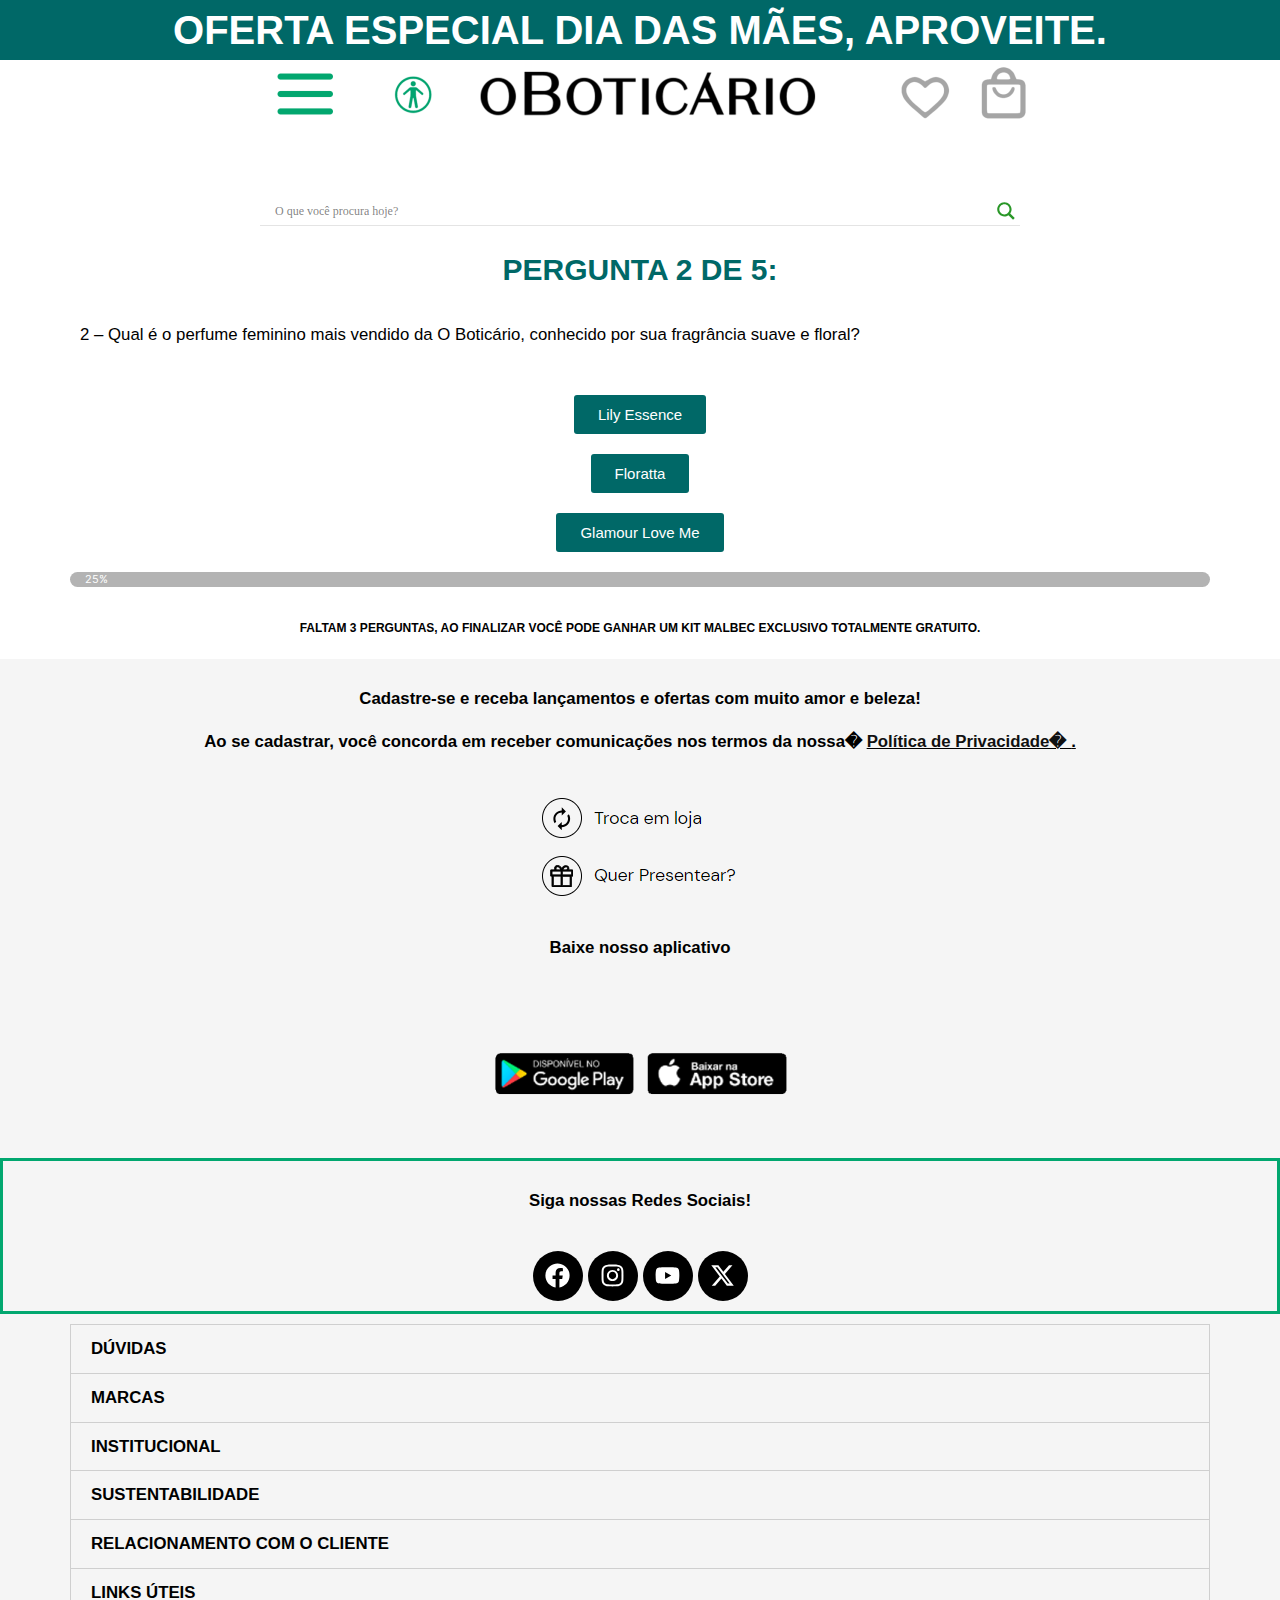
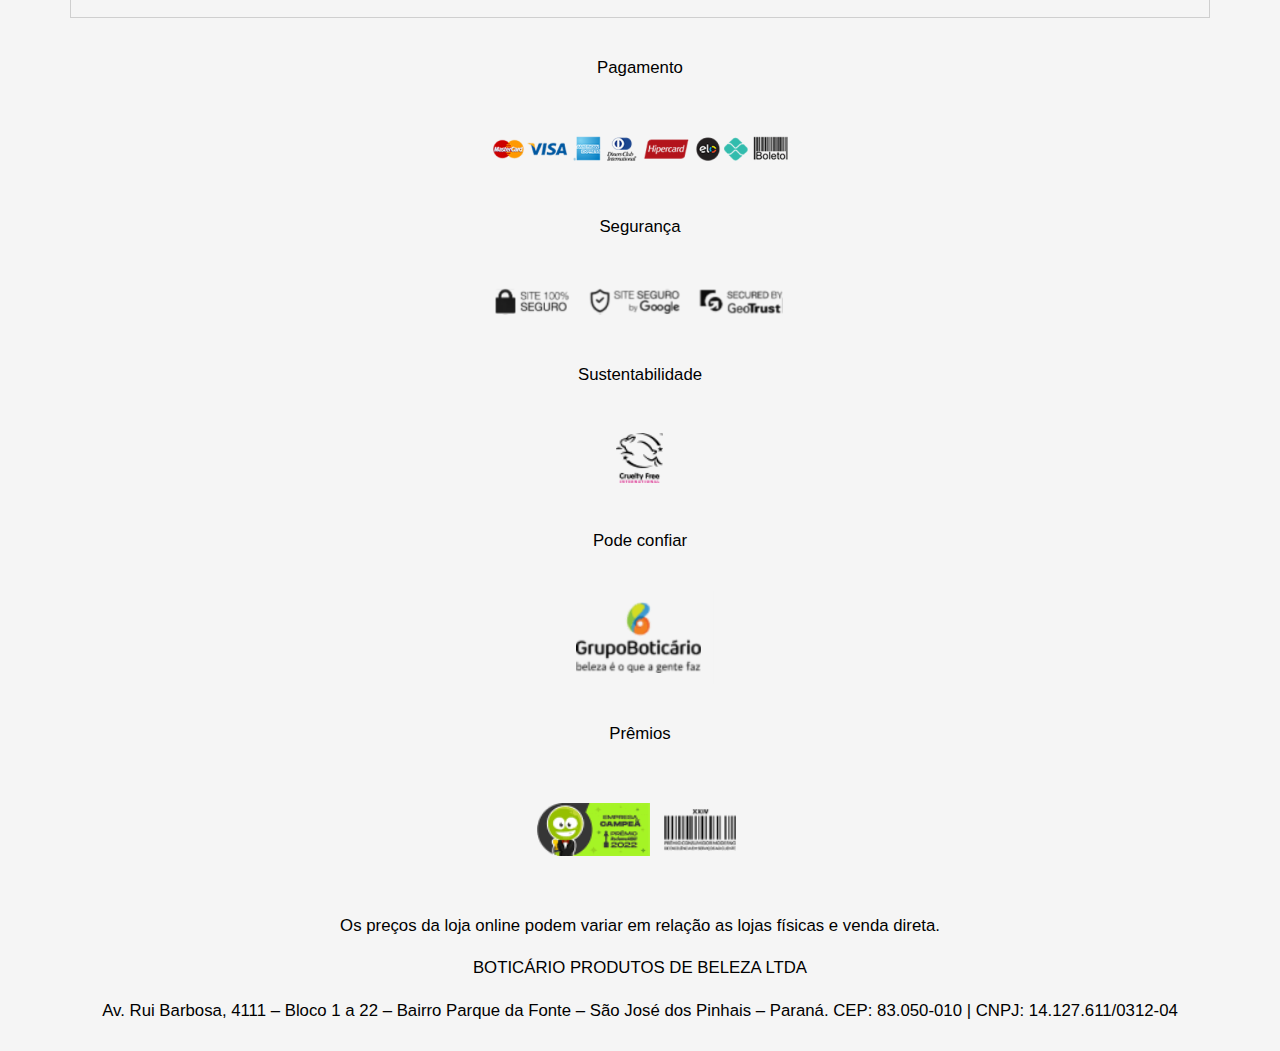
<file: quiz2/index.html>
<!DOCTYPE html><html lang="pt-BR"><head>
	<meta charset="UTF-8">
			<title>Quiz Pergunta 2 – Dia das Mães</title>
		<meta name="viewport" content="width=device-width, initial-scale=1">
<meta name="robots" content="max-image-preview:large">
<title>Quiz Pergunta 2 – Dia das Mães</title>
<link rel="alternate" type="application/rss+xml" title="Feed para Dia das Mães »" href="../feed/index.htm">
<link rel="alternate" type="application/rss+xml" title="Feed de comentários para Dia das Mães »" href="../comments/feed/index.htm">
<script>
window._wpemojiSettings = {"baseUrl":"https:\/\/s.w.org\/images\/core\/emoji\/15.0.3\/72x72\/","ext":".png","svgUrl":"https:\/\/s.w.org\/images\/core\/emoji\/15.0.3\/svg\/","svgExt":".svg","source":{"concatemoji":"https:\/\/loja-especialdiadasmaes.online\/wp-includes\/js\/wp-emoji-release.min.js?ver=6.5.2"}};
/*! This file is auto-generated */
!function(i,n){var o,s,e;function c(e){try{var t={supportTests:e,timestamp:(new Date).valueOf()};sessionStorage.setItem(o,JSON.stringify(t))}catch(e){}}function p(e,t,n){e.clearRect(0,0,e.canvas.width,e.canvas.height),e.fillText(t,0,0);var t=new Uint32Array(e.getImageData(0,0,e.canvas.width,e.canvas.height).data),r=(e.clearRect(0,0,e.canvas.width,e.canvas.height),e.fillText(n,0,0),new Uint32Array(e.getImageData(0,0,e.canvas.width,e.canvas.height).data));return t.every(function(e,t){return e===r[t]})}function u(e,t,n){switch(t){case"flag":return n(e,"\ud83c\udff3\ufe0f\u200d\u26a7\ufe0f","\ud83c\udff3\ufe0f\u200b\u26a7\ufe0f")?!1:!n(e,"\ud83c\uddfa\ud83c\uddf3","\ud83c\uddfa\u200b\ud83c\uddf3")&&!n(e,"\ud83c\udff4\udb40\udc67\udb40\udc62\udb40\udc65\udb40\udc6e\udb40\udc67\udb40\udc7f","\ud83c\udff4\u200b\udb40\udc67\u200b\udb40\udc62\u200b\udb40\udc65\u200b\udb40\udc6e\u200b\udb40\udc67\u200b\udb40\udc7f");case"emoji":return!n(e,"\ud83d\udc26\u200d\u2b1b","\ud83d\udc26\u200b\u2b1b")}return!1}function f(e,t,n){var r="undefined"!=typeof WorkerGlobalScope&&self instanceof WorkerGlobalScope?new OffscreenCanvas(300,150):i.createElement("canvas"),a=r.getContext("2d",{willReadFrequently:!0}),o=(a.textBaseline="top",a.font="600 32px Arial",{});return e.forEach(function(e){o[e]=t(a,e,n)}),o}function t(e){var t=i.createElement("script");t.src=e,t.defer=!0,i.head.appendChild(t)}"undefined"!=typeof Promise&&(o="wpEmojiSettingsSupports",s=["flag","emoji"],n.supports={everything:!0,everythingExceptFlag:!0},e=new Promise(function(e){i.addEventListener("DOMContentLoaded",e,{once:!0})}),new Promise(function(t){var n=function(){try{var e=JSON.parse(sessionStorage.getItem(o));if("object"==typeof e&&"number"==typeof e.timestamp&&(new Date).valueOf()<e.timestamp+604800&&"object"==typeof e.supportTests)return e.supportTests}catch(e){}return null}();if(!n){if("undefined"!=typeof Worker&&"undefined"!=typeof OffscreenCanvas&&"undefined"!=typeof URL&&URL.createObjectURL&&"undefined"!=typeof Blob)try{var e="postMessage("+f.toString()+"("+[JSON.stringify(s),u.toString(),p.toString()].join(",")+"));",r=new Blob([e],{type:"text/javascript"}),a=new Worker(URL.createObjectURL(r),{name:"wpTestEmojiSupports"});return void(a.onmessage=function(e){c(n=e.data),a.terminate(),t(n)})}catch(e){}c(n=f(s,u,p))}t(n)}).then(function(e){for(var t in e)n.supports[t]=e[t],n.supports.everything=n.supports.everything&&n.supports[t],"flag"!==t&&(n.supports.everythingExceptFlag=n.supports.everythingExceptFlag&&n.supports[t]);n.supports.everythingExceptFlag=n.supports.everythingExceptFlag&&!n.supports.flag,n.DOMReady=!1,n.readyCallback=function(){n.DOMReady=!0}}).then(function(){return e}).then(function(){var e;n.supports.everything||(n.readyCallback(),(e=n.source||{}).concatemoji?t(e.concatemoji):e.wpemoji&&e.twemoji&&(t(e.twemoji),t(e.wpemoji)))}))}((window,document),window._wpemojiSettings);
</script>
<style id="wp-emoji-styles-inline-css">

	img.wp-smiley, img.emoji {
		display: inline !important;
		border: none !important;
		box-shadow: none !important;
		height: 1em !important;
		width: 1em !important;
		margin: 0 0.07em !important;
		vertical-align: -0.1em !important;
		background: none !important;
		padding: 0 !important;
	}
</style>
<style id="wp-block-library-inline-css">
:root{--wp-admin-theme-color:#007cba;--wp-admin-theme-color--rgb:0,124,186;--wp-admin-theme-color-darker-10:#006ba1;--wp-admin-theme-color-darker-10--rgb:0,107,161;--wp-admin-theme-color-darker-20:#005a87;--wp-admin-theme-color-darker-20--rgb:0,90,135;--wp-admin-border-width-focus:2px;--wp-block-synced-color:#7a00df;--wp-block-synced-color--rgb:122,0,223;--wp-bound-block-color:#9747ff}@media (min-resolution:192dpi){:root{--wp-admin-border-width-focus:1.5px}}.wp-element-button{cursor:pointer}:root{--wp--preset--font-size--normal:16px;--wp--preset--font-size--huge:42px}:root .has-very-light-gray-background-color{background-color:#eee}:root .has-very-dark-gray-background-color{background-color:#313131}:root .has-very-light-gray-color{color:#eee}:root .has-very-dark-gray-color{color:#313131}:root .has-vivid-green-cyan-to-vivid-cyan-blue-gradient-background{background:linear-gradient(135deg,#00d084,#0693e3)}:root .has-purple-crush-gradient-background{background:linear-gradient(135deg,#34e2e4,#4721fb 50%,#ab1dfe)}:root .has-hazy-dawn-gradient-background{background:linear-gradient(135deg,#faaca8,#dad0ec)}:root .has-subdued-olive-gradient-background{background:linear-gradient(135deg,#fafae1,#67a671)}:root .has-atomic-cream-gradient-background{background:linear-gradient(135deg,#fdd79a,#004a59)}:root .has-nightshade-gradient-background{background:linear-gradient(135deg,#330968,#31cdcf)}:root .has-midnight-gradient-background{background:linear-gradient(135deg,#020381,#2874fc)}.has-regular-font-size{font-size:1em}.has-larger-font-size{font-size:2.625em}.has-normal-font-size{font-size:var(--wp--preset--font-size--normal)}.has-huge-font-size{font-size:var(--wp--preset--font-size--huge)}.has-text-align-center{text-align:center}.has-text-align-left{text-align:left}.has-text-align-right{text-align:right}#end-resizable-editor-section{display:none}.aligncenter{clear:both}.items-justified-left{justify-content:flex-start}.items-justified-center{justify-content:center}.items-justified-right{justify-content:flex-end}.items-justified-space-between{justify-content:space-between}.screen-reader-text{border:0;clip:rect(1px,1px,1px,1px);-webkit-clip-path:inset(50%);clip-path:inset(50%);height:1px;margin:-1px;overflow:hidden;padding:0;position:absolute;width:1px;word-wrap:normal!important}.screen-reader-text:focus{background-color:#ddd;clip:auto!important;-webkit-clip-path:none;clip-path:none;color:#444;display:block;font-size:1em;height:auto;left:5px;line-height:normal;padding:15px 23px 14px;text-decoration:none;top:5px;width:auto;z-index:100000}html :where(.has-border-color){border-style:solid}html :where([style*=border-top-color]){border-top-style:solid}html :where([style*=border-right-color]){border-right-style:solid}html :where([style*=border-bottom-color]){border-bottom-style:solid}html :where([style*=border-left-color]){border-left-style:solid}html :where([style*=border-width]){border-style:solid}html :where([style*=border-top-width]){border-top-style:solid}html :where([style*=border-right-width]){border-right-style:solid}html :where([style*=border-bottom-width]){border-bottom-style:solid}html :where([style*=border-left-width]){border-left-style:solid}html :where(img[class*=wp-image-]){height:auto;max-width:100%}:where(figure){margin:0 0 1em}html :where(.is-position-sticky){--wp-admin--admin-bar--position-offset:var(--wp-admin--admin-bar--height,0px)}@media screen and (max-width:600px){html :where(.is-position-sticky){--wp-admin--admin-bar--position-offset:0px}}
</style>
<style id="global-styles-inline-css">
body{--wp--preset--color--black: #000000;--wp--preset--color--cyan-bluish-gray: #abb8c3;--wp--preset--color--white: #ffffff;--wp--preset--color--pale-pink: #f78da7;--wp--preset--color--vivid-red: #cf2e2e;--wp--preset--color--luminous-vivid-orange: #ff6900;--wp--preset--color--luminous-vivid-amber: #fcb900;--wp--preset--color--light-green-cyan: #7bdcb5;--wp--preset--color--vivid-green-cyan: #00d084;--wp--preset--color--pale-cyan-blue: #8ed1fc;--wp--preset--color--vivid-cyan-blue: #0693e3;--wp--preset--color--vivid-purple: #9b51e0;--wp--preset--color--base: #f9f9f9;--wp--preset--color--base-2: #ffffff;--wp--preset--color--contrast: #111111;--wp--preset--color--contrast-2: #636363;--wp--preset--color--contrast-3: #A4A4A4;--wp--preset--color--accent: #cfcabe;--wp--preset--color--accent-2: #c2a990;--wp--preset--color--accent-3: #d8613c;--wp--preset--color--accent-4: #b1c5a4;--wp--preset--color--accent-5: #b5bdbc;--wp--preset--gradient--vivid-cyan-blue-to-vivid-purple: linear-gradient(135deg,rgba(6,147,227,1) 0%,rgb(155,81,224) 100%);--wp--preset--gradient--light-green-cyan-to-vivid-green-cyan: linear-gradient(135deg,rgb(122,220,180) 0%,rgb(0,208,130) 100%);--wp--preset--gradient--luminous-vivid-amber-to-luminous-vivid-orange: linear-gradient(135deg,rgba(252,185,0,1) 0%,rgba(255,105,0,1) 100%);--wp--preset--gradient--luminous-vivid-orange-to-vivid-red: linear-gradient(135deg,rgba(255,105,0,1) 0%,rgb(207,46,46) 100%);--wp--preset--gradient--very-light-gray-to-cyan-bluish-gray: linear-gradient(135deg,rgb(238,238,238) 0%,rgb(169,184,195) 100%);--wp--preset--gradient--cool-to-warm-spectrum: linear-gradient(135deg,rgb(74,234,220) 0%,rgb(151,120,209) 20%,rgb(207,42,186) 40%,rgb(238,44,130) 60%,rgb(251,105,98) 80%,rgb(254,248,76) 100%);--wp--preset--gradient--blush-light-purple: linear-gradient(135deg,rgb(255,206,236) 0%,rgb(152,150,240) 100%);--wp--preset--gradient--blush-bordeaux: linear-gradient(135deg,rgb(254,205,165) 0%,rgb(254,45,45) 50%,rgb(107,0,62) 100%);--wp--preset--gradient--luminous-dusk: linear-gradient(135deg,rgb(255,203,112) 0%,rgb(199,81,192) 50%,rgb(65,88,208) 100%);--wp--preset--gradient--pale-ocean: linear-gradient(135deg,rgb(255,245,203) 0%,rgb(182,227,212) 50%,rgb(51,167,181) 100%);--wp--preset--gradient--electric-grass: linear-gradient(135deg,rgb(202,248,128) 0%,rgb(113,206,126) 100%);--wp--preset--gradient--midnight: linear-gradient(135deg,rgb(2,3,129) 0%,rgb(40,116,252) 100%);--wp--preset--gradient--gradient-1: linear-gradient(to bottom, #cfcabe 0%, #F9F9F9 100%);--wp--preset--gradient--gradient-2: linear-gradient(to bottom, #C2A990 0%, #F9F9F9 100%);--wp--preset--gradient--gradient-3: linear-gradient(to bottom, #D8613C 0%, #F9F9F9 100%);--wp--preset--gradient--gradient-4: linear-gradient(to bottom, #B1C5A4 0%, #F9F9F9 100%);--wp--preset--gradient--gradient-5: linear-gradient(to bottom, #B5BDBC 0%, #F9F9F9 100%);--wp--preset--gradient--gradient-6: linear-gradient(to bottom, #A4A4A4 0%, #F9F9F9 100%);--wp--preset--gradient--gradient-7: linear-gradient(to bottom, #cfcabe 50%, #F9F9F9 50%);--wp--preset--gradient--gradient-8: linear-gradient(to bottom, #C2A990 50%, #F9F9F9 50%);--wp--preset--gradient--gradient-9: linear-gradient(to bottom, #D8613C 50%, #F9F9F9 50%);--wp--preset--gradient--gradient-10: linear-gradient(to bottom, #B1C5A4 50%, #F9F9F9 50%);--wp--preset--gradient--gradient-11: linear-gradient(to bottom, #B5BDBC 50%, #F9F9F9 50%);--wp--preset--gradient--gradient-12: linear-gradient(to bottom, #A4A4A4 50%, #F9F9F9 50%);--wp--preset--font-size--small: 0.9rem;--wp--preset--font-size--medium: 1.05rem;--wp--preset--font-size--large: clamp(1.39rem, 1.39rem + ((1vw - 0.2rem) * 0.767), 1.85rem);--wp--preset--font-size--x-large: clamp(1.85rem, 1.85rem + ((1vw - 0.2rem) * 1.083), 2.5rem);--wp--preset--font-size--xx-large: clamp(2.5rem, 2.5rem + ((1vw - 0.2rem) * 1.283), 3.27rem);--wp--preset--font-family--body: "Inter", sans-serif;--wp--preset--font-family--heading: Cardo;--wp--preset--font-family--system-sans-serif: -apple-system, BlinkMacSystemFont, avenir next, avenir, segoe ui, helvetica neue, helvetica, Cantarell, Ubuntu, roboto, noto, arial, sans-serif;--wp--preset--font-family--system-serif: Iowan Old Style, Apple Garamond, Baskerville, Times New Roman, Droid Serif, Times, Source Serif Pro, serif, Apple Color Emoji, Segoe UI Emoji, Segoe UI Symbol;--wp--preset--spacing--10: 1rem;--wp--preset--spacing--20: min(1.5rem, 2vw);--wp--preset--spacing--30: min(2.5rem, 3vw);--wp--preset--spacing--40: min(4rem, 5vw);--wp--preset--spacing--50: min(6.5rem, 8vw);--wp--preset--spacing--60: min(10.5rem, 13vw);--wp--preset--shadow--natural: 6px 6px 9px rgba(0, 0, 0, 0.2);--wp--preset--shadow--deep: 12px 12px 50px rgba(0, 0, 0, 0.4);--wp--preset--shadow--sharp: 6px 6px 0px rgba(0, 0, 0, 0.2);--wp--preset--shadow--outlined: 6px 6px 0px -3px rgba(255, 255, 255, 1), 6px 6px rgba(0, 0, 0, 1);--wp--preset--shadow--crisp: 6px 6px 0px rgba(0, 0, 0, 1);}body { margin: 0;--wp--style--global--content-size: 620px;--wp--style--global--wide-size: 1280px; }.wp-site-blocks { padding-top: var(--wp--style--root--padding-top); padding-bottom: var(--wp--style--root--padding-bottom); }.has-global-padding { padding-right: var(--wp--style--root--padding-right); padding-left: var(--wp--style--root--padding-left); }.has-global-padding :where(.has-global-padding:not(.wp-block-block)) { padding-right: 0; padding-left: 0; }.has-global-padding > .alignfull { margin-right: calc(var(--wp--style--root--padding-right) * -1); margin-left: calc(var(--wp--style--root--padding-left) * -1); }.has-global-padding :where(.has-global-padding:not(.wp-block-block)) > .alignfull { margin-right: 0; margin-left: 0; }.has-global-padding > .alignfull:where(:not(.has-global-padding):not(.is-layout-flex):not(.is-layout-grid)) > :where([class*="wp-block-"]:not(.alignfull):not([class*="__"]),p,h1,h2,h3,h4,h5,h6,ul,ol) { padding-right: var(--wp--style--root--padding-right); padding-left: var(--wp--style--root--padding-left); }.has-global-padding :where(.has-global-padding) > .alignfull:where(:not(.has-global-padding)) > :where([class*="wp-block-"]:not(.alignfull):not([class*="__"]),p,h1,h2,h3,h4,h5,h6,ul,ol) { padding-right: 0; padding-left: 0; }.wp-site-blocks > .alignleft { float: left; margin-right: 2em; }.wp-site-blocks > .alignright { float: right; margin-left: 2em; }.wp-site-blocks > .aligncenter { justify-content: center; margin-left: auto; margin-right: auto; }:where(.wp-site-blocks) > * { margin-block-start: 1.2rem; margin-block-end: 0; }:where(.wp-site-blocks) > :first-child:first-child { margin-block-start: 0; }:where(.wp-site-blocks) > :last-child:last-child { margin-block-end: 0; }body { --wp--style--block-gap: 1.2rem; }:where(body .is-layout-flow)  > :first-child:first-child{margin-block-start: 0;}:where(body .is-layout-flow)  > :last-child:last-child{margin-block-end: 0;}:where(body .is-layout-flow)  > *{margin-block-start: 1.2rem;margin-block-end: 0;}:where(body .is-layout-constrained)  > :first-child:first-child{margin-block-start: 0;}:where(body .is-layout-constrained)  > :last-child:last-child{margin-block-end: 0;}:where(body .is-layout-constrained)  > *{margin-block-start: 1.2rem;margin-block-end: 0;}:where(body .is-layout-flex) {gap: 1.2rem;}:where(body .is-layout-grid) {gap: 1.2rem;}body .is-layout-flow > .alignleft{float: left;margin-inline-start: 0;margin-inline-end: 2em;}body .is-layout-flow > .alignright{float: right;margin-inline-start: 2em;margin-inline-end: 0;}body .is-layout-flow > .aligncenter{margin-left: auto !important;margin-right: auto !important;}body .is-layout-constrained > .alignleft{float: left;margin-inline-start: 0;margin-inline-end: 2em;}body .is-layout-constrained > .alignright{float: right;margin-inline-start: 2em;margin-inline-end: 0;}body .is-layout-constrained > .aligncenter{margin-left: auto !important;margin-right: auto !important;}body .is-layout-constrained > :where(:not(.alignleft):not(.alignright):not(.alignfull)){max-width: var(--wp--style--global--content-size);margin-left: auto !important;margin-right: auto !important;}body .is-layout-constrained > .alignwide{max-width: var(--wp--style--global--wide-size);}body .is-layout-flex{display: flex;}body .is-layout-flex{flex-wrap: wrap;align-items: center;}body .is-layout-flex > *{margin: 0;}body .is-layout-grid{display: grid;}body .is-layout-grid > *{margin: 0;}body{background-color: var(--wp--preset--color--base);color: var(--wp--preset--color--contrast);font-family: var(--wp--preset--font-family--body);font-size: var(--wp--preset--font-size--medium);font-style: normal;font-weight: 400;line-height: 1.55;--wp--style--root--padding-top: 0px;--wp--style--root--padding-right: var(--wp--preset--spacing--50);--wp--style--root--padding-bottom: 0px;--wp--style--root--padding-left: var(--wp--preset--spacing--50);}a:where(:not(.wp-element-button)){color: var(--wp--preset--color--contrast);text-decoration: underline;}a:where(:not(.wp-element-button)):hover{text-decoration: none;}h1, h2, h3, h4, h5, h6{color: var(--wp--preset--color--contrast);font-family: var(--wp--preset--font-family--heading);font-weight: 400;line-height: 1.2;}h1{font-size: var(--wp--preset--font-size--xx-large);line-height: 1.15;}h2{font-size: var(--wp--preset--font-size--x-large);}h3{font-size: var(--wp--preset--font-size--large);}h4{font-size: clamp(1.1rem, 1.1rem + ((1vw - 0.2rem) * 0.767), 1.5rem);}h5{font-size: var(--wp--preset--font-size--medium);}h6{font-size: var(--wp--preset--font-size--small);}.wp-element-button, .wp-block-button__link{background-color: var(--wp--preset--color--contrast);border-radius: .33rem;border-color: var(--wp--preset--color--contrast);border-width: 0;color: var(--wp--preset--color--base);font-family: inherit;font-size: var(--wp--preset--font-size--small);font-style: normal;font-weight: 500;line-height: inherit;padding-top: 0.6rem;padding-right: 1rem;padding-bottom: 0.6rem;padding-left: 1rem;text-decoration: none;}.wp-element-button:hover, .wp-block-button__link:hover{background-color: var(--wp--preset--color--contrast-2);border-color: var(--wp--preset--color--contrast-2);color: var(--wp--preset--color--base);}.wp-element-button:focus, .wp-block-button__link:focus{background-color: var(--wp--preset--color--contrast-2);border-color: var(--wp--preset--color--contrast-2);color: var(--wp--preset--color--base);outline-color: var(--wp--preset--color--contrast);outline-offset: 2px;outline-style: dotted;outline-width: 1px;}.wp-element-button:active, .wp-block-button__link:active{background-color: var(--wp--preset--color--contrast);color: var(--wp--preset--color--base);}.wp-element-caption, .wp-block-audio figcaption, .wp-block-embed figcaption, .wp-block-gallery figcaption, .wp-block-image figcaption, .wp-block-table figcaption, .wp-block-video figcaption{color: var(--wp--preset--color--contrast-2);font-family: var(--wp--preset--font-family--body);font-size: 0.8rem;}.has-black-color{color: var(--wp--preset--color--black) !important;}.has-cyan-bluish-gray-color{color: var(--wp--preset--color--cyan-bluish-gray) !important;}.has-white-color{color: var(--wp--preset--color--white) !important;}.has-pale-pink-color{color: var(--wp--preset--color--pale-pink) !important;}.has-vivid-red-color{color: var(--wp--preset--color--vivid-red) !important;}.has-luminous-vivid-orange-color{color: var(--wp--preset--color--luminous-vivid-orange) !important;}.has-luminous-vivid-amber-color{color: var(--wp--preset--color--luminous-vivid-amber) !important;}.has-light-green-cyan-color{color: var(--wp--preset--color--light-green-cyan) !important;}.has-vivid-green-cyan-color{color: var(--wp--preset--color--vivid-green-cyan) !important;}.has-pale-cyan-blue-color{color: var(--wp--preset--color--pale-cyan-blue) !important;}.has-vivid-cyan-blue-color{color: var(--wp--preset--color--vivid-cyan-blue) !important;}.has-vivid-purple-color{color: var(--wp--preset--color--vivid-purple) !important;}.has-base-color{color: var(--wp--preset--color--base) !important;}.has-base-2-color{color: var(--wp--preset--color--base-2) !important;}.has-contrast-color{color: var(--wp--preset--color--contrast) !important;}.has-contrast-2-color{color: var(--wp--preset--color--contrast-2) !important;}.has-contrast-3-color{color: var(--wp--preset--color--contrast-3) !important;}.has-accent-color{color: var(--wp--preset--color--accent) !important;}.has-accent-2-color{color: var(--wp--preset--color--accent-2) !important;}.has-accent-3-color{color: var(--wp--preset--color--accent-3) !important;}.has-accent-4-color{color: var(--wp--preset--color--accent-4) !important;}.has-accent-5-color{color: var(--wp--preset--color--accent-5) !important;}.has-black-background-color{background-color: var(--wp--preset--color--black) !important;}.has-cyan-bluish-gray-background-color{background-color: var(--wp--preset--color--cyan-bluish-gray) !important;}.has-white-background-color{background-color: var(--wp--preset--color--white) !important;}.has-pale-pink-background-color{background-color: var(--wp--preset--color--pale-pink) !important;}.has-vivid-red-background-color{background-color: var(--wp--preset--color--vivid-red) !important;}.has-luminous-vivid-orange-background-color{background-color: var(--wp--preset--color--luminous-vivid-orange) !important;}.has-luminous-vivid-amber-background-color{background-color: var(--wp--preset--color--luminous-vivid-amber) !important;}.has-light-green-cyan-background-color{background-color: var(--wp--preset--color--light-green-cyan) !important;}.has-vivid-green-cyan-background-color{background-color: var(--wp--preset--color--vivid-green-cyan) !important;}.has-pale-cyan-blue-background-color{background-color: var(--wp--preset--color--pale-cyan-blue) !important;}.has-vivid-cyan-blue-background-color{background-color: var(--wp--preset--color--vivid-cyan-blue) !important;}.has-vivid-purple-background-color{background-color: var(--wp--preset--color--vivid-purple) !important;}.has-base-background-color{background-color: var(--wp--preset--color--base) !important;}.has-base-2-background-color{background-color: var(--wp--preset--color--base-2) !important;}.has-contrast-background-color{background-color: var(--wp--preset--color--contrast) !important;}.has-contrast-2-background-color{background-color: var(--wp--preset--color--contrast-2) !important;}.has-contrast-3-background-color{background-color: var(--wp--preset--color--contrast-3) !important;}.has-accent-background-color{background-color: var(--wp--preset--color--accent) !important;}.has-accent-2-background-color{background-color: var(--wp--preset--color--accent-2) !important;}.has-accent-3-background-color{background-color: var(--wp--preset--color--accent-3) !important;}.has-accent-4-background-color{background-color: var(--wp--preset--color--accent-4) !important;}.has-accent-5-background-color{background-color: var(--wp--preset--color--accent-5) !important;}.has-black-border-color{border-color: var(--wp--preset--color--black) !important;}.has-cyan-bluish-gray-border-color{border-color: var(--wp--preset--color--cyan-bluish-gray) !important;}.has-white-border-color{border-color: var(--wp--preset--color--white) !important;}.has-pale-pink-border-color{border-color: var(--wp--preset--color--pale-pink) !important;}.has-vivid-red-border-color{border-color: var(--wp--preset--color--vivid-red) !important;}.has-luminous-vivid-orange-border-color{border-color: var(--wp--preset--color--luminous-vivid-orange) !important;}.has-luminous-vivid-amber-border-color{border-color: var(--wp--preset--color--luminous-vivid-amber) !important;}.has-light-green-cyan-border-color{border-color: var(--wp--preset--color--light-green-cyan) !important;}.has-vivid-green-cyan-border-color{border-color: var(--wp--preset--color--vivid-green-cyan) !important;}.has-pale-cyan-blue-border-color{border-color: var(--wp--preset--color--pale-cyan-blue) !important;}.has-vivid-cyan-blue-border-color{border-color: var(--wp--preset--color--vivid-cyan-blue) !important;}.has-vivid-purple-border-color{border-color: var(--wp--preset--color--vivid-purple) !important;}.has-base-border-color{border-color: var(--wp--preset--color--base) !important;}.has-base-2-border-color{border-color: var(--wp--preset--color--base-2) !important;}.has-contrast-border-color{border-color: var(--wp--preset--color--contrast) !important;}.has-contrast-2-border-color{border-color: var(--wp--preset--color--contrast-2) !important;}.has-contrast-3-border-color{border-color: var(--wp--preset--color--contrast-3) !important;}.has-accent-border-color{border-color: var(--wp--preset--color--accent) !important;}.has-accent-2-border-color{border-color: var(--wp--preset--color--accent-2) !important;}.has-accent-3-border-color{border-color: var(--wp--preset--color--accent-3) !important;}.has-accent-4-border-color{border-color: var(--wp--preset--color--accent-4) !important;}.has-accent-5-border-color{border-color: var(--wp--preset--color--accent-5) !important;}.has-vivid-cyan-blue-to-vivid-purple-gradient-background{background: var(--wp--preset--gradient--vivid-cyan-blue-to-vivid-purple) !important;}.has-light-green-cyan-to-vivid-green-cyan-gradient-background{background: var(--wp--preset--gradient--light-green-cyan-to-vivid-green-cyan) !important;}.has-luminous-vivid-amber-to-luminous-vivid-orange-gradient-background{background: var(--wp--preset--gradient--luminous-vivid-amber-to-luminous-vivid-orange) !important;}.has-luminous-vivid-orange-to-vivid-red-gradient-background{background: var(--wp--preset--gradient--luminous-vivid-orange-to-vivid-red) !important;}.has-very-light-gray-to-cyan-bluish-gray-gradient-background{background: var(--wp--preset--gradient--very-light-gray-to-cyan-bluish-gray) !important;}.has-cool-to-warm-spectrum-gradient-background{background: var(--wp--preset--gradient--cool-to-warm-spectrum) !important;}.has-blush-light-purple-gradient-background{background: var(--wp--preset--gradient--blush-light-purple) !important;}.has-blush-bordeaux-gradient-background{background: var(--wp--preset--gradient--blush-bordeaux) !important;}.has-luminous-dusk-gradient-background{background: var(--wp--preset--gradient--luminous-dusk) !important;}.has-pale-ocean-gradient-background{background: var(--wp--preset--gradient--pale-ocean) !important;}.has-electric-grass-gradient-background{background: var(--wp--preset--gradient--electric-grass) !important;}.has-midnight-gradient-background{background: var(--wp--preset--gradient--midnight) !important;}.has-gradient-1-gradient-background{background: var(--wp--preset--gradient--gradient-1) !important;}.has-gradient-2-gradient-background{background: var(--wp--preset--gradient--gradient-2) !important;}.has-gradient-3-gradient-background{background: var(--wp--preset--gradient--gradient-3) !important;}.has-gradient-4-gradient-background{background: var(--wp--preset--gradient--gradient-4) !important;}.has-gradient-5-gradient-background{background: var(--wp--preset--gradient--gradient-5) !important;}.has-gradient-6-gradient-background{background: var(--wp--preset--gradient--gradient-6) !important;}.has-gradient-7-gradient-background{background: var(--wp--preset--gradient--gradient-7) !important;}.has-gradient-8-gradient-background{background: var(--wp--preset--gradient--gradient-8) !important;}.has-gradient-9-gradient-background{background: var(--wp--preset--gradient--gradient-9) !important;}.has-gradient-10-gradient-background{background: var(--wp--preset--gradient--gradient-10) !important;}.has-gradient-11-gradient-background{background: var(--wp--preset--gradient--gradient-11) !important;}.has-gradient-12-gradient-background{background: var(--wp--preset--gradient--gradient-12) !important;}.has-small-font-size{font-size: var(--wp--preset--font-size--small) !important;}.has-medium-font-size{font-size: var(--wp--preset--font-size--medium) !important;}.has-large-font-size{font-size: var(--wp--preset--font-size--large) !important;}.has-x-large-font-size{font-size: var(--wp--preset--font-size--x-large) !important;}.has-xx-large-font-size{font-size: var(--wp--preset--font-size--xx-large) !important;}.has-body-font-family{font-family: var(--wp--preset--font-family--body) !important;}.has-heading-font-family{font-family: var(--wp--preset--font-family--heading) !important;}.has-system-sans-serif-font-family{font-family: var(--wp--preset--font-family--system-sans-serif) !important;}.has-system-serif-font-family{font-family: var(--wp--preset--font-family--system-serif) !important;}
.wp-block-calendar.wp-block-calendar table:where(:not(.has-text-color)) th{background-color:var(--wp--preset--color--contrast-2);color:var(--wp--preset--color--base);border-color:var(--wp--preset--color--contrast-2)}.wp-block-calendar table:where(:not(.has-text-color)) td{border-color:var(--wp--preset--color--contrast-2)}.wp-block-categories{}.wp-block-categories{list-style-type:none;}.wp-block-categories li{margin-bottom: 0.5rem;}.wp-block-post-comments-form{}.wp-block-post-comments-form textarea, .wp-block-post-comments-form input{border-radius:.33rem}.wp-block-loginout{}.wp-block-loginout input{border-radius:.33rem;padding:calc(0.667em + 2px);border:1px solid #949494;}.wp-block-post-terms{}.wp-block-post-terms .wp-block-post-terms__prefix{color: var(--wp--preset--color--contrast-2);}.wp-block-query-title{}.wp-block-query-title span{font-style: italic;}.wp-block-quote{}.wp-block-quote :where(p){margin-block-start:0;margin-block-end:calc(var(--wp--preset--spacing--10) + 0.5rem);}.wp-block-quote :where(:last-child){margin-block-end:0;}.wp-block-quote.has-text-align-right.is-style-plain, .rtl .is-style-plain.wp-block-quote:not(.has-text-align-center):not(.has-text-align-left){border-width: 0 2px 0 0;padding-left:calc(var(--wp--preset--spacing--20) + 0.5rem);padding-right:calc(var(--wp--preset--spacing--20) + 0.5rem);}.wp-block-quote.has-text-align-left.is-style-plain, body:not(.rtl) .is-style-plain.wp-block-quote:not(.has-text-align-center):not(.has-text-align-right){border-width: 0 0 0 2px;padding-left:calc(var(--wp--preset--spacing--20) + 0.5rem);padding-right:calc(var(--wp--preset--spacing--20) + 0.5rem)}.wp-block-search{}.wp-block-search .wp-block-search__input{border-radius:.33rem}.wp-block-separator{}.wp-block-separator:not(.is-style-wide):not(.is-style-dots):not(.alignwide):not(.alignfull){width: var(--wp--preset--spacing--60)}
</style>
<style id="wp-block-template-skip-link-inline-css">

		.skip-link.screen-reader-text {
			border: 0;
			clip: rect(1px,1px,1px,1px);
			clip-path: inset(50%);
			height: 1px;
			margin: -1px;
			overflow: hidden;
			padding: 0;
			position: absolute !important;
			width: 1px;
			word-wrap: normal !important;
		}

		.skip-link.screen-reader-text:focus {
			background-color: #eee;
			clip: auto !important;
			clip-path: none;
			color: #444;
			display: block;
			font-size: 1em;
			height: auto;
			left: 5px;
			line-height: normal;
			padding: 15px 23px 14px;
			text-decoration: none;
			top: 5px;
			width: auto;
			z-index: 100000;
		}
</style>
<link rel="stylesheet" id="wpdreams-asl-basic-css" href="css/style.basic.css" media="all">
<link rel="stylesheet" id="wpdreams-ajaxsearchlite-css" href="css/style-underline.css" media="all">
<link rel="stylesheet" id="elementor-frontend-css" href="css/frontend-lite.min.css" media="all">
<style id="elementor-frontend-inline-css">
@-webkit-keyframes ha_fadeIn{0%{opacity:0}to{opacity:1}}@keyframes ha_fadeIn{0%{opacity:0}to{opacity:1}}@-webkit-keyframes ha_zoomIn{0%{opacity:0;-webkit-transform:scale3d(.3,.3,.3);transform:scale3d(.3,.3,.3)}50%{opacity:1}}@keyframes ha_zoomIn{0%{opacity:0;-webkit-transform:scale3d(.3,.3,.3);transform:scale3d(.3,.3,.3)}50%{opacity:1}}@-webkit-keyframes ha_rollIn{0%{opacity:0;-webkit-transform:translate3d(-100%,0,0) rotate3d(0,0,1,-120deg);transform:translate3d(-100%,0,0) rotate3d(0,0,1,-120deg)}to{opacity:1}}@keyframes ha_rollIn{0%{opacity:0;-webkit-transform:translate3d(-100%,0,0) rotate3d(0,0,1,-120deg);transform:translate3d(-100%,0,0) rotate3d(0,0,1,-120deg)}to{opacity:1}}@-webkit-keyframes ha_bounce{0%,20%,53%,to{-webkit-animation-timing-function:cubic-bezier(.215,.61,.355,1);animation-timing-function:cubic-bezier(.215,.61,.355,1)}40%,43%{-webkit-transform:translate3d(0,-30px,0) scaleY(1.1);transform:translate3d(0,-30px,0) scaleY(1.1);-webkit-animation-timing-function:cubic-bezier(.755,.05,.855,.06);animation-timing-function:cubic-bezier(.755,.05,.855,.06)}70%{-webkit-transform:translate3d(0,-15px,0) scaleY(1.05);transform:translate3d(0,-15px,0) scaleY(1.05);-webkit-animation-timing-function:cubic-bezier(.755,.05,.855,.06);animation-timing-function:cubic-bezier(.755,.05,.855,.06)}80%{-webkit-transition-timing-function:cubic-bezier(.215,.61,.355,1);transition-timing-function:cubic-bezier(.215,.61,.355,1);-webkit-transform:translate3d(0,0,0) scaleY(.95);transform:translate3d(0,0,0) scaleY(.95)}90%{-webkit-transform:translate3d(0,-4px,0) scaleY(1.02);transform:translate3d(0,-4px,0) scaleY(1.02)}}@keyframes ha_bounce{0%,20%,53%,to{-webkit-animation-timing-function:cubic-bezier(.215,.61,.355,1);animation-timing-function:cubic-bezier(.215,.61,.355,1)}40%,43%{-webkit-transform:translate3d(0,-30px,0) scaleY(1.1);transform:translate3d(0,-30px,0) scaleY(1.1);-webkit-animation-timing-function:cubic-bezier(.755,.05,.855,.06);animation-timing-function:cubic-bezier(.755,.05,.855,.06)}70%{-webkit-transform:translate3d(0,-15px,0) scaleY(1.05);transform:translate3d(0,-15px,0) scaleY(1.05);-webkit-animation-timing-function:cubic-bezier(.755,.05,.855,.06);animation-timing-function:cubic-bezier(.755,.05,.855,.06)}80%{-webkit-transition-timing-function:cubic-bezier(.215,.61,.355,1);transition-timing-function:cubic-bezier(.215,.61,.355,1);-webkit-transform:translate3d(0,0,0) scaleY(.95);transform:translate3d(0,0,0) scaleY(.95)}90%{-webkit-transform:translate3d(0,-4px,0) scaleY(1.02);transform:translate3d(0,-4px,0) scaleY(1.02)}}@-webkit-keyframes ha_bounceIn{0%,20%,40%,60%,80%,to{-webkit-animation-timing-function:cubic-bezier(.215,.61,.355,1);animation-timing-function:cubic-bezier(.215,.61,.355,1)}0%{opacity:0;-webkit-transform:scale3d(.3,.3,.3);transform:scale3d(.3,.3,.3)}20%{-webkit-transform:scale3d(1.1,1.1,1.1);transform:scale3d(1.1,1.1,1.1)}40%{-webkit-transform:scale3d(.9,.9,.9);transform:scale3d(.9,.9,.9)}60%{opacity:1;-webkit-transform:scale3d(1.03,1.03,1.03);transform:scale3d(1.03,1.03,1.03)}80%{-webkit-transform:scale3d(.97,.97,.97);transform:scale3d(.97,.97,.97)}to{opacity:1}}@keyframes ha_bounceIn{0%,20%,40%,60%,80%,to{-webkit-animation-timing-function:cubic-bezier(.215,.61,.355,1);animation-timing-function:cubic-bezier(.215,.61,.355,1)}0%{opacity:0;-webkit-transform:scale3d(.3,.3,.3);transform:scale3d(.3,.3,.3)}20%{-webkit-transform:scale3d(1.1,1.1,1.1);transform:scale3d(1.1,1.1,1.1)}40%{-webkit-transform:scale3d(.9,.9,.9);transform:scale3d(.9,.9,.9)}60%{opacity:1;-webkit-transform:scale3d(1.03,1.03,1.03);transform:scale3d(1.03,1.03,1.03)}80%{-webkit-transform:scale3d(.97,.97,.97);transform:scale3d(.97,.97,.97)}to{opacity:1}}@-webkit-keyframes ha_flipInX{0%{opacity:0;-webkit-transform:perspective(400px) rotate3d(1,0,0,90deg);transform:perspective(400px) rotate3d(1,0,0,90deg);-webkit-animation-timing-function:ease-in;animation-timing-function:ease-in}40%{-webkit-transform:perspective(400px) rotate3d(1,0,0,-20deg);transform:perspective(400px) rotate3d(1,0,0,-20deg);-webkit-animation-timing-function:ease-in;animation-timing-function:ease-in}60%{opacity:1;-webkit-transform:perspective(400px) rotate3d(1,0,0,10deg);transform:perspective(400px) rotate3d(1,0,0,10deg)}80%{-webkit-transform:perspective(400px) rotate3d(1,0,0,-5deg);transform:perspective(400px) rotate3d(1,0,0,-5deg)}}@keyframes ha_flipInX{0%{opacity:0;-webkit-transform:perspective(400px) rotate3d(1,0,0,90deg);transform:perspective(400px) rotate3d(1,0,0,90deg);-webkit-animation-timing-function:ease-in;animation-timing-function:ease-in}40%{-webkit-transform:perspective(400px) rotate3d(1,0,0,-20deg);transform:perspective(400px) rotate3d(1,0,0,-20deg);-webkit-animation-timing-function:ease-in;animation-timing-function:ease-in}60%{opacity:1;-webkit-transform:perspective(400px) rotate3d(1,0,0,10deg);transform:perspective(400px) rotate3d(1,0,0,10deg)}80%{-webkit-transform:perspective(400px) rotate3d(1,0,0,-5deg);transform:perspective(400px) rotate3d(1,0,0,-5deg)}}@-webkit-keyframes ha_flipInY{0%{opacity:0;-webkit-transform:perspective(400px) rotate3d(0,1,0,90deg);transform:perspective(400px) rotate3d(0,1,0,90deg);-webkit-animation-timing-function:ease-in;animation-timing-function:ease-in}40%{-webkit-transform:perspective(400px) rotate3d(0,1,0,-20deg);transform:perspective(400px) rotate3d(0,1,0,-20deg);-webkit-animation-timing-function:ease-in;animation-timing-function:ease-in}60%{opacity:1;-webkit-transform:perspective(400px) rotate3d(0,1,0,10deg);transform:perspective(400px) rotate3d(0,1,0,10deg)}80%{-webkit-transform:perspective(400px) rotate3d(0,1,0,-5deg);transform:perspective(400px) rotate3d(0,1,0,-5deg)}}@keyframes ha_flipInY{0%{opacity:0;-webkit-transform:perspective(400px) rotate3d(0,1,0,90deg);transform:perspective(400px) rotate3d(0,1,0,90deg);-webkit-animation-timing-function:ease-in;animation-timing-function:ease-in}40%{-webkit-transform:perspective(400px) rotate3d(0,1,0,-20deg);transform:perspective(400px) rotate3d(0,1,0,-20deg);-webkit-animation-timing-function:ease-in;animation-timing-function:ease-in}60%{opacity:1;-webkit-transform:perspective(400px) rotate3d(0,1,0,10deg);transform:perspective(400px) rotate3d(0,1,0,10deg)}80%{-webkit-transform:perspective(400px) rotate3d(0,1,0,-5deg);transform:perspective(400px) rotate3d(0,1,0,-5deg)}}@-webkit-keyframes ha_swing{20%{-webkit-transform:rotate3d(0,0,1,15deg);transform:rotate3d(0,0,1,15deg)}40%{-webkit-transform:rotate3d(0,0,1,-10deg);transform:rotate3d(0,0,1,-10deg)}60%{-webkit-transform:rotate3d(0,0,1,5deg);transform:rotate3d(0,0,1,5deg)}80%{-webkit-transform:rotate3d(0,0,1,-5deg);transform:rotate3d(0,0,1,-5deg)}}@keyframes ha_swing{20%{-webkit-transform:rotate3d(0,0,1,15deg);transform:rotate3d(0,0,1,15deg)}40%{-webkit-transform:rotate3d(0,0,1,-10deg);transform:rotate3d(0,0,1,-10deg)}60%{-webkit-transform:rotate3d(0,0,1,5deg);transform:rotate3d(0,0,1,5deg)}80%{-webkit-transform:rotate3d(0,0,1,-5deg);transform:rotate3d(0,0,1,-5deg)}}@-webkit-keyframes ha_slideInDown{0%{visibility:visible;-webkit-transform:translate3d(0,-100%,0);transform:translate3d(0,-100%,0)}}@keyframes ha_slideInDown{0%{visibility:visible;-webkit-transform:translate3d(0,-100%,0);transform:translate3d(0,-100%,0)}}@-webkit-keyframes ha_slideInUp{0%{visibility:visible;-webkit-transform:translate3d(0,100%,0);transform:translate3d(0,100%,0)}}@keyframes ha_slideInUp{0%{visibility:visible;-webkit-transform:translate3d(0,100%,0);transform:translate3d(0,100%,0)}}@-webkit-keyframes ha_slideInLeft{0%{visibility:visible;-webkit-transform:translate3d(-100%,0,0);transform:translate3d(-100%,0,0)}}@keyframes ha_slideInLeft{0%{visibility:visible;-webkit-transform:translate3d(-100%,0,0);transform:translate3d(-100%,0,0)}}@-webkit-keyframes ha_slideInRight{0%{visibility:visible;-webkit-transform:translate3d(100%,0,0);transform:translate3d(100%,0,0)}}@keyframes ha_slideInRight{0%{visibility:visible;-webkit-transform:translate3d(100%,0,0);transform:translate3d(100%,0,0)}}.ha_fadeIn{-webkit-animation-name:ha_fadeIn;animation-name:ha_fadeIn}.ha_zoomIn{-webkit-animation-name:ha_zoomIn;animation-name:ha_zoomIn}.ha_rollIn{-webkit-animation-name:ha_rollIn;animation-name:ha_rollIn}.ha_bounce{-webkit-transform-origin:center bottom;-ms-transform-origin:center bottom;transform-origin:center bottom;-webkit-animation-name:ha_bounce;animation-name:ha_bounce}.ha_bounceIn{-webkit-animation-name:ha_bounceIn;animation-name:ha_bounceIn;-webkit-animation-duration:.75s;-webkit-animation-duration:calc(var(--animate-duration)*.75);animation-duration:.75s;animation-duration:calc(var(--animate-duration)*.75)}.ha_flipInX,.ha_flipInY{-webkit-animation-name:ha_flipInX;animation-name:ha_flipInX;-webkit-backface-visibility:visible!important;backface-visibility:visible!important}.ha_flipInY{-webkit-animation-name:ha_flipInY;animation-name:ha_flipInY}.ha_swing{-webkit-transform-origin:top center;-ms-transform-origin:top center;transform-origin:top center;-webkit-animation-name:ha_swing;animation-name:ha_swing}.ha_slideInDown{-webkit-animation-name:ha_slideInDown;animation-name:ha_slideInDown}.ha_slideInUp{-webkit-animation-name:ha_slideInUp;animation-name:ha_slideInUp}.ha_slideInLeft{-webkit-animation-name:ha_slideInLeft;animation-name:ha_slideInLeft}.ha_slideInRight{-webkit-animation-name:ha_slideInRight;animation-name:ha_slideInRight}.ha-css-transform-yes{-webkit-transition-duration:var(--ha-tfx-transition-duration, .2s);transition-duration:var(--ha-tfx-transition-duration, .2s);-webkit-transition-property:-webkit-transform;transition-property:transform;transition-property:transform,-webkit-transform;-webkit-transform:translate(var(--ha-tfx-translate-x, 0),var(--ha-tfx-translate-y, 0)) scale(var(--ha-tfx-scale-x, 1),var(--ha-tfx-scale-y, 1)) skew(var(--ha-tfx-skew-x, 0),var(--ha-tfx-skew-y, 0)) rotateX(var(--ha-tfx-rotate-x, 0)) rotateY(var(--ha-tfx-rotate-y, 0)) rotateZ(var(--ha-tfx-rotate-z, 0));transform:translate(var(--ha-tfx-translate-x, 0),var(--ha-tfx-translate-y, 0)) scale(var(--ha-tfx-scale-x, 1),var(--ha-tfx-scale-y, 1)) skew(var(--ha-tfx-skew-x, 0),var(--ha-tfx-skew-y, 0)) rotateX(var(--ha-tfx-rotate-x, 0)) rotateY(var(--ha-tfx-rotate-y, 0)) rotateZ(var(--ha-tfx-rotate-z, 0))}.ha-css-transform-yes:hover{-webkit-transform:translate(var(--ha-tfx-translate-x-hover, var(--ha-tfx-translate-x, 0)),var(--ha-tfx-translate-y-hover, var(--ha-tfx-translate-y, 0))) scale(var(--ha-tfx-scale-x-hover, var(--ha-tfx-scale-x, 1)),var(--ha-tfx-scale-y-hover, var(--ha-tfx-scale-y, 1))) skew(var(--ha-tfx-skew-x-hover, var(--ha-tfx-skew-x, 0)),var(--ha-tfx-skew-y-hover, var(--ha-tfx-skew-y, 0))) rotateX(var(--ha-tfx-rotate-x-hover, var(--ha-tfx-rotate-x, 0))) rotateY(var(--ha-tfx-rotate-y-hover, var(--ha-tfx-rotate-y, 0))) rotateZ(var(--ha-tfx-rotate-z-hover, var(--ha-tfx-rotate-z, 0)));transform:translate(var(--ha-tfx-translate-x-hover, var(--ha-tfx-translate-x, 0)),var(--ha-tfx-translate-y-hover, var(--ha-tfx-translate-y, 0))) scale(var(--ha-tfx-scale-x-hover, var(--ha-tfx-scale-x, 1)),var(--ha-tfx-scale-y-hover, var(--ha-tfx-scale-y, 1))) skew(var(--ha-tfx-skew-x-hover, var(--ha-tfx-skew-x, 0)),var(--ha-tfx-skew-y-hover, var(--ha-tfx-skew-y, 0))) rotateX(var(--ha-tfx-rotate-x-hover, var(--ha-tfx-rotate-x, 0))) rotateY(var(--ha-tfx-rotate-y-hover, var(--ha-tfx-rotate-y, 0))) rotateZ(var(--ha-tfx-rotate-z-hover, var(--ha-tfx-rotate-z, 0)))}.happy-addon>.elementor-widget-container{word-wrap:break-word;overflow-wrap:break-word}.happy-addon>.elementor-widget-container,.happy-addon>.elementor-widget-container *{-webkit-box-sizing:border-box;box-sizing:border-box}.happy-addon p:empty{display:none}.happy-addon .elementor-inline-editing{min-height:auto!important}.happy-addon-pro img{max-width:100%;height:auto;-o-object-fit:cover;object-fit:cover}.ha-screen-reader-text{position:absolute;overflow:hidden;clip:rect(1px,1px,1px,1px);margin:-1px;padding:0;width:1px;height:1px;border:0;word-wrap:normal!important;-webkit-clip-path:inset(50%);clip-path:inset(50%)}.ha-has-bg-overlay>.elementor-widget-container{position:relative;z-index:1}.ha-has-bg-overlay>.elementor-widget-container:before{position:absolute;top:0;left:0;z-index:-1;width:100%;height:100%;content:""}.ha-popup--is-enabled .ha-js-popup,.ha-popup--is-enabled .ha-js-popup img{cursor:-webkit-zoom-in!important;cursor:zoom-in!important}.mfp-wrap .mfp-arrow,.mfp-wrap .mfp-close{background-color:transparent}.mfp-wrap .mfp-arrow:focus,.mfp-wrap .mfp-close:focus{outline-width:thin}.ha-advanced-tooltip-enable{position:relative;cursor:pointer;--ha-tooltip-arrow-color:black;--ha-tooltip-arrow-distance:0}.ha-advanced-tooltip-enable .ha-advanced-tooltip-content{position:absolute;z-index:999;display:none;padding:5px 0;width:120px;height:auto;border-radius:6px;background-color:#000;color:#fff;text-align:center;opacity:0}.ha-advanced-tooltip-enable .ha-advanced-tooltip-content::after{position:absolute;border-width:5px;border-style:solid;content:""}.ha-advanced-tooltip-enable .ha-advanced-tooltip-content.no-arrow::after{visibility:hidden}.ha-advanced-tooltip-enable .ha-advanced-tooltip-content.show{display:inline-block;opacity:1}.ha-advanced-tooltip-enable.ha-advanced-tooltip-top .ha-advanced-tooltip-content,body[data-elementor-device-mode=tablet] .ha-advanced-tooltip-enable.ha-advanced-tooltip-tablet-top .ha-advanced-tooltip-content{top:unset;right:0;bottom:calc(101% + var(--ha-tooltip-arrow-distance));left:0;margin:0 auto}.ha-advanced-tooltip-enable.ha-advanced-tooltip-top .ha-advanced-tooltip-content::after,body[data-elementor-device-mode=tablet] .ha-advanced-tooltip-enable.ha-advanced-tooltip-tablet-top .ha-advanced-tooltip-content::after{top:100%;right:unset;bottom:unset;left:50%;border-color:var(--ha-tooltip-arrow-color) transparent transparent transparent;-webkit-transform:translateX(-50%);-ms-transform:translateX(-50%);transform:translateX(-50%)}.ha-advanced-tooltip-enable.ha-advanced-tooltip-bottom .ha-advanced-tooltip-content,body[data-elementor-device-mode=tablet] .ha-advanced-tooltip-enable.ha-advanced-tooltip-tablet-bottom .ha-advanced-tooltip-content{top:calc(101% + var(--ha-tooltip-arrow-distance));right:0;bottom:unset;left:0;margin:0 auto}.ha-advanced-tooltip-enable.ha-advanced-tooltip-bottom .ha-advanced-tooltip-content::after,body[data-elementor-device-mode=tablet] .ha-advanced-tooltip-enable.ha-advanced-tooltip-tablet-bottom .ha-advanced-tooltip-content::after{top:unset;right:unset;bottom:100%;left:50%;border-color:transparent transparent var(--ha-tooltip-arrow-color) transparent;-webkit-transform:translateX(-50%);-ms-transform:translateX(-50%);transform:translateX(-50%)}.ha-advanced-tooltip-enable.ha-advanced-tooltip-left .ha-advanced-tooltip-content,body[data-elementor-device-mode=tablet] .ha-advanced-tooltip-enable.ha-advanced-tooltip-tablet-left .ha-advanced-tooltip-content{top:50%;right:calc(101% + var(--ha-tooltip-arrow-distance));bottom:unset;left:unset;-webkit-transform:translateY(-50%);-ms-transform:translateY(-50%);transform:translateY(-50%)}.ha-advanced-tooltip-enable.ha-advanced-tooltip-left .ha-advanced-tooltip-content::after,body[data-elementor-device-mode=tablet] .ha-advanced-tooltip-enable.ha-advanced-tooltip-tablet-left .ha-advanced-tooltip-content::after{top:50%;right:unset;bottom:unset;left:100%;border-color:transparent transparent transparent var(--ha-tooltip-arrow-color);-webkit-transform:translateY(-50%);-ms-transform:translateY(-50%);transform:translateY(-50%)}.ha-advanced-tooltip-enable.ha-advanced-tooltip-right .ha-advanced-tooltip-content,body[data-elementor-device-mode=tablet] .ha-advanced-tooltip-enable.ha-advanced-tooltip-tablet-right .ha-advanced-tooltip-content{top:50%;right:unset;bottom:unset;left:calc(101% + var(--ha-tooltip-arrow-distance));-webkit-transform:translateY(-50%);-ms-transform:translateY(-50%);transform:translateY(-50%)}.ha-advanced-tooltip-enable.ha-advanced-tooltip-right .ha-advanced-tooltip-content::after,body[data-elementor-device-mode=tablet] .ha-advanced-tooltip-enable.ha-advanced-tooltip-tablet-right .ha-advanced-tooltip-content::after{top:50%;right:100%;bottom:unset;left:unset;border-color:transparent var(--ha-tooltip-arrow-color) transparent transparent;-webkit-transform:translateY(-50%);-ms-transform:translateY(-50%);transform:translateY(-50%)}body[data-elementor-device-mode=mobile] .ha-advanced-tooltip-enable.ha-advanced-tooltip-mobile-top .ha-advanced-tooltip-content{top:unset;right:0;bottom:calc(101% + var(--ha-tooltip-arrow-distance));left:0;margin:0 auto}body[data-elementor-device-mode=mobile] .ha-advanced-tooltip-enable.ha-advanced-tooltip-mobile-top .ha-advanced-tooltip-content::after{top:100%;right:unset;bottom:unset;left:50%;border-color:var(--ha-tooltip-arrow-color) transparent transparent transparent;-webkit-transform:translateX(-50%);-ms-transform:translateX(-50%);transform:translateX(-50%)}body[data-elementor-device-mode=mobile] .ha-advanced-tooltip-enable.ha-advanced-tooltip-mobile-bottom .ha-advanced-tooltip-content{top:calc(101% + var(--ha-tooltip-arrow-distance));right:0;bottom:unset;left:0;margin:0 auto}body[data-elementor-device-mode=mobile] .ha-advanced-tooltip-enable.ha-advanced-tooltip-mobile-bottom .ha-advanced-tooltip-content::after{top:unset;right:unset;bottom:100%;left:50%;border-color:transparent transparent var(--ha-tooltip-arrow-color) transparent;-webkit-transform:translateX(-50%);-ms-transform:translateX(-50%);transform:translateX(-50%)}body[data-elementor-device-mode=mobile] .ha-advanced-tooltip-enable.ha-advanced-tooltip-mobile-left .ha-advanced-tooltip-content{top:50%;right:calc(101% + var(--ha-tooltip-arrow-distance));bottom:unset;left:unset;-webkit-transform:translateY(-50%);-ms-transform:translateY(-50%);transform:translateY(-50%)}body[data-elementor-device-mode=mobile] .ha-advanced-tooltip-enable.ha-advanced-tooltip-mobile-left .ha-advanced-tooltip-content::after{top:50%;right:unset;bottom:unset;left:100%;border-color:transparent transparent transparent var(--ha-tooltip-arrow-color);-webkit-transform:translateY(-50%);-ms-transform:translateY(-50%);transform:translateY(-50%)}body[data-elementor-device-mode=mobile] .ha-advanced-tooltip-enable.ha-advanced-tooltip-mobile-right .ha-advanced-tooltip-content{top:50%;right:unset;bottom:unset;left:calc(101% + var(--ha-tooltip-arrow-distance));-webkit-transform:translateY(-50%);-ms-transform:translateY(-50%);transform:translateY(-50%)}body[data-elementor-device-mode=mobile] .ha-advanced-tooltip-enable.ha-advanced-tooltip-mobile-right .ha-advanced-tooltip-content::after{top:50%;right:100%;bottom:unset;left:unset;border-color:transparent var(--ha-tooltip-arrow-color) transparent transparent;-webkit-transform:translateY(-50%);-ms-transform:translateY(-50%);transform:translateY(-50%)}body.elementor-editor-active .happy-addon.ha-gravityforms .gform_wrapper{display:block!important}.ha-scroll-to-top-wrap.ha-scroll-to-top-hide{display:none}.ha-scroll-to-top-wrap.edit-mode,.ha-scroll-to-top-wrap.single-page-off{display:none!important}.ha-scroll-to-top-button{position:fixed;right:15px;bottom:15px;z-index:9999;display:-webkit-box;display:-webkit-flex;display:-ms-flexbox;display:flex;-webkit-box-align:center;-webkit-align-items:center;align-items:center;-ms-flex-align:center;-webkit-box-pack:center;-ms-flex-pack:center;-webkit-justify-content:center;justify-content:center;width:50px;height:50px;border-radius:50px;background-color:#5636d1;color:#fff;text-align:center;opacity:1;cursor:pointer;-webkit-transition:all .3s;transition:all .3s}.ha-scroll-to-top-button i{color:#fff;font-size:16px}.ha-scroll-to-top-button:hover{background-color:#e2498a}
</style>
<link rel="stylesheet" id="swiper-css" href="css/swiper.min.css" media="all">
<link rel="stylesheet" id="elementor-post-5-css" href="css/post-5.css" media="all">
<link rel="stylesheet" id="font-awesome-5-all-css" href="css/all.min.css" media="all">
<link rel="stylesheet" id="font-awesome-4-shim-css" href="css/v4-shims.min.css" media="all">
<link rel="stylesheet" id="elementor-global-css" href="css/global.css" media="all">
<link rel="stylesheet" id="elementor-post-225-css" href="css/post-225.css" media="all">
<link rel="stylesheet" id="happy-icons-css" href="css/style.min.css" media="all">
<link rel="stylesheet" id="font-awesome-css" href="css/font-awesome.min.css" media="all">
<link rel="stylesheet" id="google-fonts-1-css" href="css_1" media="all">
<link rel="preconnect" href="https://fonts.gstatic.com/" crossorigin=""><script src="js/v4-shims.min.js" id="font-awesome-4-shim-js"></script>
<script src="js/jquery.min.js" id="jquery-core-js"></script>
<script src="js/jquery-migrate.min.js" id="jquery-migrate-js"></script>
<link rel="https://api.w.org/" href="../wp-json/index.htm"><link rel="alternate" type="application/json" href="../wp-json/wp/v2/pages/225"><link rel="EditURI" type="application/rsd+xml" title="RSD" href="../xmlrpc.php?rsd">
<meta name="generator" content="WordPress 6.5.2">
<link rel="canonical" href="index.htm">
<link rel="shortlink" href="index.htm?p=225">
<link rel="alternate" type="application/json+oembed" href="../wp-json/oembed/1.0/embed-2?url=https%3A%2F%2Floja-especialdiadasmaes.online%2Fpergunta-2%2F">
<link rel="alternate" type="text/xml+oembed" href="../wp-json/oembed/1.0/embed-3?url=https%3A%2F%2Floja-especialdiadasmaes.online%2Fpergunta-2%2F&amp;format=xml">
				<link rel="preconnect" href="https://fonts.gstatic.com" crossorigin="">
				<link rel="preload" as="style" href="../css-1?family=Open+Sans&amp;display=swap">
				<link rel="stylesheet" href="css-1" media="all">
				<meta name="generator" content="Elementor 3.21.4; features: e_optimized_assets_loading, e_optimized_css_loading, e_font_icon_svg, additional_custom_breakpoints; settings: css_print_method-external, google_font-enabled, font_display-swap">
                <style>
                    
					div[id*='ajaxsearchlitesettings'].searchsettings .asl_option_inner label {
						font-size: 0px !important;
						color: rgba(0, 0, 0, 0);
					}
					div[id*='ajaxsearchlitesettings'].searchsettings .asl_option_inner label:after {
						font-size: 11px !important;
						position: absolute;
						top: 0;
						left: 0;
						z-index: 1;
					}
					.asl_w_container {
						width: 100%;
						margin: 0px 0px 0px 0px;
						min-width: 200px;
					}
					div[id*='ajaxsearchlite'].asl_m {
						width: 100%;
					}
					div[id*='ajaxsearchliteres'].wpdreams_asl_results div.resdrg span.highlighted {
						font-weight: bold;
						color: rgba(217, 49, 43, 1);
						background-color: rgba(238, 238, 238, 1);
					}
					div[id*='ajaxsearchliteres'].wpdreams_asl_results .results img.asl_image {
						width: 70px;
						height: 70px;
						object-fit: cover;
					}
					div.asl_r .results {
						max-height: none;
					}
				
						.asl_m .probox svg {
							fill: rgb(41, 151, 39) !important;
						}
						.asl_m .probox .innericon {
							background-color: rgba(255, 255, 255, 1) !important;
							background-image: none !important;
							-webkit-background-image: none !important;
							-ms-background-image: none !important;
						}
					
						div.asl_r.asl_w.vertical .results .item::after {
							display: block;
							position: absolute;
							bottom: 0;
							content: '';
							height: 1px;
							width: 100%;
							background: #D8D8D8;
						}
						div.asl_r.asl_w.vertical .results .item.asl_last_item::after {
							display: none;
						}
					                </style>
                <style id="wp-fonts-local">
@font-face{font-family:Inter;font-style:normal;font-weight:300 900;font-display:fallback;src:url('fonts/Inter-VariableFont_slnt%2Cwght.woff2') format('woff2');font-stretch:normal;}
@font-face{font-family:Cardo;font-style:normal;font-weight:400;font-display:fallback;src:url('fonts/cardo_normal_400.woff2') format('woff2');}
@font-face{font-family:Cardo;font-style:italic;font-weight:400;font-display:fallback;src:url('fonts/cardo_italic_400.woff2') format('woff2');}
@font-face{font-family:Cardo;font-style:normal;font-weight:700;font-display:fallback;src:url('fonts/cardo_normal_700.woff2') format('woff2');}
</style>
	<meta name="viewport" content="width=device-width, initial-scale=1.0, viewport-fit=cover"><script src="js/wp-emoji-release.min.js" defer=""></script></head>
<body class="page-template page-template-elementor_canvas page page-id-225 wp-embed-responsive elementor-default elementor-template-canvas elementor-kit-5 elementor-page elementor-page-225">
			<div data-elementor-type="wp-post" data-elementor-id="225" class="elementor elementor-225">
				<div class="elementor-element elementor-element-ad75e3d e-flex e-con-boxed e-con e-parent" data-id="ad75e3d" data-element_type="container" data-settings="{" _ha_eqh_enable":false}"="">
					<div class="e-con-inner">
		<div class="elementor-element elementor-element-8887d9d e-flex e-con-boxed e-con e-child" data-id="8887d9d" data-element_type="container" data-settings="{" background_background":"classic","position":"absolute","_ha_eqh_enable":false}"="">
					<div class="e-con-inner">
				<div class="elementor-element elementor-element-d2b835d elementor-widget elementor-widget-heading" data-id="d2b835d" data-element_type="widget" data-settings="{" _animation_mobile":"fadein"}"="" data-widget_type="heading.default">
				<div class="elementor-widget-container">
			<style>/*! elementor - v3.21.0 - 30-04-2024 */
.elementor-heading-title{padding:0;margin:0;line-height:1}.elementor-widget-heading .elementor-heading-title[class*=elementor-size-]>a{color:inherit;font-size:inherit;line-height:inherit}.elementor-widget-heading .elementor-heading-title.elementor-size-small{font-size:15px}.elementor-widget-heading .elementor-heading-title.elementor-size-medium{font-size:19px}.elementor-widget-heading .elementor-heading-title.elementor-size-large{font-size:29px}.elementor-widget-heading .elementor-heading-title.elementor-size-xl{font-size:39px}.elementor-widget-heading .elementor-heading-title.elementor-size-xxl{font-size:59px}</style><h2 class="elementor-heading-title elementor-size-default">OFERTA ESPECIAL DIA DAS MÃES, APROVEITE.</h2>		</div>
				</div>
					</div>
				</div>
		<div class="elementor-element elementor-element-b0877cd e-flex e-con-boxed e-con e-child" data-id="b0877cd" data-element_type="container" data-settings="{" _ha_eqh_enable":false}"="">
					<div class="e-con-inner">
		<div class="elementor-element elementor-element-b92c39b e-flex e-con-boxed e-con e-child" data-id="b92c39b" data-element_type="container" data-settings="{" _ha_eqh_enable":false}"="">
					<div class="e-con-inner">
				<div class="elementor-element elementor-element-c0895bd elementor-widget__width-inherit elementor-widget elementor-widget-image" data-id="c0895bd" data-element_type="widget" data-widget_type="image.default">
				<div class="elementor-widget-container">
			<style>/*! elementor - v3.21.0 - 30-04-2024 */
.elementor-widget-image{text-align:center}.elementor-widget-image a{display:inline-block}.elementor-widget-image a img[src$=".svg"]{width:48px}.elementor-widget-image img{vertical-align:middle;display:inline-block}</style>										<img fetchpriority="high" decoding="async" width="768" height="128" src="images/logo-para-celular-1-768x128.png" class="attachment-medium_large size-medium_large wp-image-28" alt="" srcset="images/logo-para-celular-1-768x128.png 768w, images/logo-para-celular-1-300x50.png 300w, images/logo-para-celular-1-1024x171.png 1024w, images/logo-para-celular-1-1536x256.png 1536w, images/logo-para-celular-1.png 1800w" sizes="(max-width: 768px) 100vw, 768px">													</div>
				</div>
					</div>
				</div>
					</div>
				</div>
				<div class="elementor-element elementor-element-82da726 elementor-widget__width-inherit elementor-widget elementor-widget-shortcode" data-id="82da726" data-element_type="widget" data-widget_type="shortcode.default">
				<div class="elementor-widget-container">
					<div class="elementor-shortcode"><div class="asl_w_container asl_w_container_1">
	<div id="ajaxsearchlite1" data-id="1" data-instance="1" class="asl_w asl_m asl_m_1 asl_m_1_1">
		<div class="probox">

	
	<div class="prosettings" style="display:none;" data-opened="0">
				<div class="innericon">
			<svg version="1.1" xmlns="http://www.w3.org/2000/svg" xmlns:xlink="http://www.w3.org/1999/xlink" x="0px" y="0px" width="22" height="22" viewBox="0 0 512 512" enable-background="new 0 0 512 512" xml:space="preserve">
					<polygon transform="rotate(90 256 256)" points="142.332,104.886 197.48,50 402.5,256 197.48,462 142.332,407.113 292.727,256 "></polygon>
				</svg>
		</div>
	</div>

	
	
	<div class="proinput">
        <form role="search" action="#" autocomplete="off" aria-label="Search form">
			<input aria-label="Search input" type="search" class="orig" tabindex="0" name="phrase" placeholder="O que você procura hoje?" value="" autocomplete="off">
			<input aria-label="Search autocomplete" type="text" class="autocomplete" tabindex="-1" name="phrase" value="" autocomplete="off" disabled="" =""="">
			<input type="submit" value="Start search" style="width:0; height: 0; visibility: hidden;">
		</form>
	</div>

	
	
	<button class="promagnifier" tabindex="0" aria-label="Search magnifier">
				<span class="innericon" style="display:block;">
			<svg version="1.1" xmlns="http://www.w3.org/2000/svg" xmlns:xlink="http://www.w3.org/1999/xlink" x="0px" y="0px" width="22" height="22" viewBox="0 0 512 512" enable-background="new 0 0 512 512" xml:space="preserve">
					<path d="M460.355,421.59L353.844,315.078c20.041-27.553,31.885-61.437,31.885-98.037
						C385.729,124.934,310.793,50,218.686,50C126.58,50,51.645,124.934,51.645,217.041c0,92.106,74.936,167.041,167.041,167.041
						c34.912,0,67.352-10.773,94.184-29.158L419.945,462L460.355,421.59z M100.631,217.041c0-65.096,52.959-118.056,118.055-118.056
						c65.098,0,118.057,52.959,118.057,118.056c0,65.096-52.959,118.056-118.057,118.056C153.59,335.097,100.631,282.137,100.631,217.041
						z"></path>
				</svg>
		</span>
	</button>

	
	
	<div class="proloading">

		<div class="asl_loader"><div class="asl_loader-inner asl_simple-circle"></div></div>

			</div>

			<div class="proclose">
			<svg version="1.1" xmlns="http://www.w3.org/2000/svg" xmlns:xlink="http://www.w3.org/1999/xlink" x="0px" y="0px" width="12" height="12" viewBox="0 0 512 512" enable-background="new 0 0 512 512" xml:space="preserve">
				<polygon points="438.393,374.595 319.757,255.977 438.378,137.348 374.595,73.607 255.995,192.225 137.375,73.622 73.607,137.352 192.246,255.983 73.622,374.625 137.352,438.393 256.002,319.734 374.652,438.378 "></polygon>
			</svg>
		</div>
	
	
</div>	</div>
	<div class="asl_data_container" style="display:none !important;">
		<div class="asl_init_data wpdreams_asl_data_ct" style="display:none !important;" id="asl_init_id_1" data-asl-id="1" data-asl-instance="1" data-asldata="[base64]/[base64]"></div>	<div id="asl_hidden_data">
		<svg style="position:absolute" height="0" width="0">
			<filter id="aslblur">
				<feGaussianBlur in="SourceGraphic" stdDeviation="4"></feGaussianBlur>
			</filter>
		</svg>
		<svg style="position:absolute" height="0" width="0">
			<filter id="no_aslblur"></filter>
		</svg>
	</div>
	</div>

	<div id="ajaxsearchliteres1" class="vertical wpdreams_asl_results asl_w asl_r asl_r_1 asl_r_1_1">

	
	<div class="results">

		
		<div class="resdrg">
		</div>

		
	</div>

	
	
</div>

	<div id="__original__ajaxsearchlitesettings1" data-id="1" class="searchsettings wpdreams_asl_settings asl_w asl_s asl_s_1">
		<form name="options" aria-label="Search settings form" autocomplete="off">

	
	
	<input type="hidden" name="filters_changed" style="display:none;" value="0">
	<input type="hidden" name="filters_initial" style="display:none;" value="1">

	<div class="asl_option_inner hiddend">
		<input type="hidden" name="qtranslate_lang" id="qtranslate_lang1" value="0">
	</div>

	
	
	<fieldset class="asl_sett_scroll">
		<legend style="display: none;">Generic selectors</legend>
		<div class="asl_option" tabindex="0">
			<div class="asl_option_inner">
				<input type="checkbox" value="exact" aria-label="Exact matches only" name="asl_gen[]">
				<div class="asl_option_checkbox"></div>
			</div>
			<div class="asl_option_label">
				Exact matches only			</div>
		</div>
		<div class="asl_option" tabindex="0">
			<div class="asl_option_inner">
				<input type="checkbox" value="title" aria-label="Search in title" name="asl_gen[]" checked="checked">
				<div class="asl_option_checkbox"></div>
			</div>
			<div class="asl_option_label">
				Search in title			</div>
		</div>
		<div class="asl_option" tabindex="0">
			<div class="asl_option_inner">
				<input type="checkbox" value="content" aria-label="Search in content" name="asl_gen[]" checked="checked">
				<div class="asl_option_checkbox"></div>
			</div>
			<div class="asl_option_label">
				Search in content			</div>
		</div>
		<div class="asl_option_inner hiddend">
			<input type="checkbox" value="excerpt" aria-label="Search in excerpt" name="asl_gen[]" checked="checked">
			<div class="asl_option_checkbox"></div>
		</div>
	</fieldset>
	<fieldset class="asl_sett_scroll">
		<legend style="display: none;">Post Type Selectors</legend>
					<div class="asl_option_inner hiddend">
				<input type="checkbox" value="post" aria-label="Hidden option, ignore please" name="customset[]" checked="checked">
			</div>
						<div class="asl_option_inner hiddend">
				<input type="checkbox" value="page" aria-label="Hidden option, ignore please" name="customset[]" checked="checked">
			</div>
				</fieldset>
	</form>
	</div>
</div></div>
				</div>
				</div>
					</div>
				</div>
		<div class="elementor-element elementor-element-e0ae721 e-flex e-con-boxed e-con e-parent" data-id="e0ae721" data-element_type="container" data-settings="{" _ha_eqh_enable":false}"="">
					<div class="e-con-inner">
		<div class="elementor-element elementor-element-e76cde6 e-flex e-con-boxed e-con e-child" data-id="e76cde6" data-element_type="container" data-settings="{" background_background":"classic","_ha_eqh_enable":false}"="">
					<div class="e-con-inner">
				<div class="elementor-element elementor-element-9dbdc7e elementor-widget elementor-widget-heading" data-id="9dbdc7e" data-element_type="widget" data-widget_type="heading.default">
				<div class="elementor-widget-container">
			<h2 class="elementor-heading-title elementor-size-default">PERGUNTA 2 DE 5:</h2>		</div>
				</div>
				<div class="elementor-element elementor-element-c63ae16 elementor-widget elementor-widget-text-editor" data-id="c63ae16" data-element_type="widget" data-widget_type="text-editor.default">
				<div class="elementor-widget-container">
			<style>/*! elementor - v3.21.0 - 30-04-2024 */
.elementor-widget-text-editor.elementor-drop-cap-view-stacked .elementor-drop-cap{background-color:#69727d;color:#fff}.elementor-widget-text-editor.elementor-drop-cap-view-framed .elementor-drop-cap{color:#69727d;border:3px solid;background-color:transparent}.elementor-widget-text-editor:not(.elementor-drop-cap-view-default) .elementor-drop-cap{margin-top:8px}.elementor-widget-text-editor:not(.elementor-drop-cap-view-default) .elementor-drop-cap-letter{width:1em;height:1em}.elementor-widget-text-editor .elementor-drop-cap{float:left;text-align:center;line-height:1;font-size:50px}.elementor-widget-text-editor .elementor-drop-cap-letter{display:inline-block}</style>				<p>2 – Qual é o perfume feminino mais vendido da O Boticário, conhecido por sua fragrância suave e floral?</p>						</div>
				</div>
					</div>
				</div>
				<div class="elementor-element elementor-element-ea26da4 elementor-button-success elementor-align-center elementor-tablet-align-center elementor-mobile-align-justify elementor-widget elementor-widget-button" data-id="ea26da4" data-element_type="widget" data-widget_type="button.default">
				<div class="elementor-widget-container">
					<div class="elementor-button-wrapper">
			<a class="elementor-button elementor-button-link elementor-size-sm elementor-animation-pulse-grow" href="../quiz3/index.html">
						<span class="elementor-button-content-wrapper">
									<span class="elementor-button-text"> Lily Essence</span>
					</span>
					</a>
		</div>
				</div>
				</div>
				<div class="elementor-element elementor-element-d651d1f elementor-button-success elementor-align-center elementor-tablet-align-center elementor-mobile-align-justify elementor-widget elementor-widget-button" data-id="d651d1f" data-element_type="widget" data-widget_type="button.default">
				<div class="elementor-widget-container">
					<div class="elementor-button-wrapper">
			<a class="elementor-button elementor-button-link elementor-size-sm elementor-animation-pulse-grow" href="../quiz3/index.html">
						<span class="elementor-button-content-wrapper">
									<span class="elementor-button-text">Floratta</span>
					</span>
					</a>
		</div>
				</div>
				</div>
				<div class="elementor-element elementor-element-42e3d68 elementor-button-success elementor-align-center elementor-tablet-align-center elementor-mobile-align-justify elementor-widget elementor-widget-button" data-id="42e3d68" data-element_type="widget" data-widget_type="button.default">
				<div class="elementor-widget-container">
					<div class="elementor-button-wrapper">
			<a class="elementor-button elementor-button-link elementor-size-sm elementor-animation-pulse-grow" href="../quiz3/index.html">
						<span class="elementor-button-content-wrapper">
									<span class="elementor-button-text">Glamour Love Me</span>
					</span>
					</a>
		</div>
				</div>
				</div>
				<div class="elementor-element elementor-element-11a638d elementor-widget elementor-widget-progress" data-id="11a638d" data-element_type="widget" data-widget_type="progress.default">
				<div class="elementor-widget-container">
			<style>/*! elementor - v3.21.0 - 30-04-2024 */
.elementor-widget-progress{text-align:start}.elementor-progress-wrapper{position:relative;background-color:#eee;color:#fff;height:100%;border-radius:2px}.elementor-progress-bar{display:flex;background-color:#69727d;width:0;font-size:11px;height:30px;line-height:30px;border-radius:2px;transition:width 1s ease-in-out}.elementor-progress-text{flex-grow:1;white-space:nowrap;text-overflow:ellipsis;overflow:hidden;padding-inline-start:15px}.elementor-progress-percentage{padding-inline-end:15px}.elementor-widget-progress .elementor-progress-wrapper.progress-info .elementor-progress-bar{background-color:#5bc0de}.elementor-widget-progress .elementor-progress-wrapper.progress-success .elementor-progress-bar{background-color:#5cb85c}.elementor-widget-progress .elementor-progress-wrapper.progress-warning .elementor-progress-bar{background-color:#f0ad4e}.elementor-widget-progress .elementor-progress-wrapper.progress-danger .elementor-progress-bar{background-color:#d9534f}.elementor-progress .elementor-title{display:block}@media (max-width:767px){.elementor-progress-text{padding-inline-start:10px}}.e-con-inner .elementor-progress-wrapper,.e-con .elementor-progress-wrapper{height:auto}</style>
		<div class="elementor-progress-wrapper" role="progressbar" aria-valuemin="0" aria-valuemax="100" aria-valuenow="25" aria-valuetext="25% (FALTAM 3 PERGUNTAS)">
			<div class="elementor-progress-bar" data-max="25">
				<span class="elementor-progress-text">FALTAM 3 PERGUNTAS</span>
									<span class="elementor-progress-percentage">25%</span>
							</div>
		</div>
				</div>
				</div>
				<div class="elementor-element elementor-element-06d9081 elementor-widget elementor-widget-text-editor" data-id="06d9081" data-element_type="widget" data-widget_type="text-editor.default">
				<div class="elementor-widget-container">
							<p>FALTAM 3 PERGUNTAS, AO FINALIZAR VOCÊ PODE GANHAR UM KIT MALBEC EXCLUSIVO TOTALMENTE GRATUITO.</p>						</div>
				</div>
					</div>
				</div>
		<div class="elementor-element elementor-element-75e9537 e-flex e-con-boxed e-con e-parent" data-id="75e9537" data-element_type="container" data-settings="{" background_background":"classic","_ha_eqh_enable":false}"="">
					<div class="e-con-inner">
				<div class="elementor-element elementor-element-b100235 elementor-widget elementor-widget-text-editor" data-id="b100235" data-element_type="widget" data-widget_type="text-editor.default">
				<div class="elementor-widget-container">
							<p><strong>Cadastre-se e receba lançamentos e ofertas com muito amor e beleza!</strong></p><p><strong>Ao se cadastrar, você concorda em receber comunicações nos termos da nossa�&nbsp;<span style="text-decoration: underline;"><a class="text-underline" href="https://privacidade.grupoboticario.com.br/">Política de Privacidade�&nbsp;</a>.</span></strong></p>						</div>
				</div>
				<div class="elementor-element elementor-element-c65a38d elementor-widget elementor-widget-image" data-id="c65a38d" data-element_type="widget" data-widget_type="image.default">
				<div class="elementor-widget-container">
													<img decoding="async" width="203" height="107" src="images/trocar-em-loja-e-presentear.png" class="attachment-medium size-medium wp-image-40" alt="">													</div>
				</div>
				<div class="elementor-element elementor-element-2ac7141 elementor-widget elementor-widget-text-editor" data-id="2ac7141" data-element_type="widget" data-widget_type="text-editor.default">
				<div class="elementor-widget-container">
							<p><span style="vertical-align: inherit;"><span style="vertical-align: inherit;">Baixe nosso aplicativo</span></span></p>						</div>
				</div>
				<div class="elementor-element elementor-element-75259a3 elementor-widget elementor-widget-image" data-id="75259a3" data-element_type="widget" data-widget_type="image.default">
				<div class="elementor-widget-container">
													<img decoding="async" width="300" height="150" src="images/aplicativo-300x150.png" class="attachment-medium size-medium wp-image-41" alt="" srcset="images/aplicativo-300x150.png 300w, images/aplicativo.png 500w" sizes="(max-width: 300px) 100vw, 300px">													</div>
				</div>
					</div>
				</div>
		<div class="elementor-element elementor-element-f10ad1a e-flex e-con-boxed e-con e-parent" data-id="f10ad1a" data-element_type="container" data-settings="{" background_background":"classic","_ha_eqh_enable":false}"="">
					<div class="e-con-inner">
				<div class="elementor-element elementor-element-a99aa96 elementor-widget elementor-widget-text-editor" data-id="a99aa96" data-element_type="widget" data-widget_type="text-editor.default">
				<div class="elementor-widget-container">
							<p>Siga nossas Redes Sociais!</p>						</div>
				</div>
				<div class="elementor-element elementor-element-de5a366 elementor-shape-circle e-grid-align-mobile-center elementor-grid-0 e-grid-align-center elementor-widget elementor-widget-social-icons" data-id="de5a366" data-element_type="widget" data-widget_type="social-icons.default">
				<div class="elementor-widget-container">
			<style>/*! elementor - v3.21.0 - 30-04-2024 */
.elementor-widget-social-icons.elementor-grid-0 .elementor-widget-container,.elementor-widget-social-icons.elementor-grid-mobile-0 .elementor-widget-container,.elementor-widget-social-icons.elementor-grid-tablet-0 .elementor-widget-container{line-height:1;font-size:0}.elementor-widget-social-icons:not(.elementor-grid-0):not(.elementor-grid-tablet-0):not(.elementor-grid-mobile-0) .elementor-grid{display:inline-grid}.elementor-widget-social-icons .elementor-grid{grid-column-gap:var(--grid-column-gap,5px);grid-row-gap:var(--grid-row-gap,5px);grid-template-columns:var(--grid-template-columns);justify-content:var(--justify-content,center);justify-items:var(--justify-content,center)}.elementor-icon.elementor-social-icon{font-size:var(--icon-size,25px);line-height:var(--icon-size,25px);width:calc(var(--icon-size, 25px) + 2 * var(--icon-padding, .5em));height:calc(var(--icon-size, 25px) + 2 * var(--icon-padding, .5em))}.elementor-social-icon{--e-social-icon-icon-color:#fff;display:inline-flex;background-color:#69727d;align-items:center;justify-content:center;text-align:center;cursor:pointer}.elementor-social-icon i{color:var(--e-social-icon-icon-color)}.elementor-social-icon svg{fill:var(--e-social-icon-icon-color)}.elementor-social-icon:last-child{margin:0}.elementor-social-icon:hover{opacity:.9;color:#fff}.elementor-social-icon-android{background-color:#a4c639}.elementor-social-icon-apple{background-color:#999}.elementor-social-icon-behance{background-color:#1769ff}.elementor-social-icon-bitbucket{background-color:#205081}.elementor-social-icon-codepen{background-color:#000}.elementor-social-icon-delicious{background-color:#39f}.elementor-social-icon-deviantart{background-color:#05cc47}.elementor-social-icon-digg{background-color:#005be2}.elementor-social-icon-dribbble{background-color:#ea4c89}.elementor-social-icon-elementor{background-color:#d30c5c}.elementor-social-icon-envelope{background-color:#ea4335}.elementor-social-icon-facebook,.elementor-social-icon-facebook-f{background-color:#3b5998}.elementor-social-icon-flickr{background-color:#0063dc}.elementor-social-icon-foursquare{background-color:#2d5be3}.elementor-social-icon-free-code-camp,.elementor-social-icon-freecodecamp{background-color:#006400}.elementor-social-icon-github{background-color:#333}.elementor-social-icon-gitlab{background-color:#e24329}.elementor-social-icon-globe{background-color:#69727d}.elementor-social-icon-google-plus,.elementor-social-icon-google-plus-g{background-color:#dd4b39}.elementor-social-icon-houzz{background-color:#7ac142}.elementor-social-icon-instagram{background-color:#262626}.elementor-social-icon-jsfiddle{background-color:#487aa2}.elementor-social-icon-link{background-color:#818a91}.elementor-social-icon-linkedin,.elementor-social-icon-linkedin-in{background-color:#0077b5}.elementor-social-icon-medium{background-color:#00ab6b}.elementor-social-icon-meetup{background-color:#ec1c40}.elementor-social-icon-mixcloud{background-color:#273a4b}.elementor-social-icon-odnoklassniki{background-color:#f4731c}.elementor-social-icon-pinterest{background-color:#bd081c}.elementor-social-icon-product-hunt{background-color:#da552f}.elementor-social-icon-reddit{background-color:#ff4500}.elementor-social-icon-rss{background-color:#f26522}.elementor-social-icon-shopping-cart{background-color:#4caf50}.elementor-social-icon-skype{background-color:#00aff0}.elementor-social-icon-slideshare{background-color:#0077b5}.elementor-social-icon-snapchat{background-color:#fffc00}.elementor-social-icon-soundcloud{background-color:#f80}.elementor-social-icon-spotify{background-color:#2ebd59}.elementor-social-icon-stack-overflow{background-color:#fe7a15}.elementor-social-icon-steam{background-color:#00adee}.elementor-social-icon-stumbleupon{background-color:#eb4924}.elementor-social-icon-telegram{background-color:#2ca5e0}.elementor-social-icon-threads{background-color:#000}.elementor-social-icon-thumb-tack{background-color:#1aa1d8}.elementor-social-icon-tripadvisor{background-color:#589442}.elementor-social-icon-tumblr{background-color:#35465c}.elementor-social-icon-twitch{background-color:#6441a5}.elementor-social-icon-twitter{background-color:#1da1f2}.elementor-social-icon-viber{background-color:#665cac}.elementor-social-icon-vimeo{background-color:#1ab7ea}.elementor-social-icon-vk{background-color:#45668e}.elementor-social-icon-weibo{background-color:#dd2430}.elementor-social-icon-weixin{background-color:#31a918}.elementor-social-icon-whatsapp{background-color:#25d366}.elementor-social-icon-wordpress{background-color:#21759b}.elementor-social-icon-x-twitter{background-color:#000}.elementor-social-icon-xing{background-color:#026466}.elementor-social-icon-yelp{background-color:#af0606}.elementor-social-icon-youtube{background-color:#cd201f}.elementor-social-icon-500px{background-color:#0099e5}.elementor-shape-rounded .elementor-icon.elementor-social-icon{border-radius:10%}.elementor-shape-circle .elementor-icon.elementor-social-icon{border-radius:50%}</style>		<div class="elementor-social-icons-wrapper elementor-grid">
							<span class="elementor-grid-item">
					<a class="elementor-icon elementor-social-icon elementor-social-icon-facebook elementor-repeater-item-f78ef18" href="../login/index.htm?next=https%3A%2F%2Fwww.facebook.com%2Foboticario%2F&amp;refsrc=deprecated&amp;_rdr" target="_blank">
						<span class="elementor-screen-only">Facebook</span>
						<svg class="e-font-icon-svg e-fab-facebook" viewBox="0 0 512 512" xmlns="http://www.w3.org/2000/svg"><path d="M504 256C504 119 393 8 256 8S8 119 8 256c0 123.78 90.69 226.38 209.25 245V327.69h-63V256h63v-54.64c0-62.15 37-96.48 93.67-96.48 27.14 0 55.52 4.84 55.52 4.84v61h-31.28c-30.8 0-40.41 19.12-40.41 38.73V256h68.78l-11 71.69h-57.78V501C413.31 482.38 504 379.78 504 256z"></path></svg>					</a>
				</span>
							<span class="elementor-grid-item">
					<a class="elementor-icon elementor-social-icon elementor-social-icon-instagram elementor-repeater-item-2c4ee80" href="https://www.instagram.com/oboticario/" target="_blank">
						<span class="elementor-screen-only">Instagram</span>
						<svg class="e-font-icon-svg e-fab-instagram" viewBox="0 0 448 512" xmlns="http://www.w3.org/2000/svg"><path d="M224.1 141c-63.6 0-114.9 51.3-114.9 114.9s51.3 114.9 114.9 114.9S339 319.5 339 255.9 287.7 141 224.1 141zm0 189.6c-41.1 0-74.7-33.5-74.7-74.7s33.5-74.7 74.7-74.7 74.7 33.5 74.7 74.7-33.6 74.7-74.7 74.7zm146.4-194.3c0 14.9-12 26.8-26.8 26.8-14.9 0-26.8-12-26.8-26.8s12-26.8 26.8-26.8 26.8 12 26.8 26.8zm76.1 27.2c-1.7-35.9-9.9-67.7-36.2-93.9-26.2-26.2-58-34.4-93.9-36.2-37-2.1-147.9-2.1-184.9 0-35.8 1.7-67.6 9.9-93.9 36.1s-34.4 58-36.2 93.9c-2.1 37-2.1 147.9 0 184.9 1.7 35.9 9.9 67.7 36.2 93.9s58 34.4 93.9 36.2c37 2.1 147.9 2.1 184.9 0 35.9-1.7 67.7-9.9 93.9-36.2 26.2-26.2 34.4-58 36.2-93.9 2.1-37 2.1-147.8 0-184.8zM398.8 388c-7.8 19.6-22.9 34.7-42.6 42.6-29.5 11.7-99.5 9-132.1 9s-102.7 2.6-132.1-9c-19.6-7.8-34.7-22.9-42.6-42.6-11.7-29.5-9-99.5-9-132.1s-2.6-102.7 9-132.1c7.8-19.6 22.9-34.7 42.6-42.6 29.5-11.7 99.5-9 132.1-9s102.7-2.6 132.1 9c19.6 7.8 34.7 22.9 42.6 42.6 11.7 29.5 9 99.5 9 132.1s2.7 102.7-9 132.1z"></path></svg>					</a>
				</span>
							<span class="elementor-grid-item">
					<a class="elementor-icon elementor-social-icon elementor-social-icon-youtube elementor-repeater-item-19863b8" href="https://m.youtube.com/channel/UCBzHXqTZlKVe_aoDU5cbfRw" target="_blank">
						<span class="elementor-screen-only">Youtube</span>
						<svg class="e-font-icon-svg e-fab-youtube" viewBox="0 0 576 512" xmlns="http://www.w3.org/2000/svg"><path d="M549.655 124.083c-6.281-23.65-24.787-42.276-48.284-48.597C458.781 64 288 64 288 64S117.22 64 74.629 75.486c-23.497 6.322-42.003 24.947-48.284 48.597-11.412 42.867-11.412 132.305-11.412 132.305s0 89.438 11.412 132.305c6.281 23.65 24.787 41.5 48.284 47.821C117.22 448 288 448 288 448s170.78 0 213.371-11.486c23.497-6.321 42.003-24.171 48.284-47.821 11.412-42.867 11.412-132.305 11.412-132.305s0-89.438-11.412-132.305zm-317.51 213.508V175.185l142.739 81.205-142.739 81.201z"></path></svg>					</a>
				</span>
							<span class="elementor-grid-item">
					<a class="elementor-icon elementor-social-icon elementor-social-icon-x-twitter elementor-repeater-item-2977af3" href="https://twitter.com/oBoticario" target="_blank">
						<span class="elementor-screen-only">X-twitter</span>
						<svg class="e-font-icon-svg e-fab-x-twitter" viewBox="0 0 512 512" xmlns="http://www.w3.org/2000/svg"><path d="M389.2 48h70.6L305.6 224.2 487 464H345L233.7 318.6 106.5 464H35.8L200.7 275.5 26.8 48H172.4L272.9 180.9 389.2 48zM364.4 421.8h39.1L151.1 88h-42L364.4 421.8z"></path></svg>					</a>
				</span>
					</div>
				</div>
				</div>
					</div>
				</div>
		<div class="elementor-element elementor-element-ba5ea45 e-flex e-con-boxed e-con e-parent" data-id="ba5ea45" data-element_type="container" data-settings="{" background_background":"classic","_ha_eqh_enable":false}"="">
					<div class="e-con-inner">
				<div class="elementor-element elementor-element-d03ae28 elementor-widget elementor-widget-accordion" data-id="d03ae28" data-element_type="widget" data-widget_type="accordion.default">
				<div class="elementor-widget-container">
			<style>/*! elementor - v3.21.0 - 30-04-2024 */
.elementor-accordion{text-align:start}.elementor-accordion .elementor-accordion-item{border:1px solid #d5d8dc}.elementor-accordion .elementor-accordion-item+.elementor-accordion-item{border-top:none}.elementor-accordion .elementor-tab-title{margin:0;padding:15px 20px;font-weight:700;line-height:1;cursor:pointer;outline:none}.elementor-accordion .elementor-tab-title .elementor-accordion-icon{display:inline-block;width:1.5em}.elementor-accordion .elementor-tab-title .elementor-accordion-icon svg{width:1em;height:1em}.elementor-accordion .elementor-tab-title .elementor-accordion-icon.elementor-accordion-icon-right{float:right;text-align:right}.elementor-accordion .elementor-tab-title .elementor-accordion-icon.elementor-accordion-icon-left{float:left;text-align:left}.elementor-accordion .elementor-tab-title .elementor-accordion-icon .elementor-accordion-icon-closed{display:block}.elementor-accordion .elementor-tab-title .elementor-accordion-icon .elementor-accordion-icon-opened,.elementor-accordion .elementor-tab-title.elementor-active .elementor-accordion-icon-closed{display:none}.elementor-accordion .elementor-tab-title.elementor-active .elementor-accordion-icon-opened{display:block}.elementor-accordion .elementor-tab-content{display:none;padding:15px 20px;border-top:1px solid #d5d8dc}@media (max-width:767px){.elementor-accordion .elementor-tab-title{padding:12px 15px}.elementor-accordion .elementor-tab-title .elementor-accordion-icon{width:1.2em}.elementor-accordion .elementor-tab-content{padding:7px 15px}}.e-con-inner>.elementor-widget-accordion,.e-con>.elementor-widget-accordion{width:var(--container-widget-width);--flex-grow:var(--container-widget-flex-grow)}</style>		<div class="elementor-accordion">
							<div class="elementor-accordion-item">
					<div id="elementor-tab-title-2181" class="elementor-tab-title" data-tab="1" role="button" aria-controls="elementor-tab-content-2181" aria-expanded="false">
												<a class="elementor-accordion-title" tabindex="0">DÚVIDAS</a>
					</div>
					<div id="elementor-tab-content-2181" class="elementor-tab-content elementor-clearfix" data-tab="1" role="region" aria-labelledby="elementor-tab-title-2181"><p><a class="footer-nav-link is-all " title="Perguntas Frequentes" href="https://www.boticario.com.br/atendimento/" target="_self" data-interaction="{" category":="" "home",="" "action":="" "footer-click",="" "location":="" "footer",="" "type":="" "click",="" "label":="" "perguntas-frequentes"}"="">Perguntas Frequentes</a></p><p><a class="footer-nav-link is-all " title="Formas de Pagamento" href="https://www.boticario.com.br/atendimento/pagamentos/" target="_self" data-interaction="{" category":="" "home",="" "action":="" "footer-click",="" "location":="" "footer",="" "type":="" "click",="" "label":="" "formas-de-pagamento"}"="">Formas de Pagamento</a></p><p><a class="footer-nav-link is-all " title="Frete e Entrega" href="https://www.boticario.com.br/formas-de-entrega/" target="_self" data-interaction="{" category":="" "home",="" "action":="" "footer-click",="" "location":="" "footer",="" "type":="" "click",="" "label":="" "frete-e-entrega"}"="">Frete e Entrega</a></p><p><a class="footer-nav-link is-all " title="Trocas e Devoluções" href="https://www.boticario.com.br/atendimento/trocas/" target="_self" data-interaction="{" category":="" "home",="" "action":="" "footer-click",="" "location":="" "footer",="" "type":="" "click",="" "label":="" "trocas-e-devolucoes"}"="">Trocas e Devoluções</a></p><p><a class="footer-nav-link is-all " title="Mapa do Site" href="https://www.boticario.com.br/institucional/mapasite/" target="_self" data-interaction="{" category":="" "home",="" "action":="" "footer-click",="" "location":="" "footer",="" "type":="" "click",="" "label":="" "mapa-do-site"}"="">Mapa do Site</a></p></div>
				</div>
							<div class="elementor-accordion-item">
					<div id="elementor-tab-title-2182" class="elementor-tab-title" data-tab="2" role="button" aria-controls="elementor-tab-content-2182" aria-expanded="false">
												<a class="elementor-accordion-title" tabindex="0">MARCAS</a>
					</div>
					<div id="elementor-tab-content-2182" class="elementor-tab-content elementor-clearfix" data-tab="2" role="region" aria-labelledby="elementor-tab-title-2182"><p><a class="footer-nav-link   
                    
                     is-desktop 
                    " title="Quem Disse, Berenice?" href="https://www.quemdisseberenice.com.br/" target="_self" data-interaction="{" category":="" "home",="" "action":="" "footer-click",="" "location":="" "footer",="" "type":="" "click",="" "label":="" "quem-disse-berenice"}"="">Quem Disse, Berenice?</a></p><p><a class="footer-nav-link   
                    
                     is-desktop 
                    " title="Eudora" href="https://www.eudora.com.br/" target="_self" data-interaction="{" category":="" "home",="" "action":="" "footer-click",="" "location":="" "footer",="" "type":="" "click",="" "label":="" "eudora"}"="">Eudora</a></p><p><a class="footer-nav-link   
                    
                     is-desktop 
                    " title="Beleza na Web" href="https://www.belezanaweb.com.br/" target="_self" data-interaction="{" category":="" "home",="" "action":="" "footer-click",="" "location":="" "footer",="" "type":="" "click",="" "label":="" "beleza-na-web"}"="">Beleza na Web</a></p><p><a class="footer-nav-link   
                    
                     is-desktop 
                    " title="Vult" href="https://www.vult.com.br/" target="_self" data-interaction="{" category":="" "home",="" "action":="" "footer-click",="" "location":="" "footer",="" "type":="" "click",="" "label":="" "vult"}"="">Vult</a></p><p><a class="footer-nav-link   
                     is-all 
                    
                    " title="O.U.i" href="https://www.ouiparis.com/" target="_self" data-interaction="{" category":="" "home",="" "action":="" "footer-click",="" "location":="" "footer",="" "type":="" "click",="" "label":="" "oui"}"="">O.U.i</a><a class="footer-nav-link   
                     is-all 
                    
                    " title="Truss" href="https://www.trussprofessional.com.br/" target="_self" data-interaction="{" category":="" "home",="" "action":="" "footer-click",="" "location":="" "footer",="" "type":="" "click",="" "label":="" "truss"}"="">Truss</a></p><p><a class="footer-nav-link   
                     is-all 
                    
                    " title="Dr Jones" href="https://drjones.com.br/" target="_self" data-interaction="{" category":="" "home",="" "action":="" "footer-click",="" "location":="" "footer",="" "type":="" "click",="" "label":="" "dr-jones"}"="">Dr Jones</a></p><p><a class="footer-nav-link   
                    
                     is-desktop 
                    " title="Boticário Internacional" href="https://www.boticario.com.br/boticario-internacional/" target="_self" data-interaction="{" category":="" "home",="" "action":="" "footer-click",="" "location":="" "footer",="" "type":="" "click",="" "label":="" "boticario-internacional"}"="">Boticário Internacional</a></p></div>
				</div>
							<div class="elementor-accordion-item">
					<div id="elementor-tab-title-2183" class="elementor-tab-title" data-tab="3" role="button" aria-controls="elementor-tab-content-2183" aria-expanded="false">
												<a class="elementor-accordion-title" tabindex="0">INSTITUCIONAL</a>
					</div>
					<div id="elementor-tab-content-2183" class="elementor-tab-content elementor-clearfix" data-tab="3" role="region" aria-labelledby="elementor-tab-title-2183"><p><a class="footer-nav-link   
                     is-all 
                    
                    " title="Nossa História" href="https://www.boticario.com.br/nossa-historia/" target="_self" data-interaction="{" category":="" "home",="" "action":="" "footer-click",="" "location":="" "footer",="" "type":="" "click",="" "label":="" "nossa-historia"}"="">Nossa História</a></p><p><a class="footer-nav-link   
                     is-all 
                    
                    " title="Grupo Boticário" href="https://www.grupoboticario.com.br/" target="_self" data-interaction="{" category":="" "home",="" "action":="" "footer-click",="" "location":="" "footer",="" "type":="" "click",="" "label":="" "grupo-boticario"}"="">Grupo Boticário</a></p><p><a class="footer-nav-link   
                     is-all 
                    
                    " title="Clube Viva" href="https://www.boticario.com.br/clube/" target="_self" data-interaction="{" category":="" "home",="" "action":="" "footer-click",="" "location":="" "footer",="" "type":="" "click",="" "label":="" "clube-viva"}"="">Clube Viva</a></p><p><a class="footer-nav-link   
                     is-all 
                    
                    " title="Trabalhe Conosco" href="https://eufacobonito.com.br/" target="_self" data-interaction="{" category":="" "home",="" "action":="" "footer-click",="" "location":="" "footer",="" "type":="" "click",="" "label":="" "trabalhe-conosco"}"="">Trabalhe Conosco</a></p><p><a class="footer-nav-link   
                     is-all 
                    
                    " title="Portal do Revendedor" href="https://www.revendedor.boticario.com.br/login" target="_self" data-interaction="{" category":="" "home",="" "action":="" "footer-click",="" "location":="" "footer",="" "type":="" "click",="" "label":="" "portal-do-revendedor"}"="">Portal do Revendedor</a></p><p><a class="footer-nav-link   
                     is-all 
                    
                    " title="Seja um Revendedor" href="https://revenda.boticario.com.br/?utm_source=ecommerce&amp;utm_medium=cadastro&amp;utm_campaign=FooterEcommerce" target="_self" data-interaction="{" category":="" "home",="" "action":="" "footer-click",="" "location":="" "footer",="" "type":="" "click",="" "label":="" "seja-um-revendedor"}"="">Seja um Revendedor</a></p><p><a class="footer-nav-link   
                     is-all 
                    
                    " title="Blog" href="https://www.boticario.com.br/dicas-de-beleza/" target="_self" data-interaction="{" category":="" "home",="" "action":="" "footer-click",="" "location":="" "footer",="" "type":="" "click",="" "label":="" "blog"}"="">Blog</a></p><p><a class="footer-nav-link   
                     is-all 
                    
                    " title="Faça sua Make" href="https://www.boticario.com.br/maquiagem/servico/" target="_self" data-interaction="{" category":="" "home",="" "action":="" "footer-click",="" "location":="" "footer",="" "type":="" "click",="" "label":="" "faca-sua-make"}"="">Faça sua Make</a></p><p><a class="footer-nav-link   
                     is-all 
                    
                    " title="Onde comprar Boticário" href="https://encontre.boticario.com.br/" target="_self" data-interaction="{" category":="" "home",="" "action":="" "footer-click",="" "location":="" "footer",="" "type":="" "click",="" "label":="" "onde-comprar-boticario"}"="">Onde comprar Boticário</a></p><p><a class="footer-nav-link   
                     is-all 
                    
                    " title="Cashback" href="https://www.boticario.com.br/promocao/cashback/" target="_self" data-interaction="{" category":="" "home",="" "action":="" "footer-click",="" "location":="" "footer",="" "type":="" "click",="" "label":="" "cashback"}"="">Cashback</a></p><p><a class="footer-nav-link   
                     is-all 
                    
                    " title="Boticário Lab" href="https://www.boticario.com.br/boticario-lab" target="_self" data-interaction="{" category":="" "home",="" "action":="" "footer-click",="" "location":="" "footer",="" "type":="" "click",="" "label":="" "boticario-lab"}"="">Boticário Lab</a></p></div>
				</div>
							<div class="elementor-accordion-item">
					<div id="elementor-tab-title-2184" class="elementor-tab-title" data-tab="4" role="button" aria-controls="elementor-tab-content-2184" aria-expanded="false">
												<a class="elementor-accordion-title" tabindex="0">SUSTENTABILIDADE</a>
					</div>
					<div id="elementor-tab-content-2184" class="elementor-tab-content elementor-clearfix" data-tab="4" role="region" aria-labelledby="elementor-tab-title-2184"><p><a class="footer-nav-link   
                     is-all 
                    
                    " title="Nossos Projetos" href="https://www.boticario.com.br/sustentabilidade/" target="_self" data-interaction="{" category":="" "home",="" "action":="" "footer-click",="" "location":="" "footer",="" "type":="" "click",="" "label":="" "nossos-projetos"}"="">Nossos Projetos</a></p><p><a class="footer-nav-link   
                     is-all 
                    
                    " title="Boti Recicla" href="https://www.boticario.com.br/boti-recicla/" target="_self" data-interaction="{" category":="" "home",="" "action":="" "footer-click",="" "location":="" "footer",="" "type":="" "click",="" "label":="" "boti-recicla"}"="">Boti Recicla</a></p><p><a class="footer-nav-link   
                     is-all 
                    
                    " title="Plástico Verde" href="https://www.boticario.com.br/boti-recicla/plastico-verde/" target="_self" data-interaction="{" category":="" "home",="" "action":="" "footer-click",="" "location":="" "footer",="" "type":="" "click",="" "label":="" "plastico-verde"}"="">Plástico Verde</a></p><p><a class="footer-nav-link   
                     is-all 
                    
                    " title="Refil" href="https://www.boticario.com.br/boti-recicla/refil/" target="_self" data-interaction="{" category":="" "home",="" "action":="" "footer-click",="" "location":="" "footer",="" "type":="" "click",="" "label":="" "refil"}"="">Refil</a></p><p><a class="footer-nav-link   
                     is-all 
                    
                    " title="Produtos Veganos" href="https://www.boticario.com.br/boti-recicla/produtos-veganos/" target="_self" data-interaction="{" category":="" "home",="" "action":="" "footer-click",="" "location":="" "footer",="" "type":="" "click",="" "label":="" "produtos-veganos"}"="">Produtos Veganos</a></p><p><a class="footer-nav-link   
                     is-all 
                    
                    " title="Cruelty Free" href="https://www.boticario.com.br/boti-recicla/cruelty-free/" target="_self" data-interaction="{" category":="" "home",="" "action":="" "footer-click",="" "location":="" "footer",="" "type":="" "click",="" "label":="" "cruelty-free"}"="">Cruelty Free</a></p><p><a class="footer-nav-link   
                     is-all 
                    
                    " title="Beleza Transparente" href="https://belezatransparente.com.br/" target="_self" data-interaction="{" category":="" "home",="" "action":="" "footer-click",="" "location":="" "footer",="" "type":="" "click",="" "label":="" "beleza-transparente"}"="">Beleza Transparente</a></p></div>
				</div>
							<div class="elementor-accordion-item">
					<div id="elementor-tab-title-2185" class="elementor-tab-title" data-tab="5" role="button" aria-controls="elementor-tab-content-2185" aria-expanded="false">
												<a class="elementor-accordion-title" tabindex="0">RELACIONAMENTO COM O CLIENTE</a>
					</div>
					<div id="elementor-tab-content-2185" class="elementor-tab-content elementor-clearfix" data-tab="5" role="region" aria-labelledby="elementor-tab-title-2185"><p><a class="footer-nav-link   " title="Compre pelo Whatsapp" href="https://www.boticario.com.br/compre-pelo-whatsapp/" target="_self" data-interaction="{" location":="" "footer",="" "category":="" "home",="" "type":="" "click",="" "action":="" "footer-click",="" "label":="" "compre-pelo-whatsapp"}"="">Compre pelo Whatsapp</a></p><p><a class="footer-nav-link   " title="Compre e Retire em loja" href="https://www.boticario.com.br/clique-e-retire/" target="_self" data-interaction="{" location":="" "footer",="" "category":="" "home",="" "type":="" "click",="" "action":="" "footer-click",="" "label":="" "compre-e-retire-em-loja"}"="">Compre e Retire em loja</a></p></div>
				</div>
							<div class="elementor-accordion-item">
					<div id="elementor-tab-title-2186" class="elementor-tab-title" data-tab="6" role="button" aria-controls="elementor-tab-content-2186" aria-expanded="false">
												<a class="elementor-accordion-title" tabindex="0">LINKS ÚTEIS</a>
					</div>
					<div id="elementor-tab-content-2186" class="elementor-tab-content elementor-clearfix" data-tab="6" role="region" aria-labelledby="elementor-tab-title-2186"><p><a class="footer-nav-link   " title="Política de Privacidade" href="https://www.boticario.com.br/atendimento/politica-de-privacidade" target="_self" data-interaction="{" location":="" "footer",="" "category":="" "home",="" "type":="" "click",="" "action":="" "footer-click",="" "label":="" "politica-de-privacidade"}"="">Política de Privacidade</a></p><p><a class="footer-nav-link   " title="Proteja-se Contra Fraudes" href="https://privacidade.grupoboticario.com.br/proteja-se.html" target="_self" data-interaction="{" location":="" "footer",="" "category":="" "home",="" "type":="" "click",="" "action":="" "footer-click",="" "label":="" "proteja-se-contra-fraudes"}"="">Proteja-se Contra Fraudes</a></p><p><a class="footer-nav-link   optanon-show-settings optanon-toggle-display" title="Preferências de Cookies" target="_self" data-interaction="{" location":="" "footer",="" "category":="" "home",="" "type":="" "click",="" "action":="" "footer-click",="" "label":="" "preferencias-de-cookies"}"="">Preferências de Cookies</a></p><p><a class="footer-nav-link   " title="Código de Defesa do Consumidor" href="http://www.planalto.gov.br/ccivil_03/leis/l8078.htm" target="_self" data-interaction="{" location":="" "footer",="" "category":="" "home",="" "type":="" "click",="" "action":="" "footer-click",="" "label":="" "codigo-de-defesa-do-consumidor"}"="">Código de Defesa do Consumidor</a><a class="footer-nav-link   " title="consumidor.gov" href="https://www.consumidor.gov.br/" target="_self" data-interaction="{" location":="" "footer",="" "category":="" "home",="" "type":="" "click",="" "action":="" "footer-click",="" "label":="" "consumidorgov"}"="">consumidor.gov</a></p><p><a class="footer-nav-link   " title="Termos de Uso" href="https://www.boticario.com.br/atendimento/termos-de-uso" target="_self" data-interaction="{" location":="" "footer",="" "category":="" "home",="" "type":="" "click",="" "action":="" "footer-click",="" "label":="" "termos-de-uso"}"="">Termos de Uso</a></p><p><a class="footer-nav-link   " title="Alerta Sobre Segurança" href="https://www.boticario.com.br/atendimento/alerta-emails" target="_self" data-interaction="{" location":="" "footer",="" "category":="" "home",="" "type":="" "click",="" "action":="" "footer-click",="" "label":="" "alerta-sobre-seguranca"}"="">Alerta Sobre Segurança</a></p><p><a class="footer-nav-link   " title="Carga Tributária" href="https://www.boticario.com.br/atendimento/carga-tributaria" target="_self" data-interaction="{" location":="" "footer",="" "category":="" "home",="" "type":="" "click",="" "action":="" "footer-click",="" "label":="" "carga-tributaria"}"="">Carga Tributária</a></p><p><a class="footer-nav-link   " title="Regulamento de Compras" href="https://www.boticario.com.br/atendimento/regulamento-de-compra" target="_self" data-interaction="{" location":="" "footer",="" "category":="" "home",="" "type":="" "click",="" "action":="" "footer-click",="" "label":="" "regulamento-de-compras"}"="">Regulamento de Compras</a></p></div>
				</div>
								</div>
				</div>
				</div>
				<div class="elementor-element elementor-element-2bf483f elementor-widget elementor-widget-text-editor" data-id="2bf483f" data-element_type="widget" data-widget_type="text-editor.default">
				<div class="elementor-widget-container">
							<p>Pagamento</p>						</div>
				</div>
				<div class="elementor-element elementor-element-f706247 elementor-widget elementor-widget-image" data-id="f706247" data-element_type="widget" data-widget_type="image.default">
				<div class="elementor-widget-container">
													<img loading="lazy" decoding="async" width="300" height="60" src="images/BANDEIRAS-SEM_CACHE-300x60.png" class="attachment-medium size-medium wp-image-43" alt="" srcset="images/BANDEIRAS-SEM_CACHE-300x60.png 300w, images/BANDEIRAS-SEM_CACHE.png 500w" sizes="(max-width: 300px) 100vw, 300px">													</div>
				</div>
				<div class="elementor-element elementor-element-f77586e elementor-widget elementor-widget-text-editor" data-id="f77586e" data-element_type="widget" data-widget_type="text-editor.default">
				<div class="elementor-widget-container">
							<p>Segurança</p>						</div>
				</div>
				<div class="elementor-element elementor-element-cc6751c elementor-widget elementor-widget-image" data-id="cc6751c" data-element_type="widget" data-widget_type="image.default">
				<div class="elementor-widget-container">
													<img loading="lazy" decoding="async" width="300" height="48" src="images/seguranca-300x48.png" class="attachment-medium size-medium wp-image-44" alt="" srcset="images/seguranca-300x48.png 300w, images/seguranca.png 382w" sizes="(max-width: 300px) 100vw, 300px">													</div>
				</div>
				<div class="elementor-element elementor-element-088d416 elementor-widget elementor-widget-text-editor" data-id="088d416" data-element_type="widget" data-widget_type="text-editor.default">
				<div class="elementor-widget-container">
							<p>Sustentabilidade</p>						</div>
				</div>
				<div class="elementor-element elementor-element-07a17d3 elementor-widget elementor-widget-image" data-id="07a17d3" data-element_type="widget" data-widget_type="image.default">
				<div class="elementor-widget-container">
													<img loading="lazy" decoding="async" width="126" height="67" src="images/sustentabilidade.png" class="attachment-medium size-medium wp-image-46" alt="">													</div>
				</div>
				<div class="elementor-element elementor-element-bd8041a elementor-widget elementor-widget-text-editor" data-id="bd8041a" data-element_type="widget" data-widget_type="text-editor.default">
				<div class="elementor-widget-container">
							<p>Pode confiar</p>						</div>
				</div>
				<div class="elementor-element elementor-element-929b42e elementor-widget elementor-widget-image" data-id="929b42e" data-element_type="widget" data-widget_type="image.default">
				<div class="elementor-widget-container">
													<img loading="lazy" decoding="async" width="147" height="93" src="images/pode-confiar.png" class="attachment-medium_large size-medium_large wp-image-45" alt="">													</div>
				</div>
				<div class="elementor-element elementor-element-070263e elementor-widget elementor-widget-text-editor" data-id="070263e" data-element_type="widget" data-widget_type="text-editor.default">
				<div class="elementor-widget-container">
							<p>Prêmios</p>						</div>
				</div>
				<div class="elementor-element elementor-element-1e1633d elementor-widget elementor-widget-image" data-id="1e1633d" data-element_type="widget" data-widget_type="image.default">
				<div class="elementor-widget-container">
													<img loading="lazy" decoding="async" width="232" height="92" src="images/peewmioa-1.png" class="attachment-medium_large size-medium_large wp-image-48" alt="">													</div>
				</div>
				<div class="elementor-element elementor-element-f26fa70 elementor-widget elementor-widget-text-editor" data-id="f26fa70" data-element_type="widget" data-widget_type="text-editor.default">
				<div class="elementor-widget-container">
							<p>Os preços da loja online podem variar em relação as lojas físicas e venda direta.</p><p>BOTICÁRIO PRODUTOS DE BELEZA LTDA</p><p>Av. Rui Barbosa, 4111 – Bloco 1 a 22 – Bairro Parque da Fonte – São José dos Pinhais – Paraná. CEP: 83.050-010 | CNPJ: 14.127.611/0312-04</p>						</div>
				</div>
					</div>
				</div>
				</div>
		<link rel="stylesheet" id="e-animations-css" href="css/animations.min.css" media="all">
<script id="wp-block-template-skip-link-js-after">
	( function() {
		var skipLinkTarget = document.querySelector( 'main' ),
			sibling,
			skipLinkTargetID,
			skipLink;

		// Early exit if a skip-link target can't be located.
		if ( ! skipLinkTarget ) {
			return;
		}

		/*
		 * Get the site wrapper.
		 * The skip-link will be injected in the beginning of it.
		 */
		sibling = document.querySelector( '.wp-site-blocks' );

		// Early exit if the root element was not found.
		if ( ! sibling ) {
			return;
		}

		// Get the skip-link target's ID, and generate one if it doesn't exist.
		skipLinkTargetID = skipLinkTarget.id;
		if ( ! skipLinkTargetID ) {
			skipLinkTargetID = 'wp--skip-link--target';
			skipLinkTarget.id = skipLinkTargetID;
		}

		// Create the skip link.
		skipLink = document.createElement( 'a' );
		skipLink.classList.add( 'skip-link', 'screen-reader-text' );
		skipLink.href = '#' + skipLinkTargetID;
		skipLink.innerHTML = 'Pular para o conteúdo';

		// Inject the skip link.
		sibling.parentElement.insertBefore( skipLink, sibling );
	}() );
	
</script>
<script id="wd-asl-ajaxsearchlite-js-before">
window.ASL = typeof window.ASL !== 'undefined' ? window.ASL : {}; window.ASL.wp_rocket_exception = "DOMContentLoaded"; window.ASL.ajaxurl = "https:\/\/loja-especialdiadasmaes.online\/wp-admin\/admin-ajax.php"; window.ASL.backend_ajaxurl = "https:\/\/loja-especialdiadasmaes.online\/wp-admin\/admin-ajax.php"; window.ASL.js_scope = "jQuery"; window.ASL.asl_url = "https:\/\/loja-especialdiadasmaes.online\/wp-content\/plugins\/ajax-search-lite\/"; window.ASL.detect_ajax = 1; window.ASL.media_query = 4761; window.ASL.version = 4761; window.ASL.pageHTML = ""; window.ASL.additional_scripts = [{"handle":"wd-asl-ajaxsearchlite","src":"https:\/\/loja-especialdiadasmaes.online\/wp-content\/plugins\/ajax-search-lite\/js\/min\/plugin\/optimized\/asl-prereq.js","prereq":[]},{"handle":"wd-asl-ajaxsearchlite-core","src":"https:\/\/loja-especialdiadasmaes.online\/wp-content\/plugins\/ajax-search-lite\/js\/min\/plugin\/optimized\/asl-core.js","prereq":[]},{"handle":"wd-asl-ajaxsearchlite-vertical","src":"https:\/\/loja-especialdiadasmaes.online\/wp-content\/plugins\/ajax-search-lite\/js\/min\/plugin\/optimized\/asl-results-vertical.js","prereq":["wd-asl-ajaxsearchlite"]},{"handle":"wd-asl-ajaxsearchlite-autocomplete","src":"https:\/\/loja-especialdiadasmaes.online\/wp-content\/plugins\/ajax-search-lite\/js\/min\/plugin\/optimized\/asl-autocomplete.js","prereq":["wd-asl-ajaxsearchlite"]},{"handle":"wd-asl-ajaxsearchlite-load","src":"https:\/\/loja-especialdiadasmaes.online\/wp-content\/plugins\/ajax-search-lite\/js\/min\/plugin\/optimized\/asl-load.js","prereq":["wd-asl-ajaxsearchlite-autocomplete"]}]; window.ASL.script_async_load = false; window.ASL.init_only_in_viewport = true; window.ASL.font_url = "https:\/\/loja-especialdiadasmaes.online\/wp-content\/plugins\/ajax-search-lite\/css\/fonts\/icons2.woff2"; window.ASL.css_async = false; window.ASL.highlight = {"enabled":false,"data":[]}; window.ASL.analytics = {"method":0,"tracking_id":"","string":"?ajax_search={asl_term}","event":{"focus":{"active":1,"action":"focus","category":"ASL","label":"Input focus","value":"1"},"search_start":{"active":0,"action":"search_start","category":"ASL","label":"Phrase: {phrase}","value":"1"},"search_end":{"active":1,"action":"search_end","category":"ASL","label":"{phrase} | {results_count}","value":"1"},"magnifier":{"active":1,"action":"magnifier","category":"ASL","label":"Magnifier clicked","value":"1"},"return":{"active":1,"action":"return","category":"ASL","label":"Return button pressed","value":"1"},"facet_change":{"active":0,"action":"facet_change","category":"ASL","label":"{option_label} | {option_value}","value":"1"},"result_click":{"active":1,"action":"result_click","category":"ASL","label":"{result_title} | {result_url}","value":"1"}}};
window.ASL_INSTANCES = [];window.ASL_INSTANCES[1] = {"homeurl":"https:\/\/loja-especialdiadasmaes.online\/","resultstype":"vertical","resultsposition":"hover","itemscount":4,"charcount":0,"highlight":0,"highlightwholewords":1,"singleHighlight":0,"scrollToResults":{"enabled":0,"offset":0},"resultareaclickable":1,"autocomplete":{"enabled":1,"lang":"en","trigger_charcount":0},"mobile":{"menu_selector":"#menu-toggle"},"trigger":{"click":"results_page","click_location":"same","update_href":0,"return":"results_page","return_location":"same","facet":1,"type":1,"redirect_url":"?s={phrase}","delay":300},"animations":{"pc":{"settings":{"anim":"fadedrop","dur":300},"results":{"anim":"fadedrop","dur":300},"items":"voidanim"},"mob":{"settings":{"anim":"fadedrop","dur":300},"results":{"anim":"fadedrop","dur":300},"items":"voidanim"}},"autop":{"state":"disabled","phrase":"","count":1},"resPage":{"useAjax":0,"selector":"#main","trigger_type":1,"trigger_facet":1,"trigger_magnifier":0,"trigger_return":0},"resultsSnapTo":"left","results":{"width":"auto","width_tablet":"auto","width_phone":"auto"},"settingsimagepos":"right","closeOnDocClick":1,"overridewpdefault":1,"override_method":"get"};
</script>
<script src="js/asl-prereq.js" id="wd-asl-ajaxsearchlite-js"></script>
<script src="js/asl-core.js" id="wd-asl-ajaxsearchlite-core-js"></script>
<script src="js/asl-results-vertical.js" id="wd-asl-ajaxsearchlite-vertical-js"></script>
<script src="js/asl-autocomplete.js" id="wd-asl-ajaxsearchlite-autocomplete-js"></script>
<script src="js/asl-load.js" id="wd-asl-ajaxsearchlite-load-js"></script>
<script src="js/asl-wrapper.js" id="wd-asl-ajaxsearchlite-wrapper-js"></script>
<script id="happy-elementor-addons-js-extra">
var HappyLocalize = {"ajax_url":"https:\/\/loja-especialdiadasmaes.online\/wp-admin\/admin-ajax.php","nonce":"b581077101","pdf_js_lib":"https:\/\/loja-especialdiadasmaes.online\/wp-content\/plugins\/happy-elementor-addons\/assets\/vendor\/pdfjs\/lib"};
</script>
<script src="js/happy-addons.min.js" id="happy-elementor-addons-js"></script>
<script src="js/webpack.runtime.min.js" id="elementor-webpack-runtime-js"></script>
<script src="js/frontend-modules.min.js" id="elementor-frontend-modules-js"></script>
<script src="js/waypoints.min.js" id="elementor-waypoints-js"></script>
<script src="js/core.min.js" id="jquery-ui-core-js"></script>
<script id="elementor-frontend-js-before">
var elementorFrontendConfig = {"environmentMode":{"edit":false,"wpPreview":false,"isScriptDebug":false},"i18n":{"shareOnFacebook":"Compartilhar no Facebook","shareOnTwitter":"Compartilhar no Twitter","pinIt":"Fixar","download":"Baixar","downloadImage":"Baixar imagem","fullscreen":"Tela cheia","zoom":"Zoom","share":"Compartilhar","playVideo":"Reproduzir v\u00eddeo","previous":"Anterior","next":"Pr\u00f3ximo","close":"Fechar","a11yCarouselWrapperAriaLabel":"Carrossel | Rolagem horizontal: Setas para esquerda e direita","a11yCarouselPrevSlideMessage":"Slide anterior","a11yCarouselNextSlideMessage":"Pr\u00f3ximo slide","a11yCarouselFirstSlideMessage":"Este \u00e9 o primeiro slide","a11yCarouselLastSlideMessage":"Este \u00e9 o \u00faltimo slide","a11yCarouselPaginationBulletMessage":"Ir para o slide"},"is_rtl":false,"breakpoints":{"xs":0,"sm":480,"md":768,"lg":1025,"xl":1440,"xxl":1600},"responsive":{"breakpoints":{"mobile":{"label":"Dispositivos m\u00f3veis no modo retrato","value":767,"default_value":767,"direction":"max","is_enabled":true},"mobile_extra":{"label":"Dispositivos m\u00f3veis no modo paisagem","value":880,"default_value":880,"direction":"max","is_enabled":false},"tablet":{"label":"Tablet no modo retrato","value":1024,"default_value":1024,"direction":"max","is_enabled":true},"tablet_extra":{"label":"Tablet no modo paisagem","value":1200,"default_value":1200,"direction":"max","is_enabled":false},"laptop":{"label":"Notebook","value":1366,"default_value":1366,"direction":"max","is_enabled":false},"widescreen":{"label":"Tela ampla (widescreen)","value":2400,"default_value":2400,"direction":"min","is_enabled":false}}},"version":"3.21.4","is_static":false,"experimentalFeatures":{"e_optimized_assets_loading":true,"e_optimized_css_loading":true,"e_font_icon_svg":true,"additional_custom_breakpoints":true,"container":true,"e_swiper_latest":true,"container_grid":true,"home_screen":true,"ai-layout":true,"landing-pages":true},"urls":{"assets":"https:\/\/loja-especialdiadasmaes.online\/wp-content\/plugins\/elementor\/assets\/"},"swiperClass":"swiper","settings":{"page":[],"editorPreferences":[]},"kit":{"active_breakpoints":["viewport_mobile","viewport_tablet"],"global_image_lightbox":"yes","lightbox_enable_counter":"yes","lightbox_enable_fullscreen":"yes","lightbox_enable_zoom":"yes","lightbox_enable_share":"yes","lightbox_title_src":"title","lightbox_description_src":"description"},"post":{"id":225,"title":"Quiz%20Pergunta%202%20%E2%80%93%20Dia%20das%20M%C3%A3es","excerpt":"","featuredImage":false}};
</script>
<script src="js/frontend.min.js" id="elementor-frontend-js"></script>
	

</body></html>
</file>
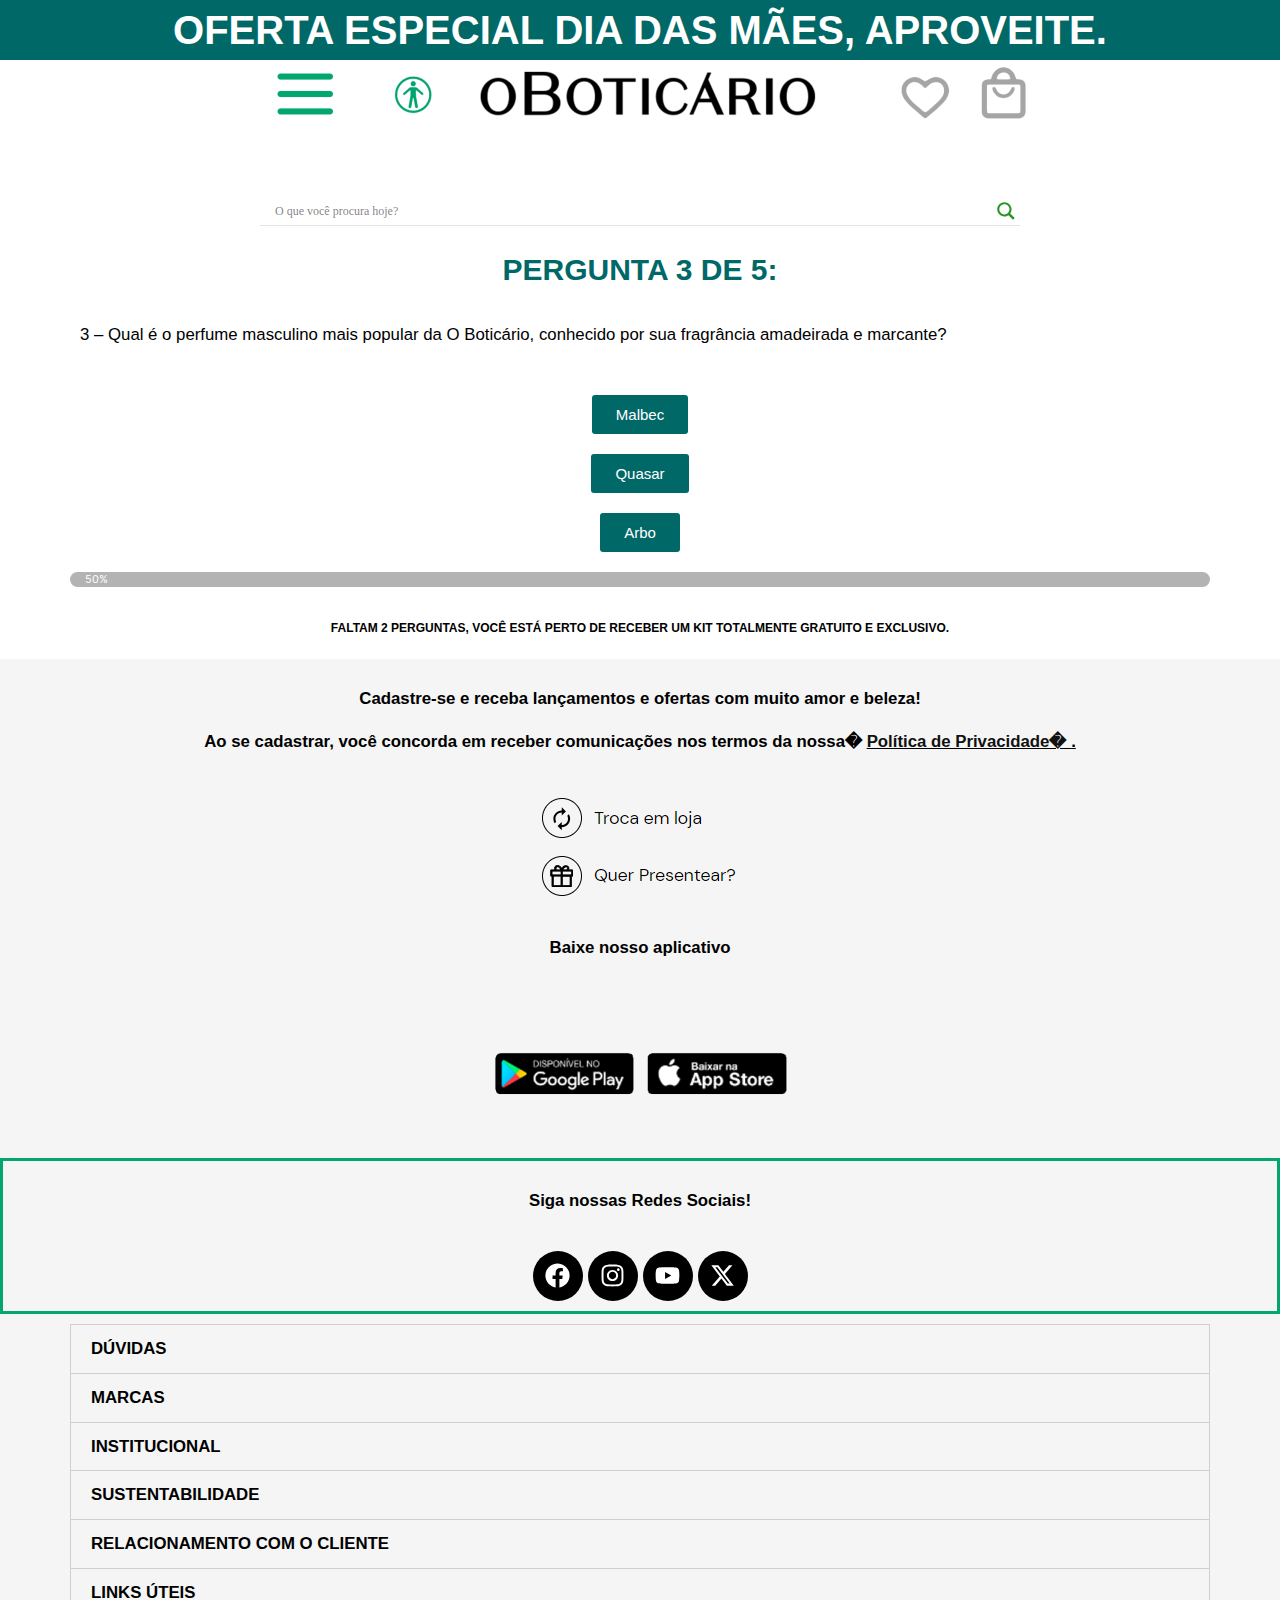
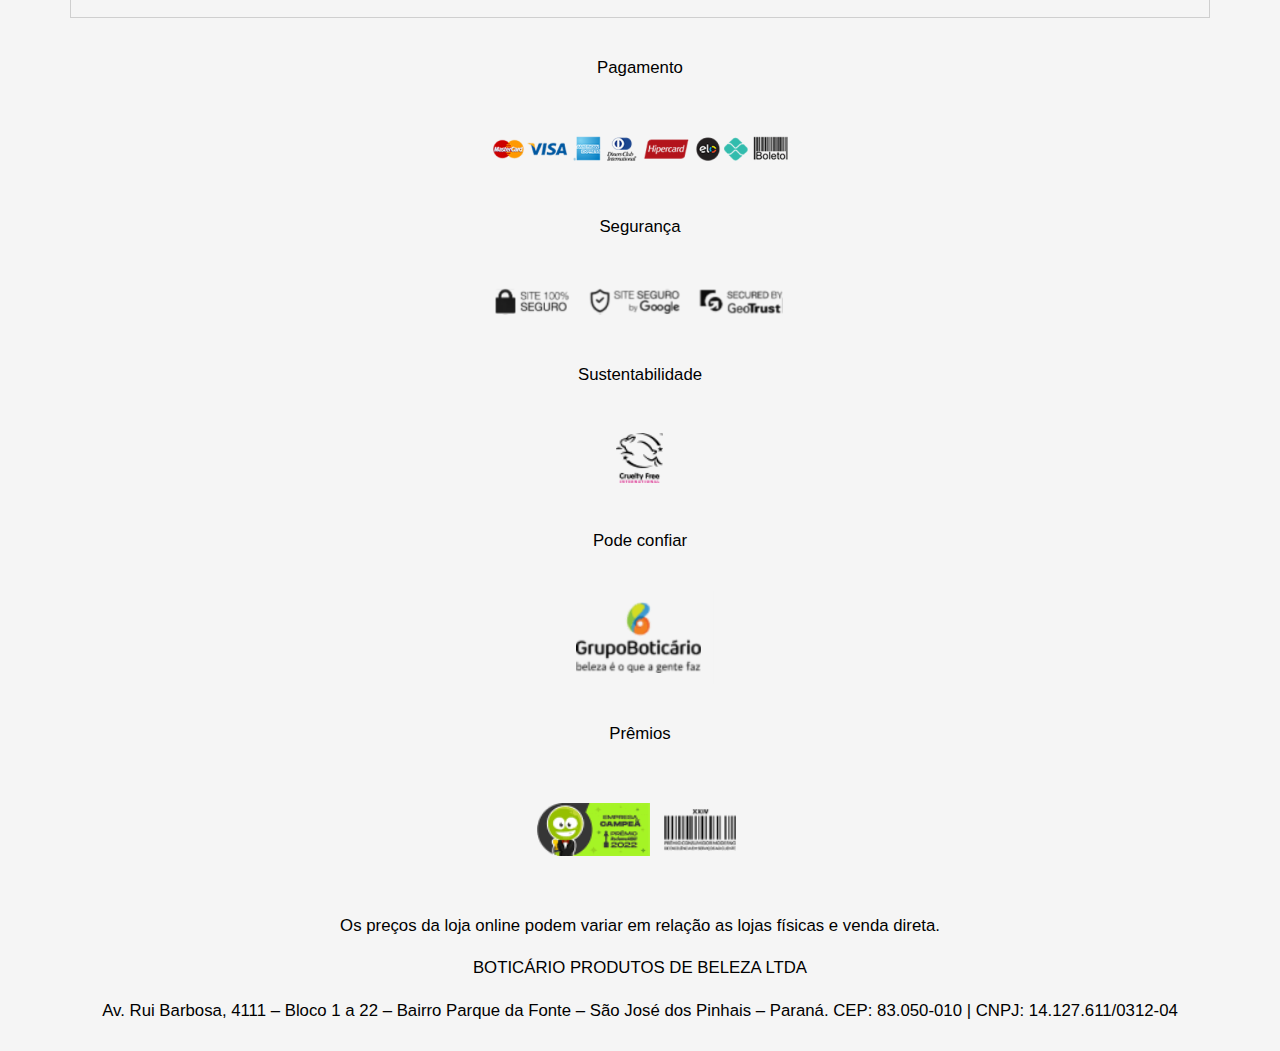
<file: quiz3/index.html>
<!DOCTYPE html><html lang="pt-BR"><head>
	<meta charset="UTF-8">
			<title>Quiz Pergunta 3 – Dia das Mães</title>
		<meta name="viewport" content="width=device-width, initial-scale=1">
<meta name="robots" content="max-image-preview:large">
<title>Quiz Pergunta 3 – Dia das Mães</title>
<link rel="alternate" type="application/rss+xml" title="Feed para Dia das Mães »" href="../feed/index.htm">
<link rel="alternate" type="application/rss+xml" title="Feed de comentários para Dia das Mães »" href="../comments/feed/index.htm">
<script>
window._wpemojiSettings = {"baseUrl":"https:\/\/s.w.org\/images\/core\/emoji\/15.0.3\/72x72\/","ext":".png","svgUrl":"https:\/\/s.w.org\/images\/core\/emoji\/15.0.3\/svg\/","svgExt":".svg","source":{"concatemoji":"https:\/\/loja-especialdiadasmaes.online\/wp-includes\/js\/wp-emoji-release.min.js?ver=6.5.2"}};
/*! This file is auto-generated */
!function(i,n){var o,s,e;function c(e){try{var t={supportTests:e,timestamp:(new Date).valueOf()};sessionStorage.setItem(o,JSON.stringify(t))}catch(e){}}function p(e,t,n){e.clearRect(0,0,e.canvas.width,e.canvas.height),e.fillText(t,0,0);var t=new Uint32Array(e.getImageData(0,0,e.canvas.width,e.canvas.height).data),r=(e.clearRect(0,0,e.canvas.width,e.canvas.height),e.fillText(n,0,0),new Uint32Array(e.getImageData(0,0,e.canvas.width,e.canvas.height).data));return t.every(function(e,t){return e===r[t]})}function u(e,t,n){switch(t){case"flag":return n(e,"\ud83c\udff3\ufe0f\u200d\u26a7\ufe0f","\ud83c\udff3\ufe0f\u200b\u26a7\ufe0f")?!1:!n(e,"\ud83c\uddfa\ud83c\uddf3","\ud83c\uddfa\u200b\ud83c\uddf3")&&!n(e,"\ud83c\udff4\udb40\udc67\udb40\udc62\udb40\udc65\udb40\udc6e\udb40\udc67\udb40\udc7f","\ud83c\udff4\u200b\udb40\udc67\u200b\udb40\udc62\u200b\udb40\udc65\u200b\udb40\udc6e\u200b\udb40\udc67\u200b\udb40\udc7f");case"emoji":return!n(e,"\ud83d\udc26\u200d\u2b1b","\ud83d\udc26\u200b\u2b1b")}return!1}function f(e,t,n){var r="undefined"!=typeof WorkerGlobalScope&&self instanceof WorkerGlobalScope?new OffscreenCanvas(300,150):i.createElement("canvas"),a=r.getContext("2d",{willReadFrequently:!0}),o=(a.textBaseline="top",a.font="600 32px Arial",{});return e.forEach(function(e){o[e]=t(a,e,n)}),o}function t(e){var t=i.createElement("script");t.src=e,t.defer=!0,i.head.appendChild(t)}"undefined"!=typeof Promise&&(o="wpEmojiSettingsSupports",s=["flag","emoji"],n.supports={everything:!0,everythingExceptFlag:!0},e=new Promise(function(e){i.addEventListener("DOMContentLoaded",e,{once:!0})}),new Promise(function(t){var n=function(){try{var e=JSON.parse(sessionStorage.getItem(o));if("object"==typeof e&&"number"==typeof e.timestamp&&(new Date).valueOf()<e.timestamp+604800&&"object"==typeof e.supportTests)return e.supportTests}catch(e){}return null}();if(!n){if("undefined"!=typeof Worker&&"undefined"!=typeof OffscreenCanvas&&"undefined"!=typeof URL&&URL.createObjectURL&&"undefined"!=typeof Blob)try{var e="postMessage("+f.toString()+"("+[JSON.stringify(s),u.toString(),p.toString()].join(",")+"));",r=new Blob([e],{type:"text/javascript"}),a=new Worker(URL.createObjectURL(r),{name:"wpTestEmojiSupports"});return void(a.onmessage=function(e){c(n=e.data),a.terminate(),t(n)})}catch(e){}c(n=f(s,u,p))}t(n)}).then(function(e){for(var t in e)n.supports[t]=e[t],n.supports.everything=n.supports.everything&&n.supports[t],"flag"!==t&&(n.supports.everythingExceptFlag=n.supports.everythingExceptFlag&&n.supports[t]);n.supports.everythingExceptFlag=n.supports.everythingExceptFlag&&!n.supports.flag,n.DOMReady=!1,n.readyCallback=function(){n.DOMReady=!0}}).then(function(){return e}).then(function(){var e;n.supports.everything||(n.readyCallback(),(e=n.source||{}).concatemoji?t(e.concatemoji):e.wpemoji&&e.twemoji&&(t(e.twemoji),t(e.wpemoji)))}))}((window,document),window._wpemojiSettings);
</script>
<style id="wp-emoji-styles-inline-css">

	img.wp-smiley, img.emoji {
		display: inline !important;
		border: none !important;
		box-shadow: none !important;
		height: 1em !important;
		width: 1em !important;
		margin: 0 0.07em !important;
		vertical-align: -0.1em !important;
		background: none !important;
		padding: 0 !important;
	}
</style>
<style id="wp-block-library-inline-css">
:root{--wp-admin-theme-color:#007cba;--wp-admin-theme-color--rgb:0,124,186;--wp-admin-theme-color-darker-10:#006ba1;--wp-admin-theme-color-darker-10--rgb:0,107,161;--wp-admin-theme-color-darker-20:#005a87;--wp-admin-theme-color-darker-20--rgb:0,90,135;--wp-admin-border-width-focus:2px;--wp-block-synced-color:#7a00df;--wp-block-synced-color--rgb:122,0,223;--wp-bound-block-color:#9747ff}@media (min-resolution:192dpi){:root{--wp-admin-border-width-focus:1.5px}}.wp-element-button{cursor:pointer}:root{--wp--preset--font-size--normal:16px;--wp--preset--font-size--huge:42px}:root .has-very-light-gray-background-color{background-color:#eee}:root .has-very-dark-gray-background-color{background-color:#313131}:root .has-very-light-gray-color{color:#eee}:root .has-very-dark-gray-color{color:#313131}:root .has-vivid-green-cyan-to-vivid-cyan-blue-gradient-background{background:linear-gradient(135deg,#00d084,#0693e3)}:root .has-purple-crush-gradient-background{background:linear-gradient(135deg,#34e2e4,#4721fb 50%,#ab1dfe)}:root .has-hazy-dawn-gradient-background{background:linear-gradient(135deg,#faaca8,#dad0ec)}:root .has-subdued-olive-gradient-background{background:linear-gradient(135deg,#fafae1,#67a671)}:root .has-atomic-cream-gradient-background{background:linear-gradient(135deg,#fdd79a,#004a59)}:root .has-nightshade-gradient-background{background:linear-gradient(135deg,#330968,#31cdcf)}:root .has-midnight-gradient-background{background:linear-gradient(135deg,#020381,#2874fc)}.has-regular-font-size{font-size:1em}.has-larger-font-size{font-size:2.625em}.has-normal-font-size{font-size:var(--wp--preset--font-size--normal)}.has-huge-font-size{font-size:var(--wp--preset--font-size--huge)}.has-text-align-center{text-align:center}.has-text-align-left{text-align:left}.has-text-align-right{text-align:right}#end-resizable-editor-section{display:none}.aligncenter{clear:both}.items-justified-left{justify-content:flex-start}.items-justified-center{justify-content:center}.items-justified-right{justify-content:flex-end}.items-justified-space-between{justify-content:space-between}.screen-reader-text{border:0;clip:rect(1px,1px,1px,1px);-webkit-clip-path:inset(50%);clip-path:inset(50%);height:1px;margin:-1px;overflow:hidden;padding:0;position:absolute;width:1px;word-wrap:normal!important}.screen-reader-text:focus{background-color:#ddd;clip:auto!important;-webkit-clip-path:none;clip-path:none;color:#444;display:block;font-size:1em;height:auto;left:5px;line-height:normal;padding:15px 23px 14px;text-decoration:none;top:5px;width:auto;z-index:100000}html :where(.has-border-color){border-style:solid}html :where([style*=border-top-color]){border-top-style:solid}html :where([style*=border-right-color]){border-right-style:solid}html :where([style*=border-bottom-color]){border-bottom-style:solid}html :where([style*=border-left-color]){border-left-style:solid}html :where([style*=border-width]){border-style:solid}html :where([style*=border-top-width]){border-top-style:solid}html :where([style*=border-right-width]){border-right-style:solid}html :where([style*=border-bottom-width]){border-bottom-style:solid}html :where([style*=border-left-width]){border-left-style:solid}html :where(img[class*=wp-image-]){height:auto;max-width:100%}:where(figure){margin:0 0 1em}html :where(.is-position-sticky){--wp-admin--admin-bar--position-offset:var(--wp-admin--admin-bar--height,0px)}@media screen and (max-width:600px){html :where(.is-position-sticky){--wp-admin--admin-bar--position-offset:0px}}
</style>
<style id="global-styles-inline-css">
body{--wp--preset--color--black: #000000;--wp--preset--color--cyan-bluish-gray: #abb8c3;--wp--preset--color--white: #ffffff;--wp--preset--color--pale-pink: #f78da7;--wp--preset--color--vivid-red: #cf2e2e;--wp--preset--color--luminous-vivid-orange: #ff6900;--wp--preset--color--luminous-vivid-amber: #fcb900;--wp--preset--color--light-green-cyan: #7bdcb5;--wp--preset--color--vivid-green-cyan: #00d084;--wp--preset--color--pale-cyan-blue: #8ed1fc;--wp--preset--color--vivid-cyan-blue: #0693e3;--wp--preset--color--vivid-purple: #9b51e0;--wp--preset--color--base: #f9f9f9;--wp--preset--color--base-2: #ffffff;--wp--preset--color--contrast: #111111;--wp--preset--color--contrast-2: #636363;--wp--preset--color--contrast-3: #A4A4A4;--wp--preset--color--accent: #cfcabe;--wp--preset--color--accent-2: #c2a990;--wp--preset--color--accent-3: #d8613c;--wp--preset--color--accent-4: #b1c5a4;--wp--preset--color--accent-5: #b5bdbc;--wp--preset--gradient--vivid-cyan-blue-to-vivid-purple: linear-gradient(135deg,rgba(6,147,227,1) 0%,rgb(155,81,224) 100%);--wp--preset--gradient--light-green-cyan-to-vivid-green-cyan: linear-gradient(135deg,rgb(122,220,180) 0%,rgb(0,208,130) 100%);--wp--preset--gradient--luminous-vivid-amber-to-luminous-vivid-orange: linear-gradient(135deg,rgba(252,185,0,1) 0%,rgba(255,105,0,1) 100%);--wp--preset--gradient--luminous-vivid-orange-to-vivid-red: linear-gradient(135deg,rgba(255,105,0,1) 0%,rgb(207,46,46) 100%);--wp--preset--gradient--very-light-gray-to-cyan-bluish-gray: linear-gradient(135deg,rgb(238,238,238) 0%,rgb(169,184,195) 100%);--wp--preset--gradient--cool-to-warm-spectrum: linear-gradient(135deg,rgb(74,234,220) 0%,rgb(151,120,209) 20%,rgb(207,42,186) 40%,rgb(238,44,130) 60%,rgb(251,105,98) 80%,rgb(254,248,76) 100%);--wp--preset--gradient--blush-light-purple: linear-gradient(135deg,rgb(255,206,236) 0%,rgb(152,150,240) 100%);--wp--preset--gradient--blush-bordeaux: linear-gradient(135deg,rgb(254,205,165) 0%,rgb(254,45,45) 50%,rgb(107,0,62) 100%);--wp--preset--gradient--luminous-dusk: linear-gradient(135deg,rgb(255,203,112) 0%,rgb(199,81,192) 50%,rgb(65,88,208) 100%);--wp--preset--gradient--pale-ocean: linear-gradient(135deg,rgb(255,245,203) 0%,rgb(182,227,212) 50%,rgb(51,167,181) 100%);--wp--preset--gradient--electric-grass: linear-gradient(135deg,rgb(202,248,128) 0%,rgb(113,206,126) 100%);--wp--preset--gradient--midnight: linear-gradient(135deg,rgb(2,3,129) 0%,rgb(40,116,252) 100%);--wp--preset--gradient--gradient-1: linear-gradient(to bottom, #cfcabe 0%, #F9F9F9 100%);--wp--preset--gradient--gradient-2: linear-gradient(to bottom, #C2A990 0%, #F9F9F9 100%);--wp--preset--gradient--gradient-3: linear-gradient(to bottom, #D8613C 0%, #F9F9F9 100%);--wp--preset--gradient--gradient-4: linear-gradient(to bottom, #B1C5A4 0%, #F9F9F9 100%);--wp--preset--gradient--gradient-5: linear-gradient(to bottom, #B5BDBC 0%, #F9F9F9 100%);--wp--preset--gradient--gradient-6: linear-gradient(to bottom, #A4A4A4 0%, #F9F9F9 100%);--wp--preset--gradient--gradient-7: linear-gradient(to bottom, #cfcabe 50%, #F9F9F9 50%);--wp--preset--gradient--gradient-8: linear-gradient(to bottom, #C2A990 50%, #F9F9F9 50%);--wp--preset--gradient--gradient-9: linear-gradient(to bottom, #D8613C 50%, #F9F9F9 50%);--wp--preset--gradient--gradient-10: linear-gradient(to bottom, #B1C5A4 50%, #F9F9F9 50%);--wp--preset--gradient--gradient-11: linear-gradient(to bottom, #B5BDBC 50%, #F9F9F9 50%);--wp--preset--gradient--gradient-12: linear-gradient(to bottom, #A4A4A4 50%, #F9F9F9 50%);--wp--preset--font-size--small: 0.9rem;--wp--preset--font-size--medium: 1.05rem;--wp--preset--font-size--large: clamp(1.39rem, 1.39rem + ((1vw - 0.2rem) * 0.767), 1.85rem);--wp--preset--font-size--x-large: clamp(1.85rem, 1.85rem + ((1vw - 0.2rem) * 1.083), 2.5rem);--wp--preset--font-size--xx-large: clamp(2.5rem, 2.5rem + ((1vw - 0.2rem) * 1.283), 3.27rem);--wp--preset--font-family--body: "Inter", sans-serif;--wp--preset--font-family--heading: Cardo;--wp--preset--font-family--system-sans-serif: -apple-system, BlinkMacSystemFont, avenir next, avenir, segoe ui, helvetica neue, helvetica, Cantarell, Ubuntu, roboto, noto, arial, sans-serif;--wp--preset--font-family--system-serif: Iowan Old Style, Apple Garamond, Baskerville, Times New Roman, Droid Serif, Times, Source Serif Pro, serif, Apple Color Emoji, Segoe UI Emoji, Segoe UI Symbol;--wp--preset--spacing--10: 1rem;--wp--preset--spacing--20: min(1.5rem, 2vw);--wp--preset--spacing--30: min(2.5rem, 3vw);--wp--preset--spacing--40: min(4rem, 5vw);--wp--preset--spacing--50: min(6.5rem, 8vw);--wp--preset--spacing--60: min(10.5rem, 13vw);--wp--preset--shadow--natural: 6px 6px 9px rgba(0, 0, 0, 0.2);--wp--preset--shadow--deep: 12px 12px 50px rgba(0, 0, 0, 0.4);--wp--preset--shadow--sharp: 6px 6px 0px rgba(0, 0, 0, 0.2);--wp--preset--shadow--outlined: 6px 6px 0px -3px rgba(255, 255, 255, 1), 6px 6px rgba(0, 0, 0, 1);--wp--preset--shadow--crisp: 6px 6px 0px rgba(0, 0, 0, 1);}body { margin: 0;--wp--style--global--content-size: 620px;--wp--style--global--wide-size: 1280px; }.wp-site-blocks { padding-top: var(--wp--style--root--padding-top); padding-bottom: var(--wp--style--root--padding-bottom); }.has-global-padding { padding-right: var(--wp--style--root--padding-right); padding-left: var(--wp--style--root--padding-left); }.has-global-padding :where(.has-global-padding:not(.wp-block-block)) { padding-right: 0; padding-left: 0; }.has-global-padding > .alignfull { margin-right: calc(var(--wp--style--root--padding-right) * -1); margin-left: calc(var(--wp--style--root--padding-left) * -1); }.has-global-padding :where(.has-global-padding:not(.wp-block-block)) > .alignfull { margin-right: 0; margin-left: 0; }.has-global-padding > .alignfull:where(:not(.has-global-padding):not(.is-layout-flex):not(.is-layout-grid)) > :where([class*="wp-block-"]:not(.alignfull):not([class*="__"]),p,h1,h2,h3,h4,h5,h6,ul,ol) { padding-right: var(--wp--style--root--padding-right); padding-left: var(--wp--style--root--padding-left); }.has-global-padding :where(.has-global-padding) > .alignfull:where(:not(.has-global-padding)) > :where([class*="wp-block-"]:not(.alignfull):not([class*="__"]),p,h1,h2,h3,h4,h5,h6,ul,ol) { padding-right: 0; padding-left: 0; }.wp-site-blocks > .alignleft { float: left; margin-right: 2em; }.wp-site-blocks > .alignright { float: right; margin-left: 2em; }.wp-site-blocks > .aligncenter { justify-content: center; margin-left: auto; margin-right: auto; }:where(.wp-site-blocks) > * { margin-block-start: 1.2rem; margin-block-end: 0; }:where(.wp-site-blocks) > :first-child:first-child { margin-block-start: 0; }:where(.wp-site-blocks) > :last-child:last-child { margin-block-end: 0; }body { --wp--style--block-gap: 1.2rem; }:where(body .is-layout-flow)  > :first-child:first-child{margin-block-start: 0;}:where(body .is-layout-flow)  > :last-child:last-child{margin-block-end: 0;}:where(body .is-layout-flow)  > *{margin-block-start: 1.2rem;margin-block-end: 0;}:where(body .is-layout-constrained)  > :first-child:first-child{margin-block-start: 0;}:where(body .is-layout-constrained)  > :last-child:last-child{margin-block-end: 0;}:where(body .is-layout-constrained)  > *{margin-block-start: 1.2rem;margin-block-end: 0;}:where(body .is-layout-flex) {gap: 1.2rem;}:where(body .is-layout-grid) {gap: 1.2rem;}body .is-layout-flow > .alignleft{float: left;margin-inline-start: 0;margin-inline-end: 2em;}body .is-layout-flow > .alignright{float: right;margin-inline-start: 2em;margin-inline-end: 0;}body .is-layout-flow > .aligncenter{margin-left: auto !important;margin-right: auto !important;}body .is-layout-constrained > .alignleft{float: left;margin-inline-start: 0;margin-inline-end: 2em;}body .is-layout-constrained > .alignright{float: right;margin-inline-start: 2em;margin-inline-end: 0;}body .is-layout-constrained > .aligncenter{margin-left: auto !important;margin-right: auto !important;}body .is-layout-constrained > :where(:not(.alignleft):not(.alignright):not(.alignfull)){max-width: var(--wp--style--global--content-size);margin-left: auto !important;margin-right: auto !important;}body .is-layout-constrained > .alignwide{max-width: var(--wp--style--global--wide-size);}body .is-layout-flex{display: flex;}body .is-layout-flex{flex-wrap: wrap;align-items: center;}body .is-layout-flex > *{margin: 0;}body .is-layout-grid{display: grid;}body .is-layout-grid > *{margin: 0;}body{background-color: var(--wp--preset--color--base);color: var(--wp--preset--color--contrast);font-family: var(--wp--preset--font-family--body);font-size: var(--wp--preset--font-size--medium);font-style: normal;font-weight: 400;line-height: 1.55;--wp--style--root--padding-top: 0px;--wp--style--root--padding-right: var(--wp--preset--spacing--50);--wp--style--root--padding-bottom: 0px;--wp--style--root--padding-left: var(--wp--preset--spacing--50);}a:where(:not(.wp-element-button)){color: var(--wp--preset--color--contrast);text-decoration: underline;}a:where(:not(.wp-element-button)):hover{text-decoration: none;}h1, h2, h3, h4, h5, h6{color: var(--wp--preset--color--contrast);font-family: var(--wp--preset--font-family--heading);font-weight: 400;line-height: 1.2;}h1{font-size: var(--wp--preset--font-size--xx-large);line-height: 1.15;}h2{font-size: var(--wp--preset--font-size--x-large);}h3{font-size: var(--wp--preset--font-size--large);}h4{font-size: clamp(1.1rem, 1.1rem + ((1vw - 0.2rem) * 0.767), 1.5rem);}h5{font-size: var(--wp--preset--font-size--medium);}h6{font-size: var(--wp--preset--font-size--small);}.wp-element-button, .wp-block-button__link{background-color: var(--wp--preset--color--contrast);border-radius: .33rem;border-color: var(--wp--preset--color--contrast);border-width: 0;color: var(--wp--preset--color--base);font-family: inherit;font-size: var(--wp--preset--font-size--small);font-style: normal;font-weight: 500;line-height: inherit;padding-top: 0.6rem;padding-right: 1rem;padding-bottom: 0.6rem;padding-left: 1rem;text-decoration: none;}.wp-element-button:hover, .wp-block-button__link:hover{background-color: var(--wp--preset--color--contrast-2);border-color: var(--wp--preset--color--contrast-2);color: var(--wp--preset--color--base);}.wp-element-button:focus, .wp-block-button__link:focus{background-color: var(--wp--preset--color--contrast-2);border-color: var(--wp--preset--color--contrast-2);color: var(--wp--preset--color--base);outline-color: var(--wp--preset--color--contrast);outline-offset: 2px;outline-style: dotted;outline-width: 1px;}.wp-element-button:active, .wp-block-button__link:active{background-color: var(--wp--preset--color--contrast);color: var(--wp--preset--color--base);}.wp-element-caption, .wp-block-audio figcaption, .wp-block-embed figcaption, .wp-block-gallery figcaption, .wp-block-image figcaption, .wp-block-table figcaption, .wp-block-video figcaption{color: var(--wp--preset--color--contrast-2);font-family: var(--wp--preset--font-family--body);font-size: 0.8rem;}.has-black-color{color: var(--wp--preset--color--black) !important;}.has-cyan-bluish-gray-color{color: var(--wp--preset--color--cyan-bluish-gray) !important;}.has-white-color{color: var(--wp--preset--color--white) !important;}.has-pale-pink-color{color: var(--wp--preset--color--pale-pink) !important;}.has-vivid-red-color{color: var(--wp--preset--color--vivid-red) !important;}.has-luminous-vivid-orange-color{color: var(--wp--preset--color--luminous-vivid-orange) !important;}.has-luminous-vivid-amber-color{color: var(--wp--preset--color--luminous-vivid-amber) !important;}.has-light-green-cyan-color{color: var(--wp--preset--color--light-green-cyan) !important;}.has-vivid-green-cyan-color{color: var(--wp--preset--color--vivid-green-cyan) !important;}.has-pale-cyan-blue-color{color: var(--wp--preset--color--pale-cyan-blue) !important;}.has-vivid-cyan-blue-color{color: var(--wp--preset--color--vivid-cyan-blue) !important;}.has-vivid-purple-color{color: var(--wp--preset--color--vivid-purple) !important;}.has-base-color{color: var(--wp--preset--color--base) !important;}.has-base-2-color{color: var(--wp--preset--color--base-2) !important;}.has-contrast-color{color: var(--wp--preset--color--contrast) !important;}.has-contrast-2-color{color: var(--wp--preset--color--contrast-2) !important;}.has-contrast-3-color{color: var(--wp--preset--color--contrast-3) !important;}.has-accent-color{color: var(--wp--preset--color--accent) !important;}.has-accent-2-color{color: var(--wp--preset--color--accent-2) !important;}.has-accent-3-color{color: var(--wp--preset--color--accent-3) !important;}.has-accent-4-color{color: var(--wp--preset--color--accent-4) !important;}.has-accent-5-color{color: var(--wp--preset--color--accent-5) !important;}.has-black-background-color{background-color: var(--wp--preset--color--black) !important;}.has-cyan-bluish-gray-background-color{background-color: var(--wp--preset--color--cyan-bluish-gray) !important;}.has-white-background-color{background-color: var(--wp--preset--color--white) !important;}.has-pale-pink-background-color{background-color: var(--wp--preset--color--pale-pink) !important;}.has-vivid-red-background-color{background-color: var(--wp--preset--color--vivid-red) !important;}.has-luminous-vivid-orange-background-color{background-color: var(--wp--preset--color--luminous-vivid-orange) !important;}.has-luminous-vivid-amber-background-color{background-color: var(--wp--preset--color--luminous-vivid-amber) !important;}.has-light-green-cyan-background-color{background-color: var(--wp--preset--color--light-green-cyan) !important;}.has-vivid-green-cyan-background-color{background-color: var(--wp--preset--color--vivid-green-cyan) !important;}.has-pale-cyan-blue-background-color{background-color: var(--wp--preset--color--pale-cyan-blue) !important;}.has-vivid-cyan-blue-background-color{background-color: var(--wp--preset--color--vivid-cyan-blue) !important;}.has-vivid-purple-background-color{background-color: var(--wp--preset--color--vivid-purple) !important;}.has-base-background-color{background-color: var(--wp--preset--color--base) !important;}.has-base-2-background-color{background-color: var(--wp--preset--color--base-2) !important;}.has-contrast-background-color{background-color: var(--wp--preset--color--contrast) !important;}.has-contrast-2-background-color{background-color: var(--wp--preset--color--contrast-2) !important;}.has-contrast-3-background-color{background-color: var(--wp--preset--color--contrast-3) !important;}.has-accent-background-color{background-color: var(--wp--preset--color--accent) !important;}.has-accent-2-background-color{background-color: var(--wp--preset--color--accent-2) !important;}.has-accent-3-background-color{background-color: var(--wp--preset--color--accent-3) !important;}.has-accent-4-background-color{background-color: var(--wp--preset--color--accent-4) !important;}.has-accent-5-background-color{background-color: var(--wp--preset--color--accent-5) !important;}.has-black-border-color{border-color: var(--wp--preset--color--black) !important;}.has-cyan-bluish-gray-border-color{border-color: var(--wp--preset--color--cyan-bluish-gray) !important;}.has-white-border-color{border-color: var(--wp--preset--color--white) !important;}.has-pale-pink-border-color{border-color: var(--wp--preset--color--pale-pink) !important;}.has-vivid-red-border-color{border-color: var(--wp--preset--color--vivid-red) !important;}.has-luminous-vivid-orange-border-color{border-color: var(--wp--preset--color--luminous-vivid-orange) !important;}.has-luminous-vivid-amber-border-color{border-color: var(--wp--preset--color--luminous-vivid-amber) !important;}.has-light-green-cyan-border-color{border-color: var(--wp--preset--color--light-green-cyan) !important;}.has-vivid-green-cyan-border-color{border-color: var(--wp--preset--color--vivid-green-cyan) !important;}.has-pale-cyan-blue-border-color{border-color: var(--wp--preset--color--pale-cyan-blue) !important;}.has-vivid-cyan-blue-border-color{border-color: var(--wp--preset--color--vivid-cyan-blue) !important;}.has-vivid-purple-border-color{border-color: var(--wp--preset--color--vivid-purple) !important;}.has-base-border-color{border-color: var(--wp--preset--color--base) !important;}.has-base-2-border-color{border-color: var(--wp--preset--color--base-2) !important;}.has-contrast-border-color{border-color: var(--wp--preset--color--contrast) !important;}.has-contrast-2-border-color{border-color: var(--wp--preset--color--contrast-2) !important;}.has-contrast-3-border-color{border-color: var(--wp--preset--color--contrast-3) !important;}.has-accent-border-color{border-color: var(--wp--preset--color--accent) !important;}.has-accent-2-border-color{border-color: var(--wp--preset--color--accent-2) !important;}.has-accent-3-border-color{border-color: var(--wp--preset--color--accent-3) !important;}.has-accent-4-border-color{border-color: var(--wp--preset--color--accent-4) !important;}.has-accent-5-border-color{border-color: var(--wp--preset--color--accent-5) !important;}.has-vivid-cyan-blue-to-vivid-purple-gradient-background{background: var(--wp--preset--gradient--vivid-cyan-blue-to-vivid-purple) !important;}.has-light-green-cyan-to-vivid-green-cyan-gradient-background{background: var(--wp--preset--gradient--light-green-cyan-to-vivid-green-cyan) !important;}.has-luminous-vivid-amber-to-luminous-vivid-orange-gradient-background{background: var(--wp--preset--gradient--luminous-vivid-amber-to-luminous-vivid-orange) !important;}.has-luminous-vivid-orange-to-vivid-red-gradient-background{background: var(--wp--preset--gradient--luminous-vivid-orange-to-vivid-red) !important;}.has-very-light-gray-to-cyan-bluish-gray-gradient-background{background: var(--wp--preset--gradient--very-light-gray-to-cyan-bluish-gray) !important;}.has-cool-to-warm-spectrum-gradient-background{background: var(--wp--preset--gradient--cool-to-warm-spectrum) !important;}.has-blush-light-purple-gradient-background{background: var(--wp--preset--gradient--blush-light-purple) !important;}.has-blush-bordeaux-gradient-background{background: var(--wp--preset--gradient--blush-bordeaux) !important;}.has-luminous-dusk-gradient-background{background: var(--wp--preset--gradient--luminous-dusk) !important;}.has-pale-ocean-gradient-background{background: var(--wp--preset--gradient--pale-ocean) !important;}.has-electric-grass-gradient-background{background: var(--wp--preset--gradient--electric-grass) !important;}.has-midnight-gradient-background{background: var(--wp--preset--gradient--midnight) !important;}.has-gradient-1-gradient-background{background: var(--wp--preset--gradient--gradient-1) !important;}.has-gradient-2-gradient-background{background: var(--wp--preset--gradient--gradient-2) !important;}.has-gradient-3-gradient-background{background: var(--wp--preset--gradient--gradient-3) !important;}.has-gradient-4-gradient-background{background: var(--wp--preset--gradient--gradient-4) !important;}.has-gradient-5-gradient-background{background: var(--wp--preset--gradient--gradient-5) !important;}.has-gradient-6-gradient-background{background: var(--wp--preset--gradient--gradient-6) !important;}.has-gradient-7-gradient-background{background: var(--wp--preset--gradient--gradient-7) !important;}.has-gradient-8-gradient-background{background: var(--wp--preset--gradient--gradient-8) !important;}.has-gradient-9-gradient-background{background: var(--wp--preset--gradient--gradient-9) !important;}.has-gradient-10-gradient-background{background: var(--wp--preset--gradient--gradient-10) !important;}.has-gradient-11-gradient-background{background: var(--wp--preset--gradient--gradient-11) !important;}.has-gradient-12-gradient-background{background: var(--wp--preset--gradient--gradient-12) !important;}.has-small-font-size{font-size: var(--wp--preset--font-size--small) !important;}.has-medium-font-size{font-size: var(--wp--preset--font-size--medium) !important;}.has-large-font-size{font-size: var(--wp--preset--font-size--large) !important;}.has-x-large-font-size{font-size: var(--wp--preset--font-size--x-large) !important;}.has-xx-large-font-size{font-size: var(--wp--preset--font-size--xx-large) !important;}.has-body-font-family{font-family: var(--wp--preset--font-family--body) !important;}.has-heading-font-family{font-family: var(--wp--preset--font-family--heading) !important;}.has-system-sans-serif-font-family{font-family: var(--wp--preset--font-family--system-sans-serif) !important;}.has-system-serif-font-family{font-family: var(--wp--preset--font-family--system-serif) !important;}
.wp-block-calendar.wp-block-calendar table:where(:not(.has-text-color)) th{background-color:var(--wp--preset--color--contrast-2);color:var(--wp--preset--color--base);border-color:var(--wp--preset--color--contrast-2)}.wp-block-calendar table:where(:not(.has-text-color)) td{border-color:var(--wp--preset--color--contrast-2)}.wp-block-categories{}.wp-block-categories{list-style-type:none;}.wp-block-categories li{margin-bottom: 0.5rem;}.wp-block-post-comments-form{}.wp-block-post-comments-form textarea, .wp-block-post-comments-form input{border-radius:.33rem}.wp-block-loginout{}.wp-block-loginout input{border-radius:.33rem;padding:calc(0.667em + 2px);border:1px solid #949494;}.wp-block-post-terms{}.wp-block-post-terms .wp-block-post-terms__prefix{color: var(--wp--preset--color--contrast-2);}.wp-block-query-title{}.wp-block-query-title span{font-style: italic;}.wp-block-quote{}.wp-block-quote :where(p){margin-block-start:0;margin-block-end:calc(var(--wp--preset--spacing--10) + 0.5rem);}.wp-block-quote :where(:last-child){margin-block-end:0;}.wp-block-quote.has-text-align-right.is-style-plain, .rtl .is-style-plain.wp-block-quote:not(.has-text-align-center):not(.has-text-align-left){border-width: 0 2px 0 0;padding-left:calc(var(--wp--preset--spacing--20) + 0.5rem);padding-right:calc(var(--wp--preset--spacing--20) + 0.5rem);}.wp-block-quote.has-text-align-left.is-style-plain, body:not(.rtl) .is-style-plain.wp-block-quote:not(.has-text-align-center):not(.has-text-align-right){border-width: 0 0 0 2px;padding-left:calc(var(--wp--preset--spacing--20) + 0.5rem);padding-right:calc(var(--wp--preset--spacing--20) + 0.5rem)}.wp-block-search{}.wp-block-search .wp-block-search__input{border-radius:.33rem}.wp-block-separator{}.wp-block-separator:not(.is-style-wide):not(.is-style-dots):not(.alignwide):not(.alignfull){width: var(--wp--preset--spacing--60)}
</style>
<style id="wp-block-template-skip-link-inline-css">

		.skip-link.screen-reader-text {
			border: 0;
			clip: rect(1px,1px,1px,1px);
			clip-path: inset(50%);
			height: 1px;
			margin: -1px;
			overflow: hidden;
			padding: 0;
			position: absolute !important;
			width: 1px;
			word-wrap: normal !important;
		}

		.skip-link.screen-reader-text:focus {
			background-color: #eee;
			clip: auto !important;
			clip-path: none;
			color: #444;
			display: block;
			font-size: 1em;
			height: auto;
			left: 5px;
			line-height: normal;
			padding: 15px 23px 14px;
			text-decoration: none;
			top: 5px;
			width: auto;
			z-index: 100000;
		}
</style>
<link rel="stylesheet" id="wpdreams-asl-basic-css" href="css/style.basic.css" media="all">
<link rel="stylesheet" id="wpdreams-ajaxsearchlite-css" href="css/style-underline.css" media="all">
<link rel="stylesheet" id="elementor-frontend-css" href="css/frontend-lite.min.css" media="all">
<style id="elementor-frontend-inline-css">
@-webkit-keyframes ha_fadeIn{0%{opacity:0}to{opacity:1}}@keyframes ha_fadeIn{0%{opacity:0}to{opacity:1}}@-webkit-keyframes ha_zoomIn{0%{opacity:0;-webkit-transform:scale3d(.3,.3,.3);transform:scale3d(.3,.3,.3)}50%{opacity:1}}@keyframes ha_zoomIn{0%{opacity:0;-webkit-transform:scale3d(.3,.3,.3);transform:scale3d(.3,.3,.3)}50%{opacity:1}}@-webkit-keyframes ha_rollIn{0%{opacity:0;-webkit-transform:translate3d(-100%,0,0) rotate3d(0,0,1,-120deg);transform:translate3d(-100%,0,0) rotate3d(0,0,1,-120deg)}to{opacity:1}}@keyframes ha_rollIn{0%{opacity:0;-webkit-transform:translate3d(-100%,0,0) rotate3d(0,0,1,-120deg);transform:translate3d(-100%,0,0) rotate3d(0,0,1,-120deg)}to{opacity:1}}@-webkit-keyframes ha_bounce{0%,20%,53%,to{-webkit-animation-timing-function:cubic-bezier(.215,.61,.355,1);animation-timing-function:cubic-bezier(.215,.61,.355,1)}40%,43%{-webkit-transform:translate3d(0,-30px,0) scaleY(1.1);transform:translate3d(0,-30px,0) scaleY(1.1);-webkit-animation-timing-function:cubic-bezier(.755,.05,.855,.06);animation-timing-function:cubic-bezier(.755,.05,.855,.06)}70%{-webkit-transform:translate3d(0,-15px,0) scaleY(1.05);transform:translate3d(0,-15px,0) scaleY(1.05);-webkit-animation-timing-function:cubic-bezier(.755,.05,.855,.06);animation-timing-function:cubic-bezier(.755,.05,.855,.06)}80%{-webkit-transition-timing-function:cubic-bezier(.215,.61,.355,1);transition-timing-function:cubic-bezier(.215,.61,.355,1);-webkit-transform:translate3d(0,0,0) scaleY(.95);transform:translate3d(0,0,0) scaleY(.95)}90%{-webkit-transform:translate3d(0,-4px,0) scaleY(1.02);transform:translate3d(0,-4px,0) scaleY(1.02)}}@keyframes ha_bounce{0%,20%,53%,to{-webkit-animation-timing-function:cubic-bezier(.215,.61,.355,1);animation-timing-function:cubic-bezier(.215,.61,.355,1)}40%,43%{-webkit-transform:translate3d(0,-30px,0) scaleY(1.1);transform:translate3d(0,-30px,0) scaleY(1.1);-webkit-animation-timing-function:cubic-bezier(.755,.05,.855,.06);animation-timing-function:cubic-bezier(.755,.05,.855,.06)}70%{-webkit-transform:translate3d(0,-15px,0) scaleY(1.05);transform:translate3d(0,-15px,0) scaleY(1.05);-webkit-animation-timing-function:cubic-bezier(.755,.05,.855,.06);animation-timing-function:cubic-bezier(.755,.05,.855,.06)}80%{-webkit-transition-timing-function:cubic-bezier(.215,.61,.355,1);transition-timing-function:cubic-bezier(.215,.61,.355,1);-webkit-transform:translate3d(0,0,0) scaleY(.95);transform:translate3d(0,0,0) scaleY(.95)}90%{-webkit-transform:translate3d(0,-4px,0) scaleY(1.02);transform:translate3d(0,-4px,0) scaleY(1.02)}}@-webkit-keyframes ha_bounceIn{0%,20%,40%,60%,80%,to{-webkit-animation-timing-function:cubic-bezier(.215,.61,.355,1);animation-timing-function:cubic-bezier(.215,.61,.355,1)}0%{opacity:0;-webkit-transform:scale3d(.3,.3,.3);transform:scale3d(.3,.3,.3)}20%{-webkit-transform:scale3d(1.1,1.1,1.1);transform:scale3d(1.1,1.1,1.1)}40%{-webkit-transform:scale3d(.9,.9,.9);transform:scale3d(.9,.9,.9)}60%{opacity:1;-webkit-transform:scale3d(1.03,1.03,1.03);transform:scale3d(1.03,1.03,1.03)}80%{-webkit-transform:scale3d(.97,.97,.97);transform:scale3d(.97,.97,.97)}to{opacity:1}}@keyframes ha_bounceIn{0%,20%,40%,60%,80%,to{-webkit-animation-timing-function:cubic-bezier(.215,.61,.355,1);animation-timing-function:cubic-bezier(.215,.61,.355,1)}0%{opacity:0;-webkit-transform:scale3d(.3,.3,.3);transform:scale3d(.3,.3,.3)}20%{-webkit-transform:scale3d(1.1,1.1,1.1);transform:scale3d(1.1,1.1,1.1)}40%{-webkit-transform:scale3d(.9,.9,.9);transform:scale3d(.9,.9,.9)}60%{opacity:1;-webkit-transform:scale3d(1.03,1.03,1.03);transform:scale3d(1.03,1.03,1.03)}80%{-webkit-transform:scale3d(.97,.97,.97);transform:scale3d(.97,.97,.97)}to{opacity:1}}@-webkit-keyframes ha_flipInX{0%{opacity:0;-webkit-transform:perspective(400px) rotate3d(1,0,0,90deg);transform:perspective(400px) rotate3d(1,0,0,90deg);-webkit-animation-timing-function:ease-in;animation-timing-function:ease-in}40%{-webkit-transform:perspective(400px) rotate3d(1,0,0,-20deg);transform:perspective(400px) rotate3d(1,0,0,-20deg);-webkit-animation-timing-function:ease-in;animation-timing-function:ease-in}60%{opacity:1;-webkit-transform:perspective(400px) rotate3d(1,0,0,10deg);transform:perspective(400px) rotate3d(1,0,0,10deg)}80%{-webkit-transform:perspective(400px) rotate3d(1,0,0,-5deg);transform:perspective(400px) rotate3d(1,0,0,-5deg)}}@keyframes ha_flipInX{0%{opacity:0;-webkit-transform:perspective(400px) rotate3d(1,0,0,90deg);transform:perspective(400px) rotate3d(1,0,0,90deg);-webkit-animation-timing-function:ease-in;animation-timing-function:ease-in}40%{-webkit-transform:perspective(400px) rotate3d(1,0,0,-20deg);transform:perspective(400px) rotate3d(1,0,0,-20deg);-webkit-animation-timing-function:ease-in;animation-timing-function:ease-in}60%{opacity:1;-webkit-transform:perspective(400px) rotate3d(1,0,0,10deg);transform:perspective(400px) rotate3d(1,0,0,10deg)}80%{-webkit-transform:perspective(400px) rotate3d(1,0,0,-5deg);transform:perspective(400px) rotate3d(1,0,0,-5deg)}}@-webkit-keyframes ha_flipInY{0%{opacity:0;-webkit-transform:perspective(400px) rotate3d(0,1,0,90deg);transform:perspective(400px) rotate3d(0,1,0,90deg);-webkit-animation-timing-function:ease-in;animation-timing-function:ease-in}40%{-webkit-transform:perspective(400px) rotate3d(0,1,0,-20deg);transform:perspective(400px) rotate3d(0,1,0,-20deg);-webkit-animation-timing-function:ease-in;animation-timing-function:ease-in}60%{opacity:1;-webkit-transform:perspective(400px) rotate3d(0,1,0,10deg);transform:perspective(400px) rotate3d(0,1,0,10deg)}80%{-webkit-transform:perspective(400px) rotate3d(0,1,0,-5deg);transform:perspective(400px) rotate3d(0,1,0,-5deg)}}@keyframes ha_flipInY{0%{opacity:0;-webkit-transform:perspective(400px) rotate3d(0,1,0,90deg);transform:perspective(400px) rotate3d(0,1,0,90deg);-webkit-animation-timing-function:ease-in;animation-timing-function:ease-in}40%{-webkit-transform:perspective(400px) rotate3d(0,1,0,-20deg);transform:perspective(400px) rotate3d(0,1,0,-20deg);-webkit-animation-timing-function:ease-in;animation-timing-function:ease-in}60%{opacity:1;-webkit-transform:perspective(400px) rotate3d(0,1,0,10deg);transform:perspective(400px) rotate3d(0,1,0,10deg)}80%{-webkit-transform:perspective(400px) rotate3d(0,1,0,-5deg);transform:perspective(400px) rotate3d(0,1,0,-5deg)}}@-webkit-keyframes ha_swing{20%{-webkit-transform:rotate3d(0,0,1,15deg);transform:rotate3d(0,0,1,15deg)}40%{-webkit-transform:rotate3d(0,0,1,-10deg);transform:rotate3d(0,0,1,-10deg)}60%{-webkit-transform:rotate3d(0,0,1,5deg);transform:rotate3d(0,0,1,5deg)}80%{-webkit-transform:rotate3d(0,0,1,-5deg);transform:rotate3d(0,0,1,-5deg)}}@keyframes ha_swing{20%{-webkit-transform:rotate3d(0,0,1,15deg);transform:rotate3d(0,0,1,15deg)}40%{-webkit-transform:rotate3d(0,0,1,-10deg);transform:rotate3d(0,0,1,-10deg)}60%{-webkit-transform:rotate3d(0,0,1,5deg);transform:rotate3d(0,0,1,5deg)}80%{-webkit-transform:rotate3d(0,0,1,-5deg);transform:rotate3d(0,0,1,-5deg)}}@-webkit-keyframes ha_slideInDown{0%{visibility:visible;-webkit-transform:translate3d(0,-100%,0);transform:translate3d(0,-100%,0)}}@keyframes ha_slideInDown{0%{visibility:visible;-webkit-transform:translate3d(0,-100%,0);transform:translate3d(0,-100%,0)}}@-webkit-keyframes ha_slideInUp{0%{visibility:visible;-webkit-transform:translate3d(0,100%,0);transform:translate3d(0,100%,0)}}@keyframes ha_slideInUp{0%{visibility:visible;-webkit-transform:translate3d(0,100%,0);transform:translate3d(0,100%,0)}}@-webkit-keyframes ha_slideInLeft{0%{visibility:visible;-webkit-transform:translate3d(-100%,0,0);transform:translate3d(-100%,0,0)}}@keyframes ha_slideInLeft{0%{visibility:visible;-webkit-transform:translate3d(-100%,0,0);transform:translate3d(-100%,0,0)}}@-webkit-keyframes ha_slideInRight{0%{visibility:visible;-webkit-transform:translate3d(100%,0,0);transform:translate3d(100%,0,0)}}@keyframes ha_slideInRight{0%{visibility:visible;-webkit-transform:translate3d(100%,0,0);transform:translate3d(100%,0,0)}}.ha_fadeIn{-webkit-animation-name:ha_fadeIn;animation-name:ha_fadeIn}.ha_zoomIn{-webkit-animation-name:ha_zoomIn;animation-name:ha_zoomIn}.ha_rollIn{-webkit-animation-name:ha_rollIn;animation-name:ha_rollIn}.ha_bounce{-webkit-transform-origin:center bottom;-ms-transform-origin:center bottom;transform-origin:center bottom;-webkit-animation-name:ha_bounce;animation-name:ha_bounce}.ha_bounceIn{-webkit-animation-name:ha_bounceIn;animation-name:ha_bounceIn;-webkit-animation-duration:.75s;-webkit-animation-duration:calc(var(--animate-duration)*.75);animation-duration:.75s;animation-duration:calc(var(--animate-duration)*.75)}.ha_flipInX,.ha_flipInY{-webkit-animation-name:ha_flipInX;animation-name:ha_flipInX;-webkit-backface-visibility:visible!important;backface-visibility:visible!important}.ha_flipInY{-webkit-animation-name:ha_flipInY;animation-name:ha_flipInY}.ha_swing{-webkit-transform-origin:top center;-ms-transform-origin:top center;transform-origin:top center;-webkit-animation-name:ha_swing;animation-name:ha_swing}.ha_slideInDown{-webkit-animation-name:ha_slideInDown;animation-name:ha_slideInDown}.ha_slideInUp{-webkit-animation-name:ha_slideInUp;animation-name:ha_slideInUp}.ha_slideInLeft{-webkit-animation-name:ha_slideInLeft;animation-name:ha_slideInLeft}.ha_slideInRight{-webkit-animation-name:ha_slideInRight;animation-name:ha_slideInRight}.ha-css-transform-yes{-webkit-transition-duration:var(--ha-tfx-transition-duration, .2s);transition-duration:var(--ha-tfx-transition-duration, .2s);-webkit-transition-property:-webkit-transform;transition-property:transform;transition-property:transform,-webkit-transform;-webkit-transform:translate(var(--ha-tfx-translate-x, 0),var(--ha-tfx-translate-y, 0)) scale(var(--ha-tfx-scale-x, 1),var(--ha-tfx-scale-y, 1)) skew(var(--ha-tfx-skew-x, 0),var(--ha-tfx-skew-y, 0)) rotateX(var(--ha-tfx-rotate-x, 0)) rotateY(var(--ha-tfx-rotate-y, 0)) rotateZ(var(--ha-tfx-rotate-z, 0));transform:translate(var(--ha-tfx-translate-x, 0),var(--ha-tfx-translate-y, 0)) scale(var(--ha-tfx-scale-x, 1),var(--ha-tfx-scale-y, 1)) skew(var(--ha-tfx-skew-x, 0),var(--ha-tfx-skew-y, 0)) rotateX(var(--ha-tfx-rotate-x, 0)) rotateY(var(--ha-tfx-rotate-y, 0)) rotateZ(var(--ha-tfx-rotate-z, 0))}.ha-css-transform-yes:hover{-webkit-transform:translate(var(--ha-tfx-translate-x-hover, var(--ha-tfx-translate-x, 0)),var(--ha-tfx-translate-y-hover, var(--ha-tfx-translate-y, 0))) scale(var(--ha-tfx-scale-x-hover, var(--ha-tfx-scale-x, 1)),var(--ha-tfx-scale-y-hover, var(--ha-tfx-scale-y, 1))) skew(var(--ha-tfx-skew-x-hover, var(--ha-tfx-skew-x, 0)),var(--ha-tfx-skew-y-hover, var(--ha-tfx-skew-y, 0))) rotateX(var(--ha-tfx-rotate-x-hover, var(--ha-tfx-rotate-x, 0))) rotateY(var(--ha-tfx-rotate-y-hover, var(--ha-tfx-rotate-y, 0))) rotateZ(var(--ha-tfx-rotate-z-hover, var(--ha-tfx-rotate-z, 0)));transform:translate(var(--ha-tfx-translate-x-hover, var(--ha-tfx-translate-x, 0)),var(--ha-tfx-translate-y-hover, var(--ha-tfx-translate-y, 0))) scale(var(--ha-tfx-scale-x-hover, var(--ha-tfx-scale-x, 1)),var(--ha-tfx-scale-y-hover, var(--ha-tfx-scale-y, 1))) skew(var(--ha-tfx-skew-x-hover, var(--ha-tfx-skew-x, 0)),var(--ha-tfx-skew-y-hover, var(--ha-tfx-skew-y, 0))) rotateX(var(--ha-tfx-rotate-x-hover, var(--ha-tfx-rotate-x, 0))) rotateY(var(--ha-tfx-rotate-y-hover, var(--ha-tfx-rotate-y, 0))) rotateZ(var(--ha-tfx-rotate-z-hover, var(--ha-tfx-rotate-z, 0)))}.happy-addon>.elementor-widget-container{word-wrap:break-word;overflow-wrap:break-word}.happy-addon>.elementor-widget-container,.happy-addon>.elementor-widget-container *{-webkit-box-sizing:border-box;box-sizing:border-box}.happy-addon p:empty{display:none}.happy-addon .elementor-inline-editing{min-height:auto!important}.happy-addon-pro img{max-width:100%;height:auto;-o-object-fit:cover;object-fit:cover}.ha-screen-reader-text{position:absolute;overflow:hidden;clip:rect(1px,1px,1px,1px);margin:-1px;padding:0;width:1px;height:1px;border:0;word-wrap:normal!important;-webkit-clip-path:inset(50%);clip-path:inset(50%)}.ha-has-bg-overlay>.elementor-widget-container{position:relative;z-index:1}.ha-has-bg-overlay>.elementor-widget-container:before{position:absolute;top:0;left:0;z-index:-1;width:100%;height:100%;content:""}.ha-popup--is-enabled .ha-js-popup,.ha-popup--is-enabled .ha-js-popup img{cursor:-webkit-zoom-in!important;cursor:zoom-in!important}.mfp-wrap .mfp-arrow,.mfp-wrap .mfp-close{background-color:transparent}.mfp-wrap .mfp-arrow:focus,.mfp-wrap .mfp-close:focus{outline-width:thin}.ha-advanced-tooltip-enable{position:relative;cursor:pointer;--ha-tooltip-arrow-color:black;--ha-tooltip-arrow-distance:0}.ha-advanced-tooltip-enable .ha-advanced-tooltip-content{position:absolute;z-index:999;display:none;padding:5px 0;width:120px;height:auto;border-radius:6px;background-color:#000;color:#fff;text-align:center;opacity:0}.ha-advanced-tooltip-enable .ha-advanced-tooltip-content::after{position:absolute;border-width:5px;border-style:solid;content:""}.ha-advanced-tooltip-enable .ha-advanced-tooltip-content.no-arrow::after{visibility:hidden}.ha-advanced-tooltip-enable .ha-advanced-tooltip-content.show{display:inline-block;opacity:1}.ha-advanced-tooltip-enable.ha-advanced-tooltip-top .ha-advanced-tooltip-content,body[data-elementor-device-mode=tablet] .ha-advanced-tooltip-enable.ha-advanced-tooltip-tablet-top .ha-advanced-tooltip-content{top:unset;right:0;bottom:calc(101% + var(--ha-tooltip-arrow-distance));left:0;margin:0 auto}.ha-advanced-tooltip-enable.ha-advanced-tooltip-top .ha-advanced-tooltip-content::after,body[data-elementor-device-mode=tablet] .ha-advanced-tooltip-enable.ha-advanced-tooltip-tablet-top .ha-advanced-tooltip-content::after{top:100%;right:unset;bottom:unset;left:50%;border-color:var(--ha-tooltip-arrow-color) transparent transparent transparent;-webkit-transform:translateX(-50%);-ms-transform:translateX(-50%);transform:translateX(-50%)}.ha-advanced-tooltip-enable.ha-advanced-tooltip-bottom .ha-advanced-tooltip-content,body[data-elementor-device-mode=tablet] .ha-advanced-tooltip-enable.ha-advanced-tooltip-tablet-bottom .ha-advanced-tooltip-content{top:calc(101% + var(--ha-tooltip-arrow-distance));right:0;bottom:unset;left:0;margin:0 auto}.ha-advanced-tooltip-enable.ha-advanced-tooltip-bottom .ha-advanced-tooltip-content::after,body[data-elementor-device-mode=tablet] .ha-advanced-tooltip-enable.ha-advanced-tooltip-tablet-bottom .ha-advanced-tooltip-content::after{top:unset;right:unset;bottom:100%;left:50%;border-color:transparent transparent var(--ha-tooltip-arrow-color) transparent;-webkit-transform:translateX(-50%);-ms-transform:translateX(-50%);transform:translateX(-50%)}.ha-advanced-tooltip-enable.ha-advanced-tooltip-left .ha-advanced-tooltip-content,body[data-elementor-device-mode=tablet] .ha-advanced-tooltip-enable.ha-advanced-tooltip-tablet-left .ha-advanced-tooltip-content{top:50%;right:calc(101% + var(--ha-tooltip-arrow-distance));bottom:unset;left:unset;-webkit-transform:translateY(-50%);-ms-transform:translateY(-50%);transform:translateY(-50%)}.ha-advanced-tooltip-enable.ha-advanced-tooltip-left .ha-advanced-tooltip-content::after,body[data-elementor-device-mode=tablet] .ha-advanced-tooltip-enable.ha-advanced-tooltip-tablet-left .ha-advanced-tooltip-content::after{top:50%;right:unset;bottom:unset;left:100%;border-color:transparent transparent transparent var(--ha-tooltip-arrow-color);-webkit-transform:translateY(-50%);-ms-transform:translateY(-50%);transform:translateY(-50%)}.ha-advanced-tooltip-enable.ha-advanced-tooltip-right .ha-advanced-tooltip-content,body[data-elementor-device-mode=tablet] .ha-advanced-tooltip-enable.ha-advanced-tooltip-tablet-right .ha-advanced-tooltip-content{top:50%;right:unset;bottom:unset;left:calc(101% + var(--ha-tooltip-arrow-distance));-webkit-transform:translateY(-50%);-ms-transform:translateY(-50%);transform:translateY(-50%)}.ha-advanced-tooltip-enable.ha-advanced-tooltip-right .ha-advanced-tooltip-content::after,body[data-elementor-device-mode=tablet] .ha-advanced-tooltip-enable.ha-advanced-tooltip-tablet-right .ha-advanced-tooltip-content::after{top:50%;right:100%;bottom:unset;left:unset;border-color:transparent var(--ha-tooltip-arrow-color) transparent transparent;-webkit-transform:translateY(-50%);-ms-transform:translateY(-50%);transform:translateY(-50%)}body[data-elementor-device-mode=mobile] .ha-advanced-tooltip-enable.ha-advanced-tooltip-mobile-top .ha-advanced-tooltip-content{top:unset;right:0;bottom:calc(101% + var(--ha-tooltip-arrow-distance));left:0;margin:0 auto}body[data-elementor-device-mode=mobile] .ha-advanced-tooltip-enable.ha-advanced-tooltip-mobile-top .ha-advanced-tooltip-content::after{top:100%;right:unset;bottom:unset;left:50%;border-color:var(--ha-tooltip-arrow-color) transparent transparent transparent;-webkit-transform:translateX(-50%);-ms-transform:translateX(-50%);transform:translateX(-50%)}body[data-elementor-device-mode=mobile] .ha-advanced-tooltip-enable.ha-advanced-tooltip-mobile-bottom .ha-advanced-tooltip-content{top:calc(101% + var(--ha-tooltip-arrow-distance));right:0;bottom:unset;left:0;margin:0 auto}body[data-elementor-device-mode=mobile] .ha-advanced-tooltip-enable.ha-advanced-tooltip-mobile-bottom .ha-advanced-tooltip-content::after{top:unset;right:unset;bottom:100%;left:50%;border-color:transparent transparent var(--ha-tooltip-arrow-color) transparent;-webkit-transform:translateX(-50%);-ms-transform:translateX(-50%);transform:translateX(-50%)}body[data-elementor-device-mode=mobile] .ha-advanced-tooltip-enable.ha-advanced-tooltip-mobile-left .ha-advanced-tooltip-content{top:50%;right:calc(101% + var(--ha-tooltip-arrow-distance));bottom:unset;left:unset;-webkit-transform:translateY(-50%);-ms-transform:translateY(-50%);transform:translateY(-50%)}body[data-elementor-device-mode=mobile] .ha-advanced-tooltip-enable.ha-advanced-tooltip-mobile-left .ha-advanced-tooltip-content::after{top:50%;right:unset;bottom:unset;left:100%;border-color:transparent transparent transparent var(--ha-tooltip-arrow-color);-webkit-transform:translateY(-50%);-ms-transform:translateY(-50%);transform:translateY(-50%)}body[data-elementor-device-mode=mobile] .ha-advanced-tooltip-enable.ha-advanced-tooltip-mobile-right .ha-advanced-tooltip-content{top:50%;right:unset;bottom:unset;left:calc(101% + var(--ha-tooltip-arrow-distance));-webkit-transform:translateY(-50%);-ms-transform:translateY(-50%);transform:translateY(-50%)}body[data-elementor-device-mode=mobile] .ha-advanced-tooltip-enable.ha-advanced-tooltip-mobile-right .ha-advanced-tooltip-content::after{top:50%;right:100%;bottom:unset;left:unset;border-color:transparent var(--ha-tooltip-arrow-color) transparent transparent;-webkit-transform:translateY(-50%);-ms-transform:translateY(-50%);transform:translateY(-50%)}body.elementor-editor-active .happy-addon.ha-gravityforms .gform_wrapper{display:block!important}.ha-scroll-to-top-wrap.ha-scroll-to-top-hide{display:none}.ha-scroll-to-top-wrap.edit-mode,.ha-scroll-to-top-wrap.single-page-off{display:none!important}.ha-scroll-to-top-button{position:fixed;right:15px;bottom:15px;z-index:9999;display:-webkit-box;display:-webkit-flex;display:-ms-flexbox;display:flex;-webkit-box-align:center;-webkit-align-items:center;align-items:center;-ms-flex-align:center;-webkit-box-pack:center;-ms-flex-pack:center;-webkit-justify-content:center;justify-content:center;width:50px;height:50px;border-radius:50px;background-color:#5636d1;color:#fff;text-align:center;opacity:1;cursor:pointer;-webkit-transition:all .3s;transition:all .3s}.ha-scroll-to-top-button i{color:#fff;font-size:16px}.ha-scroll-to-top-button:hover{background-color:#e2498a}
</style>
<link rel="stylesheet" id="swiper-css" href="css/swiper.min.css" media="all">
<link rel="stylesheet" id="elementor-post-5-css" href="css/post-5.css" media="all">
<link rel="stylesheet" id="font-awesome-5-all-css" href="css/all.min.css" media="all">
<link rel="stylesheet" id="font-awesome-4-shim-css" href="css/v4-shims.min.css" media="all">
<link rel="stylesheet" id="elementor-global-css" href="css/global.css" media="all">
<link rel="stylesheet" id="elementor-post-226-css" href="css/post-226.css" media="all">
<link rel="stylesheet" id="happy-icons-css" href="css/style.min.css" media="all">
<link rel="stylesheet" id="font-awesome-css" href="css/font-awesome.min.css" media="all">
<link rel="stylesheet" id="google-fonts-1-css" href="css_1" media="all">
<link rel="preconnect" href="https://fonts.gstatic.com/" crossorigin=""><script src="js/v4-shims.min.js" id="font-awesome-4-shim-js"></script>
<script src="js/jquery.min.js" id="jquery-core-js"></script>
<script src="js/jquery-migrate.min.js" id="jquery-migrate-js"></script>
<link rel="https://api.w.org/" href="../wp-json/index.htm"><link rel="alternate" type="application/json" href="../wp-json/wp/v2/pages/226"><link rel="EditURI" type="application/rsd+xml" title="RSD" href="../xmlrpc.php?rsd">
<meta name="generator" content="WordPress 6.5.2">
<link rel="canonical" href="index.htm">
<link rel="shortlink" href="index.htm?p=226">
<link rel="alternate" type="application/json+oembed" href="../wp-json/oembed/1.0/embed-4?url=https%3A%2F%2Floja-especialdiadasmaes.online%2Fpergunta-3%2F">
<link rel="alternate" type="text/xml+oembed" href="../wp-json/oembed/1.0/embed-5?url=https%3A%2F%2Floja-especialdiadasmaes.online%2Fpergunta-3%2F&amp;format=xml">
				<link rel="preconnect" href="https://fonts.gstatic.com" crossorigin="">
				<link rel="preload" as="style" href="../css-1?family=Open+Sans&amp;display=swap">
				<link rel="stylesheet" href="css-1" media="all">
				<meta name="generator" content="Elementor 3.21.4; features: e_optimized_assets_loading, e_optimized_css_loading, e_font_icon_svg, additional_custom_breakpoints; settings: css_print_method-external, google_font-enabled, font_display-swap">
                <style>
                    
					div[id*='ajaxsearchlitesettings'].searchsettings .asl_option_inner label {
						font-size: 0px !important;
						color: rgba(0, 0, 0, 0);
					}
					div[id*='ajaxsearchlitesettings'].searchsettings .asl_option_inner label:after {
						font-size: 11px !important;
						position: absolute;
						top: 0;
						left: 0;
						z-index: 1;
					}
					.asl_w_container {
						width: 100%;
						margin: 0px 0px 0px 0px;
						min-width: 200px;
					}
					div[id*='ajaxsearchlite'].asl_m {
						width: 100%;
					}
					div[id*='ajaxsearchliteres'].wpdreams_asl_results div.resdrg span.highlighted {
						font-weight: bold;
						color: rgba(217, 49, 43, 1);
						background-color: rgba(238, 238, 238, 1);
					}
					div[id*='ajaxsearchliteres'].wpdreams_asl_results .results img.asl_image {
						width: 70px;
						height: 70px;
						object-fit: cover;
					}
					div.asl_r .results {
						max-height: none;
					}
				
						.asl_m .probox svg {
							fill: rgb(41, 151, 39) !important;
						}
						.asl_m .probox .innericon {
							background-color: rgba(255, 255, 255, 1) !important;
							background-image: none !important;
							-webkit-background-image: none !important;
							-ms-background-image: none !important;
						}
					
						div.asl_r.asl_w.vertical .results .item::after {
							display: block;
							position: absolute;
							bottom: 0;
							content: '';
							height: 1px;
							width: 100%;
							background: #D8D8D8;
						}
						div.asl_r.asl_w.vertical .results .item.asl_last_item::after {
							display: none;
						}
					                </style>
                <style id="wp-fonts-local">
@font-face{font-family:Inter;font-style:normal;font-weight:300 900;font-display:fallback;src:url('fonts/Inter-VariableFont_slnt%2Cwght.woff2') format('woff2');font-stretch:normal;}
@font-face{font-family:Cardo;font-style:normal;font-weight:400;font-display:fallback;src:url('fonts/cardo_normal_400.woff2') format('woff2');}
@font-face{font-family:Cardo;font-style:italic;font-weight:400;font-display:fallback;src:url('fonts/cardo_italic_400.woff2') format('woff2');}
@font-face{font-family:Cardo;font-style:normal;font-weight:700;font-display:fallback;src:url('fonts/cardo_normal_700.woff2') format('woff2');}
</style>
	<meta name="viewport" content="width=device-width, initial-scale=1.0, viewport-fit=cover"><script src="js/wp-emoji-release.min.js" defer=""></script></head>
<body class="page-template page-template-elementor_canvas page page-id-226 wp-embed-responsive elementor-default elementor-template-canvas elementor-kit-5 elementor-page elementor-page-226">
			<div data-elementor-type="wp-post" data-elementor-id="226" class="elementor elementor-226">
				<div class="elementor-element elementor-element-ad75e3d e-flex e-con-boxed e-con e-parent" data-id="ad75e3d" data-element_type="container" data-settings="{" _ha_eqh_enable":false}"="">
					<div class="e-con-inner">
		<div class="elementor-element elementor-element-8887d9d e-flex e-con-boxed e-con e-child" data-id="8887d9d" data-element_type="container" data-settings="{" background_background":"classic","position":"absolute","_ha_eqh_enable":false}"="">
					<div class="e-con-inner">
				<div class="elementor-element elementor-element-d2b835d elementor-widget elementor-widget-heading" data-id="d2b835d" data-element_type="widget" data-settings="{" _animation_mobile":"fadein"}"="" data-widget_type="heading.default">
				<div class="elementor-widget-container">
			<style>/*! elementor - v3.21.0 - 30-04-2024 */
.elementor-heading-title{padding:0;margin:0;line-height:1}.elementor-widget-heading .elementor-heading-title[class*=elementor-size-]>a{color:inherit;font-size:inherit;line-height:inherit}.elementor-widget-heading .elementor-heading-title.elementor-size-small{font-size:15px}.elementor-widget-heading .elementor-heading-title.elementor-size-medium{font-size:19px}.elementor-widget-heading .elementor-heading-title.elementor-size-large{font-size:29px}.elementor-widget-heading .elementor-heading-title.elementor-size-xl{font-size:39px}.elementor-widget-heading .elementor-heading-title.elementor-size-xxl{font-size:59px}</style><h2 class="elementor-heading-title elementor-size-default">OFERTA ESPECIAL DIA DAS MÃES, APROVEITE.</h2>		</div>
				</div>
					</div>
				</div>
		<div class="elementor-element elementor-element-b0877cd e-flex e-con-boxed e-con e-child" data-id="b0877cd" data-element_type="container" data-settings="{" _ha_eqh_enable":false}"="">
					<div class="e-con-inner">
		<div class="elementor-element elementor-element-b92c39b e-flex e-con-boxed e-con e-child" data-id="b92c39b" data-element_type="container" data-settings="{" _ha_eqh_enable":false}"="">
					<div class="e-con-inner">
				<div class="elementor-element elementor-element-c0895bd elementor-widget__width-inherit elementor-widget elementor-widget-image" data-id="c0895bd" data-element_type="widget" data-widget_type="image.default">
				<div class="elementor-widget-container">
			<style>/*! elementor - v3.21.0 - 30-04-2024 */
.elementor-widget-image{text-align:center}.elementor-widget-image a{display:inline-block}.elementor-widget-image a img[src$=".svg"]{width:48px}.elementor-widget-image img{vertical-align:middle;display:inline-block}</style>										<img fetchpriority="high" decoding="async" width="768" height="128" src="images/logo-para-celular-1-768x128.png" class="attachment-medium_large size-medium_large wp-image-28" alt="" srcset="images/logo-para-celular-1-768x128.png 768w, images/logo-para-celular-1-300x50.png 300w, images/logo-para-celular-1-1024x171.png 1024w, images/logo-para-celular-1-1536x256.png 1536w, images/logo-para-celular-1.png 1800w" sizes="(max-width: 768px) 100vw, 768px">													</div>
				</div>
					</div>
				</div>
					</div>
				</div>
				<div class="elementor-element elementor-element-82da726 elementor-widget__width-inherit elementor-widget elementor-widget-shortcode" data-id="82da726" data-element_type="widget" data-widget_type="shortcode.default">
				<div class="elementor-widget-container">
					<div class="elementor-shortcode"><div class="asl_w_container asl_w_container_1">
	<div id="ajaxsearchlite1" data-id="1" data-instance="1" class="asl_w asl_m asl_m_1 asl_m_1_1">
		<div class="probox">

	
	<div class="prosettings" style="display:none;" data-opened="0">
				<div class="innericon">
			<svg version="1.1" xmlns="http://www.w3.org/2000/svg" xmlns:xlink="http://www.w3.org/1999/xlink" x="0px" y="0px" width="22" height="22" viewBox="0 0 512 512" enable-background="new 0 0 512 512" xml:space="preserve">
					<polygon transform="rotate(90 256 256)" points="142.332,104.886 197.48,50 402.5,256 197.48,462 142.332,407.113 292.727,256 "></polygon>
				</svg>
		</div>
	</div>

	
	
	<div class="proinput">
        <form role="search" action="#" autocomplete="off" aria-label="Search form">
			<input aria-label="Search input" type="search" class="orig" tabindex="0" name="phrase" placeholder="O que você procura hoje?" value="" autocomplete="off">
			<input aria-label="Search autocomplete" type="text" class="autocomplete" tabindex="-1" name="phrase" value="" autocomplete="off" disabled="" =""="">
			<input type="submit" value="Start search" style="width:0; height: 0; visibility: hidden;">
		</form>
	</div>

	
	
	<button class="promagnifier" tabindex="0" aria-label="Search magnifier">
				<span class="innericon" style="display:block;">
			<svg version="1.1" xmlns="http://www.w3.org/2000/svg" xmlns:xlink="http://www.w3.org/1999/xlink" x="0px" y="0px" width="22" height="22" viewBox="0 0 512 512" enable-background="new 0 0 512 512" xml:space="preserve">
					<path d="M460.355,421.59L353.844,315.078c20.041-27.553,31.885-61.437,31.885-98.037
						C385.729,124.934,310.793,50,218.686,50C126.58,50,51.645,124.934,51.645,217.041c0,92.106,74.936,167.041,167.041,167.041
						c34.912,0,67.352-10.773,94.184-29.158L419.945,462L460.355,421.59z M100.631,217.041c0-65.096,52.959-118.056,118.055-118.056
						c65.098,0,118.057,52.959,118.057,118.056c0,65.096-52.959,118.056-118.057,118.056C153.59,335.097,100.631,282.137,100.631,217.041
						z"></path>
				</svg>
		</span>
	</button>

	
	
	<div class="proloading">

		<div class="asl_loader"><div class="asl_loader-inner asl_simple-circle"></div></div>

			</div>

			<div class="proclose">
			<svg version="1.1" xmlns="http://www.w3.org/2000/svg" xmlns:xlink="http://www.w3.org/1999/xlink" x="0px" y="0px" width="12" height="12" viewBox="0 0 512 512" enable-background="new 0 0 512 512" xml:space="preserve">
				<polygon points="438.393,374.595 319.757,255.977 438.378,137.348 374.595,73.607 255.995,192.225 137.375,73.622 73.607,137.352 192.246,255.983 73.622,374.625 137.352,438.393 256.002,319.734 374.652,438.378 "></polygon>
			</svg>
		</div>
	
	
</div>	</div>
	<div class="asl_data_container" style="display:none !important;">
		<div class="asl_init_data wpdreams_asl_data_ct" style="display:none !important;" id="asl_init_id_1" data-asl-id="1" data-asl-instance="1" data-asldata="[base64]/[base64]"></div>	<div id="asl_hidden_data">
		<svg style="position:absolute" height="0" width="0">
			<filter id="aslblur">
				<feGaussianBlur in="SourceGraphic" stdDeviation="4"></feGaussianBlur>
			</filter>
		</svg>
		<svg style="position:absolute" height="0" width="0">
			<filter id="no_aslblur"></filter>
		</svg>
	</div>
	</div>

	<div id="ajaxsearchliteres1" class="vertical wpdreams_asl_results asl_w asl_r asl_r_1 asl_r_1_1">

	
	<div class="results">

		
		<div class="resdrg">
		</div>

		
	</div>

	
	
</div>

	<div id="__original__ajaxsearchlitesettings1" data-id="1" class="searchsettings wpdreams_asl_settings asl_w asl_s asl_s_1">
		<form name="options" aria-label="Search settings form" autocomplete="off">

	
	
	<input type="hidden" name="filters_changed" style="display:none;" value="0">
	<input type="hidden" name="filters_initial" style="display:none;" value="1">

	<div class="asl_option_inner hiddend">
		<input type="hidden" name="qtranslate_lang" id="qtranslate_lang1" value="0">
	</div>

	
	
	<fieldset class="asl_sett_scroll">
		<legend style="display: none;">Generic selectors</legend>
		<div class="asl_option" tabindex="0">
			<div class="asl_option_inner">
				<input type="checkbox" value="exact" aria-label="Exact matches only" name="asl_gen[]">
				<div class="asl_option_checkbox"></div>
			</div>
			<div class="asl_option_label">
				Exact matches only			</div>
		</div>
		<div class="asl_option" tabindex="0">
			<div class="asl_option_inner">
				<input type="checkbox" value="title" aria-label="Search in title" name="asl_gen[]" checked="checked">
				<div class="asl_option_checkbox"></div>
			</div>
			<div class="asl_option_label">
				Search in title			</div>
		</div>
		<div class="asl_option" tabindex="0">
			<div class="asl_option_inner">
				<input type="checkbox" value="content" aria-label="Search in content" name="asl_gen[]" checked="checked">
				<div class="asl_option_checkbox"></div>
			</div>
			<div class="asl_option_label">
				Search in content			</div>
		</div>
		<div class="asl_option_inner hiddend">
			<input type="checkbox" value="excerpt" aria-label="Search in excerpt" name="asl_gen[]" checked="checked">
			<div class="asl_option_checkbox"></div>
		</div>
	</fieldset>
	<fieldset class="asl_sett_scroll">
		<legend style="display: none;">Post Type Selectors</legend>
					<div class="asl_option_inner hiddend">
				<input type="checkbox" value="post" aria-label="Hidden option, ignore please" name="customset[]" checked="checked">
			</div>
						<div class="asl_option_inner hiddend">
				<input type="checkbox" value="page" aria-label="Hidden option, ignore please" name="customset[]" checked="checked">
			</div>
				</fieldset>
	</form>
	</div>
</div></div>
				</div>
				</div>
					</div>
				</div>
		<div class="elementor-element elementor-element-e0ae721 e-flex e-con-boxed e-con e-parent" data-id="e0ae721" data-element_type="container" data-settings="{" _ha_eqh_enable":false}"="">
					<div class="e-con-inner">
		<div class="elementor-element elementor-element-e76cde6 e-flex e-con-boxed e-con e-child" data-id="e76cde6" data-element_type="container" data-settings="{" background_background":"classic","_ha_eqh_enable":false}"="">
					<div class="e-con-inner">
				<div class="elementor-element elementor-element-9dbdc7e elementor-widget elementor-widget-heading" data-id="9dbdc7e" data-element_type="widget" data-widget_type="heading.default">
				<div class="elementor-widget-container">
			<h2 class="elementor-heading-title elementor-size-default">PERGUNTA 3 DE 5:</h2>		</div>
				</div>
				<div class="elementor-element elementor-element-c63ae16 elementor-widget elementor-widget-text-editor" data-id="c63ae16" data-element_type="widget" data-widget_type="text-editor.default">
				<div class="elementor-widget-container">
			<style>/*! elementor - v3.21.0 - 30-04-2024 */
.elementor-widget-text-editor.elementor-drop-cap-view-stacked .elementor-drop-cap{background-color:#69727d;color:#fff}.elementor-widget-text-editor.elementor-drop-cap-view-framed .elementor-drop-cap{color:#69727d;border:3px solid;background-color:transparent}.elementor-widget-text-editor:not(.elementor-drop-cap-view-default) .elementor-drop-cap{margin-top:8px}.elementor-widget-text-editor:not(.elementor-drop-cap-view-default) .elementor-drop-cap-letter{width:1em;height:1em}.elementor-widget-text-editor .elementor-drop-cap{float:left;text-align:center;line-height:1;font-size:50px}.elementor-widget-text-editor .elementor-drop-cap-letter{display:inline-block}</style>				<p>3 – Qual é o perfume masculino mais popular da O Boticário, conhecido por sua fragrância amadeirada e marcante?</p>						</div>
				</div>
					</div>
				</div>
				<div class="elementor-element elementor-element-ea26da4 elementor-button-success elementor-align-center elementor-tablet-align-center elementor-mobile-align-justify elementor-widget elementor-widget-button" data-id="ea26da4" data-element_type="widget" data-widget_type="button.default">
				<div class="elementor-widget-container">
					<div class="elementor-button-wrapper">
			<a class="elementor-button elementor-button-link elementor-size-sm elementor-animation-pulse-grow" href="../quiz4/index.html">
						<span class="elementor-button-content-wrapper">
									<span class="elementor-button-text">Malbec</span>
					</span>
					</a>
		</div>
				</div>
				</div>
				<div class="elementor-element elementor-element-d651d1f elementor-button-success elementor-align-center elementor-tablet-align-center elementor-mobile-align-justify elementor-widget elementor-widget-button" data-id="d651d1f" data-element_type="widget" data-widget_type="button.default">
				<div class="elementor-widget-container">
					<div class="elementor-button-wrapper">
			<a class="elementor-button elementor-button-link elementor-size-sm elementor-animation-pulse-grow" href="../quiz4/index.html">
						<span class="elementor-button-content-wrapper">
									<span class="elementor-button-text">Quasar</span>
					</span>
					</a>
		</div>
				</div>
				</div>
				<div class="elementor-element elementor-element-42e3d68 elementor-button-success elementor-align-center elementor-tablet-align-center elementor-mobile-align-justify elementor-widget elementor-widget-button" data-id="42e3d68" data-element_type="widget" data-widget_type="button.default">
				<div class="elementor-widget-container">
					<div class="elementor-button-wrapper">
			<a class="elementor-button elementor-button-link elementor-size-sm elementor-animation-pulse-grow" href="../quiz4/index.html">
						<span class="elementor-button-content-wrapper">
									<span class="elementor-button-text">Arbo</span>
					</span>
					</a>
		</div>
				</div>
				</div>
				<div class="elementor-element elementor-element-11a638d elementor-widget elementor-widget-progress" data-id="11a638d" data-element_type="widget" data-widget_type="progress.default">
				<div class="elementor-widget-container">
			<style>/*! elementor - v3.21.0 - 30-04-2024 */
.elementor-widget-progress{text-align:start}.elementor-progress-wrapper{position:relative;background-color:#eee;color:#fff;height:100%;border-radius:2px}.elementor-progress-bar{display:flex;background-color:#69727d;width:0;font-size:11px;height:30px;line-height:30px;border-radius:2px;transition:width 1s ease-in-out}.elementor-progress-text{flex-grow:1;white-space:nowrap;text-overflow:ellipsis;overflow:hidden;padding-inline-start:15px}.elementor-progress-percentage{padding-inline-end:15px}.elementor-widget-progress .elementor-progress-wrapper.progress-info .elementor-progress-bar{background-color:#5bc0de}.elementor-widget-progress .elementor-progress-wrapper.progress-success .elementor-progress-bar{background-color:#5cb85c}.elementor-widget-progress .elementor-progress-wrapper.progress-warning .elementor-progress-bar{background-color:#f0ad4e}.elementor-widget-progress .elementor-progress-wrapper.progress-danger .elementor-progress-bar{background-color:#d9534f}.elementor-progress .elementor-title{display:block}@media (max-width:767px){.elementor-progress-text{padding-inline-start:10px}}.e-con-inner .elementor-progress-wrapper,.e-con .elementor-progress-wrapper{height:auto}</style>
		<div class="elementor-progress-wrapper" role="progressbar" aria-valuemin="0" aria-valuemax="100" aria-valuenow="50" aria-valuetext="50% (FALTAM 2 PERGUNTAS)">
			<div class="elementor-progress-bar" data-max="50">
				<span class="elementor-progress-text">FALTAM 2 PERGUNTAS</span>
									<span class="elementor-progress-percentage">50%</span>
							</div>
		</div>
				</div>
				</div>
				<div class="elementor-element elementor-element-06d9081 elementor-widget elementor-widget-text-editor" data-id="06d9081" data-element_type="widget" data-widget_type="text-editor.default">
				<div class="elementor-widget-container">
							<p>FALTAM 2 PERGUNTAS, VOCÊ ESTÁ PERTO DE RECEBER UM KIT TOTALMENTE GRATUITO E EXCLUSIVO.</p>						</div>
				</div>
					</div>
				</div>
		<div class="elementor-element elementor-element-75e9537 e-flex e-con-boxed e-con e-parent" data-id="75e9537" data-element_type="container" data-settings="{" background_background":"classic","_ha_eqh_enable":false}"="">
					<div class="e-con-inner">
				<div class="elementor-element elementor-element-b100235 elementor-widget elementor-widget-text-editor" data-id="b100235" data-element_type="widget" data-widget_type="text-editor.default">
				<div class="elementor-widget-container">
							<p><strong>Cadastre-se e receba lançamentos e ofertas com muito amor e beleza!</strong></p><p><strong>Ao se cadastrar, você concorda em receber comunicações nos termos da nossa�&nbsp;<span style="text-decoration: underline;"><a class="text-underline" href="https://privacidade.grupoboticario.com.br/">Política de Privacidade�&nbsp;</a>.</span></strong></p>						</div>
				</div>
				<div class="elementor-element elementor-element-c65a38d elementor-widget elementor-widget-image" data-id="c65a38d" data-element_type="widget" data-widget_type="image.default">
				<div class="elementor-widget-container">
													<img decoding="async" width="203" height="107" src="images/trocar-em-loja-e-presentear.png" class="attachment-medium size-medium wp-image-40" alt="">													</div>
				</div>
				<div class="elementor-element elementor-element-2ac7141 elementor-widget elementor-widget-text-editor" data-id="2ac7141" data-element_type="widget" data-widget_type="text-editor.default">
				<div class="elementor-widget-container">
							<p><span style="vertical-align: inherit;"><span style="vertical-align: inherit;">Baixe nosso aplicativo</span></span></p>						</div>
				</div>
				<div class="elementor-element elementor-element-75259a3 elementor-widget elementor-widget-image" data-id="75259a3" data-element_type="widget" data-widget_type="image.default">
				<div class="elementor-widget-container">
													<img decoding="async" width="300" height="150" src="images/aplicativo-300x150.png" class="attachment-medium size-medium wp-image-41" alt="" srcset="images/aplicativo-300x150.png 300w, images/aplicativo.png 500w" sizes="(max-width: 300px) 100vw, 300px">													</div>
				</div>
					</div>
				</div>
		<div class="elementor-element elementor-element-f10ad1a e-flex e-con-boxed e-con e-parent" data-id="f10ad1a" data-element_type="container" data-settings="{" background_background":"classic","_ha_eqh_enable":false}"="">
					<div class="e-con-inner">
				<div class="elementor-element elementor-element-a99aa96 elementor-widget elementor-widget-text-editor" data-id="a99aa96" data-element_type="widget" data-widget_type="text-editor.default">
				<div class="elementor-widget-container">
							<p>Siga nossas Redes Sociais!</p>						</div>
				</div>
				<div class="elementor-element elementor-element-de5a366 elementor-shape-circle e-grid-align-mobile-center elementor-grid-0 e-grid-align-center elementor-widget elementor-widget-social-icons" data-id="de5a366" data-element_type="widget" data-widget_type="social-icons.default">
				<div class="elementor-widget-container">
			<style>/*! elementor - v3.21.0 - 30-04-2024 */
.elementor-widget-social-icons.elementor-grid-0 .elementor-widget-container,.elementor-widget-social-icons.elementor-grid-mobile-0 .elementor-widget-container,.elementor-widget-social-icons.elementor-grid-tablet-0 .elementor-widget-container{line-height:1;font-size:0}.elementor-widget-social-icons:not(.elementor-grid-0):not(.elementor-grid-tablet-0):not(.elementor-grid-mobile-0) .elementor-grid{display:inline-grid}.elementor-widget-social-icons .elementor-grid{grid-column-gap:var(--grid-column-gap,5px);grid-row-gap:var(--grid-row-gap,5px);grid-template-columns:var(--grid-template-columns);justify-content:var(--justify-content,center);justify-items:var(--justify-content,center)}.elementor-icon.elementor-social-icon{font-size:var(--icon-size,25px);line-height:var(--icon-size,25px);width:calc(var(--icon-size, 25px) + 2 * var(--icon-padding, .5em));height:calc(var(--icon-size, 25px) + 2 * var(--icon-padding, .5em))}.elementor-social-icon{--e-social-icon-icon-color:#fff;display:inline-flex;background-color:#69727d;align-items:center;justify-content:center;text-align:center;cursor:pointer}.elementor-social-icon i{color:var(--e-social-icon-icon-color)}.elementor-social-icon svg{fill:var(--e-social-icon-icon-color)}.elementor-social-icon:last-child{margin:0}.elementor-social-icon:hover{opacity:.9;color:#fff}.elementor-social-icon-android{background-color:#a4c639}.elementor-social-icon-apple{background-color:#999}.elementor-social-icon-behance{background-color:#1769ff}.elementor-social-icon-bitbucket{background-color:#205081}.elementor-social-icon-codepen{background-color:#000}.elementor-social-icon-delicious{background-color:#39f}.elementor-social-icon-deviantart{background-color:#05cc47}.elementor-social-icon-digg{background-color:#005be2}.elementor-social-icon-dribbble{background-color:#ea4c89}.elementor-social-icon-elementor{background-color:#d30c5c}.elementor-social-icon-envelope{background-color:#ea4335}.elementor-social-icon-facebook,.elementor-social-icon-facebook-f{background-color:#3b5998}.elementor-social-icon-flickr{background-color:#0063dc}.elementor-social-icon-foursquare{background-color:#2d5be3}.elementor-social-icon-free-code-camp,.elementor-social-icon-freecodecamp{background-color:#006400}.elementor-social-icon-github{background-color:#333}.elementor-social-icon-gitlab{background-color:#e24329}.elementor-social-icon-globe{background-color:#69727d}.elementor-social-icon-google-plus,.elementor-social-icon-google-plus-g{background-color:#dd4b39}.elementor-social-icon-houzz{background-color:#7ac142}.elementor-social-icon-instagram{background-color:#262626}.elementor-social-icon-jsfiddle{background-color:#487aa2}.elementor-social-icon-link{background-color:#818a91}.elementor-social-icon-linkedin,.elementor-social-icon-linkedin-in{background-color:#0077b5}.elementor-social-icon-medium{background-color:#00ab6b}.elementor-social-icon-meetup{background-color:#ec1c40}.elementor-social-icon-mixcloud{background-color:#273a4b}.elementor-social-icon-odnoklassniki{background-color:#f4731c}.elementor-social-icon-pinterest{background-color:#bd081c}.elementor-social-icon-product-hunt{background-color:#da552f}.elementor-social-icon-reddit{background-color:#ff4500}.elementor-social-icon-rss{background-color:#f26522}.elementor-social-icon-shopping-cart{background-color:#4caf50}.elementor-social-icon-skype{background-color:#00aff0}.elementor-social-icon-slideshare{background-color:#0077b5}.elementor-social-icon-snapchat{background-color:#fffc00}.elementor-social-icon-soundcloud{background-color:#f80}.elementor-social-icon-spotify{background-color:#2ebd59}.elementor-social-icon-stack-overflow{background-color:#fe7a15}.elementor-social-icon-steam{background-color:#00adee}.elementor-social-icon-stumbleupon{background-color:#eb4924}.elementor-social-icon-telegram{background-color:#2ca5e0}.elementor-social-icon-threads{background-color:#000}.elementor-social-icon-thumb-tack{background-color:#1aa1d8}.elementor-social-icon-tripadvisor{background-color:#589442}.elementor-social-icon-tumblr{background-color:#35465c}.elementor-social-icon-twitch{background-color:#6441a5}.elementor-social-icon-twitter{background-color:#1da1f2}.elementor-social-icon-viber{background-color:#665cac}.elementor-social-icon-vimeo{background-color:#1ab7ea}.elementor-social-icon-vk{background-color:#45668e}.elementor-social-icon-weibo{background-color:#dd2430}.elementor-social-icon-weixin{background-color:#31a918}.elementor-social-icon-whatsapp{background-color:#25d366}.elementor-social-icon-wordpress{background-color:#21759b}.elementor-social-icon-x-twitter{background-color:#000}.elementor-social-icon-xing{background-color:#026466}.elementor-social-icon-yelp{background-color:#af0606}.elementor-social-icon-youtube{background-color:#cd201f}.elementor-social-icon-500px{background-color:#0099e5}.elementor-shape-rounded .elementor-icon.elementor-social-icon{border-radius:10%}.elementor-shape-circle .elementor-icon.elementor-social-icon{border-radius:50%}</style>		<div class="elementor-social-icons-wrapper elementor-grid">
							<span class="elementor-grid-item">
					<a class="elementor-icon elementor-social-icon elementor-social-icon-facebook elementor-repeater-item-f78ef18" href="../login/index.htm?next=https%3A%2F%2Fwww.facebook.com%2Foboticario%2F&amp;refsrc=deprecated&amp;_rdr" target="_blank">
						<span class="elementor-screen-only">Facebook</span>
						<svg class="e-font-icon-svg e-fab-facebook" viewBox="0 0 512 512" xmlns="http://www.w3.org/2000/svg"><path d="M504 256C504 119 393 8 256 8S8 119 8 256c0 123.78 90.69 226.38 209.25 245V327.69h-63V256h63v-54.64c0-62.15 37-96.48 93.67-96.48 27.14 0 55.52 4.84 55.52 4.84v61h-31.28c-30.8 0-40.41 19.12-40.41 38.73V256h68.78l-11 71.69h-57.78V501C413.31 482.38 504 379.78 504 256z"></path></svg>					</a>
				</span>
							<span class="elementor-grid-item">
					<a class="elementor-icon elementor-social-icon elementor-social-icon-instagram elementor-repeater-item-2c4ee80" href="https://www.instagram.com/oboticario/" target="_blank">
						<span class="elementor-screen-only">Instagram</span>
						<svg class="e-font-icon-svg e-fab-instagram" viewBox="0 0 448 512" xmlns="http://www.w3.org/2000/svg"><path d="M224.1 141c-63.6 0-114.9 51.3-114.9 114.9s51.3 114.9 114.9 114.9S339 319.5 339 255.9 287.7 141 224.1 141zm0 189.6c-41.1 0-74.7-33.5-74.7-74.7s33.5-74.7 74.7-74.7 74.7 33.5 74.7 74.7-33.6 74.7-74.7 74.7zm146.4-194.3c0 14.9-12 26.8-26.8 26.8-14.9 0-26.8-12-26.8-26.8s12-26.8 26.8-26.8 26.8 12 26.8 26.8zm76.1 27.2c-1.7-35.9-9.9-67.7-36.2-93.9-26.2-26.2-58-34.4-93.9-36.2-37-2.1-147.9-2.1-184.9 0-35.8 1.7-67.6 9.9-93.9 36.1s-34.4 58-36.2 93.9c-2.1 37-2.1 147.9 0 184.9 1.7 35.9 9.9 67.7 36.2 93.9s58 34.4 93.9 36.2c37 2.1 147.9 2.1 184.9 0 35.9-1.7 67.7-9.9 93.9-36.2 26.2-26.2 34.4-58 36.2-93.9 2.1-37 2.1-147.8 0-184.8zM398.8 388c-7.8 19.6-22.9 34.7-42.6 42.6-29.5 11.7-99.5 9-132.1 9s-102.7 2.6-132.1-9c-19.6-7.8-34.7-22.9-42.6-42.6-11.7-29.5-9-99.5-9-132.1s-2.6-102.7 9-132.1c7.8-19.6 22.9-34.7 42.6-42.6 29.5-11.7 99.5-9 132.1-9s102.7-2.6 132.1 9c19.6 7.8 34.7 22.9 42.6 42.6 11.7 29.5 9 99.5 9 132.1s2.7 102.7-9 132.1z"></path></svg>					</a>
				</span>
							<span class="elementor-grid-item">
					<a class="elementor-icon elementor-social-icon elementor-social-icon-youtube elementor-repeater-item-19863b8" href="https://m.youtube.com/channel/UCBzHXqTZlKVe_aoDU5cbfRw" target="_blank">
						<span class="elementor-screen-only">Youtube</span>
						<svg class="e-font-icon-svg e-fab-youtube" viewBox="0 0 576 512" xmlns="http://www.w3.org/2000/svg"><path d="M549.655 124.083c-6.281-23.65-24.787-42.276-48.284-48.597C458.781 64 288 64 288 64S117.22 64 74.629 75.486c-23.497 6.322-42.003 24.947-48.284 48.597-11.412 42.867-11.412 132.305-11.412 132.305s0 89.438 11.412 132.305c6.281 23.65 24.787 41.5 48.284 47.821C117.22 448 288 448 288 448s170.78 0 213.371-11.486c23.497-6.321 42.003-24.171 48.284-47.821 11.412-42.867 11.412-132.305 11.412-132.305s0-89.438-11.412-132.305zm-317.51 213.508V175.185l142.739 81.205-142.739 81.201z"></path></svg>					</a>
				</span>
							<span class="elementor-grid-item">
					<a class="elementor-icon elementor-social-icon elementor-social-icon-x-twitter elementor-repeater-item-2977af3" href="https://twitter.com/oBoticario" target="_blank">
						<span class="elementor-screen-only">X-twitter</span>
						<svg class="e-font-icon-svg e-fab-x-twitter" viewBox="0 0 512 512" xmlns="http://www.w3.org/2000/svg"><path d="M389.2 48h70.6L305.6 224.2 487 464H345L233.7 318.6 106.5 464H35.8L200.7 275.5 26.8 48H172.4L272.9 180.9 389.2 48zM364.4 421.8h39.1L151.1 88h-42L364.4 421.8z"></path></svg>					</a>
				</span>
					</div>
				</div>
				</div>
					</div>
				</div>
		<div class="elementor-element elementor-element-ba5ea45 e-flex e-con-boxed e-con e-parent" data-id="ba5ea45" data-element_type="container" data-settings="{" background_background":"classic","_ha_eqh_enable":false}"="">
					<div class="e-con-inner">
				<div class="elementor-element elementor-element-d03ae28 elementor-widget elementor-widget-accordion" data-id="d03ae28" data-element_type="widget" data-widget_type="accordion.default">
				<div class="elementor-widget-container">
			<style>/*! elementor - v3.21.0 - 30-04-2024 */
.elementor-accordion{text-align:start}.elementor-accordion .elementor-accordion-item{border:1px solid #d5d8dc}.elementor-accordion .elementor-accordion-item+.elementor-accordion-item{border-top:none}.elementor-accordion .elementor-tab-title{margin:0;padding:15px 20px;font-weight:700;line-height:1;cursor:pointer;outline:none}.elementor-accordion .elementor-tab-title .elementor-accordion-icon{display:inline-block;width:1.5em}.elementor-accordion .elementor-tab-title .elementor-accordion-icon svg{width:1em;height:1em}.elementor-accordion .elementor-tab-title .elementor-accordion-icon.elementor-accordion-icon-right{float:right;text-align:right}.elementor-accordion .elementor-tab-title .elementor-accordion-icon.elementor-accordion-icon-left{float:left;text-align:left}.elementor-accordion .elementor-tab-title .elementor-accordion-icon .elementor-accordion-icon-closed{display:block}.elementor-accordion .elementor-tab-title .elementor-accordion-icon .elementor-accordion-icon-opened,.elementor-accordion .elementor-tab-title.elementor-active .elementor-accordion-icon-closed{display:none}.elementor-accordion .elementor-tab-title.elementor-active .elementor-accordion-icon-opened{display:block}.elementor-accordion .elementor-tab-content{display:none;padding:15px 20px;border-top:1px solid #d5d8dc}@media (max-width:767px){.elementor-accordion .elementor-tab-title{padding:12px 15px}.elementor-accordion .elementor-tab-title .elementor-accordion-icon{width:1.2em}.elementor-accordion .elementor-tab-content{padding:7px 15px}}.e-con-inner>.elementor-widget-accordion,.e-con>.elementor-widget-accordion{width:var(--container-widget-width);--flex-grow:var(--container-widget-flex-grow)}</style>		<div class="elementor-accordion">
							<div class="elementor-accordion-item">
					<div id="elementor-tab-title-2181" class="elementor-tab-title" data-tab="1" role="button" aria-controls="elementor-tab-content-2181" aria-expanded="false">
												<a class="elementor-accordion-title" tabindex="0">DÚVIDAS</a>
					</div>
					<div id="elementor-tab-content-2181" class="elementor-tab-content elementor-clearfix" data-tab="1" role="region" aria-labelledby="elementor-tab-title-2181"><p><a class="footer-nav-link is-all " title="Perguntas Frequentes" href="https://www.boticario.com.br/atendimento/" target="_self" data-interaction="{" category":="" "home",="" "action":="" "footer-click",="" "location":="" "footer",="" "type":="" "click",="" "label":="" "perguntas-frequentes"}"="">Perguntas Frequentes</a></p><p><a class="footer-nav-link is-all " title="Formas de Pagamento" href="https://www.boticario.com.br/atendimento/pagamentos/" target="_self" data-interaction="{" category":="" "home",="" "action":="" "footer-click",="" "location":="" "footer",="" "type":="" "click",="" "label":="" "formas-de-pagamento"}"="">Formas de Pagamento</a></p><p><a class="footer-nav-link is-all " title="Frete e Entrega" href="https://www.boticario.com.br/formas-de-entrega/" target="_self" data-interaction="{" category":="" "home",="" "action":="" "footer-click",="" "location":="" "footer",="" "type":="" "click",="" "label":="" "frete-e-entrega"}"="">Frete e Entrega</a></p><p><a class="footer-nav-link is-all " title="Trocas e Devoluções" href="https://www.boticario.com.br/atendimento/trocas/" target="_self" data-interaction="{" category":="" "home",="" "action":="" "footer-click",="" "location":="" "footer",="" "type":="" "click",="" "label":="" "trocas-e-devolucoes"}"="">Trocas e Devoluções</a></p><p><a class="footer-nav-link is-all " title="Mapa do Site" href="https://www.boticario.com.br/institucional/mapasite/" target="_self" data-interaction="{" category":="" "home",="" "action":="" "footer-click",="" "location":="" "footer",="" "type":="" "click",="" "label":="" "mapa-do-site"}"="">Mapa do Site</a></p></div>
				</div>
							<div class="elementor-accordion-item">
					<div id="elementor-tab-title-2182" class="elementor-tab-title" data-tab="2" role="button" aria-controls="elementor-tab-content-2182" aria-expanded="false">
												<a class="elementor-accordion-title" tabindex="0">MARCAS</a>
					</div>
					<div id="elementor-tab-content-2182" class="elementor-tab-content elementor-clearfix" data-tab="2" role="region" aria-labelledby="elementor-tab-title-2182"><p><a class="footer-nav-link   
                    
                     is-desktop 
                    " title="Quem Disse, Berenice?" href="https://www.quemdisseberenice.com.br/" target="_self" data-interaction="{" category":="" "home",="" "action":="" "footer-click",="" "location":="" "footer",="" "type":="" "click",="" "label":="" "quem-disse-berenice"}"="">Quem Disse, Berenice?</a></p><p><a class="footer-nav-link   
                    
                     is-desktop 
                    " title="Eudora" href="https://www.eudora.com.br/" target="_self" data-interaction="{" category":="" "home",="" "action":="" "footer-click",="" "location":="" "footer",="" "type":="" "click",="" "label":="" "eudora"}"="">Eudora</a></p><p><a class="footer-nav-link   
                    
                     is-desktop 
                    " title="Beleza na Web" href="https://www.belezanaweb.com.br/" target="_self" data-interaction="{" category":="" "home",="" "action":="" "footer-click",="" "location":="" "footer",="" "type":="" "click",="" "label":="" "beleza-na-web"}"="">Beleza na Web</a></p><p><a class="footer-nav-link   
                    
                     is-desktop 
                    " title="Vult" href="https://www.vult.com.br/" target="_self" data-interaction="{" category":="" "home",="" "action":="" "footer-click",="" "location":="" "footer",="" "type":="" "click",="" "label":="" "vult"}"="">Vult</a></p><p><a class="footer-nav-link   
                     is-all 
                    
                    " title="O.U.i" href="https://www.ouiparis.com/" target="_self" data-interaction="{" category":="" "home",="" "action":="" "footer-click",="" "location":="" "footer",="" "type":="" "click",="" "label":="" "oui"}"="">O.U.i</a><a class="footer-nav-link   
                     is-all 
                    
                    " title="Truss" href="https://www.trussprofessional.com.br/" target="_self" data-interaction="{" category":="" "home",="" "action":="" "footer-click",="" "location":="" "footer",="" "type":="" "click",="" "label":="" "truss"}"="">Truss</a></p><p><a class="footer-nav-link   
                     is-all 
                    
                    " title="Dr Jones" href="https://drjones.com.br/" target="_self" data-interaction="{" category":="" "home",="" "action":="" "footer-click",="" "location":="" "footer",="" "type":="" "click",="" "label":="" "dr-jones"}"="">Dr Jones</a></p><p><a class="footer-nav-link   
                    
                     is-desktop 
                    " title="Boticário Internacional" href="https://www.boticario.com.br/boticario-internacional/" target="_self" data-interaction="{" category":="" "home",="" "action":="" "footer-click",="" "location":="" "footer",="" "type":="" "click",="" "label":="" "boticario-internacional"}"="">Boticário Internacional</a></p></div>
				</div>
							<div class="elementor-accordion-item">
					<div id="elementor-tab-title-2183" class="elementor-tab-title" data-tab="3" role="button" aria-controls="elementor-tab-content-2183" aria-expanded="false">
												<a class="elementor-accordion-title" tabindex="0">INSTITUCIONAL</a>
					</div>
					<div id="elementor-tab-content-2183" class="elementor-tab-content elementor-clearfix" data-tab="3" role="region" aria-labelledby="elementor-tab-title-2183"><p><a class="footer-nav-link   
                     is-all 
                    
                    " title="Nossa História" href="https://www.boticario.com.br/nossa-historia/" target="_self" data-interaction="{" category":="" "home",="" "action":="" "footer-click",="" "location":="" "footer",="" "type":="" "click",="" "label":="" "nossa-historia"}"="">Nossa História</a></p><p><a class="footer-nav-link   
                     is-all 
                    
                    " title="Grupo Boticário" href="https://www.grupoboticario.com.br/" target="_self" data-interaction="{" category":="" "home",="" "action":="" "footer-click",="" "location":="" "footer",="" "type":="" "click",="" "label":="" "grupo-boticario"}"="">Grupo Boticário</a></p><p><a class="footer-nav-link   
                     is-all 
                    
                    " title="Clube Viva" href="https://www.boticario.com.br/clube/" target="_self" data-interaction="{" category":="" "home",="" "action":="" "footer-click",="" "location":="" "footer",="" "type":="" "click",="" "label":="" "clube-viva"}"="">Clube Viva</a></p><p><a class="footer-nav-link   
                     is-all 
                    
                    " title="Trabalhe Conosco" href="https://eufacobonito.com.br/" target="_self" data-interaction="{" category":="" "home",="" "action":="" "footer-click",="" "location":="" "footer",="" "type":="" "click",="" "label":="" "trabalhe-conosco"}"="">Trabalhe Conosco</a></p><p><a class="footer-nav-link   
                     is-all 
                    
                    " title="Portal do Revendedor" href="https://www.revendedor.boticario.com.br/login" target="_self" data-interaction="{" category":="" "home",="" "action":="" "footer-click",="" "location":="" "footer",="" "type":="" "click",="" "label":="" "portal-do-revendedor"}"="">Portal do Revendedor</a></p><p><a class="footer-nav-link   
                     is-all 
                    
                    " title="Seja um Revendedor" href="https://revenda.boticario.com.br/?utm_source=ecommerce&amp;utm_medium=cadastro&amp;utm_campaign=FooterEcommerce" target="_self" data-interaction="{" category":="" "home",="" "action":="" "footer-click",="" "location":="" "footer",="" "type":="" "click",="" "label":="" "seja-um-revendedor"}"="">Seja um Revendedor</a></p><p><a class="footer-nav-link   
                     is-all 
                    
                    " title="Blog" href="https://www.boticario.com.br/dicas-de-beleza/" target="_self" data-interaction="{" category":="" "home",="" "action":="" "footer-click",="" "location":="" "footer",="" "type":="" "click",="" "label":="" "blog"}"="">Blog</a></p><p><a class="footer-nav-link   
                     is-all 
                    
                    " title="Faça sua Make" href="https://www.boticario.com.br/maquiagem/servico/" target="_self" data-interaction="{" category":="" "home",="" "action":="" "footer-click",="" "location":="" "footer",="" "type":="" "click",="" "label":="" "faca-sua-make"}"="">Faça sua Make</a></p><p><a class="footer-nav-link   
                     is-all 
                    
                    " title="Onde comprar Boticário" href="https://encontre.boticario.com.br/" target="_self" data-interaction="{" category":="" "home",="" "action":="" "footer-click",="" "location":="" "footer",="" "type":="" "click",="" "label":="" "onde-comprar-boticario"}"="">Onde comprar Boticário</a></p><p><a class="footer-nav-link   
                     is-all 
                    
                    " title="Cashback" href="https://www.boticario.com.br/promocao/cashback/" target="_self" data-interaction="{" category":="" "home",="" "action":="" "footer-click",="" "location":="" "footer",="" "type":="" "click",="" "label":="" "cashback"}"="">Cashback</a></p><p><a class="footer-nav-link   
                     is-all 
                    
                    " title="Boticário Lab" href="https://www.boticario.com.br/boticario-lab" target="_self" data-interaction="{" category":="" "home",="" "action":="" "footer-click",="" "location":="" "footer",="" "type":="" "click",="" "label":="" "boticario-lab"}"="">Boticário Lab</a></p></div>
				</div>
							<div class="elementor-accordion-item">
					<div id="elementor-tab-title-2184" class="elementor-tab-title" data-tab="4" role="button" aria-controls="elementor-tab-content-2184" aria-expanded="false">
												<a class="elementor-accordion-title" tabindex="0">SUSTENTABILIDADE</a>
					</div>
					<div id="elementor-tab-content-2184" class="elementor-tab-content elementor-clearfix" data-tab="4" role="region" aria-labelledby="elementor-tab-title-2184"><p><a class="footer-nav-link   
                     is-all 
                    
                    " title="Nossos Projetos" href="https://www.boticario.com.br/sustentabilidade/" target="_self" data-interaction="{" category":="" "home",="" "action":="" "footer-click",="" "location":="" "footer",="" "type":="" "click",="" "label":="" "nossos-projetos"}"="">Nossos Projetos</a></p><p><a class="footer-nav-link   
                     is-all 
                    
                    " title="Boti Recicla" href="https://www.boticario.com.br/boti-recicla/" target="_self" data-interaction="{" category":="" "home",="" "action":="" "footer-click",="" "location":="" "footer",="" "type":="" "click",="" "label":="" "boti-recicla"}"="">Boti Recicla</a></p><p><a class="footer-nav-link   
                     is-all 
                    
                    " title="Plástico Verde" href="https://www.boticario.com.br/boti-recicla/plastico-verde/" target="_self" data-interaction="{" category":="" "home",="" "action":="" "footer-click",="" "location":="" "footer",="" "type":="" "click",="" "label":="" "plastico-verde"}"="">Plástico Verde</a></p><p><a class="footer-nav-link   
                     is-all 
                    
                    " title="Refil" href="https://www.boticario.com.br/boti-recicla/refil/" target="_self" data-interaction="{" category":="" "home",="" "action":="" "footer-click",="" "location":="" "footer",="" "type":="" "click",="" "label":="" "refil"}"="">Refil</a></p><p><a class="footer-nav-link   
                     is-all 
                    
                    " title="Produtos Veganos" href="https://www.boticario.com.br/boti-recicla/produtos-veganos/" target="_self" data-interaction="{" category":="" "home",="" "action":="" "footer-click",="" "location":="" "footer",="" "type":="" "click",="" "label":="" "produtos-veganos"}"="">Produtos Veganos</a></p><p><a class="footer-nav-link   
                     is-all 
                    
                    " title="Cruelty Free" href="https://www.boticario.com.br/boti-recicla/cruelty-free/" target="_self" data-interaction="{" category":="" "home",="" "action":="" "footer-click",="" "location":="" "footer",="" "type":="" "click",="" "label":="" "cruelty-free"}"="">Cruelty Free</a></p><p><a class="footer-nav-link   
                     is-all 
                    
                    " title="Beleza Transparente" href="https://belezatransparente.com.br/" target="_self" data-interaction="{" category":="" "home",="" "action":="" "footer-click",="" "location":="" "footer",="" "type":="" "click",="" "label":="" "beleza-transparente"}"="">Beleza Transparente</a></p></div>
				</div>
							<div class="elementor-accordion-item">
					<div id="elementor-tab-title-2185" class="elementor-tab-title" data-tab="5" role="button" aria-controls="elementor-tab-content-2185" aria-expanded="false">
												<a class="elementor-accordion-title" tabindex="0">RELACIONAMENTO COM O CLIENTE</a>
					</div>
					<div id="elementor-tab-content-2185" class="elementor-tab-content elementor-clearfix" data-tab="5" role="region" aria-labelledby="elementor-tab-title-2185"><p><a class="footer-nav-link   " title="Compre pelo Whatsapp" href="https://www.boticario.com.br/compre-pelo-whatsapp/" target="_self" data-interaction="{" location":="" "footer",="" "category":="" "home",="" "type":="" "click",="" "action":="" "footer-click",="" "label":="" "compre-pelo-whatsapp"}"="">Compre pelo Whatsapp</a></p><p><a class="footer-nav-link   " title="Compre e Retire em loja" href="https://www.boticario.com.br/clique-e-retire/" target="_self" data-interaction="{" location":="" "footer",="" "category":="" "home",="" "type":="" "click",="" "action":="" "footer-click",="" "label":="" "compre-e-retire-em-loja"}"="">Compre e Retire em loja</a></p></div>
				</div>
							<div class="elementor-accordion-item">
					<div id="elementor-tab-title-2186" class="elementor-tab-title" data-tab="6" role="button" aria-controls="elementor-tab-content-2186" aria-expanded="false">
												<a class="elementor-accordion-title" tabindex="0">LINKS ÚTEIS</a>
					</div>
					<div id="elementor-tab-content-2186" class="elementor-tab-content elementor-clearfix" data-tab="6" role="region" aria-labelledby="elementor-tab-title-2186"><p><a class="footer-nav-link   " title="Política de Privacidade" href="https://www.boticario.com.br/atendimento/politica-de-privacidade" target="_self" data-interaction="{" location":="" "footer",="" "category":="" "home",="" "type":="" "click",="" "action":="" "footer-click",="" "label":="" "politica-de-privacidade"}"="">Política de Privacidade</a></p><p><a class="footer-nav-link   " title="Proteja-se Contra Fraudes" href="https://privacidade.grupoboticario.com.br/proteja-se.html" target="_self" data-interaction="{" location":="" "footer",="" "category":="" "home",="" "type":="" "click",="" "action":="" "footer-click",="" "label":="" "proteja-se-contra-fraudes"}"="">Proteja-se Contra Fraudes</a></p><p><a class="footer-nav-link   optanon-show-settings optanon-toggle-display" title="Preferências de Cookies" target="_self" data-interaction="{" location":="" "footer",="" "category":="" "home",="" "type":="" "click",="" "action":="" "footer-click",="" "label":="" "preferencias-de-cookies"}"="">Preferências de Cookies</a></p><p><a class="footer-nav-link   " title="Código de Defesa do Consumidor" href="http://www.planalto.gov.br/ccivil_03/leis/l8078.htm" target="_self" data-interaction="{" location":="" "footer",="" "category":="" "home",="" "type":="" "click",="" "action":="" "footer-click",="" "label":="" "codigo-de-defesa-do-consumidor"}"="">Código de Defesa do Consumidor</a><a class="footer-nav-link   " title="consumidor.gov" href="https://www.consumidor.gov.br/" target="_self" data-interaction="{" location":="" "footer",="" "category":="" "home",="" "type":="" "click",="" "action":="" "footer-click",="" "label":="" "consumidorgov"}"="">consumidor.gov</a></p><p><a class="footer-nav-link   " title="Termos de Uso" href="https://www.boticario.com.br/atendimento/termos-de-uso" target="_self" data-interaction="{" location":="" "footer",="" "category":="" "home",="" "type":="" "click",="" "action":="" "footer-click",="" "label":="" "termos-de-uso"}"="">Termos de Uso</a></p><p><a class="footer-nav-link   " title="Alerta Sobre Segurança" href="https://www.boticario.com.br/atendimento/alerta-emails" target="_self" data-interaction="{" location":="" "footer",="" "category":="" "home",="" "type":="" "click",="" "action":="" "footer-click",="" "label":="" "alerta-sobre-seguranca"}"="">Alerta Sobre Segurança</a></p><p><a class="footer-nav-link   " title="Carga Tributária" href="https://www.boticario.com.br/atendimento/carga-tributaria" target="_self" data-interaction="{" location":="" "footer",="" "category":="" "home",="" "type":="" "click",="" "action":="" "footer-click",="" "label":="" "carga-tributaria"}"="">Carga Tributária</a></p><p><a class="footer-nav-link   " title="Regulamento de Compras" href="https://www.boticario.com.br/atendimento/regulamento-de-compra" target="_self" data-interaction="{" location":="" "footer",="" "category":="" "home",="" "type":="" "click",="" "action":="" "footer-click",="" "label":="" "regulamento-de-compras"}"="">Regulamento de Compras</a></p></div>
				</div>
								</div>
				</div>
				</div>
				<div class="elementor-element elementor-element-2bf483f elementor-widget elementor-widget-text-editor" data-id="2bf483f" data-element_type="widget" data-widget_type="text-editor.default">
				<div class="elementor-widget-container">
							<p>Pagamento</p>						</div>
				</div>
				<div class="elementor-element elementor-element-f706247 elementor-widget elementor-widget-image" data-id="f706247" data-element_type="widget" data-widget_type="image.default">
				<div class="elementor-widget-container">
													<img loading="lazy" decoding="async" width="300" height="60" src="images/BANDEIRAS-SEM_CACHE-300x60.png" class="attachment-medium size-medium wp-image-43" alt="" srcset="images/BANDEIRAS-SEM_CACHE-300x60.png 300w, images/BANDEIRAS-SEM_CACHE.png 500w" sizes="(max-width: 300px) 100vw, 300px">													</div>
				</div>
				<div class="elementor-element elementor-element-f77586e elementor-widget elementor-widget-text-editor" data-id="f77586e" data-element_type="widget" data-widget_type="text-editor.default">
				<div class="elementor-widget-container">
							<p>Segurança</p>						</div>
				</div>
				<div class="elementor-element elementor-element-cc6751c elementor-widget elementor-widget-image" data-id="cc6751c" data-element_type="widget" data-widget_type="image.default">
				<div class="elementor-widget-container">
													<img loading="lazy" decoding="async" width="300" height="48" src="images/seguranca-300x48.png" class="attachment-medium size-medium wp-image-44" alt="" srcset="images/seguranca-300x48.png 300w, images/seguranca.png 382w" sizes="(max-width: 300px) 100vw, 300px">													</div>
				</div>
				<div class="elementor-element elementor-element-088d416 elementor-widget elementor-widget-text-editor" data-id="088d416" data-element_type="widget" data-widget_type="text-editor.default">
				<div class="elementor-widget-container">
							<p>Sustentabilidade</p>						</div>
				</div>
				<div class="elementor-element elementor-element-07a17d3 elementor-widget elementor-widget-image" data-id="07a17d3" data-element_type="widget" data-widget_type="image.default">
				<div class="elementor-widget-container">
													<img loading="lazy" decoding="async" width="126" height="67" src="images/sustentabilidade.png" class="attachment-medium size-medium wp-image-46" alt="">													</div>
				</div>
				<div class="elementor-element elementor-element-bd8041a elementor-widget elementor-widget-text-editor" data-id="bd8041a" data-element_type="widget" data-widget_type="text-editor.default">
				<div class="elementor-widget-container">
							<p>Pode confiar</p>						</div>
				</div>
				<div class="elementor-element elementor-element-929b42e elementor-widget elementor-widget-image" data-id="929b42e" data-element_type="widget" data-widget_type="image.default">
				<div class="elementor-widget-container">
													<img loading="lazy" decoding="async" width="147" height="93" src="images/pode-confiar.png" class="attachment-medium_large size-medium_large wp-image-45" alt="">													</div>
				</div>
				<div class="elementor-element elementor-element-070263e elementor-widget elementor-widget-text-editor" data-id="070263e" data-element_type="widget" data-widget_type="text-editor.default">
				<div class="elementor-widget-container">
							<p>Prêmios</p>						</div>
				</div>
				<div class="elementor-element elementor-element-1e1633d elementor-widget elementor-widget-image" data-id="1e1633d" data-element_type="widget" data-widget_type="image.default">
				<div class="elementor-widget-container">
													<img loading="lazy" decoding="async" width="232" height="92" src="images/peewmioa-1.png" class="attachment-medium_large size-medium_large wp-image-48" alt="">													</div>
				</div>
				<div class="elementor-element elementor-element-f26fa70 elementor-widget elementor-widget-text-editor" data-id="f26fa70" data-element_type="widget" data-widget_type="text-editor.default">
				<div class="elementor-widget-container">
							<p>Os preços da loja online podem variar em relação as lojas físicas e venda direta.</p><p>BOTICÁRIO PRODUTOS DE BELEZA LTDA</p><p>Av. Rui Barbosa, 4111 – Bloco 1 a 22 – Bairro Parque da Fonte – São José dos Pinhais – Paraná. CEP: 83.050-010 | CNPJ: 14.127.611/0312-04</p>						</div>
				</div>
					</div>
				</div>
				</div>
		<link rel="stylesheet" id="e-animations-css" href="css/animations.min.css" media="all">
<script id="wp-block-template-skip-link-js-after">
	( function() {
		var skipLinkTarget = document.querySelector( 'main' ),
			sibling,
			skipLinkTargetID,
			skipLink;

		// Early exit if a skip-link target can't be located.
		if ( ! skipLinkTarget ) {
			return;
		}

		/*
		 * Get the site wrapper.
		 * The skip-link will be injected in the beginning of it.
		 */
		sibling = document.querySelector( '.wp-site-blocks' );

		// Early exit if the root element was not found.
		if ( ! sibling ) {
			return;
		}

		// Get the skip-link target's ID, and generate one if it doesn't exist.
		skipLinkTargetID = skipLinkTarget.id;
		if ( ! skipLinkTargetID ) {
			skipLinkTargetID = 'wp--skip-link--target';
			skipLinkTarget.id = skipLinkTargetID;
		}

		// Create the skip link.
		skipLink = document.createElement( 'a' );
		skipLink.classList.add( 'skip-link', 'screen-reader-text' );
		skipLink.href = '#' + skipLinkTargetID;
		skipLink.innerHTML = 'Pular para o conteúdo';

		// Inject the skip link.
		sibling.parentElement.insertBefore( skipLink, sibling );
	}() );
	
</script>
<script id="wd-asl-ajaxsearchlite-js-before">
window.ASL = typeof window.ASL !== 'undefined' ? window.ASL : {}; window.ASL.wp_rocket_exception = "DOMContentLoaded"; window.ASL.ajaxurl = "https:\/\/loja-especialdiadasmaes.online\/wp-admin\/admin-ajax.php"; window.ASL.backend_ajaxurl = "https:\/\/loja-especialdiadasmaes.online\/wp-admin\/admin-ajax.php"; window.ASL.js_scope = "jQuery"; window.ASL.asl_url = "https:\/\/loja-especialdiadasmaes.online\/wp-content\/plugins\/ajax-search-lite\/"; window.ASL.detect_ajax = 1; window.ASL.media_query = 4761; window.ASL.version = 4761; window.ASL.pageHTML = ""; window.ASL.additional_scripts = [{"handle":"wd-asl-ajaxsearchlite","src":"https:\/\/loja-especialdiadasmaes.online\/wp-content\/plugins\/ajax-search-lite\/js\/min\/plugin\/optimized\/asl-prereq.js","prereq":[]},{"handle":"wd-asl-ajaxsearchlite-core","src":"https:\/\/loja-especialdiadasmaes.online\/wp-content\/plugins\/ajax-search-lite\/js\/min\/plugin\/optimized\/asl-core.js","prereq":[]},{"handle":"wd-asl-ajaxsearchlite-vertical","src":"https:\/\/loja-especialdiadasmaes.online\/wp-content\/plugins\/ajax-search-lite\/js\/min\/plugin\/optimized\/asl-results-vertical.js","prereq":["wd-asl-ajaxsearchlite"]},{"handle":"wd-asl-ajaxsearchlite-autocomplete","src":"https:\/\/loja-especialdiadasmaes.online\/wp-content\/plugins\/ajax-search-lite\/js\/min\/plugin\/optimized\/asl-autocomplete.js","prereq":["wd-asl-ajaxsearchlite"]},{"handle":"wd-asl-ajaxsearchlite-load","src":"https:\/\/loja-especialdiadasmaes.online\/wp-content\/plugins\/ajax-search-lite\/js\/min\/plugin\/optimized\/asl-load.js","prereq":["wd-asl-ajaxsearchlite-autocomplete"]}]; window.ASL.script_async_load = false; window.ASL.init_only_in_viewport = true; window.ASL.font_url = "https:\/\/loja-especialdiadasmaes.online\/wp-content\/plugins\/ajax-search-lite\/css\/fonts\/icons2.woff2"; window.ASL.css_async = false; window.ASL.highlight = {"enabled":false,"data":[]}; window.ASL.analytics = {"method":0,"tracking_id":"","string":"?ajax_search={asl_term}","event":{"focus":{"active":1,"action":"focus","category":"ASL","label":"Input focus","value":"1"},"search_start":{"active":0,"action":"search_start","category":"ASL","label":"Phrase: {phrase}","value":"1"},"search_end":{"active":1,"action":"search_end","category":"ASL","label":"{phrase} | {results_count}","value":"1"},"magnifier":{"active":1,"action":"magnifier","category":"ASL","label":"Magnifier clicked","value":"1"},"return":{"active":1,"action":"return","category":"ASL","label":"Return button pressed","value":"1"},"facet_change":{"active":0,"action":"facet_change","category":"ASL","label":"{option_label} | {option_value}","value":"1"},"result_click":{"active":1,"action":"result_click","category":"ASL","label":"{result_title} | {result_url}","value":"1"}}};
window.ASL_INSTANCES = [];window.ASL_INSTANCES[1] = {"homeurl":"https:\/\/loja-especialdiadasmaes.online\/","resultstype":"vertical","resultsposition":"hover","itemscount":4,"charcount":0,"highlight":0,"highlightwholewords":1,"singleHighlight":0,"scrollToResults":{"enabled":0,"offset":0},"resultareaclickable":1,"autocomplete":{"enabled":1,"lang":"en","trigger_charcount":0},"mobile":{"menu_selector":"#menu-toggle"},"trigger":{"click":"results_page","click_location":"same","update_href":0,"return":"results_page","return_location":"same","facet":1,"type":1,"redirect_url":"?s={phrase}","delay":300},"animations":{"pc":{"settings":{"anim":"fadedrop","dur":300},"results":{"anim":"fadedrop","dur":300},"items":"voidanim"},"mob":{"settings":{"anim":"fadedrop","dur":300},"results":{"anim":"fadedrop","dur":300},"items":"voidanim"}},"autop":{"state":"disabled","phrase":"","count":1},"resPage":{"useAjax":0,"selector":"#main","trigger_type":1,"trigger_facet":1,"trigger_magnifier":0,"trigger_return":0},"resultsSnapTo":"left","results":{"width":"auto","width_tablet":"auto","width_phone":"auto"},"settingsimagepos":"right","closeOnDocClick":1,"overridewpdefault":1,"override_method":"get"};
</script>
<script src="js/asl-prereq.js" id="wd-asl-ajaxsearchlite-js"></script>
<script src="js/asl-core.js" id="wd-asl-ajaxsearchlite-core-js"></script>
<script src="js/asl-results-vertical.js" id="wd-asl-ajaxsearchlite-vertical-js"></script>
<script src="js/asl-autocomplete.js" id="wd-asl-ajaxsearchlite-autocomplete-js"></script>
<script src="js/asl-load.js" id="wd-asl-ajaxsearchlite-load-js"></script>
<script src="js/asl-wrapper.js" id="wd-asl-ajaxsearchlite-wrapper-js"></script>
<script id="happy-elementor-addons-js-extra">
var HappyLocalize = {"ajax_url":"https:\/\/loja-especialdiadasmaes.online\/wp-admin\/admin-ajax.php","nonce":"b581077101","pdf_js_lib":"https:\/\/loja-especialdiadasmaes.online\/wp-content\/plugins\/happy-elementor-addons\/assets\/vendor\/pdfjs\/lib"};
</script>
<script src="js/happy-addons.min.js" id="happy-elementor-addons-js"></script>
<script src="js/webpack.runtime.min.js" id="elementor-webpack-runtime-js"></script>
<script src="js/frontend-modules.min.js" id="elementor-frontend-modules-js"></script>
<script src="js/waypoints.min.js" id="elementor-waypoints-js"></script>
<script src="js/core.min.js" id="jquery-ui-core-js"></script>
<script id="elementor-frontend-js-before">
var elementorFrontendConfig = {"environmentMode":{"edit":false,"wpPreview":false,"isScriptDebug":false},"i18n":{"shareOnFacebook":"Compartilhar no Facebook","shareOnTwitter":"Compartilhar no Twitter","pinIt":"Fixar","download":"Baixar","downloadImage":"Baixar imagem","fullscreen":"Tela cheia","zoom":"Zoom","share":"Compartilhar","playVideo":"Reproduzir v\u00eddeo","previous":"Anterior","next":"Pr\u00f3ximo","close":"Fechar","a11yCarouselWrapperAriaLabel":"Carrossel | Rolagem horizontal: Setas para esquerda e direita","a11yCarouselPrevSlideMessage":"Slide anterior","a11yCarouselNextSlideMessage":"Pr\u00f3ximo slide","a11yCarouselFirstSlideMessage":"Este \u00e9 o primeiro slide","a11yCarouselLastSlideMessage":"Este \u00e9 o \u00faltimo slide","a11yCarouselPaginationBulletMessage":"Ir para o slide"},"is_rtl":false,"breakpoints":{"xs":0,"sm":480,"md":768,"lg":1025,"xl":1440,"xxl":1600},"responsive":{"breakpoints":{"mobile":{"label":"Dispositivos m\u00f3veis no modo retrato","value":767,"default_value":767,"direction":"max","is_enabled":true},"mobile_extra":{"label":"Dispositivos m\u00f3veis no modo paisagem","value":880,"default_value":880,"direction":"max","is_enabled":false},"tablet":{"label":"Tablet no modo retrato","value":1024,"default_value":1024,"direction":"max","is_enabled":true},"tablet_extra":{"label":"Tablet no modo paisagem","value":1200,"default_value":1200,"direction":"max","is_enabled":false},"laptop":{"label":"Notebook","value":1366,"default_value":1366,"direction":"max","is_enabled":false},"widescreen":{"label":"Tela ampla (widescreen)","value":2400,"default_value":2400,"direction":"min","is_enabled":false}}},"version":"3.21.4","is_static":false,"experimentalFeatures":{"e_optimized_assets_loading":true,"e_optimized_css_loading":true,"e_font_icon_svg":true,"additional_custom_breakpoints":true,"container":true,"e_swiper_latest":true,"container_grid":true,"home_screen":true,"ai-layout":true,"landing-pages":true},"urls":{"assets":"https:\/\/loja-especialdiadasmaes.online\/wp-content\/plugins\/elementor\/assets\/"},"swiperClass":"swiper","settings":{"page":[],"editorPreferences":[]},"kit":{"active_breakpoints":["viewport_mobile","viewport_tablet"],"global_image_lightbox":"yes","lightbox_enable_counter":"yes","lightbox_enable_fullscreen":"yes","lightbox_enable_zoom":"yes","lightbox_enable_share":"yes","lightbox_title_src":"title","lightbox_description_src":"description"},"post":{"id":226,"title":"Quiz%20Pergunta%203%20%E2%80%93%20Dia%20das%20M%C3%A3es","excerpt":"","featuredImage":false}};
</script>
<script src="js/frontend.min.js" id="elementor-frontend-js"></script>
	

</body></html>
</file>
<file: css/style.basic.css>
@keyframes aslAnFadeInDrop {
    0% {
        opacity: 0;
        transform: translate(0, -50px);
    }
    100% {
        opacity: 1;
        transform: translate(0, 0);
    }
}

@-webkit-keyframes aslAnFadeInDrop {
    0% {
        opacity: 0;
        transform: translate(0, -50px);
        -webkit-transform: translate(0, -50px);
    }
    100% {
        opacity: 1;
        transform: translate(0, 0);
        -webkit-transform: translate(0, 0);
    }
}

@keyframes aslAnFadeOutDrop {
    0% {
        opacity: 1;
        transform: translate(0, 0);
        -webkit-transform: translate(0, 0);
    }
    100% {
        opacity: 0;
        transform: translate(0, -50px);
        -webkit-transform: translate(0, -50px);
    }
}

@-webkit-keyframes aslAnFadeOutDrop {
    0% {
        opacity: 1;
        transform: translate(0, 0);
        -webkit-transform: translate(0, 0);
    }
    100% {
        opacity: 0;
        transform: translate(0, -50px);
        -webkit-transform: translate(0, -50px);
    }
}

.hiddend {
    display: none !important;
}

div.asl_w.asl_an_fadeInDrop,
div.asl_w.asl_an_fadeOutDrop {
    -webkit-animation-duration: 100ms;
    animation-duration: 100ms;
    -webkit-animation-fill-mode: forwards;
    animation-fill-mode: forwards;
}

div.asl_w.asl_an_fadeInDrop {
    animation-name: aslAnFadeInDrop;
    -webkit-animation-name: aslAnFadeInDrop;
}

div.asl_w.asl_an_fadeOutDrop {
    animation-name: aslAnFadeOutDrop;
    -webkit-animation-name: aslAnFadeOutDrop;
}

div.asl_w.asl_main_container {
    transition: width 130ms linear;
    -webkit-transition: width 130ms linear;
}

div.asl_w,
div.asl_w *,
div.asl_r,
div.asl_r *,
div.asl_s,
div.asl_s * {
    -webkit-box-sizing: content-box;
    -moz-box-sizing: content-box;
    -ms-box-sizing: content-box;
    -o-box-sizing: content-box;
    box-sizing: content-box;
    padding: 0;
    margin: 0;
    border: 0;
    border-radius: 0;
    text-transform: none;
    text-shadow: none;
    box-shadow: none;
    text-decoration: none;
    text-align: left;
    letter-spacing: normal;
}

div.asl_r,
div.asl_r * {
    -webkit-touch-callout: none;
    -webkit-user-select: none;
    -khtml-user-select: none;
    -moz-user-select: none;
    -ms-user-select: none;
    user-select: none;
}

div.asl_r {
    box-sizing: border-box;
    margin: 12px 0 0 0;
}

div.asl_m .proinput input::-ms-clear {
    display: none !important;
    width: 0 !important;
    height: 0 !important;
}

div.asl_m .proinput input::-ms-reveal {
    display: none !important;
    width: 0 !important;
    height: 0 !important;
}

div.asl_m input[type="search"]::-webkit-search-decoration,
div.asl_m input[type="search"]::-webkit-search-cancel-button,
div.asl_m input[type="search"]::-webkit-search-results-button,
div.asl_m input[type="search"]::-webkit-search-results-decoration {
    display: none;
}

div.asl_m input[type="search"] {
    appearance: auto !important;
    -webkit-appearance: none !important;
}

.clear {
    clear: both;
}

.hiddend {
    display: none;
}

div.asl_m textarea:focus,
div.asl_m input:focus {
    outline: none;
}

div.asl_m {
    width: 100%;
    height: auto;
    border-radius: 0;
    background: rgba(255, 255, 255, 0);
    overflow: hidden;
    position: relative;
    z-index: 200;
}

div.asl_m .probox {
    width: auto;
    border-radius: 5px;
    background: #fff;
    overflow: hidden;
    border: 1px solid #fff;
    box-shadow: 1px 0 3px #ccc inset;
    display: -webkit-flex;
    display: flex;
    -webkit-flex-direction: row;
    flex-direction: row;
}

div.asl_m .probox .proinput {
    width: 1px;
    height: 100%;
    margin: 0 0 0 10px;
    padding: 0 5px;
    float: left;
    box-shadow: none;
    position: relative;
    flex: 1 1 auto;
    -webkit-flex: 1 1 auto;
    order: 5;
    -webkit-order: 5;
}

div.asl_m .probox .proinput input:before,
div.asl_m .probox .proinput input:after,
div.asl_m .probox .proinput form:before,
div.asl_m .probox .proinput form:after {
    display: none;
}

div.asl_m .probox .proinput input {
    height: 28px;
    border: 0;
    background: transparent;
    width: 100%;
    box-shadow: none;
    margin: -1px;
    padding: 0;
    left: 0;
    line-height: normal !important;
    display: block;
    min-height: unset;
    max-height: unset;
}

div.asl_m .probox .proinput input::-webkit-input-placeholder {
    opacity: .85;
}

div.asl_m .probox .proinput input::-moz-placeholder {
    opacity: .85;
}

div.asl_m .probox .proinput input:-ms-input-placeholder {
    opacity: .85;
}

div.asl_m .probox .proinput input:-moz-placeholder {
    opacity: .85;
}

div.asl_m .proinput input.orig {
    padding: 0 !important;
    margin: 0 !important;
    background: transparent !important;
    border: none !important;
    background-color: transparent !important;
    box-shadow: none !important;
    z-index: 10;
    position: relative;
}

div.asl_m .proinput input.autocomplete {
    padding: 0 !important;
    margin: 0;
    background: transparent !important;
    border: none !important;
    background-color: transparent !important;
    box-shadow: none !important;
    opacity: .2;
}

div.asl_m .probox .proinput input.autocomplete {
    border: 0;
    background: transparent;
    width: 100%;
    box-shadow: none;
    margin: 0;
    margin-top: -28px !important;
    padding: 0;
    left: 0;
    position: relative;
    z-index: 9;
}

div.asl_m .probox .proinput.iepaddingfix {
    padding-top: 0;
}

div.asl_m .probox .proinput .loading {
    width: 32px;
    background: #000;
    height: 100%;
    box-shadow: none;
}

div.asl_m .probox .proloading,
div.asl_m .probox .proclose,
div.asl_m .probox .promagnifier,
div.asl_m .probox .prosettings {
    width: 20px;
    height: 20px;
    background: none;
    background-size: 20px 20px;
    float: right;
    box-shadow: none;
    margin: 0;
    padding: 0;
    text-align: center;
    flex: 0 0 auto;
    -webkit-flex: 0 0 auto;
    z-index: 100;
}

div.asl_m .probox .promagnifier {
    order: 10;
    -webkit-order: 10;
}

div.asl_m .probox .prosettings {
    order: 1;
    -webkit-order: 1;
}

div.asl_m .probox .proloading,
div.asl_m .probox .proclose {
    background-position: center center;
    display: none;
    background-size: auto;
    background-repeat: no-repeat;
    background-color: transparent;
    order: 6;
    -webkit-order: 6;
}

div.asl_m .probox .proclose {
    position: relative;
    cursor: pointer;
}

div.asl_m .probox .promagnifier .innericon,
div.asl_m .probox .prosettings .innericon,
div.asl_m .probox .proclose .innericon {
    background-size: 20px 20px;
    background-position: center center;
    background-repeat: no-repeat;
    background-color: transparent;
    width: 100%;
    height: 100%;
    text-align: center;
    overflow: hidden;
    line-height: initial;
    display: block;
}

div.asl_m .probox .promagnifier .innericon svg,
div.asl_m .probox .prosettings .innericon svg,
div.asl_m .probox .proloading svg {
    height: 100%;
    width: 22px;
    vertical-align: baseline;
    display: inline-block;
}

div.asl_m .probox .proloading {
    padding: 2px;
    box-sizing: border-box;
}

div.asl_m .probox div.asl_loader,
div.asl_m .probox div.asl_loader * {
    box-sizing: border-box !important;
    margin: 0;
    padding: 0;
    box-shadow: none;
}

div.asl_m .probox div.asl_loader {
    box-sizing: border-box;
    display: flex;
    flex: 0 1 auto;
    flex-direction: column;
    flex-grow: 0;
    flex-shrink: 0;
    flex-basis: 28px;
    max-width: 100%;
    max-height: 100%;
    width: 100%;
    height: 100%;
    align-items: center;
    justify-content: center;
}

div.asl_m .probox div.asl_loader-inner {
    width: 100%;
    margin: 0 auto;
    text-align: center;
    height: 100%;
}

@-webkit-keyframes rotate-simple {
    0% {
        -webkit-transform: rotate(0deg);
        transform: rotate(0deg);
    }
    50% {
        -webkit-transform: rotate(180deg);
        transform: rotate(180deg);
    }
    100% {
        -webkit-transform: rotate(360deg);
        transform: rotate(360deg);
    }
}

@keyframes rotate-simple {
    0% {
        -webkit-transform: rotate(0deg);
        transform: rotate(0deg);
    }
    50% {
        -webkit-transform: rotate(180deg);
        transform: rotate(180deg);
    }
    100% {
        -webkit-transform: rotate(360deg);
        transform: rotate(360deg);
    }
}

div.asl_m .probox div.asl_simple-circle {
    margin: 0;
    height: 100%;
    width: 100%;
    animation: rotate-simple .8s infinite linear;
    -webkit-animation: rotate-simple .8s infinite linear;
    border: 4px solid #fff;
    border-right-color: transparent !important;
    border-radius: 50%;
    box-sizing: border-box;
}

div.asl_m .probox .proclose svg {
    background: #333;
    border-radius: 50%;
    position: absolute;
    top: 50%;
    width: 20px;
    height: 20px;
    margin-top: -10px;
    left: 50%;
    margin-left: -10px;
    fill: #fefefe;
    padding: 4px;
    box-sizing: border-box;
    box-shadow: 0 0 0 2px rgba(255, 255, 255, .9);
}

div.asl_r * {
    text-decoration: none;
    text-shadow: none;
}

div.asl_r .results .asl_nores {
    overflow: hidden;
    width: auto;
    height: 100%;
    line-height: initial;
    text-align: center;
    margin: 0;
    background: #fff;
    padding: 10px 3px;
    color: #222;
}

div.asl_r.horizontal {
    padding: 2px 0 10px;
}

div.asl_r.horizontal .results .nores {
    background: transparent;
}

div.asl_r .results {
    overflow: hidden;
    width: auto;
    height: 0;
    margin: 0;
    padding: 0;
}

div.asl_r.horizontal .results {
    height: auto;
    width: auto;
}

div.asl_r .results .item {
    overflow: hidden;
    width: auto;
    margin: 0;
    padding: 3px;
    position: relative;
    background: #f4f4f4;
    border-left: 1px solid rgba(255, 255, 255, .6);
    border-right: 1px solid rgba(255, 255, 255, .4);
    animation-delay: 0s;
    animation-duration: 1s;
    animation-fill-mode: both;
    animation-timing-function: ease;
    backface-visibility: hidden;
    -webkit-animation-delay: 0s;
    -webkit-animation-duration: 1s;
    -webkit-animation-fill-mode: both;
    -webkit-animation-timing-function: ease;
    -webkit-backface-visibility: hidden;
}

div.asl_r.vertical .results .item:last-child {
    margin-bottom: 0;
}

div.asl_r.vertical .results .item:last-child:after {
    height: 0;
    margin: 0;
    width: 0;
}

div.asl_r .results .item .asl_image {
    overflow: hidden;
    background: transparent;
    margin: 2px 8px 0 0;
    padding: 0;
    float: left;
    background-position: center;
    background-size: cover;
}

div.asl_r .results .item .asl_image img {
    width: 100%;
    height: 100%;
}

div.asl_r .results .item .asl_content {
    overflow: hidden;
    height: auto;
    background: transparent;
    margin: 0;
    padding: 3px 3px 5px 3px;
}

div.asl_r .results .item .asl_content h3 {
    margin: 0;
    padding: 0;
    display: inline;
    line-height: inherit;
}

div.asl_r .results .item .asl_content .asl_desc {
    margin-top: 4px;
    font-size: 12px;
    line-height: 18px;
}

div.asl_r .results .item div.etc {
    margin-top: 4px;
}

div.asl_r .results a span.overlap {
    position: absolute;
    width: 100%;
    height: 100%;
    top: 0;
    left: 0;
    z-index: 1;
}

div.asl_r p.showmore {
    text-align: center;
    padding: 0;
    margin: 0;
    font-weight: normal;
    font-family: Open Sans;
    color: #055e94;
    font-size: 12px;
    line-height: 30px;
    text-shadow: 0 0 0 rgba(255, 255, 255, 0);
    background-color: #fff;
    margin-top: 3px;
    cursor: pointer;
}

div.asl_r p.showmore span {
    font-weight: normal;
    font-family: Open Sans;
    color: #055e94;
    font-size: 12px;
    line-height: 30px;
    text-shadow: 0 0 0 rgba(255, 255, 255, 0);
    display: block;
    text-align: center;
    cursor: pointer;
}

.results .asl_nores .asl_keyword {
    padding: 0 6px;
    cursor: pointer;
    font-weight: bold;
    font-family: Open Sans;
}

div.asl_r .resdrg {
    height: auto;
}



div.asl_w .group:first-of-type {
    margin: 0 0 -3px;
}

div.asl_s.searchsettings {
    width: 200px;
    height: auto;
    position: absolute;
    display: none;
    z-index: 1101;
    border-radius: 0 0 3px 3px;
    visibility: hidden;
    padding: 0;
}

div.asl_s.searchsettings form {
    display: flex;
    flex-wrap: wrap;
    margin: 0 0 12px 0 !important;
    padding: 0 !important;
}

div.asl_s.searchsettings .asl_option_inner {
    margin: 2px 10px 0 10px;
    *padding-bottom: 10px;
}

div.asl_s.searchsettings.ie78 .asl_option_inner {
    margin-bottom: 0 !important;
    padding-bottom: 0 !important;
}

div.asl_s.searchsettings .asl_option_label {
    font-size: 14px;
    line-height: 20px !important;
    margin: 0;
    width: 150px;
    text-shadow: none;
    padding: 0;
    min-height: 20px;
    border: none;
    background: transparent;
    float: none;
}

div.asl_s.searchsettings .asl_option_inner input[type=checkbox] {
    display: none !important;
}

div.asl_s.searchsettings.ie78 .asl_option_inner input[type=checkbox] {
    display: block;
}

div.asl_s.searchsettings.ie78 .asl_option_label {
    float: right !important;
}

div.asl_s.searchsettings .asl_option {
    display: flex;
    flex-direction: row;
    -webkit-flex-direction: row;
    align-items: flex-start;
    margin: 0 0 10px 0;
    cursor: pointer;
}

div.asl_s.searchsettings .asl_option.asl-o-last,
div.asl_s.searchsettings .asl_option:last-child {
    margin-bottom: 0;
}

div.asl_s.searchsettings .asl_option_inner {
    width: 17px;
    height: 17px;
    position: relative;
    flex-grow: 0;
    -webkit-flex-grow: 0;
    flex-shrink: 0;
    -webkit-flex-shrink: 0;
}

div.asl_s.searchsettings .asl_option_inner .asl_option_checkbox {
    cursor: pointer;
    position: absolute;
    width: 17px;
    height: 17px;
    top: 0;
    padding: 0;
    border-radius: 2px;
    -webkit-box-shadow: inset 0 1px 1px rgba(0, 0, 0, .5), 0 1px 0 rgba(255, 255, 255, .2);
    -moz-box-shadow: inset 0 1px 1px rgba(0, 0, 0, .5), 0 1px 0 rgba(255, 255, 255, .2);
    box-shadow: inset 0 1px 1px rgba(0, 0, 0, .5), 0 1px 0 rgba(255, 255, 255, .2);
    overflow: hidden;
    font-size: 0 !important;
    color: rgba(0, 0, 0, 0);
}

/* MODERN BROWSER SCROLL START */
div.asl_r.vertical .results,
div.asl_s.searchsettings .asl_sett_scroll {
    scrollbar-width: thin;
    scrollbar-color: rgba(0, 0, 0, 0.5) transparent;
}

div.asl_r.vertical .results::-webkit-scrollbar {
    width: 10px;
}
div.asl_s.searchsettings .asl_sett_scroll::-webkit-scrollbar {
    width: 6px;
}

div.asl_s.searchsettings .asl_sett_scroll::-webkit-scrollbar-track {
    background: transparent;
    box-shadow: inset 0 0 12px 12px transparent;
    border: none;
}

div.asl_r.vertical .results::-webkit-scrollbar-track {
    background: rgb(255, 255, 255);
    box-shadow: inset 0 0 12px 12px transparent;
    border: solid 2px transparent;
}

div.asl_r.vertical .results::-webkit-scrollbar-thumb,
div.asl_s.searchsettings .asl_sett_scroll::-webkit-scrollbar-thumb {
    background: transparent;
    box-shadow: inset 0 0 12px 12px rgba(0, 0, 0, 0);
    border: solid 2px transparent;
    border-radius: 12px;
}
div.asl_s.searchsettings .asl_sett_scroll::-webkit-scrollbar-thumb {
    border: none;
}

div.asl_r.vertical:hover .results::-webkit-scrollbar-thumb,
div.asl_s.searchsettings:hover .asl_sett_scroll::-webkit-scrollbar-thumb {
    box-shadow: inset 0 0 12px 12px rgba(0, 0, 0, 0.5);
}
@media (hover: none), (max-width: 500px) {
    div.asl_r.vertical .results::-webkit-scrollbar-thumb,
    div.asl_s.searchsettings .asl_sett_scroll::-webkit-scrollbar-thumb {
        box-shadow: inset 0 0 12px 12px rgba(0, 0, 0, 0.5);
    }
}
/* MODERN BROWSER SCROLL END */

div.asl_s.searchsettings .asl_option_inner .asl_option_checkbox:after {
    opacity: 0;
    font-family: 'aslsicons2';
    content: "\e800";
    font-weight: normal !important;
    background: transparent;
    border: none !important;
    box-sizing: content-box;
    color: #fff;
    height: 100%;
    width: 100%;
    padding: 0 !important;
    margin: 1px 0 0 0 !important;
    line-height: 17px;
    text-align: center;
    text-decoration: none;
    text-shadow: none;
    display: block;
    font-size: 11px !important;
    position: absolute;
    top: 0;
    left: 0;
    z-index: 1;
}

div.asl_s.searchsettings.ie78 .asl_option_inner .asl_option_checkbox:after {
    display: none;
}

div.asl_s.searchsettings .asl_option_inner .asl_option_checkbox:hover::after {
    opacity: .3;
}

div.asl_s.searchsettings .asl_option_inner input[type=checkbox]:checked+.asl_option_checkbox:after {
    opacity: 1;
}

div.asl_s.searchsettings fieldset {
    position: relative;
    float: left;
}

div.asl_s.searchsettings fieldset {
    background: transparent;
    font-size: .9em;
    margin: 12px 0 0 !important;
    padding: 0;
    width: 192px;
}

div.asl_s.searchsettings fieldset .asl_option_label {
    width: 130px;
    display: block;
}

div.asl_s.searchsettings form fieldset legend {
    padding: 5px 0 8px 10px;
}

#asl_hidden_data {
    display: none !important;
}

.rtl .asl_content,
.rtl .asl_nores,
.rtl .asl_content *,
.rtl .asl_nores *,
.rtl .searchsettings form {
    text-align: right !important;
    direction: rtl !important;
}

.rtl .asl_nores>* {
    display: inline-block;
}

.rtl div.asl_r .results .item .asl_image {
    float: right;
    margin: 2px 0 0 8px;
}

.rtl .searchsettings .asl_option {
    flex-direction: row-reverse !important;
    -webkit-flex-direction: row-reverse !important;
}

.rtl .asl_option {
    direction: ltr;
}

.rtl .asl_label,
.rtl .asl_option div.asl_option_label {
    text-align: right !important;
}

.rtl .asl_label {
    max-width: 1000px !important;
    width: 100%;
    direction: rtl !important;
}

.rtl .asl_label input[type=radio] {
    margin: 0 0 0 6px !important;
}

.rtl .asl_option_cat_level-0 div.asl_option_label {
    font-weight: bold !important;
}

.rtl fieldset .asl_option_cat_level-1 {
    margin-right: 12px !important;
    margin-left: 0;
}

.rtl fieldset .asl_option_cat_level-2 {
    margin-right: 24px !important;
    margin-left: 0;
}

.rtl fieldset .asl_option_cat_level-3 {
    margin-right: 36px !important;
    margin-left: 0;
}

.rtl .searchsettings legend {
    text-align: right !important;
    display: block;
    width: 100%;
}

.rtl .searchsettings input[type=text],
.rtl .searchsettings select {
    direction: rtl !important;
    text-align: right !important;
}

.rtl div.asl_w.asl_s.searchsettings form,
.rtl div.asl_w.asl_sb.searchsettings form {
    flex-direction: row-reverse !important;
}

.rtl div.horizontal.asl_r div.item {
    float: right !important;
}

.rtl p.asl-try {
    direction: rtl;
    text-align: right;
    margin-right: 10px;
    width: auto !important;
}
</file>
<file: css/style-underline.css>
div.asl_w{width:100%;height:auto;border-radius:5px;background-color:#fff;overflow:hidden;border:0 solid #b5b5b5;border-radius:0 0 0 0;box-shadow:0 1px 0 0 #e4e4e4;}#ajaxsearchlite1 .probox,div.asl_w .probox{margin:0;height:28px;background-color:#fff;border:0 none #fff;border-radius:0 0 0 0;box-shadow:0 0 0 0 #b5b5b5 inset;}#ajaxsearchlite1 .probox .proinput,div.asl_w .probox .proinput{font-weight:normal;font-family:Open Sans;color:#000 !important;font-size:12px;line-height:normal !important;text-shadow:0 0 0 rgba(255,255,255,0);}#ajaxsearchlite1 .probox .proinput input,div.asl_w .probox .proinput input{font-weight:normal;font-family:Open Sans;color:#000 !important;font-size:12px;line-height:normal !important;text-shadow:0 0 0 rgba(255,255,255,0);border:0;box-shadow:none;}div.asl_w.asl_msie .probox .proinput input{line-height:24px !important;}div.asl_w .probox .proinput input::-webkit-input-placeholder{font-weight:normal;font-family:Open Sans;color:rgba(0,0,0,.6) !important;text-shadow:0 0 0 rgba(255,255,255,0);}div.asl_w .probox .proinput input::-moz-placeholder{font-weight:normal;font-family:Open Sans;color:rgba(0,0,0,.6) !important;text-shadow:0 0 0 rgba(255,255,255,0);}div.asl_w .probox .proinput input:-ms-input-placeholder{font-weight:normal;font-family:Open Sans;color:rgba(0,0,0,.6) !important;text-shadow:0 0 0 rgba(255,255,255,0);}div.asl_w .probox .proinput input:-moz-placeholder{font-weight:normal;font-family:Open Sans;color:rgba(0,0,0,.6) !important;text-shadow:0 0 0 rgba(255,255,255,0);}div.asl_w .probox .proinput input.autocomplete{font-weight:normal;font-family:Open Sans;color:#000;font-size:12px;line-height:15px;text-shadow:0 0 0 rgba(255,255,255,0);}div.asl_w .probox .proloading,div.asl_w .probox .proclose,div.asl_w .probox .promagnifier,div.asl_w .probox .prosettings{width:28px;height:28px;}div.asl_w .probox .promagnifier .innericon svg{fill:#363636;}div.asl_w .probox div.asl_simple-circle{border:4px solid #000;}div.asl_w .probox .prosettings .innericon svg{fill:#363636;}div.asl_w .probox .promagnifier{width:28px;height:28px;background-image:-o-linear-gradient(180deg,rgba(255,255,255,0),rgba(255,255,255,0));background-image:-ms-linear-gradient(180deg,rgba(255,255,255,0),rgba(255,255,255,0));background-image:-webkit-linear-gradient(180deg,rgba(255,255,255,0),rgba(255,255,255,0));background-image:linear-gradient(180deg,rgba(255,255,255,0),rgba(255,255,255,0));background-position:center center;background-repeat:no-repeat;border:0 solid #fff;border-radius:0 0 0 0;box-shadow:-1px 1px 0 0 rgba(255,255,255,.64) inset;cursor:pointer;background-size:100% 100%;background-position:center center;background-repeat:no-repeat;cursor:pointer;}div.asl_w .probox div.prosettings{width:28px;height:28px;background-image:-o-linear-gradient(175deg,rgba(255,255,255,0),rgba(255,255,255,0));background-image:-ms-linear-gradient(175deg,rgba(255,255,255,0),rgba(255,255,255,0));background-image:-webkit-linear-gradient(175deg,rgba(255,255,255,0),rgba(255,255,255,0));background-image:linear-gradient(175deg,rgba(255,255,255,0),rgba(255,255,255,0));background-position:center center;background-repeat:no-repeat;float:right;border:0 solid #fff;border-radius:0 0 0 0;box-shadow:0 1px 0 0 rgba(255,255,255,.64) inset;cursor:pointer;background-size:100% 100%;order:7;-webkit-order:7;}div.asl_r{position:absolute;z-index:1100;}div.asl_r.vertical{padding:4px;background:#fff;border-radius:3px;border:0 solid #b5b5b5;border-radius:0 0 0 0;box-shadow:0 0 3px -1px rgba(0,0,0,.3);visibility:hidden;display:none;}div.asl_r .results .nores .keyword{padding:0 6px;cursor:pointer;font-weight:normal;font-family:Open Sans;color:#4a4a4a;font-size:13px;line-height:13px;text-shadow:0 0 0 rgba(255,255,255,0);font-weight:bold;}div.asl_r .results .item{height:auto;background:#fff;}div.asl_r.vertical .results .item:after{background:#ccc;}div.asl_r .results .item.hovered{background:#f4f4f4;}div.asl_r .results .item .asl_image{width:70px;height:70px;}div.asl_r .results .item .asl_content h3,div.asl_r .results .item .asl_content h3 a{margin:0;padding:0;line-height:inherit;font-weight:normal;font-family:Open Sans;color:#1468a9;font-size:14px;line-height:22px;text-shadow:0 0 0 rgba(255,255,255,0);}div.asl_r .results .item .asl_content h3 a:hover{font-weight:normal;font-family:Open Sans;color:#2e6bbc;font-size:14px;line-height:20px;text-shadow:0 0 0 rgba(255,255,255,0);}div.asl_r .results .item div.etc{padding:0;line-height:10px;font-weight:bold;font-family:Open Sans;color:#a1a1a1;font-size:12px;line-height:13px;text-shadow:0 0 0 rgba(255,255,255,0);}div.asl_r .results .item .etc .asl_author{padding:0;font-weight:bold;font-family:Open Sans;color:#a1a1a1;font-size:12px;line-height:13px;text-shadow:0 0 0 rgba(255,255,255,0);}div.asl_r .results .item .etc .asl_date{margin:0 0 0 10px;padding:0;font-weight:normal;font-family:Open Sans;color:#adadad;font-size:12px;line-height:15px;text-shadow:0 0 0 rgba(255,255,255,0);}div.asl_r .results .item p.desc{margin:2px 0;padding:0;font-weight:normal;font-family:Open Sans;color:#4a4a4a;font-size:13px;line-height:13px;text-shadow:0 0 0 rgba(255,255,255,0);}div.asl_r .mCSBap_scrollTools .mCSBap_dragger:active .mCSBap_dragger_bar,div.asl_r .mCSBap_scrollTools .mCSBap_dragger.mCSBap_dragger_onDrag .mCSBap_dragger_bar{background:rgba(255,255,255,1);}div.asl_r.horizontal .mCSBap_scrollTools .mCSBap_dragger:active .mCSBap_dragger_bar,div.asl_r.horizontal .mCSBap_scrollTools .mCSBap_dragger.mCSBap_dragger_onDrag .mCSBap_dragger_bar{background:#fafafa;}div.asl_r .mCSBap_scrollTools .mCSBap_buttonDown{border-color:#3e3e3e transparent transparent transparent;}div.asl_r .mCSBap_scrollTools .mCSBap_buttonUp{border-color:transparent transparent #3e3e3e transparent;}div.asl_r span.highlighted{font-weight:bold;color:#d9312b;background-color:#eee;color:rgba(217,49,43,1);background-color:rgba(238,238,238,1);}div.asl_r p.showmore span{border:1px solid #eaeaea;}div.asl_s.searchsettings{background:#fff;box-shadow:0 0 0 1px #b5b5b5 inset;;}div.asl_s.searchsettings .asl_option_label{font-weight:bold;font-family:Open Sans;color:#2b2b2b;font-size:12px;line-height:15px;text-shadow:0 0 0 rgba(255,255,255,0);}div.asl_s.searchsettings .asl_option_inner .asl_option_checkbox{background-image:linear-gradient(180deg,#222,#36373a);background-image:-webkit-linear-gradient(180deg,#222,#36373a);background-image:-moz-linear-gradient(180deg,#222,#36373a);background-image:-o-linear-gradient(180deg,#222,#36373a);background-image:-ms-linear-gradient(180deg,#222,#36373a);;}div.asl_s.searchsettings fieldset .categoryfilter{max-height:200px;overflow:auto;}div.asl_s.searchsettings fieldset legend{padding:5px 0 0 10px;margin:0;font-weight:normal;font-family:Open Sans;color:#474747;font-size:13px;line-height:15px;text-shadow:0 0 0 rgba(255,255,255,0);}
</file>
<file: css/post-5.css>
.elementor-kit-5{--e-global-color-primary:#6EC1E4;--e-global-color-secondary:#54595F;--e-global-color-text:#7A7A7A;--e-global-color-accent:#61CE70;--e-global-typography-primary-font-family:"DM Sans";--e-global-typography-primary-font-weight:600;--e-global-typography-secondary-font-family:"Roboto Slab";--e-global-typography-secondary-font-weight:400;--e-global-typography-text-font-family:"Roboto";--e-global-typography-text-font-weight:400;--e-global-typography-accent-font-family:"Roboto";--e-global-typography-accent-font-weight:500;}.elementor-section.elementor-section-boxed > .elementor-container{max-width:1140px;}.e-con{--container-max-width:1140px;}.elementor-widget:not(:last-child){margin-block-end:20px;}.elementor-element{--widgets-spacing:20px 20px;}{}h1.entry-title{display:var(--page-title-display);}@media(max-width:1024px){.elementor-section.elementor-section-boxed > .elementor-container{max-width:1024px;}.e-con{--container-max-width:1024px;}}@media(max-width:767px){.elementor-section.elementor-section-boxed > .elementor-container{max-width:767px;}.e-con{--container-max-width:767px;}}
</file>
<file: css/global.css>
.elementor-widget-heading .elementor-heading-title{color:var( --e-global-color-primary );font-family:var( --e-global-typography-primary-font-family ), Sans-serif;font-weight:var( --e-global-typography-primary-font-weight );}.elementor-widget-image .widget-image-caption{color:var( --e-global-color-text );font-family:var( --e-global-typography-text-font-family ), Sans-serif;font-weight:var( --e-global-typography-text-font-weight );}.elementor-widget-text-editor{color:var( --e-global-color-text );font-family:var( --e-global-typography-text-font-family ), Sans-serif;font-weight:var( --e-global-typography-text-font-weight );}.elementor-widget-text-editor.elementor-drop-cap-view-stacked .elementor-drop-cap{background-color:var( --e-global-color-primary );}.elementor-widget-text-editor.elementor-drop-cap-view-framed .elementor-drop-cap, .elementor-widget-text-editor.elementor-drop-cap-view-default .elementor-drop-cap{color:var( --e-global-color-primary );border-color:var( --e-global-color-primary );}.elementor-widget-button .elementor-button{font-family:var( --e-global-typography-accent-font-family ), Sans-serif;font-weight:var( --e-global-typography-accent-font-weight );background-color:var( --e-global-color-accent );}.elementor-widget-divider{--divider-color:var( --e-global-color-secondary );}.elementor-widget-divider .elementor-divider__text{color:var( --e-global-color-secondary );font-family:var( --e-global-typography-secondary-font-family ), Sans-serif;font-weight:var( --e-global-typography-secondary-font-weight );}.elementor-widget-divider.elementor-view-stacked .elementor-icon{background-color:var( --e-global-color-secondary );}.elementor-widget-divider.elementor-view-framed .elementor-icon, .elementor-widget-divider.elementor-view-default .elementor-icon{color:var( --e-global-color-secondary );border-color:var( --e-global-color-secondary );}.elementor-widget-divider.elementor-view-framed .elementor-icon, .elementor-widget-divider.elementor-view-default .elementor-icon svg{fill:var( --e-global-color-secondary );}.elementor-widget-image-box .elementor-image-box-title{color:var( --e-global-color-primary );font-family:var( --e-global-typography-primary-font-family ), Sans-serif;font-weight:var( --e-global-typography-primary-font-weight );}.elementor-widget-image-box .elementor-image-box-description{color:var( --e-global-color-text );font-family:var( --e-global-typography-text-font-family ), Sans-serif;font-weight:var( --e-global-typography-text-font-weight );}.elementor-widget-icon.elementor-view-stacked .elementor-icon{background-color:var( --e-global-color-primary );}.elementor-widget-icon.elementor-view-framed .elementor-icon, .elementor-widget-icon.elementor-view-default .elementor-icon{color:var( --e-global-color-primary );border-color:var( --e-global-color-primary );}.elementor-widget-icon.elementor-view-framed .elementor-icon, .elementor-widget-icon.elementor-view-default .elementor-icon svg{fill:var( --e-global-color-primary );}.elementor-widget-icon-box.elementor-view-stacked .elementor-icon{background-color:var( --e-global-color-primary );}.elementor-widget-icon-box.elementor-view-framed .elementor-icon, .elementor-widget-icon-box.elementor-view-default .elementor-icon{fill:var( --e-global-color-primary );color:var( --e-global-color-primary );border-color:var( --e-global-color-primary );}.elementor-widget-icon-box .elementor-icon-box-title{color:var( --e-global-color-primary );}.elementor-widget-icon-box .elementor-icon-box-title, .elementor-widget-icon-box .elementor-icon-box-title a{font-family:var( --e-global-typography-primary-font-family ), Sans-serif;font-weight:var( --e-global-typography-primary-font-weight );}.elementor-widget-icon-box .elementor-icon-box-description{color:var( --e-global-color-text );font-family:var( --e-global-typography-text-font-family ), Sans-serif;font-weight:var( --e-global-typography-text-font-weight );}.elementor-widget-star-rating .elementor-star-rating__title{color:var( --e-global-color-text );font-family:var( --e-global-typography-text-font-family ), Sans-serif;font-weight:var( --e-global-typography-text-font-weight );}.elementor-widget-image-gallery .gallery-item .gallery-caption{font-family:var( --e-global-typography-accent-font-family ), Sans-serif;font-weight:var( --e-global-typography-accent-font-weight );}.elementor-widget-icon-list .elementor-icon-list-item:not(:last-child):after{border-color:var( --e-global-color-text );}.elementor-widget-icon-list .elementor-icon-list-icon i{color:var( --e-global-color-primary );}.elementor-widget-icon-list .elementor-icon-list-icon svg{fill:var( --e-global-color-primary );}.elementor-widget-icon-list .elementor-icon-list-item > .elementor-icon-list-text, .elementor-widget-icon-list .elementor-icon-list-item > a{font-family:var( --e-global-typography-text-font-family ), Sans-serif;font-weight:var( --e-global-typography-text-font-weight );}.elementor-widget-icon-list .elementor-icon-list-text{color:var( --e-global-color-secondary );}.elementor-widget-counter .elementor-counter-number-wrapper{color:var( --e-global-color-primary );font-family:var( --e-global-typography-primary-font-family ), Sans-serif;font-weight:var( --e-global-typography-primary-font-weight );}.elementor-widget-counter .elementor-counter-title{color:var( --e-global-color-secondary );font-family:var( --e-global-typography-secondary-font-family ), Sans-serif;font-weight:var( --e-global-typography-secondary-font-weight );}.elementor-widget-progress .elementor-progress-wrapper .elementor-progress-bar{background-color:var( --e-global-color-primary );}.elementor-widget-progress .elementor-title{color:var( --e-global-color-primary );font-family:var( --e-global-typography-text-font-family ), Sans-serif;font-weight:var( --e-global-typography-text-font-weight );}.elementor-widget-testimonial .elementor-testimonial-content{color:var( --e-global-color-text );font-family:var( --e-global-typography-text-font-family ), Sans-serif;font-weight:var( --e-global-typography-text-font-weight );}.elementor-widget-testimonial .elementor-testimonial-name{color:var( --e-global-color-primary );font-family:var( --e-global-typography-primary-font-family ), Sans-serif;font-weight:var( --e-global-typography-primary-font-weight );}.elementor-widget-testimonial .elementor-testimonial-job{color:var( --e-global-color-secondary );font-family:var( --e-global-typography-secondary-font-family ), Sans-serif;font-weight:var( --e-global-typography-secondary-font-weight );}.elementor-widget-tabs .elementor-tab-title, .elementor-widget-tabs .elementor-tab-title a{color:var( --e-global-color-primary );}.elementor-widget-tabs .elementor-tab-title.elementor-active,
					 .elementor-widget-tabs .elementor-tab-title.elementor-active a{color:var( --e-global-color-accent );}.elementor-widget-tabs .elementor-tab-title{font-family:var( --e-global-typography-primary-font-family ), Sans-serif;font-weight:var( --e-global-typography-primary-font-weight );}.elementor-widget-tabs .elementor-tab-content{color:var( --e-global-color-text );font-family:var( --e-global-typography-text-font-family ), Sans-serif;font-weight:var( --e-global-typography-text-font-weight );}.elementor-widget-accordion .elementor-accordion-icon, .elementor-widget-accordion .elementor-accordion-title{color:var( --e-global-color-primary );}.elementor-widget-accordion .elementor-accordion-icon svg{fill:var( --e-global-color-primary );}.elementor-widget-accordion .elementor-active .elementor-accordion-icon, .elementor-widget-accordion .elementor-active .elementor-accordion-title{color:var( --e-global-color-accent );}.elementor-widget-accordion .elementor-active .elementor-accordion-icon svg{fill:var( --e-global-color-accent );}.elementor-widget-accordion .elementor-accordion-title{font-family:var( --e-global-typography-primary-font-family ), Sans-serif;font-weight:var( --e-global-typography-primary-font-weight );}.elementor-widget-accordion .elementor-tab-content{color:var( --e-global-color-text );font-family:var( --e-global-typography-text-font-family ), Sans-serif;font-weight:var( --e-global-typography-text-font-weight );}.elementor-widget-toggle .elementor-toggle-title, .elementor-widget-toggle .elementor-toggle-icon{color:var( --e-global-color-primary );}.elementor-widget-toggle .elementor-toggle-icon svg{fill:var( --e-global-color-primary );}.elementor-widget-toggle .elementor-tab-title.elementor-active a, .elementor-widget-toggle .elementor-tab-title.elementor-active .elementor-toggle-icon{color:var( --e-global-color-accent );}.elementor-widget-toggle .elementor-toggle-title{font-family:var( --e-global-typography-primary-font-family ), Sans-serif;font-weight:var( --e-global-typography-primary-font-weight );}.elementor-widget-toggle .elementor-tab-content{color:var( --e-global-color-text );font-family:var( --e-global-typography-text-font-family ), Sans-serif;font-weight:var( --e-global-typography-text-font-weight );}.elementor-widget-alert .elementor-alert-title{font-family:var( --e-global-typography-primary-font-family ), Sans-serif;font-weight:var( --e-global-typography-primary-font-weight );}.elementor-widget-alert .elementor-alert-description{font-family:var( --e-global-typography-text-font-family ), Sans-serif;font-weight:var( --e-global-typography-text-font-weight );}.elementor-widget-ha-infobox .ha-infobox-title{font-family:var( --e-global-typography-secondary-font-family ), Sans-serif;font-weight:var( --e-global-typography-secondary-font-weight );}.elementor-widget-ha-infobox .ha-infobox-text{font-family:var( --e-global-typography-text-font-family ), Sans-serif;font-weight:var( --e-global-typography-text-font-weight );}.elementor-widget-ha-infobox .ha-btn{font-family:var( --e-global-typography-accent-font-family ), Sans-serif;font-weight:var( --e-global-typography-accent-font-weight );}.elementor-widget-ha-card .ha-badge{font-family:var( --e-global-typography-text-font-family ), Sans-serif;font-weight:var( --e-global-typography-text-font-weight );}.elementor-widget-ha-card .ha-card-title{font-family:var( --e-global-typography-secondary-font-family ), Sans-serif;font-weight:var( --e-global-typography-secondary-font-weight );}.elementor-widget-ha-card .ha-card-text{font-family:var( --e-global-typography-text-font-family ), Sans-serif;font-weight:var( --e-global-typography-text-font-weight );}.elementor-widget-ha-card .ha-btn{font-family:var( --e-global-typography-accent-font-family ), Sans-serif;font-weight:var( --e-global-typography-accent-font-weight );}.elementor-widget-ha-cf7 .wpcf7-form-control:not(.wpcf7-submit){font-family:var( --e-global-typography-text-font-family ), Sans-serif;font-weight:var( --e-global-typography-text-font-weight );}.elementor-widget-ha-cf7 label{font-family:var( --e-global-typography-text-font-family ), Sans-serif;font-weight:var( --e-global-typography-text-font-weight );}.elementor-widget-ha-cf7 .wpcf7-submit{font-family:var( --e-global-typography-accent-font-family ), Sans-serif;font-weight:var( --e-global-typography-accent-font-weight );}.elementor-widget-ha-icon-box .ha-icon-box-title{font-family:var( --e-global-typography-secondary-font-family ), Sans-serif;font-weight:var( --e-global-typography-secondary-font-weight );}.elementor-widget-ha-icon-box .ha-badge{font-weight:var( --e-global-typography-text-font-weight );}.elementor-widget-ha-member .ha-member-name{font-family:var( --e-global-typography-secondary-font-family ), Sans-serif;font-weight:var( --e-global-typography-secondary-font-weight );}.elementor-widget-ha-member .ha-member-position{font-family:var( --e-global-typography-text-font-family ), Sans-serif;font-weight:var( --e-global-typography-text-font-weight );}.elementor-widget-ha-member .ha-member-bio{font-family:var( --e-global-typography-text-font-family ), Sans-serif;font-weight:var( --e-global-typography-text-font-weight );}.elementor-widget-ha-member .ha-btn{font-family:var( --e-global-typography-accent-font-family ), Sans-serif;font-weight:var( --e-global-typography-accent-font-weight );}.elementor-widget-ha-review .ha-review-reviewer{font-family:var( --e-global-typography-secondary-font-family ), Sans-serif;font-weight:var( --e-global-typography-secondary-font-weight );}.elementor-widget-ha-review .ha-review-position{font-family:var( --e-global-typography-text-font-family ), Sans-serif;font-weight:var( --e-global-typography-text-font-weight );}.elementor-widget-ha-review .ha-review-desc{font-family:var( --e-global-typography-text-font-family ), Sans-serif;font-weight:var( --e-global-typography-text-font-weight );}.elementor-widget-ha-image-compare .twentytwenty-before-label:before, .elementor-widget-ha-image-compare .twentytwenty-after-label:before{font-family:var( --e-global-typography-text-font-family ), Sans-serif;font-weight:var( --e-global-typography-text-font-weight );}.elementor-widget-ha-justified-gallery .justified-gallery > .ha-justified-grid__item > .caption{font-family:var( --e-global-typography-text-font-family ), Sans-serif;font-weight:var( --e-global-typography-text-font-weight );}.elementor-widget-ha-justified-gallery .ha-filter__item{font-family:var( --e-global-typography-text-font-family ), Sans-serif;font-weight:var( --e-global-typography-text-font-weight );}.elementor-widget-ha-image-grid .ha-filter__item{font-family:var( --e-global-typography-text-font-family ), Sans-serif;font-weight:var( --e-global-typography-text-font-weight );}.elementor-widget-ha-slider .ha-slick-title{font-family:var( --e-global-typography-secondary-font-family ), Sans-serif;font-weight:var( --e-global-typography-secondary-font-weight );}.elementor-widget-ha-slider .ha-slick-subtitle{font-family:var( --e-global-typography-text-font-family ), Sans-serif;font-weight:var( --e-global-typography-text-font-weight );}.elementor-widget-ha-carousel .ha-slick-title{font-family:var( --e-global-typography-secondary-font-family ), Sans-serif;font-weight:var( --e-global-typography-secondary-font-weight );}.elementor-widget-ha-carousel .ha-slick-subtitle{font-family:var( --e-global-typography-text-font-family ), Sans-serif;font-weight:var( --e-global-typography-text-font-weight );}.elementor-widget-ha-skills .ha-skill-info{font-family:var( --e-global-typography-text-font-family ), Sans-serif;font-weight:var( --e-global-typography-text-font-weight );}.elementor-widget-ha-gradient-heading .ha-gradient-heading{font-family:var( --e-global-typography-primary-font-family ), Sans-serif;font-weight:var( --e-global-typography-primary-font-weight );}.elementor-widget-ha-wpform .wpforms-field input, .elementor-widget-ha-wpform .wpforms-field-textarea textarea{font-family:var( --e-global-typography-text-font-family ), Sans-serif;font-weight:var( --e-global-typography-text-font-weight );}.elementor-widget-ha-wpform .wpforms-field-container label.wpforms-field-label{font-family:var( --e-global-typography-text-font-family ), Sans-serif;font-weight:var( --e-global-typography-text-font-weight );}.elementor-widget-ha-wpform .wpforms-field-sublabel{font-family:var( --e-global-typography-text-font-family ), Sans-serif;font-weight:var( --e-global-typography-text-font-weight );}.elementor-widget-ha-wpform .wpforms-field-description{font-family:var( --e-global-typography-text-font-family ), Sans-serif;font-weight:var( --e-global-typography-text-font-weight );}.elementor-widget-ha-wpform .wpforms-submit{font-family:var( --e-global-typography-accent-font-family ), Sans-serif;font-weight:var( --e-global-typography-accent-font-weight );}.elementor-widget-ha-ninjaform .textbox-wrap input[type=text], .elementor-widget-ha-ninjaform .email-wrap input, .elementor-widget-ha-ninjaform .textarea-wrap textarea{font-family:var( --e-global-typography-text-font-family ), Sans-serif;font-weight:var( --e-global-typography-text-font-weight );}.elementor-widget-ha-ninjaform .textbox-wrap label, .elementor-widget-ha-ninjaform .email-wrap label, .elementor-widget-ha-ninjaform .textarea-wrap label{font-family:var( --e-global-typography-text-font-family ), Sans-serif;font-weight:var( --e-global-typography-text-font-weight );}.elementor-widget-ha-ninjaform .nf-field-description p{font-family:var( --e-global-typography-text-font-family ), Sans-serif;font-weight:var( --e-global-typography-text-font-weight );}.elementor-widget-ha-ninjaform .submit-container input{font-family:var( --e-global-typography-accent-font-family ), Sans-serif;font-weight:var( --e-global-typography-accent-font-weight );}.elementor-widget-ha-weform .wpuf-form-add.wpuf-style ul.wpuf-form .wpuf-fields input:not(.weforms_submit_btn), .wpuf-form-add.wpuf-style ul.wpuf-form .wpuf-fields textarea{font-family:var( --e-global-typography-text-font-family ), Sans-serif;font-weight:var( --e-global-typography-text-font-weight );}.elementor-widget-ha-weform .wpuf-label label, .elementor-widget-ha-weform .wpuf-form-sub-label{font-family:var( --e-global-typography-text-font-family ), Sans-serif;font-weight:var( --e-global-typography-text-font-weight );}.elementor-widget-ha-weform .wpuf-fields .wpuf-help{font-family:var( --e-global-typography-text-font-family ), Sans-serif;font-weight:var( --e-global-typography-text-font-weight );}.elementor-widget-ha-weform .wpuf-form-add.wpuf-style ul.wpuf-form .wpuf-submit input[type=submit]{font-family:var( --e-global-typography-accent-font-family ), Sans-serif;font-weight:var( --e-global-typography-accent-font-weight );}.elementor-widget-ha-weform .section_break .wpuf-section-title{font-family:var( --e-global-typography-secondary-font-family ), Sans-serif;font-weight:var( --e-global-typography-secondary-font-weight );}.elementor-widget-ha-weform .section_break .wpuf-section-details{font-family:var( --e-global-typography-accent-font-family ), Sans-serif;font-weight:var( --e-global-typography-accent-font-weight );}.elementor-widget-ha-dual-button .ha-dual-btn{font-family:var( --e-global-typography-accent-font-family ), Sans-serif;font-weight:var( --e-global-typography-accent-font-weight );}.elementor-widget-ha-dual-button .ha-dual-btn--left{font-family:var( --e-global-typography-accent-font-family ), Sans-serif;font-weight:var( --e-global-typography-accent-font-weight );}.elementor-widget-ha-dual-button .ha-dual-btn-connector{font-family:var( --e-global-typography-primary-font-family ), Sans-serif;font-weight:var( --e-global-typography-primary-font-weight );}.elementor-widget-ha-dual-button .ha-dual-btn--right{font-family:var( --e-global-typography-accent-font-family ), Sans-serif;font-weight:var( --e-global-typography-accent-font-weight );}.elementor-widget-ha-testimonial .ha-testimonial__content{font-family:var( --e-global-typography-text-font-family ), Sans-serif;font-weight:var( --e-global-typography-text-font-weight );}.elementor-widget-ha-testimonial .ha-testimonial__reviewer-name{font-family:var( --e-global-typography-secondary-font-family ), Sans-serif;font-weight:var( --e-global-typography-secondary-font-weight );}.elementor-widget-ha-testimonial .ha-testimonial__reviewer-title{font-family:var( --e-global-typography-text-font-family ), Sans-serif;font-weight:var( --e-global-typography-text-font-weight );}.elementor-widget-ha-number .ha-number-text{font-family:var( --e-global-typography-text-font-family ), Sans-serif;font-weight:var( --e-global-typography-text-font-weight );}.elementor-widget-ha-flip-box .ha-flip-box-front-inner .ha-flip-box-heading{font-family:var( --e-global-typography-secondary-font-family ), Sans-serif;font-weight:var( --e-global-typography-secondary-font-weight );}.elementor-widget-ha-flip-box .ha-flip-box-front-inner .ha-text p{font-family:var( --e-global-typography-text-font-family ), Sans-serif;font-weight:var( --e-global-typography-text-font-weight );}.elementor-widget-ha-flip-box .ha-flip-box-back-inner .ha-flip-box-heading-back{font-family:var( --e-global-typography-secondary-font-family ), Sans-serif;font-weight:var( --e-global-typography-secondary-font-weight );}.elementor-widget-ha-flip-box .ha-flip-box-back-inner .ha-text p{font-family:var( --e-global-typography-text-font-family ), Sans-serif;font-weight:var( --e-global-typography-text-font-weight );}.elementor-widget-ha-pricing-table .ha-pricing-table-title{font-family:var( --e-global-typography-secondary-font-family ), Sans-serif;font-weight:var( --e-global-typography-secondary-font-weight );}.elementor-widget-ha-pricing-table .ha-pricing-table-price-text{font-family:var( --e-global-typography-text-font-family ), Sans-serif;font-weight:var( --e-global-typography-text-font-weight );}.elementor-widget-ha-pricing-table .ha-pricing-table-currency{font-family:var( --e-global-typography-text-font-family ), Sans-serif;font-weight:var( --e-global-typography-text-font-weight );}.elementor-widget-ha-pricing-table .ha-pricing-table-period{font-family:var( --e-global-typography-text-font-family ), Sans-serif;font-weight:var( --e-global-typography-text-font-weight );}.elementor-widget-ha-pricing-table .ha-pricing-table-features-title{font-family:var( --e-global-typography-secondary-font-family ), Sans-serif;font-weight:var( --e-global-typography-secondary-font-weight );}.elementor-widget-ha-pricing-table .ha-pricing-table-features-list > li{font-family:var( --e-global-typography-text-font-family ), Sans-serif;font-weight:var( --e-global-typography-text-font-weight );}.elementor-widget-ha-pricing-table .ha-pricing-table-btn{font-family:var( --e-global-typography-accent-font-family ), Sans-serif;font-weight:var( --e-global-typography-accent-font-weight );}.elementor-widget-ha-pricing-table .ha-pricing-table-badge{font-family:var( --e-global-typography-text-font-family ), Sans-serif;font-weight:var( --e-global-typography-text-font-weight );}.elementor-widget-ha-step-flow .ha-steps-label{font-family:var( --e-global-typography-accent-font-family ), Sans-serif;font-weight:var( --e-global-typography-accent-font-weight );}.elementor-widget-ha-step-flow .ha-steps-title{font-family:var( --e-global-typography-text-font-family ), Sans-serif;font-weight:var( --e-global-typography-text-font-weight );}.elementor-widget-ha-step-flow .ha-step-description{font-family:var( --e-global-typography-secondary-font-family ), Sans-serif;font-weight:var( --e-global-typography-secondary-font-weight );}.elementor-widget-ha-gravityforms .gfield .ginput_container > input, .elementor-widget-ha-gravityforms .gform_body .gfield textarea, .elementor-widget-ha-gravityforms .gfield .ginput_container.ginput_complex input{font-family:var( --e-global-typography-text-font-family ), Sans-serif;font-weight:var( --e-global-typography-text-font-weight );}.elementor-widget-ha-gravityforms .gform_body .gfield .gfield_label, .elementor-widget-ha-gravityforms table.gfield_list thead th{font-family:var( --e-global-typography-text-font-family ), Sans-serif;font-weight:var( --e-global-typography-text-font-weight );}.elementor-widget-ha-gravityforms .gform_body .gfield .gfield_description{font-family:var( --e-global-typography-text-font-family ), Sans-serif;font-weight:var( --e-global-typography-text-font-weight );}.elementor-widget-ha-gravityforms .gform_wrapper .gform_button{font-family:var( --e-global-typography-accent-font-family ), Sans-serif;font-weight:var( --e-global-typography-accent-font-weight );}.elementor-widget-ha-gravityforms .gsection .gsection_title{font-family:var( --e-global-typography-secondary-font-family ), Sans-serif;font-weight:var( --e-global-typography-secondary-font-weight );}.elementor-widget-ha-gravityforms .gsection .gsection_description{font-family:var( --e-global-typography-accent-font-family ), Sans-serif;font-weight:var( --e-global-typography-accent-font-weight );}.elementor-widget-ha-gravityforms .gform_next_button.button, .elementor-widget-ha-gravityforms .gform_previous_button.button{font-family:var( --e-global-typography-accent-font-family ), Sans-serif;font-weight:var( --e-global-typography-accent-font-weight );}.elementor-widget-ha-news-ticker .ha-news-ticker-wrapper  span.ha-news-ticker-sticky-title{font-family:var( --e-global-typography-text-font-family ), Sans-serif;font-weight:var( --e-global-typography-text-font-weight );}.elementor-widget-ha-news-ticker .ha-news-ticker-wrapper  li.ha-news-ticker-item .ha-news-ticker-title{font-family:var( --e-global-typography-text-font-family ), Sans-serif;font-weight:var( --e-global-typography-text-font-weight );}.elementor-widget-ha-fun-factor .ha-fun-factor__content-number-prefix, .elementor-widget-ha-fun-factor .ha-fun-factor__content-number, .elementor-widget-ha-fun-factor .ha-fun-factor__content-number-suffix{font-family:var( --e-global-typography-text-font-family ), Sans-serif;font-weight:var( --e-global-typography-text-font-weight );}.elementor-widget-ha-fun-factor .ha-fun-factor__content-text{font-family:var( --e-global-typography-text-font-family ), Sans-serif;font-weight:var( --e-global-typography-text-font-weight );}.elementor-widget-ha-social-icons .ha-social-icon-label{font-family:var( --e-global-typography-text-font-family ), Sans-serif;font-weight:var( --e-global-typography-text-font-weight );}.elementor-widget-ha-twitter-feed .ha-tweet-author-name{font-family:var( --e-global-typography-text-font-family ), Sans-serif;font-weight:var( --e-global-typography-text-font-weight );}.elementor-widget-ha-twitter-feed .ha-tweet-username{font-family:var( --e-global-typography-text-font-family ), Sans-serif;font-weight:var( --e-global-typography-text-font-weight );}.elementor-widget-ha-twitter-feed .ha-tweet-content p{font-family:var( --e-global-typography-text-font-family ), Sans-serif;font-weight:var( --e-global-typography-text-font-weight );}.elementor-widget-ha-twitter-feed .ha-tweet-content p a{font-family:var( --e-global-typography-text-font-family ), Sans-serif;font-weight:var( --e-global-typography-text-font-weight );}.elementor-widget-ha-twitter-feed .ha-tweet-date{font-family:var( --e-global-typography-text-font-family ), Sans-serif;font-weight:var( --e-global-typography-text-font-weight );}.elementor-widget-ha-post-list .ha-post-list-title{font-family:var( --e-global-typography-secondary-font-family ), Sans-serif;font-weight:var( --e-global-typography-secondary-font-weight );}.elementor-widget-ha-post-list .ha-post-list-excerpt p{font-family:var( --e-global-typography-text-font-family ), Sans-serif;font-weight:var( --e-global-typography-text-font-weight );}.elementor-widget-ha-post-list .ha-post-list-meta-wrap span{font-family:var( --e-global-typography-text-font-family ), Sans-serif;font-weight:var( --e-global-typography-text-font-weight );}.elementor-widget-ha-post-tab .ha-post-tab .ha-post-tab-filter li{font-family:var( --e-global-typography-secondary-font-family ), Sans-serif;font-weight:var( --e-global-typography-secondary-font-weight );}.elementor-widget-ha-post-tab .ha-post-tab .ha-post-tab-item-inner .ha-post-tab-title{font-family:var( --e-global-typography-secondary-font-family ), Sans-serif;font-weight:var( --e-global-typography-secondary-font-weight );}.elementor-widget-ha-post-tab .ha-post-tab .ha-post-tab-meta span{font-family:var( --e-global-typography-text-font-family ), Sans-serif;font-weight:var( --e-global-typography-text-font-weight );}.elementor-widget-ha-post-tab .ha-post-tab .ha-post-tab-excerpt p{font-family:var( --e-global-typography-text-font-family ), Sans-serif;font-weight:var( --e-global-typography-text-font-weight );}.elementor-widget-ha-taxonomy-list .ha-taxonomy-list-title{font-family:var( --e-global-typography-secondary-font-family ), Sans-serif;font-weight:var( --e-global-typography-secondary-font-weight );}.elementor-widget-ha-fluent-form .ff-el-form-control{font-family:var( --e-global-typography-text-font-family ), Sans-serif;font-weight:var( --e-global-typography-text-font-weight );}.elementor-widget-ha-fluent-form .ff-el-input--label label{font-family:var( --e-global-typography-text-font-family ), Sans-serif;font-weight:var( --e-global-typography-text-font-weight );}.elementor-widget-ha-fluent-form .ff-el-tooltip:before{font-family:var( --e-global-typography-accent-font-family ), Sans-serif;font-weight:var( --e-global-typography-accent-font-weight );}.elementor-widget-ha-fluent-form .ff-btn-submit{font-family:var( --e-global-typography-accent-font-family ), Sans-serif;font-weight:var( --e-global-typography-accent-font-weight );}.elementor-widget-ha-fluent-form .ff-el-section-break .ff-el-section-title{font-family:var( --e-global-typography-text-font-family ), Sans-serif;font-weight:var( --e-global-typography-text-font-weight );}.elementor-widget-ha-fluent-form .ff-el-section-break .ff-section_break_desk{font-family:var( --e-global-typography-accent-font-family ), Sans-serif;font-weight:var( --e-global-typography-accent-font-weight );}.elementor-widget-ha-data-table .ha-table .ha-table__head-column-cell-text{font-family:var( --e-global-typography-text-font-family ), Sans-serif;font-weight:var( --e-global-typography-text-font-weight );}.elementor-widget-ha-data-table .ha-table__body .ha-table__body-row-cell-text{font-family:var( --e-global-typography-text-font-family ), Sans-serif;font-weight:var( --e-global-typography-text-font-weight );}.elementor-widget-ha-horizontal-timeline .ha-horizontal-timeline-date{font-family:var( --e-global-typography-text-font-family ), Sans-serif;font-weight:var( --e-global-typography-text-font-weight );}.elementor-widget-ha-horizontal-timeline .ha-horizontal-timeline-title{font-family:var( --e-global-typography-secondary-font-family ), Sans-serif;font-weight:var( --e-global-typography-secondary-font-weight );}.elementor-widget-ha-horizontal-timeline .ha-horizontal-timeline-subtitle{font-family:var( --e-global-typography-text-font-family ), Sans-serif;font-weight:var( --e-global-typography-text-font-weight );}.elementor-widget-ha-horizontal-timeline .ha-horizontal-timeline-description{font-family:var( --e-global-typography-text-font-family ), Sans-serif;font-weight:var( --e-global-typography-text-font-weight );}.elementor-widget-ha-social-share .ha-share-network .ha-share-label{font-family:var( --e-global-typography-text-font-family ), Sans-serif;font-weight:var( --e-global-typography-text-font-weight );}.elementor-widget-ha-link-hover .ha-link{font-family:var( --e-global-typography-secondary-font-family ), Sans-serif;font-weight:var( --e-global-typography-secondary-font-weight );}.elementor-widget-ha-creative-button .ha-creative-btn{font-family:var( --e-global-typography-accent-font-family ), Sans-serif;font-weight:var( --e-global-typography-accent-font-weight );}.elementor-widget-ha-pdf-view .ha-pdf-title{font-family:var( --e-global-typography-secondary-font-family ), Sans-serif;font-weight:var( --e-global-typography-secondary-font-weight );}.elementor-widget-ha-pdf-view .ha-btn{font-family:var( --e-global-typography-accent-font-family ), Sans-serif;font-weight:var( --e-global-typography-accent-font-weight );}.elementor-widget-ha-comparison-table .ha-comparison-table-wrapper .ha-comparison-table__head-column-cell-title-tag{font-family:var( --e-global-typography-text-font-family ), Sans-serif;font-weight:var( --e-global-typography-text-font-weight );}.elementor-widget-ha-comparison-table .ha-comparison-table-wrapper .ha-comparison-table__head-column-cell-content{font-family:var( --e-global-typography-text-font-family ), Sans-serif;font-weight:var( --e-global-typography-text-font-weight );}.elementor-widget-ha-comparison-table .ha-comparison-table__row-item-cell-title{font-family:var( --e-global-typography-text-font-family ), Sans-serif;font-weight:var( --e-global-typography-text-font-weight );}.elementor-widget-ha-comparison-table .ha-comparison-table__row-item-cell-content{font-family:var( --e-global-typography-text-font-family ), Sans-serif;font-weight:var( --e-global-typography-text-font-weight );}.elementor-widget-ha-comparison-table .ha-comparison-table__btns-item--btn{font-family:var( --e-global-typography-text-font-family ), Sans-serif;font-weight:var( --e-global-typography-text-font-weight );}.elementor-widget-ha-page-title .ha-page-title{font-family:var( --e-global-typography-secondary-font-family ), Sans-serif;font-weight:var( --e-global-typography-secondary-font-weight );}.elementor-widget-ha-post-title .ha-post-title{font-family:var( --e-global-typography-secondary-font-family ), Sans-serif;font-weight:var( --e-global-typography-secondary-font-weight );}.elementor-widget-ha-post-content h2{font-family:var( --e-global-typography-secondary-font-family ), Sans-serif;font-weight:var( --e-global-typography-secondary-font-weight );}.elementor-widget-ha-post-content p{font-family:var( --e-global-typography-secondary-font-family ), Sans-serif;font-weight:var( --e-global-typography-secondary-font-weight );}.elementor-widget-ha-post-excerpt p{font-family:var( --e-global-typography-secondary-font-family ), Sans-serif;font-weight:var( --e-global-typography-secondary-font-weight );}.elementor-widget-ha-site-title .ha-site-title{font-family:var( --e-global-typography-secondary-font-family ), Sans-serif;font-weight:var( --e-global-typography-secondary-font-weight );}.elementor-widget-ha-site-tagline .ha-site-tagline, .elementor-widget-ha-site-tagline .ha-site-tagline .ha-st-icon{font-family:var( --e-global-typography-secondary-font-family ), Sans-serif;font-weight:var( --e-global-typography-secondary-font-weight );}.elementor-widget-ha-site-tagline .ha-site-tagline{color:var( --e-global-color-secondary );}.elementor-widget-ha-site-tagline .ha-st-icon i{color:var( --e-global-color-primary );}.elementor-widget-ha-site-tagline .ha-st-icon svg{fill:var( --e-global-color-primary );}.elementor-widget-ha-author-meta .ha-author-title{font-family:var( --e-global-typography-secondary-font-family ), Sans-serif;font-weight:var( --e-global-typography-secondary-font-weight );}.elementor-widget-ha-author-meta .ha-desc p{font-family:var( --e-global-typography-secondary-font-family ), Sans-serif;font-weight:var( --e-global-typography-secondary-font-weight );}.elementor-widget-ha-author-meta .ha-author-posts{font-family:var( --e-global-typography-secondary-font-family ), Sans-serif;font-weight:var( --e-global-typography-secondary-font-weight );}.elementor-widget-ha-archive-title .ha-archive-title{font-family:var( --e-global-typography-secondary-font-family ), Sans-serif;font-weight:var( --e-global-typography-secondary-font-weight );}.elementor-widget-ha-post-comments h2{font-family:var( --e-global-typography-secondary-font-family ), Sans-serif;font-weight:var( --e-global-typography-secondary-font-weight );}.elementor-widget-ha-post-comments p.logged-in-as{font-family:var( --e-global-typography-secondary-font-family ), Sans-serif;font-weight:var( --e-global-typography-secondary-font-weight );}.elementor-widget-ha-post-comments p.logged-in-as a{font-family:var( --e-global-typography-secondary-font-family ), Sans-serif;font-weight:var( --e-global-typography-secondary-font-weight );}.elementor-widget-ha-post-comments p.logged-in-as a:hover{font-family:var( --e-global-typography-secondary-font-family ), Sans-serif;font-weight:var( --e-global-typography-secondary-font-weight );}.elementor-widget-ha-post-comments label{font-family:var( --e-global-typography-secondary-font-family ), Sans-serif;font-weight:var( --e-global-typography-secondary-font-weight );}.elementor-widget-ha-post-comments textarea{font-family:var( --e-global-typography-secondary-font-family ), Sans-serif;font-weight:var( --e-global-typography-secondary-font-weight );}.elementor-widget-ha-post-comments p.form-submit .submit{font-family:var( --e-global-typography-secondary-font-family ), Sans-serif;font-weight:var( --e-global-typography-secondary-font-weight );}.elementor-widget-ha-post-featured-image .ha-image-caption{font-family:var( --e-global-typography-secondary-font-family ), Sans-serif;font-weight:var( --e-global-typography-secondary-font-weight );}.elementor-widget-ha-navigation-menu .ha-navigation-menu-wrapper ul.menu li a, .elementor-widget-ha-navigation-menu .ha-navigation-burger-menu ul.menu li a{font-family:var( --e-global-typography-primary-font-family ), Sans-serif;font-weight:var( --e-global-typography-primary-font-weight );}.elementor-widget-ha-navigation-menu .ha-navigation-menu-wrapper ul.sub-menu > li > a{font-family:var( --e-global-typography-primary-font-family ), Sans-serif;font-weight:var( --e-global-typography-primary-font-weight );}.elementor-widget-ha-age-gate .ha-age-gate-boxes .ha-age-gate-title{font-family:var( --e-global-typography-primary-font-family ), Sans-serif;font-weight:var( --e-global-typography-primary-font-weight );}.elementor-widget-ha-age-gate .ha-age-gate-boxes .ha-age-gate-description{font-family:var( --e-global-typography-primary-font-family ), Sans-serif;font-weight:var( --e-global-typography-primary-font-weight );}.elementor-widget-ha-age-gate .ha-age-gate-boxes .ha-age-gate-form-body .ha-age-gate-date-input{font-family:var( --e-global-typography-primary-font-family ), Sans-serif;font-weight:var( --e-global-typography-primary-font-weight );}.elementor-widget-ha-age-gate .ha-age-gate-boxes .ha-age-gate-form-body .ha-age-gate-confirm-age-btn,.elementor-widget-ha-age-gate .ha-age-gate-boxes .ha-age-gate-form-body .ha-age-gate-confirm-dob-btn,.elementor-widget-ha-age-gate .ha-age-gate-boxes .ha-age-gate-form-body .ha-age-gate-confirm-yes-btn{font-family:var( --e-global-typography-primary-font-family ), Sans-serif;font-weight:var( --e-global-typography-primary-font-weight );}.elementor-widget-ha-age-gate .ha-age-gate-boxes .ha-age-gate-form-body .ha-age-gate-confirm-no-btn{font-family:var( --e-global-typography-primary-font-family ), Sans-serif;font-weight:var( --e-global-typography-primary-font-weight );}.elementor-widget-ha-age-gate .ha-age-gate-boxes .ha-age-gate-footer-text{font-family:var( --e-global-typography-text-font-family ), Sans-serif;font-weight:var( --e-global-typography-text-font-weight );}.elementor-widget-ha-age-gate .ha-age-gate-boxes .ha-age-gate-warning-msg{font-family:var( --e-global-typography-primary-font-family ), Sans-serif;font-weight:var( --e-global-typography-primary-font-weight );}.elementor-widget-text-path{font-family:var( --e-global-typography-text-font-family ), Sans-serif;font-weight:var( --e-global-typography-text-font-weight );}
</file>
